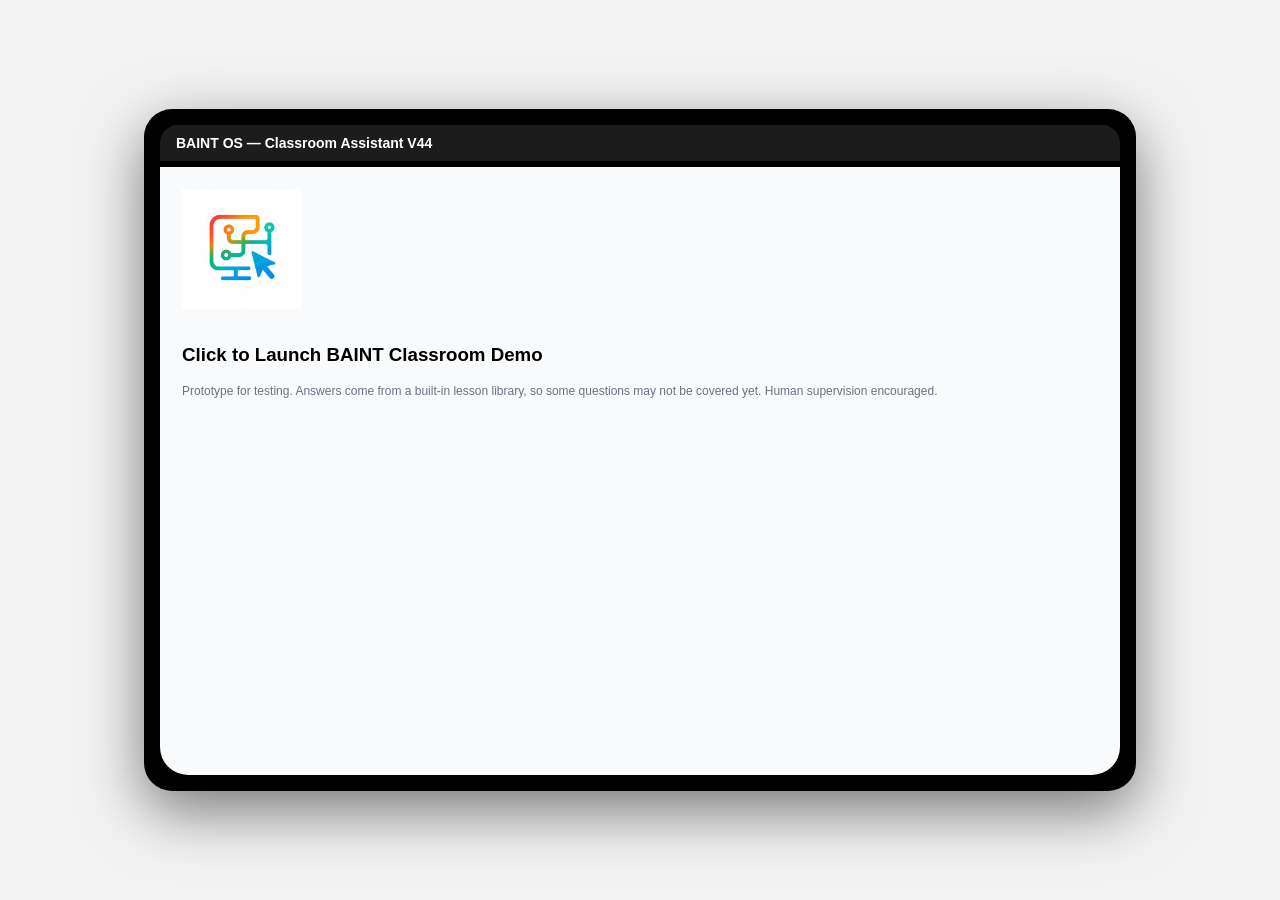
<file: index.html>
<!DOCTYPE html>
<html lang="en">
<head>
<meta charset="UTF-8">
<title>BAINT OS – Classroom Assistant V44</title>
<meta name="viewport" content="width=device-width, initial-scale=1.0">

<style>
body {
  margin: 0;
  background: #f3f3f3;
  font-family: Arial, sans-serif;
  display: flex;
  justify-content: center;
  align-items: center;
  height: 100vh;
}

.laptop {
  width: 960px;
  height: 650px;
  background: #000;
  border-radius: 28px;
  padding: 16px;
  box-shadow: 0 20px 60px rgba(0,0,0,0.5);
  display: flex;
  flex-direction: column;
}

.top-bar {
  height: 36px;
  background: #1c1c1c;
  border-radius: 18px 18px 0 0;
  color: #fff;
  display: flex;
  align-items: center;
  padding: 0 16px;
  font-size: 14px;
  font-weight: bold;
}

.screen-shell {
  flex: 1;
  background: #f9fafb;
  border-radius: 0 0 28px 28px;
  margin-top: 6px;
  padding: 22px;
  overflow-y: auto;
}

.section { margin-bottom: 20px; }
.section h4 { margin: 0 0 8px; font-size: 15px; }

select, input {
  padding: 8px 10px;
  border-radius: 8px;
  border: 1px solid #d1d5db;
  font-size: 14px;
  margin-right: 8px;
}

input[type="text"], input[type="email"] { width: 60%; }

.card {
  background: #fff;
  border-radius: 14px;
  padding: 16px;
  border: 1px solid #e5e7eb;
  font-size: 14px;
  line-height: 1.6;
  min-height: 60px;
  white-space: pre-wrap;
}

button {
  background: #2563eb;
  border: none;
  padding: 10px 18px;
  border-radius: 10px;
  color: #fff;
  cursor: pointer;
  font-size: 14px;
  margin-top: 6px;
}

.waitlist {
  background: #eef2ff;
  border: 1px dashed #6366f1;
  border-radius: 14px;
  padding: 16px;
}

.success { color: #047857; font-size: 13px; margin-top: 8px; }


.disclaimer { font-size: 12px; color: #6b7280; margin-top: 6px; }

.chat-window {
  position:relative;
  background:#f3f4f6;
  border:1px solid #e5e7eb;
  border-radius:16px;
  padding:14px;
  min-height:180px;
  max-height:360px;
  overflow-y:auto;
  display:flex;
  flex-direction:column;
  gap:10px;
}
.chat-message {
  max-width:82%;
  padding:11px 13px;
  border-radius:14px;
  font-size:14px;
  line-height:1.55;
  white-space:pre-wrap;
}
.chat-message.user {
  align-self:flex-end;
  background:#2563eb;
  color:#fff;
  border-bottom-right-radius:5px;
}
.chat-message.baint {
  align-self:flex-start;
  background:#fff;
  color:#111827;
  border:1px solid #e5e7eb;
  border-bottom-left-radius:5px;
}
.chat-label {
  font-size:11px;
  font-weight:700;
  margin-bottom:4px;
  opacity:.7;
}
.question-row { display:flex; align-items:center; gap:8px; width:100%; }
.question-row input { flex:1; margin-right:0; }
.send-button { width:42px; height:42px; padding:0; margin-top:0; border-radius:50%; display:flex; align-items:center; justify-content:center; font-size:22px; line-height:1; }
.voice-toggle { min-width:42px; }
.suggestion-row { display:flex; flex-wrap:wrap; gap:6px; margin-top:9px; }
    .suggestion-chip { padding:6px 10px; border-radius:14px; font-size:12.5px; background:#fff; color:#1d4ed8; border:1px solid #93c5fd; cursor:pointer; text-align:left; }
    .copy-answer { display:block; margin-top:9px; padding:5px 9px; border-radius:7px; font-size:12px; background:#eef2ff; color:#1d4ed8; border:1px solid #c7d2fe; }
.down-arrow-row { position:sticky; bottom:0; z-index:2; display:flex; justify-content:center; align-self:center; margin-top:-42px; height:34px; pointer-events:none; }
.down-arrow { pointer-events:auto; width:38px; height:38px; padding:0; margin:0; border-radius:50%; background:#374151; color:#fff; font-size:21px; line-height:1; box-shadow:0 2px 8px rgba(0,0,0,.18); }
.mic-button { width:42px; height:42px; flex:0 0 42px; padding:0; margin:0; border-radius:50%; background:#374151; color:#fff; font-size:19px; display:flex; align-items:center; justify-content:center; }
.mic-button.listening { background:#dc2626; }
@media (max-width:600px) { .question-row { gap:6px; } .question-row input { min-width:0; width:100%; } }

</style>
</head>

<body>

<div class="laptop">
  <div class="top-bar"><span>BAINT OS — Classroom Assistant V44</span></div>
  <div class="screen-shell">

    <!-- LAUNCH -->
    <div id="app-launcher" class="section">
      <img src="logo.png" alt="Baint OS Logo" style="width:120px;height:120px;margin-bottom:12px;">
      <h3 style="cursor:pointer;" onclick="launchDemo()">Click to Launch BAINT Classroom Demo</h3>
      <div class="disclaimer">Prototype for testing. Answers come from a built-in lesson library, so some questions may not be covered yet. Human supervision encouraged.</div>
    </div>

    <!-- BOOT -->
    <div class="section" id="boot" style="display:none;">
      <div style="background:#111;color:#0f0;font-family:monospace;padding:20px;">
        <div id="boot-log"></div>
      </div>
    </div>

    <!-- DEMO -->
    <div id="demo" style="display:none;">

      <div class="section">
        <h4 id="label-setup">Learning Setup</h4>

        <select id="language" onchange="switchLanguage()">
          <option value="en">🇺🇸 English</option>
          <option value="zh">🇨🇳 Chinese</option>
          <option value="fr">🇫🇷 French</option>
          <option value="es">🇪🇸 Spanish</option>
          <option value="th">🇹🇭 Thai</option>
          <option value="ko">🇰🇷 Korean</option>
          <option value="vi">🇻🇳 Vietnamese</option>
          <option value="ja">🇯🇵 Japanese</option>
          <option value="ar">🇦🇪 Arabic (UAE)</option>
        </select>

        <select id="mode" onchange="updateContent()">
          <option value="step">Step-by-step</option>
          <option value="simple">Simple</option>
          <option value="logic">Logical</option>
          <option value="context">Context</option>
          <option value="human">Human</option>
        </select>

        <select id="subject" onchange="eduContext=null; updateTopics(); updateContent();">
          <option value="math">Mathematics</option>
          <option value="english">English Language and Literature</option>
          <option value="biology">Biology</option>
          <option value="chemistry">Chemistry</option>
          <option value="history">History</option>
          <option value="computer">Computer Science</option>
          <option value="biochemistry">Biochemistry</option>
          <option value="histology">Histology</option>
          <option value="enzymology">Advanced Enzymology</option>
          <option value="purine_pyrimidine">Biosynthesis of Purine and Pyrimidine</option>
          <option value="cholesterol">Biosynthesis of Cholesterol</option>
          <option value="engineering">Engineering / Practical Problem-Solving</option>
          <option value="physics">Physics</option>
        </select>

        <select id="topic" onchange="updateContent()" aria-hidden="true" tabindex="-1" style="display:none"></select>
        <div id="study-reminder-note" style="font-size:11px;opacity:.72;margin-top:5px">Study reminder notifications work when your browser supports them and permission is enabled.</div>
      </div>

      <div class="section">
        <h4 id="label-assistant">BAINT AI Classroom Assistant</h4>
        <div class="chat-window" id="explanation"></div>
        <button id="btn-voice" class="voice-toggle" onclick="toggleVoice()">🔊 Listen</button>
      </div>

      <div class="section">
        <div class="question-row">
          <input type="text" id="studentQuestion" placeholder="Ask BAINT AI..." onkeydown="if(event.key==='Enter') answerQuestion()" />
          <button id="btn-mic" class="mic-button" type="button" onclick="toggleMic()" aria-label="Speak your question" title="Speak your question">🎙️</button>
          <button id="btn-ask" class="send-button" onclick="answerQuestion()" aria-label="Send question" title="Send question">➤</button>
        </div>
      </div>

      </div>

    </div>
  </div>

<script src="lessons.js"></script>
<script src="solver.js"></script>
<script>

const appLauncher = document.getElementById("app-launcher");
const bootScreen  = document.getElementById("boot");
const demoScreen  = document.getElementById("demo");
const bootLog     = document.getElementById("boot-log");

/* ── UI TRANSLATIONS ── */
const ui = {
  en: {
    setup:       "Learning Setup",
    assistant:   "BAINT AI Classroom Assistant",
    speak:       "🎙️ BAINT Voice Explainer",
    stop:        "⏹ Stop Voice",
    ask:         "Ask",
    placeholder: "Ask BAINT AI...",
    listen:      "🔊 Listen Answer",
    feedback:    "Feedback",
    submit:      "Submit",
    waitlist:    "Join BAINT Waitlist",
    join:        "Join",
    replyDefault:"BAINT AI will respond here...",
    waitlistOk:  "You're on the waitlist!",
    boot: ["Booting BAINT AI...","Loading Classroom Engine...","Activating Voice System...","Ready."],
    modes: ["Step-by-step","Simple","Logical","Context","Human"],
    subjects: ["Mathematics","Biology","Chemistry","History","Computer Science","Biochemistry","Histology","Advanced Enzymology","Biosynthesis of Purine and Pyrimidine","Biosynthesis of Cholesterol","Engineering / Practical Problem-Solving","Physics"]
  },
  zh: {
    setup:       "学习设置",
    assistant:   "BAINT AI 课堂助手",
    speak:       "🎙️ 语音讲解",
    stop:        "⏹ 停止语音",
    ask:         "提问",
    placeholder: "向 BAINT AI 提问...",
    listen:      "🔊 收听答案",
    feedback:    "反馈",
    submit:      "提交",
    waitlist:    "加入候补名单",
    join:        "加入",
    replyDefault:"BAINT AI 将在此处回复...",
    waitlistOk:  "您已加入候补名单！",
    boot: ["正在启动 BAINT AI...","加载课堂引擎...","激活语音系统...","准备就绪。"],
    modes: ["逐步讲解","简单","逻辑分析","情境联系","人性化"],
    subjects: ["数学","生物学","化学","历史","计算机科学","生物化学","组织学","高级酶学","嘌呤与嘧啶的生物合成","胆固醇的生物合成","工程学 / 实际问题解决","物理学"]
  },
  fr: {
    setup:       "Configuration d'apprentissage",
    assistant:   "Assistant IA BAINT en classe",
    speak:       "🎙️ Explication vocale BAINT",
    stop:        "⏹ Arrêter la voix",
    ask:         "Demander",
    placeholder: "Posez une question à BAINT AI...",
    listen:      "🔊 Écouter la réponse",
    feedback:    "Retour d'information",
    submit:      "Soumettre",
    waitlist:    "Rejoindre la liste d'attente",
    join:        "Rejoindre",
    replyDefault:"BAINT AI répondra ici...",
    waitlistOk:  "Vous êtes sur la liste d'attente !",
    boot: ["Démarrage de BAINT AI...","Chargement du moteur de classe...","Activation du système vocal...","Prêt."],
    modes: ["Étape par étape","Simple","Logique","Contexte","Humain"],
    subjects: ["Mathématiques","Biologie","Chimie","Histoire","Informatique","Biochimie","Histologie","Enzymologie avancée","Biosynthèse des purines et pyrimidines","Biosynthèse du cholestérol","Ingénierie / résolution de problèmes pratiques","Physique"]
  },
  es: {
    setup:       "Configuración de aprendizaje",
    assistant:   "Asistente IA BAINT en el aula",
    speak:       "🎙️ Explicador de voz BAINT",
    stop:        "⏹ Detener voz",
    ask:         "Preguntar",
    placeholder: "Pregunta a BAINT AI...",
    listen:      "🔊 Escuchar respuesta",
    feedback:    "Comentarios",
    submit:      "Enviar",
    waitlist:    "Unirse a la lista de espera",
    join:        "Unirse",
    replyDefault:"BAINT AI responderá aquí...",
    waitlistOk:  "¡Estás en la lista de espera!",
    boot: ["Iniciando BAINT AI...","Cargando motor de clase...","Activando sistema de voz...","Listo."],
    modes: ["Paso a paso","Simple","Lógico","Contexto","Humano"],
    subjects: ["Matemáticas","Biología","Química","Historia","Ciencias de la Computación","Bioquímica","Histología","Enzimología avanzada","Biosíntesis de purinas y pirimidinas","Biosíntesis del colesterol","Ingeniería / resolución práctica de problemas","Física"]
  },
  th: {
    setup:       "การตั้งค่าการเรียนรู้",
    assistant:   "ผู้ช่วย AI BAINT ในห้องเรียน",
    speak:       "🎙️ อธิบายด้วยเสียง BAINT",
    stop:        "⏹ หยุดเสียง",
    ask:         "ถาม",
    placeholder: "ถาม BAINT AI...",
    listen:      "🔊 ฟังคำตอบ",
    feedback:    "ข้อเสนอแนะ",
    submit:      "ส่ง",
    waitlist:    "เข้าร่วมรายการรอ",
    join:        "เข้าร่วม",
    replyDefault:"BAINT AI จะตอบที่นี่...",
    waitlistOk:  "คุณอยู่ในรายการรอแล้ว!",
    boot: ["กำลังบู๊ต BAINT AI...","กำลังโหลดเครื่องมือห้องเรียน...","กำลังเปิดใช้งานระบบเสียง...","พร้อมแล้ว"],
    modes: ["ทีละขั้นตอน","เรียบง่าย","เชิงตรรกะ","บริบท","แบบมนุษย์"],
    subjects: ["คณิตศาสตร์","ชีววิทยา","เคมี","ประวัติศาสตร์","วิทยาการคอมพิวเตอร์","ชีวเคมี","จุลกายวิภาคศาสตร์","เอนไซม์วิทยาขั้นสูง","การสังเคราะห์ทางชีวภาพของพิวรีนและไพริมิดีน","การสังเคราะห์คอเลสเตอรอล","วิศวกรรม / การแก้ปัญหาเชิงปฏิบัติ","ฟิสิกส์"]
  },
  ko: {
    setup:       "학습 설정",
    assistant:   "BAINT AI 교실 어시스턴트",
    speak:       "🎙️ BAINT 음성 설명",
    stop:        "⏹ 음성 중지",
    ask:         "질문하기",
    placeholder: "BAINT AI에게 질문하세요...",
    listen:      "🔊 답변 듣기",
    feedback:    "피드백",
    submit:      "제출",
    waitlist:    "대기자 명단 등록",
    join:        "등록",
    replyDefault:"BAINT AI가 여기에 응답합니다...",
    waitlistOk:  "대기자 명단에 등록되었습니다!",
    boot: ["BAINT AI 부팅 중...","교실 엔진 로딩 중...","음성 시스템 활성화 중...","준비 완료."],
    modes: ["단계별","간단히","논리적","맥락","인간적"],
    subjects: ["수학","생물학","화학","역사","컴퓨터 과학","생화학","조직학","고급 효소학","퓨린 및 피리미딘 생합성","콜레스테롤 생합성","공학 / 실용 문제 해결","물리학"]
  },
  vi: {
    setup:       "Cài đặt học tập",
    assistant:   "Trợ lý AI BAINT trong lớp học",
    speak:       "🎙️ Giải thích bằng giọng nói BAINT",
    stop:        "⏹ Dừng giọng nói",
    ask:         "Hỏi",
    placeholder: "Hỏi BAINT AI...",
    listen:      "🔊 Nghe câu trả lời",
    feedback:    "Phản hồi",
    submit:      "Gửi",
    waitlist:    "Tham gia danh sách chờ",
    join:        "Tham gia",
    replyDefault:"BAINT AI sẽ trả lời ở đây...",
    waitlistOk:  "Bạn đã có trong danh sách chờ!",
    boot: ["Đang khởi động BAINT AI...","Đang tải công cụ lớp học...","Đang kích hoạt hệ thống giọng nói...","Sẵn sàng."],
    modes: ["Từng bước","Đơn giản","Logic","Bối cảnh","Nhân văn"],
    subjects: ["Toán học","Sinh học","Hóa học","Lịch sử","Khoa học máy tính","Hóa sinh","Mô học","Enzym học nâng cao","Sinh tổng hợp Purine và Pyrimidine","Sinh tổng hợp Cholesterol","Kỹ thuật / giải quyết vấn đề thực tế","Vật lý"]
  },
  ja: {
    setup: "学習設定", assistant: "BAINT AI Classroom Assistant", speak: "🔊 聞く", stop: "⏹ 停止", ask: "", placeholder: "BAINT AIに質問...", listen: "", feedback: "", submit: "", waitlist: "", join: "", replyDefault: "ここにBAINT AIの回答が表示されます...", waitlistOk: "", boot: ["BAINT AIを起動中...","授業エンジンを読み込み中...","音声システムを有効化中...","準備完了。"], modes: ["ステップごと","シンプル","論理的","文脈","人間的"], subjects: ["数学","生物学","化学","歴史","コンピュータサイエンス","生化学","組織学","高度な酵素学","プリンとピリミジンの生合成","コレステロールの生合成","工学 / 実践的な問題解決","物理学"]
  },
  ar: {
    setup: "إعداد التعلم", assistant: "مساعد BAINT AI للفصل الدراسي", speak: "🔊 استماع", stop: "⏹ إيقاف", ask: "", placeholder: "اسأل BAINT AI...", listen: "", feedback: "", submit: "", waitlist: "", join: "", replyDefault: "ستظهر إجابة BAINT AI هنا...", waitlistOk: "", boot: ["جارٍ تشغيل BAINT AI...","جارٍ تحميل محرك الفصل...","جارٍ تفعيل نظام الصوت...","جاهز."], modes: ["خطوة بخطوة","بسيط","منطقي","سياق","إنساني"], subjects: ["الرياضيات","الأحياء","الكيمياء","التاريخ","علوم الحاسوب","الكيمياء الحيوية","علم الأنسجة","علم الإنزيمات المتقدم","التخليق الحيوي للبيورين والبيريميدين","التخليق الحيوي للكوليسترول","الهندسة / حل المشكلات العملية","الفيزياء"]
  }
};

/* ── CONTENT DATA (all 9 UI languages; subject fallbacks remain available) ── */
const data = {

  /* ═══════════ ENGLISH ═══════════ */
  en: {
    biology: {
      photosynthesis: `Photosynthesis is the process plants use to make food.\n\nStep 1: Plants take in sunlight through leaves\nStep 2: They absorb carbon dioxide from air\nStep 3: Water is absorbed from roots\nStep 4: Chlorophyll converts energy into glucose\n\nExample: A tree uses sunlight to grow fruits and leaves.\n\nSummary: Plants "eat" sunlight to survive.`,
      cell: `Cells are the basic building blocks of life.\n\nStep 1: All living things are made of cells\nStep 2: Cells have nucleus, membrane, cytoplasm\nStep 3: They perform life functions\n\nExample: Your skin is made of millions of cells.\n\nSummary: Cells = tiny units that form life.`,
      digestion: `Digestion is how food is broken down in the body.\n\nStep 1: Food enters mouth\nStep 2: Stomach breaks it down\nStep 3: Nutrients are absorbed\n\nExample: Rice becomes energy in your body.\n\nSummary: Digestion = turning food into energy.`,
      genetics: `Genetics is how traits are passed from parents.\n\nStep 1: DNA carries information\nStep 2: Genes control traits\nStep 3: Traits are inherited\n\nExample: Eye color comes from parents.\n\nSummary: Genes = biological information transfer.`
    },
    math: {
      algebra: `Algebra is solving unknown values using symbols.\n\nStep 1: Identify unknown (x)\nStep 2: Form equation\nStep 3: Solve step-by-step\n\nExample: x + 5 = 10 → x = 5\n\nSummary: Algebra = solving missing numbers.`,
      ratio: `Ratios compare two quantities.\n\nStep 1: Write values\nStep 2: Simplify\n\nExample: 2:4 = 1:2\n\nSummary: Ratio = comparison tool.`
    },
    science: {
      gravity: `Gravity is a force that pulls objects down.\n\nStep 1: Earth has mass\nStep 2: Mass creates pull\nStep 3: Everything falls toward Earth\n\nExample: Apple falling from tree.\n\nSummary: Gravity = Earth's pulling force.`,
      energy: `Energy is the ability to do work.\n\nStep 1: Exists in many forms\nStep 2: Can change form\nStep 3: Cannot be destroyed\n\nExample: Food → energy for movement\n\nSummary: Energy = power to do work.`
    },
    history: {
      revolution: `A revolution is a major change in society.\n\nStep 1: People are dissatisfied\nStep 2: Conflict begins\nStep 3: Government changes\n\nExample: French Revolution changed France.\n\nSummary: Revolution = big political change.`,
      ww1: `World War 1 was a global conflict.\n\nStep 1: Political tension\nStep 2: Alliances formed\nStep 3: War begins in 1914\n\nSummary: WW1 = global war between nations.`
    },
    computer: {
      ai: `AI is machines simulating human intelligence.\n\nStep 1: Machines learn data\nStep 2: Patterns are recognized\nStep 3: Decisions are made\n\nExample: Chatbots answering questions.\n\nSummary: AI = machine thinking system.`,
      internet: `Internet connects computers worldwide.\n\nStep 1: Devices connect\nStep 2: Data is shared\nStep 3: Communication happens\n\nSummary: Internet = global communication network.`
    }
  },

  /* ═══════════ CHINESE ═══════════ */
  zh: {
    biology: {
      photosynthesis: `光合作用是植物制造食物的过程。\n\n第1步：植物通过叶片吸收阳光\n第2步：吸收空气中的二氧化碳\n第3步：根部吸收水分\n第4步：叶绿素将能量转化为葡萄糖\n\n例子：一棵树利用阳光生长果实和叶子。\n\n总结：植物靠"吃"阳光生存。`,
      cell: `细胞是生命的基本组成单位。\n\n第1步：所有生物都由细胞构成\n第2步：细胞具有细胞核、细胞膜、细胞质\n第3步：它们执行生命功能\n\n例子：你的皮肤由数百万个细胞组成。\n\n总结：细胞 = 构成生命的微小单位。`,
      digestion: `消化是食物在体内被分解的过程。\n\n第1步：食物进入口腔\n第2步：胃将其分解\n第3步：营养物质被吸收\n\n例子：米饭在体内转化为能量。\n\n总结：消化 = 将食物转化为能量。`,
      genetics: `遗传学研究特征如何从父母传给后代。\n\n第1步：DNA携带遗传信息\n第2步：基因控制特征\n第3步：特征被遗传\n\n例子：眼睛颜色来自父母。\n\n总结：基因 = 生物信息的传递。`
    },
    math: {
      algebra: `代数是用符号求解未知值的数学。\n\n第1步：识别未知数（x）\n第2步：建立方程\n第3步：逐步求解\n\n例子：x + 5 = 10 → x = 5\n\n总结：代数 = 求解未知数。`,
      ratio: `比率用于比较两个数量。\n\n第1步：写出数值\n第2步：化简\n\n例子：2:4 = 1:2\n\n总结：比率 = 比较工具。`
    },
    science: {
      gravity: `重力是将物体向下拉的力。\n\n第1步：地球有质量\n第2步：质量产生引力\n第3步：一切都向地球坠落\n\n例子：苹果从树上落下。\n\n总结：重力 = 地球的吸引力。`,
      energy: `能量是做功的能力。\n\n第1步：以多种形式存在\n第2步：可以改变形式\n第3步：不能被消灭\n\n例子：食物 → 运动所需能量\n\n总结：能量 = 做功的力量。`
    },
    history: {
      revolution: `革命是社会的重大变革。\n\n第1步：人民不满\n第2步：冲突开始\n第3步：政府改变\n\n例子：法国大革命改变了法国。\n\n总结：革命 = 重大政治变革。`,
      ww1: `第一次世界大战是一场全球性冲突。\n\n第1步：政治紧张局势\n第2步：联盟形成\n第3步：1914年战争爆发\n\n总结：一战 = 国家之间的全球战争。`
    },
    computer: {
      ai: `人工智能是机器模拟人类智能的技术。\n\n第1步：机器学习数据\n第2步：识别模式\n第3步：做出决策\n\n例子：聊天机器人回答问题。\n\n总结：人工智能 = 机器思维系统。`,
      internet: `互联网将全球计算机连接起来。\n\n第1步：设备连接\n第2步：数据共享\n第3步：通信实现\n\n总结：互联网 = 全球通信网络。`
    }
  },

  /* ═══════════ FRENCH ═══════════ */
  fr: {
    biology: {
      photosynthesis: `La photosynthèse est le processus par lequel les plantes fabriquent leur nourriture.\n\nÉtape 1 : Les plantes captent la lumière du soleil par leurs feuilles\nÉtape 2 : Elles absorbent le dioxyde de carbone de l'air\nÉtape 3 : L'eau est absorbée par les racines\nÉtape 4 : La chlorophylle convertit l'énergie en glucose\n\nExemple : Un arbre utilise la lumière du soleil pour faire pousser ses fruits et feuilles.\n\nRésumé : Les plantes "mangent" la lumière du soleil pour survivre.`,
      cell: `Les cellules sont les unités de base de la vie.\n\nÉtape 1 : Tous les êtres vivants sont composés de cellules\nÉtape 2 : Les cellules ont un noyau, une membrane et un cytoplasme\nÉtape 3 : Elles accomplissent les fonctions vitales\n\nExemple : Ta peau est composée de millions de cellules.\n\nRésumé : Cellule = petite unité constituant la vie.`,
      digestion: `La digestion est la façon dont la nourriture est décomposée dans le corps.\n\nÉtape 1 : La nourriture entre par la bouche\nÉtape 2 : L'estomac la décompose\nÉtape 3 : Les nutriments sont absorbés\n\nExemple : Le riz devient de l'énergie dans ton corps.\n\nRésumé : Digestion = transformer la nourriture en énergie.`,
      genetics: `La génétique étudie comment les traits sont transmis des parents aux enfants.\n\nÉtape 1 : L'ADN porte l'information\nÉtape 2 : Les gènes contrôlent les traits\nÉtape 3 : Les traits sont hérités\n\nExemple : La couleur des yeux vient des parents.\n\nRésumé : Gènes = transfert d'information biologique.`
    },
    math: {
      algebra: `L'algèbre consiste à résoudre des valeurs inconnues à l'aide de symboles.\n\nÉtape 1 : Identifier l'inconnu (x)\nÉtape 2 : Former l'équation\nÉtape 3 : Résoudre étape par étape\n\nExemple : x + 5 = 10 → x = 5\n\nRésumé : Algèbre = résoudre des nombres manquants.`,
      ratio: `Les ratios comparent deux quantités.\n\nÉtape 1 : Écrire les valeurs\nÉtape 2 : Simplifier\n\nExemple : 2:4 = 1:2\n\nRésumé : Ratio = outil de comparaison.`
    },
    science: {
      gravity: `La gravité est une force qui attire les objets vers le bas.\n\nÉtape 1 : La Terre a une masse\nÉtape 2 : La masse crée une attraction\nÉtape 3 : Tout tombe vers la Terre\n\nExemple : Une pomme tombe d'un arbre.\n\nRésumé : Gravité = force d'attraction de la Terre.`,
      energy: `L'énergie est la capacité à effectuer un travail.\n\nÉtape 1 : Existe sous de nombreuses formes\nÉtape 2 : Peut changer de forme\nÉtape 3 : Ne peut pas être détruite\n\nExemple : Nourriture → énergie pour le mouvement\n\nRésumé : Énergie = puissance pour travailler.`
    },
    history: {
      revolution: `Une révolution est un changement majeur dans la société.\n\nÉtape 1 : Le peuple est mécontent\nÉtape 2 : Un conflit commence\nÉtape 3 : Le gouvernement change\n\nExemple : La Révolution française a transformé la France.\n\nRésumé : Révolution = grand changement politique.`,
      ww1: `La Première Guerre mondiale était un conflit mondial.\n\nÉtape 1 : Tensions politiques\nÉtape 2 : Formation d'alliances\nÉtape 3 : La guerre commence en 1914\n\nRésumé : WWI = guerre mondiale entre nations.`
    },
    computer: {
      ai: `L'IA est la simulation de l'intelligence humaine par des machines.\n\nÉtape 1 : Les machines apprennent des données\nÉtape 2 : Les modèles sont reconnus\nÉtape 3 : Des décisions sont prises\n\nExemple : Des chatbots répondant à des questions.\n\nRésumé : IA = système de réflexion des machines.`,
      internet: `Internet connecte les ordinateurs du monde entier.\n\nÉtape 1 : Les appareils se connectent\nÉtape 2 : Les données sont partagées\nÉtape 3 : La communication se produit\n\nRésumé : Internet = réseau de communication mondial.`
    }
  },

  /* ═══════════ SPANISH ═══════════ */
  es: {
    biology: {
      photosynthesis: `La fotosíntesis es el proceso mediante el cual las plantas producen su alimento.\n\nPaso 1: Las plantas absorben la luz solar a través de las hojas\nPaso 2: Absorben dióxido de carbono del aire\nPaso 3: El agua es absorbida por las raíces\nPaso 4: La clorofila convierte la energía en glucosa\n\nEjemplo: Un árbol usa la luz solar para hacer crecer sus frutos y hojas.\n\nResumen: Las plantas "comen" luz solar para sobrevivir.`,
      cell: `Las células son los bloques fundamentales de la vida.\n\nPaso 1: Todos los seres vivos están formados por células\nPaso 2: Las células tienen núcleo, membrana y citoplasma\nPaso 3: Realizan las funciones vitales\n\nEjemplo: Tu piel está formada por millones de células.\n\nResumen: Célula = unidad pequeña que forma la vida.`,
      digestion: `La digestión es cómo se descompone el alimento en el cuerpo.\n\nPaso 1: El alimento entra por la boca\nPaso 2: El estómago lo descompone\nPaso 3: Los nutrientes son absorbidos\n\nEjemplo: El arroz se convierte en energía en tu cuerpo.\n\nResumen: Digestión = convertir alimento en energía.`,
      genetics: `La genética estudia cómo se transmiten los rasgos de padres a hijos.\n\nPaso 1: El ADN lleva la información\nPaso 2: Los genes controlan los rasgos\nPaso 3: Los rasgos son heredados\n\nEjemplo: El color de ojos viene de los padres.\n\nResumen: Genes = transferencia de información biológica.`
    },
    math: {
      algebra: `El álgebra consiste en resolver valores desconocidos usando símbolos.\n\nPaso 1: Identificar el desconocido (x)\nPaso 2: Formar la ecuación\nPaso 3: Resolver paso a paso\n\nEjemplo: x + 5 = 10 → x = 5\n\nResumen: Álgebra = resolver números faltantes.`,
      ratio: `Las razones comparan dos cantidades.\n\nPaso 1: Escribir los valores\nPaso 2: Simplificar\n\nEjemplo: 2:4 = 1:2\n\nResumen: Razón = herramienta de comparación.`
    },
    science: {
      gravity: `La gravedad es una fuerza que atrae los objetos hacia abajo.\n\nPaso 1: La Tierra tiene masa\nPaso 2: La masa crea atracción\nPaso 3: Todo cae hacia la Tierra\n\nEjemplo: Una manzana cayendo de un árbol.\n\nResumen: Gravedad = fuerza de atracción de la Tierra.`,
      energy: `La energía es la capacidad de realizar trabajo.\n\nPaso 1: Existe en muchas formas\nPaso 2: Puede cambiar de forma\nPaso 3: No puede ser destruida\n\nEjemplo: Alimento → energía para moverse\n\nResumen: Energía = poder para trabajar.`
    },
    history: {
      revolution: `Una revolución es un cambio importante en la sociedad.\n\nPaso 1: El pueblo está insatisfecho\nPaso 2: Comienza el conflicto\nPaso 3: El gobierno cambia\n\nEjemplo: La Revolución Francesa transformó Francia.\n\nResumen: Revolución = gran cambio político.`,
      ww1: `La Primera Guerra Mundial fue un conflicto global.\n\nPaso 1: Tensión política\nPaso 2: Se forman alianzas\nPaso 3: La guerra comienza en 1914\n\nResumen: WWI = guerra global entre naciones.`
    },
    computer: {
      ai: `La IA es la simulación de la inteligencia humana por máquinas.\n\nPaso 1: Las máquinas aprenden datos\nPaso 2: Se reconocen patrones\nPaso 3: Se toman decisiones\n\nEjemplo: Chatbots respondiendo preguntas.\n\nResumen: IA = sistema de pensamiento de máquinas.`,
      internet: `Internet conecta computadoras de todo el mundo.\n\nPaso 1: Los dispositivos se conectan\nPaso 2: Los datos se comparten\nPaso 3: La comunicación ocurre\n\nResumen: Internet = red de comunicación global.`
    }
  },

  /* ═══════════ THAI ═══════════ */
  th: {
    biology: {
      photosynthesis: `การสังเคราะห์แสงคือกระบวนการที่พืชใช้ในการสร้างอาหาร\n\nขั้นที่ 1: พืชรับแสงอาทิตย์ผ่านใบ\nขั้นที่ 2: ดูดซับคาร์บอนไดออกไซด์จากอากาศ\nขั้นที่ 3: รากดูดซับน้ำ\nขั้นที่ 4: คลอโรฟิลล์แปลงพลังงานเป็นกลูโคส\n\nตัวอย่าง: ต้นไม้ใช้แสงอาทิตย์เพื่อเจริญเติบโต\n\nสรุป: พืช "กิน" แสงอาทิตย์เพื่อความอยู่รอด`,
      cell: `เซลล์คือหน่วยพื้นฐานของสิ่งมีชีวิต\n\nขั้นที่ 1: สิ่งมีชีวิตทุกชนิดประกอบด้วยเซลล์\nขั้นที่ 2: เซลล์มีนิวเคลียส เยื่อหุ้มเซลล์ และไซโตพลาสซึม\nขั้นที่ 3: เซลล์ทำหน้าที่ต่างๆ ของสิ่งมีชีวิต\n\nตัวอย่าง: ผิวหนังของคุณประกอบด้วยเซลล์หลายล้านเซลล์\n\nสรุป: เซลล์ = หน่วยเล็กๆ ที่ประกอบเป็นสิ่งมีชีวิต`,
      digestion: `การย่อยอาหารคือกระบวนการที่ร่างกายย่อยสลายอาหาร\n\nขั้นที่ 1: อาหารเข้าสู่ปาก\nขั้นที่ 2: กระเพาะย่อยสลายอาหาร\nขั้นที่ 3: สารอาหารถูกดูดซึม\n\nตัวอย่าง: ข้าวกลายเป็นพลังงานในร่างกาย\n\nสรุป: การย่อยอาหาร = การเปลี่ยนอาหารเป็นพลังงาน`,
      genetics: `พันธุศาสตร์คือการศึกษาการถ่ายทอดลักษณะจากพ่อแม่สู่ลูก\n\nขั้นที่ 1: DNA บรรจุข้อมูลทางพันธุกรรม\nขั้นที่ 2: ยีนควบคุมลักษณะต่างๆ\nขั้นที่ 3: ลักษณะถูกถ่ายทอดทางพันธุกรรม\n\nตัวอย่าง: สีตามาจากพ่อแม่\n\nสรุป: ยีน = การถ่ายทอดข้อมูลทางชีววิทยา`
    },
    math: {
      algebra: `พีชคณิตคือการหาค่าที่ไม่รู้จักโดยใช้สัญลักษณ์\n\nขั้นที่ 1: ระบุค่าที่ไม่รู้จัก (x)\nขั้นที่ 2: สร้างสมการ\nขั้นที่ 3: แก้สมการทีละขั้น\n\nตัวอย่าง: x + 5 = 10 → x = 5\n\nสรุป: พีชคณิต = การหาตัวเลขที่หายไป`,
      ratio: `อัตราส่วนใช้เปรียบเทียบปริมาณสองอย่าง\n\nขั้นที่ 1: เขียนค่า\nขั้นที่ 2: ลดรูป\n\nตัวอย่าง: 2:4 = 1:2\n\nสรุป: อัตราส่วน = เครื่องมือเปรียบเทียบ`
    },
    science: {
      gravity: `แรงโน้มถ่วงคือแรงที่ดึงวัตถุลงสู่พื้น\n\nขั้นที่ 1: โลกมีมวล\nขั้นที่ 2: มวลสร้างแรงดึงดูด\nขั้นที่ 3: ทุกสิ่งตกสู่พื้นโลก\n\nตัวอย่าง: แอปเปิ้ลหล่นจากต้นไม้\n\nสรุป: แรงโน้มถ่วง = แรงดึงดูดของโลก`,
      energy: `พลังงานคือความสามารถในการทำงาน\n\nขั้นที่ 1: มีอยู่ในหลายรูปแบบ\nขั้นที่ 2: สามารถเปลี่ยนรูปแบบได้\nขั้นที่ 3: ไม่สามารถถูกทำลายได้\n\nตัวอย่าง: อาหาร → พลังงานสำหรับการเคลื่อนไหว\n\nสรุป: พลังงาน = กำลังในการทำงาน`
    },
    history: {
      revolution: `การปฏิวัติคือการเปลี่ยนแปลงครั้งใหญ่ในสังคม\n\nขั้นที่ 1: ประชาชนไม่พอใจ\nขั้นที่ 2: ความขัดแย้งเริ่มต้น\nขั้นที่ 3: รัฐบาลเปลี่ยนแปลง\n\nตัวอย่าง: การปฏิวัติฝรั่งเศสเปลี่ยนแปลงฝรั่งเศส\n\nสรุป: การปฏิวัติ = การเปลี่ยนแปลงทางการเมืองครั้งใหญ่`,
      ww1: `สงครามโลกครั้งที่ 1 เป็นความขัดแย้งระดับโลก\n\nขั้นที่ 1: ความตึงเครียดทางการเมือง\nขั้นที่ 2: การก่อตั้งพันธมิตร\nขั้นที่ 3: สงครามเริ่มต้นในปี 1914\n\nสรุป: สงครามโลกครั้งที่ 1 = สงครามระดับโลกระหว่างประเทศต่างๆ`
    },
    computer: {
      ai: `ปัญญาประดิษฐ์คือเครื่องจักรที่จำลองสติปัญญาของมนุษย์\n\nขั้นที่ 1: เครื่องจักรเรียนรู้จากข้อมูล\nขั้นที่ 2: จดจำรูปแบบ\nขั้นที่ 3: ตัดสินใจ\n\nตัวอย่าง: แชทบอตตอบคำถาม\n\nสรุป: AI = ระบบการคิดของเครื่องจักร`,
      internet: `อินเทอร์เน็ตเชื่อมต่อคอมพิวเตอร์ทั่วโลก\n\nขั้นที่ 1: อุปกรณ์เชื่อมต่อกัน\nขั้นที่ 2: ข้อมูลถูกแบ่งปัน\nขั้นที่ 3: การสื่อสารเกิดขึ้น\n\nสรุป: อินเทอร์เน็ต = เครือข่ายการสื่อสารระดับโลก`
    }
  },

  /* ═══════════ KOREAN ═══════════ */
  ko: {
    biology: {
      photosynthesis: `광합성은 식물이 음식을 만드는 과정입니다.\n\n1단계: 식물은 잎을 통해 햇빛을 흡수합니다\n2단계: 공기 중의 이산화탄소를 흡수합니다\n3단계: 뿌리에서 물을 흡수합니다\n4단계: 엽록소가 에너지를 포도당으로 변환합니다\n\n예시: 나무는 햇빛을 이용해 열매와 잎을 키웁니다.\n\n요약: 식물은 햇빛을 "먹고" 생존합니다.`,
      cell: `세포는 생명의 기본 구성 단위입니다.\n\n1단계: 모든 생물은 세포로 이루어져 있습니다\n2단계: 세포에는 핵, 세포막, 세포질이 있습니다\n3단계: 생명 기능을 수행합니다\n\n예시: 피부는 수백만 개의 세포로 이루어져 있습니다.\n\n요약: 세포 = 생명을 구성하는 작은 단위.`,
      digestion: `소화는 음식이 몸에서 분해되는 방식입니다.\n\n1단계: 음식이 입으로 들어옵니다\n2단계: 위에서 분해됩니다\n3단계: 영양분이 흡수됩니다\n\n예시: 밥이 몸에서 에너지로 변환됩니다.\n\n요약: 소화 = 음식을 에너지로 전환.`,
      genetics: `유전학은 형질이 부모로부터 전달되는 방식을 연구합니다.\n\n1단계: DNA가 정보를 운반합니다\n2단계: 유전자가 형질을 제어합니다\n3단계: 형질이 유전됩니다\n\n예시: 눈 색깔은 부모로부터 옵니다.\n\n요약: 유전자 = 생물학적 정보 전달.`
    },
    math: {
      algebra: `대수학은 기호를 사용하여 미지수를 구하는 것입니다.\n\n1단계: 미지수(x) 파악\n2단계: 방정식 만들기\n3단계: 단계별 풀기\n\n예시: x + 5 = 10 → x = 5\n\n요약: 대수학 = 모르는 수 구하기.`,
      ratio: `비율은 두 양을 비교합니다.\n\n1단계: 값 쓰기\n2단계: 단순화\n\n예시: 2:4 = 1:2\n\n요약: 비율 = 비교 도구.`
    },
    science: {
      gravity: `중력은 물체를 아래로 당기는 힘입니다.\n\n1단계: 지구는 질량을 가집니다\n2단계: 질량은 당기는 힘을 만듭니다\n3단계: 모든 것이 지구를 향해 떨어집니다\n\n예시: 나무에서 사과가 떨어짐.\n\n요약: 중력 = 지구의 당기는 힘.`,
      energy: `에너지는 일을 할 수 있는 능력입니다.\n\n1단계: 여러 형태로 존재합니다\n2단계: 형태가 바뀔 수 있습니다\n3단계: 파괴될 수 없습니다\n\n예시: 음식 → 운동을 위한 에너지\n\n요약: 에너지 = 일을 하는 힘.`
    },
    history: {
      revolution: `혁명은 사회의 큰 변화입니다.\n\n1단계: 사람들이 불만을 가집니다\n2단계: 갈등이 시작됩니다\n3단계: 정부가 바뀝니다\n\n예시: 프랑스 혁명이 프랑스를 바꿨습니다.\n\n요약: 혁명 = 큰 정치적 변화.`,
      ww1: `제1차 세계대전은 전 세계적인 분쟁이었습니다.\n\n1단계: 정치적 긴장\n2단계: 동맹 형성\n3단계: 1914년 전쟁 시작\n\n요약: 1차 세계대전 = 국가 간 세계 전쟁.`
    },
    computer: {
      ai: `AI는 기계가 인간의 지능을 모방하는 것입니다.\n\n1단계: 기계가 데이터를 학습합니다\n2단계: 패턴을 인식합니다\n3단계: 결정을 내립니다\n\n예시: 질문에 답하는 챗봇.\n\n요약: AI = 기계 사고 시스템.`,
      internet: `인터넷은 전 세계 컴퓨터를 연결합니다.\n\n1단계: 장치들이 연결됩니다\n2단계: 데이터가 공유됩니다\n3단계: 통신이 이루어집니다\n\n요약: 인터넷 = 글로벌 통신 네트워크.`
    }
  },

  /* ═══════════ VIETNAMESE ═══════════ */
  vi: {
    biology: {
      photosynthesis: `Quang hợp là quá trình thực vật tạo ra thức ăn.\n\nBước 1: Thực vật hấp thụ ánh sáng mặt trời qua lá\nBước 2: Hấp thụ khí CO2 từ không khí\nBước 3: Rễ hút nước\nBước 4: Chất diệp lục chuyển đổi năng lượng thành glucose\n\nVí dụ: Cây dùng ánh sáng mặt trời để phát triển quả và lá.\n\nTóm tắt: Thực vật "ăn" ánh sáng mặt trời để tồn tại.`,
      cell: `Tế bào là đơn vị cơ bản cấu tạo nên sự sống.\n\nBước 1: Mọi sinh vật đều được tạo thành từ tế bào\nBước 2: Tế bào có nhân, màng tế bào và tế bào chất\nBước 3: Chúng thực hiện các chức năng sống\n\nVí dụ: Da của bạn được tạo thành từ hàng triệu tế bào.\n\nTóm tắt: Tế bào = đơn vị nhỏ tạo nên sự sống.`,
      digestion: `Tiêu hóa là cách thức ăn được phân giải trong cơ thể.\n\nBước 1: Thức ăn vào miệng\nBước 2: Dạ dày phân giải thức ăn\nBước 3: Các chất dinh dưỡng được hấp thụ\n\nVí dụ: Cơm trở thành năng lượng trong cơ thể bạn.\n\nTóm tắt: Tiêu hóa = biến thức ăn thành năng lượng.`,
      genetics: `Di truyền học nghiên cứu cách các đặc điểm được truyền từ cha mẹ sang con.\n\nBước 1: ADN mang thông tin di truyền\nBước 2: Gen kiểm soát các đặc điểm\nBước 3: Các đặc điểm được di truyền\n\nVí dụ: Màu mắt đến từ bố mẹ.\n\nTóm tắt: Gen = truyền thông tin sinh học.`
    },
    math: {
      algebra: `Đại số là giải các giá trị ẩn bằng ký hiệu.\n\nBước 1: Xác định ẩn số (x)\nBước 2: Lập phương trình\nBước 3: Giải từng bước\n\nVí dụ: x + 5 = 10 → x = 5\n\nTóm tắt: Đại số = tìm số còn thiếu.`,
      ratio: `Tỉ lệ so sánh hai đại lượng.\n\nBước 1: Viết các giá trị\nBước 2: Rút gọn\n\nVí dụ: 2:4 = 1:2\n\nTóm tắt: Tỉ lệ = công cụ so sánh.`
    },
    science: {
      gravity: `Trọng lực là lực kéo các vật xuống phía dưới.\n\nBước 1: Trái Đất có khối lượng\nBước 2: Khối lượng tạo ra lực hút\nBước 3: Mọi thứ đều rơi về phía Trái Đất\n\nVí dụ: Quả táo rơi từ cây.\n\nTóm tắt: Trọng lực = lực hút của Trái Đất.`,
      energy: `Năng lượng là khả năng thực hiện công việc.\n\nBước 1: Tồn tại dưới nhiều dạng\nBước 2: Có thể chuyển đổi dạng\nBước 3: Không thể bị tiêu hủy\n\nVí dụ: Thức ăn → năng lượng để di chuyển\n\nTóm tắt: Năng lượng = sức mạnh để làm việc.`
    },
    history: {
      revolution: `Cách mạng là sự thay đổi lớn trong xã hội.\n\nBước 1: Người dân không hài lòng\nBước 2: Xung đột bắt đầu\nBước 3: Chính phủ thay đổi\n\nVí dụ: Cách mạng Pháp đã thay đổi nước Pháp.\n\nTóm tắt: Cách mạng = thay đổi chính trị lớn.`,
      ww1: `Chiến tranh Thế giới thứ nhất là một cuộc xung đột toàn cầu.\n\nBước 1: Căng thẳng chính trị\nBước 2: Các liên minh hình thành\nBước 3: Chiến tranh bắt đầu năm 1914\n\nTóm tắt: WWI = chiến tranh toàn cầu giữa các quốc gia.`
    },
    computer: {
      ai: `AI là máy móc mô phỏng trí tuệ con người.\n\nBước 1: Máy móc học từ dữ liệu\nBước 2: Nhận dạng các mẫu\nBước 3: Đưa ra quyết định\n\nVí dụ: Chatbot trả lời câu hỏi.\n\nTóm tắt: AI = hệ thống tư duy của máy móc.`,
      internet: `Internet kết nối máy tính trên toàn thế giới.\n\nBước 1: Các thiết bị kết nối\nBước 2: Dữ liệu được chia sẻ\nBước 3: Giao tiếp diễn ra\n\nTóm tắt: Internet = mạng truyền thông toàn cầu.`
    }
  },

  /* ═══════════ ADDITIONAL INVITE SUBJECTS ═══════════ */
  chemistry: {
    chemical_bonding: `Chemical bonding explains how atoms interact to become more stable.\n\nKey idea: atoms can transfer or share electrons.\nStep 1: Identify the atoms and their valence electrons\nStep 2: Decide whether electrons are transferred or shared\nStep 3: Identify the bond type\n\nExample: Sodium transfers an electron to chlorine, forming NaCl.\n\nSharp check: Do not memorize the bond name alone. Ask what happens to the electrons.`,
    chemical_reactions: `A chemical reaction rearranges atoms to form new substances.\n\nStep 1: Identify the reactants\nStep 2: Identify the products\nStep 3: Check that atoms are conserved\nStep 4: Balance the equation\n\nExample: 2H₂ + O₂ → 2H₂O.\n\nSharp check: A balanced equation must have the same number of each type of atom on both sides.`,
    organic_chemistry: `Organic chemistry focuses mainly on carbon-containing compounds.\n\nStart with structure rather than memorization.\nStep 1: Identify the carbon skeleton\nStep 2: Find the functional group\nStep 3: Check the bonds and formula\nStep 4: Predict the important reaction or property\n\nExample: An alcohol contains a hydroxyl (-OH) functional group.`
  },
  biochemistry: {
    proteins_enzymes: `Proteins are chains of amino acids that fold into structures with specific functions. Enzymes are proteins or catalytic molecules that speed up biochemical reactions without being consumed.\n\nThink in three layers: structure → interaction → function.\nExample: An enzyme binds a substrate at its active site and helps a reaction occur more easily.`,
    metabolism: `Metabolism is the network of chemical reactions that keeps cells functioning.\n\nSeparate the idea into pathways, inputs, outputs and regulation.\nStep 1: Identify the starting molecule\nStep 2: Follow the major pathway steps\nStep 3: Track energy or reducing equivalents\nStep 4: Identify where the pathway is regulated.`,
    biomolecules: `The major biological macromolecules are carbohydrates, lipids, proteins and nucleic acids.\n\nDo not learn them as isolated lists. Compare their building blocks, bonds, structures and major functions.`
  },
  histology: {
    epithelial_tissue: `Epithelial tissue covers surfaces, lines cavities and forms many glands.\n\nFor identification, use structure first. Check cell shape, number of layers, surface specializations and location.\n\nExample: Simple squamous epithelium is a single thin layer suited to exchange.`,
    connective_tissue: `Connective tissue supports, connects and protects other tissues.\n\nLook for cells, extracellular matrix and fibres.\n\nSharp check: In histology, the appearance under the microscope should be connected to the tissue's function and location.`,
    tissue_identification: `To identify a tissue, do not rely on one visual feature.\n\nStep 1: Count the layers\nStep 2: Identify cell shape\nStep 3: Look at the matrix or fibres\nStep 4: Check the location and function\nStep 5: Compare with the closest alternatives.`
  },
  enzymology: {
    enzyme_kinetics: `Enzyme kinetics studies how reaction rate changes with substrate concentration and other conditions.\n\nStart by identifying the variables: enzyme concentration, substrate concentration, temperature, pH and inhibitors.\n\nA useful model is Michaelis-Menten kinetics, where Vmax describes the maximum rate and Km is the substrate concentration associated with half Vmax under the model assumptions.`,
    enzyme_inhibition: `Enzyme inhibition describes how a molecule reduces enzyme activity.\n\nCompare the inhibitor with the substrate and ask where it binds.\n\nFor common models, distinguish competitive, noncompetitive and uncompetitive inhibition by how binding occurs and how apparent kinetic parameters change.`,
    enzyme_mechanism: `An enzyme mechanism explains how an enzyme converts substrate into product.\n\nFollow the sequence: binding → catalytic steps → product formation → product release.\n\nThe active site provides interactions that help lower the activation barrier.`
  },
  purine_pyrimidine: {
    purine_pathway: `Purine biosynthesis builds purine nucleotides through a regulated pathway.\n\nFor studying it, track the precursor, major intermediates, key enzymes and final nucleotide products.\n\nA good study method is to draw the pathway and mark the committed or strongly regulated steps instead of memorizing an isolated list.`,
    pyrimidine_pathway: `Pyrimidine biosynthesis builds pyrimidine nucleotides through a sequence of reactions.\n\nTrack the pathway from its early precursors through the ring-building steps and nucleotide formation.\n\nFocus on what each enzyme changes and where regulation occurs.`,
    pathway_comparison: `Purine and pyrimidine biosynthesis can be compared by asking how their rings are constructed and then attached to the ribose-phosphate framework.\n\nFor an exam question, compare precursors, major steps, regulation and final nucleotide products.`
  },
  cholesterol: {
    cholesterol_synthesis: `Cholesterol biosynthesis is a multi-step pathway that begins with acetyl-CoA and proceeds through several intermediates to cholesterol.\n\nA useful study path is: precursor → major intermediate → rate-limiting step → downstream products → regulation.\n\nThe pathway is strongly associated with HMG-CoA reductase as a major regulatory enzyme.`,
    cholesterol_regulation: `Cholesterol synthesis is regulated so cells can balance cholesterol production and availability.\n\nWhen studying regulation, connect enzyme activity with cellular cholesterol levels and hormonal or transcriptional control rather than memorizing disconnected facts.`,
    clinical_context: `Cholesterol has structural and metabolic roles and is also a precursor for steroid hormones, bile acids and vitamin D.\n\nWhen studying clinical questions, separate normal biological function from what happens when cholesterol balance is disrupted.`
  },
  engineering: {
    free_body_diagrams: `A free-body diagram isolates an object and shows the external forces acting on it.\n\nStep 1: Choose the object\nStep 2: Draw the force directions\nStep 3: Label known and unknown quantities\nStep 4: Choose axes\nStep 5: Apply the relevant equations.\n\nSharp check: Do not add forces just because they seem physically possible. Include forces actually acting on the chosen object.`,
    engineering_calculations: `Engineering calculations should connect the physical situation to the equation instead of starting with numbers.\n\nUse this order: given values → required quantity → governing principle → units → substitution → result → reasonableness check.\n\nAlways check whether the final unit makes sense.`,
    practical_problem_solving: `Practical engineering problems connect theory to a real system.\n\nStep 1: Describe the physical situation\nStep 2: Identify constraints and assumptions\nStep 3: Draw a useful diagram or model\nStep 4: Select the governing principle\nStep 5: Calculate or test\nStep 6: Compare the result with the real-world situation.`
  },
  physics: {
    motion_forces: `Physics explains motion by connecting measurable quantities such as displacement, velocity, acceleration and force.\n\nStep 1: Identify what is known\nStep 2: Identify what is unknown\nStep 3: Choose the governing relationship\nStep 4: Keep units consistent\nStep 5: Check whether the result is physically reasonable.`,
    energy: `Energy is a quantity that can be transferred or transformed between forms.\n\nFor a mechanics problem, identify the initial and final energy states, include relevant work or losses, then solve for the unknown.\n\nExample: gravitational potential energy can become kinetic energy as an object falls.`,
    electricity: `Basic circuit analysis connects voltage, current and resistance.\n\nStart by identifying the circuit structure and the known quantities. Then choose the appropriate relationship, keep units consistent and check the direction or magnitude of the result.\n\nFor a simple resistor, Ohm's law relates voltage, current and resistance.`
  }
};

/* Add the invite subjects to English data and safely fall back to English content for other interface languages. */
["chemistry","biochemistry","histology","enzymology","purine_pyrimidine","cholesterol","engineering","physics"].forEach(subject => {
  if(data[subject]) {
    data.en[subject] = data[subject];
    delete data[subject];
  }
});
Object.keys(data).forEach(lang => {
  if(lang === "en") return;
  ["chemistry","biochemistry","histology","enzymology","purine_pyrimidine","cholesterol","engineering","physics"].forEach(subject => {
    if(!data[lang][subject]) data[lang][subject] = data.en[subject];
  });
});

/* ── VOICE LANG MAP ── */
const voiceMap = { en:"en", zh:"zh", fr:"fr", es:"es", th:"th", ko:"ko", vi:"vi", ja:"ja", ar:"ar" };

/* ── STUDY RETURN NOTIFICATION ──────────────────────────────────────────────
   A standalone HTML file can show a notification when backgrounded if the browser
   supports Notifications and the learner grants permission. It cannot reliably
   schedule a tomorrow notification after the file/browser is fully closed without
   a service worker/push service, so the notification invites the learner back tomorrow. */
let studyNotificationPermissionRequested = false;
let studyLeaveNotificationShown = false;
async function requestStudyNotificationPermission(){
  if(studyNotificationPermissionRequested) return;
  studyNotificationPermissionRequested = true;
  if(!('Notification' in window)) return;
  try {
    if(Notification.permission === "default") await Notification.requestPermission();
  } catch(e) { /* Notifications may be blocked for local HTML files; app must still work. */ }
}
function showStudyReturnNotification(){
  if(!('Notification' in window) || Notification.permission !== "granted" || studyLeaveNotificationShown) return;
  studyLeaveNotificationShown = true;
  const title = "BAINT AI Classroom Assistant";
  const options = {
    body:"Let's continue the studies. I'm here waiting for you. Would you like to come back and study tomorrow? I'll be expecting you tomorrow.",
    tag:"baint-study-return",
    renotify:false
  };
  try {
    if("serviceWorker" in navigator){
      // Android Chrome only allows notifications through the service worker.
      navigator.serviceWorker.getRegistration().then(reg => {
        if(reg && reg.showNotification) return reg.showNotification(title, options);
        new Notification(title, options);
      }).catch(() => { try { new Notification(title, options); } catch(e) {} });
    } else {
      new Notification(title, options);
    }
  } catch(e) { /* Unsupported context; silently preserve the learning session. */ }
}
document.addEventListener("visibilitychange", () => {
  if(document.visibilityState === "hidden") showStudyReturnNotification();
  else studyLeaveNotificationShown = false;
});
window.addEventListener("pagehide", showStudyReturnNotification);

/* ── OFFLINE + NOTIFICATIONS: service worker (needs the page opened from its https link, with sw.js next to it) ── */
if("serviceWorker" in navigator && /^https?:$/.test(location.protocol)){
  window.addEventListener("load", () => { navigator.serviceWorker.register("sw.js").catch(() => {}); });
  navigator.serviceWorker.addEventListener("controllerchange", () => {
    // a new version has taken over: reload once so the student sees it
    try{ if(sessionStorage.getItem("baint_updated")) return; sessionStorage.setItem("baint_updated", "1"); }catch(e){}
    location.reload();
  });
}

/* ── BOOT ── */
function launchDemo(){
  requestStudyNotificationPermission();
  appLauncher.style.display = "none";
  bootScreen.style.display  = "block";

  const lang = document.getElementById("language").value;
  const lines = ui[lang].boot;
  let i = 0;

  function run(){
    if(i < lines.length){
      bootLog.innerHTML += lines[i] + "<br>";
      i++;
      setTimeout(run, 500);
    } else {
      setTimeout(() => {
        bootScreen.style.display = "none";
        demoScreen.style.display = "block";
        switchLanguage();
      }, 500);
    }
  }
  run();
}

/* ── SWITCH LANGUAGE ── */
function switchLanguage(){
  const lang = document.getElementById("language").value;
  const t    = ui[lang];

  // UI labels
  document.getElementById("label-setup").innerText     = t.setup;
  document.getElementById("label-assistant").innerText = t.assistant;
  const voiceButton = document.getElementById("btn-voice");
  voiceButton.innerText = t.speak;
  document.getElementById("studentQuestion").placeholder = t.placeholder;


  // Mode options
  const modeEl = document.getElementById("mode");
  const modeVals = ["step","simple","logic","context","human"];
  modeVals.forEach((v,i) => { modeEl.options[i].text = t.modes[i]; });

  // Subject options
  const subjectEl  = document.getElementById("subject");
  const subjectVals = ["math","biology","chemistry","history","computer","biochemistry","histology","enzymology","purine_pyrimidine","cholesterol","engineering","physics"];
  subjectVals.forEach((v,i) => { const opt = subjectEl.querySelector('option[value="' + v + '"]'); if(opt) opt.text = t.subjects[i]; });

  updateTopics();
  updateContent();
}

/* ── TOPICS ── */
data.en.english = data.en.english || {english_language: "English language and literature"};

function getSubjectData(lang, subject){
  if(data[lang] && data[lang][subject]) return data[lang][subject];
  // Never fall back to English inside a selected non-English language.
  // Keep the topic structure, but let the response engine explain it in the selected language.
  const english = data.en[subject] || {};
  const synthetic = {};
  Object.keys(english).forEach(k => {
    synthetic[k] = "";
  });
  return synthetic;
}

function prettyTopic(topic){
  return topic.replace(/_/g, " ").replace(/\b\w/g, c => c.toUpperCase());
}

const topicLabels = {
  zh:{algebra:"代数",ratio:"比率",photosynthesis:"光合作用",cell:"细胞",digestion:"消化",genetics:"遗传学",gravity:"重力",energy:"能量",revolution:"革命",ww1:"第一次世界大战",ai:"人工智能",internet:"互联网"},
  ja:{algebra:"代数",ratio:"比率",photosynthesis:"光合成",cell:"細胞",digestion:"消化",genetics:"遺伝学",gravity:"重力",energy:"エネルギー",revolution:"革命",ww1:"第一次世界大戦",ai:"人工知能",internet:"インターネット"},
  ko:{algebra:"대수학",ratio:"비율",photosynthesis:"광합성",cell:"세포",digestion:"소화",genetics:"유전학",gravity:"중력",energy:"에너지",revolution:"혁명",ww1:"제1차 세계대전",ai:"인공지능",internet:"인터넷"},
  th:{algebra:"พีชคณิต",ratio:"อัตราส่วน",photosynthesis:"การสังเคราะห์แสง",cell:"เซลล์",digestion:"การย่อยอาหาร",genetics:"พันธุศาสตร์",gravity:"แรงโน้มถ่วง",energy:"พลังงาน",revolution:"การปฏิวัติ",ww1:"สงครามโลกครั้งที่ 1",ai:"ปัญญาประดิษฐ์",internet:"อินเทอร์เน็ต"},
  vi:{algebra:"Đại số",ratio:"Tỉ lệ",photosynthesis:"Quang hợp",cell:"Tế bào",digestion:"Tiêu hóa",genetics:"Di truyền học",gravity:"Trọng lực",energy:"Năng lượng",revolution:"Cách mạng",ww1:"Chiến tranh Thế giới thứ nhất",ai:"Trí tuệ nhân tạo",internet:"Internet"},
  fr:{algebra:"Algèbre",ratio:"Rapport",photosynthesis:"Photosynthèse",cell:"Cellule",digestion:"Digestion",genetics:"Génétique",gravity:"Gravité",energy:"Énergie",revolution:"Révolution",ww1:"Première Guerre mondiale",ai:"Intelligence artificielle",internet:"Internet"},
  es:{algebra:"Álgebra",ratio:"Razón",photosynthesis:"Fotosíntesis",cell:"Célula",digestion:"Digestión",genetics:"Genética",gravity:"Gravedad",energy:"Energía",revolution:"Revolución",ww1:"Primera Guerra Mundial",ai:"Inteligencia artificial",internet:"Internet"},
  ar:{algebra:"الجبر",ratio:"النسبة",photosynthesis:"البناء الضوئي",cell:"الخلية",digestion:"الهضم",genetics:"علم الوراثة",gravity:"الجاذبية",energy:"الطاقة",revolution:"الثورة",ww1:"الحرب العالمية الأولى",ai:"الذكاء الاصطناعي",internet:"الإنترنت"}
};

function localizedTopicName(lang, topic){
  return topicLabels[lang]?.[topic] || prettyTopic(topic);
}

function updateTopics(){
  const subject = document.getElementById("subject").value;
  const topicEl = document.getElementById("topic");
  // Keep the interface focused on the subject. The learner can ask any question
  // instead of being forced to choose a narrow topic before they understand it.
  topicEl.innerHTML = "";
  topicEl.style.display = "none";
  const keys = Object.keys(getSubjectData("en", subject) || {});
  topicEl.value = keys[0] || "";
}

/* ── SMART RESPONSE ENGINE ── */
function detectQuestionType(q, lang){
  const x = q.toLowerCase().trim();
  if(!x) return "concept";
  const words = {
    en: {why:/\b(why|reason|cause|causes|how come)\b/, compare:/\b(compare|difference|different|versus|vs|distinguish|contrast)\b/, calc:/\b(calculate|solve|compute|find|determine|equation|formula|value)\b/, app:/\b(example|application|apply|practical|real life|real-world|use)\b/, conf:/\b(confused|confusing|don't understand|do not understand|stuck|lost|hard|difficult)\b/, def:/\b(what is|what are|define|definition|meaning|explain)\b/},
    zh: {why:/(为什么|原因|怎么回事)/, compare:/(比较|区别|不同|差异|对比)/, calc:/(计算|求解|方程|公式|求|算)/, app:/(例子|应用|实际|怎么用|用途)/, conf:/(不懂|不理解|困惑|难|困难|不会)/, def:/(什么是|是什么|定义|意思|解释)/},
    ja: {why:/(なぜ|どうして|理由|原因)/, compare:/(比較|違い|異なる|対比)/, calc:/(計算|解く|方程式|公式|求める)/, app:/(例|応用|実際|使い方|用途)/, conf:/(分からない|わからない|難しい|困った|理解できない)/, def:/(とは|何ですか|定義|意味|説明)/},
    ko: {why:/(왜|이유|원인)/, compare:/(비교|차이|다른|대조)/, calc:/(계산|풀기|방정식|공식|구해)/, app:/(예|응용|실제|사용|용도)/, conf:/(모르겠|이해가 안|어려|헷갈|막혔)/, def:/(무엇|뭐야|정의|의미|설명)/},
    th: {why:/(ทำไม|เหตุผล|สาเหตุ)/, compare:/(เปรียบเทียบ|แตกต่าง|ต่างกัน|ความแตกต่าง)/, calc:/(คำนวณ|แก้|สมการ|สูตร|หา)/, app:/(ตัวอย่าง|ประยุกต์|ใช้งาน|ใช้จริง|ใช้)/, conf:/(ไม่เข้าใจ|งง|ยาก|สับสน|ติด)/, def:/(คืออะไร|หมายถึง|นิยาม|อธิบาย)/},
    vi: {why:/(tại sao|vì sao|lý do|nguyên nhân)/, compare:/(so sánh|khác nhau|khác biệt|đối chiếu)/, calc:/(tính|giải|phương trình|công thức|tìm)/, app:/(ví dụ|ứng dụng|thực tế|sử dụng|dùng)/, conf:/(không hiểu|khó|bối rối|mắc|không rõ)/, def:/(là gì|định nghĩa|ý nghĩa|giải thích)/},
    fr: {why:/(pourquoi|raison|cause)/, compare:/(comparer|différence|différent|contraste)/, calc:/(calculer|résoudre|équation|formule|trouver)/, app:/(exemple|application|pratique|utiliser|usage)/, conf:/(ne comprends pas|difficile|confus|bloqué)/, def:/(qu'est-ce|définition|signification|expliquer)/},
    es: {why:/(por qué|razón|causa)/, compare:/(comparar|diferencia|diferente|contrastar)/, calc:/(calcular|resolver|ecuación|fórmula|encontrar)/, app:/(ejemplo|aplicación|práctico|usar|uso)/, conf:/(no entiendo|difícil|confuso|atascado)/, def:/(qué es|definición|significado|explicar)/},
    ar: {why:/(لماذا|سبب|أسباب)/, compare:/(قارن|مقارنة|الفرق|مختلف)/, calc:/(احسب|حل|معادلة|صيغة|أوجد)/, app:/(مثال|تطبيق|عملي|استخدام|يستخدم)/, conf:/(لا أفهم|صعب|مربك|عالِق|مش فاهم)/, def:/(ما هو|ما هي|تعريف|معنى|اشرح)/}
  };
  const w = words[lang] || words.en;
  if(w.why.test(x)) return "why";
  if(w.compare.test(x)) return "compare";
  if(w.calc.test(x) || /\d+[+\-*/=]/.test(x)) return "calculation";
  if(w.app.test(x)) return "application";
  if(w.conf.test(x)) return "confusion";
  if(w.def.test(x)) return "definition";
  return "concept";
}

const subjectProfiles = {
  math: {focus:"quantities, equations and the reasoning behind each step",check:"Check the operation and the final value."},
  biology: {focus:"structure, function and biological processes",check:"Connect the structure or process to its biological function."},
  chemistry: {focus:"particles, reactions, conditions and conservation of matter",check:"Check atoms, charges, units and reaction conditions."},
  history: {focus:"events, chronology, causes, consequences and context",check:"Separate the event, its causes and its consequences."},
  computer: {focus:"inputs, processes, outputs and how the system behaves",check:"Trace what goes in, what the system does and what comes out."},
  biochemistry: {focus:"molecules, reactions, pathways and biological function",check:"Connect the molecule or reaction to its biological role."},
  histology: {focus:"microscopic structure, tissue identification and function",check:"Use structure, location and function together rather than one visual clue."},
  enzymology: {focus:"enzyme structure, mechanism, kinetics and regulation",check:"Track the substrate, active site, reaction rate and regulatory effect."},
  purine_pyrimidine: {focus:"metabolic pathways, precursors, enzymes and regulation",check:"Track the pathway in order and identify the regulated steps."},
  cholesterol: {focus:"biosynthetic pathway, intermediates, regulation and biological roles",check:"Track the pathway and distinguish synthesis from downstream functions."},
  engineering: {focus:"physical assumptions, diagrams, equations, units and practical constraints",check:"Check the model, units and whether the result makes sense in the real system."},
  physics: {focus:"measurable quantities, physical laws, units and cause-and-effect relationships",check:"Check units, direction and whether the result is physically reasonable."}
};

const localizedProfiles = {
  en: {
    math:["quantities, equations and the reasoning behind each step","Check the operation and the final value."], biology:["structure, function and biological processes","Connect the structure or process to its biological function."], chemistry:["particles, reactions, conditions and conservation of matter","Check atoms, charges, units and reaction conditions."], history:["events, chronology, causes, consequences and context","Separate the event, its causes and its consequences."], computer:["inputs, processes, outputs and how the system behaves","Trace what goes in, what the system does and what comes out."], biochemistry:["molecules, reactions, pathways and biological function","Connect the molecule or reaction to its biological role."], histology:["microscopic structure, tissue identification and function","Use structure, location and function together."], enzymology:["enzyme structure, mechanism, kinetics and regulation","Track the substrate, active site, reaction rate and regulatory effect."], purine_pyrimidine:["metabolic pathways, precursors, enzymes and regulation","Track the pathway in order and identify the regulated steps."], cholesterol:["biosynthetic pathways, intermediates, regulation and biological roles","Track the pathway and distinguish synthesis from downstream functions."], engineering:["physical assumptions, diagrams, equations, units and practical constraints","Check the model, units and whether the result makes sense."], physics:["measurable quantities, physical laws, units and cause-and-effect relationships","Check units, direction and physical reasonableness."]},
  zh: {math:["数量、方程以及每一步背后的推理","检查运算过程和最终结果。"],biology:["结构、功能和生物过程","把结构或过程与它的生物学功能联系起来。"],chemistry:["粒子、反应、条件以及物质守恒","检查原子、化学式、电荷和单位。"],history:["事件、时间顺序、原因、结果和历史背景","区分事件本身、原因和后果。"],computer:["输入、处理、输出以及系统如何运行","跟踪输入、系统处理过程和输出。"],biochemistry:["分子、反应、代谢途径和生物功能","把分子或反应与生物作用联系起来。"],histology:["显微结构、组织识别和功能","结合结构、位置和功能判断。"],enzymology:["酶结构、机制、动力学和调控","跟踪底物、活性位点、反应速率和调控。"],purine_pyrimidine:["代谢途径、前体、酶和调控","按顺序跟踪途径并找出关键调控步骤。"],cholesterol:["生物合成途径、中间体、调控和生物作用","跟踪途径并区分合成过程和后续作用。"],engineering:["物理假设、图示、方程、单位和实际限制","检查模型、单位以及结果是否合理。"],physics:["可测量的量、物理定律、单位和因果关系","检查单位、方向以及结果是否合理。" ]},
  ja: {math:["数量、方程式、そして各ステップの考え方","計算手順と最終結果を確認します。"],biology:["構造、機能、生物学的なプロセス","構造やプロセスを機能と結び付けます。"],chemistry:["粒子、反応、条件、物質保存","原子、電荷、単位、反応条件を確認します。"],history:["出来事、時系列、原因、結果、背景","出来事と原因・結果を分けて考えます。"],computer:["入力、処理、出力、システムの動き","入力から処理、出力まで追います。"],biochemistry:["分子、反応、経路、生物学的機能","分子や反応を生物学的役割と結び付けます。"],histology:["顕微鏡構造、組織の識別、機能","構造、位置、機能を一緒に見ます。"],enzymology:["酵素構造、反応機構、速度論、調節","基質、活性部位、反応速度、調節を追います。"],purine_pyrimidine:["代謝経路、前駆体、酵素、調節","経路を順番に追い、調節点を確認します。"],cholesterol:["生合成経路、中間体、調節、生物学的役割","経路とその後の機能を区別します。"],engineering:["物理的仮定、図、式、単位、実際の制約","モデル、単位、結果の妥当性を確認します。"],physics:["測定量、物理法則、単位、因果関係","単位、方向、結果の妥当性を確認します。" ]},
  ko: {math:["양, 방정식, 그리고 각 단계의 이유","계산 과정과 최종 결과를 확인합니다."],biology:["구조, 기능, 생물학적 과정","구조나 과정을 기능과 연결합니다."],chemistry:["입자, 반응, 조건, 물질 보존","원자, 전하, 단위를 확인합니다."],history:["사건, 연대, 원인, 결과, 맥락","사건과 원인 및 결과를 구분합니다."],computer:["입력, 처리, 출력, 시스템의 작동 방식","입력에서 처리와 출력까지 추적합니다."],biochemistry:["분자, 반응, 경로, 생물학적 기능","분자나 반응을 생물학적 역할과 연결합니다."],histology:["현미경 구조, 조직 식별, 기능","구조, 위치, 기능을 함께 봅니다."],enzymology:["효소 구조, 작용 기전, 반응 속도, 조절","기질, 활성 부위, 반응 속도, 조절을 추적합니다."],purine_pyrimidine:["대사 경로, 전구체, 효소, 조절","경로 순서와 조절 단계를 확인합니다."],cholesterol:["생합성 경로, 중간체, 조절, 생물학적 역할","합성 과정과 이후 기능을 구분합니다."],engineering:["물리적 가정, 그림, 방정식, 단위, 실제 제약","모델과 단위, 결과의 타당성을 확인합니다."],physics:["측정량, 물리 법칙, 단위, 인과관계","단위와 방향, 결과가 물리적으로 타당한지 확인합니다." ]},
  th: {math:["ปริมาณ สมการ และเหตุผลของแต่ละขั้นตอน","ตรวจสอบการคำนวณและคำตอบสุดท้าย"],biology:["โครงสร้าง หน้าที่ และกระบวนการทางชีววิทยา","เชื่อมโยงโครงสร้างหรือกระบวนการกับหน้าที่"],chemistry:["อนุภาค ปฏิกิริยา เงื่อนไข และการอนุรักษ์มวล","ตรวจสอบอะตอม ประจุ และหน่วย"],history:["เหตุการณ์ ลำดับเวลา สาเหตุ ผลลัพธ์ และบริบท","แยกเหตุการณ์ สาเหตุ และผลที่ตามมา"],computer:["ข้อมูลเข้า กระบวนการ ผลลัพธ์ และการทำงานของระบบ","ติดตามตั้งแต่ข้อมูลเข้าไปจนถึงผลลัพธ์"],biochemistry:["โมเลกุล ปฏิกิริยา เส้นทางเมแทบอลิซึม และหน้าที่ทางชีวภาพ","เชื่อมโยงโมเลกุลหรือปฏิกิริยากับหน้าที่"],histology:["โครงสร้างระดับจุลทรรศน์ การจำแนกเนื้อเยื่อ และหน้าที่","ใช้โครงสร้าง ตำแหน่ง และหน้าที่ร่วมกัน"],enzymology:["โครงสร้างเอนไซม์ กลไก จลนพลศาสตร์ และการควบคุม","ติดตามสารตั้งต้น ตำแหน่งออกฤทธิ์ อัตราปฏิกิริยา และการควบคุม"],purine_pyrimidine:["เส้นทางเมแทบอลิซึม สารตั้งต้น เอนไซม์ และการควบคุม","ติดตามเส้นทางตามลำดับและจุดควบคุม"],cholesterol:["เส้นทางการสังเคราะห์ชีวภาพ สารตัวกลาง การควบคุม และหน้าที่","ติดตามเส้นทางและแยกการสังเคราะห์จากหน้าที่ภายหลัง"],engineering:["สมมติฐานทางกายภาพ แผนภาพ สมการ หน่วย และข้อจำกัดจริง","ตรวจสอบแบบจำลอง หน่วย และความสมเหตุสมผลของผลลัพธ์"],physics:["ปริมาณที่วัดได้ กฎฟิสิกส์ หน่วย และความสัมพันธ์เหตุผล","ตรวจสอบหน่วย ทิศทาง และความสมเหตุสมผลทางฟิสิกส์" ]},
  vi: {math:["đại lượng, phương trình và lý do của từng bước","Kiểm tra phép tính và kết quả cuối cùng."],biology:["cấu trúc, chức năng và quá trình sinh học","Liên hệ cấu trúc hoặc quá trình với chức năng."],chemistry:["hạt, phản ứng, điều kiện và bảo toàn vật chất","Kiểm tra nguyên tử, điện tích và đơn vị."],history:["sự kiện, trình tự thời gian, nguyên nhân, hậu quả và bối cảnh","Tách sự kiện, nguyên nhân và hậu quả."],computer:["đầu vào, xử lý, đầu ra và cách hệ thống hoạt động","Theo dõi từ đầu vào đến xử lý và đầu ra."],biochemistry:["phân tử, phản ứng, con đường và chức năng sinh học","Liên hệ phân tử hoặc phản ứng với vai trò sinh học."],histology:["cấu trúc vi thể, nhận diện mô và chức năng","Kết hợp cấu trúc, vị trí và chức năng."],enzymology:["cấu trúc enzyme, cơ chế, động học và điều hòa","Theo dõi cơ chất, vị trí hoạt động, tốc độ và điều hòa."],purine_pyrimidine:["con đường chuyển hóa, tiền chất, enzyme và điều hòa","Theo dõi con đường theo thứ tự và các bước điều hòa."],cholesterol:["con đường sinh tổng hợp, chất trung gian, điều hòa và vai trò sinh học","Theo dõi con đường và phân biệt tổng hợp với chức năng sau đó."],engineering:["giả định vật lý, sơ đồ, phương trình, đơn vị và giới hạn thực tế","Kiểm tra mô hình, đơn vị và tính hợp lý của kết quả."],physics:["đại lượng đo được, định luật vật lý, đơn vị và quan hệ nguyên nhân-kết quả","Kiểm tra đơn vị, hướng và tính hợp lý vật lý." ]},
  fr: {math:["les quantités, les équations et le raisonnement de chaque étape","Vérifiez le calcul et le résultat final."],biology:["la structure, la fonction et les processus biologiques","Reliez la structure ou le processus à sa fonction."],chemistry:["les particules, les réactions, les conditions et la conservation de la matière","Vérifiez les atomes, les charges et les unités."],history:["les événements, la chronologie, les causes, les conséquences et le contexte","Séparez l'événement, ses causes et ses conséquences."],computer:["les entrées, les traitements, les sorties et le fonctionnement du système","Suivez ce qui entre, ce qui est traité et ce qui sort."],biochemistry:["les molécules, les réactions, les voies et les fonctions biologiques","Reliez la molécule ou la réaction à son rôle biologique."],histology:["la structure microscopique, l'identification des tissus et leur fonction","Utilisez ensemble structure, localisation et fonction."],enzymology:["la structure des enzymes, le mécanisme, la cinétique et la régulation","Suivez le substrat, le site actif, la vitesse et la régulation."],purine_pyrimidine:["les voies métaboliques, les précurseurs, les enzymes et la régulation","Suivez la voie dans l'ordre et les étapes régulées."],cholesterol:["la biosynthèse, les intermédiaires, la régulation et les rôles biologiques","Suivez la voie et distinguez synthèse et fonctions."],engineering:["les hypothèses physiques, les schémas, les équations, les unités et les contraintes réelles","Vérifiez le modèle, les unités et la cohérence du résultat."],physics:["les grandeurs mesurables, les lois physiques, les unités et les relations de cause à effet","Vérifiez les unités, la direction et la cohérence physique." ]},
  es: {math:["cantidades, ecuaciones y el razonamiento de cada paso","Comprueba la operación y el resultado final."],biology:["estructura, función y procesos biológicos","Relaciona la estructura o el proceso con su función."],chemistry:["partículas, reacciones, condiciones y conservación de la materia","Comprueba átomos, cargas y unidades."],history:["eventos, cronología, causas, consecuencias y contexto","Separa el evento, sus causas y sus consecuencias."],computer:["entradas, procesos, salidas y funcionamiento del sistema","Sigue lo que entra, lo que hace el sistema y lo que sale."],biochemistry:["moléculas, reacciones, rutas y función biológica","Relaciona la molécula o reacción con su función."],histology:["estructura microscópica, identificación de tejidos y función","Usa estructura, ubicación y función juntas."],enzymology:["estructura enzimática, mecanismo, cinética y regulación","Sigue el sustrato, sitio activo, velocidad y regulación."],purine_pyrimidine:["rutas metabólicas, precursores, enzimas y regulación","Sigue la ruta y sus pasos regulados."],cholesterol:["ruta biosintética, intermediarios, regulación y funciones biológicas","Sigue la ruta y distingue síntesis de funciones posteriores."],engineering:["supuestos físicos, diagramas, ecuaciones, unidades y restricciones reales","Comprueba el modelo, las unidades y si el resultado tiene sentido."],physics:["magnitudes medibles, leyes físicas, unidades y relaciones causa-efecto","Comprueba unidades, dirección y coherencia física." ]},
  ar: {math:["الكميات والمعادلات والمنطق وراء كل خطوة","تحقق من العملية والنتيجة النهائية."],biology:["التركيب والوظيفة والعمليات الحيوية","اربط التركيب أو العملية بوظيفتها الحيوية."],chemistry:["الجسيمات والتفاعلات والظروف وحفظ المادة","تحقق من الذرات والشحنات والوحدات."],history:["الأحداث والتسلسل الزمني والأسباب والنتائج والسياق","افصل بين الحدث وأسبابه ونتائجه."],computer:["المدخلات والمعالجة والمخرجات وكيف يعمل النظام","تتبع ما يدخل وما يعالجه النظام وما يخرج منه."],biochemistry:["الجزيئات والتفاعلات والمسارات والوظائف الحيوية","اربط الجزيء أو التفاعل بدوره الحيوي."],histology:["التركيب المجهري وتحديد الأنسجة والوظيفة","استخدم التركيب والموقع والوظيفة معًا."],enzymology:["تركيب الإنزيم وآليته وحركيته وتنظيمه","تتبع الركيزة والموقع النشط ومعدل التفاعل والتنظيم."],purine_pyrimidine:["المسارات الأيضية والسلائف والإنزيمات والتنظيم","تتبع المسار بالترتيب وحدد خطوات التنظيم."],cholesterol:["مسار التخليق الحيوي والوسائط والتنظيم والأدوار الحيوية","تتبع المسار وميّز التخليق عن الوظائف اللاحقة."],engineering:["الافتراضات الفيزيائية والرسومات والمعادلات والوحدات والقيود العملية","تحقق من النموذج والوحدات ومنطقية النتيجة."],physics:["الكميات القابلة للقياس والقوانين الفيزيائية والوحدات وعلاقات السبب والنتيجة","تحقق من الوحدات والاتجاه ومنطقية النتيجة فيزيائيًا." ]}
};

const responseCopy = {
  en:{why:"Why it works",compare:"Compare",application:"How it is used",confusion:"Let's make it clearer",definition:"What it means",concept:"Let's understand it",calculation:"Let's solve it",start:"Start with the main idea",cause:"Follow the cause and effect",difference:"Look at what is the same and what changes",example:"Connect it to a real situation",focus:"Learning focus",check:"Quick check"},
  zh:{why:"为什么这样",compare:"比较",application:"实际应用",confusion:"换一种方式理解",definition:"它是什么意思",concept:"先理解核心概念",calculation:"一起解决",start:"先看核心概念",cause:"跟随原因和结果",difference:"看看相同点和不同点",example:"联系实际情况",focus:"学习重点",check:"快速检查"},
  ja:{why:"なぜそうなるのか",compare:"比較",application:"実際の使い方",confusion:"別の方法で理解する",definition:"意味を理解する",concept:"中心となる考え方",calculation:"一緒に解いてみる",start:"まず中心の考え方",cause:"原因と結果を追う",difference:"共通点と違いを見る",example:"実際の場面につなげる",focus:"学習のポイント",check:"確認"},
  ko:{why:"왜 그런지",compare:"비교",application:"실제 활용",confusion:"다른 방식으로 이해하기",definition:"의미 이해하기",concept:"핵심 개념 이해하기",calculation:"함께 풀어보기",start:"먼저 핵심 개념",cause:"원인과 결과를 따라가기",difference:"공통점과 차이 보기",example:"실제 상황과 연결하기",focus:"학습 핵심",check:"확인"},
  th:{why:"ทำไมจึงเป็นแบบนี้",compare:"เปรียบเทียบ",application:"การใช้งานจริง",confusion:"ลองทำความเข้าใจอีกแบบ",definition:"ความหมาย",concept:"ทำความเข้าใจแนวคิดหลัก",calculation:"ลองแก้ไปด้วยกัน",start:"เริ่มจากแนวคิดหลัก",cause:"ติดตามเหตุและผล",difference:"ดูสิ่งที่เหมือนและต่าง",example:"เชื่อมกับสถานการณ์จริง",focus:"จุดเน้นการเรียน",check:"ตรวจสอบ"},
  vi:{why:"Vì sao",compare:"So sánh",application:"Ứng dụng thực tế",confusion:"Thử hiểu theo cách khác",definition:"Ý nghĩa",concept:"Hiểu ý chính",calculation:"Cùng giải bài",start:"Bắt đầu từ ý chính",cause:"Theo dõi nguyên nhân và kết quả",difference:"Xem điểm giống và khác",example:"Liên hệ tình huống thực tế",focus:"Trọng tâm học tập",check:"Kiểm tra"},
  fr:{why:"Pourquoi",compare:"Comparer",application:"Application pratique",confusion:"Essayons autrement",definition:"Ce que cela signifie",concept:"Comprendre l'idée principale",calculation:"Résolvons-le ensemble",start:"Commencez par l'idée principale",cause:"Suivez la cause et l'effet",difference:"Voyez ce qui est pareil et ce qui change",example:"Reliez à une situation réelle",focus:"Point d'apprentissage",check:"Vérification"},
  es:{why:"Por qué",compare:"Comparar",application:"Aplicación práctica",confusion:"Probemos otra forma de entenderlo",definition:"Qué significa",concept:"Entender la idea principal",calculation:"Vamos a resolverlo",start:"Empieza por la idea principal",cause:"Sigue la causa y el efecto",difference:"Mira qué es igual y qué cambia",example:"Conéctalo con una situación real",focus:"Enfoque de aprendizaje",check:"Comprobación"},
  ar:{why:"لماذا يحدث ذلك",compare:"مقارنة",application:"التطبيق العملي",confusion:"لنشرحها بطريقة أخرى",definition:"المعنى",concept:"فهم الفكرة الأساسية",calculation:"لنحلها معًا",start:"ابدأ بالفكرة الأساسية",cause:"تتبع السبب والنتيجة",difference:"انظر إلى أوجه التشابه والاختلاف",example:"اربطها بموقف عملي",focus:"محور التعلم",check:"تحقق سريع"}
};

function localizedProfile(lang, subject){
  const p = localizedProfiles[lang]?.[subject] || localizedProfiles.en[subject] || ["the key ideas and how they connect","Check the main idea against the question."];
  return {focus:p[0], check:p[1]};
}

/* ── QUESTION-FOCUSED RESPONSE ENGINE ── */
let sessionFocus = { subject:"", topic:"", covered:[], lastFocus:"", concept:"", seen:{}, lastIntent:"" };

function resetSession(){
  sessionFocus = { subject:"", topic:"", covered:[], lastFocus:"", concept:"", seen:{}, lastIntent:"" };
}

function normalizeQuestion(q){
  return String(q || "").toLowerCase().replace(/[^\p{L}\p{N}\s_-]/gu," ").replace(/\s+/g," ").trim();
}

function questionHas(q, terms){
  const x = normalizeQuestion(q);
  return terms.some(t => x.includes(t));
}

function extractExample(base, lang){
  const lines = String(base || "").split(/\n+/).map(x=>x.trim()).filter(Boolean);
  const hit = lines.find(x => /example|examples|例子|例|例え|예시|ตัวอย่าง|ví dụ|exemple|ejemplo|مثال/i.test(x));
  return hit || lines.find(x => /→|=/.test(x)) || lines[lines.length-2] || lines[0] || "";
}

function extractCore(base){
  const blocks = String(base || "").split(/\n\s*\n/).map(x=>x.trim()).filter(Boolean);
  return blocks[0] || String(base || "").split(/\n+/).filter(Boolean)[0] || "";
}

function pickQuestionFocus(question, subjectData, topic){
  const q = normalizeQuestion(question);

  // Follow-up questions often omit the subject they refer to. Use the
  // previous focus before falling back to the selected topic.
  const followUp = sessionFocus.lastFocus || sessionFocus.topic || topic || "";

  const aliases = [
    {terms:["carbohydrate","carbohydrates","carbs"], key:"__carbohydrates"},
    {terms:["lipid","lipids","fat","fats"], key:"__lipids"},
    {terms:["nucleic acid","nucleic acids","dna","rna"], key:"__nucleic_acids"},
    {terms:["protein","proteins","amino acid","amino acids"], key:"proteins_enzymes"},
    {terms:["enzyme","enzymes","active site","substrate"], key:"__enzymes"},
    {terms:["types of algebra","type of algebra","kinds of algebra"], key:"__algebra_types"},
    {terms:["example","examples"], key:"__examples"}
  ];

  // Semantic follow-ups should beat the generic topic.
  if(questionHas(q,["building block","building blocks","monomer","monomers","made of","made from","subunit","subunits"])) return "__building_blocks";
  if(questionHas(q,["structure","structures","structural"])){
    if(followUp === "proteins_enzymes") return "__protein_structure";
    if(followUp === "__carbohydrates") return "__carbohydrate_structure";
  }
  if(questionHas(q,["function","functions","role","roles","what does it do","what do they do"])) return "__function";
  if(questionHas(q,["relationship","related","relation","connection","how are they connected"])) return "__relationship";

  for(const a of aliases){
    if(a.terms.some(t=>q.includes(t))) return a.key;
  }

  const keys = Object.keys(subjectData || {});
  for(const k of keys){
    const label = localizedTopicName("en", k).toLowerCase();
    const pretty = prettyTopic(k).toLowerCase();
    if(q.includes(k.toLowerCase()) || q.includes(label) || q.includes(pretty)) return k;
  }

  // Pronouns such as “their”, “it” and “that” refer to the last concept.
  if(questionHas(q,["their","them","it","that","those","this"])) return followUp;

  return topic || "";
}

function focusedKnowledge(lang, focus, base, question){
  const c = responseCopy[lang] || responseCopy.en;
  const example = extractExample(base, lang);
  const core = extractCore(base);
  const q = normalizeQuestion(question);

  const text = {
    __building_blocks: {
      en:`The building blocks depend on which biomolecule you mean.

• Carbohydrates → monosaccharides such as glucose
• Proteins → amino acids
• Nucleic acids → nucleotides
• Lipids → not one single repeating monomer in the same way; many common lipids are built from glycerol and fatty acids

So “building block” means the smaller molecular units used to make or assemble a larger biological molecule.`
    },
    __protein_structure: {
      en:`Proteins are made from amino acids linked into polypeptide chains.

Their structure is commonly described at four levels: primary, secondary, tertiary and quaternary.

The final three-dimensional shape matters because structure influences how the protein interacts with other molecules and performs its function.`
    },
    __carbohydrate_structure: {
      en:`Carbohydrate structure starts with sugar units.

Monosaccharides are single sugar units. These can join to form disaccharides and longer polysaccharides.

The type and arrangement of the sugar units and their bonds affect the properties and functions of the carbohydrate.`
    },
    __function: {
      en:`Let's connect the current concept to its biological role.

For biomolecules, ask three things: what is it made of, what structure does it form, and what does that structure allow it to do?

That structure → function link is often more useful than memorizing a list.`
    },
    __relationship: {
      en:`Proteins and enzymes are closely related, but they are not identical ideas.

A protein is a type of biological molecule with a specific structure and function. An enzyme is a biological catalyst, and many enzymes are proteins.

The important connection is structure → active site → interaction with a substrate → faster reaction.`
    },
    __proteins_enzymes_followup: {
      en:`Proteins and enzymes are connected, but the terms are not interchangeable.

Proteins are polymers made from amino acids and can perform many different functions. Enzymes are biological catalysts that speed up reactions. Many enzymes are proteins, and their amino-acid sequence folds into a shape that creates an active site.

Think of the relationship as: amino acids → protein structure → active site → substrate interaction → catalysis.`
    },
    __carbohydrates: {
      en:`Carbohydrates are one of the four major biological macromolecule groups.\n\nBuilding blocks: many carbohydrates are built from monosaccharides such as glucose.\n\nMain types:\n• Monosaccharides: single sugar units\n• Disaccharides: two sugar units joined together\n• Polysaccharides: long chains of sugar units\n\nMain functions include providing energy and, in some forms, storing energy or providing structural support.\n\nExamples include glucose, sucrose and starch.`
    },
    __lipids:{en:`Lipids are a group of mostly water-insoluble biological molecules.\n\nThey include fats, oils, phospholipids and steroids.\n\nImportant roles include long-term energy storage, forming cell membranes and acting as signaling molecules.`},
    __nucleic_acids:{en:`Nucleic acids include DNA and RNA.\n\nTheir building blocks are nucleotides.\n\nDNA stores genetic information, while different types of RNA help use that information to make proteins and regulate cellular processes.`},
    __enzymes:{en:`Enzymes are biological catalysts. They help reactions happen faster without being consumed by the reaction.\n\nA substrate interacts with an enzyme's active site. The shape and chemical environment of the active site help the reaction occur.\n\nTemperature, pH, substrate concentration and inhibitors can affect enzyme activity.`},
    __algebra_types:{en:`There are several common ways algebra is studied.\n\n• Elementary algebra: variables, expressions and basic equations\n• Linear algebra: linear equations, vectors and matrices\n• Abstract algebra: structures such as groups, rings and fields\n• Boolean algebra: algebra based on true/false values and logical operations\n\nThe exact classification depends on the course, but the key idea is that different branches use algebraic reasoning for different kinds of problems.`},
    __examples:{en:`Here are a few examples related to the current topic:\n\n${example}\n\nIf you tell me the specific part you want examples for, I can narrow them down further.`}
  };

  if(focus === "proteins_enzymes" && sessionFocus.lastFocus === "__building_blocks") return text.__proteins_enzymes_followup.en;
  if(text[focus]?.[lang]) return text[focus][lang];
  if(text[focus]?.en) return text[focus].en;

  if(questionHas(q,["example","examples","例子","例","예시","ตัวอย่าง","ví dụ","exemple","ejemplo","مثال"])){
    return `${c.example}.\n\n${example}\n\n${c.check}: ${localizedProfile(lang, sessionFocus.subject).check}`;
  }

  if(questionHas(q,["continue","go on","next","more","keep going","继续","繼續","続け","계속","ต่อ","tiếp","continuer","continuar","تابع"])){
    const paragraphs = String(base || "").split(/\n\s*\n/).map(x=>x.trim()).filter(Boolean);
    const nextIndex = paragraphs.findIndex((p,i)=>!sessionFocus.covered.includes(i) && p !== core);
    if(nextIndex >= 0){
      sessionFocus.covered.push(nextIndex);
      return `${c.start}.\n\n${paragraphs[nextIndex]}`;
    }
    return `${c.start}.\n\nHere is a deeper point about ${localizedTopicName(lang, sessionFocus.topic || focus)}:\n${core}\n\n${c.focus}: ${localizedProfile(lang, sessionFocus.subject).focus}`;
  }

  return "";
}

/* ── CONTEXT ENGINE (lightweight, local, no API) ──
   Tracks the current concept, which aspects were already covered, and resolves
   follow-ups such as "examples", "why?", "what about them?", "explain it again". */
const conceptPacks = {
  biomolecules: { label:"Biomolecules", subjects:["biochemistry","biology"],
    overview:`The major biological macromolecules are carbohydrates, lipids, proteins and nucleic acids.\n\nCells use them to store energy, build structures, carry out reactions and store genetic information.`,
    blocks:`The building blocks depend on which biomolecule you mean.\n\n• Carbohydrates → monosaccharides such as glucose\n• Proteins → amino acids\n• Nucleic acids → nucleotides\n• Lipids → not one single repeating monomer in the same way; many common lipids are built from glycerol and fatty acids\n\nSo “building block” means the smaller molecular units used to make or assemble a larger biological molecule.`,
    types:`There are four major groups: carbohydrates, lipids, proteins and nucleic acids. Ask about any one of them and I'll go into its types, building blocks and roles.`,
    function:`Each group has a different main job:\n\n• Carbohydrates: quick and stored energy, plus structure in plants\n• Lipids: long-term energy storage, membranes and signalling\n• Proteins: enzymes, transport, structure and defence\n• Nucleic acids: storing and using genetic information`,
    why:`They matter because every cell process depends on them: energy supply, membrane structure, catalysis and heredity.\n\nThe link to hold on to is structure → function: how each molecule is built decides what it can do, which is why the building blocks matter.`,
    practical:`Practical links: nutrition labels (carbohydrate, fat, protein), blood tests for glucose and cholesterol, enzyme-based diagnostics and DNA testing. Medicine, nutrition and biotechnology all start from these four groups.`,
    examples:[
      `One familiar example from each group:\n\n• Carbohydrates: glucose, starch\n• Lipids: triglycerides, phospholipids, cholesterol\n• Proteins: hemoglobin, collagen, insulin\n• Nucleic acids: DNA, RNA`,
      `A second set that shows how structure fits function:\n\n• Glycogen (carbohydrate): stores glucose in animals\n• Phospholipids (lipid): form the cell membrane bilayer\n• Amylase (protein): breaks down starch\n• mRNA (nucleic acid): carries instructions for building proteins`],
    simple:[
      `Cells are built and run by four kinds of molecules: sugars for energy, fats for storage and membranes, proteins for doing the work, and DNA/RNA for the instructions.`,
      `Think of a cell as a kitchen: carbohydrates are the fuel, lipids are the pantry and the walls, proteins are the workers and tools, and nucleic acids are the recipe book.`],
    deeper:`Going deeper: carbohydrates, proteins and nucleic acids are polymers built by condensation (dehydration) reactions and broken down by hydrolysis. Lipids are the exception, grouped by solubility rather than by a repeating monomer. Compare the bond types (glycosidic, peptide, phosphodiester, ester) and ask how each explains the molecule's properties.` },

  carbohydrates: { label:"Carbohydrates", subjects:["biochemistry","biology"],
    overview:`Carbohydrates are one of the four major biological macromolecule groups.\n\nBuilding blocks: many carbohydrates are built from monosaccharides such as glucose.\n\nMain types:\n• Monosaccharides: single sugar units\n• Disaccharides: two sugar units joined together\n• Polysaccharides: long chains of sugar units\n\nMain functions: quick energy, energy storage and structural support.`,
    blocks:`Carbohydrate building blocks are monosaccharides (single sugars) such as glucose, fructose and galactose.\n\nTwo monosaccharides joined by a glycosidic bond make a disaccharide; many joined together make a polysaccharide.`,
    types:`Carbohydrates are grouped by size:\n\n• Monosaccharides: glucose, fructose, galactose\n• Disaccharides: sucrose, lactose, maltose\n• Polysaccharides: starch, glycogen, cellulose, chitin`,
    function:`Carbohydrates provide quick energy (glucose), store energy (starch in plants, glycogen in animals) and give structure (cellulose in plant cell walls). Some also help cells recognise each other at the membrane.`,
    why:`Carbohydrates matter because glucose is the main fuel for many cells and for the brain, and because storage and structural polysaccharides let organisms save energy and build tough tissues such as plant cell walls.`,
    practical:`Practical links: blood glucose testing in diabetes, dietary fibre (cellulose), carbohydrate loading in sport, and lactose intolerance (lactose is a disaccharide).`,
    examples:[
      `Common carbohydrate examples:\n\n• Glucose: a monosaccharide, the main energy sugar\n• Sucrose: a disaccharide (glucose + fructose), table sugar\n• Starch: a plant storage polysaccharide\n• Glycogen: an animal storage polysaccharide\n• Cellulose: a structural polysaccharide in plant cell walls`,
      `More examples, grouped by what they do:\n\n• Fructose and galactose: other monosaccharides (fruit sugar; part of lactose)\n• Lactose (glucose + galactose) and maltose (glucose + glucose): disaccharides\n• Ribose and deoxyribose: the sugars inside RNA and DNA\n• Chitin: a structural polysaccharide in fungal cell walls and insect exoskeletons\n\nPattern: storage uses branched chains that are easy to break down; structure uses straight chains packed into strong fibres.`],
    simple:[
      `Carbohydrates are sugars and chains of sugars. Cells burn them for energy, store the extra, and plants also use them to build cell walls.`,
      `Picture sugar units as beads: one bead is a single sugar, two joined beads is a double sugar, and a long necklace is starch, glycogen or cellulose.`],
    deeper:`Going deeper: starch, glycogen and cellulose are all chains of glucose, but the linkage differs. Starch and glycogen use α-1,4 links (with α-1,6 branches), which enzymes break down easily. Cellulose uses β-1,4 links, giving straight chains that pack into strong fibres that most animals cannot digest.` },

  lipids: { label:"Lipids", subjects:["biochemistry","biology"],
    overview:`Lipids are a group of mostly water-insoluble biological molecules.\n\nThey include fats and oils, phospholipids and steroids.\n\nImportant roles: long-term energy storage, forming cell membranes and acting as signalling molecules.`,
    blocks:`Lipids do not have one single repeating monomer. Many common lipids are built from glycerol and fatty acids:\n\n• Triglycerides: glycerol + three fatty acids\n• Phospholipids: glycerol + two fatty acids + a phosphate group\n• Steroids: four fused carbon rings, not built from fatty acids`,
    types:`Main lipid groups:\n\n• Triglycerides (fats and oils)\n• Phospholipids\n• Steroids (such as cholesterol)\n• Waxes`,
    function:`Triglycerides store energy compactly, phospholipids form the membrane bilayer, and steroids act as hormones or membrane components (cholesterol, estrogen, testosterone).`,
    why:`Lipids matter because membranes define every cell, fat stores a lot of energy per gram, and steroid hormones help coordinate the body.`,
    practical:`Practical links: cholesterol and cardiovascular health, fat-soluble vitamins, dietary fats, and the way soaps and detergents work with fats and oils.`,
    examples:[
      `Common lipid examples:\n\n• Triglycerides: fats and oils used for energy storage\n• Phospholipids: the main molecules of cell membranes\n• Cholesterol: a steroid in animal membranes and a hormone precursor\n• Waxes: protective coatings on leaves and skin`,
      `More examples:\n\n• Estrogen, testosterone and cortisol: steroid hormones\n• Omega-3 and omega-6: unsaturated fatty acids\n• Butter vs olive oil: mostly saturated vs unsaturated fatty acids, which changes how the fat packs and whether it is solid at room temperature`],
    simple:[
      `Lipids are the fatty, oily molecules. They store energy, build the walls around cells and carry some chemical messages.`,
      `Think of lipids as the cell's fuel tank and its walls: fats are the stored fuel, and phospholipids make the flexible barrier around every cell.`],
    deeper:`Going deeper: phospholipids are amphipathic (a polar head and non-polar tails), so in water they self-assemble into bilayers. Saturated fatty acids pack tightly; cis double bonds in unsaturated ones create kinks that increase membrane fluidity.` },

  nucleic_acids: { label:"Nucleic acids", subjects:["biochemistry","biology"],
    overview:`Nucleic acids include DNA and RNA.\n\nTheir building blocks are nucleotides.\n\nDNA stores genetic information, while different types of RNA help use that information to make proteins and regulate cell processes.`,
    blocks:`Nucleic acids are built from nucleotides. Each nucleotide has three parts: a sugar (deoxyribose in DNA, ribose in RNA), a phosphate group and a nitrogen-containing base.\n\nNucleotides are joined by phosphodiester bonds into a strand.`,
    types:`The two types are DNA (deoxyribonucleic acid) and RNA (ribonucleic acid). RNA has several forms, including mRNA, tRNA and rRNA.`,
    function:`DNA stores genetic information. RNA helps copy and use it: mRNA carries the instructions, tRNA brings amino acids, and rRNA is part of the ribosome that builds proteins.`,
    why:`Nucleic acids matter because they carry the instructions for building every protein, and copying them accurately is how traits are inherited.`,
    practical:`Practical links: DNA testing and forensics, genetic screening, PCR, and mRNA vaccines.`,
    examples:[
      `Common nucleic acid examples:\n\n• DNA: the genetic material in chromosomes\n• mRNA: carries a gene's instructions to the ribosome\n• tRNA: delivers amino acids during protein synthesis\n• rRNA: a structural and catalytic part of ribosomes`,
      `Related examples worth knowing:\n\n• ATP: a nucleotide that carries energy\n• Mitochondrial DNA: a small circular genome in mitochondria\n• Ribozymes: RNA molecules that act as catalysts`],
    simple:[
      `Nucleic acids are the information molecules: DNA stores the instructions and RNA carries them out.`,
      `Think of DNA as the master recipe book kept safe in the library, and mRNA as a photocopy of one recipe taken to the kitchen.`],
    deeper:`Going deeper: base pairing (A–T or A–U, and G–C) lets DNA be copied and transcribed accurately. The two DNA strands run antiparallel, and the sugar–phosphate backbone is built by 5′→3′ phosphodiester bonds.` },

  proteins: { label:"Proteins", subjects:["biochemistry","biology"],
    overview:`Proteins are chains of amino acids that fold into three-dimensional structures with specific functions.\n\nTheir structure is described at four levels: primary (amino acid sequence), secondary (helices and sheets), tertiary (overall 3D fold) and quaternary (several chains together).`,
    blocks:`Proteins are built from amino acids joined by peptide bonds into polypeptide chains. There are 20 standard amino acids, and their sequence decides how the chain folds.`,
    types:`Proteins can be grouped by role: enzymes, structural proteins, transport proteins, antibodies, hormones and receptors. They can also be grouped by shape: fibrous or globular.`,
    function:`Proteins work as enzymes, transporters, structural fibres, antibodies, hormones and receptors. The job a protein can do depends on its shape.`,
    why:`Proteins matter because nearly every cell process runs through them: reactions (enzymes), oxygen transport (hemoglobin), defence (antibodies) and structure (collagen).\n\nOne changed amino acid can change the shape and the function, as in sickle-cell disease.`,
    practical:`Practical links: protein in nutrition, insulin therapy, antibody tests and treatments, and protein denaturation when cooking an egg.`,
    examples:[
      `Common protein examples:\n\n• Hemoglobin: carries oxygen in blood\n• Collagen: gives strength to skin, bone and tendon\n• Insulin: a hormone that regulates blood glucose\n• Antibodies: recognise pathogens\n• Amylase: an enzyme that digests starch`,
      `More examples:\n\n• Actin and myosin: produce muscle contraction\n• Keratin: the protein in hair and nails\n• Albumin: a major blood protein that carries molecules and helps keep fluid balance\n• Membrane receptors: detect signals at the cell surface`],
    simple:[
      `Proteins are the cell's workers. Each is a chain of amino acids folded into a shape, and the shape decides the job.`,
      `Think of amino acids as letters and a protein as a word: the order of the letters matters, and the folded word has a meaning, which is its function.`],
    deeper:`Going deeper: folding is driven by hydrophobic effects, hydrogen bonds, ionic interactions and disulfide bridges. Heat or pH changes can denature a protein, breaking those interactions so the shape and the function are lost.` },

  enzymes: { label:"Enzymes", subjects:["biochemistry","biology"],
    overview:`Enzymes are biological catalysts. They help reactions happen faster without being consumed by the reaction.\n\nA substrate binds the enzyme's active site, and the shape and chemistry of that site help the reaction occur.`,
    blocks:`Most enzymes are proteins, so their building blocks are amino acids. Some RNA molecules (ribozymes) also act as catalysts, and many enzymes need helpers called cofactors, such as metal ions or coenzymes.`,
    types:`Enzymes are often grouped by the reaction they catalyse: oxidoreductases, transferases, hydrolases, lyases, isomerases and ligases.`,
    function:`Enzymes lower the activation energy of a reaction, so it proceeds quickly at body temperature. Each enzyme is specific: its active site fits particular substrates. Cells also regulate enzyme activity to control metabolism.`,
    why:`Enzymes matter because without them most cell reactions would be far too slow to sustain life. Digestion, DNA copying and energy release all depend on them, and many drugs work by inhibiting a specific enzyme.`,
    practical:`Practical uses: lactase supplements, blood enzyme tests for heart or liver damage, enzymes in detergents, and drugs such as statins (which inhibit HMG-CoA reductase).`,
    examples:[
      `Common enzyme examples:\n\n• Amylase: breaks starch into sugars\n• Lipase: breaks down fats\n• Protease (e.g. pepsin, trypsin): breaks down proteins\n• Catalase: breaks down hydrogen peroxide\n• DNA polymerase: copies DNA`,
      `More examples:\n\n• Lactase: digests lactose\n• ATP synthase: makes ATP in mitochondria\n• RuBisCO: fixes carbon dioxide in photosynthesis\n• Hexokinase: the first step of glycolysis\n• HMG-CoA reductase: a key step in cholesterol synthesis`],
    simple:[
      `Enzymes are the cell's speed-up helpers. They don't get used up; they just let reactions run fast enough for life.`,
      `Think of an enzyme as a lock and the substrate as the key: only the right key fits the active site, and once it fits, the reaction happens quickly.`],
    deeper:`Going deeper: enzymes stabilise the transition state, lowering activation energy without changing the equilibrium. Rate depends on substrate concentration, temperature and pH, and inhibitors can be competitive (compete for the active site) or non-competitive (bind elsewhere).` },

  proteins_enzymes: { label:"Proteins and enzymes", subjects:["biochemistry","biology"],
    overview:`Proteins and enzymes are connected, but the terms are not interchangeable.\n\nProteins are polymers made from amino acids and can perform many different functions. Enzymes are biological catalysts that speed up reactions. Many enzymes are proteins, and their amino-acid sequence folds into a shape that creates an active site.\n\nThink of the relationship as: amino acids → protein structure → active site → substrate interaction → catalysis.`,
    blocks:`Both are built from amino acids. A protein is a chain of amino acids joined by peptide bonds; an enzyme that is a protein is simply a protein whose folded shape forms an active site.`,
    types:`Not all proteins are enzymes: hemoglobin, collagen and antibodies are proteins with other jobs. Not all enzymes are proteins either: ribozymes are catalytic RNA.`,
    function:`Proteins do many jobs (transport, structure, defence, signalling, catalysis). Enzymes do one: they speed up specific reactions by binding substrates at the active site.`,
    why:`The connection matters because it shows structure → function: the amino-acid sequence decides the fold, the fold decides the active site, and the active site decides which reaction is sped up.`,
    practical:`Practical links: digestive enzymes, enzyme deficiencies, enzyme-inhibitor drugs, and denaturation (heat or pH changes unfold the protein and stop the enzyme working).`,
    examples:[
      `Examples that show the difference:\n\n• Enzyme proteins: amylase, lipase, catalase\n• Proteins that are not enzymes: hemoglobin, collagen, antibodies\n• Enzymes that are not proteins: ribozymes (catalytic RNA)`,
      `Examples of structure deciding the enzyme's job:\n\n• Pepsin: works in the acidic stomach, so its shape is stable at low pH\n• Trypsin: cuts proteins after specific amino acids\n• Lysozyme: its active site fits bacterial cell-wall sugars`],
    simple:[
      `Proteins are the cell's workers. Enzymes are the workers whose job is speeding up reactions, and most of them are proteins.`,
      `Think of "protein" as the job category "worker" and "enzyme" as one specific job, "speed-up helper". Most speed-up helpers belong to the worker category.`],
    deeper:`Going deeper: enzyme activity depends on tertiary structure. Change the pH or temperature and the active site distorts, which is why most enzymes have an optimum range.` },

  algebra: { label:"Algebra", subjects:["math"],
    overview:`Algebra is solving unknown values using symbols.\n\nA letter such as x stands for a number we don't know yet, and an equation shows how quantities are related. Solving means doing the same operation to both sides until the unknown stands alone.`,
    blocks:`Algebra is built from variables (letters standing for unknowns), constants, operations (+, −, ×, ÷) and the equals sign, which says both sides have the same value.`,
    types:`There are several common ways algebra is studied.\n\n• Elementary algebra: variables, expressions and basic equations\n• Linear algebra: linear equations, vectors and matrices\n• Abstract algebra: structures such as groups, rings and fields\n• Boolean algebra: logic with true/false values`,
    why:`Algebra matters because it lets you describe a pattern once and use it for any numbers, from budgets and speed calculations to science formulas and computer programs.`,
    practical:`Practical uses: working out discounts and loan costs, converting units, using physics and chemistry formulas, and writing code that works for any input.`,
    examples:[
      `Worked examples:\n\n• x + 5 = 10 → subtract 5 from both sides → x = 5\n• 2x + 3 = 11 → subtract 3 → 2x = 8 → divide by 2 → x = 4`,
      `Two more, slightly harder:\n\n• 3(x − 2) = 12 → expand: 3x − 6 = 12 → add 6: 3x = 18 → x = 6\n• x² = 16 → x = 4 or x = −4, because both square to 16`],
    simple:[
      `Algebra is a puzzle with a missing number. The letter x is the missing number, and you keep both sides of the equals sign balanced while you work out what it is.`,
      `Think of a balance scale: whatever you do to one side you must do to the other. x + 5 = 10 says "something plus 5 weighs the same as 10", so take 5 off each side and x = 5 is left.`],
    deeper:`Going deeper: solving is applying inverse operations in reverse order. Linear equations have one solution, quadratics can have two, and systems of equations look for values that satisfy several equations at once.` },

  ratio: { label:"Ratio", subjects:["math"],
    overview:`A ratio compares two quantities of the same kind. It tells you how much of one thing there is compared with another.\n\nIt can be written as 2:3, as "2 to 3", or as the fraction 2/3. Simplifying works like fractions: 4:6 and 2:3 describe the same relationship.`,
    blocks:`A ratio has two parts: the quantities being compared (either side of the colon) and the order they are written in. The order matters: 3:1 (boys to girls) is not the same as 1:3.`,
    types:`Common kinds of ratio:\n\n• Part-to-part: boys : girls = 3:2\n• Part-to-whole: boys : whole class = 3:5\n• Rates, which compare different units: 60 km in 1 hour`,
    function:`Ratios compare sizes and let you scale quantities up or down while keeping the relationship the same.`,
    why:`Ratios matter because they let you compare amounts fairly and scale things up or down without changing the balance, from recipes and maps to prices and speed.`,
    practical:[
      `Real-life ratios:\n\n• Recipes: 2 cups of rice to 4 cups of water is 1:2, so 3 cups of rice needs 6 cups of water\n• Maps: a scale of 1:50,000 means 1 cm on the map is 50,000 cm (500 m) in real life\n• Mixing paint or cement: 1 part cement to 4 parts sand\n• Speed: 120 km in 2 hours is the rate 60 km per hour`,
      `More everyday uses:\n\n• Sharing money: splitting 12,000 in the ratio 1:3 gives 3,000 and 9,000\n• Screens: a 16:9 screen is 16 units wide for every 9 tall\n• Prices: 5 kg for 20 is the same ratio as 1 kg for 4, so you can compare which shop is cheaper per kg\n• Mixing a solution: a fixed ratio of concentrate to water`],
    examples:[
      `Worked examples:\n\n• Simplify 2:4 → divide both sides by 2 → 1:2\n• Simplify 12:18 → divide both sides by 6 → 2:3`,
      `Two more, using a ratio to find an amount:\n\n• A class has 3 boys for every 2 girls. With 10 girls: 10 ÷ 2 × 3 = 15 boys\n• Share 20 sweets in the ratio 1:3. There are 1 + 3 = 4 parts, so one part is 5. The shares are 5 and 15`,
      `Checking whether two ratios are equal:\n\n• Is 3:4 the same as 9:12? Multiply 3:4 by 3 to get 9:12, so yes\n• Is 2:5 the same as 4:9? Doubling 2:5 gives 4:10, so no`],
    simple:[
      `A ratio is a way to compare two amounts. 2:3 means "for every 2 of the first thing, there are 3 of the second."`,
      `Picture a fruit bowl with 2 apples and 3 bananas. The ratio of apples to bananas is 2:3, whatever the size of the bowl: 4 apples and 6 bananas is still 2:3.`],
    deeper:`Going deeper: ratios behave like fractions, so equivalent ratios come from multiplying or dividing both parts by the same number. Two ratios are in proportion when a:b = c:d, which is the same as a×d = b×c. That cross-multiplying test solves many scaling problems, and a rate such as speed is just a ratio of different units.` }
};

const conceptDetectors = [
  {key:"biomolecules",  re:/\bbiomolecules?\b|\bmacromolecules?\b/},
  {key:"carbohydrates", re:/\bcarbohydrates?\b|\bcarbs?\b|\bsaccharides?\b/},
  {key:"lipids",        re:/\blipids?\b|\bfats?\b/},
  {key:"nucleic_acids", re:/\bnucleic acids?\b|\bdna\b|\brna\b/},
  {key:"proteins",      re:/\bproteins?\b|\bamino acids?\b/},
  {key:"enzymes",       re:/\benzymes?\b|\bactive site\b/},
  {key:"algebra",       re:/\balgebra\b/},
  {key:"ratio",         re:/\bratios?\b/}
];
const topicConcept = { biomolecules:"biomolecules", proteins_enzymes:"proteins_enzymes", algebra:"algebra", ratio:"ratio" };
const aspectOrder = ["overview","blocks","function","why","examples","practical"];

function detectIntent(q){
  if(/\b(don t|dont|do not) (understand|get)\b|\bconfus|\blost\b|not clear|unclear|\bstuck\b/.test(q)) return "confusion";
  if(/\bsimpl|\beasier\b|\beli5\b|\bplain\b/.test(q)) return "simplify";
  if(/\b(real[ -]?life|real[ -]?world|everyday|day[ -]to[ -]day|daily life|practical)\b/.test(q) && /\bexamples?\b|\buses\b|\bapplications?\b|\bsituations?\b/.test(q)) return "practical";
  if(/\bagain\b|another way|different way|\brephrase\b|\breword\b|differently/.test(q)) return "again";
  if(/\bexamples?\b|\binstances?\b|for instance/.test(q)) return "examples";
  if(/\bbuilding blocks?\b|\bmonomers?\b|\bsubunits?\b|made (of|from|up of)/.test(q)) return "blocks";
  if(/\btypes?\b|\bkinds?\b|\bcategories\b|\bclassif/.test(q)) return "types";
  if(/\bwhy\b|\bimportan|\bmatters?\b|\bsignifican/.test(q)) return "why";
  if(/\bfunctions?\b|\brole\b|\bpurpose\b|what (do|does) \w+ do\b/.test(q)) return "function";
  if(/\bapplications?\b|\bapply\b|real life|real world|practical|used for|used in|\buses\b/.test(q)) return "practical";
  if(/\bdeeper\b|more detail|\badvanced\b|go further|in depth|more about/.test(q)) return "deeper";
  return "";
}

function findConcept(q, subject){
  const hits = [];
  conceptDetectors.forEach(d=>{
    const m = q.match(d.re);
    if(m && conceptPacks[d.key].subjects.includes(subject)) hits.push({key:d.key, index:m.index});
  });
  if(!hits.length) return "";
  const keys = hits.map(h=>h.key);
  if(keys.includes("proteins") && keys.includes("enzymes")) return "proteins_enzymes";
  hits.sort((a,b)=>a.index-b.index);
  return hits[0].key;
}

function ctxChallenge(label){
  return `You've now covered the main points on ${label}. Try explaining it back in your own words, in a sentence or two, and I'll point out what's missing or where to push further.`;
}

function ctxNudge(label, pack, seen, lead){
  const names = {blocks:"its building blocks", function:"what it does", why:"why it matters", examples:"examples", practical:"where it is used in real life", deeper:"a deeper look"};
  const left = Object.keys(names).filter(k => pack[k] && !seen[k]);
  if(left.length >= 2){
    const shown = left.slice(0,3).map(k => names[k]);
    const list = shown.length === 1 ? shown[0] : shown.slice(0,-1).join(", ") + " or " + shown[shown.length-1];
    return `${lead}\n\nFrom here you could ask about ${list}.`;
  }
  return ctxChallenge(label);
}

function genericAspect(aspect, n, label, base, subject){
  const p = localizedProfile("en", subject);
  const lines = String(base || "").split(/\n+/).map(x=>x.trim()).filter(Boolean);
  if(aspect === "examples"){
    const ex = lines.filter(x=>/^example|e\.g\.|→/i.test(x));
    if(!ex.length) return "";   // nothing stored for this topic: let the existing logic answer
    return n < ex.length ? `Here is an example for ${label}:\n\n${ex[n]}` : `I only have one worked example for ${label} in this prototype, and you have already seen it. You asking for more tells us what to add next.`;
  }
  const core = extractCore(base);
  const first = core.split(/(?<=[.!?])\s+/)[0] || core;
  if(n === 0) return `In one sentence: ${first}\n\nHold on to this: ${p.focus}.`;
  if(n === 1) return `Try three questions: what is ${label} about, what does it do, and how would you check it?\n\n${core}\n\nQuick check: ${p.check}`;
  return `I have put it a few ways now. Tell me which word or step lost you and I will break just that part down.`;
}

function contextReply(lang, subject, topic, question, base){
  if(lang !== "en") return "";
  const q = normalizeQuestion(question);
  if(!q) return "";
  const st = sessionFocus;
  st.seen = st.seen || {};

  const mention = findConcept(q, subject);
  const intent = detectIntent(q);
  const pronounAbout = /\b(what|how) about (them|it|that|this|those|these)\b/.test(q) ||
                       (/^(and )?(what|how) about\b/.test(q) && !mention);
  if(!intent && !mention && !pronounAbout) return "";
  if(!intent && /\d/.test(question)) return "";   // numbers and no follow-up word: leave to the existing solver

  const concept = mention || st.concept || topicConcept[topic] || topic;
  const switched = !!mention && mention !== st.concept;
  const pack = conceptPacks[concept] && conceptPacks[concept].subjects.includes(subject) ? conceptPacks[concept] : null;
  const label = pack ? pack.label : localizedTopicName("en", concept);
  const seen = st.seen[concept] = st.seen[concept] || {};
  const bump = k => { seen[k] = (seen[k] || 0) + 1; };

  let aspect = intent || (pronounAbout ? "__next" : "overview");
  if(aspect === "overview" && seen.overview && !switched) aspect = "again";

  let reply = "";
  if(!pack){
    // Generic concepts: only the follow-ups that are safe to answer from the topic text.
    if(aspect === "practical" && /examples?/.test(q)) aspect = "examples";
    if(!["examples","simplify","again","confusion"].includes(aspect)) return "";
    const kind = aspect === "examples" ? "examples" : "simple";
    let text = genericAspect(kind, seen[kind] || 0, label, getSubjectData("en", subject)[concept] || base, subject);
    if(!text){
      const asked = seen[kind] || 0;
      bump(kind);
      if(asked === 0) return "";   // first ask: let the existing logic answer once
      text = `I don't have more examples for ${label} in this prototype yet. You asking for more tells us what to add next.`;
    } else { bump(kind); }
    st.concept = concept; st.lastIntent = aspect;
    return text;
  }

  if(["simplify","again","confusion"].includes(aspect)){
    const n = seen.simple || 0;
    const opener = aspect === "confusion" ? "No problem, let's come at it from a different angle.\n\n"
                 : aspect === "again" ? "Here's another way to see it.\n\n" : "Here's the simple version.\n\n";
    if(n < pack.simple.length){
      reply = opener + pack.simple[n];
    } else if(aspect === "again" && !seen.deeper){
      reply = "Let's go a level deeper instead of repeating myself.\n\n" + pack.deeper;
      bump("deeper");
    } else if(aspect === "again"){
      reply = ctxNudge(label, pack, seen, "We've been over this from a few angles.");
    } else {
      reply = "I've put it a few different ways now. Tell me which word or step lost you and I'll break just that part down.";
    }
    bump("simple");
  } else if(aspect === "examples"){
    const n = seen.examples || 0;
    reply = n < pack.examples.length ? pack.examples[n]
          : ctxNudge(label, pack, seen, `That's every example set I have for ${label.toLowerCase()}.`);
    bump("examples");
  } else if(aspect === "__next"){
    const next = aspectOrder.find(a => pack[a] && !seen[a]);
    if(next){ reply = Array.isArray(pack[next]) ? pack[next][0] : pack[next]; bump(next); }
    else if(!seen.deeper){ reply = pack.deeper; bump("deeper"); }
    else reply = ctxChallenge(label);
  } else {
    const key = aspect === "types" && !pack.types ? "overview" : aspect;
    if(!pack[key]) return "";
    if(Array.isArray(pack[key])){
      const k = seen[key] || 0;
      reply = k < pack[key].length ? pack[key][k] : ctxNudge(label, pack, seen, `That's every ${key === "practical" ? "real-life set" : "set"} I have for ${label.toLowerCase()}.`);
      bump(key);
    } else if(seen[key] && key !== "deeper"){
      reply = !seen.deeper ? pack.deeper : ctxNudge(label, pack, seen, "We've covered that from a couple of angles.");
      bump("deeper");
    } else { reply = pack[key]; bump(key); }
  }

  st.concept = concept; st.lastIntent = aspect;
  return reply;
}

function makeSmartReply(lang, subject, topic, question, mode, base){
  const ctxReply = contextReply(lang, subject, topic, question, base);
  if(ctxReply){ sessionFocus.subject = subject; sessionFocus.topic = topic; return ctxReply; }
  const p = localizedProfile(lang, subject);
  const c = responseCopy[lang] || responseCopy.en;
  const type = detectQuestionType(question, lang);
  const previousFocus = sessionFocus.lastFocus;
  const focus = pickQuestionFocus(question, getSubjectData(lang, subject), topic);
  sessionFocus.subject = subject;
  sessionFocus.topic = topic;

  const targeted = focusedKnowledge(lang, focus, base, question);
  sessionFocus.lastFocus = focus;
  if(targeted){
    return `${targeted}\n\n${c.focus}: ${p.focus}`;
  }

  const topicName = localizedTopicName(lang, focus || topic || subject);
  const cleanBase = base || "";
  const firstLine = extractCore(cleanBase);
  const opening = {
    calculation:c.calculation, why:c.why, compare:c.compare,
    application:c.application, confusion:c.confusion,
    definition:c.definition, concept:c.concept
  }[type] || c.concept;

  if(type === "calculation") {
    return `${opening}: ${topicName}\n\n${c.start}.\n\n1. ${lang==='zh'?'找出已知量和单位':lang==='ja'?'既知の値と単位を確認します':lang==='ko'?'주어진 값과 단위를 확인합니다':lang==='th'?'ระบุค่าที่ให้มาและหน่วย':lang==='vi'?'Xác định các giá trị và đơn vị đã biết':lang==='fr'?'Identifiez les valeurs connues et leurs unités':lang==='es'?'Identifica los valores conocidos y sus unidades':lang==='ar'?'حدد القيم المعروفة ووحداتها':'Identify the known values and their units.'}\n2. ${lang==='zh'?'选择连接这些量的公式或原理':lang==='ja'?'関係する公式や原理を選びます':lang==='ko'?'연결되는 공식이나 원리를 선택합니다':lang==='th'?'เลือกสมการหรือหลักการที่เกี่ยวข้อง':lang==='vi'?'Chọn công thức hoặc nguyên lý phù hợp':lang==='fr'?'Choisissez l’équation ou le principe adapté':lang==='es'?'Elige la ecuación o principio adecuado':lang==='ar'?'اختر المعادلة أو المبدأ المناسب':'Choose the equation or principle that connects them.'}\n3. ${lang==='zh'?'代入数值并计算':lang==='ja'?'値を代入して計算します':lang==='ko'?'값을 대입하고 계산합니다':lang==='th'?'แทนค่าและคำนวณ':lang==='vi'?'Thay số và tính toán':lang==='fr'?'Remplacez les valeurs et calculez':lang==='es'?'Sustituye los valores y calcula':lang==='ar'?'عوّض القيم واحسب':'Substitute the values and calculate.'}\n4. ${p.check}\n\n${c.focus}: ${p.focus}${cleanBase ? `\n\n${firstLine}` : ''}`;
  }

  if(type === "definition") return `${opening}: ${topicName}\n\n${firstLine || topicName}\n\n${lang==='zh'?'然后理解它做什么、如何运作以及在哪里使用。':lang==='ja'?'次に、何をするのか、どう働くのか、どこで使うのかを見ます。':lang==='ko'?'그다음 무엇을 하는지, 어떻게 작동하는지, 어디에 쓰이는지 봅니다.':lang==='th'?'จากนั้นดูว่ามันทำอะไร ทำงานอย่างไร และใช้ที่ไหน':lang==='vi'?'Sau đó xem nó làm gì, hoạt động thế nào và được dùng ở đâu.':lang==='fr'?'Ensuite, voyez ce que cela fait, comment cela fonctionne et où on l’utilise.':lang==='es'?'Después mira qué hace, cómo funciona y dónde se usa.':lang==='ar'?'ثم انظر إلى ما يفعله وكيف يعمل وأين يُستخدم.':'Then look at what it does, how it works and where it is used.'}\n\n${c.focus}: ${p.focus}`;

  return `${opening}: ${topicName}\n\n${firstLine || topicName}\n\n${c.focus}: ${p.focus}\n${c.check}: ${p.check}`;
}

let chatMessages = [];
let lastAssistantReply = "";
let mathExplanationAttempts = 0;
// Equation clarification state. Deliberately module-level and NOT derived from chatMessages,
// the subject/topic menus or sessionFocus, so topic/subject changes and resetSession() can
// never make a student's A/B reply lose its context.
let pendingEquationClarification = null; // set while BAINT waits for the student's A/B choice
let equationContext = null;              // last solved equation, so follow-ups remember the selection

function renderChat(){
  const box = document.getElementById("explanation");
  box.innerHTML = "";
  if(!chatMessages.length){
    const welcome = document.createElement("div");
    welcome.className = "chat-message baint";
    welcome.textContent = 'Ask a question and I will explain the selected topic clearly';
    box.appendChild(welcome);
    const arrowRow = document.createElement("div");
    arrowRow.className = "down-arrow-row";
    arrowRow.innerHTML = '<button type="button" class="down-arrow" aria-label="Go to question input" title="Ask another question">↓</button>';
    arrowRow.querySelector("button").onclick = focusQuestion;
    box.appendChild(arrowRow);
    return;
  }
  chatMessages.forEach((m, msgIndex) => {
    const el = document.createElement("div");
    el.className = `chat-message ${m.role}`;
    const label = m.role === "user" ? "You" : "";
    if(label){
      const labelEl = document.createElement("div");
      labelEl.className = "chat-label";
      labelEl.textContent = label;
      el.appendChild(labelEl);
    }
    const textEl = document.createElement("div");
    textEl.className = "message-text";
    textEl.textContent = m.text;
    el.appendChild(textEl);
    if(m.role === "baint"){
      const copyBtn = document.createElement("button");
      copyBtn.className = "copy-answer";
      copyBtn.type = "button";
      copyBtn.textContent = "📋 Copy answer";
      copyBtn.onclick = () => copyAnswer(m.text, copyBtn);
      el.appendChild(copyBtn);
    }
    if(m.role === "baint" && m.suggestions && m.suggestions.length && msgIndex === chatMessages.length - 1){
      const chips = document.createElement("div");
      chips.className = "suggestion-row";
      m.suggestions.forEach(text => {
        const chip = document.createElement("button");
        chip.type = "button";
        chip.className = "suggestion-chip";
        chip.textContent = text;
        chip.onclick = () => { document.getElementById("studentQuestion").value = text; answerQuestion(); };
        chips.appendChild(chip);
      });
      el.appendChild(chips);
    }
    box.appendChild(el);
  });
  const arrowRow = document.createElement("div");
  arrowRow.className = "down-arrow-row";
  const arrow = document.createElement("button");
  arrow.type = "button";
  arrow.className = "down-arrow";
  arrow.textContent = "↓";
  arrow.setAttribute("aria-label", "Go to question input");
  arrow.title = "Ask another question";
  arrow.onclick = focusQuestion;
  arrowRow.appendChild(arrow);
  box.appendChild(arrowRow);
  box.scrollTop = box.scrollHeight;
}

async function copyAnswer(text, button){
  try{
    if(navigator.clipboard && window.isSecureContext){
      await navigator.clipboard.writeText(text);
    } else {
      const area = document.createElement("textarea");
      area.value = text; area.style.position = "fixed"; area.style.opacity = "0";
      document.body.appendChild(area); area.select();
      const ok = document.execCommand("copy"); area.remove();
      if(!ok) throw new Error("copy failed");
    }
    const old = button.textContent; button.textContent = "✓ Copied";
    setTimeout(() => { button.textContent = old; }, 1400);
  } catch(e){
    button.textContent = "Select and copy the answer";
    setTimeout(() => { button.textContent = "📋 Copy answer"; }, 1800);
  }
}

function focusQuestion(){
  const input = document.getElementById("studentQuestion");
  input.focus();
  input.scrollIntoView({behavior:"smooth", block:"center"});
}

function isMathQuestion(q){
  const x = String(q || "").toLowerCase().trim();
  if(/[0-9]\s*[+×*÷/=^%-]\s*[0-9]/.test(x)) return true;
  if(x.indexOf("^") >= 0 && x.indexOf("=") >= 0 && /[0-9]/.test(x)) return true;
  return /\b(?:mathematics|maths?|arithmetic|fraction|fractions|prime number|prime factor|factorization|factorisation|percentage|percent|ratio|equation|algebra|square root|cube root|perimeter|area of a|area|volume|probability|average|mean|median|multiply|multiplication|divide|division|subtract|subtraction|addition|calculate|compute|solve for x|number line|decimal|integer|geometry|times table)\b/.test(x);
}

function localMathFollowup(previousQuestion, followupQuestion, attempt=1){
  const original = String(previousQuestion || "").trim();
  const expr = original.replace(/^(?:what is|calculate|compute|evaluate|work out|solve)\s+/i, "").replace(/^(?:the answer to)\s+/i, "").replace(/[?=]$/, "").trim();
  const m = expr.match(/^(\d+(?:\.\d+)?)\s*([+\-×*÷/])\s*(\d+(?:\.\d+)?)$/);
  if(m){
    const a=Number(m[1]), op=m[2], b=Number(m[3]);
    const symbol = op === "*" ? "×" : op === "/" ? "÷" : op;
    const value = op === "+" ? a+b : (op === "-" || op === "−") ? a-b : (op === "×" || op === "*") ? a*b : (b!==0 ? a/b : NaN);
    if(Number.isFinite(value)){
      if(op === "+") {
        if(attempt <= 1) return `Let's keep working on ${a} + ${b}.\n\nImagine you have ${a} apples, then someone gives you ${b} more. Count them together: ${a} + ${b} = ${formatNum(value)}.\n\nAnswer: ${formatNum(value)}. Does the apple example help?`;
        if(attempt === 2) return `Let's try a different method without apples.\n\nStart at ${a} and count forward ${b} steps: ${Array.from({length:Math.min(b,20)},(_,i)=>formatNum(a+i+1)).join(", ")}${b>20?", …":""}. You land on ${formatNum(value)}.\n\nSo ${a} + ${b} = ${formatNum(value)}.`;
        return `Let's use two groups.\n\nGroup one has ${a} dots. Group two has ${b} dots. Adding means putting both groups together: ${a} + ${b} = ${formatNum(value)}.\n\nYou can also split it: ${a} + ${b} = ${a} + ${Math.floor(b/2)} + ${b-Math.floor(b/2)} = ${formatNum(value)}. Which part feels unclear?`;
      }
      if(op === "-") return `Let's picture ${a} objects in front of you. If you take away ${b}, count what remains.\n\n${a} − ${b} = ${formatNum(value)}.\n\nThe minus sign means we are taking away. Does that explanation help?`;
      if(op === "×" || op === "*") return `Think of ${a} × ${b} as ${a} equal groups with ${b} objects in each group. Add the groups together: ${Array.from({length:Math.min(a,10)},()=>b).join(" + ")}${a>10?" + …":""} = ${formatNum(value)}.\n\nSo ${a} × ${b} = ${formatNum(value)}. Multiplication is a quicker way to add equal groups.`;
      return `Imagine sharing ${a} objects equally among ${b} people. Each person gets ${formatNum(value)}.\n\nSo ${a} ÷ ${b} = ${formatNum(value)}. Division means sharing into equal groups.`;
    }
  }
  return `Let's stay with your original question: “${original}”.\n\nI will not repeat the same explanation or jump to an unrelated topic. Let's split the problem into smaller pieces: first, identify what the question gives us; next, decide what operation or idea connects those pieces; finally, check whether the result makes sense.\n\nWhich part is confusing you most: understanding the question, choosing the method, or following a step?`;
}

function escapeHtml(text){
  return String(text).replace(/&/g,"&amp;").replace(/</g,"&lt;").replace(/>/g,"&gt;");
}

function updateContent(){
  resetSession();
  chatMessages = [];
  lastAssistantReply = "";
  stopVoice();
  renderChat();
}

/* ── VOICE INPUT ── */
let recognition = null;
let micListening = false;
function toggleMic(){
  const SpeechRecognition = window.SpeechRecognition || window.webkitSpeechRecognition;
  const button = document.getElementById("btn-mic");
  if(micListening && recognition){ recognition.stop(); return; }
  if(!SpeechRecognition){
    alert("Voice input is not supported in this browser. Try a recent version of Chrome, or type your question.");
    return;
  }
  if(!window.isSecureContext){
    alert("The microphone only works when BAINT is opened from its web link (https), not from a saved file. Open the Vercel link in Chrome, or type your question.");
    return;
  }
  recognition = new SpeechRecognition();
  const lang = document.getElementById("language").value;
  const speechLang = {en:"en-US",zh:"zh-CN",fr:"fr-FR",es:"es-ES",th:"th-TH",ko:"ko-KR",vi:"vi-VN",ja:"ja-JP",ar:"ar-AE"};
  recognition.lang = speechLang[lang] || "en-US";
  recognition.interimResults = false;
  recognition.maxAlternatives = 1;
  recognition.onstart = () => { micListening = true; button.classList.add("listening"); button.textContent = "⏹"; button.title = "Stop recording"; };
  recognition.onresult = event => {
    const spoken = event.results && event.results[0] && event.results[0][0] ? event.results[0][0].transcript : "";
    if(spoken) document.getElementById("studentQuestion").value = spoken;
    document.getElementById("studentQuestion").focus();
  };
  recognition.onerror = event => {
    if(event.error === "not-allowed" || event.error === "service-not-allowed") alert("Microphone is blocked. Tap the lock icon next to the web address, allow Microphone, then try again.");
    else if(event.error === "network") alert("Voice typing needs internet on most phones. Please type your question, or connect and try again.");
    else if(event.error !== "no-speech" && event.error !== "aborted") alert("Voice input couldn't start: " + event.error + ". You can type your question instead.");
  };
  recognition.onend = () => { micListening = false; button.classList.remove("listening"); button.textContent = "🎙️"; button.title = "Speak your question"; };
  try { recognition.start(); } catch(e) { alert("Voice input couldn't start. Please try again or type your question."); }
}

/* ── VOICE ── */
let utterance;
let voicePlaying = false;

function getVoice(lang){
  const voices = speechSynthesis.getVoices();
  return voices.find(v => v.lang.toLowerCase().startsWith(lang.toLowerCase())) || null;
}

function toggleVoice(){
  if(voicePlaying){
    stopVoice();
    return;
  }

  const lang = document.getElementById("language").value;
  const text = lastAssistantReply.trim();
  if(!text) return;

  speechSynthesis.cancel();
  const voice = getVoice(voiceMap[lang]);
  if(!voice){
    document.getElementById("btn-voice").innerText = ui[lang].speak;
    return;
  }
  utterance = new SpeechSynthesisUtterance(text);
  utterance.voice = voice;
  utterance.lang = voiceMap[lang];
  utterance.onstart = () => {
    voicePlaying = true;
    document.getElementById("btn-voice").innerText = "⏹ Stop";
  };
  utterance.onend = utterance.onerror = () => {
    voicePlaying = false;
    document.getElementById("btn-voice").innerText = ui[lang].speak;
  };
  speechSynthesis.speak(utterance);
}

function stopVoice(){
  speechSynthesis.cancel();
  voicePlaying = false;
  const lang = document.getElementById("language").value;
  document.getElementById("btn-voice").innerText = ui[lang].speak;
}

speechSynthesis.onvoiceschanged = () => { speechSynthesis.getVoices(); };

renderChat();


/* ── LOCAL MATHEMATICS ENGINE: no network or API required ── */
function gcdInt(a,b){
  a = Math.abs(Math.trunc(a)); b = Math.abs(Math.trunc(b));
  while(b){ const r = a % b; a = b; b = r; }
  return a || 1;
}
function formatNum(n){
  if(!Number.isFinite(n)) return String(n);
  if(Math.abs(n) < 1e-10) n = 0;
  return Number(n.toFixed(8)).toString();
}
function evalArithmetic(expr){
  const x = expr.replace(/[×x]/g,"*").replace(/÷/g,"/").replace(/−/g,"-").replace(/,/g,"").trim();
  if(!x || x.length > 120 || !/^[\d\s.+\-*/()%^]+$/.test(x)) throw Error("unsupported");
  let i=0;
  function exprAdd(){
    let v=exprMul();
    while(true){ skip(); if(x[i]==="+"){i++;v+=exprMul();} else if(x[i]==="-"){i++;v-=exprMul();} else break; }
    return v;
  }
  function exprMul(){
    let v=exprPow();
    while(true){ skip(); if(x[i]==="*" ){i++;v*=exprPow();} else if(x[i]==="/"){i++;const d=exprPow();if(d===0)throw Error("zero");v/=d;} else break; }
    return v;
  }
  function exprPow(){
    let v=exprUnary(); skip();
    if(x[i]==="^" || x.slice(i,i+2)==="**"){ if(x[i]==="*")i+=2;else i++; v=Math.pow(v,exprPow()); }
    return v;
  }
  function exprUnary(){ skip(); if(x[i]==="+"){i++;return exprUnary();} if(x[i]==="-"){i++;return -exprUnary();} return exprAtom(); }
  function exprAtom(){
    skip();
    if(x[i]==="("){i++;const v=exprAdd();skip();if(x[i]!==")")throw Error("paren");i++;return v;}
    const m=x.slice(i).match(/^(?:\d+\.?\d*|\.\d+)/);
    if(!m)throw Error("number");
    i+=m[0].length; const v=Number(m[0]); if(!Number.isFinite(v))throw Error("number"); return v;
  }
  function skip(){while(/\s/.test(x[i]||"") && i<x.length)i++;}
  const out=exprAdd();skip();
  if(i!==x.length || !Number.isFinite(out) || Math.abs(out)>1e15)throw Error("invalid");
  return out;
}
function localMathReply(question){
  const q = question.toLowerCase().replace(/[?]/g," ").trim();
  let m;

  // Concept questions should be answered directly instead of falling back to the selected topic.
  // Targeted misconception, re-explanation, and concept questions. These must run
  // before the generic topic fallback so students get an answer to what they asked.
  if (/\b(?:is\s+1\s+(?:a\s+)?prime|1\s+is\s+prime)\b/i.test(q) && /\b(?:because|since|divide|divisible|itself|factor)\b/i.test(q)) {
    return "Not quite. You're right that 1 divides itself, but that alone does not make a number prime.\n\nA prime number must have exactly two different positive factors: 1 and the number itself.\n\nThe number 1 has only one positive factor: 1. So 1 is not prime.\n\nCompare: 2 has two different positive factors, 1 and 2, so 2 is prime.";
  }
  if (/\b(?:i\s+)?(?:don't|do not|dont)\s+understand\b/i.test(q) && /2\s*[×x*]\s*2\s*[×x*]\s*3/i.test(q) && /\b12\b/.test(q)) {
    return "Let's build it one step at a time.\n\nFirst, 2 × 2 = 4. That means two groups of 2 make 4.\n\nNext, multiply that result by 3: 4 × 3 = 12. You can think of it as 3 groups of 4: 4 + 4 + 4 = 12.\n\nSo 2 × 2 × 3 = 12 because we multiply from left to right: 2 × 2 = 4, then 4 × 3 = 12.";
  }
  if (/\b(?:i\s+)?(?:still\s+)?(?:don't|do not|dont)\s+understand\b/i.test(q) && /\bfraction/i.test(q) && /\bpizza\b/i.test(q)) {
    return "Imagine one whole pizza cut into 4 equal slices. The bottom number in a fraction tells you how many equal slices make the whole: 4.\n\nIf you take 1 slice, you have 1/4 of the pizza. If you take 3 slices, you have 3/4.\n\nThe top number tells how many slices you have. The bottom number tells how many equal slices the whole pizza was divided into.\n\nQuick check: if a pizza is cut into 8 equal slices and you take 3, your fraction is 3/8.";
  }
  if (/\b(?:why\s+does|why\s+do|why\s+is|what\s+happens\s+when).{0,45}\bdivide\w*\s+by\s+zero\b|\bdividing\s+by\s+zero\b/i.test(q) || /\bdivide\s+by\s+zero\b/i.test(q)) {
    return "Dividing by zero does not give infinity. In ordinary arithmetic, division by zero is undefined.\n\nFor example, 6 ÷ 2 = 3 because 2 × 3 = 6. So 6 ÷ 0 would require a number that, when multiplied by 0, equals 6. But 0 multiplied by any number is 0, never 6.\n\nYou may hear that some expressions grow without bound as a denominator gets closer to zero. That is a limit idea, not the same as saying a number divided by zero equals infinity.";
  }
  if (/\b(?:prime\s+factorization|prime\s+factorisation)\s+of\s+18\b/i.test(q) && /\b2\s*[×x*]\s*9\b/i.test(q)) {
    return "You're partway there: 2 × 9 does equal 18, but prime factorization must use only prime numbers.\n\nThe number 9 is not prime because 9 = 3 × 3. Break it down one more step:\n\n18 = 2 × 9 = 2 × 3 × 3\n\nAnswer: 2 × 3 × 3. Each factor is prime: 2 and 3.";
  }

  if (/\bwhat are prime factors\b(?!\s+of\s+\d+)|\bwhat is a prime factor\b(?!\s+of\s+\d+)|\bdefine prime factors?\b|\bmeaning of prime factors\b/i.test(q)) {
    return "Prime factors are the prime numbers that multiply together to make a number. A prime number has exactly two positive factors: 1 and itself.\n\nExample: 12 = 2 × 2 × 3\nThe prime factors of 12 are 2 and 3. In its prime factorization, 2 appears twice.\n\nRemember: 1 is not a prime number.";
  }
  if (/\bwhy (?:is|isn't|is not) 1 (?:not a prime|not prime|a prime number)\b|\bwhy isn't 1 prime\b/i.test(q)) {
    return "The number 1 is not prime because a prime number must have exactly two different positive factors: 1 and itself. The number 1 has only one positive factor, which is 1.\n\nExamples: 2 is prime because its factors are 1 and 2. But 1 has only the factor 1.";
  }
  if (/\bwhat is a fraction\b|\bdefine a fraction\b|\bmeaning of a fraction\b/i.test(q)) {
    return "A fraction represents part of a whole or a division. It is written as one number over another, such as 3/4.\n\nThe top number (3) is the numerator. It tells how many parts are being counted. The bottom number (4) is the denominator. It tells how many equal parts make the whole.\n\nExample: If a pizza is divided into 4 equal slices and you take 3, you have 3/4 of the pizza.";
  }
  if (/\bwhat is a ratio\b|\bdefine a ratio\b|\bmeaning of a ratio\b/i.test(q)) {
    return "A ratio compares two or more quantities by division. It can be written with a colon, like 2:3.\n\nExample: If there are 2 red balls and 3 blue balls, the ratio of red balls to blue balls is 2:3.\n\nThe order matters: red to blue is 2:3, while blue to red is 3:2.";
  }
  if (/\bwhat is an equation\b|\bdefine an equation\b|\bmeaning of an equation\b/i.test(q)) {
    return "An equation is a mathematical statement that says two expressions are equal. The equals sign (=) connects the two sides.\n\nExample: x + 3 = 8 is an equation. It is true when x = 5, because 5 + 3 = 8.\n\nSolving an equation means finding the value that makes both sides equal.";
  }
  if (/\bwhat is a percentage\b|\bwhat does percent mean\b|\bdefine percentage\b/i.test(q)) {
    return "A percentage means a number out of 100. The symbol is %.\n\nExample: 25% means 25 out of 100, or 25/100 = 1/4. So 25% of 80 is 20.\n\nTo find p% of a number, divide p by 100 and multiply by the number.";
  }

  // Equation understanding: ask about ambiguous exponent notation rather than guessing.
  // (Generic detector - works for any equation written like b^2x, not one specific equation.)
  const ambiguousEq = detectAmbiguousExponentEquation(question);
  if (ambiguousEq) return buildAmbiguityPrompt(ambiguousEq);

  // Solve common one-variable linear equations with x on one side.
  // Supported forms include 2x + 6 = 14 and 2*x - 3 = 9.
  m = q.match(/(?:solve\s+(?:for\s+x\s*:?\s*)?)?(-?\d*\.?\d*)\s*\*?\s*x\s*([+\-])\s*(\d+(?:\.\d+)?)\s*=\s*(-?\d+(?:\.\d+)?)/i);
  if (linearMatchIsPartial(q, m)) m = null;
  if (m) {
    const coeffText = m[1];
    const a = coeffText === "" || coeffText === "+" ? 1 : coeffText === "-" ? -1 : Number(coeffText);
    const op = m[2], b = Number(m[3]), c = Number(m[4]);
    if (Number.isFinite(a) && a !== 0 && Number.isFinite(b) && Number.isFinite(c)) {
      const adjusted = op === "+" ? c - b : c + b;
      const x = adjusted / a;
      const line1 = op === "+" ? `${a}x + ${b} = ${c}` : `${a}x - ${b} = ${c}`;
      const line2 = op === "+" ? `${a}x = ${c} - ${b} = ${formatNum(adjusted)}` : `${a}x = ${c} + ${b} = ${formatNum(adjusted)}`;
      const checkValue = a*x + (op === "+" ? b : -b);
      return `Let's solve the equation step by step.\n\nStep 1: Write the equation\n${line1}\n\nStep 2: Get the term with x by itself. ${op === "+" ? `Subtract ${b} from both sides.` : `Add ${b} to both sides.`}\n${line2}\n\nStep 3: Divide both sides by ${formatNum(a)}\nx = ${formatNum(adjusted)} ÷ ${formatNum(a)} = ${formatNum(x)}\n\nStep 4: Check the answer\nSubstitute x = ${formatNum(x)} into the original equation:\n${formatNum(a)} × ${formatNum(x)} ${op} ${formatNum(b)} = ${formatNum(checkValue)}\n\nAnswer: x = ${formatNum(x)}`;
    }
  }

  // Broad offline math coverage: number properties, fractions, roots, statistics and geometry.
  // Keep specific patterns before generic arithmetic so explanations match the question.
  m=q.match(/(?:simplify|reduce)\s+(?:the\s+)?fraction\s+(\d+)\s*\/\s*(\d+)/i);
  if(m){const a=+m[1],b=+m[2];if(!b)return "A fraction cannot have zero as its denominator";const g=gcdInt(a,b);return `Let's simplify ${a}/${b}\n\nStep 1: Find the greatest common divisor of ${a} and ${b}\nGCD = ${g}\n\nStep 2: Divide numerator and denominator by ${g}\n${a} ÷ ${g} = ${a/g}\n${b} ÷ ${g} = ${b/g}\n\nAnswer: ${a/g}/${b/g}`;}
  m=q.match(/(?:add|sum\s+of|calculate)\s+(?:the\s+)?fractions?\s+(\d+)\s*\/\s*(\d+)\s+(?:and|\+)\s+(\d+)\s*\/\s*(\d+)/i) || q.match(/(\d+)\s*\/\s*(\d+)\s*\+\s*(\d+)\s*\/\s*(\d+)/);
  if(m){const a=+m[1],b=+m[2],c=+m[3],d=+m[4];if(!b||!d)return "A fraction cannot have zero as its denominator";const num=a*d+c*b,den=b*d,g=gcdInt(num,den);return `Let's add ${a}/${b} and ${c}/${d}\n\nStep 1: Use a common denominator\n${a}/${b} = ${a*d}/${den} and ${c}/${d} = ${c*b}/${den}\n\nStep 2: Add the numerators\n${a*d}/${den} + ${c*b}/${den} = ${num}/${den}\n\nAnswer: ${num/g}/${den/g}${g>1?` (simplified from ${num}/${den})`:""}`;}
  m=q.match(/(?:square\s+root\s+of\s*|sqrt\s*\(?|√\s*)(\d+(?:\.\d+)?)/i);
  if(m){const n=+m[1];if(n<0)return "A negative number has no real square root. In complex numbers, its square root can be expressed using i.";const r=Math.sqrt(n),lower=Math.floor(r),upper=lower+1;return `The square root of ${n} is the number that multiplied by itself gives ${n}.\n\n√${n} = ${formatNum(r)}${Number.isInteger(r)?"":" (approximately)"}\n\n${Number.isInteger(r)?`Check: ${r} × ${r} = ${n}`:`Because ${lower}² = ${lower*lower} and ${upper}² = ${upper*upper}, √${n} lies between ${lower} and ${upper}.`}\n\nAnswer: ${formatNum(r)}${Number.isInteger(r)?"":" (approximately)"}`;}
  m=q.match(/(?:find\s+)?(?:the\s+)?(?:gcd|greatest\s+common\s+divisor|highest\s+common\s+factor|hcf)\s+(?:of\s+)?(\d+)\s*(?:and|,|&)\s*(\d+)/i);
  if(m){const a=+m[1],b=+m[2],g=gcdInt(a,b);return `Let's find the greatest common divisor of ${a} and ${b}\n\nThe GCD is the largest whole number that divides both numbers exactly.\n\nAnswer: GCD(${a}, ${b}) = ${g}`;}
  m=q.match(/(?:find\s+)?(?:the\s+)?(?:lcm|least\s+common\s+multiple)\s+(?:of\s+)?(\d+)\s*(?:and|,|&)\s*(\d+)/i);
  if(m){const a=+m[1],b=+m[2],g=gcdInt(a,b),v=a===0||b===0?0:Math.abs(a*b)/g;return `Let's find the least common multiple of ${a} and ${b}\n\nStep 1: Find the GCD = ${g}\nStep 2: LCM = |${a} × ${b}| ÷ ${g} = ${v}\n\nAnswer: LCM(${a}, ${b}) = ${v}`;}
  m=q.match(/(?:mean|average)\s+(?:of\s+)?([\d.,\s]+(?:,\s*\d+)+)/i);
  if(m){const vals=m[1].split(/[ ,]+/).filter(Boolean).map(Number).filter(Number.isFinite);if(vals.length>=2){const sum=vals.reduce((a,b)=>a+b,0),avg=sum/vals.length;return `Let's find the mean (average)\n\nStep 1: Add the values\n${vals.join(" + ")} = ${formatNum(sum)}\n\nStep 2: Divide by the number of values (${vals.length})\n${formatNum(sum)} ÷ ${vals.length} = ${formatNum(avg)}\n\nAnswer: Mean = ${formatNum(avg)}`;}}
  m=q.match(/(?:prime\s+factors?\s+(?:of\s+)?|prime\s+factor(?:ization|isation|ise|ize)\s+(?:of\s+)?|factorise\s+|factorize\s+)(\d+)/i);
  if(m){let n=+m[1];if(n<2)return `${n} has no prime factorization into primes.`;const original=n,f=[];for(let d=2;d*d<=n;d++){while(n%d===0){f.push(d);n/=d;}}if(n>1)f.push(n);return `Let's find the prime factorization of ${original}\n\nDivide by prime numbers until only prime factors remain.\n\n${original} = ${f.join(" × ")}\n\nAnswer: ${f.join(" × ")}\n\nThe prime factors are the prime numbers in this product.`;}
  m=q.match(/(?:area\s+of\s+(?:a\s+)?rectangle|rectangle)[^\d]*(\d+(?:\.\d+)?)(?:\s*(cm|mm|km|m|meters?|metres?|inches?|in|ft|feet))?\s*(?:by|and|,)\s*(\d+(?:\.\d+)?)/i);
  if(m && /area|rectangle|length/i.test(q) && !/perimeter/i.test(q)){const a=+m[1],b=+m[3],v=a*b;const norm=u=>({cm:"cm",mm:"mm",km:"km",m:"m",meter:"m",meters:"m",metre:"m",metres:"m",inch:"in",inches:"in",in:"in",ft:"ft",feet:"ft"}[(u||"").toLowerCase()]||"");const u=norm(m[2]);const areaUnit=u?`${u}²`:"square units";const units=[...q.matchAll(/\b(cm|mm|km|m|meters?|metres?|inches?|in|ft|feet)\b/gi)].map(x=>norm(x[1]));const note=units.length>1&&units[1]&&units[1]!==u?"\n\nCheck that both measurements use the same unit before multiplying.":"";return `Area of a rectangle = length × width\n\nLength = ${a}${u?" "+u:""}, width = ${b}${u?" "+u:""}\nArea = ${a} × ${b} = ${formatNum(v)} ${areaUnit}${note}\n\nAnswer: ${formatNum(v)} ${areaUnit}`;}
  m=q.match(/(?:perimeter\s+of\s+(?:a\s+)?rectangle|rectangle\s+perimeter)[^\d]*(\d+(?:\.\d+)?)[^\d]+(\d+(?:\.\d+)?)/i);
  if(m){const a=+m[1],b=+m[2],v=2*(a+b);return `Perimeter of a rectangle = 2 × (length + width)\n\n= 2 × (${a} + ${b})\n= 2 × ${a+b} = ${formatNum(v)}\n\nAnswer: ${formatNum(v)} units`;}
  m=q.match(/(?:area\s+of\s+(?:a\s+)?triangle)[^\d]*(\d+(?:\.\d+)?)[^\d]+(?:base[^\d]*)?(\d+(?:\.\d+)?)/i);
  if(m){const a=+m[1],b=+m[2],v=.5*a*b;const units=[...q.matchAll(/\b(cm|mm|km|m|meters?|metres?|inches?|in|ft|feet)\b/gi)].map(x=>x[1].toLowerCase());const norm=u=>({cm:"cm",mm:"mm",km:"km",m:"m",meter:"m",meters:"m",metre:"m",metres:"m",inch:"in",inches:"in",in:"in",ft:"ft",feet:"ft"}[u]||u);const u=units.length?norm(units[0]):"";const areaUnit=u?`${u}²`:"square units";const note=units.length>1&&norm(units[1])!==u?"\n\nCheck that the base and height use the same unit before multiplying.":"";return `Area of a triangle = ½ × base × height\n\n= ½ × ${a} × ${b}\n= ${formatNum(v)} ${areaUnit}${note}\n\nAnswer: ${formatNum(v)} ${areaUnit}`;}
  m=q.match(/(?:area\s+of\s+(?:a\s+)?circle)[^\d]*(?:radius\s*(?:of|=|is)?\s*)?(\d+(?:\.\d+)?)/i);
  if(m){const r=+m[1],v=Math.PI*r*r;return `Area of a circle = πr²\n\nRadius r = ${r}\nArea = π × ${r}² ≈ ${formatNum(v)} square units\n\nAnswer: ${formatNum(v)} square units (using π ≈ 3.14159)`;}
  m=q.match(/(?:circumference\s+of\s+(?:a\s+)?circle)[^\d]*(?:radius\s*(?:of|=|is)?\s*)?(\d+(?:\.\d+)?)/i);
  if(m){const r=+m[1],v=2*Math.PI*r;return `Circumference of a circle = 2πr\n\n= 2 × π × ${r} ≈ ${formatNum(v)} units\n\nAnswer: ${formatNum(v)} units`;}
  if(/\bspeed\b/i.test(q) && /\b(distance|time|calculate|find|what)\b/i.test(q)){const d=q.match(/distance[^\d]*(\d+(?:\.\d+)?)/i),t=q.match(/time[^\d]*(\d+(?:\.\d+)?)/i);if(d&&t&&+t[1]!==0){const v=+d[1]/+t[1];const dm=q.match(/distance[^\d]*\d+(?:\.\d+)?\s*(km|kilometers?|kilometres?|m|meters?|metres?|cm|miles?|mi)\b/i);const tm=q.match(/time[^\d]*\d+(?:\.\d+)?\s*(hours?|hrs?|minutes?|mins?|seconds?|secs?)\b/i);const du=dm?({km:"km",kilometer:"km",kilometers:"km",kilometre:"km",kilometres:"km",m:"m",meter:"m",meters:"m",metre:"m",metres:"m",cm:"cm",mile:"mi",miles:"mi",mi:"mi"}[dm[1].toLowerCase()]):"";const tu=tm?(/^h|hour/.test(tm[1].toLowerCase())?"h":/^m|min/.test(tm[1].toLowerCase())?"min":"s"):"";const speedUnit=du&&tu?`${du}/${tu}`:"distance-units per time-unit";return `Speed = distance ÷ time\n\nDistance = ${d[1]}${du?" "+du:""}, time = ${t[1]}${tu?" "+tu:""}\nSpeed = ${d[1]} ÷ ${t[1]} = ${formatNum(v)} ${speedUnit}\n\nAnswer: ${formatNum(v)} ${speedUnit}`;}}
  m=q.match(/(?:convert\s+)?(\d+(?:\.\d+)?)\s*(?:as\s+a\s+)?fraction\s+to\s+decimal/i);
  if(m){const n=+m[1];return `${m[1]} as a decimal is ${formatNum(n)}.`;}

  // Word problems that ask to compare two stated quantities and simplify the ratio.
  // Example: "A class has 12 boys and 18 girls. Find the ratio of boys to girls in its simplest form."
  const quantities = q.match(/\b(\d+)\s+([a-z]+)\s+and\s+(\d+)\s+([a-z]+)\b/i);
  const requestedRatio = q.match(/\bratio\s+of\s+([a-z]+)\s+to\s+([a-z]+)\b/i);
  if(quantities && requestedRatio && /\b(simplest|simplify|simplest form|lowest terms|reduce)\b/i.test(q)){
    const firstLabel=quantities[2].toLowerCase(), secondLabel=quantities[4].toLowerCase();
    const firstValue=Number(quantities[1]), secondValue=Number(quantities[3]);
    const wantedFirst=requestedRatio[1].toLowerCase(), wantedSecond=requestedRatio[2].toLowerCase();
    let a, b;
    if(wantedFirst===firstLabel && wantedSecond===secondLabel){ a=firstValue; b=secondValue; }
    else if(wantedFirst===secondLabel && wantedSecond===firstLabel){ a=secondValue; b=firstValue; }
    if(a!==undefined && b!==undefined){
      if(a===0 && b===0) return "Both quantities are zero, so their ratio cannot be simplified into a meaningful comparison";
      const g=gcdInt(a,b), reducedA=a/g, reducedB=b/g;
      return `Let's find the ratio of ${wantedFirst} to ${wantedSecond} in simplest form\n\nStep 1: Write the quantities in the requested order\n${wantedFirst} = ${formatNum(a)} and ${wantedSecond} = ${formatNum(b)}\n\nStep 2: Write the ratio\n${formatNum(a)}:${formatNum(b)}\n\nStep 3: Find the greatest common divisor (GCD)\nGCD of ${formatNum(a)} and ${formatNum(b)} = ${g}\n\nStep 4: Divide both parts by ${g}\n${formatNum(a)} ÷ ${g} = ${formatNum(reducedA)}\n${formatNum(b)} ÷ ${g} = ${formatNum(reducedB)}\n\nAnswer: ${formatNum(reducedA)}:${formatNum(reducedB)}\n\nCheck: Both parts were divided by the same number, so the ratio stays equivalent`;
    }
  }

  // Ratio word problems using named groups, e.g. "The ratio of red balls to blue balls is 2:5. If there are 35 blue balls, how many red balls are there?"
  const namedRatio = q.match(/\bratio\s+of\s+([a-z]+(?:\s+[a-z]+)?)\s+to\s+([a-z]+(?:\s+[a-z]+)?)\s+(?:is|equals|=)\s*(\d+(?:\.\d+)?)\s*:\s*(\d+(?:\.\d+)?)/i);
  if(namedRatio){
    const firstLabel=namedRatio[1].trim().toLowerCase();
    const secondLabel=namedRatio[2].trim().toLowerCase();
    const a=Number(namedRatio[3]), b=Number(namedRatio[4]);
    const quantityPattern=(label)=>new RegExp('\\b(\\d+(?:\\.\\d+)?)\\s+'+label.replace(/[.*+?^${}()|[\\]\\\\]/g,'\\$&')+'\\b','i');
    const firstQuantity=q.match(quantityPattern(firstLabel));
    const secondQuantity=q.match(quantityPattern(secondLabel));
    const asksFirst=new RegExp('(?:how\\s+many|find|calculate|work\\s+out)[^?.]*\\b'+firstLabel.replace(/[.*+?^${}()|[\\]\\\\]/g,'\\$&')+'\\b','i').test(q);
    const asksSecond=new RegExp('(?:how\\s+many|find|calculate|work\\s+out)[^?.]*\\b'+secondLabel.replace(/[.*+?^${}()|[\\]\\\\]/g,'\\$&')+'\\b','i').test(q);
    if(asksFirst && secondQuantity && b!==0){
      const known=Number(secondQuantity[1]), onePart=known/b, result=onePart*a;
      return `Let's solve the ratio word problem\n\nThe ratio of ${firstLabel} to ${secondLabel} is ${formatNum(a)}:${formatNum(b)}\nWe know there are ${formatNum(known)} ${secondLabel}, and we need to find ${firstLabel}.\n\nStep 1: Find the value of one ratio part\n${formatNum(known)} ÷ ${formatNum(b)} = ${formatNum(onePart)}\n\nStep 2: Multiply by the first number in the ratio\n${formatNum(onePart)} × ${formatNum(a)} = ${formatNum(result)}\n\nAnswer: There are ${formatNum(result)} ${firstLabel}.\n\nCheck: ${formatNum(result)}:${formatNum(known)} simplifies to ${formatNum(a)}:${formatNum(b)}.`;
    }
    if(asksSecond && firstQuantity && a!==0){
      const known=Number(firstQuantity[1]), onePart=known/a, result=onePart*b;
      return `Let's solve the ratio word problem\n\nThe ratio of ${firstLabel} to ${secondLabel} is ${formatNum(a)}:${formatNum(b)}\nWe know there are ${formatNum(known)} ${firstLabel}, and we need to find ${secondLabel}.\n\nStep 1: Find the value of one ratio part\n${formatNum(known)} ÷ ${formatNum(a)} = ${formatNum(onePart)}\n\nStep 2: Multiply by the second number in the ratio\n${formatNum(onePart)} × ${formatNum(b)} = ${formatNum(result)}\n\nAnswer: There are ${formatNum(result)} ${secondLabel}.\n\nCheck: ${formatNum(known)}:${formatNum(result)} simplifies to ${formatNum(a)}:${formatNum(b)}.`;
    }
  }

  // Ratio word problems: use a known quantity to scale the other part.
  // Example: "A ratio is 3:5. If the second quantity is 20, find the first quantity."
  const ratioWords = q.match(/\bratio(?:\s+is)?\s+(\d+(?:\.\d+)?)\s*:\s*(\d+(?:\.\d+)?)/i);
  const firstKnown = q.match(/\bfirst\s+quantity\s+(?:is|equals|=)\s*(\d+(?:\.\d+)?)/i);
  const secondKnown = q.match(/\bsecond\s+quantity\s+(?:is|equals|=)\s*(\d+(?:\.\d+)?)/i);
  if(ratioWords && /\b(first|second)\s+quantity\b/.test(q)){
    const a=Number(ratioWords[1]), b=Number(ratioWords[2]);
    if(firstKnown && /\bfind\s+(?:the\s+)?second\s+quantity\b/.test(q)){
      if(a===0) return "The first part of this ratio is zero, so I cannot use it to scale up to a second quantity";
      const first=Number(firstKnown[1]), result=first*b/a;
      return `Let's solve this ratio word problem\n\nThe ratio is ${formatNum(a)}:${formatNum(b)}\nThe first quantity is ${formatNum(first)}, and we need to find the second quantity\n\nStep 1: Find the value of one ratio part\n${formatNum(first)} ÷ ${formatNum(a)} = ${formatNum(first/a)}\n\nStep 2: Multiply by the second number in the ratio\n${formatNum(first/a)} × ${formatNum(b)} = ${formatNum(result)}\n\nAnswer: The second quantity is ${formatNum(result)}`;
    }
    if(secondKnown && /\bfind\s+(?:the\s+)?first\s+quantity\b/.test(q)){
      if(b===0) return "The second part of this ratio is zero, so it cannot represent the given non-zero quantity";
      const second=Number(secondKnown[1]), result=second*a/b;
      return `Let's solve this ratio word problem\n\nThe ratio is ${formatNum(a)}:${formatNum(b)}\nThe second quantity is ${formatNum(second)}, and we need to find the first quantity\n\nStep 1: Find the value of one ratio part\n${formatNum(second)} ÷ ${formatNum(b)} = ${formatNum(second/b)}\n\nStep 2: Multiply by the first number in the ratio\n${formatNum(second/b)} × ${formatNum(a)} = ${formatNum(result)}\n\nAnswer: The first quantity is ${formatNum(result)}\n\nCheck: ${formatNum(result)}:${formatNum(second)} simplifies to ${formatNum(a)}:${formatNum(b)}`;
    }
  }

  // Solve direct proportion: a:b = c:x or a:b = x:d
  m=q.match(/(?:solve|find|calculate)?\s*(-?\d+(?:\.\d+)?)\s*[:：]\s*(-?\d+(?:\.\d+)?)\s*=\s*x\s*[:：]\s*(-?\d+(?:\.\d+)?)/i);
  if(m){
    const [a,b,d]=[+m[1],+m[2],+m[3]];
    if(b===0) return "A ratio cannot use zero as the second term in this proportion";
    const x=(a*d)/b;
    return `Let's solve the proportion ${m[1]}:${m[2]} = x:${m[3]}\n\nStep 1: Cross-multiply\n${m[1]} × ${m[3]} = ${m[2]} × x\n\nStep 2: Multiply the known values\n${formatNum(a*d)} = ${formatNum(b)}x\n\nStep 3: Divide both sides by ${m[2]}\nx = ${formatNum(a*d)} ÷ ${m[2]} = ${formatNum(x)}\n\nAnswer: x = ${formatNum(x)}\n\nCheck: ${m[1]}:${m[2]} and ${formatNum(x)}:${m[3]} give equal cross-products`;
  }
  m=q.match(/(?:solve|find|calculate)?\s*(-?\d+(?:\.\d+)?)\s*[:]\s*(-?\d+(?:\.\d+)?)\s*=\s*(-?\d+(?:\.\d+)?)\s*[:]\s*(x|-?\d+(?:\.\d+)?)/i);
  if(m && /x/.test(m[4])){
    const [a,b,c]=[+m[1],+m[2],+m[3]];
    if(b===0) return "A ratio cannot use zero as the second term in this proportion";
    const x=a===0?0:(c*b)/a;
    return `Let's solve the proportion ${m[1]}:${m[2]} = ${m[3]}:x\n\nStep 1: Write the cross-multiplication rule\n${m[1]} × x = ${m[2]} × ${m[3]}\n\nStep 2: Multiply the known numbers\n${m[1]}x = ${formatNum(b*c)}\n\nStep 3: Divide both sides by ${m[1]}\nx = (${formatNum(b*c)}) ÷ ${m[1]} = ${formatNum(x)}\n\nAnswer: x = ${formatNum(x)}\n\nCheck: ${m[1]}:${m[2]} and ${m[3]}:${formatNum(x)} are equivalent because the cross-products are equal`;
  }
  m=q.match(/(?:simplify|reduce)\s+(?:the\s+)?(?:ratio\s+)?(-?\d+(?:\.\d+)?)\s*[:/]\s*(-?\d+(?:\.\d+)?)/i);
  if(m){
    const a=+m[1],b=+m[2];
    if(!Number.isInteger(a)||!Number.isInteger(b)||a<0||b<0) return "For this ratio simplifier, enter two non-negative whole numbers, such as simplify 12:18";
    if(a===0&&b===0) return "Both parts cannot be zero because that ratio has no defined comparison";
    const g=gcdInt(a,b);
    return `Let's simplify ${formatNum(a)}:${formatNum(b)}\n\nStep 1: Find the greatest common divisor of ${a} and ${b}\nGCD = ${g}\n\nStep 2: Divide both parts by ${g}\n${a} ÷ ${g} = ${a/g}\n${b} ÷ ${g} = ${b/g}\n\nAnswer: ${a/g}:${b/g}\n\nWhy: Dividing both parts by the same non-zero number keeps the ratio equivalent`;
  }
  m=q.match(/(?:what\s+is\s+)?(-?\d+(?:\.\d+)?)\s*%\s*(?:of\s*)?(-?\d+(?:\.\d+)?)/);
  if(m){
    const p=+m[1],n=+m[2],v=p*n/100;
    return `Let's find ${p}% of ${n}\n\nStep 1: Convert the percentage to a fraction\n${p}% = ${p}/100\n\nStep 2: Multiply by ${n}\n(${p}/100) × ${n} = ${formatNum(v)}\n\nAnswer: ${formatNum(v)}\n\nWhy: Percent means "per hundred", so we divide the percentage by 100 before multiplying`;
  }
  // Explicit arithmetic prompt or a clean arithmetic expression
  let expr = q.replace(/^(?:what is|calculate|compute|evaluate|work out|solve)\s+/i,"").replace(/^(?:the answer to)\s+/i,"").trim();
  if(/[+\-*/×÷^()%]/.test(expr) && /^[\d\s.,()+\-*/×÷%^]+$/.test(expr)){
    try{
      const v=evalArithmetic(expr);
      const squareMatch=expr.match(/^(\d+(?:\.\d+)?)\s*[×*]\s*\1$/);
      if(squareMatch){const n=+squareMatch[1],tens=Math.floor(n/10)*10,units=n-tens;if(Number.isInteger(n)&&n>=10&&n<100&&units!==0){return `Let's calculate ${expr}\n\nStep 1: Break  ${n} into tens and ones\n${n} = ${tens} + ${units}\n\nStep 2: Multiply each part\n${n} × ${tens} = ${formatNum(n*tens)}\n${n} × ${units} = ${formatNum(n*units)}\n\nStep 3: Add the results\n${formatNum(n*tens)} + ${formatNum(n*units)} = ${formatNum(v)}\n\nAnswer: ${formatNum(v)}\n\nThis uses the distributive property: ${n} × (${tens} + ${units})`;}}
      return `Let's calculate ${expr}\n\nStep 1: Follow the order of operations\nBrackets first, then powers, then multiplication or division, then addition or subtraction\n\nStep 2: Evaluate the expression\n${expr} = ${formatNum(v)}\n\nAnswer: ${formatNum(v)}\n\nCheck: You can substitute the result back into the original expression to verify the calculation`;
    }catch(e){ return e.message==="zero" ? "This calculation divides by zero, so it has no defined numerical answer" : "I couldn't safely read that expression. Try a clear format such as 12 × (4 + 3) or calculate 15% of 240"; }
  }
  // Linear equations with x, one occurrence of x and basic operations
  m=q.match(/(?:solve\s+)?(-?\d*\.?\d*)\s*x\s*([+-]\s*\d+(?:\.\d+)?)?\s*=\s*(-?\d+(?:\.\d+)?)/i);
  if(linearMatchIsPartial(q, m)) m=null;
  if(m){
    let a=m[1]; a=(!a||a==="+")?1:(a==="-"?-1:Number(a));
    const b=m[2]?Number(m[2].replace(/\s/g,"")):0,c=Number(m[3]);
    if(a===0) return "The coefficient of x is zero, so this is not a solvable linear equation for x";
    const rhs=c-b, x=rhs/a;
    return `Let's solve ${m[0].replace(/^solve\s+/i,"")}\n\nStep 1: Move the constant term to the other side\n${formatNum(a)}x = ${formatNum(c)} ${b>0?"− "+formatNum(b):b<0?"+ "+formatNum(-b):""}\n${formatNum(a)}x = ${formatNum(rhs)}\n\nStep 2: Divide both sides by ${formatNum(a)}\nx = ${formatNum(rhs)} ÷ ${formatNum(a)}\n\nAnswer: x = ${formatNum(x)}\n\nCheck: Substitute x = ${formatNum(x)} into the original equation`;
  }
  return "";
}



/* ── OFFLINE KNOWLEDGE SEARCH + SUBJECT DETECTION ────────────────────────────
   Searches only content bundled in this HTML file. High-confidence phrase matches
   win; loose overlap between unrelated words is deliberately not enough. */
const offlineKnowledgeAliases = {
  photosynthesis:["photosynthesis","plant food production","plants make food","chlorophyll","glucose in plants"],
  cell:["cell","cells","cell membrane","cytoplasm","cell nucleus","cell structure"],
  digestion:["digestion","digestive system","digestive tract","digestive organs","break down food","food digestion"],
  genetics:["genetics","genes","dna","inheritance","heredity","inherited traits"],
  algebra:["algebra","solve for x","linear equation","unknown value"],
  ratio:["ratio","ratios","proportion","proportions","simplify ratio"],
  gravity:["gravity","gravitation","gravitational force","falling objects"],
  energy:["energy","kinetic energy","potential energy","conservation of energy"],
  revolution:["revolution","french revolution","social revolution"],
  ww1:["world war 1","world war one","wwi","first world war"],
  ai:["artificial intelligence","machine learning","chatbot","chatbots"],
  internet:["internet","computer network","world wide web","how the internet works"],
  chemical_bonding:["chemical bond","chemical bonding","ionic bond","ionic bonding","covalent bond","covalent bonding","valence electrons"],
  chemical_reactions:["chemical reaction","chemical reactions","reactants and products","balance a chemical equation"],
  organic_chemistry:["organic chemistry","functional group","hydroxyl group","carbon compounds"],
  proteins_enzymes:["enzyme","enzymes","protein","proteins","active site","substrate","biological catalyst","enzyme function"],
  metabolism:["metabolism","metabolic pathway","metabolic pathways"],
  biomolecules:["biomolecule","biomolecules","carbohydrate","lipid","nucleic acid"],
  epithelial_tissue:["epithelial tissue","epithelium","epithelial cells"],
  connective_tissue:["connective tissue","extracellular matrix"],
  tissue_identification:["histology","identify tissue","tissue identification","microscope tissue"],
  enzyme_kinetics:["enzyme kinetics","michaelis menten","vmax","km value"],
  enzyme_inhibition:["enzyme inhibition","competitive inhibition","noncompetitive inhibition","uncompetitive inhibition"],
  enzyme_mechanism:["enzyme mechanism","activation energy","enzyme catalysis"],
  purine_pathway:["purine biosynthesis","purine pathway","purine synthesis"],
  pyrimidine_pathway:["pyrimidine biosynthesis","pyrimidine pathway","pyrimidine synthesis"],
  cholesterol_synthesis:["cholesterol synthesis","cholesterol biosynthesis","hmg coa reductase"],
  cholesterol_regulation:["cholesterol regulation","regulate cholesterol"],
  motion_forces:["motion","velocity","acceleration","force","newton's laws","newtons laws"],
  electricity:["electricity","voltage","electric current","resistance","ohms law","ohm's law"],
  free_body_diagrams:["free body diagram","free-body diagram","force diagram"],
  engineering_calculations:["engineering calculation","engineering calculations","governing equation"],
  practical_problem_solving:["practical problem solving","practical engineering","constraints and assumptions"]
};
const offlineConceptRoutes = [
  {topic:"photosynthesis",subject:"biology",phrases:offlineKnowledgeAliases.photosynthesis},
  {topic:"cell",subject:"biology",phrases:offlineKnowledgeAliases.cell},
  {topic:"digestion",subject:"biology",phrases:offlineKnowledgeAliases.digestion},
  {topic:"genetics",subject:"biology",phrases:offlineKnowledgeAliases.genetics},
  {topic:"algebra",subject:"math",phrases:offlineKnowledgeAliases.algebra},
  {topic:"ratio",subject:"math",phrases:offlineKnowledgeAliases.ratio},
  {topic:"gravity",subject:"physics",phrases:offlineKnowledgeAliases.gravity},
  {topic:"energy",subject:"physics",phrases:offlineKnowledgeAliases.energy},
  {topic:"revolution",subject:"history",phrases:offlineKnowledgeAliases.revolution},
  {topic:"ww1",subject:"history",phrases:offlineKnowledgeAliases.ww1},
  {topic:"ai",subject:"computer",phrases:offlineKnowledgeAliases.ai},
  {topic:"internet",subject:"computer",phrases:offlineKnowledgeAliases.internet},
  {topic:"chemical_bonding",subject:"chemistry",phrases:offlineKnowledgeAliases.chemical_bonding},
  {topic:"chemical_reactions",subject:"chemistry",phrases:offlineKnowledgeAliases.chemical_reactions},
  {topic:"organic_chemistry",subject:"chemistry",phrases:offlineKnowledgeAliases.organic_chemistry},
  // Enzymes are routed to Biochemistry by default, even if Biology was selected by mistake.
  {topic:"proteins_enzymes",subject:"biochemistry",phrases:["enzyme","enzymes","active site","substrate","biological catalyst","enzyme function","proteins and enzymes"]},
  {topic:"metabolism",subject:"biochemistry",phrases:offlineKnowledgeAliases.metabolism},
  {topic:"biomolecules",subject:"biochemistry",phrases:offlineKnowledgeAliases.biomolecules},
  {topic:"epithelial_tissue",subject:"histology",phrases:offlineKnowledgeAliases.epithelial_tissue},
  {topic:"connective_tissue",subject:"histology",phrases:offlineKnowledgeAliases.connective_tissue},
  {topic:"tissue_identification",subject:"histology",phrases:offlineKnowledgeAliases.tissue_identification},
  {topic:"enzyme_kinetics",subject:"enzymology",phrases:offlineKnowledgeAliases.enzyme_kinetics},
  {topic:"enzyme_inhibition",subject:"enzymology",phrases:offlineKnowledgeAliases.enzyme_inhibition},
  {topic:"enzyme_mechanism",subject:"enzymology",phrases:offlineKnowledgeAliases.enzyme_mechanism},
  {topic:"purine_pathway",subject:"purine_pyrimidine",phrases:offlineKnowledgeAliases.purine_pathway},
  {topic:"pyrimidine_pathway",subject:"purine_pyrimidine",phrases:offlineKnowledgeAliases.pyrimidine_pathway},
  {topic:"cholesterol_synthesis",subject:"cholesterol",phrases:offlineKnowledgeAliases.cholesterol_synthesis},
  {topic:"cholesterol_regulation",subject:"cholesterol",phrases:offlineKnowledgeAliases.cholesterol_regulation},
  {topic:"motion_forces",subject:"physics",phrases:offlineKnowledgeAliases.motion_forces},
  {topic:"electricity",subject:"physics",phrases:offlineKnowledgeAliases.electricity},
  {topic:"free_body_diagrams",subject:"engineering",phrases:offlineKnowledgeAliases.free_body_diagrams},
  {topic:"engineering_calculations",subject:"engineering",phrases:offlineKnowledgeAliases.engineering_calculations},
  {topic:"practical_problem_solving",subject:"engineering",phrases:offlineKnowledgeAliases.practical_problem_solving}
];
function offlineNormalize(value){
  return String(value || "").toLowerCase().normalize("NFD").replace(/[\u0300-\u036f]/g,"")
    .replace(/[^a-z0-9+\-*/^:'\s]/g," ").replace(/\s+/g," ").trim();
}
function offlineHasPhrase(question, phrase){
  const q = ` ${offlineNormalize(question)} `;
  const p = offlineNormalize(phrase);
  if(!p) return false;
  return q.includes(` ${p} `);
}
function detectOfflineConcept(question){
  const q = offlineNormalize(question);
  const matches = [];
  offlineConceptRoutes.forEach(route => {
    route.phrases.forEach(phrase => {
      if(offlineHasPhrase(q, phrase)) matches.push({route, phrase:offlineNormalize(phrase), length:offlineNormalize(phrase).length});
    });
  });
  if(!matches.length) return null;
  // Longest, most specific phrase wins. Ties retain the first explicit route.
  matches.sort((a,b) => b.length-a.length);
  return matches[0].route;
}
function searchOfflineKnowledge(question, preferredSubject){
  const route = detectOfflineConcept(question);
  if(!route) return null;
  const subject = route.subject;
  const topic = route.topic;
  const lessons = (data.en && data.en[subject]) || data[subject] || {};
  let content = lessons[topic];
  // Older basic lessons live under the general science collection.
  if(!content && subject === "physics") content = data.en?.science?.[topic];
  if(!content && subject === "science") content = data.en?.science?.[topic];
  if(!content && subject === "biology") content = data.en?.biology?.[topic];
  if(!content && subject === "computer") content = data.en?.computer?.[topic];
  if(!content && subject === "history") content = data.en?.history?.[topic];
  if(!content && subject === "math") content = data.en?.math?.[topic];
  if(!content) return null;
  const lang = document.getElementById("language")?.value || "en";
  const localized = data[lang]?.[subject]?.[topic];
  return {subject, topic, content:String(localized || content), score:100, matchedBy:"explicit phrase"};
}
function formatOfflineLesson(hit, mode, lang){
  let text = String(hit.content || "").trim();
  if(!text) return "";
  const paragraphs = text.split(/\n\s*\n/).map(p=>p.trim()).filter(Boolean);
  if(mode === "simple"){
    const concise = paragraphs.slice(0, 2).join("\n\n");
    return (lang === "en" ? "In simple terms:\n" : "") + concise;
  }
  if(mode === "step"){
    if(/(^|\n)\s*(step\s*\d+|\d+[.)])/i.test(text)) return text;
    const core = paragraphs.slice(0, 4);
    return (lang === "en" ? "Let's break it down step by step:\n\n" : "") + core.map((p,i)=>`Step ${i+1}: ${p}`).join("\n\n");
  }
  if(mode === "logic"){
    return text + (lang === "en" ? "\n\nLogical connection: identify the starting point, what happens next, and how that leads to the result." : "");
  }
  if(mode === "context"){
    return text + (lang === "en" ? "\n\nReal-life connection: think about where this process or idea appears in everyday life, then connect the example back to the key concept." : "");
  }
  if(mode === "human"){
    return (lang === "en" ? "Let's learn this together. You don't need to memorize everything at once.\n\n" : "") + text + (lang === "en" ? "\n\nTake your time. Which part would you like me to explain more gently or with an example?" : "");
  }
  return text;
}

/* ── QUESTION ── */
/* ── EQUATION UNDERSTANDING ENGINE ──────────────────────────────────────────
   Generic (not tied to any one equation): detects ambiguous exponent notation such as
   b^2x, asks the student which reading they mean, remembers the choice, and solves the
   chosen equation (positivity argument or numerical root-finding with a substitution check).
   Supports one variable, + - * / ^, parentheses and implicit multiplication. */
function eqTokenize(src){
  const toks = []; let i = 0;
  while(i < src.length){
    const c = src[i];
    if(/\s/.test(c)){ i++; continue; }
    const m = /^(?:\d+(?:\.\d+)?|\.\d+)/.exec(src.slice(i));
    if(m){ toks.push({t:"num", v:parseFloat(m[0]), p:i, e:i+m[0].length}); i += m[0].length; continue; }
    if(/[a-z]/.test(c)){ toks.push({t:"var", v:c, p:i, e:i+1}); i++; continue; }
    const op = c === "×" ? "*" : c === "÷" ? "/" : c === "−" ? "-" : c;
    if("+-*/^()".includes(op)){ toks.push({t:op, p:i, e:i+1}); i++; continue; }
    throw new Error("unsupported character");
  }
  return toks;
}
function eqParse(src){
  if(src.length > 200) throw new Error("too long");
  const toks = eqTokenize(src); let k = 0;
  const peek = () => toks[k];
  function parseSum(){
    const terms = []; let sign = 1;
    if(peek() && (peek().t === "+" || peek().t === "-")){ if(peek().t === "-") sign = -1; k++; }
    for(;;){
      const start = peek() ? peek().p : src.length;
      const node = parseTerm();
      terms.push({sign, node, text: src.slice(start, toks[k-1].e).trim()});
      const t = peek();
      if(t && (t.t === "+" || t.t === "-")){ sign = t.t === "-" ? -1 : 1; k++; } else break;
    }
    let node = null;
    terms.forEach(tm => { const n = tm.sign < 0 ? {k:"neg", a:tm.node} : tm.node; node = node ? {k:"add", a:node, b:n} : n; });
    return {node, terms};
  }
  function parseTerm(){
    let node = parseUnary();
    for(;;){
      const t = peek(); if(!t) break;
      if(t.t === "*"){ k++; node = {k:"mul", a:node, b:parseUnary()}; }
      else if(t.t === "/"){ k++; node = {k:"div", a:node, b:parseUnary()}; }
      else if(t.t === "(" || t.t === "var"){ node = {k:"mul", a:node, b:parseUnary()}; }
      else break;
    }
    return node;
  }
  function parseUnary(){
    const t = peek();
    if(t && (t.t === "-" || t.t === "+")){ k++; const n = parseUnary(); return t.t === "-" ? {k:"neg", a:n} : n; }
    return parsePower();
  }
  function parsePower(){
    const base = parsePrimary();
    if(peek() && peek().t === "^"){ k++; return {k:"pow", a:base, b:parseUnary()}; }
    return base;
  }
  function parsePrimary(){
    const t = peek(); if(!t) throw new Error("unexpected end"); k++;
    if(t.t === "num") return {k:"num", v:t.v};
    if(t.t === "var") return {k:"var", v:t.v};
    if(t.t === "("){ const r = parseSum(); if(!peek() || peek().t !== ")") throw new Error("missing )"); k++; return r.node; }
    throw new Error("unexpected " + t.t);
  }
  const r = parseSum();
  if(k < toks.length) throw new Error("unexpected token");
  return r;
}
function eqEval(n, x){
  switch(n.k){
    case "num": return n.v;
    case "var": return x;
    case "neg": return -eqEval(n.a, x);
    case "add": return eqEval(n.a, x) + eqEval(n.b, x);
    case "mul": return eqEval(n.a, x) * eqEval(n.b, x);
    case "div": return eqEval(n.a, x) / eqEval(n.b, x);
    case "pow": return Math.pow(eqEval(n.a, x), eqEval(n.b, x));
  }
  return NaN;
}
function eqDepends(n){ return n.k === "var" || (n.a && eqDepends(n.a)) || (n.b && eqDepends(n.b)) || false; }
function eqHasVarExponent(n){ return !!n && ((n.k === "pow" && eqDepends(n.b)) || eqHasVarExponent(n.a) || eqHasVarExponent(n.b)); }
function eqPositive(n){
  switch(n.k){
    case "num": return n.v > 0;
    case "pow": return eqPositive(n.a);
    case "mul": case "div": case "add": return eqPositive(n.a) && eqPositive(n.b);
  }
  return false;
}
function eqClassify(fn){
  const close = (a,b) => Math.abs(a-b) <= 1e-9*Math.max(1, Math.abs(a), Math.abs(b));
  const v = [-1,0,1,2,3].map(fn);
  if(!v.every(Number.isFinite)) return {kind:"other"};
  if(v.every(y => close(y, v[0]))) return {kind:"const", c:v[0]};
  if(close(v[1],0) && close(v[3]/2, v[2]) && close(v[4]/3, v[2]) && close(-v[0], v[2])) return {kind:"linear", c:v[2]};
  return {kind:"other"};
}
function eqFmt(v, d){
  if(!Number.isFinite(v)) return String(v);
  const a = Math.abs(v);
  if(a !== 0 && (a < 1e-4 || a >= 1e7)) return v.toExponential(3);
  return Number(v.toFixed(d === undefined ? 5 : d)).toString();
}
function extractEquationText(q){
  let s = String(q || "").toLowerCase().replace(/\s+/g, " ").trim();
  s = s.replace(/^(?:(?:please|can you|could you|help me)\s+)*(?:solve|find|calculate|compute|evaluate|work out)\b(?:\s+for\s+[a-z]\b)?(?:\s+in)?\s*[:\-]?\s*/, "");
  return s.replace(/[?!.,;:\s]+$/, "");
}
function analyseEquation(eqSrc){
  const parts = String(eqSrc || "").split("=");
  if(parts.length !== 2 || !parts[0].trim() || !parts[1].trim() || eqSrc.length > 200) return null;
  let L, R;
  try{ L = eqParse(parts[0]); R = eqParse(parts[1]); }catch(e){ return null; }
  const vars = new Set((eqSrc.match(/[a-z]/g) || []));
  if(vars.size !== 1) return null;
  const v = [...vars][0];
  const terms = L.terms.map(t => ({sign:t.sign, node:t.node, text:t.text}))
    .concat(R.terms.map(t => ({sign:-t.sign, node:t.node, text:t.text})));
  terms.forEach(t => { t.fn = x => t.sign * eqEval(t.node, x); Object.assign(t, eqClassify(t.fn)); });
  const body = [], pieces = [];
  terms.filter(t => t.kind === "other").forEach(t => pieces.push({neg:t.sign < 0, body:t.text, fn:t.fn}));
  const lin = terms.filter(t => t.kind === "linear").reduce((s,t) => s + t.c, 0);
  const con = terms.filter(t => t.kind === "const").reduce((s,t) => s + t.c, 0);
  if(Math.abs(lin) > 1e-12){ const a = Math.abs(lin); pieces.push({neg:lin < 0, body:(a === 1 ? "" : formatNum(a)) + v, fn:x => lin*x}); }
  if(Math.abs(con) > 1e-12){ pieces.push({neg:con < 0, body:formatNum(Math.abs(con)), fn:() => con}); }
  if(!pieces.length) return null;
  const simplified = pieces.map((p,i) => (i === 0 ? (p.neg ? "-" : "") : (p.neg ? " - " : " + ")) + p.body).join("") + " = 0";
  return {text: eqSrc, variable: v, L, R, terms, pieces, simplified,
          f: x => eqEval(L.node, x) - eqEval(R.node, x),
          hasVarExponent: eqHasVarExponent(L.node) || eqHasVarExponent(R.node)};
}
function detectAmbiguousExponentEquation(q){
  const s = extractEquationText(q);
  if(s.indexOf("=") < 0 || s.length > 200) return null;
  const probe = /\^\s*([-−]?\d+(?:\.\d+)?)\s*([a-z])(?![a-z])/;
  const m = probe.exec(s);
  if(!m) return null;
  const all = new RegExp(probe.source, "g");
  const a = s.replace(all, (_, k, v) => `^(${k}${v})`);
  const b = s.replace(all, (_, k, v) => `^${k} × ${v}`);
  const anA = analyseEquation(a), anB = analyseEquation(b);
  if(!anA || !anB) return null;
  return {original: s, variable: anA.variable, k: m[1], v: m[2], a: {text: a}, b: {text: b}};
}
function analyseSolvableExponentialEquation(q){
  const s = extractEquationText(q);
  if(s.indexOf("=") < 0) return null;
  const an = analyseEquation(s);
  return an && an.hasVarExponent ? an : null;
}
function parseEquationChoice(q){
  const m = String(q || "").trim().toLowerCase().match(/^(?:(?:i\s+(?:mean|meant|choose|pick)|it'?s|that'?s|go with|(?:the\s+)?(?:option|choice|interpretation|answer))\s*)?\(?\s*([ab])\s*\)?[\s.!?)]*$/);
  return m ? m[1].toUpperCase() : null;
}
function buildAmbiguityPrompt(amb, again){
  const intro = again
    ? `No problem. The only question is how to read the exponent. Written as ^${amb.k}${amb.v}, it could mean the power ${amb.k}${amb.v} (option A) or the power ${amb.k} followed by × ${amb.v} (option B).\n\n`
    : `I can work through this, but I need to confirm how the exponent is written so I don't solve the wrong equation.\n\nYou entered something like: ${amb.original}\n\n`;
  return `${intro}Which did you mean?\n\nA) ${amb.a.text}\n\nB) ${amb.b.text}\n\nReply A or B, or add parentheses around the exponent. The parentheses matter because these are different equations.`;
}
function findRealRoots(f, lo, hi, step){
  const n = Math.round((hi-lo)/step), roots = []; let up = true, down = true;
  let px = lo, pf = f(px);
  for(let i=1;i<=n;i++){
    const x = lo + i*step, cf = f(x);
    if(Number.isFinite(pf) && Number.isFinite(cf)){
      if(cf > pf) down = false; else if(cf < pf) up = false; else { up = false; down = false; }
      if(pf === 0) roots.push({a:px, b:px, x:px});
      else if(pf*cf < 0){
        let a = px, b = x, fa = pf;
        for(let j=0;j<200 && (b-a) > 1e-14;j++){ const mid = (a+b)/2, fm = f(mid); if(fa*fm <= 0) b = mid; else { a = mid; fa = fm; } }
        roots.push({a:px, b:x, x:(a+b)/2});
      }
    } else { up = false; down = false; }
    px = x; pf = cf;
  }
  return {roots, monotone: up ? "up" : down ? "down" : null};
}
function eqRootStr(r){ return Math.abs(r - Math.round(r)) < 1e-9 ? {eq:"=", s:String(Math.round(r))} : {eq:"≈", s:r.toFixed(5)}; }
function eqWord(n){ return ["zero","one","two","three","four","five","six","seven","eight","nine","ten"][n] || String(n); }
function solveEquation(an, intro, choice){
  const v = an.variable;
  const head = `${intro}\n${an.text}\n\n`;
  // Positivity argument: every term on one side is positive and the other side is a constant <= 0.
  for(const [S, O] of [[an.L, an.R], [an.R, an.L]]){
    if(!eqDepends(O.node) && eqEval(O.node, 0) <= 0 && S.terms.every(t => t.sign > 0 && eqPositive(t.node))){
      const n = S.terms.length;
      const lines = S.terms.map(t => `• ${t.text} ${eqDepends(t.node) ? `is positive for every real ${v}, because a positive base raised to any real power is positive` : "is a positive constant"}.`).join("\n");
      return {text: `${head}Step 1: Check the sign of each term\n${lines}\n\nStep 2: Add them\nAll ${eqWord(n)} term${n === 1 ? " is" : "s are"} positive for every real value of ${v}, so the sum is greater than ${eqFmt(eqEval(O.node, 0))} no matter what ${v} is. It can never equal ${eqFmt(eqEval(O.node, 0))}.\n\nAnswer: this equation has no real solution.\n\nIf you intended a different sign or exponent, send the equation with parentheses.`,
              ctx: {an, choice, noSolution:true, attempts:0}};
    }
  }
  const powers = []; 
  an.terms.filter(t => t.kind === "linear").forEach(t => { (t.text.match(/\d+(?:\.\d+)?\s*\^\s*\d+(?:\.\d+)?(?![\d.]*\s*[a-z(])/g) || []).forEach(p => { const [b, e] = p.split("^").map(Number); powers.push(`${b}^${e} = ${eqFmt(Math.pow(b, e))}`); }); });
  const changed = an.simplified.replace(/ = 0$/, "") !== an.text.replace(/\s*=\s*0$/, "");
  let s1 = `Step 1: Simplify\n`;
  if(powers.length) s1 += `Evaluate the numeric powers: ${[...new Set(powers)].join(", ")}.\n`;
  an.terms.filter(t => t.kind === "linear").forEach(t => {
    const label = t.sign < 0 ? (/^[\w.]+$/.test(t.text) ? "-" + t.text : `-(${t.text})`) : t.text;
    const simple = (t.c < 0 ? "-" : "") + (Math.abs(t.c) === 1 ? "" : eqFmt(Math.abs(t.c))) + v;
    if(label.replace(/\s/g, "") !== simple) s1 += `${label} = ${simple}\n`;   // skip lines that say nothing new
  });
  s1 += changed ? `The equation becomes:\n${an.simplified}` : `The equation is already in simple form:\n${an.simplified}`;
  const res = findRealRoots(an.f, -50, 50, 0.01);
  if(!res.roots.length){
    return {text: `${head}${s1}\n\nStep 2: Search for a solution\nI checked ${v} from -50 to 50 and the left side never changed sign, so I found no real root in that range. That is not a proof that none exists (a root could lie outside it or just touch zero).`,
            ctx: {an, choice, noSolution:false, roots:[], attempts:0}};
  }
  const r = res.roots[0], rs = eqRootStr(r.x);
  let lo = Math.floor(r.x), hi = Math.ceil(r.x);
  if(!(an.f(lo)*an.f(hi) < 0)){ lo = r.a; hi = r.b; }
  const sg = y => y < 0 ? "negative" : y > 0 ? "positive" : "zero";
  const exactRoot = rs.eq === "=" && Math.abs(an.f(r.x)) < 1e-12;
  let line = exactRoot
    ? `Direct check: f(${v}) = 0 at ${v} = ${eqFmt(r.x)}, so this is an exact root to numerical precision.`
    : `Start: f(${eqFmt(lo)}) = ${eqFmt(an.f(lo))} (${sg(an.f(lo))}) and f(${eqFmt(hi)}) = ${eqFmt(an.f(hi))} (${sg(an.f(hi))}), so a root lies in [${eqFmt(lo)}, ${eqFmt(hi)}].`;
  let a = lo, b = hi; const steps = [];
  if(!exactRoot){
    for(let i=0;i<4;i++){ const mid = (a+b)/2, fm = an.f(mid); steps.push(`Midpoint ${eqFmt(mid)}: f = ${eqFmt(fm)} (${sg(fm)})`); if(fm === 0){ a = mid; b = mid; } else if(an.f(a)*fm < 0) b = mid; else a = mid; steps[steps.length-1] += ` → root in [${eqFmt(a)}, ${eqFmt(b)}]`; }
  }
  const more = exactRoot ? 0 : Math.max(1, Math.ceil(Math.log2(Math.max(hi-lo, 1e-12)/1e-12)) - 4);
  const mono = res.monotone ? `\nAcross ${v} from -50 to 50 the function only ${res.monotone === "up" ? "increases" : "decreases"}, so there is just one real root in that range.` : (res.roots.length > 1 ? `\nI found ${res.roots.length} sign changes between -50 and 50; the first one is shown.` : "");
  const vals = an.pieces.map(p => `${p.neg ? "−" : ""}${p.body} ≈ ${eqFmt(p.fn(r.x), 6)}`).join("\n");
  const total = an.pieces.reduce((t, p) => t + p.fn(r.x), 0);
  const methodTitle = exactRoot ? "Step 2: Verify the solution" : "Step 2: Why a numerical method";
  const methodText = exactRoot
    ? `Substituting ${v} = ${eqFmt(r.x)} makes the equation equal on both sides.`
    : `Because ${v} appears both in an exponent and outside it, this cannot be rearranged into a simple formula for ${v}. We estimate the root numerically, then check the residual in the original equation.`;
  const text = `${head}${s1}\n\n${methodTitle}\n${methodText}\n\nStep 3: ${exactRoot ? "Root check" : "Bisection method"}\nLet f(${v}) = ${an.simplified.replace(/ = 0$/, "")}. A root is where f(${v}) = 0.${exactRoot ? "" : " The sign change brackets the root."}\n${line}${steps.length ? "\n" + steps.join("\n") : ""}${exactRoot ? "" : `\n…keep halving about ${more} more times until the interval is tiny.`}${mono}\n\nResult: ${v} ${rs.eq} ${rs.s}\n\nStep 4: Check by substituting ${v} ${rs.eq} ${rs.s}\n${vals}\nResidual (left side minus right side) ≈ ${eqFmt(Math.abs(an.f(r.x)), 8)}\n\nAnswer: ${v} ${rs.eq} ${rs.s}${rs.eq === "≈" ? " (approximately)" : ""}.`;
  return {text, ctx: {an, choice, noSolution:false, roots:res.roots.map(q => q.x), bracket:[lo, hi], attempts:0}};
}
function equationFollowupReply(ctx){
  ctx.attempts++;
  const an = ctx.an, v = an.variable;
  const head = `Let's look at ${ctx.choice ? `option ${ctx.choice}` : "the equation"} with plain numbers.\n${an.text}\n\n`;
  if(ctx.noSolution){
    const rows = [-2, 0, 2].map(x => `Try ${v} = ${x}: ${an.pieces.map(p => `${p.body} ≈ ${eqFmt(p.fn(x), 4)}`).join(", ")} → total ≈ ${eqFmt(an.f(x), 4)}`).join("\n");
    return `${head}${rows}\n\nEvery term stays positive, so the total stays above zero and never reaches 0. Positive numbers cannot add up to zero. Which line would you like me to explain further?`;
  }
  const [lo, hi] = ctx.bracket || [-1, 0];
  const sg = y => y < 0 ? "too low (negative)" : "too high (positive)";
  const pts = [lo, (lo+hi)/2, hi];
  return `${head}Think of it as a guessing game. We want f(${v}) = ${an.simplified.replace(/ = 0$/, "")} to equal 0.\n${pts.map(x => `${v} = ${eqFmt(x)} → f = ${eqFmt(an.f(x), 4)} ${sg(an.f(x))}`).join("\n")}\n\nThe answer flips from negative to positive between ${eqFmt(lo)} and ${eqFmt(hi)}, so the solution is in between. Each halving squeezes that gap, ending at ${v} ≈ ${ctx.roots[0].toFixed(5)}. Which step is unclear?`;
}

// The two plain linear-equation solvers in localMathReply use unanchored patterns, so they could pull
// "27x + 2 = 0" out of "3^x + 27x + 2 = 0" and silently drop the other term (a WRONG answer).
// A match is only trusted if nothing equation-like sits in front of it.
function linearMatchIsPartial(q, m){
  if(!m) return false;
  if(q.indexOf("^") >= 0) return true;
  return /[0-9a-z)]\s*[+\-*/×÷=,(]\s*$/i.test(q.slice(0, m.index).trim());
}

/* ── MATH REGRESSION TESTS ───────────────────────────────────────────────────
   Run from the browser console:  runBaintMathRegressionTests()
   Drives the real answerQuestion() flow, then restores the student's chat/settings. */
function runBaintMathRegressionTests(){
  const results = [];
  const check = (name, ok, detail) => results.push({name, pass: !!ok, detail: ok ? "" : String(detail || "").slice(0, 160)});
  const $ = id => document.getElementById(id);
  const saved = {chat: chatMessages.slice(), last: lastAssistantReply, subject: $("subject").value, topic: $("topic").value, lang: $("language").value,
                 pending: pendingEquationClarification, ctx: equationContext, session: sessionFocus, mode: $("mode").value};
  const EQ = "3^x + 3(3^2x) + 2 = 0";
  const ask = t => { $("studentQuestion").value = t; answerQuestion(); return chatMessages[chatMessages.length-1].text; };
  const fire = (el, v) => { el.value = v; el.dispatchEvent(new Event("change", {bubbles:true})); };
  const fresh = () => { $("language").value = "en"; $("subject").value = "math"; updateTopics(); updateContent(); pendingEquationClarification = null; equationContext = null; };
  const GENERIC = /This question is about|Let's understand it:/;
  try{
    // 1. Detection of the exact equation, with the exact A/B options required
    const amb = detectAmbiguousExponentEquation(EQ);
    check("detects ambiguous exponent in the exact equation", amb);
    check("option A text is 3^x + 3(3^(2x)) + 2 = 0", amb && amb.a.text === "3^x + 3(3^(2x)) + 2 = 0", amb && amb.a.text);
    check("option B text is 3^x + 3(3^2 × x) + 2 = 0", amb && amb.b.text === "3^x + 3(3^2 × x) + 2 = 0", amb && amb.b.text);
    check("fully parenthesised equation is NOT flagged ambiguous", !detectAmbiguousExponentEquation("3^x + 3(3^(2x)) + 2 = 0"));
    check("plain linear equation is NOT flagged ambiguous", !detectAmbiguousExponentEquation("2x + 6 = 14"));
    // 2. Flow: question -> prompt, state stored
    fresh();
    let r = ask(EQ);
    check("equation produces A/B clarification, not the generic fallback", /Which did you mean\?/.test(r) && !GENERIC.test(r), r);
    check("clarification state is stored", pendingEquationClarification && pendingEquationClarification.a.text.includes("3^(2x)"));
    // 3. Choice A
    r = ask("A");
    check("choice A -> no real solution explanation", /no real solution/i.test(r) && /positive/i.test(r) && !GENERIC.test(r), r);
    check("choice A names all three terms", /all three terms/i.test(r), r);
    check("state cleared after the choice is answered", pendingEquationClarification === null);
    // 4. Choice B
    fresh(); ask(EQ); r = ask("B");
    check("choice B -> simplifies to 3^x + 27x + 2 = 0", r.includes("3^x + 27x + 2 = 0"), r);
    check("choice B shows bisection steps and a check", /Bisection/.test(r) && /Check by substituting/.test(r), r);
    const root = equationContext && equationContext.roots && equationContext.roots[0];
    check("choice B root satisfies 3^x + 27x + 2 = 0 (|f| < 1e-9)", Number.isFinite(root) && Math.abs(Math.pow(3, root) + 27*root + 2) < 1e-9, root);
    check("choice B root matches the independently computed value -0.1070034", Math.abs(root - (-0.1070034)) < 1e-6, root);
    // 5. Choice spellings
    ["a", "Option A", "option a", "A)", "A.", "(A)"].forEach(c => { fresh(); ask(EQ); const x = ask(c); check(`choice "${c}" accepted`, /no real solution/i.test(x), x); });
    ["b", "Option B", "option b", "B)", "B!"].forEach(c => { fresh(); ask(EQ); const x = ask(c); check(`choice "${c}" accepted`, /27x/.test(x), x); });
    // 6. State must survive subject change, topic change, language-neutral resets
    fresh(); ask(EQ); fire($("subject"), "physics"); r = ask("B");
    check("choice survives a subject change", /27x/.test(r) && !GENERIC.test(r), r);
    fresh(); ask(EQ); resetSession(); r = ask("A");
    check("choice survives resetSession()", /no real solution/i.test(r), r);
    fresh(); ask(EQ); updateContent(); r = ask("B");
    check("choice survives updateContent() (chat history cleared)", /27x/.test(r), r);
    // 7. No hijacking
    fresh(); ask(EQ); ask("What is 2 + 3?"); r = ask("B");
    check("stale clarification expires after an unrelated question", !/27x|Thanks for clarifying/.test(r), r);
    fresh(); r = ask("B");
    check("a bare 'B' with nothing pending is not treated as a choice", !/27x|Thanks for clarifying/.test(r), r);
    // 8. Follow-ups remember the selection
    fresh(); ask(EQ); r = ask("I don't understand");
    check("'I don't understand' re-asks A/B instead of the generic fallback", /Which did you mean\?/.test(r) && pendingEquationClarification, r);
    r = ask("B"); check("...and the choice still works afterwards", /27x/.test(r), r);
    fresh(); ask(EQ); ask("A"); r = ask("I don't understand");
    check("follow-up after A explains option A (not the generic fallback)", /option A/.test(r) && /positive/i.test(r) && !GENERIC.test(r), r);
    fresh(); ask(EQ); ask("B"); r = ask("I still don't understand");
    check("follow-up after B explains option B (not the generic fallback)", /option B/.test(r) && /f\(x\)/.test(r) && !GENERIC.test(r), r);
    // 9. Generality (not hard-coded to one equation)
    fresh(); r = ask("2^x + 5(2^3x) - 7 = 0");
    check("a different ambiguous equation also triggers A/B", /Which did you mean\?/.test(r) && /2\^\(3x\)/.test(r), r);
    r = ask("B"); check("...and its option B simplifies to 2^x + 40x - 7 = 0", r.includes("2^x + 40x - 7 = 0"), r);
    fresh(); ask("5^y + 2(5^2y) = 0"); r = ask("A");
    check("other variable letter works (A -> no real solution)", /no real solution/i.test(r), r);
    fresh(); r = ask("3^x + 3(3^(2x)) + 2 = 0");
    check("explicit parenthesised form is solved directly", /no real solution/i.test(r) && !/Which did you mean/.test(r), r);
    fresh(); r = ask("3^x + 3(3^2 × x) + 2 = 0");
    check("explicit option-B form is solved directly", r.includes("3^x + 27x + 2 = 0"), r);
    fresh(); r = ask("2^x = 8");
    check("2^x = 8 gives x = 3", /x = 3/.test(r), r);
    // 9b. Bugs found in real use: trailing comma, and the linear solver dropping the 3^x term
    fresh(); r = ask("3^x + 27x + 2 = 0,");
    check("trailing comma still solved by the numerical solver", /Bisection/.test(r) && /-0\.107/.test(r), r);
    check("...and does NOT return the wrong linear answer -0.07407", !/-0\.07407/.test(r), r);
    fresh(); r = ask("3^x + 27x + 2 = 0");
    check("simplify step has no redundant '27x = 27x' line", !/27x = 27x/.test(r), r);
    fresh(); r = ask("5^x + 2y + 3x + 6 = 0");
    check("unsupported mix is never answered with a wrong linear result", !/Answer: x = -2/.test(r), r);
    fresh(); r = ask("what is the solution of 2x + 6 = 14");
    check("word prefix before a plain linear equation still solved", /x = 4/.test(r), r);
    fresh(); r = ask("solve for x: 3x - 4 = 11");
    check("'solve for x:' linear equation still solved", /x = 5/.test(r), r);
    // 10. Existing behaviour unchanged
    fresh(); r = ask("2x + 6 = 14");
    check("linear equation solver still works", /x = 4/.test(r), r);
    fresh(); r = ask("What is 2 + 3?");
    check("simple arithmetic still works", /5/.test(r), r);
  } catch(e){
    check("test run completed without throwing", false, e && e.stack || e);
  } finally {
    chatMessages = saved.chat; lastAssistantReply = saved.last; $("language").value = saved.lang; $("subject").value = saved.subject;
    updateTopics(); $("topic").value = saved.topic; chatMessages = saved.chat; sessionFocus = saved.session;
    pendingEquationClarification = saved.pending; equationContext = saved.ctx; $("studentQuestion").value = ""; renderChat();
  }
  const failed = results.filter(x => !x.pass);
  console.log(`BAINT math regression tests: ${results.length - failed.length}/${results.length} passed`);
  failed.forEach(f => console.error("FAIL: " + f.name + (f.detail ? "\n   got: " + f.detail : "")));
  return {total: results.length, passed: results.length - failed.length, failed: failed.map(f => f.name), results};
}

/* ══════════════════════════════════════════════════════════════════════════
   BAINT EDUCATION LIBRARY + SMART MATCHER (added in V39)
   - Every topic has: meaning, key ideas (steps), example, uses, advantages, disadvantages.
   - Questions are cleaned (filler words ignored) and matched with typo tolerance.
   - "advantages of X", "examples of X", "disadvantages of X" return just that part.
   - Nothing unrelated is ever shown: if there is no match the student gets topic suggestions,
     and the question is logged so it can be added to the library next.
   ══════════════════════════════════════════════════════════════════════════ */
/* The lessons live in lessons.js (loaded before this script). Add subjects there; this code never needs to change. */
const EDU_TOPICS = (typeof EDU_LESSONS !== "undefined") ? EDU_LESSONS : [];
if(!EDU_TOPICS.length && typeof console !== "undefined") console.warn("BAINT: lessons.js did not load, so no lessons are available.");
let eduContext = null;        // id of the topic the student is currently learning
let eduFollowAttempts = 0;    // how many times they asked for a simpler explanation

/* Words that carry no topic meaning. Used only to detect questions like "give me an example". */
const EDU_STOP = new Set(("a an the of is are was were what whats about to in on for and or me my please pls can could you tell give show explain " +
  "explanation define definition meaning mean means describe how does do work works why it this that its with more simple simply briefly detail details " +
  "short note notes understand learn teach topic concept idea i we want need know help some any example examples practical real life use uses used using " +
  "advantage advantages disadvantage disadvantages benefit benefits drawback drawbacks limitation limitations pros cons importance important step steps " +
  "process application applications world lesson study there have has be by from as at if so like positive negative effect effects impact impacts " +
  "strength strengths weakness weaknesses problem problems merit merits demerit demerits again another one other matters mistakes").split(" "));
const EDU_FN = new Set(["a","an","the","of","is","are","and","or","to","in","on","for","how","what","does","do"]);

function eduTokens(s){
  return String(s || "").toLowerCase().normalize("NFD").replace(/[\u0300-\u036f]/g, "")
    .replace(/['’‘`]/g, "").replace(/[^a-z0-9\s-]/g, " ").replace(/-/g, " ").replace(/\s+/g, " ").trim()
    .split(" ").filter(Boolean);
}
function eduStem(w){
  if(w.length > 4 && /ies$/.test(w)) return w.slice(0, -3) + "y";
  if(w.length > 3 && /s$/.test(w) && !/(ss|us|is)$/.test(w)) return w.slice(0, -1);
  return w;
}
/* Damerau-Levenshtein (adjacent swaps count as one edit, so "algerba" is close to "algebra") */
function eduDist(a, b, max){
  if(Math.abs(a.length - b.length) > max) return max + 1;
  const d = [];
  for(let i = 0; i <= a.length; i++){ d[i] = [i]; }
  for(let j = 1; j <= b.length; j++){ d[0][j] = j; }
  for(let i = 1; i <= a.length; i++){
    for(let j = 1; j <= b.length; j++){
      const cost = a[i-1] === b[j-1] ? 0 : 1;
      d[i][j] = Math.min(d[i-1][j] + 1, d[i][j-1] + 1, d[i-1][j-1] + cost);
      if(i > 1 && j > 1 && a[i-1] === b[j-2] && a[i-2] === b[j-1]) d[i][j] = Math.min(d[i][j], d[i-2][j-2] + 1);
    }
  }
  return d[a.length][b.length];
}
/* 2 = same word (or plural), 1 = typo of the word, 0 = different. Short words must match exactly. */
function eduTokMatch(q, a){
  if(q === a) return 2;
  const qs = eduStem(q), as = eduStem(a);
  if(qs === as) return 2;
  if(as.length < 6 || qs.length < 5 || EDU_STOP.has(q)) return 0;
  const max = as.length >= 11 ? 2 : 1;
  if(q[0] !== a[0]) return 0;   // typos rarely change the first letter
  return (eduDist(q, a, max) <= max || eduDist(qs, as, max) <= max) ? 1 : 0;
}
function eduScoreTopic(topic, qTokens){
  if(topic.not && topic.not.some(w => qTokens.includes(w))) return {score: 0, used: new Set()};
  let best = {score: 0, used: new Set()};
  for(const alias of topic.aliases){
    let at = eduTokens(alias);
    const core = at.filter(t => !EDU_FN.has(t));
    if(core.length) at = core;
    if(!at.length) continue;
    let total = 0, ok = true;
    const used = new Set();
    for(const a of at){
      let bestM = 0, bestQ = "";
      for(const q of qTokens){
        const m = eduTokMatch(q, a);
        if(m > bestM){ bestM = m; bestQ = q; }
        if(m === 2) break;
      }
      if(!bestM){ ok = false; break; }
      used.add(bestQ);
      total += a.length * (bestM === 2 ? 1 : 0.7) + 1;
    }
    if(ok){
      const score = total + (at.length > 1 ? 3 : 0);
      if(score > best.score) best = {score, used};
    }
  }
  return best;
}

const EDU_ASPECT_RE = {
  meaning: /\b(?:meaning|define|definition|what\s+does\s+\w+\s+mean|what\s+is\s+meant)\b/,
  concept: /\bconcepts?\b/,
  example: /\b(?:examples?|instances?|illustrat\w*|practical|real\s?life|real\s?world|demonstrat\w*)\b/,
  practical: /\b(?:practical|real\s?life|real\s?world)\b/,
  uses:    /\b(?:uses?|used|applications?|applied|importance|where\s+is\s+it)\b/,
  adv:     /\b(?:advantages?|benefits?|pros?|strengths?|merits?|positive\s+(?:effects?|impacts?)|why\s+useful|why\s+it\s+is\s+useful|why\s+it\s+matters|why\s+writers\s+use\s+it|why\s+it\s+is\s+studied)\b/,
  dis:     /\b(?:disadvantages?|drawbacks?|limitations?|cons|weakness(?:es)?|demerits?|negative\s+(?:effects?|impacts?)|challenges?|(?:common\s+)?mistakes?)\b/,
  steps:   /\b(?:steps?|how\s+(?:does|do|to|is|are)|process|procedure|method|works?|working)\b/
};
function eduAspects(text){
  const t = " " + eduTokens(text).join(" ") + " ";
  const found = [];
  for(const k of Object.keys(EDU_ASPECT_RE)) if(EDU_ASPECT_RE[k].test(t)) found.push(k);
  return found;
}
/* Which sections to show for the aspects the student asked about (canonical order). */
function eduSectionKeys(aspects){
  if(!aspects || !aspects.length) return null;     // null = full lesson
  const want = new Set();
  aspects.forEach(a => {
    if(a === "meaning"){ want.add("meaning"); want.add("think"); }
    else if(a === "concept" || a === "steps"){ want.add("meaning"); want.add("steps"); }
    else if(a === "example"){ want.add("example"); }
    else if(a === "uses") want.add("uses");
    else if(a === "adv") want.add("adv");
    else if(a === "dis") want.add("dis");
  });
  // "practical examples" and "real-life examples" also show where the idea is used.
  if(aspects.indexOf("practical") >= 0 && want.has("example")) want.add("uses");
  return ["meaning","think","steps","example","uses","adv","dis"].filter(k => want.has(k));
}

function eduGet(id){ return EDU_TOPICS.find(t => t.id === id) || null; }

/* Find the best topic for a question. selSubject gives a small boost to the subject the student picked. */
function eduFind(q, selSubject){
  const qt = eduTokens(q);
  if(!qt.length) return null;
  let best = null, bestScore = 0;
  for(const t of EDU_TOPICS){
    const r = eduScoreTopic(t, qt);
    if(!r.score || r.score < 3) continue;
    const boosted = r.score + ((t.subject === selSubject || t.also.indexOf(selSubject) >= 0) ? 4 : 0);
    if(boosted > bestScore){ bestScore = boosted; best = {topic: t, used: r.used}; }
  }
  if(!best) return null;
  const rest = qt.filter(w => !best.used.has(w)).join(" ");
  return {topic: best.topic, aspects: eduAspects(rest), rest};
}
/* "give me an example", "advantages?", "what are the disadvantages" - no topic words left */
function eduIsAspectOnly(q){
  const left = eduTokens(q).filter(w => !EDU_STOP.has(w));
  return left.length === 0 && eduAspects(q).length > 0;
}
const EDU_FOLLOW_RE = /\b(?:don'?t|do not|dont)\s+(?:understand|get)\b|\bconfus(?:ed|ing)\b|\bexplain\s+(?:it\s+|this\s+)?(?:more\s+)?(?:simply|simpler|again|slower)\b|\bmake\s+it\s+(?:simpler|easier)\b|\bsimpler\b|\banother\s+way\b|\bnot\s+clear\b|\btoo\s+(?:hard|difficult)\b/i;

function eduSec(topic, key){
  switch(key){
    case "meaning": return "Meaning\n" + topic.meaning;
    case "think":   return topic.think ? "In everyday terms\n" + topic.think : "";
    case "steps":   return "Key ideas\n" + topic.steps.map((s, i) => `Step ${i + 1}: ${s}`).join("\n");
    case "example": return "Example\n" + topic.example;
    case "uses":    return topic.uses ? "Where it is used\n" + topic.uses : "";
    case "adv":     return (topic.advLabel || "Advantages") + "\n" + topic.adv.map(x => "• " + x).join("\n");
    case "dis":     return (topic.disLabel || "Disadvantages") + "\n" + topic.dis.map(x => "• " + x).join("\n");
    case "summary": return topic.summary ? "Summary: " + topic.summary : "";
  }
  return "";
}
function eduJoin(parts){ return parts.filter(Boolean).join("\n\n"); }

/* Full lesson, shaped by the learning mode the student picked. */
function eduLesson(topic, mode){
  let keys, intro = "", outro = "";
  if(mode === "simple"){ keys = ["meaning","think","example","summary"]; intro = "In simple terms:"; }
  else if(mode === "logic"){ keys = ["meaning","steps","example","adv","dis","summary"]; outro = "Logical check: say the meaning in your own words, apply it to the example, then name one limitation."; }
  else if(mode === "context"){ keys = ["meaning","example","uses","adv","dis","summary"]; outro = "Real-life connection: pick one place from “Where it is used” and explain how this idea shows up there."; }
  else if(mode === "human"){ keys = ["meaning","think","example","adv","dis"]; intro = "Let's learn this together. You don't need to take it all in at once."; outro = "Take your time. Which part would you like me to explain more gently?"; }
  else { keys = ["meaning","steps","example","uses","adv","dis","summary"]; intro = "Let's work through it step by step."; }
  return eduJoin([intro, "📘 " + topic.title].concat(keys.map(k => eduSec(topic, k)), [outro]));
}
/* Only the part(s) the student asked for, e.g. "advantages of calculus". */
function eduAspectReply(topic, aspects, mode){
  const keys = eduSectionKeys(aspects) || [];
  const labels = {meaning:"Meaning", concept:"Concept", steps:"Concept", example:"Examples", uses:"Uses", adv:topic.advLabel || "Advantages", dis:topic.disLabel || "Disadvantages"};
  const label = aspects.map(a => labels[a]).filter((v, i, arr) => v && arr.indexOf(v) === i).join(" and ");
  const body = eduJoin(keys.map(k => eduSec(topic, k)));
  if(!body) return "";
  return eduJoin(["📘 " + topic.title + (label ? " — " + label : ""), body]);
}
function eduReply(topic, aspects, mode){
  if(aspects && aspects.length){
    const r = eduAspectReply(topic, aspects, mode);
    if(r) return r;
  }
  return eduLesson(topic, mode);
}
/* Tappable follow-up questions under the answer. */
function eduChips(topic, aspects){
  const shown = new Set(aspects || []);
  const j = topic.chipJoiner || " of ";
  const all = [["example","Example of " + topic.title], ["adv", (topic.advLabel || "Advantages") + j + topic.title], ["dis", (topic.disLabel || "Disadvantages") + j + topic.title]];
  const chips = all.filter(x => !shown.has(x[0])).map(x => x[1]);
  if(!aspects || !aspects.length) return ["Explain it more simply"].concat(chips.slice(0, 2));
  return chips;
}
/* "I don't understand" after an education answer: a gentler version each time. */
function eduFollowupReply(topic, attempt, mode){
  if(attempt <= 1){
    return eduJoin(["No problem. Let's slow down and look at " + topic.title + " in a simpler way.", eduSec(topic, "meaning"), eduSec(topic, "think"), eduSec(topic, "example"), "Which part is still unclear: the meaning, the steps or the example?"]);
  }
  if(attempt === 2){
    return eduJoin(["Let's take it one small step at a time.", eduSec(topic, "steps"), "Look at the example again and tell me which step you would do first.", eduSec(topic, "example")]);
  }
  return "Let's go one tiny piece at a time. Tell me the exact word, step or line that confuses you, and I'll explain just that part. You can also ask for the example, uses, advantages or disadvantages of " + topic.title + ".";
}
/* Topic suggestions from the selected subject (never from an unrelated one). */
function eduSuggest(subject, n){
  const pool = EDU_TOPICS.filter(t => !t.overview && (t.subject === subject || t.also.indexOf(subject) >= 0));
  const own = pool.filter(t => t.subject === subject).concat(pool.filter(t => t.subject !== subject));
  return own.slice(0, n || 3).map(t => "Explain " + t.title.replace(/ \(.*\)$/, "").toLowerCase());
}

/* Unmatched questions are saved so you can see which topics students need next.
   They are stored in the student's own browser. To collect them centrally, set BAINT_LOG_ENDPOINT
   to a URL that accepts a POST (for example a Google Apps Script web app). */
const BAINT_LOG_ENDPOINT = "";
function logUnmatchedQuestion(q, subject, lang){
  const entry = {q: String(q).slice(0, 300), subject, lang, t: new Date().toISOString()};
  try{
    const arr = JSON.parse(localStorage.getItem("baint_unmatched") || "[]");
    arr.push(entry);
    localStorage.setItem("baint_unmatched", JSON.stringify(arr.slice(-200)));
  }catch(e){}
  try{ if(BAINT_LOG_ENDPOINT && navigator.sendBeacon) navigator.sendBeacon(BAINT_LOG_ENDPOINT, JSON.stringify(entry)); }catch(e){}
}
/* Run baintUnmatched() in the browser console to see the saved questions. */
function baintUnmatched(){ try{ return JSON.parse(localStorage.getItem("baint_unmatched") || "[]"); }catch(e){ return []; } }


/* ══════════════ CLOSEST-LESSON SEARCH (works offline, no AI needed) ══════════════
   When no lesson matches the exact words, BM25 ranks every lesson by how well its whole text
   (title, names, meaning, steps, example) matches the question. We only SUGGEST the closest
   lessons as tap-able chips, we never present one as the answer, so it cannot give a wrong answer. */
let EDU_INDEX = null;
const EDU_CHAT = new Set("hello hi hey morning afternoon evening night name thanks thank hungry weather today joke funny please yes okay good great nice bye sorry welcome tired bored happy sad love friend cup world".split(" "));
function eduIndexWords(text){
  return eduTokens(text).filter(w => w.length > 2 && !EDU_STOP.has(w) && !EDU_CHAT.has(w)).map(eduStem);
}
function eduBuildIndex(){
  const docs = EDU_TOPICS.map(t => {
    // only the parts that DEFINE a topic: examples and "where it is used" contain everyday phrases that cause false matches
    const text = [t.title, t.title, t.title].concat(t.aliases, t.aliases, t.steps, [t.meaning, t.summary || ""]).join(" ");
    const toks = eduIndexWords(text);
    const tf = {};
    toks.forEach(w => { tf[w] = (tf[w] || 0) + 1; });
    return {t, tf, len: toks.length || 1};
  });
  const df = {};
  docs.forEach(d => Object.keys(d.tf).forEach(w => { df[w] = (df[w] || 0) + 1; }));
  const avg = docs.reduce((a, d) => a + d.len, 0) / (docs.length || 1);
  return {docs, df, N: docs.length, avg};
}
function eduRelatedScored(q, subject){
  if(!EDU_INDEX) EDU_INDEX = eduBuildIndex();
  const qt = Array.from(new Set(eduIndexWords(q)));
  if(!qt.length) return [];
  const k1 = 1.4, b = 0.75, out = [];
  for(const d of EDU_INDEX.docs){
    let s = 0, hit = 0;
    for(const w of qt){
      const f = d.tf[w];
      if(!f) continue;
      const dfw = EDU_INDEX.df[w];
      const idf = Math.log(1 + (EDU_INDEX.N - dfw + 0.5) / (dfw + 0.5));
      s += idf * (f * (k1 + 1)) / (f + k1 * (1 - b + b * d.len / EDU_INDEX.avg));
      hit++;
    }
    if(!hit) continue;
    if(d.t.subject === subject || d.t.also.indexOf(subject) >= 0) s *= 1.25;
    out.push({t: d.t, s, hit, of: qt.length});
  }
  out.sort((a, b) => b.s - a.s);
  return out;
}
const EDU_RELATED_MIN = 5;      // tuned on real questions: below this the match is too weak to suggest
function eduRelated(q, subject, n){
  const ranked = eduRelatedScored(q, subject);
  if(!ranked.length) return [];
  const top = ranked[0].s;
  return ranked.filter(x => x.s >= EDU_RELATED_MIN && x.s >= top * 0.72 && (x.hit >= Math.min(2, x.of) || x.s >= 8)).slice(0, n || 3).map(x => x.t);
}

/* A question that asks to SOLVE something (a verb plus numbers or an equation) rather than to explain a topic. */
function eduProblemLike(q){
  const verb = /\b(solve|find|calculate|evaluate|determine|work out|differentiate|integrate|simplify|factori[sz]e|expand|show that|prove)\b/i.test(q);
  const mathy = /\d|[=^]|\b[xyt]\b/i.test(q);
  return verb && mathy;
}

function answerQuestion(){
  const lang = document.getElementById("language").value;
  const q = document.getElementById("studentQuestion").value.trim();
  let s = document.getElementById("subject").value;
  let t = document.getElementById("topic").value;
  const mode = document.getElementById("mode").value;
  if(!q) return;

  const isFollowUpMessage = text => /\b(?:i\s+)?(?:still\s+)?(?:don't|do not|dont)\s+understand\b|\b(?:i\s+)?(?:still\s+)?(?:don't get it|do not get it|am confused|i'm confused|im confused|need help)\b|\bexplain (?:it )?(?:in another way|another way|differently|more simply|again)\b|\btry another way\b|\bsay that again\b/i.test(String(text || ""));
  const previousUserMessage = [...chatMessages].reverse().find(m => m.role === "user" && !isFollowUpMessage(m.text));
  const previousQuestion = previousUserMessage ? previousUserMessage.text : "";
  if(!isFollowUpMessage(q)) mathExplanationAttempts = 0;
  let eduAnswered = false, replySuggestions = null, solverHit = null;
  let autoSwitched = false;
  let detectedRoute = null;
  if(lang === "en") detectedRoute = detectOfflineConcept(q);
  if(detectedRoute && detectedRoute.subject && detectedRoute.subject !== s){
    document.getElementById("subject").value = detectedRoute.subject;
    updateTopics();
    s = detectedRoute.subject;
    t = detectedRoute.topic;
    autoSwitched = true;
  }
  if(s !== "math" && lang === "en" && isMathQuestion(q)){
    document.getElementById("subject").value = "math";
    updateTopics();
    s = "math"; t = "";
    autoSwitched = true;
  }

  // ── Equation clarification flow ──────────────────────────────────────────
  // Order matters: a pending A/B choice is resolved first, then new ambiguous equations,
  // then fully-written exponential equations, then follow-ups about the remembered equation.
  let equationReply = "";
  if(lang === "en"){
    const choice = parseEquationChoice(q);
    const ambiguity = detectAmbiguousExponentEquation(q);
    const explicitEq = ambiguity ? null : analyseSolvableExponentialEquation(q);
    if(pendingEquationClarification && choice){
      const pend = pendingEquationClarification;
      const r = solveEquation(analyseEquation(choice === "A" ? pend.a.text : pend.b.text), "Thanks for clarifying. You mean:", choice);
      equationReply = r.text; equationContext = r.ctx; pendingEquationClarification = null;
    } else if(ambiguity){
      equationReply = buildAmbiguityPrompt(ambiguity);
      pendingEquationClarification = ambiguity; equationContext = null;
    } else if(explicitEq){
      const r = solveEquation(explicitEq, "Let's solve this equation:", "");
      equationReply = r.text; equationContext = r.ctx; pendingEquationClarification = null;
    } else if(isFollowUpMessage(q) && (pendingEquationClarification || equationContext)){
      equationReply = pendingEquationClarification ? buildAmbiguityPrompt(pendingEquationClarification, true) : equationFollowupReply(equationContext);
    } else if(!isFollowUpMessage(q)){
      // A different question: the old clarification must not hijack a later "A" or "B".
      pendingEquationClarification = null; equationContext = null;
    }
  }

  const eduHit = lang === "en" ? eduFind(q, s) : null;
  stopVoice();
  if(sessionFocus.subject !== s || sessionFocus.topic !== t) resetSession();
  sessionFocus.subject = s;
  sessionFocus.topic = t;

  const subjectData = getSubjectData(lang, s);
  const base = subjectData[t] || data.en[s]?.[t] || `This question is about ${prettyTopic(t || s)}.`;
  const followUp = /\b(?:i\s+)?(?:still\s+)?(?:don't|do not|dont)\s+understand\b|\bexplain (?:it )?(?:in another way|another way|differently)\b|\btry another way\b/i.test(q);
  const focus = pickQuestionFocus(q, subjectData, t);
  let localReply = equationReply;
  if(localReply){
    // Already answered by the equation flow. Every later branch used to run anyway and
    // localMathReply("A") returned "", erasing this answer and triggering the generic fallback.
  } else if(lang === "en" && (s === "biology" || s === "biochemistry") && /photosynthesis/i.test(q)){
    const photoHit = searchOfflineKnowledge(q, s);
    localReply = photoHit ? formatOfflineLesson(photoHit, mode, lang) : "Photosynthesis is how green plants use light energy to make glucose from water and carbon dioxide, releasing oxygen.";
  } else if(lang === "en" && eduContext && eduGet(eduContext) && (isFollowUpMessage(q) || EDU_FOLLOW_RE.test(q)) &&
            (!eduHit || eduHit.topic.id === eduContext)){
    // Keep the student on the topic they were learning and explain it more gently each time.
    const eduTopic = eduGet(eduContext);
    eduFollowAttempts++;
    localReply = eduFollowupReply(eduTopic, eduFollowAttempts, mode);
    eduAnswered = true;
    replySuggestions = eduChips(eduTopic, ["example"]).slice(0, 2);
  } else if(lang === "en" && followUp && previousQuestion){
    // Keep follow-ups attached to the last real question, not to "I don't understand".
    if(s === "math"){
      mathExplanationAttempts++;
      localReply = localMathFollowup(previousQuestion, q, mathExplanationAttempts);
    } else if((s === "biology" || s === "biochemistry") && /photosynthesis/i.test(previousQuestion)){
      const attempt = chatMessages.filter(m => m.role === "user" && isFollowUpMessage(m.text)).length + 1;
      if(attempt <= 1){
        localReply = "Let's picture a plant as a tiny food-making workshop. Its leaves capture light, its roots take in water, and carbon dioxide enters through tiny openings in the leaves. Using light energy, the plant makes glucose, a sugar it can use for energy and growth, and releases oxygen.\n\nThe key idea: light provides the energy; water and carbon dioxide provide the materials. Which part should we unpack first?";
      } else {
        localReply = "Let's break photosynthesis into inputs and outputs.\n\nINPUTS: water from the roots + carbon dioxide from the air + light energy.\nOUTPUTS: glucose (sugar the plant makes) + oxygen released into the air.\n\nA simple summary is: carbon dioxide + water + light energy → glucose + oxygen. The arrow means the plant uses the inputs to make the outputs. Which word is confusing: carbon dioxide, glucose, chlorophyll, or oxygen?";
      }
    } else {
      localReply = `Let's stay with your original question: “${previousQuestion}”.\n\nI may not have explained it clearly enough. I can try a simpler example, break it into smaller steps, or compare it with something familiar. What part is confusing you most?`;
    }
  } else if(lang === "en" && (s === "math" || /\bratio\b/i.test(q))){
    const earlySolve = baintSolve(q);
    if(earlySolve){ solverHit = earlySolve; } else { localReply = localMathReply(q); }
  }
  if(!localReply && lang === "en"){
    const sv = solverHit || (typeof baintSolve === "function" ? baintSolve(q) : null);
    if(sv){
      localReply = sv.text;
      eduAnswered = true;
      const svSubject = sv.subject || "math";
      const svTopicObj = sv.topic ? eduGet(sv.topic) : null;
      const keepSubject = svTopicObj && (svTopicObj.also.indexOf(s) >= 0 || svTopicObj.subject === s);
      if(s !== svSubject && !keepSubject){
        document.getElementById("subject").value = svSubject;
        updateTopics();
        s = svSubject; t = "";
        autoSwitched = true; detectedRoute = {subject: svSubject};
      }
      sessionFocus.subject = s; sessionFocus.topic = sv.topic || "";
      eduContext = sv.topic || null; eduFollowAttempts = 0;
      const svTopic = sv.topic ? eduGet(sv.topic) : null;
      replySuggestions = sv.chips || (svTopic ? ["Explain " + svTopic.title.toLowerCase(), "Explain it more simply"] : null);
    }
  }
  if(!localReply && lang === "en"){
    let eduTopic = null, eduAsk = [];
    if(eduHit){ eduTopic = eduHit.topic; eduAsk = eduHit.aspects; }
    else if(eduContext && eduIsAspectOnly(q)){ eduTopic = eduGet(eduContext); eduAsk = eduAspects(q); }
    if(eduTopic){
      localReply = eduReply(eduTopic, eduAsk, mode);
      if(localReply && !eduAsk.length && typeof eduProblemLike === "function" && eduProblemLike(q)){
        localReply = "I couldn't solve this exact problem yet, and I won't guess. Here is the topic it is about, so you can see the method:" + String.fromCharCode(10) + String.fromCharCode(10) + localReply;
        logUnmatchedQuestion(q, s, lang);
      }
      eduAnswered = !!localReply;
      if(eduAnswered){
        if(eduContext !== eduTopic.id) eduFollowAttempts = 0;
        // Follow the concept: switch the subject unless the chosen subject already covers it.
        if(eduTopic.subject !== s && eduTopic.also.indexOf(s) < 0){
          document.getElementById("subject").value = eduTopic.subject;
          updateTopics();
          s = eduTopic.subject; t = "";
          autoSwitched = true; detectedRoute = {subject: eduTopic.subject};
        }
        sessionFocus.subject = s; sessionFocus.topic = eduTopic.id;
        eduContext = eduTopic.id;
        replySuggestions = eduChips(eduTopic, eduAsk);
      }
    }
  }
  let offlineHit = null;
  if(!localReply && lang === "en" && !(s === "math" && isMathQuestion(q))){
    offlineHit = searchOfflineKnowledge(q, s);
    if(offlineHit){
      localReply = formatOfflineLesson(offlineHit, mode, lang);
      sessionFocus.subject = offlineHit.subject;
      sessionFocus.topic = offlineHit.topic;
      // The selected subject is always synchronized with the matched concept.
      if(document.getElementById("subject").value !== offlineHit.subject){
        document.getElementById("subject").value = offlineHit.subject;
        updateTopics();
      }
    }
  }
  let reply = localReply || makeSmartReply(lang, s, t, q, mode, subjectData[focus] || base);
  const replyAlreadyModeFormatted = !!offlineHit || eduAnswered || (lang === "en" && /photosynthesis/i.test(q) && (s === "biology" || s === "biochemistry"));
  if(!replyAlreadyModeFormatted && reply && lang === "en"){
    if(mode === "simple") reply = "Let's keep it clear and straightforward.\n\n" + reply;
    else if(mode === "step" && !/(^|\n)\s*(step\s*\d+|\d+[.)])/i.test(reply)) reply = "Let's work through the idea carefully.\n\n" + reply;
    else if(mode === "logic") reply += "\n\nLogical check: identify the main idea, the reason behind it, and the result that follows.";
    else if(mode === "context") reply += "\n\nReal-life connection: think of one situation where this idea appears, then connect that example to the explanation above.";
    else if(mode === "human") reply = "Let's take it one step at a time. You don't have to understand everything immediately.\n\n" + reply + "\n\nWhich part would you like to go through together?";
  }
  if(!localReply && lang === "en" && !offlineHit && !isFollowUpMessage(q)){
    // Never present a lesson from an unrelated subject just because of a loose word match.
    const subjLabel = document.getElementById("subject").selectedOptions[0]?.textContent || "this subject";
    const closest = typeof eduRelated === "function" ? eduRelated(q, s, 3) : [];
    if(closest.length){
      reply = `I don't have an exact answer for “${q}” yet, and I won't guess. These are the closest lessons I do have. Tap one to learn it:`;
      replySuggestions = closest.map(t => "Explain " + t.title.split(" (")[0].toLowerCase());
    } else {
      reply = `I couldn't find a reliable match for “${q}” yet, and I won't guess. Try the main concept word (for example “probability” or “enzymes”), or tap a ${subjLabel} topic below.`;
      replySuggestions = eduSuggest(s, 4);
    }
    logUnmatchedQuestion(q, s, lang);
  }
  if(autoSwitched && detectedRoute){
    const subjectLabel = document.getElementById("subject").selectedOptions[0]?.textContent || detectedRoute.subject;
    chatMessages.push({role:"baint", text:`I matched your question to ${subjectLabel} and switched the subject automatically.`});
  } else if(autoSwitched && s === "math"){
    chatMessages.push({role:"baint", text:"I noticed this is a mathematics question, so I switched your subject to Mathematics."});
  }
  if(!eduAnswered && !isFollowUpMessage(q)) eduContext = null;
  chatMessages.push({role:"user", text:q});
  chatMessages.push({role:"baint", text:reply, suggestions: replySuggestions});
  lastAssistantReply = reply;
  renderChat();
  document.getElementById("studentQuestion").value = "";
}


</script>

<script>
(function(){
  if(!/[?&#]debug/.test(location.href)) return;
  var BUILD = "V44";
  window.addEventListener("load", function(){
    var sel = document.getElementById("subject");
    var labels = sel ? Array.prototype.map.call(sel.options, function(o){ return o.text; }).join(", ") : "";
    var d = document.createElement("div");
    d.style.cssText = "position:fixed;left:0;right:0;bottom:0;z-index:99999;background:#111;color:#d1d5db;font:11px/1.4 sans-serif;padding:5px 8px;text-align:center;pointer-events:none";
    d.textContent = "Build " + BUILD + " | " + (typeof EDU_TOPICS !== "undefined" ? EDU_TOPICS.length : 0) + " lessons | " +
      (typeof baintSolve === "function" ? "solver on" : "solver OFF") + " | " + (sel ? sel.options.length : 0) + " subjects: " + labels +
      " | " + (navigator.onLine ? "online" : "offline") + " | " + location.protocol.replace(":", "");
    document.body.appendChild(d);
  });
})();
</script>
</body>
</html>
</file>
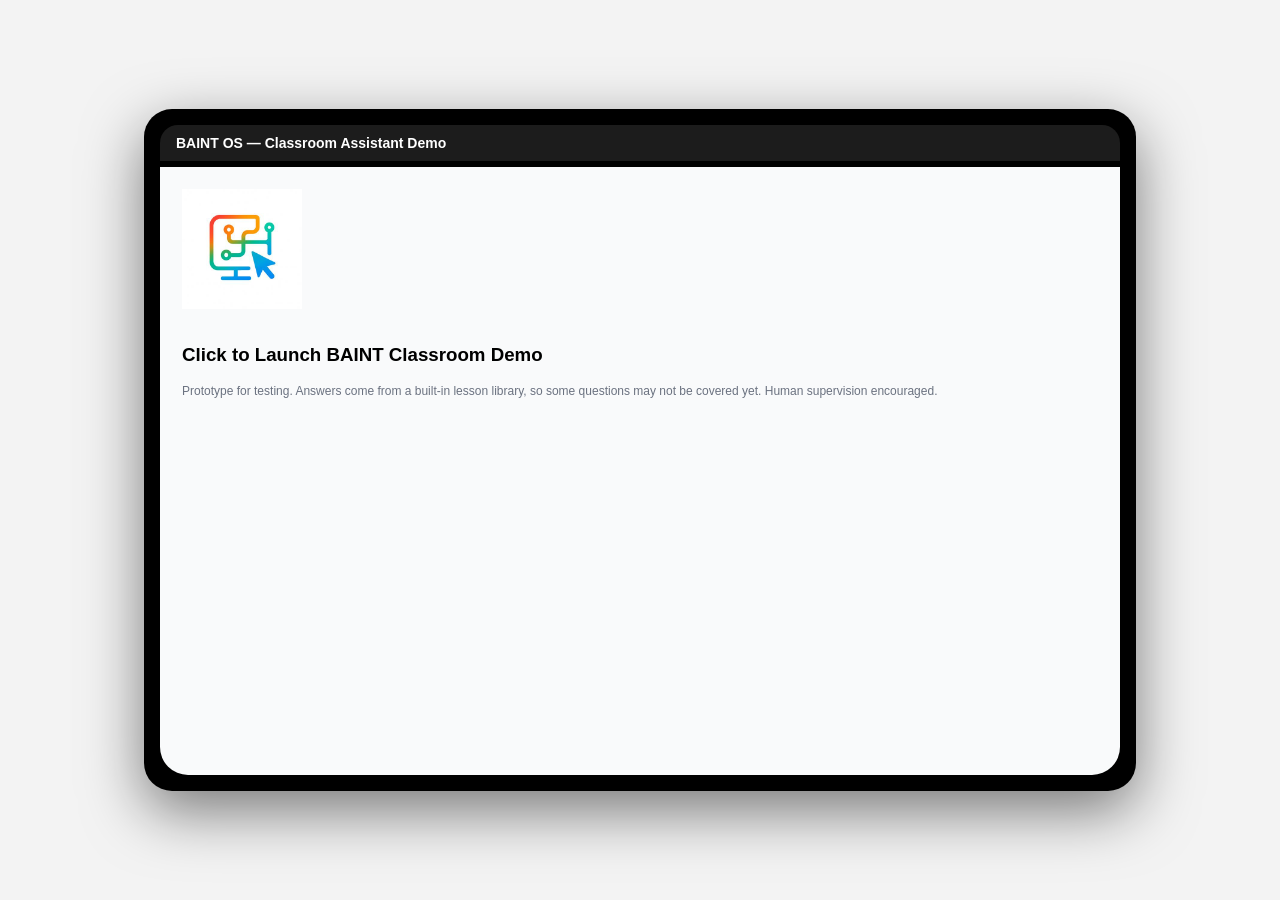
<file: BAINT-Classroom-Assistant-V13.html>
<!DOCTYPE html>
<html lang="en">
<head>
<meta charset="UTF-8">
<title>BAINT OS – Classroom Assistant Demo</title>
<meta name="viewport" content="width=device-width, initial-scale=1.0">

<style>
body {
  margin: 0;
  background: #f3f3f3;
  font-family: Arial, sans-serif;
  display: flex;
  justify-content: center;
  align-items: center;
  height: 100vh;
}

.laptop {
  width: 960px;
  height: 650px;
  background: #000;
  border-radius: 28px;
  padding: 16px;
  box-shadow: 0 20px 60px rgba(0,0,0,0.5);
  display: flex;
  flex-direction: column;
}

.top-bar {
  height: 36px;
  background: #1c1c1c;
  border-radius: 18px 18px 0 0;
  color: #fff;
  display: flex;
  align-items: center;
  padding: 0 16px;
  font-size: 14px;
  font-weight: bold;
}

.screen-shell {
  flex: 1;
  background: #f9fafb;
  border-radius: 0 0 28px 28px;
  margin-top: 6px;
  padding: 22px;
  overflow-y: auto;
}

.section { margin-bottom: 20px; }
.section h4 { margin: 0 0 8px; font-size: 15px; }

select, input {
  padding: 8px 10px;
  border-radius: 8px;
  border: 1px solid #d1d5db;
  font-size: 14px;
  margin-right: 8px;
}

input[type="text"], input[type="email"] { width: 60%; }

.card {
  background: #fff;
  border-radius: 14px;
  padding: 16px;
  border: 1px solid #e5e7eb;
  font-size: 14px;
  line-height: 1.6;
  min-height: 60px;
  white-space: pre-wrap;
}

button {
  background: #2563eb;
  border: none;
  padding: 10px 18px;
  border-radius: 10px;
  color: #fff;
  cursor: pointer;
  font-size: 14px;
  margin-top: 6px;
}

.waitlist {
  background: #eef2ff;
  border: 1px dashed #6366f1;
  border-radius: 14px;
  padding: 16px;
}

.success { color: #047857; font-size: 13px; margin-top: 8px; }


.disclaimer { font-size: 12px; color: #6b7280; margin-top: 6px; }

.chat-window {
  background:#f3f4f6;
  border:1px solid #e5e7eb;
  border-radius:16px;
  padding:14px;
  min-height:180px;
  max-height:360px;
  overflow-y:auto;
  display:flex;
  flex-direction:column;
  gap:10px;
}
.chat-message {
  max-width:82%;
  padding:11px 13px;
  border-radius:14px;
  font-size:14px;
  line-height:1.55;
  white-space:pre-wrap;
}
.chat-message.user {
  align-self:flex-end;
  background:#2563eb;
  color:#fff;
  border-bottom-right-radius:5px;
}
.chat-message.baint {
  align-self:flex-start;
  background:#fff;
  color:#111827;
  border:1px solid #e5e7eb;
  border-bottom-left-radius:5px;
}
.chat-label {
  font-size:11px;
  font-weight:700;
  margin-bottom:4px;
  opacity:.7;
}
.question-row { display:flex; align-items:center; gap:8px; width:100%; }
.question-row input { flex:1; margin-right:0; }
.send-button { width:42px; height:42px; padding:0; margin-top:0; border-radius:50%; display:flex; align-items:center; justify-content:center; font-size:22px; line-height:1; }
.voice-toggle { min-width:42px; }

</style>
</head>

<body>

<div class="laptop">
  <div class="top-bar">BAINT OS — Classroom Assistant Demo</div>
  <div class="screen-shell">

    <!-- LAUNCH -->
    <div id="app-launcher" class="section">
      <img src="logo.png" alt="Baint OS Logo" style="width:120px;height:120px;margin-bottom:12px;">
      <h3 style="cursor:pointer;" onclick="launchDemo()">Click to Launch BAINT Classroom Demo</h3>
      <div class="disclaimer">Prototype for testing. Answers come from a built-in lesson library, so some questions may not be covered yet. Human supervision encouraged.</div>
    </div>

    <!-- BOOT -->
    <div class="section" id="boot" style="display:none;">
      <div style="background:#111;color:#0f0;font-family:monospace;padding:20px;">
        <div id="boot-log"></div>
      </div>
    </div>

    <!-- DEMO -->
    <div id="demo" style="display:none;">

      <div class="section">
        <h4 id="label-setup">Learning Setup</h4>

        <select id="language" onchange="switchLanguage()">
          <option value="en">🇺🇸 English</option>
          <option value="zh">🇨🇳 Chinese</option>
          <option value="fr">🇫🇷 French</option>
          <option value="es">🇪🇸 Spanish</option>
          <option value="th">🇹🇭 Thai</option>
          <option value="ko">🇰🇷 Korean</option>
          <option value="vi">🇻🇳 Vietnamese</option>
          <option value="ja">🇯🇵 Japanese</option>
          <option value="ar">🇦🇪 Arabic (UAE)</option>
        </select>

        <select id="mode" onchange="updateContent()">
          <option value="step">Step-by-step</option>
          <option value="simple">Simple</option>
          <option value="logic">Logical</option>
          <option value="context">Context</option>
          <option value="human">Human</option>
        </select>

        <select id="subject" onchange="updateTopics(); updateContent();">
          <option value="math">Mathematics</option>
          <option value="biology">Biology</option>
          <option value="chemistry">Chemistry</option>
          <option value="history">History</option>
          <option value="computer">Computer Science</option>
          <option value="biochemistry">Biochemistry</option>
          <option value="histology">Histology</option>
          <option value="enzymology">Advanced Enzymology</option>
          <option value="purine_pyrimidine">Biosynthesis of Purine and Pyrimidine</option>
          <option value="cholesterol">Biosynthesis of Cholesterol</option>
          <option value="engineering">Engineering / Practical Problem-Solving</option>
          <option value="physics">Physics</option>
        </select>

        <select id="topic" onchange="updateContent()"></select>
      </div>

      <div class="section">
        <h4 id="label-assistant">BAINT AI Classroom Assistant</h4>
        <div class="chat-window" id="explanation"></div>
        <button id="btn-voice" class="voice-toggle" onclick="toggleVoice()">🔊 Listen</button>
      </div>

      <div class="section">
        <div class="question-row">
          <input type="text" id="studentQuestion" placeholder="Ask BAINT AI..." onkeydown="if(event.key==='Enter') answerQuestion()" />
          <button id="btn-ask" class="send-button" onclick="answerQuestion()" aria-label="Send question" title="Send question">➤</button>
        </div>
      </div>

      </div>

    </div>
  </div>



<script>

const appLauncher = document.getElementById("app-launcher");
const bootScreen  = document.getElementById("boot");
const demoScreen  = document.getElementById("demo");
const bootLog     = document.getElementById("boot-log");

/* ── UI TRANSLATIONS ── */
const ui = {
  en: {
    setup:       "Learning Setup",
    assistant:   "BAINT AI Classroom Assistant",
    speak:       "🎙️ BAINT Voice Explainer",
    stop:        "⏹ Stop Voice",
    ask:         "Ask",
    placeholder: "Ask BAINT AI...",
    listen:      "🔊 Listen Answer",
    feedback:    "Feedback",
    submit:      "Submit",
    waitlist:    "Join BAINT Waitlist",
    join:        "Join",
    replyDefault:"BAINT AI will respond here...",
    waitlistOk:  "You're on the waitlist!",
    boot: ["Booting BAINT AI...","Loading Classroom Engine...","Activating Voice System...","Ready."],
    modes: ["Step-by-step","Simple","Logical","Context","Human"],
    subjects: ["Mathematics","Biology","Chemistry","History","Computer Science","Biochemistry","Histology","Advanced Enzymology","Biosynthesis of Purine and Pyrimidine","Biosynthesis of Cholesterol","Engineering / Practical Problem-Solving","Physics"]
  },
  zh: {
    setup:       "学习设置",
    assistant:   "BAINT AI 课堂助手",
    speak:       "🎙️ 语音讲解",
    stop:        "⏹ 停止语音",
    ask:         "提问",
    placeholder: "向 BAINT AI 提问...",
    listen:      "🔊 收听答案",
    feedback:    "反馈",
    submit:      "提交",
    waitlist:    "加入候补名单",
    join:        "加入",
    replyDefault:"BAINT AI 将在此处回复...",
    waitlistOk:  "您已加入候补名单！",
    boot: ["正在启动 BAINT AI...","加载课堂引擎...","激活语音系统...","准备就绪。"],
    modes: ["逐步讲解","简单","逻辑分析","情境联系","人性化"],
    subjects: ["数学","生物学","化学","历史","计算机科学","生物化学","组织学","高级酶学","嘌呤与嘧啶的生物合成","胆固醇的生物合成","工程学 / 实际问题解决","物理学"]
  },
  fr: {
    setup:       "Configuration d'apprentissage",
    assistant:   "Assistant IA BAINT en classe",
    speak:       "🎙️ Explication vocale BAINT",
    stop:        "⏹ Arrêter la voix",
    ask:         "Demander",
    placeholder: "Posez une question à BAINT AI...",
    listen:      "🔊 Écouter la réponse",
    feedback:    "Retour d'information",
    submit:      "Soumettre",
    waitlist:    "Rejoindre la liste d'attente",
    join:        "Rejoindre",
    replyDefault:"BAINT AI répondra ici...",
    waitlistOk:  "Vous êtes sur la liste d'attente !",
    boot: ["Démarrage de BAINT AI...","Chargement du moteur de classe...","Activation du système vocal...","Prêt."],
    modes: ["Étape par étape","Simple","Logique","Contexte","Humain"],
    subjects: ["Mathématiques","Biologie","Chimie","Histoire","Informatique","Biochimie","Histologie","Enzymologie avancée","Biosynthèse des purines et pyrimidines","Biosynthèse du cholestérol","Ingénierie / résolution de problèmes pratiques","Physique"]
  },
  es: {
    setup:       "Configuración de aprendizaje",
    assistant:   "Asistente IA BAINT en el aula",
    speak:       "🎙️ Explicador de voz BAINT",
    stop:        "⏹ Detener voz",
    ask:         "Preguntar",
    placeholder: "Pregunta a BAINT AI...",
    listen:      "🔊 Escuchar respuesta",
    feedback:    "Comentarios",
    submit:      "Enviar",
    waitlist:    "Unirse a la lista de espera",
    join:        "Unirse",
    replyDefault:"BAINT AI responderá aquí...",
    waitlistOk:  "¡Estás en la lista de espera!",
    boot: ["Iniciando BAINT AI...","Cargando motor de clase...","Activando sistema de voz...","Listo."],
    modes: ["Paso a paso","Simple","Lógico","Contexto","Humano"],
    subjects: ["Matemáticas","Biología","Química","Historia","Ciencias de la Computación","Bioquímica","Histología","Enzimología avanzada","Biosíntesis de purinas y pirimidinas","Biosíntesis del colesterol","Ingeniería / resolución práctica de problemas","Física"]
  },
  th: {
    setup:       "การตั้งค่าการเรียนรู้",
    assistant:   "ผู้ช่วย AI BAINT ในห้องเรียน",
    speak:       "🎙️ อธิบายด้วยเสียง BAINT",
    stop:        "⏹ หยุดเสียง",
    ask:         "ถาม",
    placeholder: "ถาม BAINT AI...",
    listen:      "🔊 ฟังคำตอบ",
    feedback:    "ข้อเสนอแนะ",
    submit:      "ส่ง",
    waitlist:    "เข้าร่วมรายการรอ",
    join:        "เข้าร่วม",
    replyDefault:"BAINT AI จะตอบที่นี่...",
    waitlistOk:  "คุณอยู่ในรายการรอแล้ว!",
    boot: ["กำลังบู๊ต BAINT AI...","กำลังโหลดเครื่องมือห้องเรียน...","กำลังเปิดใช้งานระบบเสียง...","พร้อมแล้ว"],
    modes: ["ทีละขั้นตอน","เรียบง่าย","เชิงตรรกะ","บริบท","แบบมนุษย์"],
    subjects: ["คณิตศาสตร์","ชีววิทยา","เคมี","ประวัติศาสตร์","วิทยาการคอมพิวเตอร์","ชีวเคมี","จุลกายวิภาคศาสตร์","เอนไซม์วิทยาขั้นสูง","การสังเคราะห์ทางชีวภาพของพิวรีนและไพริมิดีน","การสังเคราะห์คอเลสเตอรอล","วิศวกรรม / การแก้ปัญหาเชิงปฏิบัติ","ฟิสิกส์"]
  },
  ko: {
    setup:       "학습 설정",
    assistant:   "BAINT AI 교실 어시스턴트",
    speak:       "🎙️ BAINT 음성 설명",
    stop:        "⏹ 음성 중지",
    ask:         "질문하기",
    placeholder: "BAINT AI에게 질문하세요...",
    listen:      "🔊 답변 듣기",
    feedback:    "피드백",
    submit:      "제출",
    waitlist:    "대기자 명단 등록",
    join:        "등록",
    replyDefault:"BAINT AI가 여기에 응답합니다...",
    waitlistOk:  "대기자 명단에 등록되었습니다!",
    boot: ["BAINT AI 부팅 중...","교실 엔진 로딩 중...","음성 시스템 활성화 중...","준비 완료."],
    modes: ["단계별","간단히","논리적","맥락","인간적"],
    subjects: ["수학","생물학","화학","역사","컴퓨터 과학","생화학","조직학","고급 효소학","퓨린 및 피리미딘 생합성","콜레스테롤 생합성","공학 / 실용 문제 해결","물리학"]
  },
  vi: {
    setup:       "Cài đặt học tập",
    assistant:   "Trợ lý AI BAINT trong lớp học",
    speak:       "🎙️ Giải thích bằng giọng nói BAINT",
    stop:        "⏹ Dừng giọng nói",
    ask:         "Hỏi",
    placeholder: "Hỏi BAINT AI...",
    listen:      "🔊 Nghe câu trả lời",
    feedback:    "Phản hồi",
    submit:      "Gửi",
    waitlist:    "Tham gia danh sách chờ",
    join:        "Tham gia",
    replyDefault:"BAINT AI sẽ trả lời ở đây...",
    waitlistOk:  "Bạn đã có trong danh sách chờ!",
    boot: ["Đang khởi động BAINT AI...","Đang tải công cụ lớp học...","Đang kích hoạt hệ thống giọng nói...","Sẵn sàng."],
    modes: ["Từng bước","Đơn giản","Logic","Bối cảnh","Nhân văn"],
    subjects: ["Toán học","Sinh học","Hóa học","Lịch sử","Khoa học máy tính","Hóa sinh","Mô học","Enzym học nâng cao","Sinh tổng hợp Purine và Pyrimidine","Sinh tổng hợp Cholesterol","Kỹ thuật / giải quyết vấn đề thực tế","Vật lý"]
  },
  ja: {
    setup: "学習設定", assistant: "BAINT AI Classroom Assistant", speak: "🔊 聞く", stop: "⏹ 停止", ask: "", placeholder: "BAINT AIに質問...", listen: "", feedback: "", submit: "", waitlist: "", join: "", replyDefault: "ここにBAINT AIの回答が表示されます...", waitlistOk: "", boot: ["BAINT AIを起動中...","授業エンジンを読み込み中...","音声システムを有効化中...","準備完了。"], modes: ["ステップごと","シンプル","論理的","文脈","人間的"], subjects: ["数学","生物学","化学","歴史","コンピュータサイエンス","生化学","組織学","高度な酵素学","プリンとピリミジンの生合成","コレステロールの生合成","工学 / 実践的な問題解決","物理学"]
  },
  ar: {
    setup: "إعداد التعلم", assistant: "مساعد BAINT AI للفصل الدراسي", speak: "🔊 استماع", stop: "⏹ إيقاف", ask: "", placeholder: "اسأل BAINT AI...", listen: "", feedback: "", submit: "", waitlist: "", join: "", replyDefault: "ستظهر إجابة BAINT AI هنا...", waitlistOk: "", boot: ["جارٍ تشغيل BAINT AI...","جارٍ تحميل محرك الفصل...","جارٍ تفعيل نظام الصوت...","جاهز."], modes: ["خطوة بخطوة","بسيط","منطقي","سياق","إنساني"], subjects: ["الرياضيات","الأحياء","الكيمياء","التاريخ","علوم الحاسوب","الكيمياء الحيوية","علم الأنسجة","علم الإنزيمات المتقدم","التخليق الحيوي للبيورين والبيريميدين","التخليق الحيوي للكوليسترول","الهندسة / حل المشكلات العملية","الفيزياء"]
  }
};

/* ── CONTENT DATA (all 9 UI languages; subject fallbacks remain available) ── */
const data = {

  /* ═══════════ ENGLISH ═══════════ */
  en: {
    biology: {
      photosynthesis: `Photosynthesis is the process plants use to make food.\n\nStep 1: Plants take in sunlight through leaves\nStep 2: They absorb carbon dioxide from air\nStep 3: Water is absorbed from roots\nStep 4: Chlorophyll converts energy into glucose\n\nExample: A tree uses sunlight to grow fruits and leaves.\n\nSummary: Plants "eat" sunlight to survive.`,
      cell: `Cells are the basic building blocks of life.\n\nStep 1: All living things are made of cells\nStep 2: Cells have nucleus, membrane, cytoplasm\nStep 3: They perform life functions\n\nExample: Your skin is made of millions of cells.\n\nSummary: Cells = tiny units that form life.`,
      digestion: `Digestion is how food is broken down in the body.\n\nStep 1: Food enters mouth\nStep 2: Stomach breaks it down\nStep 3: Nutrients are absorbed\n\nExample: Rice becomes energy in your body.\n\nSummary: Digestion = turning food into energy.`,
      genetics: `Genetics is how traits are passed from parents.\n\nStep 1: DNA carries information\nStep 2: Genes control traits\nStep 3: Traits are inherited\n\nExample: Eye color comes from parents.\n\nSummary: Genes = biological information transfer.`
    },
    math: {
      algebra: `Algebra is solving unknown values using symbols.\n\nStep 1: Identify unknown (x)\nStep 2: Form equation\nStep 3: Solve step-by-step\n\nExample: x + 5 = 10 → x = 5\n\nSummary: Algebra = solving missing numbers.`,
      ratio: `Ratios compare two quantities.\n\nStep 1: Write values\nStep 2: Simplify\n\nExample: 2:4 = 1:2\n\nSummary: Ratio = comparison tool.`
    },
    science: {
      gravity: `Gravity is a force that pulls objects down.\n\nStep 1: Earth has mass\nStep 2: Mass creates pull\nStep 3: Everything falls toward Earth\n\nExample: Apple falling from tree.\n\nSummary: Gravity = Earth's pulling force.`,
      energy: `Energy is the ability to do work.\n\nStep 1: Exists in many forms\nStep 2: Can change form\nStep 3: Cannot be destroyed\n\nExample: Food → energy for movement\n\nSummary: Energy = power to do work.`
    },
    history: {
      revolution: `A revolution is a major change in society.\n\nStep 1: People are dissatisfied\nStep 2: Conflict begins\nStep 3: Government changes\n\nExample: French Revolution changed France.\n\nSummary: Revolution = big political change.`,
      ww1: `World War 1 was a global conflict.\n\nStep 1: Political tension\nStep 2: Alliances formed\nStep 3: War begins in 1914\n\nSummary: WW1 = global war between nations.`
    },
    computer: {
      ai: `AI is machines simulating human intelligence.\n\nStep 1: Machines learn data\nStep 2: Patterns are recognized\nStep 3: Decisions are made\n\nExample: Chatbots answering questions.\n\nSummary: AI = machine thinking system.`,
      internet: `Internet connects computers worldwide.\n\nStep 1: Devices connect\nStep 2: Data is shared\nStep 3: Communication happens\n\nSummary: Internet = global communication network.`
    }
  },

  /* ═══════════ CHINESE ═══════════ */
  zh: {
    biology: {
      photosynthesis: `光合作用是植物制造食物的过程。\n\n第1步：植物通过叶片吸收阳光\n第2步：吸收空气中的二氧化碳\n第3步：根部吸收水分\n第4步：叶绿素将能量转化为葡萄糖\n\n例子：一棵树利用阳光生长果实和叶子。\n\n总结：植物靠"吃"阳光生存。`,
      cell: `细胞是生命的基本组成单位。\n\n第1步：所有生物都由细胞构成\n第2步：细胞具有细胞核、细胞膜、细胞质\n第3步：它们执行生命功能\n\n例子：你的皮肤由数百万个细胞组成。\n\n总结：细胞 = 构成生命的微小单位。`,
      digestion: `消化是食物在体内被分解的过程。\n\n第1步：食物进入口腔\n第2步：胃将其分解\n第3步：营养物质被吸收\n\n例子：米饭在体内转化为能量。\n\n总结：消化 = 将食物转化为能量。`,
      genetics: `遗传学研究特征如何从父母传给后代。\n\n第1步：DNA携带遗传信息\n第2步：基因控制特征\n第3步：特征被遗传\n\n例子：眼睛颜色来自父母。\n\n总结：基因 = 生物信息的传递。`
    },
    math: {
      algebra: `代数是用符号求解未知值的数学。\n\n第1步：识别未知数（x）\n第2步：建立方程\n第3步：逐步求解\n\n例子：x + 5 = 10 → x = 5\n\n总结：代数 = 求解未知数。`,
      ratio: `比率用于比较两个数量。\n\n第1步：写出数值\n第2步：化简\n\n例子：2:4 = 1:2\n\n总结：比率 = 比较工具。`
    },
    science: {
      gravity: `重力是将物体向下拉的力。\n\n第1步：地球有质量\n第2步：质量产生引力\n第3步：一切都向地球坠落\n\n例子：苹果从树上落下。\n\n总结：重力 = 地球的吸引力。`,
      energy: `能量是做功的能力。\n\n第1步：以多种形式存在\n第2步：可以改变形式\n第3步：不能被消灭\n\n例子：食物 → 运动所需能量\n\n总结：能量 = 做功的力量。`
    },
    history: {
      revolution: `革命是社会的重大变革。\n\n第1步：人民不满\n第2步：冲突开始\n第3步：政府改变\n\n例子：法国大革命改变了法国。\n\n总结：革命 = 重大政治变革。`,
      ww1: `第一次世界大战是一场全球性冲突。\n\n第1步：政治紧张局势\n第2步：联盟形成\n第3步：1914年战争爆发\n\n总结：一战 = 国家之间的全球战争。`
    },
    computer: {
      ai: `人工智能是机器模拟人类智能的技术。\n\n第1步：机器学习数据\n第2步：识别模式\n第3步：做出决策\n\n例子：聊天机器人回答问题。\n\n总结：人工智能 = 机器思维系统。`,
      internet: `互联网将全球计算机连接起来。\n\n第1步：设备连接\n第2步：数据共享\n第3步：通信实现\n\n总结：互联网 = 全球通信网络。`
    }
  },

  /* ═══════════ FRENCH ═══════════ */
  fr: {
    biology: {
      photosynthesis: `La photosynthèse est le processus par lequel les plantes fabriquent leur nourriture.\n\nÉtape 1 : Les plantes captent la lumière du soleil par leurs feuilles\nÉtape 2 : Elles absorbent le dioxyde de carbone de l'air\nÉtape 3 : L'eau est absorbée par les racines\nÉtape 4 : La chlorophylle convertit l'énergie en glucose\n\nExemple : Un arbre utilise la lumière du soleil pour faire pousser ses fruits et feuilles.\n\nRésumé : Les plantes "mangent" la lumière du soleil pour survivre.`,
      cell: `Les cellules sont les unités de base de la vie.\n\nÉtape 1 : Tous les êtres vivants sont composés de cellules\nÉtape 2 : Les cellules ont un noyau, une membrane et un cytoplasme\nÉtape 3 : Elles accomplissent les fonctions vitales\n\nExemple : Ta peau est composée de millions de cellules.\n\nRésumé : Cellule = petite unité constituant la vie.`,
      digestion: `La digestion est la façon dont la nourriture est décomposée dans le corps.\n\nÉtape 1 : La nourriture entre par la bouche\nÉtape 2 : L'estomac la décompose\nÉtape 3 : Les nutriments sont absorbés\n\nExemple : Le riz devient de l'énergie dans ton corps.\n\nRésumé : Digestion = transformer la nourriture en énergie.`,
      genetics: `La génétique étudie comment les traits sont transmis des parents aux enfants.\n\nÉtape 1 : L'ADN porte l'information\nÉtape 2 : Les gènes contrôlent les traits\nÉtape 3 : Les traits sont hérités\n\nExemple : La couleur des yeux vient des parents.\n\nRésumé : Gènes = transfert d'information biologique.`
    },
    math: {
      algebra: `L'algèbre consiste à résoudre des valeurs inconnues à l'aide de symboles.\n\nÉtape 1 : Identifier l'inconnu (x)\nÉtape 2 : Former l'équation\nÉtape 3 : Résoudre étape par étape\n\nExemple : x + 5 = 10 → x = 5\n\nRésumé : Algèbre = résoudre des nombres manquants.`,
      ratio: `Les ratios comparent deux quantités.\n\nÉtape 1 : Écrire les valeurs\nÉtape 2 : Simplifier\n\nExemple : 2:4 = 1:2\n\nRésumé : Ratio = outil de comparaison.`
    },
    science: {
      gravity: `La gravité est une force qui attire les objets vers le bas.\n\nÉtape 1 : La Terre a une masse\nÉtape 2 : La masse crée une attraction\nÉtape 3 : Tout tombe vers la Terre\n\nExemple : Une pomme tombe d'un arbre.\n\nRésumé : Gravité = force d'attraction de la Terre.`,
      energy: `L'énergie est la capacité à effectuer un travail.\n\nÉtape 1 : Existe sous de nombreuses formes\nÉtape 2 : Peut changer de forme\nÉtape 3 : Ne peut pas être détruite\n\nExemple : Nourriture → énergie pour le mouvement\n\nRésumé : Énergie = puissance pour travailler.`
    },
    history: {
      revolution: `Une révolution est un changement majeur dans la société.\n\nÉtape 1 : Le peuple est mécontent\nÉtape 2 : Un conflit commence\nÉtape 3 : Le gouvernement change\n\nExemple : La Révolution française a transformé la France.\n\nRésumé : Révolution = grand changement politique.`,
      ww1: `La Première Guerre mondiale était un conflit mondial.\n\nÉtape 1 : Tensions politiques\nÉtape 2 : Formation d'alliances\nÉtape 3 : La guerre commence en 1914\n\nRésumé : WWI = guerre mondiale entre nations.`
    },
    computer: {
      ai: `L'IA est la simulation de l'intelligence humaine par des machines.\n\nÉtape 1 : Les machines apprennent des données\nÉtape 2 : Les modèles sont reconnus\nÉtape 3 : Des décisions sont prises\n\nExemple : Des chatbots répondant à des questions.\n\nRésumé : IA = système de réflexion des machines.`,
      internet: `Internet connecte les ordinateurs du monde entier.\n\nÉtape 1 : Les appareils se connectent\nÉtape 2 : Les données sont partagées\nÉtape 3 : La communication se produit\n\nRésumé : Internet = réseau de communication mondial.`
    }
  },

  /* ═══════════ SPANISH ═══════════ */
  es: {
    biology: {
      photosynthesis: `La fotosíntesis es el proceso mediante el cual las plantas producen su alimento.\n\nPaso 1: Las plantas absorben la luz solar a través de las hojas\nPaso 2: Absorben dióxido de carbono del aire\nPaso 3: El agua es absorbida por las raíces\nPaso 4: La clorofila convierte la energía en glucosa\n\nEjemplo: Un árbol usa la luz solar para hacer crecer sus frutos y hojas.\n\nResumen: Las plantas "comen" luz solar para sobrevivir.`,
      cell: `Las células son los bloques fundamentales de la vida.\n\nPaso 1: Todos los seres vivos están formados por células\nPaso 2: Las células tienen núcleo, membrana y citoplasma\nPaso 3: Realizan las funciones vitales\n\nEjemplo: Tu piel está formada por millones de células.\n\nResumen: Célula = unidad pequeña que forma la vida.`,
      digestion: `La digestión es cómo se descompone el alimento en el cuerpo.\n\nPaso 1: El alimento entra por la boca\nPaso 2: El estómago lo descompone\nPaso 3: Los nutrientes son absorbidos\n\nEjemplo: El arroz se convierte en energía en tu cuerpo.\n\nResumen: Digestión = convertir alimento en energía.`,
      genetics: `La genética estudia cómo se transmiten los rasgos de padres a hijos.\n\nPaso 1: El ADN lleva la información\nPaso 2: Los genes controlan los rasgos\nPaso 3: Los rasgos son heredados\n\nEjemplo: El color de ojos viene de los padres.\n\nResumen: Genes = transferencia de información biológica.`
    },
    math: {
      algebra: `El álgebra consiste en resolver valores desconocidos usando símbolos.\n\nPaso 1: Identificar el desconocido (x)\nPaso 2: Formar la ecuación\nPaso 3: Resolver paso a paso\n\nEjemplo: x + 5 = 10 → x = 5\n\nResumen: Álgebra = resolver números faltantes.`,
      ratio: `Las razones comparan dos cantidades.\n\nPaso 1: Escribir los valores\nPaso 2: Simplificar\n\nEjemplo: 2:4 = 1:2\n\nResumen: Razón = herramienta de comparación.`
    },
    science: {
      gravity: `La gravedad es una fuerza que atrae los objetos hacia abajo.\n\nPaso 1: La Tierra tiene masa\nPaso 2: La masa crea atracción\nPaso 3: Todo cae hacia la Tierra\n\nEjemplo: Una manzana cayendo de un árbol.\n\nResumen: Gravedad = fuerza de atracción de la Tierra.`,
      energy: `La energía es la capacidad de realizar trabajo.\n\nPaso 1: Existe en muchas formas\nPaso 2: Puede cambiar de forma\nPaso 3: No puede ser destruida\n\nEjemplo: Alimento → energía para moverse\n\nResumen: Energía = poder para trabajar.`
    },
    history: {
      revolution: `Una revolución es un cambio importante en la sociedad.\n\nPaso 1: El pueblo está insatisfecho\nPaso 2: Comienza el conflicto\nPaso 3: El gobierno cambia\n\nEjemplo: La Revolución Francesa transformó Francia.\n\nResumen: Revolución = gran cambio político.`,
      ww1: `La Primera Guerra Mundial fue un conflicto global.\n\nPaso 1: Tensión política\nPaso 2: Se forman alianzas\nPaso 3: La guerra comienza en 1914\n\nResumen: WWI = guerra global entre naciones.`
    },
    computer: {
      ai: `La IA es la simulación de la inteligencia humana por máquinas.\n\nPaso 1: Las máquinas aprenden datos\nPaso 2: Se reconocen patrones\nPaso 3: Se toman decisiones\n\nEjemplo: Chatbots respondiendo preguntas.\n\nResumen: IA = sistema de pensamiento de máquinas.`,
      internet: `Internet conecta computadoras de todo el mundo.\n\nPaso 1: Los dispositivos se conectan\nPaso 2: Los datos se comparten\nPaso 3: La comunicación ocurre\n\nResumen: Internet = red de comunicación global.`
    }
  },

  /* ═══════════ THAI ═══════════ */
  th: {
    biology: {
      photosynthesis: `การสังเคราะห์แสงคือกระบวนการที่พืชใช้ในการสร้างอาหาร\n\nขั้นที่ 1: พืชรับแสงอาทิตย์ผ่านใบ\nขั้นที่ 2: ดูดซับคาร์บอนไดออกไซด์จากอากาศ\nขั้นที่ 3: รากดูดซับน้ำ\nขั้นที่ 4: คลอโรฟิลล์แปลงพลังงานเป็นกลูโคส\n\nตัวอย่าง: ต้นไม้ใช้แสงอาทิตย์เพื่อเจริญเติบโต\n\nสรุป: พืช "กิน" แสงอาทิตย์เพื่อความอยู่รอด`,
      cell: `เซลล์คือหน่วยพื้นฐานของสิ่งมีชีวิต\n\nขั้นที่ 1: สิ่งมีชีวิตทุกชนิดประกอบด้วยเซลล์\nขั้นที่ 2: เซลล์มีนิวเคลียส เยื่อหุ้มเซลล์ และไซโตพลาสซึม\nขั้นที่ 3: เซลล์ทำหน้าที่ต่างๆ ของสิ่งมีชีวิต\n\nตัวอย่าง: ผิวหนังของคุณประกอบด้วยเซลล์หลายล้านเซลล์\n\nสรุป: เซลล์ = หน่วยเล็กๆ ที่ประกอบเป็นสิ่งมีชีวิต`,
      digestion: `การย่อยอาหารคือกระบวนการที่ร่างกายย่อยสลายอาหาร\n\nขั้นที่ 1: อาหารเข้าสู่ปาก\nขั้นที่ 2: กระเพาะย่อยสลายอาหาร\nขั้นที่ 3: สารอาหารถูกดูดซึม\n\nตัวอย่าง: ข้าวกลายเป็นพลังงานในร่างกาย\n\nสรุป: การย่อยอาหาร = การเปลี่ยนอาหารเป็นพลังงาน`,
      genetics: `พันธุศาสตร์คือการศึกษาการถ่ายทอดลักษณะจากพ่อแม่สู่ลูก\n\nขั้นที่ 1: DNA บรรจุข้อมูลทางพันธุกรรม\nขั้นที่ 2: ยีนควบคุมลักษณะต่างๆ\nขั้นที่ 3: ลักษณะถูกถ่ายทอดทางพันธุกรรม\n\nตัวอย่าง: สีตามาจากพ่อแม่\n\nสรุป: ยีน = การถ่ายทอดข้อมูลทางชีววิทยา`
    },
    math: {
      algebra: `พีชคณิตคือการหาค่าที่ไม่รู้จักโดยใช้สัญลักษณ์\n\nขั้นที่ 1: ระบุค่าที่ไม่รู้จัก (x)\nขั้นที่ 2: สร้างสมการ\nขั้นที่ 3: แก้สมการทีละขั้น\n\nตัวอย่าง: x + 5 = 10 → x = 5\n\nสรุป: พีชคณิต = การหาตัวเลขที่หายไป`,
      ratio: `อัตราส่วนใช้เปรียบเทียบปริมาณสองอย่าง\n\nขั้นที่ 1: เขียนค่า\nขั้นที่ 2: ลดรูป\n\nตัวอย่าง: 2:4 = 1:2\n\nสรุป: อัตราส่วน = เครื่องมือเปรียบเทียบ`
    },
    science: {
      gravity: `แรงโน้มถ่วงคือแรงที่ดึงวัตถุลงสู่พื้น\n\nขั้นที่ 1: โลกมีมวล\nขั้นที่ 2: มวลสร้างแรงดึงดูด\nขั้นที่ 3: ทุกสิ่งตกสู่พื้นโลก\n\nตัวอย่าง: แอปเปิ้ลหล่นจากต้นไม้\n\nสรุป: แรงโน้มถ่วง = แรงดึงดูดของโลก`,
      energy: `พลังงานคือความสามารถในการทำงาน\n\nขั้นที่ 1: มีอยู่ในหลายรูปแบบ\nขั้นที่ 2: สามารถเปลี่ยนรูปแบบได้\nขั้นที่ 3: ไม่สามารถถูกทำลายได้\n\nตัวอย่าง: อาหาร → พลังงานสำหรับการเคลื่อนไหว\n\nสรุป: พลังงาน = กำลังในการทำงาน`
    },
    history: {
      revolution: `การปฏิวัติคือการเปลี่ยนแปลงครั้งใหญ่ในสังคม\n\nขั้นที่ 1: ประชาชนไม่พอใจ\nขั้นที่ 2: ความขัดแย้งเริ่มต้น\nขั้นที่ 3: รัฐบาลเปลี่ยนแปลง\n\nตัวอย่าง: การปฏิวัติฝรั่งเศสเปลี่ยนแปลงฝรั่งเศส\n\nสรุป: การปฏิวัติ = การเปลี่ยนแปลงทางการเมืองครั้งใหญ่`,
      ww1: `สงครามโลกครั้งที่ 1 เป็นความขัดแย้งระดับโลก\n\nขั้นที่ 1: ความตึงเครียดทางการเมือง\nขั้นที่ 2: การก่อตั้งพันธมิตร\nขั้นที่ 3: สงครามเริ่มต้นในปี 1914\n\nสรุป: สงครามโลกครั้งที่ 1 = สงครามระดับโลกระหว่างประเทศต่างๆ`
    },
    computer: {
      ai: `ปัญญาประดิษฐ์คือเครื่องจักรที่จำลองสติปัญญาของมนุษย์\n\nขั้นที่ 1: เครื่องจักรเรียนรู้จากข้อมูล\nขั้นที่ 2: จดจำรูปแบบ\nขั้นที่ 3: ตัดสินใจ\n\nตัวอย่าง: แชทบอตตอบคำถาม\n\nสรุป: AI = ระบบการคิดของเครื่องจักร`,
      internet: `อินเทอร์เน็ตเชื่อมต่อคอมพิวเตอร์ทั่วโลก\n\nขั้นที่ 1: อุปกรณ์เชื่อมต่อกัน\nขั้นที่ 2: ข้อมูลถูกแบ่งปัน\nขั้นที่ 3: การสื่อสารเกิดขึ้น\n\nสรุป: อินเทอร์เน็ต = เครือข่ายการสื่อสารระดับโลก`
    }
  },

  /* ═══════════ KOREAN ═══════════ */
  ko: {
    biology: {
      photosynthesis: `광합성은 식물이 음식을 만드는 과정입니다.\n\n1단계: 식물은 잎을 통해 햇빛을 흡수합니다\n2단계: 공기 중의 이산화탄소를 흡수합니다\n3단계: 뿌리에서 물을 흡수합니다\n4단계: 엽록소가 에너지를 포도당으로 변환합니다\n\n예시: 나무는 햇빛을 이용해 열매와 잎을 키웁니다.\n\n요약: 식물은 햇빛을 "먹고" 생존합니다.`,
      cell: `세포는 생명의 기본 구성 단위입니다.\n\n1단계: 모든 생물은 세포로 이루어져 있습니다\n2단계: 세포에는 핵, 세포막, 세포질이 있습니다\n3단계: 생명 기능을 수행합니다\n\n예시: 피부는 수백만 개의 세포로 이루어져 있습니다.\n\n요약: 세포 = 생명을 구성하는 작은 단위.`,
      digestion: `소화는 음식이 몸에서 분해되는 방식입니다.\n\n1단계: 음식이 입으로 들어옵니다\n2단계: 위에서 분해됩니다\n3단계: 영양분이 흡수됩니다\n\n예시: 밥이 몸에서 에너지로 변환됩니다.\n\n요약: 소화 = 음식을 에너지로 전환.`,
      genetics: `유전학은 형질이 부모로부터 전달되는 방식을 연구합니다.\n\n1단계: DNA가 정보를 운반합니다\n2단계: 유전자가 형질을 제어합니다\n3단계: 형질이 유전됩니다\n\n예시: 눈 색깔은 부모로부터 옵니다.\n\n요약: 유전자 = 생물학적 정보 전달.`
    },
    math: {
      algebra: `대수학은 기호를 사용하여 미지수를 구하는 것입니다.\n\n1단계: 미지수(x) 파악\n2단계: 방정식 만들기\n3단계: 단계별 풀기\n\n예시: x + 5 = 10 → x = 5\n\n요약: 대수학 = 모르는 수 구하기.`,
      ratio: `비율은 두 양을 비교합니다.\n\n1단계: 값 쓰기\n2단계: 단순화\n\n예시: 2:4 = 1:2\n\n요약: 비율 = 비교 도구.`
    },
    science: {
      gravity: `중력은 물체를 아래로 당기는 힘입니다.\n\n1단계: 지구는 질량을 가집니다\n2단계: 질량은 당기는 힘을 만듭니다\n3단계: 모든 것이 지구를 향해 떨어집니다\n\n예시: 나무에서 사과가 떨어짐.\n\n요약: 중력 = 지구의 당기는 힘.`,
      energy: `에너지는 일을 할 수 있는 능력입니다.\n\n1단계: 여러 형태로 존재합니다\n2단계: 형태가 바뀔 수 있습니다\n3단계: 파괴될 수 없습니다\n\n예시: 음식 → 운동을 위한 에너지\n\n요약: 에너지 = 일을 하는 힘.`
    },
    history: {
      revolution: `혁명은 사회의 큰 변화입니다.\n\n1단계: 사람들이 불만을 가집니다\n2단계: 갈등이 시작됩니다\n3단계: 정부가 바뀝니다\n\n예시: 프랑스 혁명이 프랑스를 바꿨습니다.\n\n요약: 혁명 = 큰 정치적 변화.`,
      ww1: `제1차 세계대전은 전 세계적인 분쟁이었습니다.\n\n1단계: 정치적 긴장\n2단계: 동맹 형성\n3단계: 1914년 전쟁 시작\n\n요약: 1차 세계대전 = 국가 간 세계 전쟁.`
    },
    computer: {
      ai: `AI는 기계가 인간의 지능을 모방하는 것입니다.\n\n1단계: 기계가 데이터를 학습합니다\n2단계: 패턴을 인식합니다\n3단계: 결정을 내립니다\n\n예시: 질문에 답하는 챗봇.\n\n요약: AI = 기계 사고 시스템.`,
      internet: `인터넷은 전 세계 컴퓨터를 연결합니다.\n\n1단계: 장치들이 연결됩니다\n2단계: 데이터가 공유됩니다\n3단계: 통신이 이루어집니다\n\n요약: 인터넷 = 글로벌 통신 네트워크.`
    }
  },

  /* ═══════════ VIETNAMESE ═══════════ */
  vi: {
    biology: {
      photosynthesis: `Quang hợp là quá trình thực vật tạo ra thức ăn.\n\nBước 1: Thực vật hấp thụ ánh sáng mặt trời qua lá\nBước 2: Hấp thụ khí CO2 từ không khí\nBước 3: Rễ hút nước\nBước 4: Chất diệp lục chuyển đổi năng lượng thành glucose\n\nVí dụ: Cây dùng ánh sáng mặt trời để phát triển quả và lá.\n\nTóm tắt: Thực vật "ăn" ánh sáng mặt trời để tồn tại.`,
      cell: `Tế bào là đơn vị cơ bản cấu tạo nên sự sống.\n\nBước 1: Mọi sinh vật đều được tạo thành từ tế bào\nBước 2: Tế bào có nhân, màng tế bào và tế bào chất\nBước 3: Chúng thực hiện các chức năng sống\n\nVí dụ: Da của bạn được tạo thành từ hàng triệu tế bào.\n\nTóm tắt: Tế bào = đơn vị nhỏ tạo nên sự sống.`,
      digestion: `Tiêu hóa là cách thức ăn được phân giải trong cơ thể.\n\nBước 1: Thức ăn vào miệng\nBước 2: Dạ dày phân giải thức ăn\nBước 3: Các chất dinh dưỡng được hấp thụ\n\nVí dụ: Cơm trở thành năng lượng trong cơ thể bạn.\n\nTóm tắt: Tiêu hóa = biến thức ăn thành năng lượng.`,
      genetics: `Di truyền học nghiên cứu cách các đặc điểm được truyền từ cha mẹ sang con.\n\nBước 1: ADN mang thông tin di truyền\nBước 2: Gen kiểm soát các đặc điểm\nBước 3: Các đặc điểm được di truyền\n\nVí dụ: Màu mắt đến từ bố mẹ.\n\nTóm tắt: Gen = truyền thông tin sinh học.`
    },
    math: {
      algebra: `Đại số là giải các giá trị ẩn bằng ký hiệu.\n\nBước 1: Xác định ẩn số (x)\nBước 2: Lập phương trình\nBước 3: Giải từng bước\n\nVí dụ: x + 5 = 10 → x = 5\n\nTóm tắt: Đại số = tìm số còn thiếu.`,
      ratio: `Tỉ lệ so sánh hai đại lượng.\n\nBước 1: Viết các giá trị\nBước 2: Rút gọn\n\nVí dụ: 2:4 = 1:2\n\nTóm tắt: Tỉ lệ = công cụ so sánh.`
    },
    science: {
      gravity: `Trọng lực là lực kéo các vật xuống phía dưới.\n\nBước 1: Trái Đất có khối lượng\nBước 2: Khối lượng tạo ra lực hút\nBước 3: Mọi thứ đều rơi về phía Trái Đất\n\nVí dụ: Quả táo rơi từ cây.\n\nTóm tắt: Trọng lực = lực hút của Trái Đất.`,
      energy: `Năng lượng là khả năng thực hiện công việc.\n\nBước 1: Tồn tại dưới nhiều dạng\nBước 2: Có thể chuyển đổi dạng\nBước 3: Không thể bị tiêu hủy\n\nVí dụ: Thức ăn → năng lượng để di chuyển\n\nTóm tắt: Năng lượng = sức mạnh để làm việc.`
    },
    history: {
      revolution: `Cách mạng là sự thay đổi lớn trong xã hội.\n\nBước 1: Người dân không hài lòng\nBước 2: Xung đột bắt đầu\nBước 3: Chính phủ thay đổi\n\nVí dụ: Cách mạng Pháp đã thay đổi nước Pháp.\n\nTóm tắt: Cách mạng = thay đổi chính trị lớn.`,
      ww1: `Chiến tranh Thế giới thứ nhất là một cuộc xung đột toàn cầu.\n\nBước 1: Căng thẳng chính trị\nBước 2: Các liên minh hình thành\nBước 3: Chiến tranh bắt đầu năm 1914\n\nTóm tắt: WWI = chiến tranh toàn cầu giữa các quốc gia.`
    },
    computer: {
      ai: `AI là máy móc mô phỏng trí tuệ con người.\n\nBước 1: Máy móc học từ dữ liệu\nBước 2: Nhận dạng các mẫu\nBước 3: Đưa ra quyết định\n\nVí dụ: Chatbot trả lời câu hỏi.\n\nTóm tắt: AI = hệ thống tư duy của máy móc.`,
      internet: `Internet kết nối máy tính trên toàn thế giới.\n\nBước 1: Các thiết bị kết nối\nBước 2: Dữ liệu được chia sẻ\nBước 3: Giao tiếp diễn ra\n\nTóm tắt: Internet = mạng truyền thông toàn cầu.`
    }
  },

  /* ═══════════ ADDITIONAL INVITE SUBJECTS ═══════════ */
  chemistry: {
    chemical_bonding: `Chemical bonding explains how atoms interact to become more stable.\n\nKey idea: atoms can transfer or share electrons.\nStep 1: Identify the atoms and their valence electrons\nStep 2: Decide whether electrons are transferred or shared\nStep 3: Identify the bond type\n\nExample: Sodium transfers an electron to chlorine, forming NaCl.\n\nSharp check: Do not memorize the bond name alone. Ask what happens to the electrons.`,
    chemical_reactions: `A chemical reaction rearranges atoms to form new substances.\n\nStep 1: Identify the reactants\nStep 2: Identify the products\nStep 3: Check that atoms are conserved\nStep 4: Balance the equation\n\nExample: 2H₂ + O₂ → 2H₂O.\n\nSharp check: A balanced equation must have the same number of each type of atom on both sides.`,
    organic_chemistry: `Organic chemistry focuses mainly on carbon-containing compounds.\n\nStart with structure rather than memorization.\nStep 1: Identify the carbon skeleton\nStep 2: Find the functional group\nStep 3: Check the bonds and formula\nStep 4: Predict the important reaction or property\n\nExample: An alcohol contains a hydroxyl (-OH) functional group.`
  },
  biochemistry: {
    proteins_enzymes: `Proteins are chains of amino acids that fold into structures with specific functions. Enzymes are proteins or catalytic molecules that speed up biochemical reactions without being consumed.\n\nThink in three layers: structure → interaction → function.\nExample: An enzyme binds a substrate at its active site and helps a reaction occur more easily.`,
    metabolism: `Metabolism is the network of chemical reactions that keeps cells functioning.\n\nSeparate the idea into pathways, inputs, outputs and regulation.\nStep 1: Identify the starting molecule\nStep 2: Follow the major pathway steps\nStep 3: Track energy or reducing equivalents\nStep 4: Identify where the pathway is regulated.`,
    biomolecules: `The major biological macromolecules are carbohydrates, lipids, proteins and nucleic acids.\n\nDo not learn them as isolated lists. Compare their building blocks, bonds, structures and major functions.`
  },
  histology: {
    epithelial_tissue: `Epithelial tissue covers surfaces, lines cavities and forms many glands.\n\nFor identification, use structure first. Check cell shape, number of layers, surface specializations and location.\n\nExample: Simple squamous epithelium is a single thin layer suited to exchange.`,
    connective_tissue: `Connective tissue supports, connects and protects other tissues.\n\nLook for cells, extracellular matrix and fibres.\n\nSharp check: In histology, the appearance under the microscope should be connected to the tissue's function and location.`,
    tissue_identification: `To identify a tissue, do not rely on one visual feature.\n\nStep 1: Count the layers\nStep 2: Identify cell shape\nStep 3: Look at the matrix or fibres\nStep 4: Check the location and function\nStep 5: Compare with the closest alternatives.`
  },
  enzymology: {
    enzyme_kinetics: `Enzyme kinetics studies how reaction rate changes with substrate concentration and other conditions.\n\nStart by identifying the variables: enzyme concentration, substrate concentration, temperature, pH and inhibitors.\n\nA useful model is Michaelis-Menten kinetics, where Vmax describes the maximum rate and Km is the substrate concentration associated with half Vmax under the model assumptions.`,
    enzyme_inhibition: `Enzyme inhibition describes how a molecule reduces enzyme activity.\n\nCompare the inhibitor with the substrate and ask where it binds.\n\nFor common models, distinguish competitive, noncompetitive and uncompetitive inhibition by how binding occurs and how apparent kinetic parameters change.`,
    enzyme_mechanism: `An enzyme mechanism explains how an enzyme converts substrate into product.\n\nFollow the sequence: binding → catalytic steps → product formation → product release.\n\nThe active site provides interactions that help lower the activation barrier.`
  },
  purine_pyrimidine: {
    purine_pathway: `Purine biosynthesis builds purine nucleotides through a regulated pathway.\n\nFor studying it, track the precursor, major intermediates, key enzymes and final nucleotide products.\n\nA good study method is to draw the pathway and mark the committed or strongly regulated steps instead of memorizing an isolated list.`,
    pyrimidine_pathway: `Pyrimidine biosynthesis builds pyrimidine nucleotides through a sequence of reactions.\n\nTrack the pathway from its early precursors through the ring-building steps and nucleotide formation.\n\nFocus on what each enzyme changes and where regulation occurs.`,
    pathway_comparison: `Purine and pyrimidine biosynthesis can be compared by asking how their rings are constructed and then attached to the ribose-phosphate framework.\n\nFor an exam question, compare precursors, major steps, regulation and final nucleotide products.`
  },
  cholesterol: {
    cholesterol_synthesis: `Cholesterol biosynthesis is a multi-step pathway that begins with acetyl-CoA and proceeds through several intermediates to cholesterol.\n\nA useful study path is: precursor → major intermediate → rate-limiting step → downstream products → regulation.\n\nThe pathway is strongly associated with HMG-CoA reductase as a major regulatory enzyme.`,
    cholesterol_regulation: `Cholesterol synthesis is regulated so cells can balance cholesterol production and availability.\n\nWhen studying regulation, connect enzyme activity with cellular cholesterol levels and hormonal or transcriptional control rather than memorizing disconnected facts.`,
    clinical_context: `Cholesterol has structural and metabolic roles and is also a precursor for steroid hormones, bile acids and vitamin D.\n\nWhen studying clinical questions, separate normal biological function from what happens when cholesterol balance is disrupted.`
  },
  engineering: {
    free_body_diagrams: `A free-body diagram isolates an object and shows the external forces acting on it.\n\nStep 1: Choose the object\nStep 2: Draw the force directions\nStep 3: Label known and unknown quantities\nStep 4: Choose axes\nStep 5: Apply the relevant equations.\n\nSharp check: Do not add forces just because they seem physically possible. Include forces actually acting on the chosen object.`,
    engineering_calculations: `Engineering calculations should connect the physical situation to the equation instead of starting with numbers.\n\nUse this order: given values → required quantity → governing principle → units → substitution → result → reasonableness check.\n\nAlways check whether the final unit makes sense.`,
    practical_problem_solving: `Practical engineering problems connect theory to a real system.\n\nStep 1: Describe the physical situation\nStep 2: Identify constraints and assumptions\nStep 3: Draw a useful diagram or model\nStep 4: Select the governing principle\nStep 5: Calculate or test\nStep 6: Compare the result with the real-world situation.`
  },
  physics: {
    motion_forces: `Physics explains motion by connecting measurable quantities such as displacement, velocity, acceleration and force.\n\nStep 1: Identify what is known\nStep 2: Identify what is unknown\nStep 3: Choose the governing relationship\nStep 4: Keep units consistent\nStep 5: Check whether the result is physically reasonable.`,
    energy: `Energy is a quantity that can be transferred or transformed between forms.\n\nFor a mechanics problem, identify the initial and final energy states, include relevant work or losses, then solve for the unknown.\n\nExample: gravitational potential energy can become kinetic energy as an object falls.`,
    electricity: `Basic circuit analysis connects voltage, current and resistance.\n\nStart by identifying the circuit structure and the known quantities. Then choose the appropriate relationship, keep units consistent and check the direction or magnitude of the result.\n\nFor a simple resistor, Ohm's law relates voltage, current and resistance.`
  }
};

/* Add the invite subjects to English data and safely fall back to English content for other interface languages. */
["chemistry","biochemistry","histology","enzymology","purine_pyrimidine","cholesterol","engineering","physics"].forEach(subject => {
  if(data[subject]) {
    data.en[subject] = data[subject];
    delete data[subject];
  }
});
Object.keys(data).forEach(lang => {
  if(lang === "en") return;
  ["chemistry","biochemistry","histology","enzymology","purine_pyrimidine","cholesterol","engineering","physics"].forEach(subject => {
    if(!data[lang][subject]) data[lang][subject] = data.en[subject];
  });
});

/* ── VOICE LANG MAP ── */
const voiceMap = { en:"en", zh:"zh", fr:"fr", es:"es", th:"th", ko:"ko", vi:"vi", ja:"ja", ar:"ar" };

/* ── BOOT ── */
function launchDemo(){
  appLauncher.style.display = "none";
  bootScreen.style.display  = "block";

  const lang = document.getElementById("language").value;
  const lines = ui[lang].boot;
  let i = 0;

  function run(){
    if(i < lines.length){
      bootLog.innerHTML += lines[i] + "<br>";
      i++;
      setTimeout(run, 500);
    } else {
      setTimeout(() => {
        bootScreen.style.display = "none";
        demoScreen.style.display = "block";
        switchLanguage();
      }, 500);
    }
  }
  run();
}

/* ── SWITCH LANGUAGE ── */
function switchLanguage(){
  const lang = document.getElementById("language").value;
  const t    = ui[lang];

  // UI labels
  document.getElementById("label-setup").innerText     = t.setup;
  document.getElementById("label-assistant").innerText = t.assistant;
  const voiceButton = document.getElementById("btn-voice");
  voiceButton.innerText = t.speak;
  document.getElementById("studentQuestion").placeholder = t.placeholder;


  // Mode options
  const modeEl = document.getElementById("mode");
  const modeVals = ["step","simple","logic","context","human"];
  modeVals.forEach((v,i) => { modeEl.options[i].text = t.modes[i]; });

  // Subject options
  const subjectEl  = document.getElementById("subject");
  const subjectVals = ["math","biology","chemistry","history","computer","biochemistry","histology","enzymology","purine_pyrimidine","cholesterol","engineering","physics"];
  subjectVals.forEach((v,i) => { subjectEl.options[i].text = t.subjects[i]; });

  updateTopics();
  updateContent();
}

/* ── TOPICS ── */
function getSubjectData(lang, subject){
  if(data[lang] && data[lang][subject]) return data[lang][subject];
  // Never fall back to English inside a selected non-English language.
  // Keep the topic structure, but let the response engine explain it in the selected language.
  const english = data.en[subject] || {};
  const synthetic = {};
  Object.keys(english).forEach(k => {
    synthetic[k] = "";
  });
  return synthetic;
}

function prettyTopic(topic){
  return topic.replace(/_/g, " ").replace(/\b\w/g, c => c.toUpperCase());
}

const topicLabels = {
  zh:{algebra:"代数",ratio:"比率",photosynthesis:"光合作用",cell:"细胞",digestion:"消化",genetics:"遗传学",gravity:"重力",energy:"能量",revolution:"革命",ww1:"第一次世界大战",ai:"人工智能",internet:"互联网"},
  ja:{algebra:"代数",ratio:"比率",photosynthesis:"光合成",cell:"細胞",digestion:"消化",genetics:"遺伝学",gravity:"重力",energy:"エネルギー",revolution:"革命",ww1:"第一次世界大戦",ai:"人工知能",internet:"インターネット"},
  ko:{algebra:"대수학",ratio:"비율",photosynthesis:"광합성",cell:"세포",digestion:"소화",genetics:"유전학",gravity:"중력",energy:"에너지",revolution:"혁명",ww1:"제1차 세계대전",ai:"인공지능",internet:"인터넷"},
  th:{algebra:"พีชคณิต",ratio:"อัตราส่วน",photosynthesis:"การสังเคราะห์แสง",cell:"เซลล์",digestion:"การย่อยอาหาร",genetics:"พันธุศาสตร์",gravity:"แรงโน้มถ่วง",energy:"พลังงาน",revolution:"การปฏิวัติ",ww1:"สงครามโลกครั้งที่ 1",ai:"ปัญญาประดิษฐ์",internet:"อินเทอร์เน็ต"},
  vi:{algebra:"Đại số",ratio:"Tỉ lệ",photosynthesis:"Quang hợp",cell:"Tế bào",digestion:"Tiêu hóa",genetics:"Di truyền học",gravity:"Trọng lực",energy:"Năng lượng",revolution:"Cách mạng",ww1:"Chiến tranh Thế giới thứ nhất",ai:"Trí tuệ nhân tạo",internet:"Internet"},
  fr:{algebra:"Algèbre",ratio:"Rapport",photosynthesis:"Photosynthèse",cell:"Cellule",digestion:"Digestion",genetics:"Génétique",gravity:"Gravité",energy:"Énergie",revolution:"Révolution",ww1:"Première Guerre mondiale",ai:"Intelligence artificielle",internet:"Internet"},
  es:{algebra:"Álgebra",ratio:"Razón",photosynthesis:"Fotosíntesis",cell:"Célula",digestion:"Digestión",genetics:"Genética",gravity:"Gravedad",energy:"Energía",revolution:"Revolución",ww1:"Primera Guerra Mundial",ai:"Inteligencia artificial",internet:"Internet"},
  ar:{algebra:"الجبر",ratio:"النسبة",photosynthesis:"البناء الضوئي",cell:"الخلية",digestion:"الهضم",genetics:"علم الوراثة",gravity:"الجاذبية",energy:"الطاقة",revolution:"الثورة",ww1:"الحرب العالمية الأولى",ai:"الذكاء الاصطناعي",internet:"الإنترنت"}
};

function localizedTopicName(lang, topic){
  return topicLabels[lang]?.[topic] || prettyTopic(topic);
}

function updateTopics(){
  const lang    = document.getElementById("language").value;
  const subject = document.getElementById("subject").value;
  const topicEl = document.getElementById("topic");
  const subjectData = getSubjectData(lang, subject);
  const keys = Object.keys(subjectData);

  topicEl.innerHTML = "";
  keys.forEach(k => {
    const opt = document.createElement("option");
    opt.value = k;
    opt.innerText = localizedTopicName(lang, k);
    topicEl.appendChild(opt);
  });

  if(keys.length) topicEl.value = keys[0];
}

/* ── SMART RESPONSE ENGINE ── */
function detectQuestionType(q, lang){
  const x = q.toLowerCase().trim();
  if(!x) return "concept";
  const words = {
    en: {why:/\b(why|reason|cause|causes|how come)\b/, compare:/\b(compare|difference|different|versus|vs|distinguish|contrast)\b/, calc:/\b(calculate|solve|compute|find|determine|equation|formula|value)\b/, app:/\b(example|application|apply|practical|real life|real-world|use)\b/, conf:/\b(confused|confusing|don't understand|do not understand|stuck|lost|hard|difficult)\b/, def:/\b(what is|what are|define|definition|meaning|explain)\b/},
    zh: {why:/(为什么|原因|怎么回事)/, compare:/(比较|区别|不同|差异|对比)/, calc:/(计算|求解|方程|公式|求|算)/, app:/(例子|应用|实际|怎么用|用途)/, conf:/(不懂|不理解|困惑|难|困难|不会)/, def:/(什么是|是什么|定义|意思|解释)/},
    ja: {why:/(なぜ|どうして|理由|原因)/, compare:/(比較|違い|異なる|対比)/, calc:/(計算|解く|方程式|公式|求める)/, app:/(例|応用|実際|使い方|用途)/, conf:/(分からない|わからない|難しい|困った|理解できない)/, def:/(とは|何ですか|定義|意味|説明)/},
    ko: {why:/(왜|이유|원인)/, compare:/(비교|차이|다른|대조)/, calc:/(계산|풀기|방정식|공식|구해)/, app:/(예|응용|실제|사용|용도)/, conf:/(모르겠|이해가 안|어려|헷갈|막혔)/, def:/(무엇|뭐야|정의|의미|설명)/},
    th: {why:/(ทำไม|เหตุผล|สาเหตุ)/, compare:/(เปรียบเทียบ|แตกต่าง|ต่างกัน|ความแตกต่าง)/, calc:/(คำนวณ|แก้|สมการ|สูตร|หา)/, app:/(ตัวอย่าง|ประยุกต์|ใช้งาน|ใช้จริง|ใช้)/, conf:/(ไม่เข้าใจ|งง|ยาก|สับสน|ติด)/, def:/(คืออะไร|หมายถึง|นิยาม|อธิบาย)/},
    vi: {why:/(tại sao|vì sao|lý do|nguyên nhân)/, compare:/(so sánh|khác nhau|khác biệt|đối chiếu)/, calc:/(tính|giải|phương trình|công thức|tìm)/, app:/(ví dụ|ứng dụng|thực tế|sử dụng|dùng)/, conf:/(không hiểu|khó|bối rối|mắc|không rõ)/, def:/(là gì|định nghĩa|ý nghĩa|giải thích)/},
    fr: {why:/(pourquoi|raison|cause)/, compare:/(comparer|différence|différent|contraste)/, calc:/(calculer|résoudre|équation|formule|trouver)/, app:/(exemple|application|pratique|utiliser|usage)/, conf:/(ne comprends pas|difficile|confus|bloqué)/, def:/(qu'est-ce|définition|signification|expliquer)/},
    es: {why:/(por qué|razón|causa)/, compare:/(comparar|diferencia|diferente|contrastar)/, calc:/(calcular|resolver|ecuación|fórmula|encontrar)/, app:/(ejemplo|aplicación|práctico|usar|uso)/, conf:/(no entiendo|difícil|confuso|atascado)/, def:/(qué es|definición|significado|explicar)/},
    ar: {why:/(لماذا|سبب|أسباب)/, compare:/(قارن|مقارنة|الفرق|مختلف)/, calc:/(احسب|حل|معادلة|صيغة|أوجد)/, app:/(مثال|تطبيق|عملي|استخدام|يستخدم)/, conf:/(لا أفهم|صعب|مربك|عالِق|مش فاهم)/, def:/(ما هو|ما هي|تعريف|معنى|اشرح)/}
  };
  const w = words[lang] || words.en;
  if(w.why.test(x)) return "why";
  if(w.compare.test(x)) return "compare";
  if(w.calc.test(x) || /\d+[+\-*/=]/.test(x)) return "calculation";
  if(w.app.test(x)) return "application";
  if(w.conf.test(x)) return "confusion";
  if(w.def.test(x)) return "definition";
  return "concept";
}

const subjectProfiles = {
  math: {focus:"quantities, equations and the reasoning behind each step",check:"Check the operation and the final value."},
  biology: {focus:"structure, function and biological processes",check:"Connect the structure or process to its biological function."},
  chemistry: {focus:"particles, reactions, conditions and conservation of matter",check:"Check atoms, charges, units and reaction conditions."},
  history: {focus:"events, chronology, causes, consequences and context",check:"Separate the event, its causes and its consequences."},
  computer: {focus:"inputs, processes, outputs and how the system behaves",check:"Trace what goes in, what the system does and what comes out."},
  biochemistry: {focus:"molecules, reactions, pathways and biological function",check:"Connect the molecule or reaction to its biological role."},
  histology: {focus:"microscopic structure, tissue identification and function",check:"Use structure, location and function together rather than one visual clue."},
  enzymology: {focus:"enzyme structure, mechanism, kinetics and regulation",check:"Track the substrate, active site, reaction rate and regulatory effect."},
  purine_pyrimidine: {focus:"metabolic pathways, precursors, enzymes and regulation",check:"Track the pathway in order and identify the regulated steps."},
  cholesterol: {focus:"biosynthetic pathway, intermediates, regulation and biological roles",check:"Track the pathway and distinguish synthesis from downstream functions."},
  engineering: {focus:"physical assumptions, diagrams, equations, units and practical constraints",check:"Check the model, units and whether the result makes sense in the real system."},
  physics: {focus:"measurable quantities, physical laws, units and cause-and-effect relationships",check:"Check units, direction and whether the result is physically reasonable."}
};

const localizedProfiles = {
  en: {
    math:["quantities, equations and the reasoning behind each step","Check the operation and the final value."], biology:["structure, function and biological processes","Connect the structure or process to its biological function."], chemistry:["particles, reactions, conditions and conservation of matter","Check atoms, charges, units and reaction conditions."], history:["events, chronology, causes, consequences and context","Separate the event, its causes and its consequences."], computer:["inputs, processes, outputs and how the system behaves","Trace what goes in, what the system does and what comes out."], biochemistry:["molecules, reactions, pathways and biological function","Connect the molecule or reaction to its biological role."], histology:["microscopic structure, tissue identification and function","Use structure, location and function together."], enzymology:["enzyme structure, mechanism, kinetics and regulation","Track the substrate, active site, reaction rate and regulatory effect."], purine_pyrimidine:["metabolic pathways, precursors, enzymes and regulation","Track the pathway in order and identify the regulated steps."], cholesterol:["biosynthetic pathways, intermediates, regulation and biological roles","Track the pathway and distinguish synthesis from downstream functions."], engineering:["physical assumptions, diagrams, equations, units and practical constraints","Check the model, units and whether the result makes sense."], physics:["measurable quantities, physical laws, units and cause-and-effect relationships","Check units, direction and physical reasonableness."]},
  zh: {math:["数量、方程以及每一步背后的推理","检查运算过程和最终结果。"],biology:["结构、功能和生物过程","把结构或过程与它的生物学功能联系起来。"],chemistry:["粒子、反应、条件以及物质守恒","检查原子、化学式、电荷和单位。"],history:["事件、时间顺序、原因、结果和历史背景","区分事件本身、原因和后果。"],computer:["输入、处理、输出以及系统如何运行","跟踪输入、系统处理过程和输出。"],biochemistry:["分子、反应、代谢途径和生物功能","把分子或反应与生物作用联系起来。"],histology:["显微结构、组织识别和功能","结合结构、位置和功能判断。"],enzymology:["酶结构、机制、动力学和调控","跟踪底物、活性位点、反应速率和调控。"],purine_pyrimidine:["代谢途径、前体、酶和调控","按顺序跟踪途径并找出关键调控步骤。"],cholesterol:["生物合成途径、中间体、调控和生物作用","跟踪途径并区分合成过程和后续作用。"],engineering:["物理假设、图示、方程、单位和实际限制","检查模型、单位以及结果是否合理。"],physics:["可测量的量、物理定律、单位和因果关系","检查单位、方向以及结果是否合理。" ]},
  ja: {math:["数量、方程式、そして各ステップの考え方","計算手順と最終結果を確認します。"],biology:["構造、機能、生物学的なプロセス","構造やプロセスを機能と結び付けます。"],chemistry:["粒子、反応、条件、物質保存","原子、電荷、単位、反応条件を確認します。"],history:["出来事、時系列、原因、結果、背景","出来事と原因・結果を分けて考えます。"],computer:["入力、処理、出力、システムの動き","入力から処理、出力まで追います。"],biochemistry:["分子、反応、経路、生物学的機能","分子や反応を生物学的役割と結び付けます。"],histology:["顕微鏡構造、組織の識別、機能","構造、位置、機能を一緒に見ます。"],enzymology:["酵素構造、反応機構、速度論、調節","基質、活性部位、反応速度、調節を追います。"],purine_pyrimidine:["代謝経路、前駆体、酵素、調節","経路を順番に追い、調節点を確認します。"],cholesterol:["生合成経路、中間体、調節、生物学的役割","経路とその後の機能を区別します。"],engineering:["物理的仮定、図、式、単位、実際の制約","モデル、単位、結果の妥当性を確認します。"],physics:["測定量、物理法則、単位、因果関係","単位、方向、結果の妥当性を確認します。" ]},
  ko: {math:["양, 방정식, 그리고 각 단계의 이유","계산 과정과 최종 결과를 확인합니다."],biology:["구조, 기능, 생물학적 과정","구조나 과정을 기능과 연결합니다."],chemistry:["입자, 반응, 조건, 물질 보존","원자, 전하, 단위를 확인합니다."],history:["사건, 연대, 원인, 결과, 맥락","사건과 원인 및 결과를 구분합니다."],computer:["입력, 처리, 출력, 시스템의 작동 방식","입력에서 처리와 출력까지 추적합니다."],biochemistry:["분자, 반응, 경로, 생물학적 기능","분자나 반응을 생물학적 역할과 연결합니다."],histology:["현미경 구조, 조직 식별, 기능","구조, 위치, 기능을 함께 봅니다."],enzymology:["효소 구조, 작용 기전, 반응 속도, 조절","기질, 활성 부위, 반응 속도, 조절을 추적합니다."],purine_pyrimidine:["대사 경로, 전구체, 효소, 조절","경로 순서와 조절 단계를 확인합니다."],cholesterol:["생합성 경로, 중간체, 조절, 생물학적 역할","합성 과정과 이후 기능을 구분합니다."],engineering:["물리적 가정, 그림, 방정식, 단위, 실제 제약","모델과 단위, 결과의 타당성을 확인합니다."],physics:["측정량, 물리 법칙, 단위, 인과관계","단위와 방향, 결과가 물리적으로 타당한지 확인합니다." ]},
  th: {math:["ปริมาณ สมการ และเหตุผลของแต่ละขั้นตอน","ตรวจสอบการคำนวณและคำตอบสุดท้าย"],biology:["โครงสร้าง หน้าที่ และกระบวนการทางชีววิทยา","เชื่อมโยงโครงสร้างหรือกระบวนการกับหน้าที่"],chemistry:["อนุภาค ปฏิกิริยา เงื่อนไข และการอนุรักษ์มวล","ตรวจสอบอะตอม ประจุ และหน่วย"],history:["เหตุการณ์ ลำดับเวลา สาเหตุ ผลลัพธ์ และบริบท","แยกเหตุการณ์ สาเหตุ และผลที่ตามมา"],computer:["ข้อมูลเข้า กระบวนการ ผลลัพธ์ และการทำงานของระบบ","ติดตามตั้งแต่ข้อมูลเข้าไปจนถึงผลลัพธ์"],biochemistry:["โมเลกุล ปฏิกิริยา เส้นทางเมแทบอลิซึม และหน้าที่ทางชีวภาพ","เชื่อมโยงโมเลกุลหรือปฏิกิริยากับหน้าที่"],histology:["โครงสร้างระดับจุลทรรศน์ การจำแนกเนื้อเยื่อ และหน้าที่","ใช้โครงสร้าง ตำแหน่ง และหน้าที่ร่วมกัน"],enzymology:["โครงสร้างเอนไซม์ กลไก จลนพลศาสตร์ และการควบคุม","ติดตามสารตั้งต้น ตำแหน่งออกฤทธิ์ อัตราปฏิกิริยา และการควบคุม"],purine_pyrimidine:["เส้นทางเมแทบอลิซึม สารตั้งต้น เอนไซม์ และการควบคุม","ติดตามเส้นทางตามลำดับและจุดควบคุม"],cholesterol:["เส้นทางการสังเคราะห์ชีวภาพ สารตัวกลาง การควบคุม และหน้าที่","ติดตามเส้นทางและแยกการสังเคราะห์จากหน้าที่ภายหลัง"],engineering:["สมมติฐานทางกายภาพ แผนภาพ สมการ หน่วย และข้อจำกัดจริง","ตรวจสอบแบบจำลอง หน่วย และความสมเหตุสมผลของผลลัพธ์"],physics:["ปริมาณที่วัดได้ กฎฟิสิกส์ หน่วย และความสัมพันธ์เหตุผล","ตรวจสอบหน่วย ทิศทาง และความสมเหตุสมผลทางฟิสิกส์" ]},
  vi: {math:["đại lượng, phương trình và lý do của từng bước","Kiểm tra phép tính và kết quả cuối cùng."],biology:["cấu trúc, chức năng và quá trình sinh học","Liên hệ cấu trúc hoặc quá trình với chức năng."],chemistry:["hạt, phản ứng, điều kiện và bảo toàn vật chất","Kiểm tra nguyên tử, điện tích và đơn vị."],history:["sự kiện, trình tự thời gian, nguyên nhân, hậu quả và bối cảnh","Tách sự kiện, nguyên nhân và hậu quả."],computer:["đầu vào, xử lý, đầu ra và cách hệ thống hoạt động","Theo dõi từ đầu vào đến xử lý và đầu ra."],biochemistry:["phân tử, phản ứng, con đường và chức năng sinh học","Liên hệ phân tử hoặc phản ứng với vai trò sinh học."],histology:["cấu trúc vi thể, nhận diện mô và chức năng","Kết hợp cấu trúc, vị trí và chức năng."],enzymology:["cấu trúc enzyme, cơ chế, động học và điều hòa","Theo dõi cơ chất, vị trí hoạt động, tốc độ và điều hòa."],purine_pyrimidine:["con đường chuyển hóa, tiền chất, enzyme và điều hòa","Theo dõi con đường theo thứ tự và các bước điều hòa."],cholesterol:["con đường sinh tổng hợp, chất trung gian, điều hòa và vai trò sinh học","Theo dõi con đường và phân biệt tổng hợp với chức năng sau đó."],engineering:["giả định vật lý, sơ đồ, phương trình, đơn vị và giới hạn thực tế","Kiểm tra mô hình, đơn vị và tính hợp lý của kết quả."],physics:["đại lượng đo được, định luật vật lý, đơn vị và quan hệ nguyên nhân-kết quả","Kiểm tra đơn vị, hướng và tính hợp lý vật lý." ]},
  fr: {math:["les quantités, les équations et le raisonnement de chaque étape","Vérifiez le calcul et le résultat final."],biology:["la structure, la fonction et les processus biologiques","Reliez la structure ou le processus à sa fonction."],chemistry:["les particules, les réactions, les conditions et la conservation de la matière","Vérifiez les atomes, les charges et les unités."],history:["les événements, la chronologie, les causes, les conséquences et le contexte","Séparez l'événement, ses causes et ses conséquences."],computer:["les entrées, les traitements, les sorties et le fonctionnement du système","Suivez ce qui entre, ce qui est traité et ce qui sort."],biochemistry:["les molécules, les réactions, les voies et les fonctions biologiques","Reliez la molécule ou la réaction à son rôle biologique."],histology:["la structure microscopique, l'identification des tissus et leur fonction","Utilisez ensemble structure, localisation et fonction."],enzymology:["la structure des enzymes, le mécanisme, la cinétique et la régulation","Suivez le substrat, le site actif, la vitesse et la régulation."],purine_pyrimidine:["les voies métaboliques, les précurseurs, les enzymes et la régulation","Suivez la voie dans l'ordre et les étapes régulées."],cholesterol:["la biosynthèse, les intermédiaires, la régulation et les rôles biologiques","Suivez la voie et distinguez synthèse et fonctions."],engineering:["les hypothèses physiques, les schémas, les équations, les unités et les contraintes réelles","Vérifiez le modèle, les unités et la cohérence du résultat."],physics:["les grandeurs mesurables, les lois physiques, les unités et les relations de cause à effet","Vérifiez les unités, la direction et la cohérence physique." ]},
  es: {math:["cantidades, ecuaciones y el razonamiento de cada paso","Comprueba la operación y el resultado final."],biology:["estructura, función y procesos biológicos","Relaciona la estructura o el proceso con su función."],chemistry:["partículas, reacciones, condiciones y conservación de la materia","Comprueba átomos, cargas y unidades."],history:["eventos, cronología, causas, consecuencias y contexto","Separa el evento, sus causas y sus consecuencias."],computer:["entradas, procesos, salidas y funcionamiento del sistema","Sigue lo que entra, lo que hace el sistema y lo que sale."],biochemistry:["moléculas, reacciones, rutas y función biológica","Relaciona la molécula o reacción con su función."],histology:["estructura microscópica, identificación de tejidos y función","Usa estructura, ubicación y función juntas."],enzymology:["estructura enzimática, mecanismo, cinética y regulación","Sigue el sustrato, sitio activo, velocidad y regulación."],purine_pyrimidine:["rutas metabólicas, precursores, enzimas y regulación","Sigue la ruta y sus pasos regulados."],cholesterol:["ruta biosintética, intermediarios, regulación y funciones biológicas","Sigue la ruta y distingue síntesis de funciones posteriores."],engineering:["supuestos físicos, diagramas, ecuaciones, unidades y restricciones reales","Comprueba el modelo, las unidades y si el resultado tiene sentido."],physics:["magnitudes medibles, leyes físicas, unidades y relaciones causa-efecto","Comprueba unidades, dirección y coherencia física." ]},
  ar: {math:["الكميات والمعادلات والمنطق وراء كل خطوة","تحقق من العملية والنتيجة النهائية."],biology:["التركيب والوظيفة والعمليات الحيوية","اربط التركيب أو العملية بوظيفتها الحيوية."],chemistry:["الجسيمات والتفاعلات والظروف وحفظ المادة","تحقق من الذرات والشحنات والوحدات."],history:["الأحداث والتسلسل الزمني والأسباب والنتائج والسياق","افصل بين الحدث وأسبابه ونتائجه."],computer:["المدخلات والمعالجة والمخرجات وكيف يعمل النظام","تتبع ما يدخل وما يعالجه النظام وما يخرج منه."],biochemistry:["الجزيئات والتفاعلات والمسارات والوظائف الحيوية","اربط الجزيء أو التفاعل بدوره الحيوي."],histology:["التركيب المجهري وتحديد الأنسجة والوظيفة","استخدم التركيب والموقع والوظيفة معًا."],enzymology:["تركيب الإنزيم وآليته وحركيته وتنظيمه","تتبع الركيزة والموقع النشط ومعدل التفاعل والتنظيم."],purine_pyrimidine:["المسارات الأيضية والسلائف والإنزيمات والتنظيم","تتبع المسار بالترتيب وحدد خطوات التنظيم."],cholesterol:["مسار التخليق الحيوي والوسائط والتنظيم والأدوار الحيوية","تتبع المسار وميّز التخليق عن الوظائف اللاحقة."],engineering:["الافتراضات الفيزيائية والرسومات والمعادلات والوحدات والقيود العملية","تحقق من النموذج والوحدات ومنطقية النتيجة."],physics:["الكميات القابلة للقياس والقوانين الفيزيائية والوحدات وعلاقات السبب والنتيجة","تحقق من الوحدات والاتجاه ومنطقية النتيجة فيزيائيًا." ]}
};

const responseCopy = {
  en:{why:"Why it works",compare:"Compare",application:"How it is used",confusion:"Let's make it clearer",definition:"What it means",concept:"Let's understand it",calculation:"Let's solve it",start:"Start with the main idea",cause:"Follow the cause and effect",difference:"Look at what is the same and what changes",example:"Connect it to a real situation",focus:"Learning focus",check:"Quick check"},
  zh:{why:"为什么这样",compare:"比较",application:"实际应用",confusion:"换一种方式理解",definition:"它是什么意思",concept:"先理解核心概念",calculation:"一起解决",start:"先看核心概念",cause:"跟随原因和结果",difference:"看看相同点和不同点",example:"联系实际情况",focus:"学习重点",check:"快速检查"},
  ja:{why:"なぜそうなるのか",compare:"比較",application:"実際の使い方",confusion:"別の方法で理解する",definition:"意味を理解する",concept:"中心となる考え方",calculation:"一緒に解いてみる",start:"まず中心の考え方",cause:"原因と結果を追う",difference:"共通点と違いを見る",example:"実際の場面につなげる",focus:"学習のポイント",check:"確認"},
  ko:{why:"왜 그런지",compare:"비교",application:"실제 활용",confusion:"다른 방식으로 이해하기",definition:"의미 이해하기",concept:"핵심 개념 이해하기",calculation:"함께 풀어보기",start:"먼저 핵심 개념",cause:"원인과 결과를 따라가기",difference:"공통점과 차이 보기",example:"실제 상황과 연결하기",focus:"학습 핵심",check:"확인"},
  th:{why:"ทำไมจึงเป็นแบบนี้",compare:"เปรียบเทียบ",application:"การใช้งานจริง",confusion:"ลองทำความเข้าใจอีกแบบ",definition:"ความหมาย",concept:"ทำความเข้าใจแนวคิดหลัก",calculation:"ลองแก้ไปด้วยกัน",start:"เริ่มจากแนวคิดหลัก",cause:"ติดตามเหตุและผล",difference:"ดูสิ่งที่เหมือนและต่าง",example:"เชื่อมกับสถานการณ์จริง",focus:"จุดเน้นการเรียน",check:"ตรวจสอบ"},
  vi:{why:"Vì sao",compare:"So sánh",application:"Ứng dụng thực tế",confusion:"Thử hiểu theo cách khác",definition:"Ý nghĩa",concept:"Hiểu ý chính",calculation:"Cùng giải bài",start:"Bắt đầu từ ý chính",cause:"Theo dõi nguyên nhân và kết quả",difference:"Xem điểm giống và khác",example:"Liên hệ tình huống thực tế",focus:"Trọng tâm học tập",check:"Kiểm tra"},
  fr:{why:"Pourquoi",compare:"Comparer",application:"Application pratique",confusion:"Essayons autrement",definition:"Ce que cela signifie",concept:"Comprendre l'idée principale",calculation:"Résolvons-le ensemble",start:"Commencez par l'idée principale",cause:"Suivez la cause et l'effet",difference:"Voyez ce qui est pareil et ce qui change",example:"Reliez à une situation réelle",focus:"Point d'apprentissage",check:"Vérification"},
  es:{why:"Por qué",compare:"Comparar",application:"Aplicación práctica",confusion:"Probemos otra forma de entenderlo",definition:"Qué significa",concept:"Entender la idea principal",calculation:"Vamos a resolverlo",start:"Empieza por la idea principal",cause:"Sigue la causa y el efecto",difference:"Mira qué es igual y qué cambia",example:"Conéctalo con una situación real",focus:"Enfoque de aprendizaje",check:"Comprobación"},
  ar:{why:"لماذا يحدث ذلك",compare:"مقارنة",application:"التطبيق العملي",confusion:"لنشرحها بطريقة أخرى",definition:"المعنى",concept:"فهم الفكرة الأساسية",calculation:"لنحلها معًا",start:"ابدأ بالفكرة الأساسية",cause:"تتبع السبب والنتيجة",difference:"انظر إلى أوجه التشابه والاختلاف",example:"اربطها بموقف عملي",focus:"محور التعلم",check:"تحقق سريع"}
};

function localizedProfile(lang, subject){
  const p = localizedProfiles[lang]?.[subject] || localizedProfiles.en[subject] || ["the key ideas and how they connect","Check the main idea against the question."];
  return {focus:p[0], check:p[1]};
}

/* ── QUESTION-FOCUSED RESPONSE ENGINE ── */
let sessionFocus = { subject:"", topic:"", covered:[], lastFocus:"", concept:"", seen:{}, lastIntent:"" };

function resetSession(){
  sessionFocus = { subject:"", topic:"", covered:[], lastFocus:"", concept:"", seen:{}, lastIntent:"" };
}

function normalizeQuestion(q){
  return String(q || "").toLowerCase().replace(/[^\p{L}\p{N}\s_-]/gu," ").replace(/\s+/g," ").trim();
}

function questionHas(q, terms){
  const x = normalizeQuestion(q);
  return terms.some(t => x.includes(t));
}

function extractExample(base, lang){
  const lines = String(base || "").split(/\n+/).map(x=>x.trim()).filter(Boolean);
  const hit = lines.find(x => /example|examples|例子|例|例え|예시|ตัวอย่าง|ví dụ|exemple|ejemplo|مثال/i.test(x));
  return hit || lines.find(x => /→|=/.test(x)) || lines[lines.length-2] || lines[0] || "";
}

function extractCore(base){
  const blocks = String(base || "").split(/\n\s*\n/).map(x=>x.trim()).filter(Boolean);
  return blocks[0] || String(base || "").split(/\n+/).filter(Boolean)[0] || "";
}

function pickQuestionFocus(question, subjectData, topic){
  const q = normalizeQuestion(question);

  // Follow-up questions often omit the subject they refer to. Use the
  // previous focus before falling back to the selected topic.
  const followUp = sessionFocus.lastFocus || sessionFocus.topic || topic || "";

  const aliases = [
    {terms:["carbohydrate","carbohydrates","carbs"], key:"__carbohydrates"},
    {terms:["lipid","lipids","fat","fats"], key:"__lipids"},
    {terms:["nucleic acid","nucleic acids","dna","rna"], key:"__nucleic_acids"},
    {terms:["protein","proteins","amino acid","amino acids"], key:"proteins_enzymes"},
    {terms:["enzyme","enzymes","active site","substrate"], key:"__enzymes"},
    {terms:["types of algebra","type of algebra","kinds of algebra"], key:"__algebra_types"},
    {terms:["example","examples"], key:"__examples"}
  ];

  // Semantic follow-ups should beat the generic topic.
  if(questionHas(q,["building block","building blocks","monomer","monomers","made of","made from","subunit","subunits"])) return "__building_blocks";
  if(questionHas(q,["structure","structures","structural"])){
    if(followUp === "proteins_enzymes") return "__protein_structure";
    if(followUp === "__carbohydrates") return "__carbohydrate_structure";
  }
  if(questionHas(q,["function","functions","role","roles","what does it do","what do they do"])) return "__function";
  if(questionHas(q,["relationship","related","relation","connection","how are they connected"])) return "__relationship";

  for(const a of aliases){
    if(a.terms.some(t=>q.includes(t))) return a.key;
  }

  const keys = Object.keys(subjectData || {});
  for(const k of keys){
    const label = localizedTopicName("en", k).toLowerCase();
    const pretty = prettyTopic(k).toLowerCase();
    if(q.includes(k.toLowerCase()) || q.includes(label) || q.includes(pretty)) return k;
  }

  // Pronouns such as “their”, “it” and “that” refer to the last concept.
  if(questionHas(q,["their","them","it","that","those","this"])) return followUp;

  return topic || "";
}

function focusedKnowledge(lang, focus, base, question){
  const c = responseCopy[lang] || responseCopy.en;
  const example = extractExample(base, lang);
  const core = extractCore(base);
  const q = normalizeQuestion(question);

  const text = {
    __building_blocks: {
      en:`The building blocks depend on which biomolecule you mean.

• Carbohydrates → monosaccharides such as glucose
• Proteins → amino acids
• Nucleic acids → nucleotides
• Lipids → not one single repeating monomer in the same way; many common lipids are built from glycerol and fatty acids

So “building block” means the smaller molecular units used to make or assemble a larger biological molecule.`
    },
    __protein_structure: {
      en:`Proteins are made from amino acids linked into polypeptide chains.

Their structure is commonly described at four levels: primary, secondary, tertiary and quaternary.

The final three-dimensional shape matters because structure influences how the protein interacts with other molecules and performs its function.`
    },
    __carbohydrate_structure: {
      en:`Carbohydrate structure starts with sugar units.

Monosaccharides are single sugar units. These can join to form disaccharides and longer polysaccharides.

The type and arrangement of the sugar units and their bonds affect the properties and functions of the carbohydrate.`
    },
    __function: {
      en:`Let's connect the current concept to its biological role.

For biomolecules, ask three things: what is it made of, what structure does it form, and what does that structure allow it to do?

That structure → function link is often more useful than memorizing a list.`
    },
    __relationship: {
      en:`Proteins and enzymes are closely related, but they are not identical ideas.

A protein is a type of biological molecule with a specific structure and function. An enzyme is a biological catalyst, and many enzymes are proteins.

The important connection is structure → active site → interaction with a substrate → faster reaction.`
    },
    __proteins_enzymes_followup: {
      en:`Proteins and enzymes are connected, but the terms are not interchangeable.

Proteins are polymers made from amino acids and can perform many different functions. Enzymes are biological catalysts that speed up reactions. Many enzymes are proteins, and their amino-acid sequence folds into a shape that creates an active site.

Think of the relationship as: amino acids → protein structure → active site → substrate interaction → catalysis.`
    },
    __carbohydrates: {
      en:`Carbohydrates are one of the four major biological macromolecule groups.\n\nBuilding blocks: many carbohydrates are built from monosaccharides such as glucose.\n\nMain types:\n• Monosaccharides: single sugar units\n• Disaccharides: two sugar units joined together\n• Polysaccharides: long chains of sugar units\n\nMain functions include providing energy and, in some forms, storing energy or providing structural support.\n\nExamples include glucose, sucrose and starch.`
    },
    __lipids:{en:`Lipids are a group of mostly water-insoluble biological molecules.\n\nThey include fats, oils, phospholipids and steroids.\n\nImportant roles include long-term energy storage, forming cell membranes and acting as signaling molecules.`},
    __nucleic_acids:{en:`Nucleic acids include DNA and RNA.\n\nTheir building blocks are nucleotides.\n\nDNA stores genetic information, while different types of RNA help use that information to make proteins and regulate cellular processes.`},
    __enzymes:{en:`Enzymes are biological catalysts. They help reactions happen faster without being consumed by the reaction.\n\nA substrate interacts with an enzyme's active site. The shape and chemical environment of the active site help the reaction occur.\n\nTemperature, pH, substrate concentration and inhibitors can affect enzyme activity.`},
    __algebra_types:{en:`There are several common ways algebra is studied.\n\n• Elementary algebra: variables, expressions and basic equations\n• Linear algebra: linear equations, vectors and matrices\n• Abstract algebra: structures such as groups, rings and fields\n• Boolean algebra: algebra based on true/false values and logical operations\n\nThe exact classification depends on the course, but the key idea is that different branches use algebraic reasoning for different kinds of problems.`},
    __examples:{en:`Here are a few examples related to the current topic:\n\n${example}\n\nIf you tell me the specific part you want examples for, I can narrow them down further.`}
  };

  if(focus === "proteins_enzymes" && sessionFocus.lastFocus === "__building_blocks") return text.__proteins_enzymes_followup.en;
  if(text[focus]?.[lang]) return text[focus][lang];
  if(text[focus]?.en) return text[focus].en;

  if(questionHas(q,["example","examples","例子","例","예시","ตัวอย่าง","ví dụ","exemple","ejemplo","مثال"])){
    return `${c.example}.\n\n${example}\n\n${c.check}: ${localizedProfile(lang, sessionFocus.subject).check}`;
  }

  if(questionHas(q,["continue","go on","next","more","keep going","继续","繼續","続け","계속","ต่อ","tiếp","continuer","continuar","تابع"])){
    const paragraphs = String(base || "").split(/\n\s*\n/).map(x=>x.trim()).filter(Boolean);
    const nextIndex = paragraphs.findIndex((p,i)=>!sessionFocus.covered.includes(i) && p !== core);
    if(nextIndex >= 0){
      sessionFocus.covered.push(nextIndex);
      return `${c.start}.\n\n${paragraphs[nextIndex]}`;
    }
    return `${c.start}.\n\nHere is a deeper point about ${localizedTopicName(lang, sessionFocus.topic || focus)}:\n${core}\n\n${c.focus}: ${localizedProfile(lang, sessionFocus.subject).focus}`;
  }

  return "";
}

/* ── CONTEXT ENGINE (lightweight, local, no API) ──
   Tracks the current concept, which aspects were already covered, and resolves
   follow-ups such as "examples", "why?", "what about them?", "explain it again". */
const conceptPacks = {
  biomolecules: { label:"Biomolecules", subjects:["biochemistry","biology"],
    overview:`The major biological macromolecules are carbohydrates, lipids, proteins and nucleic acids.\n\nCells use them to store energy, build structures, carry out reactions and store genetic information.`,
    blocks:`The building blocks depend on which biomolecule you mean.\n\n• Carbohydrates → monosaccharides such as glucose\n• Proteins → amino acids\n• Nucleic acids → nucleotides\n• Lipids → not one single repeating monomer in the same way; many common lipids are built from glycerol and fatty acids\n\nSo “building block” means the smaller molecular units used to make or assemble a larger biological molecule.`,
    types:`There are four major groups: carbohydrates, lipids, proteins and nucleic acids. Ask about any one of them and I'll go into its types, building blocks and roles.`,
    function:`Each group has a different main job:\n\n• Carbohydrates: quick and stored energy, plus structure in plants\n• Lipids: long-term energy storage, membranes and signalling\n• Proteins: enzymes, transport, structure and defence\n• Nucleic acids: storing and using genetic information`,
    why:`They matter because every cell process depends on them: energy supply, membrane structure, catalysis and heredity.\n\nThe link to hold on to is structure → function: how each molecule is built decides what it can do, which is why the building blocks matter.`,
    practical:`Practical links: nutrition labels (carbohydrate, fat, protein), blood tests for glucose and cholesterol, enzyme-based diagnostics and DNA testing. Medicine, nutrition and biotechnology all start from these four groups.`,
    examples:[
      `One familiar example from each group:\n\n• Carbohydrates: glucose, starch\n• Lipids: triglycerides, phospholipids, cholesterol\n• Proteins: hemoglobin, collagen, insulin\n• Nucleic acids: DNA, RNA`,
      `A second set that shows how structure fits function:\n\n• Glycogen (carbohydrate): stores glucose in animals\n• Phospholipids (lipid): form the cell membrane bilayer\n• Amylase (protein): breaks down starch\n• mRNA (nucleic acid): carries instructions for building proteins`],
    simple:[
      `Cells are built and run by four kinds of molecules: sugars for energy, fats for storage and membranes, proteins for doing the work, and DNA/RNA for the instructions.`,
      `Think of a cell as a kitchen: carbohydrates are the fuel, lipids are the pantry and the walls, proteins are the workers and tools, and nucleic acids are the recipe book.`],
    deeper:`Going deeper: carbohydrates, proteins and nucleic acids are polymers built by condensation (dehydration) reactions and broken down by hydrolysis. Lipids are the exception, grouped by solubility rather than by a repeating monomer. Compare the bond types (glycosidic, peptide, phosphodiester, ester) and ask how each explains the molecule's properties.` },

  carbohydrates: { label:"Carbohydrates", subjects:["biochemistry","biology"],
    overview:`Carbohydrates are one of the four major biological macromolecule groups.\n\nBuilding blocks: many carbohydrates are built from monosaccharides such as glucose.\n\nMain types:\n• Monosaccharides: single sugar units\n• Disaccharides: two sugar units joined together\n• Polysaccharides: long chains of sugar units\n\nMain functions: quick energy, energy storage and structural support.`,
    blocks:`Carbohydrate building blocks are monosaccharides (single sugars) such as glucose, fructose and galactose.\n\nTwo monosaccharides joined by a glycosidic bond make a disaccharide; many joined together make a polysaccharide.`,
    types:`Carbohydrates are grouped by size:\n\n• Monosaccharides: glucose, fructose, galactose\n• Disaccharides: sucrose, lactose, maltose\n• Polysaccharides: starch, glycogen, cellulose, chitin`,
    function:`Carbohydrates provide quick energy (glucose), store energy (starch in plants, glycogen in animals) and give structure (cellulose in plant cell walls). Some also help cells recognise each other at the membrane.`,
    why:`Carbohydrates matter because glucose is the main fuel for many cells and for the brain, and because storage and structural polysaccharides let organisms save energy and build tough tissues such as plant cell walls.`,
    practical:`Practical links: blood glucose testing in diabetes, dietary fibre (cellulose), carbohydrate loading in sport, and lactose intolerance (lactose is a disaccharide).`,
    examples:[
      `Common carbohydrate examples:\n\n• Glucose: a monosaccharide, the main energy sugar\n• Sucrose: a disaccharide (glucose + fructose), table sugar\n• Starch: a plant storage polysaccharide\n• Glycogen: an animal storage polysaccharide\n• Cellulose: a structural polysaccharide in plant cell walls`,
      `More examples, grouped by what they do:\n\n• Fructose and galactose: other monosaccharides (fruit sugar; part of lactose)\n• Lactose (glucose + galactose) and maltose (glucose + glucose): disaccharides\n• Ribose and deoxyribose: the sugars inside RNA and DNA\n• Chitin: a structural polysaccharide in fungal cell walls and insect exoskeletons\n\nPattern: storage uses branched chains that are easy to break down; structure uses straight chains packed into strong fibres.`],
    simple:[
      `Carbohydrates are sugars and chains of sugars. Cells burn them for energy, store the extra, and plants also use them to build cell walls.`,
      `Picture sugar units as beads: one bead is a single sugar, two joined beads is a double sugar, and a long necklace is starch, glycogen or cellulose.`],
    deeper:`Going deeper: starch, glycogen and cellulose are all chains of glucose, but the linkage differs. Starch and glycogen use α-1,4 links (with α-1,6 branches), which enzymes break down easily. Cellulose uses β-1,4 links, giving straight chains that pack into strong fibres that most animals cannot digest.` },

  lipids: { label:"Lipids", subjects:["biochemistry","biology"],
    overview:`Lipids are a group of mostly water-insoluble biological molecules.\n\nThey include fats and oils, phospholipids and steroids.\n\nImportant roles: long-term energy storage, forming cell membranes and acting as signalling molecules.`,
    blocks:`Lipids do not have one single repeating monomer. Many common lipids are built from glycerol and fatty acids:\n\n• Triglycerides: glycerol + three fatty acids\n• Phospholipids: glycerol + two fatty acids + a phosphate group\n• Steroids: four fused carbon rings, not built from fatty acids`,
    types:`Main lipid groups:\n\n• Triglycerides (fats and oils)\n• Phospholipids\n• Steroids (such as cholesterol)\n• Waxes`,
    function:`Triglycerides store energy compactly, phospholipids form the membrane bilayer, and steroids act as hormones or membrane components (cholesterol, estrogen, testosterone).`,
    why:`Lipids matter because membranes define every cell, fat stores a lot of energy per gram, and steroid hormones help coordinate the body.`,
    practical:`Practical links: cholesterol and cardiovascular health, fat-soluble vitamins, dietary fats, and the way soaps and detergents work with fats and oils.`,
    examples:[
      `Common lipid examples:\n\n• Triglycerides: fats and oils used for energy storage\n• Phospholipids: the main molecules of cell membranes\n• Cholesterol: a steroid in animal membranes and a hormone precursor\n• Waxes: protective coatings on leaves and skin`,
      `More examples:\n\n• Estrogen, testosterone and cortisol: steroid hormones\n• Omega-3 and omega-6: unsaturated fatty acids\n• Butter vs olive oil: mostly saturated vs unsaturated fatty acids, which changes how the fat packs and whether it is solid at room temperature`],
    simple:[
      `Lipids are the fatty, oily molecules. They store energy, build the walls around cells and carry some chemical messages.`,
      `Think of lipids as the cell's fuel tank and its walls: fats are the stored fuel, and phospholipids make the flexible barrier around every cell.`],
    deeper:`Going deeper: phospholipids are amphipathic (a polar head and non-polar tails), so in water they self-assemble into bilayers. Saturated fatty acids pack tightly; cis double bonds in unsaturated ones create kinks that increase membrane fluidity.` },

  nucleic_acids: { label:"Nucleic acids", subjects:["biochemistry","biology"],
    overview:`Nucleic acids include DNA and RNA.\n\nTheir building blocks are nucleotides.\n\nDNA stores genetic information, while different types of RNA help use that information to make proteins and regulate cell processes.`,
    blocks:`Nucleic acids are built from nucleotides. Each nucleotide has three parts: a sugar (deoxyribose in DNA, ribose in RNA), a phosphate group and a nitrogen-containing base.\n\nNucleotides are joined by phosphodiester bonds into a strand.`,
    types:`The two types are DNA (deoxyribonucleic acid) and RNA (ribonucleic acid). RNA has several forms, including mRNA, tRNA and rRNA.`,
    function:`DNA stores genetic information. RNA helps copy and use it: mRNA carries the instructions, tRNA brings amino acids, and rRNA is part of the ribosome that builds proteins.`,
    why:`Nucleic acids matter because they carry the instructions for building every protein, and copying them accurately is how traits are inherited.`,
    practical:`Practical links: DNA testing and forensics, genetic screening, PCR, and mRNA vaccines.`,
    examples:[
      `Common nucleic acid examples:\n\n• DNA: the genetic material in chromosomes\n• mRNA: carries a gene's instructions to the ribosome\n• tRNA: delivers amino acids during protein synthesis\n• rRNA: a structural and catalytic part of ribosomes`,
      `Related examples worth knowing:\n\n• ATP: a nucleotide that carries energy\n• Mitochondrial DNA: a small circular genome in mitochondria\n• Ribozymes: RNA molecules that act as catalysts`],
    simple:[
      `Nucleic acids are the information molecules: DNA stores the instructions and RNA carries them out.`,
      `Think of DNA as the master recipe book kept safe in the library, and mRNA as a photocopy of one recipe taken to the kitchen.`],
    deeper:`Going deeper: base pairing (A–T or A–U, and G–C) lets DNA be copied and transcribed accurately. The two DNA strands run antiparallel, and the sugar–phosphate backbone is built by 5′→3′ phosphodiester bonds.` },

  proteins: { label:"Proteins", subjects:["biochemistry","biology"],
    overview:`Proteins are chains of amino acids that fold into three-dimensional structures with specific functions.\n\nTheir structure is described at four levels: primary (amino acid sequence), secondary (helices and sheets), tertiary (overall 3D fold) and quaternary (several chains together).`,
    blocks:`Proteins are built from amino acids joined by peptide bonds into polypeptide chains. There are 20 standard amino acids, and their sequence decides how the chain folds.`,
    types:`Proteins can be grouped by role: enzymes, structural proteins, transport proteins, antibodies, hormones and receptors. They can also be grouped by shape: fibrous or globular.`,
    function:`Proteins work as enzymes, transporters, structural fibres, antibodies, hormones and receptors. The job a protein can do depends on its shape.`,
    why:`Proteins matter because nearly every cell process runs through them: reactions (enzymes), oxygen transport (hemoglobin), defence (antibodies) and structure (collagen).\n\nOne changed amino acid can change the shape and the function, as in sickle-cell disease.`,
    practical:`Practical links: protein in nutrition, insulin therapy, antibody tests and treatments, and protein denaturation when cooking an egg.`,
    examples:[
      `Common protein examples:\n\n• Hemoglobin: carries oxygen in blood\n• Collagen: gives strength to skin, bone and tendon\n• Insulin: a hormone that regulates blood glucose\n• Antibodies: recognise pathogens\n• Amylase: an enzyme that digests starch`,
      `More examples:\n\n• Actin and myosin: produce muscle contraction\n• Keratin: the protein in hair and nails\n• Albumin: a major blood protein that carries molecules and helps keep fluid balance\n• Membrane receptors: detect signals at the cell surface`],
    simple:[
      `Proteins are the cell's workers. Each is a chain of amino acids folded into a shape, and the shape decides the job.`,
      `Think of amino acids as letters and a protein as a word: the order of the letters matters, and the folded word has a meaning, which is its function.`],
    deeper:`Going deeper: folding is driven by hydrophobic effects, hydrogen bonds, ionic interactions and disulfide bridges. Heat or pH changes can denature a protein, breaking those interactions so the shape and the function are lost.` },

  enzymes: { label:"Enzymes", subjects:["biochemistry","biology"],
    overview:`Enzymes are biological catalysts. They help reactions happen faster without being consumed by the reaction.\n\nA substrate binds the enzyme's active site, and the shape and chemistry of that site help the reaction occur.`,
    blocks:`Most enzymes are proteins, so their building blocks are amino acids. Some RNA molecules (ribozymes) also act as catalysts, and many enzymes need helpers called cofactors, such as metal ions or coenzymes.`,
    types:`Enzymes are often grouped by the reaction they catalyse: oxidoreductases, transferases, hydrolases, lyases, isomerases and ligases.`,
    function:`Enzymes lower the activation energy of a reaction, so it proceeds quickly at body temperature. Each enzyme is specific: its active site fits particular substrates. Cells also regulate enzyme activity to control metabolism.`,
    why:`Enzymes matter because without them most cell reactions would be far too slow to sustain life. Digestion, DNA copying and energy release all depend on them, and many drugs work by inhibiting a specific enzyme.`,
    practical:`Practical uses: lactase supplements, blood enzyme tests for heart or liver damage, enzymes in detergents, and drugs such as statins (which inhibit HMG-CoA reductase).`,
    examples:[
      `Common enzyme examples:\n\n• Amylase: breaks starch into sugars\n• Lipase: breaks down fats\n• Protease (e.g. pepsin, trypsin): breaks down proteins\n• Catalase: breaks down hydrogen peroxide\n• DNA polymerase: copies DNA`,
      `More examples:\n\n• Lactase: digests lactose\n• ATP synthase: makes ATP in mitochondria\n• RuBisCO: fixes carbon dioxide in photosynthesis\n• Hexokinase: the first step of glycolysis\n• HMG-CoA reductase: a key step in cholesterol synthesis`],
    simple:[
      `Enzymes are the cell's speed-up helpers. They don't get used up; they just let reactions run fast enough for life.`,
      `Think of an enzyme as a lock and the substrate as the key: only the right key fits the active site, and once it fits, the reaction happens quickly.`],
    deeper:`Going deeper: enzymes stabilise the transition state, lowering activation energy without changing the equilibrium. Rate depends on substrate concentration, temperature and pH, and inhibitors can be competitive (compete for the active site) or non-competitive (bind elsewhere).` },

  proteins_enzymes: { label:"Proteins and enzymes", subjects:["biochemistry","biology"],
    overview:`Proteins and enzymes are connected, but the terms are not interchangeable.\n\nProteins are polymers made from amino acids and can perform many different functions. Enzymes are biological catalysts that speed up reactions. Many enzymes are proteins, and their amino-acid sequence folds into a shape that creates an active site.\n\nThink of the relationship as: amino acids → protein structure → active site → substrate interaction → catalysis.`,
    blocks:`Both are built from amino acids. A protein is a chain of amino acids joined by peptide bonds; an enzyme that is a protein is simply a protein whose folded shape forms an active site.`,
    types:`Not all proteins are enzymes: hemoglobin, collagen and antibodies are proteins with other jobs. Not all enzymes are proteins either: ribozymes are catalytic RNA.`,
    function:`Proteins do many jobs (transport, structure, defence, signalling, catalysis). Enzymes do one: they speed up specific reactions by binding substrates at the active site.`,
    why:`The connection matters because it shows structure → function: the amino-acid sequence decides the fold, the fold decides the active site, and the active site decides which reaction is sped up.`,
    practical:`Practical links: digestive enzymes, enzyme deficiencies, enzyme-inhibitor drugs, and denaturation (heat or pH changes unfold the protein and stop the enzyme working).`,
    examples:[
      `Examples that show the difference:\n\n• Enzyme proteins: amylase, lipase, catalase\n• Proteins that are not enzymes: hemoglobin, collagen, antibodies\n• Enzymes that are not proteins: ribozymes (catalytic RNA)`,
      `Examples of structure deciding the enzyme's job:\n\n• Pepsin: works in the acidic stomach, so its shape is stable at low pH\n• Trypsin: cuts proteins after specific amino acids\n• Lysozyme: its active site fits bacterial cell-wall sugars`],
    simple:[
      `Proteins are the cell's workers. Enzymes are the workers whose job is speeding up reactions, and most of them are proteins.`,
      `Think of "protein" as the job category "worker" and "enzyme" as one specific job, "speed-up helper". Most speed-up helpers belong to the worker category.`],
    deeper:`Going deeper: enzyme activity depends on tertiary structure. Change the pH or temperature and the active site distorts, which is why most enzymes have an optimum range.` },

  algebra: { label:"Algebra", subjects:["math"],
    overview:`Algebra is solving unknown values using symbols.\n\nA letter such as x stands for a number we don't know yet, and an equation shows how quantities are related. Solving means doing the same operation to both sides until the unknown stands alone.`,
    blocks:`Algebra is built from variables (letters standing for unknowns), constants, operations (+, −, ×, ÷) and the equals sign, which says both sides have the same value.`,
    types:`There are several common ways algebra is studied.\n\n• Elementary algebra: variables, expressions and basic equations\n• Linear algebra: linear equations, vectors and matrices\n• Abstract algebra: structures such as groups, rings and fields\n• Boolean algebra: logic with true/false values`,
    why:`Algebra matters because it lets you describe a pattern once and use it for any numbers, from budgets and speed calculations to science formulas and computer programs.`,
    practical:`Practical uses: working out discounts and loan costs, converting units, using physics and chemistry formulas, and writing code that works for any input.`,
    examples:[
      `Worked examples:\n\n• x + 5 = 10 → subtract 5 from both sides → x = 5\n• 2x + 3 = 11 → subtract 3 → 2x = 8 → divide by 2 → x = 4`,
      `Two more, slightly harder:\n\n• 3(x − 2) = 12 → expand: 3x − 6 = 12 → add 6: 3x = 18 → x = 6\n• x² = 16 → x = 4 or x = −4, because both square to 16`],
    simple:[
      `Algebra is a puzzle with a missing number. The letter x is the missing number, and you keep both sides of the equals sign balanced while you work out what it is.`,
      `Think of a balance scale: whatever you do to one side you must do to the other. x + 5 = 10 says "something plus 5 weighs the same as 10", so take 5 off each side and x = 5 is left.`],
    deeper:`Going deeper: solving is applying inverse operations in reverse order. Linear equations have one solution, quadratics can have two, and systems of equations look for values that satisfy several equations at once.` }
};

const conceptDetectors = [
  {key:"biomolecules",  re:/\bbiomolecules?\b|\bmacromolecules?\b/},
  {key:"carbohydrates", re:/\bcarbohydrates?\b|\bcarbs?\b|\bsaccharides?\b/},
  {key:"lipids",        re:/\blipids?\b|\bfats?\b/},
  {key:"nucleic_acids", re:/\bnucleic acids?\b|\bdna\b|\brna\b/},
  {key:"proteins",      re:/\bproteins?\b|\bamino acids?\b/},
  {key:"enzymes",       re:/\benzymes?\b|\bactive site\b/},
  {key:"algebra",       re:/\balgebra\b/}
];
const topicConcept = { biomolecules:"biomolecules", proteins_enzymes:"proteins_enzymes", algebra:"algebra" };
const aspectOrder = ["overview","blocks","function","why","examples","practical"];

function detectIntent(q){
  if(/\b(don t|dont|do not) (understand|get)\b|\bconfus|\blost\b|not clear|unclear|\bstuck\b/.test(q)) return "confusion";
  if(/\bsimpl|\beasier\b|\beli5\b|\bplain\b/.test(q)) return "simplify";
  if(/\bagain\b|another way|different way|\brephrase\b|\breword\b|differently/.test(q)) return "again";
  if(/\bexamples?\b|\binstances?\b|for instance/.test(q)) return "examples";
  if(/\bbuilding blocks?\b|\bmonomers?\b|\bsubunits?\b|made (of|from|up of)/.test(q)) return "blocks";
  if(/\btypes?\b|\bkinds?\b|\bcategories\b|\bclassif/.test(q)) return "types";
  if(/\bwhy\b|\bimportan|\bmatters?\b|\bsignifican/.test(q)) return "why";
  if(/\bfunctions?\b|\brole\b|\bpurpose\b|what (do|does) \w+ do\b/.test(q)) return "function";
  if(/\bapplications?\b|\bapply\b|real life|real world|practical|used for|used in|\buses\b/.test(q)) return "practical";
  if(/\bdeeper\b|more detail|\badvanced\b|go further|in depth|more about/.test(q)) return "deeper";
  return "";
}

function findConcept(q, subject){
  const hits = [];
  conceptDetectors.forEach(d=>{
    const m = q.match(d.re);
    if(m && conceptPacks[d.key].subjects.includes(subject)) hits.push({key:d.key, index:m.index});
  });
  if(!hits.length) return "";
  const keys = hits.map(h=>h.key);
  if(keys.includes("proteins") && keys.includes("enzymes")) return "proteins_enzymes";
  hits.sort((a,b)=>a.index-b.index);
  return hits[0].key;
}

function ctxChallenge(label){
  return `You've now covered the main points on ${label}. Try explaining it back in your own words, in a sentence or two, and I'll point out what's missing or where to push further.`;
}

function ctxNudge(label, pack, seen, lead){
  const names = {blocks:"its building blocks", function:"what it does", why:"why it matters", examples:"examples", practical:"where it is used in real life", deeper:"a deeper look"};
  const left = Object.keys(names).filter(k => pack[k] && !seen[k]);
  if(left.length >= 2){
    const shown = left.slice(0,3).map(k => names[k]);
    const list = shown.length === 1 ? shown[0] : shown.slice(0,-1).join(", ") + " or " + shown[shown.length-1];
    return `${lead}\n\nFrom here you could ask about ${list}.`;
  }
  return ctxChallenge(label);
}

function genericAspect(aspect, n, label, base, subject){
  const p = localizedProfile("en", subject);
  const lines = String(base || "").split(/\n+/).map(x=>x.trim()).filter(Boolean);
  if(aspect === "examples"){
    const ex = lines.filter(x=>/^example|e\.g\.|→/i.test(x));
    if(!ex.length) return "";   // nothing stored for this topic: let the existing logic answer
    return n < ex.length ? `Here is an example for ${label}:\n\n${ex[n]}` : `That is every example I have for ${label}. Tell me which part you want examples of and I will narrow it down.`;
  }
  const core = extractCore(base);
  const first = core.split(/(?<=[.!?])\s+/)[0] || core;
  if(n === 0) return `In one sentence: ${first}\n\nHold on to this: ${p.focus}.`;
  if(n === 1) return `Try three questions: what is ${label} about, what does it do, and how would you check it?\n\n${core}\n\nQuick check: ${p.check}`;
  return `I have put it a few ways now. Tell me which word or step lost you and I will break just that part down.`;
}

function contextReply(lang, subject, topic, question, base){
  if(lang !== "en") return "";
  const q = normalizeQuestion(question);
  if(!q) return "";
  const st = sessionFocus;
  st.seen = st.seen || {};

  const mention = findConcept(q, subject);
  const intent = detectIntent(q);
  const pronounAbout = /\b(what|how) about (them|it|that|this|those|these)\b/.test(q) ||
                       (/^(and )?(what|how) about\b/.test(q) && !mention);
  if(!intent && !mention && !pronounAbout) return "";

  const concept = mention || st.concept || topicConcept[topic] || topic;
  const switched = !!mention && mention !== st.concept;
  const pack = conceptPacks[concept] && conceptPacks[concept].subjects.includes(subject) ? conceptPacks[concept] : null;
  const label = pack ? pack.label : localizedTopicName("en", concept);
  const seen = st.seen[concept] = st.seen[concept] || {};
  const bump = k => { seen[k] = (seen[k] || 0) + 1; };

  let aspect = intent || (pronounAbout ? "__next" : "overview");
  if(aspect === "overview" && seen.overview && !switched) aspect = "again";

  let reply = "";
  if(!pack){
    // Generic concepts: only the follow-ups that are safe to answer from the topic text.
    if(!["examples","simplify","again","confusion"].includes(aspect)) return "";
    const kind = aspect === "examples" ? "examples" : "simple";
    const text = genericAspect(kind, seen[kind] || 0, label, getSubjectData("en", subject)[concept] || base, subject);
    if(!text) return "";
    bump(kind);
    st.concept = concept; st.lastIntent = aspect;
    return text;
  }

  if(["simplify","again","confusion"].includes(aspect)){
    const n = seen.simple || 0;
    const opener = aspect === "confusion" ? "No problem, let's come at it from a different angle.\n\n"
                 : aspect === "again" ? "Here's another way to see it.\n\n" : "Here's the simple version.\n\n";
    if(n < pack.simple.length){
      reply = opener + pack.simple[n];
    } else if(aspect === "again" && !seen.deeper){
      reply = "Let's go a level deeper instead of repeating myself.\n\n" + pack.deeper;
      bump("deeper");
    } else if(aspect === "again"){
      reply = ctxNudge(label, pack, seen, "We've been over this from a few angles.");
    } else {
      reply = "I've put it a few different ways now. Tell me which word or step lost you and I'll break just that part down.";
    }
    bump("simple");
  } else if(aspect === "examples"){
    const n = seen.examples || 0;
    reply = n < pack.examples.length ? pack.examples[n]
          : ctxNudge(label, pack, seen, `That's every example set I have for ${label.toLowerCase()}.`);
    bump("examples");
  } else if(aspect === "__next"){
    const next = aspectOrder.find(a => pack[a] && !seen[a]);
    if(next){ reply = Array.isArray(pack[next]) ? pack[next][0] : pack[next]; bump(next); }
    else if(!seen.deeper){ reply = pack.deeper; bump("deeper"); }
    else reply = ctxChallenge(label);
  } else {
    const key = aspect === "types" && !pack.types ? "overview" : aspect;
    if(!pack[key]) return "";
    if(seen[key] && key !== "deeper"){
      reply = !seen.deeper ? pack.deeper : ctxNudge(label, pack, seen, "We've covered that from a couple of angles.");
      bump("deeper");
    } else { reply = pack[key]; bump(key); }
  }

  st.concept = concept; st.lastIntent = aspect;
  return reply;
}

function makeSmartReply(lang, subject, topic, question, mode, base){
  const ctxReply = contextReply(lang, subject, topic, question, base);
  if(ctxReply){ sessionFocus.subject = subject; sessionFocus.topic = topic; return ctxReply; }
  const p = localizedProfile(lang, subject);
  const c = responseCopy[lang] || responseCopy.en;
  const type = detectQuestionType(question, lang);
  const previousFocus = sessionFocus.lastFocus;
  const focus = pickQuestionFocus(question, getSubjectData(lang, subject), topic);
  sessionFocus.subject = subject;
  sessionFocus.topic = topic;

  const targeted = focusedKnowledge(lang, focus, base, question);
  sessionFocus.lastFocus = focus;
  if(targeted){
    return `${targeted}\n\n${c.focus}: ${p.focus}`;
  }

  const topicName = localizedTopicName(lang, focus || topic || subject);
  const cleanBase = base || "";
  const firstLine = extractCore(cleanBase);
  const opening = {
    calculation:c.calculation, why:c.why, compare:c.compare,
    application:c.application, confusion:c.confusion,
    definition:c.definition, concept:c.concept
  }[type] || c.concept;

  if(type === "calculation") {
    return `${opening}: ${topicName}\n\n${c.start}.\n\n1. ${lang==='zh'?'找出已知量和单位':lang==='ja'?'既知の値と単位を確認します':lang==='ko'?'주어진 값과 단위를 확인합니다':lang==='th'?'ระบุค่าที่ให้มาและหน่วย':lang==='vi'?'Xác định các giá trị và đơn vị đã biết':lang==='fr'?'Identifiez les valeurs connues et leurs unités':lang==='es'?'Identifica los valores conocidos y sus unidades':lang==='ar'?'حدد القيم المعروفة ووحداتها':'Identify the known values and their units.'}\n2. ${lang==='zh'?'选择连接这些量的公式或原理':lang==='ja'?'関係する公式や原理を選びます':lang==='ko'?'연결되는 공식이나 원리를 선택합니다':lang==='th'?'เลือกสมการหรือหลักการที่เกี่ยวข้อง':lang==='vi'?'Chọn công thức hoặc nguyên lý phù hợp':lang==='fr'?'Choisissez l’équation ou le principe adapté':lang==='es'?'Elige la ecuación o principio adecuado':lang==='ar'?'اختر المعادلة أو المبدأ المناسب':'Choose the equation or principle that connects them.'}\n3. ${lang==='zh'?'代入数值并计算':lang==='ja'?'値を代入して計算します':lang==='ko'?'값을 대입하고 계산합니다':lang==='th'?'แทนค่าและคำนวณ':lang==='vi'?'Thay số và tính toán':lang==='fr'?'Remplacez les valeurs et calculez':lang==='es'?'Sustituye los valores y calcula':lang==='ar'?'عوّض القيم واحسب':'Substitute the values and calculate.'}\n4. ${p.check}\n\n${c.focus}: ${p.focus}${cleanBase ? `\n\n${firstLine}` : ''}`;
  }

  if(type === "definition") return `${opening}: ${topicName}\n\n${firstLine || topicName}\n\n${lang==='zh'?'然后理解它做什么、如何运作以及在哪里使用。':lang==='ja'?'次に、何をするのか、どう働くのか、どこで使うのかを見ます。':lang==='ko'?'그다음 무엇을 하는지, 어떻게 작동하는지, 어디에 쓰이는지 봅니다.':lang==='th'?'จากนั้นดูว่ามันทำอะไร ทำงานอย่างไร และใช้ที่ไหน':lang==='vi'?'Sau đó xem nó làm gì, hoạt động thế nào và được dùng ở đâu.':lang==='fr'?'Ensuite, voyez ce que cela fait, comment cela fonctionne et où on l’utilise.':lang==='es'?'Después mira qué hace, cómo funciona y dónde se usa.':lang==='ar'?'ثم انظر إلى ما يفعله وكيف يعمل وأين يُستخدم.':'Then look at what it does, how it works and where it is used.'}\n\n${c.focus}: ${p.focus}`;

  return `${opening}: ${topicName}\n\n${firstLine || topicName}\n\n${c.focus}: ${p.focus}\n${c.check}: ${p.check}`;
}

let chatMessages = [];
let lastAssistantReply = "";

function renderChat(){
  const box = document.getElementById("explanation");
  box.innerHTML = "";
  if(!chatMessages.length){
    const welcome = document.createElement("div");
    welcome.className = "chat-message baint";
    welcome.innerHTML = 'Ask a question and I will explain the selected topic clearly';
    box.appendChild(welcome);
    return;
  }
  chatMessages.forEach(m => {
    const el = document.createElement("div");
    el.className = `chat-message ${m.role}`;
    const label = m.role === "user" ? "You" : "";
    el.innerHTML = label ? `<div class="chat-label">${label}</div>${escapeHtml(m.text)}` : escapeHtml(m.text);
    box.appendChild(el);
  });
  box.scrollTop = box.scrollHeight;
}

function escapeHtml(text){
  return String(text).replace(/&/g,"&amp;").replace(/</g,"&lt;").replace(/>/g,"&gt;");
}

function updateContent(){
  resetSession();
  chatMessages = [];
  lastAssistantReply = "";
  stopVoice();
  renderChat();
}

/* ── VOICE ── */
let utterance;
let voicePlaying = false;

function getVoice(lang){
  const voices = speechSynthesis.getVoices();
  return voices.find(v => v.lang.toLowerCase().startsWith(lang.toLowerCase())) || null;
}

function toggleVoice(){
  if(voicePlaying){
    stopVoice();
    return;
  }

  const lang = document.getElementById("language").value;
  const text = lastAssistantReply.trim();
  if(!text) return;

  speechSynthesis.cancel();
  const voice = getVoice(voiceMap[lang]);
  if(!voice){
    document.getElementById("btn-voice").innerText = ui[lang].speak;
    return;
  }
  utterance = new SpeechSynthesisUtterance(text);
  utterance.voice = voice;
  utterance.lang = voiceMap[lang];
  utterance.onstart = () => {
    voicePlaying = true;
    document.getElementById("btn-voice").innerText = "⏹ Stop";
  };
  utterance.onend = utterance.onerror = () => {
    voicePlaying = false;
    document.getElementById("btn-voice").innerText = ui[lang].speak;
  };
  speechSynthesis.speak(utterance);
}

function stopVoice(){
  speechSynthesis.cancel();
  voicePlaying = false;
  const lang = document.getElementById("language").value;
  document.getElementById("btn-voice").innerText = ui[lang].speak;
}

speechSynthesis.onvoiceschanged = () => { speechSynthesis.getVoices(); };

renderChat();

/* ── QUESTION ── */
function answerQuestion(){
  const lang = document.getElementById("language").value;
  const q    = document.getElementById("studentQuestion").value.trim();
  const s    = document.getElementById("subject").value;
  const t    = document.getElementById("topic").value;
  const mode = document.getElementById("mode").value;
  const subjectData = getSubjectData(lang, s);
  const base = subjectData[t] || data.en[s]?.[t] || `This question is about ${prettyTopic(t || s)}.`;

  if(!q) return;

  stopVoice();
  if(sessionFocus.subject !== s || sessionFocus.topic !== t) resetSession();
  sessionFocus.subject = s;
  sessionFocus.topic = t;

  const focus = pickQuestionFocus(q, subjectData, t);
  const reply = makeSmartReply(lang, s, t, q, mode, subjectData[focus] || base);

  chatMessages.push({role:"user", text:q});
  chatMessages.push({role:"baint", text:reply});
  lastAssistantReply = reply;
  renderChat();
  document.getElementById("studentQuestion").value = "";
}


</script>
</body>
</html>
</file>
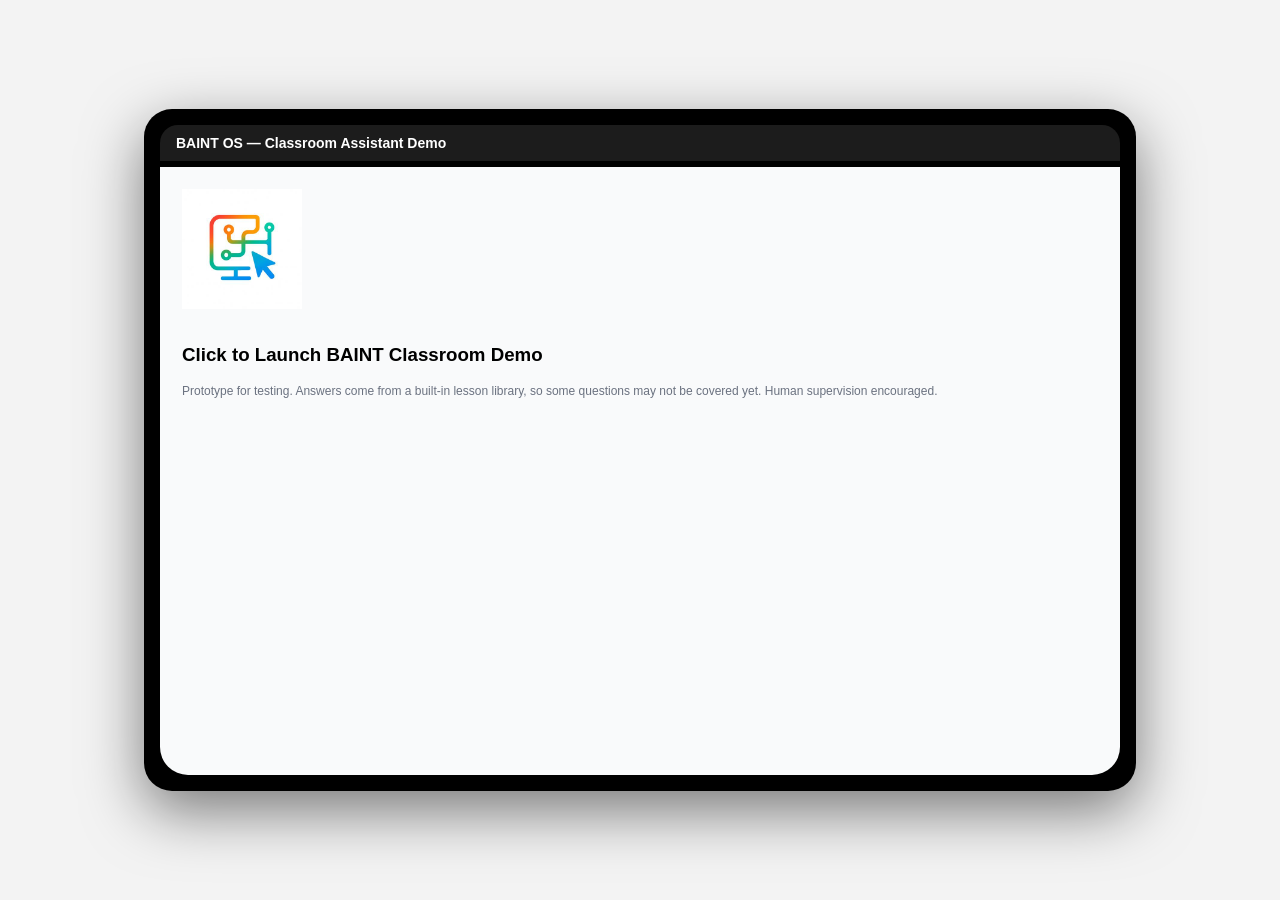
<file: BAINT-Classroom-Assistant-V25-Teaching-Engine-Fixes.html>
<!DOCTYPE html>
<html lang="en">
<head>
<meta charset="UTF-8">
<title>BAINT OS – Classroom Assistant Demo V24</title>
<meta name="viewport" content="width=device-width, initial-scale=1.0">

<style>
body {
  margin: 0;
  background: #f3f3f3;
  font-family: Arial, sans-serif;
  display: flex;
  justify-content: center;
  align-items: center;
  height: 100vh;
}

.laptop {
  width: 960px;
  height: 650px;
  background: #000;
  border-radius: 28px;
  padding: 16px;
  box-shadow: 0 20px 60px rgba(0,0,0,0.5);
  display: flex;
  flex-direction: column;
}

.top-bar {
  height: 36px;
  background: #1c1c1c;
  border-radius: 18px 18px 0 0;
  color: #fff;
  display: flex;
  align-items: center;
  padding: 0 16px;
  font-size: 14px;
  font-weight: bold;
}

.screen-shell {
  flex: 1;
  background: #f9fafb;
  border-radius: 0 0 28px 28px;
  margin-top: 6px;
  padding: 22px;
  overflow-y: auto;
}

.section { margin-bottom: 20px; }
.section h4 { margin: 0 0 8px; font-size: 15px; }

select, input {
  padding: 8px 10px;
  border-radius: 8px;
  border: 1px solid #d1d5db;
  font-size: 14px;
  margin-right: 8px;
}

input[type="text"], input[type="email"] { width: 60%; }

.card {
  background: #fff;
  border-radius: 14px;
  padding: 16px;
  border: 1px solid #e5e7eb;
  font-size: 14px;
  line-height: 1.6;
  min-height: 60px;
  white-space: pre-wrap;
}

button {
  background: #2563eb;
  border: none;
  padding: 10px 18px;
  border-radius: 10px;
  color: #fff;
  cursor: pointer;
  font-size: 14px;
  margin-top: 6px;
}

.waitlist {
  background: #eef2ff;
  border: 1px dashed #6366f1;
  border-radius: 14px;
  padding: 16px;
}

.success { color: #047857; font-size: 13px; margin-top: 8px; }


.disclaimer { font-size: 12px; color: #6b7280; margin-top: 6px; }

.chat-window {
  position:relative;
  background:#f3f4f6;
  border:1px solid #e5e7eb;
  border-radius:16px;
  padding:14px;
  min-height:180px;
  max-height:360px;
  overflow-y:auto;
  display:flex;
  flex-direction:column;
  gap:10px;
}
.chat-message {
  max-width:82%;
  padding:11px 13px;
  border-radius:14px;
  font-size:14px;
  line-height:1.55;
  white-space:pre-wrap;
}
.chat-message.user {
  align-self:flex-end;
  background:#2563eb;
  color:#fff;
  border-bottom-right-radius:5px;
}
.chat-message.baint {
  align-self:flex-start;
  background:#fff;
  color:#111827;
  border:1px solid #e5e7eb;
  border-bottom-left-radius:5px;
}
.chat-label {
  font-size:11px;
  font-weight:700;
  margin-bottom:4px;
  opacity:.7;
}
.question-row { display:flex; align-items:center; gap:8px; width:100%; }
.question-row input { flex:1; margin-right:0; }
.send-button { width:42px; height:42px; padding:0; margin-top:0; border-radius:50%; display:flex; align-items:center; justify-content:center; font-size:22px; line-height:1; }
.voice-toggle { min-width:42px; }
.copy-answer { display:block; margin-top:9px; padding:5px 9px; border-radius:7px; font-size:12px; background:#eef2ff; color:#1d4ed8; border:1px solid #c7d2fe; }
.down-arrow-row { position:sticky; bottom:0; z-index:2; display:flex; justify-content:center; align-self:center; margin-top:-42px; height:34px; pointer-events:none; }
.down-arrow { pointer-events:auto; width:38px; height:38px; padding:0; margin:0; border-radius:50%; background:#374151; color:#fff; font-size:21px; line-height:1; box-shadow:0 2px 8px rgba(0,0,0,.18); }
.mic-button { width:42px; height:42px; flex:0 0 42px; padding:0; margin:0; border-radius:50%; background:#374151; color:#fff; font-size:19px; display:flex; align-items:center; justify-content:center; }
.mic-button.listening { background:#dc2626; }
@media (max-width:600px) { .question-row { gap:6px; } .question-row input { min-width:0; width:100%; } }

</style>
</head>

<body>

<div class="laptop">
  <div class="top-bar">BAINT OS — Classroom Assistant Demo</div>
  <div class="screen-shell">

    <!-- LAUNCH -->
    <div id="app-launcher" class="section">
      <img src="logo.png" alt="Baint OS Logo" style="width:120px;height:120px;margin-bottom:12px;">
      <h3 style="cursor:pointer;" onclick="launchDemo()">Click to Launch BAINT Classroom Demo</h3>
      <div class="disclaimer">Prototype for testing. Answers come from a built-in lesson library, so some questions may not be covered yet. Human supervision encouraged.</div>
    </div>

    <!-- BOOT -->
    <div class="section" id="boot" style="display:none;">
      <div style="background:#111;color:#0f0;font-family:monospace;padding:20px;">
        <div id="boot-log"></div>
      </div>
    </div>

    <!-- DEMO -->
    <div id="demo" style="display:none;">

      <div class="section">
        <h4 id="label-setup">Learning Setup</h4>

        <select id="language" onchange="switchLanguage()">
          <option value="en">🇺🇸 English</option>
          <option value="zh">🇨🇳 Chinese</option>
          <option value="fr">🇫🇷 French</option>
          <option value="es">🇪🇸 Spanish</option>
          <option value="th">🇹🇭 Thai</option>
          <option value="ko">🇰🇷 Korean</option>
          <option value="vi">🇻🇳 Vietnamese</option>
          <option value="ja">🇯🇵 Japanese</option>
          <option value="ar">🇦🇪 Arabic (UAE)</option>
        </select>

        <select id="mode" onchange="updateContent()">
          <option value="step">Step-by-step</option>
          <option value="simple">Simple</option>
          <option value="logic">Logical</option>
          <option value="context">Context</option>
          <option value="human">Human</option>
        </select>

        <select id="subject" onchange="updateTopics(); updateContent();">
          <option value="math">Mathematics</option>
          <option value="biology">Biology</option>
          <option value="chemistry">Chemistry</option>
          <option value="history">History</option>
          <option value="computer">Computer Science</option>
          <option value="biochemistry">Biochemistry</option>
          <option value="histology">Histology</option>
          <option value="enzymology">Advanced Enzymology</option>
          <option value="purine_pyrimidine">Biosynthesis of Purine and Pyrimidine</option>
          <option value="cholesterol">Biosynthesis of Cholesterol</option>
          <option value="engineering">Engineering / Practical Problem-Solving</option>
          <option value="physics">Physics</option>
        </select>

        <select id="topic" onchange="updateContent()"></select>
      </div>

      <div class="section">
        <h4 id="label-assistant">BAINT AI Classroom Assistant</h4>
        <div class="chat-window" id="explanation"></div>
        <button id="btn-voice" class="voice-toggle" onclick="toggleVoice()">🔊 Listen</button>
      </div>

      <div class="section">
        <div class="question-row">
          <input type="text" id="studentQuestion" placeholder="Ask BAINT AI..." onkeydown="if(event.key==='Enter') answerQuestion()" />
          <button id="btn-mic" class="mic-button" type="button" onclick="toggleMic()" aria-label="Speak your question" title="Speak your question">🎙️</button>
          <button id="btn-ask" class="send-button" onclick="answerQuestion()" aria-label="Send question" title="Send question">➤</button>
        </div>
      </div>

      </div>

    </div>
  </div>



<script>

const appLauncher = document.getElementById("app-launcher");
const bootScreen  = document.getElementById("boot");
const demoScreen  = document.getElementById("demo");
const bootLog     = document.getElementById("boot-log");

/* ── UI TRANSLATIONS ── */
const ui = {
  en: {
    setup:       "Learning Setup",
    assistant:   "BAINT AI Classroom Assistant",
    speak:       "🎙️ BAINT Voice Explainer",
    stop:        "⏹ Stop Voice",
    ask:         "Ask",
    placeholder: "Ask BAINT AI...",
    listen:      "🔊 Listen Answer",
    feedback:    "Feedback",
    submit:      "Submit",
    waitlist:    "Join BAINT Waitlist",
    join:        "Join",
    replyDefault:"BAINT AI will respond here...",
    waitlistOk:  "You're on the waitlist!",
    boot: ["Booting BAINT AI...","Loading Classroom Engine...","Activating Voice System...","Ready."],
    modes: ["Step-by-step","Simple","Logical","Context","Human"],
    subjects: ["Mathematics","Biology","Chemistry","History","Computer Science","Biochemistry","Histology","Advanced Enzymology","Biosynthesis of Purine and Pyrimidine","Biosynthesis of Cholesterol","Engineering / Practical Problem-Solving","Physics"]
  },
  zh: {
    setup:       "学习设置",
    assistant:   "BAINT AI 课堂助手",
    speak:       "🎙️ 语音讲解",
    stop:        "⏹ 停止语音",
    ask:         "提问",
    placeholder: "向 BAINT AI 提问...",
    listen:      "🔊 收听答案",
    feedback:    "反馈",
    submit:      "提交",
    waitlist:    "加入候补名单",
    join:        "加入",
    replyDefault:"BAINT AI 将在此处回复...",
    waitlistOk:  "您已加入候补名单！",
    boot: ["正在启动 BAINT AI...","加载课堂引擎...","激活语音系统...","准备就绪。"],
    modes: ["逐步讲解","简单","逻辑分析","情境联系","人性化"],
    subjects: ["数学","生物学","化学","历史","计算机科学","生物化学","组织学","高级酶学","嘌呤与嘧啶的生物合成","胆固醇的生物合成","工程学 / 实际问题解决","物理学"]
  },
  fr: {
    setup:       "Configuration d'apprentissage",
    assistant:   "Assistant IA BAINT en classe",
    speak:       "🎙️ Explication vocale BAINT",
    stop:        "⏹ Arrêter la voix",
    ask:         "Demander",
    placeholder: "Posez une question à BAINT AI...",
    listen:      "🔊 Écouter la réponse",
    feedback:    "Retour d'information",
    submit:      "Soumettre",
    waitlist:    "Rejoindre la liste d'attente",
    join:        "Rejoindre",
    replyDefault:"BAINT AI répondra ici...",
    waitlistOk:  "Vous êtes sur la liste d'attente !",
    boot: ["Démarrage de BAINT AI...","Chargement du moteur de classe...","Activation du système vocal...","Prêt."],
    modes: ["Étape par étape","Simple","Logique","Contexte","Humain"],
    subjects: ["Mathématiques","Biologie","Chimie","Histoire","Informatique","Biochimie","Histologie","Enzymologie avancée","Biosynthèse des purines et pyrimidines","Biosynthèse du cholestérol","Ingénierie / résolution de problèmes pratiques","Physique"]
  },
  es: {
    setup:       "Configuración de aprendizaje",
    assistant:   "Asistente IA BAINT en el aula",
    speak:       "🎙️ Explicador de voz BAINT",
    stop:        "⏹ Detener voz",
    ask:         "Preguntar",
    placeholder: "Pregunta a BAINT AI...",
    listen:      "🔊 Escuchar respuesta",
    feedback:    "Comentarios",
    submit:      "Enviar",
    waitlist:    "Unirse a la lista de espera",
    join:        "Unirse",
    replyDefault:"BAINT AI responderá aquí...",
    waitlistOk:  "¡Estás en la lista de espera!",
    boot: ["Iniciando BAINT AI...","Cargando motor de clase...","Activando sistema de voz...","Listo."],
    modes: ["Paso a paso","Simple","Lógico","Contexto","Humano"],
    subjects: ["Matemáticas","Biología","Química","Historia","Ciencias de la Computación","Bioquímica","Histología","Enzimología avanzada","Biosíntesis de purinas y pirimidinas","Biosíntesis del colesterol","Ingeniería / resolución práctica de problemas","Física"]
  },
  th: {
    setup:       "การตั้งค่าการเรียนรู้",
    assistant:   "ผู้ช่วย AI BAINT ในห้องเรียน",
    speak:       "🎙️ อธิบายด้วยเสียง BAINT",
    stop:        "⏹ หยุดเสียง",
    ask:         "ถาม",
    placeholder: "ถาม BAINT AI...",
    listen:      "🔊 ฟังคำตอบ",
    feedback:    "ข้อเสนอแนะ",
    submit:      "ส่ง",
    waitlist:    "เข้าร่วมรายการรอ",
    join:        "เข้าร่วม",
    replyDefault:"BAINT AI จะตอบที่นี่...",
    waitlistOk:  "คุณอยู่ในรายการรอแล้ว!",
    boot: ["กำลังบู๊ต BAINT AI...","กำลังโหลดเครื่องมือห้องเรียน...","กำลังเปิดใช้งานระบบเสียง...","พร้อมแล้ว"],
    modes: ["ทีละขั้นตอน","เรียบง่าย","เชิงตรรกะ","บริบท","แบบมนุษย์"],
    subjects: ["คณิตศาสตร์","ชีววิทยา","เคมี","ประวัติศาสตร์","วิทยาการคอมพิวเตอร์","ชีวเคมี","จุลกายวิภาคศาสตร์","เอนไซม์วิทยาขั้นสูง","การสังเคราะห์ทางชีวภาพของพิวรีนและไพริมิดีน","การสังเคราะห์คอเลสเตอรอล","วิศวกรรม / การแก้ปัญหาเชิงปฏิบัติ","ฟิสิกส์"]
  },
  ko: {
    setup:       "학습 설정",
    assistant:   "BAINT AI 교실 어시스턴트",
    speak:       "🎙️ BAINT 음성 설명",
    stop:        "⏹ 음성 중지",
    ask:         "질문하기",
    placeholder: "BAINT AI에게 질문하세요...",
    listen:      "🔊 답변 듣기",
    feedback:    "피드백",
    submit:      "제출",
    waitlist:    "대기자 명단 등록",
    join:        "등록",
    replyDefault:"BAINT AI가 여기에 응답합니다...",
    waitlistOk:  "대기자 명단에 등록되었습니다!",
    boot: ["BAINT AI 부팅 중...","교실 엔진 로딩 중...","음성 시스템 활성화 중...","준비 완료."],
    modes: ["단계별","간단히","논리적","맥락","인간적"],
    subjects: ["수학","생물학","화학","역사","컴퓨터 과학","생화학","조직학","고급 효소학","퓨린 및 피리미딘 생합성","콜레스테롤 생합성","공학 / 실용 문제 해결","물리학"]
  },
  vi: {
    setup:       "Cài đặt học tập",
    assistant:   "Trợ lý AI BAINT trong lớp học",
    speak:       "🎙️ Giải thích bằng giọng nói BAINT",
    stop:        "⏹ Dừng giọng nói",
    ask:         "Hỏi",
    placeholder: "Hỏi BAINT AI...",
    listen:      "🔊 Nghe câu trả lời",
    feedback:    "Phản hồi",
    submit:      "Gửi",
    waitlist:    "Tham gia danh sách chờ",
    join:        "Tham gia",
    replyDefault:"BAINT AI sẽ trả lời ở đây...",
    waitlistOk:  "Bạn đã có trong danh sách chờ!",
    boot: ["Đang khởi động BAINT AI...","Đang tải công cụ lớp học...","Đang kích hoạt hệ thống giọng nói...","Sẵn sàng."],
    modes: ["Từng bước","Đơn giản","Logic","Bối cảnh","Nhân văn"],
    subjects: ["Toán học","Sinh học","Hóa học","Lịch sử","Khoa học máy tính","Hóa sinh","Mô học","Enzym học nâng cao","Sinh tổng hợp Purine và Pyrimidine","Sinh tổng hợp Cholesterol","Kỹ thuật / giải quyết vấn đề thực tế","Vật lý"]
  },
  ja: {
    setup: "学習設定", assistant: "BAINT AI Classroom Assistant", speak: "🔊 聞く", stop: "⏹ 停止", ask: "", placeholder: "BAINT AIに質問...", listen: "", feedback: "", submit: "", waitlist: "", join: "", replyDefault: "ここにBAINT AIの回答が表示されます...", waitlistOk: "", boot: ["BAINT AIを起動中...","授業エンジンを読み込み中...","音声システムを有効化中...","準備完了。"], modes: ["ステップごと","シンプル","論理的","文脈","人間的"], subjects: ["数学","生物学","化学","歴史","コンピュータサイエンス","生化学","組織学","高度な酵素学","プリンとピリミジンの生合成","コレステロールの生合成","工学 / 実践的な問題解決","物理学"]
  },
  ar: {
    setup: "إعداد التعلم", assistant: "مساعد BAINT AI للفصل الدراسي", speak: "🔊 استماع", stop: "⏹ إيقاف", ask: "", placeholder: "اسأل BAINT AI...", listen: "", feedback: "", submit: "", waitlist: "", join: "", replyDefault: "ستظهر إجابة BAINT AI هنا...", waitlistOk: "", boot: ["جارٍ تشغيل BAINT AI...","جارٍ تحميل محرك الفصل...","جارٍ تفعيل نظام الصوت...","جاهز."], modes: ["خطوة بخطوة","بسيط","منطقي","سياق","إنساني"], subjects: ["الرياضيات","الأحياء","الكيمياء","التاريخ","علوم الحاسوب","الكيمياء الحيوية","علم الأنسجة","علم الإنزيمات المتقدم","التخليق الحيوي للبيورين والبيريميدين","التخليق الحيوي للكوليسترول","الهندسة / حل المشكلات العملية","الفيزياء"]
  }
};

/* ── CONTENT DATA (all 9 UI languages; subject fallbacks remain available) ── */
const data = {

  /* ═══════════ ENGLISH ═══════════ */
  en: {
    biology: {
      photosynthesis: `Photosynthesis is the process plants use to make food.\n\nStep 1: Plants take in sunlight through leaves\nStep 2: They absorb carbon dioxide from air\nStep 3: Water is absorbed from roots\nStep 4: Chlorophyll converts energy into glucose\n\nExample: A tree uses sunlight to grow fruits and leaves.\n\nSummary: Plants "eat" sunlight to survive.`,
      cell: `Cells are the basic building blocks of life.\n\nStep 1: All living things are made of cells\nStep 2: Cells have nucleus, membrane, cytoplasm\nStep 3: They perform life functions\n\nExample: Your skin is made of millions of cells.\n\nSummary: Cells = tiny units that form life.`,
      digestion: `Digestion is how food is broken down in the body.\n\nStep 1: Food enters mouth\nStep 2: Stomach breaks it down\nStep 3: Nutrients are absorbed\n\nExample: Rice becomes energy in your body.\n\nSummary: Digestion = turning food into energy.`,
      genetics: `Genetics is how traits are passed from parents.\n\nStep 1: DNA carries information\nStep 2: Genes control traits\nStep 3: Traits are inherited\n\nExample: Eye color comes from parents.\n\nSummary: Genes = biological information transfer.`
    },
    math: {
      algebra: `Algebra is solving unknown values using symbols.\n\nStep 1: Identify unknown (x)\nStep 2: Form equation\nStep 3: Solve step-by-step\n\nExample: x + 5 = 10 → x = 5\n\nSummary: Algebra = solving missing numbers.`,
      ratio: `Ratios compare two quantities.\n\nStep 1: Write values\nStep 2: Simplify\n\nExample: 2:4 = 1:2\n\nSummary: Ratio = comparison tool.`
    },
    science: {
      gravity: `Gravity is a force that pulls objects down.\n\nStep 1: Earth has mass\nStep 2: Mass creates pull\nStep 3: Everything falls toward Earth\n\nExample: Apple falling from tree.\n\nSummary: Gravity = Earth's pulling force.`,
      energy: `Energy is the ability to do work.\n\nStep 1: Exists in many forms\nStep 2: Can change form\nStep 3: Cannot be destroyed\n\nExample: Food → energy for movement\n\nSummary: Energy = power to do work.`
    },
    history: {
      revolution: `A revolution is a major change in society.\n\nStep 1: People are dissatisfied\nStep 2: Conflict begins\nStep 3: Government changes\n\nExample: French Revolution changed France.\n\nSummary: Revolution = big political change.`,
      ww1: `World War 1 was a global conflict.\n\nStep 1: Political tension\nStep 2: Alliances formed\nStep 3: War begins in 1914\n\nSummary: WW1 = global war between nations.`
    },
    computer: {
      ai: `AI is machines simulating human intelligence.\n\nStep 1: Machines learn data\nStep 2: Patterns are recognized\nStep 3: Decisions are made\n\nExample: Chatbots answering questions.\n\nSummary: AI = machine thinking system.`,
      internet: `Internet connects computers worldwide.\n\nStep 1: Devices connect\nStep 2: Data is shared\nStep 3: Communication happens\n\nSummary: Internet = global communication network.`
    }
  },

  /* ═══════════ CHINESE ═══════════ */
  zh: {
    biology: {
      photosynthesis: `光合作用是植物制造食物的过程。\n\n第1步：植物通过叶片吸收阳光\n第2步：吸收空气中的二氧化碳\n第3步：根部吸收水分\n第4步：叶绿素将能量转化为葡萄糖\n\n例子：一棵树利用阳光生长果实和叶子。\n\n总结：植物靠"吃"阳光生存。`,
      cell: `细胞是生命的基本组成单位。\n\n第1步：所有生物都由细胞构成\n第2步：细胞具有细胞核、细胞膜、细胞质\n第3步：它们执行生命功能\n\n例子：你的皮肤由数百万个细胞组成。\n\n总结：细胞 = 构成生命的微小单位。`,
      digestion: `消化是食物在体内被分解的过程。\n\n第1步：食物进入口腔\n第2步：胃将其分解\n第3步：营养物质被吸收\n\n例子：米饭在体内转化为能量。\n\n总结：消化 = 将食物转化为能量。`,
      genetics: `遗传学研究特征如何从父母传给后代。\n\n第1步：DNA携带遗传信息\n第2步：基因控制特征\n第3步：特征被遗传\n\n例子：眼睛颜色来自父母。\n\n总结：基因 = 生物信息的传递。`
    },
    math: {
      algebra: `代数是用符号求解未知值的数学。\n\n第1步：识别未知数（x）\n第2步：建立方程\n第3步：逐步求解\n\n例子：x + 5 = 10 → x = 5\n\n总结：代数 = 求解未知数。`,
      ratio: `比率用于比较两个数量。\n\n第1步：写出数值\n第2步：化简\n\n例子：2:4 = 1:2\n\n总结：比率 = 比较工具。`
    },
    science: {
      gravity: `重力是将物体向下拉的力。\n\n第1步：地球有质量\n第2步：质量产生引力\n第3步：一切都向地球坠落\n\n例子：苹果从树上落下。\n\n总结：重力 = 地球的吸引力。`,
      energy: `能量是做功的能力。\n\n第1步：以多种形式存在\n第2步：可以改变形式\n第3步：不能被消灭\n\n例子：食物 → 运动所需能量\n\n总结：能量 = 做功的力量。`
    },
    history: {
      revolution: `革命是社会的重大变革。\n\n第1步：人民不满\n第2步：冲突开始\n第3步：政府改变\n\n例子：法国大革命改变了法国。\n\n总结：革命 = 重大政治变革。`,
      ww1: `第一次世界大战是一场全球性冲突。\n\n第1步：政治紧张局势\n第2步：联盟形成\n第3步：1914年战争爆发\n\n总结：一战 = 国家之间的全球战争。`
    },
    computer: {
      ai: `人工智能是机器模拟人类智能的技术。\n\n第1步：机器学习数据\n第2步：识别模式\n第3步：做出决策\n\n例子：聊天机器人回答问题。\n\n总结：人工智能 = 机器思维系统。`,
      internet: `互联网将全球计算机连接起来。\n\n第1步：设备连接\n第2步：数据共享\n第3步：通信实现\n\n总结：互联网 = 全球通信网络。`
    }
  },

  /* ═══════════ FRENCH ═══════════ */
  fr: {
    biology: {
      photosynthesis: `La photosynthèse est le processus par lequel les plantes fabriquent leur nourriture.\n\nÉtape 1 : Les plantes captent la lumière du soleil par leurs feuilles\nÉtape 2 : Elles absorbent le dioxyde de carbone de l'air\nÉtape 3 : L'eau est absorbée par les racines\nÉtape 4 : La chlorophylle convertit l'énergie en glucose\n\nExemple : Un arbre utilise la lumière du soleil pour faire pousser ses fruits et feuilles.\n\nRésumé : Les plantes "mangent" la lumière du soleil pour survivre.`,
      cell: `Les cellules sont les unités de base de la vie.\n\nÉtape 1 : Tous les êtres vivants sont composés de cellules\nÉtape 2 : Les cellules ont un noyau, une membrane et un cytoplasme\nÉtape 3 : Elles accomplissent les fonctions vitales\n\nExemple : Ta peau est composée de millions de cellules.\n\nRésumé : Cellule = petite unité constituant la vie.`,
      digestion: `La digestion est la façon dont la nourriture est décomposée dans le corps.\n\nÉtape 1 : La nourriture entre par la bouche\nÉtape 2 : L'estomac la décompose\nÉtape 3 : Les nutriments sont absorbés\n\nExemple : Le riz devient de l'énergie dans ton corps.\n\nRésumé : Digestion = transformer la nourriture en énergie.`,
      genetics: `La génétique étudie comment les traits sont transmis des parents aux enfants.\n\nÉtape 1 : L'ADN porte l'information\nÉtape 2 : Les gènes contrôlent les traits\nÉtape 3 : Les traits sont hérités\n\nExemple : La couleur des yeux vient des parents.\n\nRésumé : Gènes = transfert d'information biologique.`
    },
    math: {
      algebra: `L'algèbre consiste à résoudre des valeurs inconnues à l'aide de symboles.\n\nÉtape 1 : Identifier l'inconnu (x)\nÉtape 2 : Former l'équation\nÉtape 3 : Résoudre étape par étape\n\nExemple : x + 5 = 10 → x = 5\n\nRésumé : Algèbre = résoudre des nombres manquants.`,
      ratio: `Les ratios comparent deux quantités.\n\nÉtape 1 : Écrire les valeurs\nÉtape 2 : Simplifier\n\nExemple : 2:4 = 1:2\n\nRésumé : Ratio = outil de comparaison.`
    },
    science: {
      gravity: `La gravité est une force qui attire les objets vers le bas.\n\nÉtape 1 : La Terre a une masse\nÉtape 2 : La masse crée une attraction\nÉtape 3 : Tout tombe vers la Terre\n\nExemple : Une pomme tombe d'un arbre.\n\nRésumé : Gravité = force d'attraction de la Terre.`,
      energy: `L'énergie est la capacité à effectuer un travail.\n\nÉtape 1 : Existe sous de nombreuses formes\nÉtape 2 : Peut changer de forme\nÉtape 3 : Ne peut pas être détruite\n\nExemple : Nourriture → énergie pour le mouvement\n\nRésumé : Énergie = puissance pour travailler.`
    },
    history: {
      revolution: `Une révolution est un changement majeur dans la société.\n\nÉtape 1 : Le peuple est mécontent\nÉtape 2 : Un conflit commence\nÉtape 3 : Le gouvernement change\n\nExemple : La Révolution française a transformé la France.\n\nRésumé : Révolution = grand changement politique.`,
      ww1: `La Première Guerre mondiale était un conflit mondial.\n\nÉtape 1 : Tensions politiques\nÉtape 2 : Formation d'alliances\nÉtape 3 : La guerre commence en 1914\n\nRésumé : WWI = guerre mondiale entre nations.`
    },
    computer: {
      ai: `L'IA est la simulation de l'intelligence humaine par des machines.\n\nÉtape 1 : Les machines apprennent des données\nÉtape 2 : Les modèles sont reconnus\nÉtape 3 : Des décisions sont prises\n\nExemple : Des chatbots répondant à des questions.\n\nRésumé : IA = système de réflexion des machines.`,
      internet: `Internet connecte les ordinateurs du monde entier.\n\nÉtape 1 : Les appareils se connectent\nÉtape 2 : Les données sont partagées\nÉtape 3 : La communication se produit\n\nRésumé : Internet = réseau de communication mondial.`
    }
  },

  /* ═══════════ SPANISH ═══════════ */
  es: {
    biology: {
      photosynthesis: `La fotosíntesis es el proceso mediante el cual las plantas producen su alimento.\n\nPaso 1: Las plantas absorben la luz solar a través de las hojas\nPaso 2: Absorben dióxido de carbono del aire\nPaso 3: El agua es absorbida por las raíces\nPaso 4: La clorofila convierte la energía en glucosa\n\nEjemplo: Un árbol usa la luz solar para hacer crecer sus frutos y hojas.\n\nResumen: Las plantas "comen" luz solar para sobrevivir.`,
      cell: `Las células son los bloques fundamentales de la vida.\n\nPaso 1: Todos los seres vivos están formados por células\nPaso 2: Las células tienen núcleo, membrana y citoplasma\nPaso 3: Realizan las funciones vitales\n\nEjemplo: Tu piel está formada por millones de células.\n\nResumen: Célula = unidad pequeña que forma la vida.`,
      digestion: `La digestión es cómo se descompone el alimento en el cuerpo.\n\nPaso 1: El alimento entra por la boca\nPaso 2: El estómago lo descompone\nPaso 3: Los nutrientes son absorbidos\n\nEjemplo: El arroz se convierte en energía en tu cuerpo.\n\nResumen: Digestión = convertir alimento en energía.`,
      genetics: `La genética estudia cómo se transmiten los rasgos de padres a hijos.\n\nPaso 1: El ADN lleva la información\nPaso 2: Los genes controlan los rasgos\nPaso 3: Los rasgos son heredados\n\nEjemplo: El color de ojos viene de los padres.\n\nResumen: Genes = transferencia de información biológica.`
    },
    math: {
      algebra: `El álgebra consiste en resolver valores desconocidos usando símbolos.\n\nPaso 1: Identificar el desconocido (x)\nPaso 2: Formar la ecuación\nPaso 3: Resolver paso a paso\n\nEjemplo: x + 5 = 10 → x = 5\n\nResumen: Álgebra = resolver números faltantes.`,
      ratio: `Las razones comparan dos cantidades.\n\nPaso 1: Escribir los valores\nPaso 2: Simplificar\n\nEjemplo: 2:4 = 1:2\n\nResumen: Razón = herramienta de comparación.`
    },
    science: {
      gravity: `La gravedad es una fuerza que atrae los objetos hacia abajo.\n\nPaso 1: La Tierra tiene masa\nPaso 2: La masa crea atracción\nPaso 3: Todo cae hacia la Tierra\n\nEjemplo: Una manzana cayendo de un árbol.\n\nResumen: Gravedad = fuerza de atracción de la Tierra.`,
      energy: `La energía es la capacidad de realizar trabajo.\n\nPaso 1: Existe en muchas formas\nPaso 2: Puede cambiar de forma\nPaso 3: No puede ser destruida\n\nEjemplo: Alimento → energía para moverse\n\nResumen: Energía = poder para trabajar.`
    },
    history: {
      revolution: `Una revolución es un cambio importante en la sociedad.\n\nPaso 1: El pueblo está insatisfecho\nPaso 2: Comienza el conflicto\nPaso 3: El gobierno cambia\n\nEjemplo: La Revolución Francesa transformó Francia.\n\nResumen: Revolución = gran cambio político.`,
      ww1: `La Primera Guerra Mundial fue un conflicto global.\n\nPaso 1: Tensión política\nPaso 2: Se forman alianzas\nPaso 3: La guerra comienza en 1914\n\nResumen: WWI = guerra global entre naciones.`
    },
    computer: {
      ai: `La IA es la simulación de la inteligencia humana por máquinas.\n\nPaso 1: Las máquinas aprenden datos\nPaso 2: Se reconocen patrones\nPaso 3: Se toman decisiones\n\nEjemplo: Chatbots respondiendo preguntas.\n\nResumen: IA = sistema de pensamiento de máquinas.`,
      internet: `Internet conecta computadoras de todo el mundo.\n\nPaso 1: Los dispositivos se conectan\nPaso 2: Los datos se comparten\nPaso 3: La comunicación ocurre\n\nResumen: Internet = red de comunicación global.`
    }
  },

  /* ═══════════ THAI ═══════════ */
  th: {
    biology: {
      photosynthesis: `การสังเคราะห์แสงคือกระบวนการที่พืชใช้ในการสร้างอาหาร\n\nขั้นที่ 1: พืชรับแสงอาทิตย์ผ่านใบ\nขั้นที่ 2: ดูดซับคาร์บอนไดออกไซด์จากอากาศ\nขั้นที่ 3: รากดูดซับน้ำ\nขั้นที่ 4: คลอโรฟิลล์แปลงพลังงานเป็นกลูโคส\n\nตัวอย่าง: ต้นไม้ใช้แสงอาทิตย์เพื่อเจริญเติบโต\n\nสรุป: พืช "กิน" แสงอาทิตย์เพื่อความอยู่รอด`,
      cell: `เซลล์คือหน่วยพื้นฐานของสิ่งมีชีวิต\n\nขั้นที่ 1: สิ่งมีชีวิตทุกชนิดประกอบด้วยเซลล์\nขั้นที่ 2: เซลล์มีนิวเคลียส เยื่อหุ้มเซลล์ และไซโตพลาสซึม\nขั้นที่ 3: เซลล์ทำหน้าที่ต่างๆ ของสิ่งมีชีวิต\n\nตัวอย่าง: ผิวหนังของคุณประกอบด้วยเซลล์หลายล้านเซลล์\n\nสรุป: เซลล์ = หน่วยเล็กๆ ที่ประกอบเป็นสิ่งมีชีวิต`,
      digestion: `การย่อยอาหารคือกระบวนการที่ร่างกายย่อยสลายอาหาร\n\nขั้นที่ 1: อาหารเข้าสู่ปาก\nขั้นที่ 2: กระเพาะย่อยสลายอาหาร\nขั้นที่ 3: สารอาหารถูกดูดซึม\n\nตัวอย่าง: ข้าวกลายเป็นพลังงานในร่างกาย\n\nสรุป: การย่อยอาหาร = การเปลี่ยนอาหารเป็นพลังงาน`,
      genetics: `พันธุศาสตร์คือการศึกษาการถ่ายทอดลักษณะจากพ่อแม่สู่ลูก\n\nขั้นที่ 1: DNA บรรจุข้อมูลทางพันธุกรรม\nขั้นที่ 2: ยีนควบคุมลักษณะต่างๆ\nขั้นที่ 3: ลักษณะถูกถ่ายทอดทางพันธุกรรม\n\nตัวอย่าง: สีตามาจากพ่อแม่\n\nสรุป: ยีน = การถ่ายทอดข้อมูลทางชีววิทยา`
    },
    math: {
      algebra: `พีชคณิตคือการหาค่าที่ไม่รู้จักโดยใช้สัญลักษณ์\n\nขั้นที่ 1: ระบุค่าที่ไม่รู้จัก (x)\nขั้นที่ 2: สร้างสมการ\nขั้นที่ 3: แก้สมการทีละขั้น\n\nตัวอย่าง: x + 5 = 10 → x = 5\n\nสรุป: พีชคณิต = การหาตัวเลขที่หายไป`,
      ratio: `อัตราส่วนใช้เปรียบเทียบปริมาณสองอย่าง\n\nขั้นที่ 1: เขียนค่า\nขั้นที่ 2: ลดรูป\n\nตัวอย่าง: 2:4 = 1:2\n\nสรุป: อัตราส่วน = เครื่องมือเปรียบเทียบ`
    },
    science: {
      gravity: `แรงโน้มถ่วงคือแรงที่ดึงวัตถุลงสู่พื้น\n\nขั้นที่ 1: โลกมีมวล\nขั้นที่ 2: มวลสร้างแรงดึงดูด\nขั้นที่ 3: ทุกสิ่งตกสู่พื้นโลก\n\nตัวอย่าง: แอปเปิ้ลหล่นจากต้นไม้\n\nสรุป: แรงโน้มถ่วง = แรงดึงดูดของโลก`,
      energy: `พลังงานคือความสามารถในการทำงาน\n\nขั้นที่ 1: มีอยู่ในหลายรูปแบบ\nขั้นที่ 2: สามารถเปลี่ยนรูปแบบได้\nขั้นที่ 3: ไม่สามารถถูกทำลายได้\n\nตัวอย่าง: อาหาร → พลังงานสำหรับการเคลื่อนไหว\n\nสรุป: พลังงาน = กำลังในการทำงาน`
    },
    history: {
      revolution: `การปฏิวัติคือการเปลี่ยนแปลงครั้งใหญ่ในสังคม\n\nขั้นที่ 1: ประชาชนไม่พอใจ\nขั้นที่ 2: ความขัดแย้งเริ่มต้น\nขั้นที่ 3: รัฐบาลเปลี่ยนแปลง\n\nตัวอย่าง: การปฏิวัติฝรั่งเศสเปลี่ยนแปลงฝรั่งเศส\n\nสรุป: การปฏิวัติ = การเปลี่ยนแปลงทางการเมืองครั้งใหญ่`,
      ww1: `สงครามโลกครั้งที่ 1 เป็นความขัดแย้งระดับโลก\n\nขั้นที่ 1: ความตึงเครียดทางการเมือง\nขั้นที่ 2: การก่อตั้งพันธมิตร\nขั้นที่ 3: สงครามเริ่มต้นในปี 1914\n\nสรุป: สงครามโลกครั้งที่ 1 = สงครามระดับโลกระหว่างประเทศต่างๆ`
    },
    computer: {
      ai: `ปัญญาประดิษฐ์คือเครื่องจักรที่จำลองสติปัญญาของมนุษย์\n\nขั้นที่ 1: เครื่องจักรเรียนรู้จากข้อมูล\nขั้นที่ 2: จดจำรูปแบบ\nขั้นที่ 3: ตัดสินใจ\n\nตัวอย่าง: แชทบอตตอบคำถาม\n\nสรุป: AI = ระบบการคิดของเครื่องจักร`,
      internet: `อินเทอร์เน็ตเชื่อมต่อคอมพิวเตอร์ทั่วโลก\n\nขั้นที่ 1: อุปกรณ์เชื่อมต่อกัน\nขั้นที่ 2: ข้อมูลถูกแบ่งปัน\nขั้นที่ 3: การสื่อสารเกิดขึ้น\n\nสรุป: อินเทอร์เน็ต = เครือข่ายการสื่อสารระดับโลก`
    }
  },

  /* ═══════════ KOREAN ═══════════ */
  ko: {
    biology: {
      photosynthesis: `광합성은 식물이 음식을 만드는 과정입니다.\n\n1단계: 식물은 잎을 통해 햇빛을 흡수합니다\n2단계: 공기 중의 이산화탄소를 흡수합니다\n3단계: 뿌리에서 물을 흡수합니다\n4단계: 엽록소가 에너지를 포도당으로 변환합니다\n\n예시: 나무는 햇빛을 이용해 열매와 잎을 키웁니다.\n\n요약: 식물은 햇빛을 "먹고" 생존합니다.`,
      cell: `세포는 생명의 기본 구성 단위입니다.\n\n1단계: 모든 생물은 세포로 이루어져 있습니다\n2단계: 세포에는 핵, 세포막, 세포질이 있습니다\n3단계: 생명 기능을 수행합니다\n\n예시: 피부는 수백만 개의 세포로 이루어져 있습니다.\n\n요약: 세포 = 생명을 구성하는 작은 단위.`,
      digestion: `소화는 음식이 몸에서 분해되는 방식입니다.\n\n1단계: 음식이 입으로 들어옵니다\n2단계: 위에서 분해됩니다\n3단계: 영양분이 흡수됩니다\n\n예시: 밥이 몸에서 에너지로 변환됩니다.\n\n요약: 소화 = 음식을 에너지로 전환.`,
      genetics: `유전학은 형질이 부모로부터 전달되는 방식을 연구합니다.\n\n1단계: DNA가 정보를 운반합니다\n2단계: 유전자가 형질을 제어합니다\n3단계: 형질이 유전됩니다\n\n예시: 눈 색깔은 부모로부터 옵니다.\n\n요약: 유전자 = 생물학적 정보 전달.`
    },
    math: {
      algebra: `대수학은 기호를 사용하여 미지수를 구하는 것입니다.\n\n1단계: 미지수(x) 파악\n2단계: 방정식 만들기\n3단계: 단계별 풀기\n\n예시: x + 5 = 10 → x = 5\n\n요약: 대수학 = 모르는 수 구하기.`,
      ratio: `비율은 두 양을 비교합니다.\n\n1단계: 값 쓰기\n2단계: 단순화\n\n예시: 2:4 = 1:2\n\n요약: 비율 = 비교 도구.`
    },
    science: {
      gravity: `중력은 물체를 아래로 당기는 힘입니다.\n\n1단계: 지구는 질량을 가집니다\n2단계: 질량은 당기는 힘을 만듭니다\n3단계: 모든 것이 지구를 향해 떨어집니다\n\n예시: 나무에서 사과가 떨어짐.\n\n요약: 중력 = 지구의 당기는 힘.`,
      energy: `에너지는 일을 할 수 있는 능력입니다.\n\n1단계: 여러 형태로 존재합니다\n2단계: 형태가 바뀔 수 있습니다\n3단계: 파괴될 수 없습니다\n\n예시: 음식 → 운동을 위한 에너지\n\n요약: 에너지 = 일을 하는 힘.`
    },
    history: {
      revolution: `혁명은 사회의 큰 변화입니다.\n\n1단계: 사람들이 불만을 가집니다\n2단계: 갈등이 시작됩니다\n3단계: 정부가 바뀝니다\n\n예시: 프랑스 혁명이 프랑스를 바꿨습니다.\n\n요약: 혁명 = 큰 정치적 변화.`,
      ww1: `제1차 세계대전은 전 세계적인 분쟁이었습니다.\n\n1단계: 정치적 긴장\n2단계: 동맹 형성\n3단계: 1914년 전쟁 시작\n\n요약: 1차 세계대전 = 국가 간 세계 전쟁.`
    },
    computer: {
      ai: `AI는 기계가 인간의 지능을 모방하는 것입니다.\n\n1단계: 기계가 데이터를 학습합니다\n2단계: 패턴을 인식합니다\n3단계: 결정을 내립니다\n\n예시: 질문에 답하는 챗봇.\n\n요약: AI = 기계 사고 시스템.`,
      internet: `인터넷은 전 세계 컴퓨터를 연결합니다.\n\n1단계: 장치들이 연결됩니다\n2단계: 데이터가 공유됩니다\n3단계: 통신이 이루어집니다\n\n요약: 인터넷 = 글로벌 통신 네트워크.`
    }
  },

  /* ═══════════ VIETNAMESE ═══════════ */
  vi: {
    biology: {
      photosynthesis: `Quang hợp là quá trình thực vật tạo ra thức ăn.\n\nBước 1: Thực vật hấp thụ ánh sáng mặt trời qua lá\nBước 2: Hấp thụ khí CO2 từ không khí\nBước 3: Rễ hút nước\nBước 4: Chất diệp lục chuyển đổi năng lượng thành glucose\n\nVí dụ: Cây dùng ánh sáng mặt trời để phát triển quả và lá.\n\nTóm tắt: Thực vật "ăn" ánh sáng mặt trời để tồn tại.`,
      cell: `Tế bào là đơn vị cơ bản cấu tạo nên sự sống.\n\nBước 1: Mọi sinh vật đều được tạo thành từ tế bào\nBước 2: Tế bào có nhân, màng tế bào và tế bào chất\nBước 3: Chúng thực hiện các chức năng sống\n\nVí dụ: Da của bạn được tạo thành từ hàng triệu tế bào.\n\nTóm tắt: Tế bào = đơn vị nhỏ tạo nên sự sống.`,
      digestion: `Tiêu hóa là cách thức ăn được phân giải trong cơ thể.\n\nBước 1: Thức ăn vào miệng\nBước 2: Dạ dày phân giải thức ăn\nBước 3: Các chất dinh dưỡng được hấp thụ\n\nVí dụ: Cơm trở thành năng lượng trong cơ thể bạn.\n\nTóm tắt: Tiêu hóa = biến thức ăn thành năng lượng.`,
      genetics: `Di truyền học nghiên cứu cách các đặc điểm được truyền từ cha mẹ sang con.\n\nBước 1: ADN mang thông tin di truyền\nBước 2: Gen kiểm soát các đặc điểm\nBước 3: Các đặc điểm được di truyền\n\nVí dụ: Màu mắt đến từ bố mẹ.\n\nTóm tắt: Gen = truyền thông tin sinh học.`
    },
    math: {
      algebra: `Đại số là giải các giá trị ẩn bằng ký hiệu.\n\nBước 1: Xác định ẩn số (x)\nBước 2: Lập phương trình\nBước 3: Giải từng bước\n\nVí dụ: x + 5 = 10 → x = 5\n\nTóm tắt: Đại số = tìm số còn thiếu.`,
      ratio: `Tỉ lệ so sánh hai đại lượng.\n\nBước 1: Viết các giá trị\nBước 2: Rút gọn\n\nVí dụ: 2:4 = 1:2\n\nTóm tắt: Tỉ lệ = công cụ so sánh.`
    },
    science: {
      gravity: `Trọng lực là lực kéo các vật xuống phía dưới.\n\nBước 1: Trái Đất có khối lượng\nBước 2: Khối lượng tạo ra lực hút\nBước 3: Mọi thứ đều rơi về phía Trái Đất\n\nVí dụ: Quả táo rơi từ cây.\n\nTóm tắt: Trọng lực = lực hút của Trái Đất.`,
      energy: `Năng lượng là khả năng thực hiện công việc.\n\nBước 1: Tồn tại dưới nhiều dạng\nBước 2: Có thể chuyển đổi dạng\nBước 3: Không thể bị tiêu hủy\n\nVí dụ: Thức ăn → năng lượng để di chuyển\n\nTóm tắt: Năng lượng = sức mạnh để làm việc.`
    },
    history: {
      revolution: `Cách mạng là sự thay đổi lớn trong xã hội.\n\nBước 1: Người dân không hài lòng\nBước 2: Xung đột bắt đầu\nBước 3: Chính phủ thay đổi\n\nVí dụ: Cách mạng Pháp đã thay đổi nước Pháp.\n\nTóm tắt: Cách mạng = thay đổi chính trị lớn.`,
      ww1: `Chiến tranh Thế giới thứ nhất là một cuộc xung đột toàn cầu.\n\nBước 1: Căng thẳng chính trị\nBước 2: Các liên minh hình thành\nBước 3: Chiến tranh bắt đầu năm 1914\n\nTóm tắt: WWI = chiến tranh toàn cầu giữa các quốc gia.`
    },
    computer: {
      ai: `AI là máy móc mô phỏng trí tuệ con người.\n\nBước 1: Máy móc học từ dữ liệu\nBước 2: Nhận dạng các mẫu\nBước 3: Đưa ra quyết định\n\nVí dụ: Chatbot trả lời câu hỏi.\n\nTóm tắt: AI = hệ thống tư duy của máy móc.`,
      internet: `Internet kết nối máy tính trên toàn thế giới.\n\nBước 1: Các thiết bị kết nối\nBước 2: Dữ liệu được chia sẻ\nBước 3: Giao tiếp diễn ra\n\nTóm tắt: Internet = mạng truyền thông toàn cầu.`
    }
  },

  /* ═══════════ ADDITIONAL INVITE SUBJECTS ═══════════ */
  chemistry: {
    chemical_bonding: `Chemical bonding explains how atoms interact to become more stable.\n\nKey idea: atoms can transfer or share electrons.\nStep 1: Identify the atoms and their valence electrons\nStep 2: Decide whether electrons are transferred or shared\nStep 3: Identify the bond type\n\nExample: Sodium transfers an electron to chlorine, forming NaCl.\n\nSharp check: Do not memorize the bond name alone. Ask what happens to the electrons.`,
    chemical_reactions: `A chemical reaction rearranges atoms to form new substances.\n\nStep 1: Identify the reactants\nStep 2: Identify the products\nStep 3: Check that atoms are conserved\nStep 4: Balance the equation\n\nExample: 2H₂ + O₂ → 2H₂O.\n\nSharp check: A balanced equation must have the same number of each type of atom on both sides.`,
    organic_chemistry: `Organic chemistry focuses mainly on carbon-containing compounds.\n\nStart with structure rather than memorization.\nStep 1: Identify the carbon skeleton\nStep 2: Find the functional group\nStep 3: Check the bonds and formula\nStep 4: Predict the important reaction or property\n\nExample: An alcohol contains a hydroxyl (-OH) functional group.`
  },
  biochemistry: {
    proteins_enzymes: `Proteins are chains of amino acids that fold into structures with specific functions. Enzymes are proteins or catalytic molecules that speed up biochemical reactions without being consumed.\n\nThink in three layers: structure → interaction → function.\nExample: An enzyme binds a substrate at its active site and helps a reaction occur more easily.`,
    metabolism: `Metabolism is the network of chemical reactions that keeps cells functioning.\n\nSeparate the idea into pathways, inputs, outputs and regulation.\nStep 1: Identify the starting molecule\nStep 2: Follow the major pathway steps\nStep 3: Track energy or reducing equivalents\nStep 4: Identify where the pathway is regulated.`,
    biomolecules: `The major biological macromolecules are carbohydrates, lipids, proteins and nucleic acids.\n\nDo not learn them as isolated lists. Compare their building blocks, bonds, structures and major functions.`
  },
  histology: {
    epithelial_tissue: `Epithelial tissue covers surfaces, lines cavities and forms many glands.\n\nFor identification, use structure first. Check cell shape, number of layers, surface specializations and location.\n\nExample: Simple squamous epithelium is a single thin layer suited to exchange.`,
    connective_tissue: `Connective tissue supports, connects and protects other tissues.\n\nLook for cells, extracellular matrix and fibres.\n\nSharp check: In histology, the appearance under the microscope should be connected to the tissue's function and location.`,
    tissue_identification: `To identify a tissue, do not rely on one visual feature.\n\nStep 1: Count the layers\nStep 2: Identify cell shape\nStep 3: Look at the matrix or fibres\nStep 4: Check the location and function\nStep 5: Compare with the closest alternatives.`
  },
  enzymology: {
    enzyme_kinetics: `Enzyme kinetics studies how reaction rate changes with substrate concentration and other conditions.\n\nStart by identifying the variables: enzyme concentration, substrate concentration, temperature, pH and inhibitors.\n\nA useful model is Michaelis-Menten kinetics, where Vmax describes the maximum rate and Km is the substrate concentration associated with half Vmax under the model assumptions.`,
    enzyme_inhibition: `Enzyme inhibition describes how a molecule reduces enzyme activity.\n\nCompare the inhibitor with the substrate and ask where it binds.\n\nFor common models, distinguish competitive, noncompetitive and uncompetitive inhibition by how binding occurs and how apparent kinetic parameters change.`,
    enzyme_mechanism: `An enzyme mechanism explains how an enzyme converts substrate into product.\n\nFollow the sequence: binding → catalytic steps → product formation → product release.\n\nThe active site provides interactions that help lower the activation barrier.`
  },
  purine_pyrimidine: {
    purine_pathway: `Purine biosynthesis builds purine nucleotides through a regulated pathway.\n\nFor studying it, track the precursor, major intermediates, key enzymes and final nucleotide products.\n\nA good study method is to draw the pathway and mark the committed or strongly regulated steps instead of memorizing an isolated list.`,
    pyrimidine_pathway: `Pyrimidine biosynthesis builds pyrimidine nucleotides through a sequence of reactions.\n\nTrack the pathway from its early precursors through the ring-building steps and nucleotide formation.\n\nFocus on what each enzyme changes and where regulation occurs.`,
    pathway_comparison: `Purine and pyrimidine biosynthesis can be compared by asking how their rings are constructed and then attached to the ribose-phosphate framework.\n\nFor an exam question, compare precursors, major steps, regulation and final nucleotide products.`
  },
  cholesterol: {
    cholesterol_synthesis: `Cholesterol biosynthesis is a multi-step pathway that begins with acetyl-CoA and proceeds through several intermediates to cholesterol.\n\nA useful study path is: precursor → major intermediate → rate-limiting step → downstream products → regulation.\n\nThe pathway is strongly associated with HMG-CoA reductase as a major regulatory enzyme.`,
    cholesterol_regulation: `Cholesterol synthesis is regulated so cells can balance cholesterol production and availability.\n\nWhen studying regulation, connect enzyme activity with cellular cholesterol levels and hormonal or transcriptional control rather than memorizing disconnected facts.`,
    clinical_context: `Cholesterol has structural and metabolic roles and is also a precursor for steroid hormones, bile acids and vitamin D.\n\nWhen studying clinical questions, separate normal biological function from what happens when cholesterol balance is disrupted.`
  },
  engineering: {
    free_body_diagrams: `A free-body diagram isolates an object and shows the external forces acting on it.\n\nStep 1: Choose the object\nStep 2: Draw the force directions\nStep 3: Label known and unknown quantities\nStep 4: Choose axes\nStep 5: Apply the relevant equations.\n\nSharp check: Do not add forces just because they seem physically possible. Include forces actually acting on the chosen object.`,
    engineering_calculations: `Engineering calculations should connect the physical situation to the equation instead of starting with numbers.\n\nUse this order: given values → required quantity → governing principle → units → substitution → result → reasonableness check.\n\nAlways check whether the final unit makes sense.`,
    practical_problem_solving: `Practical engineering problems connect theory to a real system.\n\nStep 1: Describe the physical situation\nStep 2: Identify constraints and assumptions\nStep 3: Draw a useful diagram or model\nStep 4: Select the governing principle\nStep 5: Calculate or test\nStep 6: Compare the result with the real-world situation.`
  },
  physics: {
    motion_forces: `Physics explains motion by connecting measurable quantities such as displacement, velocity, acceleration and force.\n\nStep 1: Identify what is known\nStep 2: Identify what is unknown\nStep 3: Choose the governing relationship\nStep 4: Keep units consistent\nStep 5: Check whether the result is physically reasonable.`,
    energy: `Energy is a quantity that can be transferred or transformed between forms.\n\nFor a mechanics problem, identify the initial and final energy states, include relevant work or losses, then solve for the unknown.\n\nExample: gravitational potential energy can become kinetic energy as an object falls.`,
    electricity: `Basic circuit analysis connects voltage, current and resistance.\n\nStart by identifying the circuit structure and the known quantities. Then choose the appropriate relationship, keep units consistent and check the direction or magnitude of the result.\n\nFor a simple resistor, Ohm's law relates voltage, current and resistance.`
  }
};

/* Add the invite subjects to English data and safely fall back to English content for other interface languages. */
["chemistry","biochemistry","histology","enzymology","purine_pyrimidine","cholesterol","engineering","physics"].forEach(subject => {
  if(data[subject]) {
    data.en[subject] = data[subject];
    delete data[subject];
  }
});
Object.keys(data).forEach(lang => {
  if(lang === "en") return;
  ["chemistry","biochemistry","histology","enzymology","purine_pyrimidine","cholesterol","engineering","physics"].forEach(subject => {
    if(!data[lang][subject]) data[lang][subject] = data.en[subject];
  });
});

/* ── VOICE LANG MAP ── */
const voiceMap = { en:"en", zh:"zh", fr:"fr", es:"es", th:"th", ko:"ko", vi:"vi", ja:"ja", ar:"ar" };

/* ── BOOT ── */
function launchDemo(){
  appLauncher.style.display = "none";
  bootScreen.style.display  = "block";

  const lang = document.getElementById("language").value;
  const lines = ui[lang].boot;
  let i = 0;

  function run(){
    if(i < lines.length){
      bootLog.innerHTML += lines[i] + "<br>";
      i++;
      setTimeout(run, 500);
    } else {
      setTimeout(() => {
        bootScreen.style.display = "none";
        demoScreen.style.display = "block";
        switchLanguage();
      }, 500);
    }
  }
  run();
}

/* ── SWITCH LANGUAGE ── */
function switchLanguage(){
  const lang = document.getElementById("language").value;
  const t    = ui[lang];

  // UI labels
  document.getElementById("label-setup").innerText     = t.setup;
  document.getElementById("label-assistant").innerText = t.assistant;
  const voiceButton = document.getElementById("btn-voice");
  voiceButton.innerText = t.speak;
  document.getElementById("studentQuestion").placeholder = t.placeholder;


  // Mode options
  const modeEl = document.getElementById("mode");
  const modeVals = ["step","simple","logic","context","human"];
  modeVals.forEach((v,i) => { modeEl.options[i].text = t.modes[i]; });

  // Subject options
  const subjectEl  = document.getElementById("subject");
  const subjectVals = ["math","biology","chemistry","history","computer","biochemistry","histology","enzymology","purine_pyrimidine","cholesterol","engineering","physics"];
  subjectVals.forEach((v,i) => { subjectEl.options[i].text = t.subjects[i]; });

  updateTopics();
  updateContent();
}

/* ── TOPICS ── */
function getSubjectData(lang, subject){
  if(data[lang] && data[lang][subject]) return data[lang][subject];
  // Never fall back to English inside a selected non-English language.
  // Keep the topic structure, but let the response engine explain it in the selected language.
  const english = data.en[subject] || {};
  const synthetic = {};
  Object.keys(english).forEach(k => {
    synthetic[k] = "";
  });
  return synthetic;
}

function prettyTopic(topic){
  return topic.replace(/_/g, " ").replace(/\b\w/g, c => c.toUpperCase());
}

const topicLabels = {
  zh:{algebra:"代数",ratio:"比率",photosynthesis:"光合作用",cell:"细胞",digestion:"消化",genetics:"遗传学",gravity:"重力",energy:"能量",revolution:"革命",ww1:"第一次世界大战",ai:"人工智能",internet:"互联网"},
  ja:{algebra:"代数",ratio:"比率",photosynthesis:"光合成",cell:"細胞",digestion:"消化",genetics:"遺伝学",gravity:"重力",energy:"エネルギー",revolution:"革命",ww1:"第一次世界大戦",ai:"人工知能",internet:"インターネット"},
  ko:{algebra:"대수학",ratio:"비율",photosynthesis:"광합성",cell:"세포",digestion:"소화",genetics:"유전학",gravity:"중력",energy:"에너지",revolution:"혁명",ww1:"제1차 세계대전",ai:"인공지능",internet:"인터넷"},
  th:{algebra:"พีชคณิต",ratio:"อัตราส่วน",photosynthesis:"การสังเคราะห์แสง",cell:"เซลล์",digestion:"การย่อยอาหาร",genetics:"พันธุศาสตร์",gravity:"แรงโน้มถ่วง",energy:"พลังงาน",revolution:"การปฏิวัติ",ww1:"สงครามโลกครั้งที่ 1",ai:"ปัญญาประดิษฐ์",internet:"อินเทอร์เน็ต"},
  vi:{algebra:"Đại số",ratio:"Tỉ lệ",photosynthesis:"Quang hợp",cell:"Tế bào",digestion:"Tiêu hóa",genetics:"Di truyền học",gravity:"Trọng lực",energy:"Năng lượng",revolution:"Cách mạng",ww1:"Chiến tranh Thế giới thứ nhất",ai:"Trí tuệ nhân tạo",internet:"Internet"},
  fr:{algebra:"Algèbre",ratio:"Rapport",photosynthesis:"Photosynthèse",cell:"Cellule",digestion:"Digestion",genetics:"Génétique",gravity:"Gravité",energy:"Énergie",revolution:"Révolution",ww1:"Première Guerre mondiale",ai:"Intelligence artificielle",internet:"Internet"},
  es:{algebra:"Álgebra",ratio:"Razón",photosynthesis:"Fotosíntesis",cell:"Célula",digestion:"Digestión",genetics:"Genética",gravity:"Gravedad",energy:"Energía",revolution:"Revolución",ww1:"Primera Guerra Mundial",ai:"Inteligencia artificial",internet:"Internet"},
  ar:{algebra:"الجبر",ratio:"النسبة",photosynthesis:"البناء الضوئي",cell:"الخلية",digestion:"الهضم",genetics:"علم الوراثة",gravity:"الجاذبية",energy:"الطاقة",revolution:"الثورة",ww1:"الحرب العالمية الأولى",ai:"الذكاء الاصطناعي",internet:"الإنترنت"}
};

function localizedTopicName(lang, topic){
  return topicLabels[lang]?.[topic] || prettyTopic(topic);
}

function updateTopics(){
  const lang    = document.getElementById("language").value;
  const subject = document.getElementById("subject").value;
  const topicEl = document.getElementById("topic");
  const subjectData = getSubjectData(lang, subject);
  // Mathematics is open-question mode: do not force students into Algebra or Ratio.
  if(subject === "math"){
    topicEl.innerHTML = "";
    topicEl.style.display = "none";
    topicEl.value = "";
    return;
  }
  topicEl.style.display = "";
  const keys = Object.keys(subjectData);
  topicEl.innerHTML = "";
  keys.forEach(k => {
    const opt = document.createElement("option");
    opt.value = k;
    opt.innerText = localizedTopicName(lang, k);
    topicEl.appendChild(opt);
  });
  if(keys.length) topicEl.value = keys[0];
}

/* ── SMART RESPONSE ENGINE ── */
function detectQuestionType(q, lang){
  const x = q.toLowerCase().trim();
  if(!x) return "concept";
  const words = {
    en: {why:/\b(why|reason|cause|causes|how come)\b/, compare:/\b(compare|difference|different|versus|vs|distinguish|contrast)\b/, calc:/\b(calculate|solve|compute|find|determine|equation|formula|value)\b/, app:/\b(example|application|apply|practical|real life|real-world|use)\b/, conf:/\b(confused|confusing|don't understand|do not understand|stuck|lost|hard|difficult)\b/, def:/\b(what is|what are|define|definition|meaning|explain)\b/},
    zh: {why:/(为什么|原因|怎么回事)/, compare:/(比较|区别|不同|差异|对比)/, calc:/(计算|求解|方程|公式|求|算)/, app:/(例子|应用|实际|怎么用|用途)/, conf:/(不懂|不理解|困惑|难|困难|不会)/, def:/(什么是|是什么|定义|意思|解释)/},
    ja: {why:/(なぜ|どうして|理由|原因)/, compare:/(比較|違い|異なる|対比)/, calc:/(計算|解く|方程式|公式|求める)/, app:/(例|応用|実際|使い方|用途)/, conf:/(分からない|わからない|難しい|困った|理解できない)/, def:/(とは|何ですか|定義|意味|説明)/},
    ko: {why:/(왜|이유|원인)/, compare:/(비교|차이|다른|대조)/, calc:/(계산|풀기|방정식|공식|구해)/, app:/(예|응용|실제|사용|용도)/, conf:/(모르겠|이해가 안|어려|헷갈|막혔)/, def:/(무엇|뭐야|정의|의미|설명)/},
    th: {why:/(ทำไม|เหตุผล|สาเหตุ)/, compare:/(เปรียบเทียบ|แตกต่าง|ต่างกัน|ความแตกต่าง)/, calc:/(คำนวณ|แก้|สมการ|สูตร|หา)/, app:/(ตัวอย่าง|ประยุกต์|ใช้งาน|ใช้จริง|ใช้)/, conf:/(ไม่เข้าใจ|งง|ยาก|สับสน|ติด)/, def:/(คืออะไร|หมายถึง|นิยาม|อธิบาย)/},
    vi: {why:/(tại sao|vì sao|lý do|nguyên nhân)/, compare:/(so sánh|khác nhau|khác biệt|đối chiếu)/, calc:/(tính|giải|phương trình|công thức|tìm)/, app:/(ví dụ|ứng dụng|thực tế|sử dụng|dùng)/, conf:/(không hiểu|khó|bối rối|mắc|không rõ)/, def:/(là gì|định nghĩa|ý nghĩa|giải thích)/},
    fr: {why:/(pourquoi|raison|cause)/, compare:/(comparer|différence|différent|contraste)/, calc:/(calculer|résoudre|équation|formule|trouver)/, app:/(exemple|application|pratique|utiliser|usage)/, conf:/(ne comprends pas|difficile|confus|bloqué)/, def:/(qu'est-ce|définition|signification|expliquer)/},
    es: {why:/(por qué|razón|causa)/, compare:/(comparar|diferencia|diferente|contrastar)/, calc:/(calcular|resolver|ecuación|fórmula|encontrar)/, app:/(ejemplo|aplicación|práctico|usar|uso)/, conf:/(no entiendo|difícil|confuso|atascado)/, def:/(qué es|definición|significado|explicar)/},
    ar: {why:/(لماذا|سبب|أسباب)/, compare:/(قارن|مقارنة|الفرق|مختلف)/, calc:/(احسب|حل|معادلة|صيغة|أوجد)/, app:/(مثال|تطبيق|عملي|استخدام|يستخدم)/, conf:/(لا أفهم|صعب|مربك|عالِق|مش فاهم)/, def:/(ما هو|ما هي|تعريف|معنى|اشرح)/}
  };
  const w = words[lang] || words.en;
  if(w.why.test(x)) return "why";
  if(w.compare.test(x)) return "compare";
  if(w.calc.test(x) || /\d+[+\-*/=]/.test(x)) return "calculation";
  if(w.app.test(x)) return "application";
  if(w.conf.test(x)) return "confusion";
  if(w.def.test(x)) return "definition";
  return "concept";
}

const subjectProfiles = {
  math: {focus:"quantities, equations and the reasoning behind each step",check:"Check the operation and the final value."},
  biology: {focus:"structure, function and biological processes",check:"Connect the structure or process to its biological function."},
  chemistry: {focus:"particles, reactions, conditions and conservation of matter",check:"Check atoms, charges, units and reaction conditions."},
  history: {focus:"events, chronology, causes, consequences and context",check:"Separate the event, its causes and its consequences."},
  computer: {focus:"inputs, processes, outputs and how the system behaves",check:"Trace what goes in, what the system does and what comes out."},
  biochemistry: {focus:"molecules, reactions, pathways and biological function",check:"Connect the molecule or reaction to its biological role."},
  histology: {focus:"microscopic structure, tissue identification and function",check:"Use structure, location and function together rather than one visual clue."},
  enzymology: {focus:"enzyme structure, mechanism, kinetics and regulation",check:"Track the substrate, active site, reaction rate and regulatory effect."},
  purine_pyrimidine: {focus:"metabolic pathways, precursors, enzymes and regulation",check:"Track the pathway in order and identify the regulated steps."},
  cholesterol: {focus:"biosynthetic pathway, intermediates, regulation and biological roles",check:"Track the pathway and distinguish synthesis from downstream functions."},
  engineering: {focus:"physical assumptions, diagrams, equations, units and practical constraints",check:"Check the model, units and whether the result makes sense in the real system."},
  physics: {focus:"measurable quantities, physical laws, units and cause-and-effect relationships",check:"Check units, direction and whether the result is physically reasonable."}
};

const localizedProfiles = {
  en: {
    math:["quantities, equations and the reasoning behind each step","Check the operation and the final value."], biology:["structure, function and biological processes","Connect the structure or process to its biological function."], chemistry:["particles, reactions, conditions and conservation of matter","Check atoms, charges, units and reaction conditions."], history:["events, chronology, causes, consequences and context","Separate the event, its causes and its consequences."], computer:["inputs, processes, outputs and how the system behaves","Trace what goes in, what the system does and what comes out."], biochemistry:["molecules, reactions, pathways and biological function","Connect the molecule or reaction to its biological role."], histology:["microscopic structure, tissue identification and function","Use structure, location and function together."], enzymology:["enzyme structure, mechanism, kinetics and regulation","Track the substrate, active site, reaction rate and regulatory effect."], purine_pyrimidine:["metabolic pathways, precursors, enzymes and regulation","Track the pathway in order and identify the regulated steps."], cholesterol:["biosynthetic pathways, intermediates, regulation and biological roles","Track the pathway and distinguish synthesis from downstream functions."], engineering:["physical assumptions, diagrams, equations, units and practical constraints","Check the model, units and whether the result makes sense."], physics:["measurable quantities, physical laws, units and cause-and-effect relationships","Check units, direction and physical reasonableness."]},
  zh: {math:["数量、方程以及每一步背后的推理","检查运算过程和最终结果。"],biology:["结构、功能和生物过程","把结构或过程与它的生物学功能联系起来。"],chemistry:["粒子、反应、条件以及物质守恒","检查原子、化学式、电荷和单位。"],history:["事件、时间顺序、原因、结果和历史背景","区分事件本身、原因和后果。"],computer:["输入、处理、输出以及系统如何运行","跟踪输入、系统处理过程和输出。"],biochemistry:["分子、反应、代谢途径和生物功能","把分子或反应与生物作用联系起来。"],histology:["显微结构、组织识别和功能","结合结构、位置和功能判断。"],enzymology:["酶结构、机制、动力学和调控","跟踪底物、活性位点、反应速率和调控。"],purine_pyrimidine:["代谢途径、前体、酶和调控","按顺序跟踪途径并找出关键调控步骤。"],cholesterol:["生物合成途径、中间体、调控和生物作用","跟踪途径并区分合成过程和后续作用。"],engineering:["物理假设、图示、方程、单位和实际限制","检查模型、单位以及结果是否合理。"],physics:["可测量的量、物理定律、单位和因果关系","检查单位、方向以及结果是否合理。" ]},
  ja: {math:["数量、方程式、そして各ステップの考え方","計算手順と最終結果を確認します。"],biology:["構造、機能、生物学的なプロセス","構造やプロセスを機能と結び付けます。"],chemistry:["粒子、反応、条件、物質保存","原子、電荷、単位、反応条件を確認します。"],history:["出来事、時系列、原因、結果、背景","出来事と原因・結果を分けて考えます。"],computer:["入力、処理、出力、システムの動き","入力から処理、出力まで追います。"],biochemistry:["分子、反応、経路、生物学的機能","分子や反応を生物学的役割と結び付けます。"],histology:["顕微鏡構造、組織の識別、機能","構造、位置、機能を一緒に見ます。"],enzymology:["酵素構造、反応機構、速度論、調節","基質、活性部位、反応速度、調節を追います。"],purine_pyrimidine:["代謝経路、前駆体、酵素、調節","経路を順番に追い、調節点を確認します。"],cholesterol:["生合成経路、中間体、調節、生物学的役割","経路とその後の機能を区別します。"],engineering:["物理的仮定、図、式、単位、実際の制約","モデル、単位、結果の妥当性を確認します。"],physics:["測定量、物理法則、単位、因果関係","単位、方向、結果の妥当性を確認します。" ]},
  ko: {math:["양, 방정식, 그리고 각 단계의 이유","계산 과정과 최종 결과를 확인합니다."],biology:["구조, 기능, 생물학적 과정","구조나 과정을 기능과 연결합니다."],chemistry:["입자, 반응, 조건, 물질 보존","원자, 전하, 단위를 확인합니다."],history:["사건, 연대, 원인, 결과, 맥락","사건과 원인 및 결과를 구분합니다."],computer:["입력, 처리, 출력, 시스템의 작동 방식","입력에서 처리와 출력까지 추적합니다."],biochemistry:["분자, 반응, 경로, 생물학적 기능","분자나 반응을 생물학적 역할과 연결합니다."],histology:["현미경 구조, 조직 식별, 기능","구조, 위치, 기능을 함께 봅니다."],enzymology:["효소 구조, 작용 기전, 반응 속도, 조절","기질, 활성 부위, 반응 속도, 조절을 추적합니다."],purine_pyrimidine:["대사 경로, 전구체, 효소, 조절","경로 순서와 조절 단계를 확인합니다."],cholesterol:["생합성 경로, 중간체, 조절, 생물학적 역할","합성 과정과 이후 기능을 구분합니다."],engineering:["물리적 가정, 그림, 방정식, 단위, 실제 제약","모델과 단위, 결과의 타당성을 확인합니다."],physics:["측정량, 물리 법칙, 단위, 인과관계","단위와 방향, 결과가 물리적으로 타당한지 확인합니다." ]},
  th: {math:["ปริมาณ สมการ และเหตุผลของแต่ละขั้นตอน","ตรวจสอบการคำนวณและคำตอบสุดท้าย"],biology:["โครงสร้าง หน้าที่ และกระบวนการทางชีววิทยา","เชื่อมโยงโครงสร้างหรือกระบวนการกับหน้าที่"],chemistry:["อนุภาค ปฏิกิริยา เงื่อนไข และการอนุรักษ์มวล","ตรวจสอบอะตอม ประจุ และหน่วย"],history:["เหตุการณ์ ลำดับเวลา สาเหตุ ผลลัพธ์ และบริบท","แยกเหตุการณ์ สาเหตุ และผลที่ตามมา"],computer:["ข้อมูลเข้า กระบวนการ ผลลัพธ์ และการทำงานของระบบ","ติดตามตั้งแต่ข้อมูลเข้าไปจนถึงผลลัพธ์"],biochemistry:["โมเลกุล ปฏิกิริยา เส้นทางเมแทบอลิซึม และหน้าที่ทางชีวภาพ","เชื่อมโยงโมเลกุลหรือปฏิกิริยากับหน้าที่"],histology:["โครงสร้างระดับจุลทรรศน์ การจำแนกเนื้อเยื่อ และหน้าที่","ใช้โครงสร้าง ตำแหน่ง และหน้าที่ร่วมกัน"],enzymology:["โครงสร้างเอนไซม์ กลไก จลนพลศาสตร์ และการควบคุม","ติดตามสารตั้งต้น ตำแหน่งออกฤทธิ์ อัตราปฏิกิริยา และการควบคุม"],purine_pyrimidine:["เส้นทางเมแทบอลิซึม สารตั้งต้น เอนไซม์ และการควบคุม","ติดตามเส้นทางตามลำดับและจุดควบคุม"],cholesterol:["เส้นทางการสังเคราะห์ชีวภาพ สารตัวกลาง การควบคุม และหน้าที่","ติดตามเส้นทางและแยกการสังเคราะห์จากหน้าที่ภายหลัง"],engineering:["สมมติฐานทางกายภาพ แผนภาพ สมการ หน่วย และข้อจำกัดจริง","ตรวจสอบแบบจำลอง หน่วย และความสมเหตุสมผลของผลลัพธ์"],physics:["ปริมาณที่วัดได้ กฎฟิสิกส์ หน่วย และความสัมพันธ์เหตุผล","ตรวจสอบหน่วย ทิศทาง และความสมเหตุสมผลทางฟิสิกส์" ]},
  vi: {math:["đại lượng, phương trình và lý do của từng bước","Kiểm tra phép tính và kết quả cuối cùng."],biology:["cấu trúc, chức năng và quá trình sinh học","Liên hệ cấu trúc hoặc quá trình với chức năng."],chemistry:["hạt, phản ứng, điều kiện và bảo toàn vật chất","Kiểm tra nguyên tử, điện tích và đơn vị."],history:["sự kiện, trình tự thời gian, nguyên nhân, hậu quả và bối cảnh","Tách sự kiện, nguyên nhân và hậu quả."],computer:["đầu vào, xử lý, đầu ra và cách hệ thống hoạt động","Theo dõi từ đầu vào đến xử lý và đầu ra."],biochemistry:["phân tử, phản ứng, con đường và chức năng sinh học","Liên hệ phân tử hoặc phản ứng với vai trò sinh học."],histology:["cấu trúc vi thể, nhận diện mô và chức năng","Kết hợp cấu trúc, vị trí và chức năng."],enzymology:["cấu trúc enzyme, cơ chế, động học và điều hòa","Theo dõi cơ chất, vị trí hoạt động, tốc độ và điều hòa."],purine_pyrimidine:["con đường chuyển hóa, tiền chất, enzyme và điều hòa","Theo dõi con đường theo thứ tự và các bước điều hòa."],cholesterol:["con đường sinh tổng hợp, chất trung gian, điều hòa và vai trò sinh học","Theo dõi con đường và phân biệt tổng hợp với chức năng sau đó."],engineering:["giả định vật lý, sơ đồ, phương trình, đơn vị và giới hạn thực tế","Kiểm tra mô hình, đơn vị và tính hợp lý của kết quả."],physics:["đại lượng đo được, định luật vật lý, đơn vị và quan hệ nguyên nhân-kết quả","Kiểm tra đơn vị, hướng và tính hợp lý vật lý." ]},
  fr: {math:["les quantités, les équations et le raisonnement de chaque étape","Vérifiez le calcul et le résultat final."],biology:["la structure, la fonction et les processus biologiques","Reliez la structure ou le processus à sa fonction."],chemistry:["les particules, les réactions, les conditions et la conservation de la matière","Vérifiez les atomes, les charges et les unités."],history:["les événements, la chronologie, les causes, les conséquences et le contexte","Séparez l'événement, ses causes et ses conséquences."],computer:["les entrées, les traitements, les sorties et le fonctionnement du système","Suivez ce qui entre, ce qui est traité et ce qui sort."],biochemistry:["les molécules, les réactions, les voies et les fonctions biologiques","Reliez la molécule ou la réaction à son rôle biologique."],histology:["la structure microscopique, l'identification des tissus et leur fonction","Utilisez ensemble structure, localisation et fonction."],enzymology:["la structure des enzymes, le mécanisme, la cinétique et la régulation","Suivez le substrat, le site actif, la vitesse et la régulation."],purine_pyrimidine:["les voies métaboliques, les précurseurs, les enzymes et la régulation","Suivez la voie dans l'ordre et les étapes régulées."],cholesterol:["la biosynthèse, les intermédiaires, la régulation et les rôles biologiques","Suivez la voie et distinguez synthèse et fonctions."],engineering:["les hypothèses physiques, les schémas, les équations, les unités et les contraintes réelles","Vérifiez le modèle, les unités et la cohérence du résultat."],physics:["les grandeurs mesurables, les lois physiques, les unités et les relations de cause à effet","Vérifiez les unités, la direction et la cohérence physique." ]},
  es: {math:["cantidades, ecuaciones y el razonamiento de cada paso","Comprueba la operación y el resultado final."],biology:["estructura, función y procesos biológicos","Relaciona la estructura o el proceso con su función."],chemistry:["partículas, reacciones, condiciones y conservación de la materia","Comprueba átomos, cargas y unidades."],history:["eventos, cronología, causas, consecuencias y contexto","Separa el evento, sus causas y sus consecuencias."],computer:["entradas, procesos, salidas y funcionamiento del sistema","Sigue lo que entra, lo que hace el sistema y lo que sale."],biochemistry:["moléculas, reacciones, rutas y función biológica","Relaciona la molécula o reacción con su función."],histology:["estructura microscópica, identificación de tejidos y función","Usa estructura, ubicación y función juntas."],enzymology:["estructura enzimática, mecanismo, cinética y regulación","Sigue el sustrato, sitio activo, velocidad y regulación."],purine_pyrimidine:["rutas metabólicas, precursores, enzimas y regulación","Sigue la ruta y sus pasos regulados."],cholesterol:["ruta biosintética, intermediarios, regulación y funciones biológicas","Sigue la ruta y distingue síntesis de funciones posteriores."],engineering:["supuestos físicos, diagramas, ecuaciones, unidades y restricciones reales","Comprueba el modelo, las unidades y si el resultado tiene sentido."],physics:["magnitudes medibles, leyes físicas, unidades y relaciones causa-efecto","Comprueba unidades, dirección y coherencia física." ]},
  ar: {math:["الكميات والمعادلات والمنطق وراء كل خطوة","تحقق من العملية والنتيجة النهائية."],biology:["التركيب والوظيفة والعمليات الحيوية","اربط التركيب أو العملية بوظيفتها الحيوية."],chemistry:["الجسيمات والتفاعلات والظروف وحفظ المادة","تحقق من الذرات والشحنات والوحدات."],history:["الأحداث والتسلسل الزمني والأسباب والنتائج والسياق","افصل بين الحدث وأسبابه ونتائجه."],computer:["المدخلات والمعالجة والمخرجات وكيف يعمل النظام","تتبع ما يدخل وما يعالجه النظام وما يخرج منه."],biochemistry:["الجزيئات والتفاعلات والمسارات والوظائف الحيوية","اربط الجزيء أو التفاعل بدوره الحيوي."],histology:["التركيب المجهري وتحديد الأنسجة والوظيفة","استخدم التركيب والموقع والوظيفة معًا."],enzymology:["تركيب الإنزيم وآليته وحركيته وتنظيمه","تتبع الركيزة والموقع النشط ومعدل التفاعل والتنظيم."],purine_pyrimidine:["المسارات الأيضية والسلائف والإنزيمات والتنظيم","تتبع المسار بالترتيب وحدد خطوات التنظيم."],cholesterol:["مسار التخليق الحيوي والوسائط والتنظيم والأدوار الحيوية","تتبع المسار وميّز التخليق عن الوظائف اللاحقة."],engineering:["الافتراضات الفيزيائية والرسومات والمعادلات والوحدات والقيود العملية","تحقق من النموذج والوحدات ومنطقية النتيجة."],physics:["الكميات القابلة للقياس والقوانين الفيزيائية والوحدات وعلاقات السبب والنتيجة","تحقق من الوحدات والاتجاه ومنطقية النتيجة فيزيائيًا." ]}
};

const responseCopy = {
  en:{why:"Why it works",compare:"Compare",application:"How it is used",confusion:"Let's make it clearer",definition:"What it means",concept:"Let's understand it",calculation:"Let's solve it",start:"Start with the main idea",cause:"Follow the cause and effect",difference:"Look at what is the same and what changes",example:"Connect it to a real situation",focus:"Learning focus",check:"Quick check"},
  zh:{why:"为什么这样",compare:"比较",application:"实际应用",confusion:"换一种方式理解",definition:"它是什么意思",concept:"先理解核心概念",calculation:"一起解决",start:"先看核心概念",cause:"跟随原因和结果",difference:"看看相同点和不同点",example:"联系实际情况",focus:"学习重点",check:"快速检查"},
  ja:{why:"なぜそうなるのか",compare:"比較",application:"実際の使い方",confusion:"別の方法で理解する",definition:"意味を理解する",concept:"中心となる考え方",calculation:"一緒に解いてみる",start:"まず中心の考え方",cause:"原因と結果を追う",difference:"共通点と違いを見る",example:"実際の場面につなげる",focus:"学習のポイント",check:"確認"},
  ko:{why:"왜 그런지",compare:"비교",application:"실제 활용",confusion:"다른 방식으로 이해하기",definition:"의미 이해하기",concept:"핵심 개념 이해하기",calculation:"함께 풀어보기",start:"먼저 핵심 개념",cause:"원인과 결과를 따라가기",difference:"공통점과 차이 보기",example:"실제 상황과 연결하기",focus:"학습 핵심",check:"확인"},
  th:{why:"ทำไมจึงเป็นแบบนี้",compare:"เปรียบเทียบ",application:"การใช้งานจริง",confusion:"ลองทำความเข้าใจอีกแบบ",definition:"ความหมาย",concept:"ทำความเข้าใจแนวคิดหลัก",calculation:"ลองแก้ไปด้วยกัน",start:"เริ่มจากแนวคิดหลัก",cause:"ติดตามเหตุและผล",difference:"ดูสิ่งที่เหมือนและต่าง",example:"เชื่อมกับสถานการณ์จริง",focus:"จุดเน้นการเรียน",check:"ตรวจสอบ"},
  vi:{why:"Vì sao",compare:"So sánh",application:"Ứng dụng thực tế",confusion:"Thử hiểu theo cách khác",definition:"Ý nghĩa",concept:"Hiểu ý chính",calculation:"Cùng giải bài",start:"Bắt đầu từ ý chính",cause:"Theo dõi nguyên nhân và kết quả",difference:"Xem điểm giống và khác",example:"Liên hệ tình huống thực tế",focus:"Trọng tâm học tập",check:"Kiểm tra"},
  fr:{why:"Pourquoi",compare:"Comparer",application:"Application pratique",confusion:"Essayons autrement",definition:"Ce que cela signifie",concept:"Comprendre l'idée principale",calculation:"Résolvons-le ensemble",start:"Commencez par l'idée principale",cause:"Suivez la cause et l'effet",difference:"Voyez ce qui est pareil et ce qui change",example:"Reliez à une situation réelle",focus:"Point d'apprentissage",check:"Vérification"},
  es:{why:"Por qué",compare:"Comparar",application:"Aplicación práctica",confusion:"Probemos otra forma de entenderlo",definition:"Qué significa",concept:"Entender la idea principal",calculation:"Vamos a resolverlo",start:"Empieza por la idea principal",cause:"Sigue la causa y el efecto",difference:"Mira qué es igual y qué cambia",example:"Conéctalo con una situación real",focus:"Enfoque de aprendizaje",check:"Comprobación"},
  ar:{why:"لماذا يحدث ذلك",compare:"مقارنة",application:"التطبيق العملي",confusion:"لنشرحها بطريقة أخرى",definition:"المعنى",concept:"فهم الفكرة الأساسية",calculation:"لنحلها معًا",start:"ابدأ بالفكرة الأساسية",cause:"تتبع السبب والنتيجة",difference:"انظر إلى أوجه التشابه والاختلاف",example:"اربطها بموقف عملي",focus:"محور التعلم",check:"تحقق سريع"}
};

function localizedProfile(lang, subject){
  const p = localizedProfiles[lang]?.[subject] || localizedProfiles.en[subject] || ["the key ideas and how they connect","Check the main idea against the question."];
  return {focus:p[0], check:p[1]};
}

/* ── QUESTION-FOCUSED RESPONSE ENGINE ── */
let sessionFocus = { subject:"", topic:"", covered:[], lastFocus:"", concept:"", seen:{}, lastIntent:"" };

function resetSession(){
  sessionFocus = { subject:"", topic:"", covered:[], lastFocus:"", concept:"", seen:{}, lastIntent:"" };
}

function normalizeQuestion(q){
  return String(q || "").toLowerCase().replace(/[^\p{L}\p{N}\s_-]/gu," ").replace(/\s+/g," ").trim();
}

function questionHas(q, terms){
  const x = normalizeQuestion(q);
  return terms.some(t => x.includes(t));
}

function extractExample(base, lang){
  const lines = String(base || "").split(/\n+/).map(x=>x.trim()).filter(Boolean);
  const hit = lines.find(x => /example|examples|例子|例|例え|예시|ตัวอย่าง|ví dụ|exemple|ejemplo|مثال/i.test(x));
  return hit || lines.find(x => /→|=/.test(x)) || lines[lines.length-2] || lines[0] || "";
}

function extractCore(base){
  const blocks = String(base || "").split(/\n\s*\n/).map(x=>x.trim()).filter(Boolean);
  return blocks[0] || String(base || "").split(/\n+/).filter(Boolean)[0] || "";
}

function pickQuestionFocus(question, subjectData, topic){
  const q = normalizeQuestion(question);

  // Follow-up questions often omit the subject they refer to. Use the
  // previous focus before falling back to the selected topic.
  const followUp = sessionFocus.lastFocus || sessionFocus.topic || topic || "";

  const aliases = [
    {terms:["carbohydrate","carbohydrates","carbs"], key:"__carbohydrates"},
    {terms:["lipid","lipids","fat","fats"], key:"__lipids"},
    {terms:["nucleic acid","nucleic acids","dna","rna"], key:"__nucleic_acids"},
    {terms:["protein","proteins","amino acid","amino acids"], key:"proteins_enzymes"},
    {terms:["enzyme","enzymes","active site","substrate"], key:"__enzymes"},
    {terms:["types of algebra","type of algebra","kinds of algebra"], key:"__algebra_types"},
    {terms:["example","examples"], key:"__examples"}
  ];

  // Semantic follow-ups should beat the generic topic.
  if(questionHas(q,["building block","building blocks","monomer","monomers","made of","made from","subunit","subunits"])) return "__building_blocks";
  if(questionHas(q,["structure","structures","structural"])){
    if(followUp === "proteins_enzymes") return "__protein_structure";
    if(followUp === "__carbohydrates") return "__carbohydrate_structure";
  }
  if(questionHas(q,["function","functions","role","roles","what does it do","what do they do"])) return "__function";
  if(questionHas(q,["relationship","related","relation","connection","how are they connected"])) return "__relationship";

  for(const a of aliases){
    if(a.terms.some(t=>q.includes(t))) return a.key;
  }

  const keys = Object.keys(subjectData || {});
  for(const k of keys){
    const label = localizedTopicName("en", k).toLowerCase();
    const pretty = prettyTopic(k).toLowerCase();
    if(q.includes(k.toLowerCase()) || q.includes(label) || q.includes(pretty)) return k;
  }

  // Pronouns such as “their”, “it” and “that” refer to the last concept.
  if(questionHas(q,["their","them","it","that","those","this"])) return followUp;

  return topic || "";
}

function focusedKnowledge(lang, focus, base, question){
  const c = responseCopy[lang] || responseCopy.en;
  const example = extractExample(base, lang);
  const core = extractCore(base);
  const q = normalizeQuestion(question);

  const text = {
    __building_blocks: {
      en:`The building blocks depend on which biomolecule you mean.

• Carbohydrates → monosaccharides such as glucose
• Proteins → amino acids
• Nucleic acids → nucleotides
• Lipids → not one single repeating monomer in the same way; many common lipids are built from glycerol and fatty acids

So “building block” means the smaller molecular units used to make or assemble a larger biological molecule.`
    },
    __protein_structure: {
      en:`Proteins are made from amino acids linked into polypeptide chains.

Their structure is commonly described at four levels: primary, secondary, tertiary and quaternary.

The final three-dimensional shape matters because structure influences how the protein interacts with other molecules and performs its function.`
    },
    __carbohydrate_structure: {
      en:`Carbohydrate structure starts with sugar units.

Monosaccharides are single sugar units. These can join to form disaccharides and longer polysaccharides.

The type and arrangement of the sugar units and their bonds affect the properties and functions of the carbohydrate.`
    },
    __function: {
      en:`Let's connect the current concept to its biological role.

For biomolecules, ask three things: what is it made of, what structure does it form, and what does that structure allow it to do?

That structure → function link is often more useful than memorizing a list.`
    },
    __relationship: {
      en:`Proteins and enzymes are closely related, but they are not identical ideas.

A protein is a type of biological molecule with a specific structure and function. An enzyme is a biological catalyst, and many enzymes are proteins.

The important connection is structure → active site → interaction with a substrate → faster reaction.`
    },
    __proteins_enzymes_followup: {
      en:`Proteins and enzymes are connected, but the terms are not interchangeable.

Proteins are polymers made from amino acids and can perform many different functions. Enzymes are biological catalysts that speed up reactions. Many enzymes are proteins, and their amino-acid sequence folds into a shape that creates an active site.

Think of the relationship as: amino acids → protein structure → active site → substrate interaction → catalysis.`
    },
    __carbohydrates: {
      en:`Carbohydrates are one of the four major biological macromolecule groups.\n\nBuilding blocks: many carbohydrates are built from monosaccharides such as glucose.\n\nMain types:\n• Monosaccharides: single sugar units\n• Disaccharides: two sugar units joined together\n• Polysaccharides: long chains of sugar units\n\nMain functions include providing energy and, in some forms, storing energy or providing structural support.\n\nExamples include glucose, sucrose and starch.`
    },
    __lipids:{en:`Lipids are a group of mostly water-insoluble biological molecules.\n\nThey include fats, oils, phospholipids and steroids.\n\nImportant roles include long-term energy storage, forming cell membranes and acting as signaling molecules.`},
    __nucleic_acids:{en:`Nucleic acids include DNA and RNA.\n\nTheir building blocks are nucleotides.\n\nDNA stores genetic information, while different types of RNA help use that information to make proteins and regulate cellular processes.`},
    __enzymes:{en:`Enzymes are biological catalysts. They help reactions happen faster without being consumed by the reaction.\n\nA substrate interacts with an enzyme's active site. The shape and chemical environment of the active site help the reaction occur.\n\nTemperature, pH, substrate concentration and inhibitors can affect enzyme activity.`},
    __algebra_types:{en:`There are several common ways algebra is studied.\n\n• Elementary algebra: variables, expressions and basic equations\n• Linear algebra: linear equations, vectors and matrices\n• Abstract algebra: structures such as groups, rings and fields\n• Boolean algebra: algebra based on true/false values and logical operations\n\nThe exact classification depends on the course, but the key idea is that different branches use algebraic reasoning for different kinds of problems.`},
    __examples:{en:`Here are a few examples related to the current topic:\n\n${example}\n\nIf you tell me the specific part you want examples for, I can narrow them down further.`}
  };

  if(focus === "proteins_enzymes" && sessionFocus.lastFocus === "__building_blocks") return text.__proteins_enzymes_followup.en;
  if(text[focus]?.[lang]) return text[focus][lang];
  if(text[focus]?.en) return text[focus].en;

  if(questionHas(q,["example","examples","例子","例","예시","ตัวอย่าง","ví dụ","exemple","ejemplo","مثال"])){
    return `${c.example}.\n\n${example}\n\n${c.check}: ${localizedProfile(lang, sessionFocus.subject).check}`;
  }

  if(questionHas(q,["continue","go on","next","more","keep going","继续","繼續","続け","계속","ต่อ","tiếp","continuer","continuar","تابع"])){
    const paragraphs = String(base || "").split(/\n\s*\n/).map(x=>x.trim()).filter(Boolean);
    const nextIndex = paragraphs.findIndex((p,i)=>!sessionFocus.covered.includes(i) && p !== core);
    if(nextIndex >= 0){
      sessionFocus.covered.push(nextIndex);
      return `${c.start}.\n\n${paragraphs[nextIndex]}`;
    }
    return `${c.start}.\n\nHere is a deeper point about ${localizedTopicName(lang, sessionFocus.topic || focus)}:\n${core}\n\n${c.focus}: ${localizedProfile(lang, sessionFocus.subject).focus}`;
  }

  return "";
}

/* ── CONTEXT ENGINE (lightweight, local, no API) ──
   Tracks the current concept, which aspects were already covered, and resolves
   follow-ups such as "examples", "why?", "what about them?", "explain it again". */
const conceptPacks = {
  biomolecules: { label:"Biomolecules", subjects:["biochemistry","biology"],
    overview:`The major biological macromolecules are carbohydrates, lipids, proteins and nucleic acids.\n\nCells use them to store energy, build structures, carry out reactions and store genetic information.`,
    blocks:`The building blocks depend on which biomolecule you mean.\n\n• Carbohydrates → monosaccharides such as glucose\n• Proteins → amino acids\n• Nucleic acids → nucleotides\n• Lipids → not one single repeating monomer in the same way; many common lipids are built from glycerol and fatty acids\n\nSo “building block” means the smaller molecular units used to make or assemble a larger biological molecule.`,
    types:`There are four major groups: carbohydrates, lipids, proteins and nucleic acids. Ask about any one of them and I'll go into its types, building blocks and roles.`,
    function:`Each group has a different main job:\n\n• Carbohydrates: quick and stored energy, plus structure in plants\n• Lipids: long-term energy storage, membranes and signalling\n• Proteins: enzymes, transport, structure and defence\n• Nucleic acids: storing and using genetic information`,
    why:`They matter because every cell process depends on them: energy supply, membrane structure, catalysis and heredity.\n\nThe link to hold on to is structure → function: how each molecule is built decides what it can do, which is why the building blocks matter.`,
    practical:`Practical links: nutrition labels (carbohydrate, fat, protein), blood tests for glucose and cholesterol, enzyme-based diagnostics and DNA testing. Medicine, nutrition and biotechnology all start from these four groups.`,
    examples:[
      `One familiar example from each group:\n\n• Carbohydrates: glucose, starch\n• Lipids: triglycerides, phospholipids, cholesterol\n• Proteins: hemoglobin, collagen, insulin\n• Nucleic acids: DNA, RNA`,
      `A second set that shows how structure fits function:\n\n• Glycogen (carbohydrate): stores glucose in animals\n• Phospholipids (lipid): form the cell membrane bilayer\n• Amylase (protein): breaks down starch\n• mRNA (nucleic acid): carries instructions for building proteins`],
    simple:[
      `Cells are built and run by four kinds of molecules: sugars for energy, fats for storage and membranes, proteins for doing the work, and DNA/RNA for the instructions.`,
      `Think of a cell as a kitchen: carbohydrates are the fuel, lipids are the pantry and the walls, proteins are the workers and tools, and nucleic acids are the recipe book.`],
    deeper:`Going deeper: carbohydrates, proteins and nucleic acids are polymers built by condensation (dehydration) reactions and broken down by hydrolysis. Lipids are the exception, grouped by solubility rather than by a repeating monomer. Compare the bond types (glycosidic, peptide, phosphodiester, ester) and ask how each explains the molecule's properties.` },

  carbohydrates: { label:"Carbohydrates", subjects:["biochemistry","biology"],
    overview:`Carbohydrates are one of the four major biological macromolecule groups.\n\nBuilding blocks: many carbohydrates are built from monosaccharides such as glucose.\n\nMain types:\n• Monosaccharides: single sugar units\n• Disaccharides: two sugar units joined together\n• Polysaccharides: long chains of sugar units\n\nMain functions: quick energy, energy storage and structural support.`,
    blocks:`Carbohydrate building blocks are monosaccharides (single sugars) such as glucose, fructose and galactose.\n\nTwo monosaccharides joined by a glycosidic bond make a disaccharide; many joined together make a polysaccharide.`,
    types:`Carbohydrates are grouped by size:\n\n• Monosaccharides: glucose, fructose, galactose\n• Disaccharides: sucrose, lactose, maltose\n• Polysaccharides: starch, glycogen, cellulose, chitin`,
    function:`Carbohydrates provide quick energy (glucose), store energy (starch in plants, glycogen in animals) and give structure (cellulose in plant cell walls). Some also help cells recognise each other at the membrane.`,
    why:`Carbohydrates matter because glucose is the main fuel for many cells and for the brain, and because storage and structural polysaccharides let organisms save energy and build tough tissues such as plant cell walls.`,
    practical:`Practical links: blood glucose testing in diabetes, dietary fibre (cellulose), carbohydrate loading in sport, and lactose intolerance (lactose is a disaccharide).`,
    examples:[
      `Common carbohydrate examples:\n\n• Glucose: a monosaccharide, the main energy sugar\n• Sucrose: a disaccharide (glucose + fructose), table sugar\n• Starch: a plant storage polysaccharide\n• Glycogen: an animal storage polysaccharide\n• Cellulose: a structural polysaccharide in plant cell walls`,
      `More examples, grouped by what they do:\n\n• Fructose and galactose: other monosaccharides (fruit sugar; part of lactose)\n• Lactose (glucose + galactose) and maltose (glucose + glucose): disaccharides\n• Ribose and deoxyribose: the sugars inside RNA and DNA\n• Chitin: a structural polysaccharide in fungal cell walls and insect exoskeletons\n\nPattern: storage uses branched chains that are easy to break down; structure uses straight chains packed into strong fibres.`],
    simple:[
      `Carbohydrates are sugars and chains of sugars. Cells burn them for energy, store the extra, and plants also use them to build cell walls.`,
      `Picture sugar units as beads: one bead is a single sugar, two joined beads is a double sugar, and a long necklace is starch, glycogen or cellulose.`],
    deeper:`Going deeper: starch, glycogen and cellulose are all chains of glucose, but the linkage differs. Starch and glycogen use α-1,4 links (with α-1,6 branches), which enzymes break down easily. Cellulose uses β-1,4 links, giving straight chains that pack into strong fibres that most animals cannot digest.` },

  lipids: { label:"Lipids", subjects:["biochemistry","biology"],
    overview:`Lipids are a group of mostly water-insoluble biological molecules.\n\nThey include fats and oils, phospholipids and steroids.\n\nImportant roles: long-term energy storage, forming cell membranes and acting as signalling molecules.`,
    blocks:`Lipids do not have one single repeating monomer. Many common lipids are built from glycerol and fatty acids:\n\n• Triglycerides: glycerol + three fatty acids\n• Phospholipids: glycerol + two fatty acids + a phosphate group\n• Steroids: four fused carbon rings, not built from fatty acids`,
    types:`Main lipid groups:\n\n• Triglycerides (fats and oils)\n• Phospholipids\n• Steroids (such as cholesterol)\n• Waxes`,
    function:`Triglycerides store energy compactly, phospholipids form the membrane bilayer, and steroids act as hormones or membrane components (cholesterol, estrogen, testosterone).`,
    why:`Lipids matter because membranes define every cell, fat stores a lot of energy per gram, and steroid hormones help coordinate the body.`,
    practical:`Practical links: cholesterol and cardiovascular health, fat-soluble vitamins, dietary fats, and the way soaps and detergents work with fats and oils.`,
    examples:[
      `Common lipid examples:\n\n• Triglycerides: fats and oils used for energy storage\n• Phospholipids: the main molecules of cell membranes\n• Cholesterol: a steroid in animal membranes and a hormone precursor\n• Waxes: protective coatings on leaves and skin`,
      `More examples:\n\n• Estrogen, testosterone and cortisol: steroid hormones\n• Omega-3 and omega-6: unsaturated fatty acids\n• Butter vs olive oil: mostly saturated vs unsaturated fatty acids, which changes how the fat packs and whether it is solid at room temperature`],
    simple:[
      `Lipids are the fatty, oily molecules. They store energy, build the walls around cells and carry some chemical messages.`,
      `Think of lipids as the cell's fuel tank and its walls: fats are the stored fuel, and phospholipids make the flexible barrier around every cell.`],
    deeper:`Going deeper: phospholipids are amphipathic (a polar head and non-polar tails), so in water they self-assemble into bilayers. Saturated fatty acids pack tightly; cis double bonds in unsaturated ones create kinks that increase membrane fluidity.` },

  nucleic_acids: { label:"Nucleic acids", subjects:["biochemistry","biology"],
    overview:`Nucleic acids include DNA and RNA.\n\nTheir building blocks are nucleotides.\n\nDNA stores genetic information, while different types of RNA help use that information to make proteins and regulate cell processes.`,
    blocks:`Nucleic acids are built from nucleotides. Each nucleotide has three parts: a sugar (deoxyribose in DNA, ribose in RNA), a phosphate group and a nitrogen-containing base.\n\nNucleotides are joined by phosphodiester bonds into a strand.`,
    types:`The two types are DNA (deoxyribonucleic acid) and RNA (ribonucleic acid). RNA has several forms, including mRNA, tRNA and rRNA.`,
    function:`DNA stores genetic information. RNA helps copy and use it: mRNA carries the instructions, tRNA brings amino acids, and rRNA is part of the ribosome that builds proteins.`,
    why:`Nucleic acids matter because they carry the instructions for building every protein, and copying them accurately is how traits are inherited.`,
    practical:`Practical links: DNA testing and forensics, genetic screening, PCR, and mRNA vaccines.`,
    examples:[
      `Common nucleic acid examples:\n\n• DNA: the genetic material in chromosomes\n• mRNA: carries a gene's instructions to the ribosome\n• tRNA: delivers amino acids during protein synthesis\n• rRNA: a structural and catalytic part of ribosomes`,
      `Related examples worth knowing:\n\n• ATP: a nucleotide that carries energy\n• Mitochondrial DNA: a small circular genome in mitochondria\n• Ribozymes: RNA molecules that act as catalysts`],
    simple:[
      `Nucleic acids are the information molecules: DNA stores the instructions and RNA carries them out.`,
      `Think of DNA as the master recipe book kept safe in the library, and mRNA as a photocopy of one recipe taken to the kitchen.`],
    deeper:`Going deeper: base pairing (A–T or A–U, and G–C) lets DNA be copied and transcribed accurately. The two DNA strands run antiparallel, and the sugar–phosphate backbone is built by 5′→3′ phosphodiester bonds.` },

  proteins: { label:"Proteins", subjects:["biochemistry","biology"],
    overview:`Proteins are chains of amino acids that fold into three-dimensional structures with specific functions.\n\nTheir structure is described at four levels: primary (amino acid sequence), secondary (helices and sheets), tertiary (overall 3D fold) and quaternary (several chains together).`,
    blocks:`Proteins are built from amino acids joined by peptide bonds into polypeptide chains. There are 20 standard amino acids, and their sequence decides how the chain folds.`,
    types:`Proteins can be grouped by role: enzymes, structural proteins, transport proteins, antibodies, hormones and receptors. They can also be grouped by shape: fibrous or globular.`,
    function:`Proteins work as enzymes, transporters, structural fibres, antibodies, hormones and receptors. The job a protein can do depends on its shape.`,
    why:`Proteins matter because nearly every cell process runs through them: reactions (enzymes), oxygen transport (hemoglobin), defence (antibodies) and structure (collagen).\n\nOne changed amino acid can change the shape and the function, as in sickle-cell disease.`,
    practical:`Practical links: protein in nutrition, insulin therapy, antibody tests and treatments, and protein denaturation when cooking an egg.`,
    examples:[
      `Common protein examples:\n\n• Hemoglobin: carries oxygen in blood\n• Collagen: gives strength to skin, bone and tendon\n• Insulin: a hormone that regulates blood glucose\n• Antibodies: recognise pathogens\n• Amylase: an enzyme that digests starch`,
      `More examples:\n\n• Actin and myosin: produce muscle contraction\n• Keratin: the protein in hair and nails\n• Albumin: a major blood protein that carries molecules and helps keep fluid balance\n• Membrane receptors: detect signals at the cell surface`],
    simple:[
      `Proteins are the cell's workers. Each is a chain of amino acids folded into a shape, and the shape decides the job.`,
      `Think of amino acids as letters and a protein as a word: the order of the letters matters, and the folded word has a meaning, which is its function.`],
    deeper:`Going deeper: folding is driven by hydrophobic effects, hydrogen bonds, ionic interactions and disulfide bridges. Heat or pH changes can denature a protein, breaking those interactions so the shape and the function are lost.` },

  enzymes: { label:"Enzymes", subjects:["biochemistry","biology"],
    overview:`Enzymes are biological catalysts. They help reactions happen faster without being consumed by the reaction.\n\nA substrate binds the enzyme's active site, and the shape and chemistry of that site help the reaction occur.`,
    blocks:`Most enzymes are proteins, so their building blocks are amino acids. Some RNA molecules (ribozymes) also act as catalysts, and many enzymes need helpers called cofactors, such as metal ions or coenzymes.`,
    types:`Enzymes are often grouped by the reaction they catalyse: oxidoreductases, transferases, hydrolases, lyases, isomerases and ligases.`,
    function:`Enzymes lower the activation energy of a reaction, so it proceeds quickly at body temperature. Each enzyme is specific: its active site fits particular substrates. Cells also regulate enzyme activity to control metabolism.`,
    why:`Enzymes matter because without them most cell reactions would be far too slow to sustain life. Digestion, DNA copying and energy release all depend on them, and many drugs work by inhibiting a specific enzyme.`,
    practical:`Practical uses: lactase supplements, blood enzyme tests for heart or liver damage, enzymes in detergents, and drugs such as statins (which inhibit HMG-CoA reductase).`,
    examples:[
      `Common enzyme examples:\n\n• Amylase: breaks starch into sugars\n• Lipase: breaks down fats\n• Protease (e.g. pepsin, trypsin): breaks down proteins\n• Catalase: breaks down hydrogen peroxide\n• DNA polymerase: copies DNA`,
      `More examples:\n\n• Lactase: digests lactose\n• ATP synthase: makes ATP in mitochondria\n• RuBisCO: fixes carbon dioxide in photosynthesis\n• Hexokinase: the first step of glycolysis\n• HMG-CoA reductase: a key step in cholesterol synthesis`],
    simple:[
      `Enzymes are the cell's speed-up helpers. They don't get used up; they just let reactions run fast enough for life.`,
      `Think of an enzyme as a lock and the substrate as the key: only the right key fits the active site, and once it fits, the reaction happens quickly.`],
    deeper:`Going deeper: enzymes stabilise the transition state, lowering activation energy without changing the equilibrium. Rate depends on substrate concentration, temperature and pH, and inhibitors can be competitive (compete for the active site) or non-competitive (bind elsewhere).` },

  proteins_enzymes: { label:"Proteins and enzymes", subjects:["biochemistry","biology"],
    overview:`Proteins and enzymes are connected, but the terms are not interchangeable.\n\nProteins are polymers made from amino acids and can perform many different functions. Enzymes are biological catalysts that speed up reactions. Many enzymes are proteins, and their amino-acid sequence folds into a shape that creates an active site.\n\nThink of the relationship as: amino acids → protein structure → active site → substrate interaction → catalysis.`,
    blocks:`Both are built from amino acids. A protein is a chain of amino acids joined by peptide bonds; an enzyme that is a protein is simply a protein whose folded shape forms an active site.`,
    types:`Not all proteins are enzymes: hemoglobin, collagen and antibodies are proteins with other jobs. Not all enzymes are proteins either: ribozymes are catalytic RNA.`,
    function:`Proteins do many jobs (transport, structure, defence, signalling, catalysis). Enzymes do one: they speed up specific reactions by binding substrates at the active site.`,
    why:`The connection matters because it shows structure → function: the amino-acid sequence decides the fold, the fold decides the active site, and the active site decides which reaction is sped up.`,
    practical:`Practical links: digestive enzymes, enzyme deficiencies, enzyme-inhibitor drugs, and denaturation (heat or pH changes unfold the protein and stop the enzyme working).`,
    examples:[
      `Examples that show the difference:\n\n• Enzyme proteins: amylase, lipase, catalase\n• Proteins that are not enzymes: hemoglobin, collagen, antibodies\n• Enzymes that are not proteins: ribozymes (catalytic RNA)`,
      `Examples of structure deciding the enzyme's job:\n\n• Pepsin: works in the acidic stomach, so its shape is stable at low pH\n• Trypsin: cuts proteins after specific amino acids\n• Lysozyme: its active site fits bacterial cell-wall sugars`],
    simple:[
      `Proteins are the cell's workers. Enzymes are the workers whose job is speeding up reactions, and most of them are proteins.`,
      `Think of "protein" as the job category "worker" and "enzyme" as one specific job, "speed-up helper". Most speed-up helpers belong to the worker category.`],
    deeper:`Going deeper: enzyme activity depends on tertiary structure. Change the pH or temperature and the active site distorts, which is why most enzymes have an optimum range.` },

  algebra: { label:"Algebra", subjects:["math"],
    overview:`Algebra is solving unknown values using symbols.\n\nA letter such as x stands for a number we don't know yet, and an equation shows how quantities are related. Solving means doing the same operation to both sides until the unknown stands alone.`,
    blocks:`Algebra is built from variables (letters standing for unknowns), constants, operations (+, −, ×, ÷) and the equals sign, which says both sides have the same value.`,
    types:`There are several common ways algebra is studied.\n\n• Elementary algebra: variables, expressions and basic equations\n• Linear algebra: linear equations, vectors and matrices\n• Abstract algebra: structures such as groups, rings and fields\n• Boolean algebra: logic with true/false values`,
    why:`Algebra matters because it lets you describe a pattern once and use it for any numbers, from budgets and speed calculations to science formulas and computer programs.`,
    practical:`Practical uses: working out discounts and loan costs, converting units, using physics and chemistry formulas, and writing code that works for any input.`,
    examples:[
      `Worked examples:\n\n• x + 5 = 10 → subtract 5 from both sides → x = 5\n• 2x + 3 = 11 → subtract 3 → 2x = 8 → divide by 2 → x = 4`,
      `Two more, slightly harder:\n\n• 3(x − 2) = 12 → expand: 3x − 6 = 12 → add 6: 3x = 18 → x = 6\n• x² = 16 → x = 4 or x = −4, because both square to 16`],
    simple:[
      `Algebra is a puzzle with a missing number. The letter x is the missing number, and you keep both sides of the equals sign balanced while you work out what it is.`,
      `Think of a balance scale: whatever you do to one side you must do to the other. x + 5 = 10 says "something plus 5 weighs the same as 10", so take 5 off each side and x = 5 is left.`],
    deeper:`Going deeper: solving is applying inverse operations in reverse order. Linear equations have one solution, quadratics can have two, and systems of equations look for values that satisfy several equations at once.` },

  ratio: { label:"Ratio", subjects:["math"],
    overview:`A ratio compares two quantities of the same kind. It tells you how much of one thing there is compared with another.\n\nIt can be written as 2:3, as "2 to 3", or as the fraction 2/3. Simplifying works like fractions: 4:6 and 2:3 describe the same relationship.`,
    blocks:`A ratio has two parts: the quantities being compared (either side of the colon) and the order they are written in. The order matters: 3:1 (boys to girls) is not the same as 1:3.`,
    types:`Common kinds of ratio:\n\n• Part-to-part: boys : girls = 3:2\n• Part-to-whole: boys : whole class = 3:5\n• Rates, which compare different units: 60 km in 1 hour`,
    function:`Ratios compare sizes and let you scale quantities up or down while keeping the relationship the same.`,
    why:`Ratios matter because they let you compare amounts fairly and scale things up or down without changing the balance, from recipes and maps to prices and speed.`,
    practical:[
      `Real-life ratios:\n\n• Recipes: 2 cups of rice to 4 cups of water is 1:2, so 3 cups of rice needs 6 cups of water\n• Maps: a scale of 1:50,000 means 1 cm on the map is 50,000 cm (500 m) in real life\n• Mixing paint or cement: 1 part cement to 4 parts sand\n• Speed: 120 km in 2 hours is the rate 60 km per hour`,
      `More everyday uses:\n\n• Sharing money: splitting 12,000 in the ratio 1:3 gives 3,000 and 9,000\n• Screens: a 16:9 screen is 16 units wide for every 9 tall\n• Prices: 5 kg for 20 is the same ratio as 1 kg for 4, so you can compare which shop is cheaper per kg\n• Mixing a solution: a fixed ratio of concentrate to water`],
    examples:[
      `Worked examples:\n\n• Simplify 2:4 → divide both sides by 2 → 1:2\n• Simplify 12:18 → divide both sides by 6 → 2:3`,
      `Two more, using a ratio to find an amount:\n\n• A class has 3 boys for every 2 girls. With 10 girls: 10 ÷ 2 × 3 = 15 boys\n• Share 20 sweets in the ratio 1:3. There are 1 + 3 = 4 parts, so one part is 5. The shares are 5 and 15`,
      `Checking whether two ratios are equal:\n\n• Is 3:4 the same as 9:12? Multiply 3:4 by 3 to get 9:12, so yes\n• Is 2:5 the same as 4:9? Doubling 2:5 gives 4:10, so no`],
    simple:[
      `A ratio is a way to compare two amounts. 2:3 means "for every 2 of the first thing, there are 3 of the second."`,
      `Picture a fruit bowl with 2 apples and 3 bananas. The ratio of apples to bananas is 2:3, whatever the size of the bowl: 4 apples and 6 bananas is still 2:3.`],
    deeper:`Going deeper: ratios behave like fractions, so equivalent ratios come from multiplying or dividing both parts by the same number. Two ratios are in proportion when a:b = c:d, which is the same as a×d = b×c. That cross-multiplying test solves many scaling problems, and a rate such as speed is just a ratio of different units.` }
};

const conceptDetectors = [
  {key:"biomolecules",  re:/\bbiomolecules?\b|\bmacromolecules?\b/},
  {key:"carbohydrates", re:/\bcarbohydrates?\b|\bcarbs?\b|\bsaccharides?\b/},
  {key:"lipids",        re:/\blipids?\b|\bfats?\b/},
  {key:"nucleic_acids", re:/\bnucleic acids?\b|\bdna\b|\brna\b/},
  {key:"proteins",      re:/\bproteins?\b|\bamino acids?\b/},
  {key:"enzymes",       re:/\benzymes?\b|\bactive site\b/},
  {key:"algebra",       re:/\balgebra\b/},
  {key:"ratio",         re:/\bratios?\b/}
];
const topicConcept = { biomolecules:"biomolecules", proteins_enzymes:"proteins_enzymes", algebra:"algebra", ratio:"ratio" };
const aspectOrder = ["overview","blocks","function","why","examples","practical"];

function detectIntent(q){
  if(/\b(don t|dont|do not) (understand|get)\b|\bconfus|\blost\b|not clear|unclear|\bstuck\b/.test(q)) return "confusion";
  if(/\bsimpl|\beasier\b|\beli5\b|\bplain\b/.test(q)) return "simplify";
  if(/\b(real[ -]?life|real[ -]?world|everyday|day[ -]to[ -]day|daily life|practical)\b/.test(q) && /\bexamples?\b|\buses\b|\bapplications?\b|\bsituations?\b/.test(q)) return "practical";
  if(/\bagain\b|another way|different way|\brephrase\b|\breword\b|differently/.test(q)) return "again";
  if(/\bexamples?\b|\binstances?\b|for instance/.test(q)) return "examples";
  if(/\bbuilding blocks?\b|\bmonomers?\b|\bsubunits?\b|made (of|from|up of)/.test(q)) return "blocks";
  if(/\btypes?\b|\bkinds?\b|\bcategories\b|\bclassif/.test(q)) return "types";
  if(/\bwhy\b|\bimportan|\bmatters?\b|\bsignifican/.test(q)) return "why";
  if(/\bfunctions?\b|\brole\b|\bpurpose\b|what (do|does) \w+ do\b/.test(q)) return "function";
  if(/\bapplications?\b|\bapply\b|real life|real world|practical|used for|used in|\buses\b/.test(q)) return "practical";
  if(/\bdeeper\b|more detail|\badvanced\b|go further|in depth|more about/.test(q)) return "deeper";
  return "";
}

function findConcept(q, subject){
  const hits = [];
  conceptDetectors.forEach(d=>{
    const m = q.match(d.re);
    if(m && conceptPacks[d.key].subjects.includes(subject)) hits.push({key:d.key, index:m.index});
  });
  if(!hits.length) return "";
  const keys = hits.map(h=>h.key);
  if(keys.includes("proteins") && keys.includes("enzymes")) return "proteins_enzymes";
  hits.sort((a,b)=>a.index-b.index);
  return hits[0].key;
}

function ctxChallenge(label){
  return `You've now covered the main points on ${label}. Try explaining it back in your own words, in a sentence or two, and I'll point out what's missing or where to push further.`;
}

function ctxNudge(label, pack, seen, lead){
  const names = {blocks:"its building blocks", function:"what it does", why:"why it matters", examples:"examples", practical:"where it is used in real life", deeper:"a deeper look"};
  const left = Object.keys(names).filter(k => pack[k] && !seen[k]);
  if(left.length >= 2){
    const shown = left.slice(0,3).map(k => names[k]);
    const list = shown.length === 1 ? shown[0] : shown.slice(0,-1).join(", ") + " or " + shown[shown.length-1];
    return `${lead}\n\nFrom here you could ask about ${list}.`;
  }
  return ctxChallenge(label);
}

function genericAspect(aspect, n, label, base, subject){
  const p = localizedProfile("en", subject);
  const lines = String(base || "").split(/\n+/).map(x=>x.trim()).filter(Boolean);
  if(aspect === "examples"){
    const ex = lines.filter(x=>/^example|e\.g\.|→/i.test(x));
    if(!ex.length) return "";   // nothing stored for this topic: let the existing logic answer
    return n < ex.length ? `Here is an example for ${label}:\n\n${ex[n]}` : `I only have one worked example for ${label} in this prototype, and you have already seen it. You asking for more tells us what to add next.`;
  }
  const core = extractCore(base);
  const first = core.split(/(?<=[.!?])\s+/)[0] || core;
  if(n === 0) return `In one sentence: ${first}\n\nHold on to this: ${p.focus}.`;
  if(n === 1) return `Try three questions: what is ${label} about, what does it do, and how would you check it?\n\n${core}\n\nQuick check: ${p.check}`;
  return `I have put it a few ways now. Tell me which word or step lost you and I will break just that part down.`;
}

function contextReply(lang, subject, topic, question, base){
  if(lang !== "en") return "";
  const q = normalizeQuestion(question);
  if(!q) return "";
  const st = sessionFocus;
  st.seen = st.seen || {};

  const mention = findConcept(q, subject);
  const intent = detectIntent(q);
  const pronounAbout = /\b(what|how) about (them|it|that|this|those|these)\b/.test(q) ||
                       (/^(and )?(what|how) about\b/.test(q) && !mention);
  if(!intent && !mention && !pronounAbout) return "";
  if(!intent && /\d/.test(question)) return "";   // numbers and no follow-up word: leave to the existing solver

  const concept = mention || st.concept || topicConcept[topic] || topic;
  const switched = !!mention && mention !== st.concept;
  const pack = conceptPacks[concept] && conceptPacks[concept].subjects.includes(subject) ? conceptPacks[concept] : null;
  const label = pack ? pack.label : localizedTopicName("en", concept);
  const seen = st.seen[concept] = st.seen[concept] || {};
  const bump = k => { seen[k] = (seen[k] || 0) + 1; };

  let aspect = intent || (pronounAbout ? "__next" : "overview");
  if(aspect === "overview" && seen.overview && !switched) aspect = "again";

  let reply = "";
  if(!pack){
    // Generic concepts: only the follow-ups that are safe to answer from the topic text.
    if(aspect === "practical" && /examples?/.test(q)) aspect = "examples";
    if(!["examples","simplify","again","confusion"].includes(aspect)) return "";
    const kind = aspect === "examples" ? "examples" : "simple";
    let text = genericAspect(kind, seen[kind] || 0, label, getSubjectData("en", subject)[concept] || base, subject);
    if(!text){
      const asked = seen[kind] || 0;
      bump(kind);
      if(asked === 0) return "";   // first ask: let the existing logic answer once
      text = `I don't have more examples for ${label} in this prototype yet. You asking for more tells us what to add next.`;
    } else { bump(kind); }
    st.concept = concept; st.lastIntent = aspect;
    return text;
  }

  if(["simplify","again","confusion"].includes(aspect)){
    const n = seen.simple || 0;
    const opener = aspect === "confusion" ? "No problem, let's come at it from a different angle.\n\n"
                 : aspect === "again" ? "Here's another way to see it.\n\n" : "Here's the simple version.\n\n";
    if(n < pack.simple.length){
      reply = opener + pack.simple[n];
    } else if(aspect === "again" && !seen.deeper){
      reply = "Let's go a level deeper instead of repeating myself.\n\n" + pack.deeper;
      bump("deeper");
    } else if(aspect === "again"){
      reply = ctxNudge(label, pack, seen, "We've been over this from a few angles.");
    } else {
      reply = "I've put it a few different ways now. Tell me which word or step lost you and I'll break just that part down.";
    }
    bump("simple");
  } else if(aspect === "examples"){
    const n = seen.examples || 0;
    reply = n < pack.examples.length ? pack.examples[n]
          : ctxNudge(label, pack, seen, `That's every example set I have for ${label.toLowerCase()}.`);
    bump("examples");
  } else if(aspect === "__next"){
    const next = aspectOrder.find(a => pack[a] && !seen[a]);
    if(next){ reply = Array.isArray(pack[next]) ? pack[next][0] : pack[next]; bump(next); }
    else if(!seen.deeper){ reply = pack.deeper; bump("deeper"); }
    else reply = ctxChallenge(label);
  } else {
    const key = aspect === "types" && !pack.types ? "overview" : aspect;
    if(!pack[key]) return "";
    if(Array.isArray(pack[key])){
      const k = seen[key] || 0;
      reply = k < pack[key].length ? pack[key][k] : ctxNudge(label, pack, seen, `That's every ${key === "practical" ? "real-life set" : "set"} I have for ${label.toLowerCase()}.`);
      bump(key);
    } else if(seen[key] && key !== "deeper"){
      reply = !seen.deeper ? pack.deeper : ctxNudge(label, pack, seen, "We've covered that from a couple of angles.");
      bump("deeper");
    } else { reply = pack[key]; bump(key); }
  }

  st.concept = concept; st.lastIntent = aspect;
  return reply;
}

function makeSmartReply(lang, subject, topic, question, mode, base){
  const ctxReply = contextReply(lang, subject, topic, question, base);
  if(ctxReply){ sessionFocus.subject = subject; sessionFocus.topic = topic; return ctxReply; }
  const p = localizedProfile(lang, subject);
  const c = responseCopy[lang] || responseCopy.en;
  const type = detectQuestionType(question, lang);
  const previousFocus = sessionFocus.lastFocus;
  const focus = pickQuestionFocus(question, getSubjectData(lang, subject), topic);
  sessionFocus.subject = subject;
  sessionFocus.topic = topic;

  const targeted = focusedKnowledge(lang, focus, base, question);
  sessionFocus.lastFocus = focus;
  if(targeted){
    return `${targeted}\n\n${c.focus}: ${p.focus}`;
  }

  const topicName = localizedTopicName(lang, focus || topic || subject);
  const cleanBase = base || "";
  const firstLine = extractCore(cleanBase);
  const opening = {
    calculation:c.calculation, why:c.why, compare:c.compare,
    application:c.application, confusion:c.confusion,
    definition:c.definition, concept:c.concept
  }[type] || c.concept;

  if(type === "calculation") {
    return `${opening}: ${topicName}\n\n${c.start}.\n\n1. ${lang==='zh'?'找出已知量和单位':lang==='ja'?'既知の値と単位を確認します':lang==='ko'?'주어진 값과 단위를 확인합니다':lang==='th'?'ระบุค่าที่ให้มาและหน่วย':lang==='vi'?'Xác định các giá trị và đơn vị đã biết':lang==='fr'?'Identifiez les valeurs connues et leurs unités':lang==='es'?'Identifica los valores conocidos y sus unidades':lang==='ar'?'حدد القيم المعروفة ووحداتها':'Identify the known values and their units.'}\n2. ${lang==='zh'?'选择连接这些量的公式或原理':lang==='ja'?'関係する公式や原理を選びます':lang==='ko'?'연결되는 공식이나 원리를 선택합니다':lang==='th'?'เลือกสมการหรือหลักการที่เกี่ยวข้อง':lang==='vi'?'Chọn công thức hoặc nguyên lý phù hợp':lang==='fr'?'Choisissez l’équation ou le principe adapté':lang==='es'?'Elige la ecuación o principio adecuado':lang==='ar'?'اختر المعادلة أو المبدأ المناسب':'Choose the equation or principle that connects them.'}\n3. ${lang==='zh'?'代入数值并计算':lang==='ja'?'値を代入して計算します':lang==='ko'?'값을 대입하고 계산합니다':lang==='th'?'แทนค่าและคำนวณ':lang==='vi'?'Thay số và tính toán':lang==='fr'?'Remplacez les valeurs et calculez':lang==='es'?'Sustituye los valores y calcula':lang==='ar'?'عوّض القيم واحسب':'Substitute the values and calculate.'}\n4. ${p.check}\n\n${c.focus}: ${p.focus}${cleanBase ? `\n\n${firstLine}` : ''}`;
  }

  if(type === "definition") return `${opening}: ${topicName}\n\n${firstLine || topicName}\n\n${lang==='zh'?'然后理解它做什么、如何运作以及在哪里使用。':lang==='ja'?'次に、何をするのか、どう働くのか、どこで使うのかを見ます。':lang==='ko'?'그다음 무엇을 하는지, 어떻게 작동하는지, 어디에 쓰이는지 봅니다.':lang==='th'?'จากนั้นดูว่ามันทำอะไร ทำงานอย่างไร และใช้ที่ไหน':lang==='vi'?'Sau đó xem nó làm gì, hoạt động thế nào và được dùng ở đâu.':lang==='fr'?'Ensuite, voyez ce que cela fait, comment cela fonctionne et où on l’utilise.':lang==='es'?'Después mira qué hace, cómo funciona y dónde se usa.':lang==='ar'?'ثم انظر إلى ما يفعله وكيف يعمل وأين يُستخدم.':'Then look at what it does, how it works and where it is used.'}\n\n${c.focus}: ${p.focus}`;

  return `${opening}: ${topicName}\n\n${firstLine || topicName}\n\n${c.focus}: ${p.focus}\n${c.check}: ${p.check}`;
}

let chatMessages = [];
let lastAssistantReply = "";
let mathExplanationAttempts = 0;

function renderChat(){
  const box = document.getElementById("explanation");
  box.innerHTML = "";
  if(!chatMessages.length){
    const welcome = document.createElement("div");
    welcome.className = "chat-message baint";
    welcome.textContent = 'Ask a question and I will explain the selected topic clearly';
    box.appendChild(welcome);
    const arrowRow = document.createElement("div");
    arrowRow.className = "down-arrow-row";
    arrowRow.innerHTML = '<button type="button" class="down-arrow" aria-label="Go to question input" title="Ask another question">↓</button>';
    arrowRow.querySelector("button").onclick = focusQuestion;
    box.appendChild(arrowRow);
    return;
  }
  chatMessages.forEach(m => {
    const el = document.createElement("div");
    el.className = `chat-message ${m.role}`;
    const label = m.role === "user" ? "You" : "";
    if(label){
      const labelEl = document.createElement("div");
      labelEl.className = "chat-label";
      labelEl.textContent = label;
      el.appendChild(labelEl);
    }
    const textEl = document.createElement("div");
    textEl.className = "message-text";
    textEl.textContent = m.text;
    el.appendChild(textEl);
    if(m.role === "baint"){
      const copyBtn = document.createElement("button");
      copyBtn.className = "copy-answer";
      copyBtn.type = "button";
      copyBtn.textContent = "📋 Copy answer";
      copyBtn.onclick = () => copyAnswer(m.text, copyBtn);
      el.appendChild(copyBtn);
    }
    box.appendChild(el);
  });
  const arrowRow = document.createElement("div");
  arrowRow.className = "down-arrow-row";
  const arrow = document.createElement("button");
  arrow.type = "button";
  arrow.className = "down-arrow";
  arrow.textContent = "↓";
  arrow.setAttribute("aria-label", "Go to question input");
  arrow.title = "Ask another question";
  arrow.onclick = focusQuestion;
  arrowRow.appendChild(arrow);
  box.appendChild(arrowRow);
  box.scrollTop = box.scrollHeight;
}

async function copyAnswer(text, button){
  try{
    if(navigator.clipboard && window.isSecureContext){
      await navigator.clipboard.writeText(text);
    } else {
      const area = document.createElement("textarea");
      area.value = text; area.style.position = "fixed"; area.style.opacity = "0";
      document.body.appendChild(area); area.select();
      const ok = document.execCommand("copy"); area.remove();
      if(!ok) throw new Error("copy failed");
    }
    const old = button.textContent; button.textContent = "✓ Copied";
    setTimeout(() => { button.textContent = old; }, 1400);
  } catch(e){
    button.textContent = "Select and copy the answer";
    setTimeout(() => { button.textContent = "📋 Copy answer"; }, 1800);
  }
}

function focusQuestion(){
  const input = document.getElementById("studentQuestion");
  input.focus();
  input.scrollIntoView({behavior:"smooth", block:"center"});
}

function isMathQuestion(q){
  const x = String(q || "").toLowerCase().trim();
  if(/[0-9]\s*[+×*÷/=^%-]\s*[0-9]/.test(x)) return true;
  return /\b(?:mathematics|maths?|arithmetic|fraction|fractions|prime number|prime factor|factorization|factorisation|percentage|percent|ratio|equation|algebra|square root|cube root|perimeter|area of a|area|volume|probability|average|mean|median|multiply|multiplication|divide|division|subtract|subtraction|addition|calculate|compute|solve for x|number line|decimal|integer|geometry|times table)\b/.test(x);
}

function localMathFollowup(previousQuestion, followupQuestion, attempt=1){
  const original = String(previousQuestion || "").trim();
  const expr = original.replace(/^(?:what is|calculate|compute|evaluate|work out|solve)\s+/i, "").replace(/^(?:the answer to)\s+/i, "").replace(/[?=]$/, "").trim();
  const m = expr.match(/^(\d+(?:\.\d+)?)\s*([+\-×*÷/])\s*(\d+(?:\.\d+)?)$/);
  if(m){
    const a=Number(m[1]), op=m[2], b=Number(m[3]);
    const symbol = op === "*" ? "×" : op === "/" ? "÷" : op;
    const value = op === "+" ? a+b : (op === "-" || op === "−") ? a-b : (op === "×" || op === "*") ? a*b : (b!==0 ? a/b : NaN);
    if(Number.isFinite(value)){
      if(op === "+") {
        if(attempt <= 1) return `Let's keep working on ${a} + ${b}.\n\nImagine you have ${a} apples, then someone gives you ${b} more. Count them together: ${a} + ${b} = ${formatNum(value)}.\n\nAnswer: ${formatNum(value)}. Does the apple example help?`;
        if(attempt === 2) return `Let's try a different method without apples.\n\nStart at ${a} and count forward ${b} steps: ${Array.from({length:Math.min(b,20)},(_,i)=>formatNum(a+i+1)).join(", ")}${b>20?", …":""}. You land on ${formatNum(value)}.\n\nSo ${a} + ${b} = ${formatNum(value)}.`;
        return `Let's use two groups.\n\nGroup one has ${a} dots. Group two has ${b} dots. Adding means putting both groups together: ${a} + ${b} = ${formatNum(value)}.\n\nYou can also split it: ${a} + ${b} = ${a} + ${Math.floor(b/2)} + ${b-Math.floor(b/2)} = ${formatNum(value)}. Which part feels unclear?`;
      }
      if(op === "-") return `Let's picture ${a} objects in front of you. If you take away ${b}, count what remains.\n\n${a} − ${b} = ${formatNum(value)}.\n\nThe minus sign means we are taking away. Does that explanation help?`;
      if(op === "×" || op === "*") return `Think of ${a} × ${b} as ${a} equal groups with ${b} objects in each group. Add the groups together: ${Array.from({length:Math.min(a,10)},()=>b).join(" + ")}${a>10?" + …":""} = ${formatNum(value)}.\n\nSo ${a} × ${b} = ${formatNum(value)}. Multiplication is a quicker way to add equal groups.`;
      return `Imagine sharing ${a} objects equally among ${b} people. Each person gets ${formatNum(value)}.\n\nSo ${a} ÷ ${b} = ${formatNum(value)}. Division means sharing into equal groups.`;
    }
  }
  return `Let's stay with your original question: “${original}”.\n\nI will not repeat the same explanation or jump to an unrelated topic. Let's split the problem into smaller pieces: first, identify what the question gives us; next, decide what operation or idea connects those pieces; finally, check whether the result makes sense.\n\nWhich part is confusing you most: understanding the question, choosing the method, or following a step?`;
}

function escapeHtml(text){
  return String(text).replace(/&/g,"&amp;").replace(/</g,"&lt;").replace(/>/g,"&gt;");
}

function updateContent(){
  resetSession();
  chatMessages = [];
  lastAssistantReply = "";
  stopVoice();
  renderChat();
}

/* ── VOICE INPUT ── */
let recognition = null;
let micListening = false;
function toggleMic(){
  const SpeechRecognition = window.SpeechRecognition || window.webkitSpeechRecognition;
  const button = document.getElementById("btn-mic");
  if(micListening && recognition){ recognition.stop(); return; }
  if(!SpeechRecognition){
    alert("Voice input is not supported in this browser. Try a recent version of Chrome, or type your question.");
    return;
  }
  recognition = new SpeechRecognition();
  const lang = document.getElementById("language").value;
  const speechLang = {en:"en-US",zh:"zh-CN",fr:"fr-FR",es:"es-ES",th:"th-TH",ko:"ko-KR",vi:"vi-VN",ja:"ja-JP",ar:"ar-AE"};
  recognition.lang = speechLang[lang] || "en-US";
  recognition.interimResults = false;
  recognition.maxAlternatives = 1;
  recognition.onstart = () => { micListening = true; button.classList.add("listening"); button.textContent = "⏹"; button.title = "Stop recording"; };
  recognition.onresult = event => {
    const spoken = event.results && event.results[0] && event.results[0][0] ? event.results[0][0].transcript : "";
    if(spoken) document.getElementById("studentQuestion").value = spoken;
    document.getElementById("studentQuestion").focus();
  };
  recognition.onerror = event => {
    if(event.error !== "no-speech" && event.error !== "aborted") alert("Voice input couldn't start: " + event.error + ". You can type your question instead.");
  };
  recognition.onend = () => { micListening = false; button.classList.remove("listening"); button.textContent = "🎙️"; button.title = "Speak your question"; };
  try { recognition.start(); } catch(e) { alert("Voice input couldn't start. Please try again or type your question."); }
}

/* ── VOICE ── */
let utterance;
let voicePlaying = false;

function getVoice(lang){
  const voices = speechSynthesis.getVoices();
  return voices.find(v => v.lang.toLowerCase().startsWith(lang.toLowerCase())) || null;
}

function toggleVoice(){
  if(voicePlaying){
    stopVoice();
    return;
  }

  const lang = document.getElementById("language").value;
  const text = lastAssistantReply.trim();
  if(!text) return;

  speechSynthesis.cancel();
  const voice = getVoice(voiceMap[lang]);
  if(!voice){
    document.getElementById("btn-voice").innerText = ui[lang].speak;
    return;
  }
  utterance = new SpeechSynthesisUtterance(text);
  utterance.voice = voice;
  utterance.lang = voiceMap[lang];
  utterance.onstart = () => {
    voicePlaying = true;
    document.getElementById("btn-voice").innerText = "⏹ Stop";
  };
  utterance.onend = utterance.onerror = () => {
    voicePlaying = false;
    document.getElementById("btn-voice").innerText = ui[lang].speak;
  };
  speechSynthesis.speak(utterance);
}

function stopVoice(){
  speechSynthesis.cancel();
  voicePlaying = false;
  const lang = document.getElementById("language").value;
  document.getElementById("btn-voice").innerText = ui[lang].speak;
}

speechSynthesis.onvoiceschanged = () => { speechSynthesis.getVoices(); };

renderChat();


/* ── LOCAL MATHEMATICS ENGINE: no network or API required ── */
function gcdInt(a,b){
  a = Math.abs(Math.trunc(a)); b = Math.abs(Math.trunc(b));
  while(b){ const r = a % b; a = b; b = r; }
  return a || 1;
}
function formatNum(n){
  if(!Number.isFinite(n)) return String(n);
  if(Math.abs(n) < 1e-10) n = 0;
  return Number(n.toFixed(8)).toString();
}
function evalArithmetic(expr){
  const x = expr.replace(/[×x]/g,"*").replace(/÷/g,"/").replace(/−/g,"-").replace(/,/g,"").trim();
  if(!x || x.length > 120 || !/^[\d\s.+\-*/()%^]+$/.test(x)) throw Error("unsupported");
  let i=0;
  function exprAdd(){
    let v=exprMul();
    while(true){ skip(); if(x[i]==="+"){i++;v+=exprMul();} else if(x[i]==="-"){i++;v-=exprMul();} else break; }
    return v;
  }
  function exprMul(){
    let v=exprPow();
    while(true){ skip(); if(x[i]==="*" ){i++;v*=exprPow();} else if(x[i]==="/"){i++;const d=exprPow();if(d===0)throw Error("zero");v/=d;} else break; }
    return v;
  }
  function exprPow(){
    let v=exprUnary(); skip();
    if(x[i]==="^" || x.slice(i,i+2)==="**"){ if(x[i]==="*")i+=2;else i++; v=Math.pow(v,exprPow()); }
    return v;
  }
  function exprUnary(){ skip(); if(x[i]==="+"){i++;return exprUnary();} if(x[i]==="-"){i++;return -exprUnary();} return exprAtom(); }
  function exprAtom(){
    skip();
    if(x[i]==="("){i++;const v=exprAdd();skip();if(x[i]!==")")throw Error("paren");i++;return v;}
    const m=x.slice(i).match(/^(?:\d+\.?\d*|\.\d+)/);
    if(!m)throw Error("number");
    i+=m[0].length; const v=Number(m[0]); if(!Number.isFinite(v))throw Error("number"); return v;
  }
  function skip(){while(/\s/.test(x[i]||"") && i<x.length)i++;}
  const out=exprAdd();skip();
  if(i!==x.length || !Number.isFinite(out) || Math.abs(out)>1e15)throw Error("invalid");
  return out;
}
function localMathReply(question){
  const q = question.toLowerCase().replace(/[?]/g," ").trim();
  let m;

  // Concept questions should be answered directly instead of falling back to the selected topic.
  // Targeted misconception, re-explanation, and concept questions. These must run
  // before the generic topic fallback so students get an answer to what they asked.
  if (/\b(?:is\s+1\s+(?:a\s+)?prime|1\s+is\s+prime)\b/i.test(q) && /\b(?:because|since|divide|divisible|itself|factor)\b/i.test(q)) {
    return "Not quite. You're right that 1 divides itself, but that alone does not make a number prime.\n\nA prime number must have exactly two different positive factors: 1 and the number itself.\n\nThe number 1 has only one positive factor: 1. So 1 is not prime.\n\nCompare: 2 has two different positive factors, 1 and 2, so 2 is prime.";
  }
  if (/\b(?:i\s+)?(?:don't|do not|dont)\s+understand\b/i.test(q) && /2\s*[×x*]\s*2\s*[×x*]\s*3/i.test(q) && /\b12\b/.test(q)) {
    return "Let's build it one step at a time.\n\nFirst, 2 × 2 = 4. That means two groups of 2 make 4.\n\nNext, multiply that result by 3: 4 × 3 = 12. You can think of it as 3 groups of 4: 4 + 4 + 4 = 12.\n\nSo 2 × 2 × 3 = 12 because we multiply from left to right: 2 × 2 = 4, then 4 × 3 = 12.";
  }
  if (/\b(?:i\s+)?(?:still\s+)?(?:don't|do not|dont)\s+understand\b/i.test(q) && /\bfraction/i.test(q) && /\bpizza\b/i.test(q)) {
    return "Imagine one whole pizza cut into 4 equal slices. The bottom number in a fraction tells you how many equal slices make the whole: 4.\n\nIf you take 1 slice, you have 1/4 of the pizza. If you take 3 slices, you have 3/4.\n\nThe top number tells how many slices you have. The bottom number tells how many equal slices the whole pizza was divided into.\n\nQuick check: if a pizza is cut into 8 equal slices and you take 3, your fraction is 3/8.";
  }
  if (/\b(?:why\s+does|why\s+do|why\s+is|what\s+happens\s+when).{0,45}\bdivide\w*\s+by\s+zero\b|\bdividing\s+by\s+zero\b/i.test(q) || /\bdivide\s+by\s+zero\b/i.test(q)) {
    return "Dividing by zero does not give infinity. In ordinary arithmetic, division by zero is undefined.\n\nFor example, 6 ÷ 2 = 3 because 2 × 3 = 6. So 6 ÷ 0 would require a number that, when multiplied by 0, equals 6. But 0 multiplied by any number is 0, never 6.\n\nYou may hear that some expressions grow without bound as a denominator gets closer to zero. That is a limit idea, not the same as saying a number divided by zero equals infinity.";
  }
  if (/\b(?:prime\s+factorization|prime\s+factorisation)\s+of\s+18\b/i.test(q) && /\b2\s*[×x*]\s*9\b/i.test(q)) {
    return "You're partway there: 2 × 9 does equal 18, but prime factorization must use only prime numbers.\n\nThe number 9 is not prime because 9 = 3 × 3. Break it down one more step:\n\n18 = 2 × 9 = 2 × 3 × 3\n\nAnswer: 2 × 3 × 3. Each factor is prime: 2 and 3.";
  }

  if (/\bwhat are prime factors\b(?!\s+of\s+\d+)|\bwhat is a prime factor\b(?!\s+of\s+\d+)|\bdefine prime factors?\b|\bmeaning of prime factors\b/i.test(q)) {
    return "Prime factors are the prime numbers that multiply together to make a number. A prime number has exactly two positive factors: 1 and itself.\n\nExample: 12 = 2 × 2 × 3\nThe prime factors of 12 are 2 and 3. In its prime factorization, 2 appears twice.\n\nRemember: 1 is not a prime number.";
  }
  if (/\bwhy (?:is|isn't|is not) 1 (?:not a prime|not prime|a prime number)\b|\bwhy isn't 1 prime\b/i.test(q)) {
    return "The number 1 is not prime because a prime number must have exactly two different positive factors: 1 and itself. The number 1 has only one positive factor, which is 1.\n\nExamples: 2 is prime because its factors are 1 and 2. But 1 has only the factor 1.";
  }
  if (/\bwhat is a fraction\b|\bdefine a fraction\b|\bmeaning of a fraction\b/i.test(q)) {
    return "A fraction represents part of a whole or a division. It is written as one number over another, such as 3/4.\n\nThe top number (3) is the numerator. It tells how many parts are being counted. The bottom number (4) is the denominator. It tells how many equal parts make the whole.\n\nExample: If a pizza is divided into 4 equal slices and you take 3, you have 3/4 of the pizza.";
  }
  if (/\bwhat is a ratio\b|\bdefine a ratio\b|\bmeaning of a ratio\b/i.test(q)) {
    return "A ratio compares two or more quantities by division. It can be written with a colon, like 2:3.\n\nExample: If there are 2 red balls and 3 blue balls, the ratio of red balls to blue balls is 2:3.\n\nThe order matters: red to blue is 2:3, while blue to red is 3:2.";
  }
  if (/\bwhat is an equation\b|\bdefine an equation\b|\bmeaning of an equation\b/i.test(q)) {
    return "An equation is a mathematical statement that says two expressions are equal. The equals sign (=) connects the two sides.\n\nExample: x + 3 = 8 is an equation. It is true when x = 5, because 5 + 3 = 8.\n\nSolving an equation means finding the value that makes both sides equal.";
  }
  if (/\bwhat is a percentage\b|\bwhat does percent mean\b|\bdefine percentage\b/i.test(q)) {
    return "A percentage means a number out of 100. The symbol is %.\n\nExample: 25% means 25 out of 100, or 25/100 = 1/4. So 25% of 80 is 20.\n\nTo find p% of a number, divide p by 100 and multiply by the number.";
  }

  // Broad offline math coverage: number properties, fractions, roots, statistics and geometry.
  // Keep specific patterns before generic arithmetic so explanations match the question.
  m=q.match(/(?:simplify|reduce)\s+(?:the\s+)?fraction\s+(\d+)\s*\/\s*(\d+)/i);
  if(m){const a=+m[1],b=+m[2];if(!b)return "A fraction cannot have zero as its denominator";const g=gcdInt(a,b);return `Let's simplify ${a}/${b}\n\nStep 1: Find the greatest common divisor of ${a} and ${b}\nGCD = ${g}\n\nStep 2: Divide numerator and denominator by ${g}\n${a} ÷ ${g} = ${a/g}\n${b} ÷ ${g} = ${b/g}\n\nAnswer: ${a/g}/${b/g}`;}
  m=q.match(/(?:add|sum\s+of|calculate)\s+(?:the\s+)?fractions?\s+(\d+)\s*\/\s*(\d+)\s+(?:and|\+)\s+(\d+)\s*\/\s*(\d+)/i) || q.match(/(\d+)\s*\/\s*(\d+)\s*\+\s*(\d+)\s*\/\s*(\d+)/);
  if(m){const a=+m[1],b=+m[2],c=+m[3],d=+m[4];if(!b||!d)return "A fraction cannot have zero as its denominator";const num=a*d+c*b,den=b*d,g=gcdInt(num,den);return `Let's add ${a}/${b} and ${c}/${d}\n\nStep 1: Use a common denominator\n${a}/${b} = ${a*d}/${den} and ${c}/${d} = ${c*b}/${den}\n\nStep 2: Add the numerators\n${a*d}/${den} + ${c*b}/${den} = ${num}/${den}\n\nAnswer: ${num/g}/${den/g}${g>1?` (simplified from ${num}/${den})`:""}`;}
  m=q.match(/(?:square\s+root\s+of\s*|sqrt\s*\(?|√\s*)(\d+(?:\.\d+)?)/i);
  if(m){const n=+m[1];if(n<0)return "A negative number has no real square root. In complex numbers, its square root can be expressed using i.";const r=Math.sqrt(n),lower=Math.floor(r),upper=lower+1;return `The square root of ${n} is the number that multiplied by itself gives ${n}.\n\n√${n} = ${formatNum(r)}${Number.isInteger(r)?"":" (approximately)"}\n\n${Number.isInteger(r)?`Check: ${r} × ${r} = ${n}`:`Because ${lower}² = ${lower*lower} and ${upper}² = ${upper*upper}, √${n} lies between ${lower} and ${upper}.`}\n\nAnswer: ${formatNum(r)}${Number.isInteger(r)?"":" (approximately)"}`;}
  m=q.match(/(?:find\s+)?(?:the\s+)?(?:gcd|greatest\s+common\s+divisor|highest\s+common\s+factor|hcf)\s+(?:of\s+)?(\d+)\s*(?:and|,|&)\s*(\d+)/i);
  if(m){const a=+m[1],b=+m[2],g=gcdInt(a,b);return `Let's find the greatest common divisor of ${a} and ${b}\n\nThe GCD is the largest whole number that divides both numbers exactly.\n\nAnswer: GCD(${a}, ${b}) = ${g}`;}
  m=q.match(/(?:find\s+)?(?:the\s+)?(?:lcm|least\s+common\s+multiple)\s+(?:of\s+)?(\d+)\s*(?:and|,|&)\s*(\d+)/i);
  if(m){const a=+m[1],b=+m[2],g=gcdInt(a,b),v=a===0||b===0?0:Math.abs(a*b)/g;return `Let's find the least common multiple of ${a} and ${b}\n\nStep 1: Find the GCD = ${g}\nStep 2: LCM = |${a} × ${b}| ÷ ${g} = ${v}\n\nAnswer: LCM(${a}, ${b}) = ${v}`;}
  m=q.match(/(?:mean|average)\s+(?:of\s+)?([\d.,\s]+(?:,\s*\d+)+)/i);
  if(m){const vals=m[1].split(/[ ,]+/).filter(Boolean).map(Number).filter(Number.isFinite);if(vals.length>=2){const sum=vals.reduce((a,b)=>a+b,0),avg=sum/vals.length;return `Let's find the mean (average)\n\nStep 1: Add the values\n${vals.join(" + ")} = ${formatNum(sum)}\n\nStep 2: Divide by the number of values (${vals.length})\n${formatNum(sum)} ÷ ${vals.length} = ${formatNum(avg)}\n\nAnswer: Mean = ${formatNum(avg)}`;}}
  m=q.match(/(?:prime\s+factors?\s+(?:of\s+)?|prime\s+factor(?:ization|isation|ise|ize)\s+(?:of\s+)?|factorise\s+|factorize\s+)(\d+)/i);
  if(m){let n=+m[1];if(n<2)return `${n} has no prime factorization into primes.`;const original=n,f=[];for(let d=2;d*d<=n;d++){while(n%d===0){f.push(d);n/=d;}}if(n>1)f.push(n);return `Let's find the prime factorization of ${original}\n\nDivide by prime numbers until only prime factors remain.\n\n${original} = ${f.join(" × ")}\n\nAnswer: ${f.join(" × ")}\n\nThe prime factors are the prime numbers in this product.`;}
  m=q.match(/(?:area\s+of\s+(?:a\s+)?rectangle|rectangle)[^\d]*(\d+(?:\.\d+)?)(?:\s*(cm|mm|km|m|meters?|metres?|inches?|in|ft|feet))?\s*(?:by|and|,)\s*(\d+(?:\.\d+)?)/i);
  if(m && /area|rectangle|length/i.test(q) && !/perimeter/i.test(q)){const a=+m[1],b=+m[3],v=a*b;const norm=u=>({cm:"cm",mm:"mm",km:"km",m:"m",meter:"m",meters:"m",metre:"m",metres:"m",inch:"in",inches:"in",in:"in",ft:"ft",feet:"ft"}[(u||"").toLowerCase()]||"");const u=norm(m[2]);const areaUnit=u?`${u}²`:"square units";const units=[...q.matchAll(/\b(cm|mm|km|m|meters?|metres?|inches?|in|ft|feet)\b/gi)].map(x=>norm(x[1]));const note=units.length>1&&units[1]&&units[1]!==u?"\n\nCheck that both measurements use the same unit before multiplying.":"";return `Area of a rectangle = length × width\n\nLength = ${a}${u?" "+u:""}, width = ${b}${u?" "+u:""}\nArea = ${a} × ${b} = ${formatNum(v)} ${areaUnit}${note}\n\nAnswer: ${formatNum(v)} ${areaUnit}`;}
  m=q.match(/(?:perimeter\s+of\s+(?:a\s+)?rectangle|rectangle\s+perimeter)[^\d]*(\d+(?:\.\d+)?)[^\d]+(\d+(?:\.\d+)?)/i);
  if(m){const a=+m[1],b=+m[2],v=2*(a+b);return `Perimeter of a rectangle = 2 × (length + width)\n\n= 2 × (${a} + ${b})\n= 2 × ${a+b} = ${formatNum(v)}\n\nAnswer: ${formatNum(v)} units`;}
  m=q.match(/(?:area\s+of\s+(?:a\s+)?triangle)[^\d]*(\d+(?:\.\d+)?)[^\d]+(?:base[^\d]*)?(\d+(?:\.\d+)?)/i);
  if(m){const a=+m[1],b=+m[2],v=.5*a*b;const units=[...q.matchAll(/\b(cm|mm|km|m|meters?|metres?|inches?|in|ft|feet)\b/gi)].map(x=>x[1].toLowerCase());const norm=u=>({cm:"cm",mm:"mm",km:"km",m:"m",meter:"m",meters:"m",metre:"m",metres:"m",inch:"in",inches:"in",in:"in",ft:"ft",feet:"ft"}[u]||u);const u=units.length?norm(units[0]):"";const areaUnit=u?`${u}²`:"square units";const note=units.length>1&&norm(units[1])!==u?"\n\nCheck that the base and height use the same unit before multiplying.":"";return `Area of a triangle = ½ × base × height\n\n= ½ × ${a} × ${b}\n= ${formatNum(v)} ${areaUnit}${note}\n\nAnswer: ${formatNum(v)} ${areaUnit}`;}
  m=q.match(/(?:area\s+of\s+(?:a\s+)?circle)[^\d]*(?:radius\s*(?:of|=|is)?\s*)?(\d+(?:\.\d+)?)/i);
  if(m){const r=+m[1],v=Math.PI*r*r;return `Area of a circle = πr²\n\nRadius r = ${r}\nArea = π × ${r}² ≈ ${formatNum(v)} square units\n\nAnswer: ${formatNum(v)} square units (using π ≈ 3.14159)`;}
  m=q.match(/(?:circumference\s+of\s+(?:a\s+)?circle)[^\d]*(?:radius\s*(?:of|=|is)?\s*)?(\d+(?:\.\d+)?)/i);
  if(m){const r=+m[1],v=2*Math.PI*r;return `Circumference of a circle = 2πr\n\n= 2 × π × ${r} ≈ ${formatNum(v)} units\n\nAnswer: ${formatNum(v)} units`;}
  if(/\bspeed\b/i.test(q) && /\b(distance|time|calculate|find|what)\b/i.test(q)){const d=q.match(/distance[^\d]*(\d+(?:\.\d+)?)/i),t=q.match(/time[^\d]*(\d+(?:\.\d+)?)/i);if(d&&t&&+t[1]!==0){const v=+d[1]/+t[1];const dm=q.match(/distance[^\d]*\d+(?:\.\d+)?\s*(km|kilometers?|kilometres?|m|meters?|metres?|cm|miles?|mi)\b/i);const tm=q.match(/time[^\d]*\d+(?:\.\d+)?\s*(hours?|hrs?|minutes?|mins?|seconds?|secs?)\b/i);const du=dm?({km:"km",kilometer:"km",kilometers:"km",kilometre:"km",kilometres:"km",m:"m",meter:"m",meters:"m",metre:"m",metres:"m",cm:"cm",mile:"mi",miles:"mi",mi:"mi"}[dm[1].toLowerCase()]):"";const tu=tm?(/^h|hour/.test(tm[1].toLowerCase())?"h":/^m|min/.test(tm[1].toLowerCase())?"min":"s"):"";const speedUnit=du&&tu?`${du}/${tu}`:"distance-units per time-unit";return `Speed = distance ÷ time\n\nDistance = ${d[1]}${du?" "+du:""}, time = ${t[1]}${tu?" "+tu:""}\nSpeed = ${d[1]} ÷ ${t[1]} = ${formatNum(v)} ${speedUnit}\n\nAnswer: ${formatNum(v)} ${speedUnit}`;}}
  m=q.match(/(?:convert\s+)?(\d+(?:\.\d+)?)\s*(?:as\s+a\s+)?fraction\s+to\s+decimal/i);
  if(m){const n=+m[1];return `${m[1]} as a decimal is ${formatNum(n)}.`;}

  // Word problems that ask to compare two stated quantities and simplify the ratio.
  // Example: "A class has 12 boys and 18 girls. Find the ratio of boys to girls in its simplest form."
  const quantities = q.match(/\b(\d+)\s+([a-z]+)\s+and\s+(\d+)\s+([a-z]+)\b/i);
  const requestedRatio = q.match(/\bratio\s+of\s+([a-z]+)\s+to\s+([a-z]+)\b/i);
  if(quantities && requestedRatio && /\b(simplest|simplify|simplest form|lowest terms|reduce)\b/i.test(q)){
    const firstLabel=quantities[2].toLowerCase(), secondLabel=quantities[4].toLowerCase();
    const firstValue=Number(quantities[1]), secondValue=Number(quantities[3]);
    const wantedFirst=requestedRatio[1].toLowerCase(), wantedSecond=requestedRatio[2].toLowerCase();
    let a, b;
    if(wantedFirst===firstLabel && wantedSecond===secondLabel){ a=firstValue; b=secondValue; }
    else if(wantedFirst===secondLabel && wantedSecond===firstLabel){ a=secondValue; b=firstValue; }
    if(a!==undefined && b!==undefined){
      if(a===0 && b===0) return "Both quantities are zero, so their ratio cannot be simplified into a meaningful comparison";
      const g=gcdInt(a,b), reducedA=a/g, reducedB=b/g;
      return `Let's find the ratio of ${wantedFirst} to ${wantedSecond} in simplest form\n\nStep 1: Write the quantities in the requested order\n${wantedFirst} = ${formatNum(a)} and ${wantedSecond} = ${formatNum(b)}\n\nStep 2: Write the ratio\n${formatNum(a)}:${formatNum(b)}\n\nStep 3: Find the greatest common divisor (GCD)\nGCD of ${formatNum(a)} and ${formatNum(b)} = ${g}\n\nStep 4: Divide both parts by ${g}\n${formatNum(a)} ÷ ${g} = ${formatNum(reducedA)}\n${formatNum(b)} ÷ ${g} = ${formatNum(reducedB)}\n\nAnswer: ${formatNum(reducedA)}:${formatNum(reducedB)}\n\nCheck: Both parts were divided by the same number, so the ratio stays equivalent`;
    }
  }

  // Ratio word problems using named groups, e.g. "The ratio of red balls to blue balls is 2:5. If there are 35 blue balls, how many red balls are there?"
  const namedRatio = q.match(/\bratio\s+of\s+([a-z]+(?:\s+[a-z]+)?)\s+to\s+([a-z]+(?:\s+[a-z]+)?)\s+(?:is|equals|=)\s*(\d+(?:\.\d+)?)\s*:\s*(\d+(?:\.\d+)?)/i);
  if(namedRatio){
    const firstLabel=namedRatio[1].trim().toLowerCase();
    const secondLabel=namedRatio[2].trim().toLowerCase();
    const a=Number(namedRatio[3]), b=Number(namedRatio[4]);
    const quantityPattern=(label)=>new RegExp('\\b(\\d+(?:\\.\\d+)?)\\s+'+label.replace(/[.*+?^${}()|[\\]\\\\]/g,'\\$&')+'\\b','i');
    const firstQuantity=q.match(quantityPattern(firstLabel));
    const secondQuantity=q.match(quantityPattern(secondLabel));
    const asksFirst=new RegExp('(?:how\\s+many|find|calculate|work\\s+out)[^?.]*\\b'+firstLabel.replace(/[.*+?^${}()|[\\]\\\\]/g,'\\$&')+'\\b','i').test(q);
    const asksSecond=new RegExp('(?:how\\s+many|find|calculate|work\\s+out)[^?.]*\\b'+secondLabel.replace(/[.*+?^${}()|[\\]\\\\]/g,'\\$&')+'\\b','i').test(q);
    if(asksFirst && secondQuantity && b!==0){
      const known=Number(secondQuantity[1]), onePart=known/b, result=onePart*a;
      return `Let's solve the ratio word problem\n\nThe ratio of ${firstLabel} to ${secondLabel} is ${formatNum(a)}:${formatNum(b)}\nWe know there are ${formatNum(known)} ${secondLabel}, and we need to find ${firstLabel}.\n\nStep 1: Find the value of one ratio part\n${formatNum(known)} ÷ ${formatNum(b)} = ${formatNum(onePart)}\n\nStep 2: Multiply by the first number in the ratio\n${formatNum(onePart)} × ${formatNum(a)} = ${formatNum(result)}\n\nAnswer: There are ${formatNum(result)} ${firstLabel}.\n\nCheck: ${formatNum(result)}:${formatNum(known)} simplifies to ${formatNum(a)}:${formatNum(b)}.`;
    }
    if(asksSecond && firstQuantity && a!==0){
      const known=Number(firstQuantity[1]), onePart=known/a, result=onePart*b;
      return `Let's solve the ratio word problem\n\nThe ratio of ${firstLabel} to ${secondLabel} is ${formatNum(a)}:${formatNum(b)}\nWe know there are ${formatNum(known)} ${firstLabel}, and we need to find ${secondLabel}.\n\nStep 1: Find the value of one ratio part\n${formatNum(known)} ÷ ${formatNum(a)} = ${formatNum(onePart)}\n\nStep 2: Multiply by the second number in the ratio\n${formatNum(onePart)} × ${formatNum(b)} = ${formatNum(result)}\n\nAnswer: There are ${formatNum(result)} ${secondLabel}.\n\nCheck: ${formatNum(known)}:${formatNum(result)} simplifies to ${formatNum(a)}:${formatNum(b)}.`;
    }
  }

  // Ratio word problems: use a known quantity to scale the other part.
  // Example: "A ratio is 3:5. If the second quantity is 20, find the first quantity."
  const ratioWords = q.match(/\bratio(?:\s+is)?\s+(\d+(?:\.\d+)?)\s*:\s*(\d+(?:\.\d+)?)/i);
  const firstKnown = q.match(/\bfirst\s+quantity\s+(?:is|equals|=)\s*(\d+(?:\.\d+)?)/i);
  const secondKnown = q.match(/\bsecond\s+quantity\s+(?:is|equals|=)\s*(\d+(?:\.\d+)?)/i);
  if(ratioWords && /\b(first|second)\s+quantity\b/.test(q)){
    const a=Number(ratioWords[1]), b=Number(ratioWords[2]);
    if(firstKnown && /\bfind\s+(?:the\s+)?second\s+quantity\b/.test(q)){
      if(a===0) return "The first part of this ratio is zero, so I cannot use it to scale up to a second quantity";
      const first=Number(firstKnown[1]), result=first*b/a;
      return `Let's solve this ratio word problem\n\nThe ratio is ${formatNum(a)}:${formatNum(b)}\nThe first quantity is ${formatNum(first)}, and we need to find the second quantity\n\nStep 1: Find the value of one ratio part\n${formatNum(first)} ÷ ${formatNum(a)} = ${formatNum(first/a)}\n\nStep 2: Multiply by the second number in the ratio\n${formatNum(first/a)} × ${formatNum(b)} = ${formatNum(result)}\n\nAnswer: The second quantity is ${formatNum(result)}`;
    }
    if(secondKnown && /\bfind\s+(?:the\s+)?first\s+quantity\b/.test(q)){
      if(b===0) return "The second part of this ratio is zero, so it cannot represent the given non-zero quantity";
      const second=Number(secondKnown[1]), result=second*a/b;
      return `Let's solve this ratio word problem\n\nThe ratio is ${formatNum(a)}:${formatNum(b)}\nThe second quantity is ${formatNum(second)}, and we need to find the first quantity\n\nStep 1: Find the value of one ratio part\n${formatNum(second)} ÷ ${formatNum(b)} = ${formatNum(second/b)}\n\nStep 2: Multiply by the first number in the ratio\n${formatNum(second/b)} × ${formatNum(a)} = ${formatNum(result)}\n\nAnswer: The first quantity is ${formatNum(result)}\n\nCheck: ${formatNum(result)}:${formatNum(second)} simplifies to ${formatNum(a)}:${formatNum(b)}`;
    }
  }

  // Solve direct proportion: a:b = c:x or a:b = x:d
  m=q.match(/(?:solve|find|calculate)?\s*(-?\d+(?:\.\d+)?)\s*[:：]\s*(-?\d+(?:\.\d+)?)\s*=\s*x\s*[:：]\s*(-?\d+(?:\.\d+)?)/i);
  if(m){
    const [a,b,d]=[+m[1],+m[2],+m[3]];
    if(b===0) return "A ratio cannot use zero as the second term in this proportion";
    const x=(a*d)/b;
    return `Let's solve the proportion ${m[1]}:${m[2]} = x:${m[3]}\n\nStep 1: Cross-multiply\n${m[1]} × ${m[3]} = ${m[2]} × x\n\nStep 2: Multiply the known values\n${formatNum(a*d)} = ${formatNum(b)}x\n\nStep 3: Divide both sides by ${m[2]}\nx = ${formatNum(a*d)} ÷ ${m[2]} = ${formatNum(x)}\n\nAnswer: x = ${formatNum(x)}\n\nCheck: ${m[1]}:${m[2]} and ${formatNum(x)}:${m[3]} give equal cross-products`;
  }
  m=q.match(/(?:solve|find|calculate)?\s*(-?\d+(?:\.\d+)?)\s*[:]\s*(-?\d+(?:\.\d+)?)\s*=\s*(-?\d+(?:\.\d+)?)\s*[:]\s*(x|-?\d+(?:\.\d+)?)/i);
  if(m && /x/.test(m[4])){
    const [a,b,c]=[+m[1],+m[2],+m[3]];
    if(b===0) return "A ratio cannot use zero as the second term in this proportion";
    const x=a===0?0:(c*b)/a;
    return `Let's solve the proportion ${m[1]}:${m[2]} = ${m[3]}:x\n\nStep 1: Write the cross-multiplication rule\n${m[1]} × x = ${m[2]} × ${m[3]}\n\nStep 2: Multiply the known numbers\n${m[1]}x = ${formatNum(b*c)}\n\nStep 3: Divide both sides by ${m[1]}\nx = (${formatNum(b*c)}) ÷ ${m[1]} = ${formatNum(x)}\n\nAnswer: x = ${formatNum(x)}\n\nCheck: ${m[1]}:${m[2]} and ${m[3]}:${formatNum(x)} are equivalent because the cross-products are equal`;
  }
  m=q.match(/(?:simplify|reduce)\s+(?:the\s+)?(?:ratio\s+)?(-?\d+(?:\.\d+)?)\s*[:/]\s*(-?\d+(?:\.\d+)?)/i);
  if(m){
    const a=+m[1],b=+m[2];
    if(!Number.isInteger(a)||!Number.isInteger(b)||a<0||b<0) return "For this ratio simplifier, enter two non-negative whole numbers, such as simplify 12:18";
    if(a===0&&b===0) return "Both parts cannot be zero because that ratio has no defined comparison";
    const g=gcdInt(a,b);
    return `Let's simplify ${formatNum(a)}:${formatNum(b)}\n\nStep 1: Find the greatest common divisor of ${a} and ${b}\nGCD = ${g}\n\nStep 2: Divide both parts by ${g}\n${a} ÷ ${g} = ${a/g}\n${b} ÷ ${g} = ${b/g}\n\nAnswer: ${a/g}:${b/g}\n\nWhy: Dividing both parts by the same non-zero number keeps the ratio equivalent`;
  }
  m=q.match(/(?:what\s+is\s+)?(-?\d+(?:\.\d+)?)\s*%\s*(?:of\s*)?(-?\d+(?:\.\d+)?)/);
  if(m){
    const p=+m[1],n=+m[2],v=p*n/100;
    return `Let's find ${p}% of ${n}\n\nStep 1: Convert the percentage to a fraction\n${p}% = ${p}/100\n\nStep 2: Multiply by ${n}\n(${p}/100) × ${n} = ${formatNum(v)}\n\nAnswer: ${formatNum(v)}\n\nWhy: Percent means "per hundred", so we divide the percentage by 100 before multiplying`;
  }
  // Explicit arithmetic prompt or a clean arithmetic expression
  let expr = q.replace(/^(?:what is|calculate|compute|evaluate|work out|solve)\s+/i,"").replace(/^(?:the answer to)\s+/i,"").trim();
  if(/[+\-*/×÷^()%]/.test(expr) && /^[\d\s.,()+\-*/×÷%^]+$/.test(expr)){
    try{
      const v=evalArithmetic(expr);
      const squareMatch=expr.match(/^(\d+(?:\.\d+)?)\s*[×*]\s*\1$/);
      if(squareMatch){const n=+squareMatch[1],tens=Math.floor(n/10)*10,units=n-tens;if(Number.isInteger(n)&&n>=10&&n<100&&units!==0){return `Let's calculate ${expr}\n\nStep 1: Break  ${n} into tens and ones\n${n} = ${tens} + ${units}\n\nStep 2: Multiply each part\n${n} × ${tens} = ${formatNum(n*tens)}\n${n} × ${units} = ${formatNum(n*units)}\n\nStep 3: Add the results\n${formatNum(n*tens)} + ${formatNum(n*units)} = ${formatNum(v)}\n\nAnswer: ${formatNum(v)}\n\nThis uses the distributive property: ${n} × (${tens} + ${units})`;}}
      return `Let's calculate ${expr}\n\nStep 1: Follow the order of operations\nBrackets first, then powers, then multiplication or division, then addition or subtraction\n\nStep 2: Evaluate the expression\n${expr} = ${formatNum(v)}\n\nAnswer: ${formatNum(v)}\n\nCheck: You can substitute the result back into the original expression to verify the calculation`;
    }catch(e){ return e.message==="zero" ? "This calculation divides by zero, so it has no defined numerical answer" : "I couldn't safely read that expression. Try a clear format such as 12 × (4 + 3) or calculate 15% of 240"; }
  }
  // Linear equations with x, one occurrence of x and basic operations
  m=q.match(/(?:solve\s+)?(-?\d*\.?\d*)\s*x\s*([+-]\s*\d+(?:\.\d+)?)?\s*=\s*(-?\d+(?:\.\d+)?)/i);
  if(m){
    let a=m[1]; a=(!a||a==="+")?1:(a==="-"?-1:Number(a));
    const b=m[2]?Number(m[2].replace(/\s/g,"")):0,c=Number(m[3]);
    if(a===0) return "The coefficient of x is zero, so this is not a solvable linear equation for x";
    const rhs=c-b, x=rhs/a;
    return `Let's solve ${m[0].replace(/^solve\s+/i,"")}\n\nStep 1: Move the constant term to the other side\n${formatNum(a)}x = ${formatNum(c)} ${b>0?"− "+formatNum(b):b<0?"+ "+formatNum(-b):""}\n${formatNum(a)}x = ${formatNum(rhs)}\n\nStep 2: Divide both sides by ${formatNum(a)}\nx = ${formatNum(rhs)} ÷ ${formatNum(a)}\n\nAnswer: x = ${formatNum(x)}\n\nCheck: Substitute x = ${formatNum(x)} into the original equation`;
  }
  return "";
}


/* ── QUESTION ── */
function answerQuestion(){
  const lang = document.getElementById("language").value;
  const q = document.getElementById("studentQuestion").value.trim();
  let s = document.getElementById("subject").value;
  let t = document.getElementById("topic").value;
  const mode = document.getElementById("mode").value;
  if(!q) return;

  const isFollowUpMessage = text => /\b(?:i\s+)?(?:still\s+)?(?:don't|do not|dont)\s+understand\b|\b(?:i\s+)?(?:still\s+)?(?:don't get it|do not get it|am confused|i'm confused|im confused|need help)\b|\bexplain (?:it )?(?:in another way|another way|differently|more simply|again)\b|\btry another way\b|\bsay that again\b/i.test(String(text || ""));
  const previousUserMessage = [...chatMessages].reverse().find(m => m.role === "user" && !isFollowUpMessage(m.text));
  const previousQuestion = previousUserMessage ? previousUserMessage.text : "";
  if(!isFollowUpMessage(q)) mathExplanationAttempts = 0;
  let autoSwitched = false;
  if(s !== "math" && lang === "en" && isMathQuestion(q)){
    document.getElementById("subject").value = "math";
    updateTopics();
    updateContent();
    s = "math"; t = "";
    autoSwitched = true;
  }

  stopVoice();
  if(sessionFocus.subject !== s || sessionFocus.topic !== t) resetSession();
  sessionFocus.subject = s;
  sessionFocus.topic = t;

  const subjectData = getSubjectData(lang, s);
  const base = subjectData[t] || data.en[s]?.[t] || `This question is about ${prettyTopic(t || s)}.`;
  const followUp = /\b(?:i\s+)?(?:still\s+)?(?:don't|do not|dont)\s+understand\b|\bexplain (?:it )?(?:in another way|another way|differently)\b|\btry another way\b/i.test(q);
  const focus = pickQuestionFocus(q, subjectData, t);
  let localReply = "";
  if(lang === "en" && (s === "biology" || s === "biochemistry") && /photosynthesis/i.test(q)){
    localReply = "Photosynthesis is how green plants make glucose (a type of sugar) using light energy.\n\n1. The leaves absorb light, mainly using chlorophyll.\n2. The plant takes in carbon dioxide from the air through tiny openings in its leaves.\n3. The roots absorb water from the soil.\n4. Using light energy, the plant converts carbon dioxide and water into glucose and releases oxygen.\n\nIn simple terms: light + water + carbon dioxide → glucose + oxygen. The glucose helps the plant grow and store energy. The oxygen is released into the air.\n\nRemember: plants do not turn sunlight directly into food; they use light energy to make glucose through a chemical process.";
  } else if(lang === "en" && followUp && previousQuestion){
    // Keep follow-ups attached to the last real question, not to "I don't understand".
    if(s === "math"){
      mathExplanationAttempts++;
      localReply = localMathFollowup(previousQuestion, q, mathExplanationAttempts);
    } else if((s === "biology" || s === "biochemistry") && /photosynthesis/i.test(previousQuestion)){
      const attempt = chatMessages.filter(m => m.role === "user" && isFollowUpMessage(m.text)).length + 1;
      if(attempt <= 1){
        localReply = "Let's picture a plant as a tiny food-making workshop. Its leaves capture light, its roots take in water, and carbon dioxide enters through tiny openings in the leaves. Using light energy, the plant makes glucose, a sugar it can use for energy and growth, and releases oxygen.\n\nThe key idea: light provides the energy; water and carbon dioxide provide the materials. Which part should we unpack first?";
      } else {
        localReply = "Let's break photosynthesis into inputs and outputs.\n\nINPUTS: water from the roots + carbon dioxide from the air + light energy.\nOUTPUTS: glucose (sugar the plant makes) + oxygen released into the air.\n\nA simple summary is: carbon dioxide + water + light energy → glucose + oxygen. The arrow means the plant uses the inputs to make the outputs. Which word is confusing: carbon dioxide, glucose, chlorophyll, or oxygen?";
      }
    } else {
      localReply = `Let's stay with your original question: “${previousQuestion}”.\n\nI may not have explained it clearly enough. I can try a simpler example, break it into smaller steps, or compare it with something familiar. What part is confusing you most?`;
    }
  } else if(lang === "en" && (s === "math" || /\bratio\b/i.test(q))){
    localReply = localMathReply(q);
  }
  const reply = localReply || makeSmartReply(lang, s, t, q, mode, subjectData[focus] || base);

  if(autoSwitched){
    chatMessages.push({role:"baint", text:"I noticed this is a mathematics question, so I switched your subject to Mathematics."});
  }
  chatMessages.push({role:"user", text:q});
  chatMessages.push({role:"baint", text:reply});
  lastAssistantReply = reply;
  renderChat();
  document.getElementById("studentQuestion").value = "";
}


</script>
</body>
</html>
</file>
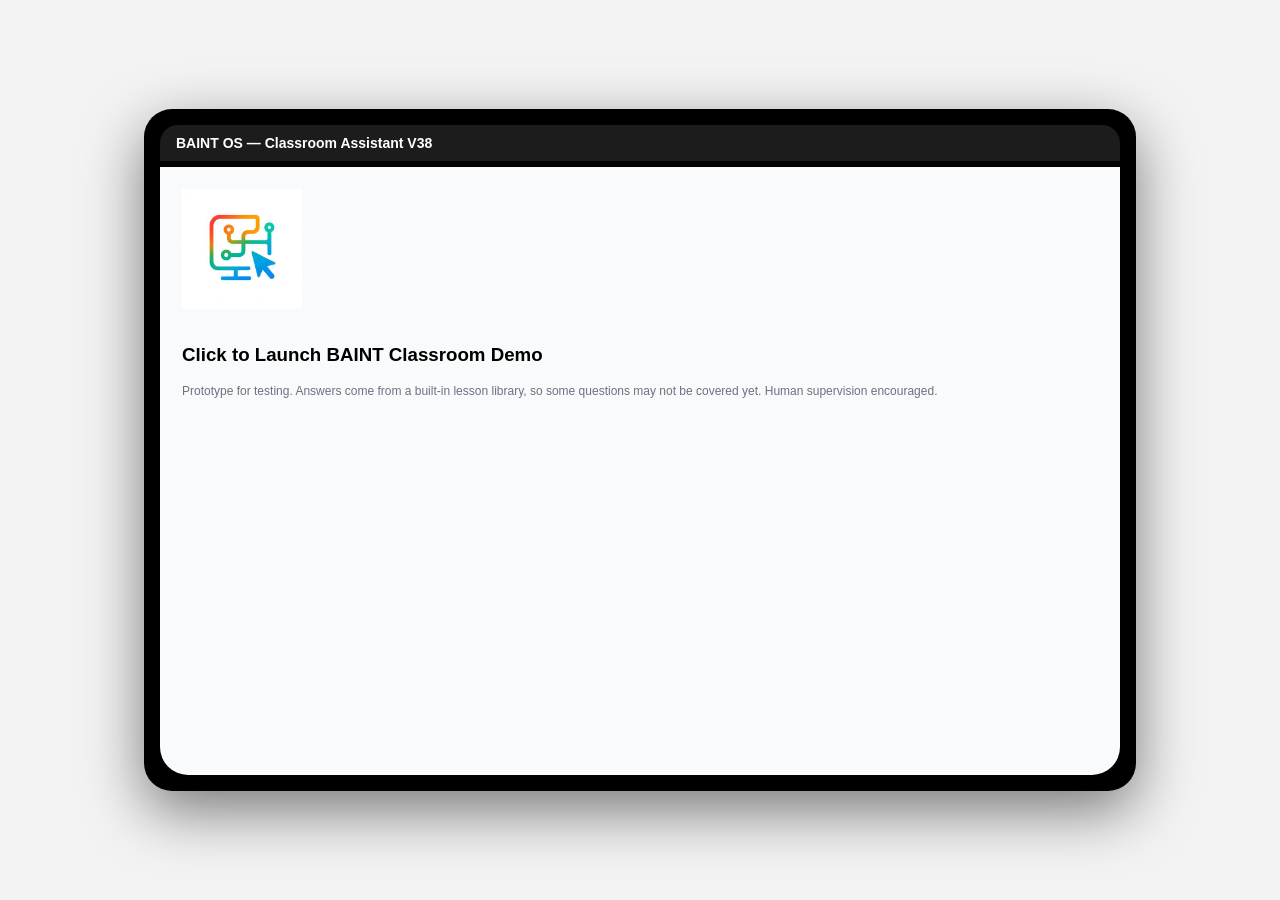
<file: BAINT-Classroom-Assistant-V38-Subject-Modes-Reminder-Fix.html>
<!DOCTYPE html>
<html lang="en">
<head>
<meta charset="UTF-8">
<title>BAINT OS – Classroom Assistant V30</title>
<meta name="viewport" content="width=device-width, initial-scale=1.0">

<style>
body {
  margin: 0;
  background: #f3f3f3;
  font-family: Arial, sans-serif;
  display: flex;
  justify-content: center;
  align-items: center;
  height: 100vh;
}

.laptop {
  width: 960px;
  height: 650px;
  background: #000;
  border-radius: 28px;
  padding: 16px;
  box-shadow: 0 20px 60px rgba(0,0,0,0.5);
  display: flex;
  flex-direction: column;
}

.top-bar {
  height: 36px;
  background: #1c1c1c;
  border-radius: 18px 18px 0 0;
  color: #fff;
  display: flex;
  align-items: center;
  padding: 0 16px;
  font-size: 14px;
  font-weight: bold;
}

.screen-shell {
  flex: 1;
  background: #f9fafb;
  border-radius: 0 0 28px 28px;
  margin-top: 6px;
  padding: 22px;
  overflow-y: auto;
}

.section { margin-bottom: 20px; }
.section h4 { margin: 0 0 8px; font-size: 15px; }

select, input {
  padding: 8px 10px;
  border-radius: 8px;
  border: 1px solid #d1d5db;
  font-size: 14px;
  margin-right: 8px;
}

input[type="text"], input[type="email"] { width: 60%; }

.card {
  background: #fff;
  border-radius: 14px;
  padding: 16px;
  border: 1px solid #e5e7eb;
  font-size: 14px;
  line-height: 1.6;
  min-height: 60px;
  white-space: pre-wrap;
}

button {
  background: #2563eb;
  border: none;
  padding: 10px 18px;
  border-radius: 10px;
  color: #fff;
  cursor: pointer;
  font-size: 14px;
  margin-top: 6px;
}

.waitlist {
  background: #eef2ff;
  border: 1px dashed #6366f1;
  border-radius: 14px;
  padding: 16px;
}

.success { color: #047857; font-size: 13px; margin-top: 8px; }


.disclaimer { font-size: 12px; color: #6b7280; margin-top: 6px; }

.chat-window {
  position:relative;
  background:#f3f4f6;
  border:1px solid #e5e7eb;
  border-radius:16px;
  padding:14px;
  min-height:180px;
  max-height:360px;
  overflow-y:auto;
  display:flex;
  flex-direction:column;
  gap:10px;
}
.chat-message {
  max-width:82%;
  padding:11px 13px;
  border-radius:14px;
  font-size:14px;
  line-height:1.55;
  white-space:pre-wrap;
}
.chat-message.user {
  align-self:flex-end;
  background:#2563eb;
  color:#fff;
  border-bottom-right-radius:5px;
}
.chat-message.baint {
  align-self:flex-start;
  background:#fff;
  color:#111827;
  border:1px solid #e5e7eb;
  border-bottom-left-radius:5px;
}
.chat-label {
  font-size:11px;
  font-weight:700;
  margin-bottom:4px;
  opacity:.7;
}
.question-row { display:flex; align-items:center; gap:8px; width:100%; }
.question-row input { flex:1; margin-right:0; }
.send-button { width:42px; height:42px; padding:0; margin-top:0; border-radius:50%; display:flex; align-items:center; justify-content:center; font-size:22px; line-height:1; }
.voice-toggle { min-width:42px; }
.copy-answer { display:block; margin-top:9px; padding:5px 9px; border-radius:7px; font-size:12px; background:#eef2ff; color:#1d4ed8; border:1px solid #c7d2fe; }
.down-arrow-row { position:sticky; bottom:0; z-index:2; display:flex; justify-content:center; align-self:center; margin-top:-42px; height:34px; pointer-events:none; }
.down-arrow { pointer-events:auto; width:38px; height:38px; padding:0; margin:0; border-radius:50%; background:#374151; color:#fff; font-size:21px; line-height:1; box-shadow:0 2px 8px rgba(0,0,0,.18); }
.mic-button { width:42px; height:42px; flex:0 0 42px; padding:0; margin:0; border-radius:50%; background:#374151; color:#fff; font-size:19px; display:flex; align-items:center; justify-content:center; }
.mic-button.listening { background:#dc2626; }
@media (max-width:600px) { .question-row { gap:6px; } .question-row input { min-width:0; width:100%; } }

</style>
</head>

<body>

<div class="laptop">
  <div class="top-bar"><span>BAINT OS — Classroom Assistant V38</span></div>
  <div class="screen-shell">

    <!-- LAUNCH -->
    <div id="app-launcher" class="section">
      <img src="logo.png" alt="Baint OS Logo" style="width:120px;height:120px;margin-bottom:12px;">
      <h3 style="cursor:pointer;" onclick="launchDemo()">Click to Launch BAINT Classroom Demo</h3>
      <div class="disclaimer">Prototype for testing. Answers come from a built-in lesson library, so some questions may not be covered yet. Human supervision encouraged.</div>
    </div>

    <!-- BOOT -->
    <div class="section" id="boot" style="display:none;">
      <div style="background:#111;color:#0f0;font-family:monospace;padding:20px;">
        <div id="boot-log"></div>
      </div>
    </div>

    <!-- DEMO -->
    <div id="demo" style="display:none;">

      <div class="section">
        <h4 id="label-setup">Learning Setup</h4>

        <select id="language" onchange="switchLanguage()">
          <option value="en">🇺🇸 English</option>
          <option value="zh">🇨🇳 Chinese</option>
          <option value="fr">🇫🇷 French</option>
          <option value="es">🇪🇸 Spanish</option>
          <option value="th">🇹🇭 Thai</option>
          <option value="ko">🇰🇷 Korean</option>
          <option value="vi">🇻🇳 Vietnamese</option>
          <option value="ja">🇯🇵 Japanese</option>
          <option value="ar">🇦🇪 Arabic (UAE)</option>
        </select>

        <select id="mode" onchange="updateContent()">
          <option value="step">Step-by-step</option>
          <option value="simple">Simple</option>
          <option value="logic">Logical</option>
          <option value="context">Context</option>
          <option value="human">Human</option>
        </select>

        <select id="subject" onchange="updateTopics(); updateContent();">
          <option value="math">Mathematics</option>
          <option value="biology">Biology</option>
          <option value="chemistry">Chemistry</option>
          <option value="history">History</option>
          <option value="computer">Computer Science</option>
          <option value="biochemistry">Biochemistry</option>
          <option value="histology">Histology</option>
          <option value="enzymology">Advanced Enzymology</option>
          <option value="purine_pyrimidine">Biosynthesis of Purine and Pyrimidine</option>
          <option value="cholesterol">Biosynthesis of Cholesterol</option>
          <option value="engineering">Engineering / Practical Problem-Solving</option>
          <option value="physics">Physics</option>
        </select>

        <select id="topic" onchange="updateContent()" aria-hidden="true" tabindex="-1" style="display:none"></select>
        <div id="study-reminder-note" style="font-size:11px;opacity:.72;margin-top:5px">Study reminder notifications work when your browser supports them and permission is enabled.</div>
      </div>

      <div class="section">
        <h4 id="label-assistant">BAINT AI Classroom Assistant</h4>
        <div class="chat-window" id="explanation"></div>
        <button id="btn-voice" class="voice-toggle" onclick="toggleVoice()">🔊 Listen</button>
      </div>

      <div class="section">
        <div class="question-row">
          <input type="text" id="studentQuestion" placeholder="Ask BAINT AI..." onkeydown="if(event.key==='Enter') answerQuestion()" />
          <button id="btn-mic" class="mic-button" type="button" onclick="toggleMic()" aria-label="Speak your question" title="Speak your question">🎙️</button>
          <button id="btn-ask" class="send-button" onclick="answerQuestion()" aria-label="Send question" title="Send question">➤</button>
        </div>
      </div>

      </div>

    </div>
  </div>

<script>

const appLauncher = document.getElementById("app-launcher");
const bootScreen  = document.getElementById("boot");
const demoScreen  = document.getElementById("demo");
const bootLog     = document.getElementById("boot-log");

/* ── UI TRANSLATIONS ── */
const ui = {
  en: {
    setup:       "Learning Setup",
    assistant:   "BAINT AI Classroom Assistant",
    speak:       "🎙️ BAINT Voice Explainer",
    stop:        "⏹ Stop Voice",
    ask:         "Ask",
    placeholder: "Ask BAINT AI...",
    listen:      "🔊 Listen Answer",
    feedback:    "Feedback",
    submit:      "Submit",
    waitlist:    "Join BAINT Waitlist",
    join:        "Join",
    replyDefault:"BAINT AI will respond here...",
    waitlistOk:  "You're on the waitlist!",
    boot: ["Booting BAINT AI...","Loading Classroom Engine...","Activating Voice System...","Ready."],
    modes: ["Step-by-step","Simple","Logical","Context","Human"],
    subjects: ["Mathematics","Biology","Chemistry","History","Computer Science","Biochemistry","Histology","Advanced Enzymology","Biosynthesis of Purine and Pyrimidine","Biosynthesis of Cholesterol","Engineering / Practical Problem-Solving","Physics"]
  },
  zh: {
    setup:       "学习设置",
    assistant:   "BAINT AI 课堂助手",
    speak:       "🎙️ 语音讲解",
    stop:        "⏹ 停止语音",
    ask:         "提问",
    placeholder: "向 BAINT AI 提问...",
    listen:      "🔊 收听答案",
    feedback:    "反馈",
    submit:      "提交",
    waitlist:    "加入候补名单",
    join:        "加入",
    replyDefault:"BAINT AI 将在此处回复...",
    waitlistOk:  "您已加入候补名单！",
    boot: ["正在启动 BAINT AI...","加载课堂引擎...","激活语音系统...","准备就绪。"],
    modes: ["逐步讲解","简单","逻辑分析","情境联系","人性化"],
    subjects: ["数学","生物学","化学","历史","计算机科学","生物化学","组织学","高级酶学","嘌呤与嘧啶的生物合成","胆固醇的生物合成","工程学 / 实际问题解决","物理学"]
  },
  fr: {
    setup:       "Configuration d'apprentissage",
    assistant:   "Assistant IA BAINT en classe",
    speak:       "🎙️ Explication vocale BAINT",
    stop:        "⏹ Arrêter la voix",
    ask:         "Demander",
    placeholder: "Posez une question à BAINT AI...",
    listen:      "🔊 Écouter la réponse",
    feedback:    "Retour d'information",
    submit:      "Soumettre",
    waitlist:    "Rejoindre la liste d'attente",
    join:        "Rejoindre",
    replyDefault:"BAINT AI répondra ici...",
    waitlistOk:  "Vous êtes sur la liste d'attente !",
    boot: ["Démarrage de BAINT AI...","Chargement du moteur de classe...","Activation du système vocal...","Prêt."],
    modes: ["Étape par étape","Simple","Logique","Contexte","Humain"],
    subjects: ["Mathématiques","Biologie","Chimie","Histoire","Informatique","Biochimie","Histologie","Enzymologie avancée","Biosynthèse des purines et pyrimidines","Biosynthèse du cholestérol","Ingénierie / résolution de problèmes pratiques","Physique"]
  },
  es: {
    setup:       "Configuración de aprendizaje",
    assistant:   "Asistente IA BAINT en el aula",
    speak:       "🎙️ Explicador de voz BAINT",
    stop:        "⏹ Detener voz",
    ask:         "Preguntar",
    placeholder: "Pregunta a BAINT AI...",
    listen:      "🔊 Escuchar respuesta",
    feedback:    "Comentarios",
    submit:      "Enviar",
    waitlist:    "Unirse a la lista de espera",
    join:        "Unirse",
    replyDefault:"BAINT AI responderá aquí...",
    waitlistOk:  "¡Estás en la lista de espera!",
    boot: ["Iniciando BAINT AI...","Cargando motor de clase...","Activando sistema de voz...","Listo."],
    modes: ["Paso a paso","Simple","Lógico","Contexto","Humano"],
    subjects: ["Matemáticas","Biología","Química","Historia","Ciencias de la Computación","Bioquímica","Histología","Enzimología avanzada","Biosíntesis de purinas y pirimidinas","Biosíntesis del colesterol","Ingeniería / resolución práctica de problemas","Física"]
  },
  th: {
    setup:       "การตั้งค่าการเรียนรู้",
    assistant:   "ผู้ช่วย AI BAINT ในห้องเรียน",
    speak:       "🎙️ อธิบายด้วยเสียง BAINT",
    stop:        "⏹ หยุดเสียง",
    ask:         "ถาม",
    placeholder: "ถาม BAINT AI...",
    listen:      "🔊 ฟังคำตอบ",
    feedback:    "ข้อเสนอแนะ",
    submit:      "ส่ง",
    waitlist:    "เข้าร่วมรายการรอ",
    join:        "เข้าร่วม",
    replyDefault:"BAINT AI จะตอบที่นี่...",
    waitlistOk:  "คุณอยู่ในรายการรอแล้ว!",
    boot: ["กำลังบู๊ต BAINT AI...","กำลังโหลดเครื่องมือห้องเรียน...","กำลังเปิดใช้งานระบบเสียง...","พร้อมแล้ว"],
    modes: ["ทีละขั้นตอน","เรียบง่าย","เชิงตรรกะ","บริบท","แบบมนุษย์"],
    subjects: ["คณิตศาสตร์","ชีววิทยา","เคมี","ประวัติศาสตร์","วิทยาการคอมพิวเตอร์","ชีวเคมี","จุลกายวิภาคศาสตร์","เอนไซม์วิทยาขั้นสูง","การสังเคราะห์ทางชีวภาพของพิวรีนและไพริมิดีน","การสังเคราะห์คอเลสเตอรอล","วิศวกรรม / การแก้ปัญหาเชิงปฏิบัติ","ฟิสิกส์"]
  },
  ko: {
    setup:       "학습 설정",
    assistant:   "BAINT AI 교실 어시스턴트",
    speak:       "🎙️ BAINT 음성 설명",
    stop:        "⏹ 음성 중지",
    ask:         "질문하기",
    placeholder: "BAINT AI에게 질문하세요...",
    listen:      "🔊 답변 듣기",
    feedback:    "피드백",
    submit:      "제출",
    waitlist:    "대기자 명단 등록",
    join:        "등록",
    replyDefault:"BAINT AI가 여기에 응답합니다...",
    waitlistOk:  "대기자 명단에 등록되었습니다!",
    boot: ["BAINT AI 부팅 중...","교실 엔진 로딩 중...","음성 시스템 활성화 중...","준비 완료."],
    modes: ["단계별","간단히","논리적","맥락","인간적"],
    subjects: ["수학","생물학","화학","역사","컴퓨터 과학","생화학","조직학","고급 효소학","퓨린 및 피리미딘 생합성","콜레스테롤 생합성","공학 / 실용 문제 해결","물리학"]
  },
  vi: {
    setup:       "Cài đặt học tập",
    assistant:   "Trợ lý AI BAINT trong lớp học",
    speak:       "🎙️ Giải thích bằng giọng nói BAINT",
    stop:        "⏹ Dừng giọng nói",
    ask:         "Hỏi",
    placeholder: "Hỏi BAINT AI...",
    listen:      "🔊 Nghe câu trả lời",
    feedback:    "Phản hồi",
    submit:      "Gửi",
    waitlist:    "Tham gia danh sách chờ",
    join:        "Tham gia",
    replyDefault:"BAINT AI sẽ trả lời ở đây...",
    waitlistOk:  "Bạn đã có trong danh sách chờ!",
    boot: ["Đang khởi động BAINT AI...","Đang tải công cụ lớp học...","Đang kích hoạt hệ thống giọng nói...","Sẵn sàng."],
    modes: ["Từng bước","Đơn giản","Logic","Bối cảnh","Nhân văn"],
    subjects: ["Toán học","Sinh học","Hóa học","Lịch sử","Khoa học máy tính","Hóa sinh","Mô học","Enzym học nâng cao","Sinh tổng hợp Purine và Pyrimidine","Sinh tổng hợp Cholesterol","Kỹ thuật / giải quyết vấn đề thực tế","Vật lý"]
  },
  ja: {
    setup: "学習設定", assistant: "BAINT AI Classroom Assistant", speak: "🔊 聞く", stop: "⏹ 停止", ask: "", placeholder: "BAINT AIに質問...", listen: "", feedback: "", submit: "", waitlist: "", join: "", replyDefault: "ここにBAINT AIの回答が表示されます...", waitlistOk: "", boot: ["BAINT AIを起動中...","授業エンジンを読み込み中...","音声システムを有効化中...","準備完了。"], modes: ["ステップごと","シンプル","論理的","文脈","人間的"], subjects: ["数学","生物学","化学","歴史","コンピュータサイエンス","生化学","組織学","高度な酵素学","プリンとピリミジンの生合成","コレステロールの生合成","工学 / 実践的な問題解決","物理学"]
  },
  ar: {
    setup: "إعداد التعلم", assistant: "مساعد BAINT AI للفصل الدراسي", speak: "🔊 استماع", stop: "⏹ إيقاف", ask: "", placeholder: "اسأل BAINT AI...", listen: "", feedback: "", submit: "", waitlist: "", join: "", replyDefault: "ستظهر إجابة BAINT AI هنا...", waitlistOk: "", boot: ["جارٍ تشغيل BAINT AI...","جارٍ تحميل محرك الفصل...","جارٍ تفعيل نظام الصوت...","جاهز."], modes: ["خطوة بخطوة","بسيط","منطقي","سياق","إنساني"], subjects: ["الرياضيات","الأحياء","الكيمياء","التاريخ","علوم الحاسوب","الكيمياء الحيوية","علم الأنسجة","علم الإنزيمات المتقدم","التخليق الحيوي للبيورين والبيريميدين","التخليق الحيوي للكوليسترول","الهندسة / حل المشكلات العملية","الفيزياء"]
  }
};

/* ── CONTENT DATA (all 9 UI languages; subject fallbacks remain available) ── */
const data = {

  /* ═══════════ ENGLISH ═══════════ */
  en: {
    biology: {
      photosynthesis: `Photosynthesis is the process plants use to make food.\n\nStep 1: Plants take in sunlight through leaves\nStep 2: They absorb carbon dioxide from air\nStep 3: Water is absorbed from roots\nStep 4: Chlorophyll converts energy into glucose\n\nExample: A tree uses sunlight to grow fruits and leaves.\n\nSummary: Plants "eat" sunlight to survive.`,
      cell: `Cells are the basic building blocks of life.\n\nStep 1: All living things are made of cells\nStep 2: Cells have nucleus, membrane, cytoplasm\nStep 3: They perform life functions\n\nExample: Your skin is made of millions of cells.\n\nSummary: Cells = tiny units that form life.`,
      digestion: `Digestion is how food is broken down in the body.\n\nStep 1: Food enters mouth\nStep 2: Stomach breaks it down\nStep 3: Nutrients are absorbed\n\nExample: Rice becomes energy in your body.\n\nSummary: Digestion = turning food into energy.`,
      genetics: `Genetics is how traits are passed from parents.\n\nStep 1: DNA carries information\nStep 2: Genes control traits\nStep 3: Traits are inherited\n\nExample: Eye color comes from parents.\n\nSummary: Genes = biological information transfer.`
    },
    math: {
      algebra: `Algebra is solving unknown values using symbols.\n\nStep 1: Identify unknown (x)\nStep 2: Form equation\nStep 3: Solve step-by-step\n\nExample: x + 5 = 10 → x = 5\n\nSummary: Algebra = solving missing numbers.`,
      ratio: `Ratios compare two quantities.\n\nStep 1: Write values\nStep 2: Simplify\n\nExample: 2:4 = 1:2\n\nSummary: Ratio = comparison tool.`
    },
    science: {
      gravity: `Gravity is a force that pulls objects down.\n\nStep 1: Earth has mass\nStep 2: Mass creates pull\nStep 3: Everything falls toward Earth\n\nExample: Apple falling from tree.\n\nSummary: Gravity = Earth's pulling force.`,
      energy: `Energy is the ability to do work.\n\nStep 1: Exists in many forms\nStep 2: Can change form\nStep 3: Cannot be destroyed\n\nExample: Food → energy for movement\n\nSummary: Energy = power to do work.`
    },
    history: {
      revolution: `A revolution is a major change in society.\n\nStep 1: People are dissatisfied\nStep 2: Conflict begins\nStep 3: Government changes\n\nExample: French Revolution changed France.\n\nSummary: Revolution = big political change.`,
      ww1: `World War 1 was a global conflict.\n\nStep 1: Political tension\nStep 2: Alliances formed\nStep 3: War begins in 1914\n\nSummary: WW1 = global war between nations.`
    },
    computer: {
      ai: `AI is machines simulating human intelligence.\n\nStep 1: Machines learn data\nStep 2: Patterns are recognized\nStep 3: Decisions are made\n\nExample: Chatbots answering questions.\n\nSummary: AI = machine thinking system.`,
      internet: `Internet connects computers worldwide.\n\nStep 1: Devices connect\nStep 2: Data is shared\nStep 3: Communication happens\n\nSummary: Internet = global communication network.`
    }
  },

  /* ═══════════ CHINESE ═══════════ */
  zh: {
    biology: {
      photosynthesis: `光合作用是植物制造食物的过程。\n\n第1步：植物通过叶片吸收阳光\n第2步：吸收空气中的二氧化碳\n第3步：根部吸收水分\n第4步：叶绿素将能量转化为葡萄糖\n\n例子：一棵树利用阳光生长果实和叶子。\n\n总结：植物靠"吃"阳光生存。`,
      cell: `细胞是生命的基本组成单位。\n\n第1步：所有生物都由细胞构成\n第2步：细胞具有细胞核、细胞膜、细胞质\n第3步：它们执行生命功能\n\n例子：你的皮肤由数百万个细胞组成。\n\n总结：细胞 = 构成生命的微小单位。`,
      digestion: `消化是食物在体内被分解的过程。\n\n第1步：食物进入口腔\n第2步：胃将其分解\n第3步：营养物质被吸收\n\n例子：米饭在体内转化为能量。\n\n总结：消化 = 将食物转化为能量。`,
      genetics: `遗传学研究特征如何从父母传给后代。\n\n第1步：DNA携带遗传信息\n第2步：基因控制特征\n第3步：特征被遗传\n\n例子：眼睛颜色来自父母。\n\n总结：基因 = 生物信息的传递。`
    },
    math: {
      algebra: `代数是用符号求解未知值的数学。\n\n第1步：识别未知数（x）\n第2步：建立方程\n第3步：逐步求解\n\n例子：x + 5 = 10 → x = 5\n\n总结：代数 = 求解未知数。`,
      ratio: `比率用于比较两个数量。\n\n第1步：写出数值\n第2步：化简\n\n例子：2:4 = 1:2\n\n总结：比率 = 比较工具。`
    },
    science: {
      gravity: `重力是将物体向下拉的力。\n\n第1步：地球有质量\n第2步：质量产生引力\n第3步：一切都向地球坠落\n\n例子：苹果从树上落下。\n\n总结：重力 = 地球的吸引力。`,
      energy: `能量是做功的能力。\n\n第1步：以多种形式存在\n第2步：可以改变形式\n第3步：不能被消灭\n\n例子：食物 → 运动所需能量\n\n总结：能量 = 做功的力量。`
    },
    history: {
      revolution: `革命是社会的重大变革。\n\n第1步：人民不满\n第2步：冲突开始\n第3步：政府改变\n\n例子：法国大革命改变了法国。\n\n总结：革命 = 重大政治变革。`,
      ww1: `第一次世界大战是一场全球性冲突。\n\n第1步：政治紧张局势\n第2步：联盟形成\n第3步：1914年战争爆发\n\n总结：一战 = 国家之间的全球战争。`
    },
    computer: {
      ai: `人工智能是机器模拟人类智能的技术。\n\n第1步：机器学习数据\n第2步：识别模式\n第3步：做出决策\n\n例子：聊天机器人回答问题。\n\n总结：人工智能 = 机器思维系统。`,
      internet: `互联网将全球计算机连接起来。\n\n第1步：设备连接\n第2步：数据共享\n第3步：通信实现\n\n总结：互联网 = 全球通信网络。`
    }
  },

  /* ═══════════ FRENCH ═══════════ */
  fr: {
    biology: {
      photosynthesis: `La photosynthèse est le processus par lequel les plantes fabriquent leur nourriture.\n\nÉtape 1 : Les plantes captent la lumière du soleil par leurs feuilles\nÉtape 2 : Elles absorbent le dioxyde de carbone de l'air\nÉtape 3 : L'eau est absorbée par les racines\nÉtape 4 : La chlorophylle convertit l'énergie en glucose\n\nExemple : Un arbre utilise la lumière du soleil pour faire pousser ses fruits et feuilles.\n\nRésumé : Les plantes "mangent" la lumière du soleil pour survivre.`,
      cell: `Les cellules sont les unités de base de la vie.\n\nÉtape 1 : Tous les êtres vivants sont composés de cellules\nÉtape 2 : Les cellules ont un noyau, une membrane et un cytoplasme\nÉtape 3 : Elles accomplissent les fonctions vitales\n\nExemple : Ta peau est composée de millions de cellules.\n\nRésumé : Cellule = petite unité constituant la vie.`,
      digestion: `La digestion est la façon dont la nourriture est décomposée dans le corps.\n\nÉtape 1 : La nourriture entre par la bouche\nÉtape 2 : L'estomac la décompose\nÉtape 3 : Les nutriments sont absorbés\n\nExemple : Le riz devient de l'énergie dans ton corps.\n\nRésumé : Digestion = transformer la nourriture en énergie.`,
      genetics: `La génétique étudie comment les traits sont transmis des parents aux enfants.\n\nÉtape 1 : L'ADN porte l'information\nÉtape 2 : Les gènes contrôlent les traits\nÉtape 3 : Les traits sont hérités\n\nExemple : La couleur des yeux vient des parents.\n\nRésumé : Gènes = transfert d'information biologique.`
    },
    math: {
      algebra: `L'algèbre consiste à résoudre des valeurs inconnues à l'aide de symboles.\n\nÉtape 1 : Identifier l'inconnu (x)\nÉtape 2 : Former l'équation\nÉtape 3 : Résoudre étape par étape\n\nExemple : x + 5 = 10 → x = 5\n\nRésumé : Algèbre = résoudre des nombres manquants.`,
      ratio: `Les ratios comparent deux quantités.\n\nÉtape 1 : Écrire les valeurs\nÉtape 2 : Simplifier\n\nExemple : 2:4 = 1:2\n\nRésumé : Ratio = outil de comparaison.`
    },
    science: {
      gravity: `La gravité est une force qui attire les objets vers le bas.\n\nÉtape 1 : La Terre a une masse\nÉtape 2 : La masse crée une attraction\nÉtape 3 : Tout tombe vers la Terre\n\nExemple : Une pomme tombe d'un arbre.\n\nRésumé : Gravité = force d'attraction de la Terre.`,
      energy: `L'énergie est la capacité à effectuer un travail.\n\nÉtape 1 : Existe sous de nombreuses formes\nÉtape 2 : Peut changer de forme\nÉtape 3 : Ne peut pas être détruite\n\nExemple : Nourriture → énergie pour le mouvement\n\nRésumé : Énergie = puissance pour travailler.`
    },
    history: {
      revolution: `Une révolution est un changement majeur dans la société.\n\nÉtape 1 : Le peuple est mécontent\nÉtape 2 : Un conflit commence\nÉtape 3 : Le gouvernement change\n\nExemple : La Révolution française a transformé la France.\n\nRésumé : Révolution = grand changement politique.`,
      ww1: `La Première Guerre mondiale était un conflit mondial.\n\nÉtape 1 : Tensions politiques\nÉtape 2 : Formation d'alliances\nÉtape 3 : La guerre commence en 1914\n\nRésumé : WWI = guerre mondiale entre nations.`
    },
    computer: {
      ai: `L'IA est la simulation de l'intelligence humaine par des machines.\n\nÉtape 1 : Les machines apprennent des données\nÉtape 2 : Les modèles sont reconnus\nÉtape 3 : Des décisions sont prises\n\nExemple : Des chatbots répondant à des questions.\n\nRésumé : IA = système de réflexion des machines.`,
      internet: `Internet connecte les ordinateurs du monde entier.\n\nÉtape 1 : Les appareils se connectent\nÉtape 2 : Les données sont partagées\nÉtape 3 : La communication se produit\n\nRésumé : Internet = réseau de communication mondial.`
    }
  },

  /* ═══════════ SPANISH ═══════════ */
  es: {
    biology: {
      photosynthesis: `La fotosíntesis es el proceso mediante el cual las plantas producen su alimento.\n\nPaso 1: Las plantas absorben la luz solar a través de las hojas\nPaso 2: Absorben dióxido de carbono del aire\nPaso 3: El agua es absorbida por las raíces\nPaso 4: La clorofila convierte la energía en glucosa\n\nEjemplo: Un árbol usa la luz solar para hacer crecer sus frutos y hojas.\n\nResumen: Las plantas "comen" luz solar para sobrevivir.`,
      cell: `Las células son los bloques fundamentales de la vida.\n\nPaso 1: Todos los seres vivos están formados por células\nPaso 2: Las células tienen núcleo, membrana y citoplasma\nPaso 3: Realizan las funciones vitales\n\nEjemplo: Tu piel está formada por millones de células.\n\nResumen: Célula = unidad pequeña que forma la vida.`,
      digestion: `La digestión es cómo se descompone el alimento en el cuerpo.\n\nPaso 1: El alimento entra por la boca\nPaso 2: El estómago lo descompone\nPaso 3: Los nutrientes son absorbidos\n\nEjemplo: El arroz se convierte en energía en tu cuerpo.\n\nResumen: Digestión = convertir alimento en energía.`,
      genetics: `La genética estudia cómo se transmiten los rasgos de padres a hijos.\n\nPaso 1: El ADN lleva la información\nPaso 2: Los genes controlan los rasgos\nPaso 3: Los rasgos son heredados\n\nEjemplo: El color de ojos viene de los padres.\n\nResumen: Genes = transferencia de información biológica.`
    },
    math: {
      algebra: `El álgebra consiste en resolver valores desconocidos usando símbolos.\n\nPaso 1: Identificar el desconocido (x)\nPaso 2: Formar la ecuación\nPaso 3: Resolver paso a paso\n\nEjemplo: x + 5 = 10 → x = 5\n\nResumen: Álgebra = resolver números faltantes.`,
      ratio: `Las razones comparan dos cantidades.\n\nPaso 1: Escribir los valores\nPaso 2: Simplificar\n\nEjemplo: 2:4 = 1:2\n\nResumen: Razón = herramienta de comparación.`
    },
    science: {
      gravity: `La gravedad es una fuerza que atrae los objetos hacia abajo.\n\nPaso 1: La Tierra tiene masa\nPaso 2: La masa crea atracción\nPaso 3: Todo cae hacia la Tierra\n\nEjemplo: Una manzana cayendo de un árbol.\n\nResumen: Gravedad = fuerza de atracción de la Tierra.`,
      energy: `La energía es la capacidad de realizar trabajo.\n\nPaso 1: Existe en muchas formas\nPaso 2: Puede cambiar de forma\nPaso 3: No puede ser destruida\n\nEjemplo: Alimento → energía para moverse\n\nResumen: Energía = poder para trabajar.`
    },
    history: {
      revolution: `Una revolución es un cambio importante en la sociedad.\n\nPaso 1: El pueblo está insatisfecho\nPaso 2: Comienza el conflicto\nPaso 3: El gobierno cambia\n\nEjemplo: La Revolución Francesa transformó Francia.\n\nResumen: Revolución = gran cambio político.`,
      ww1: `La Primera Guerra Mundial fue un conflicto global.\n\nPaso 1: Tensión política\nPaso 2: Se forman alianzas\nPaso 3: La guerra comienza en 1914\n\nResumen: WWI = guerra global entre naciones.`
    },
    computer: {
      ai: `La IA es la simulación de la inteligencia humana por máquinas.\n\nPaso 1: Las máquinas aprenden datos\nPaso 2: Se reconocen patrones\nPaso 3: Se toman decisiones\n\nEjemplo: Chatbots respondiendo preguntas.\n\nResumen: IA = sistema de pensamiento de máquinas.`,
      internet: `Internet conecta computadoras de todo el mundo.\n\nPaso 1: Los dispositivos se conectan\nPaso 2: Los datos se comparten\nPaso 3: La comunicación ocurre\n\nResumen: Internet = red de comunicación global.`
    }
  },

  /* ═══════════ THAI ═══════════ */
  th: {
    biology: {
      photosynthesis: `การสังเคราะห์แสงคือกระบวนการที่พืชใช้ในการสร้างอาหาร\n\nขั้นที่ 1: พืชรับแสงอาทิตย์ผ่านใบ\nขั้นที่ 2: ดูดซับคาร์บอนไดออกไซด์จากอากาศ\nขั้นที่ 3: รากดูดซับน้ำ\nขั้นที่ 4: คลอโรฟิลล์แปลงพลังงานเป็นกลูโคส\n\nตัวอย่าง: ต้นไม้ใช้แสงอาทิตย์เพื่อเจริญเติบโต\n\nสรุป: พืช "กิน" แสงอาทิตย์เพื่อความอยู่รอด`,
      cell: `เซลล์คือหน่วยพื้นฐานของสิ่งมีชีวิต\n\nขั้นที่ 1: สิ่งมีชีวิตทุกชนิดประกอบด้วยเซลล์\nขั้นที่ 2: เซลล์มีนิวเคลียส เยื่อหุ้มเซลล์ และไซโตพลาสซึม\nขั้นที่ 3: เซลล์ทำหน้าที่ต่างๆ ของสิ่งมีชีวิต\n\nตัวอย่าง: ผิวหนังของคุณประกอบด้วยเซลล์หลายล้านเซลล์\n\nสรุป: เซลล์ = หน่วยเล็กๆ ที่ประกอบเป็นสิ่งมีชีวิต`,
      digestion: `การย่อยอาหารคือกระบวนการที่ร่างกายย่อยสลายอาหาร\n\nขั้นที่ 1: อาหารเข้าสู่ปาก\nขั้นที่ 2: กระเพาะย่อยสลายอาหาร\nขั้นที่ 3: สารอาหารถูกดูดซึม\n\nตัวอย่าง: ข้าวกลายเป็นพลังงานในร่างกาย\n\nสรุป: การย่อยอาหาร = การเปลี่ยนอาหารเป็นพลังงาน`,
      genetics: `พันธุศาสตร์คือการศึกษาการถ่ายทอดลักษณะจากพ่อแม่สู่ลูก\n\nขั้นที่ 1: DNA บรรจุข้อมูลทางพันธุกรรม\nขั้นที่ 2: ยีนควบคุมลักษณะต่างๆ\nขั้นที่ 3: ลักษณะถูกถ่ายทอดทางพันธุกรรม\n\nตัวอย่าง: สีตามาจากพ่อแม่\n\nสรุป: ยีน = การถ่ายทอดข้อมูลทางชีววิทยา`
    },
    math: {
      algebra: `พีชคณิตคือการหาค่าที่ไม่รู้จักโดยใช้สัญลักษณ์\n\nขั้นที่ 1: ระบุค่าที่ไม่รู้จัก (x)\nขั้นที่ 2: สร้างสมการ\nขั้นที่ 3: แก้สมการทีละขั้น\n\nตัวอย่าง: x + 5 = 10 → x = 5\n\nสรุป: พีชคณิต = การหาตัวเลขที่หายไป`,
      ratio: `อัตราส่วนใช้เปรียบเทียบปริมาณสองอย่าง\n\nขั้นที่ 1: เขียนค่า\nขั้นที่ 2: ลดรูป\n\nตัวอย่าง: 2:4 = 1:2\n\nสรุป: อัตราส่วน = เครื่องมือเปรียบเทียบ`
    },
    science: {
      gravity: `แรงโน้มถ่วงคือแรงที่ดึงวัตถุลงสู่พื้น\n\nขั้นที่ 1: โลกมีมวล\nขั้นที่ 2: มวลสร้างแรงดึงดูด\nขั้นที่ 3: ทุกสิ่งตกสู่พื้นโลก\n\nตัวอย่าง: แอปเปิ้ลหล่นจากต้นไม้\n\nสรุป: แรงโน้มถ่วง = แรงดึงดูดของโลก`,
      energy: `พลังงานคือความสามารถในการทำงาน\n\nขั้นที่ 1: มีอยู่ในหลายรูปแบบ\nขั้นที่ 2: สามารถเปลี่ยนรูปแบบได้\nขั้นที่ 3: ไม่สามารถถูกทำลายได้\n\nตัวอย่าง: อาหาร → พลังงานสำหรับการเคลื่อนไหว\n\nสรุป: พลังงาน = กำลังในการทำงาน`
    },
    history: {
      revolution: `การปฏิวัติคือการเปลี่ยนแปลงครั้งใหญ่ในสังคม\n\nขั้นที่ 1: ประชาชนไม่พอใจ\nขั้นที่ 2: ความขัดแย้งเริ่มต้น\nขั้นที่ 3: รัฐบาลเปลี่ยนแปลง\n\nตัวอย่าง: การปฏิวัติฝรั่งเศสเปลี่ยนแปลงฝรั่งเศส\n\nสรุป: การปฏิวัติ = การเปลี่ยนแปลงทางการเมืองครั้งใหญ่`,
      ww1: `สงครามโลกครั้งที่ 1 เป็นความขัดแย้งระดับโลก\n\nขั้นที่ 1: ความตึงเครียดทางการเมือง\nขั้นที่ 2: การก่อตั้งพันธมิตร\nขั้นที่ 3: สงครามเริ่มต้นในปี 1914\n\nสรุป: สงครามโลกครั้งที่ 1 = สงครามระดับโลกระหว่างประเทศต่างๆ`
    },
    computer: {
      ai: `ปัญญาประดิษฐ์คือเครื่องจักรที่จำลองสติปัญญาของมนุษย์\n\nขั้นที่ 1: เครื่องจักรเรียนรู้จากข้อมูล\nขั้นที่ 2: จดจำรูปแบบ\nขั้นที่ 3: ตัดสินใจ\n\nตัวอย่าง: แชทบอตตอบคำถาม\n\nสรุป: AI = ระบบการคิดของเครื่องจักร`,
      internet: `อินเทอร์เน็ตเชื่อมต่อคอมพิวเตอร์ทั่วโลก\n\nขั้นที่ 1: อุปกรณ์เชื่อมต่อกัน\nขั้นที่ 2: ข้อมูลถูกแบ่งปัน\nขั้นที่ 3: การสื่อสารเกิดขึ้น\n\nสรุป: อินเทอร์เน็ต = เครือข่ายการสื่อสารระดับโลก`
    }
  },

  /* ═══════════ KOREAN ═══════════ */
  ko: {
    biology: {
      photosynthesis: `광합성은 식물이 음식을 만드는 과정입니다.\n\n1단계: 식물은 잎을 통해 햇빛을 흡수합니다\n2단계: 공기 중의 이산화탄소를 흡수합니다\n3단계: 뿌리에서 물을 흡수합니다\n4단계: 엽록소가 에너지를 포도당으로 변환합니다\n\n예시: 나무는 햇빛을 이용해 열매와 잎을 키웁니다.\n\n요약: 식물은 햇빛을 "먹고" 생존합니다.`,
      cell: `세포는 생명의 기본 구성 단위입니다.\n\n1단계: 모든 생물은 세포로 이루어져 있습니다\n2단계: 세포에는 핵, 세포막, 세포질이 있습니다\n3단계: 생명 기능을 수행합니다\n\n예시: 피부는 수백만 개의 세포로 이루어져 있습니다.\n\n요약: 세포 = 생명을 구성하는 작은 단위.`,
      digestion: `소화는 음식이 몸에서 분해되는 방식입니다.\n\n1단계: 음식이 입으로 들어옵니다\n2단계: 위에서 분해됩니다\n3단계: 영양분이 흡수됩니다\n\n예시: 밥이 몸에서 에너지로 변환됩니다.\n\n요약: 소화 = 음식을 에너지로 전환.`,
      genetics: `유전학은 형질이 부모로부터 전달되는 방식을 연구합니다.\n\n1단계: DNA가 정보를 운반합니다\n2단계: 유전자가 형질을 제어합니다\n3단계: 형질이 유전됩니다\n\n예시: 눈 색깔은 부모로부터 옵니다.\n\n요약: 유전자 = 생물학적 정보 전달.`
    },
    math: {
      algebra: `대수학은 기호를 사용하여 미지수를 구하는 것입니다.\n\n1단계: 미지수(x) 파악\n2단계: 방정식 만들기\n3단계: 단계별 풀기\n\n예시: x + 5 = 10 → x = 5\n\n요약: 대수학 = 모르는 수 구하기.`,
      ratio: `비율은 두 양을 비교합니다.\n\n1단계: 값 쓰기\n2단계: 단순화\n\n예시: 2:4 = 1:2\n\n요약: 비율 = 비교 도구.`
    },
    science: {
      gravity: `중력은 물체를 아래로 당기는 힘입니다.\n\n1단계: 지구는 질량을 가집니다\n2단계: 질량은 당기는 힘을 만듭니다\n3단계: 모든 것이 지구를 향해 떨어집니다\n\n예시: 나무에서 사과가 떨어짐.\n\n요약: 중력 = 지구의 당기는 힘.`,
      energy: `에너지는 일을 할 수 있는 능력입니다.\n\n1단계: 여러 형태로 존재합니다\n2단계: 형태가 바뀔 수 있습니다\n3단계: 파괴될 수 없습니다\n\n예시: 음식 → 운동을 위한 에너지\n\n요약: 에너지 = 일을 하는 힘.`
    },
    history: {
      revolution: `혁명은 사회의 큰 변화입니다.\n\n1단계: 사람들이 불만을 가집니다\n2단계: 갈등이 시작됩니다\n3단계: 정부가 바뀝니다\n\n예시: 프랑스 혁명이 프랑스를 바꿨습니다.\n\n요약: 혁명 = 큰 정치적 변화.`,
      ww1: `제1차 세계대전은 전 세계적인 분쟁이었습니다.\n\n1단계: 정치적 긴장\n2단계: 동맹 형성\n3단계: 1914년 전쟁 시작\n\n요약: 1차 세계대전 = 국가 간 세계 전쟁.`
    },
    computer: {
      ai: `AI는 기계가 인간의 지능을 모방하는 것입니다.\n\n1단계: 기계가 데이터를 학습합니다\n2단계: 패턴을 인식합니다\n3단계: 결정을 내립니다\n\n예시: 질문에 답하는 챗봇.\n\n요약: AI = 기계 사고 시스템.`,
      internet: `인터넷은 전 세계 컴퓨터를 연결합니다.\n\n1단계: 장치들이 연결됩니다\n2단계: 데이터가 공유됩니다\n3단계: 통신이 이루어집니다\n\n요약: 인터넷 = 글로벌 통신 네트워크.`
    }
  },

  /* ═══════════ VIETNAMESE ═══════════ */
  vi: {
    biology: {
      photosynthesis: `Quang hợp là quá trình thực vật tạo ra thức ăn.\n\nBước 1: Thực vật hấp thụ ánh sáng mặt trời qua lá\nBước 2: Hấp thụ khí CO2 từ không khí\nBước 3: Rễ hút nước\nBước 4: Chất diệp lục chuyển đổi năng lượng thành glucose\n\nVí dụ: Cây dùng ánh sáng mặt trời để phát triển quả và lá.\n\nTóm tắt: Thực vật "ăn" ánh sáng mặt trời để tồn tại.`,
      cell: `Tế bào là đơn vị cơ bản cấu tạo nên sự sống.\n\nBước 1: Mọi sinh vật đều được tạo thành từ tế bào\nBước 2: Tế bào có nhân, màng tế bào và tế bào chất\nBước 3: Chúng thực hiện các chức năng sống\n\nVí dụ: Da của bạn được tạo thành từ hàng triệu tế bào.\n\nTóm tắt: Tế bào = đơn vị nhỏ tạo nên sự sống.`,
      digestion: `Tiêu hóa là cách thức ăn được phân giải trong cơ thể.\n\nBước 1: Thức ăn vào miệng\nBước 2: Dạ dày phân giải thức ăn\nBước 3: Các chất dinh dưỡng được hấp thụ\n\nVí dụ: Cơm trở thành năng lượng trong cơ thể bạn.\n\nTóm tắt: Tiêu hóa = biến thức ăn thành năng lượng.`,
      genetics: `Di truyền học nghiên cứu cách các đặc điểm được truyền từ cha mẹ sang con.\n\nBước 1: ADN mang thông tin di truyền\nBước 2: Gen kiểm soát các đặc điểm\nBước 3: Các đặc điểm được di truyền\n\nVí dụ: Màu mắt đến từ bố mẹ.\n\nTóm tắt: Gen = truyền thông tin sinh học.`
    },
    math: {
      algebra: `Đại số là giải các giá trị ẩn bằng ký hiệu.\n\nBước 1: Xác định ẩn số (x)\nBước 2: Lập phương trình\nBước 3: Giải từng bước\n\nVí dụ: x + 5 = 10 → x = 5\n\nTóm tắt: Đại số = tìm số còn thiếu.`,
      ratio: `Tỉ lệ so sánh hai đại lượng.\n\nBước 1: Viết các giá trị\nBước 2: Rút gọn\n\nVí dụ: 2:4 = 1:2\n\nTóm tắt: Tỉ lệ = công cụ so sánh.`
    },
    science: {
      gravity: `Trọng lực là lực kéo các vật xuống phía dưới.\n\nBước 1: Trái Đất có khối lượng\nBước 2: Khối lượng tạo ra lực hút\nBước 3: Mọi thứ đều rơi về phía Trái Đất\n\nVí dụ: Quả táo rơi từ cây.\n\nTóm tắt: Trọng lực = lực hút của Trái Đất.`,
      energy: `Năng lượng là khả năng thực hiện công việc.\n\nBước 1: Tồn tại dưới nhiều dạng\nBước 2: Có thể chuyển đổi dạng\nBước 3: Không thể bị tiêu hủy\n\nVí dụ: Thức ăn → năng lượng để di chuyển\n\nTóm tắt: Năng lượng = sức mạnh để làm việc.`
    },
    history: {
      revolution: `Cách mạng là sự thay đổi lớn trong xã hội.\n\nBước 1: Người dân không hài lòng\nBước 2: Xung đột bắt đầu\nBước 3: Chính phủ thay đổi\n\nVí dụ: Cách mạng Pháp đã thay đổi nước Pháp.\n\nTóm tắt: Cách mạng = thay đổi chính trị lớn.`,
      ww1: `Chiến tranh Thế giới thứ nhất là một cuộc xung đột toàn cầu.\n\nBước 1: Căng thẳng chính trị\nBước 2: Các liên minh hình thành\nBước 3: Chiến tranh bắt đầu năm 1914\n\nTóm tắt: WWI = chiến tranh toàn cầu giữa các quốc gia.`
    },
    computer: {
      ai: `AI là máy móc mô phỏng trí tuệ con người.\n\nBước 1: Máy móc học từ dữ liệu\nBước 2: Nhận dạng các mẫu\nBước 3: Đưa ra quyết định\n\nVí dụ: Chatbot trả lời câu hỏi.\n\nTóm tắt: AI = hệ thống tư duy của máy móc.`,
      internet: `Internet kết nối máy tính trên toàn thế giới.\n\nBước 1: Các thiết bị kết nối\nBước 2: Dữ liệu được chia sẻ\nBước 3: Giao tiếp diễn ra\n\nTóm tắt: Internet = mạng truyền thông toàn cầu.`
    }
  },

  /* ═══════════ ADDITIONAL INVITE SUBJECTS ═══════════ */
  chemistry: {
    chemical_bonding: `Chemical bonding explains how atoms interact to become more stable.\n\nKey idea: atoms can transfer or share electrons.\nStep 1: Identify the atoms and their valence electrons\nStep 2: Decide whether electrons are transferred or shared\nStep 3: Identify the bond type\n\nExample: Sodium transfers an electron to chlorine, forming NaCl.\n\nSharp check: Do not memorize the bond name alone. Ask what happens to the electrons.`,
    chemical_reactions: `A chemical reaction rearranges atoms to form new substances.\n\nStep 1: Identify the reactants\nStep 2: Identify the products\nStep 3: Check that atoms are conserved\nStep 4: Balance the equation\n\nExample: 2H₂ + O₂ → 2H₂O.\n\nSharp check: A balanced equation must have the same number of each type of atom on both sides.`,
    organic_chemistry: `Organic chemistry focuses mainly on carbon-containing compounds.\n\nStart with structure rather than memorization.\nStep 1: Identify the carbon skeleton\nStep 2: Find the functional group\nStep 3: Check the bonds and formula\nStep 4: Predict the important reaction or property\n\nExample: An alcohol contains a hydroxyl (-OH) functional group.`
  },
  biochemistry: {
    proteins_enzymes: `Proteins are chains of amino acids that fold into structures with specific functions. Enzymes are proteins or catalytic molecules that speed up biochemical reactions without being consumed.\n\nThink in three layers: structure → interaction → function.\nExample: An enzyme binds a substrate at its active site and helps a reaction occur more easily.`,
    metabolism: `Metabolism is the network of chemical reactions that keeps cells functioning.\n\nSeparate the idea into pathways, inputs, outputs and regulation.\nStep 1: Identify the starting molecule\nStep 2: Follow the major pathway steps\nStep 3: Track energy or reducing equivalents\nStep 4: Identify where the pathway is regulated.`,
    biomolecules: `The major biological macromolecules are carbohydrates, lipids, proteins and nucleic acids.\n\nDo not learn them as isolated lists. Compare their building blocks, bonds, structures and major functions.`
  },
  histology: {
    epithelial_tissue: `Epithelial tissue covers surfaces, lines cavities and forms many glands.\n\nFor identification, use structure first. Check cell shape, number of layers, surface specializations and location.\n\nExample: Simple squamous epithelium is a single thin layer suited to exchange.`,
    connective_tissue: `Connective tissue supports, connects and protects other tissues.\n\nLook for cells, extracellular matrix and fibres.\n\nSharp check: In histology, the appearance under the microscope should be connected to the tissue's function and location.`,
    tissue_identification: `To identify a tissue, do not rely on one visual feature.\n\nStep 1: Count the layers\nStep 2: Identify cell shape\nStep 3: Look at the matrix or fibres\nStep 4: Check the location and function\nStep 5: Compare with the closest alternatives.`
  },
  enzymology: {
    enzyme_kinetics: `Enzyme kinetics studies how reaction rate changes with substrate concentration and other conditions.\n\nStart by identifying the variables: enzyme concentration, substrate concentration, temperature, pH and inhibitors.\n\nA useful model is Michaelis-Menten kinetics, where Vmax describes the maximum rate and Km is the substrate concentration associated with half Vmax under the model assumptions.`,
    enzyme_inhibition: `Enzyme inhibition describes how a molecule reduces enzyme activity.\n\nCompare the inhibitor with the substrate and ask where it binds.\n\nFor common models, distinguish competitive, noncompetitive and uncompetitive inhibition by how binding occurs and how apparent kinetic parameters change.`,
    enzyme_mechanism: `An enzyme mechanism explains how an enzyme converts substrate into product.\n\nFollow the sequence: binding → catalytic steps → product formation → product release.\n\nThe active site provides interactions that help lower the activation barrier.`
  },
  purine_pyrimidine: {
    purine_pathway: `Purine biosynthesis builds purine nucleotides through a regulated pathway.\n\nFor studying it, track the precursor, major intermediates, key enzymes and final nucleotide products.\n\nA good study method is to draw the pathway and mark the committed or strongly regulated steps instead of memorizing an isolated list.`,
    pyrimidine_pathway: `Pyrimidine biosynthesis builds pyrimidine nucleotides through a sequence of reactions.\n\nTrack the pathway from its early precursors through the ring-building steps and nucleotide formation.\n\nFocus on what each enzyme changes and where regulation occurs.`,
    pathway_comparison: `Purine and pyrimidine biosynthesis can be compared by asking how their rings are constructed and then attached to the ribose-phosphate framework.\n\nFor an exam question, compare precursors, major steps, regulation and final nucleotide products.`
  },
  cholesterol: {
    cholesterol_synthesis: `Cholesterol biosynthesis is a multi-step pathway that begins with acetyl-CoA and proceeds through several intermediates to cholesterol.\n\nA useful study path is: precursor → major intermediate → rate-limiting step → downstream products → regulation.\n\nThe pathway is strongly associated with HMG-CoA reductase as a major regulatory enzyme.`,
    cholesterol_regulation: `Cholesterol synthesis is regulated so cells can balance cholesterol production and availability.\n\nWhen studying regulation, connect enzyme activity with cellular cholesterol levels and hormonal or transcriptional control rather than memorizing disconnected facts.`,
    clinical_context: `Cholesterol has structural and metabolic roles and is also a precursor for steroid hormones, bile acids and vitamin D.\n\nWhen studying clinical questions, separate normal biological function from what happens when cholesterol balance is disrupted.`
  },
  engineering: {
    free_body_diagrams: `A free-body diagram isolates an object and shows the external forces acting on it.\n\nStep 1: Choose the object\nStep 2: Draw the force directions\nStep 3: Label known and unknown quantities\nStep 4: Choose axes\nStep 5: Apply the relevant equations.\n\nSharp check: Do not add forces just because they seem physically possible. Include forces actually acting on the chosen object.`,
    engineering_calculations: `Engineering calculations should connect the physical situation to the equation instead of starting with numbers.\n\nUse this order: given values → required quantity → governing principle → units → substitution → result → reasonableness check.\n\nAlways check whether the final unit makes sense.`,
    practical_problem_solving: `Practical engineering problems connect theory to a real system.\n\nStep 1: Describe the physical situation\nStep 2: Identify constraints and assumptions\nStep 3: Draw a useful diagram or model\nStep 4: Select the governing principle\nStep 5: Calculate or test\nStep 6: Compare the result with the real-world situation.`
  },
  physics: {
    motion_forces: `Physics explains motion by connecting measurable quantities such as displacement, velocity, acceleration and force.\n\nStep 1: Identify what is known\nStep 2: Identify what is unknown\nStep 3: Choose the governing relationship\nStep 4: Keep units consistent\nStep 5: Check whether the result is physically reasonable.`,
    energy: `Energy is a quantity that can be transferred or transformed between forms.\n\nFor a mechanics problem, identify the initial and final energy states, include relevant work or losses, then solve for the unknown.\n\nExample: gravitational potential energy can become kinetic energy as an object falls.`,
    electricity: `Basic circuit analysis connects voltage, current and resistance.\n\nStart by identifying the circuit structure and the known quantities. Then choose the appropriate relationship, keep units consistent and check the direction or magnitude of the result.\n\nFor a simple resistor, Ohm's law relates voltage, current and resistance.`
  }
};

/* Add the invite subjects to English data and safely fall back to English content for other interface languages. */
["chemistry","biochemistry","histology","enzymology","purine_pyrimidine","cholesterol","engineering","physics"].forEach(subject => {
  if(data[subject]) {
    data.en[subject] = data[subject];
    delete data[subject];
  }
});
Object.keys(data).forEach(lang => {
  if(lang === "en") return;
  ["chemistry","biochemistry","histology","enzymology","purine_pyrimidine","cholesterol","engineering","physics"].forEach(subject => {
    if(!data[lang][subject]) data[lang][subject] = data.en[subject];
  });
});

/* ── VOICE LANG MAP ── */
const voiceMap = { en:"en", zh:"zh", fr:"fr", es:"es", th:"th", ko:"ko", vi:"vi", ja:"ja", ar:"ar" };

/* ── STUDY RETURN NOTIFICATION ──────────────────────────────────────────────
   A standalone HTML file can show a notification when backgrounded if the browser
   supports Notifications and the learner grants permission. It cannot reliably
   schedule a tomorrow notification after the file/browser is fully closed without
   a service worker/push service, so the notification invites the learner back tomorrow. */
let studyNotificationPermissionRequested = false;
let studyLeaveNotificationShown = false;
async function requestStudyNotificationPermission(){
  if(studyNotificationPermissionRequested) return;
  studyNotificationPermissionRequested = true;
  if(!('Notification' in window)) return;
  try {
    if(Notification.permission === "default") await Notification.requestPermission();
  } catch(e) { /* Notifications may be blocked for local HTML files; app must still work. */ }
}
function showStudyReturnNotification(){
  if(!('Notification' in window) || Notification.permission !== "granted" || studyLeaveNotificationShown) return;
  studyLeaveNotificationShown = true;
  try {
    new Notification("BAINT AI Classroom Assistant", {
      body:"Let's continue the studies. I'm here waiting for you. Would you like to come back and study tomorrow? I'll be expecting you tomorrow.",
      tag:"baint-study-return",
      renotify:false
    });
  } catch(e) { /* Unsupported context; silently preserve the learning session. */ }
}
document.addEventListener("visibilitychange", () => {
  if(document.visibilityState === "hidden") showStudyReturnNotification();
  else studyLeaveNotificationShown = false;
});
window.addEventListener("pagehide", showStudyReturnNotification);

/* ── BOOT ── */
function launchDemo(){
  requestStudyNotificationPermission();
  appLauncher.style.display = "none";
  bootScreen.style.display  = "block";

  const lang = document.getElementById("language").value;
  const lines = ui[lang].boot;
  let i = 0;

  function run(){
    if(i < lines.length){
      bootLog.innerHTML += lines[i] + "<br>";
      i++;
      setTimeout(run, 500);
    } else {
      setTimeout(() => {
        bootScreen.style.display = "none";
        demoScreen.style.display = "block";
        switchLanguage();
      }, 500);
    }
  }
  run();
}

/* ── SWITCH LANGUAGE ── */
function switchLanguage(){
  const lang = document.getElementById("language").value;
  const t    = ui[lang];

  // UI labels
  document.getElementById("label-setup").innerText     = t.setup;
  document.getElementById("label-assistant").innerText = t.assistant;
  const voiceButton = document.getElementById("btn-voice");
  voiceButton.innerText = t.speak;
  document.getElementById("studentQuestion").placeholder = t.placeholder;


  // Mode options
  const modeEl = document.getElementById("mode");
  const modeVals = ["step","simple","logic","context","human"];
  modeVals.forEach((v,i) => { modeEl.options[i].text = t.modes[i]; });

  // Subject options
  const subjectEl  = document.getElementById("subject");
  const subjectVals = ["math","biology","chemistry","history","computer","biochemistry","histology","enzymology","purine_pyrimidine","cholesterol","engineering","physics"];
  subjectVals.forEach((v,i) => { subjectEl.options[i].text = t.subjects[i]; });

  updateTopics();
  updateContent();
}

/* ── TOPICS ── */
function getSubjectData(lang, subject){
  if(data[lang] && data[lang][subject]) return data[lang][subject];
  // Never fall back to English inside a selected non-English language.
  // Keep the topic structure, but let the response engine explain it in the selected language.
  const english = data.en[subject] || {};
  const synthetic = {};
  Object.keys(english).forEach(k => {
    synthetic[k] = "";
  });
  return synthetic;
}

function prettyTopic(topic){
  return topic.replace(/_/g, " ").replace(/\b\w/g, c => c.toUpperCase());
}

const topicLabels = {
  zh:{algebra:"代数",ratio:"比率",photosynthesis:"光合作用",cell:"细胞",digestion:"消化",genetics:"遗传学",gravity:"重力",energy:"能量",revolution:"革命",ww1:"第一次世界大战",ai:"人工智能",internet:"互联网"},
  ja:{algebra:"代数",ratio:"比率",photosynthesis:"光合成",cell:"細胞",digestion:"消化",genetics:"遺伝学",gravity:"重力",energy:"エネルギー",revolution:"革命",ww1:"第一次世界大戦",ai:"人工知能",internet:"インターネット"},
  ko:{algebra:"대수학",ratio:"비율",photosynthesis:"광합성",cell:"세포",digestion:"소화",genetics:"유전학",gravity:"중력",energy:"에너지",revolution:"혁명",ww1:"제1차 세계대전",ai:"인공지능",internet:"인터넷"},
  th:{algebra:"พีชคณิต",ratio:"อัตราส่วน",photosynthesis:"การสังเคราะห์แสง",cell:"เซลล์",digestion:"การย่อยอาหาร",genetics:"พันธุศาสตร์",gravity:"แรงโน้มถ่วง",energy:"พลังงาน",revolution:"การปฏิวัติ",ww1:"สงครามโลกครั้งที่ 1",ai:"ปัญญาประดิษฐ์",internet:"อินเทอร์เน็ต"},
  vi:{algebra:"Đại số",ratio:"Tỉ lệ",photosynthesis:"Quang hợp",cell:"Tế bào",digestion:"Tiêu hóa",genetics:"Di truyền học",gravity:"Trọng lực",energy:"Năng lượng",revolution:"Cách mạng",ww1:"Chiến tranh Thế giới thứ nhất",ai:"Trí tuệ nhân tạo",internet:"Internet"},
  fr:{algebra:"Algèbre",ratio:"Rapport",photosynthesis:"Photosynthèse",cell:"Cellule",digestion:"Digestion",genetics:"Génétique",gravity:"Gravité",energy:"Énergie",revolution:"Révolution",ww1:"Première Guerre mondiale",ai:"Intelligence artificielle",internet:"Internet"},
  es:{algebra:"Álgebra",ratio:"Razón",photosynthesis:"Fotosíntesis",cell:"Célula",digestion:"Digestión",genetics:"Genética",gravity:"Gravedad",energy:"Energía",revolution:"Revolución",ww1:"Primera Guerra Mundial",ai:"Inteligencia artificial",internet:"Internet"},
  ar:{algebra:"الجبر",ratio:"النسبة",photosynthesis:"البناء الضوئي",cell:"الخلية",digestion:"الهضم",genetics:"علم الوراثة",gravity:"الجاذبية",energy:"الطاقة",revolution:"الثورة",ww1:"الحرب العالمية الأولى",ai:"الذكاء الاصطناعي",internet:"الإنترنت"}
};

function localizedTopicName(lang, topic){
  return topicLabels[lang]?.[topic] || prettyTopic(topic);
}

function updateTopics(){
  const subject = document.getElementById("subject").value;
  const topicEl = document.getElementById("topic");
  // Keep the interface focused on the subject. The learner can ask any question
  // instead of being forced to choose a narrow topic before they understand it.
  topicEl.innerHTML = "";
  topicEl.style.display = "none";
  const keys = Object.keys(getSubjectData("en", subject) || {});
  topicEl.value = keys[0] || "";
}

/* ── SMART RESPONSE ENGINE ── */
function detectQuestionType(q, lang){
  const x = q.toLowerCase().trim();
  if(!x) return "concept";
  const words = {
    en: {why:/\b(why|reason|cause|causes|how come)\b/, compare:/\b(compare|difference|different|versus|vs|distinguish|contrast)\b/, calc:/\b(calculate|solve|compute|find|determine|equation|formula|value)\b/, app:/\b(example|application|apply|practical|real life|real-world|use)\b/, conf:/\b(confused|confusing|don't understand|do not understand|stuck|lost|hard|difficult)\b/, def:/\b(what is|what are|define|definition|meaning|explain)\b/},
    zh: {why:/(为什么|原因|怎么回事)/, compare:/(比较|区别|不同|差异|对比)/, calc:/(计算|求解|方程|公式|求|算)/, app:/(例子|应用|实际|怎么用|用途)/, conf:/(不懂|不理解|困惑|难|困难|不会)/, def:/(什么是|是什么|定义|意思|解释)/},
    ja: {why:/(なぜ|どうして|理由|原因)/, compare:/(比較|違い|異なる|対比)/, calc:/(計算|解く|方程式|公式|求める)/, app:/(例|応用|実際|使い方|用途)/, conf:/(分からない|わからない|難しい|困った|理解できない)/, def:/(とは|何ですか|定義|意味|説明)/},
    ko: {why:/(왜|이유|원인)/, compare:/(비교|차이|다른|대조)/, calc:/(계산|풀기|방정식|공식|구해)/, app:/(예|응용|실제|사용|용도)/, conf:/(모르겠|이해가 안|어려|헷갈|막혔)/, def:/(무엇|뭐야|정의|의미|설명)/},
    th: {why:/(ทำไม|เหตุผล|สาเหตุ)/, compare:/(เปรียบเทียบ|แตกต่าง|ต่างกัน|ความแตกต่าง)/, calc:/(คำนวณ|แก้|สมการ|สูตร|หา)/, app:/(ตัวอย่าง|ประยุกต์|ใช้งาน|ใช้จริง|ใช้)/, conf:/(ไม่เข้าใจ|งง|ยาก|สับสน|ติด)/, def:/(คืออะไร|หมายถึง|นิยาม|อธิบาย)/},
    vi: {why:/(tại sao|vì sao|lý do|nguyên nhân)/, compare:/(so sánh|khác nhau|khác biệt|đối chiếu)/, calc:/(tính|giải|phương trình|công thức|tìm)/, app:/(ví dụ|ứng dụng|thực tế|sử dụng|dùng)/, conf:/(không hiểu|khó|bối rối|mắc|không rõ)/, def:/(là gì|định nghĩa|ý nghĩa|giải thích)/},
    fr: {why:/(pourquoi|raison|cause)/, compare:/(comparer|différence|différent|contraste)/, calc:/(calculer|résoudre|équation|formule|trouver)/, app:/(exemple|application|pratique|utiliser|usage)/, conf:/(ne comprends pas|difficile|confus|bloqué)/, def:/(qu'est-ce|définition|signification|expliquer)/},
    es: {why:/(por qué|razón|causa)/, compare:/(comparar|diferencia|diferente|contrastar)/, calc:/(calcular|resolver|ecuación|fórmula|encontrar)/, app:/(ejemplo|aplicación|práctico|usar|uso)/, conf:/(no entiendo|difícil|confuso|atascado)/, def:/(qué es|definición|significado|explicar)/},
    ar: {why:/(لماذا|سبب|أسباب)/, compare:/(قارن|مقارنة|الفرق|مختلف)/, calc:/(احسب|حل|معادلة|صيغة|أوجد)/, app:/(مثال|تطبيق|عملي|استخدام|يستخدم)/, conf:/(لا أفهم|صعب|مربك|عالِق|مش فاهم)/, def:/(ما هو|ما هي|تعريف|معنى|اشرح)/}
  };
  const w = words[lang] || words.en;
  if(w.why.test(x)) return "why";
  if(w.compare.test(x)) return "compare";
  if(w.calc.test(x) || /\d+[+\-*/=]/.test(x)) return "calculation";
  if(w.app.test(x)) return "application";
  if(w.conf.test(x)) return "confusion";
  if(w.def.test(x)) return "definition";
  return "concept";
}

const subjectProfiles = {
  math: {focus:"quantities, equations and the reasoning behind each step",check:"Check the operation and the final value."},
  biology: {focus:"structure, function and biological processes",check:"Connect the structure or process to its biological function."},
  chemistry: {focus:"particles, reactions, conditions and conservation of matter",check:"Check atoms, charges, units and reaction conditions."},
  history: {focus:"events, chronology, causes, consequences and context",check:"Separate the event, its causes and its consequences."},
  computer: {focus:"inputs, processes, outputs and how the system behaves",check:"Trace what goes in, what the system does and what comes out."},
  biochemistry: {focus:"molecules, reactions, pathways and biological function",check:"Connect the molecule or reaction to its biological role."},
  histology: {focus:"microscopic structure, tissue identification and function",check:"Use structure, location and function together rather than one visual clue."},
  enzymology: {focus:"enzyme structure, mechanism, kinetics and regulation",check:"Track the substrate, active site, reaction rate and regulatory effect."},
  purine_pyrimidine: {focus:"metabolic pathways, precursors, enzymes and regulation",check:"Track the pathway in order and identify the regulated steps."},
  cholesterol: {focus:"biosynthetic pathway, intermediates, regulation and biological roles",check:"Track the pathway and distinguish synthesis from downstream functions."},
  engineering: {focus:"physical assumptions, diagrams, equations, units and practical constraints",check:"Check the model, units and whether the result makes sense in the real system."},
  physics: {focus:"measurable quantities, physical laws, units and cause-and-effect relationships",check:"Check units, direction and whether the result is physically reasonable."}
};

const localizedProfiles = {
  en: {
    math:["quantities, equations and the reasoning behind each step","Check the operation and the final value."], biology:["structure, function and biological processes","Connect the structure or process to its biological function."], chemistry:["particles, reactions, conditions and conservation of matter","Check atoms, charges, units and reaction conditions."], history:["events, chronology, causes, consequences and context","Separate the event, its causes and its consequences."], computer:["inputs, processes, outputs and how the system behaves","Trace what goes in, what the system does and what comes out."], biochemistry:["molecules, reactions, pathways and biological function","Connect the molecule or reaction to its biological role."], histology:["microscopic structure, tissue identification and function","Use structure, location and function together."], enzymology:["enzyme structure, mechanism, kinetics and regulation","Track the substrate, active site, reaction rate and regulatory effect."], purine_pyrimidine:["metabolic pathways, precursors, enzymes and regulation","Track the pathway in order and identify the regulated steps."], cholesterol:["biosynthetic pathways, intermediates, regulation and biological roles","Track the pathway and distinguish synthesis from downstream functions."], engineering:["physical assumptions, diagrams, equations, units and practical constraints","Check the model, units and whether the result makes sense."], physics:["measurable quantities, physical laws, units and cause-and-effect relationships","Check units, direction and physical reasonableness."]},
  zh: {math:["数量、方程以及每一步背后的推理","检查运算过程和最终结果。"],biology:["结构、功能和生物过程","把结构或过程与它的生物学功能联系起来。"],chemistry:["粒子、反应、条件以及物质守恒","检查原子、化学式、电荷和单位。"],history:["事件、时间顺序、原因、结果和历史背景","区分事件本身、原因和后果。"],computer:["输入、处理、输出以及系统如何运行","跟踪输入、系统处理过程和输出。"],biochemistry:["分子、反应、代谢途径和生物功能","把分子或反应与生物作用联系起来。"],histology:["显微结构、组织识别和功能","结合结构、位置和功能判断。"],enzymology:["酶结构、机制、动力学和调控","跟踪底物、活性位点、反应速率和调控。"],purine_pyrimidine:["代谢途径、前体、酶和调控","按顺序跟踪途径并找出关键调控步骤。"],cholesterol:["生物合成途径、中间体、调控和生物作用","跟踪途径并区分合成过程和后续作用。"],engineering:["物理假设、图示、方程、单位和实际限制","检查模型、单位以及结果是否合理。"],physics:["可测量的量、物理定律、单位和因果关系","检查单位、方向以及结果是否合理。" ]},
  ja: {math:["数量、方程式、そして各ステップの考え方","計算手順と最終結果を確認します。"],biology:["構造、機能、生物学的なプロセス","構造やプロセスを機能と結び付けます。"],chemistry:["粒子、反応、条件、物質保存","原子、電荷、単位、反応条件を確認します。"],history:["出来事、時系列、原因、結果、背景","出来事と原因・結果を分けて考えます。"],computer:["入力、処理、出力、システムの動き","入力から処理、出力まで追います。"],biochemistry:["分子、反応、経路、生物学的機能","分子や反応を生物学的役割と結び付けます。"],histology:["顕微鏡構造、組織の識別、機能","構造、位置、機能を一緒に見ます。"],enzymology:["酵素構造、反応機構、速度論、調節","基質、活性部位、反応速度、調節を追います。"],purine_pyrimidine:["代謝経路、前駆体、酵素、調節","経路を順番に追い、調節点を確認します。"],cholesterol:["生合成経路、中間体、調節、生物学的役割","経路とその後の機能を区別します。"],engineering:["物理的仮定、図、式、単位、実際の制約","モデル、単位、結果の妥当性を確認します。"],physics:["測定量、物理法則、単位、因果関係","単位、方向、結果の妥当性を確認します。" ]},
  ko: {math:["양, 방정식, 그리고 각 단계의 이유","계산 과정과 최종 결과를 확인합니다."],biology:["구조, 기능, 생물학적 과정","구조나 과정을 기능과 연결합니다."],chemistry:["입자, 반응, 조건, 물질 보존","원자, 전하, 단위를 확인합니다."],history:["사건, 연대, 원인, 결과, 맥락","사건과 원인 및 결과를 구분합니다."],computer:["입력, 처리, 출력, 시스템의 작동 방식","입력에서 처리와 출력까지 추적합니다."],biochemistry:["분자, 반응, 경로, 생물학적 기능","분자나 반응을 생물학적 역할과 연결합니다."],histology:["현미경 구조, 조직 식별, 기능","구조, 위치, 기능을 함께 봅니다."],enzymology:["효소 구조, 작용 기전, 반응 속도, 조절","기질, 활성 부위, 반응 속도, 조절을 추적합니다."],purine_pyrimidine:["대사 경로, 전구체, 효소, 조절","경로 순서와 조절 단계를 확인합니다."],cholesterol:["생합성 경로, 중간체, 조절, 생물학적 역할","합성 과정과 이후 기능을 구분합니다."],engineering:["물리적 가정, 그림, 방정식, 단위, 실제 제약","모델과 단위, 결과의 타당성을 확인합니다."],physics:["측정량, 물리 법칙, 단위, 인과관계","단위와 방향, 결과가 물리적으로 타당한지 확인합니다." ]},
  th: {math:["ปริมาณ สมการ และเหตุผลของแต่ละขั้นตอน","ตรวจสอบการคำนวณและคำตอบสุดท้าย"],biology:["โครงสร้าง หน้าที่ และกระบวนการทางชีววิทยา","เชื่อมโยงโครงสร้างหรือกระบวนการกับหน้าที่"],chemistry:["อนุภาค ปฏิกิริยา เงื่อนไข และการอนุรักษ์มวล","ตรวจสอบอะตอม ประจุ และหน่วย"],history:["เหตุการณ์ ลำดับเวลา สาเหตุ ผลลัพธ์ และบริบท","แยกเหตุการณ์ สาเหตุ และผลที่ตามมา"],computer:["ข้อมูลเข้า กระบวนการ ผลลัพธ์ และการทำงานของระบบ","ติดตามตั้งแต่ข้อมูลเข้าไปจนถึงผลลัพธ์"],biochemistry:["โมเลกุล ปฏิกิริยา เส้นทางเมแทบอลิซึม และหน้าที่ทางชีวภาพ","เชื่อมโยงโมเลกุลหรือปฏิกิริยากับหน้าที่"],histology:["โครงสร้างระดับจุลทรรศน์ การจำแนกเนื้อเยื่อ และหน้าที่","ใช้โครงสร้าง ตำแหน่ง และหน้าที่ร่วมกัน"],enzymology:["โครงสร้างเอนไซม์ กลไก จลนพลศาสตร์ และการควบคุม","ติดตามสารตั้งต้น ตำแหน่งออกฤทธิ์ อัตราปฏิกิริยา และการควบคุม"],purine_pyrimidine:["เส้นทางเมแทบอลิซึม สารตั้งต้น เอนไซม์ และการควบคุม","ติดตามเส้นทางตามลำดับและจุดควบคุม"],cholesterol:["เส้นทางการสังเคราะห์ชีวภาพ สารตัวกลาง การควบคุม และหน้าที่","ติดตามเส้นทางและแยกการสังเคราะห์จากหน้าที่ภายหลัง"],engineering:["สมมติฐานทางกายภาพ แผนภาพ สมการ หน่วย และข้อจำกัดจริง","ตรวจสอบแบบจำลอง หน่วย และความสมเหตุสมผลของผลลัพธ์"],physics:["ปริมาณที่วัดได้ กฎฟิสิกส์ หน่วย และความสัมพันธ์เหตุผล","ตรวจสอบหน่วย ทิศทาง และความสมเหตุสมผลทางฟิสิกส์" ]},
  vi: {math:["đại lượng, phương trình và lý do của từng bước","Kiểm tra phép tính và kết quả cuối cùng."],biology:["cấu trúc, chức năng và quá trình sinh học","Liên hệ cấu trúc hoặc quá trình với chức năng."],chemistry:["hạt, phản ứng, điều kiện và bảo toàn vật chất","Kiểm tra nguyên tử, điện tích và đơn vị."],history:["sự kiện, trình tự thời gian, nguyên nhân, hậu quả và bối cảnh","Tách sự kiện, nguyên nhân và hậu quả."],computer:["đầu vào, xử lý, đầu ra và cách hệ thống hoạt động","Theo dõi từ đầu vào đến xử lý và đầu ra."],biochemistry:["phân tử, phản ứng, con đường và chức năng sinh học","Liên hệ phân tử hoặc phản ứng với vai trò sinh học."],histology:["cấu trúc vi thể, nhận diện mô và chức năng","Kết hợp cấu trúc, vị trí và chức năng."],enzymology:["cấu trúc enzyme, cơ chế, động học và điều hòa","Theo dõi cơ chất, vị trí hoạt động, tốc độ và điều hòa."],purine_pyrimidine:["con đường chuyển hóa, tiền chất, enzyme và điều hòa","Theo dõi con đường theo thứ tự và các bước điều hòa."],cholesterol:["con đường sinh tổng hợp, chất trung gian, điều hòa và vai trò sinh học","Theo dõi con đường và phân biệt tổng hợp với chức năng sau đó."],engineering:["giả định vật lý, sơ đồ, phương trình, đơn vị và giới hạn thực tế","Kiểm tra mô hình, đơn vị và tính hợp lý của kết quả."],physics:["đại lượng đo được, định luật vật lý, đơn vị và quan hệ nguyên nhân-kết quả","Kiểm tra đơn vị, hướng và tính hợp lý vật lý." ]},
  fr: {math:["les quantités, les équations et le raisonnement de chaque étape","Vérifiez le calcul et le résultat final."],biology:["la structure, la fonction et les processus biologiques","Reliez la structure ou le processus à sa fonction."],chemistry:["les particules, les réactions, les conditions et la conservation de la matière","Vérifiez les atomes, les charges et les unités."],history:["les événements, la chronologie, les causes, les conséquences et le contexte","Séparez l'événement, ses causes et ses conséquences."],computer:["les entrées, les traitements, les sorties et le fonctionnement du système","Suivez ce qui entre, ce qui est traité et ce qui sort."],biochemistry:["les molécules, les réactions, les voies et les fonctions biologiques","Reliez la molécule ou la réaction à son rôle biologique."],histology:["la structure microscopique, l'identification des tissus et leur fonction","Utilisez ensemble structure, localisation et fonction."],enzymology:["la structure des enzymes, le mécanisme, la cinétique et la régulation","Suivez le substrat, le site actif, la vitesse et la régulation."],purine_pyrimidine:["les voies métaboliques, les précurseurs, les enzymes et la régulation","Suivez la voie dans l'ordre et les étapes régulées."],cholesterol:["la biosynthèse, les intermédiaires, la régulation et les rôles biologiques","Suivez la voie et distinguez synthèse et fonctions."],engineering:["les hypothèses physiques, les schémas, les équations, les unités et les contraintes réelles","Vérifiez le modèle, les unités et la cohérence du résultat."],physics:["les grandeurs mesurables, les lois physiques, les unités et les relations de cause à effet","Vérifiez les unités, la direction et la cohérence physique." ]},
  es: {math:["cantidades, ecuaciones y el razonamiento de cada paso","Comprueba la operación y el resultado final."],biology:["estructura, función y procesos biológicos","Relaciona la estructura o el proceso con su función."],chemistry:["partículas, reacciones, condiciones y conservación de la materia","Comprueba átomos, cargas y unidades."],history:["eventos, cronología, causas, consecuencias y contexto","Separa el evento, sus causas y sus consecuencias."],computer:["entradas, procesos, salidas y funcionamiento del sistema","Sigue lo que entra, lo que hace el sistema y lo que sale."],biochemistry:["moléculas, reacciones, rutas y función biológica","Relaciona la molécula o reacción con su función."],histology:["estructura microscópica, identificación de tejidos y función","Usa estructura, ubicación y función juntas."],enzymology:["estructura enzimática, mecanismo, cinética y regulación","Sigue el sustrato, sitio activo, velocidad y regulación."],purine_pyrimidine:["rutas metabólicas, precursores, enzimas y regulación","Sigue la ruta y sus pasos regulados."],cholesterol:["ruta biosintética, intermediarios, regulación y funciones biológicas","Sigue la ruta y distingue síntesis de funciones posteriores."],engineering:["supuestos físicos, diagramas, ecuaciones, unidades y restricciones reales","Comprueba el modelo, las unidades y si el resultado tiene sentido."],physics:["magnitudes medibles, leyes físicas, unidades y relaciones causa-efecto","Comprueba unidades, dirección y coherencia física." ]},
  ar: {math:["الكميات والمعادلات والمنطق وراء كل خطوة","تحقق من العملية والنتيجة النهائية."],biology:["التركيب والوظيفة والعمليات الحيوية","اربط التركيب أو العملية بوظيفتها الحيوية."],chemistry:["الجسيمات والتفاعلات والظروف وحفظ المادة","تحقق من الذرات والشحنات والوحدات."],history:["الأحداث والتسلسل الزمني والأسباب والنتائج والسياق","افصل بين الحدث وأسبابه ونتائجه."],computer:["المدخلات والمعالجة والمخرجات وكيف يعمل النظام","تتبع ما يدخل وما يعالجه النظام وما يخرج منه."],biochemistry:["الجزيئات والتفاعلات والمسارات والوظائف الحيوية","اربط الجزيء أو التفاعل بدوره الحيوي."],histology:["التركيب المجهري وتحديد الأنسجة والوظيفة","استخدم التركيب والموقع والوظيفة معًا."],enzymology:["تركيب الإنزيم وآليته وحركيته وتنظيمه","تتبع الركيزة والموقع النشط ومعدل التفاعل والتنظيم."],purine_pyrimidine:["المسارات الأيضية والسلائف والإنزيمات والتنظيم","تتبع المسار بالترتيب وحدد خطوات التنظيم."],cholesterol:["مسار التخليق الحيوي والوسائط والتنظيم والأدوار الحيوية","تتبع المسار وميّز التخليق عن الوظائف اللاحقة."],engineering:["الافتراضات الفيزيائية والرسومات والمعادلات والوحدات والقيود العملية","تحقق من النموذج والوحدات ومنطقية النتيجة."],physics:["الكميات القابلة للقياس والقوانين الفيزيائية والوحدات وعلاقات السبب والنتيجة","تحقق من الوحدات والاتجاه ومنطقية النتيجة فيزيائيًا." ]}
};

const responseCopy = {
  en:{why:"Why it works",compare:"Compare",application:"How it is used",confusion:"Let's make it clearer",definition:"What it means",concept:"Let's understand it",calculation:"Let's solve it",start:"Start with the main idea",cause:"Follow the cause and effect",difference:"Look at what is the same and what changes",example:"Connect it to a real situation",focus:"Learning focus",check:"Quick check"},
  zh:{why:"为什么这样",compare:"比较",application:"实际应用",confusion:"换一种方式理解",definition:"它是什么意思",concept:"先理解核心概念",calculation:"一起解决",start:"先看核心概念",cause:"跟随原因和结果",difference:"看看相同点和不同点",example:"联系实际情况",focus:"学习重点",check:"快速检查"},
  ja:{why:"なぜそうなるのか",compare:"比較",application:"実際の使い方",confusion:"別の方法で理解する",definition:"意味を理解する",concept:"中心となる考え方",calculation:"一緒に解いてみる",start:"まず中心の考え方",cause:"原因と結果を追う",difference:"共通点と違いを見る",example:"実際の場面につなげる",focus:"学習のポイント",check:"確認"},
  ko:{why:"왜 그런지",compare:"비교",application:"실제 활용",confusion:"다른 방식으로 이해하기",definition:"의미 이해하기",concept:"핵심 개념 이해하기",calculation:"함께 풀어보기",start:"먼저 핵심 개념",cause:"원인과 결과를 따라가기",difference:"공통점과 차이 보기",example:"실제 상황과 연결하기",focus:"학습 핵심",check:"확인"},
  th:{why:"ทำไมจึงเป็นแบบนี้",compare:"เปรียบเทียบ",application:"การใช้งานจริง",confusion:"ลองทำความเข้าใจอีกแบบ",definition:"ความหมาย",concept:"ทำความเข้าใจแนวคิดหลัก",calculation:"ลองแก้ไปด้วยกัน",start:"เริ่มจากแนวคิดหลัก",cause:"ติดตามเหตุและผล",difference:"ดูสิ่งที่เหมือนและต่าง",example:"เชื่อมกับสถานการณ์จริง",focus:"จุดเน้นการเรียน",check:"ตรวจสอบ"},
  vi:{why:"Vì sao",compare:"So sánh",application:"Ứng dụng thực tế",confusion:"Thử hiểu theo cách khác",definition:"Ý nghĩa",concept:"Hiểu ý chính",calculation:"Cùng giải bài",start:"Bắt đầu từ ý chính",cause:"Theo dõi nguyên nhân và kết quả",difference:"Xem điểm giống và khác",example:"Liên hệ tình huống thực tế",focus:"Trọng tâm học tập",check:"Kiểm tra"},
  fr:{why:"Pourquoi",compare:"Comparer",application:"Application pratique",confusion:"Essayons autrement",definition:"Ce que cela signifie",concept:"Comprendre l'idée principale",calculation:"Résolvons-le ensemble",start:"Commencez par l'idée principale",cause:"Suivez la cause et l'effet",difference:"Voyez ce qui est pareil et ce qui change",example:"Reliez à une situation réelle",focus:"Point d'apprentissage",check:"Vérification"},
  es:{why:"Por qué",compare:"Comparar",application:"Aplicación práctica",confusion:"Probemos otra forma de entenderlo",definition:"Qué significa",concept:"Entender la idea principal",calculation:"Vamos a resolverlo",start:"Empieza por la idea principal",cause:"Sigue la causa y el efecto",difference:"Mira qué es igual y qué cambia",example:"Conéctalo con una situación real",focus:"Enfoque de aprendizaje",check:"Comprobación"},
  ar:{why:"لماذا يحدث ذلك",compare:"مقارنة",application:"التطبيق العملي",confusion:"لنشرحها بطريقة أخرى",definition:"المعنى",concept:"فهم الفكرة الأساسية",calculation:"لنحلها معًا",start:"ابدأ بالفكرة الأساسية",cause:"تتبع السبب والنتيجة",difference:"انظر إلى أوجه التشابه والاختلاف",example:"اربطها بموقف عملي",focus:"محور التعلم",check:"تحقق سريع"}
};

function localizedProfile(lang, subject){
  const p = localizedProfiles[lang]?.[subject] || localizedProfiles.en[subject] || ["the key ideas and how they connect","Check the main idea against the question."];
  return {focus:p[0], check:p[1]};
}

/* ── QUESTION-FOCUSED RESPONSE ENGINE ── */
let sessionFocus = { subject:"", topic:"", covered:[], lastFocus:"", concept:"", seen:{}, lastIntent:"" };

function resetSession(){
  sessionFocus = { subject:"", topic:"", covered:[], lastFocus:"", concept:"", seen:{}, lastIntent:"" };
}

function normalizeQuestion(q){
  return String(q || "").toLowerCase().replace(/[^\p{L}\p{N}\s_-]/gu," ").replace(/\s+/g," ").trim();
}

function questionHas(q, terms){
  const x = normalizeQuestion(q);
  return terms.some(t => x.includes(t));
}

function extractExample(base, lang){
  const lines = String(base || "").split(/\n+/).map(x=>x.trim()).filter(Boolean);
  const hit = lines.find(x => /example|examples|例子|例|例え|예시|ตัวอย่าง|ví dụ|exemple|ejemplo|مثال/i.test(x));
  return hit || lines.find(x => /→|=/.test(x)) || lines[lines.length-2] || lines[0] || "";
}

function extractCore(base){
  const blocks = String(base || "").split(/\n\s*\n/).map(x=>x.trim()).filter(Boolean);
  return blocks[0] || String(base || "").split(/\n+/).filter(Boolean)[0] || "";
}

function pickQuestionFocus(question, subjectData, topic){
  const q = normalizeQuestion(question);

  // Follow-up questions often omit the subject they refer to. Use the
  // previous focus before falling back to the selected topic.
  const followUp = sessionFocus.lastFocus || sessionFocus.topic || topic || "";

  const aliases = [
    {terms:["carbohydrate","carbohydrates","carbs"], key:"__carbohydrates"},
    {terms:["lipid","lipids","fat","fats"], key:"__lipids"},
    {terms:["nucleic acid","nucleic acids","dna","rna"], key:"__nucleic_acids"},
    {terms:["protein","proteins","amino acid","amino acids"], key:"proteins_enzymes"},
    {terms:["enzyme","enzymes","active site","substrate"], key:"__enzymes"},
    {terms:["types of algebra","type of algebra","kinds of algebra"], key:"__algebra_types"},
    {terms:["example","examples"], key:"__examples"}
  ];

  // Semantic follow-ups should beat the generic topic.
  if(questionHas(q,["building block","building blocks","monomer","monomers","made of","made from","subunit","subunits"])) return "__building_blocks";
  if(questionHas(q,["structure","structures","structural"])){
    if(followUp === "proteins_enzymes") return "__protein_structure";
    if(followUp === "__carbohydrates") return "__carbohydrate_structure";
  }
  if(questionHas(q,["function","functions","role","roles","what does it do","what do they do"])) return "__function";
  if(questionHas(q,["relationship","related","relation","connection","how are they connected"])) return "__relationship";

  for(const a of aliases){
    if(a.terms.some(t=>q.includes(t))) return a.key;
  }

  const keys = Object.keys(subjectData || {});
  for(const k of keys){
    const label = localizedTopicName("en", k).toLowerCase();
    const pretty = prettyTopic(k).toLowerCase();
    if(q.includes(k.toLowerCase()) || q.includes(label) || q.includes(pretty)) return k;
  }

  // Pronouns such as “their”, “it” and “that” refer to the last concept.
  if(questionHas(q,["their","them","it","that","those","this"])) return followUp;

  return topic || "";
}

function focusedKnowledge(lang, focus, base, question){
  const c = responseCopy[lang] || responseCopy.en;
  const example = extractExample(base, lang);
  const core = extractCore(base);
  const q = normalizeQuestion(question);

  const text = {
    __building_blocks: {
      en:`The building blocks depend on which biomolecule you mean.

• Carbohydrates → monosaccharides such as glucose
• Proteins → amino acids
• Nucleic acids → nucleotides
• Lipids → not one single repeating monomer in the same way; many common lipids are built from glycerol and fatty acids

So “building block” means the smaller molecular units used to make or assemble a larger biological molecule.`
    },
    __protein_structure: {
      en:`Proteins are made from amino acids linked into polypeptide chains.

Their structure is commonly described at four levels: primary, secondary, tertiary and quaternary.

The final three-dimensional shape matters because structure influences how the protein interacts with other molecules and performs its function.`
    },
    __carbohydrate_structure: {
      en:`Carbohydrate structure starts with sugar units.

Monosaccharides are single sugar units. These can join to form disaccharides and longer polysaccharides.

The type and arrangement of the sugar units and their bonds affect the properties and functions of the carbohydrate.`
    },
    __function: {
      en:`Let's connect the current concept to its biological role.

For biomolecules, ask three things: what is it made of, what structure does it form, and what does that structure allow it to do?

That structure → function link is often more useful than memorizing a list.`
    },
    __relationship: {
      en:`Proteins and enzymes are closely related, but they are not identical ideas.

A protein is a type of biological molecule with a specific structure and function. An enzyme is a biological catalyst, and many enzymes are proteins.

The important connection is structure → active site → interaction with a substrate → faster reaction.`
    },
    __proteins_enzymes_followup: {
      en:`Proteins and enzymes are connected, but the terms are not interchangeable.

Proteins are polymers made from amino acids and can perform many different functions. Enzymes are biological catalysts that speed up reactions. Many enzymes are proteins, and their amino-acid sequence folds into a shape that creates an active site.

Think of the relationship as: amino acids → protein structure → active site → substrate interaction → catalysis.`
    },
    __carbohydrates: {
      en:`Carbohydrates are one of the four major biological macromolecule groups.\n\nBuilding blocks: many carbohydrates are built from monosaccharides such as glucose.\n\nMain types:\n• Monosaccharides: single sugar units\n• Disaccharides: two sugar units joined together\n• Polysaccharides: long chains of sugar units\n\nMain functions include providing energy and, in some forms, storing energy or providing structural support.\n\nExamples include glucose, sucrose and starch.`
    },
    __lipids:{en:`Lipids are a group of mostly water-insoluble biological molecules.\n\nThey include fats, oils, phospholipids and steroids.\n\nImportant roles include long-term energy storage, forming cell membranes and acting as signaling molecules.`},
    __nucleic_acids:{en:`Nucleic acids include DNA and RNA.\n\nTheir building blocks are nucleotides.\n\nDNA stores genetic information, while different types of RNA help use that information to make proteins and regulate cellular processes.`},
    __enzymes:{en:`Enzymes are biological catalysts. They help reactions happen faster without being consumed by the reaction.\n\nA substrate interacts with an enzyme's active site. The shape and chemical environment of the active site help the reaction occur.\n\nTemperature, pH, substrate concentration and inhibitors can affect enzyme activity.`},
    __algebra_types:{en:`There are several common ways algebra is studied.\n\n• Elementary algebra: variables, expressions and basic equations\n• Linear algebra: linear equations, vectors and matrices\n• Abstract algebra: structures such as groups, rings and fields\n• Boolean algebra: algebra based on true/false values and logical operations\n\nThe exact classification depends on the course, but the key idea is that different branches use algebraic reasoning for different kinds of problems.`},
    __examples:{en:`Here are a few examples related to the current topic:\n\n${example}\n\nIf you tell me the specific part you want examples for, I can narrow them down further.`}
  };

  if(focus === "proteins_enzymes" && sessionFocus.lastFocus === "__building_blocks") return text.__proteins_enzymes_followup.en;
  if(text[focus]?.[lang]) return text[focus][lang];
  if(text[focus]?.en) return text[focus].en;

  if(questionHas(q,["example","examples","例子","例","예시","ตัวอย่าง","ví dụ","exemple","ejemplo","مثال"])){
    return `${c.example}.\n\n${example}\n\n${c.check}: ${localizedProfile(lang, sessionFocus.subject).check}`;
  }

  if(questionHas(q,["continue","go on","next","more","keep going","继续","繼續","続け","계속","ต่อ","tiếp","continuer","continuar","تابع"])){
    const paragraphs = String(base || "").split(/\n\s*\n/).map(x=>x.trim()).filter(Boolean);
    const nextIndex = paragraphs.findIndex((p,i)=>!sessionFocus.covered.includes(i) && p !== core);
    if(nextIndex >= 0){
      sessionFocus.covered.push(nextIndex);
      return `${c.start}.\n\n${paragraphs[nextIndex]}`;
    }
    return `${c.start}.\n\nHere is a deeper point about ${localizedTopicName(lang, sessionFocus.topic || focus)}:\n${core}\n\n${c.focus}: ${localizedProfile(lang, sessionFocus.subject).focus}`;
  }

  return "";
}

/* ── CONTEXT ENGINE (lightweight, local, no API) ──
   Tracks the current concept, which aspects were already covered, and resolves
   follow-ups such as "examples", "why?", "what about them?", "explain it again". */
const conceptPacks = {
  biomolecules: { label:"Biomolecules", subjects:["biochemistry","biology"],
    overview:`The major biological macromolecules are carbohydrates, lipids, proteins and nucleic acids.\n\nCells use them to store energy, build structures, carry out reactions and store genetic information.`,
    blocks:`The building blocks depend on which biomolecule you mean.\n\n• Carbohydrates → monosaccharides such as glucose\n• Proteins → amino acids\n• Nucleic acids → nucleotides\n• Lipids → not one single repeating monomer in the same way; many common lipids are built from glycerol and fatty acids\n\nSo “building block” means the smaller molecular units used to make or assemble a larger biological molecule.`,
    types:`There are four major groups: carbohydrates, lipids, proteins and nucleic acids. Ask about any one of them and I'll go into its types, building blocks and roles.`,
    function:`Each group has a different main job:\n\n• Carbohydrates: quick and stored energy, plus structure in plants\n• Lipids: long-term energy storage, membranes and signalling\n• Proteins: enzymes, transport, structure and defence\n• Nucleic acids: storing and using genetic information`,
    why:`They matter because every cell process depends on them: energy supply, membrane structure, catalysis and heredity.\n\nThe link to hold on to is structure → function: how each molecule is built decides what it can do, which is why the building blocks matter.`,
    practical:`Practical links: nutrition labels (carbohydrate, fat, protein), blood tests for glucose and cholesterol, enzyme-based diagnostics and DNA testing. Medicine, nutrition and biotechnology all start from these four groups.`,
    examples:[
      `One familiar example from each group:\n\n• Carbohydrates: glucose, starch\n• Lipids: triglycerides, phospholipids, cholesterol\n• Proteins: hemoglobin, collagen, insulin\n• Nucleic acids: DNA, RNA`,
      `A second set that shows how structure fits function:\n\n• Glycogen (carbohydrate): stores glucose in animals\n• Phospholipids (lipid): form the cell membrane bilayer\n• Amylase (protein): breaks down starch\n• mRNA (nucleic acid): carries instructions for building proteins`],
    simple:[
      `Cells are built and run by four kinds of molecules: sugars for energy, fats for storage and membranes, proteins for doing the work, and DNA/RNA for the instructions.`,
      `Think of a cell as a kitchen: carbohydrates are the fuel, lipids are the pantry and the walls, proteins are the workers and tools, and nucleic acids are the recipe book.`],
    deeper:`Going deeper: carbohydrates, proteins and nucleic acids are polymers built by condensation (dehydration) reactions and broken down by hydrolysis. Lipids are the exception, grouped by solubility rather than by a repeating monomer. Compare the bond types (glycosidic, peptide, phosphodiester, ester) and ask how each explains the molecule's properties.` },

  carbohydrates: { label:"Carbohydrates", subjects:["biochemistry","biology"],
    overview:`Carbohydrates are one of the four major biological macromolecule groups.\n\nBuilding blocks: many carbohydrates are built from monosaccharides such as glucose.\n\nMain types:\n• Monosaccharides: single sugar units\n• Disaccharides: two sugar units joined together\n• Polysaccharides: long chains of sugar units\n\nMain functions: quick energy, energy storage and structural support.`,
    blocks:`Carbohydrate building blocks are monosaccharides (single sugars) such as glucose, fructose and galactose.\n\nTwo monosaccharides joined by a glycosidic bond make a disaccharide; many joined together make a polysaccharide.`,
    types:`Carbohydrates are grouped by size:\n\n• Monosaccharides: glucose, fructose, galactose\n• Disaccharides: sucrose, lactose, maltose\n• Polysaccharides: starch, glycogen, cellulose, chitin`,
    function:`Carbohydrates provide quick energy (glucose), store energy (starch in plants, glycogen in animals) and give structure (cellulose in plant cell walls). Some also help cells recognise each other at the membrane.`,
    why:`Carbohydrates matter because glucose is the main fuel for many cells and for the brain, and because storage and structural polysaccharides let organisms save energy and build tough tissues such as plant cell walls.`,
    practical:`Practical links: blood glucose testing in diabetes, dietary fibre (cellulose), carbohydrate loading in sport, and lactose intolerance (lactose is a disaccharide).`,
    examples:[
      `Common carbohydrate examples:\n\n• Glucose: a monosaccharide, the main energy sugar\n• Sucrose: a disaccharide (glucose + fructose), table sugar\n• Starch: a plant storage polysaccharide\n• Glycogen: an animal storage polysaccharide\n• Cellulose: a structural polysaccharide in plant cell walls`,
      `More examples, grouped by what they do:\n\n• Fructose and galactose: other monosaccharides (fruit sugar; part of lactose)\n• Lactose (glucose + galactose) and maltose (glucose + glucose): disaccharides\n• Ribose and deoxyribose: the sugars inside RNA and DNA\n• Chitin: a structural polysaccharide in fungal cell walls and insect exoskeletons\n\nPattern: storage uses branched chains that are easy to break down; structure uses straight chains packed into strong fibres.`],
    simple:[
      `Carbohydrates are sugars and chains of sugars. Cells burn them for energy, store the extra, and plants also use them to build cell walls.`,
      `Picture sugar units as beads: one bead is a single sugar, two joined beads is a double sugar, and a long necklace is starch, glycogen or cellulose.`],
    deeper:`Going deeper: starch, glycogen and cellulose are all chains of glucose, but the linkage differs. Starch and glycogen use α-1,4 links (with α-1,6 branches), which enzymes break down easily. Cellulose uses β-1,4 links, giving straight chains that pack into strong fibres that most animals cannot digest.` },

  lipids: { label:"Lipids", subjects:["biochemistry","biology"],
    overview:`Lipids are a group of mostly water-insoluble biological molecules.\n\nThey include fats and oils, phospholipids and steroids.\n\nImportant roles: long-term energy storage, forming cell membranes and acting as signalling molecules.`,
    blocks:`Lipids do not have one single repeating monomer. Many common lipids are built from glycerol and fatty acids:\n\n• Triglycerides: glycerol + three fatty acids\n• Phospholipids: glycerol + two fatty acids + a phosphate group\n• Steroids: four fused carbon rings, not built from fatty acids`,
    types:`Main lipid groups:\n\n• Triglycerides (fats and oils)\n• Phospholipids\n• Steroids (such as cholesterol)\n• Waxes`,
    function:`Triglycerides store energy compactly, phospholipids form the membrane bilayer, and steroids act as hormones or membrane components (cholesterol, estrogen, testosterone).`,
    why:`Lipids matter because membranes define every cell, fat stores a lot of energy per gram, and steroid hormones help coordinate the body.`,
    practical:`Practical links: cholesterol and cardiovascular health, fat-soluble vitamins, dietary fats, and the way soaps and detergents work with fats and oils.`,
    examples:[
      `Common lipid examples:\n\n• Triglycerides: fats and oils used for energy storage\n• Phospholipids: the main molecules of cell membranes\n• Cholesterol: a steroid in animal membranes and a hormone precursor\n• Waxes: protective coatings on leaves and skin`,
      `More examples:\n\n• Estrogen, testosterone and cortisol: steroid hormones\n• Omega-3 and omega-6: unsaturated fatty acids\n• Butter vs olive oil: mostly saturated vs unsaturated fatty acids, which changes how the fat packs and whether it is solid at room temperature`],
    simple:[
      `Lipids are the fatty, oily molecules. They store energy, build the walls around cells and carry some chemical messages.`,
      `Think of lipids as the cell's fuel tank and its walls: fats are the stored fuel, and phospholipids make the flexible barrier around every cell.`],
    deeper:`Going deeper: phospholipids are amphipathic (a polar head and non-polar tails), so in water they self-assemble into bilayers. Saturated fatty acids pack tightly; cis double bonds in unsaturated ones create kinks that increase membrane fluidity.` },

  nucleic_acids: { label:"Nucleic acids", subjects:["biochemistry","biology"],
    overview:`Nucleic acids include DNA and RNA.\n\nTheir building blocks are nucleotides.\n\nDNA stores genetic information, while different types of RNA help use that information to make proteins and regulate cell processes.`,
    blocks:`Nucleic acids are built from nucleotides. Each nucleotide has three parts: a sugar (deoxyribose in DNA, ribose in RNA), a phosphate group and a nitrogen-containing base.\n\nNucleotides are joined by phosphodiester bonds into a strand.`,
    types:`The two types are DNA (deoxyribonucleic acid) and RNA (ribonucleic acid). RNA has several forms, including mRNA, tRNA and rRNA.`,
    function:`DNA stores genetic information. RNA helps copy and use it: mRNA carries the instructions, tRNA brings amino acids, and rRNA is part of the ribosome that builds proteins.`,
    why:`Nucleic acids matter because they carry the instructions for building every protein, and copying them accurately is how traits are inherited.`,
    practical:`Practical links: DNA testing and forensics, genetic screening, PCR, and mRNA vaccines.`,
    examples:[
      `Common nucleic acid examples:\n\n• DNA: the genetic material in chromosomes\n• mRNA: carries a gene's instructions to the ribosome\n• tRNA: delivers amino acids during protein synthesis\n• rRNA: a structural and catalytic part of ribosomes`,
      `Related examples worth knowing:\n\n• ATP: a nucleotide that carries energy\n• Mitochondrial DNA: a small circular genome in mitochondria\n• Ribozymes: RNA molecules that act as catalysts`],
    simple:[
      `Nucleic acids are the information molecules: DNA stores the instructions and RNA carries them out.`,
      `Think of DNA as the master recipe book kept safe in the library, and mRNA as a photocopy of one recipe taken to the kitchen.`],
    deeper:`Going deeper: base pairing (A–T or A–U, and G–C) lets DNA be copied and transcribed accurately. The two DNA strands run antiparallel, and the sugar–phosphate backbone is built by 5′→3′ phosphodiester bonds.` },

  proteins: { label:"Proteins", subjects:["biochemistry","biology"],
    overview:`Proteins are chains of amino acids that fold into three-dimensional structures with specific functions.\n\nTheir structure is described at four levels: primary (amino acid sequence), secondary (helices and sheets), tertiary (overall 3D fold) and quaternary (several chains together).`,
    blocks:`Proteins are built from amino acids joined by peptide bonds into polypeptide chains. There are 20 standard amino acids, and their sequence decides how the chain folds.`,
    types:`Proteins can be grouped by role: enzymes, structural proteins, transport proteins, antibodies, hormones and receptors. They can also be grouped by shape: fibrous or globular.`,
    function:`Proteins work as enzymes, transporters, structural fibres, antibodies, hormones and receptors. The job a protein can do depends on its shape.`,
    why:`Proteins matter because nearly every cell process runs through them: reactions (enzymes), oxygen transport (hemoglobin), defence (antibodies) and structure (collagen).\n\nOne changed amino acid can change the shape and the function, as in sickle-cell disease.`,
    practical:`Practical links: protein in nutrition, insulin therapy, antibody tests and treatments, and protein denaturation when cooking an egg.`,
    examples:[
      `Common protein examples:\n\n• Hemoglobin: carries oxygen in blood\n• Collagen: gives strength to skin, bone and tendon\n• Insulin: a hormone that regulates blood glucose\n• Antibodies: recognise pathogens\n• Amylase: an enzyme that digests starch`,
      `More examples:\n\n• Actin and myosin: produce muscle contraction\n• Keratin: the protein in hair and nails\n• Albumin: a major blood protein that carries molecules and helps keep fluid balance\n• Membrane receptors: detect signals at the cell surface`],
    simple:[
      `Proteins are the cell's workers. Each is a chain of amino acids folded into a shape, and the shape decides the job.`,
      `Think of amino acids as letters and a protein as a word: the order of the letters matters, and the folded word has a meaning, which is its function.`],
    deeper:`Going deeper: folding is driven by hydrophobic effects, hydrogen bonds, ionic interactions and disulfide bridges. Heat or pH changes can denature a protein, breaking those interactions so the shape and the function are lost.` },

  enzymes: { label:"Enzymes", subjects:["biochemistry","biology"],
    overview:`Enzymes are biological catalysts. They help reactions happen faster without being consumed by the reaction.\n\nA substrate binds the enzyme's active site, and the shape and chemistry of that site help the reaction occur.`,
    blocks:`Most enzymes are proteins, so their building blocks are amino acids. Some RNA molecules (ribozymes) also act as catalysts, and many enzymes need helpers called cofactors, such as metal ions or coenzymes.`,
    types:`Enzymes are often grouped by the reaction they catalyse: oxidoreductases, transferases, hydrolases, lyases, isomerases and ligases.`,
    function:`Enzymes lower the activation energy of a reaction, so it proceeds quickly at body temperature. Each enzyme is specific: its active site fits particular substrates. Cells also regulate enzyme activity to control metabolism.`,
    why:`Enzymes matter because without them most cell reactions would be far too slow to sustain life. Digestion, DNA copying and energy release all depend on them, and many drugs work by inhibiting a specific enzyme.`,
    practical:`Practical uses: lactase supplements, blood enzyme tests for heart or liver damage, enzymes in detergents, and drugs such as statins (which inhibit HMG-CoA reductase).`,
    examples:[
      `Common enzyme examples:\n\n• Amylase: breaks starch into sugars\n• Lipase: breaks down fats\n• Protease (e.g. pepsin, trypsin): breaks down proteins\n• Catalase: breaks down hydrogen peroxide\n• DNA polymerase: copies DNA`,
      `More examples:\n\n• Lactase: digests lactose\n• ATP synthase: makes ATP in mitochondria\n• RuBisCO: fixes carbon dioxide in photosynthesis\n• Hexokinase: the first step of glycolysis\n• HMG-CoA reductase: a key step in cholesterol synthesis`],
    simple:[
      `Enzymes are the cell's speed-up helpers. They don't get used up; they just let reactions run fast enough for life.`,
      `Think of an enzyme as a lock and the substrate as the key: only the right key fits the active site, and once it fits, the reaction happens quickly.`],
    deeper:`Going deeper: enzymes stabilise the transition state, lowering activation energy without changing the equilibrium. Rate depends on substrate concentration, temperature and pH, and inhibitors can be competitive (compete for the active site) or non-competitive (bind elsewhere).` },

  proteins_enzymes: { label:"Proteins and enzymes", subjects:["biochemistry","biology"],
    overview:`Proteins and enzymes are connected, but the terms are not interchangeable.\n\nProteins are polymers made from amino acids and can perform many different functions. Enzymes are biological catalysts that speed up reactions. Many enzymes are proteins, and their amino-acid sequence folds into a shape that creates an active site.\n\nThink of the relationship as: amino acids → protein structure → active site → substrate interaction → catalysis.`,
    blocks:`Both are built from amino acids. A protein is a chain of amino acids joined by peptide bonds; an enzyme that is a protein is simply a protein whose folded shape forms an active site.`,
    types:`Not all proteins are enzymes: hemoglobin, collagen and antibodies are proteins with other jobs. Not all enzymes are proteins either: ribozymes are catalytic RNA.`,
    function:`Proteins do many jobs (transport, structure, defence, signalling, catalysis). Enzymes do one: they speed up specific reactions by binding substrates at the active site.`,
    why:`The connection matters because it shows structure → function: the amino-acid sequence decides the fold, the fold decides the active site, and the active site decides which reaction is sped up.`,
    practical:`Practical links: digestive enzymes, enzyme deficiencies, enzyme-inhibitor drugs, and denaturation (heat or pH changes unfold the protein and stop the enzyme working).`,
    examples:[
      `Examples that show the difference:\n\n• Enzyme proteins: amylase, lipase, catalase\n• Proteins that are not enzymes: hemoglobin, collagen, antibodies\n• Enzymes that are not proteins: ribozymes (catalytic RNA)`,
      `Examples of structure deciding the enzyme's job:\n\n• Pepsin: works in the acidic stomach, so its shape is stable at low pH\n• Trypsin: cuts proteins after specific amino acids\n• Lysozyme: its active site fits bacterial cell-wall sugars`],
    simple:[
      `Proteins are the cell's workers. Enzymes are the workers whose job is speeding up reactions, and most of them are proteins.`,
      `Think of "protein" as the job category "worker" and "enzyme" as one specific job, "speed-up helper". Most speed-up helpers belong to the worker category.`],
    deeper:`Going deeper: enzyme activity depends on tertiary structure. Change the pH or temperature and the active site distorts, which is why most enzymes have an optimum range.` },

  algebra: { label:"Algebra", subjects:["math"],
    overview:`Algebra is solving unknown values using symbols.\n\nA letter such as x stands for a number we don't know yet, and an equation shows how quantities are related. Solving means doing the same operation to both sides until the unknown stands alone.`,
    blocks:`Algebra is built from variables (letters standing for unknowns), constants, operations (+, −, ×, ÷) and the equals sign, which says both sides have the same value.`,
    types:`There are several common ways algebra is studied.\n\n• Elementary algebra: variables, expressions and basic equations\n• Linear algebra: linear equations, vectors and matrices\n• Abstract algebra: structures such as groups, rings and fields\n• Boolean algebra: logic with true/false values`,
    why:`Algebra matters because it lets you describe a pattern once and use it for any numbers, from budgets and speed calculations to science formulas and computer programs.`,
    practical:`Practical uses: working out discounts and loan costs, converting units, using physics and chemistry formulas, and writing code that works for any input.`,
    examples:[
      `Worked examples:\n\n• x + 5 = 10 → subtract 5 from both sides → x = 5\n• 2x + 3 = 11 → subtract 3 → 2x = 8 → divide by 2 → x = 4`,
      `Two more, slightly harder:\n\n• 3(x − 2) = 12 → expand: 3x − 6 = 12 → add 6: 3x = 18 → x = 6\n• x² = 16 → x = 4 or x = −4, because both square to 16`],
    simple:[
      `Algebra is a puzzle with a missing number. The letter x is the missing number, and you keep both sides of the equals sign balanced while you work out what it is.`,
      `Think of a balance scale: whatever you do to one side you must do to the other. x + 5 = 10 says "something plus 5 weighs the same as 10", so take 5 off each side and x = 5 is left.`],
    deeper:`Going deeper: solving is applying inverse operations in reverse order. Linear equations have one solution, quadratics can have two, and systems of equations look for values that satisfy several equations at once.` },

  ratio: { label:"Ratio", subjects:["math"],
    overview:`A ratio compares two quantities of the same kind. It tells you how much of one thing there is compared with another.\n\nIt can be written as 2:3, as "2 to 3", or as the fraction 2/3. Simplifying works like fractions: 4:6 and 2:3 describe the same relationship.`,
    blocks:`A ratio has two parts: the quantities being compared (either side of the colon) and the order they are written in. The order matters: 3:1 (boys to girls) is not the same as 1:3.`,
    types:`Common kinds of ratio:\n\n• Part-to-part: boys : girls = 3:2\n• Part-to-whole: boys : whole class = 3:5\n• Rates, which compare different units: 60 km in 1 hour`,
    function:`Ratios compare sizes and let you scale quantities up or down while keeping the relationship the same.`,
    why:`Ratios matter because they let you compare amounts fairly and scale things up or down without changing the balance, from recipes and maps to prices and speed.`,
    practical:[
      `Real-life ratios:\n\n• Recipes: 2 cups of rice to 4 cups of water is 1:2, so 3 cups of rice needs 6 cups of water\n• Maps: a scale of 1:50,000 means 1 cm on the map is 50,000 cm (500 m) in real life\n• Mixing paint or cement: 1 part cement to 4 parts sand\n• Speed: 120 km in 2 hours is the rate 60 km per hour`,
      `More everyday uses:\n\n• Sharing money: splitting 12,000 in the ratio 1:3 gives 3,000 and 9,000\n• Screens: a 16:9 screen is 16 units wide for every 9 tall\n• Prices: 5 kg for 20 is the same ratio as 1 kg for 4, so you can compare which shop is cheaper per kg\n• Mixing a solution: a fixed ratio of concentrate to water`],
    examples:[
      `Worked examples:\n\n• Simplify 2:4 → divide both sides by 2 → 1:2\n• Simplify 12:18 → divide both sides by 6 → 2:3`,
      `Two more, using a ratio to find an amount:\n\n• A class has 3 boys for every 2 girls. With 10 girls: 10 ÷ 2 × 3 = 15 boys\n• Share 20 sweets in the ratio 1:3. There are 1 + 3 = 4 parts, so one part is 5. The shares are 5 and 15`,
      `Checking whether two ratios are equal:\n\n• Is 3:4 the same as 9:12? Multiply 3:4 by 3 to get 9:12, so yes\n• Is 2:5 the same as 4:9? Doubling 2:5 gives 4:10, so no`],
    simple:[
      `A ratio is a way to compare two amounts. 2:3 means "for every 2 of the first thing, there are 3 of the second."`,
      `Picture a fruit bowl with 2 apples and 3 bananas. The ratio of apples to bananas is 2:3, whatever the size of the bowl: 4 apples and 6 bananas is still 2:3.`],
    deeper:`Going deeper: ratios behave like fractions, so equivalent ratios come from multiplying or dividing both parts by the same number. Two ratios are in proportion when a:b = c:d, which is the same as a×d = b×c. That cross-multiplying test solves many scaling problems, and a rate such as speed is just a ratio of different units.` }
};

const conceptDetectors = [
  {key:"biomolecules",  re:/\bbiomolecules?\b|\bmacromolecules?\b/},
  {key:"carbohydrates", re:/\bcarbohydrates?\b|\bcarbs?\b|\bsaccharides?\b/},
  {key:"lipids",        re:/\blipids?\b|\bfats?\b/},
  {key:"nucleic_acids", re:/\bnucleic acids?\b|\bdna\b|\brna\b/},
  {key:"proteins",      re:/\bproteins?\b|\bamino acids?\b/},
  {key:"enzymes",       re:/\benzymes?\b|\bactive site\b/},
  {key:"algebra",       re:/\balgebra\b/},
  {key:"ratio",         re:/\bratios?\b/}
];
const topicConcept = { biomolecules:"biomolecules", proteins_enzymes:"proteins_enzymes", algebra:"algebra", ratio:"ratio" };
const aspectOrder = ["overview","blocks","function","why","examples","practical"];

function detectIntent(q){
  if(/\b(don t|dont|do not) (understand|get)\b|\bconfus|\blost\b|not clear|unclear|\bstuck\b/.test(q)) return "confusion";
  if(/\bsimpl|\beasier\b|\beli5\b|\bplain\b/.test(q)) return "simplify";
  if(/\b(real[ -]?life|real[ -]?world|everyday|day[ -]to[ -]day|daily life|practical)\b/.test(q) && /\bexamples?\b|\buses\b|\bapplications?\b|\bsituations?\b/.test(q)) return "practical";
  if(/\bagain\b|another way|different way|\brephrase\b|\breword\b|differently/.test(q)) return "again";
  if(/\bexamples?\b|\binstances?\b|for instance/.test(q)) return "examples";
  if(/\bbuilding blocks?\b|\bmonomers?\b|\bsubunits?\b|made (of|from|up of)/.test(q)) return "blocks";
  if(/\btypes?\b|\bkinds?\b|\bcategories\b|\bclassif/.test(q)) return "types";
  if(/\bwhy\b|\bimportan|\bmatters?\b|\bsignifican/.test(q)) return "why";
  if(/\bfunctions?\b|\brole\b|\bpurpose\b|what (do|does) \w+ do\b/.test(q)) return "function";
  if(/\bapplications?\b|\bapply\b|real life|real world|practical|used for|used in|\buses\b/.test(q)) return "practical";
  if(/\bdeeper\b|more detail|\badvanced\b|go further|in depth|more about/.test(q)) return "deeper";
  return "";
}

function findConcept(q, subject){
  const hits = [];
  conceptDetectors.forEach(d=>{
    const m = q.match(d.re);
    if(m && conceptPacks[d.key].subjects.includes(subject)) hits.push({key:d.key, index:m.index});
  });
  if(!hits.length) return "";
  const keys = hits.map(h=>h.key);
  if(keys.includes("proteins") && keys.includes("enzymes")) return "proteins_enzymes";
  hits.sort((a,b)=>a.index-b.index);
  return hits[0].key;
}

function ctxChallenge(label){
  return `You've now covered the main points on ${label}. Try explaining it back in your own words, in a sentence or two, and I'll point out what's missing or where to push further.`;
}

function ctxNudge(label, pack, seen, lead){
  const names = {blocks:"its building blocks", function:"what it does", why:"why it matters", examples:"examples", practical:"where it is used in real life", deeper:"a deeper look"};
  const left = Object.keys(names).filter(k => pack[k] && !seen[k]);
  if(left.length >= 2){
    const shown = left.slice(0,3).map(k => names[k]);
    const list = shown.length === 1 ? shown[0] : shown.slice(0,-1).join(", ") + " or " + shown[shown.length-1];
    return `${lead}\n\nFrom here you could ask about ${list}.`;
  }
  return ctxChallenge(label);
}

function genericAspect(aspect, n, label, base, subject){
  const p = localizedProfile("en", subject);
  const lines = String(base || "").split(/\n+/).map(x=>x.trim()).filter(Boolean);
  if(aspect === "examples"){
    const ex = lines.filter(x=>/^example|e\.g\.|→/i.test(x));
    if(!ex.length) return "";   // nothing stored for this topic: let the existing logic answer
    return n < ex.length ? `Here is an example for ${label}:\n\n${ex[n]}` : `I only have one worked example for ${label} in this prototype, and you have already seen it. You asking for more tells us what to add next.`;
  }
  const core = extractCore(base);
  const first = core.split(/(?<=[.!?])\s+/)[0] || core;
  if(n === 0) return `In one sentence: ${first}\n\nHold on to this: ${p.focus}.`;
  if(n === 1) return `Try three questions: what is ${label} about, what does it do, and how would you check it?\n\n${core}\n\nQuick check: ${p.check}`;
  return `I have put it a few ways now. Tell me which word or step lost you and I will break just that part down.`;
}

function contextReply(lang, subject, topic, question, base){
  if(lang !== "en") return "";
  const q = normalizeQuestion(question);
  if(!q) return "";
  const st = sessionFocus;
  st.seen = st.seen || {};

  const mention = findConcept(q, subject);
  const intent = detectIntent(q);
  const pronounAbout = /\b(what|how) about (them|it|that|this|those|these)\b/.test(q) ||
                       (/^(and )?(what|how) about\b/.test(q) && !mention);
  if(!intent && !mention && !pronounAbout) return "";
  if(!intent && /\d/.test(question)) return "";   // numbers and no follow-up word: leave to the existing solver

  const concept = mention || st.concept || topicConcept[topic] || topic;
  const switched = !!mention && mention !== st.concept;
  const pack = conceptPacks[concept] && conceptPacks[concept].subjects.includes(subject) ? conceptPacks[concept] : null;
  const label = pack ? pack.label : localizedTopicName("en", concept);
  const seen = st.seen[concept] = st.seen[concept] || {};
  const bump = k => { seen[k] = (seen[k] || 0) + 1; };

  let aspect = intent || (pronounAbout ? "__next" : "overview");
  if(aspect === "overview" && seen.overview && !switched) aspect = "again";

  let reply = "";
  if(!pack){
    // Generic concepts: only the follow-ups that are safe to answer from the topic text.
    if(aspect === "practical" && /examples?/.test(q)) aspect = "examples";
    if(!["examples","simplify","again","confusion"].includes(aspect)) return "";
    const kind = aspect === "examples" ? "examples" : "simple";
    let text = genericAspect(kind, seen[kind] || 0, label, getSubjectData("en", subject)[concept] || base, subject);
    if(!text){
      const asked = seen[kind] || 0;
      bump(kind);
      if(asked === 0) return "";   // first ask: let the existing logic answer once
      text = `I don't have more examples for ${label} in this prototype yet. You asking for more tells us what to add next.`;
    } else { bump(kind); }
    st.concept = concept; st.lastIntent = aspect;
    return text;
  }

  if(["simplify","again","confusion"].includes(aspect)){
    const n = seen.simple || 0;
    const opener = aspect === "confusion" ? "No problem, let's come at it from a different angle.\n\n"
                 : aspect === "again" ? "Here's another way to see it.\n\n" : "Here's the simple version.\n\n";
    if(n < pack.simple.length){
      reply = opener + pack.simple[n];
    } else if(aspect === "again" && !seen.deeper){
      reply = "Let's go a level deeper instead of repeating myself.\n\n" + pack.deeper;
      bump("deeper");
    } else if(aspect === "again"){
      reply = ctxNudge(label, pack, seen, "We've been over this from a few angles.");
    } else {
      reply = "I've put it a few different ways now. Tell me which word or step lost you and I'll break just that part down.";
    }
    bump("simple");
  } else if(aspect === "examples"){
    const n = seen.examples || 0;
    reply = n < pack.examples.length ? pack.examples[n]
          : ctxNudge(label, pack, seen, `That's every example set I have for ${label.toLowerCase()}.`);
    bump("examples");
  } else if(aspect === "__next"){
    const next = aspectOrder.find(a => pack[a] && !seen[a]);
    if(next){ reply = Array.isArray(pack[next]) ? pack[next][0] : pack[next]; bump(next); }
    else if(!seen.deeper){ reply = pack.deeper; bump("deeper"); }
    else reply = ctxChallenge(label);
  } else {
    const key = aspect === "types" && !pack.types ? "overview" : aspect;
    if(!pack[key]) return "";
    if(Array.isArray(pack[key])){
      const k = seen[key] || 0;
      reply = k < pack[key].length ? pack[key][k] : ctxNudge(label, pack, seen, `That's every ${key === "practical" ? "real-life set" : "set"} I have for ${label.toLowerCase()}.`);
      bump(key);
    } else if(seen[key] && key !== "deeper"){
      reply = !seen.deeper ? pack.deeper : ctxNudge(label, pack, seen, "We've covered that from a couple of angles.");
      bump("deeper");
    } else { reply = pack[key]; bump(key); }
  }

  st.concept = concept; st.lastIntent = aspect;
  return reply;
}

function makeSmartReply(lang, subject, topic, question, mode, base){
  const ctxReply = contextReply(lang, subject, topic, question, base);
  if(ctxReply){ sessionFocus.subject = subject; sessionFocus.topic = topic; return ctxReply; }
  const p = localizedProfile(lang, subject);
  const c = responseCopy[lang] || responseCopy.en;
  const type = detectQuestionType(question, lang);
  const previousFocus = sessionFocus.lastFocus;
  const focus = pickQuestionFocus(question, getSubjectData(lang, subject), topic);
  sessionFocus.subject = subject;
  sessionFocus.topic = topic;

  const targeted = focusedKnowledge(lang, focus, base, question);
  sessionFocus.lastFocus = focus;
  if(targeted){
    return `${targeted}\n\n${c.focus}: ${p.focus}`;
  }

  const topicName = localizedTopicName(lang, focus || topic || subject);
  const cleanBase = base || "";
  const firstLine = extractCore(cleanBase);
  const opening = {
    calculation:c.calculation, why:c.why, compare:c.compare,
    application:c.application, confusion:c.confusion,
    definition:c.definition, concept:c.concept
  }[type] || c.concept;

  if(type === "calculation") {
    return `${opening}: ${topicName}\n\n${c.start}.\n\n1. ${lang==='zh'?'找出已知量和单位':lang==='ja'?'既知の値と単位を確認します':lang==='ko'?'주어진 값과 단위를 확인합니다':lang==='th'?'ระบุค่าที่ให้มาและหน่วย':lang==='vi'?'Xác định các giá trị và đơn vị đã biết':lang==='fr'?'Identifiez les valeurs connues et leurs unités':lang==='es'?'Identifica los valores conocidos y sus unidades':lang==='ar'?'حدد القيم المعروفة ووحداتها':'Identify the known values and their units.'}\n2. ${lang==='zh'?'选择连接这些量的公式或原理':lang==='ja'?'関係する公式や原理を選びます':lang==='ko'?'연결되는 공식이나 원리를 선택합니다':lang==='th'?'เลือกสมการหรือหลักการที่เกี่ยวข้อง':lang==='vi'?'Chọn công thức hoặc nguyên lý phù hợp':lang==='fr'?'Choisissez l’équation ou le principe adapté':lang==='es'?'Elige la ecuación o principio adecuado':lang==='ar'?'اختر المعادلة أو المبدأ المناسب':'Choose the equation or principle that connects them.'}\n3. ${lang==='zh'?'代入数值并计算':lang==='ja'?'値を代入して計算します':lang==='ko'?'값을 대입하고 계산합니다':lang==='th'?'แทนค่าและคำนวณ':lang==='vi'?'Thay số và tính toán':lang==='fr'?'Remplacez les valeurs et calculez':lang==='es'?'Sustituye los valores y calcula':lang==='ar'?'عوّض القيم واحسب':'Substitute the values and calculate.'}\n4. ${p.check}\n\n${c.focus}: ${p.focus}${cleanBase ? `\n\n${firstLine}` : ''}`;
  }

  if(type === "definition") return `${opening}: ${topicName}\n\n${firstLine || topicName}\n\n${lang==='zh'?'然后理解它做什么、如何运作以及在哪里使用。':lang==='ja'?'次に、何をするのか、どう働くのか、どこで使うのかを見ます。':lang==='ko'?'그다음 무엇을 하는지, 어떻게 작동하는지, 어디에 쓰이는지 봅니다.':lang==='th'?'จากนั้นดูว่ามันทำอะไร ทำงานอย่างไร และใช้ที่ไหน':lang==='vi'?'Sau đó xem nó làm gì, hoạt động thế nào và được dùng ở đâu.':lang==='fr'?'Ensuite, voyez ce que cela fait, comment cela fonctionne et où on l’utilise.':lang==='es'?'Después mira qué hace, cómo funciona y dónde se usa.':lang==='ar'?'ثم انظر إلى ما يفعله وكيف يعمل وأين يُستخدم.':'Then look at what it does, how it works and where it is used.'}\n\n${c.focus}: ${p.focus}`;

  return `${opening}: ${topicName}\n\n${firstLine || topicName}\n\n${c.focus}: ${p.focus}\n${c.check}: ${p.check}`;
}

let chatMessages = [];
let lastAssistantReply = "";
let mathExplanationAttempts = 0;
// Equation clarification state. Deliberately module-level and NOT derived from chatMessages,
// the subject/topic menus or sessionFocus, so topic/subject changes and resetSession() can
// never make a student's A/B reply lose its context.
let pendingEquationClarification = null; // set while BAINT waits for the student's A/B choice
let equationContext = null;              // last solved equation, so follow-ups remember the selection

function renderChat(){
  const box = document.getElementById("explanation");
  box.innerHTML = "";
  if(!chatMessages.length){
    const welcome = document.createElement("div");
    welcome.className = "chat-message baint";
    welcome.textContent = 'Ask a question and I will explain the selected topic clearly';
    box.appendChild(welcome);
    const arrowRow = document.createElement("div");
    arrowRow.className = "down-arrow-row";
    arrowRow.innerHTML = '<button type="button" class="down-arrow" aria-label="Go to question input" title="Ask another question">↓</button>';
    arrowRow.querySelector("button").onclick = focusQuestion;
    box.appendChild(arrowRow);
    return;
  }
  chatMessages.forEach(m => {
    const el = document.createElement("div");
    el.className = `chat-message ${m.role}`;
    const label = m.role === "user" ? "You" : "";
    if(label){
      const labelEl = document.createElement("div");
      labelEl.className = "chat-label";
      labelEl.textContent = label;
      el.appendChild(labelEl);
    }
    const textEl = document.createElement("div");
    textEl.className = "message-text";
    textEl.textContent = m.text;
    el.appendChild(textEl);
    if(m.role === "baint"){
      const copyBtn = document.createElement("button");
      copyBtn.className = "copy-answer";
      copyBtn.type = "button";
      copyBtn.textContent = "📋 Copy answer";
      copyBtn.onclick = () => copyAnswer(m.text, copyBtn);
      el.appendChild(copyBtn);
    }
    box.appendChild(el);
  });
  const arrowRow = document.createElement("div");
  arrowRow.className = "down-arrow-row";
  const arrow = document.createElement("button");
  arrow.type = "button";
  arrow.className = "down-arrow";
  arrow.textContent = "↓";
  arrow.setAttribute("aria-label", "Go to question input");
  arrow.title = "Ask another question";
  arrow.onclick = focusQuestion;
  arrowRow.appendChild(arrow);
  box.appendChild(arrowRow);
  box.scrollTop = box.scrollHeight;
}

async function copyAnswer(text, button){
  try{
    if(navigator.clipboard && window.isSecureContext){
      await navigator.clipboard.writeText(text);
    } else {
      const area = document.createElement("textarea");
      area.value = text; area.style.position = "fixed"; area.style.opacity = "0";
      document.body.appendChild(area); area.select();
      const ok = document.execCommand("copy"); area.remove();
      if(!ok) throw new Error("copy failed");
    }
    const old = button.textContent; button.textContent = "✓ Copied";
    setTimeout(() => { button.textContent = old; }, 1400);
  } catch(e){
    button.textContent = "Select and copy the answer";
    setTimeout(() => { button.textContent = "📋 Copy answer"; }, 1800);
  }
}

function focusQuestion(){
  const input = document.getElementById("studentQuestion");
  input.focus();
  input.scrollIntoView({behavior:"smooth", block:"center"});
}

function isMathQuestion(q){
  const x = String(q || "").toLowerCase().trim();
  if(/[0-9]\s*[+×*÷/=^%-]\s*[0-9]/.test(x)) return true;
  if(x.indexOf("^") >= 0 && x.indexOf("=") >= 0 && /[0-9]/.test(x)) return true;
  return /\b(?:mathematics|maths?|arithmetic|fraction|fractions|prime number|prime factor|factorization|factorisation|percentage|percent|ratio|equation|algebra|square root|cube root|perimeter|area of a|area|volume|probability|average|mean|median|multiply|multiplication|divide|division|subtract|subtraction|addition|calculate|compute|solve for x|number line|decimal|integer|geometry|times table)\b/.test(x);
}

function localMathFollowup(previousQuestion, followupQuestion, attempt=1){
  const original = String(previousQuestion || "").trim();
  const expr = original.replace(/^(?:what is|calculate|compute|evaluate|work out|solve)\s+/i, "").replace(/^(?:the answer to)\s+/i, "").replace(/[?=]$/, "").trim();
  const m = expr.match(/^(\d+(?:\.\d+)?)\s*([+\-×*÷/])\s*(\d+(?:\.\d+)?)$/);
  if(m){
    const a=Number(m[1]), op=m[2], b=Number(m[3]);
    const symbol = op === "*" ? "×" : op === "/" ? "÷" : op;
    const value = op === "+" ? a+b : (op === "-" || op === "−") ? a-b : (op === "×" || op === "*") ? a*b : (b!==0 ? a/b : NaN);
    if(Number.isFinite(value)){
      if(op === "+") {
        if(attempt <= 1) return `Let's keep working on ${a} + ${b}.\n\nImagine you have ${a} apples, then someone gives you ${b} more. Count them together: ${a} + ${b} = ${formatNum(value)}.\n\nAnswer: ${formatNum(value)}. Does the apple example help?`;
        if(attempt === 2) return `Let's try a different method without apples.\n\nStart at ${a} and count forward ${b} steps: ${Array.from({length:Math.min(b,20)},(_,i)=>formatNum(a+i+1)).join(", ")}${b>20?", …":""}. You land on ${formatNum(value)}.\n\nSo ${a} + ${b} = ${formatNum(value)}.`;
        return `Let's use two groups.\n\nGroup one has ${a} dots. Group two has ${b} dots. Adding means putting both groups together: ${a} + ${b} = ${formatNum(value)}.\n\nYou can also split it: ${a} + ${b} = ${a} + ${Math.floor(b/2)} + ${b-Math.floor(b/2)} = ${formatNum(value)}. Which part feels unclear?`;
      }
      if(op === "-") return `Let's picture ${a} objects in front of you. If you take away ${b}, count what remains.\n\n${a} − ${b} = ${formatNum(value)}.\n\nThe minus sign means we are taking away. Does that explanation help?`;
      if(op === "×" || op === "*") return `Think of ${a} × ${b} as ${a} equal groups with ${b} objects in each group. Add the groups together: ${Array.from({length:Math.min(a,10)},()=>b).join(" + ")}${a>10?" + …":""} = ${formatNum(value)}.\n\nSo ${a} × ${b} = ${formatNum(value)}. Multiplication is a quicker way to add equal groups.`;
      return `Imagine sharing ${a} objects equally among ${b} people. Each person gets ${formatNum(value)}.\n\nSo ${a} ÷ ${b} = ${formatNum(value)}. Division means sharing into equal groups.`;
    }
  }
  return `Let's stay with your original question: “${original}”.\n\nI will not repeat the same explanation or jump to an unrelated topic. Let's split the problem into smaller pieces: first, identify what the question gives us; next, decide what operation or idea connects those pieces; finally, check whether the result makes sense.\n\nWhich part is confusing you most: understanding the question, choosing the method, or following a step?`;
}

function escapeHtml(text){
  return String(text).replace(/&/g,"&amp;").replace(/</g,"&lt;").replace(/>/g,"&gt;");
}

function updateContent(){
  resetSession();
  chatMessages = [];
  lastAssistantReply = "";
  stopVoice();
  renderChat();
}

/* ── VOICE INPUT ── */
let recognition = null;
let micListening = false;
function toggleMic(){
  const SpeechRecognition = window.SpeechRecognition || window.webkitSpeechRecognition;
  const button = document.getElementById("btn-mic");
  if(micListening && recognition){ recognition.stop(); return; }
  if(!SpeechRecognition){
    alert("Voice input is not supported in this browser. Try a recent version of Chrome, or type your question.");
    return;
  }
  recognition = new SpeechRecognition();
  const lang = document.getElementById("language").value;
  const speechLang = {en:"en-US",zh:"zh-CN",fr:"fr-FR",es:"es-ES",th:"th-TH",ko:"ko-KR",vi:"vi-VN",ja:"ja-JP",ar:"ar-AE"};
  recognition.lang = speechLang[lang] || "en-US";
  recognition.interimResults = false;
  recognition.maxAlternatives = 1;
  recognition.onstart = () => { micListening = true; button.classList.add("listening"); button.textContent = "⏹"; button.title = "Stop recording"; };
  recognition.onresult = event => {
    const spoken = event.results && event.results[0] && event.results[0][0] ? event.results[0][0].transcript : "";
    if(spoken) document.getElementById("studentQuestion").value = spoken;
    document.getElementById("studentQuestion").focus();
  };
  recognition.onerror = event => {
    if(event.error !== "no-speech" && event.error !== "aborted") alert("Voice input couldn't start: " + event.error + ". You can type your question instead.");
  };
  recognition.onend = () => { micListening = false; button.classList.remove("listening"); button.textContent = "🎙️"; button.title = "Speak your question"; };
  try { recognition.start(); } catch(e) { alert("Voice input couldn't start. Please try again or type your question."); }
}

/* ── VOICE ── */
let utterance;
let voicePlaying = false;

function getVoice(lang){
  const voices = speechSynthesis.getVoices();
  return voices.find(v => v.lang.toLowerCase().startsWith(lang.toLowerCase())) || null;
}

function toggleVoice(){
  if(voicePlaying){
    stopVoice();
    return;
  }

  const lang = document.getElementById("language").value;
  const text = lastAssistantReply.trim();
  if(!text) return;

  speechSynthesis.cancel();
  const voice = getVoice(voiceMap[lang]);
  if(!voice){
    document.getElementById("btn-voice").innerText = ui[lang].speak;
    return;
  }
  utterance = new SpeechSynthesisUtterance(text);
  utterance.voice = voice;
  utterance.lang = voiceMap[lang];
  utterance.onstart = () => {
    voicePlaying = true;
    document.getElementById("btn-voice").innerText = "⏹ Stop";
  };
  utterance.onend = utterance.onerror = () => {
    voicePlaying = false;
    document.getElementById("btn-voice").innerText = ui[lang].speak;
  };
  speechSynthesis.speak(utterance);
}

function stopVoice(){
  speechSynthesis.cancel();
  voicePlaying = false;
  const lang = document.getElementById("language").value;
  document.getElementById("btn-voice").innerText = ui[lang].speak;
}

speechSynthesis.onvoiceschanged = () => { speechSynthesis.getVoices(); };

renderChat();


/* ── LOCAL MATHEMATICS ENGINE: no network or API required ── */
function gcdInt(a,b){
  a = Math.abs(Math.trunc(a)); b = Math.abs(Math.trunc(b));
  while(b){ const r = a % b; a = b; b = r; }
  return a || 1;
}
function formatNum(n){
  if(!Number.isFinite(n)) return String(n);
  if(Math.abs(n) < 1e-10) n = 0;
  return Number(n.toFixed(8)).toString();
}
function evalArithmetic(expr){
  const x = expr.replace(/[×x]/g,"*").replace(/÷/g,"/").replace(/−/g,"-").replace(/,/g,"").trim();
  if(!x || x.length > 120 || !/^[\d\s.+\-*/()%^]+$/.test(x)) throw Error("unsupported");
  let i=0;
  function exprAdd(){
    let v=exprMul();
    while(true){ skip(); if(x[i]==="+"){i++;v+=exprMul();} else if(x[i]==="-"){i++;v-=exprMul();} else break; }
    return v;
  }
  function exprMul(){
    let v=exprPow();
    while(true){ skip(); if(x[i]==="*" ){i++;v*=exprPow();} else if(x[i]==="/"){i++;const d=exprPow();if(d===0)throw Error("zero");v/=d;} else break; }
    return v;
  }
  function exprPow(){
    let v=exprUnary(); skip();
    if(x[i]==="^" || x.slice(i,i+2)==="**"){ if(x[i]==="*")i+=2;else i++; v=Math.pow(v,exprPow()); }
    return v;
  }
  function exprUnary(){ skip(); if(x[i]==="+"){i++;return exprUnary();} if(x[i]==="-"){i++;return -exprUnary();} return exprAtom(); }
  function exprAtom(){
    skip();
    if(x[i]==="("){i++;const v=exprAdd();skip();if(x[i]!==")")throw Error("paren");i++;return v;}
    const m=x.slice(i).match(/^(?:\d+\.?\d*|\.\d+)/);
    if(!m)throw Error("number");
    i+=m[0].length; const v=Number(m[0]); if(!Number.isFinite(v))throw Error("number"); return v;
  }
  function skip(){while(/\s/.test(x[i]||"") && i<x.length)i++;}
  const out=exprAdd();skip();
  if(i!==x.length || !Number.isFinite(out) || Math.abs(out)>1e15)throw Error("invalid");
  return out;
}
function localMathReply(question){
  const q = question.toLowerCase().replace(/[?]/g," ").trim();
  let m;

  // Concept questions should be answered directly instead of falling back to the selected topic.
  // Targeted misconception, re-explanation, and concept questions. These must run
  // before the generic topic fallback so students get an answer to what they asked.
  if (/\b(?:is\s+1\s+(?:a\s+)?prime|1\s+is\s+prime)\b/i.test(q) && /\b(?:because|since|divide|divisible|itself|factor)\b/i.test(q)) {
    return "Not quite. You're right that 1 divides itself, but that alone does not make a number prime.\n\nA prime number must have exactly two different positive factors: 1 and the number itself.\n\nThe number 1 has only one positive factor: 1. So 1 is not prime.\n\nCompare: 2 has two different positive factors, 1 and 2, so 2 is prime.";
  }
  if (/\b(?:i\s+)?(?:don't|do not|dont)\s+understand\b/i.test(q) && /2\s*[×x*]\s*2\s*[×x*]\s*3/i.test(q) && /\b12\b/.test(q)) {
    return "Let's build it one step at a time.\n\nFirst, 2 × 2 = 4. That means two groups of 2 make 4.\n\nNext, multiply that result by 3: 4 × 3 = 12. You can think of it as 3 groups of 4: 4 + 4 + 4 = 12.\n\nSo 2 × 2 × 3 = 12 because we multiply from left to right: 2 × 2 = 4, then 4 × 3 = 12.";
  }
  if (/\b(?:i\s+)?(?:still\s+)?(?:don't|do not|dont)\s+understand\b/i.test(q) && /\bfraction/i.test(q) && /\bpizza\b/i.test(q)) {
    return "Imagine one whole pizza cut into 4 equal slices. The bottom number in a fraction tells you how many equal slices make the whole: 4.\n\nIf you take 1 slice, you have 1/4 of the pizza. If you take 3 slices, you have 3/4.\n\nThe top number tells how many slices you have. The bottom number tells how many equal slices the whole pizza was divided into.\n\nQuick check: if a pizza is cut into 8 equal slices and you take 3, your fraction is 3/8.";
  }
  if (/\b(?:why\s+does|why\s+do|why\s+is|what\s+happens\s+when).{0,45}\bdivide\w*\s+by\s+zero\b|\bdividing\s+by\s+zero\b/i.test(q) || /\bdivide\s+by\s+zero\b/i.test(q)) {
    return "Dividing by zero does not give infinity. In ordinary arithmetic, division by zero is undefined.\n\nFor example, 6 ÷ 2 = 3 because 2 × 3 = 6. So 6 ÷ 0 would require a number that, when multiplied by 0, equals 6. But 0 multiplied by any number is 0, never 6.\n\nYou may hear that some expressions grow without bound as a denominator gets closer to zero. That is a limit idea, not the same as saying a number divided by zero equals infinity.";
  }
  if (/\b(?:prime\s+factorization|prime\s+factorisation)\s+of\s+18\b/i.test(q) && /\b2\s*[×x*]\s*9\b/i.test(q)) {
    return "You're partway there: 2 × 9 does equal 18, but prime factorization must use only prime numbers.\n\nThe number 9 is not prime because 9 = 3 × 3. Break it down one more step:\n\n18 = 2 × 9 = 2 × 3 × 3\n\nAnswer: 2 × 3 × 3. Each factor is prime: 2 and 3.";
  }

  if (/\bwhat are prime factors\b(?!\s+of\s+\d+)|\bwhat is a prime factor\b(?!\s+of\s+\d+)|\bdefine prime factors?\b|\bmeaning of prime factors\b/i.test(q)) {
    return "Prime factors are the prime numbers that multiply together to make a number. A prime number has exactly two positive factors: 1 and itself.\n\nExample: 12 = 2 × 2 × 3\nThe prime factors of 12 are 2 and 3. In its prime factorization, 2 appears twice.\n\nRemember: 1 is not a prime number.";
  }
  if (/\bwhy (?:is|isn't|is not) 1 (?:not a prime|not prime|a prime number)\b|\bwhy isn't 1 prime\b/i.test(q)) {
    return "The number 1 is not prime because a prime number must have exactly two different positive factors: 1 and itself. The number 1 has only one positive factor, which is 1.\n\nExamples: 2 is prime because its factors are 1 and 2. But 1 has only the factor 1.";
  }
  if (/\bwhat is a fraction\b|\bdefine a fraction\b|\bmeaning of a fraction\b/i.test(q)) {
    return "A fraction represents part of a whole or a division. It is written as one number over another, such as 3/4.\n\nThe top number (3) is the numerator. It tells how many parts are being counted. The bottom number (4) is the denominator. It tells how many equal parts make the whole.\n\nExample: If a pizza is divided into 4 equal slices and you take 3, you have 3/4 of the pizza.";
  }
  if (/\bwhat is a ratio\b|\bdefine a ratio\b|\bmeaning of a ratio\b/i.test(q)) {
    return "A ratio compares two or more quantities by division. It can be written with a colon, like 2:3.\n\nExample: If there are 2 red balls and 3 blue balls, the ratio of red balls to blue balls is 2:3.\n\nThe order matters: red to blue is 2:3, while blue to red is 3:2.";
  }
  if (/\bwhat is an equation\b|\bdefine an equation\b|\bmeaning of an equation\b/i.test(q)) {
    return "An equation is a mathematical statement that says two expressions are equal. The equals sign (=) connects the two sides.\n\nExample: x + 3 = 8 is an equation. It is true when x = 5, because 5 + 3 = 8.\n\nSolving an equation means finding the value that makes both sides equal.";
  }
  if (/\bwhat is a percentage\b|\bwhat does percent mean\b|\bdefine percentage\b/i.test(q)) {
    return "A percentage means a number out of 100. The symbol is %.\n\nExample: 25% means 25 out of 100, or 25/100 = 1/4. So 25% of 80 is 20.\n\nTo find p% of a number, divide p by 100 and multiply by the number.";
  }

  // Equation understanding: ask about ambiguous exponent notation rather than guessing.
  // (Generic detector - works for any equation written like b^2x, not one specific equation.)
  const ambiguousEq = detectAmbiguousExponentEquation(question);
  if (ambiguousEq) return buildAmbiguityPrompt(ambiguousEq);

  // Solve common one-variable linear equations with x on one side.
  // Supported forms include 2x + 6 = 14 and 2*x - 3 = 9.
  m = q.match(/(?:solve\s+(?:for\s+x\s*:?\s*)?)?(-?\d*\.?\d*)\s*\*?\s*x\s*([+\-])\s*(\d+(?:\.\d+)?)\s*=\s*(-?\d+(?:\.\d+)?)/i);
  if (linearMatchIsPartial(q, m)) m = null;
  if (m) {
    const coeffText = m[1];
    const a = coeffText === "" || coeffText === "+" ? 1 : coeffText === "-" ? -1 : Number(coeffText);
    const op = m[2], b = Number(m[3]), c = Number(m[4]);
    if (Number.isFinite(a) && a !== 0 && Number.isFinite(b) && Number.isFinite(c)) {
      const adjusted = op === "+" ? c - b : c + b;
      const x = adjusted / a;
      const line1 = op === "+" ? `${a}x + ${b} = ${c}` : `${a}x - ${b} = ${c}`;
      const line2 = op === "+" ? `${a}x = ${c} - ${b} = ${formatNum(adjusted)}` : `${a}x = ${c} + ${b} = ${formatNum(adjusted)}`;
      const checkValue = a*x + (op === "+" ? b : -b);
      return `Let's solve the equation step by step.\n\nStep 1: Write the equation\n${line1}\n\nStep 2: Get the term with x by itself. ${op === "+" ? `Subtract ${b} from both sides.` : `Add ${b} to both sides.`}\n${line2}\n\nStep 3: Divide both sides by ${formatNum(a)}\nx = ${formatNum(adjusted)} ÷ ${formatNum(a)} = ${formatNum(x)}\n\nStep 4: Check the answer\nSubstitute x = ${formatNum(x)} into the original equation:\n${formatNum(a)} × ${formatNum(x)} ${op} ${formatNum(b)} = ${formatNum(checkValue)}\n\nAnswer: x = ${formatNum(x)}`;
    }
  }

  // Broad offline math coverage: number properties, fractions, roots, statistics and geometry.
  // Keep specific patterns before generic arithmetic so explanations match the question.
  m=q.match(/(?:simplify|reduce)\s+(?:the\s+)?fraction\s+(\d+)\s*\/\s*(\d+)/i);
  if(m){const a=+m[1],b=+m[2];if(!b)return "A fraction cannot have zero as its denominator";const g=gcdInt(a,b);return `Let's simplify ${a}/${b}\n\nStep 1: Find the greatest common divisor of ${a} and ${b}\nGCD = ${g}\n\nStep 2: Divide numerator and denominator by ${g}\n${a} ÷ ${g} = ${a/g}\n${b} ÷ ${g} = ${b/g}\n\nAnswer: ${a/g}/${b/g}`;}
  m=q.match(/(?:add|sum\s+of|calculate)\s+(?:the\s+)?fractions?\s+(\d+)\s*\/\s*(\d+)\s+(?:and|\+)\s+(\d+)\s*\/\s*(\d+)/i) || q.match(/(\d+)\s*\/\s*(\d+)\s*\+\s*(\d+)\s*\/\s*(\d+)/);
  if(m){const a=+m[1],b=+m[2],c=+m[3],d=+m[4];if(!b||!d)return "A fraction cannot have zero as its denominator";const num=a*d+c*b,den=b*d,g=gcdInt(num,den);return `Let's add ${a}/${b} and ${c}/${d}\n\nStep 1: Use a common denominator\n${a}/${b} = ${a*d}/${den} and ${c}/${d} = ${c*b}/${den}\n\nStep 2: Add the numerators\n${a*d}/${den} + ${c*b}/${den} = ${num}/${den}\n\nAnswer: ${num/g}/${den/g}${g>1?` (simplified from ${num}/${den})`:""}`;}
  m=q.match(/(?:square\s+root\s+of\s*|sqrt\s*\(?|√\s*)(\d+(?:\.\d+)?)/i);
  if(m){const n=+m[1];if(n<0)return "A negative number has no real square root. In complex numbers, its square root can be expressed using i.";const r=Math.sqrt(n),lower=Math.floor(r),upper=lower+1;return `The square root of ${n} is the number that multiplied by itself gives ${n}.\n\n√${n} = ${formatNum(r)}${Number.isInteger(r)?"":" (approximately)"}\n\n${Number.isInteger(r)?`Check: ${r} × ${r} = ${n}`:`Because ${lower}² = ${lower*lower} and ${upper}² = ${upper*upper}, √${n} lies between ${lower} and ${upper}.`}\n\nAnswer: ${formatNum(r)}${Number.isInteger(r)?"":" (approximately)"}`;}
  m=q.match(/(?:find\s+)?(?:the\s+)?(?:gcd|greatest\s+common\s+divisor|highest\s+common\s+factor|hcf)\s+(?:of\s+)?(\d+)\s*(?:and|,|&)\s*(\d+)/i);
  if(m){const a=+m[1],b=+m[2],g=gcdInt(a,b);return `Let's find the greatest common divisor of ${a} and ${b}\n\nThe GCD is the largest whole number that divides both numbers exactly.\n\nAnswer: GCD(${a}, ${b}) = ${g}`;}
  m=q.match(/(?:find\s+)?(?:the\s+)?(?:lcm|least\s+common\s+multiple)\s+(?:of\s+)?(\d+)\s*(?:and|,|&)\s*(\d+)/i);
  if(m){const a=+m[1],b=+m[2],g=gcdInt(a,b),v=a===0||b===0?0:Math.abs(a*b)/g;return `Let's find the least common multiple of ${a} and ${b}\n\nStep 1: Find the GCD = ${g}\nStep 2: LCM = |${a} × ${b}| ÷ ${g} = ${v}\n\nAnswer: LCM(${a}, ${b}) = ${v}`;}
  m=q.match(/(?:mean|average)\s+(?:of\s+)?([\d.,\s]+(?:,\s*\d+)+)/i);
  if(m){const vals=m[1].split(/[ ,]+/).filter(Boolean).map(Number).filter(Number.isFinite);if(vals.length>=2){const sum=vals.reduce((a,b)=>a+b,0),avg=sum/vals.length;return `Let's find the mean (average)\n\nStep 1: Add the values\n${vals.join(" + ")} = ${formatNum(sum)}\n\nStep 2: Divide by the number of values (${vals.length})\n${formatNum(sum)} ÷ ${vals.length} = ${formatNum(avg)}\n\nAnswer: Mean = ${formatNum(avg)}`;}}
  m=q.match(/(?:prime\s+factors?\s+(?:of\s+)?|prime\s+factor(?:ization|isation|ise|ize)\s+(?:of\s+)?|factorise\s+|factorize\s+)(\d+)/i);
  if(m){let n=+m[1];if(n<2)return `${n} has no prime factorization into primes.`;const original=n,f=[];for(let d=2;d*d<=n;d++){while(n%d===0){f.push(d);n/=d;}}if(n>1)f.push(n);return `Let's find the prime factorization of ${original}\n\nDivide by prime numbers until only prime factors remain.\n\n${original} = ${f.join(" × ")}\n\nAnswer: ${f.join(" × ")}\n\nThe prime factors are the prime numbers in this product.`;}
  m=q.match(/(?:area\s+of\s+(?:a\s+)?rectangle|rectangle)[^\d]*(\d+(?:\.\d+)?)(?:\s*(cm|mm|km|m|meters?|metres?|inches?|in|ft|feet))?\s*(?:by|and|,)\s*(\d+(?:\.\d+)?)/i);
  if(m && /area|rectangle|length/i.test(q) && !/perimeter/i.test(q)){const a=+m[1],b=+m[3],v=a*b;const norm=u=>({cm:"cm",mm:"mm",km:"km",m:"m",meter:"m",meters:"m",metre:"m",metres:"m",inch:"in",inches:"in",in:"in",ft:"ft",feet:"ft"}[(u||"").toLowerCase()]||"");const u=norm(m[2]);const areaUnit=u?`${u}²`:"square units";const units=[...q.matchAll(/\b(cm|mm|km|m|meters?|metres?|inches?|in|ft|feet)\b/gi)].map(x=>norm(x[1]));const note=units.length>1&&units[1]&&units[1]!==u?"\n\nCheck that both measurements use the same unit before multiplying.":"";return `Area of a rectangle = length × width\n\nLength = ${a}${u?" "+u:""}, width = ${b}${u?" "+u:""}\nArea = ${a} × ${b} = ${formatNum(v)} ${areaUnit}${note}\n\nAnswer: ${formatNum(v)} ${areaUnit}`;}
  m=q.match(/(?:perimeter\s+of\s+(?:a\s+)?rectangle|rectangle\s+perimeter)[^\d]*(\d+(?:\.\d+)?)[^\d]+(\d+(?:\.\d+)?)/i);
  if(m){const a=+m[1],b=+m[2],v=2*(a+b);return `Perimeter of a rectangle = 2 × (length + width)\n\n= 2 × (${a} + ${b})\n= 2 × ${a+b} = ${formatNum(v)}\n\nAnswer: ${formatNum(v)} units`;}
  m=q.match(/(?:area\s+of\s+(?:a\s+)?triangle)[^\d]*(\d+(?:\.\d+)?)[^\d]+(?:base[^\d]*)?(\d+(?:\.\d+)?)/i);
  if(m){const a=+m[1],b=+m[2],v=.5*a*b;const units=[...q.matchAll(/\b(cm|mm|km|m|meters?|metres?|inches?|in|ft|feet)\b/gi)].map(x=>x[1].toLowerCase());const norm=u=>({cm:"cm",mm:"mm",km:"km",m:"m",meter:"m",meters:"m",metre:"m",metres:"m",inch:"in",inches:"in",in:"in",ft:"ft",feet:"ft"}[u]||u);const u=units.length?norm(units[0]):"";const areaUnit=u?`${u}²`:"square units";const note=units.length>1&&norm(units[1])!==u?"\n\nCheck that the base and height use the same unit before multiplying.":"";return `Area of a triangle = ½ × base × height\n\n= ½ × ${a} × ${b}\n= ${formatNum(v)} ${areaUnit}${note}\n\nAnswer: ${formatNum(v)} ${areaUnit}`;}
  m=q.match(/(?:area\s+of\s+(?:a\s+)?circle)[^\d]*(?:radius\s*(?:of|=|is)?\s*)?(\d+(?:\.\d+)?)/i);
  if(m){const r=+m[1],v=Math.PI*r*r;return `Area of a circle = πr²\n\nRadius r = ${r}\nArea = π × ${r}² ≈ ${formatNum(v)} square units\n\nAnswer: ${formatNum(v)} square units (using π ≈ 3.14159)`;}
  m=q.match(/(?:circumference\s+of\s+(?:a\s+)?circle)[^\d]*(?:radius\s*(?:of|=|is)?\s*)?(\d+(?:\.\d+)?)/i);
  if(m){const r=+m[1],v=2*Math.PI*r;return `Circumference of a circle = 2πr\n\n= 2 × π × ${r} ≈ ${formatNum(v)} units\n\nAnswer: ${formatNum(v)} units`;}
  if(/\bspeed\b/i.test(q) && /\b(distance|time|calculate|find|what)\b/i.test(q)){const d=q.match(/distance[^\d]*(\d+(?:\.\d+)?)/i),t=q.match(/time[^\d]*(\d+(?:\.\d+)?)/i);if(d&&t&&+t[1]!==0){const v=+d[1]/+t[1];const dm=q.match(/distance[^\d]*\d+(?:\.\d+)?\s*(km|kilometers?|kilometres?|m|meters?|metres?|cm|miles?|mi)\b/i);const tm=q.match(/time[^\d]*\d+(?:\.\d+)?\s*(hours?|hrs?|minutes?|mins?|seconds?|secs?)\b/i);const du=dm?({km:"km",kilometer:"km",kilometers:"km",kilometre:"km",kilometres:"km",m:"m",meter:"m",meters:"m",metre:"m",metres:"m",cm:"cm",mile:"mi",miles:"mi",mi:"mi"}[dm[1].toLowerCase()]):"";const tu=tm?(/^h|hour/.test(tm[1].toLowerCase())?"h":/^m|min/.test(tm[1].toLowerCase())?"min":"s"):"";const speedUnit=du&&tu?`${du}/${tu}`:"distance-units per time-unit";return `Speed = distance ÷ time\n\nDistance = ${d[1]}${du?" "+du:""}, time = ${t[1]}${tu?" "+tu:""}\nSpeed = ${d[1]} ÷ ${t[1]} = ${formatNum(v)} ${speedUnit}\n\nAnswer: ${formatNum(v)} ${speedUnit}`;}}
  m=q.match(/(?:convert\s+)?(\d+(?:\.\d+)?)\s*(?:as\s+a\s+)?fraction\s+to\s+decimal/i);
  if(m){const n=+m[1];return `${m[1]} as a decimal is ${formatNum(n)}.`;}

  // Word problems that ask to compare two stated quantities and simplify the ratio.
  // Example: "A class has 12 boys and 18 girls. Find the ratio of boys to girls in its simplest form."
  const quantities = q.match(/\b(\d+)\s+([a-z]+)\s+and\s+(\d+)\s+([a-z]+)\b/i);
  const requestedRatio = q.match(/\bratio\s+of\s+([a-z]+)\s+to\s+([a-z]+)\b/i);
  if(quantities && requestedRatio && /\b(simplest|simplify|simplest form|lowest terms|reduce)\b/i.test(q)){
    const firstLabel=quantities[2].toLowerCase(), secondLabel=quantities[4].toLowerCase();
    const firstValue=Number(quantities[1]), secondValue=Number(quantities[3]);
    const wantedFirst=requestedRatio[1].toLowerCase(), wantedSecond=requestedRatio[2].toLowerCase();
    let a, b;
    if(wantedFirst===firstLabel && wantedSecond===secondLabel){ a=firstValue; b=secondValue; }
    else if(wantedFirst===secondLabel && wantedSecond===firstLabel){ a=secondValue; b=firstValue; }
    if(a!==undefined && b!==undefined){
      if(a===0 && b===0) return "Both quantities are zero, so their ratio cannot be simplified into a meaningful comparison";
      const g=gcdInt(a,b), reducedA=a/g, reducedB=b/g;
      return `Let's find the ratio of ${wantedFirst} to ${wantedSecond} in simplest form\n\nStep 1: Write the quantities in the requested order\n${wantedFirst} = ${formatNum(a)} and ${wantedSecond} = ${formatNum(b)}\n\nStep 2: Write the ratio\n${formatNum(a)}:${formatNum(b)}\n\nStep 3: Find the greatest common divisor (GCD)\nGCD of ${formatNum(a)} and ${formatNum(b)} = ${g}\n\nStep 4: Divide both parts by ${g}\n${formatNum(a)} ÷ ${g} = ${formatNum(reducedA)}\n${formatNum(b)} ÷ ${g} = ${formatNum(reducedB)}\n\nAnswer: ${formatNum(reducedA)}:${formatNum(reducedB)}\n\nCheck: Both parts were divided by the same number, so the ratio stays equivalent`;
    }
  }

  // Ratio word problems using named groups, e.g. "The ratio of red balls to blue balls is 2:5. If there are 35 blue balls, how many red balls are there?"
  const namedRatio = q.match(/\bratio\s+of\s+([a-z]+(?:\s+[a-z]+)?)\s+to\s+([a-z]+(?:\s+[a-z]+)?)\s+(?:is|equals|=)\s*(\d+(?:\.\d+)?)\s*:\s*(\d+(?:\.\d+)?)/i);
  if(namedRatio){
    const firstLabel=namedRatio[1].trim().toLowerCase();
    const secondLabel=namedRatio[2].trim().toLowerCase();
    const a=Number(namedRatio[3]), b=Number(namedRatio[4]);
    const quantityPattern=(label)=>new RegExp('\\b(\\d+(?:\\.\\d+)?)\\s+'+label.replace(/[.*+?^${}()|[\\]\\\\]/g,'\\$&')+'\\b','i');
    const firstQuantity=q.match(quantityPattern(firstLabel));
    const secondQuantity=q.match(quantityPattern(secondLabel));
    const asksFirst=new RegExp('(?:how\\s+many|find|calculate|work\\s+out)[^?.]*\\b'+firstLabel.replace(/[.*+?^${}()|[\\]\\\\]/g,'\\$&')+'\\b','i').test(q);
    const asksSecond=new RegExp('(?:how\\s+many|find|calculate|work\\s+out)[^?.]*\\b'+secondLabel.replace(/[.*+?^${}()|[\\]\\\\]/g,'\\$&')+'\\b','i').test(q);
    if(asksFirst && secondQuantity && b!==0){
      const known=Number(secondQuantity[1]), onePart=known/b, result=onePart*a;
      return `Let's solve the ratio word problem\n\nThe ratio of ${firstLabel} to ${secondLabel} is ${formatNum(a)}:${formatNum(b)}\nWe know there are ${formatNum(known)} ${secondLabel}, and we need to find ${firstLabel}.\n\nStep 1: Find the value of one ratio part\n${formatNum(known)} ÷ ${formatNum(b)} = ${formatNum(onePart)}\n\nStep 2: Multiply by the first number in the ratio\n${formatNum(onePart)} × ${formatNum(a)} = ${formatNum(result)}\n\nAnswer: There are ${formatNum(result)} ${firstLabel}.\n\nCheck: ${formatNum(result)}:${formatNum(known)} simplifies to ${formatNum(a)}:${formatNum(b)}.`;
    }
    if(asksSecond && firstQuantity && a!==0){
      const known=Number(firstQuantity[1]), onePart=known/a, result=onePart*b;
      return `Let's solve the ratio word problem\n\nThe ratio of ${firstLabel} to ${secondLabel} is ${formatNum(a)}:${formatNum(b)}\nWe know there are ${formatNum(known)} ${firstLabel}, and we need to find ${secondLabel}.\n\nStep 1: Find the value of one ratio part\n${formatNum(known)} ÷ ${formatNum(a)} = ${formatNum(onePart)}\n\nStep 2: Multiply by the second number in the ratio\n${formatNum(onePart)} × ${formatNum(b)} = ${formatNum(result)}\n\nAnswer: There are ${formatNum(result)} ${secondLabel}.\n\nCheck: ${formatNum(known)}:${formatNum(result)} simplifies to ${formatNum(a)}:${formatNum(b)}.`;
    }
  }

  // Ratio word problems: use a known quantity to scale the other part.
  // Example: "A ratio is 3:5. If the second quantity is 20, find the first quantity."
  const ratioWords = q.match(/\bratio(?:\s+is)?\s+(\d+(?:\.\d+)?)\s*:\s*(\d+(?:\.\d+)?)/i);
  const firstKnown = q.match(/\bfirst\s+quantity\s+(?:is|equals|=)\s*(\d+(?:\.\d+)?)/i);
  const secondKnown = q.match(/\bsecond\s+quantity\s+(?:is|equals|=)\s*(\d+(?:\.\d+)?)/i);
  if(ratioWords && /\b(first|second)\s+quantity\b/.test(q)){
    const a=Number(ratioWords[1]), b=Number(ratioWords[2]);
    if(firstKnown && /\bfind\s+(?:the\s+)?second\s+quantity\b/.test(q)){
      if(a===0) return "The first part of this ratio is zero, so I cannot use it to scale up to a second quantity";
      const first=Number(firstKnown[1]), result=first*b/a;
      return `Let's solve this ratio word problem\n\nThe ratio is ${formatNum(a)}:${formatNum(b)}\nThe first quantity is ${formatNum(first)}, and we need to find the second quantity\n\nStep 1: Find the value of one ratio part\n${formatNum(first)} ÷ ${formatNum(a)} = ${formatNum(first/a)}\n\nStep 2: Multiply by the second number in the ratio\n${formatNum(first/a)} × ${formatNum(b)} = ${formatNum(result)}\n\nAnswer: The second quantity is ${formatNum(result)}`;
    }
    if(secondKnown && /\bfind\s+(?:the\s+)?first\s+quantity\b/.test(q)){
      if(b===0) return "The second part of this ratio is zero, so it cannot represent the given non-zero quantity";
      const second=Number(secondKnown[1]), result=second*a/b;
      return `Let's solve this ratio word problem\n\nThe ratio is ${formatNum(a)}:${formatNum(b)}\nThe second quantity is ${formatNum(second)}, and we need to find the first quantity\n\nStep 1: Find the value of one ratio part\n${formatNum(second)} ÷ ${formatNum(b)} = ${formatNum(second/b)}\n\nStep 2: Multiply by the first number in the ratio\n${formatNum(second/b)} × ${formatNum(a)} = ${formatNum(result)}\n\nAnswer: The first quantity is ${formatNum(result)}\n\nCheck: ${formatNum(result)}:${formatNum(second)} simplifies to ${formatNum(a)}:${formatNum(b)}`;
    }
  }

  // Solve direct proportion: a:b = c:x or a:b = x:d
  m=q.match(/(?:solve|find|calculate)?\s*(-?\d+(?:\.\d+)?)\s*[:：]\s*(-?\d+(?:\.\d+)?)\s*=\s*x\s*[:：]\s*(-?\d+(?:\.\d+)?)/i);
  if(m){
    const [a,b,d]=[+m[1],+m[2],+m[3]];
    if(b===0) return "A ratio cannot use zero as the second term in this proportion";
    const x=(a*d)/b;
    return `Let's solve the proportion ${m[1]}:${m[2]} = x:${m[3]}\n\nStep 1: Cross-multiply\n${m[1]} × ${m[3]} = ${m[2]} × x\n\nStep 2: Multiply the known values\n${formatNum(a*d)} = ${formatNum(b)}x\n\nStep 3: Divide both sides by ${m[2]}\nx = ${formatNum(a*d)} ÷ ${m[2]} = ${formatNum(x)}\n\nAnswer: x = ${formatNum(x)}\n\nCheck: ${m[1]}:${m[2]} and ${formatNum(x)}:${m[3]} give equal cross-products`;
  }
  m=q.match(/(?:solve|find|calculate)?\s*(-?\d+(?:\.\d+)?)\s*[:]\s*(-?\d+(?:\.\d+)?)\s*=\s*(-?\d+(?:\.\d+)?)\s*[:]\s*(x|-?\d+(?:\.\d+)?)/i);
  if(m && /x/.test(m[4])){
    const [a,b,c]=[+m[1],+m[2],+m[3]];
    if(b===0) return "A ratio cannot use zero as the second term in this proportion";
    const x=a===0?0:(c*b)/a;
    return `Let's solve the proportion ${m[1]}:${m[2]} = ${m[3]}:x\n\nStep 1: Write the cross-multiplication rule\n${m[1]} × x = ${m[2]} × ${m[3]}\n\nStep 2: Multiply the known numbers\n${m[1]}x = ${formatNum(b*c)}\n\nStep 3: Divide both sides by ${m[1]}\nx = (${formatNum(b*c)}) ÷ ${m[1]} = ${formatNum(x)}\n\nAnswer: x = ${formatNum(x)}\n\nCheck: ${m[1]}:${m[2]} and ${m[3]}:${formatNum(x)} are equivalent because the cross-products are equal`;
  }
  m=q.match(/(?:simplify|reduce)\s+(?:the\s+)?(?:ratio\s+)?(-?\d+(?:\.\d+)?)\s*[:/]\s*(-?\d+(?:\.\d+)?)/i);
  if(m){
    const a=+m[1],b=+m[2];
    if(!Number.isInteger(a)||!Number.isInteger(b)||a<0||b<0) return "For this ratio simplifier, enter two non-negative whole numbers, such as simplify 12:18";
    if(a===0&&b===0) return "Both parts cannot be zero because that ratio has no defined comparison";
    const g=gcdInt(a,b);
    return `Let's simplify ${formatNum(a)}:${formatNum(b)}\n\nStep 1: Find the greatest common divisor of ${a} and ${b}\nGCD = ${g}\n\nStep 2: Divide both parts by ${g}\n${a} ÷ ${g} = ${a/g}\n${b} ÷ ${g} = ${b/g}\n\nAnswer: ${a/g}:${b/g}\n\nWhy: Dividing both parts by the same non-zero number keeps the ratio equivalent`;
  }
  m=q.match(/(?:what\s+is\s+)?(-?\d+(?:\.\d+)?)\s*%\s*(?:of\s*)?(-?\d+(?:\.\d+)?)/);
  if(m){
    const p=+m[1],n=+m[2],v=p*n/100;
    return `Let's find ${p}% of ${n}\n\nStep 1: Convert the percentage to a fraction\n${p}% = ${p}/100\n\nStep 2: Multiply by ${n}\n(${p}/100) × ${n} = ${formatNum(v)}\n\nAnswer: ${formatNum(v)}\n\nWhy: Percent means "per hundred", so we divide the percentage by 100 before multiplying`;
  }
  // Explicit arithmetic prompt or a clean arithmetic expression
  let expr = q.replace(/^(?:what is|calculate|compute|evaluate|work out|solve)\s+/i,"").replace(/^(?:the answer to)\s+/i,"").trim();
  if(/[+\-*/×÷^()%]/.test(expr) && /^[\d\s.,()+\-*/×÷%^]+$/.test(expr)){
    try{
      const v=evalArithmetic(expr);
      const squareMatch=expr.match(/^(\d+(?:\.\d+)?)\s*[×*]\s*\1$/);
      if(squareMatch){const n=+squareMatch[1],tens=Math.floor(n/10)*10,units=n-tens;if(Number.isInteger(n)&&n>=10&&n<100&&units!==0){return `Let's calculate ${expr}\n\nStep 1: Break  ${n} into tens and ones\n${n} = ${tens} + ${units}\n\nStep 2: Multiply each part\n${n} × ${tens} = ${formatNum(n*tens)}\n${n} × ${units} = ${formatNum(n*units)}\n\nStep 3: Add the results\n${formatNum(n*tens)} + ${formatNum(n*units)} = ${formatNum(v)}\n\nAnswer: ${formatNum(v)}\n\nThis uses the distributive property: ${n} × (${tens} + ${units})`;}}
      return `Let's calculate ${expr}\n\nStep 1: Follow the order of operations\nBrackets first, then powers, then multiplication or division, then addition or subtraction\n\nStep 2: Evaluate the expression\n${expr} = ${formatNum(v)}\n\nAnswer: ${formatNum(v)}\n\nCheck: You can substitute the result back into the original expression to verify the calculation`;
    }catch(e){ return e.message==="zero" ? "This calculation divides by zero, so it has no defined numerical answer" : "I couldn't safely read that expression. Try a clear format such as 12 × (4 + 3) or calculate 15% of 240"; }
  }
  // Linear equations with x, one occurrence of x and basic operations
  m=q.match(/(?:solve\s+)?(-?\d*\.?\d*)\s*x\s*([+-]\s*\d+(?:\.\d+)?)?\s*=\s*(-?\d+(?:\.\d+)?)/i);
  if(linearMatchIsPartial(q, m)) m=null;
  if(m){
    let a=m[1]; a=(!a||a==="+")?1:(a==="-"?-1:Number(a));
    const b=m[2]?Number(m[2].replace(/\s/g,"")):0,c=Number(m[3]);
    if(a===0) return "The coefficient of x is zero, so this is not a solvable linear equation for x";
    const rhs=c-b, x=rhs/a;
    return `Let's solve ${m[0].replace(/^solve\s+/i,"")}\n\nStep 1: Move the constant term to the other side\n${formatNum(a)}x = ${formatNum(c)} ${b>0?"− "+formatNum(b):b<0?"+ "+formatNum(-b):""}\n${formatNum(a)}x = ${formatNum(rhs)}\n\nStep 2: Divide both sides by ${formatNum(a)}\nx = ${formatNum(rhs)} ÷ ${formatNum(a)}\n\nAnswer: x = ${formatNum(x)}\n\nCheck: Substitute x = ${formatNum(x)} into the original equation`;
  }
  return "";
}



/* ── OFFLINE KNOWLEDGE SEARCH + SUBJECT DETECTION ────────────────────────────
   Searches only content bundled in this HTML file. High-confidence phrase matches
   win; loose overlap between unrelated words is deliberately not enough. */
const offlineKnowledgeAliases = {
  photosynthesis:["photosynthesis","plant food production","plants make food","chlorophyll","glucose in plants"],
  cell:["cell","cells","cell membrane","cytoplasm","cell nucleus","cell structure"],
  digestion:["digestion","digestive system","digestive tract","digestive organs","break down food","food digestion"],
  genetics:["genetics","genes","dna","inheritance","heredity","inherited traits"],
  algebra:["algebra","solve for x","linear equation","unknown value"],
  ratio:["ratio","ratios","proportion","proportions","simplify ratio"],
  gravity:["gravity","gravitation","gravitational force","falling objects"],
  energy:["energy","kinetic energy","potential energy","conservation of energy"],
  revolution:["revolution","french revolution","social revolution"],
  ww1:["world war 1","world war one","wwi","first world war"],
  ai:["artificial intelligence","machine learning","chatbot","chatbots"],
  internet:["internet","computer network","world wide web","how the internet works"],
  chemical_bonding:["chemical bond","chemical bonding","ionic bond","ionic bonding","covalent bond","covalent bonding","valence electrons"],
  chemical_reactions:["chemical reaction","chemical reactions","reactants and products","balance a chemical equation"],
  organic_chemistry:["organic chemistry","functional group","hydroxyl group","carbon compounds"],
  proteins_enzymes:["enzyme","enzymes","protein","proteins","active site","substrate","biological catalyst","enzyme function"],
  metabolism:["metabolism","metabolic pathway","metabolic pathways"],
  biomolecules:["biomolecule","biomolecules","carbohydrate","lipid","nucleic acid"],
  epithelial_tissue:["epithelial tissue","epithelium","epithelial cells"],
  connective_tissue:["connective tissue","extracellular matrix"],
  tissue_identification:["histology","identify tissue","tissue identification","microscope tissue"],
  enzyme_kinetics:["enzyme kinetics","michaelis menten","vmax","km value"],
  enzyme_inhibition:["enzyme inhibition","competitive inhibition","noncompetitive inhibition","uncompetitive inhibition"],
  enzyme_mechanism:["enzyme mechanism","activation energy","enzyme catalysis"],
  purine_pathway:["purine biosynthesis","purine pathway","purine synthesis"],
  pyrimidine_pathway:["pyrimidine biosynthesis","pyrimidine pathway","pyrimidine synthesis"],
  cholesterol_synthesis:["cholesterol synthesis","cholesterol biosynthesis","hmg coa reductase"],
  cholesterol_regulation:["cholesterol regulation","regulate cholesterol"],
  motion_forces:["motion","velocity","acceleration","force","newton's laws","newtons laws"],
  electricity:["electricity","voltage","electric current","resistance","ohms law","ohm's law"],
  free_body_diagrams:["free body diagram","free-body diagram","force diagram"],
  engineering_calculations:["engineering calculation","engineering calculations","governing equation"],
  practical_problem_solving:["practical problem solving","practical engineering","constraints and assumptions"]
};
const offlineConceptRoutes = [
  {topic:"photosynthesis",subject:"biology",phrases:offlineKnowledgeAliases.photosynthesis},
  {topic:"cell",subject:"biology",phrases:offlineKnowledgeAliases.cell},
  {topic:"digestion",subject:"biology",phrases:offlineKnowledgeAliases.digestion},
  {topic:"genetics",subject:"biology",phrases:offlineKnowledgeAliases.genetics},
  {topic:"algebra",subject:"math",phrases:offlineKnowledgeAliases.algebra},
  {topic:"ratio",subject:"math",phrases:offlineKnowledgeAliases.ratio},
  {topic:"gravity",subject:"physics",phrases:offlineKnowledgeAliases.gravity},
  {topic:"energy",subject:"physics",phrases:offlineKnowledgeAliases.energy},
  {topic:"revolution",subject:"history",phrases:offlineKnowledgeAliases.revolution},
  {topic:"ww1",subject:"history",phrases:offlineKnowledgeAliases.ww1},
  {topic:"ai",subject:"computer",phrases:offlineKnowledgeAliases.ai},
  {topic:"internet",subject:"computer",phrases:offlineKnowledgeAliases.internet},
  {topic:"chemical_bonding",subject:"chemistry",phrases:offlineKnowledgeAliases.chemical_bonding},
  {topic:"chemical_reactions",subject:"chemistry",phrases:offlineKnowledgeAliases.chemical_reactions},
  {topic:"organic_chemistry",subject:"chemistry",phrases:offlineKnowledgeAliases.organic_chemistry},
  // Enzymes are routed to Biochemistry by default, even if Biology was selected by mistake.
  {topic:"proteins_enzymes",subject:"biochemistry",phrases:["enzyme","enzymes","active site","substrate","biological catalyst","enzyme function","proteins and enzymes"]},
  {topic:"metabolism",subject:"biochemistry",phrases:offlineKnowledgeAliases.metabolism},
  {topic:"biomolecules",subject:"biochemistry",phrases:offlineKnowledgeAliases.biomolecules},
  {topic:"epithelial_tissue",subject:"histology",phrases:offlineKnowledgeAliases.epithelial_tissue},
  {topic:"connective_tissue",subject:"histology",phrases:offlineKnowledgeAliases.connective_tissue},
  {topic:"tissue_identification",subject:"histology",phrases:offlineKnowledgeAliases.tissue_identification},
  {topic:"enzyme_kinetics",subject:"enzymology",phrases:offlineKnowledgeAliases.enzyme_kinetics},
  {topic:"enzyme_inhibition",subject:"enzymology",phrases:offlineKnowledgeAliases.enzyme_inhibition},
  {topic:"enzyme_mechanism",subject:"enzymology",phrases:offlineKnowledgeAliases.enzyme_mechanism},
  {topic:"purine_pathway",subject:"purine_pyrimidine",phrases:offlineKnowledgeAliases.purine_pathway},
  {topic:"pyrimidine_pathway",subject:"purine_pyrimidine",phrases:offlineKnowledgeAliases.pyrimidine_pathway},
  {topic:"cholesterol_synthesis",subject:"cholesterol",phrases:offlineKnowledgeAliases.cholesterol_synthesis},
  {topic:"cholesterol_regulation",subject:"cholesterol",phrases:offlineKnowledgeAliases.cholesterol_regulation},
  {topic:"motion_forces",subject:"physics",phrases:offlineKnowledgeAliases.motion_forces},
  {topic:"electricity",subject:"physics",phrases:offlineKnowledgeAliases.electricity},
  {topic:"free_body_diagrams",subject:"engineering",phrases:offlineKnowledgeAliases.free_body_diagrams},
  {topic:"engineering_calculations",subject:"engineering",phrases:offlineKnowledgeAliases.engineering_calculations},
  {topic:"practical_problem_solving",subject:"engineering",phrases:offlineKnowledgeAliases.practical_problem_solving}
];
function offlineNormalize(value){
  return String(value || "").toLowerCase().normalize("NFD").replace(/[\u0300-\u036f]/g,"")
    .replace(/[^a-z0-9+\-*/^:'\s]/g," ").replace(/\s+/g," ").trim();
}
function offlineHasPhrase(question, phrase){
  const q = ` ${offlineNormalize(question)} `;
  const p = offlineNormalize(phrase);
  if(!p) return false;
  return q.includes(` ${p} `);
}
function detectOfflineConcept(question){
  const q = offlineNormalize(question);
  const matches = [];
  offlineConceptRoutes.forEach(route => {
    route.phrases.forEach(phrase => {
      if(offlineHasPhrase(q, phrase)) matches.push({route, phrase:offlineNormalize(phrase), length:offlineNormalize(phrase).length});
    });
  });
  if(!matches.length) return null;
  // Longest, most specific phrase wins. Ties retain the first explicit route.
  matches.sort((a,b) => b.length-a.length);
  return matches[0].route;
}
function searchOfflineKnowledge(question, preferredSubject){
  const route = detectOfflineConcept(question);
  if(!route) return null;
  const subject = route.subject;
  const topic = route.topic;
  const lessons = (data.en && data.en[subject]) || data[subject] || {};
  let content = lessons[topic];
  // Older basic lessons live under the general science collection.
  if(!content && subject === "physics") content = data.en?.science?.[topic];
  if(!content && subject === "science") content = data.en?.science?.[topic];
  if(!content && subject === "biology") content = data.en?.biology?.[topic];
  if(!content && subject === "computer") content = data.en?.computer?.[topic];
  if(!content && subject === "history") content = data.en?.history?.[topic];
  if(!content && subject === "math") content = data.en?.math?.[topic];
  if(!content) return null;
  const lang = document.getElementById("language")?.value || "en";
  const localized = data[lang]?.[subject]?.[topic];
  return {subject, topic, content:String(localized || content), score:100, matchedBy:"explicit phrase"};
}
function formatOfflineLesson(hit, mode, lang){
  let text = String(hit.content || "").trim();
  if(!text) return "";
  const paragraphs = text.split(/\n\s*\n/).map(p=>p.trim()).filter(Boolean);
  if(mode === "simple"){
    const concise = paragraphs.slice(0, 2).join("\n\n");
    return (lang === "en" ? "In simple terms:\n" : "") + concise;
  }
  if(mode === "step"){
    if(/(^|\n)\s*(step\s*\d+|\d+[.)])/i.test(text)) return text;
    const core = paragraphs.slice(0, 4);
    return (lang === "en" ? "Let's break it down step by step:\n\n" : "") + core.map((p,i)=>`Step ${i+1}: ${p}`).join("\n\n");
  }
  if(mode === "logic"){
    return text + (lang === "en" ? "\n\nLogical connection: identify the starting point, what happens next, and how that leads to the result." : "");
  }
  if(mode === "context"){
    return text + (lang === "en" ? "\n\nReal-life connection: think about where this process or idea appears in everyday life, then connect the example back to the key concept." : "");
  }
  if(mode === "human"){
    return (lang === "en" ? "Let's learn this together. You don't need to memorize everything at once.\n\n" : "") + text + (lang === "en" ? "\n\nTake your time. Which part would you like me to explain more gently or with an example?" : "");
  }
  return text;
}

/* ── QUESTION ── */
/* ── EQUATION UNDERSTANDING ENGINE ──────────────────────────────────────────
   Generic (not tied to any one equation): detects ambiguous exponent notation such as
   b^2x, asks the student which reading they mean, remembers the choice, and solves the
   chosen equation (positivity argument or numerical root-finding with a substitution check).
   Supports one variable, + - * / ^, parentheses and implicit multiplication. */
function eqTokenize(src){
  const toks = []; let i = 0;
  while(i < src.length){
    const c = src[i];
    if(/\s/.test(c)){ i++; continue; }
    const m = /^(?:\d+(?:\.\d+)?|\.\d+)/.exec(src.slice(i));
    if(m){ toks.push({t:"num", v:parseFloat(m[0]), p:i, e:i+m[0].length}); i += m[0].length; continue; }
    if(/[a-z]/.test(c)){ toks.push({t:"var", v:c, p:i, e:i+1}); i++; continue; }
    const op = c === "×" ? "*" : c === "÷" ? "/" : c === "−" ? "-" : c;
    if("+-*/^()".includes(op)){ toks.push({t:op, p:i, e:i+1}); i++; continue; }
    throw new Error("unsupported character");
  }
  return toks;
}
function eqParse(src){
  if(src.length > 200) throw new Error("too long");
  const toks = eqTokenize(src); let k = 0;
  const peek = () => toks[k];
  function parseSum(){
    const terms = []; let sign = 1;
    if(peek() && (peek().t === "+" || peek().t === "-")){ if(peek().t === "-") sign = -1; k++; }
    for(;;){
      const start = peek() ? peek().p : src.length;
      const node = parseTerm();
      terms.push({sign, node, text: src.slice(start, toks[k-1].e).trim()});
      const t = peek();
      if(t && (t.t === "+" || t.t === "-")){ sign = t.t === "-" ? -1 : 1; k++; } else break;
    }
    let node = null;
    terms.forEach(tm => { const n = tm.sign < 0 ? {k:"neg", a:tm.node} : tm.node; node = node ? {k:"add", a:node, b:n} : n; });
    return {node, terms};
  }
  function parseTerm(){
    let node = parseUnary();
    for(;;){
      const t = peek(); if(!t) break;
      if(t.t === "*"){ k++; node = {k:"mul", a:node, b:parseUnary()}; }
      else if(t.t === "/"){ k++; node = {k:"div", a:node, b:parseUnary()}; }
      else if(t.t === "(" || t.t === "var"){ node = {k:"mul", a:node, b:parseUnary()}; }
      else break;
    }
    return node;
  }
  function parseUnary(){
    const t = peek();
    if(t && (t.t === "-" || t.t === "+")){ k++; const n = parseUnary(); return t.t === "-" ? {k:"neg", a:n} : n; }
    return parsePower();
  }
  function parsePower(){
    const base = parsePrimary();
    if(peek() && peek().t === "^"){ k++; return {k:"pow", a:base, b:parseUnary()}; }
    return base;
  }
  function parsePrimary(){
    const t = peek(); if(!t) throw new Error("unexpected end"); k++;
    if(t.t === "num") return {k:"num", v:t.v};
    if(t.t === "var") return {k:"var", v:t.v};
    if(t.t === "("){ const r = parseSum(); if(!peek() || peek().t !== ")") throw new Error("missing )"); k++; return r.node; }
    throw new Error("unexpected " + t.t);
  }
  const r = parseSum();
  if(k < toks.length) throw new Error("unexpected token");
  return r;
}
function eqEval(n, x){
  switch(n.k){
    case "num": return n.v;
    case "var": return x;
    case "neg": return -eqEval(n.a, x);
    case "add": return eqEval(n.a, x) + eqEval(n.b, x);
    case "mul": return eqEval(n.a, x) * eqEval(n.b, x);
    case "div": return eqEval(n.a, x) / eqEval(n.b, x);
    case "pow": return Math.pow(eqEval(n.a, x), eqEval(n.b, x));
  }
  return NaN;
}
function eqDepends(n){ return n.k === "var" || (n.a && eqDepends(n.a)) || (n.b && eqDepends(n.b)) || false; }
function eqHasVarExponent(n){ return !!n && ((n.k === "pow" && eqDepends(n.b)) || eqHasVarExponent(n.a) || eqHasVarExponent(n.b)); }
function eqPositive(n){
  switch(n.k){
    case "num": return n.v > 0;
    case "pow": return eqPositive(n.a);
    case "mul": case "div": case "add": return eqPositive(n.a) && eqPositive(n.b);
  }
  return false;
}
function eqClassify(fn){
  const close = (a,b) => Math.abs(a-b) <= 1e-9*Math.max(1, Math.abs(a), Math.abs(b));
  const v = [-1,0,1,2,3].map(fn);
  if(!v.every(Number.isFinite)) return {kind:"other"};
  if(v.every(y => close(y, v[0]))) return {kind:"const", c:v[0]};
  if(close(v[1],0) && close(v[3]/2, v[2]) && close(v[4]/3, v[2]) && close(-v[0], v[2])) return {kind:"linear", c:v[2]};
  return {kind:"other"};
}
function eqFmt(v, d){
  if(!Number.isFinite(v)) return String(v);
  const a = Math.abs(v);
  if(a !== 0 && (a < 1e-4 || a >= 1e7)) return v.toExponential(3);
  return Number(v.toFixed(d === undefined ? 5 : d)).toString();
}
function extractEquationText(q){
  let s = String(q || "").toLowerCase().replace(/\s+/g, " ").trim();
  s = s.replace(/^(?:(?:please|can you|could you|help me)\s+)*(?:solve|find|calculate|compute|evaluate|work out)\b(?:\s+for\s+[a-z]\b)?(?:\s+in)?\s*[:\-]?\s*/, "");
  return s.replace(/[?!.,;:\s]+$/, "");
}
function analyseEquation(eqSrc){
  const parts = String(eqSrc || "").split("=");
  if(parts.length !== 2 || !parts[0].trim() || !parts[1].trim() || eqSrc.length > 200) return null;
  let L, R;
  try{ L = eqParse(parts[0]); R = eqParse(parts[1]); }catch(e){ return null; }
  const vars = new Set((eqSrc.match(/[a-z]/g) || []));
  if(vars.size !== 1) return null;
  const v = [...vars][0];
  const terms = L.terms.map(t => ({sign:t.sign, node:t.node, text:t.text}))
    .concat(R.terms.map(t => ({sign:-t.sign, node:t.node, text:t.text})));
  terms.forEach(t => { t.fn = x => t.sign * eqEval(t.node, x); Object.assign(t, eqClassify(t.fn)); });
  const body = [], pieces = [];
  terms.filter(t => t.kind === "other").forEach(t => pieces.push({neg:t.sign < 0, body:t.text, fn:t.fn}));
  const lin = terms.filter(t => t.kind === "linear").reduce((s,t) => s + t.c, 0);
  const con = terms.filter(t => t.kind === "const").reduce((s,t) => s + t.c, 0);
  if(Math.abs(lin) > 1e-12){ const a = Math.abs(lin); pieces.push({neg:lin < 0, body:(a === 1 ? "" : formatNum(a)) + v, fn:x => lin*x}); }
  if(Math.abs(con) > 1e-12){ pieces.push({neg:con < 0, body:formatNum(Math.abs(con)), fn:() => con}); }
  if(!pieces.length) return null;
  const simplified = pieces.map((p,i) => (i === 0 ? (p.neg ? "-" : "") : (p.neg ? " - " : " + ")) + p.body).join("") + " = 0";
  return {text: eqSrc, variable: v, L, R, terms, pieces, simplified,
          f: x => eqEval(L.node, x) - eqEval(R.node, x),
          hasVarExponent: eqHasVarExponent(L.node) || eqHasVarExponent(R.node)};
}
function detectAmbiguousExponentEquation(q){
  const s = extractEquationText(q);
  if(s.indexOf("=") < 0 || s.length > 200) return null;
  const probe = /\^\s*([-−]?\d+(?:\.\d+)?)\s*([a-z])(?![a-z])/;
  const m = probe.exec(s);
  if(!m) return null;
  const all = new RegExp(probe.source, "g");
  const a = s.replace(all, (_, k, v) => `^(${k}${v})`);
  const b = s.replace(all, (_, k, v) => `^${k} × ${v}`);
  const anA = analyseEquation(a), anB = analyseEquation(b);
  if(!anA || !anB) return null;
  return {original: s, variable: anA.variable, k: m[1], v: m[2], a: {text: a}, b: {text: b}};
}
function analyseSolvableExponentialEquation(q){
  const s = extractEquationText(q);
  if(s.indexOf("=") < 0) return null;
  const an = analyseEquation(s);
  return an && an.hasVarExponent ? an : null;
}
function parseEquationChoice(q){
  const m = String(q || "").trim().toLowerCase().match(/^(?:(?:i\s+(?:mean|meant|choose|pick)|it'?s|that'?s|go with|(?:the\s+)?(?:option|choice|interpretation|answer))\s*)?\(?\s*([ab])\s*\)?[\s.!?)]*$/);
  return m ? m[1].toUpperCase() : null;
}
function buildAmbiguityPrompt(amb, again){
  const intro = again
    ? `No problem. The only question is how to read the exponent. Written as ^${amb.k}${amb.v}, it could mean the power ${amb.k}${amb.v} (option A) or the power ${amb.k} followed by × ${amb.v} (option B).\n\n`
    : `I can work through this, but I need to confirm how the exponent is written so I don't solve the wrong equation.\n\nYou entered something like: ${amb.original}\n\n`;
  return `${intro}Which did you mean?\n\nA) ${amb.a.text}\n\nB) ${amb.b.text}\n\nReply A or B, or add parentheses around the exponent. The parentheses matter because these are different equations.`;
}
function findRealRoots(f, lo, hi, step){
  const n = Math.round((hi-lo)/step), roots = []; let up = true, down = true;
  let px = lo, pf = f(px);
  for(let i=1;i<=n;i++){
    const x = lo + i*step, cf = f(x);
    if(Number.isFinite(pf) && Number.isFinite(cf)){
      if(cf > pf) down = false; else if(cf < pf) up = false; else { up = false; down = false; }
      if(pf === 0) roots.push({a:px, b:px, x:px});
      else if(pf*cf < 0){
        let a = px, b = x, fa = pf;
        for(let j=0;j<200 && (b-a) > 1e-14;j++){ const mid = (a+b)/2, fm = f(mid); if(fa*fm <= 0) b = mid; else { a = mid; fa = fm; } }
        roots.push({a:px, b:x, x:(a+b)/2});
      }
    } else { up = false; down = false; }
    px = x; pf = cf;
  }
  return {roots, monotone: up ? "up" : down ? "down" : null};
}
function eqRootStr(r){ return Math.abs(r - Math.round(r)) < 1e-9 ? {eq:"=", s:String(Math.round(r))} : {eq:"≈", s:r.toFixed(5)}; }
function eqWord(n){ return ["zero","one","two","three","four","five","six","seven","eight","nine","ten"][n] || String(n); }
function solveEquation(an, intro, choice){
  const v = an.variable;
  const head = `${intro}\n${an.text}\n\n`;
  // Positivity argument: every term on one side is positive and the other side is a constant <= 0.
  for(const [S, O] of [[an.L, an.R], [an.R, an.L]]){
    if(!eqDepends(O.node) && eqEval(O.node, 0) <= 0 && S.terms.every(t => t.sign > 0 && eqPositive(t.node))){
      const n = S.terms.length;
      const lines = S.terms.map(t => `• ${t.text} ${eqDepends(t.node) ? `is positive for every real ${v}, because a positive base raised to any real power is positive` : "is a positive constant"}.`).join("\n");
      return {text: `${head}Step 1: Check the sign of each term\n${lines}\n\nStep 2: Add them\nAll ${eqWord(n)} term${n === 1 ? " is" : "s are"} positive for every real value of ${v}, so the sum is greater than ${eqFmt(eqEval(O.node, 0))} no matter what ${v} is. It can never equal ${eqFmt(eqEval(O.node, 0))}.\n\nAnswer: this equation has no real solution.\n\nIf you intended a different sign or exponent, send the equation with parentheses.`,
              ctx: {an, choice, noSolution:true, attempts:0}};
    }
  }
  const powers = []; 
  an.terms.filter(t => t.kind === "linear").forEach(t => { (t.text.match(/\d+(?:\.\d+)?\s*\^\s*\d+(?:\.\d+)?(?![\d.]*\s*[a-z(])/g) || []).forEach(p => { const [b, e] = p.split("^").map(Number); powers.push(`${b}^${e} = ${eqFmt(Math.pow(b, e))}`); }); });
  const changed = an.simplified.replace(/ = 0$/, "") !== an.text.replace(/\s*=\s*0$/, "");
  let s1 = `Step 1: Simplify\n`;
  if(powers.length) s1 += `Evaluate the numeric powers: ${[...new Set(powers)].join(", ")}.\n`;
  an.terms.filter(t => t.kind === "linear").forEach(t => {
    const label = t.sign < 0 ? (/^[\w.]+$/.test(t.text) ? "-" + t.text : `-(${t.text})`) : t.text;
    const simple = (t.c < 0 ? "-" : "") + (Math.abs(t.c) === 1 ? "" : eqFmt(Math.abs(t.c))) + v;
    if(label.replace(/\s/g, "") !== simple) s1 += `${label} = ${simple}\n`;   // skip lines that say nothing new
  });
  s1 += changed ? `The equation becomes:\n${an.simplified}` : `The equation is already in simple form:\n${an.simplified}`;
  const res = findRealRoots(an.f, -50, 50, 0.01);
  if(!res.roots.length){
    return {text: `${head}${s1}\n\nStep 2: Search for a solution\nI checked ${v} from -50 to 50 and the left side never changed sign, so I found no real root in that range. That is not a proof that none exists (a root could lie outside it or just touch zero).`,
            ctx: {an, choice, noSolution:false, roots:[], attempts:0}};
  }
  const r = res.roots[0], rs = eqRootStr(r.x);
  let lo = Math.floor(r.x), hi = Math.ceil(r.x);
  if(!(an.f(lo)*an.f(hi) < 0)){ lo = r.a; hi = r.b; }
  const sg = y => y < 0 ? "negative" : y > 0 ? "positive" : "zero";
  const exactRoot = rs.eq === "=" && Math.abs(an.f(r.x)) < 1e-12;
  let line = exactRoot
    ? `Direct check: f(${v}) = 0 at ${v} = ${eqFmt(r.x)}, so this is an exact root to numerical precision.`
    : `Start: f(${eqFmt(lo)}) = ${eqFmt(an.f(lo))} (${sg(an.f(lo))}) and f(${eqFmt(hi)}) = ${eqFmt(an.f(hi))} (${sg(an.f(hi))}), so a root lies in [${eqFmt(lo)}, ${eqFmt(hi)}].`;
  let a = lo, b = hi; const steps = [];
  if(!exactRoot){
    for(let i=0;i<4;i++){ const mid = (a+b)/2, fm = an.f(mid); steps.push(`Midpoint ${eqFmt(mid)}: f = ${eqFmt(fm)} (${sg(fm)})`); if(fm === 0){ a = mid; b = mid; } else if(an.f(a)*fm < 0) b = mid; else a = mid; steps[steps.length-1] += ` → root in [${eqFmt(a)}, ${eqFmt(b)}]`; }
  }
  const more = exactRoot ? 0 : Math.max(1, Math.ceil(Math.log2(Math.max(hi-lo, 1e-12)/1e-12)) - 4);
  const mono = res.monotone ? `\nAcross ${v} from -50 to 50 the function only ${res.monotone === "up" ? "increases" : "decreases"}, so there is just one real root in that range.` : (res.roots.length > 1 ? `\nI found ${res.roots.length} sign changes between -50 and 50; the first one is shown.` : "");
  const vals = an.pieces.map(p => `${p.neg ? "−" : ""}${p.body} ≈ ${eqFmt(p.fn(r.x), 6)}`).join("\n");
  const total = an.pieces.reduce((t, p) => t + p.fn(r.x), 0);
  const methodTitle = exactRoot ? "Step 2: Verify the solution" : "Step 2: Why a numerical method";
  const methodText = exactRoot
    ? `Substituting ${v} = ${eqFmt(r.x)} makes the equation equal on both sides.`
    : `Because ${v} appears both in an exponent and outside it, this cannot be rearranged into a simple formula for ${v}. We estimate the root numerically, then check the residual in the original equation.`;
  const text = `${head}${s1}\n\n${methodTitle}\n${methodText}\n\nStep 3: ${exactRoot ? "Root check" : "Bisection method"}\nLet f(${v}) = ${an.simplified.replace(/ = 0$/, "")}. A root is where f(${v}) = 0.${exactRoot ? "" : " The sign change brackets the root."}\n${line}${steps.length ? "\n" + steps.join("\n") : ""}${exactRoot ? "" : `\n…keep halving about ${more} more times until the interval is tiny.`}${mono}\n\nResult: ${v} ${rs.eq} ${rs.s}\n\nStep 4: Check by substituting ${v} ${rs.eq} ${rs.s}\n${vals}\nResidual (left side minus right side) ≈ ${eqFmt(Math.abs(an.f(r.x)), 8)}\n\nAnswer: ${v} ${rs.eq} ${rs.s}${rs.eq === "≈" ? " (approximately)" : ""}.`;
  return {text, ctx: {an, choice, noSolution:false, roots:res.roots.map(q => q.x), bracket:[lo, hi], attempts:0}};
}
function equationFollowupReply(ctx){
  ctx.attempts++;
  const an = ctx.an, v = an.variable;
  const head = `Let's look at ${ctx.choice ? `option ${ctx.choice}` : "the equation"} with plain numbers.\n${an.text}\n\n`;
  if(ctx.noSolution){
    const rows = [-2, 0, 2].map(x => `Try ${v} = ${x}: ${an.pieces.map(p => `${p.body} ≈ ${eqFmt(p.fn(x), 4)}`).join(", ")} → total ≈ ${eqFmt(an.f(x), 4)}`).join("\n");
    return `${head}${rows}\n\nEvery term stays positive, so the total stays above zero and never reaches 0. Positive numbers cannot add up to zero. Which line would you like me to explain further?`;
  }
  const [lo, hi] = ctx.bracket || [-1, 0];
  const sg = y => y < 0 ? "too low (negative)" : "too high (positive)";
  const pts = [lo, (lo+hi)/2, hi];
  return `${head}Think of it as a guessing game. We want f(${v}) = ${an.simplified.replace(/ = 0$/, "")} to equal 0.\n${pts.map(x => `${v} = ${eqFmt(x)} → f = ${eqFmt(an.f(x), 4)} ${sg(an.f(x))}`).join("\n")}\n\nThe answer flips from negative to positive between ${eqFmt(lo)} and ${eqFmt(hi)}, so the solution is in between. Each halving squeezes that gap, ending at ${v} ≈ ${ctx.roots[0].toFixed(5)}. Which step is unclear?`;
}

// The two plain linear-equation solvers in localMathReply use unanchored patterns, so they could pull
// "27x + 2 = 0" out of "3^x + 27x + 2 = 0" and silently drop the other term (a WRONG answer).
// A match is only trusted if nothing equation-like sits in front of it.
function linearMatchIsPartial(q, m){
  if(!m) return false;
  if(q.indexOf("^") >= 0) return true;
  return /[0-9a-z)]\s*[+\-*/×÷=,(]\s*$/i.test(q.slice(0, m.index).trim());
}

/* ── MATH REGRESSION TESTS ───────────────────────────────────────────────────
   Run from the browser console:  runBaintMathRegressionTests()
   Drives the real answerQuestion() flow, then restores the student's chat/settings. */
function runBaintMathRegressionTests(){
  const results = [];
  const check = (name, ok, detail) => results.push({name, pass: !!ok, detail: ok ? "" : String(detail || "").slice(0, 160)});
  const $ = id => document.getElementById(id);
  const saved = {chat: chatMessages.slice(), last: lastAssistantReply, subject: $("subject").value, topic: $("topic").value, lang: $("language").value,
                 pending: pendingEquationClarification, ctx: equationContext, session: sessionFocus, mode: $("mode").value};
  const EQ = "3^x + 3(3^2x) + 2 = 0";
  const ask = t => { $("studentQuestion").value = t; answerQuestion(); return chatMessages[chatMessages.length-1].text; };
  const fire = (el, v) => { el.value = v; el.dispatchEvent(new Event("change", {bubbles:true})); };
  const fresh = () => { $("language").value = "en"; $("subject").value = "math"; updateTopics(); updateContent(); pendingEquationClarification = null; equationContext = null; };
  const GENERIC = /This question is about|Let's understand it:/;
  try{
    // 1. Detection of the exact equation, with the exact A/B options required
    const amb = detectAmbiguousExponentEquation(EQ);
    check("detects ambiguous exponent in the exact equation", amb);
    check("option A text is 3^x + 3(3^(2x)) + 2 = 0", amb && amb.a.text === "3^x + 3(3^(2x)) + 2 = 0", amb && amb.a.text);
    check("option B text is 3^x + 3(3^2 × x) + 2 = 0", amb && amb.b.text === "3^x + 3(3^2 × x) + 2 = 0", amb && amb.b.text);
    check("fully parenthesised equation is NOT flagged ambiguous", !detectAmbiguousExponentEquation("3^x + 3(3^(2x)) + 2 = 0"));
    check("plain linear equation is NOT flagged ambiguous", !detectAmbiguousExponentEquation("2x + 6 = 14"));
    // 2. Flow: question -> prompt, state stored
    fresh();
    let r = ask(EQ);
    check("equation produces A/B clarification, not the generic fallback", /Which did you mean\?/.test(r) && !GENERIC.test(r), r);
    check("clarification state is stored", pendingEquationClarification && pendingEquationClarification.a.text.includes("3^(2x)"));
    // 3. Choice A
    r = ask("A");
    check("choice A -> no real solution explanation", /no real solution/i.test(r) && /positive/i.test(r) && !GENERIC.test(r), r);
    check("choice A names all three terms", /all three terms/i.test(r), r);
    check("state cleared after the choice is answered", pendingEquationClarification === null);
    // 4. Choice B
    fresh(); ask(EQ); r = ask("B");
    check("choice B -> simplifies to 3^x + 27x + 2 = 0", r.includes("3^x + 27x + 2 = 0"), r);
    check("choice B shows bisection steps and a check", /Bisection/.test(r) && /Check by substituting/.test(r), r);
    const root = equationContext && equationContext.roots && equationContext.roots[0];
    check("choice B root satisfies 3^x + 27x + 2 = 0 (|f| < 1e-9)", Number.isFinite(root) && Math.abs(Math.pow(3, root) + 27*root + 2) < 1e-9, root);
    check("choice B root matches the independently computed value -0.1070034", Math.abs(root - (-0.1070034)) < 1e-6, root);
    // 5. Choice spellings
    ["a", "Option A", "option a", "A)", "A.", "(A)"].forEach(c => { fresh(); ask(EQ); const x = ask(c); check(`choice "${c}" accepted`, /no real solution/i.test(x), x); });
    ["b", "Option B", "option b", "B)", "B!"].forEach(c => { fresh(); ask(EQ); const x = ask(c); check(`choice "${c}" accepted`, /27x/.test(x), x); });
    // 6. State must survive subject change, topic change, language-neutral resets
    fresh(); ask(EQ); fire($("subject"), "physics"); r = ask("B");
    check("choice survives a subject change", /27x/.test(r) && !GENERIC.test(r), r);
    fresh(); ask(EQ); resetSession(); r = ask("A");
    check("choice survives resetSession()", /no real solution/i.test(r), r);
    fresh(); ask(EQ); updateContent(); r = ask("B");
    check("choice survives updateContent() (chat history cleared)", /27x/.test(r), r);
    // 7. No hijacking
    fresh(); ask(EQ); ask("What is 2 + 3?"); r = ask("B");
    check("stale clarification expires after an unrelated question", !/27x|Thanks for clarifying/.test(r), r);
    fresh(); r = ask("B");
    check("a bare 'B' with nothing pending is not treated as a choice", !/27x|Thanks for clarifying/.test(r), r);
    // 8. Follow-ups remember the selection
    fresh(); ask(EQ); r = ask("I don't understand");
    check("'I don't understand' re-asks A/B instead of the generic fallback", /Which did you mean\?/.test(r) && pendingEquationClarification, r);
    r = ask("B"); check("...and the choice still works afterwards", /27x/.test(r), r);
    fresh(); ask(EQ); ask("A"); r = ask("I don't understand");
    check("follow-up after A explains option A (not the generic fallback)", /option A/.test(r) && /positive/i.test(r) && !GENERIC.test(r), r);
    fresh(); ask(EQ); ask("B"); r = ask("I still don't understand");
    check("follow-up after B explains option B (not the generic fallback)", /option B/.test(r) && /f\(x\)/.test(r) && !GENERIC.test(r), r);
    // 9. Generality (not hard-coded to one equation)
    fresh(); r = ask("2^x + 5(2^3x) - 7 = 0");
    check("a different ambiguous equation also triggers A/B", /Which did you mean\?/.test(r) && /2\^\(3x\)/.test(r), r);
    r = ask("B"); check("...and its option B simplifies to 2^x + 40x - 7 = 0", r.includes("2^x + 40x - 7 = 0"), r);
    fresh(); ask("5^y + 2(5^2y) = 0"); r = ask("A");
    check("other variable letter works (A -> no real solution)", /no real solution/i.test(r), r);
    fresh(); r = ask("3^x + 3(3^(2x)) + 2 = 0");
    check("explicit parenthesised form is solved directly", /no real solution/i.test(r) && !/Which did you mean/.test(r), r);
    fresh(); r = ask("3^x + 3(3^2 × x) + 2 = 0");
    check("explicit option-B form is solved directly", r.includes("3^x + 27x + 2 = 0"), r);
    fresh(); r = ask("2^x = 8");
    check("2^x = 8 gives x = 3", /x = 3/.test(r), r);
    // 9b. Bugs found in real use: trailing comma, and the linear solver dropping the 3^x term
    fresh(); r = ask("3^x + 27x + 2 = 0,");
    check("trailing comma still solved by the numerical solver", /Bisection/.test(r) && /-0\.107/.test(r), r);
    check("...and does NOT return the wrong linear answer -0.07407", !/-0\.07407/.test(r), r);
    fresh(); r = ask("3^x + 27x + 2 = 0");
    check("simplify step has no redundant '27x = 27x' line", !/27x = 27x/.test(r), r);
    fresh(); r = ask("5^x + 2y + 3x + 6 = 0");
    check("unsupported mix is never answered with a wrong linear result", !/Answer: x = -2/.test(r), r);
    fresh(); r = ask("what is the solution of 2x + 6 = 14");
    check("word prefix before a plain linear equation still solved", /x = 4/.test(r), r);
    fresh(); r = ask("solve for x: 3x - 4 = 11");
    check("'solve for x:' linear equation still solved", /x = 5/.test(r), r);
    // 10. Existing behaviour unchanged
    fresh(); r = ask("2x + 6 = 14");
    check("linear equation solver still works", /x = 4/.test(r), r);
    fresh(); r = ask("What is 2 + 3?");
    check("simple arithmetic still works", /5/.test(r), r);
  } catch(e){
    check("test run completed without throwing", false, e && e.stack || e);
  } finally {
    chatMessages = saved.chat; lastAssistantReply = saved.last; $("language").value = saved.lang; $("subject").value = saved.subject;
    updateTopics(); $("topic").value = saved.topic; chatMessages = saved.chat; sessionFocus = saved.session;
    pendingEquationClarification = saved.pending; equationContext = saved.ctx; $("studentQuestion").value = ""; renderChat();
  }
  const failed = results.filter(x => !x.pass);
  console.log(`BAINT math regression tests: ${results.length - failed.length}/${results.length} passed`);
  failed.forEach(f => console.error("FAIL: " + f.name + (f.detail ? "\n   got: " + f.detail : "")));
  return {total: results.length, passed: results.length - failed.length, failed: failed.map(f => f.name), results};
}

function answerQuestion(){
  const lang = document.getElementById("language").value;
  const q = document.getElementById("studentQuestion").value.trim();
  let s = document.getElementById("subject").value;
  let t = document.getElementById("topic").value;
  const mode = document.getElementById("mode").value;
  if(!q) return;

  const isFollowUpMessage = text => /\b(?:i\s+)?(?:still\s+)?(?:don't|do not|dont)\s+understand\b|\b(?:i\s+)?(?:still\s+)?(?:don't get it|do not get it|am confused|i'm confused|im confused|need help)\b|\bexplain (?:it )?(?:in another way|another way|differently|more simply|again)\b|\btry another way\b|\bsay that again\b/i.test(String(text || ""));
  const previousUserMessage = [...chatMessages].reverse().find(m => m.role === "user" && !isFollowUpMessage(m.text));
  const previousQuestion = previousUserMessage ? previousUserMessage.text : "";
  if(!isFollowUpMessage(q)) mathExplanationAttempts = 0;
  let autoSwitched = false;
  let detectedRoute = null;
  if(lang === "en") detectedRoute = detectOfflineConcept(q);
  if(detectedRoute && detectedRoute.subject && detectedRoute.subject !== s){
    document.getElementById("subject").value = detectedRoute.subject;
    updateTopics();
    s = detectedRoute.subject;
    t = detectedRoute.topic;
    autoSwitched = true;
  }
  if(s !== "math" && lang === "en" && isMathQuestion(q)){
    document.getElementById("subject").value = "math";
    updateTopics();
    s = "math"; t = "";
    autoSwitched = true;
  }

  // ── Equation clarification flow ──────────────────────────────────────────
  // Order matters: a pending A/B choice is resolved first, then new ambiguous equations,
  // then fully-written exponential equations, then follow-ups about the remembered equation.
  let equationReply = "";
  if(lang === "en"){
    const choice = parseEquationChoice(q);
    const ambiguity = detectAmbiguousExponentEquation(q);
    const explicitEq = ambiguity ? null : analyseSolvableExponentialEquation(q);
    if(pendingEquationClarification && choice){
      const pend = pendingEquationClarification;
      const r = solveEquation(analyseEquation(choice === "A" ? pend.a.text : pend.b.text), "Thanks for clarifying. You mean:", choice);
      equationReply = r.text; equationContext = r.ctx; pendingEquationClarification = null;
    } else if(ambiguity){
      equationReply = buildAmbiguityPrompt(ambiguity);
      pendingEquationClarification = ambiguity; equationContext = null;
    } else if(explicitEq){
      const r = solveEquation(explicitEq, "Let's solve this equation:", "");
      equationReply = r.text; equationContext = r.ctx; pendingEquationClarification = null;
    } else if(isFollowUpMessage(q) && (pendingEquationClarification || equationContext)){
      equationReply = pendingEquationClarification ? buildAmbiguityPrompt(pendingEquationClarification, true) : equationFollowupReply(equationContext);
    } else if(!isFollowUpMessage(q)){
      // A different question: the old clarification must not hijack a later "A" or "B".
      pendingEquationClarification = null; equationContext = null;
    }
  }

  stopVoice();
  if(sessionFocus.subject !== s || sessionFocus.topic !== t) resetSession();
  sessionFocus.subject = s;
  sessionFocus.topic = t;

  const subjectData = getSubjectData(lang, s);
  const base = subjectData[t] || data.en[s]?.[t] || `This question is about ${prettyTopic(t || s)}.`;
  const followUp = /\b(?:i\s+)?(?:still\s+)?(?:don't|do not|dont)\s+understand\b|\bexplain (?:it )?(?:in another way|another way|differently)\b|\btry another way\b/i.test(q);
  const focus = pickQuestionFocus(q, subjectData, t);
  let localReply = equationReply;
  if(localReply){
    // Already answered by the equation flow. Every later branch used to run anyway and
    // localMathReply("A") returned "", erasing this answer and triggering the generic fallback.
  } else if(lang === "en" && (s === "biology" || s === "biochemistry") && /photosynthesis/i.test(q)){
    const photoHit = searchOfflineKnowledge(q, s);
    localReply = photoHit ? formatOfflineLesson(photoHit, mode, lang) : "Photosynthesis is how green plants use light energy to make glucose from water and carbon dioxide, releasing oxygen.";
  } else if(lang === "en" && followUp && previousQuestion){
    // Keep follow-ups attached to the last real question, not to "I don't understand".
    if(s === "math"){
      mathExplanationAttempts++;
      localReply = localMathFollowup(previousQuestion, q, mathExplanationAttempts);
    } else if((s === "biology" || s === "biochemistry") && /photosynthesis/i.test(previousQuestion)){
      const attempt = chatMessages.filter(m => m.role === "user" && isFollowUpMessage(m.text)).length + 1;
      if(attempt <= 1){
        localReply = "Let's picture a plant as a tiny food-making workshop. Its leaves capture light, its roots take in water, and carbon dioxide enters through tiny openings in the leaves. Using light energy, the plant makes glucose, a sugar it can use for energy and growth, and releases oxygen.\n\nThe key idea: light provides the energy; water and carbon dioxide provide the materials. Which part should we unpack first?";
      } else {
        localReply = "Let's break photosynthesis into inputs and outputs.\n\nINPUTS: water from the roots + carbon dioxide from the air + light energy.\nOUTPUTS: glucose (sugar the plant makes) + oxygen released into the air.\n\nA simple summary is: carbon dioxide + water + light energy → glucose + oxygen. The arrow means the plant uses the inputs to make the outputs. Which word is confusing: carbon dioxide, glucose, chlorophyll, or oxygen?";
      }
    } else {
      localReply = `Let's stay with your original question: “${previousQuestion}”.\n\nI may not have explained it clearly enough. I can try a simpler example, break it into smaller steps, or compare it with something familiar. What part is confusing you most?`;
    }
  } else if(lang === "en" && (s === "math" || /\bratio\b/i.test(q))){
    localReply = localMathReply(q);
  }
  let offlineHit = null;
  if(!localReply && lang === "en" && !(s === "math" && isMathQuestion(q))){
    offlineHit = searchOfflineKnowledge(q, s);
    if(offlineHit){
      localReply = formatOfflineLesson(offlineHit, mode, lang);
      sessionFocus.subject = offlineHit.subject;
      sessionFocus.topic = offlineHit.topic;
      // The selected subject is always synchronized with the matched concept.
      if(document.getElementById("subject").value !== offlineHit.subject){
        document.getElementById("subject").value = offlineHit.subject;
        updateTopics();
      }
    }
  }
  let reply = localReply || makeSmartReply(lang, s, t, q, mode, subjectData[focus] || base);
  const replyAlreadyModeFormatted = !!offlineHit || (lang === "en" && /photosynthesis/i.test(q) && (s === "biology" || s === "biochemistry"));
  if(!replyAlreadyModeFormatted && reply && lang === "en"){
    if(mode === "simple") reply = "Let's keep it clear and straightforward.\n\n" + reply;
    else if(mode === "step" && !/(^|\n)\s*(step\s*\d+|\d+[.)])/i.test(reply)) reply = "Let's work through the idea carefully.\n\n" + reply;
    else if(mode === "logic") reply += "\n\nLogical check: identify the main idea, the reason behind it, and the result that follows.";
    else if(mode === "context") reply += "\n\nReal-life connection: think of one situation where this idea appears, then connect that example to the explanation above.";
    else if(mode === "human") reply = "Let's take it one step at a time. You don't have to understand everything immediately.\n\n" + reply + "\n\nWhich part would you like to go through together?";
  }
  if(!localReply && lang === "en" && !offlineHit && !isMathQuestion(q) && !isFollowUpMessage(q)){
    // Never present a lesson from an unrelated subject just because of a loose word match.
    reply = `I couldn't find a reliable match for “${q}” in the offline lesson library yet. I don't want to give you an unrelated explanation. Try naming the main concept, or choose the closest subject and ask again.`;
  }
  if(autoSwitched && detectedRoute){
    const subjectLabel = document.getElementById("subject").selectedOptions[0]?.textContent || detectedRoute.subject;
    chatMessages.push({role:"baint", text:`I matched your question to ${subjectLabel} and switched the subject automatically.`});
  } else if(autoSwitched && s === "math"){
    chatMessages.push({role:"baint", text:"I noticed this is a mathematics question, so I switched your subject to Mathematics."});
  }
  chatMessages.push({role:"user", text:q});
  chatMessages.push({role:"baint", text:reply});
  lastAssistantReply = reply;
  renderChat();
  document.getElementById("studentQuestion").value = "";
}


</script>
</body>
</html>
</file>
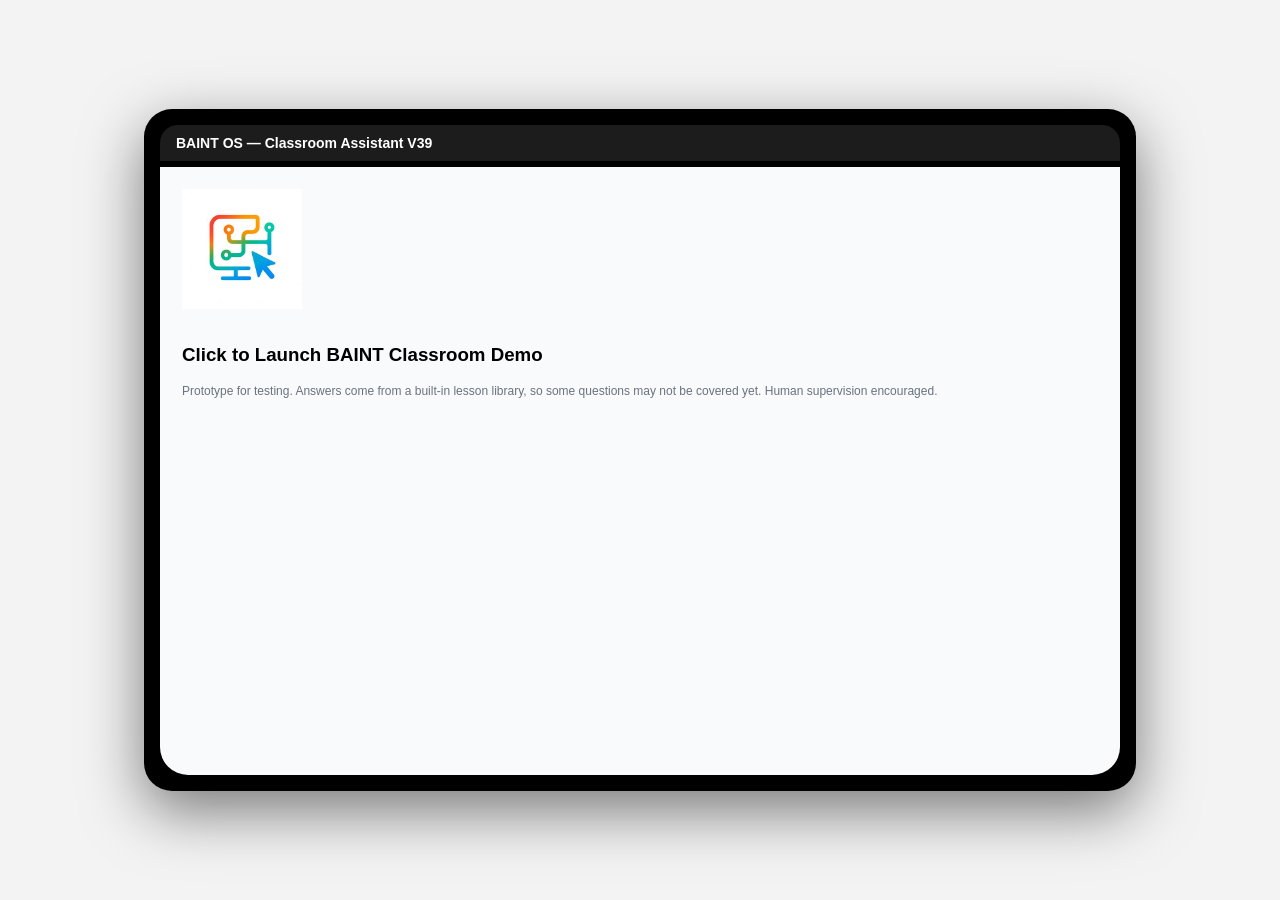
<file: BAINT-Classroom-Assistant-V39-Education-Library-1.html>
<!DOCTYPE html>
<html lang="en">
<head>
<meta charset="UTF-8">
<title>BAINT OS – Classroom Assistant V30</title>
<meta name="viewport" content="width=device-width, initial-scale=1.0">

<style>
body {
  margin: 0;
  background: #f3f3f3;
  font-family: Arial, sans-serif;
  display: flex;
  justify-content: center;
  align-items: center;
  height: 100vh;
}

.laptop {
  width: 960px;
  height: 650px;
  background: #000;
  border-radius: 28px;
  padding: 16px;
  box-shadow: 0 20px 60px rgba(0,0,0,0.5);
  display: flex;
  flex-direction: column;
}

.top-bar {
  height: 36px;
  background: #1c1c1c;
  border-radius: 18px 18px 0 0;
  color: #fff;
  display: flex;
  align-items: center;
  padding: 0 16px;
  font-size: 14px;
  font-weight: bold;
}

.screen-shell {
  flex: 1;
  background: #f9fafb;
  border-radius: 0 0 28px 28px;
  margin-top: 6px;
  padding: 22px;
  overflow-y: auto;
}

.section { margin-bottom: 20px; }
.section h4 { margin: 0 0 8px; font-size: 15px; }

select, input {
  padding: 8px 10px;
  border-radius: 8px;
  border: 1px solid #d1d5db;
  font-size: 14px;
  margin-right: 8px;
}

input[type="text"], input[type="email"] { width: 60%; }

.card {
  background: #fff;
  border-radius: 14px;
  padding: 16px;
  border: 1px solid #e5e7eb;
  font-size: 14px;
  line-height: 1.6;
  min-height: 60px;
  white-space: pre-wrap;
}

button {
  background: #2563eb;
  border: none;
  padding: 10px 18px;
  border-radius: 10px;
  color: #fff;
  cursor: pointer;
  font-size: 14px;
  margin-top: 6px;
}

.waitlist {
  background: #eef2ff;
  border: 1px dashed #6366f1;
  border-radius: 14px;
  padding: 16px;
}

.success { color: #047857; font-size: 13px; margin-top: 8px; }


.disclaimer { font-size: 12px; color: #6b7280; margin-top: 6px; }

.chat-window {
  position:relative;
  background:#f3f4f6;
  border:1px solid #e5e7eb;
  border-radius:16px;
  padding:14px;
  min-height:180px;
  max-height:360px;
  overflow-y:auto;
  display:flex;
  flex-direction:column;
  gap:10px;
}
.chat-message {
  max-width:82%;
  padding:11px 13px;
  border-radius:14px;
  font-size:14px;
  line-height:1.55;
  white-space:pre-wrap;
}
.chat-message.user {
  align-self:flex-end;
  background:#2563eb;
  color:#fff;
  border-bottom-right-radius:5px;
}
.chat-message.baint {
  align-self:flex-start;
  background:#fff;
  color:#111827;
  border:1px solid #e5e7eb;
  border-bottom-left-radius:5px;
}
.chat-label {
  font-size:11px;
  font-weight:700;
  margin-bottom:4px;
  opacity:.7;
}
.question-row { display:flex; align-items:center; gap:8px; width:100%; }
.question-row input { flex:1; margin-right:0; }
.send-button { width:42px; height:42px; padding:0; margin-top:0; border-radius:50%; display:flex; align-items:center; justify-content:center; font-size:22px; line-height:1; }
.voice-toggle { min-width:42px; }
.suggestion-row { display:flex; flex-wrap:wrap; gap:6px; margin-top:9px; }
    .suggestion-chip { padding:6px 10px; border-radius:14px; font-size:12.5px; background:#fff; color:#1d4ed8; border:1px solid #93c5fd; cursor:pointer; text-align:left; }
    .copy-answer { display:block; margin-top:9px; padding:5px 9px; border-radius:7px; font-size:12px; background:#eef2ff; color:#1d4ed8; border:1px solid #c7d2fe; }
.down-arrow-row { position:sticky; bottom:0; z-index:2; display:flex; justify-content:center; align-self:center; margin-top:-42px; height:34px; pointer-events:none; }
.down-arrow { pointer-events:auto; width:38px; height:38px; padding:0; margin:0; border-radius:50%; background:#374151; color:#fff; font-size:21px; line-height:1; box-shadow:0 2px 8px rgba(0,0,0,.18); }
.mic-button { width:42px; height:42px; flex:0 0 42px; padding:0; margin:0; border-radius:50%; background:#374151; color:#fff; font-size:19px; display:flex; align-items:center; justify-content:center; }
.mic-button.listening { background:#dc2626; }
@media (max-width:600px) { .question-row { gap:6px; } .question-row input { min-width:0; width:100%; } }

</style>
</head>

<body>

<div class="laptop">
  <div class="top-bar"><span>BAINT OS — Classroom Assistant V39</span></div>
  <div class="screen-shell">

    <!-- LAUNCH -->
    <div id="app-launcher" class="section">
      <img src="logo.png" alt="Baint OS Logo" style="width:120px;height:120px;margin-bottom:12px;">
      <h3 style="cursor:pointer;" onclick="launchDemo()">Click to Launch BAINT Classroom Demo</h3>
      <div class="disclaimer">Prototype for testing. Answers come from a built-in lesson library, so some questions may not be covered yet. Human supervision encouraged.</div>
    </div>

    <!-- BOOT -->
    <div class="section" id="boot" style="display:none;">
      <div style="background:#111;color:#0f0;font-family:monospace;padding:20px;">
        <div id="boot-log"></div>
      </div>
    </div>

    <!-- DEMO -->
    <div id="demo" style="display:none;">

      <div class="section">
        <h4 id="label-setup">Learning Setup</h4>

        <select id="language" onchange="switchLanguage()">
          <option value="en">🇺🇸 English</option>
          <option value="zh">🇨🇳 Chinese</option>
          <option value="fr">🇫🇷 French</option>
          <option value="es">🇪🇸 Spanish</option>
          <option value="th">🇹🇭 Thai</option>
          <option value="ko">🇰🇷 Korean</option>
          <option value="vi">🇻🇳 Vietnamese</option>
          <option value="ja">🇯🇵 Japanese</option>
          <option value="ar">🇦🇪 Arabic (UAE)</option>
        </select>

        <select id="mode" onchange="updateContent()">
          <option value="step">Step-by-step</option>
          <option value="simple">Simple</option>
          <option value="logic">Logical</option>
          <option value="context">Context</option>
          <option value="human">Human</option>
        </select>

        <select id="subject" onchange="eduContext=null; updateTopics(); updateContent();">
          <option value="math">Mathematics</option>
          <option value="biology">Biology</option>
          <option value="chemistry">Chemistry</option>
          <option value="history">History</option>
          <option value="computer">Computer Science</option>
          <option value="biochemistry">Biochemistry</option>
          <option value="histology">Histology</option>
          <option value="enzymology">Advanced Enzymology</option>
          <option value="purine_pyrimidine">Biosynthesis of Purine and Pyrimidine</option>
          <option value="cholesterol">Biosynthesis of Cholesterol</option>
          <option value="engineering">Engineering / Practical Problem-Solving</option>
          <option value="physics">Physics</option>
        </select>

        <select id="topic" onchange="updateContent()" aria-hidden="true" tabindex="-1" style="display:none"></select>
        <div id="study-reminder-note" style="font-size:11px;opacity:.72;margin-top:5px">Study reminder notifications work when your browser supports them and permission is enabled.</div>
      </div>

      <div class="section">
        <h4 id="label-assistant">BAINT AI Classroom Assistant</h4>
        <div class="chat-window" id="explanation"></div>
        <button id="btn-voice" class="voice-toggle" onclick="toggleVoice()">🔊 Listen</button>
      </div>

      <div class="section">
        <div class="question-row">
          <input type="text" id="studentQuestion" placeholder="Ask BAINT AI..." onkeydown="if(event.key==='Enter') answerQuestion()" />
          <button id="btn-mic" class="mic-button" type="button" onclick="toggleMic()" aria-label="Speak your question" title="Speak your question">🎙️</button>
          <button id="btn-ask" class="send-button" onclick="answerQuestion()" aria-label="Send question" title="Send question">➤</button>
        </div>
      </div>

      </div>

    </div>
  </div>

<script>

const appLauncher = document.getElementById("app-launcher");
const bootScreen  = document.getElementById("boot");
const demoScreen  = document.getElementById("demo");
const bootLog     = document.getElementById("boot-log");

/* ── UI TRANSLATIONS ── */
const ui = {
  en: {
    setup:       "Learning Setup",
    assistant:   "BAINT AI Classroom Assistant",
    speak:       "🎙️ BAINT Voice Explainer",
    stop:        "⏹ Stop Voice",
    ask:         "Ask",
    placeholder: "Ask BAINT AI...",
    listen:      "🔊 Listen Answer",
    feedback:    "Feedback",
    submit:      "Submit",
    waitlist:    "Join BAINT Waitlist",
    join:        "Join",
    replyDefault:"BAINT AI will respond here...",
    waitlistOk:  "You're on the waitlist!",
    boot: ["Booting BAINT AI...","Loading Classroom Engine...","Activating Voice System...","Ready."],
    modes: ["Step-by-step","Simple","Logical","Context","Human"],
    subjects: ["Mathematics","Biology","Chemistry","History","Computer Science","Biochemistry","Histology","Advanced Enzymology","Biosynthesis of Purine and Pyrimidine","Biosynthesis of Cholesterol","Engineering / Practical Problem-Solving","Physics"]
  },
  zh: {
    setup:       "学习设置",
    assistant:   "BAINT AI 课堂助手",
    speak:       "🎙️ 语音讲解",
    stop:        "⏹ 停止语音",
    ask:         "提问",
    placeholder: "向 BAINT AI 提问...",
    listen:      "🔊 收听答案",
    feedback:    "反馈",
    submit:      "提交",
    waitlist:    "加入候补名单",
    join:        "加入",
    replyDefault:"BAINT AI 将在此处回复...",
    waitlistOk:  "您已加入候补名单！",
    boot: ["正在启动 BAINT AI...","加载课堂引擎...","激活语音系统...","准备就绪。"],
    modes: ["逐步讲解","简单","逻辑分析","情境联系","人性化"],
    subjects: ["数学","生物学","化学","历史","计算机科学","生物化学","组织学","高级酶学","嘌呤与嘧啶的生物合成","胆固醇的生物合成","工程学 / 实际问题解决","物理学"]
  },
  fr: {
    setup:       "Configuration d'apprentissage",
    assistant:   "Assistant IA BAINT en classe",
    speak:       "🎙️ Explication vocale BAINT",
    stop:        "⏹ Arrêter la voix",
    ask:         "Demander",
    placeholder: "Posez une question à BAINT AI...",
    listen:      "🔊 Écouter la réponse",
    feedback:    "Retour d'information",
    submit:      "Soumettre",
    waitlist:    "Rejoindre la liste d'attente",
    join:        "Rejoindre",
    replyDefault:"BAINT AI répondra ici...",
    waitlistOk:  "Vous êtes sur la liste d'attente !",
    boot: ["Démarrage de BAINT AI...","Chargement du moteur de classe...","Activation du système vocal...","Prêt."],
    modes: ["Étape par étape","Simple","Logique","Contexte","Humain"],
    subjects: ["Mathématiques","Biologie","Chimie","Histoire","Informatique","Biochimie","Histologie","Enzymologie avancée","Biosynthèse des purines et pyrimidines","Biosynthèse du cholestérol","Ingénierie / résolution de problèmes pratiques","Physique"]
  },
  es: {
    setup:       "Configuración de aprendizaje",
    assistant:   "Asistente IA BAINT en el aula",
    speak:       "🎙️ Explicador de voz BAINT",
    stop:        "⏹ Detener voz",
    ask:         "Preguntar",
    placeholder: "Pregunta a BAINT AI...",
    listen:      "🔊 Escuchar respuesta",
    feedback:    "Comentarios",
    submit:      "Enviar",
    waitlist:    "Unirse a la lista de espera",
    join:        "Unirse",
    replyDefault:"BAINT AI responderá aquí...",
    waitlistOk:  "¡Estás en la lista de espera!",
    boot: ["Iniciando BAINT AI...","Cargando motor de clase...","Activando sistema de voz...","Listo."],
    modes: ["Paso a paso","Simple","Lógico","Contexto","Humano"],
    subjects: ["Matemáticas","Biología","Química","Historia","Ciencias de la Computación","Bioquímica","Histología","Enzimología avanzada","Biosíntesis de purinas y pirimidinas","Biosíntesis del colesterol","Ingeniería / resolución práctica de problemas","Física"]
  },
  th: {
    setup:       "การตั้งค่าการเรียนรู้",
    assistant:   "ผู้ช่วย AI BAINT ในห้องเรียน",
    speak:       "🎙️ อธิบายด้วยเสียง BAINT",
    stop:        "⏹ หยุดเสียง",
    ask:         "ถาม",
    placeholder: "ถาม BAINT AI...",
    listen:      "🔊 ฟังคำตอบ",
    feedback:    "ข้อเสนอแนะ",
    submit:      "ส่ง",
    waitlist:    "เข้าร่วมรายการรอ",
    join:        "เข้าร่วม",
    replyDefault:"BAINT AI จะตอบที่นี่...",
    waitlistOk:  "คุณอยู่ในรายการรอแล้ว!",
    boot: ["กำลังบู๊ต BAINT AI...","กำลังโหลดเครื่องมือห้องเรียน...","กำลังเปิดใช้งานระบบเสียง...","พร้อมแล้ว"],
    modes: ["ทีละขั้นตอน","เรียบง่าย","เชิงตรรกะ","บริบท","แบบมนุษย์"],
    subjects: ["คณิตศาสตร์","ชีววิทยา","เคมี","ประวัติศาสตร์","วิทยาการคอมพิวเตอร์","ชีวเคมี","จุลกายวิภาคศาสตร์","เอนไซม์วิทยาขั้นสูง","การสังเคราะห์ทางชีวภาพของพิวรีนและไพริมิดีน","การสังเคราะห์คอเลสเตอรอล","วิศวกรรม / การแก้ปัญหาเชิงปฏิบัติ","ฟิสิกส์"]
  },
  ko: {
    setup:       "학습 설정",
    assistant:   "BAINT AI 교실 어시스턴트",
    speak:       "🎙️ BAINT 음성 설명",
    stop:        "⏹ 음성 중지",
    ask:         "질문하기",
    placeholder: "BAINT AI에게 질문하세요...",
    listen:      "🔊 답변 듣기",
    feedback:    "피드백",
    submit:      "제출",
    waitlist:    "대기자 명단 등록",
    join:        "등록",
    replyDefault:"BAINT AI가 여기에 응답합니다...",
    waitlistOk:  "대기자 명단에 등록되었습니다!",
    boot: ["BAINT AI 부팅 중...","교실 엔진 로딩 중...","음성 시스템 활성화 중...","준비 완료."],
    modes: ["단계별","간단히","논리적","맥락","인간적"],
    subjects: ["수학","생물학","화학","역사","컴퓨터 과학","생화학","조직학","고급 효소학","퓨린 및 피리미딘 생합성","콜레스테롤 생합성","공학 / 실용 문제 해결","물리학"]
  },
  vi: {
    setup:       "Cài đặt học tập",
    assistant:   "Trợ lý AI BAINT trong lớp học",
    speak:       "🎙️ Giải thích bằng giọng nói BAINT",
    stop:        "⏹ Dừng giọng nói",
    ask:         "Hỏi",
    placeholder: "Hỏi BAINT AI...",
    listen:      "🔊 Nghe câu trả lời",
    feedback:    "Phản hồi",
    submit:      "Gửi",
    waitlist:    "Tham gia danh sách chờ",
    join:        "Tham gia",
    replyDefault:"BAINT AI sẽ trả lời ở đây...",
    waitlistOk:  "Bạn đã có trong danh sách chờ!",
    boot: ["Đang khởi động BAINT AI...","Đang tải công cụ lớp học...","Đang kích hoạt hệ thống giọng nói...","Sẵn sàng."],
    modes: ["Từng bước","Đơn giản","Logic","Bối cảnh","Nhân văn"],
    subjects: ["Toán học","Sinh học","Hóa học","Lịch sử","Khoa học máy tính","Hóa sinh","Mô học","Enzym học nâng cao","Sinh tổng hợp Purine và Pyrimidine","Sinh tổng hợp Cholesterol","Kỹ thuật / giải quyết vấn đề thực tế","Vật lý"]
  },
  ja: {
    setup: "学習設定", assistant: "BAINT AI Classroom Assistant", speak: "🔊 聞く", stop: "⏹ 停止", ask: "", placeholder: "BAINT AIに質問...", listen: "", feedback: "", submit: "", waitlist: "", join: "", replyDefault: "ここにBAINT AIの回答が表示されます...", waitlistOk: "", boot: ["BAINT AIを起動中...","授業エンジンを読み込み中...","音声システムを有効化中...","準備完了。"], modes: ["ステップごと","シンプル","論理的","文脈","人間的"], subjects: ["数学","生物学","化学","歴史","コンピュータサイエンス","生化学","組織学","高度な酵素学","プリンとピリミジンの生合成","コレステロールの生合成","工学 / 実践的な問題解決","物理学"]
  },
  ar: {
    setup: "إعداد التعلم", assistant: "مساعد BAINT AI للفصل الدراسي", speak: "🔊 استماع", stop: "⏹ إيقاف", ask: "", placeholder: "اسأل BAINT AI...", listen: "", feedback: "", submit: "", waitlist: "", join: "", replyDefault: "ستظهر إجابة BAINT AI هنا...", waitlistOk: "", boot: ["جارٍ تشغيل BAINT AI...","جارٍ تحميل محرك الفصل...","جارٍ تفعيل نظام الصوت...","جاهز."], modes: ["خطوة بخطوة","بسيط","منطقي","سياق","إنساني"], subjects: ["الرياضيات","الأحياء","الكيمياء","التاريخ","علوم الحاسوب","الكيمياء الحيوية","علم الأنسجة","علم الإنزيمات المتقدم","التخليق الحيوي للبيورين والبيريميدين","التخليق الحيوي للكوليسترول","الهندسة / حل المشكلات العملية","الفيزياء"]
  }
};

/* ── CONTENT DATA (all 9 UI languages; subject fallbacks remain available) ── */
const data = {

  /* ═══════════ ENGLISH ═══════════ */
  en: {
    biology: {
      photosynthesis: `Photosynthesis is the process plants use to make food.\n\nStep 1: Plants take in sunlight through leaves\nStep 2: They absorb carbon dioxide from air\nStep 3: Water is absorbed from roots\nStep 4: Chlorophyll converts energy into glucose\n\nExample: A tree uses sunlight to grow fruits and leaves.\n\nSummary: Plants "eat" sunlight to survive.`,
      cell: `Cells are the basic building blocks of life.\n\nStep 1: All living things are made of cells\nStep 2: Cells have nucleus, membrane, cytoplasm\nStep 3: They perform life functions\n\nExample: Your skin is made of millions of cells.\n\nSummary: Cells = tiny units that form life.`,
      digestion: `Digestion is how food is broken down in the body.\n\nStep 1: Food enters mouth\nStep 2: Stomach breaks it down\nStep 3: Nutrients are absorbed\n\nExample: Rice becomes energy in your body.\n\nSummary: Digestion = turning food into energy.`,
      genetics: `Genetics is how traits are passed from parents.\n\nStep 1: DNA carries information\nStep 2: Genes control traits\nStep 3: Traits are inherited\n\nExample: Eye color comes from parents.\n\nSummary: Genes = biological information transfer.`
    },
    math: {
      algebra: `Algebra is solving unknown values using symbols.\n\nStep 1: Identify unknown (x)\nStep 2: Form equation\nStep 3: Solve step-by-step\n\nExample: x + 5 = 10 → x = 5\n\nSummary: Algebra = solving missing numbers.`,
      ratio: `Ratios compare two quantities.\n\nStep 1: Write values\nStep 2: Simplify\n\nExample: 2:4 = 1:2\n\nSummary: Ratio = comparison tool.`
    },
    science: {
      gravity: `Gravity is a force that pulls objects down.\n\nStep 1: Earth has mass\nStep 2: Mass creates pull\nStep 3: Everything falls toward Earth\n\nExample: Apple falling from tree.\n\nSummary: Gravity = Earth's pulling force.`,
      energy: `Energy is the ability to do work.\n\nStep 1: Exists in many forms\nStep 2: Can change form\nStep 3: Cannot be destroyed\n\nExample: Food → energy for movement\n\nSummary: Energy = power to do work.`
    },
    history: {
      revolution: `A revolution is a major change in society.\n\nStep 1: People are dissatisfied\nStep 2: Conflict begins\nStep 3: Government changes\n\nExample: French Revolution changed France.\n\nSummary: Revolution = big political change.`,
      ww1: `World War 1 was a global conflict.\n\nStep 1: Political tension\nStep 2: Alliances formed\nStep 3: War begins in 1914\n\nSummary: WW1 = global war between nations.`
    },
    computer: {
      ai: `AI is machines simulating human intelligence.\n\nStep 1: Machines learn data\nStep 2: Patterns are recognized\nStep 3: Decisions are made\n\nExample: Chatbots answering questions.\n\nSummary: AI = machine thinking system.`,
      internet: `Internet connects computers worldwide.\n\nStep 1: Devices connect\nStep 2: Data is shared\nStep 3: Communication happens\n\nSummary: Internet = global communication network.`
    }
  },

  /* ═══════════ CHINESE ═══════════ */
  zh: {
    biology: {
      photosynthesis: `光合作用是植物制造食物的过程。\n\n第1步：植物通过叶片吸收阳光\n第2步：吸收空气中的二氧化碳\n第3步：根部吸收水分\n第4步：叶绿素将能量转化为葡萄糖\n\n例子：一棵树利用阳光生长果实和叶子。\n\n总结：植物靠"吃"阳光生存。`,
      cell: `细胞是生命的基本组成单位。\n\n第1步：所有生物都由细胞构成\n第2步：细胞具有细胞核、细胞膜、细胞质\n第3步：它们执行生命功能\n\n例子：你的皮肤由数百万个细胞组成。\n\n总结：细胞 = 构成生命的微小单位。`,
      digestion: `消化是食物在体内被分解的过程。\n\n第1步：食物进入口腔\n第2步：胃将其分解\n第3步：营养物质被吸收\n\n例子：米饭在体内转化为能量。\n\n总结：消化 = 将食物转化为能量。`,
      genetics: `遗传学研究特征如何从父母传给后代。\n\n第1步：DNA携带遗传信息\n第2步：基因控制特征\n第3步：特征被遗传\n\n例子：眼睛颜色来自父母。\n\n总结：基因 = 生物信息的传递。`
    },
    math: {
      algebra: `代数是用符号求解未知值的数学。\n\n第1步：识别未知数（x）\n第2步：建立方程\n第3步：逐步求解\n\n例子：x + 5 = 10 → x = 5\n\n总结：代数 = 求解未知数。`,
      ratio: `比率用于比较两个数量。\n\n第1步：写出数值\n第2步：化简\n\n例子：2:4 = 1:2\n\n总结：比率 = 比较工具。`
    },
    science: {
      gravity: `重力是将物体向下拉的力。\n\n第1步：地球有质量\n第2步：质量产生引力\n第3步：一切都向地球坠落\n\n例子：苹果从树上落下。\n\n总结：重力 = 地球的吸引力。`,
      energy: `能量是做功的能力。\n\n第1步：以多种形式存在\n第2步：可以改变形式\n第3步：不能被消灭\n\n例子：食物 → 运动所需能量\n\n总结：能量 = 做功的力量。`
    },
    history: {
      revolution: `革命是社会的重大变革。\n\n第1步：人民不满\n第2步：冲突开始\n第3步：政府改变\n\n例子：法国大革命改变了法国。\n\n总结：革命 = 重大政治变革。`,
      ww1: `第一次世界大战是一场全球性冲突。\n\n第1步：政治紧张局势\n第2步：联盟形成\n第3步：1914年战争爆发\n\n总结：一战 = 国家之间的全球战争。`
    },
    computer: {
      ai: `人工智能是机器模拟人类智能的技术。\n\n第1步：机器学习数据\n第2步：识别模式\n第3步：做出决策\n\n例子：聊天机器人回答问题。\n\n总结：人工智能 = 机器思维系统。`,
      internet: `互联网将全球计算机连接起来。\n\n第1步：设备连接\n第2步：数据共享\n第3步：通信实现\n\n总结：互联网 = 全球通信网络。`
    }
  },

  /* ═══════════ FRENCH ═══════════ */
  fr: {
    biology: {
      photosynthesis: `La photosynthèse est le processus par lequel les plantes fabriquent leur nourriture.\n\nÉtape 1 : Les plantes captent la lumière du soleil par leurs feuilles\nÉtape 2 : Elles absorbent le dioxyde de carbone de l'air\nÉtape 3 : L'eau est absorbée par les racines\nÉtape 4 : La chlorophylle convertit l'énergie en glucose\n\nExemple : Un arbre utilise la lumière du soleil pour faire pousser ses fruits et feuilles.\n\nRésumé : Les plantes "mangent" la lumière du soleil pour survivre.`,
      cell: `Les cellules sont les unités de base de la vie.\n\nÉtape 1 : Tous les êtres vivants sont composés de cellules\nÉtape 2 : Les cellules ont un noyau, une membrane et un cytoplasme\nÉtape 3 : Elles accomplissent les fonctions vitales\n\nExemple : Ta peau est composée de millions de cellules.\n\nRésumé : Cellule = petite unité constituant la vie.`,
      digestion: `La digestion est la façon dont la nourriture est décomposée dans le corps.\n\nÉtape 1 : La nourriture entre par la bouche\nÉtape 2 : L'estomac la décompose\nÉtape 3 : Les nutriments sont absorbés\n\nExemple : Le riz devient de l'énergie dans ton corps.\n\nRésumé : Digestion = transformer la nourriture en énergie.`,
      genetics: `La génétique étudie comment les traits sont transmis des parents aux enfants.\n\nÉtape 1 : L'ADN porte l'information\nÉtape 2 : Les gènes contrôlent les traits\nÉtape 3 : Les traits sont hérités\n\nExemple : La couleur des yeux vient des parents.\n\nRésumé : Gènes = transfert d'information biologique.`
    },
    math: {
      algebra: `L'algèbre consiste à résoudre des valeurs inconnues à l'aide de symboles.\n\nÉtape 1 : Identifier l'inconnu (x)\nÉtape 2 : Former l'équation\nÉtape 3 : Résoudre étape par étape\n\nExemple : x + 5 = 10 → x = 5\n\nRésumé : Algèbre = résoudre des nombres manquants.`,
      ratio: `Les ratios comparent deux quantités.\n\nÉtape 1 : Écrire les valeurs\nÉtape 2 : Simplifier\n\nExemple : 2:4 = 1:2\n\nRésumé : Ratio = outil de comparaison.`
    },
    science: {
      gravity: `La gravité est une force qui attire les objets vers le bas.\n\nÉtape 1 : La Terre a une masse\nÉtape 2 : La masse crée une attraction\nÉtape 3 : Tout tombe vers la Terre\n\nExemple : Une pomme tombe d'un arbre.\n\nRésumé : Gravité = force d'attraction de la Terre.`,
      energy: `L'énergie est la capacité à effectuer un travail.\n\nÉtape 1 : Existe sous de nombreuses formes\nÉtape 2 : Peut changer de forme\nÉtape 3 : Ne peut pas être détruite\n\nExemple : Nourriture → énergie pour le mouvement\n\nRésumé : Énergie = puissance pour travailler.`
    },
    history: {
      revolution: `Une révolution est un changement majeur dans la société.\n\nÉtape 1 : Le peuple est mécontent\nÉtape 2 : Un conflit commence\nÉtape 3 : Le gouvernement change\n\nExemple : La Révolution française a transformé la France.\n\nRésumé : Révolution = grand changement politique.`,
      ww1: `La Première Guerre mondiale était un conflit mondial.\n\nÉtape 1 : Tensions politiques\nÉtape 2 : Formation d'alliances\nÉtape 3 : La guerre commence en 1914\n\nRésumé : WWI = guerre mondiale entre nations.`
    },
    computer: {
      ai: `L'IA est la simulation de l'intelligence humaine par des machines.\n\nÉtape 1 : Les machines apprennent des données\nÉtape 2 : Les modèles sont reconnus\nÉtape 3 : Des décisions sont prises\n\nExemple : Des chatbots répondant à des questions.\n\nRésumé : IA = système de réflexion des machines.`,
      internet: `Internet connecte les ordinateurs du monde entier.\n\nÉtape 1 : Les appareils se connectent\nÉtape 2 : Les données sont partagées\nÉtape 3 : La communication se produit\n\nRésumé : Internet = réseau de communication mondial.`
    }
  },

  /* ═══════════ SPANISH ═══════════ */
  es: {
    biology: {
      photosynthesis: `La fotosíntesis es el proceso mediante el cual las plantas producen su alimento.\n\nPaso 1: Las plantas absorben la luz solar a través de las hojas\nPaso 2: Absorben dióxido de carbono del aire\nPaso 3: El agua es absorbida por las raíces\nPaso 4: La clorofila convierte la energía en glucosa\n\nEjemplo: Un árbol usa la luz solar para hacer crecer sus frutos y hojas.\n\nResumen: Las plantas "comen" luz solar para sobrevivir.`,
      cell: `Las células son los bloques fundamentales de la vida.\n\nPaso 1: Todos los seres vivos están formados por células\nPaso 2: Las células tienen núcleo, membrana y citoplasma\nPaso 3: Realizan las funciones vitales\n\nEjemplo: Tu piel está formada por millones de células.\n\nResumen: Célula = unidad pequeña que forma la vida.`,
      digestion: `La digestión es cómo se descompone el alimento en el cuerpo.\n\nPaso 1: El alimento entra por la boca\nPaso 2: El estómago lo descompone\nPaso 3: Los nutrientes son absorbidos\n\nEjemplo: El arroz se convierte en energía en tu cuerpo.\n\nResumen: Digestión = convertir alimento en energía.`,
      genetics: `La genética estudia cómo se transmiten los rasgos de padres a hijos.\n\nPaso 1: El ADN lleva la información\nPaso 2: Los genes controlan los rasgos\nPaso 3: Los rasgos son heredados\n\nEjemplo: El color de ojos viene de los padres.\n\nResumen: Genes = transferencia de información biológica.`
    },
    math: {
      algebra: `El álgebra consiste en resolver valores desconocidos usando símbolos.\n\nPaso 1: Identificar el desconocido (x)\nPaso 2: Formar la ecuación\nPaso 3: Resolver paso a paso\n\nEjemplo: x + 5 = 10 → x = 5\n\nResumen: Álgebra = resolver números faltantes.`,
      ratio: `Las razones comparan dos cantidades.\n\nPaso 1: Escribir los valores\nPaso 2: Simplificar\n\nEjemplo: 2:4 = 1:2\n\nResumen: Razón = herramienta de comparación.`
    },
    science: {
      gravity: `La gravedad es una fuerza que atrae los objetos hacia abajo.\n\nPaso 1: La Tierra tiene masa\nPaso 2: La masa crea atracción\nPaso 3: Todo cae hacia la Tierra\n\nEjemplo: Una manzana cayendo de un árbol.\n\nResumen: Gravedad = fuerza de atracción de la Tierra.`,
      energy: `La energía es la capacidad de realizar trabajo.\n\nPaso 1: Existe en muchas formas\nPaso 2: Puede cambiar de forma\nPaso 3: No puede ser destruida\n\nEjemplo: Alimento → energía para moverse\n\nResumen: Energía = poder para trabajar.`
    },
    history: {
      revolution: `Una revolución es un cambio importante en la sociedad.\n\nPaso 1: El pueblo está insatisfecho\nPaso 2: Comienza el conflicto\nPaso 3: El gobierno cambia\n\nEjemplo: La Revolución Francesa transformó Francia.\n\nResumen: Revolución = gran cambio político.`,
      ww1: `La Primera Guerra Mundial fue un conflicto global.\n\nPaso 1: Tensión política\nPaso 2: Se forman alianzas\nPaso 3: La guerra comienza en 1914\n\nResumen: WWI = guerra global entre naciones.`
    },
    computer: {
      ai: `La IA es la simulación de la inteligencia humana por máquinas.\n\nPaso 1: Las máquinas aprenden datos\nPaso 2: Se reconocen patrones\nPaso 3: Se toman decisiones\n\nEjemplo: Chatbots respondiendo preguntas.\n\nResumen: IA = sistema de pensamiento de máquinas.`,
      internet: `Internet conecta computadoras de todo el mundo.\n\nPaso 1: Los dispositivos se conectan\nPaso 2: Los datos se comparten\nPaso 3: La comunicación ocurre\n\nResumen: Internet = red de comunicación global.`
    }
  },

  /* ═══════════ THAI ═══════════ */
  th: {
    biology: {
      photosynthesis: `การสังเคราะห์แสงคือกระบวนการที่พืชใช้ในการสร้างอาหาร\n\nขั้นที่ 1: พืชรับแสงอาทิตย์ผ่านใบ\nขั้นที่ 2: ดูดซับคาร์บอนไดออกไซด์จากอากาศ\nขั้นที่ 3: รากดูดซับน้ำ\nขั้นที่ 4: คลอโรฟิลล์แปลงพลังงานเป็นกลูโคส\n\nตัวอย่าง: ต้นไม้ใช้แสงอาทิตย์เพื่อเจริญเติบโต\n\nสรุป: พืช "กิน" แสงอาทิตย์เพื่อความอยู่รอด`,
      cell: `เซลล์คือหน่วยพื้นฐานของสิ่งมีชีวิต\n\nขั้นที่ 1: สิ่งมีชีวิตทุกชนิดประกอบด้วยเซลล์\nขั้นที่ 2: เซลล์มีนิวเคลียส เยื่อหุ้มเซลล์ และไซโตพลาสซึม\nขั้นที่ 3: เซลล์ทำหน้าที่ต่างๆ ของสิ่งมีชีวิต\n\nตัวอย่าง: ผิวหนังของคุณประกอบด้วยเซลล์หลายล้านเซลล์\n\nสรุป: เซลล์ = หน่วยเล็กๆ ที่ประกอบเป็นสิ่งมีชีวิต`,
      digestion: `การย่อยอาหารคือกระบวนการที่ร่างกายย่อยสลายอาหาร\n\nขั้นที่ 1: อาหารเข้าสู่ปาก\nขั้นที่ 2: กระเพาะย่อยสลายอาหาร\nขั้นที่ 3: สารอาหารถูกดูดซึม\n\nตัวอย่าง: ข้าวกลายเป็นพลังงานในร่างกาย\n\nสรุป: การย่อยอาหาร = การเปลี่ยนอาหารเป็นพลังงาน`,
      genetics: `พันธุศาสตร์คือการศึกษาการถ่ายทอดลักษณะจากพ่อแม่สู่ลูก\n\nขั้นที่ 1: DNA บรรจุข้อมูลทางพันธุกรรม\nขั้นที่ 2: ยีนควบคุมลักษณะต่างๆ\nขั้นที่ 3: ลักษณะถูกถ่ายทอดทางพันธุกรรม\n\nตัวอย่าง: สีตามาจากพ่อแม่\n\nสรุป: ยีน = การถ่ายทอดข้อมูลทางชีววิทยา`
    },
    math: {
      algebra: `พีชคณิตคือการหาค่าที่ไม่รู้จักโดยใช้สัญลักษณ์\n\nขั้นที่ 1: ระบุค่าที่ไม่รู้จัก (x)\nขั้นที่ 2: สร้างสมการ\nขั้นที่ 3: แก้สมการทีละขั้น\n\nตัวอย่าง: x + 5 = 10 → x = 5\n\nสรุป: พีชคณิต = การหาตัวเลขที่หายไป`,
      ratio: `อัตราส่วนใช้เปรียบเทียบปริมาณสองอย่าง\n\nขั้นที่ 1: เขียนค่า\nขั้นที่ 2: ลดรูป\n\nตัวอย่าง: 2:4 = 1:2\n\nสรุป: อัตราส่วน = เครื่องมือเปรียบเทียบ`
    },
    science: {
      gravity: `แรงโน้มถ่วงคือแรงที่ดึงวัตถุลงสู่พื้น\n\nขั้นที่ 1: โลกมีมวล\nขั้นที่ 2: มวลสร้างแรงดึงดูด\nขั้นที่ 3: ทุกสิ่งตกสู่พื้นโลก\n\nตัวอย่าง: แอปเปิ้ลหล่นจากต้นไม้\n\nสรุป: แรงโน้มถ่วง = แรงดึงดูดของโลก`,
      energy: `พลังงานคือความสามารถในการทำงาน\n\nขั้นที่ 1: มีอยู่ในหลายรูปแบบ\nขั้นที่ 2: สามารถเปลี่ยนรูปแบบได้\nขั้นที่ 3: ไม่สามารถถูกทำลายได้\n\nตัวอย่าง: อาหาร → พลังงานสำหรับการเคลื่อนไหว\n\nสรุป: พลังงาน = กำลังในการทำงาน`
    },
    history: {
      revolution: `การปฏิวัติคือการเปลี่ยนแปลงครั้งใหญ่ในสังคม\n\nขั้นที่ 1: ประชาชนไม่พอใจ\nขั้นที่ 2: ความขัดแย้งเริ่มต้น\nขั้นที่ 3: รัฐบาลเปลี่ยนแปลง\n\nตัวอย่าง: การปฏิวัติฝรั่งเศสเปลี่ยนแปลงฝรั่งเศส\n\nสรุป: การปฏิวัติ = การเปลี่ยนแปลงทางการเมืองครั้งใหญ่`,
      ww1: `สงครามโลกครั้งที่ 1 เป็นความขัดแย้งระดับโลก\n\nขั้นที่ 1: ความตึงเครียดทางการเมือง\nขั้นที่ 2: การก่อตั้งพันธมิตร\nขั้นที่ 3: สงครามเริ่มต้นในปี 1914\n\nสรุป: สงครามโลกครั้งที่ 1 = สงครามระดับโลกระหว่างประเทศต่างๆ`
    },
    computer: {
      ai: `ปัญญาประดิษฐ์คือเครื่องจักรที่จำลองสติปัญญาของมนุษย์\n\nขั้นที่ 1: เครื่องจักรเรียนรู้จากข้อมูล\nขั้นที่ 2: จดจำรูปแบบ\nขั้นที่ 3: ตัดสินใจ\n\nตัวอย่าง: แชทบอตตอบคำถาม\n\nสรุป: AI = ระบบการคิดของเครื่องจักร`,
      internet: `อินเทอร์เน็ตเชื่อมต่อคอมพิวเตอร์ทั่วโลก\n\nขั้นที่ 1: อุปกรณ์เชื่อมต่อกัน\nขั้นที่ 2: ข้อมูลถูกแบ่งปัน\nขั้นที่ 3: การสื่อสารเกิดขึ้น\n\nสรุป: อินเทอร์เน็ต = เครือข่ายการสื่อสารระดับโลก`
    }
  },

  /* ═══════════ KOREAN ═══════════ */
  ko: {
    biology: {
      photosynthesis: `광합성은 식물이 음식을 만드는 과정입니다.\n\n1단계: 식물은 잎을 통해 햇빛을 흡수합니다\n2단계: 공기 중의 이산화탄소를 흡수합니다\n3단계: 뿌리에서 물을 흡수합니다\n4단계: 엽록소가 에너지를 포도당으로 변환합니다\n\n예시: 나무는 햇빛을 이용해 열매와 잎을 키웁니다.\n\n요약: 식물은 햇빛을 "먹고" 생존합니다.`,
      cell: `세포는 생명의 기본 구성 단위입니다.\n\n1단계: 모든 생물은 세포로 이루어져 있습니다\n2단계: 세포에는 핵, 세포막, 세포질이 있습니다\n3단계: 생명 기능을 수행합니다\n\n예시: 피부는 수백만 개의 세포로 이루어져 있습니다.\n\n요약: 세포 = 생명을 구성하는 작은 단위.`,
      digestion: `소화는 음식이 몸에서 분해되는 방식입니다.\n\n1단계: 음식이 입으로 들어옵니다\n2단계: 위에서 분해됩니다\n3단계: 영양분이 흡수됩니다\n\n예시: 밥이 몸에서 에너지로 변환됩니다.\n\n요약: 소화 = 음식을 에너지로 전환.`,
      genetics: `유전학은 형질이 부모로부터 전달되는 방식을 연구합니다.\n\n1단계: DNA가 정보를 운반합니다\n2단계: 유전자가 형질을 제어합니다\n3단계: 형질이 유전됩니다\n\n예시: 눈 색깔은 부모로부터 옵니다.\n\n요약: 유전자 = 생물학적 정보 전달.`
    },
    math: {
      algebra: `대수학은 기호를 사용하여 미지수를 구하는 것입니다.\n\n1단계: 미지수(x) 파악\n2단계: 방정식 만들기\n3단계: 단계별 풀기\n\n예시: x + 5 = 10 → x = 5\n\n요약: 대수학 = 모르는 수 구하기.`,
      ratio: `비율은 두 양을 비교합니다.\n\n1단계: 값 쓰기\n2단계: 단순화\n\n예시: 2:4 = 1:2\n\n요약: 비율 = 비교 도구.`
    },
    science: {
      gravity: `중력은 물체를 아래로 당기는 힘입니다.\n\n1단계: 지구는 질량을 가집니다\n2단계: 질량은 당기는 힘을 만듭니다\n3단계: 모든 것이 지구를 향해 떨어집니다\n\n예시: 나무에서 사과가 떨어짐.\n\n요약: 중력 = 지구의 당기는 힘.`,
      energy: `에너지는 일을 할 수 있는 능력입니다.\n\n1단계: 여러 형태로 존재합니다\n2단계: 형태가 바뀔 수 있습니다\n3단계: 파괴될 수 없습니다\n\n예시: 음식 → 운동을 위한 에너지\n\n요약: 에너지 = 일을 하는 힘.`
    },
    history: {
      revolution: `혁명은 사회의 큰 변화입니다.\n\n1단계: 사람들이 불만을 가집니다\n2단계: 갈등이 시작됩니다\n3단계: 정부가 바뀝니다\n\n예시: 프랑스 혁명이 프랑스를 바꿨습니다.\n\n요약: 혁명 = 큰 정치적 변화.`,
      ww1: `제1차 세계대전은 전 세계적인 분쟁이었습니다.\n\n1단계: 정치적 긴장\n2단계: 동맹 형성\n3단계: 1914년 전쟁 시작\n\n요약: 1차 세계대전 = 국가 간 세계 전쟁.`
    },
    computer: {
      ai: `AI는 기계가 인간의 지능을 모방하는 것입니다.\n\n1단계: 기계가 데이터를 학습합니다\n2단계: 패턴을 인식합니다\n3단계: 결정을 내립니다\n\n예시: 질문에 답하는 챗봇.\n\n요약: AI = 기계 사고 시스템.`,
      internet: `인터넷은 전 세계 컴퓨터를 연결합니다.\n\n1단계: 장치들이 연결됩니다\n2단계: 데이터가 공유됩니다\n3단계: 통신이 이루어집니다\n\n요약: 인터넷 = 글로벌 통신 네트워크.`
    }
  },

  /* ═══════════ VIETNAMESE ═══════════ */
  vi: {
    biology: {
      photosynthesis: `Quang hợp là quá trình thực vật tạo ra thức ăn.\n\nBước 1: Thực vật hấp thụ ánh sáng mặt trời qua lá\nBước 2: Hấp thụ khí CO2 từ không khí\nBước 3: Rễ hút nước\nBước 4: Chất diệp lục chuyển đổi năng lượng thành glucose\n\nVí dụ: Cây dùng ánh sáng mặt trời để phát triển quả và lá.\n\nTóm tắt: Thực vật "ăn" ánh sáng mặt trời để tồn tại.`,
      cell: `Tế bào là đơn vị cơ bản cấu tạo nên sự sống.\n\nBước 1: Mọi sinh vật đều được tạo thành từ tế bào\nBước 2: Tế bào có nhân, màng tế bào và tế bào chất\nBước 3: Chúng thực hiện các chức năng sống\n\nVí dụ: Da của bạn được tạo thành từ hàng triệu tế bào.\n\nTóm tắt: Tế bào = đơn vị nhỏ tạo nên sự sống.`,
      digestion: `Tiêu hóa là cách thức ăn được phân giải trong cơ thể.\n\nBước 1: Thức ăn vào miệng\nBước 2: Dạ dày phân giải thức ăn\nBước 3: Các chất dinh dưỡng được hấp thụ\n\nVí dụ: Cơm trở thành năng lượng trong cơ thể bạn.\n\nTóm tắt: Tiêu hóa = biến thức ăn thành năng lượng.`,
      genetics: `Di truyền học nghiên cứu cách các đặc điểm được truyền từ cha mẹ sang con.\n\nBước 1: ADN mang thông tin di truyền\nBước 2: Gen kiểm soát các đặc điểm\nBước 3: Các đặc điểm được di truyền\n\nVí dụ: Màu mắt đến từ bố mẹ.\n\nTóm tắt: Gen = truyền thông tin sinh học.`
    },
    math: {
      algebra: `Đại số là giải các giá trị ẩn bằng ký hiệu.\n\nBước 1: Xác định ẩn số (x)\nBước 2: Lập phương trình\nBước 3: Giải từng bước\n\nVí dụ: x + 5 = 10 → x = 5\n\nTóm tắt: Đại số = tìm số còn thiếu.`,
      ratio: `Tỉ lệ so sánh hai đại lượng.\n\nBước 1: Viết các giá trị\nBước 2: Rút gọn\n\nVí dụ: 2:4 = 1:2\n\nTóm tắt: Tỉ lệ = công cụ so sánh.`
    },
    science: {
      gravity: `Trọng lực là lực kéo các vật xuống phía dưới.\n\nBước 1: Trái Đất có khối lượng\nBước 2: Khối lượng tạo ra lực hút\nBước 3: Mọi thứ đều rơi về phía Trái Đất\n\nVí dụ: Quả táo rơi từ cây.\n\nTóm tắt: Trọng lực = lực hút của Trái Đất.`,
      energy: `Năng lượng là khả năng thực hiện công việc.\n\nBước 1: Tồn tại dưới nhiều dạng\nBước 2: Có thể chuyển đổi dạng\nBước 3: Không thể bị tiêu hủy\n\nVí dụ: Thức ăn → năng lượng để di chuyển\n\nTóm tắt: Năng lượng = sức mạnh để làm việc.`
    },
    history: {
      revolution: `Cách mạng là sự thay đổi lớn trong xã hội.\n\nBước 1: Người dân không hài lòng\nBước 2: Xung đột bắt đầu\nBước 3: Chính phủ thay đổi\n\nVí dụ: Cách mạng Pháp đã thay đổi nước Pháp.\n\nTóm tắt: Cách mạng = thay đổi chính trị lớn.`,
      ww1: `Chiến tranh Thế giới thứ nhất là một cuộc xung đột toàn cầu.\n\nBước 1: Căng thẳng chính trị\nBước 2: Các liên minh hình thành\nBước 3: Chiến tranh bắt đầu năm 1914\n\nTóm tắt: WWI = chiến tranh toàn cầu giữa các quốc gia.`
    },
    computer: {
      ai: `AI là máy móc mô phỏng trí tuệ con người.\n\nBước 1: Máy móc học từ dữ liệu\nBước 2: Nhận dạng các mẫu\nBước 3: Đưa ra quyết định\n\nVí dụ: Chatbot trả lời câu hỏi.\n\nTóm tắt: AI = hệ thống tư duy của máy móc.`,
      internet: `Internet kết nối máy tính trên toàn thế giới.\n\nBước 1: Các thiết bị kết nối\nBước 2: Dữ liệu được chia sẻ\nBước 3: Giao tiếp diễn ra\n\nTóm tắt: Internet = mạng truyền thông toàn cầu.`
    }
  },

  /* ═══════════ ADDITIONAL INVITE SUBJECTS ═══════════ */
  chemistry: {
    chemical_bonding: `Chemical bonding explains how atoms interact to become more stable.\n\nKey idea: atoms can transfer or share electrons.\nStep 1: Identify the atoms and their valence electrons\nStep 2: Decide whether electrons are transferred or shared\nStep 3: Identify the bond type\n\nExample: Sodium transfers an electron to chlorine, forming NaCl.\n\nSharp check: Do not memorize the bond name alone. Ask what happens to the electrons.`,
    chemical_reactions: `A chemical reaction rearranges atoms to form new substances.\n\nStep 1: Identify the reactants\nStep 2: Identify the products\nStep 3: Check that atoms are conserved\nStep 4: Balance the equation\n\nExample: 2H₂ + O₂ → 2H₂O.\n\nSharp check: A balanced equation must have the same number of each type of atom on both sides.`,
    organic_chemistry: `Organic chemistry focuses mainly on carbon-containing compounds.\n\nStart with structure rather than memorization.\nStep 1: Identify the carbon skeleton\nStep 2: Find the functional group\nStep 3: Check the bonds and formula\nStep 4: Predict the important reaction or property\n\nExample: An alcohol contains a hydroxyl (-OH) functional group.`
  },
  biochemistry: {
    proteins_enzymes: `Proteins are chains of amino acids that fold into structures with specific functions. Enzymes are proteins or catalytic molecules that speed up biochemical reactions without being consumed.\n\nThink in three layers: structure → interaction → function.\nExample: An enzyme binds a substrate at its active site and helps a reaction occur more easily.`,
    metabolism: `Metabolism is the network of chemical reactions that keeps cells functioning.\n\nSeparate the idea into pathways, inputs, outputs and regulation.\nStep 1: Identify the starting molecule\nStep 2: Follow the major pathway steps\nStep 3: Track energy or reducing equivalents\nStep 4: Identify where the pathway is regulated.`,
    biomolecules: `The major biological macromolecules are carbohydrates, lipids, proteins and nucleic acids.\n\nDo not learn them as isolated lists. Compare their building blocks, bonds, structures and major functions.`
  },
  histology: {
    epithelial_tissue: `Epithelial tissue covers surfaces, lines cavities and forms many glands.\n\nFor identification, use structure first. Check cell shape, number of layers, surface specializations and location.\n\nExample: Simple squamous epithelium is a single thin layer suited to exchange.`,
    connective_tissue: `Connective tissue supports, connects and protects other tissues.\n\nLook for cells, extracellular matrix and fibres.\n\nSharp check: In histology, the appearance under the microscope should be connected to the tissue's function and location.`,
    tissue_identification: `To identify a tissue, do not rely on one visual feature.\n\nStep 1: Count the layers\nStep 2: Identify cell shape\nStep 3: Look at the matrix or fibres\nStep 4: Check the location and function\nStep 5: Compare with the closest alternatives.`
  },
  enzymology: {
    enzyme_kinetics: `Enzyme kinetics studies how reaction rate changes with substrate concentration and other conditions.\n\nStart by identifying the variables: enzyme concentration, substrate concentration, temperature, pH and inhibitors.\n\nA useful model is Michaelis-Menten kinetics, where Vmax describes the maximum rate and Km is the substrate concentration associated with half Vmax under the model assumptions.`,
    enzyme_inhibition: `Enzyme inhibition describes how a molecule reduces enzyme activity.\n\nCompare the inhibitor with the substrate and ask where it binds.\n\nFor common models, distinguish competitive, noncompetitive and uncompetitive inhibition by how binding occurs and how apparent kinetic parameters change.`,
    enzyme_mechanism: `An enzyme mechanism explains how an enzyme converts substrate into product.\n\nFollow the sequence: binding → catalytic steps → product formation → product release.\n\nThe active site provides interactions that help lower the activation barrier.`
  },
  purine_pyrimidine: {
    purine_pathway: `Purine biosynthesis builds purine nucleotides through a regulated pathway.\n\nFor studying it, track the precursor, major intermediates, key enzymes and final nucleotide products.\n\nA good study method is to draw the pathway and mark the committed or strongly regulated steps instead of memorizing an isolated list.`,
    pyrimidine_pathway: `Pyrimidine biosynthesis builds pyrimidine nucleotides through a sequence of reactions.\n\nTrack the pathway from its early precursors through the ring-building steps and nucleotide formation.\n\nFocus on what each enzyme changes and where regulation occurs.`,
    pathway_comparison: `Purine and pyrimidine biosynthesis can be compared by asking how their rings are constructed and then attached to the ribose-phosphate framework.\n\nFor an exam question, compare precursors, major steps, regulation and final nucleotide products.`
  },
  cholesterol: {
    cholesterol_synthesis: `Cholesterol biosynthesis is a multi-step pathway that begins with acetyl-CoA and proceeds through several intermediates to cholesterol.\n\nA useful study path is: precursor → major intermediate → rate-limiting step → downstream products → regulation.\n\nThe pathway is strongly associated with HMG-CoA reductase as a major regulatory enzyme.`,
    cholesterol_regulation: `Cholesterol synthesis is regulated so cells can balance cholesterol production and availability.\n\nWhen studying regulation, connect enzyme activity with cellular cholesterol levels and hormonal or transcriptional control rather than memorizing disconnected facts.`,
    clinical_context: `Cholesterol has structural and metabolic roles and is also a precursor for steroid hormones, bile acids and vitamin D.\n\nWhen studying clinical questions, separate normal biological function from what happens when cholesterol balance is disrupted.`
  },
  engineering: {
    free_body_diagrams: `A free-body diagram isolates an object and shows the external forces acting on it.\n\nStep 1: Choose the object\nStep 2: Draw the force directions\nStep 3: Label known and unknown quantities\nStep 4: Choose axes\nStep 5: Apply the relevant equations.\n\nSharp check: Do not add forces just because they seem physically possible. Include forces actually acting on the chosen object.`,
    engineering_calculations: `Engineering calculations should connect the physical situation to the equation instead of starting with numbers.\n\nUse this order: given values → required quantity → governing principle → units → substitution → result → reasonableness check.\n\nAlways check whether the final unit makes sense.`,
    practical_problem_solving: `Practical engineering problems connect theory to a real system.\n\nStep 1: Describe the physical situation\nStep 2: Identify constraints and assumptions\nStep 3: Draw a useful diagram or model\nStep 4: Select the governing principle\nStep 5: Calculate or test\nStep 6: Compare the result with the real-world situation.`
  },
  physics: {
    motion_forces: `Physics explains motion by connecting measurable quantities such as displacement, velocity, acceleration and force.\n\nStep 1: Identify what is known\nStep 2: Identify what is unknown\nStep 3: Choose the governing relationship\nStep 4: Keep units consistent\nStep 5: Check whether the result is physically reasonable.`,
    energy: `Energy is a quantity that can be transferred or transformed between forms.\n\nFor a mechanics problem, identify the initial and final energy states, include relevant work or losses, then solve for the unknown.\n\nExample: gravitational potential energy can become kinetic energy as an object falls.`,
    electricity: `Basic circuit analysis connects voltage, current and resistance.\n\nStart by identifying the circuit structure and the known quantities. Then choose the appropriate relationship, keep units consistent and check the direction or magnitude of the result.\n\nFor a simple resistor, Ohm's law relates voltage, current and resistance.`
  }
};

/* Add the invite subjects to English data and safely fall back to English content for other interface languages. */
["chemistry","biochemistry","histology","enzymology","purine_pyrimidine","cholesterol","engineering","physics"].forEach(subject => {
  if(data[subject]) {
    data.en[subject] = data[subject];
    delete data[subject];
  }
});
Object.keys(data).forEach(lang => {
  if(lang === "en") return;
  ["chemistry","biochemistry","histology","enzymology","purine_pyrimidine","cholesterol","engineering","physics"].forEach(subject => {
    if(!data[lang][subject]) data[lang][subject] = data.en[subject];
  });
});

/* ── VOICE LANG MAP ── */
const voiceMap = { en:"en", zh:"zh", fr:"fr", es:"es", th:"th", ko:"ko", vi:"vi", ja:"ja", ar:"ar" };

/* ── STUDY RETURN NOTIFICATION ──────────────────────────────────────────────
   A standalone HTML file can show a notification when backgrounded if the browser
   supports Notifications and the learner grants permission. It cannot reliably
   schedule a tomorrow notification after the file/browser is fully closed without
   a service worker/push service, so the notification invites the learner back tomorrow. */
let studyNotificationPermissionRequested = false;
let studyLeaveNotificationShown = false;
async function requestStudyNotificationPermission(){
  if(studyNotificationPermissionRequested) return;
  studyNotificationPermissionRequested = true;
  if(!('Notification' in window)) return;
  try {
    if(Notification.permission === "default") await Notification.requestPermission();
  } catch(e) { /* Notifications may be blocked for local HTML files; app must still work. */ }
}
function showStudyReturnNotification(){
  if(!('Notification' in window) || Notification.permission !== "granted" || studyLeaveNotificationShown) return;
  studyLeaveNotificationShown = true;
  try {
    new Notification("BAINT AI Classroom Assistant", {
      body:"Let's continue the studies. I'm here waiting for you. Would you like to come back and study tomorrow? I'll be expecting you tomorrow.",
      tag:"baint-study-return",
      renotify:false
    });
  } catch(e) { /* Unsupported context; silently preserve the learning session. */ }
}
document.addEventListener("visibilitychange", () => {
  if(document.visibilityState === "hidden") showStudyReturnNotification();
  else studyLeaveNotificationShown = false;
});
window.addEventListener("pagehide", showStudyReturnNotification);

/* ── BOOT ── */
function launchDemo(){
  requestStudyNotificationPermission();
  appLauncher.style.display = "none";
  bootScreen.style.display  = "block";

  const lang = document.getElementById("language").value;
  const lines = ui[lang].boot;
  let i = 0;

  function run(){
    if(i < lines.length){
      bootLog.innerHTML += lines[i] + "<br>";
      i++;
      setTimeout(run, 500);
    } else {
      setTimeout(() => {
        bootScreen.style.display = "none";
        demoScreen.style.display = "block";
        switchLanguage();
      }, 500);
    }
  }
  run();
}

/* ── SWITCH LANGUAGE ── */
function switchLanguage(){
  const lang = document.getElementById("language").value;
  const t    = ui[lang];

  // UI labels
  document.getElementById("label-setup").innerText     = t.setup;
  document.getElementById("label-assistant").innerText = t.assistant;
  const voiceButton = document.getElementById("btn-voice");
  voiceButton.innerText = t.speak;
  document.getElementById("studentQuestion").placeholder = t.placeholder;


  // Mode options
  const modeEl = document.getElementById("mode");
  const modeVals = ["step","simple","logic","context","human"];
  modeVals.forEach((v,i) => { modeEl.options[i].text = t.modes[i]; });

  // Subject options
  const subjectEl  = document.getElementById("subject");
  const subjectVals = ["math","biology","chemistry","history","computer","biochemistry","histology","enzymology","purine_pyrimidine","cholesterol","engineering","physics"];
  subjectVals.forEach((v,i) => { subjectEl.options[i].text = t.subjects[i]; });

  updateTopics();
  updateContent();
}

/* ── TOPICS ── */
function getSubjectData(lang, subject){
  if(data[lang] && data[lang][subject]) return data[lang][subject];
  // Never fall back to English inside a selected non-English language.
  // Keep the topic structure, but let the response engine explain it in the selected language.
  const english = data.en[subject] || {};
  const synthetic = {};
  Object.keys(english).forEach(k => {
    synthetic[k] = "";
  });
  return synthetic;
}

function prettyTopic(topic){
  return topic.replace(/_/g, " ").replace(/\b\w/g, c => c.toUpperCase());
}

const topicLabels = {
  zh:{algebra:"代数",ratio:"比率",photosynthesis:"光合作用",cell:"细胞",digestion:"消化",genetics:"遗传学",gravity:"重力",energy:"能量",revolution:"革命",ww1:"第一次世界大战",ai:"人工智能",internet:"互联网"},
  ja:{algebra:"代数",ratio:"比率",photosynthesis:"光合成",cell:"細胞",digestion:"消化",genetics:"遺伝学",gravity:"重力",energy:"エネルギー",revolution:"革命",ww1:"第一次世界大戦",ai:"人工知能",internet:"インターネット"},
  ko:{algebra:"대수학",ratio:"비율",photosynthesis:"광합성",cell:"세포",digestion:"소화",genetics:"유전학",gravity:"중력",energy:"에너지",revolution:"혁명",ww1:"제1차 세계대전",ai:"인공지능",internet:"인터넷"},
  th:{algebra:"พีชคณิต",ratio:"อัตราส่วน",photosynthesis:"การสังเคราะห์แสง",cell:"เซลล์",digestion:"การย่อยอาหาร",genetics:"พันธุศาสตร์",gravity:"แรงโน้มถ่วง",energy:"พลังงาน",revolution:"การปฏิวัติ",ww1:"สงครามโลกครั้งที่ 1",ai:"ปัญญาประดิษฐ์",internet:"อินเทอร์เน็ต"},
  vi:{algebra:"Đại số",ratio:"Tỉ lệ",photosynthesis:"Quang hợp",cell:"Tế bào",digestion:"Tiêu hóa",genetics:"Di truyền học",gravity:"Trọng lực",energy:"Năng lượng",revolution:"Cách mạng",ww1:"Chiến tranh Thế giới thứ nhất",ai:"Trí tuệ nhân tạo",internet:"Internet"},
  fr:{algebra:"Algèbre",ratio:"Rapport",photosynthesis:"Photosynthèse",cell:"Cellule",digestion:"Digestion",genetics:"Génétique",gravity:"Gravité",energy:"Énergie",revolution:"Révolution",ww1:"Première Guerre mondiale",ai:"Intelligence artificielle",internet:"Internet"},
  es:{algebra:"Álgebra",ratio:"Razón",photosynthesis:"Fotosíntesis",cell:"Célula",digestion:"Digestión",genetics:"Genética",gravity:"Gravedad",energy:"Energía",revolution:"Revolución",ww1:"Primera Guerra Mundial",ai:"Inteligencia artificial",internet:"Internet"},
  ar:{algebra:"الجبر",ratio:"النسبة",photosynthesis:"البناء الضوئي",cell:"الخلية",digestion:"الهضم",genetics:"علم الوراثة",gravity:"الجاذبية",energy:"الطاقة",revolution:"الثورة",ww1:"الحرب العالمية الأولى",ai:"الذكاء الاصطناعي",internet:"الإنترنت"}
};

function localizedTopicName(lang, topic){
  return topicLabels[lang]?.[topic] || prettyTopic(topic);
}

function updateTopics(){
  const subject = document.getElementById("subject").value;
  const topicEl = document.getElementById("topic");
  // Keep the interface focused on the subject. The learner can ask any question
  // instead of being forced to choose a narrow topic before they understand it.
  topicEl.innerHTML = "";
  topicEl.style.display = "none";
  const keys = Object.keys(getSubjectData("en", subject) || {});
  topicEl.value = keys[0] || "";
}

/* ── SMART RESPONSE ENGINE ── */
function detectQuestionType(q, lang){
  const x = q.toLowerCase().trim();
  if(!x) return "concept";
  const words = {
    en: {why:/\b(why|reason|cause|causes|how come)\b/, compare:/\b(compare|difference|different|versus|vs|distinguish|contrast)\b/, calc:/\b(calculate|solve|compute|find|determine|equation|formula|value)\b/, app:/\b(example|application|apply|practical|real life|real-world|use)\b/, conf:/\b(confused|confusing|don't understand|do not understand|stuck|lost|hard|difficult)\b/, def:/\b(what is|what are|define|definition|meaning|explain)\b/},
    zh: {why:/(为什么|原因|怎么回事)/, compare:/(比较|区别|不同|差异|对比)/, calc:/(计算|求解|方程|公式|求|算)/, app:/(例子|应用|实际|怎么用|用途)/, conf:/(不懂|不理解|困惑|难|困难|不会)/, def:/(什么是|是什么|定义|意思|解释)/},
    ja: {why:/(なぜ|どうして|理由|原因)/, compare:/(比較|違い|異なる|対比)/, calc:/(計算|解く|方程式|公式|求める)/, app:/(例|応用|実際|使い方|用途)/, conf:/(分からない|わからない|難しい|困った|理解できない)/, def:/(とは|何ですか|定義|意味|説明)/},
    ko: {why:/(왜|이유|원인)/, compare:/(비교|차이|다른|대조)/, calc:/(계산|풀기|방정식|공식|구해)/, app:/(예|응용|실제|사용|용도)/, conf:/(모르겠|이해가 안|어려|헷갈|막혔)/, def:/(무엇|뭐야|정의|의미|설명)/},
    th: {why:/(ทำไม|เหตุผล|สาเหตุ)/, compare:/(เปรียบเทียบ|แตกต่าง|ต่างกัน|ความแตกต่าง)/, calc:/(คำนวณ|แก้|สมการ|สูตร|หา)/, app:/(ตัวอย่าง|ประยุกต์|ใช้งาน|ใช้จริง|ใช้)/, conf:/(ไม่เข้าใจ|งง|ยาก|สับสน|ติด)/, def:/(คืออะไร|หมายถึง|นิยาม|อธิบาย)/},
    vi: {why:/(tại sao|vì sao|lý do|nguyên nhân)/, compare:/(so sánh|khác nhau|khác biệt|đối chiếu)/, calc:/(tính|giải|phương trình|công thức|tìm)/, app:/(ví dụ|ứng dụng|thực tế|sử dụng|dùng)/, conf:/(không hiểu|khó|bối rối|mắc|không rõ)/, def:/(là gì|định nghĩa|ý nghĩa|giải thích)/},
    fr: {why:/(pourquoi|raison|cause)/, compare:/(comparer|différence|différent|contraste)/, calc:/(calculer|résoudre|équation|formule|trouver)/, app:/(exemple|application|pratique|utiliser|usage)/, conf:/(ne comprends pas|difficile|confus|bloqué)/, def:/(qu'est-ce|définition|signification|expliquer)/},
    es: {why:/(por qué|razón|causa)/, compare:/(comparar|diferencia|diferente|contrastar)/, calc:/(calcular|resolver|ecuación|fórmula|encontrar)/, app:/(ejemplo|aplicación|práctico|usar|uso)/, conf:/(no entiendo|difícil|confuso|atascado)/, def:/(qué es|definición|significado|explicar)/},
    ar: {why:/(لماذا|سبب|أسباب)/, compare:/(قارن|مقارنة|الفرق|مختلف)/, calc:/(احسب|حل|معادلة|صيغة|أوجد)/, app:/(مثال|تطبيق|عملي|استخدام|يستخدم)/, conf:/(لا أفهم|صعب|مربك|عالِق|مش فاهم)/, def:/(ما هو|ما هي|تعريف|معنى|اشرح)/}
  };
  const w = words[lang] || words.en;
  if(w.why.test(x)) return "why";
  if(w.compare.test(x)) return "compare";
  if(w.calc.test(x) || /\d+[+\-*/=]/.test(x)) return "calculation";
  if(w.app.test(x)) return "application";
  if(w.conf.test(x)) return "confusion";
  if(w.def.test(x)) return "definition";
  return "concept";
}

const subjectProfiles = {
  math: {focus:"quantities, equations and the reasoning behind each step",check:"Check the operation and the final value."},
  biology: {focus:"structure, function and biological processes",check:"Connect the structure or process to its biological function."},
  chemistry: {focus:"particles, reactions, conditions and conservation of matter",check:"Check atoms, charges, units and reaction conditions."},
  history: {focus:"events, chronology, causes, consequences and context",check:"Separate the event, its causes and its consequences."},
  computer: {focus:"inputs, processes, outputs and how the system behaves",check:"Trace what goes in, what the system does and what comes out."},
  biochemistry: {focus:"molecules, reactions, pathways and biological function",check:"Connect the molecule or reaction to its biological role."},
  histology: {focus:"microscopic structure, tissue identification and function",check:"Use structure, location and function together rather than one visual clue."},
  enzymology: {focus:"enzyme structure, mechanism, kinetics and regulation",check:"Track the substrate, active site, reaction rate and regulatory effect."},
  purine_pyrimidine: {focus:"metabolic pathways, precursors, enzymes and regulation",check:"Track the pathway in order and identify the regulated steps."},
  cholesterol: {focus:"biosynthetic pathway, intermediates, regulation and biological roles",check:"Track the pathway and distinguish synthesis from downstream functions."},
  engineering: {focus:"physical assumptions, diagrams, equations, units and practical constraints",check:"Check the model, units and whether the result makes sense in the real system."},
  physics: {focus:"measurable quantities, physical laws, units and cause-and-effect relationships",check:"Check units, direction and whether the result is physically reasonable."}
};

const localizedProfiles = {
  en: {
    math:["quantities, equations and the reasoning behind each step","Check the operation and the final value."], biology:["structure, function and biological processes","Connect the structure or process to its biological function."], chemistry:["particles, reactions, conditions and conservation of matter","Check atoms, charges, units and reaction conditions."], history:["events, chronology, causes, consequences and context","Separate the event, its causes and its consequences."], computer:["inputs, processes, outputs and how the system behaves","Trace what goes in, what the system does and what comes out."], biochemistry:["molecules, reactions, pathways and biological function","Connect the molecule or reaction to its biological role."], histology:["microscopic structure, tissue identification and function","Use structure, location and function together."], enzymology:["enzyme structure, mechanism, kinetics and regulation","Track the substrate, active site, reaction rate and regulatory effect."], purine_pyrimidine:["metabolic pathways, precursors, enzymes and regulation","Track the pathway in order and identify the regulated steps."], cholesterol:["biosynthetic pathways, intermediates, regulation and biological roles","Track the pathway and distinguish synthesis from downstream functions."], engineering:["physical assumptions, diagrams, equations, units and practical constraints","Check the model, units and whether the result makes sense."], physics:["measurable quantities, physical laws, units and cause-and-effect relationships","Check units, direction and physical reasonableness."]},
  zh: {math:["数量、方程以及每一步背后的推理","检查运算过程和最终结果。"],biology:["结构、功能和生物过程","把结构或过程与它的生物学功能联系起来。"],chemistry:["粒子、反应、条件以及物质守恒","检查原子、化学式、电荷和单位。"],history:["事件、时间顺序、原因、结果和历史背景","区分事件本身、原因和后果。"],computer:["输入、处理、输出以及系统如何运行","跟踪输入、系统处理过程和输出。"],biochemistry:["分子、反应、代谢途径和生物功能","把分子或反应与生物作用联系起来。"],histology:["显微结构、组织识别和功能","结合结构、位置和功能判断。"],enzymology:["酶结构、机制、动力学和调控","跟踪底物、活性位点、反应速率和调控。"],purine_pyrimidine:["代谢途径、前体、酶和调控","按顺序跟踪途径并找出关键调控步骤。"],cholesterol:["生物合成途径、中间体、调控和生物作用","跟踪途径并区分合成过程和后续作用。"],engineering:["物理假设、图示、方程、单位和实际限制","检查模型、单位以及结果是否合理。"],physics:["可测量的量、物理定律、单位和因果关系","检查单位、方向以及结果是否合理。" ]},
  ja: {math:["数量、方程式、そして各ステップの考え方","計算手順と最終結果を確認します。"],biology:["構造、機能、生物学的なプロセス","構造やプロセスを機能と結び付けます。"],chemistry:["粒子、反応、条件、物質保存","原子、電荷、単位、反応条件を確認します。"],history:["出来事、時系列、原因、結果、背景","出来事と原因・結果を分けて考えます。"],computer:["入力、処理、出力、システムの動き","入力から処理、出力まで追います。"],biochemistry:["分子、反応、経路、生物学的機能","分子や反応を生物学的役割と結び付けます。"],histology:["顕微鏡構造、組織の識別、機能","構造、位置、機能を一緒に見ます。"],enzymology:["酵素構造、反応機構、速度論、調節","基質、活性部位、反応速度、調節を追います。"],purine_pyrimidine:["代謝経路、前駆体、酵素、調節","経路を順番に追い、調節点を確認します。"],cholesterol:["生合成経路、中間体、調節、生物学的役割","経路とその後の機能を区別します。"],engineering:["物理的仮定、図、式、単位、実際の制約","モデル、単位、結果の妥当性を確認します。"],physics:["測定量、物理法則、単位、因果関係","単位、方向、結果の妥当性を確認します。" ]},
  ko: {math:["양, 방정식, 그리고 각 단계의 이유","계산 과정과 최종 결과를 확인합니다."],biology:["구조, 기능, 생물학적 과정","구조나 과정을 기능과 연결합니다."],chemistry:["입자, 반응, 조건, 물질 보존","원자, 전하, 단위를 확인합니다."],history:["사건, 연대, 원인, 결과, 맥락","사건과 원인 및 결과를 구분합니다."],computer:["입력, 처리, 출력, 시스템의 작동 방식","입력에서 처리와 출력까지 추적합니다."],biochemistry:["분자, 반응, 경로, 생물학적 기능","분자나 반응을 생물학적 역할과 연결합니다."],histology:["현미경 구조, 조직 식별, 기능","구조, 위치, 기능을 함께 봅니다."],enzymology:["효소 구조, 작용 기전, 반응 속도, 조절","기질, 활성 부위, 반응 속도, 조절을 추적합니다."],purine_pyrimidine:["대사 경로, 전구체, 효소, 조절","경로 순서와 조절 단계를 확인합니다."],cholesterol:["생합성 경로, 중간체, 조절, 생물학적 역할","합성 과정과 이후 기능을 구분합니다."],engineering:["물리적 가정, 그림, 방정식, 단위, 실제 제약","모델과 단위, 결과의 타당성을 확인합니다."],physics:["측정량, 물리 법칙, 단위, 인과관계","단위와 방향, 결과가 물리적으로 타당한지 확인합니다." ]},
  th: {math:["ปริมาณ สมการ และเหตุผลของแต่ละขั้นตอน","ตรวจสอบการคำนวณและคำตอบสุดท้าย"],biology:["โครงสร้าง หน้าที่ และกระบวนการทางชีววิทยา","เชื่อมโยงโครงสร้างหรือกระบวนการกับหน้าที่"],chemistry:["อนุภาค ปฏิกิริยา เงื่อนไข และการอนุรักษ์มวล","ตรวจสอบอะตอม ประจุ และหน่วย"],history:["เหตุการณ์ ลำดับเวลา สาเหตุ ผลลัพธ์ และบริบท","แยกเหตุการณ์ สาเหตุ และผลที่ตามมา"],computer:["ข้อมูลเข้า กระบวนการ ผลลัพธ์ และการทำงานของระบบ","ติดตามตั้งแต่ข้อมูลเข้าไปจนถึงผลลัพธ์"],biochemistry:["โมเลกุล ปฏิกิริยา เส้นทางเมแทบอลิซึม และหน้าที่ทางชีวภาพ","เชื่อมโยงโมเลกุลหรือปฏิกิริยากับหน้าที่"],histology:["โครงสร้างระดับจุลทรรศน์ การจำแนกเนื้อเยื่อ และหน้าที่","ใช้โครงสร้าง ตำแหน่ง และหน้าที่ร่วมกัน"],enzymology:["โครงสร้างเอนไซม์ กลไก จลนพลศาสตร์ และการควบคุม","ติดตามสารตั้งต้น ตำแหน่งออกฤทธิ์ อัตราปฏิกิริยา และการควบคุม"],purine_pyrimidine:["เส้นทางเมแทบอลิซึม สารตั้งต้น เอนไซม์ และการควบคุม","ติดตามเส้นทางตามลำดับและจุดควบคุม"],cholesterol:["เส้นทางการสังเคราะห์ชีวภาพ สารตัวกลาง การควบคุม และหน้าที่","ติดตามเส้นทางและแยกการสังเคราะห์จากหน้าที่ภายหลัง"],engineering:["สมมติฐานทางกายภาพ แผนภาพ สมการ หน่วย และข้อจำกัดจริง","ตรวจสอบแบบจำลอง หน่วย และความสมเหตุสมผลของผลลัพธ์"],physics:["ปริมาณที่วัดได้ กฎฟิสิกส์ หน่วย และความสัมพันธ์เหตุผล","ตรวจสอบหน่วย ทิศทาง และความสมเหตุสมผลทางฟิสิกส์" ]},
  vi: {math:["đại lượng, phương trình và lý do của từng bước","Kiểm tra phép tính và kết quả cuối cùng."],biology:["cấu trúc, chức năng và quá trình sinh học","Liên hệ cấu trúc hoặc quá trình với chức năng."],chemistry:["hạt, phản ứng, điều kiện và bảo toàn vật chất","Kiểm tra nguyên tử, điện tích và đơn vị."],history:["sự kiện, trình tự thời gian, nguyên nhân, hậu quả và bối cảnh","Tách sự kiện, nguyên nhân và hậu quả."],computer:["đầu vào, xử lý, đầu ra và cách hệ thống hoạt động","Theo dõi từ đầu vào đến xử lý và đầu ra."],biochemistry:["phân tử, phản ứng, con đường và chức năng sinh học","Liên hệ phân tử hoặc phản ứng với vai trò sinh học."],histology:["cấu trúc vi thể, nhận diện mô và chức năng","Kết hợp cấu trúc, vị trí và chức năng."],enzymology:["cấu trúc enzyme, cơ chế, động học và điều hòa","Theo dõi cơ chất, vị trí hoạt động, tốc độ và điều hòa."],purine_pyrimidine:["con đường chuyển hóa, tiền chất, enzyme và điều hòa","Theo dõi con đường theo thứ tự và các bước điều hòa."],cholesterol:["con đường sinh tổng hợp, chất trung gian, điều hòa và vai trò sinh học","Theo dõi con đường và phân biệt tổng hợp với chức năng sau đó."],engineering:["giả định vật lý, sơ đồ, phương trình, đơn vị và giới hạn thực tế","Kiểm tra mô hình, đơn vị và tính hợp lý của kết quả."],physics:["đại lượng đo được, định luật vật lý, đơn vị và quan hệ nguyên nhân-kết quả","Kiểm tra đơn vị, hướng và tính hợp lý vật lý." ]},
  fr: {math:["les quantités, les équations et le raisonnement de chaque étape","Vérifiez le calcul et le résultat final."],biology:["la structure, la fonction et les processus biologiques","Reliez la structure ou le processus à sa fonction."],chemistry:["les particules, les réactions, les conditions et la conservation de la matière","Vérifiez les atomes, les charges et les unités."],history:["les événements, la chronologie, les causes, les conséquences et le contexte","Séparez l'événement, ses causes et ses conséquences."],computer:["les entrées, les traitements, les sorties et le fonctionnement du système","Suivez ce qui entre, ce qui est traité et ce qui sort."],biochemistry:["les molécules, les réactions, les voies et les fonctions biologiques","Reliez la molécule ou la réaction à son rôle biologique."],histology:["la structure microscopique, l'identification des tissus et leur fonction","Utilisez ensemble structure, localisation et fonction."],enzymology:["la structure des enzymes, le mécanisme, la cinétique et la régulation","Suivez le substrat, le site actif, la vitesse et la régulation."],purine_pyrimidine:["les voies métaboliques, les précurseurs, les enzymes et la régulation","Suivez la voie dans l'ordre et les étapes régulées."],cholesterol:["la biosynthèse, les intermédiaires, la régulation et les rôles biologiques","Suivez la voie et distinguez synthèse et fonctions."],engineering:["les hypothèses physiques, les schémas, les équations, les unités et les contraintes réelles","Vérifiez le modèle, les unités et la cohérence du résultat."],physics:["les grandeurs mesurables, les lois physiques, les unités et les relations de cause à effet","Vérifiez les unités, la direction et la cohérence physique." ]},
  es: {math:["cantidades, ecuaciones y el razonamiento de cada paso","Comprueba la operación y el resultado final."],biology:["estructura, función y procesos biológicos","Relaciona la estructura o el proceso con su función."],chemistry:["partículas, reacciones, condiciones y conservación de la materia","Comprueba átomos, cargas y unidades."],history:["eventos, cronología, causas, consecuencias y contexto","Separa el evento, sus causas y sus consecuencias."],computer:["entradas, procesos, salidas y funcionamiento del sistema","Sigue lo que entra, lo que hace el sistema y lo que sale."],biochemistry:["moléculas, reacciones, rutas y función biológica","Relaciona la molécula o reacción con su función."],histology:["estructura microscópica, identificación de tejidos y función","Usa estructura, ubicación y función juntas."],enzymology:["estructura enzimática, mecanismo, cinética y regulación","Sigue el sustrato, sitio activo, velocidad y regulación."],purine_pyrimidine:["rutas metabólicas, precursores, enzimas y regulación","Sigue la ruta y sus pasos regulados."],cholesterol:["ruta biosintética, intermediarios, regulación y funciones biológicas","Sigue la ruta y distingue síntesis de funciones posteriores."],engineering:["supuestos físicos, diagramas, ecuaciones, unidades y restricciones reales","Comprueba el modelo, las unidades y si el resultado tiene sentido."],physics:["magnitudes medibles, leyes físicas, unidades y relaciones causa-efecto","Comprueba unidades, dirección y coherencia física." ]},
  ar: {math:["الكميات والمعادلات والمنطق وراء كل خطوة","تحقق من العملية والنتيجة النهائية."],biology:["التركيب والوظيفة والعمليات الحيوية","اربط التركيب أو العملية بوظيفتها الحيوية."],chemistry:["الجسيمات والتفاعلات والظروف وحفظ المادة","تحقق من الذرات والشحنات والوحدات."],history:["الأحداث والتسلسل الزمني والأسباب والنتائج والسياق","افصل بين الحدث وأسبابه ونتائجه."],computer:["المدخلات والمعالجة والمخرجات وكيف يعمل النظام","تتبع ما يدخل وما يعالجه النظام وما يخرج منه."],biochemistry:["الجزيئات والتفاعلات والمسارات والوظائف الحيوية","اربط الجزيء أو التفاعل بدوره الحيوي."],histology:["التركيب المجهري وتحديد الأنسجة والوظيفة","استخدم التركيب والموقع والوظيفة معًا."],enzymology:["تركيب الإنزيم وآليته وحركيته وتنظيمه","تتبع الركيزة والموقع النشط ومعدل التفاعل والتنظيم."],purine_pyrimidine:["المسارات الأيضية والسلائف والإنزيمات والتنظيم","تتبع المسار بالترتيب وحدد خطوات التنظيم."],cholesterol:["مسار التخليق الحيوي والوسائط والتنظيم والأدوار الحيوية","تتبع المسار وميّز التخليق عن الوظائف اللاحقة."],engineering:["الافتراضات الفيزيائية والرسومات والمعادلات والوحدات والقيود العملية","تحقق من النموذج والوحدات ومنطقية النتيجة."],physics:["الكميات القابلة للقياس والقوانين الفيزيائية والوحدات وعلاقات السبب والنتيجة","تحقق من الوحدات والاتجاه ومنطقية النتيجة فيزيائيًا." ]}
};

const responseCopy = {
  en:{why:"Why it works",compare:"Compare",application:"How it is used",confusion:"Let's make it clearer",definition:"What it means",concept:"Let's understand it",calculation:"Let's solve it",start:"Start with the main idea",cause:"Follow the cause and effect",difference:"Look at what is the same and what changes",example:"Connect it to a real situation",focus:"Learning focus",check:"Quick check"},
  zh:{why:"为什么这样",compare:"比较",application:"实际应用",confusion:"换一种方式理解",definition:"它是什么意思",concept:"先理解核心概念",calculation:"一起解决",start:"先看核心概念",cause:"跟随原因和结果",difference:"看看相同点和不同点",example:"联系实际情况",focus:"学习重点",check:"快速检查"},
  ja:{why:"なぜそうなるのか",compare:"比較",application:"実際の使い方",confusion:"別の方法で理解する",definition:"意味を理解する",concept:"中心となる考え方",calculation:"一緒に解いてみる",start:"まず中心の考え方",cause:"原因と結果を追う",difference:"共通点と違いを見る",example:"実際の場面につなげる",focus:"学習のポイント",check:"確認"},
  ko:{why:"왜 그런지",compare:"비교",application:"실제 활용",confusion:"다른 방식으로 이해하기",definition:"의미 이해하기",concept:"핵심 개념 이해하기",calculation:"함께 풀어보기",start:"먼저 핵심 개념",cause:"원인과 결과를 따라가기",difference:"공통점과 차이 보기",example:"실제 상황과 연결하기",focus:"학습 핵심",check:"확인"},
  th:{why:"ทำไมจึงเป็นแบบนี้",compare:"เปรียบเทียบ",application:"การใช้งานจริง",confusion:"ลองทำความเข้าใจอีกแบบ",definition:"ความหมาย",concept:"ทำความเข้าใจแนวคิดหลัก",calculation:"ลองแก้ไปด้วยกัน",start:"เริ่มจากแนวคิดหลัก",cause:"ติดตามเหตุและผล",difference:"ดูสิ่งที่เหมือนและต่าง",example:"เชื่อมกับสถานการณ์จริง",focus:"จุดเน้นการเรียน",check:"ตรวจสอบ"},
  vi:{why:"Vì sao",compare:"So sánh",application:"Ứng dụng thực tế",confusion:"Thử hiểu theo cách khác",definition:"Ý nghĩa",concept:"Hiểu ý chính",calculation:"Cùng giải bài",start:"Bắt đầu từ ý chính",cause:"Theo dõi nguyên nhân và kết quả",difference:"Xem điểm giống và khác",example:"Liên hệ tình huống thực tế",focus:"Trọng tâm học tập",check:"Kiểm tra"},
  fr:{why:"Pourquoi",compare:"Comparer",application:"Application pratique",confusion:"Essayons autrement",definition:"Ce que cela signifie",concept:"Comprendre l'idée principale",calculation:"Résolvons-le ensemble",start:"Commencez par l'idée principale",cause:"Suivez la cause et l'effet",difference:"Voyez ce qui est pareil et ce qui change",example:"Reliez à une situation réelle",focus:"Point d'apprentissage",check:"Vérification"},
  es:{why:"Por qué",compare:"Comparar",application:"Aplicación práctica",confusion:"Probemos otra forma de entenderlo",definition:"Qué significa",concept:"Entender la idea principal",calculation:"Vamos a resolverlo",start:"Empieza por la idea principal",cause:"Sigue la causa y el efecto",difference:"Mira qué es igual y qué cambia",example:"Conéctalo con una situación real",focus:"Enfoque de aprendizaje",check:"Comprobación"},
  ar:{why:"لماذا يحدث ذلك",compare:"مقارنة",application:"التطبيق العملي",confusion:"لنشرحها بطريقة أخرى",definition:"المعنى",concept:"فهم الفكرة الأساسية",calculation:"لنحلها معًا",start:"ابدأ بالفكرة الأساسية",cause:"تتبع السبب والنتيجة",difference:"انظر إلى أوجه التشابه والاختلاف",example:"اربطها بموقف عملي",focus:"محور التعلم",check:"تحقق سريع"}
};

function localizedProfile(lang, subject){
  const p = localizedProfiles[lang]?.[subject] || localizedProfiles.en[subject] || ["the key ideas and how they connect","Check the main idea against the question."];
  return {focus:p[0], check:p[1]};
}

/* ── QUESTION-FOCUSED RESPONSE ENGINE ── */
let sessionFocus = { subject:"", topic:"", covered:[], lastFocus:"", concept:"", seen:{}, lastIntent:"" };

function resetSession(){
  sessionFocus = { subject:"", topic:"", covered:[], lastFocus:"", concept:"", seen:{}, lastIntent:"" };
}

function normalizeQuestion(q){
  return String(q || "").toLowerCase().replace(/[^\p{L}\p{N}\s_-]/gu," ").replace(/\s+/g," ").trim();
}

function questionHas(q, terms){
  const x = normalizeQuestion(q);
  return terms.some(t => x.includes(t));
}

function extractExample(base, lang){
  const lines = String(base || "").split(/\n+/).map(x=>x.trim()).filter(Boolean);
  const hit = lines.find(x => /example|examples|例子|例|例え|예시|ตัวอย่าง|ví dụ|exemple|ejemplo|مثال/i.test(x));
  return hit || lines.find(x => /→|=/.test(x)) || lines[lines.length-2] || lines[0] || "";
}

function extractCore(base){
  const blocks = String(base || "").split(/\n\s*\n/).map(x=>x.trim()).filter(Boolean);
  return blocks[0] || String(base || "").split(/\n+/).filter(Boolean)[0] || "";
}

function pickQuestionFocus(question, subjectData, topic){
  const q = normalizeQuestion(question);

  // Follow-up questions often omit the subject they refer to. Use the
  // previous focus before falling back to the selected topic.
  const followUp = sessionFocus.lastFocus || sessionFocus.topic || topic || "";

  const aliases = [
    {terms:["carbohydrate","carbohydrates","carbs"], key:"__carbohydrates"},
    {terms:["lipid","lipids","fat","fats"], key:"__lipids"},
    {terms:["nucleic acid","nucleic acids","dna","rna"], key:"__nucleic_acids"},
    {terms:["protein","proteins","amino acid","amino acids"], key:"proteins_enzymes"},
    {terms:["enzyme","enzymes","active site","substrate"], key:"__enzymes"},
    {terms:["types of algebra","type of algebra","kinds of algebra"], key:"__algebra_types"},
    {terms:["example","examples"], key:"__examples"}
  ];

  // Semantic follow-ups should beat the generic topic.
  if(questionHas(q,["building block","building blocks","monomer","monomers","made of","made from","subunit","subunits"])) return "__building_blocks";
  if(questionHas(q,["structure","structures","structural"])){
    if(followUp === "proteins_enzymes") return "__protein_structure";
    if(followUp === "__carbohydrates") return "__carbohydrate_structure";
  }
  if(questionHas(q,["function","functions","role","roles","what does it do","what do they do"])) return "__function";
  if(questionHas(q,["relationship","related","relation","connection","how are they connected"])) return "__relationship";

  for(const a of aliases){
    if(a.terms.some(t=>q.includes(t))) return a.key;
  }

  const keys = Object.keys(subjectData || {});
  for(const k of keys){
    const label = localizedTopicName("en", k).toLowerCase();
    const pretty = prettyTopic(k).toLowerCase();
    if(q.includes(k.toLowerCase()) || q.includes(label) || q.includes(pretty)) return k;
  }

  // Pronouns such as “their”, “it” and “that” refer to the last concept.
  if(questionHas(q,["their","them","it","that","those","this"])) return followUp;

  return topic || "";
}

function focusedKnowledge(lang, focus, base, question){
  const c = responseCopy[lang] || responseCopy.en;
  const example = extractExample(base, lang);
  const core = extractCore(base);
  const q = normalizeQuestion(question);

  const text = {
    __building_blocks: {
      en:`The building blocks depend on which biomolecule you mean.

• Carbohydrates → monosaccharides such as glucose
• Proteins → amino acids
• Nucleic acids → nucleotides
• Lipids → not one single repeating monomer in the same way; many common lipids are built from glycerol and fatty acids

So “building block” means the smaller molecular units used to make or assemble a larger biological molecule.`
    },
    __protein_structure: {
      en:`Proteins are made from amino acids linked into polypeptide chains.

Their structure is commonly described at four levels: primary, secondary, tertiary and quaternary.

The final three-dimensional shape matters because structure influences how the protein interacts with other molecules and performs its function.`
    },
    __carbohydrate_structure: {
      en:`Carbohydrate structure starts with sugar units.

Monosaccharides are single sugar units. These can join to form disaccharides and longer polysaccharides.

The type and arrangement of the sugar units and their bonds affect the properties and functions of the carbohydrate.`
    },
    __function: {
      en:`Let's connect the current concept to its biological role.

For biomolecules, ask three things: what is it made of, what structure does it form, and what does that structure allow it to do?

That structure → function link is often more useful than memorizing a list.`
    },
    __relationship: {
      en:`Proteins and enzymes are closely related, but they are not identical ideas.

A protein is a type of biological molecule with a specific structure and function. An enzyme is a biological catalyst, and many enzymes are proteins.

The important connection is structure → active site → interaction with a substrate → faster reaction.`
    },
    __proteins_enzymes_followup: {
      en:`Proteins and enzymes are connected, but the terms are not interchangeable.

Proteins are polymers made from amino acids and can perform many different functions. Enzymes are biological catalysts that speed up reactions. Many enzymes are proteins, and their amino-acid sequence folds into a shape that creates an active site.

Think of the relationship as: amino acids → protein structure → active site → substrate interaction → catalysis.`
    },
    __carbohydrates: {
      en:`Carbohydrates are one of the four major biological macromolecule groups.\n\nBuilding blocks: many carbohydrates are built from monosaccharides such as glucose.\n\nMain types:\n• Monosaccharides: single sugar units\n• Disaccharides: two sugar units joined together\n• Polysaccharides: long chains of sugar units\n\nMain functions include providing energy and, in some forms, storing energy or providing structural support.\n\nExamples include glucose, sucrose and starch.`
    },
    __lipids:{en:`Lipids are a group of mostly water-insoluble biological molecules.\n\nThey include fats, oils, phospholipids and steroids.\n\nImportant roles include long-term energy storage, forming cell membranes and acting as signaling molecules.`},
    __nucleic_acids:{en:`Nucleic acids include DNA and RNA.\n\nTheir building blocks are nucleotides.\n\nDNA stores genetic information, while different types of RNA help use that information to make proteins and regulate cellular processes.`},
    __enzymes:{en:`Enzymes are biological catalysts. They help reactions happen faster without being consumed by the reaction.\n\nA substrate interacts with an enzyme's active site. The shape and chemical environment of the active site help the reaction occur.\n\nTemperature, pH, substrate concentration and inhibitors can affect enzyme activity.`},
    __algebra_types:{en:`There are several common ways algebra is studied.\n\n• Elementary algebra: variables, expressions and basic equations\n• Linear algebra: linear equations, vectors and matrices\n• Abstract algebra: structures such as groups, rings and fields\n• Boolean algebra: algebra based on true/false values and logical operations\n\nThe exact classification depends on the course, but the key idea is that different branches use algebraic reasoning for different kinds of problems.`},
    __examples:{en:`Here are a few examples related to the current topic:\n\n${example}\n\nIf you tell me the specific part you want examples for, I can narrow them down further.`}
  };

  if(focus === "proteins_enzymes" && sessionFocus.lastFocus === "__building_blocks") return text.__proteins_enzymes_followup.en;
  if(text[focus]?.[lang]) return text[focus][lang];
  if(text[focus]?.en) return text[focus].en;

  if(questionHas(q,["example","examples","例子","例","예시","ตัวอย่าง","ví dụ","exemple","ejemplo","مثال"])){
    return `${c.example}.\n\n${example}\n\n${c.check}: ${localizedProfile(lang, sessionFocus.subject).check}`;
  }

  if(questionHas(q,["continue","go on","next","more","keep going","继续","繼續","続け","계속","ต่อ","tiếp","continuer","continuar","تابع"])){
    const paragraphs = String(base || "").split(/\n\s*\n/).map(x=>x.trim()).filter(Boolean);
    const nextIndex = paragraphs.findIndex((p,i)=>!sessionFocus.covered.includes(i) && p !== core);
    if(nextIndex >= 0){
      sessionFocus.covered.push(nextIndex);
      return `${c.start}.\n\n${paragraphs[nextIndex]}`;
    }
    return `${c.start}.\n\nHere is a deeper point about ${localizedTopicName(lang, sessionFocus.topic || focus)}:\n${core}\n\n${c.focus}: ${localizedProfile(lang, sessionFocus.subject).focus}`;
  }

  return "";
}

/* ── CONTEXT ENGINE (lightweight, local, no API) ──
   Tracks the current concept, which aspects were already covered, and resolves
   follow-ups such as "examples", "why?", "what about them?", "explain it again". */
const conceptPacks = {
  biomolecules: { label:"Biomolecules", subjects:["biochemistry","biology"],
    overview:`The major biological macromolecules are carbohydrates, lipids, proteins and nucleic acids.\n\nCells use them to store energy, build structures, carry out reactions and store genetic information.`,
    blocks:`The building blocks depend on which biomolecule you mean.\n\n• Carbohydrates → monosaccharides such as glucose\n• Proteins → amino acids\n• Nucleic acids → nucleotides\n• Lipids → not one single repeating monomer in the same way; many common lipids are built from glycerol and fatty acids\n\nSo “building block” means the smaller molecular units used to make or assemble a larger biological molecule.`,
    types:`There are four major groups: carbohydrates, lipids, proteins and nucleic acids. Ask about any one of them and I'll go into its types, building blocks and roles.`,
    function:`Each group has a different main job:\n\n• Carbohydrates: quick and stored energy, plus structure in plants\n• Lipids: long-term energy storage, membranes and signalling\n• Proteins: enzymes, transport, structure and defence\n• Nucleic acids: storing and using genetic information`,
    why:`They matter because every cell process depends on them: energy supply, membrane structure, catalysis and heredity.\n\nThe link to hold on to is structure → function: how each molecule is built decides what it can do, which is why the building blocks matter.`,
    practical:`Practical links: nutrition labels (carbohydrate, fat, protein), blood tests for glucose and cholesterol, enzyme-based diagnostics and DNA testing. Medicine, nutrition and biotechnology all start from these four groups.`,
    examples:[
      `One familiar example from each group:\n\n• Carbohydrates: glucose, starch\n• Lipids: triglycerides, phospholipids, cholesterol\n• Proteins: hemoglobin, collagen, insulin\n• Nucleic acids: DNA, RNA`,
      `A second set that shows how structure fits function:\n\n• Glycogen (carbohydrate): stores glucose in animals\n• Phospholipids (lipid): form the cell membrane bilayer\n• Amylase (protein): breaks down starch\n• mRNA (nucleic acid): carries instructions for building proteins`],
    simple:[
      `Cells are built and run by four kinds of molecules: sugars for energy, fats for storage and membranes, proteins for doing the work, and DNA/RNA for the instructions.`,
      `Think of a cell as a kitchen: carbohydrates are the fuel, lipids are the pantry and the walls, proteins are the workers and tools, and nucleic acids are the recipe book.`],
    deeper:`Going deeper: carbohydrates, proteins and nucleic acids are polymers built by condensation (dehydration) reactions and broken down by hydrolysis. Lipids are the exception, grouped by solubility rather than by a repeating monomer. Compare the bond types (glycosidic, peptide, phosphodiester, ester) and ask how each explains the molecule's properties.` },

  carbohydrates: { label:"Carbohydrates", subjects:["biochemistry","biology"],
    overview:`Carbohydrates are one of the four major biological macromolecule groups.\n\nBuilding blocks: many carbohydrates are built from monosaccharides such as glucose.\n\nMain types:\n• Monosaccharides: single sugar units\n• Disaccharides: two sugar units joined together\n• Polysaccharides: long chains of sugar units\n\nMain functions: quick energy, energy storage and structural support.`,
    blocks:`Carbohydrate building blocks are monosaccharides (single sugars) such as glucose, fructose and galactose.\n\nTwo monosaccharides joined by a glycosidic bond make a disaccharide; many joined together make a polysaccharide.`,
    types:`Carbohydrates are grouped by size:\n\n• Monosaccharides: glucose, fructose, galactose\n• Disaccharides: sucrose, lactose, maltose\n• Polysaccharides: starch, glycogen, cellulose, chitin`,
    function:`Carbohydrates provide quick energy (glucose), store energy (starch in plants, glycogen in animals) and give structure (cellulose in plant cell walls). Some also help cells recognise each other at the membrane.`,
    why:`Carbohydrates matter because glucose is the main fuel for many cells and for the brain, and because storage and structural polysaccharides let organisms save energy and build tough tissues such as plant cell walls.`,
    practical:`Practical links: blood glucose testing in diabetes, dietary fibre (cellulose), carbohydrate loading in sport, and lactose intolerance (lactose is a disaccharide).`,
    examples:[
      `Common carbohydrate examples:\n\n• Glucose: a monosaccharide, the main energy sugar\n• Sucrose: a disaccharide (glucose + fructose), table sugar\n• Starch: a plant storage polysaccharide\n• Glycogen: an animal storage polysaccharide\n• Cellulose: a structural polysaccharide in plant cell walls`,
      `More examples, grouped by what they do:\n\n• Fructose and galactose: other monosaccharides (fruit sugar; part of lactose)\n• Lactose (glucose + galactose) and maltose (glucose + glucose): disaccharides\n• Ribose and deoxyribose: the sugars inside RNA and DNA\n• Chitin: a structural polysaccharide in fungal cell walls and insect exoskeletons\n\nPattern: storage uses branched chains that are easy to break down; structure uses straight chains packed into strong fibres.`],
    simple:[
      `Carbohydrates are sugars and chains of sugars. Cells burn them for energy, store the extra, and plants also use them to build cell walls.`,
      `Picture sugar units as beads: one bead is a single sugar, two joined beads is a double sugar, and a long necklace is starch, glycogen or cellulose.`],
    deeper:`Going deeper: starch, glycogen and cellulose are all chains of glucose, but the linkage differs. Starch and glycogen use α-1,4 links (with α-1,6 branches), which enzymes break down easily. Cellulose uses β-1,4 links, giving straight chains that pack into strong fibres that most animals cannot digest.` },

  lipids: { label:"Lipids", subjects:["biochemistry","biology"],
    overview:`Lipids are a group of mostly water-insoluble biological molecules.\n\nThey include fats and oils, phospholipids and steroids.\n\nImportant roles: long-term energy storage, forming cell membranes and acting as signalling molecules.`,
    blocks:`Lipids do not have one single repeating monomer. Many common lipids are built from glycerol and fatty acids:\n\n• Triglycerides: glycerol + three fatty acids\n• Phospholipids: glycerol + two fatty acids + a phosphate group\n• Steroids: four fused carbon rings, not built from fatty acids`,
    types:`Main lipid groups:\n\n• Triglycerides (fats and oils)\n• Phospholipids\n• Steroids (such as cholesterol)\n• Waxes`,
    function:`Triglycerides store energy compactly, phospholipids form the membrane bilayer, and steroids act as hormones or membrane components (cholesterol, estrogen, testosterone).`,
    why:`Lipids matter because membranes define every cell, fat stores a lot of energy per gram, and steroid hormones help coordinate the body.`,
    practical:`Practical links: cholesterol and cardiovascular health, fat-soluble vitamins, dietary fats, and the way soaps and detergents work with fats and oils.`,
    examples:[
      `Common lipid examples:\n\n• Triglycerides: fats and oils used for energy storage\n• Phospholipids: the main molecules of cell membranes\n• Cholesterol: a steroid in animal membranes and a hormone precursor\n• Waxes: protective coatings on leaves and skin`,
      `More examples:\n\n• Estrogen, testosterone and cortisol: steroid hormones\n• Omega-3 and omega-6: unsaturated fatty acids\n• Butter vs olive oil: mostly saturated vs unsaturated fatty acids, which changes how the fat packs and whether it is solid at room temperature`],
    simple:[
      `Lipids are the fatty, oily molecules. They store energy, build the walls around cells and carry some chemical messages.`,
      `Think of lipids as the cell's fuel tank and its walls: fats are the stored fuel, and phospholipids make the flexible barrier around every cell.`],
    deeper:`Going deeper: phospholipids are amphipathic (a polar head and non-polar tails), so in water they self-assemble into bilayers. Saturated fatty acids pack tightly; cis double bonds in unsaturated ones create kinks that increase membrane fluidity.` },

  nucleic_acids: { label:"Nucleic acids", subjects:["biochemistry","biology"],
    overview:`Nucleic acids include DNA and RNA.\n\nTheir building blocks are nucleotides.\n\nDNA stores genetic information, while different types of RNA help use that information to make proteins and regulate cell processes.`,
    blocks:`Nucleic acids are built from nucleotides. Each nucleotide has three parts: a sugar (deoxyribose in DNA, ribose in RNA), a phosphate group and a nitrogen-containing base.\n\nNucleotides are joined by phosphodiester bonds into a strand.`,
    types:`The two types are DNA (deoxyribonucleic acid) and RNA (ribonucleic acid). RNA has several forms, including mRNA, tRNA and rRNA.`,
    function:`DNA stores genetic information. RNA helps copy and use it: mRNA carries the instructions, tRNA brings amino acids, and rRNA is part of the ribosome that builds proteins.`,
    why:`Nucleic acids matter because they carry the instructions for building every protein, and copying them accurately is how traits are inherited.`,
    practical:`Practical links: DNA testing and forensics, genetic screening, PCR, and mRNA vaccines.`,
    examples:[
      `Common nucleic acid examples:\n\n• DNA: the genetic material in chromosomes\n• mRNA: carries a gene's instructions to the ribosome\n• tRNA: delivers amino acids during protein synthesis\n• rRNA: a structural and catalytic part of ribosomes`,
      `Related examples worth knowing:\n\n• ATP: a nucleotide that carries energy\n• Mitochondrial DNA: a small circular genome in mitochondria\n• Ribozymes: RNA molecules that act as catalysts`],
    simple:[
      `Nucleic acids are the information molecules: DNA stores the instructions and RNA carries them out.`,
      `Think of DNA as the master recipe book kept safe in the library, and mRNA as a photocopy of one recipe taken to the kitchen.`],
    deeper:`Going deeper: base pairing (A–T or A–U, and G–C) lets DNA be copied and transcribed accurately. The two DNA strands run antiparallel, and the sugar–phosphate backbone is built by 5′→3′ phosphodiester bonds.` },

  proteins: { label:"Proteins", subjects:["biochemistry","biology"],
    overview:`Proteins are chains of amino acids that fold into three-dimensional structures with specific functions.\n\nTheir structure is described at four levels: primary (amino acid sequence), secondary (helices and sheets), tertiary (overall 3D fold) and quaternary (several chains together).`,
    blocks:`Proteins are built from amino acids joined by peptide bonds into polypeptide chains. There are 20 standard amino acids, and their sequence decides how the chain folds.`,
    types:`Proteins can be grouped by role: enzymes, structural proteins, transport proteins, antibodies, hormones and receptors. They can also be grouped by shape: fibrous or globular.`,
    function:`Proteins work as enzymes, transporters, structural fibres, antibodies, hormones and receptors. The job a protein can do depends on its shape.`,
    why:`Proteins matter because nearly every cell process runs through them: reactions (enzymes), oxygen transport (hemoglobin), defence (antibodies) and structure (collagen).\n\nOne changed amino acid can change the shape and the function, as in sickle-cell disease.`,
    practical:`Practical links: protein in nutrition, insulin therapy, antibody tests and treatments, and protein denaturation when cooking an egg.`,
    examples:[
      `Common protein examples:\n\n• Hemoglobin: carries oxygen in blood\n• Collagen: gives strength to skin, bone and tendon\n• Insulin: a hormone that regulates blood glucose\n• Antibodies: recognise pathogens\n• Amylase: an enzyme that digests starch`,
      `More examples:\n\n• Actin and myosin: produce muscle contraction\n• Keratin: the protein in hair and nails\n• Albumin: a major blood protein that carries molecules and helps keep fluid balance\n• Membrane receptors: detect signals at the cell surface`],
    simple:[
      `Proteins are the cell's workers. Each is a chain of amino acids folded into a shape, and the shape decides the job.`,
      `Think of amino acids as letters and a protein as a word: the order of the letters matters, and the folded word has a meaning, which is its function.`],
    deeper:`Going deeper: folding is driven by hydrophobic effects, hydrogen bonds, ionic interactions and disulfide bridges. Heat or pH changes can denature a protein, breaking those interactions so the shape and the function are lost.` },

  enzymes: { label:"Enzymes", subjects:["biochemistry","biology"],
    overview:`Enzymes are biological catalysts. They help reactions happen faster without being consumed by the reaction.\n\nA substrate binds the enzyme's active site, and the shape and chemistry of that site help the reaction occur.`,
    blocks:`Most enzymes are proteins, so their building blocks are amino acids. Some RNA molecules (ribozymes) also act as catalysts, and many enzymes need helpers called cofactors, such as metal ions or coenzymes.`,
    types:`Enzymes are often grouped by the reaction they catalyse: oxidoreductases, transferases, hydrolases, lyases, isomerases and ligases.`,
    function:`Enzymes lower the activation energy of a reaction, so it proceeds quickly at body temperature. Each enzyme is specific: its active site fits particular substrates. Cells also regulate enzyme activity to control metabolism.`,
    why:`Enzymes matter because without them most cell reactions would be far too slow to sustain life. Digestion, DNA copying and energy release all depend on them, and many drugs work by inhibiting a specific enzyme.`,
    practical:`Practical uses: lactase supplements, blood enzyme tests for heart or liver damage, enzymes in detergents, and drugs such as statins (which inhibit HMG-CoA reductase).`,
    examples:[
      `Common enzyme examples:\n\n• Amylase: breaks starch into sugars\n• Lipase: breaks down fats\n• Protease (e.g. pepsin, trypsin): breaks down proteins\n• Catalase: breaks down hydrogen peroxide\n• DNA polymerase: copies DNA`,
      `More examples:\n\n• Lactase: digests lactose\n• ATP synthase: makes ATP in mitochondria\n• RuBisCO: fixes carbon dioxide in photosynthesis\n• Hexokinase: the first step of glycolysis\n• HMG-CoA reductase: a key step in cholesterol synthesis`],
    simple:[
      `Enzymes are the cell's speed-up helpers. They don't get used up; they just let reactions run fast enough for life.`,
      `Think of an enzyme as a lock and the substrate as the key: only the right key fits the active site, and once it fits, the reaction happens quickly.`],
    deeper:`Going deeper: enzymes stabilise the transition state, lowering activation energy without changing the equilibrium. Rate depends on substrate concentration, temperature and pH, and inhibitors can be competitive (compete for the active site) or non-competitive (bind elsewhere).` },

  proteins_enzymes: { label:"Proteins and enzymes", subjects:["biochemistry","biology"],
    overview:`Proteins and enzymes are connected, but the terms are not interchangeable.\n\nProteins are polymers made from amino acids and can perform many different functions. Enzymes are biological catalysts that speed up reactions. Many enzymes are proteins, and their amino-acid sequence folds into a shape that creates an active site.\n\nThink of the relationship as: amino acids → protein structure → active site → substrate interaction → catalysis.`,
    blocks:`Both are built from amino acids. A protein is a chain of amino acids joined by peptide bonds; an enzyme that is a protein is simply a protein whose folded shape forms an active site.`,
    types:`Not all proteins are enzymes: hemoglobin, collagen and antibodies are proteins with other jobs. Not all enzymes are proteins either: ribozymes are catalytic RNA.`,
    function:`Proteins do many jobs (transport, structure, defence, signalling, catalysis). Enzymes do one: they speed up specific reactions by binding substrates at the active site.`,
    why:`The connection matters because it shows structure → function: the amino-acid sequence decides the fold, the fold decides the active site, and the active site decides which reaction is sped up.`,
    practical:`Practical links: digestive enzymes, enzyme deficiencies, enzyme-inhibitor drugs, and denaturation (heat or pH changes unfold the protein and stop the enzyme working).`,
    examples:[
      `Examples that show the difference:\n\n• Enzyme proteins: amylase, lipase, catalase\n• Proteins that are not enzymes: hemoglobin, collagen, antibodies\n• Enzymes that are not proteins: ribozymes (catalytic RNA)`,
      `Examples of structure deciding the enzyme's job:\n\n• Pepsin: works in the acidic stomach, so its shape is stable at low pH\n• Trypsin: cuts proteins after specific amino acids\n• Lysozyme: its active site fits bacterial cell-wall sugars`],
    simple:[
      `Proteins are the cell's workers. Enzymes are the workers whose job is speeding up reactions, and most of them are proteins.`,
      `Think of "protein" as the job category "worker" and "enzyme" as one specific job, "speed-up helper". Most speed-up helpers belong to the worker category.`],
    deeper:`Going deeper: enzyme activity depends on tertiary structure. Change the pH or temperature and the active site distorts, which is why most enzymes have an optimum range.` },

  algebra: { label:"Algebra", subjects:["math"],
    overview:`Algebra is solving unknown values using symbols.\n\nA letter such as x stands for a number we don't know yet, and an equation shows how quantities are related. Solving means doing the same operation to both sides until the unknown stands alone.`,
    blocks:`Algebra is built from variables (letters standing for unknowns), constants, operations (+, −, ×, ÷) and the equals sign, which says both sides have the same value.`,
    types:`There are several common ways algebra is studied.\n\n• Elementary algebra: variables, expressions and basic equations\n• Linear algebra: linear equations, vectors and matrices\n• Abstract algebra: structures such as groups, rings and fields\n• Boolean algebra: logic with true/false values`,
    why:`Algebra matters because it lets you describe a pattern once and use it for any numbers, from budgets and speed calculations to science formulas and computer programs.`,
    practical:`Practical uses: working out discounts and loan costs, converting units, using physics and chemistry formulas, and writing code that works for any input.`,
    examples:[
      `Worked examples:\n\n• x + 5 = 10 → subtract 5 from both sides → x = 5\n• 2x + 3 = 11 → subtract 3 → 2x = 8 → divide by 2 → x = 4`,
      `Two more, slightly harder:\n\n• 3(x − 2) = 12 → expand: 3x − 6 = 12 → add 6: 3x = 18 → x = 6\n• x² = 16 → x = 4 or x = −4, because both square to 16`],
    simple:[
      `Algebra is a puzzle with a missing number. The letter x is the missing number, and you keep both sides of the equals sign balanced while you work out what it is.`,
      `Think of a balance scale: whatever you do to one side you must do to the other. x + 5 = 10 says "something plus 5 weighs the same as 10", so take 5 off each side and x = 5 is left.`],
    deeper:`Going deeper: solving is applying inverse operations in reverse order. Linear equations have one solution, quadratics can have two, and systems of equations look for values that satisfy several equations at once.` },

  ratio: { label:"Ratio", subjects:["math"],
    overview:`A ratio compares two quantities of the same kind. It tells you how much of one thing there is compared with another.\n\nIt can be written as 2:3, as "2 to 3", or as the fraction 2/3. Simplifying works like fractions: 4:6 and 2:3 describe the same relationship.`,
    blocks:`A ratio has two parts: the quantities being compared (either side of the colon) and the order they are written in. The order matters: 3:1 (boys to girls) is not the same as 1:3.`,
    types:`Common kinds of ratio:\n\n• Part-to-part: boys : girls = 3:2\n• Part-to-whole: boys : whole class = 3:5\n• Rates, which compare different units: 60 km in 1 hour`,
    function:`Ratios compare sizes and let you scale quantities up or down while keeping the relationship the same.`,
    why:`Ratios matter because they let you compare amounts fairly and scale things up or down without changing the balance, from recipes and maps to prices and speed.`,
    practical:[
      `Real-life ratios:\n\n• Recipes: 2 cups of rice to 4 cups of water is 1:2, so 3 cups of rice needs 6 cups of water\n• Maps: a scale of 1:50,000 means 1 cm on the map is 50,000 cm (500 m) in real life\n• Mixing paint or cement: 1 part cement to 4 parts sand\n• Speed: 120 km in 2 hours is the rate 60 km per hour`,
      `More everyday uses:\n\n• Sharing money: splitting 12,000 in the ratio 1:3 gives 3,000 and 9,000\n• Screens: a 16:9 screen is 16 units wide for every 9 tall\n• Prices: 5 kg for 20 is the same ratio as 1 kg for 4, so you can compare which shop is cheaper per kg\n• Mixing a solution: a fixed ratio of concentrate to water`],
    examples:[
      `Worked examples:\n\n• Simplify 2:4 → divide both sides by 2 → 1:2\n• Simplify 12:18 → divide both sides by 6 → 2:3`,
      `Two more, using a ratio to find an amount:\n\n• A class has 3 boys for every 2 girls. With 10 girls: 10 ÷ 2 × 3 = 15 boys\n• Share 20 sweets in the ratio 1:3. There are 1 + 3 = 4 parts, so one part is 5. The shares are 5 and 15`,
      `Checking whether two ratios are equal:\n\n• Is 3:4 the same as 9:12? Multiply 3:4 by 3 to get 9:12, so yes\n• Is 2:5 the same as 4:9? Doubling 2:5 gives 4:10, so no`],
    simple:[
      `A ratio is a way to compare two amounts. 2:3 means "for every 2 of the first thing, there are 3 of the second."`,
      `Picture a fruit bowl with 2 apples and 3 bananas. The ratio of apples to bananas is 2:3, whatever the size of the bowl: 4 apples and 6 bananas is still 2:3.`],
    deeper:`Going deeper: ratios behave like fractions, so equivalent ratios come from multiplying or dividing both parts by the same number. Two ratios are in proportion when a:b = c:d, which is the same as a×d = b×c. That cross-multiplying test solves many scaling problems, and a rate such as speed is just a ratio of different units.` }
};

const conceptDetectors = [
  {key:"biomolecules",  re:/\bbiomolecules?\b|\bmacromolecules?\b/},
  {key:"carbohydrates", re:/\bcarbohydrates?\b|\bcarbs?\b|\bsaccharides?\b/},
  {key:"lipids",        re:/\blipids?\b|\bfats?\b/},
  {key:"nucleic_acids", re:/\bnucleic acids?\b|\bdna\b|\brna\b/},
  {key:"proteins",      re:/\bproteins?\b|\bamino acids?\b/},
  {key:"enzymes",       re:/\benzymes?\b|\bactive site\b/},
  {key:"algebra",       re:/\balgebra\b/},
  {key:"ratio",         re:/\bratios?\b/}
];
const topicConcept = { biomolecules:"biomolecules", proteins_enzymes:"proteins_enzymes", algebra:"algebra", ratio:"ratio" };
const aspectOrder = ["overview","blocks","function","why","examples","practical"];

function detectIntent(q){
  if(/\b(don t|dont|do not) (understand|get)\b|\bconfus|\blost\b|not clear|unclear|\bstuck\b/.test(q)) return "confusion";
  if(/\bsimpl|\beasier\b|\beli5\b|\bplain\b/.test(q)) return "simplify";
  if(/\b(real[ -]?life|real[ -]?world|everyday|day[ -]to[ -]day|daily life|practical)\b/.test(q) && /\bexamples?\b|\buses\b|\bapplications?\b|\bsituations?\b/.test(q)) return "practical";
  if(/\bagain\b|another way|different way|\brephrase\b|\breword\b|differently/.test(q)) return "again";
  if(/\bexamples?\b|\binstances?\b|for instance/.test(q)) return "examples";
  if(/\bbuilding blocks?\b|\bmonomers?\b|\bsubunits?\b|made (of|from|up of)/.test(q)) return "blocks";
  if(/\btypes?\b|\bkinds?\b|\bcategories\b|\bclassif/.test(q)) return "types";
  if(/\bwhy\b|\bimportan|\bmatters?\b|\bsignifican/.test(q)) return "why";
  if(/\bfunctions?\b|\brole\b|\bpurpose\b|what (do|does) \w+ do\b/.test(q)) return "function";
  if(/\bapplications?\b|\bapply\b|real life|real world|practical|used for|used in|\buses\b/.test(q)) return "practical";
  if(/\bdeeper\b|more detail|\badvanced\b|go further|in depth|more about/.test(q)) return "deeper";
  return "";
}

function findConcept(q, subject){
  const hits = [];
  conceptDetectors.forEach(d=>{
    const m = q.match(d.re);
    if(m && conceptPacks[d.key].subjects.includes(subject)) hits.push({key:d.key, index:m.index});
  });
  if(!hits.length) return "";
  const keys = hits.map(h=>h.key);
  if(keys.includes("proteins") && keys.includes("enzymes")) return "proteins_enzymes";
  hits.sort((a,b)=>a.index-b.index);
  return hits[0].key;
}

function ctxChallenge(label){
  return `You've now covered the main points on ${label}. Try explaining it back in your own words, in a sentence or two, and I'll point out what's missing or where to push further.`;
}

function ctxNudge(label, pack, seen, lead){
  const names = {blocks:"its building blocks", function:"what it does", why:"why it matters", examples:"examples", practical:"where it is used in real life", deeper:"a deeper look"};
  const left = Object.keys(names).filter(k => pack[k] && !seen[k]);
  if(left.length >= 2){
    const shown = left.slice(0,3).map(k => names[k]);
    const list = shown.length === 1 ? shown[0] : shown.slice(0,-1).join(", ") + " or " + shown[shown.length-1];
    return `${lead}\n\nFrom here you could ask about ${list}.`;
  }
  return ctxChallenge(label);
}

function genericAspect(aspect, n, label, base, subject){
  const p = localizedProfile("en", subject);
  const lines = String(base || "").split(/\n+/).map(x=>x.trim()).filter(Boolean);
  if(aspect === "examples"){
    const ex = lines.filter(x=>/^example|e\.g\.|→/i.test(x));
    if(!ex.length) return "";   // nothing stored for this topic: let the existing logic answer
    return n < ex.length ? `Here is an example for ${label}:\n\n${ex[n]}` : `I only have one worked example for ${label} in this prototype, and you have already seen it. You asking for more tells us what to add next.`;
  }
  const core = extractCore(base);
  const first = core.split(/(?<=[.!?])\s+/)[0] || core;
  if(n === 0) return `In one sentence: ${first}\n\nHold on to this: ${p.focus}.`;
  if(n === 1) return `Try three questions: what is ${label} about, what does it do, and how would you check it?\n\n${core}\n\nQuick check: ${p.check}`;
  return `I have put it a few ways now. Tell me which word or step lost you and I will break just that part down.`;
}

function contextReply(lang, subject, topic, question, base){
  if(lang !== "en") return "";
  const q = normalizeQuestion(question);
  if(!q) return "";
  const st = sessionFocus;
  st.seen = st.seen || {};

  const mention = findConcept(q, subject);
  const intent = detectIntent(q);
  const pronounAbout = /\b(what|how) about (them|it|that|this|those|these)\b/.test(q) ||
                       (/^(and )?(what|how) about\b/.test(q) && !mention);
  if(!intent && !mention && !pronounAbout) return "";
  if(!intent && /\d/.test(question)) return "";   // numbers and no follow-up word: leave to the existing solver

  const concept = mention || st.concept || topicConcept[topic] || topic;
  const switched = !!mention && mention !== st.concept;
  const pack = conceptPacks[concept] && conceptPacks[concept].subjects.includes(subject) ? conceptPacks[concept] : null;
  const label = pack ? pack.label : localizedTopicName("en", concept);
  const seen = st.seen[concept] = st.seen[concept] || {};
  const bump = k => { seen[k] = (seen[k] || 0) + 1; };

  let aspect = intent || (pronounAbout ? "__next" : "overview");
  if(aspect === "overview" && seen.overview && !switched) aspect = "again";

  let reply = "";
  if(!pack){
    // Generic concepts: only the follow-ups that are safe to answer from the topic text.
    if(aspect === "practical" && /examples?/.test(q)) aspect = "examples";
    if(!["examples","simplify","again","confusion"].includes(aspect)) return "";
    const kind = aspect === "examples" ? "examples" : "simple";
    let text = genericAspect(kind, seen[kind] || 0, label, getSubjectData("en", subject)[concept] || base, subject);
    if(!text){
      const asked = seen[kind] || 0;
      bump(kind);
      if(asked === 0) return "";   // first ask: let the existing logic answer once
      text = `I don't have more examples for ${label} in this prototype yet. You asking for more tells us what to add next.`;
    } else { bump(kind); }
    st.concept = concept; st.lastIntent = aspect;
    return text;
  }

  if(["simplify","again","confusion"].includes(aspect)){
    const n = seen.simple || 0;
    const opener = aspect === "confusion" ? "No problem, let's come at it from a different angle.\n\n"
                 : aspect === "again" ? "Here's another way to see it.\n\n" : "Here's the simple version.\n\n";
    if(n < pack.simple.length){
      reply = opener + pack.simple[n];
    } else if(aspect === "again" && !seen.deeper){
      reply = "Let's go a level deeper instead of repeating myself.\n\n" + pack.deeper;
      bump("deeper");
    } else if(aspect === "again"){
      reply = ctxNudge(label, pack, seen, "We've been over this from a few angles.");
    } else {
      reply = "I've put it a few different ways now. Tell me which word or step lost you and I'll break just that part down.";
    }
    bump("simple");
  } else if(aspect === "examples"){
    const n = seen.examples || 0;
    reply = n < pack.examples.length ? pack.examples[n]
          : ctxNudge(label, pack, seen, `That's every example set I have for ${label.toLowerCase()}.`);
    bump("examples");
  } else if(aspect === "__next"){
    const next = aspectOrder.find(a => pack[a] && !seen[a]);
    if(next){ reply = Array.isArray(pack[next]) ? pack[next][0] : pack[next]; bump(next); }
    else if(!seen.deeper){ reply = pack.deeper; bump("deeper"); }
    else reply = ctxChallenge(label);
  } else {
    const key = aspect === "types" && !pack.types ? "overview" : aspect;
    if(!pack[key]) return "";
    if(Array.isArray(pack[key])){
      const k = seen[key] || 0;
      reply = k < pack[key].length ? pack[key][k] : ctxNudge(label, pack, seen, `That's every ${key === "practical" ? "real-life set" : "set"} I have for ${label.toLowerCase()}.`);
      bump(key);
    } else if(seen[key] && key !== "deeper"){
      reply = !seen.deeper ? pack.deeper : ctxNudge(label, pack, seen, "We've covered that from a couple of angles.");
      bump("deeper");
    } else { reply = pack[key]; bump(key); }
  }

  st.concept = concept; st.lastIntent = aspect;
  return reply;
}

function makeSmartReply(lang, subject, topic, question, mode, base){
  const ctxReply = contextReply(lang, subject, topic, question, base);
  if(ctxReply){ sessionFocus.subject = subject; sessionFocus.topic = topic; return ctxReply; }
  const p = localizedProfile(lang, subject);
  const c = responseCopy[lang] || responseCopy.en;
  const type = detectQuestionType(question, lang);
  const previousFocus = sessionFocus.lastFocus;
  const focus = pickQuestionFocus(question, getSubjectData(lang, subject), topic);
  sessionFocus.subject = subject;
  sessionFocus.topic = topic;

  const targeted = focusedKnowledge(lang, focus, base, question);
  sessionFocus.lastFocus = focus;
  if(targeted){
    return `${targeted}\n\n${c.focus}: ${p.focus}`;
  }

  const topicName = localizedTopicName(lang, focus || topic || subject);
  const cleanBase = base || "";
  const firstLine = extractCore(cleanBase);
  const opening = {
    calculation:c.calculation, why:c.why, compare:c.compare,
    application:c.application, confusion:c.confusion,
    definition:c.definition, concept:c.concept
  }[type] || c.concept;

  if(type === "calculation") {
    return `${opening}: ${topicName}\n\n${c.start}.\n\n1. ${lang==='zh'?'找出已知量和单位':lang==='ja'?'既知の値と単位を確認します':lang==='ko'?'주어진 값과 단위를 확인합니다':lang==='th'?'ระบุค่าที่ให้มาและหน่วย':lang==='vi'?'Xác định các giá trị và đơn vị đã biết':lang==='fr'?'Identifiez les valeurs connues et leurs unités':lang==='es'?'Identifica los valores conocidos y sus unidades':lang==='ar'?'حدد القيم المعروفة ووحداتها':'Identify the known values and their units.'}\n2. ${lang==='zh'?'选择连接这些量的公式或原理':lang==='ja'?'関係する公式や原理を選びます':lang==='ko'?'연결되는 공식이나 원리를 선택합니다':lang==='th'?'เลือกสมการหรือหลักการที่เกี่ยวข้อง':lang==='vi'?'Chọn công thức hoặc nguyên lý phù hợp':lang==='fr'?'Choisissez l’équation ou le principe adapté':lang==='es'?'Elige la ecuación o principio adecuado':lang==='ar'?'اختر المعادلة أو المبدأ المناسب':'Choose the equation or principle that connects them.'}\n3. ${lang==='zh'?'代入数值并计算':lang==='ja'?'値を代入して計算します':lang==='ko'?'값을 대입하고 계산합니다':lang==='th'?'แทนค่าและคำนวณ':lang==='vi'?'Thay số và tính toán':lang==='fr'?'Remplacez les valeurs et calculez':lang==='es'?'Sustituye los valores y calcula':lang==='ar'?'عوّض القيم واحسب':'Substitute the values and calculate.'}\n4. ${p.check}\n\n${c.focus}: ${p.focus}${cleanBase ? `\n\n${firstLine}` : ''}`;
  }

  if(type === "definition") return `${opening}: ${topicName}\n\n${firstLine || topicName}\n\n${lang==='zh'?'然后理解它做什么、如何运作以及在哪里使用。':lang==='ja'?'次に、何をするのか、どう働くのか、どこで使うのかを見ます。':lang==='ko'?'그다음 무엇을 하는지, 어떻게 작동하는지, 어디에 쓰이는지 봅니다.':lang==='th'?'จากนั้นดูว่ามันทำอะไร ทำงานอย่างไร และใช้ที่ไหน':lang==='vi'?'Sau đó xem nó làm gì, hoạt động thế nào và được dùng ở đâu.':lang==='fr'?'Ensuite, voyez ce que cela fait, comment cela fonctionne et où on l’utilise.':lang==='es'?'Después mira qué hace, cómo funciona y dónde se usa.':lang==='ar'?'ثم انظر إلى ما يفعله وكيف يعمل وأين يُستخدم.':'Then look at what it does, how it works and where it is used.'}\n\n${c.focus}: ${p.focus}`;

  return `${opening}: ${topicName}\n\n${firstLine || topicName}\n\n${c.focus}: ${p.focus}\n${c.check}: ${p.check}`;
}

let chatMessages = [];
let lastAssistantReply = "";
let mathExplanationAttempts = 0;
// Equation clarification state. Deliberately module-level and NOT derived from chatMessages,
// the subject/topic menus or sessionFocus, so topic/subject changes and resetSession() can
// never make a student's A/B reply lose its context.
let pendingEquationClarification = null; // set while BAINT waits for the student's A/B choice
let equationContext = null;              // last solved equation, so follow-ups remember the selection

function renderChat(){
  const box = document.getElementById("explanation");
  box.innerHTML = "";
  if(!chatMessages.length){
    const welcome = document.createElement("div");
    welcome.className = "chat-message baint";
    welcome.textContent = 'Ask a question and I will explain the selected topic clearly';
    box.appendChild(welcome);
    const arrowRow = document.createElement("div");
    arrowRow.className = "down-arrow-row";
    arrowRow.innerHTML = '<button type="button" class="down-arrow" aria-label="Go to question input" title="Ask another question">↓</button>';
    arrowRow.querySelector("button").onclick = focusQuestion;
    box.appendChild(arrowRow);
    return;
  }
  chatMessages.forEach((m, msgIndex) => {
    const el = document.createElement("div");
    el.className = `chat-message ${m.role}`;
    const label = m.role === "user" ? "You" : "";
    if(label){
      const labelEl = document.createElement("div");
      labelEl.className = "chat-label";
      labelEl.textContent = label;
      el.appendChild(labelEl);
    }
    const textEl = document.createElement("div");
    textEl.className = "message-text";
    textEl.textContent = m.text;
    el.appendChild(textEl);
    if(m.role === "baint"){
      const copyBtn = document.createElement("button");
      copyBtn.className = "copy-answer";
      copyBtn.type = "button";
      copyBtn.textContent = "📋 Copy answer";
      copyBtn.onclick = () => copyAnswer(m.text, copyBtn);
      el.appendChild(copyBtn);
    }
    if(m.role === "baint" && m.suggestions && m.suggestions.length && msgIndex === chatMessages.length - 1){
      const chips = document.createElement("div");
      chips.className = "suggestion-row";
      m.suggestions.forEach(text => {
        const chip = document.createElement("button");
        chip.type = "button";
        chip.className = "suggestion-chip";
        chip.textContent = text;
        chip.onclick = () => { document.getElementById("studentQuestion").value = text; answerQuestion(); };
        chips.appendChild(chip);
      });
      el.appendChild(chips);
    }
    box.appendChild(el);
  });
  const arrowRow = document.createElement("div");
  arrowRow.className = "down-arrow-row";
  const arrow = document.createElement("button");
  arrow.type = "button";
  arrow.className = "down-arrow";
  arrow.textContent = "↓";
  arrow.setAttribute("aria-label", "Go to question input");
  arrow.title = "Ask another question";
  arrow.onclick = focusQuestion;
  arrowRow.appendChild(arrow);
  box.appendChild(arrowRow);
  box.scrollTop = box.scrollHeight;
}

async function copyAnswer(text, button){
  try{
    if(navigator.clipboard && window.isSecureContext){
      await navigator.clipboard.writeText(text);
    } else {
      const area = document.createElement("textarea");
      area.value = text; area.style.position = "fixed"; area.style.opacity = "0";
      document.body.appendChild(area); area.select();
      const ok = document.execCommand("copy"); area.remove();
      if(!ok) throw new Error("copy failed");
    }
    const old = button.textContent; button.textContent = "✓ Copied";
    setTimeout(() => { button.textContent = old; }, 1400);
  } catch(e){
    button.textContent = "Select and copy the answer";
    setTimeout(() => { button.textContent = "📋 Copy answer"; }, 1800);
  }
}

function focusQuestion(){
  const input = document.getElementById("studentQuestion");
  input.focus();
  input.scrollIntoView({behavior:"smooth", block:"center"});
}

function isMathQuestion(q){
  const x = String(q || "").toLowerCase().trim();
  if(/[0-9]\s*[+×*÷/=^%-]\s*[0-9]/.test(x)) return true;
  if(x.indexOf("^") >= 0 && x.indexOf("=") >= 0 && /[0-9]/.test(x)) return true;
  return /\b(?:mathematics|maths?|arithmetic|fraction|fractions|prime number|prime factor|factorization|factorisation|percentage|percent|ratio|equation|algebra|square root|cube root|perimeter|area of a|area|volume|probability|average|mean|median|multiply|multiplication|divide|division|subtract|subtraction|addition|calculate|compute|solve for x|number line|decimal|integer|geometry|times table)\b/.test(x);
}

function localMathFollowup(previousQuestion, followupQuestion, attempt=1){
  const original = String(previousQuestion || "").trim();
  const expr = original.replace(/^(?:what is|calculate|compute|evaluate|work out|solve)\s+/i, "").replace(/^(?:the answer to)\s+/i, "").replace(/[?=]$/, "").trim();
  const m = expr.match(/^(\d+(?:\.\d+)?)\s*([+\-×*÷/])\s*(\d+(?:\.\d+)?)$/);
  if(m){
    const a=Number(m[1]), op=m[2], b=Number(m[3]);
    const symbol = op === "*" ? "×" : op === "/" ? "÷" : op;
    const value = op === "+" ? a+b : (op === "-" || op === "−") ? a-b : (op === "×" || op === "*") ? a*b : (b!==0 ? a/b : NaN);
    if(Number.isFinite(value)){
      if(op === "+") {
        if(attempt <= 1) return `Let's keep working on ${a} + ${b}.\n\nImagine you have ${a} apples, then someone gives you ${b} more. Count them together: ${a} + ${b} = ${formatNum(value)}.\n\nAnswer: ${formatNum(value)}. Does the apple example help?`;
        if(attempt === 2) return `Let's try a different method without apples.\n\nStart at ${a} and count forward ${b} steps: ${Array.from({length:Math.min(b,20)},(_,i)=>formatNum(a+i+1)).join(", ")}${b>20?", …":""}. You land on ${formatNum(value)}.\n\nSo ${a} + ${b} = ${formatNum(value)}.`;
        return `Let's use two groups.\n\nGroup one has ${a} dots. Group two has ${b} dots. Adding means putting both groups together: ${a} + ${b} = ${formatNum(value)}.\n\nYou can also split it: ${a} + ${b} = ${a} + ${Math.floor(b/2)} + ${b-Math.floor(b/2)} = ${formatNum(value)}. Which part feels unclear?`;
      }
      if(op === "-") return `Let's picture ${a} objects in front of you. If you take away ${b}, count what remains.\n\n${a} − ${b} = ${formatNum(value)}.\n\nThe minus sign means we are taking away. Does that explanation help?`;
      if(op === "×" || op === "*") return `Think of ${a} × ${b} as ${a} equal groups with ${b} objects in each group. Add the groups together: ${Array.from({length:Math.min(a,10)},()=>b).join(" + ")}${a>10?" + …":""} = ${formatNum(value)}.\n\nSo ${a} × ${b} = ${formatNum(value)}. Multiplication is a quicker way to add equal groups.`;
      return `Imagine sharing ${a} objects equally among ${b} people. Each person gets ${formatNum(value)}.\n\nSo ${a} ÷ ${b} = ${formatNum(value)}. Division means sharing into equal groups.`;
    }
  }
  return `Let's stay with your original question: “${original}”.\n\nI will not repeat the same explanation or jump to an unrelated topic. Let's split the problem into smaller pieces: first, identify what the question gives us; next, decide what operation or idea connects those pieces; finally, check whether the result makes sense.\n\nWhich part is confusing you most: understanding the question, choosing the method, or following a step?`;
}

function escapeHtml(text){
  return String(text).replace(/&/g,"&amp;").replace(/</g,"&lt;").replace(/>/g,"&gt;");
}

function updateContent(){
  resetSession();
  chatMessages = [];
  lastAssistantReply = "";
  stopVoice();
  renderChat();
}

/* ── VOICE INPUT ── */
let recognition = null;
let micListening = false;
function toggleMic(){
  const SpeechRecognition = window.SpeechRecognition || window.webkitSpeechRecognition;
  const button = document.getElementById("btn-mic");
  if(micListening && recognition){ recognition.stop(); return; }
  if(!SpeechRecognition){
    alert("Voice input is not supported in this browser. Try a recent version of Chrome, or type your question.");
    return;
  }
  recognition = new SpeechRecognition();
  const lang = document.getElementById("language").value;
  const speechLang = {en:"en-US",zh:"zh-CN",fr:"fr-FR",es:"es-ES",th:"th-TH",ko:"ko-KR",vi:"vi-VN",ja:"ja-JP",ar:"ar-AE"};
  recognition.lang = speechLang[lang] || "en-US";
  recognition.interimResults = false;
  recognition.maxAlternatives = 1;
  recognition.onstart = () => { micListening = true; button.classList.add("listening"); button.textContent = "⏹"; button.title = "Stop recording"; };
  recognition.onresult = event => {
    const spoken = event.results && event.results[0] && event.results[0][0] ? event.results[0][0].transcript : "";
    if(spoken) document.getElementById("studentQuestion").value = spoken;
    document.getElementById("studentQuestion").focus();
  };
  recognition.onerror = event => {
    if(event.error !== "no-speech" && event.error !== "aborted") alert("Voice input couldn't start: " + event.error + ". You can type your question instead.");
  };
  recognition.onend = () => { micListening = false; button.classList.remove("listening"); button.textContent = "🎙️"; button.title = "Speak your question"; };
  try { recognition.start(); } catch(e) { alert("Voice input couldn't start. Please try again or type your question."); }
}

/* ── VOICE ── */
let utterance;
let voicePlaying = false;

function getVoice(lang){
  const voices = speechSynthesis.getVoices();
  return voices.find(v => v.lang.toLowerCase().startsWith(lang.toLowerCase())) || null;
}

function toggleVoice(){
  if(voicePlaying){
    stopVoice();
    return;
  }

  const lang = document.getElementById("language").value;
  const text = lastAssistantReply.trim();
  if(!text) return;

  speechSynthesis.cancel();
  const voice = getVoice(voiceMap[lang]);
  if(!voice){
    document.getElementById("btn-voice").innerText = ui[lang].speak;
    return;
  }
  utterance = new SpeechSynthesisUtterance(text);
  utterance.voice = voice;
  utterance.lang = voiceMap[lang];
  utterance.onstart = () => {
    voicePlaying = true;
    document.getElementById("btn-voice").innerText = "⏹ Stop";
  };
  utterance.onend = utterance.onerror = () => {
    voicePlaying = false;
    document.getElementById("btn-voice").innerText = ui[lang].speak;
  };
  speechSynthesis.speak(utterance);
}

function stopVoice(){
  speechSynthesis.cancel();
  voicePlaying = false;
  const lang = document.getElementById("language").value;
  document.getElementById("btn-voice").innerText = ui[lang].speak;
}

speechSynthesis.onvoiceschanged = () => { speechSynthesis.getVoices(); };

renderChat();


/* ── LOCAL MATHEMATICS ENGINE: no network or API required ── */
function gcdInt(a,b){
  a = Math.abs(Math.trunc(a)); b = Math.abs(Math.trunc(b));
  while(b){ const r = a % b; a = b; b = r; }
  return a || 1;
}
function formatNum(n){
  if(!Number.isFinite(n)) return String(n);
  if(Math.abs(n) < 1e-10) n = 0;
  return Number(n.toFixed(8)).toString();
}
function evalArithmetic(expr){
  const x = expr.replace(/[×x]/g,"*").replace(/÷/g,"/").replace(/−/g,"-").replace(/,/g,"").trim();
  if(!x || x.length > 120 || !/^[\d\s.+\-*/()%^]+$/.test(x)) throw Error("unsupported");
  let i=0;
  function exprAdd(){
    let v=exprMul();
    while(true){ skip(); if(x[i]==="+"){i++;v+=exprMul();} else if(x[i]==="-"){i++;v-=exprMul();} else break; }
    return v;
  }
  function exprMul(){
    let v=exprPow();
    while(true){ skip(); if(x[i]==="*" ){i++;v*=exprPow();} else if(x[i]==="/"){i++;const d=exprPow();if(d===0)throw Error("zero");v/=d;} else break; }
    return v;
  }
  function exprPow(){
    let v=exprUnary(); skip();
    if(x[i]==="^" || x.slice(i,i+2)==="**"){ if(x[i]==="*")i+=2;else i++; v=Math.pow(v,exprPow()); }
    return v;
  }
  function exprUnary(){ skip(); if(x[i]==="+"){i++;return exprUnary();} if(x[i]==="-"){i++;return -exprUnary();} return exprAtom(); }
  function exprAtom(){
    skip();
    if(x[i]==="("){i++;const v=exprAdd();skip();if(x[i]!==")")throw Error("paren");i++;return v;}
    const m=x.slice(i).match(/^(?:\d+\.?\d*|\.\d+)/);
    if(!m)throw Error("number");
    i+=m[0].length; const v=Number(m[0]); if(!Number.isFinite(v))throw Error("number"); return v;
  }
  function skip(){while(/\s/.test(x[i]||"") && i<x.length)i++;}
  const out=exprAdd();skip();
  if(i!==x.length || !Number.isFinite(out) || Math.abs(out)>1e15)throw Error("invalid");
  return out;
}
function localMathReply(question){
  const q = question.toLowerCase().replace(/[?]/g," ").trim();
  let m;

  // Concept questions should be answered directly instead of falling back to the selected topic.
  // Targeted misconception, re-explanation, and concept questions. These must run
  // before the generic topic fallback so students get an answer to what they asked.
  if (/\b(?:is\s+1\s+(?:a\s+)?prime|1\s+is\s+prime)\b/i.test(q) && /\b(?:because|since|divide|divisible|itself|factor)\b/i.test(q)) {
    return "Not quite. You're right that 1 divides itself, but that alone does not make a number prime.\n\nA prime number must have exactly two different positive factors: 1 and the number itself.\n\nThe number 1 has only one positive factor: 1. So 1 is not prime.\n\nCompare: 2 has two different positive factors, 1 and 2, so 2 is prime.";
  }
  if (/\b(?:i\s+)?(?:don't|do not|dont)\s+understand\b/i.test(q) && /2\s*[×x*]\s*2\s*[×x*]\s*3/i.test(q) && /\b12\b/.test(q)) {
    return "Let's build it one step at a time.\n\nFirst, 2 × 2 = 4. That means two groups of 2 make 4.\n\nNext, multiply that result by 3: 4 × 3 = 12. You can think of it as 3 groups of 4: 4 + 4 + 4 = 12.\n\nSo 2 × 2 × 3 = 12 because we multiply from left to right: 2 × 2 = 4, then 4 × 3 = 12.";
  }
  if (/\b(?:i\s+)?(?:still\s+)?(?:don't|do not|dont)\s+understand\b/i.test(q) && /\bfraction/i.test(q) && /\bpizza\b/i.test(q)) {
    return "Imagine one whole pizza cut into 4 equal slices. The bottom number in a fraction tells you how many equal slices make the whole: 4.\n\nIf you take 1 slice, you have 1/4 of the pizza. If you take 3 slices, you have 3/4.\n\nThe top number tells how many slices you have. The bottom number tells how many equal slices the whole pizza was divided into.\n\nQuick check: if a pizza is cut into 8 equal slices and you take 3, your fraction is 3/8.";
  }
  if (/\b(?:why\s+does|why\s+do|why\s+is|what\s+happens\s+when).{0,45}\bdivide\w*\s+by\s+zero\b|\bdividing\s+by\s+zero\b/i.test(q) || /\bdivide\s+by\s+zero\b/i.test(q)) {
    return "Dividing by zero does not give infinity. In ordinary arithmetic, division by zero is undefined.\n\nFor example, 6 ÷ 2 = 3 because 2 × 3 = 6. So 6 ÷ 0 would require a number that, when multiplied by 0, equals 6. But 0 multiplied by any number is 0, never 6.\n\nYou may hear that some expressions grow without bound as a denominator gets closer to zero. That is a limit idea, not the same as saying a number divided by zero equals infinity.";
  }
  if (/\b(?:prime\s+factorization|prime\s+factorisation)\s+of\s+18\b/i.test(q) && /\b2\s*[×x*]\s*9\b/i.test(q)) {
    return "You're partway there: 2 × 9 does equal 18, but prime factorization must use only prime numbers.\n\nThe number 9 is not prime because 9 = 3 × 3. Break it down one more step:\n\n18 = 2 × 9 = 2 × 3 × 3\n\nAnswer: 2 × 3 × 3. Each factor is prime: 2 and 3.";
  }

  if (/\bwhat are prime factors\b(?!\s+of\s+\d+)|\bwhat is a prime factor\b(?!\s+of\s+\d+)|\bdefine prime factors?\b|\bmeaning of prime factors\b/i.test(q)) {
    return "Prime factors are the prime numbers that multiply together to make a number. A prime number has exactly two positive factors: 1 and itself.\n\nExample: 12 = 2 × 2 × 3\nThe prime factors of 12 are 2 and 3. In its prime factorization, 2 appears twice.\n\nRemember: 1 is not a prime number.";
  }
  if (/\bwhy (?:is|isn't|is not) 1 (?:not a prime|not prime|a prime number)\b|\bwhy isn't 1 prime\b/i.test(q)) {
    return "The number 1 is not prime because a prime number must have exactly two different positive factors: 1 and itself. The number 1 has only one positive factor, which is 1.\n\nExamples: 2 is prime because its factors are 1 and 2. But 1 has only the factor 1.";
  }
  if (/\bwhat is a fraction\b|\bdefine a fraction\b|\bmeaning of a fraction\b/i.test(q)) {
    return "A fraction represents part of a whole or a division. It is written as one number over another, such as 3/4.\n\nThe top number (3) is the numerator. It tells how many parts are being counted. The bottom number (4) is the denominator. It tells how many equal parts make the whole.\n\nExample: If a pizza is divided into 4 equal slices and you take 3, you have 3/4 of the pizza.";
  }
  if (/\bwhat is a ratio\b|\bdefine a ratio\b|\bmeaning of a ratio\b/i.test(q)) {
    return "A ratio compares two or more quantities by division. It can be written with a colon, like 2:3.\n\nExample: If there are 2 red balls and 3 blue balls, the ratio of red balls to blue balls is 2:3.\n\nThe order matters: red to blue is 2:3, while blue to red is 3:2.";
  }
  if (/\bwhat is an equation\b|\bdefine an equation\b|\bmeaning of an equation\b/i.test(q)) {
    return "An equation is a mathematical statement that says two expressions are equal. The equals sign (=) connects the two sides.\n\nExample: x + 3 = 8 is an equation. It is true when x = 5, because 5 + 3 = 8.\n\nSolving an equation means finding the value that makes both sides equal.";
  }
  if (/\bwhat is a percentage\b|\bwhat does percent mean\b|\bdefine percentage\b/i.test(q)) {
    return "A percentage means a number out of 100. The symbol is %.\n\nExample: 25% means 25 out of 100, or 25/100 = 1/4. So 25% of 80 is 20.\n\nTo find p% of a number, divide p by 100 and multiply by the number.";
  }

  // Equation understanding: ask about ambiguous exponent notation rather than guessing.
  // (Generic detector - works for any equation written like b^2x, not one specific equation.)
  const ambiguousEq = detectAmbiguousExponentEquation(question);
  if (ambiguousEq) return buildAmbiguityPrompt(ambiguousEq);

  // Solve common one-variable linear equations with x on one side.
  // Supported forms include 2x + 6 = 14 and 2*x - 3 = 9.
  m = q.match(/(?:solve\s+(?:for\s+x\s*:?\s*)?)?(-?\d*\.?\d*)\s*\*?\s*x\s*([+\-])\s*(\d+(?:\.\d+)?)\s*=\s*(-?\d+(?:\.\d+)?)/i);
  if (linearMatchIsPartial(q, m)) m = null;
  if (m) {
    const coeffText = m[1];
    const a = coeffText === "" || coeffText === "+" ? 1 : coeffText === "-" ? -1 : Number(coeffText);
    const op = m[2], b = Number(m[3]), c = Number(m[4]);
    if (Number.isFinite(a) && a !== 0 && Number.isFinite(b) && Number.isFinite(c)) {
      const adjusted = op === "+" ? c - b : c + b;
      const x = adjusted / a;
      const line1 = op === "+" ? `${a}x + ${b} = ${c}` : `${a}x - ${b} = ${c}`;
      const line2 = op === "+" ? `${a}x = ${c} - ${b} = ${formatNum(adjusted)}` : `${a}x = ${c} + ${b} = ${formatNum(adjusted)}`;
      const checkValue = a*x + (op === "+" ? b : -b);
      return `Let's solve the equation step by step.\n\nStep 1: Write the equation\n${line1}\n\nStep 2: Get the term with x by itself. ${op === "+" ? `Subtract ${b} from both sides.` : `Add ${b} to both sides.`}\n${line2}\n\nStep 3: Divide both sides by ${formatNum(a)}\nx = ${formatNum(adjusted)} ÷ ${formatNum(a)} = ${formatNum(x)}\n\nStep 4: Check the answer\nSubstitute x = ${formatNum(x)} into the original equation:\n${formatNum(a)} × ${formatNum(x)} ${op} ${formatNum(b)} = ${formatNum(checkValue)}\n\nAnswer: x = ${formatNum(x)}`;
    }
  }

  // Broad offline math coverage: number properties, fractions, roots, statistics and geometry.
  // Keep specific patterns before generic arithmetic so explanations match the question.
  m=q.match(/(?:simplify|reduce)\s+(?:the\s+)?fraction\s+(\d+)\s*\/\s*(\d+)/i);
  if(m){const a=+m[1],b=+m[2];if(!b)return "A fraction cannot have zero as its denominator";const g=gcdInt(a,b);return `Let's simplify ${a}/${b}\n\nStep 1: Find the greatest common divisor of ${a} and ${b}\nGCD = ${g}\n\nStep 2: Divide numerator and denominator by ${g}\n${a} ÷ ${g} = ${a/g}\n${b} ÷ ${g} = ${b/g}\n\nAnswer: ${a/g}/${b/g}`;}
  m=q.match(/(?:add|sum\s+of|calculate)\s+(?:the\s+)?fractions?\s+(\d+)\s*\/\s*(\d+)\s+(?:and|\+)\s+(\d+)\s*\/\s*(\d+)/i) || q.match(/(\d+)\s*\/\s*(\d+)\s*\+\s*(\d+)\s*\/\s*(\d+)/);
  if(m){const a=+m[1],b=+m[2],c=+m[3],d=+m[4];if(!b||!d)return "A fraction cannot have zero as its denominator";const num=a*d+c*b,den=b*d,g=gcdInt(num,den);return `Let's add ${a}/${b} and ${c}/${d}\n\nStep 1: Use a common denominator\n${a}/${b} = ${a*d}/${den} and ${c}/${d} = ${c*b}/${den}\n\nStep 2: Add the numerators\n${a*d}/${den} + ${c*b}/${den} = ${num}/${den}\n\nAnswer: ${num/g}/${den/g}${g>1?` (simplified from ${num}/${den})`:""}`;}
  m=q.match(/(?:square\s+root\s+of\s*|sqrt\s*\(?|√\s*)(\d+(?:\.\d+)?)/i);
  if(m){const n=+m[1];if(n<0)return "A negative number has no real square root. In complex numbers, its square root can be expressed using i.";const r=Math.sqrt(n),lower=Math.floor(r),upper=lower+1;return `The square root of ${n} is the number that multiplied by itself gives ${n}.\n\n√${n} = ${formatNum(r)}${Number.isInteger(r)?"":" (approximately)"}\n\n${Number.isInteger(r)?`Check: ${r} × ${r} = ${n}`:`Because ${lower}² = ${lower*lower} and ${upper}² = ${upper*upper}, √${n} lies between ${lower} and ${upper}.`}\n\nAnswer: ${formatNum(r)}${Number.isInteger(r)?"":" (approximately)"}`;}
  m=q.match(/(?:find\s+)?(?:the\s+)?(?:gcd|greatest\s+common\s+divisor|highest\s+common\s+factor|hcf)\s+(?:of\s+)?(\d+)\s*(?:and|,|&)\s*(\d+)/i);
  if(m){const a=+m[1],b=+m[2],g=gcdInt(a,b);return `Let's find the greatest common divisor of ${a} and ${b}\n\nThe GCD is the largest whole number that divides both numbers exactly.\n\nAnswer: GCD(${a}, ${b}) = ${g}`;}
  m=q.match(/(?:find\s+)?(?:the\s+)?(?:lcm|least\s+common\s+multiple)\s+(?:of\s+)?(\d+)\s*(?:and|,|&)\s*(\d+)/i);
  if(m){const a=+m[1],b=+m[2],g=gcdInt(a,b),v=a===0||b===0?0:Math.abs(a*b)/g;return `Let's find the least common multiple of ${a} and ${b}\n\nStep 1: Find the GCD = ${g}\nStep 2: LCM = |${a} × ${b}| ÷ ${g} = ${v}\n\nAnswer: LCM(${a}, ${b}) = ${v}`;}
  m=q.match(/(?:mean|average)\s+(?:of\s+)?([\d.,\s]+(?:,\s*\d+)+)/i);
  if(m){const vals=m[1].split(/[ ,]+/).filter(Boolean).map(Number).filter(Number.isFinite);if(vals.length>=2){const sum=vals.reduce((a,b)=>a+b,0),avg=sum/vals.length;return `Let's find the mean (average)\n\nStep 1: Add the values\n${vals.join(" + ")} = ${formatNum(sum)}\n\nStep 2: Divide by the number of values (${vals.length})\n${formatNum(sum)} ÷ ${vals.length} = ${formatNum(avg)}\n\nAnswer: Mean = ${formatNum(avg)}`;}}
  m=q.match(/(?:prime\s+factors?\s+(?:of\s+)?|prime\s+factor(?:ization|isation|ise|ize)\s+(?:of\s+)?|factorise\s+|factorize\s+)(\d+)/i);
  if(m){let n=+m[1];if(n<2)return `${n} has no prime factorization into primes.`;const original=n,f=[];for(let d=2;d*d<=n;d++){while(n%d===0){f.push(d);n/=d;}}if(n>1)f.push(n);return `Let's find the prime factorization of ${original}\n\nDivide by prime numbers until only prime factors remain.\n\n${original} = ${f.join(" × ")}\n\nAnswer: ${f.join(" × ")}\n\nThe prime factors are the prime numbers in this product.`;}
  m=q.match(/(?:area\s+of\s+(?:a\s+)?rectangle|rectangle)[^\d]*(\d+(?:\.\d+)?)(?:\s*(cm|mm|km|m|meters?|metres?|inches?|in|ft|feet))?\s*(?:by|and|,)\s*(\d+(?:\.\d+)?)/i);
  if(m && /area|rectangle|length/i.test(q) && !/perimeter/i.test(q)){const a=+m[1],b=+m[3],v=a*b;const norm=u=>({cm:"cm",mm:"mm",km:"km",m:"m",meter:"m",meters:"m",metre:"m",metres:"m",inch:"in",inches:"in",in:"in",ft:"ft",feet:"ft"}[(u||"").toLowerCase()]||"");const u=norm(m[2]);const areaUnit=u?`${u}²`:"square units";const units=[...q.matchAll(/\b(cm|mm|km|m|meters?|metres?|inches?|in|ft|feet)\b/gi)].map(x=>norm(x[1]));const note=units.length>1&&units[1]&&units[1]!==u?"\n\nCheck that both measurements use the same unit before multiplying.":"";return `Area of a rectangle = length × width\n\nLength = ${a}${u?" "+u:""}, width = ${b}${u?" "+u:""}\nArea = ${a} × ${b} = ${formatNum(v)} ${areaUnit}${note}\n\nAnswer: ${formatNum(v)} ${areaUnit}`;}
  m=q.match(/(?:perimeter\s+of\s+(?:a\s+)?rectangle|rectangle\s+perimeter)[^\d]*(\d+(?:\.\d+)?)[^\d]+(\d+(?:\.\d+)?)/i);
  if(m){const a=+m[1],b=+m[2],v=2*(a+b);return `Perimeter of a rectangle = 2 × (length + width)\n\n= 2 × (${a} + ${b})\n= 2 × ${a+b} = ${formatNum(v)}\n\nAnswer: ${formatNum(v)} units`;}
  m=q.match(/(?:area\s+of\s+(?:a\s+)?triangle)[^\d]*(\d+(?:\.\d+)?)[^\d]+(?:base[^\d]*)?(\d+(?:\.\d+)?)/i);
  if(m){const a=+m[1],b=+m[2],v=.5*a*b;const units=[...q.matchAll(/\b(cm|mm|km|m|meters?|metres?|inches?|in|ft|feet)\b/gi)].map(x=>x[1].toLowerCase());const norm=u=>({cm:"cm",mm:"mm",km:"km",m:"m",meter:"m",meters:"m",metre:"m",metres:"m",inch:"in",inches:"in",in:"in",ft:"ft",feet:"ft"}[u]||u);const u=units.length?norm(units[0]):"";const areaUnit=u?`${u}²`:"square units";const note=units.length>1&&norm(units[1])!==u?"\n\nCheck that the base and height use the same unit before multiplying.":"";return `Area of a triangle = ½ × base × height\n\n= ½ × ${a} × ${b}\n= ${formatNum(v)} ${areaUnit}${note}\n\nAnswer: ${formatNum(v)} ${areaUnit}`;}
  m=q.match(/(?:area\s+of\s+(?:a\s+)?circle)[^\d]*(?:radius\s*(?:of|=|is)?\s*)?(\d+(?:\.\d+)?)/i);
  if(m){const r=+m[1],v=Math.PI*r*r;return `Area of a circle = πr²\n\nRadius r = ${r}\nArea = π × ${r}² ≈ ${formatNum(v)} square units\n\nAnswer: ${formatNum(v)} square units (using π ≈ 3.14159)`;}
  m=q.match(/(?:circumference\s+of\s+(?:a\s+)?circle)[^\d]*(?:radius\s*(?:of|=|is)?\s*)?(\d+(?:\.\d+)?)/i);
  if(m){const r=+m[1],v=2*Math.PI*r;return `Circumference of a circle = 2πr\n\n= 2 × π × ${r} ≈ ${formatNum(v)} units\n\nAnswer: ${formatNum(v)} units`;}
  if(/\bspeed\b/i.test(q) && /\b(distance|time|calculate|find|what)\b/i.test(q)){const d=q.match(/distance[^\d]*(\d+(?:\.\d+)?)/i),t=q.match(/time[^\d]*(\d+(?:\.\d+)?)/i);if(d&&t&&+t[1]!==0){const v=+d[1]/+t[1];const dm=q.match(/distance[^\d]*\d+(?:\.\d+)?\s*(km|kilometers?|kilometres?|m|meters?|metres?|cm|miles?|mi)\b/i);const tm=q.match(/time[^\d]*\d+(?:\.\d+)?\s*(hours?|hrs?|minutes?|mins?|seconds?|secs?)\b/i);const du=dm?({km:"km",kilometer:"km",kilometers:"km",kilometre:"km",kilometres:"km",m:"m",meter:"m",meters:"m",metre:"m",metres:"m",cm:"cm",mile:"mi",miles:"mi",mi:"mi"}[dm[1].toLowerCase()]):"";const tu=tm?(/^h|hour/.test(tm[1].toLowerCase())?"h":/^m|min/.test(tm[1].toLowerCase())?"min":"s"):"";const speedUnit=du&&tu?`${du}/${tu}`:"distance-units per time-unit";return `Speed = distance ÷ time\n\nDistance = ${d[1]}${du?" "+du:""}, time = ${t[1]}${tu?" "+tu:""}\nSpeed = ${d[1]} ÷ ${t[1]} = ${formatNum(v)} ${speedUnit}\n\nAnswer: ${formatNum(v)} ${speedUnit}`;}}
  m=q.match(/(?:convert\s+)?(\d+(?:\.\d+)?)\s*(?:as\s+a\s+)?fraction\s+to\s+decimal/i);
  if(m){const n=+m[1];return `${m[1]} as a decimal is ${formatNum(n)}.`;}

  // Word problems that ask to compare two stated quantities and simplify the ratio.
  // Example: "A class has 12 boys and 18 girls. Find the ratio of boys to girls in its simplest form."
  const quantities = q.match(/\b(\d+)\s+([a-z]+)\s+and\s+(\d+)\s+([a-z]+)\b/i);
  const requestedRatio = q.match(/\bratio\s+of\s+([a-z]+)\s+to\s+([a-z]+)\b/i);
  if(quantities && requestedRatio && /\b(simplest|simplify|simplest form|lowest terms|reduce)\b/i.test(q)){
    const firstLabel=quantities[2].toLowerCase(), secondLabel=quantities[4].toLowerCase();
    const firstValue=Number(quantities[1]), secondValue=Number(quantities[3]);
    const wantedFirst=requestedRatio[1].toLowerCase(), wantedSecond=requestedRatio[2].toLowerCase();
    let a, b;
    if(wantedFirst===firstLabel && wantedSecond===secondLabel){ a=firstValue; b=secondValue; }
    else if(wantedFirst===secondLabel && wantedSecond===firstLabel){ a=secondValue; b=firstValue; }
    if(a!==undefined && b!==undefined){
      if(a===0 && b===0) return "Both quantities are zero, so their ratio cannot be simplified into a meaningful comparison";
      const g=gcdInt(a,b), reducedA=a/g, reducedB=b/g;
      return `Let's find the ratio of ${wantedFirst} to ${wantedSecond} in simplest form\n\nStep 1: Write the quantities in the requested order\n${wantedFirst} = ${formatNum(a)} and ${wantedSecond} = ${formatNum(b)}\n\nStep 2: Write the ratio\n${formatNum(a)}:${formatNum(b)}\n\nStep 3: Find the greatest common divisor (GCD)\nGCD of ${formatNum(a)} and ${formatNum(b)} = ${g}\n\nStep 4: Divide both parts by ${g}\n${formatNum(a)} ÷ ${g} = ${formatNum(reducedA)}\n${formatNum(b)} ÷ ${g} = ${formatNum(reducedB)}\n\nAnswer: ${formatNum(reducedA)}:${formatNum(reducedB)}\n\nCheck: Both parts were divided by the same number, so the ratio stays equivalent`;
    }
  }

  // Ratio word problems using named groups, e.g. "The ratio of red balls to blue balls is 2:5. If there are 35 blue balls, how many red balls are there?"
  const namedRatio = q.match(/\bratio\s+of\s+([a-z]+(?:\s+[a-z]+)?)\s+to\s+([a-z]+(?:\s+[a-z]+)?)\s+(?:is|equals|=)\s*(\d+(?:\.\d+)?)\s*:\s*(\d+(?:\.\d+)?)/i);
  if(namedRatio){
    const firstLabel=namedRatio[1].trim().toLowerCase();
    const secondLabel=namedRatio[2].trim().toLowerCase();
    const a=Number(namedRatio[3]), b=Number(namedRatio[4]);
    const quantityPattern=(label)=>new RegExp('\\b(\\d+(?:\\.\\d+)?)\\s+'+label.replace(/[.*+?^${}()|[\\]\\\\]/g,'\\$&')+'\\b','i');
    const firstQuantity=q.match(quantityPattern(firstLabel));
    const secondQuantity=q.match(quantityPattern(secondLabel));
    const asksFirst=new RegExp('(?:how\\s+many|find|calculate|work\\s+out)[^?.]*\\b'+firstLabel.replace(/[.*+?^${}()|[\\]\\\\]/g,'\\$&')+'\\b','i').test(q);
    const asksSecond=new RegExp('(?:how\\s+many|find|calculate|work\\s+out)[^?.]*\\b'+secondLabel.replace(/[.*+?^${}()|[\\]\\\\]/g,'\\$&')+'\\b','i').test(q);
    if(asksFirst && secondQuantity && b!==0){
      const known=Number(secondQuantity[1]), onePart=known/b, result=onePart*a;
      return `Let's solve the ratio word problem\n\nThe ratio of ${firstLabel} to ${secondLabel} is ${formatNum(a)}:${formatNum(b)}\nWe know there are ${formatNum(known)} ${secondLabel}, and we need to find ${firstLabel}.\n\nStep 1: Find the value of one ratio part\n${formatNum(known)} ÷ ${formatNum(b)} = ${formatNum(onePart)}\n\nStep 2: Multiply by the first number in the ratio\n${formatNum(onePart)} × ${formatNum(a)} = ${formatNum(result)}\n\nAnswer: There are ${formatNum(result)} ${firstLabel}.\n\nCheck: ${formatNum(result)}:${formatNum(known)} simplifies to ${formatNum(a)}:${formatNum(b)}.`;
    }
    if(asksSecond && firstQuantity && a!==0){
      const known=Number(firstQuantity[1]), onePart=known/a, result=onePart*b;
      return `Let's solve the ratio word problem\n\nThe ratio of ${firstLabel} to ${secondLabel} is ${formatNum(a)}:${formatNum(b)}\nWe know there are ${formatNum(known)} ${firstLabel}, and we need to find ${secondLabel}.\n\nStep 1: Find the value of one ratio part\n${formatNum(known)} ÷ ${formatNum(a)} = ${formatNum(onePart)}\n\nStep 2: Multiply by the second number in the ratio\n${formatNum(onePart)} × ${formatNum(b)} = ${formatNum(result)}\n\nAnswer: There are ${formatNum(result)} ${secondLabel}.\n\nCheck: ${formatNum(known)}:${formatNum(result)} simplifies to ${formatNum(a)}:${formatNum(b)}.`;
    }
  }

  // Ratio word problems: use a known quantity to scale the other part.
  // Example: "A ratio is 3:5. If the second quantity is 20, find the first quantity."
  const ratioWords = q.match(/\bratio(?:\s+is)?\s+(\d+(?:\.\d+)?)\s*:\s*(\d+(?:\.\d+)?)/i);
  const firstKnown = q.match(/\bfirst\s+quantity\s+(?:is|equals|=)\s*(\d+(?:\.\d+)?)/i);
  const secondKnown = q.match(/\bsecond\s+quantity\s+(?:is|equals|=)\s*(\d+(?:\.\d+)?)/i);
  if(ratioWords && /\b(first|second)\s+quantity\b/.test(q)){
    const a=Number(ratioWords[1]), b=Number(ratioWords[2]);
    if(firstKnown && /\bfind\s+(?:the\s+)?second\s+quantity\b/.test(q)){
      if(a===0) return "The first part of this ratio is zero, so I cannot use it to scale up to a second quantity";
      const first=Number(firstKnown[1]), result=first*b/a;
      return `Let's solve this ratio word problem\n\nThe ratio is ${formatNum(a)}:${formatNum(b)}\nThe first quantity is ${formatNum(first)}, and we need to find the second quantity\n\nStep 1: Find the value of one ratio part\n${formatNum(first)} ÷ ${formatNum(a)} = ${formatNum(first/a)}\n\nStep 2: Multiply by the second number in the ratio\n${formatNum(first/a)} × ${formatNum(b)} = ${formatNum(result)}\n\nAnswer: The second quantity is ${formatNum(result)}`;
    }
    if(secondKnown && /\bfind\s+(?:the\s+)?first\s+quantity\b/.test(q)){
      if(b===0) return "The second part of this ratio is zero, so it cannot represent the given non-zero quantity";
      const second=Number(secondKnown[1]), result=second*a/b;
      return `Let's solve this ratio word problem\n\nThe ratio is ${formatNum(a)}:${formatNum(b)}\nThe second quantity is ${formatNum(second)}, and we need to find the first quantity\n\nStep 1: Find the value of one ratio part\n${formatNum(second)} ÷ ${formatNum(b)} = ${formatNum(second/b)}\n\nStep 2: Multiply by the first number in the ratio\n${formatNum(second/b)} × ${formatNum(a)} = ${formatNum(result)}\n\nAnswer: The first quantity is ${formatNum(result)}\n\nCheck: ${formatNum(result)}:${formatNum(second)} simplifies to ${formatNum(a)}:${formatNum(b)}`;
    }
  }

  // Solve direct proportion: a:b = c:x or a:b = x:d
  m=q.match(/(?:solve|find|calculate)?\s*(-?\d+(?:\.\d+)?)\s*[:：]\s*(-?\d+(?:\.\d+)?)\s*=\s*x\s*[:：]\s*(-?\d+(?:\.\d+)?)/i);
  if(m){
    const [a,b,d]=[+m[1],+m[2],+m[3]];
    if(b===0) return "A ratio cannot use zero as the second term in this proportion";
    const x=(a*d)/b;
    return `Let's solve the proportion ${m[1]}:${m[2]} = x:${m[3]}\n\nStep 1: Cross-multiply\n${m[1]} × ${m[3]} = ${m[2]} × x\n\nStep 2: Multiply the known values\n${formatNum(a*d)} = ${formatNum(b)}x\n\nStep 3: Divide both sides by ${m[2]}\nx = ${formatNum(a*d)} ÷ ${m[2]} = ${formatNum(x)}\n\nAnswer: x = ${formatNum(x)}\n\nCheck: ${m[1]}:${m[2]} and ${formatNum(x)}:${m[3]} give equal cross-products`;
  }
  m=q.match(/(?:solve|find|calculate)?\s*(-?\d+(?:\.\d+)?)\s*[:]\s*(-?\d+(?:\.\d+)?)\s*=\s*(-?\d+(?:\.\d+)?)\s*[:]\s*(x|-?\d+(?:\.\d+)?)/i);
  if(m && /x/.test(m[4])){
    const [a,b,c]=[+m[1],+m[2],+m[3]];
    if(b===0) return "A ratio cannot use zero as the second term in this proportion";
    const x=a===0?0:(c*b)/a;
    return `Let's solve the proportion ${m[1]}:${m[2]} = ${m[3]}:x\n\nStep 1: Write the cross-multiplication rule\n${m[1]} × x = ${m[2]} × ${m[3]}\n\nStep 2: Multiply the known numbers\n${m[1]}x = ${formatNum(b*c)}\n\nStep 3: Divide both sides by ${m[1]}\nx = (${formatNum(b*c)}) ÷ ${m[1]} = ${formatNum(x)}\n\nAnswer: x = ${formatNum(x)}\n\nCheck: ${m[1]}:${m[2]} and ${m[3]}:${formatNum(x)} are equivalent because the cross-products are equal`;
  }
  m=q.match(/(?:simplify|reduce)\s+(?:the\s+)?(?:ratio\s+)?(-?\d+(?:\.\d+)?)\s*[:/]\s*(-?\d+(?:\.\d+)?)/i);
  if(m){
    const a=+m[1],b=+m[2];
    if(!Number.isInteger(a)||!Number.isInteger(b)||a<0||b<0) return "For this ratio simplifier, enter two non-negative whole numbers, such as simplify 12:18";
    if(a===0&&b===0) return "Both parts cannot be zero because that ratio has no defined comparison";
    const g=gcdInt(a,b);
    return `Let's simplify ${formatNum(a)}:${formatNum(b)}\n\nStep 1: Find the greatest common divisor of ${a} and ${b}\nGCD = ${g}\n\nStep 2: Divide both parts by ${g}\n${a} ÷ ${g} = ${a/g}\n${b} ÷ ${g} = ${b/g}\n\nAnswer: ${a/g}:${b/g}\n\nWhy: Dividing both parts by the same non-zero number keeps the ratio equivalent`;
  }
  m=q.match(/(?:what\s+is\s+)?(-?\d+(?:\.\d+)?)\s*%\s*(?:of\s*)?(-?\d+(?:\.\d+)?)/);
  if(m){
    const p=+m[1],n=+m[2],v=p*n/100;
    return `Let's find ${p}% of ${n}\n\nStep 1: Convert the percentage to a fraction\n${p}% = ${p}/100\n\nStep 2: Multiply by ${n}\n(${p}/100) × ${n} = ${formatNum(v)}\n\nAnswer: ${formatNum(v)}\n\nWhy: Percent means "per hundred", so we divide the percentage by 100 before multiplying`;
  }
  // Explicit arithmetic prompt or a clean arithmetic expression
  let expr = q.replace(/^(?:what is|calculate|compute|evaluate|work out|solve)\s+/i,"").replace(/^(?:the answer to)\s+/i,"").trim();
  if(/[+\-*/×÷^()%]/.test(expr) && /^[\d\s.,()+\-*/×÷%^]+$/.test(expr)){
    try{
      const v=evalArithmetic(expr);
      const squareMatch=expr.match(/^(\d+(?:\.\d+)?)\s*[×*]\s*\1$/);
      if(squareMatch){const n=+squareMatch[1],tens=Math.floor(n/10)*10,units=n-tens;if(Number.isInteger(n)&&n>=10&&n<100&&units!==0){return `Let's calculate ${expr}\n\nStep 1: Break  ${n} into tens and ones\n${n} = ${tens} + ${units}\n\nStep 2: Multiply each part\n${n} × ${tens} = ${formatNum(n*tens)}\n${n} × ${units} = ${formatNum(n*units)}\n\nStep 3: Add the results\n${formatNum(n*tens)} + ${formatNum(n*units)} = ${formatNum(v)}\n\nAnswer: ${formatNum(v)}\n\nThis uses the distributive property: ${n} × (${tens} + ${units})`;}}
      return `Let's calculate ${expr}\n\nStep 1: Follow the order of operations\nBrackets first, then powers, then multiplication or division, then addition or subtraction\n\nStep 2: Evaluate the expression\n${expr} = ${formatNum(v)}\n\nAnswer: ${formatNum(v)}\n\nCheck: You can substitute the result back into the original expression to verify the calculation`;
    }catch(e){ return e.message==="zero" ? "This calculation divides by zero, so it has no defined numerical answer" : "I couldn't safely read that expression. Try a clear format such as 12 × (4 + 3) or calculate 15% of 240"; }
  }
  // Linear equations with x, one occurrence of x and basic operations
  m=q.match(/(?:solve\s+)?(-?\d*\.?\d*)\s*x\s*([+-]\s*\d+(?:\.\d+)?)?\s*=\s*(-?\d+(?:\.\d+)?)/i);
  if(linearMatchIsPartial(q, m)) m=null;
  if(m){
    let a=m[1]; a=(!a||a==="+")?1:(a==="-"?-1:Number(a));
    const b=m[2]?Number(m[2].replace(/\s/g,"")):0,c=Number(m[3]);
    if(a===0) return "The coefficient of x is zero, so this is not a solvable linear equation for x";
    const rhs=c-b, x=rhs/a;
    return `Let's solve ${m[0].replace(/^solve\s+/i,"")}\n\nStep 1: Move the constant term to the other side\n${formatNum(a)}x = ${formatNum(c)} ${b>0?"− "+formatNum(b):b<0?"+ "+formatNum(-b):""}\n${formatNum(a)}x = ${formatNum(rhs)}\n\nStep 2: Divide both sides by ${formatNum(a)}\nx = ${formatNum(rhs)} ÷ ${formatNum(a)}\n\nAnswer: x = ${formatNum(x)}\n\nCheck: Substitute x = ${formatNum(x)} into the original equation`;
  }
  return "";
}



/* ── OFFLINE KNOWLEDGE SEARCH + SUBJECT DETECTION ────────────────────────────
   Searches only content bundled in this HTML file. High-confidence phrase matches
   win; loose overlap between unrelated words is deliberately not enough. */
const offlineKnowledgeAliases = {
  photosynthesis:["photosynthesis","plant food production","plants make food","chlorophyll","glucose in plants"],
  cell:["cell","cells","cell membrane","cytoplasm","cell nucleus","cell structure"],
  digestion:["digestion","digestive system","digestive tract","digestive organs","break down food","food digestion"],
  genetics:["genetics","genes","dna","inheritance","heredity","inherited traits"],
  algebra:["algebra","solve for x","linear equation","unknown value"],
  ratio:["ratio","ratios","proportion","proportions","simplify ratio"],
  gravity:["gravity","gravitation","gravitational force","falling objects"],
  energy:["energy","kinetic energy","potential energy","conservation of energy"],
  revolution:["revolution","french revolution","social revolution"],
  ww1:["world war 1","world war one","wwi","first world war"],
  ai:["artificial intelligence","machine learning","chatbot","chatbots"],
  internet:["internet","computer network","world wide web","how the internet works"],
  chemical_bonding:["chemical bond","chemical bonding","ionic bond","ionic bonding","covalent bond","covalent bonding","valence electrons"],
  chemical_reactions:["chemical reaction","chemical reactions","reactants and products","balance a chemical equation"],
  organic_chemistry:["organic chemistry","functional group","hydroxyl group","carbon compounds"],
  proteins_enzymes:["enzyme","enzymes","protein","proteins","active site","substrate","biological catalyst","enzyme function"],
  metabolism:["metabolism","metabolic pathway","metabolic pathways"],
  biomolecules:["biomolecule","biomolecules","carbohydrate","lipid","nucleic acid"],
  epithelial_tissue:["epithelial tissue","epithelium","epithelial cells"],
  connective_tissue:["connective tissue","extracellular matrix"],
  tissue_identification:["histology","identify tissue","tissue identification","microscope tissue"],
  enzyme_kinetics:["enzyme kinetics","michaelis menten","vmax","km value"],
  enzyme_inhibition:["enzyme inhibition","competitive inhibition","noncompetitive inhibition","uncompetitive inhibition"],
  enzyme_mechanism:["enzyme mechanism","activation energy","enzyme catalysis"],
  purine_pathway:["purine biosynthesis","purine pathway","purine synthesis"],
  pyrimidine_pathway:["pyrimidine biosynthesis","pyrimidine pathway","pyrimidine synthesis"],
  cholesterol_synthesis:["cholesterol synthesis","cholesterol biosynthesis","hmg coa reductase"],
  cholesterol_regulation:["cholesterol regulation","regulate cholesterol"],
  motion_forces:["motion","velocity","acceleration","force","newton's laws","newtons laws"],
  electricity:["electricity","voltage","electric current","resistance","ohms law","ohm's law"],
  free_body_diagrams:["free body diagram","free-body diagram","force diagram"],
  engineering_calculations:["engineering calculation","engineering calculations","governing equation"],
  practical_problem_solving:["practical problem solving","practical engineering","constraints and assumptions"]
};
const offlineConceptRoutes = [
  {topic:"photosynthesis",subject:"biology",phrases:offlineKnowledgeAliases.photosynthesis},
  {topic:"cell",subject:"biology",phrases:offlineKnowledgeAliases.cell},
  {topic:"digestion",subject:"biology",phrases:offlineKnowledgeAliases.digestion},
  {topic:"genetics",subject:"biology",phrases:offlineKnowledgeAliases.genetics},
  {topic:"algebra",subject:"math",phrases:offlineKnowledgeAliases.algebra},
  {topic:"ratio",subject:"math",phrases:offlineKnowledgeAliases.ratio},
  {topic:"gravity",subject:"physics",phrases:offlineKnowledgeAliases.gravity},
  {topic:"energy",subject:"physics",phrases:offlineKnowledgeAliases.energy},
  {topic:"revolution",subject:"history",phrases:offlineKnowledgeAliases.revolution},
  {topic:"ww1",subject:"history",phrases:offlineKnowledgeAliases.ww1},
  {topic:"ai",subject:"computer",phrases:offlineKnowledgeAliases.ai},
  {topic:"internet",subject:"computer",phrases:offlineKnowledgeAliases.internet},
  {topic:"chemical_bonding",subject:"chemistry",phrases:offlineKnowledgeAliases.chemical_bonding},
  {topic:"chemical_reactions",subject:"chemistry",phrases:offlineKnowledgeAliases.chemical_reactions},
  {topic:"organic_chemistry",subject:"chemistry",phrases:offlineKnowledgeAliases.organic_chemistry},
  // Enzymes are routed to Biochemistry by default, even if Biology was selected by mistake.
  {topic:"proteins_enzymes",subject:"biochemistry",phrases:["enzyme","enzymes","active site","substrate","biological catalyst","enzyme function","proteins and enzymes"]},
  {topic:"metabolism",subject:"biochemistry",phrases:offlineKnowledgeAliases.metabolism},
  {topic:"biomolecules",subject:"biochemistry",phrases:offlineKnowledgeAliases.biomolecules},
  {topic:"epithelial_tissue",subject:"histology",phrases:offlineKnowledgeAliases.epithelial_tissue},
  {topic:"connective_tissue",subject:"histology",phrases:offlineKnowledgeAliases.connective_tissue},
  {topic:"tissue_identification",subject:"histology",phrases:offlineKnowledgeAliases.tissue_identification},
  {topic:"enzyme_kinetics",subject:"enzymology",phrases:offlineKnowledgeAliases.enzyme_kinetics},
  {topic:"enzyme_inhibition",subject:"enzymology",phrases:offlineKnowledgeAliases.enzyme_inhibition},
  {topic:"enzyme_mechanism",subject:"enzymology",phrases:offlineKnowledgeAliases.enzyme_mechanism},
  {topic:"purine_pathway",subject:"purine_pyrimidine",phrases:offlineKnowledgeAliases.purine_pathway},
  {topic:"pyrimidine_pathway",subject:"purine_pyrimidine",phrases:offlineKnowledgeAliases.pyrimidine_pathway},
  {topic:"cholesterol_synthesis",subject:"cholesterol",phrases:offlineKnowledgeAliases.cholesterol_synthesis},
  {topic:"cholesterol_regulation",subject:"cholesterol",phrases:offlineKnowledgeAliases.cholesterol_regulation},
  {topic:"motion_forces",subject:"physics",phrases:offlineKnowledgeAliases.motion_forces},
  {topic:"electricity",subject:"physics",phrases:offlineKnowledgeAliases.electricity},
  {topic:"free_body_diagrams",subject:"engineering",phrases:offlineKnowledgeAliases.free_body_diagrams},
  {topic:"engineering_calculations",subject:"engineering",phrases:offlineKnowledgeAliases.engineering_calculations},
  {topic:"practical_problem_solving",subject:"engineering",phrases:offlineKnowledgeAliases.practical_problem_solving}
];
function offlineNormalize(value){
  return String(value || "").toLowerCase().normalize("NFD").replace(/[\u0300-\u036f]/g,"")
    .replace(/[^a-z0-9+\-*/^:'\s]/g," ").replace(/\s+/g," ").trim();
}
function offlineHasPhrase(question, phrase){
  const q = ` ${offlineNormalize(question)} `;
  const p = offlineNormalize(phrase);
  if(!p) return false;
  return q.includes(` ${p} `);
}
function detectOfflineConcept(question){
  const q = offlineNormalize(question);
  const matches = [];
  offlineConceptRoutes.forEach(route => {
    route.phrases.forEach(phrase => {
      if(offlineHasPhrase(q, phrase)) matches.push({route, phrase:offlineNormalize(phrase), length:offlineNormalize(phrase).length});
    });
  });
  if(!matches.length) return null;
  // Longest, most specific phrase wins. Ties retain the first explicit route.
  matches.sort((a,b) => b.length-a.length);
  return matches[0].route;
}
function searchOfflineKnowledge(question, preferredSubject){
  const route = detectOfflineConcept(question);
  if(!route) return null;
  const subject = route.subject;
  const topic = route.topic;
  const lessons = (data.en && data.en[subject]) || data[subject] || {};
  let content = lessons[topic];
  // Older basic lessons live under the general science collection.
  if(!content && subject === "physics") content = data.en?.science?.[topic];
  if(!content && subject === "science") content = data.en?.science?.[topic];
  if(!content && subject === "biology") content = data.en?.biology?.[topic];
  if(!content && subject === "computer") content = data.en?.computer?.[topic];
  if(!content && subject === "history") content = data.en?.history?.[topic];
  if(!content && subject === "math") content = data.en?.math?.[topic];
  if(!content) return null;
  const lang = document.getElementById("language")?.value || "en";
  const localized = data[lang]?.[subject]?.[topic];
  return {subject, topic, content:String(localized || content), score:100, matchedBy:"explicit phrase"};
}
function formatOfflineLesson(hit, mode, lang){
  let text = String(hit.content || "").trim();
  if(!text) return "";
  const paragraphs = text.split(/\n\s*\n/).map(p=>p.trim()).filter(Boolean);
  if(mode === "simple"){
    const concise = paragraphs.slice(0, 2).join("\n\n");
    return (lang === "en" ? "In simple terms:\n" : "") + concise;
  }
  if(mode === "step"){
    if(/(^|\n)\s*(step\s*\d+|\d+[.)])/i.test(text)) return text;
    const core = paragraphs.slice(0, 4);
    return (lang === "en" ? "Let's break it down step by step:\n\n" : "") + core.map((p,i)=>`Step ${i+1}: ${p}`).join("\n\n");
  }
  if(mode === "logic"){
    return text + (lang === "en" ? "\n\nLogical connection: identify the starting point, what happens next, and how that leads to the result." : "");
  }
  if(mode === "context"){
    return text + (lang === "en" ? "\n\nReal-life connection: think about where this process or idea appears in everyday life, then connect the example back to the key concept." : "");
  }
  if(mode === "human"){
    return (lang === "en" ? "Let's learn this together. You don't need to memorize everything at once.\n\n" : "") + text + (lang === "en" ? "\n\nTake your time. Which part would you like me to explain more gently or with an example?" : "");
  }
  return text;
}

/* ── QUESTION ── */
/* ── EQUATION UNDERSTANDING ENGINE ──────────────────────────────────────────
   Generic (not tied to any one equation): detects ambiguous exponent notation such as
   b^2x, asks the student which reading they mean, remembers the choice, and solves the
   chosen equation (positivity argument or numerical root-finding with a substitution check).
   Supports one variable, + - * / ^, parentheses and implicit multiplication. */
function eqTokenize(src){
  const toks = []; let i = 0;
  while(i < src.length){
    const c = src[i];
    if(/\s/.test(c)){ i++; continue; }
    const m = /^(?:\d+(?:\.\d+)?|\.\d+)/.exec(src.slice(i));
    if(m){ toks.push({t:"num", v:parseFloat(m[0]), p:i, e:i+m[0].length}); i += m[0].length; continue; }
    if(/[a-z]/.test(c)){ toks.push({t:"var", v:c, p:i, e:i+1}); i++; continue; }
    const op = c === "×" ? "*" : c === "÷" ? "/" : c === "−" ? "-" : c;
    if("+-*/^()".includes(op)){ toks.push({t:op, p:i, e:i+1}); i++; continue; }
    throw new Error("unsupported character");
  }
  return toks;
}
function eqParse(src){
  if(src.length > 200) throw new Error("too long");
  const toks = eqTokenize(src); let k = 0;
  const peek = () => toks[k];
  function parseSum(){
    const terms = []; let sign = 1;
    if(peek() && (peek().t === "+" || peek().t === "-")){ if(peek().t === "-") sign = -1; k++; }
    for(;;){
      const start = peek() ? peek().p : src.length;
      const node = parseTerm();
      terms.push({sign, node, text: src.slice(start, toks[k-1].e).trim()});
      const t = peek();
      if(t && (t.t === "+" || t.t === "-")){ sign = t.t === "-" ? -1 : 1; k++; } else break;
    }
    let node = null;
    terms.forEach(tm => { const n = tm.sign < 0 ? {k:"neg", a:tm.node} : tm.node; node = node ? {k:"add", a:node, b:n} : n; });
    return {node, terms};
  }
  function parseTerm(){
    let node = parseUnary();
    for(;;){
      const t = peek(); if(!t) break;
      if(t.t === "*"){ k++; node = {k:"mul", a:node, b:parseUnary()}; }
      else if(t.t === "/"){ k++; node = {k:"div", a:node, b:parseUnary()}; }
      else if(t.t === "(" || t.t === "var"){ node = {k:"mul", a:node, b:parseUnary()}; }
      else break;
    }
    return node;
  }
  function parseUnary(){
    const t = peek();
    if(t && (t.t === "-" || t.t === "+")){ k++; const n = parseUnary(); return t.t === "-" ? {k:"neg", a:n} : n; }
    return parsePower();
  }
  function parsePower(){
    const base = parsePrimary();
    if(peek() && peek().t === "^"){ k++; return {k:"pow", a:base, b:parseUnary()}; }
    return base;
  }
  function parsePrimary(){
    const t = peek(); if(!t) throw new Error("unexpected end"); k++;
    if(t.t === "num") return {k:"num", v:t.v};
    if(t.t === "var") return {k:"var", v:t.v};
    if(t.t === "("){ const r = parseSum(); if(!peek() || peek().t !== ")") throw new Error("missing )"); k++; return r.node; }
    throw new Error("unexpected " + t.t);
  }
  const r = parseSum();
  if(k < toks.length) throw new Error("unexpected token");
  return r;
}
function eqEval(n, x){
  switch(n.k){
    case "num": return n.v;
    case "var": return x;
    case "neg": return -eqEval(n.a, x);
    case "add": return eqEval(n.a, x) + eqEval(n.b, x);
    case "mul": return eqEval(n.a, x) * eqEval(n.b, x);
    case "div": return eqEval(n.a, x) / eqEval(n.b, x);
    case "pow": return Math.pow(eqEval(n.a, x), eqEval(n.b, x));
  }
  return NaN;
}
function eqDepends(n){ return n.k === "var" || (n.a && eqDepends(n.a)) || (n.b && eqDepends(n.b)) || false; }
function eqHasVarExponent(n){ return !!n && ((n.k === "pow" && eqDepends(n.b)) || eqHasVarExponent(n.a) || eqHasVarExponent(n.b)); }
function eqPositive(n){
  switch(n.k){
    case "num": return n.v > 0;
    case "pow": return eqPositive(n.a);
    case "mul": case "div": case "add": return eqPositive(n.a) && eqPositive(n.b);
  }
  return false;
}
function eqClassify(fn){
  const close = (a,b) => Math.abs(a-b) <= 1e-9*Math.max(1, Math.abs(a), Math.abs(b));
  const v = [-1,0,1,2,3].map(fn);
  if(!v.every(Number.isFinite)) return {kind:"other"};
  if(v.every(y => close(y, v[0]))) return {kind:"const", c:v[0]};
  if(close(v[1],0) && close(v[3]/2, v[2]) && close(v[4]/3, v[2]) && close(-v[0], v[2])) return {kind:"linear", c:v[2]};
  return {kind:"other"};
}
function eqFmt(v, d){
  if(!Number.isFinite(v)) return String(v);
  const a = Math.abs(v);
  if(a !== 0 && (a < 1e-4 || a >= 1e7)) return v.toExponential(3);
  return Number(v.toFixed(d === undefined ? 5 : d)).toString();
}
function extractEquationText(q){
  let s = String(q || "").toLowerCase().replace(/\s+/g, " ").trim();
  s = s.replace(/^(?:(?:please|can you|could you|help me)\s+)*(?:solve|find|calculate|compute|evaluate|work out)\b(?:\s+for\s+[a-z]\b)?(?:\s+in)?\s*[:\-]?\s*/, "");
  return s.replace(/[?!.,;:\s]+$/, "");
}
function analyseEquation(eqSrc){
  const parts = String(eqSrc || "").split("=");
  if(parts.length !== 2 || !parts[0].trim() || !parts[1].trim() || eqSrc.length > 200) return null;
  let L, R;
  try{ L = eqParse(parts[0]); R = eqParse(parts[1]); }catch(e){ return null; }
  const vars = new Set((eqSrc.match(/[a-z]/g) || []));
  if(vars.size !== 1) return null;
  const v = [...vars][0];
  const terms = L.terms.map(t => ({sign:t.sign, node:t.node, text:t.text}))
    .concat(R.terms.map(t => ({sign:-t.sign, node:t.node, text:t.text})));
  terms.forEach(t => { t.fn = x => t.sign * eqEval(t.node, x); Object.assign(t, eqClassify(t.fn)); });
  const body = [], pieces = [];
  terms.filter(t => t.kind === "other").forEach(t => pieces.push({neg:t.sign < 0, body:t.text, fn:t.fn}));
  const lin = terms.filter(t => t.kind === "linear").reduce((s,t) => s + t.c, 0);
  const con = terms.filter(t => t.kind === "const").reduce((s,t) => s + t.c, 0);
  if(Math.abs(lin) > 1e-12){ const a = Math.abs(lin); pieces.push({neg:lin < 0, body:(a === 1 ? "" : formatNum(a)) + v, fn:x => lin*x}); }
  if(Math.abs(con) > 1e-12){ pieces.push({neg:con < 0, body:formatNum(Math.abs(con)), fn:() => con}); }
  if(!pieces.length) return null;
  const simplified = pieces.map((p,i) => (i === 0 ? (p.neg ? "-" : "") : (p.neg ? " - " : " + ")) + p.body).join("") + " = 0";
  return {text: eqSrc, variable: v, L, R, terms, pieces, simplified,
          f: x => eqEval(L.node, x) - eqEval(R.node, x),
          hasVarExponent: eqHasVarExponent(L.node) || eqHasVarExponent(R.node)};
}
function detectAmbiguousExponentEquation(q){
  const s = extractEquationText(q);
  if(s.indexOf("=") < 0 || s.length > 200) return null;
  const probe = /\^\s*([-−]?\d+(?:\.\d+)?)\s*([a-z])(?![a-z])/;
  const m = probe.exec(s);
  if(!m) return null;
  const all = new RegExp(probe.source, "g");
  const a = s.replace(all, (_, k, v) => `^(${k}${v})`);
  const b = s.replace(all, (_, k, v) => `^${k} × ${v}`);
  const anA = analyseEquation(a), anB = analyseEquation(b);
  if(!anA || !anB) return null;
  return {original: s, variable: anA.variable, k: m[1], v: m[2], a: {text: a}, b: {text: b}};
}
function analyseSolvableExponentialEquation(q){
  const s = extractEquationText(q);
  if(s.indexOf("=") < 0) return null;
  const an = analyseEquation(s);
  return an && an.hasVarExponent ? an : null;
}
function parseEquationChoice(q){
  const m = String(q || "").trim().toLowerCase().match(/^(?:(?:i\s+(?:mean|meant|choose|pick)|it'?s|that'?s|go with|(?:the\s+)?(?:option|choice|interpretation|answer))\s*)?\(?\s*([ab])\s*\)?[\s.!?)]*$/);
  return m ? m[1].toUpperCase() : null;
}
function buildAmbiguityPrompt(amb, again){
  const intro = again
    ? `No problem. The only question is how to read the exponent. Written as ^${amb.k}${amb.v}, it could mean the power ${amb.k}${amb.v} (option A) or the power ${amb.k} followed by × ${amb.v} (option B).\n\n`
    : `I can work through this, but I need to confirm how the exponent is written so I don't solve the wrong equation.\n\nYou entered something like: ${amb.original}\n\n`;
  return `${intro}Which did you mean?\n\nA) ${amb.a.text}\n\nB) ${amb.b.text}\n\nReply A or B, or add parentheses around the exponent. The parentheses matter because these are different equations.`;
}
function findRealRoots(f, lo, hi, step){
  const n = Math.round((hi-lo)/step), roots = []; let up = true, down = true;
  let px = lo, pf = f(px);
  for(let i=1;i<=n;i++){
    const x = lo + i*step, cf = f(x);
    if(Number.isFinite(pf) && Number.isFinite(cf)){
      if(cf > pf) down = false; else if(cf < pf) up = false; else { up = false; down = false; }
      if(pf === 0) roots.push({a:px, b:px, x:px});
      else if(pf*cf < 0){
        let a = px, b = x, fa = pf;
        for(let j=0;j<200 && (b-a) > 1e-14;j++){ const mid = (a+b)/2, fm = f(mid); if(fa*fm <= 0) b = mid; else { a = mid; fa = fm; } }
        roots.push({a:px, b:x, x:(a+b)/2});
      }
    } else { up = false; down = false; }
    px = x; pf = cf;
  }
  return {roots, monotone: up ? "up" : down ? "down" : null};
}
function eqRootStr(r){ return Math.abs(r - Math.round(r)) < 1e-9 ? {eq:"=", s:String(Math.round(r))} : {eq:"≈", s:r.toFixed(5)}; }
function eqWord(n){ return ["zero","one","two","three","four","five","six","seven","eight","nine","ten"][n] || String(n); }
function solveEquation(an, intro, choice){
  const v = an.variable;
  const head = `${intro}\n${an.text}\n\n`;
  // Positivity argument: every term on one side is positive and the other side is a constant <= 0.
  for(const [S, O] of [[an.L, an.R], [an.R, an.L]]){
    if(!eqDepends(O.node) && eqEval(O.node, 0) <= 0 && S.terms.every(t => t.sign > 0 && eqPositive(t.node))){
      const n = S.terms.length;
      const lines = S.terms.map(t => `• ${t.text} ${eqDepends(t.node) ? `is positive for every real ${v}, because a positive base raised to any real power is positive` : "is a positive constant"}.`).join("\n");
      return {text: `${head}Step 1: Check the sign of each term\n${lines}\n\nStep 2: Add them\nAll ${eqWord(n)} term${n === 1 ? " is" : "s are"} positive for every real value of ${v}, so the sum is greater than ${eqFmt(eqEval(O.node, 0))} no matter what ${v} is. It can never equal ${eqFmt(eqEval(O.node, 0))}.\n\nAnswer: this equation has no real solution.\n\nIf you intended a different sign or exponent, send the equation with parentheses.`,
              ctx: {an, choice, noSolution:true, attempts:0}};
    }
  }
  const powers = []; 
  an.terms.filter(t => t.kind === "linear").forEach(t => { (t.text.match(/\d+(?:\.\d+)?\s*\^\s*\d+(?:\.\d+)?(?![\d.]*\s*[a-z(])/g) || []).forEach(p => { const [b, e] = p.split("^").map(Number); powers.push(`${b}^${e} = ${eqFmt(Math.pow(b, e))}`); }); });
  const changed = an.simplified.replace(/ = 0$/, "") !== an.text.replace(/\s*=\s*0$/, "");
  let s1 = `Step 1: Simplify\n`;
  if(powers.length) s1 += `Evaluate the numeric powers: ${[...new Set(powers)].join(", ")}.\n`;
  an.terms.filter(t => t.kind === "linear").forEach(t => {
    const label = t.sign < 0 ? (/^[\w.]+$/.test(t.text) ? "-" + t.text : `-(${t.text})`) : t.text;
    const simple = (t.c < 0 ? "-" : "") + (Math.abs(t.c) === 1 ? "" : eqFmt(Math.abs(t.c))) + v;
    if(label.replace(/\s/g, "") !== simple) s1 += `${label} = ${simple}\n`;   // skip lines that say nothing new
  });
  s1 += changed ? `The equation becomes:\n${an.simplified}` : `The equation is already in simple form:\n${an.simplified}`;
  const res = findRealRoots(an.f, -50, 50, 0.01);
  if(!res.roots.length){
    return {text: `${head}${s1}\n\nStep 2: Search for a solution\nI checked ${v} from -50 to 50 and the left side never changed sign, so I found no real root in that range. That is not a proof that none exists (a root could lie outside it or just touch zero).`,
            ctx: {an, choice, noSolution:false, roots:[], attempts:0}};
  }
  const r = res.roots[0], rs = eqRootStr(r.x);
  let lo = Math.floor(r.x), hi = Math.ceil(r.x);
  if(!(an.f(lo)*an.f(hi) < 0)){ lo = r.a; hi = r.b; }
  const sg = y => y < 0 ? "negative" : y > 0 ? "positive" : "zero";
  const exactRoot = rs.eq === "=" && Math.abs(an.f(r.x)) < 1e-12;
  let line = exactRoot
    ? `Direct check: f(${v}) = 0 at ${v} = ${eqFmt(r.x)}, so this is an exact root to numerical precision.`
    : `Start: f(${eqFmt(lo)}) = ${eqFmt(an.f(lo))} (${sg(an.f(lo))}) and f(${eqFmt(hi)}) = ${eqFmt(an.f(hi))} (${sg(an.f(hi))}), so a root lies in [${eqFmt(lo)}, ${eqFmt(hi)}].`;
  let a = lo, b = hi; const steps = [];
  if(!exactRoot){
    for(let i=0;i<4;i++){ const mid = (a+b)/2, fm = an.f(mid); steps.push(`Midpoint ${eqFmt(mid)}: f = ${eqFmt(fm)} (${sg(fm)})`); if(fm === 0){ a = mid; b = mid; } else if(an.f(a)*fm < 0) b = mid; else a = mid; steps[steps.length-1] += ` → root in [${eqFmt(a)}, ${eqFmt(b)}]`; }
  }
  const more = exactRoot ? 0 : Math.max(1, Math.ceil(Math.log2(Math.max(hi-lo, 1e-12)/1e-12)) - 4);
  const mono = res.monotone ? `\nAcross ${v} from -50 to 50 the function only ${res.monotone === "up" ? "increases" : "decreases"}, so there is just one real root in that range.` : (res.roots.length > 1 ? `\nI found ${res.roots.length} sign changes between -50 and 50; the first one is shown.` : "");
  const vals = an.pieces.map(p => `${p.neg ? "−" : ""}${p.body} ≈ ${eqFmt(p.fn(r.x), 6)}`).join("\n");
  const total = an.pieces.reduce((t, p) => t + p.fn(r.x), 0);
  const methodTitle = exactRoot ? "Step 2: Verify the solution" : "Step 2: Why a numerical method";
  const methodText = exactRoot
    ? `Substituting ${v} = ${eqFmt(r.x)} makes the equation equal on both sides.`
    : `Because ${v} appears both in an exponent and outside it, this cannot be rearranged into a simple formula for ${v}. We estimate the root numerically, then check the residual in the original equation.`;
  const text = `${head}${s1}\n\n${methodTitle}\n${methodText}\n\nStep 3: ${exactRoot ? "Root check" : "Bisection method"}\nLet f(${v}) = ${an.simplified.replace(/ = 0$/, "")}. A root is where f(${v}) = 0.${exactRoot ? "" : " The sign change brackets the root."}\n${line}${steps.length ? "\n" + steps.join("\n") : ""}${exactRoot ? "" : `\n…keep halving about ${more} more times until the interval is tiny.`}${mono}\n\nResult: ${v} ${rs.eq} ${rs.s}\n\nStep 4: Check by substituting ${v} ${rs.eq} ${rs.s}\n${vals}\nResidual (left side minus right side) ≈ ${eqFmt(Math.abs(an.f(r.x)), 8)}\n\nAnswer: ${v} ${rs.eq} ${rs.s}${rs.eq === "≈" ? " (approximately)" : ""}.`;
  return {text, ctx: {an, choice, noSolution:false, roots:res.roots.map(q => q.x), bracket:[lo, hi], attempts:0}};
}
function equationFollowupReply(ctx){
  ctx.attempts++;
  const an = ctx.an, v = an.variable;
  const head = `Let's look at ${ctx.choice ? `option ${ctx.choice}` : "the equation"} with plain numbers.\n${an.text}\n\n`;
  if(ctx.noSolution){
    const rows = [-2, 0, 2].map(x => `Try ${v} = ${x}: ${an.pieces.map(p => `${p.body} ≈ ${eqFmt(p.fn(x), 4)}`).join(", ")} → total ≈ ${eqFmt(an.f(x), 4)}`).join("\n");
    return `${head}${rows}\n\nEvery term stays positive, so the total stays above zero and never reaches 0. Positive numbers cannot add up to zero. Which line would you like me to explain further?`;
  }
  const [lo, hi] = ctx.bracket || [-1, 0];
  const sg = y => y < 0 ? "too low (negative)" : "too high (positive)";
  const pts = [lo, (lo+hi)/2, hi];
  return `${head}Think of it as a guessing game. We want f(${v}) = ${an.simplified.replace(/ = 0$/, "")} to equal 0.\n${pts.map(x => `${v} = ${eqFmt(x)} → f = ${eqFmt(an.f(x), 4)} ${sg(an.f(x))}`).join("\n")}\n\nThe answer flips from negative to positive between ${eqFmt(lo)} and ${eqFmt(hi)}, so the solution is in between. Each halving squeezes that gap, ending at ${v} ≈ ${ctx.roots[0].toFixed(5)}. Which step is unclear?`;
}

// The two plain linear-equation solvers in localMathReply use unanchored patterns, so they could pull
// "27x + 2 = 0" out of "3^x + 27x + 2 = 0" and silently drop the other term (a WRONG answer).
// A match is only trusted if nothing equation-like sits in front of it.
function linearMatchIsPartial(q, m){
  if(!m) return false;
  if(q.indexOf("^") >= 0) return true;
  return /[0-9a-z)]\s*[+\-*/×÷=,(]\s*$/i.test(q.slice(0, m.index).trim());
}

/* ── MATH REGRESSION TESTS ───────────────────────────────────────────────────
   Run from the browser console:  runBaintMathRegressionTests()
   Drives the real answerQuestion() flow, then restores the student's chat/settings. */
function runBaintMathRegressionTests(){
  const results = [];
  const check = (name, ok, detail) => results.push({name, pass: !!ok, detail: ok ? "" : String(detail || "").slice(0, 160)});
  const $ = id => document.getElementById(id);
  const saved = {chat: chatMessages.slice(), last: lastAssistantReply, subject: $("subject").value, topic: $("topic").value, lang: $("language").value,
                 pending: pendingEquationClarification, ctx: equationContext, session: sessionFocus, mode: $("mode").value};
  const EQ = "3^x + 3(3^2x) + 2 = 0";
  const ask = t => { $("studentQuestion").value = t; answerQuestion(); return chatMessages[chatMessages.length-1].text; };
  const fire = (el, v) => { el.value = v; el.dispatchEvent(new Event("change", {bubbles:true})); };
  const fresh = () => { $("language").value = "en"; $("subject").value = "math"; updateTopics(); updateContent(); pendingEquationClarification = null; equationContext = null; };
  const GENERIC = /This question is about|Let's understand it:/;
  try{
    // 1. Detection of the exact equation, with the exact A/B options required
    const amb = detectAmbiguousExponentEquation(EQ);
    check("detects ambiguous exponent in the exact equation", amb);
    check("option A text is 3^x + 3(3^(2x)) + 2 = 0", amb && amb.a.text === "3^x + 3(3^(2x)) + 2 = 0", amb && amb.a.text);
    check("option B text is 3^x + 3(3^2 × x) + 2 = 0", amb && amb.b.text === "3^x + 3(3^2 × x) + 2 = 0", amb && amb.b.text);
    check("fully parenthesised equation is NOT flagged ambiguous", !detectAmbiguousExponentEquation("3^x + 3(3^(2x)) + 2 = 0"));
    check("plain linear equation is NOT flagged ambiguous", !detectAmbiguousExponentEquation("2x + 6 = 14"));
    // 2. Flow: question -> prompt, state stored
    fresh();
    let r = ask(EQ);
    check("equation produces A/B clarification, not the generic fallback", /Which did you mean\?/.test(r) && !GENERIC.test(r), r);
    check("clarification state is stored", pendingEquationClarification && pendingEquationClarification.a.text.includes("3^(2x)"));
    // 3. Choice A
    r = ask("A");
    check("choice A -> no real solution explanation", /no real solution/i.test(r) && /positive/i.test(r) && !GENERIC.test(r), r);
    check("choice A names all three terms", /all three terms/i.test(r), r);
    check("state cleared after the choice is answered", pendingEquationClarification === null);
    // 4. Choice B
    fresh(); ask(EQ); r = ask("B");
    check("choice B -> simplifies to 3^x + 27x + 2 = 0", r.includes("3^x + 27x + 2 = 0"), r);
    check("choice B shows bisection steps and a check", /Bisection/.test(r) && /Check by substituting/.test(r), r);
    const root = equationContext && equationContext.roots && equationContext.roots[0];
    check("choice B root satisfies 3^x + 27x + 2 = 0 (|f| < 1e-9)", Number.isFinite(root) && Math.abs(Math.pow(3, root) + 27*root + 2) < 1e-9, root);
    check("choice B root matches the independently computed value -0.1070034", Math.abs(root - (-0.1070034)) < 1e-6, root);
    // 5. Choice spellings
    ["a", "Option A", "option a", "A)", "A.", "(A)"].forEach(c => { fresh(); ask(EQ); const x = ask(c); check(`choice "${c}" accepted`, /no real solution/i.test(x), x); });
    ["b", "Option B", "option b", "B)", "B!"].forEach(c => { fresh(); ask(EQ); const x = ask(c); check(`choice "${c}" accepted`, /27x/.test(x), x); });
    // 6. State must survive subject change, topic change, language-neutral resets
    fresh(); ask(EQ); fire($("subject"), "physics"); r = ask("B");
    check("choice survives a subject change", /27x/.test(r) && !GENERIC.test(r), r);
    fresh(); ask(EQ); resetSession(); r = ask("A");
    check("choice survives resetSession()", /no real solution/i.test(r), r);
    fresh(); ask(EQ); updateContent(); r = ask("B");
    check("choice survives updateContent() (chat history cleared)", /27x/.test(r), r);
    // 7. No hijacking
    fresh(); ask(EQ); ask("What is 2 + 3?"); r = ask("B");
    check("stale clarification expires after an unrelated question", !/27x|Thanks for clarifying/.test(r), r);
    fresh(); r = ask("B");
    check("a bare 'B' with nothing pending is not treated as a choice", !/27x|Thanks for clarifying/.test(r), r);
    // 8. Follow-ups remember the selection
    fresh(); ask(EQ); r = ask("I don't understand");
    check("'I don't understand' re-asks A/B instead of the generic fallback", /Which did you mean\?/.test(r) && pendingEquationClarification, r);
    r = ask("B"); check("...and the choice still works afterwards", /27x/.test(r), r);
    fresh(); ask(EQ); ask("A"); r = ask("I don't understand");
    check("follow-up after A explains option A (not the generic fallback)", /option A/.test(r) && /positive/i.test(r) && !GENERIC.test(r), r);
    fresh(); ask(EQ); ask("B"); r = ask("I still don't understand");
    check("follow-up after B explains option B (not the generic fallback)", /option B/.test(r) && /f\(x\)/.test(r) && !GENERIC.test(r), r);
    // 9. Generality (not hard-coded to one equation)
    fresh(); r = ask("2^x + 5(2^3x) - 7 = 0");
    check("a different ambiguous equation also triggers A/B", /Which did you mean\?/.test(r) && /2\^\(3x\)/.test(r), r);
    r = ask("B"); check("...and its option B simplifies to 2^x + 40x - 7 = 0", r.includes("2^x + 40x - 7 = 0"), r);
    fresh(); ask("5^y + 2(5^2y) = 0"); r = ask("A");
    check("other variable letter works (A -> no real solution)", /no real solution/i.test(r), r);
    fresh(); r = ask("3^x + 3(3^(2x)) + 2 = 0");
    check("explicit parenthesised form is solved directly", /no real solution/i.test(r) && !/Which did you mean/.test(r), r);
    fresh(); r = ask("3^x + 3(3^2 × x) + 2 = 0");
    check("explicit option-B form is solved directly", r.includes("3^x + 27x + 2 = 0"), r);
    fresh(); r = ask("2^x = 8");
    check("2^x = 8 gives x = 3", /x = 3/.test(r), r);
    // 9b. Bugs found in real use: trailing comma, and the linear solver dropping the 3^x term
    fresh(); r = ask("3^x + 27x + 2 = 0,");
    check("trailing comma still solved by the numerical solver", /Bisection/.test(r) && /-0\.107/.test(r), r);
    check("...and does NOT return the wrong linear answer -0.07407", !/-0\.07407/.test(r), r);
    fresh(); r = ask("3^x + 27x + 2 = 0");
    check("simplify step has no redundant '27x = 27x' line", !/27x = 27x/.test(r), r);
    fresh(); r = ask("5^x + 2y + 3x + 6 = 0");
    check("unsupported mix is never answered with a wrong linear result", !/Answer: x = -2/.test(r), r);
    fresh(); r = ask("what is the solution of 2x + 6 = 14");
    check("word prefix before a plain linear equation still solved", /x = 4/.test(r), r);
    fresh(); r = ask("solve for x: 3x - 4 = 11");
    check("'solve for x:' linear equation still solved", /x = 5/.test(r), r);
    // 10. Existing behaviour unchanged
    fresh(); r = ask("2x + 6 = 14");
    check("linear equation solver still works", /x = 4/.test(r), r);
    fresh(); r = ask("What is 2 + 3?");
    check("simple arithmetic still works", /5/.test(r), r);
  } catch(e){
    check("test run completed without throwing", false, e && e.stack || e);
  } finally {
    chatMessages = saved.chat; lastAssistantReply = saved.last; $("language").value = saved.lang; $("subject").value = saved.subject;
    updateTopics(); $("topic").value = saved.topic; chatMessages = saved.chat; sessionFocus = saved.session;
    pendingEquationClarification = saved.pending; equationContext = saved.ctx; $("studentQuestion").value = ""; renderChat();
  }
  const failed = results.filter(x => !x.pass);
  console.log(`BAINT math regression tests: ${results.length - failed.length}/${results.length} passed`);
  failed.forEach(f => console.error("FAIL: " + f.name + (f.detail ? "\n   got: " + f.detail : "")));
  return {total: results.length, passed: results.length - failed.length, failed: failed.map(f => f.name), results};
}

/* ══════════════════════════════════════════════════════════════════════════
   BAINT EDUCATION LIBRARY + SMART MATCHER (added in V39)
   - Every topic has: meaning, key ideas (steps), example, uses, advantages, disadvantages.
   - Questions are cleaned (filler words ignored) and matched with typo tolerance.
   - "advantages of X", "examples of X", "disadvantages of X" return just that part.
   - Nothing unrelated is ever shown: if there is no match the student gets topic suggestions,
     and the question is logged so it can be added to the library next.
   ══════════════════════════════════════════════════════════════════════════ */
const EDU_TOPICS = [];
function eduAdd(id, subject, also, title, aliases, meaning, think, steps, example, uses, adv, dis, summary, opts){
  EDU_TOPICS.push(Object.assign({id, subject, also: also || [], title, aliases, meaning, think, steps, example, uses, adv, dis, summary}, opts || {}));
}
let eduContext = null;        // id of the topic the student is currently learning
let eduFollowAttempts = 0;    // how many times they asked for a simpler explanation

/* Words that carry no topic meaning. Used only to detect questions like "give me an example". */
const EDU_STOP = new Set(("a an the of is are was were what whats about to in on for and or me my please pls can could you tell give show explain " +
  "explanation define definition meaning mean means describe how does do work works why it this that its with more simple simply briefly detail details " +
  "short note notes understand learn teach topic concept idea i we want need know help some any example examples practical real life use uses used using " +
  "advantage advantages disadvantage disadvantages benefit benefits drawback drawbacks limitation limitations pros cons importance important step steps " +
  "process application applications world lesson study there have has be by from as at if so like positive negative effect effects impact impacts " +
  "strength strengths weakness weaknesses problem problems merit merits demerit demerits again another one other").split(" "));
const EDU_FN = new Set(["a","an","the","of","is","are","and","or","to","in","on","for","how","what","does","do"]);

function eduTokens(s){
  return String(s || "").toLowerCase().normalize("NFD").replace(/[\u0300-\u036f]/g, "")
    .replace(/['’‘`]/g, "").replace(/[^a-z0-9\s-]/g, " ").replace(/-/g, " ").replace(/\s+/g, " ").trim()
    .split(" ").filter(Boolean);
}
function eduStem(w){
  if(w.length > 4 && /ies$/.test(w)) return w.slice(0, -3) + "y";
  if(w.length > 3 && /s$/.test(w) && !/(ss|us|is)$/.test(w)) return w.slice(0, -1);
  return w;
}
/* Damerau-Levenshtein (adjacent swaps count as one edit, so "algerba" is close to "algebra") */
function eduDist(a, b, max){
  if(Math.abs(a.length - b.length) > max) return max + 1;
  const d = [];
  for(let i = 0; i <= a.length; i++){ d[i] = [i]; }
  for(let j = 1; j <= b.length; j++){ d[0][j] = j; }
  for(let i = 1; i <= a.length; i++){
    for(let j = 1; j <= b.length; j++){
      const cost = a[i-1] === b[j-1] ? 0 : 1;
      d[i][j] = Math.min(d[i-1][j] + 1, d[i][j-1] + 1, d[i-1][j-1] + cost);
      if(i > 1 && j > 1 && a[i-1] === b[j-2] && a[i-2] === b[j-1]) d[i][j] = Math.min(d[i][j], d[i-2][j-2] + 1);
    }
  }
  return d[a.length][b.length];
}
/* 2 = same word (or plural), 1 = typo of the word, 0 = different. Short words must match exactly. */
function eduTokMatch(q, a){
  if(q === a) return 2;
  const qs = eduStem(q), as = eduStem(a);
  if(qs === as) return 2;
  if(as.length < 6 || qs.length < 5 || EDU_STOP.has(q)) return 0;
  const max = as.length >= 9 ? 2 : 1;
  if(q[0] !== a[0]) return 0;   // typos rarely change the first letter
  return (eduDist(q, a, max) <= max || eduDist(qs, as, max) <= max) ? 1 : 0;
}
function eduScoreTopic(topic, qTokens){
  if(topic.not && topic.not.some(w => qTokens.includes(w))) return {score: 0, used: new Set()};
  let best = {score: 0, used: new Set()};
  for(const alias of topic.aliases){
    let at = eduTokens(alias);
    const core = at.filter(t => !EDU_FN.has(t));
    if(core.length) at = core;
    if(!at.length) continue;
    let total = 0, ok = true;
    const used = new Set();
    for(const a of at){
      let bestM = 0, bestQ = "";
      for(const q of qTokens){
        const m = eduTokMatch(q, a);
        if(m > bestM){ bestM = m; bestQ = q; }
        if(m === 2) break;
      }
      if(!bestM){ ok = false; break; }
      used.add(bestQ);
      total += a.length * (bestM === 2 ? 1 : 0.8) + 1;
    }
    if(ok){
      const score = total + (at.length > 1 ? 3 : 0);
      if(score > best.score) best = {score, used};
    }
  }
  return best;
}

const EDU_ASPECT_RE = {
  meaning: /\b(?:meaning|define|definition|what\s+does\s+\w+\s+mean|what\s+is\s+meant)\b/,
  concept: /\bconcepts?\b/,
  example: /\b(?:examples?|instances?|illustrat\w*|practical|real\s?life|real\s?world|demonstrat\w*)\b/,
  practical: /\b(?:practical|real\s?life|real\s?world)\b/,
  uses:    /\b(?:uses?|used|applications?|applied|importance|where\s+is\s+it)\b/,
  adv:     /\b(?:advantages?|benefits?|pros?|strengths?|merits?|positive\s+(?:effects?|impacts?)|why\s+useful)\b/,
  dis:     /\b(?:disadvantages?|drawbacks?|limitations?|cons|weakness(?:es)?|demerits?|negative\s+(?:effects?|impacts?)|challenges?)\b/,
  steps:   /\b(?:steps?|how\s+(?:does|do|to|is|are)|process|procedure|method|works?|working)\b/
};
function eduAspects(text){
  const t = " " + eduTokens(text).join(" ") + " ";
  const found = [];
  for(const k of Object.keys(EDU_ASPECT_RE)) if(EDU_ASPECT_RE[k].test(t)) found.push(k);
  return found;
}
/* Which sections to show for the aspects the student asked about (canonical order). */
function eduSectionKeys(aspects){
  if(!aspects || !aspects.length) return null;     // null = full lesson
  const want = new Set();
  aspects.forEach(a => {
    if(a === "meaning"){ want.add("meaning"); want.add("think"); }
    else if(a === "concept" || a === "steps"){ want.add("meaning"); want.add("steps"); }
    else if(a === "example"){ want.add("example"); }
    else if(a === "uses") want.add("uses");
    else if(a === "adv") want.add("adv");
    else if(a === "dis") want.add("dis");
  });
  // "practical examples" and "real-life examples" also show where the idea is used.
  if(aspects.indexOf("practical") >= 0 && want.has("example")) want.add("uses");
  return ["meaning","think","steps","example","uses","adv","dis"].filter(k => want.has(k));
}

function eduGet(id){ return EDU_TOPICS.find(t => t.id === id) || null; }

/* Find the best topic for a question. selSubject gives a small boost to the subject the student picked. */
function eduFind(q, selSubject){
  const qt = eduTokens(q);
  if(!qt.length) return null;
  let best = null, bestScore = 0;
  for(const t of EDU_TOPICS){
    const r = eduScoreTopic(t, qt);
    if(!r.score || r.score < 3) continue;
    const boosted = r.score + ((t.subject === selSubject || t.also.indexOf(selSubject) >= 0) ? 4 : 0);
    if(boosted > bestScore){ bestScore = boosted; best = {topic: t, used: r.used}; }
  }
  if(!best) return null;
  const rest = qt.filter(w => !best.used.has(w)).join(" ");
  return {topic: best.topic, aspects: eduAspects(rest), rest};
}
/* "give me an example", "advantages?", "what are the disadvantages" - no topic words left */
function eduIsAspectOnly(q){
  const left = eduTokens(q).filter(w => !EDU_STOP.has(w));
  return left.length === 0 && eduAspects(q).length > 0;
}
const EDU_FOLLOW_RE = /\b(?:don'?t|do not|dont)\s+(?:understand|get)\b|\bconfus(?:ed|ing)\b|\bexplain\s+(?:it\s+|this\s+)?(?:more\s+)?(?:simply|simpler|again|slower)\b|\bmake\s+it\s+(?:simpler|easier)\b|\bsimpler\b|\banother\s+way\b|\bnot\s+clear\b|\btoo\s+(?:hard|difficult)\b/i;

function eduSec(topic, key){
  switch(key){
    case "meaning": return "Meaning\n" + topic.meaning;
    case "think":   return topic.think ? "In everyday terms\n" + topic.think : "";
    case "steps":   return "Key ideas\n" + topic.steps.map((s, i) => `Step ${i + 1}: ${s}`).join("\n");
    case "example": return "Example\n" + topic.example;
    case "uses":    return topic.uses ? "Where it is used\n" + topic.uses : "";
    case "adv":     return (topic.advLabel || "Advantages") + "\n" + topic.adv.map(x => "• " + x).join("\n");
    case "dis":     return (topic.disLabel || "Disadvantages") + "\n" + topic.dis.map(x => "• " + x).join("\n");
    case "summary": return topic.summary ? "Summary: " + topic.summary : "";
  }
  return "";
}
function eduJoin(parts){ return parts.filter(Boolean).join("\n\n"); }

/* Full lesson, shaped by the learning mode the student picked. */
function eduLesson(topic, mode){
  let keys, intro = "", outro = "";
  if(mode === "simple"){ keys = ["meaning","think","example","summary"]; intro = "In simple terms:"; }
  else if(mode === "logic"){ keys = ["meaning","steps","example","adv","dis","summary"]; outro = "Logical check: say the meaning in your own words, apply it to the example, then name one limitation."; }
  else if(mode === "context"){ keys = ["meaning","example","uses","adv","dis","summary"]; outro = "Real-life connection: pick one place from “Where it is used” and explain how this idea shows up there."; }
  else if(mode === "human"){ keys = ["meaning","think","example","adv","dis"]; intro = "Let's learn this together. You don't need to take it all in at once."; outro = "Take your time. Which part would you like me to explain more gently?"; }
  else { keys = ["meaning","steps","example","uses","adv","dis","summary"]; intro = "Let's work through it step by step."; }
  return eduJoin([intro, "📘 " + topic.title].concat(keys.map(k => eduSec(topic, k)), [outro]));
}
/* Only the part(s) the student asked for, e.g. "advantages of calculus". */
function eduAspectReply(topic, aspects, mode){
  const keys = eduSectionKeys(aspects) || [];
  const labels = {meaning:"Meaning", concept:"Concept", steps:"Concept", example:"Examples", uses:"Uses", adv:topic.advLabel || "Advantages", dis:topic.disLabel || "Disadvantages"};
  const label = aspects.map(a => labels[a]).filter((v, i, arr) => v && arr.indexOf(v) === i).join(" and ");
  const body = eduJoin(keys.map(k => eduSec(topic, k)));
  if(!body) return "";
  return eduJoin(["📘 " + topic.title + (label ? " — " + label : ""), body]);
}
function eduReply(topic, aspects, mode){
  if(aspects && aspects.length){
    const r = eduAspectReply(topic, aspects, mode);
    if(r) return r;
  }
  return eduLesson(topic, mode);
}
/* Tappable follow-up questions under the answer. */
function eduChips(topic, aspects){
  const shown = new Set(aspects || []);
  const all = [["example","Example of " + topic.title], ["adv", (topic.advLabel ? "Positive effects of " : "Advantages of ") + topic.title], ["dis", (topic.disLabel ? "Negative effects of " : "Disadvantages of ") + topic.title]];
  const chips = all.filter(x => !shown.has(x[0])).map(x => x[1]);
  if(!aspects || !aspects.length) return ["Explain it more simply"].concat(chips.slice(0, 2));
  return chips;
}
/* "I don't understand" after an education answer: a gentler version each time. */
function eduFollowupReply(topic, attempt, mode){
  if(attempt <= 1){
    return eduJoin(["No problem. Let's slow down and look at " + topic.title + " in a simpler way.", eduSec(topic, "meaning"), eduSec(topic, "think"), eduSec(topic, "example"), "Which part is still unclear: the meaning, the steps or the example?"]);
  }
  if(attempt === 2){
    return eduJoin(["Let's take it one small step at a time.", eduSec(topic, "steps"), "Look at the example again and tell me which step you would do first.", eduSec(topic, "example")]);
  }
  return "Let's go one tiny piece at a time. Tell me the exact word, step or line that confuses you, and I'll explain just that part. You can also ask for the example, uses, advantages or disadvantages of " + topic.title + ".";
}
/* Topic suggestions from the selected subject (never from an unrelated one). */
function eduSuggest(subject, n){
  const pool = EDU_TOPICS.filter(t => !t.overview && (t.subject === subject || t.also.indexOf(subject) >= 0));
  const own = pool.filter(t => t.subject === subject).concat(pool.filter(t => t.subject !== subject));
  return own.slice(0, n || 3).map(t => "Explain " + t.title.replace(/ \(.*\)$/, "").toLowerCase());
}

/* Unmatched questions are saved so you can see which topics students need next.
   They are stored in the student's own browser. To collect them centrally, set BAINT_LOG_ENDPOINT
   to a URL that accepts a POST (for example a Google Apps Script web app). */
const BAINT_LOG_ENDPOINT = "";
function logUnmatchedQuestion(q, subject, lang){
  const entry = {q: String(q).slice(0, 300), subject, lang, t: new Date().toISOString()};
  try{
    const arr = JSON.parse(localStorage.getItem("baint_unmatched") || "[]");
    arr.push(entry);
    localStorage.setItem("baint_unmatched", JSON.stringify(arr.slice(-200)));
  }catch(e){}
  try{ if(BAINT_LOG_ENDPOINT && navigator.sendBeacon) navigator.sendBeacon(BAINT_LOG_ENDPOINT, JSON.stringify(entry)); }catch(e){}
}
/* Run baintUnmatched() in the browser console to see the saved questions. */
function baintUnmatched(){ try{ return JSON.parse(localStorage.getItem("baint_unmatched") || "[]"); }catch(e){ return []; } }


/* ── MATHEMATICS ── */
eduAdd("algebra","math",[],"Algebra",
 ["algebra","algebraic expression","algebraic expressions","solve for x","unknown value","unknown values","variables in algebra","linear equation","linear equations"],
 "Algebra uses letters (called variables) to stand for unknown or changing numbers, so we can write general rules and solve problems.",
 "A variable is like a closed box with a hidden number inside. Algebra is the method for finding what is in the box.",
 ["Name the unknown with a letter, such as x.","Write the situation as an equation.","Do the same operation to both sides so the equation stays balanced.","Isolate x, then check by putting the answer back into the equation."],
 "x + 5 = 12. Subtract 5 from both sides: x = 7. Check: 7 + 5 = 12, so it is correct.\nPractical case: a taxi charges $3 plus $2 per km. For a $13 fare, 3 + 2k = 13, so 2k = 10 and k = 5 km.",
 "Budgeting, phone plans, cooking quantities, science formulas, computer programs and engineering designs.",
 ["Handles unknown values and general rules, not just one number","Turns word problems into equations you can solve","Is the base for calculus, physics, programming and finance"],
 ["The symbols can feel abstract at the start","Small sign or bracket mistakes give wrong answers","Not every real situation fits a simple equation"],
 "Algebra = using letters for unknowns to solve problems.");

eduAdd("probability","math",[],"Probability",
 ["probability","probabilities","chance","chances","likelihood","odds","how likely"],
 "Probability measures how likely an event is to happen. It is a number from 0 (impossible) to 1 (certain), or from 0% to 100%.",
 "Think of a weather forecast: a 30% chance of rain means it rains on about 3 out of 10 similar days.",
 ["List all possible outcomes (the sample space).","Count the favourable outcomes, the ones you want.","Probability = favourable outcomes ÷ total outcomes.","Check that the answer is between 0 and 1."],
 "Rolling a fair six-sided die: the outcomes are 1, 2, 3, 4, 5, 6. Even numbers are 2, 4, 6, so P(even) = 3 ÷ 6 = 1/2. P(not a 6) = 5/6.",
 "Weather forecasts, insurance, medicine, games, sports, quality control and machine learning.",
 ["Helps you make decisions when the future is uncertain","Lets you compare risks using numbers","Is the foundation of statistics, insurance and AI"],
 ["Gives the likelihood, not a guarantee for one single event","Simple formula assumes all outcomes are equally likely","Small samples can behave very differently from the theory"],
 "Probability = favourable outcomes ÷ total outcomes, always between 0 and 1.");

eduAdd("calculus","math",[],"Calculus",
 ["calculus","differential calculus","integral calculus"],
 "Calculus is the branch of mathematics that studies change (using derivatives) and accumulation (using integrals).",
 "A car's speedometer shows how fast the position is changing right now (derivative). The odometer shows the total distance built up over time (integral).",
 ["Limits: look at the value a quantity gets closer and closer to.","Derivative: the rate of change, or slope, at a point. For example d/dx of x² is 2x.","Integral: the total accumulated amount, or area under a curve. For example the integral of 2x is x² + C.","The two are linked: integration reverses differentiation."],
 "If distance s = t² (in metres, t in seconds), speed is the derivative: v = 2t. At t = 3 s the speed is 6 m/s.",
 "Physics (motion), engineering, economics (maximum profit), medicine (drug levels) and machine learning.",
 ["Describes motion, growth and change precisely","Finds maximum and minimum values, such as best profit or least cost","Is the base of physics, engineering, economics and data science"],
 ["Needs strong algebra and function skills first","Ideas like limits take time to understand","Many real problems have no neat formula and need computers"],
 "Calculus = the maths of change (derivatives) and accumulation (integrals).");

eduAdd("derivatives","math",[],"Derivatives",
 ["derivative","derivatives","differentiation","differentiate","rate of change","slope of a curve","gradient of a curve"],
 "A derivative measures how fast a quantity is changing. Geometrically it is the slope of a curve at one point.",
 "It is the speedometer reading: not the average speed of the whole trip, but your speed at this exact moment.",
 ["Power rule: the derivative of xⁿ is n·xⁿ⁻¹.","A constant multiplier stays: the derivative of 3x² is 3 × 2x.","Differentiate a sum term by term.","Put in a value of x to get the slope at that point."],
 "f(x) = 3x² + 5x. Then f′(x) = 6x + 5. At x = 2 the slope is 6(2) + 5 = 17.",
 "Speed and acceleration, marginal cost in business, growth rates, and finding maximum or minimum values.",
 ["Gives exact rates of change at any moment","Finds the highest and lowest points of a function","Helps model motion, growth and optimisation"],
 ["Rules must be learned and applied carefully","Needs the function to be smooth at that point","Messy functions are hard to differentiate by hand"],
 "Derivative = rate of change = slope at a point.");

eduAdd("integrals","math",[],"Integrals",
 ["integral","integrals","integration","integrate","area under a curve","antiderivative"],
 "An integral adds up infinitely many tiny pieces to find a total, such as the area under a curve. It is the reverse of differentiation.",
 "Imagine filling a tank with a tap whose flow keeps changing. The integral adds all the little amounts to give the total water in the tank.",
 ["Power rule: the integral of xⁿ is xⁿ⁺¹ ÷ (n + 1) + C (when n is not −1).","Integrate term by term.","Add the constant C for an indefinite integral.","For a definite integral, subtract the value at the lower limit from the upper limit."],
 "The integral of 2x from 0 to 3 is [x²] from 0 to 3 = 9 − 0 = 9. That is the area under y = 2x between x = 0 and x = 3.",
 "Areas and volumes, total distance from speed, work done by a force, probability and electrical charge.",
 ["Finds totals, areas and volumes exactly","Reverses differentiation, so the two skills support each other","Used widely in physics, engineering and statistics"],
 ["Harder than differentiation and has no single rule that always works","Needs the constant C remembered for indefinite integrals","Many integrals can only be solved numerically"],
 "Integral = total accumulated amount = area under a curve.");

eduAdd("geometry","math",[],"Geometry",
 ["geometry","shapes","angles","triangle","triangles","circle","circles","polygon","polygons","perimeter","pythagoras","pythagoras theorem","pythagorean theorem"],
 "Geometry studies shapes, sizes, angles and the space around us.",
 "Geometry is the maths of anything you can draw or build: rooms, roads, wheels and roofs.",
 ["Identify the shape and its properties.","Choose the right formula: rectangle area = length × width, triangle area = ½ × base × height, circle area = πr².","Use angle rules, for example the angles in a triangle add up to 180°.","For a right triangle use Pythagoras: a² + b² = c², where c is the longest side."],
 "A right triangle has short sides 3 and 4. The longest side is √(3² + 4²) = √25 = 5.\nPractical case: a rectangular room 5 m by 4 m needs 5 × 4 = 20 m² of flooring.",
 "Building and architecture, maps and GPS, design, art, computer graphics and engineering.",
 ["Connects maths to real objects: buildings, maps and design","Builds visual and logical thinking","Proofs train careful, step-by-step reasoning"],
 ["Many formulas to remember","Diagrams that are not drawn to scale can mislead","3D shapes are hard to picture on paper"],
 "Geometry = the maths of shapes, sizes and angles.");

eduAdd("statistics","math",[],"Statistics",
 ["statistics","statistic","data analysis","data handling","mean median mode","arithmetic mean","average","averages","median","standard deviation"],
 "Statistics is the science of collecting, organising, analysing and interpreting data to find patterns and make decisions.",
 "Statistics is like summarising a whole class's marks in a few numbers so you can understand the class without reading every paper.",
 ["Collect the data.","Summarise it: mean (add all values ÷ how many), median (middle value), mode (most frequent value).","Measure the spread with the range or standard deviation.","Show the data in a table or graph and interpret what it tells you."],
 "Marks: 4, 6, 6, 8, 11. Mean = (4 + 6 + 6 + 8 + 11) ÷ 5 = 35 ÷ 5 = 7. Median = 6 (the middle value). Mode = 6 (appears twice).",
 "Health research, elections and surveys, sports, business, weather and quality control.",
 ["Turns raw data into clear conclusions","Supports decisions in health, business and science","Reveals trends and patterns"],
 ["Biased or very small data gives misleading results","An average can hide extreme values and the spread","Correlation is not the same as cause"],
 "Statistics = collect, summarise and interpret data.");

eduAdd("trigonometry","math",[],"Trigonometry",
 ["trigonometry","trig","sine","cosine","tangent","sin cos tan","sohcahtoa","trigonometric ratios"],
 "Trigonometry studies the relationship between the angles and sides of triangles, mainly right triangles, using sine, cosine and tangent.",
 "It is a way to measure things you cannot reach, like the height of a tree, by using an angle and one distance.",
 ["Label the sides relative to your angle: hypotenuse (longest), opposite and adjacent.","Remember SOH-CAH-TOA: sin = opposite ÷ hypotenuse, cos = adjacent ÷ hypotenuse, tan = opposite ÷ adjacent.","Choose the ratio that uses the sides you know and the one you want.","Solve for the unknown side or angle."],
 "A 10 m ladder leans at 60° to the ground. The height it reaches = 10 × sin 60° ≈ 10 × 0.866 = 8.66 m.",
 "Navigation, surveying, architecture, physics (waves), music, animation and games.",
 ["Measures heights and distances that cannot be measured directly","Used in navigation, engineering, physics and graphics","Describes waves and repeating cycles"],
 ["At basic level it works mainly with right triangles","Calculator mode (degrees or radians) causes common mistakes","Many identities to learn"],
 "Trigonometry = angles and sides of triangles using sin, cos and tan.");

eduAdd("fractions","math",[],"Fractions",
 ["fraction","fractions","numerator","denominator","improper fraction","mixed number"],
 "A fraction shows part of a whole as one number over another, like 3/4. The numerator (top) counts the parts taken and the denominator (bottom) says how many equal parts make the whole.",
 "Cut a pizza into 4 equal slices. Taking 3 slices means you took 3/4 of the pizza.",
 ["Split the whole into equal parts: that number is the denominator.","Count the parts you have: that number is the numerator.","To add or subtract, first make the denominators the same.","To multiply, multiply tops and bottoms. To divide, flip the second fraction and multiply."],
 "1/2 + 1/4 = 2/4 + 1/4 = 3/4.\nPractical case: a recipe needs 3/4 cup of milk and you want to double it: 2 × 3/4 = 6/4 = 1 1/2 cups.",
 "Cooking, measuring, money, time (quarter of an hour), sharing and probability.",
 ["Shows exact amounts, such as 1/3, that decimals cannot write exactly","Natural for sharing, measuring and recipes","Prepares you for ratios, percentages and algebra"],
 ["Adding and subtracting needs a common denominator","Comparing unlike fractions takes extra work","Large fractions are harder to picture than decimals"],
 "Fraction = part of a whole: numerator ÷ denominator.");

eduAdd("percentages","math",[],"Percentages",
 ["percentage","percentages","percent","per cent","percentage increase","percentage decrease"],
 "A percentage is a number out of 100. So 25% means 25 out of 100, which is 1/4.",
 "Percent literally means per hundred. If 100 students take a test and 80 pass, the pass rate is 80%.",
 ["Percent ÷ 100 gives the decimal (25% → 0.25).","To find p% of a number, multiply the number by p ÷ 100.","To increase by p%, multiply by (1 + p/100). To decrease, multiply by (1 − p/100).","Check that the answer makes sense (10% off should be a little less)."],
 "20% of 150 = 0.20 × 150 = 30. A $150 jacket with 20% off costs 150 − 30 = $120.",
 "Discounts, interest rates, exam marks, taxes, statistics and battery levels.",
 ["Makes different quantities easy to compare on the same scale","Used everywhere: shopping, banking, results","Easy to read and understand"],
 ["Percentages of different totals can mislead (10% of 1000 is not 10% of 10)","Successive percentage changes do not simply add up","You must know the base value for a percentage to mean anything"],
 "Percentage = a number out of 100.");

eduAdd("ratio_proportion","math",[],"Ratio and proportion",
 ["ratio","ratios","proportion","proportions","direct proportion","inverse proportion"],
 "A ratio compares two quantities by division, like 2:3. A proportion says that two ratios are equal, like 2:3 = 4:6.",
 "A drink mixed as 1 part juice to 4 parts water has a ratio of 1:4, whether you make one glass or a whole jug.",
 ["Write the quantities in the order given.","Simplify by dividing both numbers by a common factor.","To share in a ratio, add the parts, find the value of one part, then multiply.","In a proportion, cross-multiply to find the missing value."],
 "Share $50 in the ratio 2:3. Total parts = 5, so one part = $10. The shares are $20 and $30.",
 "Cooking and mixing, maps and scale drawings, speed, currency exchange and paint mixing.",
 ["Compares sizes without needing the exact units","Scales recipes, maps and mixtures easily","Simple to calculate"],
 ["Order matters: 2:3 is not the same as 3:2","A ratio hides the actual totals","Assumes quantities scale evenly, which is not always true in real life"],
 "Ratio = comparison by division; proportion = two equal ratios.");

eduAdd("exponents","math",[],"Exponents",
 ["exponent","exponents","indices","index laws","laws of indices","laws of exponents","powers of numbers"],
 "An exponent tells you how many times a number (the base) is multiplied by itself. For example 2³ = 2 × 2 × 2 = 8.",
 "Exponents are shorthand for repeated multiplication, like writing 10³ instead of 10 × 10 × 10.",
 ["Write the base and the exponent: aⁿ.","Same base, multiply: aᵐ × aⁿ = aᵐ⁺ⁿ.","Same base, divide: aᵐ ÷ aⁿ = aᵐ⁻ⁿ.","Power of a power: (aᵐ)ⁿ = aᵐⁿ, and any number to the power 0 is 1."],
 "3² × 3⁴ = 3⁶ = 729.",
 "Scientific notation, compound interest, population growth, computer memory sizes and radioactive decay.",
 ["Writes very large or very small numbers compactly","Models fast growth and decay","Simplifies repeated multiplication"],
 ["Easy to confuse 2³ (8) with 2 × 3 (6)","Negative and fractional exponents need care","Values grow so quickly that small mistakes become huge"],
 "Exponent = how many times the base is multiplied by itself.");

eduAdd("logarithms","math",[],"Logarithms",
 ["logarithm","logarithms","log","logs","natural log","log base"],
 "A logarithm answers the question: to what power must the base be raised to get this number? For example log₂ 8 = 3 because 2³ = 8.",
 "A logarithm is the undo button for an exponent.",
 ["log_b(x) = y means bʸ = x.","log(xy) = log x + log y.","log(x ÷ y) = log x − log y.","log(xⁿ) = n × log x."],
 "log₁₀ 1000 = 3 because 10³ = 1000.",
 "The pH scale, decibels for sound, earthquake magnitude, compound interest and computer science.",
 ["Turns multiplication into addition","Handles huge ranges of numbers, such as pH and decibels","Solves equations where the unknown is an exponent"],
 ["Only defined for positive numbers","Less intuitive at first","Rules are easy to misapply: log(x + y) is not log x + log y"],
 "Logarithm = the power needed to reach a number.");

eduAdd("functions","math",[],"Functions",
 ["function","functions","domain and range","graph of a function","input and output"],
 "A function is a rule that gives exactly one output for each input. It is often written f(x).",
 "A function is like a vending machine: you put in a choice (input) and get exactly one item (output).",
 ["Choose an input x.","Apply the rule, for example f(x) = 2x + 1.","Read the output f(x).","Plot the input-output pairs to draw the graph."],
 "f(x) = 2x + 1. Then f(3) = 2(3) + 1 = 7, and f(0) = 1.",
 "Pricing formulas, speed-time graphs, spreadsheets, programming and science models.",
 ["Describes relationships clearly","Lets you predict outputs for new inputs","The language of graphs, calculus and programming"],
 ["Notation like f(x) confuses beginners","Some functions are only valid for certain inputs (the domain)","Real situations are often more complex than one simple rule"],
 "Function = a rule: each input gives exactly one output.");

eduAdd("quadratic","math",[],"Quadratic equations",
 ["quadratic","quadratics","quadratic equation","quadratic equations","quadratic formula"],
 "A quadratic equation has the form ax² + bx + c = 0 (with a not zero). The highest power of x is 2, and it can have two, one or no real solutions.",
 "Throw a ball upward: its height over time follows a quadratic curve that rises and falls.",
 ["Write the equation as ax² + bx + c = 0.","Try factorising, or use the formula x = (−b ± √(b² − 4ac)) ÷ 2a.","Check the discriminant b² − 4ac: positive gives two real roots, zero gives one, negative gives none.","Substitute your answers back to check them."],
 "x² − 5x + 6 = 0. Factorise: (x − 2)(x − 3) = 0, so x = 2 or x = 3.",
 "Projectile paths, areas, bridge and arch design, profit models and physics.",
 ["Models curved paths and area problems","The formula works for every quadratic","The discriminant tells you the number of solutions quickly"],
 ["The formula needs careful arithmetic","Some quadratics have no real solutions","Factorising by inspection is not always easy"],
 "Quadratic = ax² + bx + c = 0, solved by factorising or the formula.");

eduAdd("matrices","math",[],"Matrices",
 ["matrix","matrices","determinant"],
 "A matrix is a rectangular table of numbers arranged in rows and columns. It is used to organise data and solve systems of equations.",
 "A matrix is like a spreadsheet of numbers that you can add, multiply and transform as one object.",
 ["Size = number of rows × number of columns.","To add or subtract, the matrices must be the same size; combine entry by entry.","To multiply, take rows of the first with columns of the second.","The determinant of [a b; c d] is ad − bc."],
 "[1 2; 3 4] + [5 6; 7 8] = [6 8; 10 12].",
 "Computer graphics, data science, AI, engineering, economics and solving many equations at once.",
 ["Solves many equations at once","Basis of computer graphics, data science and AI","Stores and organises data compactly"],
 ["Multiplication order matters: AB is not always BA","Large matrices need a computer","Not every matrix has an inverse"],
 "Matrix = a table of numbers with rules for adding and multiplying.");

eduAdd("sets","math",[],"Set theory",
 ["set theory","sets in maths","sets in mathematics","types of sets","venn diagram","venn diagrams","union and intersection"],
 "A set is a collection of distinct objects, such as {2, 4, 6}. Set theory studies how sets combine and relate.",
 "A set is like a basket of items. A Venn diagram shows which items two baskets share.",
 ["List or describe the members of the set.","Union (A ∪ B): everything in A or B or both.","Intersection (A ∩ B): only what is in both.","Complement: everything not in the set."],
 "A = {1, 2, 3, 4}, B = {3, 4, 5}. A ∪ B = {1, 2, 3, 4, 5}. A ∩ B = {3, 4}.",
 "Databases, logic, probability, programming and sorting information.",
 ["Organises information clearly","Venn diagrams make relationships easy to see","Foundation for logic, probability and databases"],
 ["Notation looks unfamiliar at first","Venn diagrams get messy with many sets","Very large or infinite sets need careful handling"],
 "Set = a collection of distinct objects.");

eduAdd("number_systems","math",[],"Types of numbers",
 ["real numbers","integers","rational numbers","irrational numbers","natural numbers","whole numbers","types of numbers","number system","number systems"],
 "Numbers are grouped into families: natural (1, 2, 3…), whole (0, 1, 2…), integers (…−1, 0, 1…), rational (fractions), irrational (like √2 and π) and real (all of these together).",
 "Think of nesting boxes: natural numbers sit inside whole numbers, inside integers, inside rational numbers, inside real numbers.",
 ["Natural numbers count objects: 1, 2, 3…","Integers include zero and negatives.","Rational numbers can be written as a fraction of integers, like 3/4.","Irrational numbers cannot, such as √2 and π; together with rationals they make the real numbers."],
 "−5 is an integer but not a natural number. 0.75 = 3/4 is rational. √2 = 1.41421… never ends or repeats, so it is irrational.",
 "Counting, money, measuring, computing and every branch of maths.",
 ["Gives a clear way to classify numbers","Helps you choose the right method for a problem","Builds the base for algebra and calculus"],
 ["Many similar names to remember","Irrational numbers can only be approximated as decimals","Abstract ideas like infinity are hard at first"],
 "Number families: natural ⊂ whole ⊂ integers ⊂ rational ⊂ real.");

eduAdd("arithmetic","math",[],"Arithmetic",
 ["arithmetic","addition","subtraction","multiplication","division","basic operations","four operations","order of operations","bodmas","pemdas"],
 "Arithmetic is the part of maths that deals with the basic operations on numbers: addition, subtraction, multiplication and division.",
 "Arithmetic is the toolkit used for everyday counting, shopping and measuring.",
 ["Addition combines amounts.","Subtraction finds what is left, or the difference.","Multiplication is repeated addition; division shares or groups into equal parts.","With several operations, follow the order: brackets, powers, multiplication and division, then addition and subtraction."],
 "2 + 3 × 4 = 2 + 12 = 14, not 20, because multiplication comes before addition.",
 "Shopping, cooking, travel time, budgeting and every other part of maths.",
 ["Needed in daily life","Builds number sense for every other topic","Can be checked easily"],
 ["Small slips (carrying, signs) change the answer","Mental maths takes practice","Order-of-operations mistakes are common"],
 "Arithmetic = + − × ÷ done in the right order.");

eduAdd("mathematics","math",[],"Mathematics",
 ["mathematics","maths","math","what is math"],
 "Mathematics is the study of numbers, quantities, shapes and patterns, and of the logical rules that connect them.",
 "Maths is a precise language for the world: instead of saying 'a lot', you say exactly how many.",
 ["Start with numbers and operations (arithmetic).","Use symbols for unknowns (algebra).","Study shapes and space (geometry).","Study change and data (calculus, statistics and probability)."],
 "3 pens cost $6, so 1 pen costs $2 and 10 pens cost $20.",
 "Budgeting, building, cooking, medicine, computing and all of science.",
 ["Gives exact answers you can check","Builds logical thinking and problem solving","Is the foundation of science, engineering, finance and technology"],
 ["Can feel abstract without real examples","Missing basics make later topics harder","A small slip in one step gives a wrong answer"],
 "Mathematics = the logic of numbers, shapes and patterns.",
 {overview:true});

/* ── BIOCHEMISTRY ── */
eduAdd("biochemistry","biochemistry",[],"Biochemistry",
 ["biochemistry","biochem","biological chemistry","chemistry of life"],
 "Biochemistry is the study of the chemical substances and reactions that happen inside living organisms.",
 "A cell is like a tiny chemical factory. Biochemistry studies its machines (enzymes), raw materials (nutrients) and products.",
 ["Study the main biomolecules: carbohydrates, lipids, proteins and nucleic acids.","See how enzymes speed up reactions.","Follow metabolic pathways that release or store energy, such as glycolysis and ATP production.","Link molecules to function, health and disease."],
 "You eat bread. Enzymes break the starch into glucose. Your cells turn glucose into ATP, which powers your muscles and brain.",
 "Medicine, nutrition, drug design, forensic science, agriculture and biotechnology.",
 ["Explains how life works at the molecular level","Is the base of medicine, nutrition and drug design","Helps diagnose and treat metabolic diseases"],
 ["Many molecules, pathways and names to learn","Reactions are interconnected, so it can feel complex","Results in a test tube do not always match the whole body"],
 "Biochemistry = the chemistry of living things.",
 {overview:true});

eduAdd("catalyst","chemistry",["biochemistry"],"Catalysts",
 ["catalyst","catalysts","catalysis","catalytic","catalyse","catalyze"],
 "A catalyst is a substance that speeds up a chemical reaction without being used up. It works by giving the reaction an easier path that needs less activation energy.",
 "A catalyst is like a tunnel through a mountain: same start and same destination, but an easier route.",
 ["Reactants need a minimum energy, the activation energy, before they can react.","The catalyst offers another pathway with a lower activation energy.","More particles react each second, so the reaction rate increases.","The catalyst is regenerated at the end, so it can be used again. It does not change the amount of product at equilibrium."],
 "Hydrogen peroxide breaks down very slowly into water and oxygen. Add manganese dioxide, or the enzyme catalase found in liver and potato, and it fizzes quickly. Enzymes are the catalysts of living cells.",
 "Making ammonia (iron catalyst), car catalytic converters (platinum, palladium), margarine (nickel) and every enzyme reaction in your body.",
 ["Speeds up reactions so less time and energy are needed","Reusable, and small amounts are enough","Lets reactions run at lower temperatures, saving cost and energy"],
 ["Some catalysts are expensive, such as platinum","Catalysts can be poisoned by impurities and stop working","Often work for only one type of reaction; enzymes are damaged by heat or the wrong pH"],
 "Catalyst = speeds up a reaction and comes out unchanged.");

eduAdd("enzymes","biochemistry",["biology","enzymology"],"Enzymes",
 ["enzyme","enzymes","active site","biological catalyst","enzyme function","lock and key"],
 "Enzymes are protein molecules that act as biological catalysts: they speed up chemical reactions in living things.",
 "Think of a lock and key. The substrate (key) fits the enzyme's active site (lock) so the reaction can happen.",
 ["The substrate binds to the active site, forming an enzyme-substrate complex.","The enzyme lowers the activation energy and turns substrate into product.","The product leaves and the enzyme is free to work again.","Temperature, pH and substrate concentration change how fast it works."],
 "Amylase in your saliva breaks starch into sugars. Chew bread for a while and it starts to taste sweet.",
 "Digestion, medicine, washing powders, cheese and bread making, and diagnostic tests.",
 ["Very fast and highly specific","Work at body temperature and mild pH","Needed for digestion, energy release and DNA copying"],
 ["Denature (lose shape) when too hot or at the wrong pH","Can be blocked by inhibitors","Delicate and costly to make or store outside the body"],
 "Enzyme = a protein catalyst with a specific active site.");

eduAdd("proteins","biochemistry",["biology"],"Proteins",
 ["protein","proteins","protein structure","polypeptide"],
 "Proteins are large molecules made of chains of amino acids folded into specific 3D shapes. The shape decides the job.",
 "A protein is like a chain of beads that folds itself into a tool, and each tool has its own job.",
 ["Amino acids join with peptide bonds into a chain (primary structure).","The chain coils and folds locally (secondary: helix and sheet).","It folds into a full 3D shape (tertiary); several chains can join (quaternary).","If the shape changes, the function is lost."],
 "Haemoglobin carries oxygen in blood, collagen strengthens skin and bones, and insulin is a hormone made of protein.",
 "Muscles, enzymes, hormones, antibodies, transport in blood and body structure.",
 ["Do almost every job in cells: enzymes, structure, transport, defence and signals","Highly specific shapes allow precise functions","Can be rebuilt from amino acids in food"],
 ["Sensitive to heat and pH (denaturation)","Misfolded proteins can cause disease","The body needs a regular supply because extra amino acids are not stored as protein"],
 "Protein = amino acid chain folded into a working shape.");

eduAdd("amino_acids","biochemistry",["biology"],"Amino acids",
 ["amino acid","amino acids","peptide bond","essential amino acids"],
 "Amino acids are the small building blocks of proteins. Each has an amino group, a carboxyl group, a hydrogen and a variable side chain (R group) on a central carbon.",
 "Amino acids are like letters, and proteins are the words and sentences made from them.",
 ["There are 20 standard amino acids, and they differ only in the R group.","A peptide bond joins the carboxyl group of one to the amino group of the next.","Many linked amino acids form a polypeptide, which folds into a protein.","Nine are essential for humans, so they must come from food."],
 "Glycine is the simplest amino acid (its R group is just H). Eggs, meat, beans and soy provide the essential amino acids.",
 "Building proteins, making hormones and neurotransmitters, nutrition and sports supplements.",
 ["Combine in many ways to make thousands of proteins","Provide building material and some energy","Some are precursors of hormones and neurotransmitters"],
 ["Essential ones cannot be made by the body","Imbalances or inherited defects cause diseases such as phenylketonuria","Excess nitrogen has to be removed by the kidneys"],
 "Amino acid = building block of proteins.");

eduAdd("carbohydrates","biochemistry",["biology"],"Carbohydrates",
 ["carbohydrate","carbohydrates","carbs","sugar","sugars","starch","glucose"],
 "Carbohydrates are molecules of carbon, hydrogen and oxygen that give quick energy and structure. They include sugars, starch, glycogen and cellulose.",
 "Carbohydrates are the body's quick-release fuel, like petrol that is easy to burn.",
 ["Monosaccharides are single sugars, such as glucose.","Disaccharides are two sugars joined, such as sucrose.","Polysaccharides are long chains: starch (plants), glycogen (animals), cellulose (cell walls).","Cells break glucose down to make ATP."],
 "Rice is mostly starch. Digestion turns it into glucose, which fuels your brain and muscles.",
 "Energy for the brain and muscles, plant cell walls, food and paper.",
 ["Fast and easily available energy","Can be stored as glycogen or starch","Cellulose gives plants strength, and fibre helps digestion"],
 ["Too much refined sugar is linked to weight gain and diabetes risk","The body stores only a limited amount as glycogen","Some people cannot digest certain sugars, as in lactose intolerance"],
 "Carbohydrates = sugars, starch and fibre: quick energy.");

eduAdd("lipids","biochemistry",["biology"],"Lipids (fats and oils)",
 ["lipid","lipids","fats and oils","fatty acids","triglyceride","triglycerides","saturated fat","unsaturated fat"],
 "Lipids are fats, oils and related molecules that do not dissolve in water. They store energy, form cell membranes and act as signals.",
 "Lipids are the body's long-term energy tank and its waterproof wrapping.",
 ["Fatty acids are the basic units.","Three fatty acids plus glycerol make a triglyceride, used for energy storage.","Phospholipids form the double layer of cell membranes.","Steroids, such as cholesterol and many hormones, are also lipids."],
 "Butter is rich in saturated fat. Olive oil is mostly unsaturated. A layer of fat under the skin insulates the body.",
 "Energy storage, cell membranes, hormones, insulation and absorbing vitamins A, D, E and K.",
 ["Store a lot of energy in a small mass","Insulate the body and protect organs","Needed for membranes, hormones and vitamin absorption"],
 ["Too much saturated or trans fat raises heart disease risk","Energy is released more slowly than from carbohydrates","Extra energy intake is stored as body fat"],
 "Lipids = fats, oils and steroids: energy storage and membranes.");

eduAdd("nucleic_acids","biochemistry",["biology"],"Nucleic acids (DNA and RNA)",
 ["nucleic acid","nucleic acids","rna","dna and rna","nucleotide","nucleotides","dna structure","double helix"],
 "Nucleic acids, DNA and RNA, are long chains of nucleotides that store and use genetic information.",
 "DNA is the recipe book kept safe in the nucleus. RNA is the photocopy taken to the kitchen (the ribosome) to make the dish (the protein).",
 ["A nucleotide = a sugar + a phosphate + a base.","DNA has two strands in a double helix; bases pair A with T and C with G.","RNA usually has one strand and uses U instead of T.","Information flows DNA → RNA → protein (transcription, then translation)."],
 "The DNA code for insulin is copied into messenger RNA. Ribosomes read it and build the insulin protein.",
 "Inheritance, protein making, genetic testing, vaccines and forensic science.",
 ["Store huge amounts of information in a tiny space","Can be copied accurately for inheritance","Allow cells to build every protein they need"],
 ["Damage or mutation can cause disease","Delicate: enzymes break them down quickly","Copying errors, although rare, do happen"],
 "Nucleic acids = DNA and RNA: they store and use genetic information.");

eduAdd("metabolism","biochemistry",["biology"],"Metabolism",
 ["metabolism","metabolic","metabolic pathway","metabolic pathways","catabolism","anabolism"],
 "Metabolism is the sum of all chemical reactions in a living organism. Catabolic reactions break molecules down to release energy; anabolic reactions build molecules using energy.",
 "Metabolism is like a household budget: catabolism is income (energy released) and anabolism is spending (building and repair).",
 ["Catabolism: big molecules to small, releasing energy (glucose → CO₂ + water + ATP).","Anabolism: small molecules to big, using energy (amino acids → protein).","Enzymes control each step, and pathways are regulated.","ATP links the two sets of reactions."],
 "After a meal, glucose is used for energy, and the extra is stored as glycogen or fat.",
 "Nutrition, weight management, diabetes care, sports science and drug action.",
 ["Provides energy and building blocks for life","Is tightly regulated so cells adapt to need","Lets the body store and recycle nutrients"],
 ["Disorders such as diabetes disturb energy balance","Pathways are complex and interconnected","Needs a constant supply of fuel and oxygen"],
 "Metabolism = all the chemical reactions that keep a cell alive.");

eduAdd("atp","biochemistry",["biology"],"ATP",
 ["atp","adenosine triphosphate","energy currency","cell energy currency"],
 "ATP (adenosine triphosphate) is the molecule cells use as their immediate energy currency.",
 "ATP is like a rechargeable battery: use it and it becomes ADP, recharge it and it becomes ATP again.",
 ["ATP has three phosphate groups.","Removing the last phosphate (ATP → ADP + Pi) releases usable energy.","Cells recharge ADP back to ATP using energy from food (respiration).","ATP powers muscle contraction, active transport and building molecules."],
 "Each time a muscle fibre contracts, ATP is used. The cell must keep remaking ATP from food.",
 "Muscle movement, nerve signals, active transport, and building proteins and DNA.",
 ["Instantly usable energy","Works for many different jobs in the cell","Recycled again and again"],
 ["Cannot be stored in large amounts, so it must be made constantly","Making it needs oxygen and fuel","A shortage quickly causes fatigue and cell damage"],
 "ATP = the cell's energy currency.");

eduAdd("glycolysis","biochemistry",["biology"],"Glycolysis",
 ["glycolysis","glycolytic pathway"],
 "Glycolysis is the pathway that splits one glucose (6 carbons) into two pyruvate (3 carbons) in the cytoplasm, making a small amount of ATP and NADH.",
 "Glycolysis is the first stage of burning glucose: it cuts the sugar in half and collects a little energy.",
 ["Energy investment: 2 ATP are used to prepare glucose.","Splitting: the 6-carbon sugar is split into two 3-carbon molecules.","Energy payoff: 4 ATP and 2 NADH are made.","Net result per glucose: 2 ATP, 2 NADH and 2 pyruvate."],
 "In a sprint, muscles run short of oxygen. Pyruvate becomes lactate, and glycolysis keeps supplying ATP quickly.",
 "All cells, red blood cells (which rely on it), working muscle and yeast fermentation.",
 ["Needs no oxygen","Supplies ATP quickly","Happens in almost every cell"],
 ["Low ATP yield: net 2 per glucose","The anaerobic route makes lactate, which contributes to fatigue","Needs NAD⁺ to be regenerated for it to continue"],
 "Glycolysis = glucose → 2 pyruvate + 2 net ATP.");

/* ── CHEMISTRY ── */
eduAdd("chemistry","chemistry",[],"Chemistry",
 ["chemistry"],
 "Chemistry is the science of matter: what substances are made of, how they behave and how they change.",
 "Chemistry explains why iron rusts, why bread rises and why soap cleans.",
 ["Matter is made of atoms and molecules.","Atoms join through chemical bonds.","Substances change in chemical reactions.","Chemists measure and predict these changes with formulas and equations."],
 "Baking soda plus vinegar fizzes. A new substance, carbon dioxide gas, is formed.",
 "Medicine, food, cleaning products, fuels, farming and materials.",
 ["Explains and improves everyday materials","Leads to medicines, fuels and fertilisers","Builds scientific thinking"],
 ["Some chemicals are harmful or polluting","Needs careful safety in practice","Many symbols and rules to learn"],
 "Chemistry = the science of substances and how they change.",
 {overview:true});

eduAdd("atoms","chemistry",["physics"],"Atoms",
 ["atom","atoms","atomic structure","protons neutrons electrons","subatomic particles"],
 "An atom is the smallest unit of an element that keeps its chemical properties. It has a nucleus of protons and neutrons with electrons around it.",
 "An atom is like a tiny solar system: a dense centre with electrons moving around it.",
 ["Protons are positive and in the nucleus; their number is the atomic number.","Neutrons are neutral and in the nucleus.","Electrons are negative and arranged in shells around the nucleus.","In a neutral atom, the number of protons equals the number of electrons."],
 "Carbon has 6 protons, so a neutral carbon atom has 6 electrons arranged as 2 in the first shell and 4 in the second.",
 "Explaining the periodic table, bonding, electricity and nuclear energy.",
 ["The atom model explains properties and reactions","Is the base of chemistry, materials and medicine","Helps predict how elements bond"],
 ["Atoms are too small to see directly, so models are simplified","The full quantum model is complex","Simple shell models fail for heavy atoms"],
 "Atom = nucleus (protons + neutrons) + electrons.");

eduAdd("periodic_table","chemistry",[],"The periodic table",
 ["periodic table","groups and periods","periodic trends","chemical elements"],
 "The periodic table arranges the elements by increasing atomic number so that elements with similar properties line up in the same column (group).",
 "It works like a map of the elements: neighbours in a column behave like family members.",
 ["Rows are called periods; columns are called groups.","Elements in a group have the same number of outer electrons, so they react similarly.","Metals are mostly on the left and centre; non-metals on the right.","Properties such as reactivity and atomic size follow trends across and down the table."],
 "Lithium, sodium and potassium (group 1) all react with water, and the reaction gets more vigorous going down the group.",
 "Predicting reactions, choosing materials and understanding bonding.",
 ["Organises over a hundred elements clearly","Lets you predict properties and reactions","Showed scientists where undiscovered elements might fit"],
 ["Many exceptions to the simple trends","Takes time to learn the symbols and groups","A flat table can hide complex electron behaviour"],
 "Periodic table = elements ordered by atomic number into groups and periods.");

eduAdd("chemical_bonding","chemistry",[],"Chemical bonding",
 ["chemical bond","chemical bonding","ionic bond","ionic bonding","covalent bond","covalent bonding","metallic bond","valence electrons"],
 "A chemical bond is the attraction that holds atoms together in compounds. It forms when electrons are transferred or shared.",
 "Atoms bond like people holding hands: some give a hand (ionic), some share (covalent).",
 ["Atoms bond to reach a full outer shell of electrons.","Ionic bond: electrons transfer, and oppositely charged ions attract (NaCl).","Covalent bond: electrons are shared between atoms (H₂O).","Metallic bond: shared, free-moving electrons hold a metal together."],
 "Sodium gives one electron to chlorine. They become Na⁺ and Cl⁻ ions, and attract to form table salt.",
 "Explaining melting points, conductivity, solubility and how materials are designed.",
 ["Explains why substances have their properties","Helps predict melting point, conductivity and solubility","Guides the design of new materials and drugs"],
 ["Real bonds are rarely purely ionic or covalent","Simple models have many exceptions, such as the octet rule","Needs visualising 3D structures"],
 "Chemical bond = atoms held together by transferred or shared electrons.");

eduAdd("chemical_reactions","chemistry",[],"Chemical reactions",
 ["chemical reaction","chemical reactions","reactants and products","balance a chemical equation","balancing equations","types of reactions"],
 "A chemical reaction rearranges atoms so that reactants turn into new substances called products.",
 "A reaction is like rebuilding with the same bricks: the bricks (atoms) stay, the structure changes.",
 ["Write reactants → products.","Balance the equation so each element has the same number of atoms on both sides.","Identify the type: combination, decomposition, displacement or combustion.","Look for signs: gas, colour change, temperature change or a solid forming."],
 "2H₂ + O₂ → 2H₂O. Four hydrogen atoms and two oxygen atoms on each side, so it is balanced.",
 "Cooking, digestion, batteries, burning fuel, rusting and making medicines.",
 ["Produce useful new materials such as medicines, fuels and fertilisers","Release energy, for example in combustion and batteries","Can be predicted and controlled with equations"],
 ["Some reactions are dangerous or pollute","Some are too slow or need extra energy or a catalyst","Side reactions can waste material"],
 "Chemical reaction = reactants rearrange into products.");

eduAdd("acids_bases","chemistry",["biochemistry"],"Acids, bases and pH",
 ["acid","acids","acids and bases","alkali","alkalis","ph scale","ph"],
 "Acids release hydrogen ions (H⁺) in water. Bases (alkalis, when soluble) accept H⁺ or release hydroxide ions (OH⁻). The pH scale from 0 to 14 shows how acidic or alkaline something is.",
 "pH is like a thermometer for acidity: low numbers are strongly acidic, high numbers are strongly alkaline, and 7 is neutral.",
 ["Test with an indicator or a pH meter.","pH below 7 is acidic, 7 is neutral, above 7 is alkaline.","Acid + base → salt + water (neutralisation).","Each pH step is a tenfold change in hydrogen ion concentration."],
 "Lemon juice has a pH of about 2 (acidic). Soap is about 9 to 10 (basic). Pure water is 7.",
 "Cleaning, food, medicine (antacids), farming (soil pH), swimming pools and enzyme activity in the body.",
 ["Used widely in cleaning, food, medicine and industry","Neutralisation treats indigestion and acidic soil","pH control keeps enzymes and the body working"],
 ["Strong acids and bases burn and corrode","Need careful handling and disposal","Acid rain and pH changes harm lakes, soil and living things"],
 "Acid pH < 7, neutral = 7, base pH > 7.");

eduAdd("organic_chemistry","chemistry",["biochemistry"],"Organic chemistry",
 ["organic chemistry","carbon compounds","functional group","functional groups","hydrocarbon","hydrocarbons","alkane","alkanes","alkene","alkenes"],
 "Organic chemistry studies compounds built on carbon chains and rings, usually with hydrogen, oxygen and nitrogen.",
 "Carbon is like a building block with four connectors, so it can build chains, rings and endless shapes.",
 ["Carbon forms four bonds and bonds with itself.","Hydrocarbons contain only C and H: alkanes have single bonds, alkenes have a double bond.","Functional groups such as –OH, –COOH and –NH₂ decide how a molecule reacts.","Names follow chain length: meth-, eth-, prop-, but-."],
 "Ethanol, CH₃CH₂OH, has an –OH group, which makes it an alcohol.",
 "Fuels, plastics, medicines, food, fabrics and cosmetics.",
 ["Explains fuels, plastics, medicines and food","Huge variety of compounds from one element","Functional groups make behaviour predictable"],
 ["A very large number of compounds and reactions to learn","Naming rules take practice","Some products, like plastics and fossil fuels, pollute"],
 "Organic chemistry = the chemistry of carbon compounds.");

/* ── PHYSICS ── */
eduAdd("physics","physics",[],"Physics",
 ["physics"],
 "Physics is the science that studies matter, energy, motion, forces and how the universe behaves.",
 "Physics asks why things move, fall, heat up, shine and make sound, and answers with measurable rules.",
 ["Observe and measure a quantity.","Find the law that links the quantities.","Express it as an equation.","Test predictions with experiments."],
 "A ball dropped from a table falls because of gravity. Physics lets us calculate how long it takes.",
 "Engineering, electronics, medicine (X-rays, MRI), space travel and energy.",
 ["Explains how nature works","Drives technology such as phones, cars and medical scanners","Builds careful, logical thinking"],
 ["Needs maths to be understood fully","Models are simplified versions of reality","Some topics, such as quantum physics, feel unintuitive"],
 "Physics = the science of matter, energy, motion and forces.",
 {overview:true});

eduAdd("motion","physics",["engineering"],"Motion",
 ["motion","velocity","speed","acceleration","displacement","kinematics","equations of motion"],
 "Motion is a change in position over time. Speed tells how fast; velocity adds direction; acceleration is how quickly velocity changes.",
 "Speed is what the speedometer shows. Acceleration is how hard you are pushed back into the seat.",
 ["Speed = distance ÷ time.","Velocity = displacement ÷ time (it has a direction).","Acceleration = change in velocity ÷ time.","For constant acceleration: v = u + at and s = ut + ½at²."],
 "A car travels 120 km in 2 hours: speed = 60 km/h. A car speeding up from 0 to 20 m/s in 5 s has a = 20 ÷ 5 = 4 m/s².",
 "Vehicle design, sports, traffic safety and space travel.",
 ["Predicts where and when objects will be","Used in vehicle design, sports and space travel","Simple equations for constant acceleration"],
 ["Equations assume constant acceleration","Real motion has friction and air resistance","Mixing up speed and velocity, or the signs, is common"],
 "Motion: speed = distance ÷ time; acceleration = change in velocity ÷ time.");

eduAdd("forces","physics",["engineering"],"Forces and Newton's laws",
 ["force","forces","newtons laws","newton's laws","newtons laws of motion","laws of motion","friction"],
 "A force is a push or a pull that can change an object's motion or shape. It is measured in newtons (N).",
 "Pushing a heavy trolley is hard to start and easy to keep going; the force needed depends on the mass.",
 ["First law: with no net force, an object keeps its motion (inertia).","Second law: force = mass × acceleration (F = ma).","Third law: every action has an equal and opposite reaction.","Add the forces, with direction, to find the net force."],
 "A 10 kg trolley pushed with a net force of 20 N has acceleration a = 20 ÷ 10 = 2 m/s².",
 "Cars and brakes, rockets, sports, bridges and machines.",
 ["Explain and predict the motion of everyday objects","Underpin engineering, vehicles and sports","The laws are simple but powerful"],
 ["Break down at very high speeds (relativity) and very small scales (quantum)","Forces like friction are hard to measure exactly","You need a free-body diagram to avoid mistakes"],
 "Force = mass × acceleration.");

eduAdd("gravity","physics",[],"Gravity",
 ["gravity","gravitation","gravitational force","falling objects","weight and mass"],
 "Gravity is the force of attraction between objects with mass. On Earth it pulls objects toward the centre, giving a falling acceleration of about 9.8 m/s².",
 "Gravity is the invisible pull that keeps your feet on the ground and the Moon circling Earth.",
 ["Anything with mass attracts other mass.","Weight = mass × g, where g ≈ 9.8 N/kg on Earth.","Without air resistance, all objects fall at the same rate.","Gravity keeps planets orbiting the Sun and the Moon orbiting Earth."],
 "A 60 kg person weighs about 60 × 9.8 = 588 N on Earth. On the Moon the weight is about one-sixth of that, but the mass is still 60 kg.",
 "Orbits, tides, falling objects, dams and hydropower, and satellites.",
 ["Keeps us, the oceans and the atmosphere on Earth","Keeps planets and satellites in orbit","Causes tides and makes hydropower possible"],
 ["Makes falls dangerous and lifting heavy things hard","Escaping Earth's gravity needs huge energy","Astronauts in low gravity lose bone and muscle"],
 "Gravity = the attraction between masses; weight = mass × g.");

eduAdd("energy","physics",["engineering","biology","chemistry"],"Energy",
 ["energy","kinetic energy","potential energy","conservation of energy","energy transfer"],
 "Energy is the ability to do work or cause change. It exists in forms such as kinetic, potential, thermal, chemical and electrical, and is measured in joules (J).",
 "Energy is like money that can change currency but is never lost: it only moves from one form to another.",
 ["Identify the form: kinetic energy KE = ½mv², gravitational potential energy PE = mgh.","Energy changes form but is never created or destroyed.","Compare the total energy before and after.","Efficiency = useful energy out ÷ total energy in."],
 "A 2 kg ball held 5 m high has PE = 2 × 9.8 × 5 = 98 J. As it falls, the PE turns into KE.",
 "Power stations, vehicles, food and the human body, heating and batteries.",
 ["Conservation of energy makes many problems easier to solve","Applies in every science","Basis of power generation and engineering"],
 ["Some energy is always wasted as heat","Renewable sources depend on weather or location","Fossil fuel use causes pollution"],
 "Energy = ability to do work; it changes form but is conserved.");

eduAdd("electricity","physics",["engineering"],"Electricity",
 ["electricity","voltage","electric current","resistance","ohms law","ohm's law","circuit","circuits"],
 "Electricity is the flow of electric charge, usually electrons through a conductor. Voltage pushes the charge, current is the flow and resistance opposes it.",
 "Think of water in a pipe: voltage is the pressure, current is the flow of water and resistance is a narrow pipe.",
 ["Voltage V (volts) is the push on the charges.","Current I (amps) is how much charge flows each second.","Resistance R (ohms) opposes the flow.","Ohm's law: V = I × R."],
 "A 12 V battery across a 4 Ω resistor gives a current I = 12 ÷ 4 = 3 A.",
 "Lighting, phones, computers, motors, heating and power grids.",
 ["Easy to transport and convert into light, heat and motion","Clean at the point of use","Powers modern technology"],
 ["Dangerous: it can cause shocks and fires","Hard to store in large amounts","Generation can pollute, depending on the source"],
 "Ohm's law: V = I × R.");

eduAdd("waves","physics",[],"Waves",
 ["wave","waves","sound waves","light waves","wavelength","frequency","amplitude"],
 "A wave transfers energy from one place to another without carrying matter along. Its main features are wavelength, frequency and amplitude.",
 "Drop a stone in a pond: the ripples travel outward, but the water only moves up and down.",
 ["Wavelength is the distance from one crest to the next.","Frequency is the number of waves per second, in hertz (Hz).","Wave speed = frequency × wavelength.","Transverse waves (like light) and longitudinal waves (like sound) move differently."],
 "Sound travels at about 340 m/s. At 170 Hz the wavelength is 340 ÷ 170 = 2 m.",
 "Radio and phones, ultrasound scans, music, earthquakes and sunlight.",
 ["Carry information, as in radio, phones and the internet","Used in medicine, such as ultrasound and X-rays","Explain sound, light and earthquakes"],
 ["Can be absorbed, reflected or blocked, causing a weak signal","Some waves, such as UV and X-rays, can be harmful","Noise is a form of pollution"],
 "Wave speed = frequency × wavelength.");

/* ── BIOLOGY ── */
eduAdd("biology","biology",[],"Biology",
 ["biology","life science"],
 "Biology is the science of living things: how they are built, how they work, grow, reproduce and interact.",
 "Biology looks at life at every size, from a single cell to the whole planet.",
 ["Cells are the basic units of life.","Cells form tissues, organs and organisms.","Genes pass information to the next generation.","Living things interact with each other and their environment in ecosystems."],
 "A leaf is made of cells that capture sunlight, and the whole plant depends on that process.",
 "Medicine, farming, conservation, food and biotechnology.",
 ["Explains health, disease and nature","Leads to medicines, better crops and conservation","Helps us understand ourselves"],
 ["Lots of new vocabulary","Living systems are complex and variable","Some topics need microscopes or lab work"],
 "Biology = the science of life.",
 {overview:true});

eduAdd("cell","biology",["histology","biochemistry"],"Cells",
 ["cell","cells","cell structure","cell membrane","cytoplasm","cell nucleus","mitochondria"],
 "The cell is the basic unit of life. All living things are made of one or more cells.",
 "A cell is like a tiny city: the nucleus is the town hall, mitochondria are the power stations and the membrane is the border control.",
 ["The cell membrane controls what enters and leaves.","The nucleus holds DNA and directs the cell.","The cytoplasm is where reactions happen, and mitochondria release energy.","Plant cells also have a cell wall, chloroplasts and a large vacuole."],
 "Red blood cells carry oxygen. Nerve cells carry signals. Both are specialised for their jobs.",
 "Growth, repair, reproduction, disease diagnosis and biotechnology.",
 ["Being made of cells lets organisms grow and repair themselves","Cells can specialise for different jobs","Cell division makes reproduction and growth possible"],
 ["Cells are too small to see without a microscope","Damaged or out-of-control cells can cause diseases such as cancer","Cell size is limited by surface area compared with volume"],
 "Cell = the basic unit of life.",
 {not:["phone","phones","tower","prison","block","mobile"]});

eduAdd("genetics","biology",["biochemistry"],"Genetics",
 ["genetics","gene","genes","dna","heredity","inheritance","inherited traits","chromosome","chromosomes","allele","alleles"],
 "Genetics is the study of genes, how they are passed from parents to offspring and how they influence traits.",
 "Genes are like recipe cards in a family cookbook, copied and passed down with some mixing.",
 ["DNA carries instructions in units called genes.","Genes sit on chromosomes (humans have 23 pairs).","Each parent gives one copy (allele) of each gene.","A dominant allele shows over a recessive one; a Punnett square predicts the chances."],
 "In pea plants, tall (T) is dominant over short (t). Cross Tt × Tt: the chance of a tall plant is 3 in 4 (75%) and of a short plant 1 in 4 (25%).",
 "Inheritance, genetic testing, medicine, farming and forensic science.",
 ["Explains inheritance and variation","Allows genetic testing, gene therapy and crop improvement","Helps trace ancestry and disease risk"],
 ["Most traits involve many genes and the environment, not one simple rule","Genetic information raises privacy and ethical questions","Mutations can cause genetic disease"],
 "Genetics = how genes pass traits from parents to children.");

eduAdd("digestion","biology",["biochemistry"],"Digestion",
 ["digestion","digestive system","digestive tract","digestive organs","break down food","food digestion"],
 "Digestion is the process of breaking food down into small molecules that the body can absorb and use.",
 "Digestion is like a disassembly line that cuts food into small parts the blood can carry.",
 ["Mouth: chewing and saliva start breaking down food.","Stomach: acid and enzymes continue the breakdown.","Small intestine: most nutrients are absorbed into the blood.","Large intestine: water is absorbed and waste is formed."],
 "Rice is mostly starch. Saliva and pancreatic amylase break it into sugars, and the small intestine absorbs the glucose.",
 "Getting energy and nutrients, nutrition planning and understanding stomach and gut problems.",
 ["Releases the nutrients the body needs","Enzymes make the process fast","Large surface area in the small intestine absorbs efficiently"],
 ["Problems such as ulcers, intolerances and infections upset digestion","Poor diet or too little fibre and water causes problems","Poor digestion limits nutrient absorption"],
 "Digestion = breaking food into absorbable nutrients.");

eduAdd("evolution","biology",[],"Evolution",
 ["evolution","natural selection","adaptation","adaptations","survival of the fittest"],
 "Evolution is the gradual change in the inherited traits of a population over many generations. Natural selection is its main mechanism.",
 "Evolution is like a recipe being slightly changed by each generation, with the best-working versions kept.",
 ["Individuals vary in their traits.","Some traits help survival and reproduction in a given environment.","Those individuals pass on their genes more often.","Over many generations the population changes."],
 "When bacteria are exposed to an antibiotic, resistant ones survive and multiply, so resistance spreads through the population.",
 "Medicine (antibiotic resistance), conservation, farming and understanding the diversity of life.",
 ["Explains the diversity of life","Helps predict antibiotic resistance and guides medicine","Ties all of biology together"],
 ["Happens over long periods, so it is hard to observe directly","Often misunderstood: it is not simply survival of the strongest","Models are simplified and cannot predict exact outcomes"],
 "Evolution = populations change over generations through natural selection.");

eduAdd("ecosystems","biology",[],"Ecosystems",
 ["ecosystem","ecosystems","food chain","food chains","food web","food webs","ecology"],
 "An ecosystem is a community of living things together with their non-living environment, interacting as one system.",
 "An ecosystem is like a neighbourhood where everyone depends on everyone else for food, shelter and clean air.",
 ["Producers, such as plants, make food using sunlight.","Consumers eat producers or other consumers.","Decomposers recycle dead matter into nutrients.","Energy flows one way through the system, while nutrients are recycled."],
 "Grass → grasshopper → frog → snake → eagle is a food chain.",
 "Conservation, farming, fisheries and climate science.",
 ["Provide food, clean air and water","Keep populations in balance","Support a wide variety of species"],
 ["Easily disturbed by pollution, invasive species and climate change","Losing one species can affect many others","Damaged ecosystems recover slowly"],
 "Ecosystem = living things and their environment working together.");

eduAdd("respiration","biology",["biochemistry"],"Cellular respiration",
 ["respiration","cellular respiration","aerobic respiration","anaerobic respiration"],
 "Cellular respiration is the process that releases energy from glucose to make ATP. Aerobic respiration uses oxygen.",
 "Respiration is how cells burn fuel (glucose) to charge their batteries (ATP).",
 ["Glucose + oxygen → carbon dioxide + water + energy (ATP).","Glycolysis happens in the cytoplasm; the mitochondria finish the job.","Without oxygen, glucose becomes lactate (animals) or ethanol and CO₂ (yeast), releasing less energy.","Breathing delivers oxygen and removes carbon dioxide."],
 "During a sprint, muscles use some anaerobic respiration, and lactate builds up. That is part of why muscles feel tired.",
 "Exercise, breathing, brewing and baking (yeast), and understanding fatigue.",
 ["Aerobic respiration releases far more energy (about 30 ATP per glucose compared with 2)","Provides energy for every living cell","Anaerobic respiration works when oxygen is short"],
 ["Aerobic respiration needs a steady oxygen supply","Anaerobic respiration is inefficient and produces lactate","Needs a constant supply of fuel"],
 "Respiration = glucose + oxygen → CO₂ + water + ATP.");

eduAdd("photosynthesis","biology",["biochemistry"],"Photosynthesis",
 ["photosynthesis","photosynthetic","chlorophyll","plants make food"],
 "Photosynthesis is the process by which green plants use light energy to make glucose from carbon dioxide and water, releasing oxygen.",
 "A leaf is a tiny solar-powered kitchen: sunlight is the energy, water and carbon dioxide are the ingredients, glucose is the meal.",
 ["Chlorophyll in the leaves absorbs sunlight.","Roots take in water; leaves take in carbon dioxide through stomata.","Light energy turns water and carbon dioxide into glucose.","Oxygen is released as a by-product."],
 "6CO₂ + 6H₂O + light energy → C₆H₁₂O₆ + 6O₂. A tree uses this to build wood and leaves from air and water.",
 "Food chains, oxygen in the air, crops, and absorbing carbon dioxide.",
 ["Makes food and oxygen for almost all life","Removes carbon dioxide from the air","Stores the sun's energy in food and fuels"],
 ["Needs light, water and carbon dioxide, so drought or shade slows it","Only plants, algae and some bacteria can do it","Rate is limited by temperature and leaf damage"],
 "Photosynthesis = light + CO₂ + water → glucose + oxygen.");

/* ── HISTORY ── */
const EDU_HIST = {advLabel:"Positive effects", disLabel:"Negative effects"};
eduAdd("history","history",[],"History",
 ["history","study of history"],
 "History is the study of past events, people and societies, using evidence to understand what happened and why.",
 "History is like a detective story: historians collect clues (sources) and build the most reliable account.",
 ["Ask a question about the past.","Collect sources: documents, objects, accounts.","Check each source for who made it, when and why.","Explain causes, events and consequences."],
 "A diary, a photograph and a tax record can all be sources that together show how a town lived 200 years ago.",
 "Understanding politics today, law, journalism, museums and education.",
 ["Helps us understand how the present came about","Teaches us to judge evidence and avoid repeating mistakes","Builds critical thinking and writing skills"],
 ["Sources can be biased, incomplete or lost","Interpretations change as new evidence appears","Dates and names take effort to remember"],
 "History = studying the past through evidence.",
 {overview:true, advLabel:"Why it is useful", disLabel:"Challenges"});

eduAdd("revolution","history",[],"Revolution",
 ["revolution","revolutions","social revolution"],
 "A revolution is a major and often rapid change in a society's government, economy or way of life.",
 "A revolution is like a pot boiling over: pressure builds for a long time and then everything changes quickly.",
 ["People become dissatisfied with the existing system.","Leaders and ideas organise the demand for change.","Conflict or protest challenges those in power.","A new system, government or order takes its place."],
 "The French Revolution of 1789 ended the rule of an absolute king and spread ideas of liberty and equality.",
 "Studying politics, change and the causes of conflict.",
 ["Can end unfair or oppressive systems","Can bring new rights, laws and ideas","Can speed up social and economic progress"],
 ["Often involves violence and loss of life","Can cause instability and economic hardship","New rulers may become as harsh as the old ones"],
 "Revolution = a rapid, major change in society or government.",
 EDU_HIST);

eduAdd("french_revolution","history",[],"The French Revolution",
 ["french revolution","revolution of 1789"],
 "The French Revolution (1789–1799) was a period of radical political and social change in France that ended absolute monarchy and spread ideas of liberty and equality.",
 "Imagine a country where most people pay heavy taxes and have little say, then demand a say, and the old order collapses.",
 ["Causes: a debt crisis, an unequal society (three estates), Enlightenment ideas and food shortages.","1789: the Estates-General meets, the Bastille is stormed and the Declaration of the Rights of Man is issued.","The monarchy is abolished (1792), King Louis XVI is executed (1793) and the Reign of Terror follows.","Napoleon Bonaparte takes power in 1799, ending the revolution."],
 "The Declaration of the Rights of Man and of the Citizen (1789) stated that people are born free and equal in rights.",
 "Understanding modern democracy, human rights and political change.",
 ["Ended absolute monarchy and feudal privileges","Spread ideas of liberty, equality and citizens' rights","Influenced democratic movements around the world"],
 ["Violence and the Reign of Terror killed thousands","Years of instability and war followed","It ended in military rule under Napoleon"],
 "French Revolution (1789–1799) = the end of absolute monarchy in France.",
 EDU_HIST);

eduAdd("ww1","history",[],"World War I",
 ["world war 1","world war one","world war i","ww1","wwi","first world war","great war"],
 "World War I (1914–1918) was a global war centred in Europe, fought mainly between the Allied Powers and the Central Powers.",
 "Alliances worked like a chain: when one country was attacked, its partners were pulled in, and the conflict spread.",
 ["Long-term causes: alliances, militarism, imperial rivalry and nationalism.","Trigger: the assassination of Archduke Franz Ferdinand in Sarajevo on 28 June 1914.","The war settled into trench warfare on the Western Front, with new weapons such as machine guns, tanks and poison gas.","It ended with the armistice on 11 November 1918, and the Treaty of Versailles in 1919."],
 "The Battle of the Somme (1916) cost huge numbers of lives for very little ground, showing the horror of trench warfare.",
 "Understanding the causes of modern conflicts, the collapse of empires and the origins of World War II.",
 ["The League of Nations was created to try to keep peace","Women's roles grew, and several countries expanded voting rights","Advances in medicine and technology"],
 ["Millions of soldiers and civilians died","Empires collapsed and borders changed","Harsh peace terms and economic hardship helped lead to World War II"],
 "WWI = 1914–1918 global war triggered by the assassination in Sarajevo.",
 EDU_HIST);

eduAdd("ww2","history",[],"World War II",
 ["world war 2","world war two","world war ii","ww2","wwii","second world war"],
 "World War II (1939–1945) was the largest war in history, fought between the Allies and the Axis powers across Europe, Africa, Asia and the Pacific.",
 "After the first war left bitterness and hardship, aggressive leaders took advantage, and the world was pulled into a second, larger war.",
 ["Causes: resentment of the Treaty of Versailles, economic crisis, the rise of fascism and German expansion.","1939: Germany invades Poland, and Britain and France declare war.","The war spreads, and the USA and the USSR join in 1941.","1945: Germany surrenders in May, and Japan surrenders after the atomic bombings of Hiroshima and Nagasaki."],
 "D-Day (6 June 1944), when Allied forces landed in Normandy, began the liberation of Western Europe.",
 "Understanding the modern world order, human rights and the United Nations.",
 ["The Nazi regime was defeated","The United Nations was founded in 1945","Led to decolonisation movements and scientific advances"],
 ["Tens of millions of people died, including the victims of the Holocaust","Cities and economies were destroyed","The Cold War began between the USA and the USSR"],
 "WWII = 1939–1945 global war between the Allies and the Axis.",
 EDU_HIST);

eduAdd("industrial_revolution","history",[],"The Industrial Revolution",
 ["industrial revolution","industrialisation","industrialization"],
 "The Industrial Revolution (from about 1760, starting in Britain) was the shift from hand production to machines, factories and new energy sources.",
 "It was like going from a small workshop to a giant machine that could produce far more in far less time.",
 ["It began in Britain with textile machines, steam engines, coal and iron.","Factories replaced home-based work, and railways and steamships spread.","People moved from farms to fast-growing cities.","The changes spread to Europe, North America and then the world."],
 "James Watt's improved steam engine, patented in 1769, powered factories and later trains and ships.",
 "Understanding modern economies, cities, technology and environmental change.",
 ["Greater production and cheaper goods","Faster transport and the growth of new jobs","Technology and, over time, higher living standards"],
 ["Harsh working conditions and child labour in many early factories","Pollution and overcrowded, unhealthy cities","Greater inequality and long-term environmental damage"],
 "Industrial Revolution = the shift to machines and factories from about 1760.",
 EDU_HIST);

eduAdd("cold_war","history",[],"The Cold War",
 ["cold war"],
 "The Cold War (about 1947–1991) was a rivalry between the USA and the USSR and their allies that never became a direct full-scale war between them.",
 "It was like a standoff where each side builds up strength and watches the other, without firing the first shot.",
 ["Roots: a clash between capitalism and democracy on one side and communism on the other.","Tools: the nuclear arms race, spying, the space race and proxy wars such as Korea and Vietnam.","Key events: the Berlin Blockade, the Berlin Wall and the Cuban Missile Crisis (1962).","It ended with the fall of the Berlin Wall (1989) and the dissolution of the USSR (1991)."],
 "In the Cuban Missile Crisis (1962), the world came close to nuclear war before the two sides reached an agreement.",
 "Understanding modern international relations and why alliances such as NATO exist.",
 ["It never became a direct war between the superpowers","Spurred scientific progress, including the space race","Led to arms-control agreements"],
 ["Huge military spending and constant fear of nuclear war","Proxy wars cost millions of lives","The world was divided, and many countries were affected"],
 "Cold War = USA–USSR rivalry from about 1947 to 1991.",
 EDU_HIST);

/* ── COMPUTER SCIENCE ── */
eduAdd("computer_science","computer",[],"Computer science",
 ["computer science","computing"],
 "Computer science is the study of computers and computation: how to store, process and communicate information, and how to design software and systems.",
 "It is the science of telling machines exactly what to do, step by step.",
 ["Represent information as data (bits and bytes).","Design algorithms to process it.","Write programs to run those algorithms.","Test and improve the solution."],
 "A map app takes your location (data), uses an algorithm to find the shortest route and shows it on your screen.",
 "Apps, websites, games, banking, healthcare, AI and robotics.",
 ["Automates work and solves large problems quickly","Drives modern technology and many careers","Builds logical, step-by-step thinking"],
 ["Technology changes quickly, so learning never stops","Software bugs and security problems are common","Needs patience and practice"],
 "Computer science = the study of computation, programs and data.",
 {overview:true});

eduAdd("algorithm","computer",["math"],"Algorithms",
 ["algorithm","algorithms","flowchart","pseudocode"],
 "An algorithm is a finite, step-by-step set of instructions for solving a problem or completing a task.",
 "An algorithm is like a recipe: clear steps, in order, that anyone can follow to get the same result.",
 ["Define the input and the output you want.","List clear, ordered steps.","Use decisions (if) and repetition (loops).","Test with examples and improve the efficiency."],
 "To find the largest number in a list: assume the first number is largest, compare it with each next number, keep the bigger one, and the number you keep at the end is the answer.",
 "Search engines, route finding, sorting, recommendations and encryption.",
 ["Gives a clear, repeatable solution","Computers can run it automatically","Can be compared and improved for speed"],
 ["A badly designed algorithm is slow or wrong","Must handle every unusual case","Can copy bias if it is built on biased data"],
 "Algorithm = step-by-step instructions to solve a problem.");

eduAdd("programming","computer",[],"Programming",
 ["programming","coding","code","programming language","programming languages","variables and loops"],
 "Programming is writing instructions in a language that a computer can run.",
 "Programming is like writing a very precise recipe for a very obedient but literal cook.",
 ["Understand the problem.","Plan the steps (an algorithm).","Write the code using variables, conditions, loops and functions.","Run, test and fix bugs."],
 "In Python: for i in range(1, 4): print(i) prints 1, 2 and 3.",
 "Apps, websites, games, data analysis, robots and automation.",
 ["Automates repetitive tasks","Lets you build apps, websites and tools","A valuable and widely useful skill"],
 ["Bugs are common and fixing them takes time","Syntax is strict: one wrong symbol can stop the program","Needs continuous learning as tools change"],
 "Programming = writing instructions that a computer can run.");

eduAdd("ai","computer",[],"Artificial intelligence",
 ["artificial intelligence","ai","machine learning","chatbot","chatbots","deep learning"],
 "Artificial intelligence (AI) is software that performs tasks that normally need human intelligence, such as understanding language or recognising images. Machine learning is a main method, where computers learn patterns from data.",
 "Instead of being told every rule, an AI system learns from many examples, like a student who learns from practice problems.",
 ["Collect data.","Train a model to find patterns in the data.","Test it on new data it has not seen.","Use it to predict or answer, and keep improving with feedback."],
 "A spam filter studies thousands of labelled emails and learns which new emails are probably spam.",
 "Translation, medical imaging, voice assistants, recommendations, education and self-driving research.",
 ["Processes large amounts of data quickly","Can work all day without tiring","Helps in medicine, translation and learning"],
 ["Can be wrong or biased","Needs a lot of data and computing power","Raises privacy and job concerns and needs human oversight"],
 "AI = computers that learn patterns from data to perform smart tasks.");

eduAdd("internet","computer",[],"The internet",
 ["internet","computer network","computer networks","world wide web","www","how the internet works"],
 "The internet is a global network of connected computers and devices that exchange data using shared rules called protocols, such as TCP/IP.",
 "The internet is like a worldwide postal system where messages are split into small parcels and routed to the right address.",
 ["Your device connects through an internet service provider.","Data is split into small packets.","Routers send the packets along the best path.","The receiving device puts them back together. The web (HTTP) is one service that runs on the internet."],
 "When you open a website, your browser asks a server for the page, and the data comes back as packets that your device assembles.",
 "Email, websites, online classes, video calls, banking and cloud storage.",
 ["Instant communication and access to information","Online learning, business and entertainment","Cheap sharing of information"],
 ["Misinformation, cybercrime and privacy risks","Can distract and encourage too much screen time","Not everyone has equal access"],
 "Internet = a worldwide network of connected computers.");

eduAdd("database","computer",[],"Databases",
 ["database","databases","sql","dbms","data storage"],
 "A database is an organised collection of data stored so it can be searched, updated and managed easily.",
 "A database is like a very organised filing cabinet that a computer can search in a split second.",
 ["Data is stored in tables: rows are records, columns are fields.","A primary key uniquely identifies each record.","Tables can be linked using keys (a relational database).","Queries in SQL read or change the data, for example: SELECT name FROM students WHERE grade > 80;"],
 "A school database might have a students table and a courses table, linked by a student ID, so you can see which student takes which course.",
 "Schools, banks, shops, hospitals, social media and websites.",
 ["Fast searching and sorting","Reduces repeated data and errors","Many users can share the same data safely"],
 ["Needs careful design and maintenance","Needs good security to protect private data","Can be costly to run at large scale"],
 "Database = organised data you can search and update quickly.");

eduAdd("cybersecurity","computer",[],"Cybersecurity",
 ["cybersecurity","cyber security","computer security","password security","phishing","malware"],
 "Cybersecurity is the practice of protecting computers, networks and data from attacks, theft and damage.",
 "Cybersecurity is like locking your house: strong locks, careful visitors and an alarm.",
 ["Know the common threats: malware, phishing and weak passwords.","Use strong, unique passwords and two-factor authentication.","Keep software updated and use antivirus and firewalls.","Be careful with links and attachments, and back up your data."],
 "A fake email from your bank asks you to click a link and enter your password. That is phishing. Go to the bank's real website yourself instead.",
 "Banking, online shopping, school systems, businesses and personal accounts.",
 ["Protects personal and business data","Builds trust in online services","Reduces financial loss and disruption"],
 ["Costs time and money","Security steps can feel inconvenient","No system is ever 100% secure"],
 "Cybersecurity = protecting systems and data from attacks.");

/* ── HISTOLOGY ── */
eduAdd("histology","histology",["biology"],"Histology",
 ["histology","tissue","tissues","types of tissue","types of tissues"],
 "Histology is the study of tissues under the microscope: how cells and their surroundings are arranged and how that structure relates to function.",
 "Histology is like looking at the fabric of the body under a magnifying glass.",
 ["There are four basic tissue types: epithelial, connective, muscle and nervous.","A tissue sample is fixed, cut into thin slices and stained (H&E: nuclei blue-purple, cytoplasm pink).","Look at the layers, cell shape, matrix and fibres under the microscope.","Link what you see to the tissue's function."],
 "The surface of skin shows many flat cell layers (stratified squamous epithelium), which gives protection.",
 "Medical diagnosis (biopsies), cancer detection, anatomy teaching and research.",
 ["Shows how structure relates to function","Essential for diagnosing diseases such as cancer","Teaches anatomy at the cellular level"],
 ["Preparing slides can cause artefacts such as shrinkage and folds","A slide shows a thin 2D slice of a 3D structure","Needs training to interpret stains and patterns"],
 "Histology = the study of tissues under the microscope.",
 {overview:true});

eduAdd("epithelial_tissue","histology",["biology"],"Epithelial tissue",
 ["epithelial tissue","epithelium","epithelial cells"],
 "Epithelial tissue covers body surfaces, lines cavities and forms glands. Its cells sit tightly together on a basement membrane with very little matrix between them.",
 "Epithelium is the body's wallpaper and filter: it covers surfaces and controls what passes through.",
 ["Count the layers: simple (one layer) or stratified (many layers).","Look at the cell shape: squamous (flat), cuboidal or columnar.","Look for special features: cilia, microvilli, goblet cells.","Match to function: protection, absorption, secretion or filtration."],
 "The lining of the small intestine is simple columnar epithelium with microvilli, which is ideal for absorbing nutrients.",
 "Skin, the lining of the gut and airways, glands and kidney tubules.",
 ["Forms a protective barrier","Regenerates quickly","Controls absorption and secretion"],
 ["Has no blood vessels, so cells depend on diffusion from below","Exposed surfaces are easily damaged or infected","Rapid cell division increases the risk of cancers (carcinomas)"],
 "Epithelium = tightly packed cells covering and lining surfaces.");

eduAdd("connective_tissue","histology",["biology"],"Connective tissue",
 ["connective tissue","extracellular matrix"],
 "Connective tissue supports, connects and protects other tissues. Its cells are scattered in an extracellular matrix of fibres and ground substance.",
 "Connective tissue is the body's packing and scaffolding: it holds things in place and gives strength.",
 ["Cells: fibroblasts, fat cells and others live in the matrix.","Fibres: collagen (strength), elastic fibres (stretch) and reticular fibres (support).","Ground substance fills the spaces between cells and fibres.","Types include loose, dense, cartilage, bone, blood and adipose (fat) tissue."],
 "A tendon is dense regular connective tissue, with parallel collagen fibres that carry the pull from muscle to bone.",
 "Tendons, ligaments, bone, cartilage, fat and blood.",
 ["Gives strength and support","Binds and protects organs","Stores energy (fat) and transports materials (blood)"],
 ["Some types, such as cartilage, heal slowly because of poor blood supply","Collagen disorders weaken the body","Too much fibrous tissue leads to scarring (fibrosis)"],
 "Connective tissue = cells in a matrix that support and connect.");

eduAdd("muscle_tissue","histology",["biology"],"Muscle tissue",
 ["muscle tissue","skeletal muscle","cardiac muscle","smooth muscle"],
 "Muscle tissue is made of cells that can contract to produce movement. The three types are skeletal, cardiac and smooth muscle.",
 "Muscle cells are tiny engines that shorten when told to, using ATP as fuel.",
 ["Skeletal muscle: striated, voluntary, with many nuclei at the edge of long fibres.","Cardiac muscle: striated, involuntary, with one central nucleus and intercalated discs.","Smooth muscle: not striated, involuntary, with one central nucleus and spindle-shaped cells.","Contraction is powered by actin and myosin filaments and ATP."],
 "Skeletal muscle moves your arm, cardiac muscle keeps your heart beating, and smooth muscle moves food along your gut.",
 "Movement, heartbeat, digestion and blood vessel control.",
 ["Produces movement and force","Cardiac muscle works without tiring","Smooth muscle controls organs automatically"],
 ["Needs a constant supply of oxygen and energy","Skeletal muscle injuries take time to heal","Cardiac muscle damaged by a heart attack cannot regenerate well"],
 "Muscle tissue = cells that contract: skeletal, cardiac and smooth.");

eduAdd("nervous_tissue","histology",["biology"],"Nervous tissue",
 ["nervous tissue","neuron","neurons","nerve cells"],
 "Nervous tissue is made of neurons, which carry electrical signals, and supporting glial cells. It forms the brain, spinal cord and nerves.",
 "Neurons are like electrical wires that carry messages quickly around the body.",
 ["A neuron has a cell body, dendrites (receive signals) and an axon (sends signals).","Signals travel as electrical impulses along the axon.","At a synapse, chemical messengers pass the signal to the next cell.","Glial cells support, insulate and protect neurons."],
 "When you touch something hot, sensory neurons send a signal to the spinal cord, and motor neurons make your hand pull away.",
 "Reflexes, thinking, memory, senses and controlling muscles.",
 ["Very fast communication","Coordinates the whole body","Allows learning and memory"],
 ["Mature neurons rarely divide, so damage is hard to repair","Needs a constant supply of oxygen and glucose","Diseases such as Parkinson's and Alzheimer's affect it"],
 "Nervous tissue = neurons and glia that carry signals.");

/* ── ADVANCED ENZYMOLOGY ── */
eduAdd("enzyme_kinetics","enzymology",["biochemistry"],"Enzyme kinetics",
 ["enzyme kinetics","michaelis menten","michaelis-menten","vmax","km value"],
 "Enzyme kinetics studies how fast enzyme-catalysed reactions run and how the rate depends on substrate concentration, enzyme concentration, temperature, pH and inhibitors.",
 "Think of a queue at a ticket desk: at first more people mean more tickets per minute, but once the desk is working flat out, more people do not make it faster.",
 ["Measure the initial rate v at different substrate concentrations [S].","Fit the Michaelis–Menten equation: v = Vmax[S] ÷ (Km + [S]).","Vmax is the maximum rate; Km is the [S] at which the rate is half of Vmax.","A Lineweaver–Burk plot (1/v against 1/[S]) turns the curve into a straight line."],
 "An enzyme with Vmax = 100 µmol/min and Km = 2 mM runs at 50 µmol/min when [S] = 2 mM.",
 "Comparing enzymes, drug design, diagnostics and understanding metabolism.",
 ["Gives measurable constants (Km and Vmax) to compare enzymes","Helps in drug design and understanding metabolism","Shows how enzymes respond to conditions"],
 ["Assumes steady state and a single substrate","Test-tube conditions differ from the crowded cell","Lineweaver–Burk plots distort errors at low rates"],
 "Enzyme kinetics: v = Vmax[S] ÷ (Km + [S]).");

eduAdd("enzyme_inhibition","enzymology",["biochemistry"],"Enzyme inhibition",
 ["enzyme inhibition","enzyme inhibitor","enzyme inhibitors","competitive inhibition","noncompetitive inhibition","non-competitive inhibition","uncompetitive inhibition"],
 "Enzyme inhibition is when a molecule (an inhibitor) lowers enzyme activity. The main types are competitive, non-competitive and uncompetitive inhibition.",
 "A competitive inhibitor is like a wrong key that fits the lock but does not turn: it blocks the real key.",
 ["Competitive: the inhibitor competes with the substrate at the active site; Vmax stays the same and Km increases.","Non-competitive: it binds elsewhere on the enzyme; Vmax decreases and Km stays the same.","Uncompetitive: it binds only the enzyme-substrate complex; both Vmax and Km decrease.","Inhibition can be reversible or irreversible."],
 "Statins competitively inhibit HMG-CoA reductase, which lowers cholesterol production in the liver.",
 "Medicines, poisons, metabolic control and feedback regulation.",
 ["A natural way for cells to regulate metabolism (feedback)","Basis of many drugs, such as statins and antibiotics","Helps reveal how an enzyme works"],
 ["Unwanted inhibition causes poisoning, for example cyanide blocking cytochrome oxidase","Drugs can have side effects","Resistance to inhibitor drugs can develop"],
 "Inhibition = a molecule reduces enzyme activity (competitive, non-competitive, uncompetitive).");

eduAdd("enzyme_mechanism","enzymology",["biochemistry"],"Enzyme mechanism",
 ["enzyme mechanism","enzyme catalysis","activation energy","transition state"],
 "An enzyme mechanism is the step-by-step description of how an enzyme turns substrate into product, including how it lowers the activation energy.",
 "An enzyme works like a skilled helper who holds two pieces in just the right position so they join easily.",
 ["The substrate binds to the active site (induced fit).","Catalytic groups stabilise the transition state, which lowers the activation energy.","Common strategies: acid-base catalysis, covalent catalysis, metal ions, and bringing substrates close in the right orientation.","The product is released and the enzyme is regenerated."],
 "Chymotrypsin is a serine protease. A catalytic triad of Ser, His and Asp lets it cut peptide bonds through an acyl-enzyme intermediate.",
 "Drug design, enzyme engineering and understanding disease.",
 ["Knowing the mechanism guides drug design","Explains an enzyme's speed and specificity","Allows enzymes to be engineered for industry"],
 ["Hard to work out: needs structures and kinetic data","Details differ between enzymes","Models simplify real, dynamic molecules"],
 "Enzyme mechanism = how binding, catalysis and release lower the activation energy.");

/* ── PURINE AND PYRIMIDINE BIOSYNTHESIS ── */
eduAdd("purine_pathway","purine_pyrimidine",["biochemistry"],"Purine biosynthesis",
 ["purine biosynthesis","purine pathway","purine synthesis","purines"],
 "Purine biosynthesis builds the purine ring (adenine and guanine) step by step on a ribose-5-phosphate backbone, producing IMP first.",
 "It is like building a model directly on a base plate: the ring is assembled atom by atom on the sugar phosphate.",
 ["PRPP is made from ribose-5-phosphate.","PRPP amidotransferase (the committed step) makes 5-phosphoribosylamine.","The ring is built using glycine, glutamine, aspartate, formyl-THF and CO₂, giving IMP.","IMP branches to AMP and GMP, and these end products feed back to inhibit the pathway."],
 "Fast-dividing cells need many purines for DNA and RNA, so some anticancer drugs, such as methotrexate, target this pathway by reducing folate (THF) supply.",
 "Making DNA and RNA, understanding gout, and cancer and immune-suppressing drugs.",
 ["Lets cells build nucleotides from simple precursors","Tightly regulated by feedback","A target for medicines"],
 ["Uses a lot of energy (many ATP)","Needs folate and several amino acids","Defects or overproduction cause diseases such as gout"],
 "Purine synthesis: PRPP → IMP → AMP and GMP.");

eduAdd("pyrimidine_pathway","purine_pyrimidine",["biochemistry"],"Pyrimidine biosynthesis",
 ["pyrimidine biosynthesis","pyrimidine pathway","pyrimidine synthesis","pyrimidines"],
 "Pyrimidine biosynthesis builds the pyrimidine ring first, from carbamoyl phosphate and aspartate, and then attaches it to ribose (from PRPP). This is the opposite order to purines.",
 "Here the ring is built first and then attached to the sugar, like making a part and then fitting it onto the frame.",
 ["Carbamoyl phosphate synthetase II makes carbamoyl phosphate from glutamine, CO₂ and ATP (the main regulated step in animals).","Aspartate transcarbamoylase adds aspartate, and the ring then closes to form orotate.","PRPP is attached to give OMP, which is decarboxylated to UMP.","UMP becomes UTP and then CTP; thymidylate synthase makes dTMP."],
 "In orotic aciduria, UMP synthase is defective. Orotate builds up in urine, and treatment uses uridine.",
 "Making DNA and RNA, cancer drugs (such as 5-fluorouracil) and understanding inherited metabolic disorders.",
 ["Supplies the nucleotides needed for DNA and RNA","Regulated to match the cell's needs","A target for medicines"],
 ["Needs glutamine, aspartate and ATP","Defects lead to metabolic diseases","Drug targets can also harm healthy dividing cells"],
 "Pyrimidine synthesis: ring first, then ribose; UMP → UTP → CTP.");

/* ── CHOLESTEROL ── */
eduAdd("cholesterol","cholesterol",["biochemistry"],"Cholesterol",
 ["cholesterol","ldl","hdl","good cholesterol","bad cholesterol","clinical cholesterol"],
 "Cholesterol is a waxy sterol lipid found in cell membranes. It is also used to make steroid hormones, bile acids and vitamin D.",
 "Cholesterol is like a building material that is also the raw material for several important messengers.",
 ["Cells make cholesterol, and some comes from food.","It keeps cell membranes stable and flexible.","It is converted into steroid hormones, bile acids and vitamin D.","LDL carries cholesterol to tissues; HDL carries it back to the liver."],
 "A person with high LDL cholesterol may have fatty deposits (plaques) forming in artery walls, which raises heart disease risk.",
 "Heart health checks, nutrition advice, hormone production and drug treatment (statins).",
 ["Keeps cell membranes stable","Raw material for hormones, bile and vitamin D","Made by the body, so it is not required from food"],
 ["High LDL cholesterol promotes atherosclerosis","Excess can form gallstones","Diet, genes (such as familial hypercholesterolaemia) and lifestyle can raise levels"],
 "Cholesterol = a sterol lipid needed for membranes and hormones.",
 {overview:true});

eduAdd("cholesterol_synthesis","cholesterol",["biochemistry"],"Cholesterol biosynthesis",
 ["cholesterol synthesis","cholesterol biosynthesis","hmg coa reductase","mevalonate pathway"],
 "Cholesterol biosynthesis is a multi-step pathway that starts with acetyl-CoA and makes cholesterol (27 carbons) in the cytoplasm and endoplasmic reticulum.",
 "It is like a long assembly line that starts with small 2-carbon pieces and builds a large ring structure.",
 ["Acetyl-CoA is converted to HMG-CoA.","HMG-CoA reductase makes mevalonate (the rate-limiting step; uses NADPH).","Mevalonate becomes isoprene units, which join to form squalene (30 carbons).","Squalene cyclises to lanosterol, which is converted into cholesterol."],
 "Statins inhibit HMG-CoA reductase, which reduces mevalonate and therefore cholesterol production.",
 "Understanding statin drugs, heart disease and steroid hormone production.",
 ["Lets the body make cholesterol when diet gives too little","Produces intermediates that are used for other molecules","A clear drug target (HMG-CoA reductase)"],
 ["Uses a lot of energy and NADPH","Overproduction contributes to high blood cholesterol","Blocking it can cause side effects, such as muscle problems with statins"],
 "Cholesterol synthesis: acetyl-CoA → HMG-CoA → mevalonate → squalene → cholesterol.");

eduAdd("cholesterol_regulation","cholesterol",["biochemistry"],"Cholesterol regulation",
 ["cholesterol regulation","regulate cholesterol","regulation of cholesterol","srebp"],
 "Cholesterol synthesis is regulated so cells can balance cholesterol production with what is available from food and from the blood.",
 "It works like a thermostat: when cholesterol is high, production switches down; when low, it switches up.",
 ["Low cell cholesterol activates SREBP-2, which turns on genes for HMG-CoA reductase and the LDL receptor.","High cholesterol blocks SREBP-2 activation and speeds up the breakdown of HMG-CoA reductase.","AMPK phosphorylates and inactivates HMG-CoA reductase when energy is low.","Insulin promotes synthesis; glucagon reduces it."],
 "After a meal rich in cholesterol, liver cells make less of their own, which helps keep levels balanced.",
 "Treating high cholesterol, statins and understanding inherited cholesterol disorders.",
 ["Keeps cholesterol in a safe range","Responds to diet and hormones","Gives drug targets for lowering cholesterol"],
 ["Control can fail in inherited conditions such as familial hypercholesterolaemia","Regulation is complex","Drugs that act on it can have side effects"],
 "Regulation = feedback by SREBP-2, enzyme degradation and hormones.");

/* ── ENGINEERING ── */
eduAdd("engineering","engineering",["physics"],"Engineering",
 ["engineering","engineers"],
 "Engineering is the use of science, maths and creativity to design, build and improve things that solve real problems.",
 "An engineer is a problem solver who turns scientific ideas into things that work safely.",
 ["Define the problem and the limits (cost, safety, materials).","Use science and maths to model the situation.","Design, build and test a solution.","Improve it based on the results."],
 "To design a bridge, engineers calculate the loads, choose materials, test a model and add a safety margin.",
 "Buildings, roads, machines, electronics, software and medical devices.",
 ["Solves real problems and improves daily life","Combines creativity with science and maths","Many career paths"],
 ["Must balance cost, safety and performance","Mistakes can have serious consequences","Needs teamwork and constant learning"],
 "Engineering = applying science and maths to solve practical problems.",
 {overview:true});

eduAdd("free_body_diagrams","engineering",["physics"],"Free-body diagrams",
 ["free body diagram","free body diagrams","free-body diagram","free-body diagrams","force diagram"],
 "A free-body diagram isolates an object and shows all the external forces acting on it as arrows.",
 "It is like drawing a snapshot of just one object and every push or pull acting on it.",
 ["Choose the object and draw it as a dot or box.","Draw an arrow for each force: weight, normal force, friction, tension and any applied force.","Choose axes, and split angled forces into components.","Write F = ma along each axis and solve."],
 "A 5 kg box on a flat floor is pulled by a 20 N horizontal rope, with 5 N of friction. Net force = 20 − 5 = 15 N, so a = 15 ÷ 5 = 3 m/s².",
 "Designing structures, machines, vehicles and solving mechanics problems.",
 ["Makes complicated force problems clear","Prevents missing forces","Works for any object, from a box to a bridge"],
 ["Easy to forget a force or draw it in the wrong direction","Need to resolve angled forces into components","Assumes you can treat the object as a single point or rigid body"],
 "Free-body diagram = one object plus every force acting on it.");

eduAdd("engineering_calculations","engineering",["physics"],"Engineering calculations",
 ["engineering calculation","engineering calculations","governing equation","safety factor"],
 "Engineering calculations use physical laws and equations to design or check real systems, with correct units and safety margins.",
 "They connect the real object to the right equation, so you calculate with reasons rather than guesses.",
 ["Define the problem: what is known, what is unknown.","Choose the relevant law or equation and state your assumptions.","Keep the units consistent and calculate.","Check if the result is reasonable and apply a safety factor."],
 "A cable that can carry 10 kN, with a safety factor of 2, should be used for loads of at most 5 kN.",
 "Bridges, machines, electrical circuits, pipes and aircraft.",
 ["Predict performance before building","Improve safety and save cost","Give reasons for design decisions"],
 ["Results depend on the assumptions made","Wrong units or data give wrong answers","Real systems are often more complex than the model"],
 "Engineering calculations = right equation, right units, reasonable result.");

eduAdd("practical_problem_solving","engineering",["physics"],"Practical problem solving",
 ["practical problem solving","practical engineering","engineering design","design process","engineering problem solving","constraints and assumptions"],
 "Practical problem solving in engineering connects theory to a real system by defining the problem, making a model, testing and improving.",
 "It is like fixing a bike: understand what is broken, try a fix, test it, and improve.",
 ["Describe the real situation and the goal.","List constraints (cost, size, safety) and assumptions.","Build a model or prototype and test it.","Improve the design using the results."],
 "To keep a classroom cooler, you might compare shading, ventilation and fans by testing how each changes the temperature, then choose the best low-cost option.",
 "Product design, repairs, construction, renewable energy and everyday troubleshooting.",
 ["Leads to practical, workable solutions","Builds creativity and logical thinking","Reduces risk by testing before final use"],
 ["Can take time and several attempts","Needs clear information about the problem","Constraints often force trade-offs"],
 "Define → model → test → improve.");

function answerQuestion(){
  const lang = document.getElementById("language").value;
  const q = document.getElementById("studentQuestion").value.trim();
  let s = document.getElementById("subject").value;
  let t = document.getElementById("topic").value;
  const mode = document.getElementById("mode").value;
  if(!q) return;

  const isFollowUpMessage = text => /\b(?:i\s+)?(?:still\s+)?(?:don't|do not|dont)\s+understand\b|\b(?:i\s+)?(?:still\s+)?(?:don't get it|do not get it|am confused|i'm confused|im confused|need help)\b|\bexplain (?:it )?(?:in another way|another way|differently|more simply|again)\b|\btry another way\b|\bsay that again\b/i.test(String(text || ""));
  const previousUserMessage = [...chatMessages].reverse().find(m => m.role === "user" && !isFollowUpMessage(m.text));
  const previousQuestion = previousUserMessage ? previousUserMessage.text : "";
  if(!isFollowUpMessage(q)) mathExplanationAttempts = 0;
  let eduAnswered = false, replySuggestions = null;
  let autoSwitched = false;
  let detectedRoute = null;
  if(lang === "en") detectedRoute = detectOfflineConcept(q);
  if(detectedRoute && detectedRoute.subject && detectedRoute.subject !== s){
    document.getElementById("subject").value = detectedRoute.subject;
    updateTopics();
    s = detectedRoute.subject;
    t = detectedRoute.topic;
    autoSwitched = true;
  }
  if(s !== "math" && lang === "en" && isMathQuestion(q)){
    document.getElementById("subject").value = "math";
    updateTopics();
    s = "math"; t = "";
    autoSwitched = true;
  }

  // ── Equation clarification flow ──────────────────────────────────────────
  // Order matters: a pending A/B choice is resolved first, then new ambiguous equations,
  // then fully-written exponential equations, then follow-ups about the remembered equation.
  let equationReply = "";
  if(lang === "en"){
    const choice = parseEquationChoice(q);
    const ambiguity = detectAmbiguousExponentEquation(q);
    const explicitEq = ambiguity ? null : analyseSolvableExponentialEquation(q);
    if(pendingEquationClarification && choice){
      const pend = pendingEquationClarification;
      const r = solveEquation(analyseEquation(choice === "A" ? pend.a.text : pend.b.text), "Thanks for clarifying. You mean:", choice);
      equationReply = r.text; equationContext = r.ctx; pendingEquationClarification = null;
    } else if(ambiguity){
      equationReply = buildAmbiguityPrompt(ambiguity);
      pendingEquationClarification = ambiguity; equationContext = null;
    } else if(explicitEq){
      const r = solveEquation(explicitEq, "Let's solve this equation:", "");
      equationReply = r.text; equationContext = r.ctx; pendingEquationClarification = null;
    } else if(isFollowUpMessage(q) && (pendingEquationClarification || equationContext)){
      equationReply = pendingEquationClarification ? buildAmbiguityPrompt(pendingEquationClarification, true) : equationFollowupReply(equationContext);
    } else if(!isFollowUpMessage(q)){
      // A different question: the old clarification must not hijack a later "A" or "B".
      pendingEquationClarification = null; equationContext = null;
    }
  }

  const eduHit = lang === "en" ? eduFind(q, s) : null;
  stopVoice();
  if(sessionFocus.subject !== s || sessionFocus.topic !== t) resetSession();
  sessionFocus.subject = s;
  sessionFocus.topic = t;

  const subjectData = getSubjectData(lang, s);
  const base = subjectData[t] || data.en[s]?.[t] || `This question is about ${prettyTopic(t || s)}.`;
  const followUp = /\b(?:i\s+)?(?:still\s+)?(?:don't|do not|dont)\s+understand\b|\bexplain (?:it )?(?:in another way|another way|differently)\b|\btry another way\b/i.test(q);
  const focus = pickQuestionFocus(q, subjectData, t);
  let localReply = equationReply;
  if(localReply){
    // Already answered by the equation flow. Every later branch used to run anyway and
    // localMathReply("A") returned "", erasing this answer and triggering the generic fallback.
  } else if(lang === "en" && (s === "biology" || s === "biochemistry") && /photosynthesis/i.test(q)){
    const photoHit = searchOfflineKnowledge(q, s);
    localReply = photoHit ? formatOfflineLesson(photoHit, mode, lang) : "Photosynthesis is how green plants use light energy to make glucose from water and carbon dioxide, releasing oxygen.";
  } else if(lang === "en" && eduContext && eduGet(eduContext) && (isFollowUpMessage(q) || EDU_FOLLOW_RE.test(q)) &&
            (!eduHit || eduHit.topic.id === eduContext)){
    // Keep the student on the topic they were learning and explain it more gently each time.
    const eduTopic = eduGet(eduContext);
    eduFollowAttempts++;
    localReply = eduFollowupReply(eduTopic, eduFollowAttempts, mode);
    eduAnswered = true;
    replySuggestions = eduChips(eduTopic, ["example"]).slice(0, 2);
  } else if(lang === "en" && followUp && previousQuestion){
    // Keep follow-ups attached to the last real question, not to "I don't understand".
    if(s === "math"){
      mathExplanationAttempts++;
      localReply = localMathFollowup(previousQuestion, q, mathExplanationAttempts);
    } else if((s === "biology" || s === "biochemistry") && /photosynthesis/i.test(previousQuestion)){
      const attempt = chatMessages.filter(m => m.role === "user" && isFollowUpMessage(m.text)).length + 1;
      if(attempt <= 1){
        localReply = "Let's picture a plant as a tiny food-making workshop. Its leaves capture light, its roots take in water, and carbon dioxide enters through tiny openings in the leaves. Using light energy, the plant makes glucose, a sugar it can use for energy and growth, and releases oxygen.\n\nThe key idea: light provides the energy; water and carbon dioxide provide the materials. Which part should we unpack first?";
      } else {
        localReply = "Let's break photosynthesis into inputs and outputs.\n\nINPUTS: water from the roots + carbon dioxide from the air + light energy.\nOUTPUTS: glucose (sugar the plant makes) + oxygen released into the air.\n\nA simple summary is: carbon dioxide + water + light energy → glucose + oxygen. The arrow means the plant uses the inputs to make the outputs. Which word is confusing: carbon dioxide, glucose, chlorophyll, or oxygen?";
      }
    } else {
      localReply = `Let's stay with your original question: “${previousQuestion}”.\n\nI may not have explained it clearly enough. I can try a simpler example, break it into smaller steps, or compare it with something familiar. What part is confusing you most?`;
    }
  } else if(lang === "en" && (s === "math" || /\bratio\b/i.test(q))){
    localReply = localMathReply(q);
  }
  if(!localReply && lang === "en"){
    let eduTopic = null, eduAsk = [];
    if(eduHit){ eduTopic = eduHit.topic; eduAsk = eduHit.aspects; }
    else if(eduContext && eduIsAspectOnly(q)){ eduTopic = eduGet(eduContext); eduAsk = eduAspects(q); }
    if(eduTopic){
      localReply = eduReply(eduTopic, eduAsk, mode);
      eduAnswered = !!localReply;
      if(eduAnswered){
        if(eduContext !== eduTopic.id) eduFollowAttempts = 0;
        // Follow the concept: switch the subject unless the chosen subject already covers it.
        if(eduTopic.subject !== s && eduTopic.also.indexOf(s) < 0){
          document.getElementById("subject").value = eduTopic.subject;
          updateTopics();
          s = eduTopic.subject; t = "";
          autoSwitched = true; detectedRoute = {subject: eduTopic.subject};
        }
        sessionFocus.subject = s; sessionFocus.topic = eduTopic.id;
        eduContext = eduTopic.id;
        replySuggestions = eduChips(eduTopic, eduAsk);
      }
    }
  }
  let offlineHit = null;
  if(!localReply && lang === "en" && !(s === "math" && isMathQuestion(q))){
    offlineHit = searchOfflineKnowledge(q, s);
    if(offlineHit){
      localReply = formatOfflineLesson(offlineHit, mode, lang);
      sessionFocus.subject = offlineHit.subject;
      sessionFocus.topic = offlineHit.topic;
      // The selected subject is always synchronized with the matched concept.
      if(document.getElementById("subject").value !== offlineHit.subject){
        document.getElementById("subject").value = offlineHit.subject;
        updateTopics();
      }
    }
  }
  let reply = localReply || makeSmartReply(lang, s, t, q, mode, subjectData[focus] || base);
  const replyAlreadyModeFormatted = !!offlineHit || eduAnswered || (lang === "en" && /photosynthesis/i.test(q) && (s === "biology" || s === "biochemistry"));
  if(!replyAlreadyModeFormatted && reply && lang === "en"){
    if(mode === "simple") reply = "Let's keep it clear and straightforward.\n\n" + reply;
    else if(mode === "step" && !/(^|\n)\s*(step\s*\d+|\d+[.)])/i.test(reply)) reply = "Let's work through the idea carefully.\n\n" + reply;
    else if(mode === "logic") reply += "\n\nLogical check: identify the main idea, the reason behind it, and the result that follows.";
    else if(mode === "context") reply += "\n\nReal-life connection: think of one situation where this idea appears, then connect that example to the explanation above.";
    else if(mode === "human") reply = "Let's take it one step at a time. You don't have to understand everything immediately.\n\n" + reply + "\n\nWhich part would you like to go through together?";
  }
  if(!localReply && lang === "en" && !offlineHit && !isFollowUpMessage(q)){
    // Never present a lesson from an unrelated subject just because of a loose word match.
    const subjLabel = document.getElementById("subject").selectedOptions[0]?.textContent || "this subject";
    reply = `I couldn't find a reliable match for “${q}” yet, and I won't guess. Try the main concept word (for example “probability” or “enzymes”), or tap a ${subjLabel} topic below.`;
    replySuggestions = eduSuggest(s, 4);
    logUnmatchedQuestion(q, s, lang);
  }
  if(autoSwitched && detectedRoute){
    const subjectLabel = document.getElementById("subject").selectedOptions[0]?.textContent || detectedRoute.subject;
    chatMessages.push({role:"baint", text:`I matched your question to ${subjectLabel} and switched the subject automatically.`});
  } else if(autoSwitched && s === "math"){
    chatMessages.push({role:"baint", text:"I noticed this is a mathematics question, so I switched your subject to Mathematics."});
  }
  if(!eduAnswered && !isFollowUpMessage(q)) eduContext = null;
  chatMessages.push({role:"user", text:q});
  chatMessages.push({role:"baint", text:reply, suggestions: replySuggestions});
  lastAssistantReply = reply;
  renderChat();
  document.getElementById("studentQuestion").value = "";
}


</script>
</body>
</html>
</file>
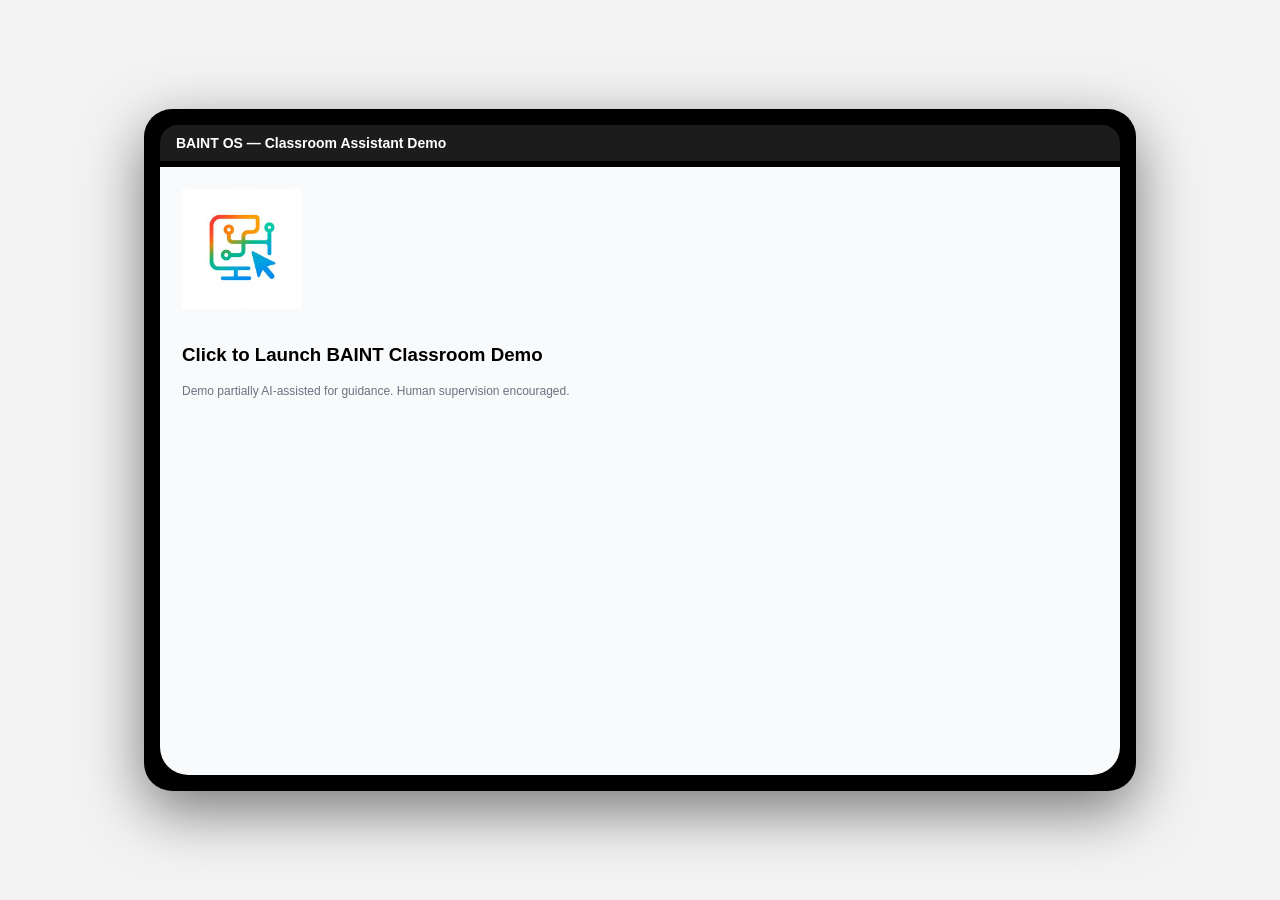
<file: BAINT-Classroom-Assistant-V6.html>
<!DOCTYPE html>
<html lang="en">
<head>
<meta charset="UTF-8">
<title>BAINT OS – Classroom Assistant Demo</title>
<meta name="viewport" content="width=device-width, initial-scale=1.0">

<style>
body {
  margin: 0;
  background: #f3f3f3;
  font-family: Arial, sans-serif;
  display: flex;
  justify-content: center;
  align-items: center;
  height: 100vh;
}

.laptop {
  width: 960px;
  height: 650px;
  background: #000;
  border-radius: 28px;
  padding: 16px;
  box-shadow: 0 20px 60px rgba(0,0,0,0.5);
  display: flex;
  flex-direction: column;
}

.top-bar {
  height: 36px;
  background: #1c1c1c;
  border-radius: 18px 18px 0 0;
  color: #fff;
  display: flex;
  align-items: center;
  padding: 0 16px;
  font-size: 14px;
  font-weight: bold;
}

.screen-shell {
  flex: 1;
  background: #f9fafb;
  border-radius: 0 0 28px 28px;
  margin-top: 6px;
  padding: 22px;
  overflow-y: auto;
}

.section { margin-bottom: 20px; }
.section h4 { margin: 0 0 8px; font-size: 15px; }

select, input {
  padding: 8px 10px;
  border-radius: 8px;
  border: 1px solid #d1d5db;
  font-size: 14px;
  margin-right: 8px;
}

input[type="text"], input[type="email"] { width: 60%; }

.card {
  background: #fff;
  border-radius: 14px;
  padding: 16px;
  border: 1px solid #e5e7eb;
  font-size: 14px;
  line-height: 1.6;
  min-height: 60px;
  white-space: pre-wrap;
}

button {
  background: #2563eb;
  border: none;
  padding: 10px 18px;
  border-radius: 10px;
  color: #fff;
  cursor: pointer;
  font-size: 14px;
  margin-top: 6px;
}

.waitlist {
  background: #eef2ff;
  border: 1px dashed #6366f1;
  border-radius: 14px;
  padding: 16px;
}

.success { color: #047857; font-size: 13px; margin-top: 8px; }


.disclaimer { font-size: 12px; color: #6b7280; margin-top: 6px; }

.chat-window {
  background:#f3f4f6;
  border:1px solid #e5e7eb;
  border-radius:16px;
  padding:14px;
  min-height:180px;
  max-height:360px;
  overflow-y:auto;
  display:flex;
  flex-direction:column;
  gap:10px;
}
.chat-message {
  max-width:82%;
  padding:11px 13px;
  border-radius:14px;
  font-size:14px;
  line-height:1.55;
  white-space:pre-wrap;
}
.chat-message.user {
  align-self:flex-end;
  background:#2563eb;
  color:#fff;
  border-bottom-right-radius:5px;
}
.chat-message.baint {
  align-self:flex-start;
  background:#fff;
  color:#111827;
  border:1px solid #e5e7eb;
  border-bottom-left-radius:5px;
}
.chat-label {
  font-size:11px;
  font-weight:700;
  margin-bottom:4px;
  opacity:.7;
}
.question-row { display:flex; align-items:center; gap:8px; width:100%; }
.question-row input { flex:1; margin-right:0; }
.send-button { width:42px; height:42px; padding:0; margin-top:0; border-radius:50%; display:flex; align-items:center; justify-content:center; font-size:22px; line-height:1; }
.voice-toggle { min-width:42px; }
</style>
</head>

<body>

<div class="laptop">
  <div class="top-bar">BAINT OS — Classroom Assistant Demo</div>
  <div class="screen-shell">

    <!-- LAUNCH -->
    <div id="app-launcher" class="section">
      <img src="logo.png" alt="Baint OS Logo" style="width:120px;height:120px;margin-bottom:12px;">
      <h3 style="cursor:pointer;" onclick="launchDemo()">Click to Launch BAINT Classroom Demo</h3>
      <div class="disclaimer">Demo partially AI-assisted for guidance. Human supervision encouraged.</div>
    </div>

    <!-- BOOT -->
    <div class="section" id="boot" style="display:none;">
      <div style="background:#111;color:#0f0;font-family:monospace;padding:20px;">
        <div id="boot-log"></div>
      </div>
    </div>

    <!-- DEMO -->
    <div id="demo" style="display:none;">

      <div class="section">
        <h4 id="label-setup">Learning Setup</h4>

        <select id="language" onchange="switchLanguage()">
          <option value="en">🇺🇸 English</option>
          <option value="zh">🇨🇳 Chinese</option>
          <option value="fr">🇫🇷 French</option>
          <option value="es">🇪🇸 Spanish</option>
          <option value="th">🇹🇭 Thai</option>
          <option value="ko">🇰🇷 Korean</option>
          <option value="vi">🇻🇳 Vietnamese</option>
          <option value="ja">🇯🇵 Japanese</option>
          <option value="ar">🇦🇪 Arabic (UAE)</option>
        </select>

        <select id="mode" onchange="updateContent()">
          <option value="step">Step-by-step</option>
          <option value="simple">Simple</option>
          <option value="logic">Logical</option>
          <option value="context">Context</option>
          <option value="human">Human</option>
        </select>

        <select id="subject" onchange="updateTopics(); updateContent();">
          <option value="math">Mathematics</option>
          <option value="biology">Biology</option>
          <option value="chemistry">Chemistry</option>
          <option value="history">History</option>
          <option value="computer">Computer Science</option>
          <option value="biochemistry">Biochemistry</option>
          <option value="histology">Histology</option>
          <option value="enzymology">Advanced Enzymology</option>
          <option value="purine_pyrimidine">Biosynthesis of Purine and Pyrimidine</option>
          <option value="cholesterol">Biosynthesis of Cholesterol</option>
          <option value="engineering">Engineering / Practical Problem-Solving</option>
          <option value="physics">Physics</option>
        </select>

        <select id="topic" onchange="updateContent()"></select>
      </div>

      <div class="section">
        <h4 id="label-assistant">BAINT AI Classroom Assistant</h4>
        <div class="chat-window" id="explanation"></div>
        <button id="btn-voice" class="voice-toggle" onclick="toggleVoice()">🔊 Listen</button>
      </div>

      <div class="section">
        <div class="question-row">
          <input type="text" id="studentQuestion" placeholder="Ask BAINT AI..." onkeydown="if(event.key==='Enter') answerQuestion()" />
          <button id="btn-ask" class="send-button" onclick="answerQuestion()" aria-label="Send question" title="Send question">➤</button>
        </div>
      </div>

      </div>

    </div>
  </div>
</div>



<script>

const appLauncher = document.getElementById("app-launcher");
const bootScreen  = document.getElementById("boot");
const demoScreen  = document.getElementById("demo");
const bootLog     = document.getElementById("boot-log");

/* ── UI TRANSLATIONS ── */
const ui = {
  en: {
    setup:       "Learning Setup",
    assistant:   "BAINT AI Classroom Assistant",
    speak:       "🎙️ BAINT Voice Explainer",
    stop:        "⏹ Stop Voice",
    ask:         "Ask",
    placeholder: "Ask BAINT AI...",
    listen:      "🔊 Listen Answer",
    feedback:    "Feedback",
    submit:      "Submit",
    waitlist:    "Join BAINT Waitlist",
    join:        "Join",
    replyDefault:"BAINT AI will respond here...",
    waitlistOk:  "You're on the waitlist!",
    boot: ["Booting BAINT AI...","Loading Classroom Engine...","Activating Voice System...","Ready."],
    modes: ["Step-by-step","Simple","Logical","Context","Human"],
    subjects: ["Mathematics","Biology","Chemistry","History","Computer Science","Biochemistry","Histology","Advanced Enzymology","Biosynthesis of Purine and Pyrimidine","Biosynthesis of Cholesterol","Engineering / Practical Problem-Solving","Physics"]
  },
  zh: {
    setup:       "学习设置",
    assistant:   "BAINT AI 课堂助手",
    speak:       "🎙️ 语音讲解",
    stop:        "⏹ 停止语音",
    ask:         "提问",
    placeholder: "向 BAINT AI 提问...",
    listen:      "🔊 收听答案",
    feedback:    "反馈",
    submit:      "提交",
    waitlist:    "加入候补名单",
    join:        "加入",
    replyDefault:"BAINT AI 将在此处回复...",
    waitlistOk:  "您已加入候补名单！",
    boot: ["正在启动 BAINT AI...","加载课堂引擎...","激活语音系统...","准备就绪。"],
    modes: ["逐步讲解","简单","逻辑分析","情境联系","人性化"],
    subjects: ["数学","生物学","化学","历史","计算机科学","生物化学","组织学","高级酶学","嘌呤与嘧啶的生物合成","胆固醇的生物合成","工程学 / 实际问题解决","物理学"]
  },
  fr: {
    setup:       "Configuration d'apprentissage",
    assistant:   "Assistant IA BAINT en classe",
    speak:       "🎙️ Explication vocale BAINT",
    stop:        "⏹ Arrêter la voix",
    ask:         "Demander",
    placeholder: "Posez une question à BAINT AI...",
    listen:      "🔊 Écouter la réponse",
    feedback:    "Retour d'information",
    submit:      "Soumettre",
    waitlist:    "Rejoindre la liste d'attente",
    join:        "Rejoindre",
    replyDefault:"BAINT AI répondra ici...",
    waitlistOk:  "Vous êtes sur la liste d'attente !",
    boot: ["Démarrage de BAINT AI...","Chargement du moteur de classe...","Activation du système vocal...","Prêt."],
    modes: ["Étape par étape","Simple","Logique","Contexte","Humain"],
    subjects: ["Mathématiques","Biologie","Chimie","Histoire","Informatique","Biochimie","Histologie","Enzymologie avancée","Biosynthèse des purines et pyrimidines","Biosynthèse du cholestérol","Ingénierie / résolution de problèmes pratiques","Physique"]
  },
  es: {
    setup:       "Configuración de aprendizaje",
    assistant:   "Asistente IA BAINT en el aula",
    speak:       "🎙️ Explicador de voz BAINT",
    stop:        "⏹ Detener voz",
    ask:         "Preguntar",
    placeholder: "Pregunta a BAINT AI...",
    listen:      "🔊 Escuchar respuesta",
    feedback:    "Comentarios",
    submit:      "Enviar",
    waitlist:    "Unirse a la lista de espera",
    join:        "Unirse",
    replyDefault:"BAINT AI responderá aquí...",
    waitlistOk:  "¡Estás en la lista de espera!",
    boot: ["Iniciando BAINT AI...","Cargando motor de clase...","Activando sistema de voz...","Listo."],
    modes: ["Paso a paso","Simple","Lógico","Contexto","Humano"],
    subjects: ["Matemáticas","Biología","Química","Historia","Ciencias de la Computación","Bioquímica","Histología","Enzimología avanzada","Biosíntesis de purinas y pirimidinas","Biosíntesis del colesterol","Ingeniería / resolución práctica de problemas","Física"]
  },
  th: {
    setup:       "การตั้งค่าการเรียนรู้",
    assistant:   "ผู้ช่วย AI BAINT ในห้องเรียน",
    speak:       "🎙️ อธิบายด้วยเสียง BAINT",
    stop:        "⏹ หยุดเสียง",
    ask:         "ถาม",
    placeholder: "ถาม BAINT AI...",
    listen:      "🔊 ฟังคำตอบ",
    feedback:    "ข้อเสนอแนะ",
    submit:      "ส่ง",
    waitlist:    "เข้าร่วมรายการรอ",
    join:        "เข้าร่วม",
    replyDefault:"BAINT AI จะตอบที่นี่...",
    waitlistOk:  "คุณอยู่ในรายการรอแล้ว!",
    boot: ["กำลังบู๊ต BAINT AI...","กำลังโหลดเครื่องมือห้องเรียน...","กำลังเปิดใช้งานระบบเสียง...","พร้อมแล้ว"],
    modes: ["ทีละขั้นตอน","เรียบง่าย","เชิงตรรกะ","บริบท","แบบมนุษย์"],
    subjects: ["คณิตศาสตร์","ชีววิทยา","เคมี","ประวัติศาสตร์","วิทยาการคอมพิวเตอร์","ชีวเคมี","จุลกายวิภาคศาสตร์","เอนไซม์วิทยาขั้นสูง","การสังเคราะห์ทางชีวภาพของพิวรีนและไพริมิดีน","การสังเคราะห์คอเลสเตอรอล","วิศวกรรม / การแก้ปัญหาเชิงปฏิบัติ","ฟิสิกส์"]
  },
  ko: {
    setup:       "학습 설정",
    assistant:   "BAINT AI 교실 어시스턴트",
    speak:       "🎙️ BAINT 음성 설명",
    stop:        "⏹ 음성 중지",
    ask:         "질문하기",
    placeholder: "BAINT AI에게 질문하세요...",
    listen:      "🔊 답변 듣기",
    feedback:    "피드백",
    submit:      "제출",
    waitlist:    "대기자 명단 등록",
    join:        "등록",
    replyDefault:"BAINT AI가 여기에 응답합니다...",
    waitlistOk:  "대기자 명단에 등록되었습니다!",
    boot: ["BAINT AI 부팅 중...","교실 엔진 로딩 중...","음성 시스템 활성화 중...","준비 완료."],
    modes: ["단계별","간단히","논리적","맥락","인간적"],
    subjects: ["수학","생물학","화학","역사","컴퓨터 과학","생화학","조직학","고급 효소학","퓨린 및 피리미딘 생합성","콜레스테롤 생합성","공학 / 실용 문제 해결","물리학"]
  },
  vi: {
    setup:       "Cài đặt học tập",
    assistant:   "Trợ lý AI BAINT trong lớp học",
    speak:       "🎙️ Giải thích bằng giọng nói BAINT",
    stop:        "⏹ Dừng giọng nói",
    ask:         "Hỏi",
    placeholder: "Hỏi BAINT AI...",
    listen:      "🔊 Nghe câu trả lời",
    feedback:    "Phản hồi",
    submit:      "Gửi",
    waitlist:    "Tham gia danh sách chờ",
    join:        "Tham gia",
    replyDefault:"BAINT AI sẽ trả lời ở đây...",
    waitlistOk:  "Bạn đã có trong danh sách chờ!",
    boot: ["Đang khởi động BAINT AI...","Đang tải công cụ lớp học...","Đang kích hoạt hệ thống giọng nói...","Sẵn sàng."],
    modes: ["Từng bước","Đơn giản","Logic","Bối cảnh","Nhân văn"],
    subjects: ["Toán học","Sinh học","Hóa học","Lịch sử","Khoa học máy tính","Hóa sinh","Mô học","Enzym học nâng cao","Sinh tổng hợp Purine và Pyrimidine","Sinh tổng hợp Cholesterol","Kỹ thuật / giải quyết vấn đề thực tế","Vật lý"]
  },
  ja: {
    setup: "学習設定", assistant: "BAINT AI Classroom Assistant", speak: "🔊 聞く", stop: "⏹ 停止", ask: "", placeholder: "BAINT AIに質問...", listen: "", feedback: "", submit: "", waitlist: "", join: "", replyDefault: "ここにBAINT AIの回答が表示されます...", waitlistOk: "", boot: ["BAINT AIを起動中...","授業エンジンを読み込み中...","音声システムを有効化中...","準備完了。"], modes: ["ステップごと","シンプル","論理的","文脈","人間的"], subjects: ["数学","生物学","化学","歴史","コンピュータサイエンス","生化学","組織学","高度な酵素学","プリンとピリミジンの生合成","コレステロールの生合成","工学 / 実践的な問題解決","物理学"]
  },
  ar: {
    setup: "إعداد التعلم", assistant: "مساعد BAINT AI للفصل الدراسي", speak: "🔊 استماع", stop: "⏹ إيقاف", ask: "", placeholder: "اسأل BAINT AI...", listen: "", feedback: "", submit: "", waitlist: "", join: "", replyDefault: "ستظهر إجابة BAINT AI هنا...", waitlistOk: "", boot: ["جارٍ تشغيل BAINT AI...","جارٍ تحميل محرك الفصل...","جارٍ تفعيل نظام الصوت...","جاهز."], modes: ["خطوة بخطوة","بسيط","منطقي","سياق","إنساني"], subjects: ["الرياضيات","الأحياء","الكيمياء","التاريخ","علوم الحاسوب","الكيمياء الحيوية","علم الأنسجة","علم الإنزيمات المتقدم","التخليق الحيوي للبيورين والبيريميدين","التخليق الحيوي للكوليسترول","الهندسة / حل المشكلات العملية","الفيزياء"]
  }
};

/* ── CONTENT DATA (all 9 UI languages; subject fallbacks remain available) ── */
const data = {

  /* ═══════════ ENGLISH ═══════════ */
  en: {
    biology: {
      photosynthesis: `Photosynthesis is the process plants use to make food.\n\nStep 1: Plants take in sunlight through leaves\nStep 2: They absorb carbon dioxide from air\nStep 3: Water is absorbed from roots\nStep 4: Chlorophyll converts energy into glucose\n\nExample: A tree uses sunlight to grow fruits and leaves.\n\nSummary: Plants "eat" sunlight to survive.`,
      cell: `Cells are the basic building blocks of life.\n\nStep 1: All living things are made of cells\nStep 2: Cells have nucleus, membrane, cytoplasm\nStep 3: They perform life functions\n\nExample: Your skin is made of millions of cells.\n\nSummary: Cells = tiny units that form life.`,
      digestion: `Digestion is how food is broken down in the body.\n\nStep 1: Food enters mouth\nStep 2: Stomach breaks it down\nStep 3: Nutrients are absorbed\n\nExample: Rice becomes energy in your body.\n\nSummary: Digestion = turning food into energy.`,
      genetics: `Genetics is how traits are passed from parents.\n\nStep 1: DNA carries information\nStep 2: Genes control traits\nStep 3: Traits are inherited\n\nExample: Eye color comes from parents.\n\nSummary: Genes = biological information transfer.`
    },
    math: {
      algebra: `Algebra is solving unknown values using symbols.\n\nStep 1: Identify unknown (x)\nStep 2: Form equation\nStep 3: Solve step-by-step\n\nExample: x + 5 = 10 → x = 5\n\nSummary: Algebra = solving missing numbers.`,
      ratio: `Ratios compare two quantities.\n\nStep 1: Write values\nStep 2: Simplify\n\nExample: 2:4 = 1:2\n\nSummary: Ratio = comparison tool.`
    },
    science: {
      gravity: `Gravity is a force that pulls objects down.\n\nStep 1: Earth has mass\nStep 2: Mass creates pull\nStep 3: Everything falls toward Earth\n\nExample: Apple falling from tree.\n\nSummary: Gravity = Earth's pulling force.`,
      energy: `Energy is the ability to do work.\n\nStep 1: Exists in many forms\nStep 2: Can change form\nStep 3: Cannot be destroyed\n\nExample: Food → energy for movement\n\nSummary: Energy = power to do work.`
    },
    history: {
      revolution: `A revolution is a major change in society.\n\nStep 1: People are dissatisfied\nStep 2: Conflict begins\nStep 3: Government changes\n\nExample: French Revolution changed France.\n\nSummary: Revolution = big political change.`,
      ww1: `World War 1 was a global conflict.\n\nStep 1: Political tension\nStep 2: Alliances formed\nStep 3: War begins in 1914\n\nSummary: WW1 = global war between nations.`
    },
    computer: {
      ai: `AI is machines simulating human intelligence.\n\nStep 1: Machines learn data\nStep 2: Patterns are recognized\nStep 3: Decisions are made\n\nExample: Chatbots answering questions.\n\nSummary: AI = machine thinking system.`,
      internet: `Internet connects computers worldwide.\n\nStep 1: Devices connect\nStep 2: Data is shared\nStep 3: Communication happens\n\nSummary: Internet = global communication network.`
    }
  },

  /* ═══════════ CHINESE ═══════════ */
  zh: {
    biology: {
      photosynthesis: `光合作用是植物制造食物的过程。\n\n第1步：植物通过叶片吸收阳光\n第2步：吸收空气中的二氧化碳\n第3步：根部吸收水分\n第4步：叶绿素将能量转化为葡萄糖\n\n例子：一棵树利用阳光生长果实和叶子。\n\n总结：植物靠"吃"阳光生存。`,
      cell: `细胞是生命的基本组成单位。\n\n第1步：所有生物都由细胞构成\n第2步：细胞具有细胞核、细胞膜、细胞质\n第3步：它们执行生命功能\n\n例子：你的皮肤由数百万个细胞组成。\n\n总结：细胞 = 构成生命的微小单位。`,
      digestion: `消化是食物在体内被分解的过程。\n\n第1步：食物进入口腔\n第2步：胃将其分解\n第3步：营养物质被吸收\n\n例子：米饭在体内转化为能量。\n\n总结：消化 = 将食物转化为能量。`,
      genetics: `遗传学研究特征如何从父母传给后代。\n\n第1步：DNA携带遗传信息\n第2步：基因控制特征\n第3步：特征被遗传\n\n例子：眼睛颜色来自父母。\n\n总结：基因 = 生物信息的传递。`
    },
    math: {
      algebra: `代数是用符号求解未知值的数学。\n\n第1步：识别未知数（x）\n第2步：建立方程\n第3步：逐步求解\n\n例子：x + 5 = 10 → x = 5\n\n总结：代数 = 求解未知数。`,
      ratio: `比率用于比较两个数量。\n\n第1步：写出数值\n第2步：化简\n\n例子：2:4 = 1:2\n\n总结：比率 = 比较工具。`
    },
    science: {
      gravity: `重力是将物体向下拉的力。\n\n第1步：地球有质量\n第2步：质量产生引力\n第3步：一切都向地球坠落\n\n例子：苹果从树上落下。\n\n总结：重力 = 地球的吸引力。`,
      energy: `能量是做功的能力。\n\n第1步：以多种形式存在\n第2步：可以改变形式\n第3步：不能被消灭\n\n例子：食物 → 运动所需能量\n\n总结：能量 = 做功的力量。`
    },
    history: {
      revolution: `革命是社会的重大变革。\n\n第1步：人民不满\n第2步：冲突开始\n第3步：政府改变\n\n例子：法国大革命改变了法国。\n\n总结：革命 = 重大政治变革。`,
      ww1: `第一次世界大战是一场全球性冲突。\n\n第1步：政治紧张局势\n第2步：联盟形成\n第3步：1914年战争爆发\n\n总结：一战 = 国家之间的全球战争。`
    },
    computer: {
      ai: `人工智能是机器模拟人类智能的技术。\n\n第1步：机器学习数据\n第2步：识别模式\n第3步：做出决策\n\n例子：聊天机器人回答问题。\n\n总结：人工智能 = 机器思维系统。`,
      internet: `互联网将全球计算机连接起来。\n\n第1步：设备连接\n第2步：数据共享\n第3步：通信实现\n\n总结：互联网 = 全球通信网络。`
    }
  },

  /* ═══════════ FRENCH ═══════════ */
  fr: {
    biology: {
      photosynthesis: `La photosynthèse est le processus par lequel les plantes fabriquent leur nourriture.\n\nÉtape 1 : Les plantes captent la lumière du soleil par leurs feuilles\nÉtape 2 : Elles absorbent le dioxyde de carbone de l'air\nÉtape 3 : L'eau est absorbée par les racines\nÉtape 4 : La chlorophylle convertit l'énergie en glucose\n\nExemple : Un arbre utilise la lumière du soleil pour faire pousser ses fruits et feuilles.\n\nRésumé : Les plantes "mangent" la lumière du soleil pour survivre.`,
      cell: `Les cellules sont les unités de base de la vie.\n\nÉtape 1 : Tous les êtres vivants sont composés de cellules\nÉtape 2 : Les cellules ont un noyau, une membrane et un cytoplasme\nÉtape 3 : Elles accomplissent les fonctions vitales\n\nExemple : Ta peau est composée de millions de cellules.\n\nRésumé : Cellule = petite unité constituant la vie.`,
      digestion: `La digestion est la façon dont la nourriture est décomposée dans le corps.\n\nÉtape 1 : La nourriture entre par la bouche\nÉtape 2 : L'estomac la décompose\nÉtape 3 : Les nutriments sont absorbés\n\nExemple : Le riz devient de l'énergie dans ton corps.\n\nRésumé : Digestion = transformer la nourriture en énergie.`,
      genetics: `La génétique étudie comment les traits sont transmis des parents aux enfants.\n\nÉtape 1 : L'ADN porte l'information\nÉtape 2 : Les gènes contrôlent les traits\nÉtape 3 : Les traits sont hérités\n\nExemple : La couleur des yeux vient des parents.\n\nRésumé : Gènes = transfert d'information biologique.`
    },
    math: {
      algebra: `L'algèbre consiste à résoudre des valeurs inconnues à l'aide de symboles.\n\nÉtape 1 : Identifier l'inconnu (x)\nÉtape 2 : Former l'équation\nÉtape 3 : Résoudre étape par étape\n\nExemple : x + 5 = 10 → x = 5\n\nRésumé : Algèbre = résoudre des nombres manquants.`,
      ratio: `Les ratios comparent deux quantités.\n\nÉtape 1 : Écrire les valeurs\nÉtape 2 : Simplifier\n\nExemple : 2:4 = 1:2\n\nRésumé : Ratio = outil de comparaison.`
    },
    science: {
      gravity: `La gravité est une force qui attire les objets vers le bas.\n\nÉtape 1 : La Terre a une masse\nÉtape 2 : La masse crée une attraction\nÉtape 3 : Tout tombe vers la Terre\n\nExemple : Une pomme tombe d'un arbre.\n\nRésumé : Gravité = force d'attraction de la Terre.`,
      energy: `L'énergie est la capacité à effectuer un travail.\n\nÉtape 1 : Existe sous de nombreuses formes\nÉtape 2 : Peut changer de forme\nÉtape 3 : Ne peut pas être détruite\n\nExemple : Nourriture → énergie pour le mouvement\n\nRésumé : Énergie = puissance pour travailler.`
    },
    history: {
      revolution: `Une révolution est un changement majeur dans la société.\n\nÉtape 1 : Le peuple est mécontent\nÉtape 2 : Un conflit commence\nÉtape 3 : Le gouvernement change\n\nExemple : La Révolution française a transformé la France.\n\nRésumé : Révolution = grand changement politique.`,
      ww1: `La Première Guerre mondiale était un conflit mondial.\n\nÉtape 1 : Tensions politiques\nÉtape 2 : Formation d'alliances\nÉtape 3 : La guerre commence en 1914\n\nRésumé : WWI = guerre mondiale entre nations.`
    },
    computer: {
      ai: `L'IA est la simulation de l'intelligence humaine par des machines.\n\nÉtape 1 : Les machines apprennent des données\nÉtape 2 : Les modèles sont reconnus\nÉtape 3 : Des décisions sont prises\n\nExemple : Des chatbots répondant à des questions.\n\nRésumé : IA = système de réflexion des machines.`,
      internet: `Internet connecte les ordinateurs du monde entier.\n\nÉtape 1 : Les appareils se connectent\nÉtape 2 : Les données sont partagées\nÉtape 3 : La communication se produit\n\nRésumé : Internet = réseau de communication mondial.`
    }
  },

  /* ═══════════ SPANISH ═══════════ */
  es: {
    biology: {
      photosynthesis: `La fotosíntesis es el proceso mediante el cual las plantas producen su alimento.\n\nPaso 1: Las plantas absorben la luz solar a través de las hojas\nPaso 2: Absorben dióxido de carbono del aire\nPaso 3: El agua es absorbida por las raíces\nPaso 4: La clorofila convierte la energía en glucosa\n\nEjemplo: Un árbol usa la luz solar para hacer crecer sus frutos y hojas.\n\nResumen: Las plantas "comen" luz solar para sobrevivir.`,
      cell: `Las células son los bloques fundamentales de la vida.\n\nPaso 1: Todos los seres vivos están formados por células\nPaso 2: Las células tienen núcleo, membrana y citoplasma\nPaso 3: Realizan las funciones vitales\n\nEjemplo: Tu piel está formada por millones de células.\n\nResumen: Célula = unidad pequeña que forma la vida.`,
      digestion: `La digestión es cómo se descompone el alimento en el cuerpo.\n\nPaso 1: El alimento entra por la boca\nPaso 2: El estómago lo descompone\nPaso 3: Los nutrientes son absorbidos\n\nEjemplo: El arroz se convierte en energía en tu cuerpo.\n\nResumen: Digestión = convertir alimento en energía.`,
      genetics: `La genética estudia cómo se transmiten los rasgos de padres a hijos.\n\nPaso 1: El ADN lleva la información\nPaso 2: Los genes controlan los rasgos\nPaso 3: Los rasgos son heredados\n\nEjemplo: El color de ojos viene de los padres.\n\nResumen: Genes = transferencia de información biológica.`
    },
    math: {
      algebra: `El álgebra consiste en resolver valores desconocidos usando símbolos.\n\nPaso 1: Identificar el desconocido (x)\nPaso 2: Formar la ecuación\nPaso 3: Resolver paso a paso\n\nEjemplo: x + 5 = 10 → x = 5\n\nResumen: Álgebra = resolver números faltantes.`,
      ratio: `Las razones comparan dos cantidades.\n\nPaso 1: Escribir los valores\nPaso 2: Simplificar\n\nEjemplo: 2:4 = 1:2\n\nResumen: Razón = herramienta de comparación.`
    },
    science: {
      gravity: `La gravedad es una fuerza que atrae los objetos hacia abajo.\n\nPaso 1: La Tierra tiene masa\nPaso 2: La masa crea atracción\nPaso 3: Todo cae hacia la Tierra\n\nEjemplo: Una manzana cayendo de un árbol.\n\nResumen: Gravedad = fuerza de atracción de la Tierra.`,
      energy: `La energía es la capacidad de realizar trabajo.\n\nPaso 1: Existe en muchas formas\nPaso 2: Puede cambiar de forma\nPaso 3: No puede ser destruida\n\nEjemplo: Alimento → energía para moverse\n\nResumen: Energía = poder para trabajar.`
    },
    history: {
      revolution: `Una revolución es un cambio importante en la sociedad.\n\nPaso 1: El pueblo está insatisfecho\nPaso 2: Comienza el conflicto\nPaso 3: El gobierno cambia\n\nEjemplo: La Revolución Francesa transformó Francia.\n\nResumen: Revolución = gran cambio político.`,
      ww1: `La Primera Guerra Mundial fue un conflicto global.\n\nPaso 1: Tensión política\nPaso 2: Se forman alianzas\nPaso 3: La guerra comienza en 1914\n\nResumen: WWI = guerra global entre naciones.`
    },
    computer: {
      ai: `La IA es la simulación de la inteligencia humana por máquinas.\n\nPaso 1: Las máquinas aprenden datos\nPaso 2: Se reconocen patrones\nPaso 3: Se toman decisiones\n\nEjemplo: Chatbots respondiendo preguntas.\n\nResumen: IA = sistema de pensamiento de máquinas.`,
      internet: `Internet conecta computadoras de todo el mundo.\n\nPaso 1: Los dispositivos se conectan\nPaso 2: Los datos se comparten\nPaso 3: La comunicación ocurre\n\nResumen: Internet = red de comunicación global.`
    }
  },

  /* ═══════════ THAI ═══════════ */
  th: {
    biology: {
      photosynthesis: `การสังเคราะห์แสงคือกระบวนการที่พืชใช้ในการสร้างอาหาร\n\nขั้นที่ 1: พืชรับแสงอาทิตย์ผ่านใบ\nขั้นที่ 2: ดูดซับคาร์บอนไดออกไซด์จากอากาศ\nขั้นที่ 3: รากดูดซับน้ำ\nขั้นที่ 4: คลอโรฟิลล์แปลงพลังงานเป็นกลูโคส\n\nตัวอย่าง: ต้นไม้ใช้แสงอาทิตย์เพื่อเจริญเติบโต\n\nสรุป: พืช "กิน" แสงอาทิตย์เพื่อความอยู่รอด`,
      cell: `เซลล์คือหน่วยพื้นฐานของสิ่งมีชีวิต\n\nขั้นที่ 1: สิ่งมีชีวิตทุกชนิดประกอบด้วยเซลล์\nขั้นที่ 2: เซลล์มีนิวเคลียส เยื่อหุ้มเซลล์ และไซโตพลาสซึม\nขั้นที่ 3: เซลล์ทำหน้าที่ต่างๆ ของสิ่งมีชีวิต\n\nตัวอย่าง: ผิวหนังของคุณประกอบด้วยเซลล์หลายล้านเซลล์\n\nสรุป: เซลล์ = หน่วยเล็กๆ ที่ประกอบเป็นสิ่งมีชีวิต`,
      digestion: `การย่อยอาหารคือกระบวนการที่ร่างกายย่อยสลายอาหาร\n\nขั้นที่ 1: อาหารเข้าสู่ปาก\nขั้นที่ 2: กระเพาะย่อยสลายอาหาร\nขั้นที่ 3: สารอาหารถูกดูดซึม\n\nตัวอย่าง: ข้าวกลายเป็นพลังงานในร่างกาย\n\nสรุป: การย่อยอาหาร = การเปลี่ยนอาหารเป็นพลังงาน`,
      genetics: `พันธุศาสตร์คือการศึกษาการถ่ายทอดลักษณะจากพ่อแม่สู่ลูก\n\nขั้นที่ 1: DNA บรรจุข้อมูลทางพันธุกรรม\nขั้นที่ 2: ยีนควบคุมลักษณะต่างๆ\nขั้นที่ 3: ลักษณะถูกถ่ายทอดทางพันธุกรรม\n\nตัวอย่าง: สีตามาจากพ่อแม่\n\nสรุป: ยีน = การถ่ายทอดข้อมูลทางชีววิทยา`
    },
    math: {
      algebra: `พีชคณิตคือการหาค่าที่ไม่รู้จักโดยใช้สัญลักษณ์\n\nขั้นที่ 1: ระบุค่าที่ไม่รู้จัก (x)\nขั้นที่ 2: สร้างสมการ\nขั้นที่ 3: แก้สมการทีละขั้น\n\nตัวอย่าง: x + 5 = 10 → x = 5\n\nสรุป: พีชคณิต = การหาตัวเลขที่หายไป`,
      ratio: `อัตราส่วนใช้เปรียบเทียบปริมาณสองอย่าง\n\nขั้นที่ 1: เขียนค่า\nขั้นที่ 2: ลดรูป\n\nตัวอย่าง: 2:4 = 1:2\n\nสรุป: อัตราส่วน = เครื่องมือเปรียบเทียบ`
    },
    science: {
      gravity: `แรงโน้มถ่วงคือแรงที่ดึงวัตถุลงสู่พื้น\n\nขั้นที่ 1: โลกมีมวล\nขั้นที่ 2: มวลสร้างแรงดึงดูด\nขั้นที่ 3: ทุกสิ่งตกสู่พื้นโลก\n\nตัวอย่าง: แอปเปิ้ลหล่นจากต้นไม้\n\nสรุป: แรงโน้มถ่วง = แรงดึงดูดของโลก`,
      energy: `พลังงานคือความสามารถในการทำงาน\n\nขั้นที่ 1: มีอยู่ในหลายรูปแบบ\nขั้นที่ 2: สามารถเปลี่ยนรูปแบบได้\nขั้นที่ 3: ไม่สามารถถูกทำลายได้\n\nตัวอย่าง: อาหาร → พลังงานสำหรับการเคลื่อนไหว\n\nสรุป: พลังงาน = กำลังในการทำงาน`
    },
    history: {
      revolution: `การปฏิวัติคือการเปลี่ยนแปลงครั้งใหญ่ในสังคม\n\nขั้นที่ 1: ประชาชนไม่พอใจ\nขั้นที่ 2: ความขัดแย้งเริ่มต้น\nขั้นที่ 3: รัฐบาลเปลี่ยนแปลง\n\nตัวอย่าง: การปฏิวัติฝรั่งเศสเปลี่ยนแปลงฝรั่งเศส\n\nสรุป: การปฏิวัติ = การเปลี่ยนแปลงทางการเมืองครั้งใหญ่`,
      ww1: `สงครามโลกครั้งที่ 1 เป็นความขัดแย้งระดับโลก\n\nขั้นที่ 1: ความตึงเครียดทางการเมือง\nขั้นที่ 2: การก่อตั้งพันธมิตร\nขั้นที่ 3: สงครามเริ่มต้นในปี 1914\n\nสรุป: สงครามโลกครั้งที่ 1 = สงครามระดับโลกระหว่างประเทศต่างๆ`
    },
    computer: {
      ai: `ปัญญาประดิษฐ์คือเครื่องจักรที่จำลองสติปัญญาของมนุษย์\n\nขั้นที่ 1: เครื่องจักรเรียนรู้จากข้อมูล\nขั้นที่ 2: จดจำรูปแบบ\nขั้นที่ 3: ตัดสินใจ\n\nตัวอย่าง: แชทบอตตอบคำถาม\n\nสรุป: AI = ระบบการคิดของเครื่องจักร`,
      internet: `อินเทอร์เน็ตเชื่อมต่อคอมพิวเตอร์ทั่วโลก\n\nขั้นที่ 1: อุปกรณ์เชื่อมต่อกัน\nขั้นที่ 2: ข้อมูลถูกแบ่งปัน\nขั้นที่ 3: การสื่อสารเกิดขึ้น\n\nสรุป: อินเทอร์เน็ต = เครือข่ายการสื่อสารระดับโลก`
    }
  },

  /* ═══════════ KOREAN ═══════════ */
  ko: {
    biology: {
      photosynthesis: `광합성은 식물이 음식을 만드는 과정입니다.\n\n1단계: 식물은 잎을 통해 햇빛을 흡수합니다\n2단계: 공기 중의 이산화탄소를 흡수합니다\n3단계: 뿌리에서 물을 흡수합니다\n4단계: 엽록소가 에너지를 포도당으로 변환합니다\n\n예시: 나무는 햇빛을 이용해 열매와 잎을 키웁니다.\n\n요약: 식물은 햇빛을 "먹고" 생존합니다.`,
      cell: `세포는 생명의 기본 구성 단위입니다.\n\n1단계: 모든 생물은 세포로 이루어져 있습니다\n2단계: 세포에는 핵, 세포막, 세포질이 있습니다\n3단계: 생명 기능을 수행합니다\n\n예시: 피부는 수백만 개의 세포로 이루어져 있습니다.\n\n요약: 세포 = 생명을 구성하는 작은 단위.`,
      digestion: `소화는 음식이 몸에서 분해되는 방식입니다.\n\n1단계: 음식이 입으로 들어옵니다\n2단계: 위에서 분해됩니다\n3단계: 영양분이 흡수됩니다\n\n예시: 밥이 몸에서 에너지로 변환됩니다.\n\n요약: 소화 = 음식을 에너지로 전환.`,
      genetics: `유전학은 형질이 부모로부터 전달되는 방식을 연구합니다.\n\n1단계: DNA가 정보를 운반합니다\n2단계: 유전자가 형질을 제어합니다\n3단계: 형질이 유전됩니다\n\n예시: 눈 색깔은 부모로부터 옵니다.\n\n요약: 유전자 = 생물학적 정보 전달.`
    },
    math: {
      algebra: `대수학은 기호를 사용하여 미지수를 구하는 것입니다.\n\n1단계: 미지수(x) 파악\n2단계: 방정식 만들기\n3단계: 단계별 풀기\n\n예시: x + 5 = 10 → x = 5\n\n요약: 대수학 = 모르는 수 구하기.`,
      ratio: `비율은 두 양을 비교합니다.\n\n1단계: 값 쓰기\n2단계: 단순화\n\n예시: 2:4 = 1:2\n\n요약: 비율 = 비교 도구.`
    },
    science: {
      gravity: `중력은 물체를 아래로 당기는 힘입니다.\n\n1단계: 지구는 질량을 가집니다\n2단계: 질량은 당기는 힘을 만듭니다\n3단계: 모든 것이 지구를 향해 떨어집니다\n\n예시: 나무에서 사과가 떨어짐.\n\n요약: 중력 = 지구의 당기는 힘.`,
      energy: `에너지는 일을 할 수 있는 능력입니다.\n\n1단계: 여러 형태로 존재합니다\n2단계: 형태가 바뀔 수 있습니다\n3단계: 파괴될 수 없습니다\n\n예시: 음식 → 운동을 위한 에너지\n\n요약: 에너지 = 일을 하는 힘.`
    },
    history: {
      revolution: `혁명은 사회의 큰 변화입니다.\n\n1단계: 사람들이 불만을 가집니다\n2단계: 갈등이 시작됩니다\n3단계: 정부가 바뀝니다\n\n예시: 프랑스 혁명이 프랑스를 바꿨습니다.\n\n요약: 혁명 = 큰 정치적 변화.`,
      ww1: `제1차 세계대전은 전 세계적인 분쟁이었습니다.\n\n1단계: 정치적 긴장\n2단계: 동맹 형성\n3단계: 1914년 전쟁 시작\n\n요약: 1차 세계대전 = 국가 간 세계 전쟁.`
    },
    computer: {
      ai: `AI는 기계가 인간의 지능을 모방하는 것입니다.\n\n1단계: 기계가 데이터를 학습합니다\n2단계: 패턴을 인식합니다\n3단계: 결정을 내립니다\n\n예시: 질문에 답하는 챗봇.\n\n요약: AI = 기계 사고 시스템.`,
      internet: `인터넷은 전 세계 컴퓨터를 연결합니다.\n\n1단계: 장치들이 연결됩니다\n2단계: 데이터가 공유됩니다\n3단계: 통신이 이루어집니다\n\n요약: 인터넷 = 글로벌 통신 네트워크.`
    }
  },

  /* ═══════════ VIETNAMESE ═══════════ */
  vi: {
    biology: {
      photosynthesis: `Quang hợp là quá trình thực vật tạo ra thức ăn.\n\nBước 1: Thực vật hấp thụ ánh sáng mặt trời qua lá\nBước 2: Hấp thụ khí CO2 từ không khí\nBước 3: Rễ hút nước\nBước 4: Chất diệp lục chuyển đổi năng lượng thành glucose\n\nVí dụ: Cây dùng ánh sáng mặt trời để phát triển quả và lá.\n\nTóm tắt: Thực vật "ăn" ánh sáng mặt trời để tồn tại.`,
      cell: `Tế bào là đơn vị cơ bản cấu tạo nên sự sống.\n\nBước 1: Mọi sinh vật đều được tạo thành từ tế bào\nBước 2: Tế bào có nhân, màng tế bào và tế bào chất\nBước 3: Chúng thực hiện các chức năng sống\n\nVí dụ: Da của bạn được tạo thành từ hàng triệu tế bào.\n\nTóm tắt: Tế bào = đơn vị nhỏ tạo nên sự sống.`,
      digestion: `Tiêu hóa là cách thức ăn được phân giải trong cơ thể.\n\nBước 1: Thức ăn vào miệng\nBước 2: Dạ dày phân giải thức ăn\nBước 3: Các chất dinh dưỡng được hấp thụ\n\nVí dụ: Cơm trở thành năng lượng trong cơ thể bạn.\n\nTóm tắt: Tiêu hóa = biến thức ăn thành năng lượng.`,
      genetics: `Di truyền học nghiên cứu cách các đặc điểm được truyền từ cha mẹ sang con.\n\nBước 1: ADN mang thông tin di truyền\nBước 2: Gen kiểm soát các đặc điểm\nBước 3: Các đặc điểm được di truyền\n\nVí dụ: Màu mắt đến từ bố mẹ.\n\nTóm tắt: Gen = truyền thông tin sinh học.`
    },
    math: {
      algebra: `Đại số là giải các giá trị ẩn bằng ký hiệu.\n\nBước 1: Xác định ẩn số (x)\nBước 2: Lập phương trình\nBước 3: Giải từng bước\n\nVí dụ: x + 5 = 10 → x = 5\n\nTóm tắt: Đại số = tìm số còn thiếu.`,
      ratio: `Tỉ lệ so sánh hai đại lượng.\n\nBước 1: Viết các giá trị\nBước 2: Rút gọn\n\nVí dụ: 2:4 = 1:2\n\nTóm tắt: Tỉ lệ = công cụ so sánh.`
    },
    science: {
      gravity: `Trọng lực là lực kéo các vật xuống phía dưới.\n\nBước 1: Trái Đất có khối lượng\nBước 2: Khối lượng tạo ra lực hút\nBước 3: Mọi thứ đều rơi về phía Trái Đất\n\nVí dụ: Quả táo rơi từ cây.\n\nTóm tắt: Trọng lực = lực hút của Trái Đất.`,
      energy: `Năng lượng là khả năng thực hiện công việc.\n\nBước 1: Tồn tại dưới nhiều dạng\nBước 2: Có thể chuyển đổi dạng\nBước 3: Không thể bị tiêu hủy\n\nVí dụ: Thức ăn → năng lượng để di chuyển\n\nTóm tắt: Năng lượng = sức mạnh để làm việc.`
    },
    history: {
      revolution: `Cách mạng là sự thay đổi lớn trong xã hội.\n\nBước 1: Người dân không hài lòng\nBước 2: Xung đột bắt đầu\nBước 3: Chính phủ thay đổi\n\nVí dụ: Cách mạng Pháp đã thay đổi nước Pháp.\n\nTóm tắt: Cách mạng = thay đổi chính trị lớn.`,
      ww1: `Chiến tranh Thế giới thứ nhất là một cuộc xung đột toàn cầu.\n\nBước 1: Căng thẳng chính trị\nBước 2: Các liên minh hình thành\nBước 3: Chiến tranh bắt đầu năm 1914\n\nTóm tắt: WWI = chiến tranh toàn cầu giữa các quốc gia.`
    },
    computer: {
      ai: `AI là máy móc mô phỏng trí tuệ con người.\n\nBước 1: Máy móc học từ dữ liệu\nBước 2: Nhận dạng các mẫu\nBước 3: Đưa ra quyết định\n\nVí dụ: Chatbot trả lời câu hỏi.\n\nTóm tắt: AI = hệ thống tư duy của máy móc.`,
      internet: `Internet kết nối máy tính trên toàn thế giới.\n\nBước 1: Các thiết bị kết nối\nBước 2: Dữ liệu được chia sẻ\nBước 3: Giao tiếp diễn ra\n\nTóm tắt: Internet = mạng truyền thông toàn cầu.`
    }
  },

  /* ═══════════ ADDITIONAL INVITE SUBJECTS ═══════════ */
  chemistry: {
    chemical_bonding: `Chemical bonding explains how atoms interact to become more stable.\n\nKey idea: atoms can transfer or share electrons.\nStep 1: Identify the atoms and their valence electrons\nStep 2: Decide whether electrons are transferred or shared\nStep 3: Identify the bond type\n\nExample: Sodium transfers an electron to chlorine, forming NaCl.\n\nSharp check: Do not memorize the bond name alone. Ask what happens to the electrons.`,
    chemical_reactions: `A chemical reaction rearranges atoms to form new substances.\n\nStep 1: Identify the reactants\nStep 2: Identify the products\nStep 3: Check that atoms are conserved\nStep 4: Balance the equation\n\nExample: 2H₂ + O₂ → 2H₂O.\n\nSharp check: A balanced equation must have the same number of each type of atom on both sides.`,
    organic_chemistry: `Organic chemistry focuses mainly on carbon-containing compounds.\n\nStart with structure rather than memorization.\nStep 1: Identify the carbon skeleton\nStep 2: Find the functional group\nStep 3: Check the bonds and formula\nStep 4: Predict the important reaction or property\n\nExample: An alcohol contains a hydroxyl (-OH) functional group.`
  },
  biochemistry: {
    proteins_enzymes: `Proteins are chains of amino acids that fold into structures with specific functions. Enzymes are proteins or catalytic molecules that speed up biochemical reactions without being consumed.\n\nThink in three layers: structure → interaction → function.\nExample: An enzyme binds a substrate at its active site and helps a reaction occur more easily.`,
    metabolism: `Metabolism is the network of chemical reactions that keeps cells functioning.\n\nSeparate the idea into pathways, inputs, outputs and regulation.\nStep 1: Identify the starting molecule\nStep 2: Follow the major pathway steps\nStep 3: Track energy or reducing equivalents\nStep 4: Identify where the pathway is regulated.`,
    biomolecules: `The major biological macromolecules are carbohydrates, lipids, proteins and nucleic acids.\n\nDo not learn them as isolated lists. Compare their building blocks, bonds, structures and major functions.`
  },
  histology: {
    epithelial_tissue: `Epithelial tissue covers surfaces, lines cavities and forms many glands.\n\nFor identification, use structure first. Check cell shape, number of layers, surface specializations and location.\n\nExample: Simple squamous epithelium is a single thin layer suited to exchange.`,
    connective_tissue: `Connective tissue supports, connects and protects other tissues.\n\nLook for cells, extracellular matrix and fibres.\n\nSharp check: In histology, the appearance under the microscope should be connected to the tissue's function and location.`,
    tissue_identification: `To identify a tissue, do not rely on one visual feature.\n\nStep 1: Count the layers\nStep 2: Identify cell shape\nStep 3: Look at the matrix or fibres\nStep 4: Check the location and function\nStep 5: Compare with the closest alternatives.`
  },
  enzymology: {
    enzyme_kinetics: `Enzyme kinetics studies how reaction rate changes with substrate concentration and other conditions.\n\nStart by identifying the variables: enzyme concentration, substrate concentration, temperature, pH and inhibitors.\n\nA useful model is Michaelis-Menten kinetics, where Vmax describes the maximum rate and Km is the substrate concentration associated with half Vmax under the model assumptions.`,
    enzyme_inhibition: `Enzyme inhibition describes how a molecule reduces enzyme activity.\n\nCompare the inhibitor with the substrate and ask where it binds.\n\nFor common models, distinguish competitive, noncompetitive and uncompetitive inhibition by how binding occurs and how apparent kinetic parameters change.`,
    enzyme_mechanism: `An enzyme mechanism explains how an enzyme converts substrate into product.\n\nFollow the sequence: binding → catalytic steps → product formation → product release.\n\nThe active site provides interactions that help lower the activation barrier.`
  },
  purine_pyrimidine: {
    purine_pathway: `Purine biosynthesis builds purine nucleotides through a regulated pathway.\n\nFor studying it, track the precursor, major intermediates, key enzymes and final nucleotide products.\n\nA good study method is to draw the pathway and mark the committed or strongly regulated steps instead of memorizing an isolated list.`,
    pyrimidine_pathway: `Pyrimidine biosynthesis builds pyrimidine nucleotides through a sequence of reactions.\n\nTrack the pathway from its early precursors through the ring-building steps and nucleotide formation.\n\nFocus on what each enzyme changes and where regulation occurs.`,
    pathway_comparison: `Purine and pyrimidine biosynthesis can be compared by asking how their rings are constructed and then attached to the ribose-phosphate framework.\n\nFor an exam question, compare precursors, major steps, regulation and final nucleotide products.`
  },
  cholesterol: {
    cholesterol_synthesis: `Cholesterol biosynthesis is a multi-step pathway that begins with acetyl-CoA and proceeds through several intermediates to cholesterol.\n\nA useful study path is: precursor → major intermediate → rate-limiting step → downstream products → regulation.\n\nThe pathway is strongly associated with HMG-CoA reductase as a major regulatory enzyme.`,
    cholesterol_regulation: `Cholesterol synthesis is regulated so cells can balance cholesterol production and availability.\n\nWhen studying regulation, connect enzyme activity with cellular cholesterol levels and hormonal or transcriptional control rather than memorizing disconnected facts.`,
    clinical_context: `Cholesterol has structural and metabolic roles and is also a precursor for steroid hormones, bile acids and vitamin D.\n\nWhen studying clinical questions, separate normal biological function from what happens when cholesterol balance is disrupted.`
  },
  engineering: {
    free_body_diagrams: `A free-body diagram isolates an object and shows the external forces acting on it.\n\nStep 1: Choose the object\nStep 2: Draw the force directions\nStep 3: Label known and unknown quantities\nStep 4: Choose axes\nStep 5: Apply the relevant equations.\n\nSharp check: Do not add forces just because they seem physically possible. Include forces actually acting on the chosen object.`,
    engineering_calculations: `Engineering calculations should connect the physical situation to the equation instead of starting with numbers.\n\nUse this order: given values → required quantity → governing principle → units → substitution → result → reasonableness check.\n\nAlways check whether the final unit makes sense.`,
    practical_problem_solving: `Practical engineering problems connect theory to a real system.\n\nStep 1: Describe the physical situation\nStep 2: Identify constraints and assumptions\nStep 3: Draw a useful diagram or model\nStep 4: Select the governing principle\nStep 5: Calculate or test\nStep 6: Compare the result with the real-world situation.`
  },
  physics: {
    motion_forces: `Physics explains motion by connecting measurable quantities such as displacement, velocity, acceleration and force.\n\nStep 1: Identify what is known\nStep 2: Identify what is unknown\nStep 3: Choose the governing relationship\nStep 4: Keep units consistent\nStep 5: Check whether the result is physically reasonable.`,
    energy: `Energy is a quantity that can be transferred or transformed between forms.\n\nFor a mechanics problem, identify the initial and final energy states, include relevant work or losses, then solve for the unknown.\n\nExample: gravitational potential energy can become kinetic energy as an object falls.`,
    electricity: `Basic circuit analysis connects voltage, current and resistance.\n\nStart by identifying the circuit structure and the known quantities. Then choose the appropriate relationship, keep units consistent and check the direction or magnitude of the result.\n\nFor a simple resistor, Ohm's law relates voltage, current and resistance.`
  }
};

/* Add the invite subjects to English data and safely fall back to English content for other interface languages. */
["chemistry","biochemistry","histology","enzymology","purine_pyrimidine","cholesterol","engineering","physics"].forEach(subject => {
  if(data[subject]) {
    data.en[subject] = data[subject];
    delete data[subject];
  }
});
Object.keys(data).forEach(lang => {
  if(lang === "en") return;
  ["chemistry","biochemistry","histology","enzymology","purine_pyrimidine","cholesterol","engineering","physics"].forEach(subject => {
    if(!data[lang][subject]) data[lang][subject] = data.en[subject];
  });
});

/* ── VOICE LANG MAP ── */
const voiceMap = { en:"en", zh:"zh", fr:"fr", es:"es", th:"th", ko:"ko", vi:"vi", ja:"ja", ar:"ar" };

/* ── BOOT ── */
function launchDemo(){
  appLauncher.style.display = "none";
  bootScreen.style.display  = "block";

  const lang = document.getElementById("language").value;
  const lines = ui[lang].boot;
  let i = 0;

  function run(){
    if(i < lines.length){
      bootLog.innerHTML += lines[i] + "<br>";
      i++;
      setTimeout(run, 500);
    } else {
      setTimeout(() => {
        bootScreen.style.display = "none";
        demoScreen.style.display = "block";
        switchLanguage();
      }, 500);
    }
  }
  run();
}

/* ── SWITCH LANGUAGE ── */
function switchLanguage(){
  const lang = document.getElementById("language").value;
  const t    = ui[lang];

  // UI labels
  document.getElementById("label-setup").innerText     = t.setup;
  document.getElementById("label-assistant").innerText = t.assistant;
  const voiceButton = document.getElementById("btn-voice");
  voiceButton.innerText = t.speak;
  document.getElementById("studentQuestion").placeholder = t.placeholder;


  // Mode options
  const modeEl = document.getElementById("mode");
  const modeVals = ["step","simple","logic","context","human"];
  modeVals.forEach((v,i) => { modeEl.options[i].text = t.modes[i]; });

  // Subject options
  const subjectEl  = document.getElementById("subject");
  const subjectVals = ["math","biology","chemistry","history","computer","biochemistry","histology","enzymology","purine_pyrimidine","cholesterol","engineering","physics"];
  subjectVals.forEach((v,i) => { subjectEl.options[i].text = t.subjects[i]; });

  updateTopics();
  updateContent();
}

/* ── TOPICS ── */
function getSubjectData(lang, subject){
  if(data[lang] && data[lang][subject]) return data[lang][subject];
  // Never fall back to English inside a selected non-English language.
  // Keep the topic structure, but let the response engine explain it in the selected language.
  const english = data.en[subject] || {};
  const synthetic = {};
  Object.keys(english).forEach(k => {
    synthetic[k] = "";
  });
  return synthetic;
}

function prettyTopic(topic){
  return topic.replace(/_/g, " ").replace(/\b\w/g, c => c.toUpperCase());
}

const topicLabels = {
  zh:{algebra:"代数",ratio:"比率",photosynthesis:"光合作用",cell:"细胞",digestion:"消化",genetics:"遗传学",gravity:"重力",energy:"能量",revolution:"革命",ww1:"第一次世界大战",ai:"人工智能",internet:"互联网"},
  ja:{algebra:"代数",ratio:"比率",photosynthesis:"光合成",cell:"細胞",digestion:"消化",genetics:"遺伝学",gravity:"重力",energy:"エネルギー",revolution:"革命",ww1:"第一次世界大戦",ai:"人工知能",internet:"インターネット"},
  ko:{algebra:"대수학",ratio:"비율",photosynthesis:"광합성",cell:"세포",digestion:"소화",genetics:"유전학",gravity:"중력",energy:"에너지",revolution:"혁명",ww1:"제1차 세계대전",ai:"인공지능",internet:"인터넷"},
  th:{algebra:"พีชคณิต",ratio:"อัตราส่วน",photosynthesis:"การสังเคราะห์แสง",cell:"เซลล์",digestion:"การย่อยอาหาร",genetics:"พันธุศาสตร์",gravity:"แรงโน้มถ่วง",energy:"พลังงาน",revolution:"การปฏิวัติ",ww1:"สงครามโลกครั้งที่ 1",ai:"ปัญญาประดิษฐ์",internet:"อินเทอร์เน็ต"},
  vi:{algebra:"Đại số",ratio:"Tỉ lệ",photosynthesis:"Quang hợp",cell:"Tế bào",digestion:"Tiêu hóa",genetics:"Di truyền học",gravity:"Trọng lực",energy:"Năng lượng",revolution:"Cách mạng",ww1:"Chiến tranh Thế giới thứ nhất",ai:"Trí tuệ nhân tạo",internet:"Internet"},
  fr:{algebra:"Algèbre",ratio:"Rapport",photosynthesis:"Photosynthèse",cell:"Cellule",digestion:"Digestion",genetics:"Génétique",gravity:"Gravité",energy:"Énergie",revolution:"Révolution",ww1:"Première Guerre mondiale",ai:"Intelligence artificielle",internet:"Internet"},
  es:{algebra:"Álgebra",ratio:"Razón",photosynthesis:"Fotosíntesis",cell:"Célula",digestion:"Digestión",genetics:"Genética",gravity:"Gravedad",energy:"Energía",revolution:"Revolución",ww1:"Primera Guerra Mundial",ai:"Inteligencia artificial",internet:"Internet"},
  ar:{algebra:"الجبر",ratio:"النسبة",photosynthesis:"البناء الضوئي",cell:"الخلية",digestion:"الهضم",genetics:"علم الوراثة",gravity:"الجاذبية",energy:"الطاقة",revolution:"الثورة",ww1:"الحرب العالمية الأولى",ai:"الذكاء الاصطناعي",internet:"الإنترنت"}
};

function localizedTopicName(lang, topic){
  return topicLabels[lang]?.[topic] || prettyTopic(topic);
}

function updateTopics(){
  const lang    = document.getElementById("language").value;
  const subject = document.getElementById("subject").value;
  const topicEl = document.getElementById("topic");
  const subjectData = getSubjectData(lang, subject);
  const keys = Object.keys(subjectData);

  topicEl.innerHTML = "";
  keys.forEach(k => {
    const opt = document.createElement("option");
    opt.value = k;
    opt.innerText = localizedTopicName(lang, k);
    topicEl.appendChild(opt);
  });

  if(keys.length) topicEl.value = keys[0];
}

/* ── SMART RESPONSE ENGINE ── */
function detectQuestionType(q, lang){
  const x = q.toLowerCase().trim();
  if(!x) return "concept";
  const words = {
    en: {why:/\b(why|reason|cause|causes|how come)\b/, compare:/\b(compare|difference|different|versus|vs|distinguish|contrast)\b/, calc:/\b(calculate|solve|compute|find|determine|equation|formula|value)\b/, app:/\b(example|application|apply|practical|real life|real-world|use)\b/, conf:/\b(confused|confusing|don't understand|do not understand|stuck|lost|hard|difficult)\b/, def:/\b(what is|what are|define|definition|meaning|explain)\b/},
    zh: {why:/(为什么|原因|怎么回事)/, compare:/(比较|区别|不同|差异|对比)/, calc:/(计算|求解|方程|公式|求|算)/, app:/(例子|应用|实际|怎么用|用途)/, conf:/(不懂|不理解|困惑|难|困难|不会)/, def:/(什么是|是什么|定义|意思|解释)/},
    ja: {why:/(なぜ|どうして|理由|原因)/, compare:/(比較|違い|異なる|対比)/, calc:/(計算|解く|方程式|公式|求める)/, app:/(例|応用|実際|使い方|用途)/, conf:/(分からない|わからない|難しい|困った|理解できない)/, def:/(とは|何ですか|定義|意味|説明)/},
    ko: {why:/(왜|이유|원인)/, compare:/(비교|차이|다른|대조)/, calc:/(계산|풀기|방정식|공식|구해)/, app:/(예|응용|실제|사용|용도)/, conf:/(모르겠|이해가 안|어려|헷갈|막혔)/, def:/(무엇|뭐야|정의|의미|설명)/},
    th: {why:/(ทำไม|เหตุผล|สาเหตุ)/, compare:/(เปรียบเทียบ|แตกต่าง|ต่างกัน|ความแตกต่าง)/, calc:/(คำนวณ|แก้|สมการ|สูตร|หา)/, app:/(ตัวอย่าง|ประยุกต์|ใช้งาน|ใช้จริง|ใช้)/, conf:/(ไม่เข้าใจ|งง|ยาก|สับสน|ติด)/, def:/(คืออะไร|หมายถึง|นิยาม|อธิบาย)/},
    vi: {why:/(tại sao|vì sao|lý do|nguyên nhân)/, compare:/(so sánh|khác nhau|khác biệt|đối chiếu)/, calc:/(tính|giải|phương trình|công thức|tìm)/, app:/(ví dụ|ứng dụng|thực tế|sử dụng|dùng)/, conf:/(không hiểu|khó|bối rối|mắc|không rõ)/, def:/(là gì|định nghĩa|ý nghĩa|giải thích)/},
    fr: {why:/(pourquoi|raison|cause)/, compare:/(comparer|différence|différent|contraste)/, calc:/(calculer|résoudre|équation|formule|trouver)/, app:/(exemple|application|pratique|utiliser|usage)/, conf:/(ne comprends pas|difficile|confus|bloqué)/, def:/(qu'est-ce|définition|signification|expliquer)/},
    es: {why:/(por qué|razón|causa)/, compare:/(comparar|diferencia|diferente|contrastar)/, calc:/(calcular|resolver|ecuación|fórmula|encontrar)/, app:/(ejemplo|aplicación|práctico|usar|uso)/, conf:/(no entiendo|difícil|confuso|atascado)/, def:/(qué es|definición|significado|explicar)/},
    ar: {why:/(لماذا|سبب|أسباب)/, compare:/(قارن|مقارنة|الفرق|مختلف)/, calc:/(احسب|حل|معادلة|صيغة|أوجد)/, app:/(مثال|تطبيق|عملي|استخدام|يستخدم)/, conf:/(لا أفهم|صعب|مربك|عالِق|مش فاهم)/, def:/(ما هو|ما هي|تعريف|معنى|اشرح)/}
  };
  const w = words[lang] || words.en;
  if(w.why.test(x)) return "why";
  if(w.compare.test(x)) return "compare";
  if(w.calc.test(x) || /\d+[+\-*/=]/.test(x)) return "calculation";
  if(w.app.test(x)) return "application";
  if(w.conf.test(x)) return "confusion";
  if(w.def.test(x)) return "definition";
  return "concept";
}

const subjectProfiles = {
  math: {focus:"quantities, equations and the reasoning behind each step",check:"Check the operation and the final value."},
  biology: {focus:"structure, function and biological processes",check:"Connect the structure or process to its biological function."},
  chemistry: {focus:"particles, reactions, conditions and conservation of matter",check:"Check atoms, charges, units and reaction conditions."},
  history: {focus:"events, chronology, causes, consequences and context",check:"Separate the event, its causes and its consequences."},
  computer: {focus:"inputs, processes, outputs and how the system behaves",check:"Trace what goes in, what the system does and what comes out."},
  biochemistry: {focus:"molecules, reactions, pathways and biological function",check:"Connect the molecule or reaction to its biological role."},
  histology: {focus:"microscopic structure, tissue identification and function",check:"Use structure, location and function together rather than one visual clue."},
  enzymology: {focus:"enzyme structure, mechanism, kinetics and regulation",check:"Track the substrate, active site, reaction rate and regulatory effect."},
  purine_pyrimidine: {focus:"metabolic pathways, precursors, enzymes and regulation",check:"Track the pathway in order and identify the regulated steps."},
  cholesterol: {focus:"biosynthetic pathway, intermediates, regulation and biological roles",check:"Track the pathway and distinguish synthesis from downstream functions."},
  engineering: {focus:"physical assumptions, diagrams, equations, units and practical constraints",check:"Check the model, units and whether the result makes sense in the real system."},
  physics: {focus:"measurable quantities, physical laws, units and cause-and-effect relationships",check:"Check units, direction and whether the result is physically reasonable."}
};

const localizedProfiles = {
  en: {
    math:["quantities, equations and the reasoning behind each step","Check the operation and the final value."], biology:["structure, function and biological processes","Connect the structure or process to its biological function."], chemistry:["particles, reactions, conditions and conservation of matter","Check atoms, charges, units and reaction conditions."], history:["events, chronology, causes, consequences and context","Separate the event, its causes and its consequences."], computer:["inputs, processes, outputs and how the system behaves","Trace what goes in, what the system does and what comes out."], biochemistry:["molecules, reactions, pathways and biological function","Connect the molecule or reaction to its biological role."], histology:["microscopic structure, tissue identification and function","Use structure, location and function together."], enzymology:["enzyme structure, mechanism, kinetics and regulation","Track the substrate, active site, reaction rate and regulatory effect."], purine_pyrimidine:["metabolic pathways, precursors, enzymes and regulation","Track the pathway in order and identify the regulated steps."], cholesterol:["biosynthetic pathways, intermediates, regulation and biological roles","Track the pathway and distinguish synthesis from downstream functions."], engineering:["physical assumptions, diagrams, equations, units and practical constraints","Check the model, units and whether the result makes sense."], physics:["measurable quantities, physical laws, units and cause-and-effect relationships","Check units, direction and physical reasonableness."]},
  zh: {math:["数量、方程以及每一步背后的推理","检查运算过程和最终结果。"],biology:["结构、功能和生物过程","把结构或过程与它的生物学功能联系起来。"],chemistry:["粒子、反应、条件以及物质守恒","检查原子、化学式、电荷和单位。"],history:["事件、时间顺序、原因、结果和历史背景","区分事件本身、原因和后果。"],computer:["输入、处理、输出以及系统如何运行","跟踪输入、系统处理过程和输出。"],biochemistry:["分子、反应、代谢途径和生物功能","把分子或反应与生物作用联系起来。"],histology:["显微结构、组织识别和功能","结合结构、位置和功能判断。"],enzymology:["酶结构、机制、动力学和调控","跟踪底物、活性位点、反应速率和调控。"],purine_pyrimidine:["代谢途径、前体、酶和调控","按顺序跟踪途径并找出关键调控步骤。"],cholesterol:["生物合成途径、中间体、调控和生物作用","跟踪途径并区分合成过程和后续作用。"],engineering:["物理假设、图示、方程、单位和实际限制","检查模型、单位以及结果是否合理。"],physics:["可测量的量、物理定律、单位和因果关系","检查单位、方向以及结果是否合理。" ]},
  ja: {math:["数量、方程式、そして各ステップの考え方","計算手順と最終結果を確認します。"],biology:["構造、機能、生物学的なプロセス","構造やプロセスを機能と結び付けます。"],chemistry:["粒子、反応、条件、物質保存","原子、電荷、単位、反応条件を確認します。"],history:["出来事、時系列、原因、結果、背景","出来事と原因・結果を分けて考えます。"],computer:["入力、処理、出力、システムの動き","入力から処理、出力まで追います。"],biochemistry:["分子、反応、経路、生物学的機能","分子や反応を生物学的役割と結び付けます。"],histology:["顕微鏡構造、組織の識別、機能","構造、位置、機能を一緒に見ます。"],enzymology:["酵素構造、反応機構、速度論、調節","基質、活性部位、反応速度、調節を追います。"],purine_pyrimidine:["代謝経路、前駆体、酵素、調節","経路を順番に追い、調節点を確認します。"],cholesterol:["生合成経路、中間体、調節、生物学的役割","経路とその後の機能を区別します。"],engineering:["物理的仮定、図、式、単位、実際の制約","モデル、単位、結果の妥当性を確認します。"],physics:["測定量、物理法則、単位、因果関係","単位、方向、結果の妥当性を確認します。" ]},
  ko: {math:["양, 방정식, 그리고 각 단계의 이유","계산 과정과 최종 결과를 확인합니다."],biology:["구조, 기능, 생물학적 과정","구조나 과정을 기능과 연결합니다."],chemistry:["입자, 반응, 조건, 물질 보존","원자, 전하, 단위를 확인합니다."],history:["사건, 연대, 원인, 결과, 맥락","사건과 원인 및 결과를 구분합니다."],computer:["입력, 처리, 출력, 시스템의 작동 방식","입력에서 처리와 출력까지 추적합니다."],biochemistry:["분자, 반응, 경로, 생물학적 기능","분자나 반응을 생물학적 역할과 연결합니다."],histology:["현미경 구조, 조직 식별, 기능","구조, 위치, 기능을 함께 봅니다."],enzymology:["효소 구조, 작용 기전, 반응 속도, 조절","기질, 활성 부위, 반응 속도, 조절을 추적합니다."],purine_pyrimidine:["대사 경로, 전구체, 효소, 조절","경로 순서와 조절 단계를 확인합니다."],cholesterol:["생합성 경로, 중간체, 조절, 생물학적 역할","합성 과정과 이후 기능을 구분합니다."],engineering:["물리적 가정, 그림, 방정식, 단위, 실제 제약","모델과 단위, 결과의 타당성을 확인합니다."],physics:["측정량, 물리 법칙, 단위, 인과관계","단위와 방향, 결과가 물리적으로 타당한지 확인합니다." ]},
  th: {math:["ปริมาณ สมการ และเหตุผลของแต่ละขั้นตอน","ตรวจสอบการคำนวณและคำตอบสุดท้าย"],biology:["โครงสร้าง หน้าที่ และกระบวนการทางชีววิทยา","เชื่อมโยงโครงสร้างหรือกระบวนการกับหน้าที่"],chemistry:["อนุภาค ปฏิกิริยา เงื่อนไข และการอนุรักษ์มวล","ตรวจสอบอะตอม ประจุ และหน่วย"],history:["เหตุการณ์ ลำดับเวลา สาเหตุ ผลลัพธ์ และบริบท","แยกเหตุการณ์ สาเหตุ และผลที่ตามมา"],computer:["ข้อมูลเข้า กระบวนการ ผลลัพธ์ และการทำงานของระบบ","ติดตามตั้งแต่ข้อมูลเข้าไปจนถึงผลลัพธ์"],biochemistry:["โมเลกุล ปฏิกิริยา เส้นทางเมแทบอลิซึม และหน้าที่ทางชีวภาพ","เชื่อมโยงโมเลกุลหรือปฏิกิริยากับหน้าที่"],histology:["โครงสร้างระดับจุลทรรศน์ การจำแนกเนื้อเยื่อ และหน้าที่","ใช้โครงสร้าง ตำแหน่ง และหน้าที่ร่วมกัน"],enzymology:["โครงสร้างเอนไซม์ กลไก จลนพลศาสตร์ และการควบคุม","ติดตามสารตั้งต้น ตำแหน่งออกฤทธิ์ อัตราปฏิกิริยา และการควบคุม"],purine_pyrimidine:["เส้นทางเมแทบอลิซึม สารตั้งต้น เอนไซม์ และการควบคุม","ติดตามเส้นทางตามลำดับและจุดควบคุม"],cholesterol:["เส้นทางการสังเคราะห์ชีวภาพ สารตัวกลาง การควบคุม และหน้าที่","ติดตามเส้นทางและแยกการสังเคราะห์จากหน้าที่ภายหลัง"],engineering:["สมมติฐานทางกายภาพ แผนภาพ สมการ หน่วย และข้อจำกัดจริง","ตรวจสอบแบบจำลอง หน่วย และความสมเหตุสมผลของผลลัพธ์"],physics:["ปริมาณที่วัดได้ กฎฟิสิกส์ หน่วย และความสัมพันธ์เหตุผล","ตรวจสอบหน่วย ทิศทาง และความสมเหตุสมผลทางฟิสิกส์" ]},
  vi: {math:["đại lượng, phương trình và lý do của từng bước","Kiểm tra phép tính và kết quả cuối cùng."],biology:["cấu trúc, chức năng và quá trình sinh học","Liên hệ cấu trúc hoặc quá trình với chức năng."],chemistry:["hạt, phản ứng, điều kiện và bảo toàn vật chất","Kiểm tra nguyên tử, điện tích và đơn vị."],history:["sự kiện, trình tự thời gian, nguyên nhân, hậu quả và bối cảnh","Tách sự kiện, nguyên nhân và hậu quả."],computer:["đầu vào, xử lý, đầu ra và cách hệ thống hoạt động","Theo dõi từ đầu vào đến xử lý và đầu ra."],biochemistry:["phân tử, phản ứng, con đường và chức năng sinh học","Liên hệ phân tử hoặc phản ứng với vai trò sinh học."],histology:["cấu trúc vi thể, nhận diện mô và chức năng","Kết hợp cấu trúc, vị trí và chức năng."],enzymology:["cấu trúc enzyme, cơ chế, động học và điều hòa","Theo dõi cơ chất, vị trí hoạt động, tốc độ và điều hòa."],purine_pyrimidine:["con đường chuyển hóa, tiền chất, enzyme và điều hòa","Theo dõi con đường theo thứ tự và các bước điều hòa."],cholesterol:["con đường sinh tổng hợp, chất trung gian, điều hòa và vai trò sinh học","Theo dõi con đường và phân biệt tổng hợp với chức năng sau đó."],engineering:["giả định vật lý, sơ đồ, phương trình, đơn vị và giới hạn thực tế","Kiểm tra mô hình, đơn vị và tính hợp lý của kết quả."],physics:["đại lượng đo được, định luật vật lý, đơn vị và quan hệ nguyên nhân-kết quả","Kiểm tra đơn vị, hướng và tính hợp lý vật lý." ]},
  fr: {math:["les quantités, les équations et le raisonnement de chaque étape","Vérifiez le calcul et le résultat final."],biology:["la structure, la fonction et les processus biologiques","Reliez la structure ou le processus à sa fonction."],chemistry:["les particules, les réactions, les conditions et la conservation de la matière","Vérifiez les atomes, les charges et les unités."],history:["les événements, la chronologie, les causes, les conséquences et le contexte","Séparez l'événement, ses causes et ses conséquences."],computer:["les entrées, les traitements, les sorties et le fonctionnement du système","Suivez ce qui entre, ce qui est traité et ce qui sort."],biochemistry:["les molécules, les réactions, les voies et les fonctions biologiques","Reliez la molécule ou la réaction à son rôle biologique."],histology:["la structure microscopique, l'identification des tissus et leur fonction","Utilisez ensemble structure, localisation et fonction."],enzymology:["la structure des enzymes, le mécanisme, la cinétique et la régulation","Suivez le substrat, le site actif, la vitesse et la régulation."],purine_pyrimidine:["les voies métaboliques, les précurseurs, les enzymes et la régulation","Suivez la voie dans l'ordre et les étapes régulées."],cholesterol:["la biosynthèse, les intermédiaires, la régulation et les rôles biologiques","Suivez la voie et distinguez synthèse et fonctions."],engineering:["les hypothèses physiques, les schémas, les équations, les unités et les contraintes réelles","Vérifiez le modèle, les unités et la cohérence du résultat."],physics:["les grandeurs mesurables, les lois physiques, les unités et les relations de cause à effet","Vérifiez les unités, la direction et la cohérence physique." ]},
  es: {math:["cantidades, ecuaciones y el razonamiento de cada paso","Comprueba la operación y el resultado final."],biology:["estructura, función y procesos biológicos","Relaciona la estructura o el proceso con su función."],chemistry:["partículas, reacciones, condiciones y conservación de la materia","Comprueba átomos, cargas y unidades."],history:["eventos, cronología, causas, consecuencias y contexto","Separa el evento, sus causas y sus consecuencias."],computer:["entradas, procesos, salidas y funcionamiento del sistema","Sigue lo que entra, lo que hace el sistema y lo que sale."],biochemistry:["moléculas, reacciones, rutas y función biológica","Relaciona la molécula o reacción con su función."],histology:["estructura microscópica, identificación de tejidos y función","Usa estructura, ubicación y función juntas."],enzymology:["estructura enzimática, mecanismo, cinética y regulación","Sigue el sustrato, sitio activo, velocidad y regulación."],purine_pyrimidine:["rutas metabólicas, precursores, enzimas y regulación","Sigue la ruta y sus pasos regulados."],cholesterol:["ruta biosintética, intermediarios, regulación y funciones biológicas","Sigue la ruta y distingue síntesis de funciones posteriores."],engineering:["supuestos físicos, diagramas, ecuaciones, unidades y restricciones reales","Comprueba el modelo, las unidades y si el resultado tiene sentido."],physics:["magnitudes medibles, leyes físicas, unidades y relaciones causa-efecto","Comprueba unidades, dirección y coherencia física." ]},
  ar: {math:["الكميات والمعادلات والمنطق وراء كل خطوة","تحقق من العملية والنتيجة النهائية."],biology:["التركيب والوظيفة والعمليات الحيوية","اربط التركيب أو العملية بوظيفتها الحيوية."],chemistry:["الجسيمات والتفاعلات والظروف وحفظ المادة","تحقق من الذرات والشحنات والوحدات."],history:["الأحداث والتسلسل الزمني والأسباب والنتائج والسياق","افصل بين الحدث وأسبابه ونتائجه."],computer:["المدخلات والمعالجة والمخرجات وكيف يعمل النظام","تتبع ما يدخل وما يعالجه النظام وما يخرج منه."],biochemistry:["الجزيئات والتفاعلات والمسارات والوظائف الحيوية","اربط الجزيء أو التفاعل بدوره الحيوي."],histology:["التركيب المجهري وتحديد الأنسجة والوظيفة","استخدم التركيب والموقع والوظيفة معًا."],enzymology:["تركيب الإنزيم وآليته وحركيته وتنظيمه","تتبع الركيزة والموقع النشط ومعدل التفاعل والتنظيم."],purine_pyrimidine:["المسارات الأيضية والسلائف والإنزيمات والتنظيم","تتبع المسار بالترتيب وحدد خطوات التنظيم."],cholesterol:["مسار التخليق الحيوي والوسائط والتنظيم والأدوار الحيوية","تتبع المسار وميّز التخليق عن الوظائف اللاحقة."],engineering:["الافتراضات الفيزيائية والرسومات والمعادلات والوحدات والقيود العملية","تحقق من النموذج والوحدات ومنطقية النتيجة."],physics:["الكميات القابلة للقياس والقوانين الفيزيائية والوحدات وعلاقات السبب والنتيجة","تحقق من الوحدات والاتجاه ومنطقية النتيجة فيزيائيًا." ]}
};

const responseCopy = {
  en:{why:"Why it works",compare:"Compare",application:"How it is used",confusion:"Let's make it clearer",definition:"What it means",concept:"Let's understand it",calculation:"Let's solve it",start:"Start with the main idea",cause:"Follow the cause and effect",difference:"Look at what is the same and what changes",example:"Connect it to a real situation",focus:"Learning focus",check:"Quick check"},
  zh:{why:"为什么这样",compare:"比较",application:"实际应用",confusion:"换一种方式理解",definition:"它是什么意思",concept:"先理解核心概念",calculation:"一起解决",start:"先看核心概念",cause:"跟随原因和结果",difference:"看看相同点和不同点",example:"联系实际情况",focus:"学习重点",check:"快速检查"},
  ja:{why:"なぜそうなるのか",compare:"比較",application:"実際の使い方",confusion:"別の方法で理解する",definition:"意味を理解する",concept:"中心となる考え方",calculation:"一緒に解いてみる",start:"まず中心の考え方",cause:"原因と結果を追う",difference:"共通点と違いを見る",example:"実際の場面につなげる",focus:"学習のポイント",check:"確認"},
  ko:{why:"왜 그런지",compare:"비교",application:"실제 활용",confusion:"다른 방식으로 이해하기",definition:"의미 이해하기",concept:"핵심 개념 이해하기",calculation:"함께 풀어보기",start:"먼저 핵심 개념",cause:"원인과 결과를 따라가기",difference:"공통점과 차이 보기",example:"실제 상황과 연결하기",focus:"학습 핵심",check:"확인"},
  th:{why:"ทำไมจึงเป็นแบบนี้",compare:"เปรียบเทียบ",application:"การใช้งานจริง",confusion:"ลองทำความเข้าใจอีกแบบ",definition:"ความหมาย",concept:"ทำความเข้าใจแนวคิดหลัก",calculation:"ลองแก้ไปด้วยกัน",start:"เริ่มจากแนวคิดหลัก",cause:"ติดตามเหตุและผล",difference:"ดูสิ่งที่เหมือนและต่าง",example:"เชื่อมกับสถานการณ์จริง",focus:"จุดเน้นการเรียน",check:"ตรวจสอบ"},
  vi:{why:"Vì sao",compare:"So sánh",application:"Ứng dụng thực tế",confusion:"Thử hiểu theo cách khác",definition:"Ý nghĩa",concept:"Hiểu ý chính",calculation:"Cùng giải bài",start:"Bắt đầu từ ý chính",cause:"Theo dõi nguyên nhân và kết quả",difference:"Xem điểm giống và khác",example:"Liên hệ tình huống thực tế",focus:"Trọng tâm học tập",check:"Kiểm tra"},
  fr:{why:"Pourquoi",compare:"Comparer",application:"Application pratique",confusion:"Essayons autrement",definition:"Ce que cela signifie",concept:"Comprendre l'idée principale",calculation:"Résolvons-le ensemble",start:"Commencez par l'idée principale",cause:"Suivez la cause et l'effet",difference:"Voyez ce qui est pareil et ce qui change",example:"Reliez à une situation réelle",focus:"Point d'apprentissage",check:"Vérification"},
  es:{why:"Por qué",compare:"Comparar",application:"Aplicación práctica",confusion:"Probemos otra forma de entenderlo",definition:"Qué significa",concept:"Entender la idea principal",calculation:"Vamos a resolverlo",start:"Empieza por la idea principal",cause:"Sigue la causa y el efecto",difference:"Mira qué es igual y qué cambia",example:"Conéctalo con una situación real",focus:"Enfoque de aprendizaje",check:"Comprobación"},
  ar:{why:"لماذا يحدث ذلك",compare:"مقارنة",application:"التطبيق العملي",confusion:"لنشرحها بطريقة أخرى",definition:"المعنى",concept:"فهم الفكرة الأساسية",calculation:"لنحلها معًا",start:"ابدأ بالفكرة الأساسية",cause:"تتبع السبب والنتيجة",difference:"انظر إلى أوجه التشابه والاختلاف",example:"اربطها بموقف عملي",focus:"محور التعلم",check:"تحقق سريع"}
};

function localizedProfile(lang, subject){
  const p = localizedProfiles[lang]?.[subject] || localizedProfiles.en[subject] || ["the key ideas and how they connect","Check the main idea against the question."];
  return {focus:p[0], check:p[1]};
}

function makeSmartReply(lang, subject, topic, question, mode, base){
  const p = localizedProfile(lang, subject);
  const c = responseCopy[lang] || responseCopy.en;
  const type = detectQuestionType(question, lang);
  const topicName = localizedTopicName(lang, topic || subject);
  const cleanBase = base || "";
  const firstLine = cleanBase.split("\\n").find(x => x.trim()) || "";
  const opening = {
    calculation:c.calculation, why:c.why, compare:c.compare,
    application:c.application, confusion:c.confusion,
    definition:c.definition, concept:c.concept
  }[type] || c.concept;

  if(type === "calculation") {
    return `${opening}: ${topicName}\n\n${c.start}.\n\n1. ${lang==='zh'?'找出已知量和单位':lang==='ja'?'既知の値と単位を確認します':lang==='ko'?'주어진 값과 단위를 확인합니다':lang==='th'?'ระบุค่าที่ให้มาและหน่วย':lang==='vi'?'Xác định các giá trị và đơn vị đã biết':lang==='fr'?'Identifiez les valeurs connues et leurs unités':lang==='es'?'Identifica los valores conocidos y sus unidades':lang==='ar'?'حدد القيم المعروفة ووحداتها':'Identify the known values and their units.'}\n2. ${lang==='zh'?'选择连接这些量的公式或原理':lang==='ja'?'関係する公式や原理を選びます':lang==='ko'?'연결되는 공식이나 원리를 선택합니다':lang==='th'?'เลือกสมการหรือหลักการที่เกี่ยวข้อง':lang==='vi'?'Chọn công thức hoặc nguyên lý phù hợp':lang==='fr'?'Choisissez l’équation ou le principe adapté':lang==='es'?'Elige la ecuación o principio adecuado':lang==='ar'?'اختر المعادلة أو المبدأ المناسب':'Choose the equation or principle that connects them.'}\n3. ${lang==='zh'?'代入数值并计算':lang==='ja'?'値を代入して計算します':lang==='ko'?'값을 대입하고 계산합니다':lang==='th'?'แทนค่าและคำนวณ':lang==='vi'?'Thay số và tính toán':lang==='fr'?'Remplacez les valeurs et calculez':lang==='es'?'Sustituye los valores y calcula':lang==='ar'?'عوّض القيم واحسب':'Substitute the values and calculate.'}\n4. ${p.check}\n\n${c.focus}: ${p.focus}${cleanBase ? `\n\n${firstLine}` : ''}`;
  }

  if(type === "why") return `${opening}: ${topicName}\n\n${c.cause}.\n\n1. ${c.start}.\n2. ${lang==='zh'?'找出导致变化的因素':lang==='ja'?'変化を起こす要因を確認します':lang==='ko'?'변화를 일으키는 원인을 찾습니다':lang==='th'?'หาสาเหตุของการเปลี่ยนแปลง':lang==='vi'?'Xác định nguyên nhân của sự thay đổi':lang==='fr'?'Identifiez ce qui provoque le changement':lang==='es'?'Identifica qué causa el cambio':lang==='ar'?'حدد ما الذي يسبب التغيير':'Identify what causes the change.'}\n3. ${lang==='zh'?'跟随过程直到结果':lang==='ja'?'結果までの流れを追います':lang==='ko'?'결과까지의 과정을 따라갑니다':lang==='th'?'ติดตามกระบวนการจนถึงผลลัพธ์':lang==='vi'?'Theo dõi quá trình đến kết quả':lang==='fr'?'Suivez le processus jusqu’au résultat':lang==='es'?'Sigue el proceso hasta el resultado':lang==='ar'?'تتبع العملية حتى النتيجة':'Follow the process to the result.'}\n\n${firstLine || topicName}\n\n${c.focus}: ${p.focus}`;

  if(type === "compare") return `${opening}: ${topicName}\n\n${c.difference}.\n\n• ${lang==='zh'?'共同点':lang==='ja'?'共通点':lang==='ko'?'공통점':lang==='th'?'สิ่งที่เหมือนกัน':lang==='vi'?'Điểm giống nhau':lang==='fr'?'Points communs':lang==='es'?'Lo que tienen en común':lang==='ar'?'أوجه التشابه':'What they have in common'}\n• ${lang==='zh'?'不同点':lang==='ja'?'違い':lang==='ko'?'차이점':lang==='th'?'สิ่งที่แตกต่าง':lang==='vi'?'Điểm khác nhau':lang==='fr'?'Différences':lang==='es'?'Lo que cambia':lang==='ar'?'أوجه الاختلاف':'What is different'}\n• ${lang==='zh'?'为什么这个差异重要':lang==='ja'?'なぜその違いが重要か':lang==='ko'?'왜 그 차이가 중요한지':lang==='th'?'ทำไมความแตกต่างจึงสำคัญ':lang==='vi'?'Vì sao sự khác biệt quan trọng':lang==='fr'?'Pourquoi la différence compte':lang==='es'?'Por qué importa la diferencia':lang==='ar'?'لماذا يهم هذا الاختلاف':'Why the difference matters'}\n\n${c.focus}: ${p.focus}${cleanBase ? `\n\n${firstLine}` : ''}`;

  if(type === "application") return `${opening}: ${topicName}\n\n${c.example}.\n\n1. ${c.start}.\n2. ${lang==='zh'?'找到它出现的实际场景':lang==='ja'?'実際に使われる場面を確認します':lang==='ko'?'실제로 나타나는 상황을 찾습니다':lang==='th'?'หาสถานการณ์จริงที่แนวคิดนี้ถูกใช้':lang==='vi'?'Tìm tình huống thực tế nơi khái niệm này xuất hiện':lang==='fr'?'Trouvez une situation réelle où le concept apparaît':lang==='es'?'Busca una situación real donde aparece el concepto':lang==='ar'?'حدد موقفًا عمليًا يظهر فيه المفهوم':'Find a real situation where the concept appears.'}\n3. ${lang==='zh'?'解释它在这个场景中的作用':lang==='ja'?'その場面での役割を説明します':lang==='ko'?'그 상황에서 어떤 역할을 하는지 설명합니다':lang==='th'?'อธิบายบทบาทของแนวคิดในสถานการณ์นั้น':lang==='vi'?'Giải thích vai trò của khái niệm trong tình huống đó':lang==='fr'?'Expliquez son rôle dans cette situation':lang==='es'?'Explica su función en esa situación':lang==='ar'?'اشرح دوره في هذا الموقف':'Explain its role in that situation.'}\n\n${firstLine || topicName}\n\n${c.focus}: ${p.focus}`;

  if(type === "confusion") return `${opening}\n\n${c.start}.\n\n${firstLine || topicName}\n\n${lang==='zh'?'把概念拆成更小的部分，再把每一部分连接起来。':lang==='ja'?'概念を小さな部分に分け、それぞれをつなげます。':lang==='ko'?'개념을 작은 부분으로 나누고 서로 연결합니다.':lang==='th'?'แบ่งแนวคิดออกเป็นส่วนเล็ก ๆ แล้วเชื่อมโยงแต่ละส่วน':lang==='vi'?'Chia khái niệm thành các phần nhỏ rồi kết nối chúng.':lang==='fr'?'Divisez le concept en petites parties puis reliez-les.':lang==='es'?'Divide el concepto en partes pequeñas y conéctalas.':lang==='ar'?'قسّم المفهوم إلى أجزاء صغيرة ثم اربط بينها.':'Break the concept into smaller parts and connect them.'}\n\n${c.focus}: ${p.focus}\n${c.check}: ${p.check}`;

  if(type === "definition") return `${opening}: ${topicName}\n\n${firstLine || topicName}\n\n${lang==='zh'?'然后理解它做什么、如何运作以及在哪里使用。':lang==='ja'?'次に、何をするのか、どう働くのか、どこで使うのかを見ます。':lang==='ko'?'그다음 무엇을 하는지, 어떻게 작동하는지, 어디에 쓰이는지 봅니다.':lang==='th'?'จากนั้นดูว่ามันทำอะไร ทำงานอย่างไร และใช้ที่ไหน':lang==='vi'?'Sau đó xem nó làm gì, hoạt động thế nào và được dùng ở đâu.':lang==='fr'?'Ensuite, voyez ce que cela fait, comment cela fonctionne et où on l’utilise.':lang==='es'?'Después mira qué hace, cómo funciona y dónde se usa.':lang==='ar'?'ثم انظر إلى ما يفعله وكيف يعمل وأين يُستخدم.':'Then look at what it does, how it works and where it is used.'}\n\n${c.focus}: ${p.focus}`;

  return `${opening}: ${topicName}\n\n${firstLine || topicName}\n\n${c.focus}: ${p.focus}\n${c.check}: ${p.check}`;
}

let chatMessages = [];
let lastAssistantReply = "";

function renderChat(){
  const box = document.getElementById("explanation");
  box.innerHTML = "";
  if(!chatMessages.length){
    const welcome = document.createElement("div");
    welcome.className = "chat-message baint";
    welcome.innerHTML = 'Ask a question and I will explain the selected topic clearly';
    box.appendChild(welcome);
    return;
  }
  chatMessages.forEach(m => {
    const el = document.createElement("div");
    el.className = `chat-message ${m.role}`;
    const label = m.role === "user" ? "You" : "";
    el.innerHTML = label ? `<div class="chat-label">${label}</div>${escapeHtml(m.text)}` : escapeHtml(m.text);
    box.appendChild(el);
  });
  box.scrollTop = box.scrollHeight;
}

function escapeHtml(text){
  return String(text).replace(/&/g,"&amp;").replace(/</g,"&lt;").replace(/>/g,"&gt;");
}

function updateContent(){
  chatMessages = [];
  lastAssistantReply = "";
  stopVoice();
  renderChat();
}

/* ── VOICE ── */
let utterance;
let voicePlaying = false;

function getVoice(lang){
  const voices = speechSynthesis.getVoices();
  return voices.find(v => v.lang.toLowerCase().startsWith(lang.toLowerCase())) || null;
}

function toggleVoice(){
  if(voicePlaying){
    stopVoice();
    return;
  }

  const lang = document.getElementById("language").value;
  const text = lastAssistantReply.trim();
  if(!text) return;

  speechSynthesis.cancel();
  const voice = getVoice(voiceMap[lang]);
  if(!voice){
    document.getElementById("btn-voice").innerText = ui[lang].speak;
    return;
  }
  utterance = new SpeechSynthesisUtterance(text);
  utterance.voice = voice;
  utterance.lang = voiceMap[lang];
  utterance.onstart = () => {
    voicePlaying = true;
    document.getElementById("btn-voice").innerText = "⏹ Stop";
  };
  utterance.onend = utterance.onerror = () => {
    voicePlaying = false;
    document.getElementById("btn-voice").innerText = ui[lang].speak;
  };
  speechSynthesis.speak(utterance);
}

function stopVoice(){
  speechSynthesis.cancel();
  voicePlaying = false;
  const lang = document.getElementById("language").value;
  document.getElementById("btn-voice").innerText = ui[lang].speak;
}

speechSynthesis.onvoiceschanged = () => { speechSynthesis.getVoices(); };

renderChat();

/* ── QUESTION ── */
function answerQuestion(){
  const lang = document.getElementById("language").value;
  const q    = document.getElementById("studentQuestion").value.trim();
  const s    = document.getElementById("subject").value;
  const t    = document.getElementById("topic").value;
  const mode = document.getElementById("mode").value;
  const subjectData = getSubjectData(lang, s);
  const base = subjectData[t] || data.en[s]?.[t] || `This question is about ${prettyTopic(t || s)}.`;

  if(!q) return;

  stopVoice();
  const reply = makeSmartReply(lang, s, t, q, mode, base);
  chatMessages.push({role:"user", text:q});
  chatMessages.push({role:"baint", text:reply});
  lastAssistantReply = reply;
  renderChat();
  document.getElementById("studentQuestion").value = "";
}


</script>
</body>
</html>
</file>
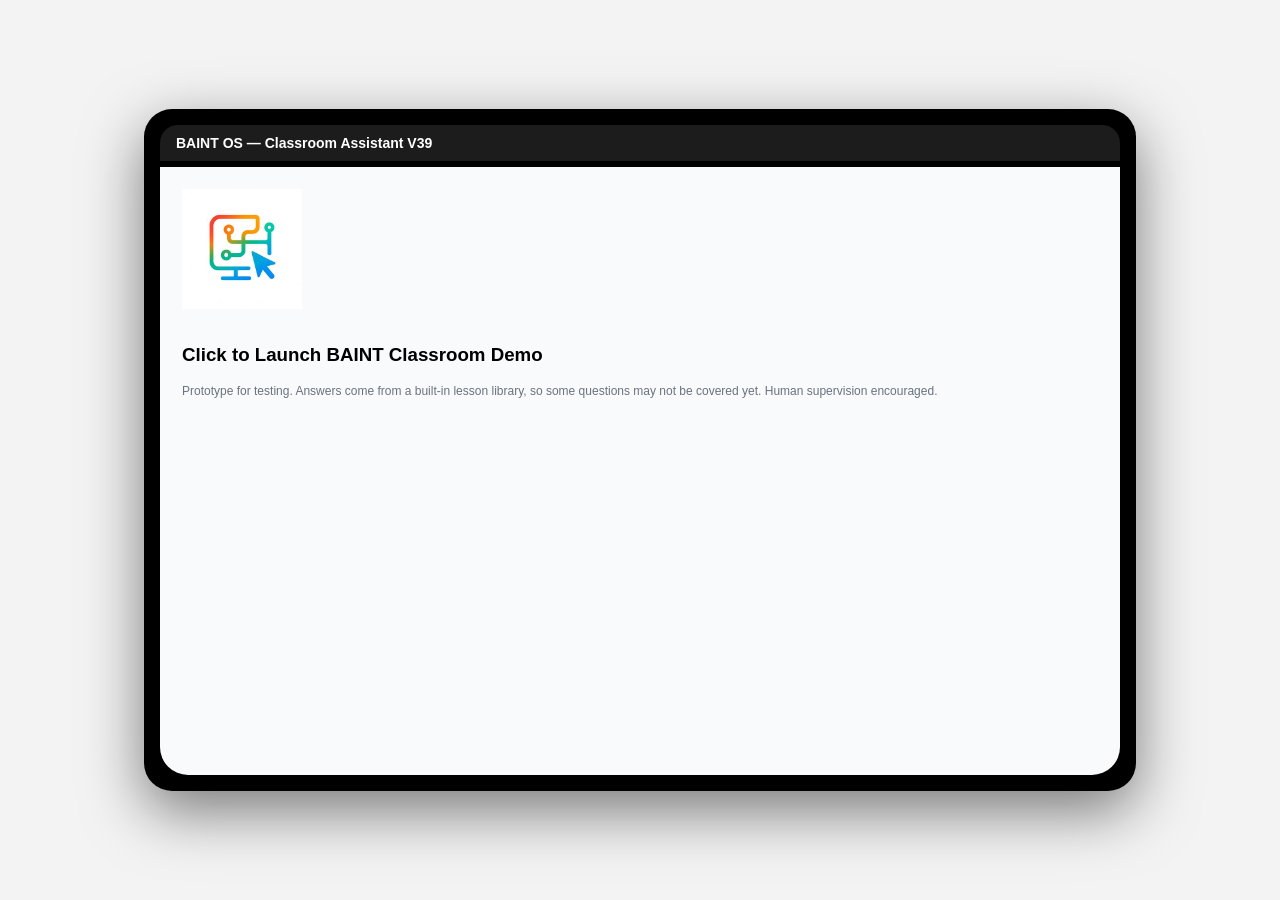
<file: index-1.html>
<!DOCTYPE html>
<html lang="en">
<head>
<meta charset="UTF-8">
<title>BAINT OS – Classroom Assistant V39</title>
<meta name="viewport" content="width=device-width, initial-scale=1.0">

<style>
body {
  margin: 0;
  background: #f3f3f3;
  font-family: Arial, sans-serif;
  display: flex;
  justify-content: center;
  align-items: center;
  height: 100vh;
}

.laptop {
  width: 960px;
  height: 650px;
  background: #000;
  border-radius: 28px;
  padding: 16px;
  box-shadow: 0 20px 60px rgba(0,0,0,0.5);
  display: flex;
  flex-direction: column;
}

.top-bar {
  height: 36px;
  background: #1c1c1c;
  border-radius: 18px 18px 0 0;
  color: #fff;
  display: flex;
  align-items: center;
  padding: 0 16px;
  font-size: 14px;
  font-weight: bold;
}

.screen-shell {
  flex: 1;
  background: #f9fafb;
  border-radius: 0 0 28px 28px;
  margin-top: 6px;
  padding: 22px;
  overflow-y: auto;
}

.section { margin-bottom: 20px; }
.section h4 { margin: 0 0 8px; font-size: 15px; }

select, input {
  padding: 8px 10px;
  border-radius: 8px;
  border: 1px solid #d1d5db;
  font-size: 14px;
  margin-right: 8px;
}

input[type="text"], input[type="email"] { width: 60%; }

.card {
  background: #fff;
  border-radius: 14px;
  padding: 16px;
  border: 1px solid #e5e7eb;
  font-size: 14px;
  line-height: 1.6;
  min-height: 60px;
  white-space: pre-wrap;
}

button {
  background: #2563eb;
  border: none;
  padding: 10px 18px;
  border-radius: 10px;
  color: #fff;
  cursor: pointer;
  font-size: 14px;
  margin-top: 6px;
}

.waitlist {
  background: #eef2ff;
  border: 1px dashed #6366f1;
  border-radius: 14px;
  padding: 16px;
}

.success { color: #047857; font-size: 13px; margin-top: 8px; }


.disclaimer { font-size: 12px; color: #6b7280; margin-top: 6px; }

.chat-window {
  position:relative;
  background:#f3f4f6;
  border:1px solid #e5e7eb;
  border-radius:16px;
  padding:14px;
  min-height:180px;
  max-height:360px;
  overflow-y:auto;
  display:flex;
  flex-direction:column;
  gap:10px;
}
.chat-message {
  max-width:82%;
  padding:11px 13px;
  border-radius:14px;
  font-size:14px;
  line-height:1.55;
  white-space:pre-wrap;
}
.chat-message.user {
  align-self:flex-end;
  background:#2563eb;
  color:#fff;
  border-bottom-right-radius:5px;
}
.chat-message.baint {
  align-self:flex-start;
  background:#fff;
  color:#111827;
  border:1px solid #e5e7eb;
  border-bottom-left-radius:5px;
}
.chat-label {
  font-size:11px;
  font-weight:700;
  margin-bottom:4px;
  opacity:.7;
}
.question-row { display:flex; align-items:center; gap:8px; width:100%; }
.question-row input { flex:1; margin-right:0; }
.send-button { width:42px; height:42px; padding:0; margin-top:0; border-radius:50%; display:flex; align-items:center; justify-content:center; font-size:22px; line-height:1; }
.voice-toggle { min-width:42px; }
.suggestion-row { display:flex; flex-wrap:wrap; gap:6px; margin-top:9px; }
    .suggestion-chip { padding:6px 10px; border-radius:14px; font-size:12.5px; background:#fff; color:#1d4ed8; border:1px solid #93c5fd; cursor:pointer; text-align:left; }
    .copy-answer { display:block; margin-top:9px; padding:5px 9px; border-radius:7px; font-size:12px; background:#eef2ff; color:#1d4ed8; border:1px solid #c7d2fe; }
.down-arrow-row { position:sticky; bottom:0; z-index:2; display:flex; justify-content:center; align-self:center; margin-top:-42px; height:34px; pointer-events:none; }
.down-arrow { pointer-events:auto; width:38px; height:38px; padding:0; margin:0; border-radius:50%; background:#374151; color:#fff; font-size:21px; line-height:1; box-shadow:0 2px 8px rgba(0,0,0,.18); }
.mic-button { width:42px; height:42px; flex:0 0 42px; padding:0; margin:0; border-radius:50%; background:#374151; color:#fff; font-size:19px; display:flex; align-items:center; justify-content:center; }
.mic-button.listening { background:#dc2626; }
@media (max-width:600px) { .question-row { gap:6px; } .question-row input { min-width:0; width:100%; } }

</style>
</head>

<body>

<div class="laptop">
  <div class="top-bar"><span>BAINT OS — Classroom Assistant V39</span></div>
  <div class="screen-shell">

    <!-- LAUNCH -->
    <div id="app-launcher" class="section">
      <img src="logo.png" alt="Baint OS Logo" style="width:120px;height:120px;margin-bottom:12px;">
      <h3 style="cursor:pointer;" onclick="launchDemo()">Click to Launch BAINT Classroom Demo</h3>
      <div class="disclaimer">Prototype for testing. Answers come from a built-in lesson library, so some questions may not be covered yet. Human supervision encouraged.</div>
    </div>

    <!-- BOOT -->
    <div class="section" id="boot" style="display:none;">
      <div style="background:#111;color:#0f0;font-family:monospace;padding:20px;">
        <div id="boot-log"></div>
      </div>
    </div>

    <!-- DEMO -->
    <div id="demo" style="display:none;">

      <div class="section">
        <h4 id="label-setup">Learning Setup</h4>

        <select id="language" onchange="switchLanguage()">
          <option value="en">🇺🇸 English</option>
          <option value="zh">🇨🇳 Chinese</option>
          <option value="fr">🇫🇷 French</option>
          <option value="es">🇪🇸 Spanish</option>
          <option value="th">🇹🇭 Thai</option>
          <option value="ko">🇰🇷 Korean</option>
          <option value="vi">🇻🇳 Vietnamese</option>
          <option value="ja">🇯🇵 Japanese</option>
          <option value="ar">🇦🇪 Arabic (UAE)</option>
        </select>

        <select id="mode" onchange="updateContent()">
          <option value="step">Step-by-step</option>
          <option value="simple">Simple</option>
          <option value="logic">Logical</option>
          <option value="context">Context</option>
          <option value="human">Human</option>
        </select>

        <select id="subject" onchange="eduContext=null; updateTopics(); updateContent();">
          <option value="math">Mathematics</option>
          <option value="biology">Biology</option>
          <option value="chemistry">Chemistry</option>
          <option value="history">History</option>
          <option value="computer">Computer Science</option>
          <option value="biochemistry">Biochemistry</option>
          <option value="histology">Histology</option>
          <option value="enzymology">Advanced Enzymology</option>
          <option value="purine_pyrimidine">Biosynthesis of Purine and Pyrimidine</option>
          <option value="cholesterol">Biosynthesis of Cholesterol</option>
          <option value="engineering">Engineering / Practical Problem-Solving</option>
          <option value="physics">Physics</option>
        </select>

        <select id="topic" onchange="updateContent()" aria-hidden="true" tabindex="-1" style="display:none"></select>
        <div id="study-reminder-note" style="font-size:11px;opacity:.72;margin-top:5px">Study reminder notifications work when your browser supports them and permission is enabled.</div>
      </div>

      <div class="section">
        <h4 id="label-assistant">BAINT AI Classroom Assistant</h4>
        <div class="chat-window" id="explanation"></div>
        <button id="btn-voice" class="voice-toggle" onclick="toggleVoice()">🔊 Listen</button>
      </div>

      <div class="section">
        <div class="question-row">
          <input type="text" id="studentQuestion" placeholder="Ask BAINT AI..." onkeydown="if(event.key==='Enter') answerQuestion()" />
          <button id="btn-mic" class="mic-button" type="button" onclick="toggleMic()" aria-label="Speak your question" title="Speak your question">🎙️</button>
          <button id="btn-ask" class="send-button" onclick="answerQuestion()" aria-label="Send question" title="Send question">➤</button>
        </div>
      </div>

      </div>

    </div>
  </div>

<script src="lessons.js"></script>
<script>

const appLauncher = document.getElementById("app-launcher");
const bootScreen  = document.getElementById("boot");
const demoScreen  = document.getElementById("demo");
const bootLog     = document.getElementById("boot-log");

/* ── UI TRANSLATIONS ── */
const ui = {
  en: {
    setup:       "Learning Setup",
    assistant:   "BAINT AI Classroom Assistant",
    speak:       "🎙️ BAINT Voice Explainer",
    stop:        "⏹ Stop Voice",
    ask:         "Ask",
    placeholder: "Ask BAINT AI...",
    listen:      "🔊 Listen Answer",
    feedback:    "Feedback",
    submit:      "Submit",
    waitlist:    "Join BAINT Waitlist",
    join:        "Join",
    replyDefault:"BAINT AI will respond here...",
    waitlistOk:  "You're on the waitlist!",
    boot: ["Booting BAINT AI...","Loading Classroom Engine...","Activating Voice System...","Ready."],
    modes: ["Step-by-step","Simple","Logical","Context","Human"],
    subjects: ["Mathematics","Biology","Chemistry","History","Computer Science","Biochemistry","Histology","Advanced Enzymology","Biosynthesis of Purine and Pyrimidine","Biosynthesis of Cholesterol","Engineering / Practical Problem-Solving","Physics"]
  },
  zh: {
    setup:       "学习设置",
    assistant:   "BAINT AI 课堂助手",
    speak:       "🎙️ 语音讲解",
    stop:        "⏹ 停止语音",
    ask:         "提问",
    placeholder: "向 BAINT AI 提问...",
    listen:      "🔊 收听答案",
    feedback:    "反馈",
    submit:      "提交",
    waitlist:    "加入候补名单",
    join:        "加入",
    replyDefault:"BAINT AI 将在此处回复...",
    waitlistOk:  "您已加入候补名单！",
    boot: ["正在启动 BAINT AI...","加载课堂引擎...","激活语音系统...","准备就绪。"],
    modes: ["逐步讲解","简单","逻辑分析","情境联系","人性化"],
    subjects: ["数学","生物学","化学","历史","计算机科学","生物化学","组织学","高级酶学","嘌呤与嘧啶的生物合成","胆固醇的生物合成","工程学 / 实际问题解决","物理学"]
  },
  fr: {
    setup:       "Configuration d'apprentissage",
    assistant:   "Assistant IA BAINT en classe",
    speak:       "🎙️ Explication vocale BAINT",
    stop:        "⏹ Arrêter la voix",
    ask:         "Demander",
    placeholder: "Posez une question à BAINT AI...",
    listen:      "🔊 Écouter la réponse",
    feedback:    "Retour d'information",
    submit:      "Soumettre",
    waitlist:    "Rejoindre la liste d'attente",
    join:        "Rejoindre",
    replyDefault:"BAINT AI répondra ici...",
    waitlistOk:  "Vous êtes sur la liste d'attente !",
    boot: ["Démarrage de BAINT AI...","Chargement du moteur de classe...","Activation du système vocal...","Prêt."],
    modes: ["Étape par étape","Simple","Logique","Contexte","Humain"],
    subjects: ["Mathématiques","Biologie","Chimie","Histoire","Informatique","Biochimie","Histologie","Enzymologie avancée","Biosynthèse des purines et pyrimidines","Biosynthèse du cholestérol","Ingénierie / résolution de problèmes pratiques","Physique"]
  },
  es: {
    setup:       "Configuración de aprendizaje",
    assistant:   "Asistente IA BAINT en el aula",
    speak:       "🎙️ Explicador de voz BAINT",
    stop:        "⏹ Detener voz",
    ask:         "Preguntar",
    placeholder: "Pregunta a BAINT AI...",
    listen:      "🔊 Escuchar respuesta",
    feedback:    "Comentarios",
    submit:      "Enviar",
    waitlist:    "Unirse a la lista de espera",
    join:        "Unirse",
    replyDefault:"BAINT AI responderá aquí...",
    waitlistOk:  "¡Estás en la lista de espera!",
    boot: ["Iniciando BAINT AI...","Cargando motor de clase...","Activando sistema de voz...","Listo."],
    modes: ["Paso a paso","Simple","Lógico","Contexto","Humano"],
    subjects: ["Matemáticas","Biología","Química","Historia","Ciencias de la Computación","Bioquímica","Histología","Enzimología avanzada","Biosíntesis de purinas y pirimidinas","Biosíntesis del colesterol","Ingeniería / resolución práctica de problemas","Física"]
  },
  th: {
    setup:       "การตั้งค่าการเรียนรู้",
    assistant:   "ผู้ช่วย AI BAINT ในห้องเรียน",
    speak:       "🎙️ อธิบายด้วยเสียง BAINT",
    stop:        "⏹ หยุดเสียง",
    ask:         "ถาม",
    placeholder: "ถาม BAINT AI...",
    listen:      "🔊 ฟังคำตอบ",
    feedback:    "ข้อเสนอแนะ",
    submit:      "ส่ง",
    waitlist:    "เข้าร่วมรายการรอ",
    join:        "เข้าร่วม",
    replyDefault:"BAINT AI จะตอบที่นี่...",
    waitlistOk:  "คุณอยู่ในรายการรอแล้ว!",
    boot: ["กำลังบู๊ต BAINT AI...","กำลังโหลดเครื่องมือห้องเรียน...","กำลังเปิดใช้งานระบบเสียง...","พร้อมแล้ว"],
    modes: ["ทีละขั้นตอน","เรียบง่าย","เชิงตรรกะ","บริบท","แบบมนุษย์"],
    subjects: ["คณิตศาสตร์","ชีววิทยา","เคมี","ประวัติศาสตร์","วิทยาการคอมพิวเตอร์","ชีวเคมี","จุลกายวิภาคศาสตร์","เอนไซม์วิทยาขั้นสูง","การสังเคราะห์ทางชีวภาพของพิวรีนและไพริมิดีน","การสังเคราะห์คอเลสเตอรอล","วิศวกรรม / การแก้ปัญหาเชิงปฏิบัติ","ฟิสิกส์"]
  },
  ko: {
    setup:       "학습 설정",
    assistant:   "BAINT AI 교실 어시스턴트",
    speak:       "🎙️ BAINT 음성 설명",
    stop:        "⏹ 음성 중지",
    ask:         "질문하기",
    placeholder: "BAINT AI에게 질문하세요...",
    listen:      "🔊 답변 듣기",
    feedback:    "피드백",
    submit:      "제출",
    waitlist:    "대기자 명단 등록",
    join:        "등록",
    replyDefault:"BAINT AI가 여기에 응답합니다...",
    waitlistOk:  "대기자 명단에 등록되었습니다!",
    boot: ["BAINT AI 부팅 중...","교실 엔진 로딩 중...","음성 시스템 활성화 중...","준비 완료."],
    modes: ["단계별","간단히","논리적","맥락","인간적"],
    subjects: ["수학","생물학","화학","역사","컴퓨터 과학","생화학","조직학","고급 효소학","퓨린 및 피리미딘 생합성","콜레스테롤 생합성","공학 / 실용 문제 해결","물리학"]
  },
  vi: {
    setup:       "Cài đặt học tập",
    assistant:   "Trợ lý AI BAINT trong lớp học",
    speak:       "🎙️ Giải thích bằng giọng nói BAINT",
    stop:        "⏹ Dừng giọng nói",
    ask:         "Hỏi",
    placeholder: "Hỏi BAINT AI...",
    listen:      "🔊 Nghe câu trả lời",
    feedback:    "Phản hồi",
    submit:      "Gửi",
    waitlist:    "Tham gia danh sách chờ",
    join:        "Tham gia",
    replyDefault:"BAINT AI sẽ trả lời ở đây...",
    waitlistOk:  "Bạn đã có trong danh sách chờ!",
    boot: ["Đang khởi động BAINT AI...","Đang tải công cụ lớp học...","Đang kích hoạt hệ thống giọng nói...","Sẵn sàng."],
    modes: ["Từng bước","Đơn giản","Logic","Bối cảnh","Nhân văn"],
    subjects: ["Toán học","Sinh học","Hóa học","Lịch sử","Khoa học máy tính","Hóa sinh","Mô học","Enzym học nâng cao","Sinh tổng hợp Purine và Pyrimidine","Sinh tổng hợp Cholesterol","Kỹ thuật / giải quyết vấn đề thực tế","Vật lý"]
  },
  ja: {
    setup: "学習設定", assistant: "BAINT AI Classroom Assistant", speak: "🔊 聞く", stop: "⏹ 停止", ask: "", placeholder: "BAINT AIに質問...", listen: "", feedback: "", submit: "", waitlist: "", join: "", replyDefault: "ここにBAINT AIの回答が表示されます...", waitlistOk: "", boot: ["BAINT AIを起動中...","授業エンジンを読み込み中...","音声システムを有効化中...","準備完了。"], modes: ["ステップごと","シンプル","論理的","文脈","人間的"], subjects: ["数学","生物学","化学","歴史","コンピュータサイエンス","生化学","組織学","高度な酵素学","プリンとピリミジンの生合成","コレステロールの生合成","工学 / 実践的な問題解決","物理学"]
  },
  ar: {
    setup: "إعداد التعلم", assistant: "مساعد BAINT AI للفصل الدراسي", speak: "🔊 استماع", stop: "⏹ إيقاف", ask: "", placeholder: "اسأل BAINT AI...", listen: "", feedback: "", submit: "", waitlist: "", join: "", replyDefault: "ستظهر إجابة BAINT AI هنا...", waitlistOk: "", boot: ["جارٍ تشغيل BAINT AI...","جارٍ تحميل محرك الفصل...","جارٍ تفعيل نظام الصوت...","جاهز."], modes: ["خطوة بخطوة","بسيط","منطقي","سياق","إنساني"], subjects: ["الرياضيات","الأحياء","الكيمياء","التاريخ","علوم الحاسوب","الكيمياء الحيوية","علم الأنسجة","علم الإنزيمات المتقدم","التخليق الحيوي للبيورين والبيريميدين","التخليق الحيوي للكوليسترول","الهندسة / حل المشكلات العملية","الفيزياء"]
  }
};

/* ── CONTENT DATA (all 9 UI languages; subject fallbacks remain available) ── */
const data = {

  /* ═══════════ ENGLISH ═══════════ */
  en: {
    biology: {
      photosynthesis: `Photosynthesis is the process plants use to make food.\n\nStep 1: Plants take in sunlight through leaves\nStep 2: They absorb carbon dioxide from air\nStep 3: Water is absorbed from roots\nStep 4: Chlorophyll converts energy into glucose\n\nExample: A tree uses sunlight to grow fruits and leaves.\n\nSummary: Plants "eat" sunlight to survive.`,
      cell: `Cells are the basic building blocks of life.\n\nStep 1: All living things are made of cells\nStep 2: Cells have nucleus, membrane, cytoplasm\nStep 3: They perform life functions\n\nExample: Your skin is made of millions of cells.\n\nSummary: Cells = tiny units that form life.`,
      digestion: `Digestion is how food is broken down in the body.\n\nStep 1: Food enters mouth\nStep 2: Stomach breaks it down\nStep 3: Nutrients are absorbed\n\nExample: Rice becomes energy in your body.\n\nSummary: Digestion = turning food into energy.`,
      genetics: `Genetics is how traits are passed from parents.\n\nStep 1: DNA carries information\nStep 2: Genes control traits\nStep 3: Traits are inherited\n\nExample: Eye color comes from parents.\n\nSummary: Genes = biological information transfer.`
    },
    math: {
      algebra: `Algebra is solving unknown values using symbols.\n\nStep 1: Identify unknown (x)\nStep 2: Form equation\nStep 3: Solve step-by-step\n\nExample: x + 5 = 10 → x = 5\n\nSummary: Algebra = solving missing numbers.`,
      ratio: `Ratios compare two quantities.\n\nStep 1: Write values\nStep 2: Simplify\n\nExample: 2:4 = 1:2\n\nSummary: Ratio = comparison tool.`
    },
    science: {
      gravity: `Gravity is a force that pulls objects down.\n\nStep 1: Earth has mass\nStep 2: Mass creates pull\nStep 3: Everything falls toward Earth\n\nExample: Apple falling from tree.\n\nSummary: Gravity = Earth's pulling force.`,
      energy: `Energy is the ability to do work.\n\nStep 1: Exists in many forms\nStep 2: Can change form\nStep 3: Cannot be destroyed\n\nExample: Food → energy for movement\n\nSummary: Energy = power to do work.`
    },
    history: {
      revolution: `A revolution is a major change in society.\n\nStep 1: People are dissatisfied\nStep 2: Conflict begins\nStep 3: Government changes\n\nExample: French Revolution changed France.\n\nSummary: Revolution = big political change.`,
      ww1: `World War 1 was a global conflict.\n\nStep 1: Political tension\nStep 2: Alliances formed\nStep 3: War begins in 1914\n\nSummary: WW1 = global war between nations.`
    },
    computer: {
      ai: `AI is machines simulating human intelligence.\n\nStep 1: Machines learn data\nStep 2: Patterns are recognized\nStep 3: Decisions are made\n\nExample: Chatbots answering questions.\n\nSummary: AI = machine thinking system.`,
      internet: `Internet connects computers worldwide.\n\nStep 1: Devices connect\nStep 2: Data is shared\nStep 3: Communication happens\n\nSummary: Internet = global communication network.`
    }
  },

  /* ═══════════ CHINESE ═══════════ */
  zh: {
    biology: {
      photosynthesis: `光合作用是植物制造食物的过程。\n\n第1步：植物通过叶片吸收阳光\n第2步：吸收空气中的二氧化碳\n第3步：根部吸收水分\n第4步：叶绿素将能量转化为葡萄糖\n\n例子：一棵树利用阳光生长果实和叶子。\n\n总结：植物靠"吃"阳光生存。`,
      cell: `细胞是生命的基本组成单位。\n\n第1步：所有生物都由细胞构成\n第2步：细胞具有细胞核、细胞膜、细胞质\n第3步：它们执行生命功能\n\n例子：你的皮肤由数百万个细胞组成。\n\n总结：细胞 = 构成生命的微小单位。`,
      digestion: `消化是食物在体内被分解的过程。\n\n第1步：食物进入口腔\n第2步：胃将其分解\n第3步：营养物质被吸收\n\n例子：米饭在体内转化为能量。\n\n总结：消化 = 将食物转化为能量。`,
      genetics: `遗传学研究特征如何从父母传给后代。\n\n第1步：DNA携带遗传信息\n第2步：基因控制特征\n第3步：特征被遗传\n\n例子：眼睛颜色来自父母。\n\n总结：基因 = 生物信息的传递。`
    },
    math: {
      algebra: `代数是用符号求解未知值的数学。\n\n第1步：识别未知数（x）\n第2步：建立方程\n第3步：逐步求解\n\n例子：x + 5 = 10 → x = 5\n\n总结：代数 = 求解未知数。`,
      ratio: `比率用于比较两个数量。\n\n第1步：写出数值\n第2步：化简\n\n例子：2:4 = 1:2\n\n总结：比率 = 比较工具。`
    },
    science: {
      gravity: `重力是将物体向下拉的力。\n\n第1步：地球有质量\n第2步：质量产生引力\n第3步：一切都向地球坠落\n\n例子：苹果从树上落下。\n\n总结：重力 = 地球的吸引力。`,
      energy: `能量是做功的能力。\n\n第1步：以多种形式存在\n第2步：可以改变形式\n第3步：不能被消灭\n\n例子：食物 → 运动所需能量\n\n总结：能量 = 做功的力量。`
    },
    history: {
      revolution: `革命是社会的重大变革。\n\n第1步：人民不满\n第2步：冲突开始\n第3步：政府改变\n\n例子：法国大革命改变了法国。\n\n总结：革命 = 重大政治变革。`,
      ww1: `第一次世界大战是一场全球性冲突。\n\n第1步：政治紧张局势\n第2步：联盟形成\n第3步：1914年战争爆发\n\n总结：一战 = 国家之间的全球战争。`
    },
    computer: {
      ai: `人工智能是机器模拟人类智能的技术。\n\n第1步：机器学习数据\n第2步：识别模式\n第3步：做出决策\n\n例子：聊天机器人回答问题。\n\n总结：人工智能 = 机器思维系统。`,
      internet: `互联网将全球计算机连接起来。\n\n第1步：设备连接\n第2步：数据共享\n第3步：通信实现\n\n总结：互联网 = 全球通信网络。`
    }
  },

  /* ═══════════ FRENCH ═══════════ */
  fr: {
    biology: {
      photosynthesis: `La photosynthèse est le processus par lequel les plantes fabriquent leur nourriture.\n\nÉtape 1 : Les plantes captent la lumière du soleil par leurs feuilles\nÉtape 2 : Elles absorbent le dioxyde de carbone de l'air\nÉtape 3 : L'eau est absorbée par les racines\nÉtape 4 : La chlorophylle convertit l'énergie en glucose\n\nExemple : Un arbre utilise la lumière du soleil pour faire pousser ses fruits et feuilles.\n\nRésumé : Les plantes "mangent" la lumière du soleil pour survivre.`,
      cell: `Les cellules sont les unités de base de la vie.\n\nÉtape 1 : Tous les êtres vivants sont composés de cellules\nÉtape 2 : Les cellules ont un noyau, une membrane et un cytoplasme\nÉtape 3 : Elles accomplissent les fonctions vitales\n\nExemple : Ta peau est composée de millions de cellules.\n\nRésumé : Cellule = petite unité constituant la vie.`,
      digestion: `La digestion est la façon dont la nourriture est décomposée dans le corps.\n\nÉtape 1 : La nourriture entre par la bouche\nÉtape 2 : L'estomac la décompose\nÉtape 3 : Les nutriments sont absorbés\n\nExemple : Le riz devient de l'énergie dans ton corps.\n\nRésumé : Digestion = transformer la nourriture en énergie.`,
      genetics: `La génétique étudie comment les traits sont transmis des parents aux enfants.\n\nÉtape 1 : L'ADN porte l'information\nÉtape 2 : Les gènes contrôlent les traits\nÉtape 3 : Les traits sont hérités\n\nExemple : La couleur des yeux vient des parents.\n\nRésumé : Gènes = transfert d'information biologique.`
    },
    math: {
      algebra: `L'algèbre consiste à résoudre des valeurs inconnues à l'aide de symboles.\n\nÉtape 1 : Identifier l'inconnu (x)\nÉtape 2 : Former l'équation\nÉtape 3 : Résoudre étape par étape\n\nExemple : x + 5 = 10 → x = 5\n\nRésumé : Algèbre = résoudre des nombres manquants.`,
      ratio: `Les ratios comparent deux quantités.\n\nÉtape 1 : Écrire les valeurs\nÉtape 2 : Simplifier\n\nExemple : 2:4 = 1:2\n\nRésumé : Ratio = outil de comparaison.`
    },
    science: {
      gravity: `La gravité est une force qui attire les objets vers le bas.\n\nÉtape 1 : La Terre a une masse\nÉtape 2 : La masse crée une attraction\nÉtape 3 : Tout tombe vers la Terre\n\nExemple : Une pomme tombe d'un arbre.\n\nRésumé : Gravité = force d'attraction de la Terre.`,
      energy: `L'énergie est la capacité à effectuer un travail.\n\nÉtape 1 : Existe sous de nombreuses formes\nÉtape 2 : Peut changer de forme\nÉtape 3 : Ne peut pas être détruite\n\nExemple : Nourriture → énergie pour le mouvement\n\nRésumé : Énergie = puissance pour travailler.`
    },
    history: {
      revolution: `Une révolution est un changement majeur dans la société.\n\nÉtape 1 : Le peuple est mécontent\nÉtape 2 : Un conflit commence\nÉtape 3 : Le gouvernement change\n\nExemple : La Révolution française a transformé la France.\n\nRésumé : Révolution = grand changement politique.`,
      ww1: `La Première Guerre mondiale était un conflit mondial.\n\nÉtape 1 : Tensions politiques\nÉtape 2 : Formation d'alliances\nÉtape 3 : La guerre commence en 1914\n\nRésumé : WWI = guerre mondiale entre nations.`
    },
    computer: {
      ai: `L'IA est la simulation de l'intelligence humaine par des machines.\n\nÉtape 1 : Les machines apprennent des données\nÉtape 2 : Les modèles sont reconnus\nÉtape 3 : Des décisions sont prises\n\nExemple : Des chatbots répondant à des questions.\n\nRésumé : IA = système de réflexion des machines.`,
      internet: `Internet connecte les ordinateurs du monde entier.\n\nÉtape 1 : Les appareils se connectent\nÉtape 2 : Les données sont partagées\nÉtape 3 : La communication se produit\n\nRésumé : Internet = réseau de communication mondial.`
    }
  },

  /* ═══════════ SPANISH ═══════════ */
  es: {
    biology: {
      photosynthesis: `La fotosíntesis es el proceso mediante el cual las plantas producen su alimento.\n\nPaso 1: Las plantas absorben la luz solar a través de las hojas\nPaso 2: Absorben dióxido de carbono del aire\nPaso 3: El agua es absorbida por las raíces\nPaso 4: La clorofila convierte la energía en glucosa\n\nEjemplo: Un árbol usa la luz solar para hacer crecer sus frutos y hojas.\n\nResumen: Las plantas "comen" luz solar para sobrevivir.`,
      cell: `Las células son los bloques fundamentales de la vida.\n\nPaso 1: Todos los seres vivos están formados por células\nPaso 2: Las células tienen núcleo, membrana y citoplasma\nPaso 3: Realizan las funciones vitales\n\nEjemplo: Tu piel está formada por millones de células.\n\nResumen: Célula = unidad pequeña que forma la vida.`,
      digestion: `La digestión es cómo se descompone el alimento en el cuerpo.\n\nPaso 1: El alimento entra por la boca\nPaso 2: El estómago lo descompone\nPaso 3: Los nutrientes son absorbidos\n\nEjemplo: El arroz se convierte en energía en tu cuerpo.\n\nResumen: Digestión = convertir alimento en energía.`,
      genetics: `La genética estudia cómo se transmiten los rasgos de padres a hijos.\n\nPaso 1: El ADN lleva la información\nPaso 2: Los genes controlan los rasgos\nPaso 3: Los rasgos son heredados\n\nEjemplo: El color de ojos viene de los padres.\n\nResumen: Genes = transferencia de información biológica.`
    },
    math: {
      algebra: `El álgebra consiste en resolver valores desconocidos usando símbolos.\n\nPaso 1: Identificar el desconocido (x)\nPaso 2: Formar la ecuación\nPaso 3: Resolver paso a paso\n\nEjemplo: x + 5 = 10 → x = 5\n\nResumen: Álgebra = resolver números faltantes.`,
      ratio: `Las razones comparan dos cantidades.\n\nPaso 1: Escribir los valores\nPaso 2: Simplificar\n\nEjemplo: 2:4 = 1:2\n\nResumen: Razón = herramienta de comparación.`
    },
    science: {
      gravity: `La gravedad es una fuerza que atrae los objetos hacia abajo.\n\nPaso 1: La Tierra tiene masa\nPaso 2: La masa crea atracción\nPaso 3: Todo cae hacia la Tierra\n\nEjemplo: Una manzana cayendo de un árbol.\n\nResumen: Gravedad = fuerza de atracción de la Tierra.`,
      energy: `La energía es la capacidad de realizar trabajo.\n\nPaso 1: Existe en muchas formas\nPaso 2: Puede cambiar de forma\nPaso 3: No puede ser destruida\n\nEjemplo: Alimento → energía para moverse\n\nResumen: Energía = poder para trabajar.`
    },
    history: {
      revolution: `Una revolución es un cambio importante en la sociedad.\n\nPaso 1: El pueblo está insatisfecho\nPaso 2: Comienza el conflicto\nPaso 3: El gobierno cambia\n\nEjemplo: La Revolución Francesa transformó Francia.\n\nResumen: Revolución = gran cambio político.`,
      ww1: `La Primera Guerra Mundial fue un conflicto global.\n\nPaso 1: Tensión política\nPaso 2: Se forman alianzas\nPaso 3: La guerra comienza en 1914\n\nResumen: WWI = guerra global entre naciones.`
    },
    computer: {
      ai: `La IA es la simulación de la inteligencia humana por máquinas.\n\nPaso 1: Las máquinas aprenden datos\nPaso 2: Se reconocen patrones\nPaso 3: Se toman decisiones\n\nEjemplo: Chatbots respondiendo preguntas.\n\nResumen: IA = sistema de pensamiento de máquinas.`,
      internet: `Internet conecta computadoras de todo el mundo.\n\nPaso 1: Los dispositivos se conectan\nPaso 2: Los datos se comparten\nPaso 3: La comunicación ocurre\n\nResumen: Internet = red de comunicación global.`
    }
  },

  /* ═══════════ THAI ═══════════ */
  th: {
    biology: {
      photosynthesis: `การสังเคราะห์แสงคือกระบวนการที่พืชใช้ในการสร้างอาหาร\n\nขั้นที่ 1: พืชรับแสงอาทิตย์ผ่านใบ\nขั้นที่ 2: ดูดซับคาร์บอนไดออกไซด์จากอากาศ\nขั้นที่ 3: รากดูดซับน้ำ\nขั้นที่ 4: คลอโรฟิลล์แปลงพลังงานเป็นกลูโคส\n\nตัวอย่าง: ต้นไม้ใช้แสงอาทิตย์เพื่อเจริญเติบโต\n\nสรุป: พืช "กิน" แสงอาทิตย์เพื่อความอยู่รอด`,
      cell: `เซลล์คือหน่วยพื้นฐานของสิ่งมีชีวิต\n\nขั้นที่ 1: สิ่งมีชีวิตทุกชนิดประกอบด้วยเซลล์\nขั้นที่ 2: เซลล์มีนิวเคลียส เยื่อหุ้มเซลล์ และไซโตพลาสซึม\nขั้นที่ 3: เซลล์ทำหน้าที่ต่างๆ ของสิ่งมีชีวิต\n\nตัวอย่าง: ผิวหนังของคุณประกอบด้วยเซลล์หลายล้านเซลล์\n\nสรุป: เซลล์ = หน่วยเล็กๆ ที่ประกอบเป็นสิ่งมีชีวิต`,
      digestion: `การย่อยอาหารคือกระบวนการที่ร่างกายย่อยสลายอาหาร\n\nขั้นที่ 1: อาหารเข้าสู่ปาก\nขั้นที่ 2: กระเพาะย่อยสลายอาหาร\nขั้นที่ 3: สารอาหารถูกดูดซึม\n\nตัวอย่าง: ข้าวกลายเป็นพลังงานในร่างกาย\n\nสรุป: การย่อยอาหาร = การเปลี่ยนอาหารเป็นพลังงาน`,
      genetics: `พันธุศาสตร์คือการศึกษาการถ่ายทอดลักษณะจากพ่อแม่สู่ลูก\n\nขั้นที่ 1: DNA บรรจุข้อมูลทางพันธุกรรม\nขั้นที่ 2: ยีนควบคุมลักษณะต่างๆ\nขั้นที่ 3: ลักษณะถูกถ่ายทอดทางพันธุกรรม\n\nตัวอย่าง: สีตามาจากพ่อแม่\n\nสรุป: ยีน = การถ่ายทอดข้อมูลทางชีววิทยา`
    },
    math: {
      algebra: `พีชคณิตคือการหาค่าที่ไม่รู้จักโดยใช้สัญลักษณ์\n\nขั้นที่ 1: ระบุค่าที่ไม่รู้จัก (x)\nขั้นที่ 2: สร้างสมการ\nขั้นที่ 3: แก้สมการทีละขั้น\n\nตัวอย่าง: x + 5 = 10 → x = 5\n\nสรุป: พีชคณิต = การหาตัวเลขที่หายไป`,
      ratio: `อัตราส่วนใช้เปรียบเทียบปริมาณสองอย่าง\n\nขั้นที่ 1: เขียนค่า\nขั้นที่ 2: ลดรูป\n\nตัวอย่าง: 2:4 = 1:2\n\nสรุป: อัตราส่วน = เครื่องมือเปรียบเทียบ`
    },
    science: {
      gravity: `แรงโน้มถ่วงคือแรงที่ดึงวัตถุลงสู่พื้น\n\nขั้นที่ 1: โลกมีมวล\nขั้นที่ 2: มวลสร้างแรงดึงดูด\nขั้นที่ 3: ทุกสิ่งตกสู่พื้นโลก\n\nตัวอย่าง: แอปเปิ้ลหล่นจากต้นไม้\n\nสรุป: แรงโน้มถ่วง = แรงดึงดูดของโลก`,
      energy: `พลังงานคือความสามารถในการทำงาน\n\nขั้นที่ 1: มีอยู่ในหลายรูปแบบ\nขั้นที่ 2: สามารถเปลี่ยนรูปแบบได้\nขั้นที่ 3: ไม่สามารถถูกทำลายได้\n\nตัวอย่าง: อาหาร → พลังงานสำหรับการเคลื่อนไหว\n\nสรุป: พลังงาน = กำลังในการทำงาน`
    },
    history: {
      revolution: `การปฏิวัติคือการเปลี่ยนแปลงครั้งใหญ่ในสังคม\n\nขั้นที่ 1: ประชาชนไม่พอใจ\nขั้นที่ 2: ความขัดแย้งเริ่มต้น\nขั้นที่ 3: รัฐบาลเปลี่ยนแปลง\n\nตัวอย่าง: การปฏิวัติฝรั่งเศสเปลี่ยนแปลงฝรั่งเศส\n\nสรุป: การปฏิวัติ = การเปลี่ยนแปลงทางการเมืองครั้งใหญ่`,
      ww1: `สงครามโลกครั้งที่ 1 เป็นความขัดแย้งระดับโลก\n\nขั้นที่ 1: ความตึงเครียดทางการเมือง\nขั้นที่ 2: การก่อตั้งพันธมิตร\nขั้นที่ 3: สงครามเริ่มต้นในปี 1914\n\nสรุป: สงครามโลกครั้งที่ 1 = สงครามระดับโลกระหว่างประเทศต่างๆ`
    },
    computer: {
      ai: `ปัญญาประดิษฐ์คือเครื่องจักรที่จำลองสติปัญญาของมนุษย์\n\nขั้นที่ 1: เครื่องจักรเรียนรู้จากข้อมูล\nขั้นที่ 2: จดจำรูปแบบ\nขั้นที่ 3: ตัดสินใจ\n\nตัวอย่าง: แชทบอตตอบคำถาม\n\nสรุป: AI = ระบบการคิดของเครื่องจักร`,
      internet: `อินเทอร์เน็ตเชื่อมต่อคอมพิวเตอร์ทั่วโลก\n\nขั้นที่ 1: อุปกรณ์เชื่อมต่อกัน\nขั้นที่ 2: ข้อมูลถูกแบ่งปัน\nขั้นที่ 3: การสื่อสารเกิดขึ้น\n\nสรุป: อินเทอร์เน็ต = เครือข่ายการสื่อสารระดับโลก`
    }
  },

  /* ═══════════ KOREAN ═══════════ */
  ko: {
    biology: {
      photosynthesis: `광합성은 식물이 음식을 만드는 과정입니다.\n\n1단계: 식물은 잎을 통해 햇빛을 흡수합니다\n2단계: 공기 중의 이산화탄소를 흡수합니다\n3단계: 뿌리에서 물을 흡수합니다\n4단계: 엽록소가 에너지를 포도당으로 변환합니다\n\n예시: 나무는 햇빛을 이용해 열매와 잎을 키웁니다.\n\n요약: 식물은 햇빛을 "먹고" 생존합니다.`,
      cell: `세포는 생명의 기본 구성 단위입니다.\n\n1단계: 모든 생물은 세포로 이루어져 있습니다\n2단계: 세포에는 핵, 세포막, 세포질이 있습니다\n3단계: 생명 기능을 수행합니다\n\n예시: 피부는 수백만 개의 세포로 이루어져 있습니다.\n\n요약: 세포 = 생명을 구성하는 작은 단위.`,
      digestion: `소화는 음식이 몸에서 분해되는 방식입니다.\n\n1단계: 음식이 입으로 들어옵니다\n2단계: 위에서 분해됩니다\n3단계: 영양분이 흡수됩니다\n\n예시: 밥이 몸에서 에너지로 변환됩니다.\n\n요약: 소화 = 음식을 에너지로 전환.`,
      genetics: `유전학은 형질이 부모로부터 전달되는 방식을 연구합니다.\n\n1단계: DNA가 정보를 운반합니다\n2단계: 유전자가 형질을 제어합니다\n3단계: 형질이 유전됩니다\n\n예시: 눈 색깔은 부모로부터 옵니다.\n\n요약: 유전자 = 생물학적 정보 전달.`
    },
    math: {
      algebra: `대수학은 기호를 사용하여 미지수를 구하는 것입니다.\n\n1단계: 미지수(x) 파악\n2단계: 방정식 만들기\n3단계: 단계별 풀기\n\n예시: x + 5 = 10 → x = 5\n\n요약: 대수학 = 모르는 수 구하기.`,
      ratio: `비율은 두 양을 비교합니다.\n\n1단계: 값 쓰기\n2단계: 단순화\n\n예시: 2:4 = 1:2\n\n요약: 비율 = 비교 도구.`
    },
    science: {
      gravity: `중력은 물체를 아래로 당기는 힘입니다.\n\n1단계: 지구는 질량을 가집니다\n2단계: 질량은 당기는 힘을 만듭니다\n3단계: 모든 것이 지구를 향해 떨어집니다\n\n예시: 나무에서 사과가 떨어짐.\n\n요약: 중력 = 지구의 당기는 힘.`,
      energy: `에너지는 일을 할 수 있는 능력입니다.\n\n1단계: 여러 형태로 존재합니다\n2단계: 형태가 바뀔 수 있습니다\n3단계: 파괴될 수 없습니다\n\n예시: 음식 → 운동을 위한 에너지\n\n요약: 에너지 = 일을 하는 힘.`
    },
    history: {
      revolution: `혁명은 사회의 큰 변화입니다.\n\n1단계: 사람들이 불만을 가집니다\n2단계: 갈등이 시작됩니다\n3단계: 정부가 바뀝니다\n\n예시: 프랑스 혁명이 프랑스를 바꿨습니다.\n\n요약: 혁명 = 큰 정치적 변화.`,
      ww1: `제1차 세계대전은 전 세계적인 분쟁이었습니다.\n\n1단계: 정치적 긴장\n2단계: 동맹 형성\n3단계: 1914년 전쟁 시작\n\n요약: 1차 세계대전 = 국가 간 세계 전쟁.`
    },
    computer: {
      ai: `AI는 기계가 인간의 지능을 모방하는 것입니다.\n\n1단계: 기계가 데이터를 학습합니다\n2단계: 패턴을 인식합니다\n3단계: 결정을 내립니다\n\n예시: 질문에 답하는 챗봇.\n\n요약: AI = 기계 사고 시스템.`,
      internet: `인터넷은 전 세계 컴퓨터를 연결합니다.\n\n1단계: 장치들이 연결됩니다\n2단계: 데이터가 공유됩니다\n3단계: 통신이 이루어집니다\n\n요약: 인터넷 = 글로벌 통신 네트워크.`
    }
  },

  /* ═══════════ VIETNAMESE ═══════════ */
  vi: {
    biology: {
      photosynthesis: `Quang hợp là quá trình thực vật tạo ra thức ăn.\n\nBước 1: Thực vật hấp thụ ánh sáng mặt trời qua lá\nBước 2: Hấp thụ khí CO2 từ không khí\nBước 3: Rễ hút nước\nBước 4: Chất diệp lục chuyển đổi năng lượng thành glucose\n\nVí dụ: Cây dùng ánh sáng mặt trời để phát triển quả và lá.\n\nTóm tắt: Thực vật "ăn" ánh sáng mặt trời để tồn tại.`,
      cell: `Tế bào là đơn vị cơ bản cấu tạo nên sự sống.\n\nBước 1: Mọi sinh vật đều được tạo thành từ tế bào\nBước 2: Tế bào có nhân, màng tế bào và tế bào chất\nBước 3: Chúng thực hiện các chức năng sống\n\nVí dụ: Da của bạn được tạo thành từ hàng triệu tế bào.\n\nTóm tắt: Tế bào = đơn vị nhỏ tạo nên sự sống.`,
      digestion: `Tiêu hóa là cách thức ăn được phân giải trong cơ thể.\n\nBước 1: Thức ăn vào miệng\nBước 2: Dạ dày phân giải thức ăn\nBước 3: Các chất dinh dưỡng được hấp thụ\n\nVí dụ: Cơm trở thành năng lượng trong cơ thể bạn.\n\nTóm tắt: Tiêu hóa = biến thức ăn thành năng lượng.`,
      genetics: `Di truyền học nghiên cứu cách các đặc điểm được truyền từ cha mẹ sang con.\n\nBước 1: ADN mang thông tin di truyền\nBước 2: Gen kiểm soát các đặc điểm\nBước 3: Các đặc điểm được di truyền\n\nVí dụ: Màu mắt đến từ bố mẹ.\n\nTóm tắt: Gen = truyền thông tin sinh học.`
    },
    math: {
      algebra: `Đại số là giải các giá trị ẩn bằng ký hiệu.\n\nBước 1: Xác định ẩn số (x)\nBước 2: Lập phương trình\nBước 3: Giải từng bước\n\nVí dụ: x + 5 = 10 → x = 5\n\nTóm tắt: Đại số = tìm số còn thiếu.`,
      ratio: `Tỉ lệ so sánh hai đại lượng.\n\nBước 1: Viết các giá trị\nBước 2: Rút gọn\n\nVí dụ: 2:4 = 1:2\n\nTóm tắt: Tỉ lệ = công cụ so sánh.`
    },
    science: {
      gravity: `Trọng lực là lực kéo các vật xuống phía dưới.\n\nBước 1: Trái Đất có khối lượng\nBước 2: Khối lượng tạo ra lực hút\nBước 3: Mọi thứ đều rơi về phía Trái Đất\n\nVí dụ: Quả táo rơi từ cây.\n\nTóm tắt: Trọng lực = lực hút của Trái Đất.`,
      energy: `Năng lượng là khả năng thực hiện công việc.\n\nBước 1: Tồn tại dưới nhiều dạng\nBước 2: Có thể chuyển đổi dạng\nBước 3: Không thể bị tiêu hủy\n\nVí dụ: Thức ăn → năng lượng để di chuyển\n\nTóm tắt: Năng lượng = sức mạnh để làm việc.`
    },
    history: {
      revolution: `Cách mạng là sự thay đổi lớn trong xã hội.\n\nBước 1: Người dân không hài lòng\nBước 2: Xung đột bắt đầu\nBước 3: Chính phủ thay đổi\n\nVí dụ: Cách mạng Pháp đã thay đổi nước Pháp.\n\nTóm tắt: Cách mạng = thay đổi chính trị lớn.`,
      ww1: `Chiến tranh Thế giới thứ nhất là một cuộc xung đột toàn cầu.\n\nBước 1: Căng thẳng chính trị\nBước 2: Các liên minh hình thành\nBước 3: Chiến tranh bắt đầu năm 1914\n\nTóm tắt: WWI = chiến tranh toàn cầu giữa các quốc gia.`
    },
    computer: {
      ai: `AI là máy móc mô phỏng trí tuệ con người.\n\nBước 1: Máy móc học từ dữ liệu\nBước 2: Nhận dạng các mẫu\nBước 3: Đưa ra quyết định\n\nVí dụ: Chatbot trả lời câu hỏi.\n\nTóm tắt: AI = hệ thống tư duy của máy móc.`,
      internet: `Internet kết nối máy tính trên toàn thế giới.\n\nBước 1: Các thiết bị kết nối\nBước 2: Dữ liệu được chia sẻ\nBước 3: Giao tiếp diễn ra\n\nTóm tắt: Internet = mạng truyền thông toàn cầu.`
    }
  },

  /* ═══════════ ADDITIONAL INVITE SUBJECTS ═══════════ */
  chemistry: {
    chemical_bonding: `Chemical bonding explains how atoms interact to become more stable.\n\nKey idea: atoms can transfer or share electrons.\nStep 1: Identify the atoms and their valence electrons\nStep 2: Decide whether electrons are transferred or shared\nStep 3: Identify the bond type\n\nExample: Sodium transfers an electron to chlorine, forming NaCl.\n\nSharp check: Do not memorize the bond name alone. Ask what happens to the electrons.`,
    chemical_reactions: `A chemical reaction rearranges atoms to form new substances.\n\nStep 1: Identify the reactants\nStep 2: Identify the products\nStep 3: Check that atoms are conserved\nStep 4: Balance the equation\n\nExample: 2H₂ + O₂ → 2H₂O.\n\nSharp check: A balanced equation must have the same number of each type of atom on both sides.`,
    organic_chemistry: `Organic chemistry focuses mainly on carbon-containing compounds.\n\nStart with structure rather than memorization.\nStep 1: Identify the carbon skeleton\nStep 2: Find the functional group\nStep 3: Check the bonds and formula\nStep 4: Predict the important reaction or property\n\nExample: An alcohol contains a hydroxyl (-OH) functional group.`
  },
  biochemistry: {
    proteins_enzymes: `Proteins are chains of amino acids that fold into structures with specific functions. Enzymes are proteins or catalytic molecules that speed up biochemical reactions without being consumed.\n\nThink in three layers: structure → interaction → function.\nExample: An enzyme binds a substrate at its active site and helps a reaction occur more easily.`,
    metabolism: `Metabolism is the network of chemical reactions that keeps cells functioning.\n\nSeparate the idea into pathways, inputs, outputs and regulation.\nStep 1: Identify the starting molecule\nStep 2: Follow the major pathway steps\nStep 3: Track energy or reducing equivalents\nStep 4: Identify where the pathway is regulated.`,
    biomolecules: `The major biological macromolecules are carbohydrates, lipids, proteins and nucleic acids.\n\nDo not learn them as isolated lists. Compare their building blocks, bonds, structures and major functions.`
  },
  histology: {
    epithelial_tissue: `Epithelial tissue covers surfaces, lines cavities and forms many glands.\n\nFor identification, use structure first. Check cell shape, number of layers, surface specializations and location.\n\nExample: Simple squamous epithelium is a single thin layer suited to exchange.`,
    connective_tissue: `Connective tissue supports, connects and protects other tissues.\n\nLook for cells, extracellular matrix and fibres.\n\nSharp check: In histology, the appearance under the microscope should be connected to the tissue's function and location.`,
    tissue_identification: `To identify a tissue, do not rely on one visual feature.\n\nStep 1: Count the layers\nStep 2: Identify cell shape\nStep 3: Look at the matrix or fibres\nStep 4: Check the location and function\nStep 5: Compare with the closest alternatives.`
  },
  enzymology: {
    enzyme_kinetics: `Enzyme kinetics studies how reaction rate changes with substrate concentration and other conditions.\n\nStart by identifying the variables: enzyme concentration, substrate concentration, temperature, pH and inhibitors.\n\nA useful model is Michaelis-Menten kinetics, where Vmax describes the maximum rate and Km is the substrate concentration associated with half Vmax under the model assumptions.`,
    enzyme_inhibition: `Enzyme inhibition describes how a molecule reduces enzyme activity.\n\nCompare the inhibitor with the substrate and ask where it binds.\n\nFor common models, distinguish competitive, noncompetitive and uncompetitive inhibition by how binding occurs and how apparent kinetic parameters change.`,
    enzyme_mechanism: `An enzyme mechanism explains how an enzyme converts substrate into product.\n\nFollow the sequence: binding → catalytic steps → product formation → product release.\n\nThe active site provides interactions that help lower the activation barrier.`
  },
  purine_pyrimidine: {
    purine_pathway: `Purine biosynthesis builds purine nucleotides through a regulated pathway.\n\nFor studying it, track the precursor, major intermediates, key enzymes and final nucleotide products.\n\nA good study method is to draw the pathway and mark the committed or strongly regulated steps instead of memorizing an isolated list.`,
    pyrimidine_pathway: `Pyrimidine biosynthesis builds pyrimidine nucleotides through a sequence of reactions.\n\nTrack the pathway from its early precursors through the ring-building steps and nucleotide formation.\n\nFocus on what each enzyme changes and where regulation occurs.`,
    pathway_comparison: `Purine and pyrimidine biosynthesis can be compared by asking how their rings are constructed and then attached to the ribose-phosphate framework.\n\nFor an exam question, compare precursors, major steps, regulation and final nucleotide products.`
  },
  cholesterol: {
    cholesterol_synthesis: `Cholesterol biosynthesis is a multi-step pathway that begins with acetyl-CoA and proceeds through several intermediates to cholesterol.\n\nA useful study path is: precursor → major intermediate → rate-limiting step → downstream products → regulation.\n\nThe pathway is strongly associated with HMG-CoA reductase as a major regulatory enzyme.`,
    cholesterol_regulation: `Cholesterol synthesis is regulated so cells can balance cholesterol production and availability.\n\nWhen studying regulation, connect enzyme activity with cellular cholesterol levels and hormonal or transcriptional control rather than memorizing disconnected facts.`,
    clinical_context: `Cholesterol has structural and metabolic roles and is also a precursor for steroid hormones, bile acids and vitamin D.\n\nWhen studying clinical questions, separate normal biological function from what happens when cholesterol balance is disrupted.`
  },
  engineering: {
    free_body_diagrams: `A free-body diagram isolates an object and shows the external forces acting on it.\n\nStep 1: Choose the object\nStep 2: Draw the force directions\nStep 3: Label known and unknown quantities\nStep 4: Choose axes\nStep 5: Apply the relevant equations.\n\nSharp check: Do not add forces just because they seem physically possible. Include forces actually acting on the chosen object.`,
    engineering_calculations: `Engineering calculations should connect the physical situation to the equation instead of starting with numbers.\n\nUse this order: given values → required quantity → governing principle → units → substitution → result → reasonableness check.\n\nAlways check whether the final unit makes sense.`,
    practical_problem_solving: `Practical engineering problems connect theory to a real system.\n\nStep 1: Describe the physical situation\nStep 2: Identify constraints and assumptions\nStep 3: Draw a useful diagram or model\nStep 4: Select the governing principle\nStep 5: Calculate or test\nStep 6: Compare the result with the real-world situation.`
  },
  physics: {
    motion_forces: `Physics explains motion by connecting measurable quantities such as displacement, velocity, acceleration and force.\n\nStep 1: Identify what is known\nStep 2: Identify what is unknown\nStep 3: Choose the governing relationship\nStep 4: Keep units consistent\nStep 5: Check whether the result is physically reasonable.`,
    energy: `Energy is a quantity that can be transferred or transformed between forms.\n\nFor a mechanics problem, identify the initial and final energy states, include relevant work or losses, then solve for the unknown.\n\nExample: gravitational potential energy can become kinetic energy as an object falls.`,
    electricity: `Basic circuit analysis connects voltage, current and resistance.\n\nStart by identifying the circuit structure and the known quantities. Then choose the appropriate relationship, keep units consistent and check the direction or magnitude of the result.\n\nFor a simple resistor, Ohm's law relates voltage, current and resistance.`
  }
};

/* Add the invite subjects to English data and safely fall back to English content for other interface languages. */
["chemistry","biochemistry","histology","enzymology","purine_pyrimidine","cholesterol","engineering","physics"].forEach(subject => {
  if(data[subject]) {
    data.en[subject] = data[subject];
    delete data[subject];
  }
});
Object.keys(data).forEach(lang => {
  if(lang === "en") return;
  ["chemistry","biochemistry","histology","enzymology","purine_pyrimidine","cholesterol","engineering","physics"].forEach(subject => {
    if(!data[lang][subject]) data[lang][subject] = data.en[subject];
  });
});

/* ── VOICE LANG MAP ── */
const voiceMap = { en:"en", zh:"zh", fr:"fr", es:"es", th:"th", ko:"ko", vi:"vi", ja:"ja", ar:"ar" };

/* ── STUDY RETURN NOTIFICATION ──────────────────────────────────────────────
   A standalone HTML file can show a notification when backgrounded if the browser
   supports Notifications and the learner grants permission. It cannot reliably
   schedule a tomorrow notification after the file/browser is fully closed without
   a service worker/push service, so the notification invites the learner back tomorrow. */
let studyNotificationPermissionRequested = false;
let studyLeaveNotificationShown = false;
async function requestStudyNotificationPermission(){
  if(studyNotificationPermissionRequested) return;
  studyNotificationPermissionRequested = true;
  if(!('Notification' in window)) return;
  try {
    if(Notification.permission === "default") await Notification.requestPermission();
  } catch(e) { /* Notifications may be blocked for local HTML files; app must still work. */ }
}
function showStudyReturnNotification(){
  if(!('Notification' in window) || Notification.permission !== "granted" || studyLeaveNotificationShown) return;
  studyLeaveNotificationShown = true;
  const title = "BAINT AI Classroom Assistant";
  const options = {
    body:"Let's continue the studies. I'm here waiting for you. Would you like to come back and study tomorrow? I'll be expecting you tomorrow.",
    tag:"baint-study-return",
    renotify:false
  };
  try {
    if("serviceWorker" in navigator){
      // Android Chrome only allows notifications through the service worker.
      navigator.serviceWorker.getRegistration().then(reg => {
        if(reg && reg.showNotification) return reg.showNotification(title, options);
        new Notification(title, options);
      }).catch(() => { try { new Notification(title, options); } catch(e) {} });
    } else {
      new Notification(title, options);
    }
  } catch(e) { /* Unsupported context; silently preserve the learning session. */ }
}
document.addEventListener("visibilitychange", () => {
  if(document.visibilityState === "hidden") showStudyReturnNotification();
  else studyLeaveNotificationShown = false;
});
window.addEventListener("pagehide", showStudyReturnNotification);

/* ── OFFLINE + NOTIFICATIONS: service worker (needs the page opened from its https link, with sw.js next to it) ── */
if("serviceWorker" in navigator && /^https?:$/.test(location.protocol)){
  window.addEventListener("load", () => { navigator.serviceWorker.register("sw.js").catch(() => {}); });
}

/* ── BOOT ── */
function launchDemo(){
  requestStudyNotificationPermission();
  appLauncher.style.display = "none";
  bootScreen.style.display  = "block";

  const lang = document.getElementById("language").value;
  const lines = ui[lang].boot;
  let i = 0;

  function run(){
    if(i < lines.length){
      bootLog.innerHTML += lines[i] + "<br>";
      i++;
      setTimeout(run, 500);
    } else {
      setTimeout(() => {
        bootScreen.style.display = "none";
        demoScreen.style.display = "block";
        switchLanguage();
      }, 500);
    }
  }
  run();
}

/* ── SWITCH LANGUAGE ── */
function switchLanguage(){
  const lang = document.getElementById("language").value;
  const t    = ui[lang];

  // UI labels
  document.getElementById("label-setup").innerText     = t.setup;
  document.getElementById("label-assistant").innerText = t.assistant;
  const voiceButton = document.getElementById("btn-voice");
  voiceButton.innerText = t.speak;
  document.getElementById("studentQuestion").placeholder = t.placeholder;


  // Mode options
  const modeEl = document.getElementById("mode");
  const modeVals = ["step","simple","logic","context","human"];
  modeVals.forEach((v,i) => { modeEl.options[i].text = t.modes[i]; });

  // Subject options
  const subjectEl  = document.getElementById("subject");
  const subjectVals = ["math","biology","chemistry","history","computer","biochemistry","histology","enzymology","purine_pyrimidine","cholesterol","engineering","physics"];
  subjectVals.forEach((v,i) => { subjectEl.options[i].text = t.subjects[i]; });

  updateTopics();
  updateContent();
}

/* ── TOPICS ── */
function getSubjectData(lang, subject){
  if(data[lang] && data[lang][subject]) return data[lang][subject];
  // Never fall back to English inside a selected non-English language.
  // Keep the topic structure, but let the response engine explain it in the selected language.
  const english = data.en[subject] || {};
  const synthetic = {};
  Object.keys(english).forEach(k => {
    synthetic[k] = "";
  });
  return synthetic;
}

function prettyTopic(topic){
  return topic.replace(/_/g, " ").replace(/\b\w/g, c => c.toUpperCase());
}

const topicLabels = {
  zh:{algebra:"代数",ratio:"比率",photosynthesis:"光合作用",cell:"细胞",digestion:"消化",genetics:"遗传学",gravity:"重力",energy:"能量",revolution:"革命",ww1:"第一次世界大战",ai:"人工智能",internet:"互联网"},
  ja:{algebra:"代数",ratio:"比率",photosynthesis:"光合成",cell:"細胞",digestion:"消化",genetics:"遺伝学",gravity:"重力",energy:"エネルギー",revolution:"革命",ww1:"第一次世界大戦",ai:"人工知能",internet:"インターネット"},
  ko:{algebra:"대수학",ratio:"비율",photosynthesis:"광합성",cell:"세포",digestion:"소화",genetics:"유전학",gravity:"중력",energy:"에너지",revolution:"혁명",ww1:"제1차 세계대전",ai:"인공지능",internet:"인터넷"},
  th:{algebra:"พีชคณิต",ratio:"อัตราส่วน",photosynthesis:"การสังเคราะห์แสง",cell:"เซลล์",digestion:"การย่อยอาหาร",genetics:"พันธุศาสตร์",gravity:"แรงโน้มถ่วง",energy:"พลังงาน",revolution:"การปฏิวัติ",ww1:"สงครามโลกครั้งที่ 1",ai:"ปัญญาประดิษฐ์",internet:"อินเทอร์เน็ต"},
  vi:{algebra:"Đại số",ratio:"Tỉ lệ",photosynthesis:"Quang hợp",cell:"Tế bào",digestion:"Tiêu hóa",genetics:"Di truyền học",gravity:"Trọng lực",energy:"Năng lượng",revolution:"Cách mạng",ww1:"Chiến tranh Thế giới thứ nhất",ai:"Trí tuệ nhân tạo",internet:"Internet"},
  fr:{algebra:"Algèbre",ratio:"Rapport",photosynthesis:"Photosynthèse",cell:"Cellule",digestion:"Digestion",genetics:"Génétique",gravity:"Gravité",energy:"Énergie",revolution:"Révolution",ww1:"Première Guerre mondiale",ai:"Intelligence artificielle",internet:"Internet"},
  es:{algebra:"Álgebra",ratio:"Razón",photosynthesis:"Fotosíntesis",cell:"Célula",digestion:"Digestión",genetics:"Genética",gravity:"Gravedad",energy:"Energía",revolution:"Revolución",ww1:"Primera Guerra Mundial",ai:"Inteligencia artificial",internet:"Internet"},
  ar:{algebra:"الجبر",ratio:"النسبة",photosynthesis:"البناء الضوئي",cell:"الخلية",digestion:"الهضم",genetics:"علم الوراثة",gravity:"الجاذبية",energy:"الطاقة",revolution:"الثورة",ww1:"الحرب العالمية الأولى",ai:"الذكاء الاصطناعي",internet:"الإنترنت"}
};

function localizedTopicName(lang, topic){
  return topicLabels[lang]?.[topic] || prettyTopic(topic);
}

function updateTopics(){
  const subject = document.getElementById("subject").value;
  const topicEl = document.getElementById("topic");
  // Keep the interface focused on the subject. The learner can ask any question
  // instead of being forced to choose a narrow topic before they understand it.
  topicEl.innerHTML = "";
  topicEl.style.display = "none";
  const keys = Object.keys(getSubjectData("en", subject) || {});
  topicEl.value = keys[0] || "";
}

/* ── SMART RESPONSE ENGINE ── */
function detectQuestionType(q, lang){
  const x = q.toLowerCase().trim();
  if(!x) return "concept";
  const words = {
    en: {why:/\b(why|reason|cause|causes|how come)\b/, compare:/\b(compare|difference|different|versus|vs|distinguish|contrast)\b/, calc:/\b(calculate|solve|compute|find|determine|equation|formula|value)\b/, app:/\b(example|application|apply|practical|real life|real-world|use)\b/, conf:/\b(confused|confusing|don't understand|do not understand|stuck|lost|hard|difficult)\b/, def:/\b(what is|what are|define|definition|meaning|explain)\b/},
    zh: {why:/(为什么|原因|怎么回事)/, compare:/(比较|区别|不同|差异|对比)/, calc:/(计算|求解|方程|公式|求|算)/, app:/(例子|应用|实际|怎么用|用途)/, conf:/(不懂|不理解|困惑|难|困难|不会)/, def:/(什么是|是什么|定义|意思|解释)/},
    ja: {why:/(なぜ|どうして|理由|原因)/, compare:/(比較|違い|異なる|対比)/, calc:/(計算|解く|方程式|公式|求める)/, app:/(例|応用|実際|使い方|用途)/, conf:/(分からない|わからない|難しい|困った|理解できない)/, def:/(とは|何ですか|定義|意味|説明)/},
    ko: {why:/(왜|이유|원인)/, compare:/(비교|차이|다른|대조)/, calc:/(계산|풀기|방정식|공식|구해)/, app:/(예|응용|실제|사용|용도)/, conf:/(모르겠|이해가 안|어려|헷갈|막혔)/, def:/(무엇|뭐야|정의|의미|설명)/},
    th: {why:/(ทำไม|เหตุผล|สาเหตุ)/, compare:/(เปรียบเทียบ|แตกต่าง|ต่างกัน|ความแตกต่าง)/, calc:/(คำนวณ|แก้|สมการ|สูตร|หา)/, app:/(ตัวอย่าง|ประยุกต์|ใช้งาน|ใช้จริง|ใช้)/, conf:/(ไม่เข้าใจ|งง|ยาก|สับสน|ติด)/, def:/(คืออะไร|หมายถึง|นิยาม|อธิบาย)/},
    vi: {why:/(tại sao|vì sao|lý do|nguyên nhân)/, compare:/(so sánh|khác nhau|khác biệt|đối chiếu)/, calc:/(tính|giải|phương trình|công thức|tìm)/, app:/(ví dụ|ứng dụng|thực tế|sử dụng|dùng)/, conf:/(không hiểu|khó|bối rối|mắc|không rõ)/, def:/(là gì|định nghĩa|ý nghĩa|giải thích)/},
    fr: {why:/(pourquoi|raison|cause)/, compare:/(comparer|différence|différent|contraste)/, calc:/(calculer|résoudre|équation|formule|trouver)/, app:/(exemple|application|pratique|utiliser|usage)/, conf:/(ne comprends pas|difficile|confus|bloqué)/, def:/(qu'est-ce|définition|signification|expliquer)/},
    es: {why:/(por qué|razón|causa)/, compare:/(comparar|diferencia|diferente|contrastar)/, calc:/(calcular|resolver|ecuación|fórmula|encontrar)/, app:/(ejemplo|aplicación|práctico|usar|uso)/, conf:/(no entiendo|difícil|confuso|atascado)/, def:/(qué es|definición|significado|explicar)/},
    ar: {why:/(لماذا|سبب|أسباب)/, compare:/(قارن|مقارنة|الفرق|مختلف)/, calc:/(احسب|حل|معادلة|صيغة|أوجد)/, app:/(مثال|تطبيق|عملي|استخدام|يستخدم)/, conf:/(لا أفهم|صعب|مربك|عالِق|مش فاهم)/, def:/(ما هو|ما هي|تعريف|معنى|اشرح)/}
  };
  const w = words[lang] || words.en;
  if(w.why.test(x)) return "why";
  if(w.compare.test(x)) return "compare";
  if(w.calc.test(x) || /\d+[+\-*/=]/.test(x)) return "calculation";
  if(w.app.test(x)) return "application";
  if(w.conf.test(x)) return "confusion";
  if(w.def.test(x)) return "definition";
  return "concept";
}

const subjectProfiles = {
  math: {focus:"quantities, equations and the reasoning behind each step",check:"Check the operation and the final value."},
  biology: {focus:"structure, function and biological processes",check:"Connect the structure or process to its biological function."},
  chemistry: {focus:"particles, reactions, conditions and conservation of matter",check:"Check atoms, charges, units and reaction conditions."},
  history: {focus:"events, chronology, causes, consequences and context",check:"Separate the event, its causes and its consequences."},
  computer: {focus:"inputs, processes, outputs and how the system behaves",check:"Trace what goes in, what the system does and what comes out."},
  biochemistry: {focus:"molecules, reactions, pathways and biological function",check:"Connect the molecule or reaction to its biological role."},
  histology: {focus:"microscopic structure, tissue identification and function",check:"Use structure, location and function together rather than one visual clue."},
  enzymology: {focus:"enzyme structure, mechanism, kinetics and regulation",check:"Track the substrate, active site, reaction rate and regulatory effect."},
  purine_pyrimidine: {focus:"metabolic pathways, precursors, enzymes and regulation",check:"Track the pathway in order and identify the regulated steps."},
  cholesterol: {focus:"biosynthetic pathway, intermediates, regulation and biological roles",check:"Track the pathway and distinguish synthesis from downstream functions."},
  engineering: {focus:"physical assumptions, diagrams, equations, units and practical constraints",check:"Check the model, units and whether the result makes sense in the real system."},
  physics: {focus:"measurable quantities, physical laws, units and cause-and-effect relationships",check:"Check units, direction and whether the result is physically reasonable."}
};

const localizedProfiles = {
  en: {
    math:["quantities, equations and the reasoning behind each step","Check the operation and the final value."], biology:["structure, function and biological processes","Connect the structure or process to its biological function."], chemistry:["particles, reactions, conditions and conservation of matter","Check atoms, charges, units and reaction conditions."], history:["events, chronology, causes, consequences and context","Separate the event, its causes and its consequences."], computer:["inputs, processes, outputs and how the system behaves","Trace what goes in, what the system does and what comes out."], biochemistry:["molecules, reactions, pathways and biological function","Connect the molecule or reaction to its biological role."], histology:["microscopic structure, tissue identification and function","Use structure, location and function together."], enzymology:["enzyme structure, mechanism, kinetics and regulation","Track the substrate, active site, reaction rate and regulatory effect."], purine_pyrimidine:["metabolic pathways, precursors, enzymes and regulation","Track the pathway in order and identify the regulated steps."], cholesterol:["biosynthetic pathways, intermediates, regulation and biological roles","Track the pathway and distinguish synthesis from downstream functions."], engineering:["physical assumptions, diagrams, equations, units and practical constraints","Check the model, units and whether the result makes sense."], physics:["measurable quantities, physical laws, units and cause-and-effect relationships","Check units, direction and physical reasonableness."]},
  zh: {math:["数量、方程以及每一步背后的推理","检查运算过程和最终结果。"],biology:["结构、功能和生物过程","把结构或过程与它的生物学功能联系起来。"],chemistry:["粒子、反应、条件以及物质守恒","检查原子、化学式、电荷和单位。"],history:["事件、时间顺序、原因、结果和历史背景","区分事件本身、原因和后果。"],computer:["输入、处理、输出以及系统如何运行","跟踪输入、系统处理过程和输出。"],biochemistry:["分子、反应、代谢途径和生物功能","把分子或反应与生物作用联系起来。"],histology:["显微结构、组织识别和功能","结合结构、位置和功能判断。"],enzymology:["酶结构、机制、动力学和调控","跟踪底物、活性位点、反应速率和调控。"],purine_pyrimidine:["代谢途径、前体、酶和调控","按顺序跟踪途径并找出关键调控步骤。"],cholesterol:["生物合成途径、中间体、调控和生物作用","跟踪途径并区分合成过程和后续作用。"],engineering:["物理假设、图示、方程、单位和实际限制","检查模型、单位以及结果是否合理。"],physics:["可测量的量、物理定律、单位和因果关系","检查单位、方向以及结果是否合理。" ]},
  ja: {math:["数量、方程式、そして各ステップの考え方","計算手順と最終結果を確認します。"],biology:["構造、機能、生物学的なプロセス","構造やプロセスを機能と結び付けます。"],chemistry:["粒子、反応、条件、物質保存","原子、電荷、単位、反応条件を確認します。"],history:["出来事、時系列、原因、結果、背景","出来事と原因・結果を分けて考えます。"],computer:["入力、処理、出力、システムの動き","入力から処理、出力まで追います。"],biochemistry:["分子、反応、経路、生物学的機能","分子や反応を生物学的役割と結び付けます。"],histology:["顕微鏡構造、組織の識別、機能","構造、位置、機能を一緒に見ます。"],enzymology:["酵素構造、反応機構、速度論、調節","基質、活性部位、反応速度、調節を追います。"],purine_pyrimidine:["代謝経路、前駆体、酵素、調節","経路を順番に追い、調節点を確認します。"],cholesterol:["生合成経路、中間体、調節、生物学的役割","経路とその後の機能を区別します。"],engineering:["物理的仮定、図、式、単位、実際の制約","モデル、単位、結果の妥当性を確認します。"],physics:["測定量、物理法則、単位、因果関係","単位、方向、結果の妥当性を確認します。" ]},
  ko: {math:["양, 방정식, 그리고 각 단계의 이유","계산 과정과 최종 결과를 확인합니다."],biology:["구조, 기능, 생물학적 과정","구조나 과정을 기능과 연결합니다."],chemistry:["입자, 반응, 조건, 물질 보존","원자, 전하, 단위를 확인합니다."],history:["사건, 연대, 원인, 결과, 맥락","사건과 원인 및 결과를 구분합니다."],computer:["입력, 처리, 출력, 시스템의 작동 방식","입력에서 처리와 출력까지 추적합니다."],biochemistry:["분자, 반응, 경로, 생물학적 기능","분자나 반응을 생물학적 역할과 연결합니다."],histology:["현미경 구조, 조직 식별, 기능","구조, 위치, 기능을 함께 봅니다."],enzymology:["효소 구조, 작용 기전, 반응 속도, 조절","기질, 활성 부위, 반응 속도, 조절을 추적합니다."],purine_pyrimidine:["대사 경로, 전구체, 효소, 조절","경로 순서와 조절 단계를 확인합니다."],cholesterol:["생합성 경로, 중간체, 조절, 생물학적 역할","합성 과정과 이후 기능을 구분합니다."],engineering:["물리적 가정, 그림, 방정식, 단위, 실제 제약","모델과 단위, 결과의 타당성을 확인합니다."],physics:["측정량, 물리 법칙, 단위, 인과관계","단위와 방향, 결과가 물리적으로 타당한지 확인합니다." ]},
  th: {math:["ปริมาณ สมการ และเหตุผลของแต่ละขั้นตอน","ตรวจสอบการคำนวณและคำตอบสุดท้าย"],biology:["โครงสร้าง หน้าที่ และกระบวนการทางชีววิทยา","เชื่อมโยงโครงสร้างหรือกระบวนการกับหน้าที่"],chemistry:["อนุภาค ปฏิกิริยา เงื่อนไข และการอนุรักษ์มวล","ตรวจสอบอะตอม ประจุ และหน่วย"],history:["เหตุการณ์ ลำดับเวลา สาเหตุ ผลลัพธ์ และบริบท","แยกเหตุการณ์ สาเหตุ และผลที่ตามมา"],computer:["ข้อมูลเข้า กระบวนการ ผลลัพธ์ และการทำงานของระบบ","ติดตามตั้งแต่ข้อมูลเข้าไปจนถึงผลลัพธ์"],biochemistry:["โมเลกุล ปฏิกิริยา เส้นทางเมแทบอลิซึม และหน้าที่ทางชีวภาพ","เชื่อมโยงโมเลกุลหรือปฏิกิริยากับหน้าที่"],histology:["โครงสร้างระดับจุลทรรศน์ การจำแนกเนื้อเยื่อ และหน้าที่","ใช้โครงสร้าง ตำแหน่ง และหน้าที่ร่วมกัน"],enzymology:["โครงสร้างเอนไซม์ กลไก จลนพลศาสตร์ และการควบคุม","ติดตามสารตั้งต้น ตำแหน่งออกฤทธิ์ อัตราปฏิกิริยา และการควบคุม"],purine_pyrimidine:["เส้นทางเมแทบอลิซึม สารตั้งต้น เอนไซม์ และการควบคุม","ติดตามเส้นทางตามลำดับและจุดควบคุม"],cholesterol:["เส้นทางการสังเคราะห์ชีวภาพ สารตัวกลาง การควบคุม และหน้าที่","ติดตามเส้นทางและแยกการสังเคราะห์จากหน้าที่ภายหลัง"],engineering:["สมมติฐานทางกายภาพ แผนภาพ สมการ หน่วย และข้อจำกัดจริง","ตรวจสอบแบบจำลอง หน่วย และความสมเหตุสมผลของผลลัพธ์"],physics:["ปริมาณที่วัดได้ กฎฟิสิกส์ หน่วย และความสัมพันธ์เหตุผล","ตรวจสอบหน่วย ทิศทาง และความสมเหตุสมผลทางฟิสิกส์" ]},
  vi: {math:["đại lượng, phương trình và lý do của từng bước","Kiểm tra phép tính và kết quả cuối cùng."],biology:["cấu trúc, chức năng và quá trình sinh học","Liên hệ cấu trúc hoặc quá trình với chức năng."],chemistry:["hạt, phản ứng, điều kiện và bảo toàn vật chất","Kiểm tra nguyên tử, điện tích và đơn vị."],history:["sự kiện, trình tự thời gian, nguyên nhân, hậu quả và bối cảnh","Tách sự kiện, nguyên nhân và hậu quả."],computer:["đầu vào, xử lý, đầu ra và cách hệ thống hoạt động","Theo dõi từ đầu vào đến xử lý và đầu ra."],biochemistry:["phân tử, phản ứng, con đường và chức năng sinh học","Liên hệ phân tử hoặc phản ứng với vai trò sinh học."],histology:["cấu trúc vi thể, nhận diện mô và chức năng","Kết hợp cấu trúc, vị trí và chức năng."],enzymology:["cấu trúc enzyme, cơ chế, động học và điều hòa","Theo dõi cơ chất, vị trí hoạt động, tốc độ và điều hòa."],purine_pyrimidine:["con đường chuyển hóa, tiền chất, enzyme và điều hòa","Theo dõi con đường theo thứ tự và các bước điều hòa."],cholesterol:["con đường sinh tổng hợp, chất trung gian, điều hòa và vai trò sinh học","Theo dõi con đường và phân biệt tổng hợp với chức năng sau đó."],engineering:["giả định vật lý, sơ đồ, phương trình, đơn vị và giới hạn thực tế","Kiểm tra mô hình, đơn vị và tính hợp lý của kết quả."],physics:["đại lượng đo được, định luật vật lý, đơn vị và quan hệ nguyên nhân-kết quả","Kiểm tra đơn vị, hướng và tính hợp lý vật lý." ]},
  fr: {math:["les quantités, les équations et le raisonnement de chaque étape","Vérifiez le calcul et le résultat final."],biology:["la structure, la fonction et les processus biologiques","Reliez la structure ou le processus à sa fonction."],chemistry:["les particules, les réactions, les conditions et la conservation de la matière","Vérifiez les atomes, les charges et les unités."],history:["les événements, la chronologie, les causes, les conséquences et le contexte","Séparez l'événement, ses causes et ses conséquences."],computer:["les entrées, les traitements, les sorties et le fonctionnement du système","Suivez ce qui entre, ce qui est traité et ce qui sort."],biochemistry:["les molécules, les réactions, les voies et les fonctions biologiques","Reliez la molécule ou la réaction à son rôle biologique."],histology:["la structure microscopique, l'identification des tissus et leur fonction","Utilisez ensemble structure, localisation et fonction."],enzymology:["la structure des enzymes, le mécanisme, la cinétique et la régulation","Suivez le substrat, le site actif, la vitesse et la régulation."],purine_pyrimidine:["les voies métaboliques, les précurseurs, les enzymes et la régulation","Suivez la voie dans l'ordre et les étapes régulées."],cholesterol:["la biosynthèse, les intermédiaires, la régulation et les rôles biologiques","Suivez la voie et distinguez synthèse et fonctions."],engineering:["les hypothèses physiques, les schémas, les équations, les unités et les contraintes réelles","Vérifiez le modèle, les unités et la cohérence du résultat."],physics:["les grandeurs mesurables, les lois physiques, les unités et les relations de cause à effet","Vérifiez les unités, la direction et la cohérence physique." ]},
  es: {math:["cantidades, ecuaciones y el razonamiento de cada paso","Comprueba la operación y el resultado final."],biology:["estructura, función y procesos biológicos","Relaciona la estructura o el proceso con su función."],chemistry:["partículas, reacciones, condiciones y conservación de la materia","Comprueba átomos, cargas y unidades."],history:["eventos, cronología, causas, consecuencias y contexto","Separa el evento, sus causas y sus consecuencias."],computer:["entradas, procesos, salidas y funcionamiento del sistema","Sigue lo que entra, lo que hace el sistema y lo que sale."],biochemistry:["moléculas, reacciones, rutas y función biológica","Relaciona la molécula o reacción con su función."],histology:["estructura microscópica, identificación de tejidos y función","Usa estructura, ubicación y función juntas."],enzymology:["estructura enzimática, mecanismo, cinética y regulación","Sigue el sustrato, sitio activo, velocidad y regulación."],purine_pyrimidine:["rutas metabólicas, precursores, enzimas y regulación","Sigue la ruta y sus pasos regulados."],cholesterol:["ruta biosintética, intermediarios, regulación y funciones biológicas","Sigue la ruta y distingue síntesis de funciones posteriores."],engineering:["supuestos físicos, diagramas, ecuaciones, unidades y restricciones reales","Comprueba el modelo, las unidades y si el resultado tiene sentido."],physics:["magnitudes medibles, leyes físicas, unidades y relaciones causa-efecto","Comprueba unidades, dirección y coherencia física." ]},
  ar: {math:["الكميات والمعادلات والمنطق وراء كل خطوة","تحقق من العملية والنتيجة النهائية."],biology:["التركيب والوظيفة والعمليات الحيوية","اربط التركيب أو العملية بوظيفتها الحيوية."],chemistry:["الجسيمات والتفاعلات والظروف وحفظ المادة","تحقق من الذرات والشحنات والوحدات."],history:["الأحداث والتسلسل الزمني والأسباب والنتائج والسياق","افصل بين الحدث وأسبابه ونتائجه."],computer:["المدخلات والمعالجة والمخرجات وكيف يعمل النظام","تتبع ما يدخل وما يعالجه النظام وما يخرج منه."],biochemistry:["الجزيئات والتفاعلات والمسارات والوظائف الحيوية","اربط الجزيء أو التفاعل بدوره الحيوي."],histology:["التركيب المجهري وتحديد الأنسجة والوظيفة","استخدم التركيب والموقع والوظيفة معًا."],enzymology:["تركيب الإنزيم وآليته وحركيته وتنظيمه","تتبع الركيزة والموقع النشط ومعدل التفاعل والتنظيم."],purine_pyrimidine:["المسارات الأيضية والسلائف والإنزيمات والتنظيم","تتبع المسار بالترتيب وحدد خطوات التنظيم."],cholesterol:["مسار التخليق الحيوي والوسائط والتنظيم والأدوار الحيوية","تتبع المسار وميّز التخليق عن الوظائف اللاحقة."],engineering:["الافتراضات الفيزيائية والرسومات والمعادلات والوحدات والقيود العملية","تحقق من النموذج والوحدات ومنطقية النتيجة."],physics:["الكميات القابلة للقياس والقوانين الفيزيائية والوحدات وعلاقات السبب والنتيجة","تحقق من الوحدات والاتجاه ومنطقية النتيجة فيزيائيًا." ]}
};

const responseCopy = {
  en:{why:"Why it works",compare:"Compare",application:"How it is used",confusion:"Let's make it clearer",definition:"What it means",concept:"Let's understand it",calculation:"Let's solve it",start:"Start with the main idea",cause:"Follow the cause and effect",difference:"Look at what is the same and what changes",example:"Connect it to a real situation",focus:"Learning focus",check:"Quick check"},
  zh:{why:"为什么这样",compare:"比较",application:"实际应用",confusion:"换一种方式理解",definition:"它是什么意思",concept:"先理解核心概念",calculation:"一起解决",start:"先看核心概念",cause:"跟随原因和结果",difference:"看看相同点和不同点",example:"联系实际情况",focus:"学习重点",check:"快速检查"},
  ja:{why:"なぜそうなるのか",compare:"比較",application:"実際の使い方",confusion:"別の方法で理解する",definition:"意味を理解する",concept:"中心となる考え方",calculation:"一緒に解いてみる",start:"まず中心の考え方",cause:"原因と結果を追う",difference:"共通点と違いを見る",example:"実際の場面につなげる",focus:"学習のポイント",check:"確認"},
  ko:{why:"왜 그런지",compare:"비교",application:"실제 활용",confusion:"다른 방식으로 이해하기",definition:"의미 이해하기",concept:"핵심 개념 이해하기",calculation:"함께 풀어보기",start:"먼저 핵심 개념",cause:"원인과 결과를 따라가기",difference:"공통점과 차이 보기",example:"실제 상황과 연결하기",focus:"학습 핵심",check:"확인"},
  th:{why:"ทำไมจึงเป็นแบบนี้",compare:"เปรียบเทียบ",application:"การใช้งานจริง",confusion:"ลองทำความเข้าใจอีกแบบ",definition:"ความหมาย",concept:"ทำความเข้าใจแนวคิดหลัก",calculation:"ลองแก้ไปด้วยกัน",start:"เริ่มจากแนวคิดหลัก",cause:"ติดตามเหตุและผล",difference:"ดูสิ่งที่เหมือนและต่าง",example:"เชื่อมกับสถานการณ์จริง",focus:"จุดเน้นการเรียน",check:"ตรวจสอบ"},
  vi:{why:"Vì sao",compare:"So sánh",application:"Ứng dụng thực tế",confusion:"Thử hiểu theo cách khác",definition:"Ý nghĩa",concept:"Hiểu ý chính",calculation:"Cùng giải bài",start:"Bắt đầu từ ý chính",cause:"Theo dõi nguyên nhân và kết quả",difference:"Xem điểm giống và khác",example:"Liên hệ tình huống thực tế",focus:"Trọng tâm học tập",check:"Kiểm tra"},
  fr:{why:"Pourquoi",compare:"Comparer",application:"Application pratique",confusion:"Essayons autrement",definition:"Ce que cela signifie",concept:"Comprendre l'idée principale",calculation:"Résolvons-le ensemble",start:"Commencez par l'idée principale",cause:"Suivez la cause et l'effet",difference:"Voyez ce qui est pareil et ce qui change",example:"Reliez à une situation réelle",focus:"Point d'apprentissage",check:"Vérification"},
  es:{why:"Por qué",compare:"Comparar",application:"Aplicación práctica",confusion:"Probemos otra forma de entenderlo",definition:"Qué significa",concept:"Entender la idea principal",calculation:"Vamos a resolverlo",start:"Empieza por la idea principal",cause:"Sigue la causa y el efecto",difference:"Mira qué es igual y qué cambia",example:"Conéctalo con una situación real",focus:"Enfoque de aprendizaje",check:"Comprobación"},
  ar:{why:"لماذا يحدث ذلك",compare:"مقارنة",application:"التطبيق العملي",confusion:"لنشرحها بطريقة أخرى",definition:"المعنى",concept:"فهم الفكرة الأساسية",calculation:"لنحلها معًا",start:"ابدأ بالفكرة الأساسية",cause:"تتبع السبب والنتيجة",difference:"انظر إلى أوجه التشابه والاختلاف",example:"اربطها بموقف عملي",focus:"محور التعلم",check:"تحقق سريع"}
};

function localizedProfile(lang, subject){
  const p = localizedProfiles[lang]?.[subject] || localizedProfiles.en[subject] || ["the key ideas and how they connect","Check the main idea against the question."];
  return {focus:p[0], check:p[1]};
}

/* ── QUESTION-FOCUSED RESPONSE ENGINE ── */
let sessionFocus = { subject:"", topic:"", covered:[], lastFocus:"", concept:"", seen:{}, lastIntent:"" };

function resetSession(){
  sessionFocus = { subject:"", topic:"", covered:[], lastFocus:"", concept:"", seen:{}, lastIntent:"" };
}

function normalizeQuestion(q){
  return String(q || "").toLowerCase().replace(/[^\p{L}\p{N}\s_-]/gu," ").replace(/\s+/g," ").trim();
}

function questionHas(q, terms){
  const x = normalizeQuestion(q);
  return terms.some(t => x.includes(t));
}

function extractExample(base, lang){
  const lines = String(base || "").split(/\n+/).map(x=>x.trim()).filter(Boolean);
  const hit = lines.find(x => /example|examples|例子|例|例え|예시|ตัวอย่าง|ví dụ|exemple|ejemplo|مثال/i.test(x));
  return hit || lines.find(x => /→|=/.test(x)) || lines[lines.length-2] || lines[0] || "";
}

function extractCore(base){
  const blocks = String(base || "").split(/\n\s*\n/).map(x=>x.trim()).filter(Boolean);
  return blocks[0] || String(base || "").split(/\n+/).filter(Boolean)[0] || "";
}

function pickQuestionFocus(question, subjectData, topic){
  const q = normalizeQuestion(question);

  // Follow-up questions often omit the subject they refer to. Use the
  // previous focus before falling back to the selected topic.
  const followUp = sessionFocus.lastFocus || sessionFocus.topic || topic || "";

  const aliases = [
    {terms:["carbohydrate","carbohydrates","carbs"], key:"__carbohydrates"},
    {terms:["lipid","lipids","fat","fats"], key:"__lipids"},
    {terms:["nucleic acid","nucleic acids","dna","rna"], key:"__nucleic_acids"},
    {terms:["protein","proteins","amino acid","amino acids"], key:"proteins_enzymes"},
    {terms:["enzyme","enzymes","active site","substrate"], key:"__enzymes"},
    {terms:["types of algebra","type of algebra","kinds of algebra"], key:"__algebra_types"},
    {terms:["example","examples"], key:"__examples"}
  ];

  // Semantic follow-ups should beat the generic topic.
  if(questionHas(q,["building block","building blocks","monomer","monomers","made of","made from","subunit","subunits"])) return "__building_blocks";
  if(questionHas(q,["structure","structures","structural"])){
    if(followUp === "proteins_enzymes") return "__protein_structure";
    if(followUp === "__carbohydrates") return "__carbohydrate_structure";
  }
  if(questionHas(q,["function","functions","role","roles","what does it do","what do they do"])) return "__function";
  if(questionHas(q,["relationship","related","relation","connection","how are they connected"])) return "__relationship";

  for(const a of aliases){
    if(a.terms.some(t=>q.includes(t))) return a.key;
  }

  const keys = Object.keys(subjectData || {});
  for(const k of keys){
    const label = localizedTopicName("en", k).toLowerCase();
    const pretty = prettyTopic(k).toLowerCase();
    if(q.includes(k.toLowerCase()) || q.includes(label) || q.includes(pretty)) return k;
  }

  // Pronouns such as “their”, “it” and “that” refer to the last concept.
  if(questionHas(q,["their","them","it","that","those","this"])) return followUp;

  return topic || "";
}

function focusedKnowledge(lang, focus, base, question){
  const c = responseCopy[lang] || responseCopy.en;
  const example = extractExample(base, lang);
  const core = extractCore(base);
  const q = normalizeQuestion(question);

  const text = {
    __building_blocks: {
      en:`The building blocks depend on which biomolecule you mean.

• Carbohydrates → monosaccharides such as glucose
• Proteins → amino acids
• Nucleic acids → nucleotides
• Lipids → not one single repeating monomer in the same way; many common lipids are built from glycerol and fatty acids

So “building block” means the smaller molecular units used to make or assemble a larger biological molecule.`
    },
    __protein_structure: {
      en:`Proteins are made from amino acids linked into polypeptide chains.

Their structure is commonly described at four levels: primary, secondary, tertiary and quaternary.

The final three-dimensional shape matters because structure influences how the protein interacts with other molecules and performs its function.`
    },
    __carbohydrate_structure: {
      en:`Carbohydrate structure starts with sugar units.

Monosaccharides are single sugar units. These can join to form disaccharides and longer polysaccharides.

The type and arrangement of the sugar units and their bonds affect the properties and functions of the carbohydrate.`
    },
    __function: {
      en:`Let's connect the current concept to its biological role.

For biomolecules, ask three things: what is it made of, what structure does it form, and what does that structure allow it to do?

That structure → function link is often more useful than memorizing a list.`
    },
    __relationship: {
      en:`Proteins and enzymes are closely related, but they are not identical ideas.

A protein is a type of biological molecule with a specific structure and function. An enzyme is a biological catalyst, and many enzymes are proteins.

The important connection is structure → active site → interaction with a substrate → faster reaction.`
    },
    __proteins_enzymes_followup: {
      en:`Proteins and enzymes are connected, but the terms are not interchangeable.

Proteins are polymers made from amino acids and can perform many different functions. Enzymes are biological catalysts that speed up reactions. Many enzymes are proteins, and their amino-acid sequence folds into a shape that creates an active site.

Think of the relationship as: amino acids → protein structure → active site → substrate interaction → catalysis.`
    },
    __carbohydrates: {
      en:`Carbohydrates are one of the four major biological macromolecule groups.\n\nBuilding blocks: many carbohydrates are built from monosaccharides such as glucose.\n\nMain types:\n• Monosaccharides: single sugar units\n• Disaccharides: two sugar units joined together\n• Polysaccharides: long chains of sugar units\n\nMain functions include providing energy and, in some forms, storing energy or providing structural support.\n\nExamples include glucose, sucrose and starch.`
    },
    __lipids:{en:`Lipids are a group of mostly water-insoluble biological molecules.\n\nThey include fats, oils, phospholipids and steroids.\n\nImportant roles include long-term energy storage, forming cell membranes and acting as signaling molecules.`},
    __nucleic_acids:{en:`Nucleic acids include DNA and RNA.\n\nTheir building blocks are nucleotides.\n\nDNA stores genetic information, while different types of RNA help use that information to make proteins and regulate cellular processes.`},
    __enzymes:{en:`Enzymes are biological catalysts. They help reactions happen faster without being consumed by the reaction.\n\nA substrate interacts with an enzyme's active site. The shape and chemical environment of the active site help the reaction occur.\n\nTemperature, pH, substrate concentration and inhibitors can affect enzyme activity.`},
    __algebra_types:{en:`There are several common ways algebra is studied.\n\n• Elementary algebra: variables, expressions and basic equations\n• Linear algebra: linear equations, vectors and matrices\n• Abstract algebra: structures such as groups, rings and fields\n• Boolean algebra: algebra based on true/false values and logical operations\n\nThe exact classification depends on the course, but the key idea is that different branches use algebraic reasoning for different kinds of problems.`},
    __examples:{en:`Here are a few examples related to the current topic:\n\n${example}\n\nIf you tell me the specific part you want examples for, I can narrow them down further.`}
  };

  if(focus === "proteins_enzymes" && sessionFocus.lastFocus === "__building_blocks") return text.__proteins_enzymes_followup.en;
  if(text[focus]?.[lang]) return text[focus][lang];
  if(text[focus]?.en) return text[focus].en;

  if(questionHas(q,["example","examples","例子","例","예시","ตัวอย่าง","ví dụ","exemple","ejemplo","مثال"])){
    return `${c.example}.\n\n${example}\n\n${c.check}: ${localizedProfile(lang, sessionFocus.subject).check}`;
  }

  if(questionHas(q,["continue","go on","next","more","keep going","继续","繼續","続け","계속","ต่อ","tiếp","continuer","continuar","تابع"])){
    const paragraphs = String(base || "").split(/\n\s*\n/).map(x=>x.trim()).filter(Boolean);
    const nextIndex = paragraphs.findIndex((p,i)=>!sessionFocus.covered.includes(i) && p !== core);
    if(nextIndex >= 0){
      sessionFocus.covered.push(nextIndex);
      return `${c.start}.\n\n${paragraphs[nextIndex]}`;
    }
    return `${c.start}.\n\nHere is a deeper point about ${localizedTopicName(lang, sessionFocus.topic || focus)}:\n${core}\n\n${c.focus}: ${localizedProfile(lang, sessionFocus.subject).focus}`;
  }

  return "";
}

/* ── CONTEXT ENGINE (lightweight, local, no API) ──
   Tracks the current concept, which aspects were already covered, and resolves
   follow-ups such as "examples", "why?", "what about them?", "explain it again". */
const conceptPacks = {
  biomolecules: { label:"Biomolecules", subjects:["biochemistry","biology"],
    overview:`The major biological macromolecules are carbohydrates, lipids, proteins and nucleic acids.\n\nCells use them to store energy, build structures, carry out reactions and store genetic information.`,
    blocks:`The building blocks depend on which biomolecule you mean.\n\n• Carbohydrates → monosaccharides such as glucose\n• Proteins → amino acids\n• Nucleic acids → nucleotides\n• Lipids → not one single repeating monomer in the same way; many common lipids are built from glycerol and fatty acids\n\nSo “building block” means the smaller molecular units used to make or assemble a larger biological molecule.`,
    types:`There are four major groups: carbohydrates, lipids, proteins and nucleic acids. Ask about any one of them and I'll go into its types, building blocks and roles.`,
    function:`Each group has a different main job:\n\n• Carbohydrates: quick and stored energy, plus structure in plants\n• Lipids: long-term energy storage, membranes and signalling\n• Proteins: enzymes, transport, structure and defence\n• Nucleic acids: storing and using genetic information`,
    why:`They matter because every cell process depends on them: energy supply, membrane structure, catalysis and heredity.\n\nThe link to hold on to is structure → function: how each molecule is built decides what it can do, which is why the building blocks matter.`,
    practical:`Practical links: nutrition labels (carbohydrate, fat, protein), blood tests for glucose and cholesterol, enzyme-based diagnostics and DNA testing. Medicine, nutrition and biotechnology all start from these four groups.`,
    examples:[
      `One familiar example from each group:\n\n• Carbohydrates: glucose, starch\n• Lipids: triglycerides, phospholipids, cholesterol\n• Proteins: hemoglobin, collagen, insulin\n• Nucleic acids: DNA, RNA`,
      `A second set that shows how structure fits function:\n\n• Glycogen (carbohydrate): stores glucose in animals\n• Phospholipids (lipid): form the cell membrane bilayer\n• Amylase (protein): breaks down starch\n• mRNA (nucleic acid): carries instructions for building proteins`],
    simple:[
      `Cells are built and run by four kinds of molecules: sugars for energy, fats for storage and membranes, proteins for doing the work, and DNA/RNA for the instructions.`,
      `Think of a cell as a kitchen: carbohydrates are the fuel, lipids are the pantry and the walls, proteins are the workers and tools, and nucleic acids are the recipe book.`],
    deeper:`Going deeper: carbohydrates, proteins and nucleic acids are polymers built by condensation (dehydration) reactions and broken down by hydrolysis. Lipids are the exception, grouped by solubility rather than by a repeating monomer. Compare the bond types (glycosidic, peptide, phosphodiester, ester) and ask how each explains the molecule's properties.` },

  carbohydrates: { label:"Carbohydrates", subjects:["biochemistry","biology"],
    overview:`Carbohydrates are one of the four major biological macromolecule groups.\n\nBuilding blocks: many carbohydrates are built from monosaccharides such as glucose.\n\nMain types:\n• Monosaccharides: single sugar units\n• Disaccharides: two sugar units joined together\n• Polysaccharides: long chains of sugar units\n\nMain functions: quick energy, energy storage and structural support.`,
    blocks:`Carbohydrate building blocks are monosaccharides (single sugars) such as glucose, fructose and galactose.\n\nTwo monosaccharides joined by a glycosidic bond make a disaccharide; many joined together make a polysaccharide.`,
    types:`Carbohydrates are grouped by size:\n\n• Monosaccharides: glucose, fructose, galactose\n• Disaccharides: sucrose, lactose, maltose\n• Polysaccharides: starch, glycogen, cellulose, chitin`,
    function:`Carbohydrates provide quick energy (glucose), store energy (starch in plants, glycogen in animals) and give structure (cellulose in plant cell walls). Some also help cells recognise each other at the membrane.`,
    why:`Carbohydrates matter because glucose is the main fuel for many cells and for the brain, and because storage and structural polysaccharides let organisms save energy and build tough tissues such as plant cell walls.`,
    practical:`Practical links: blood glucose testing in diabetes, dietary fibre (cellulose), carbohydrate loading in sport, and lactose intolerance (lactose is a disaccharide).`,
    examples:[
      `Common carbohydrate examples:\n\n• Glucose: a monosaccharide, the main energy sugar\n• Sucrose: a disaccharide (glucose + fructose), table sugar\n• Starch: a plant storage polysaccharide\n• Glycogen: an animal storage polysaccharide\n• Cellulose: a structural polysaccharide in plant cell walls`,
      `More examples, grouped by what they do:\n\n• Fructose and galactose: other monosaccharides (fruit sugar; part of lactose)\n• Lactose (glucose + galactose) and maltose (glucose + glucose): disaccharides\n• Ribose and deoxyribose: the sugars inside RNA and DNA\n• Chitin: a structural polysaccharide in fungal cell walls and insect exoskeletons\n\nPattern: storage uses branched chains that are easy to break down; structure uses straight chains packed into strong fibres.`],
    simple:[
      `Carbohydrates are sugars and chains of sugars. Cells burn them for energy, store the extra, and plants also use them to build cell walls.`,
      `Picture sugar units as beads: one bead is a single sugar, two joined beads is a double sugar, and a long necklace is starch, glycogen or cellulose.`],
    deeper:`Going deeper: starch, glycogen and cellulose are all chains of glucose, but the linkage differs. Starch and glycogen use α-1,4 links (with α-1,6 branches), which enzymes break down easily. Cellulose uses β-1,4 links, giving straight chains that pack into strong fibres that most animals cannot digest.` },

  lipids: { label:"Lipids", subjects:["biochemistry","biology"],
    overview:`Lipids are a group of mostly water-insoluble biological molecules.\n\nThey include fats and oils, phospholipids and steroids.\n\nImportant roles: long-term energy storage, forming cell membranes and acting as signalling molecules.`,
    blocks:`Lipids do not have one single repeating monomer. Many common lipids are built from glycerol and fatty acids:\n\n• Triglycerides: glycerol + three fatty acids\n• Phospholipids: glycerol + two fatty acids + a phosphate group\n• Steroids: four fused carbon rings, not built from fatty acids`,
    types:`Main lipid groups:\n\n• Triglycerides (fats and oils)\n• Phospholipids\n• Steroids (such as cholesterol)\n• Waxes`,
    function:`Triglycerides store energy compactly, phospholipids form the membrane bilayer, and steroids act as hormones or membrane components (cholesterol, estrogen, testosterone).`,
    why:`Lipids matter because membranes define every cell, fat stores a lot of energy per gram, and steroid hormones help coordinate the body.`,
    practical:`Practical links: cholesterol and cardiovascular health, fat-soluble vitamins, dietary fats, and the way soaps and detergents work with fats and oils.`,
    examples:[
      `Common lipid examples:\n\n• Triglycerides: fats and oils used for energy storage\n• Phospholipids: the main molecules of cell membranes\n• Cholesterol: a steroid in animal membranes and a hormone precursor\n• Waxes: protective coatings on leaves and skin`,
      `More examples:\n\n• Estrogen, testosterone and cortisol: steroid hormones\n• Omega-3 and omega-6: unsaturated fatty acids\n• Butter vs olive oil: mostly saturated vs unsaturated fatty acids, which changes how the fat packs and whether it is solid at room temperature`],
    simple:[
      `Lipids are the fatty, oily molecules. They store energy, build the walls around cells and carry some chemical messages.`,
      `Think of lipids as the cell's fuel tank and its walls: fats are the stored fuel, and phospholipids make the flexible barrier around every cell.`],
    deeper:`Going deeper: phospholipids are amphipathic (a polar head and non-polar tails), so in water they self-assemble into bilayers. Saturated fatty acids pack tightly; cis double bonds in unsaturated ones create kinks that increase membrane fluidity.` },

  nucleic_acids: { label:"Nucleic acids", subjects:["biochemistry","biology"],
    overview:`Nucleic acids include DNA and RNA.\n\nTheir building blocks are nucleotides.\n\nDNA stores genetic information, while different types of RNA help use that information to make proteins and regulate cell processes.`,
    blocks:`Nucleic acids are built from nucleotides. Each nucleotide has three parts: a sugar (deoxyribose in DNA, ribose in RNA), a phosphate group and a nitrogen-containing base.\n\nNucleotides are joined by phosphodiester bonds into a strand.`,
    types:`The two types are DNA (deoxyribonucleic acid) and RNA (ribonucleic acid). RNA has several forms, including mRNA, tRNA and rRNA.`,
    function:`DNA stores genetic information. RNA helps copy and use it: mRNA carries the instructions, tRNA brings amino acids, and rRNA is part of the ribosome that builds proteins.`,
    why:`Nucleic acids matter because they carry the instructions for building every protein, and copying them accurately is how traits are inherited.`,
    practical:`Practical links: DNA testing and forensics, genetic screening, PCR, and mRNA vaccines.`,
    examples:[
      `Common nucleic acid examples:\n\n• DNA: the genetic material in chromosomes\n• mRNA: carries a gene's instructions to the ribosome\n• tRNA: delivers amino acids during protein synthesis\n• rRNA: a structural and catalytic part of ribosomes`,
      `Related examples worth knowing:\n\n• ATP: a nucleotide that carries energy\n• Mitochondrial DNA: a small circular genome in mitochondria\n• Ribozymes: RNA molecules that act as catalysts`],
    simple:[
      `Nucleic acids are the information molecules: DNA stores the instructions and RNA carries them out.`,
      `Think of DNA as the master recipe book kept safe in the library, and mRNA as a photocopy of one recipe taken to the kitchen.`],
    deeper:`Going deeper: base pairing (A–T or A–U, and G–C) lets DNA be copied and transcribed accurately. The two DNA strands run antiparallel, and the sugar–phosphate backbone is built by 5′→3′ phosphodiester bonds.` },

  proteins: { label:"Proteins", subjects:["biochemistry","biology"],
    overview:`Proteins are chains of amino acids that fold into three-dimensional structures with specific functions.\n\nTheir structure is described at four levels: primary (amino acid sequence), secondary (helices and sheets), tertiary (overall 3D fold) and quaternary (several chains together).`,
    blocks:`Proteins are built from amino acids joined by peptide bonds into polypeptide chains. There are 20 standard amino acids, and their sequence decides how the chain folds.`,
    types:`Proteins can be grouped by role: enzymes, structural proteins, transport proteins, antibodies, hormones and receptors. They can also be grouped by shape: fibrous or globular.`,
    function:`Proteins work as enzymes, transporters, structural fibres, antibodies, hormones and receptors. The job a protein can do depends on its shape.`,
    why:`Proteins matter because nearly every cell process runs through them: reactions (enzymes), oxygen transport (hemoglobin), defence (antibodies) and structure (collagen).\n\nOne changed amino acid can change the shape and the function, as in sickle-cell disease.`,
    practical:`Practical links: protein in nutrition, insulin therapy, antibody tests and treatments, and protein denaturation when cooking an egg.`,
    examples:[
      `Common protein examples:\n\n• Hemoglobin: carries oxygen in blood\n• Collagen: gives strength to skin, bone and tendon\n• Insulin: a hormone that regulates blood glucose\n• Antibodies: recognise pathogens\n• Amylase: an enzyme that digests starch`,
      `More examples:\n\n• Actin and myosin: produce muscle contraction\n• Keratin: the protein in hair and nails\n• Albumin: a major blood protein that carries molecules and helps keep fluid balance\n• Membrane receptors: detect signals at the cell surface`],
    simple:[
      `Proteins are the cell's workers. Each is a chain of amino acids folded into a shape, and the shape decides the job.`,
      `Think of amino acids as letters and a protein as a word: the order of the letters matters, and the folded word has a meaning, which is its function.`],
    deeper:`Going deeper: folding is driven by hydrophobic effects, hydrogen bonds, ionic interactions and disulfide bridges. Heat or pH changes can denature a protein, breaking those interactions so the shape and the function are lost.` },

  enzymes: { label:"Enzymes", subjects:["biochemistry","biology"],
    overview:`Enzymes are biological catalysts. They help reactions happen faster without being consumed by the reaction.\n\nA substrate binds the enzyme's active site, and the shape and chemistry of that site help the reaction occur.`,
    blocks:`Most enzymes are proteins, so their building blocks are amino acids. Some RNA molecules (ribozymes) also act as catalysts, and many enzymes need helpers called cofactors, such as metal ions or coenzymes.`,
    types:`Enzymes are often grouped by the reaction they catalyse: oxidoreductases, transferases, hydrolases, lyases, isomerases and ligases.`,
    function:`Enzymes lower the activation energy of a reaction, so it proceeds quickly at body temperature. Each enzyme is specific: its active site fits particular substrates. Cells also regulate enzyme activity to control metabolism.`,
    why:`Enzymes matter because without them most cell reactions would be far too slow to sustain life. Digestion, DNA copying and energy release all depend on them, and many drugs work by inhibiting a specific enzyme.`,
    practical:`Practical uses: lactase supplements, blood enzyme tests for heart or liver damage, enzymes in detergents, and drugs such as statins (which inhibit HMG-CoA reductase).`,
    examples:[
      `Common enzyme examples:\n\n• Amylase: breaks starch into sugars\n• Lipase: breaks down fats\n• Protease (e.g. pepsin, trypsin): breaks down proteins\n• Catalase: breaks down hydrogen peroxide\n• DNA polymerase: copies DNA`,
      `More examples:\n\n• Lactase: digests lactose\n• ATP synthase: makes ATP in mitochondria\n• RuBisCO: fixes carbon dioxide in photosynthesis\n• Hexokinase: the first step of glycolysis\n• HMG-CoA reductase: a key step in cholesterol synthesis`],
    simple:[
      `Enzymes are the cell's speed-up helpers. They don't get used up; they just let reactions run fast enough for life.`,
      `Think of an enzyme as a lock and the substrate as the key: only the right key fits the active site, and once it fits, the reaction happens quickly.`],
    deeper:`Going deeper: enzymes stabilise the transition state, lowering activation energy without changing the equilibrium. Rate depends on substrate concentration, temperature and pH, and inhibitors can be competitive (compete for the active site) or non-competitive (bind elsewhere).` },

  proteins_enzymes: { label:"Proteins and enzymes", subjects:["biochemistry","biology"],
    overview:`Proteins and enzymes are connected, but the terms are not interchangeable.\n\nProteins are polymers made from amino acids and can perform many different functions. Enzymes are biological catalysts that speed up reactions. Many enzymes are proteins, and their amino-acid sequence folds into a shape that creates an active site.\n\nThink of the relationship as: amino acids → protein structure → active site → substrate interaction → catalysis.`,
    blocks:`Both are built from amino acids. A protein is a chain of amino acids joined by peptide bonds; an enzyme that is a protein is simply a protein whose folded shape forms an active site.`,
    types:`Not all proteins are enzymes: hemoglobin, collagen and antibodies are proteins with other jobs. Not all enzymes are proteins either: ribozymes are catalytic RNA.`,
    function:`Proteins do many jobs (transport, structure, defence, signalling, catalysis). Enzymes do one: they speed up specific reactions by binding substrates at the active site.`,
    why:`The connection matters because it shows structure → function: the amino-acid sequence decides the fold, the fold decides the active site, and the active site decides which reaction is sped up.`,
    practical:`Practical links: digestive enzymes, enzyme deficiencies, enzyme-inhibitor drugs, and denaturation (heat or pH changes unfold the protein and stop the enzyme working).`,
    examples:[
      `Examples that show the difference:\n\n• Enzyme proteins: amylase, lipase, catalase\n• Proteins that are not enzymes: hemoglobin, collagen, antibodies\n• Enzymes that are not proteins: ribozymes (catalytic RNA)`,
      `Examples of structure deciding the enzyme's job:\n\n• Pepsin: works in the acidic stomach, so its shape is stable at low pH\n• Trypsin: cuts proteins after specific amino acids\n• Lysozyme: its active site fits bacterial cell-wall sugars`],
    simple:[
      `Proteins are the cell's workers. Enzymes are the workers whose job is speeding up reactions, and most of them are proteins.`,
      `Think of "protein" as the job category "worker" and "enzyme" as one specific job, "speed-up helper". Most speed-up helpers belong to the worker category.`],
    deeper:`Going deeper: enzyme activity depends on tertiary structure. Change the pH or temperature and the active site distorts, which is why most enzymes have an optimum range.` },

  algebra: { label:"Algebra", subjects:["math"],
    overview:`Algebra is solving unknown values using symbols.\n\nA letter such as x stands for a number we don't know yet, and an equation shows how quantities are related. Solving means doing the same operation to both sides until the unknown stands alone.`,
    blocks:`Algebra is built from variables (letters standing for unknowns), constants, operations (+, −, ×, ÷) and the equals sign, which says both sides have the same value.`,
    types:`There are several common ways algebra is studied.\n\n• Elementary algebra: variables, expressions and basic equations\n• Linear algebra: linear equations, vectors and matrices\n• Abstract algebra: structures such as groups, rings and fields\n• Boolean algebra: logic with true/false values`,
    why:`Algebra matters because it lets you describe a pattern once and use it for any numbers, from budgets and speed calculations to science formulas and computer programs.`,
    practical:`Practical uses: working out discounts and loan costs, converting units, using physics and chemistry formulas, and writing code that works for any input.`,
    examples:[
      `Worked examples:\n\n• x + 5 = 10 → subtract 5 from both sides → x = 5\n• 2x + 3 = 11 → subtract 3 → 2x = 8 → divide by 2 → x = 4`,
      `Two more, slightly harder:\n\n• 3(x − 2) = 12 → expand: 3x − 6 = 12 → add 6: 3x = 18 → x = 6\n• x² = 16 → x = 4 or x = −4, because both square to 16`],
    simple:[
      `Algebra is a puzzle with a missing number. The letter x is the missing number, and you keep both sides of the equals sign balanced while you work out what it is.`,
      `Think of a balance scale: whatever you do to one side you must do to the other. x + 5 = 10 says "something plus 5 weighs the same as 10", so take 5 off each side and x = 5 is left.`],
    deeper:`Going deeper: solving is applying inverse operations in reverse order. Linear equations have one solution, quadratics can have two, and systems of equations look for values that satisfy several equations at once.` },

  ratio: { label:"Ratio", subjects:["math"],
    overview:`A ratio compares two quantities of the same kind. It tells you how much of one thing there is compared with another.\n\nIt can be written as 2:3, as "2 to 3", or as the fraction 2/3. Simplifying works like fractions: 4:6 and 2:3 describe the same relationship.`,
    blocks:`A ratio has two parts: the quantities being compared (either side of the colon) and the order they are written in. The order matters: 3:1 (boys to girls) is not the same as 1:3.`,
    types:`Common kinds of ratio:\n\n• Part-to-part: boys : girls = 3:2\n• Part-to-whole: boys : whole class = 3:5\n• Rates, which compare different units: 60 km in 1 hour`,
    function:`Ratios compare sizes and let you scale quantities up or down while keeping the relationship the same.`,
    why:`Ratios matter because they let you compare amounts fairly and scale things up or down without changing the balance, from recipes and maps to prices and speed.`,
    practical:[
      `Real-life ratios:\n\n• Recipes: 2 cups of rice to 4 cups of water is 1:2, so 3 cups of rice needs 6 cups of water\n• Maps: a scale of 1:50,000 means 1 cm on the map is 50,000 cm (500 m) in real life\n• Mixing paint or cement: 1 part cement to 4 parts sand\n• Speed: 120 km in 2 hours is the rate 60 km per hour`,
      `More everyday uses:\n\n• Sharing money: splitting 12,000 in the ratio 1:3 gives 3,000 and 9,000\n• Screens: a 16:9 screen is 16 units wide for every 9 tall\n• Prices: 5 kg for 20 is the same ratio as 1 kg for 4, so you can compare which shop is cheaper per kg\n• Mixing a solution: a fixed ratio of concentrate to water`],
    examples:[
      `Worked examples:\n\n• Simplify 2:4 → divide both sides by 2 → 1:2\n• Simplify 12:18 → divide both sides by 6 → 2:3`,
      `Two more, using a ratio to find an amount:\n\n• A class has 3 boys for every 2 girls. With 10 girls: 10 ÷ 2 × 3 = 15 boys\n• Share 20 sweets in the ratio 1:3. There are 1 + 3 = 4 parts, so one part is 5. The shares are 5 and 15`,
      `Checking whether two ratios are equal:\n\n• Is 3:4 the same as 9:12? Multiply 3:4 by 3 to get 9:12, so yes\n• Is 2:5 the same as 4:9? Doubling 2:5 gives 4:10, so no`],
    simple:[
      `A ratio is a way to compare two amounts. 2:3 means "for every 2 of the first thing, there are 3 of the second."`,
      `Picture a fruit bowl with 2 apples and 3 bananas. The ratio of apples to bananas is 2:3, whatever the size of the bowl: 4 apples and 6 bananas is still 2:3.`],
    deeper:`Going deeper: ratios behave like fractions, so equivalent ratios come from multiplying or dividing both parts by the same number. Two ratios are in proportion when a:b = c:d, which is the same as a×d = b×c. That cross-multiplying test solves many scaling problems, and a rate such as speed is just a ratio of different units.` }
};

const conceptDetectors = [
  {key:"biomolecules",  re:/\bbiomolecules?\b|\bmacromolecules?\b/},
  {key:"carbohydrates", re:/\bcarbohydrates?\b|\bcarbs?\b|\bsaccharides?\b/},
  {key:"lipids",        re:/\blipids?\b|\bfats?\b/},
  {key:"nucleic_acids", re:/\bnucleic acids?\b|\bdna\b|\brna\b/},
  {key:"proteins",      re:/\bproteins?\b|\bamino acids?\b/},
  {key:"enzymes",       re:/\benzymes?\b|\bactive site\b/},
  {key:"algebra",       re:/\balgebra\b/},
  {key:"ratio",         re:/\bratios?\b/}
];
const topicConcept = { biomolecules:"biomolecules", proteins_enzymes:"proteins_enzymes", algebra:"algebra", ratio:"ratio" };
const aspectOrder = ["overview","blocks","function","why","examples","practical"];

function detectIntent(q){
  if(/\b(don t|dont|do not) (understand|get)\b|\bconfus|\blost\b|not clear|unclear|\bstuck\b/.test(q)) return "confusion";
  if(/\bsimpl|\beasier\b|\beli5\b|\bplain\b/.test(q)) return "simplify";
  if(/\b(real[ -]?life|real[ -]?world|everyday|day[ -]to[ -]day|daily life|practical)\b/.test(q) && /\bexamples?\b|\buses\b|\bapplications?\b|\bsituations?\b/.test(q)) return "practical";
  if(/\bagain\b|another way|different way|\brephrase\b|\breword\b|differently/.test(q)) return "again";
  if(/\bexamples?\b|\binstances?\b|for instance/.test(q)) return "examples";
  if(/\bbuilding blocks?\b|\bmonomers?\b|\bsubunits?\b|made (of|from|up of)/.test(q)) return "blocks";
  if(/\btypes?\b|\bkinds?\b|\bcategories\b|\bclassif/.test(q)) return "types";
  if(/\bwhy\b|\bimportan|\bmatters?\b|\bsignifican/.test(q)) return "why";
  if(/\bfunctions?\b|\brole\b|\bpurpose\b|what (do|does) \w+ do\b/.test(q)) return "function";
  if(/\bapplications?\b|\bapply\b|real life|real world|practical|used for|used in|\buses\b/.test(q)) return "practical";
  if(/\bdeeper\b|more detail|\badvanced\b|go further|in depth|more about/.test(q)) return "deeper";
  return "";
}

function findConcept(q, subject){
  const hits = [];
  conceptDetectors.forEach(d=>{
    const m = q.match(d.re);
    if(m && conceptPacks[d.key].subjects.includes(subject)) hits.push({key:d.key, index:m.index});
  });
  if(!hits.length) return "";
  const keys = hits.map(h=>h.key);
  if(keys.includes("proteins") && keys.includes("enzymes")) return "proteins_enzymes";
  hits.sort((a,b)=>a.index-b.index);
  return hits[0].key;
}

function ctxChallenge(label){
  return `You've now covered the main points on ${label}. Try explaining it back in your own words, in a sentence or two, and I'll point out what's missing or where to push further.`;
}

function ctxNudge(label, pack, seen, lead){
  const names = {blocks:"its building blocks", function:"what it does", why:"why it matters", examples:"examples", practical:"where it is used in real life", deeper:"a deeper look"};
  const left = Object.keys(names).filter(k => pack[k] && !seen[k]);
  if(left.length >= 2){
    const shown = left.slice(0,3).map(k => names[k]);
    const list = shown.length === 1 ? shown[0] : shown.slice(0,-1).join(", ") + " or " + shown[shown.length-1];
    return `${lead}\n\nFrom here you could ask about ${list}.`;
  }
  return ctxChallenge(label);
}

function genericAspect(aspect, n, label, base, subject){
  const p = localizedProfile("en", subject);
  const lines = String(base || "").split(/\n+/).map(x=>x.trim()).filter(Boolean);
  if(aspect === "examples"){
    const ex = lines.filter(x=>/^example|e\.g\.|→/i.test(x));
    if(!ex.length) return "";   // nothing stored for this topic: let the existing logic answer
    return n < ex.length ? `Here is an example for ${label}:\n\n${ex[n]}` : `I only have one worked example for ${label} in this prototype, and you have already seen it. You asking for more tells us what to add next.`;
  }
  const core = extractCore(base);
  const first = core.split(/(?<=[.!?])\s+/)[0] || core;
  if(n === 0) return `In one sentence: ${first}\n\nHold on to this: ${p.focus}.`;
  if(n === 1) return `Try three questions: what is ${label} about, what does it do, and how would you check it?\n\n${core}\n\nQuick check: ${p.check}`;
  return `I have put it a few ways now. Tell me which word or step lost you and I will break just that part down.`;
}

function contextReply(lang, subject, topic, question, base){
  if(lang !== "en") return "";
  const q = normalizeQuestion(question);
  if(!q) return "";
  const st = sessionFocus;
  st.seen = st.seen || {};

  const mention = findConcept(q, subject);
  const intent = detectIntent(q);
  const pronounAbout = /\b(what|how) about (them|it|that|this|those|these)\b/.test(q) ||
                       (/^(and )?(what|how) about\b/.test(q) && !mention);
  if(!intent && !mention && !pronounAbout) return "";
  if(!intent && /\d/.test(question)) return "";   // numbers and no follow-up word: leave to the existing solver

  const concept = mention || st.concept || topicConcept[topic] || topic;
  const switched = !!mention && mention !== st.concept;
  const pack = conceptPacks[concept] && conceptPacks[concept].subjects.includes(subject) ? conceptPacks[concept] : null;
  const label = pack ? pack.label : localizedTopicName("en", concept);
  const seen = st.seen[concept] = st.seen[concept] || {};
  const bump = k => { seen[k] = (seen[k] || 0) + 1; };

  let aspect = intent || (pronounAbout ? "__next" : "overview");
  if(aspect === "overview" && seen.overview && !switched) aspect = "again";

  let reply = "";
  if(!pack){
    // Generic concepts: only the follow-ups that are safe to answer from the topic text.
    if(aspect === "practical" && /examples?/.test(q)) aspect = "examples";
    if(!["examples","simplify","again","confusion"].includes(aspect)) return "";
    const kind = aspect === "examples" ? "examples" : "simple";
    let text = genericAspect(kind, seen[kind] || 0, label, getSubjectData("en", subject)[concept] || base, subject);
    if(!text){
      const asked = seen[kind] || 0;
      bump(kind);
      if(asked === 0) return "";   // first ask: let the existing logic answer once
      text = `I don't have more examples for ${label} in this prototype yet. You asking for more tells us what to add next.`;
    } else { bump(kind); }
    st.concept = concept; st.lastIntent = aspect;
    return text;
  }

  if(["simplify","again","confusion"].includes(aspect)){
    const n = seen.simple || 0;
    const opener = aspect === "confusion" ? "No problem, let's come at it from a different angle.\n\n"
                 : aspect === "again" ? "Here's another way to see it.\n\n" : "Here's the simple version.\n\n";
    if(n < pack.simple.length){
      reply = opener + pack.simple[n];
    } else if(aspect === "again" && !seen.deeper){
      reply = "Let's go a level deeper instead of repeating myself.\n\n" + pack.deeper;
      bump("deeper");
    } else if(aspect === "again"){
      reply = ctxNudge(label, pack, seen, "We've been over this from a few angles.");
    } else {
      reply = "I've put it a few different ways now. Tell me which word or step lost you and I'll break just that part down.";
    }
    bump("simple");
  } else if(aspect === "examples"){
    const n = seen.examples || 0;
    reply = n < pack.examples.length ? pack.examples[n]
          : ctxNudge(label, pack, seen, `That's every example set I have for ${label.toLowerCase()}.`);
    bump("examples");
  } else if(aspect === "__next"){
    const next = aspectOrder.find(a => pack[a] && !seen[a]);
    if(next){ reply = Array.isArray(pack[next]) ? pack[next][0] : pack[next]; bump(next); }
    else if(!seen.deeper){ reply = pack.deeper; bump("deeper"); }
    else reply = ctxChallenge(label);
  } else {
    const key = aspect === "types" && !pack.types ? "overview" : aspect;
    if(!pack[key]) return "";
    if(Array.isArray(pack[key])){
      const k = seen[key] || 0;
      reply = k < pack[key].length ? pack[key][k] : ctxNudge(label, pack, seen, `That's every ${key === "practical" ? "real-life set" : "set"} I have for ${label.toLowerCase()}.`);
      bump(key);
    } else if(seen[key] && key !== "deeper"){
      reply = !seen.deeper ? pack.deeper : ctxNudge(label, pack, seen, "We've covered that from a couple of angles.");
      bump("deeper");
    } else { reply = pack[key]; bump(key); }
  }

  st.concept = concept; st.lastIntent = aspect;
  return reply;
}

function makeSmartReply(lang, subject, topic, question, mode, base){
  const ctxReply = contextReply(lang, subject, topic, question, base);
  if(ctxReply){ sessionFocus.subject = subject; sessionFocus.topic = topic; return ctxReply; }
  const p = localizedProfile(lang, subject);
  const c = responseCopy[lang] || responseCopy.en;
  const type = detectQuestionType(question, lang);
  const previousFocus = sessionFocus.lastFocus;
  const focus = pickQuestionFocus(question, getSubjectData(lang, subject), topic);
  sessionFocus.subject = subject;
  sessionFocus.topic = topic;

  const targeted = focusedKnowledge(lang, focus, base, question);
  sessionFocus.lastFocus = focus;
  if(targeted){
    return `${targeted}\n\n${c.focus}: ${p.focus}`;
  }

  const topicName = localizedTopicName(lang, focus || topic || subject);
  const cleanBase = base || "";
  const firstLine = extractCore(cleanBase);
  const opening = {
    calculation:c.calculation, why:c.why, compare:c.compare,
    application:c.application, confusion:c.confusion,
    definition:c.definition, concept:c.concept
  }[type] || c.concept;

  if(type === "calculation") {
    return `${opening}: ${topicName}\n\n${c.start}.\n\n1. ${lang==='zh'?'找出已知量和单位':lang==='ja'?'既知の値と単位を確認します':lang==='ko'?'주어진 값과 단위를 확인합니다':lang==='th'?'ระบุค่าที่ให้มาและหน่วย':lang==='vi'?'Xác định các giá trị và đơn vị đã biết':lang==='fr'?'Identifiez les valeurs connues et leurs unités':lang==='es'?'Identifica los valores conocidos y sus unidades':lang==='ar'?'حدد القيم المعروفة ووحداتها':'Identify the known values and their units.'}\n2. ${lang==='zh'?'选择连接这些量的公式或原理':lang==='ja'?'関係する公式や原理を選びます':lang==='ko'?'연결되는 공식이나 원리를 선택합니다':lang==='th'?'เลือกสมการหรือหลักการที่เกี่ยวข้อง':lang==='vi'?'Chọn công thức hoặc nguyên lý phù hợp':lang==='fr'?'Choisissez l’équation ou le principe adapté':lang==='es'?'Elige la ecuación o principio adecuado':lang==='ar'?'اختر المعادلة أو المبدأ المناسب':'Choose the equation or principle that connects them.'}\n3. ${lang==='zh'?'代入数值并计算':lang==='ja'?'値を代入して計算します':lang==='ko'?'값을 대입하고 계산합니다':lang==='th'?'แทนค่าและคำนวณ':lang==='vi'?'Thay số và tính toán':lang==='fr'?'Remplacez les valeurs et calculez':lang==='es'?'Sustituye los valores y calcula':lang==='ar'?'عوّض القيم واحسب':'Substitute the values and calculate.'}\n4. ${p.check}\n\n${c.focus}: ${p.focus}${cleanBase ? `\n\n${firstLine}` : ''}`;
  }

  if(type === "definition") return `${opening}: ${topicName}\n\n${firstLine || topicName}\n\n${lang==='zh'?'然后理解它做什么、如何运作以及在哪里使用。':lang==='ja'?'次に、何をするのか、どう働くのか、どこで使うのかを見ます。':lang==='ko'?'그다음 무엇을 하는지, 어떻게 작동하는지, 어디에 쓰이는지 봅니다.':lang==='th'?'จากนั้นดูว่ามันทำอะไร ทำงานอย่างไร และใช้ที่ไหน':lang==='vi'?'Sau đó xem nó làm gì, hoạt động thế nào và được dùng ở đâu.':lang==='fr'?'Ensuite, voyez ce que cela fait, comment cela fonctionne et où on l’utilise.':lang==='es'?'Después mira qué hace, cómo funciona y dónde se usa.':lang==='ar'?'ثم انظر إلى ما يفعله وكيف يعمل وأين يُستخدم.':'Then look at what it does, how it works and where it is used.'}\n\n${c.focus}: ${p.focus}`;

  return `${opening}: ${topicName}\n\n${firstLine || topicName}\n\n${c.focus}: ${p.focus}\n${c.check}: ${p.check}`;
}

let chatMessages = [];
let lastAssistantReply = "";
let mathExplanationAttempts = 0;
// Equation clarification state. Deliberately module-level and NOT derived from chatMessages,
// the subject/topic menus or sessionFocus, so topic/subject changes and resetSession() can
// never make a student's A/B reply lose its context.
let pendingEquationClarification = null; // set while BAINT waits for the student's A/B choice
let equationContext = null;              // last solved equation, so follow-ups remember the selection

function renderChat(){
  const box = document.getElementById("explanation");
  box.innerHTML = "";
  if(!chatMessages.length){
    const welcome = document.createElement("div");
    welcome.className = "chat-message baint";
    welcome.textContent = 'Ask a question and I will explain the selected topic clearly';
    box.appendChild(welcome);
    const arrowRow = document.createElement("div");
    arrowRow.className = "down-arrow-row";
    arrowRow.innerHTML = '<button type="button" class="down-arrow" aria-label="Go to question input" title="Ask another question">↓</button>';
    arrowRow.querySelector("button").onclick = focusQuestion;
    box.appendChild(arrowRow);
    return;
  }
  chatMessages.forEach((m, msgIndex) => {
    const el = document.createElement("div");
    el.className = `chat-message ${m.role}`;
    const label = m.role === "user" ? "You" : "";
    if(label){
      const labelEl = document.createElement("div");
      labelEl.className = "chat-label";
      labelEl.textContent = label;
      el.appendChild(labelEl);
    }
    const textEl = document.createElement("div");
    textEl.className = "message-text";
    textEl.textContent = m.text;
    el.appendChild(textEl);
    if(m.role === "baint"){
      const copyBtn = document.createElement("button");
      copyBtn.className = "copy-answer";
      copyBtn.type = "button";
      copyBtn.textContent = "📋 Copy answer";
      copyBtn.onclick = () => copyAnswer(m.text, copyBtn);
      el.appendChild(copyBtn);
    }
    if(m.role === "baint" && m.suggestions && m.suggestions.length && msgIndex === chatMessages.length - 1){
      const chips = document.createElement("div");
      chips.className = "suggestion-row";
      m.suggestions.forEach(text => {
        const chip = document.createElement("button");
        chip.type = "button";
        chip.className = "suggestion-chip";
        chip.textContent = text;
        chip.onclick = () => { document.getElementById("studentQuestion").value = text; answerQuestion(); };
        chips.appendChild(chip);
      });
      el.appendChild(chips);
    }
    box.appendChild(el);
  });
  const arrowRow = document.createElement("div");
  arrowRow.className = "down-arrow-row";
  const arrow = document.createElement("button");
  arrow.type = "button";
  arrow.className = "down-arrow";
  arrow.textContent = "↓";
  arrow.setAttribute("aria-label", "Go to question input");
  arrow.title = "Ask another question";
  arrow.onclick = focusQuestion;
  arrowRow.appendChild(arrow);
  box.appendChild(arrowRow);
  box.scrollTop = box.scrollHeight;
}

async function copyAnswer(text, button){
  try{
    if(navigator.clipboard && window.isSecureContext){
      await navigator.clipboard.writeText(text);
    } else {
      const area = document.createElement("textarea");
      area.value = text; area.style.position = "fixed"; area.style.opacity = "0";
      document.body.appendChild(area); area.select();
      const ok = document.execCommand("copy"); area.remove();
      if(!ok) throw new Error("copy failed");
    }
    const old = button.textContent; button.textContent = "✓ Copied";
    setTimeout(() => { button.textContent = old; }, 1400);
  } catch(e){
    button.textContent = "Select and copy the answer";
    setTimeout(() => { button.textContent = "📋 Copy answer"; }, 1800);
  }
}

function focusQuestion(){
  const input = document.getElementById("studentQuestion");
  input.focus();
  input.scrollIntoView({behavior:"smooth", block:"center"});
}

function isMathQuestion(q){
  const x = String(q || "").toLowerCase().trim();
  if(/[0-9]\s*[+×*÷/=^%-]\s*[0-9]/.test(x)) return true;
  if(x.indexOf("^") >= 0 && x.indexOf("=") >= 0 && /[0-9]/.test(x)) return true;
  return /\b(?:mathematics|maths?|arithmetic|fraction|fractions|prime number|prime factor|factorization|factorisation|percentage|percent|ratio|equation|algebra|square root|cube root|perimeter|area of a|area|volume|probability|average|mean|median|multiply|multiplication|divide|division|subtract|subtraction|addition|calculate|compute|solve for x|number line|decimal|integer|geometry|times table)\b/.test(x);
}

function localMathFollowup(previousQuestion, followupQuestion, attempt=1){
  const original = String(previousQuestion || "").trim();
  const expr = original.replace(/^(?:what is|calculate|compute|evaluate|work out|solve)\s+/i, "").replace(/^(?:the answer to)\s+/i, "").replace(/[?=]$/, "").trim();
  const m = expr.match(/^(\d+(?:\.\d+)?)\s*([+\-×*÷/])\s*(\d+(?:\.\d+)?)$/);
  if(m){
    const a=Number(m[1]), op=m[2], b=Number(m[3]);
    const symbol = op === "*" ? "×" : op === "/" ? "÷" : op;
    const value = op === "+" ? a+b : (op === "-" || op === "−") ? a-b : (op === "×" || op === "*") ? a*b : (b!==0 ? a/b : NaN);
    if(Number.isFinite(value)){
      if(op === "+") {
        if(attempt <= 1) return `Let's keep working on ${a} + ${b}.\n\nImagine you have ${a} apples, then someone gives you ${b} more. Count them together: ${a} + ${b} = ${formatNum(value)}.\n\nAnswer: ${formatNum(value)}. Does the apple example help?`;
        if(attempt === 2) return `Let's try a different method without apples.\n\nStart at ${a} and count forward ${b} steps: ${Array.from({length:Math.min(b,20)},(_,i)=>formatNum(a+i+1)).join(", ")}${b>20?", …":""}. You land on ${formatNum(value)}.\n\nSo ${a} + ${b} = ${formatNum(value)}.`;
        return `Let's use two groups.\n\nGroup one has ${a} dots. Group two has ${b} dots. Adding means putting both groups together: ${a} + ${b} = ${formatNum(value)}.\n\nYou can also split it: ${a} + ${b} = ${a} + ${Math.floor(b/2)} + ${b-Math.floor(b/2)} = ${formatNum(value)}. Which part feels unclear?`;
      }
      if(op === "-") return `Let's picture ${a} objects in front of you. If you take away ${b}, count what remains.\n\n${a} − ${b} = ${formatNum(value)}.\n\nThe minus sign means we are taking away. Does that explanation help?`;
      if(op === "×" || op === "*") return `Think of ${a} × ${b} as ${a} equal groups with ${b} objects in each group. Add the groups together: ${Array.from({length:Math.min(a,10)},()=>b).join(" + ")}${a>10?" + …":""} = ${formatNum(value)}.\n\nSo ${a} × ${b} = ${formatNum(value)}. Multiplication is a quicker way to add equal groups.`;
      return `Imagine sharing ${a} objects equally among ${b} people. Each person gets ${formatNum(value)}.\n\nSo ${a} ÷ ${b} = ${formatNum(value)}. Division means sharing into equal groups.`;
    }
  }
  return `Let's stay with your original question: “${original}”.\n\nI will not repeat the same explanation or jump to an unrelated topic. Let's split the problem into smaller pieces: first, identify what the question gives us; next, decide what operation or idea connects those pieces; finally, check whether the result makes sense.\n\nWhich part is confusing you most: understanding the question, choosing the method, or following a step?`;
}

function escapeHtml(text){
  return String(text).replace(/&/g,"&amp;").replace(/</g,"&lt;").replace(/>/g,"&gt;");
}

function updateContent(){
  resetSession();
  chatMessages = [];
  lastAssistantReply = "";
  stopVoice();
  renderChat();
}

/* ── VOICE INPUT ── */
let recognition = null;
let micListening = false;
function toggleMic(){
  const SpeechRecognition = window.SpeechRecognition || window.webkitSpeechRecognition;
  const button = document.getElementById("btn-mic");
  if(micListening && recognition){ recognition.stop(); return; }
  if(!SpeechRecognition){
    alert("Voice input is not supported in this browser. Try a recent version of Chrome, or type your question.");
    return;
  }
  if(!window.isSecureContext){
    alert("The microphone only works when BAINT is opened from its web link (https), not from a saved file. Open the Vercel link in Chrome, or type your question.");
    return;
  }
  recognition = new SpeechRecognition();
  const lang = document.getElementById("language").value;
  const speechLang = {en:"en-US",zh:"zh-CN",fr:"fr-FR",es:"es-ES",th:"th-TH",ko:"ko-KR",vi:"vi-VN",ja:"ja-JP",ar:"ar-AE"};
  recognition.lang = speechLang[lang] || "en-US";
  recognition.interimResults = false;
  recognition.maxAlternatives = 1;
  recognition.onstart = () => { micListening = true; button.classList.add("listening"); button.textContent = "⏹"; button.title = "Stop recording"; };
  recognition.onresult = event => {
    const spoken = event.results && event.results[0] && event.results[0][0] ? event.results[0][0].transcript : "";
    if(spoken) document.getElementById("studentQuestion").value = spoken;
    document.getElementById("studentQuestion").focus();
  };
  recognition.onerror = event => {
    if(event.error === "not-allowed" || event.error === "service-not-allowed") alert("Microphone is blocked. Tap the lock icon next to the web address, allow Microphone, then try again.");
    else if(event.error === "network") alert("Voice typing needs internet on most phones. Please type your question, or connect and try again.");
    else if(event.error !== "no-speech" && event.error !== "aborted") alert("Voice input couldn't start: " + event.error + ". You can type your question instead.");
  };
  recognition.onend = () => { micListening = false; button.classList.remove("listening"); button.textContent = "🎙️"; button.title = "Speak your question"; };
  try { recognition.start(); } catch(e) { alert("Voice input couldn't start. Please try again or type your question."); }
}

/* ── VOICE ── */
let utterance;
let voicePlaying = false;

function getVoice(lang){
  const voices = speechSynthesis.getVoices();
  return voices.find(v => v.lang.toLowerCase().startsWith(lang.toLowerCase())) || null;
}

function toggleVoice(){
  if(voicePlaying){
    stopVoice();
    return;
  }

  const lang = document.getElementById("language").value;
  const text = lastAssistantReply.trim();
  if(!text) return;

  speechSynthesis.cancel();
  const voice = getVoice(voiceMap[lang]);
  if(!voice){
    document.getElementById("btn-voice").innerText = ui[lang].speak;
    return;
  }
  utterance = new SpeechSynthesisUtterance(text);
  utterance.voice = voice;
  utterance.lang = voiceMap[lang];
  utterance.onstart = () => {
    voicePlaying = true;
    document.getElementById("btn-voice").innerText = "⏹ Stop";
  };
  utterance.onend = utterance.onerror = () => {
    voicePlaying = false;
    document.getElementById("btn-voice").innerText = ui[lang].speak;
  };
  speechSynthesis.speak(utterance);
}

function stopVoice(){
  speechSynthesis.cancel();
  voicePlaying = false;
  const lang = document.getElementById("language").value;
  document.getElementById("btn-voice").innerText = ui[lang].speak;
}

speechSynthesis.onvoiceschanged = () => { speechSynthesis.getVoices(); };

renderChat();


/* ── LOCAL MATHEMATICS ENGINE: no network or API required ── */
function gcdInt(a,b){
  a = Math.abs(Math.trunc(a)); b = Math.abs(Math.trunc(b));
  while(b){ const r = a % b; a = b; b = r; }
  return a || 1;
}
function formatNum(n){
  if(!Number.isFinite(n)) return String(n);
  if(Math.abs(n) < 1e-10) n = 0;
  return Number(n.toFixed(8)).toString();
}
function evalArithmetic(expr){
  const x = expr.replace(/[×x]/g,"*").replace(/÷/g,"/").replace(/−/g,"-").replace(/,/g,"").trim();
  if(!x || x.length > 120 || !/^[\d\s.+\-*/()%^]+$/.test(x)) throw Error("unsupported");
  let i=0;
  function exprAdd(){
    let v=exprMul();
    while(true){ skip(); if(x[i]==="+"){i++;v+=exprMul();} else if(x[i]==="-"){i++;v-=exprMul();} else break; }
    return v;
  }
  function exprMul(){
    let v=exprPow();
    while(true){ skip(); if(x[i]==="*" ){i++;v*=exprPow();} else if(x[i]==="/"){i++;const d=exprPow();if(d===0)throw Error("zero");v/=d;} else break; }
    return v;
  }
  function exprPow(){
    let v=exprUnary(); skip();
    if(x[i]==="^" || x.slice(i,i+2)==="**"){ if(x[i]==="*")i+=2;else i++; v=Math.pow(v,exprPow()); }
    return v;
  }
  function exprUnary(){ skip(); if(x[i]==="+"){i++;return exprUnary();} if(x[i]==="-"){i++;return -exprUnary();} return exprAtom(); }
  function exprAtom(){
    skip();
    if(x[i]==="("){i++;const v=exprAdd();skip();if(x[i]!==")")throw Error("paren");i++;return v;}
    const m=x.slice(i).match(/^(?:\d+\.?\d*|\.\d+)/);
    if(!m)throw Error("number");
    i+=m[0].length; const v=Number(m[0]); if(!Number.isFinite(v))throw Error("number"); return v;
  }
  function skip(){while(/\s/.test(x[i]||"") && i<x.length)i++;}
  const out=exprAdd();skip();
  if(i!==x.length || !Number.isFinite(out) || Math.abs(out)>1e15)throw Error("invalid");
  return out;
}
function localMathReply(question){
  const q = question.toLowerCase().replace(/[?]/g," ").trim();
  let m;

  // Concept questions should be answered directly instead of falling back to the selected topic.
  // Targeted misconception, re-explanation, and concept questions. These must run
  // before the generic topic fallback so students get an answer to what they asked.
  if (/\b(?:is\s+1\s+(?:a\s+)?prime|1\s+is\s+prime)\b/i.test(q) && /\b(?:because|since|divide|divisible|itself|factor)\b/i.test(q)) {
    return "Not quite. You're right that 1 divides itself, but that alone does not make a number prime.\n\nA prime number must have exactly two different positive factors: 1 and the number itself.\n\nThe number 1 has only one positive factor: 1. So 1 is not prime.\n\nCompare: 2 has two different positive factors, 1 and 2, so 2 is prime.";
  }
  if (/\b(?:i\s+)?(?:don't|do not|dont)\s+understand\b/i.test(q) && /2\s*[×x*]\s*2\s*[×x*]\s*3/i.test(q) && /\b12\b/.test(q)) {
    return "Let's build it one step at a time.\n\nFirst, 2 × 2 = 4. That means two groups of 2 make 4.\n\nNext, multiply that result by 3: 4 × 3 = 12. You can think of it as 3 groups of 4: 4 + 4 + 4 = 12.\n\nSo 2 × 2 × 3 = 12 because we multiply from left to right: 2 × 2 = 4, then 4 × 3 = 12.";
  }
  if (/\b(?:i\s+)?(?:still\s+)?(?:don't|do not|dont)\s+understand\b/i.test(q) && /\bfraction/i.test(q) && /\bpizza\b/i.test(q)) {
    return "Imagine one whole pizza cut into 4 equal slices. The bottom number in a fraction tells you how many equal slices make the whole: 4.\n\nIf you take 1 slice, you have 1/4 of the pizza. If you take 3 slices, you have 3/4.\n\nThe top number tells how many slices you have. The bottom number tells how many equal slices the whole pizza was divided into.\n\nQuick check: if a pizza is cut into 8 equal slices and you take 3, your fraction is 3/8.";
  }
  if (/\b(?:why\s+does|why\s+do|why\s+is|what\s+happens\s+when).{0,45}\bdivide\w*\s+by\s+zero\b|\bdividing\s+by\s+zero\b/i.test(q) || /\bdivide\s+by\s+zero\b/i.test(q)) {
    return "Dividing by zero does not give infinity. In ordinary arithmetic, division by zero is undefined.\n\nFor example, 6 ÷ 2 = 3 because 2 × 3 = 6. So 6 ÷ 0 would require a number that, when multiplied by 0, equals 6. But 0 multiplied by any number is 0, never 6.\n\nYou may hear that some expressions grow without bound as a denominator gets closer to zero. That is a limit idea, not the same as saying a number divided by zero equals infinity.";
  }
  if (/\b(?:prime\s+factorization|prime\s+factorisation)\s+of\s+18\b/i.test(q) && /\b2\s*[×x*]\s*9\b/i.test(q)) {
    return "You're partway there: 2 × 9 does equal 18, but prime factorization must use only prime numbers.\n\nThe number 9 is not prime because 9 = 3 × 3. Break it down one more step:\n\n18 = 2 × 9 = 2 × 3 × 3\n\nAnswer: 2 × 3 × 3. Each factor is prime: 2 and 3.";
  }

  if (/\bwhat are prime factors\b(?!\s+of\s+\d+)|\bwhat is a prime factor\b(?!\s+of\s+\d+)|\bdefine prime factors?\b|\bmeaning of prime factors\b/i.test(q)) {
    return "Prime factors are the prime numbers that multiply together to make a number. A prime number has exactly two positive factors: 1 and itself.\n\nExample: 12 = 2 × 2 × 3\nThe prime factors of 12 are 2 and 3. In its prime factorization, 2 appears twice.\n\nRemember: 1 is not a prime number.";
  }
  if (/\bwhy (?:is|isn't|is not) 1 (?:not a prime|not prime|a prime number)\b|\bwhy isn't 1 prime\b/i.test(q)) {
    return "The number 1 is not prime because a prime number must have exactly two different positive factors: 1 and itself. The number 1 has only one positive factor, which is 1.\n\nExamples: 2 is prime because its factors are 1 and 2. But 1 has only the factor 1.";
  }
  if (/\bwhat is a fraction\b|\bdefine a fraction\b|\bmeaning of a fraction\b/i.test(q)) {
    return "A fraction represents part of a whole or a division. It is written as one number over another, such as 3/4.\n\nThe top number (3) is the numerator. It tells how many parts are being counted. The bottom number (4) is the denominator. It tells how many equal parts make the whole.\n\nExample: If a pizza is divided into 4 equal slices and you take 3, you have 3/4 of the pizza.";
  }
  if (/\bwhat is a ratio\b|\bdefine a ratio\b|\bmeaning of a ratio\b/i.test(q)) {
    return "A ratio compares two or more quantities by division. It can be written with a colon, like 2:3.\n\nExample: If there are 2 red balls and 3 blue balls, the ratio of red balls to blue balls is 2:3.\n\nThe order matters: red to blue is 2:3, while blue to red is 3:2.";
  }
  if (/\bwhat is an equation\b|\bdefine an equation\b|\bmeaning of an equation\b/i.test(q)) {
    return "An equation is a mathematical statement that says two expressions are equal. The equals sign (=) connects the two sides.\n\nExample: x + 3 = 8 is an equation. It is true when x = 5, because 5 + 3 = 8.\n\nSolving an equation means finding the value that makes both sides equal.";
  }
  if (/\bwhat is a percentage\b|\bwhat does percent mean\b|\bdefine percentage\b/i.test(q)) {
    return "A percentage means a number out of 100. The symbol is %.\n\nExample: 25% means 25 out of 100, or 25/100 = 1/4. So 25% of 80 is 20.\n\nTo find p% of a number, divide p by 100 and multiply by the number.";
  }

  // Equation understanding: ask about ambiguous exponent notation rather than guessing.
  // (Generic detector - works for any equation written like b^2x, not one specific equation.)
  const ambiguousEq = detectAmbiguousExponentEquation(question);
  if (ambiguousEq) return buildAmbiguityPrompt(ambiguousEq);

  // Solve common one-variable linear equations with x on one side.
  // Supported forms include 2x + 6 = 14 and 2*x - 3 = 9.
  m = q.match(/(?:solve\s+(?:for\s+x\s*:?\s*)?)?(-?\d*\.?\d*)\s*\*?\s*x\s*([+\-])\s*(\d+(?:\.\d+)?)\s*=\s*(-?\d+(?:\.\d+)?)/i);
  if (linearMatchIsPartial(q, m)) m = null;
  if (m) {
    const coeffText = m[1];
    const a = coeffText === "" || coeffText === "+" ? 1 : coeffText === "-" ? -1 : Number(coeffText);
    const op = m[2], b = Number(m[3]), c = Number(m[4]);
    if (Number.isFinite(a) && a !== 0 && Number.isFinite(b) && Number.isFinite(c)) {
      const adjusted = op === "+" ? c - b : c + b;
      const x = adjusted / a;
      const line1 = op === "+" ? `${a}x + ${b} = ${c}` : `${a}x - ${b} = ${c}`;
      const line2 = op === "+" ? `${a}x = ${c} - ${b} = ${formatNum(adjusted)}` : `${a}x = ${c} + ${b} = ${formatNum(adjusted)}`;
      const checkValue = a*x + (op === "+" ? b : -b);
      return `Let's solve the equation step by step.\n\nStep 1: Write the equation\n${line1}\n\nStep 2: Get the term with x by itself. ${op === "+" ? `Subtract ${b} from both sides.` : `Add ${b} to both sides.`}\n${line2}\n\nStep 3: Divide both sides by ${formatNum(a)}\nx = ${formatNum(adjusted)} ÷ ${formatNum(a)} = ${formatNum(x)}\n\nStep 4: Check the answer\nSubstitute x = ${formatNum(x)} into the original equation:\n${formatNum(a)} × ${formatNum(x)} ${op} ${formatNum(b)} = ${formatNum(checkValue)}\n\nAnswer: x = ${formatNum(x)}`;
    }
  }

  // Broad offline math coverage: number properties, fractions, roots, statistics and geometry.
  // Keep specific patterns before generic arithmetic so explanations match the question.
  m=q.match(/(?:simplify|reduce)\s+(?:the\s+)?fraction\s+(\d+)\s*\/\s*(\d+)/i);
  if(m){const a=+m[1],b=+m[2];if(!b)return "A fraction cannot have zero as its denominator";const g=gcdInt(a,b);return `Let's simplify ${a}/${b}\n\nStep 1: Find the greatest common divisor of ${a} and ${b}\nGCD = ${g}\n\nStep 2: Divide numerator and denominator by ${g}\n${a} ÷ ${g} = ${a/g}\n${b} ÷ ${g} = ${b/g}\n\nAnswer: ${a/g}/${b/g}`;}
  m=q.match(/(?:add|sum\s+of|calculate)\s+(?:the\s+)?fractions?\s+(\d+)\s*\/\s*(\d+)\s+(?:and|\+)\s+(\d+)\s*\/\s*(\d+)/i) || q.match(/(\d+)\s*\/\s*(\d+)\s*\+\s*(\d+)\s*\/\s*(\d+)/);
  if(m){const a=+m[1],b=+m[2],c=+m[3],d=+m[4];if(!b||!d)return "A fraction cannot have zero as its denominator";const num=a*d+c*b,den=b*d,g=gcdInt(num,den);return `Let's add ${a}/${b} and ${c}/${d}\n\nStep 1: Use a common denominator\n${a}/${b} = ${a*d}/${den} and ${c}/${d} = ${c*b}/${den}\n\nStep 2: Add the numerators\n${a*d}/${den} + ${c*b}/${den} = ${num}/${den}\n\nAnswer: ${num/g}/${den/g}${g>1?` (simplified from ${num}/${den})`:""}`;}
  m=q.match(/(?:square\s+root\s+of\s*|sqrt\s*\(?|√\s*)(\d+(?:\.\d+)?)/i);
  if(m){const n=+m[1];if(n<0)return "A negative number has no real square root. In complex numbers, its square root can be expressed using i.";const r=Math.sqrt(n),lower=Math.floor(r),upper=lower+1;return `The square root of ${n} is the number that multiplied by itself gives ${n}.\n\n√${n} = ${formatNum(r)}${Number.isInteger(r)?"":" (approximately)"}\n\n${Number.isInteger(r)?`Check: ${r} × ${r} = ${n}`:`Because ${lower}² = ${lower*lower} and ${upper}² = ${upper*upper}, √${n} lies between ${lower} and ${upper}.`}\n\nAnswer: ${formatNum(r)}${Number.isInteger(r)?"":" (approximately)"}`;}
  m=q.match(/(?:find\s+)?(?:the\s+)?(?:gcd|greatest\s+common\s+divisor|highest\s+common\s+factor|hcf)\s+(?:of\s+)?(\d+)\s*(?:and|,|&)\s*(\d+)/i);
  if(m){const a=+m[1],b=+m[2],g=gcdInt(a,b);return `Let's find the greatest common divisor of ${a} and ${b}\n\nThe GCD is the largest whole number that divides both numbers exactly.\n\nAnswer: GCD(${a}, ${b}) = ${g}`;}
  m=q.match(/(?:find\s+)?(?:the\s+)?(?:lcm|least\s+common\s+multiple)\s+(?:of\s+)?(\d+)\s*(?:and|,|&)\s*(\d+)/i);
  if(m){const a=+m[1],b=+m[2],g=gcdInt(a,b),v=a===0||b===0?0:Math.abs(a*b)/g;return `Let's find the least common multiple of ${a} and ${b}\n\nStep 1: Find the GCD = ${g}\nStep 2: LCM = |${a} × ${b}| ÷ ${g} = ${v}\n\nAnswer: LCM(${a}, ${b}) = ${v}`;}
  m=q.match(/(?:mean|average)\s+(?:of\s+)?([\d.,\s]+(?:,\s*\d+)+)/i);
  if(m){const vals=m[1].split(/[ ,]+/).filter(Boolean).map(Number).filter(Number.isFinite);if(vals.length>=2){const sum=vals.reduce((a,b)=>a+b,0),avg=sum/vals.length;return `Let's find the mean (average)\n\nStep 1: Add the values\n${vals.join(" + ")} = ${formatNum(sum)}\n\nStep 2: Divide by the number of values (${vals.length})\n${formatNum(sum)} ÷ ${vals.length} = ${formatNum(avg)}\n\nAnswer: Mean = ${formatNum(avg)}`;}}
  m=q.match(/(?:prime\s+factors?\s+(?:of\s+)?|prime\s+factor(?:ization|isation|ise|ize)\s+(?:of\s+)?|factorise\s+|factorize\s+)(\d+)/i);
  if(m){let n=+m[1];if(n<2)return `${n} has no prime factorization into primes.`;const original=n,f=[];for(let d=2;d*d<=n;d++){while(n%d===0){f.push(d);n/=d;}}if(n>1)f.push(n);return `Let's find the prime factorization of ${original}\n\nDivide by prime numbers until only prime factors remain.\n\n${original} = ${f.join(" × ")}\n\nAnswer: ${f.join(" × ")}\n\nThe prime factors are the prime numbers in this product.`;}
  m=q.match(/(?:area\s+of\s+(?:a\s+)?rectangle|rectangle)[^\d]*(\d+(?:\.\d+)?)(?:\s*(cm|mm|km|m|meters?|metres?|inches?|in|ft|feet))?\s*(?:by|and|,)\s*(\d+(?:\.\d+)?)/i);
  if(m && /area|rectangle|length/i.test(q) && !/perimeter/i.test(q)){const a=+m[1],b=+m[3],v=a*b;const norm=u=>({cm:"cm",mm:"mm",km:"km",m:"m",meter:"m",meters:"m",metre:"m",metres:"m",inch:"in",inches:"in",in:"in",ft:"ft",feet:"ft"}[(u||"").toLowerCase()]||"");const u=norm(m[2]);const areaUnit=u?`${u}²`:"square units";const units=[...q.matchAll(/\b(cm|mm|km|m|meters?|metres?|inches?|in|ft|feet)\b/gi)].map(x=>norm(x[1]));const note=units.length>1&&units[1]&&units[1]!==u?"\n\nCheck that both measurements use the same unit before multiplying.":"";return `Area of a rectangle = length × width\n\nLength = ${a}${u?" "+u:""}, width = ${b}${u?" "+u:""}\nArea = ${a} × ${b} = ${formatNum(v)} ${areaUnit}${note}\n\nAnswer: ${formatNum(v)} ${areaUnit}`;}
  m=q.match(/(?:perimeter\s+of\s+(?:a\s+)?rectangle|rectangle\s+perimeter)[^\d]*(\d+(?:\.\d+)?)[^\d]+(\d+(?:\.\d+)?)/i);
  if(m){const a=+m[1],b=+m[2],v=2*(a+b);return `Perimeter of a rectangle = 2 × (length + width)\n\n= 2 × (${a} + ${b})\n= 2 × ${a+b} = ${formatNum(v)}\n\nAnswer: ${formatNum(v)} units`;}
  m=q.match(/(?:area\s+of\s+(?:a\s+)?triangle)[^\d]*(\d+(?:\.\d+)?)[^\d]+(?:base[^\d]*)?(\d+(?:\.\d+)?)/i);
  if(m){const a=+m[1],b=+m[2],v=.5*a*b;const units=[...q.matchAll(/\b(cm|mm|km|m|meters?|metres?|inches?|in|ft|feet)\b/gi)].map(x=>x[1].toLowerCase());const norm=u=>({cm:"cm",mm:"mm",km:"km",m:"m",meter:"m",meters:"m",metre:"m",metres:"m",inch:"in",inches:"in",in:"in",ft:"ft",feet:"ft"}[u]||u);const u=units.length?norm(units[0]):"";const areaUnit=u?`${u}²`:"square units";const note=units.length>1&&norm(units[1])!==u?"\n\nCheck that the base and height use the same unit before multiplying.":"";return `Area of a triangle = ½ × base × height\n\n= ½ × ${a} × ${b}\n= ${formatNum(v)} ${areaUnit}${note}\n\nAnswer: ${formatNum(v)} ${areaUnit}`;}
  m=q.match(/(?:area\s+of\s+(?:a\s+)?circle)[^\d]*(?:radius\s*(?:of|=|is)?\s*)?(\d+(?:\.\d+)?)/i);
  if(m){const r=+m[1],v=Math.PI*r*r;return `Area of a circle = πr²\n\nRadius r = ${r}\nArea = π × ${r}² ≈ ${formatNum(v)} square units\n\nAnswer: ${formatNum(v)} square units (using π ≈ 3.14159)`;}
  m=q.match(/(?:circumference\s+of\s+(?:a\s+)?circle)[^\d]*(?:radius\s*(?:of|=|is)?\s*)?(\d+(?:\.\d+)?)/i);
  if(m){const r=+m[1],v=2*Math.PI*r;return `Circumference of a circle = 2πr\n\n= 2 × π × ${r} ≈ ${formatNum(v)} units\n\nAnswer: ${formatNum(v)} units`;}
  if(/\bspeed\b/i.test(q) && /\b(distance|time|calculate|find|what)\b/i.test(q)){const d=q.match(/distance[^\d]*(\d+(?:\.\d+)?)/i),t=q.match(/time[^\d]*(\d+(?:\.\d+)?)/i);if(d&&t&&+t[1]!==0){const v=+d[1]/+t[1];const dm=q.match(/distance[^\d]*\d+(?:\.\d+)?\s*(km|kilometers?|kilometres?|m|meters?|metres?|cm|miles?|mi)\b/i);const tm=q.match(/time[^\d]*\d+(?:\.\d+)?\s*(hours?|hrs?|minutes?|mins?|seconds?|secs?)\b/i);const du=dm?({km:"km",kilometer:"km",kilometers:"km",kilometre:"km",kilometres:"km",m:"m",meter:"m",meters:"m",metre:"m",metres:"m",cm:"cm",mile:"mi",miles:"mi",mi:"mi"}[dm[1].toLowerCase()]):"";const tu=tm?(/^h|hour/.test(tm[1].toLowerCase())?"h":/^m|min/.test(tm[1].toLowerCase())?"min":"s"):"";const speedUnit=du&&tu?`${du}/${tu}`:"distance-units per time-unit";return `Speed = distance ÷ time\n\nDistance = ${d[1]}${du?" "+du:""}, time = ${t[1]}${tu?" "+tu:""}\nSpeed = ${d[1]} ÷ ${t[1]} = ${formatNum(v)} ${speedUnit}\n\nAnswer: ${formatNum(v)} ${speedUnit}`;}}
  m=q.match(/(?:convert\s+)?(\d+(?:\.\d+)?)\s*(?:as\s+a\s+)?fraction\s+to\s+decimal/i);
  if(m){const n=+m[1];return `${m[1]} as a decimal is ${formatNum(n)}.`;}

  // Word problems that ask to compare two stated quantities and simplify the ratio.
  // Example: "A class has 12 boys and 18 girls. Find the ratio of boys to girls in its simplest form."
  const quantities = q.match(/\b(\d+)\s+([a-z]+)\s+and\s+(\d+)\s+([a-z]+)\b/i);
  const requestedRatio = q.match(/\bratio\s+of\s+([a-z]+)\s+to\s+([a-z]+)\b/i);
  if(quantities && requestedRatio && /\b(simplest|simplify|simplest form|lowest terms|reduce)\b/i.test(q)){
    const firstLabel=quantities[2].toLowerCase(), secondLabel=quantities[4].toLowerCase();
    const firstValue=Number(quantities[1]), secondValue=Number(quantities[3]);
    const wantedFirst=requestedRatio[1].toLowerCase(), wantedSecond=requestedRatio[2].toLowerCase();
    let a, b;
    if(wantedFirst===firstLabel && wantedSecond===secondLabel){ a=firstValue; b=secondValue; }
    else if(wantedFirst===secondLabel && wantedSecond===firstLabel){ a=secondValue; b=firstValue; }
    if(a!==undefined && b!==undefined){
      if(a===0 && b===0) return "Both quantities are zero, so their ratio cannot be simplified into a meaningful comparison";
      const g=gcdInt(a,b), reducedA=a/g, reducedB=b/g;
      return `Let's find the ratio of ${wantedFirst} to ${wantedSecond} in simplest form\n\nStep 1: Write the quantities in the requested order\n${wantedFirst} = ${formatNum(a)} and ${wantedSecond} = ${formatNum(b)}\n\nStep 2: Write the ratio\n${formatNum(a)}:${formatNum(b)}\n\nStep 3: Find the greatest common divisor (GCD)\nGCD of ${formatNum(a)} and ${formatNum(b)} = ${g}\n\nStep 4: Divide both parts by ${g}\n${formatNum(a)} ÷ ${g} = ${formatNum(reducedA)}\n${formatNum(b)} ÷ ${g} = ${formatNum(reducedB)}\n\nAnswer: ${formatNum(reducedA)}:${formatNum(reducedB)}\n\nCheck: Both parts were divided by the same number, so the ratio stays equivalent`;
    }
  }

  // Ratio word problems using named groups, e.g. "The ratio of red balls to blue balls is 2:5. If there are 35 blue balls, how many red balls are there?"
  const namedRatio = q.match(/\bratio\s+of\s+([a-z]+(?:\s+[a-z]+)?)\s+to\s+([a-z]+(?:\s+[a-z]+)?)\s+(?:is|equals|=)\s*(\d+(?:\.\d+)?)\s*:\s*(\d+(?:\.\d+)?)/i);
  if(namedRatio){
    const firstLabel=namedRatio[1].trim().toLowerCase();
    const secondLabel=namedRatio[2].trim().toLowerCase();
    const a=Number(namedRatio[3]), b=Number(namedRatio[4]);
    const quantityPattern=(label)=>new RegExp('\\b(\\d+(?:\\.\\d+)?)\\s+'+label.replace(/[.*+?^${}()|[\\]\\\\]/g,'\\$&')+'\\b','i');
    const firstQuantity=q.match(quantityPattern(firstLabel));
    const secondQuantity=q.match(quantityPattern(secondLabel));
    const asksFirst=new RegExp('(?:how\\s+many|find|calculate|work\\s+out)[^?.]*\\b'+firstLabel.replace(/[.*+?^${}()|[\\]\\\\]/g,'\\$&')+'\\b','i').test(q);
    const asksSecond=new RegExp('(?:how\\s+many|find|calculate|work\\s+out)[^?.]*\\b'+secondLabel.replace(/[.*+?^${}()|[\\]\\\\]/g,'\\$&')+'\\b','i').test(q);
    if(asksFirst && secondQuantity && b!==0){
      const known=Number(secondQuantity[1]), onePart=known/b, result=onePart*a;
      return `Let's solve the ratio word problem\n\nThe ratio of ${firstLabel} to ${secondLabel} is ${formatNum(a)}:${formatNum(b)}\nWe know there are ${formatNum(known)} ${secondLabel}, and we need to find ${firstLabel}.\n\nStep 1: Find the value of one ratio part\n${formatNum(known)} ÷ ${formatNum(b)} = ${formatNum(onePart)}\n\nStep 2: Multiply by the first number in the ratio\n${formatNum(onePart)} × ${formatNum(a)} = ${formatNum(result)}\n\nAnswer: There are ${formatNum(result)} ${firstLabel}.\n\nCheck: ${formatNum(result)}:${formatNum(known)} simplifies to ${formatNum(a)}:${formatNum(b)}.`;
    }
    if(asksSecond && firstQuantity && a!==0){
      const known=Number(firstQuantity[1]), onePart=known/a, result=onePart*b;
      return `Let's solve the ratio word problem\n\nThe ratio of ${firstLabel} to ${secondLabel} is ${formatNum(a)}:${formatNum(b)}\nWe know there are ${formatNum(known)} ${firstLabel}, and we need to find ${secondLabel}.\n\nStep 1: Find the value of one ratio part\n${formatNum(known)} ÷ ${formatNum(a)} = ${formatNum(onePart)}\n\nStep 2: Multiply by the second number in the ratio\n${formatNum(onePart)} × ${formatNum(b)} = ${formatNum(result)}\n\nAnswer: There are ${formatNum(result)} ${secondLabel}.\n\nCheck: ${formatNum(known)}:${formatNum(result)} simplifies to ${formatNum(a)}:${formatNum(b)}.`;
    }
  }

  // Ratio word problems: use a known quantity to scale the other part.
  // Example: "A ratio is 3:5. If the second quantity is 20, find the first quantity."
  const ratioWords = q.match(/\bratio(?:\s+is)?\s+(\d+(?:\.\d+)?)\s*:\s*(\d+(?:\.\d+)?)/i);
  const firstKnown = q.match(/\bfirst\s+quantity\s+(?:is|equals|=)\s*(\d+(?:\.\d+)?)/i);
  const secondKnown = q.match(/\bsecond\s+quantity\s+(?:is|equals|=)\s*(\d+(?:\.\d+)?)/i);
  if(ratioWords && /\b(first|second)\s+quantity\b/.test(q)){
    const a=Number(ratioWords[1]), b=Number(ratioWords[2]);
    if(firstKnown && /\bfind\s+(?:the\s+)?second\s+quantity\b/.test(q)){
      if(a===0) return "The first part of this ratio is zero, so I cannot use it to scale up to a second quantity";
      const first=Number(firstKnown[1]), result=first*b/a;
      return `Let's solve this ratio word problem\n\nThe ratio is ${formatNum(a)}:${formatNum(b)}\nThe first quantity is ${formatNum(first)}, and we need to find the second quantity\n\nStep 1: Find the value of one ratio part\n${formatNum(first)} ÷ ${formatNum(a)} = ${formatNum(first/a)}\n\nStep 2: Multiply by the second number in the ratio\n${formatNum(first/a)} × ${formatNum(b)} = ${formatNum(result)}\n\nAnswer: The second quantity is ${formatNum(result)}`;
    }
    if(secondKnown && /\bfind\s+(?:the\s+)?first\s+quantity\b/.test(q)){
      if(b===0) return "The second part of this ratio is zero, so it cannot represent the given non-zero quantity";
      const second=Number(secondKnown[1]), result=second*a/b;
      return `Let's solve this ratio word problem\n\nThe ratio is ${formatNum(a)}:${formatNum(b)}\nThe second quantity is ${formatNum(second)}, and we need to find the first quantity\n\nStep 1: Find the value of one ratio part\n${formatNum(second)} ÷ ${formatNum(b)} = ${formatNum(second/b)}\n\nStep 2: Multiply by the first number in the ratio\n${formatNum(second/b)} × ${formatNum(a)} = ${formatNum(result)}\n\nAnswer: The first quantity is ${formatNum(result)}\n\nCheck: ${formatNum(result)}:${formatNum(second)} simplifies to ${formatNum(a)}:${formatNum(b)}`;
    }
  }

  // Solve direct proportion: a:b = c:x or a:b = x:d
  m=q.match(/(?:solve|find|calculate)?\s*(-?\d+(?:\.\d+)?)\s*[:：]\s*(-?\d+(?:\.\d+)?)\s*=\s*x\s*[:：]\s*(-?\d+(?:\.\d+)?)/i);
  if(m){
    const [a,b,d]=[+m[1],+m[2],+m[3]];
    if(b===0) return "A ratio cannot use zero as the second term in this proportion";
    const x=(a*d)/b;
    return `Let's solve the proportion ${m[1]}:${m[2]} = x:${m[3]}\n\nStep 1: Cross-multiply\n${m[1]} × ${m[3]} = ${m[2]} × x\n\nStep 2: Multiply the known values\n${formatNum(a*d)} = ${formatNum(b)}x\n\nStep 3: Divide both sides by ${m[2]}\nx = ${formatNum(a*d)} ÷ ${m[2]} = ${formatNum(x)}\n\nAnswer: x = ${formatNum(x)}\n\nCheck: ${m[1]}:${m[2]} and ${formatNum(x)}:${m[3]} give equal cross-products`;
  }
  m=q.match(/(?:solve|find|calculate)?\s*(-?\d+(?:\.\d+)?)\s*[:]\s*(-?\d+(?:\.\d+)?)\s*=\s*(-?\d+(?:\.\d+)?)\s*[:]\s*(x|-?\d+(?:\.\d+)?)/i);
  if(m && /x/.test(m[4])){
    const [a,b,c]=[+m[1],+m[2],+m[3]];
    if(b===0) return "A ratio cannot use zero as the second term in this proportion";
    const x=a===0?0:(c*b)/a;
    return `Let's solve the proportion ${m[1]}:${m[2]} = ${m[3]}:x\n\nStep 1: Write the cross-multiplication rule\n${m[1]} × x = ${m[2]} × ${m[3]}\n\nStep 2: Multiply the known numbers\n${m[1]}x = ${formatNum(b*c)}\n\nStep 3: Divide both sides by ${m[1]}\nx = (${formatNum(b*c)}) ÷ ${m[1]} = ${formatNum(x)}\n\nAnswer: x = ${formatNum(x)}\n\nCheck: ${m[1]}:${m[2]} and ${m[3]}:${formatNum(x)} are equivalent because the cross-products are equal`;
  }
  m=q.match(/(?:simplify|reduce)\s+(?:the\s+)?(?:ratio\s+)?(-?\d+(?:\.\d+)?)\s*[:/]\s*(-?\d+(?:\.\d+)?)/i);
  if(m){
    const a=+m[1],b=+m[2];
    if(!Number.isInteger(a)||!Number.isInteger(b)||a<0||b<0) return "For this ratio simplifier, enter two non-negative whole numbers, such as simplify 12:18";
    if(a===0&&b===0) return "Both parts cannot be zero because that ratio has no defined comparison";
    const g=gcdInt(a,b);
    return `Let's simplify ${formatNum(a)}:${formatNum(b)}\n\nStep 1: Find the greatest common divisor of ${a} and ${b}\nGCD = ${g}\n\nStep 2: Divide both parts by ${g}\n${a} ÷ ${g} = ${a/g}\n${b} ÷ ${g} = ${b/g}\n\nAnswer: ${a/g}:${b/g}\n\nWhy: Dividing both parts by the same non-zero number keeps the ratio equivalent`;
  }
  m=q.match(/(?:what\s+is\s+)?(-?\d+(?:\.\d+)?)\s*%\s*(?:of\s*)?(-?\d+(?:\.\d+)?)/);
  if(m){
    const p=+m[1],n=+m[2],v=p*n/100;
    return `Let's find ${p}% of ${n}\n\nStep 1: Convert the percentage to a fraction\n${p}% = ${p}/100\n\nStep 2: Multiply by ${n}\n(${p}/100) × ${n} = ${formatNum(v)}\n\nAnswer: ${formatNum(v)}\n\nWhy: Percent means "per hundred", so we divide the percentage by 100 before multiplying`;
  }
  // Explicit arithmetic prompt or a clean arithmetic expression
  let expr = q.replace(/^(?:what is|calculate|compute|evaluate|work out|solve)\s+/i,"").replace(/^(?:the answer to)\s+/i,"").trim();
  if(/[+\-*/×÷^()%]/.test(expr) && /^[\d\s.,()+\-*/×÷%^]+$/.test(expr)){
    try{
      const v=evalArithmetic(expr);
      const squareMatch=expr.match(/^(\d+(?:\.\d+)?)\s*[×*]\s*\1$/);
      if(squareMatch){const n=+squareMatch[1],tens=Math.floor(n/10)*10,units=n-tens;if(Number.isInteger(n)&&n>=10&&n<100&&units!==0){return `Let's calculate ${expr}\n\nStep 1: Break  ${n} into tens and ones\n${n} = ${tens} + ${units}\n\nStep 2: Multiply each part\n${n} × ${tens} = ${formatNum(n*tens)}\n${n} × ${units} = ${formatNum(n*units)}\n\nStep 3: Add the results\n${formatNum(n*tens)} + ${formatNum(n*units)} = ${formatNum(v)}\n\nAnswer: ${formatNum(v)}\n\nThis uses the distributive property: ${n} × (${tens} + ${units})`;}}
      return `Let's calculate ${expr}\n\nStep 1: Follow the order of operations\nBrackets first, then powers, then multiplication or division, then addition or subtraction\n\nStep 2: Evaluate the expression\n${expr} = ${formatNum(v)}\n\nAnswer: ${formatNum(v)}\n\nCheck: You can substitute the result back into the original expression to verify the calculation`;
    }catch(e){ return e.message==="zero" ? "This calculation divides by zero, so it has no defined numerical answer" : "I couldn't safely read that expression. Try a clear format such as 12 × (4 + 3) or calculate 15% of 240"; }
  }
  // Linear equations with x, one occurrence of x and basic operations
  m=q.match(/(?:solve\s+)?(-?\d*\.?\d*)\s*x\s*([+-]\s*\d+(?:\.\d+)?)?\s*=\s*(-?\d+(?:\.\d+)?)/i);
  if(linearMatchIsPartial(q, m)) m=null;
  if(m){
    let a=m[1]; a=(!a||a==="+")?1:(a==="-"?-1:Number(a));
    const b=m[2]?Number(m[2].replace(/\s/g,"")):0,c=Number(m[3]);
    if(a===0) return "The coefficient of x is zero, so this is not a solvable linear equation for x";
    const rhs=c-b, x=rhs/a;
    return `Let's solve ${m[0].replace(/^solve\s+/i,"")}\n\nStep 1: Move the constant term to the other side\n${formatNum(a)}x = ${formatNum(c)} ${b>0?"− "+formatNum(b):b<0?"+ "+formatNum(-b):""}\n${formatNum(a)}x = ${formatNum(rhs)}\n\nStep 2: Divide both sides by ${formatNum(a)}\nx = ${formatNum(rhs)} ÷ ${formatNum(a)}\n\nAnswer: x = ${formatNum(x)}\n\nCheck: Substitute x = ${formatNum(x)} into the original equation`;
  }
  return "";
}



/* ── OFFLINE KNOWLEDGE SEARCH + SUBJECT DETECTION ────────────────────────────
   Searches only content bundled in this HTML file. High-confidence phrase matches
   win; loose overlap between unrelated words is deliberately not enough. */
const offlineKnowledgeAliases = {
  photosynthesis:["photosynthesis","plant food production","plants make food","chlorophyll","glucose in plants"],
  cell:["cell","cells","cell membrane","cytoplasm","cell nucleus","cell structure"],
  digestion:["digestion","digestive system","digestive tract","digestive organs","break down food","food digestion"],
  genetics:["genetics","genes","dna","inheritance","heredity","inherited traits"],
  algebra:["algebra","solve for x","linear equation","unknown value"],
  ratio:["ratio","ratios","proportion","proportions","simplify ratio"],
  gravity:["gravity","gravitation","gravitational force","falling objects"],
  energy:["energy","kinetic energy","potential energy","conservation of energy"],
  revolution:["revolution","french revolution","social revolution"],
  ww1:["world war 1","world war one","wwi","first world war"],
  ai:["artificial intelligence","machine learning","chatbot","chatbots"],
  internet:["internet","computer network","world wide web","how the internet works"],
  chemical_bonding:["chemical bond","chemical bonding","ionic bond","ionic bonding","covalent bond","covalent bonding","valence electrons"],
  chemical_reactions:["chemical reaction","chemical reactions","reactants and products","balance a chemical equation"],
  organic_chemistry:["organic chemistry","functional group","hydroxyl group","carbon compounds"],
  proteins_enzymes:["enzyme","enzymes","protein","proteins","active site","substrate","biological catalyst","enzyme function"],
  metabolism:["metabolism","metabolic pathway","metabolic pathways"],
  biomolecules:["biomolecule","biomolecules","carbohydrate","lipid","nucleic acid"],
  epithelial_tissue:["epithelial tissue","epithelium","epithelial cells"],
  connective_tissue:["connective tissue","extracellular matrix"],
  tissue_identification:["histology","identify tissue","tissue identification","microscope tissue"],
  enzyme_kinetics:["enzyme kinetics","michaelis menten","vmax","km value"],
  enzyme_inhibition:["enzyme inhibition","competitive inhibition","noncompetitive inhibition","uncompetitive inhibition"],
  enzyme_mechanism:["enzyme mechanism","activation energy","enzyme catalysis"],
  purine_pathway:["purine biosynthesis","purine pathway","purine synthesis"],
  pyrimidine_pathway:["pyrimidine biosynthesis","pyrimidine pathway","pyrimidine synthesis"],
  cholesterol_synthesis:["cholesterol synthesis","cholesterol biosynthesis","hmg coa reductase"],
  cholesterol_regulation:["cholesterol regulation","regulate cholesterol"],
  motion_forces:["motion","velocity","acceleration","force","newton's laws","newtons laws"],
  electricity:["electricity","voltage","electric current","resistance","ohms law","ohm's law"],
  free_body_diagrams:["free body diagram","free-body diagram","force diagram"],
  engineering_calculations:["engineering calculation","engineering calculations","governing equation"],
  practical_problem_solving:["practical problem solving","practical engineering","constraints and assumptions"]
};
const offlineConceptRoutes = [
  {topic:"photosynthesis",subject:"biology",phrases:offlineKnowledgeAliases.photosynthesis},
  {topic:"cell",subject:"biology",phrases:offlineKnowledgeAliases.cell},
  {topic:"digestion",subject:"biology",phrases:offlineKnowledgeAliases.digestion},
  {topic:"genetics",subject:"biology",phrases:offlineKnowledgeAliases.genetics},
  {topic:"algebra",subject:"math",phrases:offlineKnowledgeAliases.algebra},
  {topic:"ratio",subject:"math",phrases:offlineKnowledgeAliases.ratio},
  {topic:"gravity",subject:"physics",phrases:offlineKnowledgeAliases.gravity},
  {topic:"energy",subject:"physics",phrases:offlineKnowledgeAliases.energy},
  {topic:"revolution",subject:"history",phrases:offlineKnowledgeAliases.revolution},
  {topic:"ww1",subject:"history",phrases:offlineKnowledgeAliases.ww1},
  {topic:"ai",subject:"computer",phrases:offlineKnowledgeAliases.ai},
  {topic:"internet",subject:"computer",phrases:offlineKnowledgeAliases.internet},
  {topic:"chemical_bonding",subject:"chemistry",phrases:offlineKnowledgeAliases.chemical_bonding},
  {topic:"chemical_reactions",subject:"chemistry",phrases:offlineKnowledgeAliases.chemical_reactions},
  {topic:"organic_chemistry",subject:"chemistry",phrases:offlineKnowledgeAliases.organic_chemistry},
  // Enzymes are routed to Biochemistry by default, even if Biology was selected by mistake.
  {topic:"proteins_enzymes",subject:"biochemistry",phrases:["enzyme","enzymes","active site","substrate","biological catalyst","enzyme function","proteins and enzymes"]},
  {topic:"metabolism",subject:"biochemistry",phrases:offlineKnowledgeAliases.metabolism},
  {topic:"biomolecules",subject:"biochemistry",phrases:offlineKnowledgeAliases.biomolecules},
  {topic:"epithelial_tissue",subject:"histology",phrases:offlineKnowledgeAliases.epithelial_tissue},
  {topic:"connective_tissue",subject:"histology",phrases:offlineKnowledgeAliases.connective_tissue},
  {topic:"tissue_identification",subject:"histology",phrases:offlineKnowledgeAliases.tissue_identification},
  {topic:"enzyme_kinetics",subject:"enzymology",phrases:offlineKnowledgeAliases.enzyme_kinetics},
  {topic:"enzyme_inhibition",subject:"enzymology",phrases:offlineKnowledgeAliases.enzyme_inhibition},
  {topic:"enzyme_mechanism",subject:"enzymology",phrases:offlineKnowledgeAliases.enzyme_mechanism},
  {topic:"purine_pathway",subject:"purine_pyrimidine",phrases:offlineKnowledgeAliases.purine_pathway},
  {topic:"pyrimidine_pathway",subject:"purine_pyrimidine",phrases:offlineKnowledgeAliases.pyrimidine_pathway},
  {topic:"cholesterol_synthesis",subject:"cholesterol",phrases:offlineKnowledgeAliases.cholesterol_synthesis},
  {topic:"cholesterol_regulation",subject:"cholesterol",phrases:offlineKnowledgeAliases.cholesterol_regulation},
  {topic:"motion_forces",subject:"physics",phrases:offlineKnowledgeAliases.motion_forces},
  {topic:"electricity",subject:"physics",phrases:offlineKnowledgeAliases.electricity},
  {topic:"free_body_diagrams",subject:"engineering",phrases:offlineKnowledgeAliases.free_body_diagrams},
  {topic:"engineering_calculations",subject:"engineering",phrases:offlineKnowledgeAliases.engineering_calculations},
  {topic:"practical_problem_solving",subject:"engineering",phrases:offlineKnowledgeAliases.practical_problem_solving}
];
function offlineNormalize(value){
  return String(value || "").toLowerCase().normalize("NFD").replace(/[\u0300-\u036f]/g,"")
    .replace(/[^a-z0-9+\-*/^:'\s]/g," ").replace(/\s+/g," ").trim();
}
function offlineHasPhrase(question, phrase){
  const q = ` ${offlineNormalize(question)} `;
  const p = offlineNormalize(phrase);
  if(!p) return false;
  return q.includes(` ${p} `);
}
function detectOfflineConcept(question){
  const q = offlineNormalize(question);
  const matches = [];
  offlineConceptRoutes.forEach(route => {
    route.phrases.forEach(phrase => {
      if(offlineHasPhrase(q, phrase)) matches.push({route, phrase:offlineNormalize(phrase), length:offlineNormalize(phrase).length});
    });
  });
  if(!matches.length) return null;
  // Longest, most specific phrase wins. Ties retain the first explicit route.
  matches.sort((a,b) => b.length-a.length);
  return matches[0].route;
}
function searchOfflineKnowledge(question, preferredSubject){
  const route = detectOfflineConcept(question);
  if(!route) return null;
  const subject = route.subject;
  const topic = route.topic;
  const lessons = (data.en && data.en[subject]) || data[subject] || {};
  let content = lessons[topic];
  // Older basic lessons live under the general science collection.
  if(!content && subject === "physics") content = data.en?.science?.[topic];
  if(!content && subject === "science") content = data.en?.science?.[topic];
  if(!content && subject === "biology") content = data.en?.biology?.[topic];
  if(!content && subject === "computer") content = data.en?.computer?.[topic];
  if(!content && subject === "history") content = data.en?.history?.[topic];
  if(!content && subject === "math") content = data.en?.math?.[topic];
  if(!content) return null;
  const lang = document.getElementById("language")?.value || "en";
  const localized = data[lang]?.[subject]?.[topic];
  return {subject, topic, content:String(localized || content), score:100, matchedBy:"explicit phrase"};
}
function formatOfflineLesson(hit, mode, lang){
  let text = String(hit.content || "").trim();
  if(!text) return "";
  const paragraphs = text.split(/\n\s*\n/).map(p=>p.trim()).filter(Boolean);
  if(mode === "simple"){
    const concise = paragraphs.slice(0, 2).join("\n\n");
    return (lang === "en" ? "In simple terms:\n" : "") + concise;
  }
  if(mode === "step"){
    if(/(^|\n)\s*(step\s*\d+|\d+[.)])/i.test(text)) return text;
    const core = paragraphs.slice(0, 4);
    return (lang === "en" ? "Let's break it down step by step:\n\n" : "") + core.map((p,i)=>`Step ${i+1}: ${p}`).join("\n\n");
  }
  if(mode === "logic"){
    return text + (lang === "en" ? "\n\nLogical connection: identify the starting point, what happens next, and how that leads to the result." : "");
  }
  if(mode === "context"){
    return text + (lang === "en" ? "\n\nReal-life connection: think about where this process or idea appears in everyday life, then connect the example back to the key concept." : "");
  }
  if(mode === "human"){
    return (lang === "en" ? "Let's learn this together. You don't need to memorize everything at once.\n\n" : "") + text + (lang === "en" ? "\n\nTake your time. Which part would you like me to explain more gently or with an example?" : "");
  }
  return text;
}

/* ── QUESTION ── */
/* ── EQUATION UNDERSTANDING ENGINE ──────────────────────────────────────────
   Generic (not tied to any one equation): detects ambiguous exponent notation such as
   b^2x, asks the student which reading they mean, remembers the choice, and solves the
   chosen equation (positivity argument or numerical root-finding with a substitution check).
   Supports one variable, + - * / ^, parentheses and implicit multiplication. */
function eqTokenize(src){
  const toks = []; let i = 0;
  while(i < src.length){
    const c = src[i];
    if(/\s/.test(c)){ i++; continue; }
    const m = /^(?:\d+(?:\.\d+)?|\.\d+)/.exec(src.slice(i));
    if(m){ toks.push({t:"num", v:parseFloat(m[0]), p:i, e:i+m[0].length}); i += m[0].length; continue; }
    if(/[a-z]/.test(c)){ toks.push({t:"var", v:c, p:i, e:i+1}); i++; continue; }
    const op = c === "×" ? "*" : c === "÷" ? "/" : c === "−" ? "-" : c;
    if("+-*/^()".includes(op)){ toks.push({t:op, p:i, e:i+1}); i++; continue; }
    throw new Error("unsupported character");
  }
  return toks;
}
function eqParse(src){
  if(src.length > 200) throw new Error("too long");
  const toks = eqTokenize(src); let k = 0;
  const peek = () => toks[k];
  function parseSum(){
    const terms = []; let sign = 1;
    if(peek() && (peek().t === "+" || peek().t === "-")){ if(peek().t === "-") sign = -1; k++; }
    for(;;){
      const start = peek() ? peek().p : src.length;
      const node = parseTerm();
      terms.push({sign, node, text: src.slice(start, toks[k-1].e).trim()});
      const t = peek();
      if(t && (t.t === "+" || t.t === "-")){ sign = t.t === "-" ? -1 : 1; k++; } else break;
    }
    let node = null;
    terms.forEach(tm => { const n = tm.sign < 0 ? {k:"neg", a:tm.node} : tm.node; node = node ? {k:"add", a:node, b:n} : n; });
    return {node, terms};
  }
  function parseTerm(){
    let node = parseUnary();
    for(;;){
      const t = peek(); if(!t) break;
      if(t.t === "*"){ k++; node = {k:"mul", a:node, b:parseUnary()}; }
      else if(t.t === "/"){ k++; node = {k:"div", a:node, b:parseUnary()}; }
      else if(t.t === "(" || t.t === "var"){ node = {k:"mul", a:node, b:parseUnary()}; }
      else break;
    }
    return node;
  }
  function parseUnary(){
    const t = peek();
    if(t && (t.t === "-" || t.t === "+")){ k++; const n = parseUnary(); return t.t === "-" ? {k:"neg", a:n} : n; }
    return parsePower();
  }
  function parsePower(){
    const base = parsePrimary();
    if(peek() && peek().t === "^"){ k++; return {k:"pow", a:base, b:parseUnary()}; }
    return base;
  }
  function parsePrimary(){
    const t = peek(); if(!t) throw new Error("unexpected end"); k++;
    if(t.t === "num") return {k:"num", v:t.v};
    if(t.t === "var") return {k:"var", v:t.v};
    if(t.t === "("){ const r = parseSum(); if(!peek() || peek().t !== ")") throw new Error("missing )"); k++; return r.node; }
    throw new Error("unexpected " + t.t);
  }
  const r = parseSum();
  if(k < toks.length) throw new Error("unexpected token");
  return r;
}
function eqEval(n, x){
  switch(n.k){
    case "num": return n.v;
    case "var": return x;
    case "neg": return -eqEval(n.a, x);
    case "add": return eqEval(n.a, x) + eqEval(n.b, x);
    case "mul": return eqEval(n.a, x) * eqEval(n.b, x);
    case "div": return eqEval(n.a, x) / eqEval(n.b, x);
    case "pow": return Math.pow(eqEval(n.a, x), eqEval(n.b, x));
  }
  return NaN;
}
function eqDepends(n){ return n.k === "var" || (n.a && eqDepends(n.a)) || (n.b && eqDepends(n.b)) || false; }
function eqHasVarExponent(n){ return !!n && ((n.k === "pow" && eqDepends(n.b)) || eqHasVarExponent(n.a) || eqHasVarExponent(n.b)); }
function eqPositive(n){
  switch(n.k){
    case "num": return n.v > 0;
    case "pow": return eqPositive(n.a);
    case "mul": case "div": case "add": return eqPositive(n.a) && eqPositive(n.b);
  }
  return false;
}
function eqClassify(fn){
  const close = (a,b) => Math.abs(a-b) <= 1e-9*Math.max(1, Math.abs(a), Math.abs(b));
  const v = [-1,0,1,2,3].map(fn);
  if(!v.every(Number.isFinite)) return {kind:"other"};
  if(v.every(y => close(y, v[0]))) return {kind:"const", c:v[0]};
  if(close(v[1],0) && close(v[3]/2, v[2]) && close(v[4]/3, v[2]) && close(-v[0], v[2])) return {kind:"linear", c:v[2]};
  return {kind:"other"};
}
function eqFmt(v, d){
  if(!Number.isFinite(v)) return String(v);
  const a = Math.abs(v);
  if(a !== 0 && (a < 1e-4 || a >= 1e7)) return v.toExponential(3);
  return Number(v.toFixed(d === undefined ? 5 : d)).toString();
}
function extractEquationText(q){
  let s = String(q || "").toLowerCase().replace(/\s+/g, " ").trim();
  s = s.replace(/^(?:(?:please|can you|could you|help me)\s+)*(?:solve|find|calculate|compute|evaluate|work out)\b(?:\s+for\s+[a-z]\b)?(?:\s+in)?\s*[:\-]?\s*/, "");
  return s.replace(/[?!.,;:\s]+$/, "");
}
function analyseEquation(eqSrc){
  const parts = String(eqSrc || "").split("=");
  if(parts.length !== 2 || !parts[0].trim() || !parts[1].trim() || eqSrc.length > 200) return null;
  let L, R;
  try{ L = eqParse(parts[0]); R = eqParse(parts[1]); }catch(e){ return null; }
  const vars = new Set((eqSrc.match(/[a-z]/g) || []));
  if(vars.size !== 1) return null;
  const v = [...vars][0];
  const terms = L.terms.map(t => ({sign:t.sign, node:t.node, text:t.text}))
    .concat(R.terms.map(t => ({sign:-t.sign, node:t.node, text:t.text})));
  terms.forEach(t => { t.fn = x => t.sign * eqEval(t.node, x); Object.assign(t, eqClassify(t.fn)); });
  const body = [], pieces = [];
  terms.filter(t => t.kind === "other").forEach(t => pieces.push({neg:t.sign < 0, body:t.text, fn:t.fn}));
  const lin = terms.filter(t => t.kind === "linear").reduce((s,t) => s + t.c, 0);
  const con = terms.filter(t => t.kind === "const").reduce((s,t) => s + t.c, 0);
  if(Math.abs(lin) > 1e-12){ const a = Math.abs(lin); pieces.push({neg:lin < 0, body:(a === 1 ? "" : formatNum(a)) + v, fn:x => lin*x}); }
  if(Math.abs(con) > 1e-12){ pieces.push({neg:con < 0, body:formatNum(Math.abs(con)), fn:() => con}); }
  if(!pieces.length) return null;
  const simplified = pieces.map((p,i) => (i === 0 ? (p.neg ? "-" : "") : (p.neg ? " - " : " + ")) + p.body).join("") + " = 0";
  return {text: eqSrc, variable: v, L, R, terms, pieces, simplified,
          f: x => eqEval(L.node, x) - eqEval(R.node, x),
          hasVarExponent: eqHasVarExponent(L.node) || eqHasVarExponent(R.node)};
}
function detectAmbiguousExponentEquation(q){
  const s = extractEquationText(q);
  if(s.indexOf("=") < 0 || s.length > 200) return null;
  const probe = /\^\s*([-−]?\d+(?:\.\d+)?)\s*([a-z])(?![a-z])/;
  const m = probe.exec(s);
  if(!m) return null;
  const all = new RegExp(probe.source, "g");
  const a = s.replace(all, (_, k, v) => `^(${k}${v})`);
  const b = s.replace(all, (_, k, v) => `^${k} × ${v}`);
  const anA = analyseEquation(a), anB = analyseEquation(b);
  if(!anA || !anB) return null;
  return {original: s, variable: anA.variable, k: m[1], v: m[2], a: {text: a}, b: {text: b}};
}
function analyseSolvableExponentialEquation(q){
  const s = extractEquationText(q);
  if(s.indexOf("=") < 0) return null;
  const an = analyseEquation(s);
  return an && an.hasVarExponent ? an : null;
}
function parseEquationChoice(q){
  const m = String(q || "").trim().toLowerCase().match(/^(?:(?:i\s+(?:mean|meant|choose|pick)|it'?s|that'?s|go with|(?:the\s+)?(?:option|choice|interpretation|answer))\s*)?\(?\s*([ab])\s*\)?[\s.!?)]*$/);
  return m ? m[1].toUpperCase() : null;
}
function buildAmbiguityPrompt(amb, again){
  const intro = again
    ? `No problem. The only question is how to read the exponent. Written as ^${amb.k}${amb.v}, it could mean the power ${amb.k}${amb.v} (option A) or the power ${amb.k} followed by × ${amb.v} (option B).\n\n`
    : `I can work through this, but I need to confirm how the exponent is written so I don't solve the wrong equation.\n\nYou entered something like: ${amb.original}\n\n`;
  return `${intro}Which did you mean?\n\nA) ${amb.a.text}\n\nB) ${amb.b.text}\n\nReply A or B, or add parentheses around the exponent. The parentheses matter because these are different equations.`;
}
function findRealRoots(f, lo, hi, step){
  const n = Math.round((hi-lo)/step), roots = []; let up = true, down = true;
  let px = lo, pf = f(px);
  for(let i=1;i<=n;i++){
    const x = lo + i*step, cf = f(x);
    if(Number.isFinite(pf) && Number.isFinite(cf)){
      if(cf > pf) down = false; else if(cf < pf) up = false; else { up = false; down = false; }
      if(pf === 0) roots.push({a:px, b:px, x:px});
      else if(pf*cf < 0){
        let a = px, b = x, fa = pf;
        for(let j=0;j<200 && (b-a) > 1e-14;j++){ const mid = (a+b)/2, fm = f(mid); if(fa*fm <= 0) b = mid; else { a = mid; fa = fm; } }
        roots.push({a:px, b:x, x:(a+b)/2});
      }
    } else { up = false; down = false; }
    px = x; pf = cf;
  }
  return {roots, monotone: up ? "up" : down ? "down" : null};
}
function eqRootStr(r){ return Math.abs(r - Math.round(r)) < 1e-9 ? {eq:"=", s:String(Math.round(r))} : {eq:"≈", s:r.toFixed(5)}; }
function eqWord(n){ return ["zero","one","two","three","four","five","six","seven","eight","nine","ten"][n] || String(n); }
function solveEquation(an, intro, choice){
  const v = an.variable;
  const head = `${intro}\n${an.text}\n\n`;
  // Positivity argument: every term on one side is positive and the other side is a constant <= 0.
  for(const [S, O] of [[an.L, an.R], [an.R, an.L]]){
    if(!eqDepends(O.node) && eqEval(O.node, 0) <= 0 && S.terms.every(t => t.sign > 0 && eqPositive(t.node))){
      const n = S.terms.length;
      const lines = S.terms.map(t => `• ${t.text} ${eqDepends(t.node) ? `is positive for every real ${v}, because a positive base raised to any real power is positive` : "is a positive constant"}.`).join("\n");
      return {text: `${head}Step 1: Check the sign of each term\n${lines}\n\nStep 2: Add them\nAll ${eqWord(n)} term${n === 1 ? " is" : "s are"} positive for every real value of ${v}, so the sum is greater than ${eqFmt(eqEval(O.node, 0))} no matter what ${v} is. It can never equal ${eqFmt(eqEval(O.node, 0))}.\n\nAnswer: this equation has no real solution.\n\nIf you intended a different sign or exponent, send the equation with parentheses.`,
              ctx: {an, choice, noSolution:true, attempts:0}};
    }
  }
  const powers = []; 
  an.terms.filter(t => t.kind === "linear").forEach(t => { (t.text.match(/\d+(?:\.\d+)?\s*\^\s*\d+(?:\.\d+)?(?![\d.]*\s*[a-z(])/g) || []).forEach(p => { const [b, e] = p.split("^").map(Number); powers.push(`${b}^${e} = ${eqFmt(Math.pow(b, e))}`); }); });
  const changed = an.simplified.replace(/ = 0$/, "") !== an.text.replace(/\s*=\s*0$/, "");
  let s1 = `Step 1: Simplify\n`;
  if(powers.length) s1 += `Evaluate the numeric powers: ${[...new Set(powers)].join(", ")}.\n`;
  an.terms.filter(t => t.kind === "linear").forEach(t => {
    const label = t.sign < 0 ? (/^[\w.]+$/.test(t.text) ? "-" + t.text : `-(${t.text})`) : t.text;
    const simple = (t.c < 0 ? "-" : "") + (Math.abs(t.c) === 1 ? "" : eqFmt(Math.abs(t.c))) + v;
    if(label.replace(/\s/g, "") !== simple) s1 += `${label} = ${simple}\n`;   // skip lines that say nothing new
  });
  s1 += changed ? `The equation becomes:\n${an.simplified}` : `The equation is already in simple form:\n${an.simplified}`;
  const res = findRealRoots(an.f, -50, 50, 0.01);
  if(!res.roots.length){
    return {text: `${head}${s1}\n\nStep 2: Search for a solution\nI checked ${v} from -50 to 50 and the left side never changed sign, so I found no real root in that range. That is not a proof that none exists (a root could lie outside it or just touch zero).`,
            ctx: {an, choice, noSolution:false, roots:[], attempts:0}};
  }
  const r = res.roots[0], rs = eqRootStr(r.x);
  let lo = Math.floor(r.x), hi = Math.ceil(r.x);
  if(!(an.f(lo)*an.f(hi) < 0)){ lo = r.a; hi = r.b; }
  const sg = y => y < 0 ? "negative" : y > 0 ? "positive" : "zero";
  const exactRoot = rs.eq === "=" && Math.abs(an.f(r.x)) < 1e-12;
  let line = exactRoot
    ? `Direct check: f(${v}) = 0 at ${v} = ${eqFmt(r.x)}, so this is an exact root to numerical precision.`
    : `Start: f(${eqFmt(lo)}) = ${eqFmt(an.f(lo))} (${sg(an.f(lo))}) and f(${eqFmt(hi)}) = ${eqFmt(an.f(hi))} (${sg(an.f(hi))}), so a root lies in [${eqFmt(lo)}, ${eqFmt(hi)}].`;
  let a = lo, b = hi; const steps = [];
  if(!exactRoot){
    for(let i=0;i<4;i++){ const mid = (a+b)/2, fm = an.f(mid); steps.push(`Midpoint ${eqFmt(mid)}: f = ${eqFmt(fm)} (${sg(fm)})`); if(fm === 0){ a = mid; b = mid; } else if(an.f(a)*fm < 0) b = mid; else a = mid; steps[steps.length-1] += ` → root in [${eqFmt(a)}, ${eqFmt(b)}]`; }
  }
  const more = exactRoot ? 0 : Math.max(1, Math.ceil(Math.log2(Math.max(hi-lo, 1e-12)/1e-12)) - 4);
  const mono = res.monotone ? `\nAcross ${v} from -50 to 50 the function only ${res.monotone === "up" ? "increases" : "decreases"}, so there is just one real root in that range.` : (res.roots.length > 1 ? `\nI found ${res.roots.length} sign changes between -50 and 50; the first one is shown.` : "");
  const vals = an.pieces.map(p => `${p.neg ? "−" : ""}${p.body} ≈ ${eqFmt(p.fn(r.x), 6)}`).join("\n");
  const total = an.pieces.reduce((t, p) => t + p.fn(r.x), 0);
  const methodTitle = exactRoot ? "Step 2: Verify the solution" : "Step 2: Why a numerical method";
  const methodText = exactRoot
    ? `Substituting ${v} = ${eqFmt(r.x)} makes the equation equal on both sides.`
    : `Because ${v} appears both in an exponent and outside it, this cannot be rearranged into a simple formula for ${v}. We estimate the root numerically, then check the residual in the original equation.`;
  const text = `${head}${s1}\n\n${methodTitle}\n${methodText}\n\nStep 3: ${exactRoot ? "Root check" : "Bisection method"}\nLet f(${v}) = ${an.simplified.replace(/ = 0$/, "")}. A root is where f(${v}) = 0.${exactRoot ? "" : " The sign change brackets the root."}\n${line}${steps.length ? "\n" + steps.join("\n") : ""}${exactRoot ? "" : `\n…keep halving about ${more} more times until the interval is tiny.`}${mono}\n\nResult: ${v} ${rs.eq} ${rs.s}\n\nStep 4: Check by substituting ${v} ${rs.eq} ${rs.s}\n${vals}\nResidual (left side minus right side) ≈ ${eqFmt(Math.abs(an.f(r.x)), 8)}\n\nAnswer: ${v} ${rs.eq} ${rs.s}${rs.eq === "≈" ? " (approximately)" : ""}.`;
  return {text, ctx: {an, choice, noSolution:false, roots:res.roots.map(q => q.x), bracket:[lo, hi], attempts:0}};
}
function equationFollowupReply(ctx){
  ctx.attempts++;
  const an = ctx.an, v = an.variable;
  const head = `Let's look at ${ctx.choice ? `option ${ctx.choice}` : "the equation"} with plain numbers.\n${an.text}\n\n`;
  if(ctx.noSolution){
    const rows = [-2, 0, 2].map(x => `Try ${v} = ${x}: ${an.pieces.map(p => `${p.body} ≈ ${eqFmt(p.fn(x), 4)}`).join(", ")} → total ≈ ${eqFmt(an.f(x), 4)}`).join("\n");
    return `${head}${rows}\n\nEvery term stays positive, so the total stays above zero and never reaches 0. Positive numbers cannot add up to zero. Which line would you like me to explain further?`;
  }
  const [lo, hi] = ctx.bracket || [-1, 0];
  const sg = y => y < 0 ? "too low (negative)" : "too high (positive)";
  const pts = [lo, (lo+hi)/2, hi];
  return `${head}Think of it as a guessing game. We want f(${v}) = ${an.simplified.replace(/ = 0$/, "")} to equal 0.\n${pts.map(x => `${v} = ${eqFmt(x)} → f = ${eqFmt(an.f(x), 4)} ${sg(an.f(x))}`).join("\n")}\n\nThe answer flips from negative to positive between ${eqFmt(lo)} and ${eqFmt(hi)}, so the solution is in between. Each halving squeezes that gap, ending at ${v} ≈ ${ctx.roots[0].toFixed(5)}. Which step is unclear?`;
}

// The two plain linear-equation solvers in localMathReply use unanchored patterns, so they could pull
// "27x + 2 = 0" out of "3^x + 27x + 2 = 0" and silently drop the other term (a WRONG answer).
// A match is only trusted if nothing equation-like sits in front of it.
function linearMatchIsPartial(q, m){
  if(!m) return false;
  if(q.indexOf("^") >= 0) return true;
  return /[0-9a-z)]\s*[+\-*/×÷=,(]\s*$/i.test(q.slice(0, m.index).trim());
}

/* ── MATH REGRESSION TESTS ───────────────────────────────────────────────────
   Run from the browser console:  runBaintMathRegressionTests()
   Drives the real answerQuestion() flow, then restores the student's chat/settings. */
function runBaintMathRegressionTests(){
  const results = [];
  const check = (name, ok, detail) => results.push({name, pass: !!ok, detail: ok ? "" : String(detail || "").slice(0, 160)});
  const $ = id => document.getElementById(id);
  const saved = {chat: chatMessages.slice(), last: lastAssistantReply, subject: $("subject").value, topic: $("topic").value, lang: $("language").value,
                 pending: pendingEquationClarification, ctx: equationContext, session: sessionFocus, mode: $("mode").value};
  const EQ = "3^x + 3(3^2x) + 2 = 0";
  const ask = t => { $("studentQuestion").value = t; answerQuestion(); return chatMessages[chatMessages.length-1].text; };
  const fire = (el, v) => { el.value = v; el.dispatchEvent(new Event("change", {bubbles:true})); };
  const fresh = () => { $("language").value = "en"; $("subject").value = "math"; updateTopics(); updateContent(); pendingEquationClarification = null; equationContext = null; };
  const GENERIC = /This question is about|Let's understand it:/;
  try{
    // 1. Detection of the exact equation, with the exact A/B options required
    const amb = detectAmbiguousExponentEquation(EQ);
    check("detects ambiguous exponent in the exact equation", amb);
    check("option A text is 3^x + 3(3^(2x)) + 2 = 0", amb && amb.a.text === "3^x + 3(3^(2x)) + 2 = 0", amb && amb.a.text);
    check("option B text is 3^x + 3(3^2 × x) + 2 = 0", amb && amb.b.text === "3^x + 3(3^2 × x) + 2 = 0", amb && amb.b.text);
    check("fully parenthesised equation is NOT flagged ambiguous", !detectAmbiguousExponentEquation("3^x + 3(3^(2x)) + 2 = 0"));
    check("plain linear equation is NOT flagged ambiguous", !detectAmbiguousExponentEquation("2x + 6 = 14"));
    // 2. Flow: question -> prompt, state stored
    fresh();
    let r = ask(EQ);
    check("equation produces A/B clarification, not the generic fallback", /Which did you mean\?/.test(r) && !GENERIC.test(r), r);
    check("clarification state is stored", pendingEquationClarification && pendingEquationClarification.a.text.includes("3^(2x)"));
    // 3. Choice A
    r = ask("A");
    check("choice A -> no real solution explanation", /no real solution/i.test(r) && /positive/i.test(r) && !GENERIC.test(r), r);
    check("choice A names all three terms", /all three terms/i.test(r), r);
    check("state cleared after the choice is answered", pendingEquationClarification === null);
    // 4. Choice B
    fresh(); ask(EQ); r = ask("B");
    check("choice B -> simplifies to 3^x + 27x + 2 = 0", r.includes("3^x + 27x + 2 = 0"), r);
    check("choice B shows bisection steps and a check", /Bisection/.test(r) && /Check by substituting/.test(r), r);
    const root = equationContext && equationContext.roots && equationContext.roots[0];
    check("choice B root satisfies 3^x + 27x + 2 = 0 (|f| < 1e-9)", Number.isFinite(root) && Math.abs(Math.pow(3, root) + 27*root + 2) < 1e-9, root);
    check("choice B root matches the independently computed value -0.1070034", Math.abs(root - (-0.1070034)) < 1e-6, root);
    // 5. Choice spellings
    ["a", "Option A", "option a", "A)", "A.", "(A)"].forEach(c => { fresh(); ask(EQ); const x = ask(c); check(`choice "${c}" accepted`, /no real solution/i.test(x), x); });
    ["b", "Option B", "option b", "B)", "B!"].forEach(c => { fresh(); ask(EQ); const x = ask(c); check(`choice "${c}" accepted`, /27x/.test(x), x); });
    // 6. State must survive subject change, topic change, language-neutral resets
    fresh(); ask(EQ); fire($("subject"), "physics"); r = ask("B");
    check("choice survives a subject change", /27x/.test(r) && !GENERIC.test(r), r);
    fresh(); ask(EQ); resetSession(); r = ask("A");
    check("choice survives resetSession()", /no real solution/i.test(r), r);
    fresh(); ask(EQ); updateContent(); r = ask("B");
    check("choice survives updateContent() (chat history cleared)", /27x/.test(r), r);
    // 7. No hijacking
    fresh(); ask(EQ); ask("What is 2 + 3?"); r = ask("B");
    check("stale clarification expires after an unrelated question", !/27x|Thanks for clarifying/.test(r), r);
    fresh(); r = ask("B");
    check("a bare 'B' with nothing pending is not treated as a choice", !/27x|Thanks for clarifying/.test(r), r);
    // 8. Follow-ups remember the selection
    fresh(); ask(EQ); r = ask("I don't understand");
    check("'I don't understand' re-asks A/B instead of the generic fallback", /Which did you mean\?/.test(r) && pendingEquationClarification, r);
    r = ask("B"); check("...and the choice still works afterwards", /27x/.test(r), r);
    fresh(); ask(EQ); ask("A"); r = ask("I don't understand");
    check("follow-up after A explains option A (not the generic fallback)", /option A/.test(r) && /positive/i.test(r) && !GENERIC.test(r), r);
    fresh(); ask(EQ); ask("B"); r = ask("I still don't understand");
    check("follow-up after B explains option B (not the generic fallback)", /option B/.test(r) && /f\(x\)/.test(r) && !GENERIC.test(r), r);
    // 9. Generality (not hard-coded to one equation)
    fresh(); r = ask("2^x + 5(2^3x) - 7 = 0");
    check("a different ambiguous equation also triggers A/B", /Which did you mean\?/.test(r) && /2\^\(3x\)/.test(r), r);
    r = ask("B"); check("...and its option B simplifies to 2^x + 40x - 7 = 0", r.includes("2^x + 40x - 7 = 0"), r);
    fresh(); ask("5^y + 2(5^2y) = 0"); r = ask("A");
    check("other variable letter works (A -> no real solution)", /no real solution/i.test(r), r);
    fresh(); r = ask("3^x + 3(3^(2x)) + 2 = 0");
    check("explicit parenthesised form is solved directly", /no real solution/i.test(r) && !/Which did you mean/.test(r), r);
    fresh(); r = ask("3^x + 3(3^2 × x) + 2 = 0");
    check("explicit option-B form is solved directly", r.includes("3^x + 27x + 2 = 0"), r);
    fresh(); r = ask("2^x = 8");
    check("2^x = 8 gives x = 3", /x = 3/.test(r), r);
    // 9b. Bugs found in real use: trailing comma, and the linear solver dropping the 3^x term
    fresh(); r = ask("3^x + 27x + 2 = 0,");
    check("trailing comma still solved by the numerical solver", /Bisection/.test(r) && /-0\.107/.test(r), r);
    check("...and does NOT return the wrong linear answer -0.07407", !/-0\.07407/.test(r), r);
    fresh(); r = ask("3^x + 27x + 2 = 0");
    check("simplify step has no redundant '27x = 27x' line", !/27x = 27x/.test(r), r);
    fresh(); r = ask("5^x + 2y + 3x + 6 = 0");
    check("unsupported mix is never answered with a wrong linear result", !/Answer: x = -2/.test(r), r);
    fresh(); r = ask("what is the solution of 2x + 6 = 14");
    check("word prefix before a plain linear equation still solved", /x = 4/.test(r), r);
    fresh(); r = ask("solve for x: 3x - 4 = 11");
    check("'solve for x:' linear equation still solved", /x = 5/.test(r), r);
    // 10. Existing behaviour unchanged
    fresh(); r = ask("2x + 6 = 14");
    check("linear equation solver still works", /x = 4/.test(r), r);
    fresh(); r = ask("What is 2 + 3?");
    check("simple arithmetic still works", /5/.test(r), r);
  } catch(e){
    check("test run completed without throwing", false, e && e.stack || e);
  } finally {
    chatMessages = saved.chat; lastAssistantReply = saved.last; $("language").value = saved.lang; $("subject").value = saved.subject;
    updateTopics(); $("topic").value = saved.topic; chatMessages = saved.chat; sessionFocus = saved.session;
    pendingEquationClarification = saved.pending; equationContext = saved.ctx; $("studentQuestion").value = ""; renderChat();
  }
  const failed = results.filter(x => !x.pass);
  console.log(`BAINT math regression tests: ${results.length - failed.length}/${results.length} passed`);
  failed.forEach(f => console.error("FAIL: " + f.name + (f.detail ? "\n   got: " + f.detail : "")));
  return {total: results.length, passed: results.length - failed.length, failed: failed.map(f => f.name), results};
}

/* ══════════════════════════════════════════════════════════════════════════
   BAINT EDUCATION LIBRARY + SMART MATCHER (added in V39)
   - Every topic has: meaning, key ideas (steps), example, uses, advantages, disadvantages.
   - Questions are cleaned (filler words ignored) and matched with typo tolerance.
   - "advantages of X", "examples of X", "disadvantages of X" return just that part.
   - Nothing unrelated is ever shown: if there is no match the student gets topic suggestions,
     and the question is logged so it can be added to the library next.
   ══════════════════════════════════════════════════════════════════════════ */
/* The lessons live in lessons.js (loaded before this script). Add subjects there; this code never needs to change. */
const EDU_TOPICS = (typeof EDU_LESSONS !== "undefined") ? EDU_LESSONS : [];
if(!EDU_TOPICS.length && typeof console !== "undefined") console.warn("BAINT: lessons.js did not load, so no lessons are available.");
let eduContext = null;        // id of the topic the student is currently learning
let eduFollowAttempts = 0;    // how many times they asked for a simpler explanation

/* Words that carry no topic meaning. Used only to detect questions like "give me an example". */
const EDU_STOP = new Set(("a an the of is are was were what whats about to in on for and or me my please pls can could you tell give show explain " +
  "explanation define definition meaning mean means describe how does do work works why it this that its with more simple simply briefly detail details " +
  "short note notes understand learn teach topic concept idea i we want need know help some any example examples practical real life use uses used using " +
  "advantage advantages disadvantage disadvantages benefit benefits drawback drawbacks limitation limitations pros cons importance important step steps " +
  "process application applications world lesson study there have has be by from as at if so like positive negative effect effects impact impacts " +
  "strength strengths weakness weaknesses problem problems merit merits demerit demerits again another one other").split(" "));
const EDU_FN = new Set(["a","an","the","of","is","are","and","or","to","in","on","for","how","what","does","do"]);

function eduTokens(s){
  return String(s || "").toLowerCase().normalize("NFD").replace(/[\u0300-\u036f]/g, "")
    .replace(/['’‘`]/g, "").replace(/[^a-z0-9\s-]/g, " ").replace(/-/g, " ").replace(/\s+/g, " ").trim()
    .split(" ").filter(Boolean);
}
function eduStem(w){
  if(w.length > 4 && /ies$/.test(w)) return w.slice(0, -3) + "y";
  if(w.length > 3 && /s$/.test(w) && !/(ss|us|is)$/.test(w)) return w.slice(0, -1);
  return w;
}
/* Damerau-Levenshtein (adjacent swaps count as one edit, so "algerba" is close to "algebra") */
function eduDist(a, b, max){
  if(Math.abs(a.length - b.length) > max) return max + 1;
  const d = [];
  for(let i = 0; i <= a.length; i++){ d[i] = [i]; }
  for(let j = 1; j <= b.length; j++){ d[0][j] = j; }
  for(let i = 1; i <= a.length; i++){
    for(let j = 1; j <= b.length; j++){
      const cost = a[i-1] === b[j-1] ? 0 : 1;
      d[i][j] = Math.min(d[i-1][j] + 1, d[i][j-1] + 1, d[i-1][j-1] + cost);
      if(i > 1 && j > 1 && a[i-1] === b[j-2] && a[i-2] === b[j-1]) d[i][j] = Math.min(d[i][j], d[i-2][j-2] + 1);
    }
  }
  return d[a.length][b.length];
}
/* 2 = same word (or plural), 1 = typo of the word, 0 = different. Short words must match exactly. */
function eduTokMatch(q, a){
  if(q === a) return 2;
  const qs = eduStem(q), as = eduStem(a);
  if(qs === as) return 2;
  if(as.length < 6 || qs.length < 5 || EDU_STOP.has(q)) return 0;
  const max = as.length >= 9 ? 2 : 1;
  if(q[0] !== a[0]) return 0;   // typos rarely change the first letter
  return (eduDist(q, a, max) <= max || eduDist(qs, as, max) <= max) ? 1 : 0;
}
function eduScoreTopic(topic, qTokens){
  if(topic.not && topic.not.some(w => qTokens.includes(w))) return {score: 0, used: new Set()};
  let best = {score: 0, used: new Set()};
  for(const alias of topic.aliases){
    let at = eduTokens(alias);
    const core = at.filter(t => !EDU_FN.has(t));
    if(core.length) at = core;
    if(!at.length) continue;
    let total = 0, ok = true;
    const used = new Set();
    for(const a of at){
      let bestM = 0, bestQ = "";
      for(const q of qTokens){
        const m = eduTokMatch(q, a);
        if(m > bestM){ bestM = m; bestQ = q; }
        if(m === 2) break;
      }
      if(!bestM){ ok = false; break; }
      used.add(bestQ);
      total += a.length * (bestM === 2 ? 1 : 0.8) + 1;
    }
    if(ok){
      const score = total + (at.length > 1 ? 3 : 0);
      if(score > best.score) best = {score, used};
    }
  }
  return best;
}

const EDU_ASPECT_RE = {
  meaning: /\b(?:meaning|define|definition|what\s+does\s+\w+\s+mean|what\s+is\s+meant)\b/,
  concept: /\bconcepts?\b/,
  example: /\b(?:examples?|instances?|illustrat\w*|practical|real\s?life|real\s?world|demonstrat\w*)\b/,
  practical: /\b(?:practical|real\s?life|real\s?world)\b/,
  uses:    /\b(?:uses?|used|applications?|applied|importance|where\s+is\s+it)\b/,
  adv:     /\b(?:advantages?|benefits?|pros?|strengths?|merits?|positive\s+(?:effects?|impacts?)|why\s+useful)\b/,
  dis:     /\b(?:disadvantages?|drawbacks?|limitations?|cons|weakness(?:es)?|demerits?|negative\s+(?:effects?|impacts?)|challenges?)\b/,
  steps:   /\b(?:steps?|how\s+(?:does|do|to|is|are)|process|procedure|method|works?|working)\b/
};
function eduAspects(text){
  const t = " " + eduTokens(text).join(" ") + " ";
  const found = [];
  for(const k of Object.keys(EDU_ASPECT_RE)) if(EDU_ASPECT_RE[k].test(t)) found.push(k);
  return found;
}
/* Which sections to show for the aspects the student asked about (canonical order). */
function eduSectionKeys(aspects){
  if(!aspects || !aspects.length) return null;     // null = full lesson
  const want = new Set();
  aspects.forEach(a => {
    if(a === "meaning"){ want.add("meaning"); want.add("think"); }
    else if(a === "concept" || a === "steps"){ want.add("meaning"); want.add("steps"); }
    else if(a === "example"){ want.add("example"); }
    else if(a === "uses") want.add("uses");
    else if(a === "adv") want.add("adv");
    else if(a === "dis") want.add("dis");
  });
  // "practical examples" and "real-life examples" also show where the idea is used.
  if(aspects.indexOf("practical") >= 0 && want.has("example")) want.add("uses");
  return ["meaning","think","steps","example","uses","adv","dis"].filter(k => want.has(k));
}

function eduGet(id){ return EDU_TOPICS.find(t => t.id === id) || null; }

/* Find the best topic for a question. selSubject gives a small boost to the subject the student picked. */
function eduFind(q, selSubject){
  const qt = eduTokens(q);
  if(!qt.length) return null;
  let best = null, bestScore = 0;
  for(const t of EDU_TOPICS){
    const r = eduScoreTopic(t, qt);
    if(!r.score || r.score < 3) continue;
    const boosted = r.score + ((t.subject === selSubject || t.also.indexOf(selSubject) >= 0) ? 4 : 0);
    if(boosted > bestScore){ bestScore = boosted; best = {topic: t, used: r.used}; }
  }
  if(!best) return null;
  const rest = qt.filter(w => !best.used.has(w)).join(" ");
  return {topic: best.topic, aspects: eduAspects(rest), rest};
}
/* "give me an example", "advantages?", "what are the disadvantages" - no topic words left */
function eduIsAspectOnly(q){
  const left = eduTokens(q).filter(w => !EDU_STOP.has(w));
  return left.length === 0 && eduAspects(q).length > 0;
}
const EDU_FOLLOW_RE = /\b(?:don'?t|do not|dont)\s+(?:understand|get)\b|\bconfus(?:ed|ing)\b|\bexplain\s+(?:it\s+|this\s+)?(?:more\s+)?(?:simply|simpler|again|slower)\b|\bmake\s+it\s+(?:simpler|easier)\b|\bsimpler\b|\banother\s+way\b|\bnot\s+clear\b|\btoo\s+(?:hard|difficult)\b/i;

function eduSec(topic, key){
  switch(key){
    case "meaning": return "Meaning\n" + topic.meaning;
    case "think":   return topic.think ? "In everyday terms\n" + topic.think : "";
    case "steps":   return "Key ideas\n" + topic.steps.map((s, i) => `Step ${i + 1}: ${s}`).join("\n");
    case "example": return "Example\n" + topic.example;
    case "uses":    return topic.uses ? "Where it is used\n" + topic.uses : "";
    case "adv":     return (topic.advLabel || "Advantages") + "\n" + topic.adv.map(x => "• " + x).join("\n");
    case "dis":     return (topic.disLabel || "Disadvantages") + "\n" + topic.dis.map(x => "• " + x).join("\n");
    case "summary": return topic.summary ? "Summary: " + topic.summary : "";
  }
  return "";
}
function eduJoin(parts){ return parts.filter(Boolean).join("\n\n"); }

/* Full lesson, shaped by the learning mode the student picked. */
function eduLesson(topic, mode){
  let keys, intro = "", outro = "";
  if(mode === "simple"){ keys = ["meaning","think","example","summary"]; intro = "In simple terms:"; }
  else if(mode === "logic"){ keys = ["meaning","steps","example","adv","dis","summary"]; outro = "Logical check: say the meaning in your own words, apply it to the example, then name one limitation."; }
  else if(mode === "context"){ keys = ["meaning","example","uses","adv","dis","summary"]; outro = "Real-life connection: pick one place from “Where it is used” and explain how this idea shows up there."; }
  else if(mode === "human"){ keys = ["meaning","think","example","adv","dis"]; intro = "Let's learn this together. You don't need to take it all in at once."; outro = "Take your time. Which part would you like me to explain more gently?"; }
  else { keys = ["meaning","steps","example","uses","adv","dis","summary"]; intro = "Let's work through it step by step."; }
  return eduJoin([intro, "📘 " + topic.title].concat(keys.map(k => eduSec(topic, k)), [outro]));
}
/* Only the part(s) the student asked for, e.g. "advantages of calculus". */
function eduAspectReply(topic, aspects, mode){
  const keys = eduSectionKeys(aspects) || [];
  const labels = {meaning:"Meaning", concept:"Concept", steps:"Concept", example:"Examples", uses:"Uses", adv:topic.advLabel || "Advantages", dis:topic.disLabel || "Disadvantages"};
  const label = aspects.map(a => labels[a]).filter((v, i, arr) => v && arr.indexOf(v) === i).join(" and ");
  const body = eduJoin(keys.map(k => eduSec(topic, k)));
  if(!body) return "";
  return eduJoin(["📘 " + topic.title + (label ? " — " + label : ""), body]);
}
function eduReply(topic, aspects, mode){
  if(aspects && aspects.length){
    const r = eduAspectReply(topic, aspects, mode);
    if(r) return r;
  }
  return eduLesson(topic, mode);
}
/* Tappable follow-up questions under the answer. */
function eduChips(topic, aspects){
  const shown = new Set(aspects || []);
  const all = [["example","Example of " + topic.title], ["adv", (topic.advLabel ? "Positive effects of " : "Advantages of ") + topic.title], ["dis", (topic.disLabel ? "Negative effects of " : "Disadvantages of ") + topic.title]];
  const chips = all.filter(x => !shown.has(x[0])).map(x => x[1]);
  if(!aspects || !aspects.length) return ["Explain it more simply"].concat(chips.slice(0, 2));
  return chips;
}
/* "I don't understand" after an education answer: a gentler version each time. */
function eduFollowupReply(topic, attempt, mode){
  if(attempt <= 1){
    return eduJoin(["No problem. Let's slow down and look at " + topic.title + " in a simpler way.", eduSec(topic, "meaning"), eduSec(topic, "think"), eduSec(topic, "example"), "Which part is still unclear: the meaning, the steps or the example?"]);
  }
  if(attempt === 2){
    return eduJoin(["Let's take it one small step at a time.", eduSec(topic, "steps"), "Look at the example again and tell me which step you would do first.", eduSec(topic, "example")]);
  }
  return "Let's go one tiny piece at a time. Tell me the exact word, step or line that confuses you, and I'll explain just that part. You can also ask for the example, uses, advantages or disadvantages of " + topic.title + ".";
}
/* Topic suggestions from the selected subject (never from an unrelated one). */
function eduSuggest(subject, n){
  const pool = EDU_TOPICS.filter(t => !t.overview && (t.subject === subject || t.also.indexOf(subject) >= 0));
  const own = pool.filter(t => t.subject === subject).concat(pool.filter(t => t.subject !== subject));
  return own.slice(0, n || 3).map(t => "Explain " + t.title.replace(/ \(.*\)$/, "").toLowerCase());
}

/* Unmatched questions are saved so you can see which topics students need next.
   They are stored in the student's own browser. To collect them centrally, set BAINT_LOG_ENDPOINT
   to a URL that accepts a POST (for example a Google Apps Script web app). */
const BAINT_LOG_ENDPOINT = "";
function logUnmatchedQuestion(q, subject, lang){
  const entry = {q: String(q).slice(0, 300), subject, lang, t: new Date().toISOString()};
  try{
    const arr = JSON.parse(localStorage.getItem("baint_unmatched") || "[]");
    arr.push(entry);
    localStorage.setItem("baint_unmatched", JSON.stringify(arr.slice(-200)));
  }catch(e){}
  try{ if(BAINT_LOG_ENDPOINT && navigator.sendBeacon) navigator.sendBeacon(BAINT_LOG_ENDPOINT, JSON.stringify(entry)); }catch(e){}
}
/* Run baintUnmatched() in the browser console to see the saved questions. */
function baintUnmatched(){ try{ return JSON.parse(localStorage.getItem("baint_unmatched") || "[]"); }catch(e){ return []; } }


function answerQuestion(){
  const lang = document.getElementById("language").value;
  const q = document.getElementById("studentQuestion").value.trim();
  let s = document.getElementById("subject").value;
  let t = document.getElementById("topic").value;
  const mode = document.getElementById("mode").value;
  if(!q) return;

  const isFollowUpMessage = text => /\b(?:i\s+)?(?:still\s+)?(?:don't|do not|dont)\s+understand\b|\b(?:i\s+)?(?:still\s+)?(?:don't get it|do not get it|am confused|i'm confused|im confused|need help)\b|\bexplain (?:it )?(?:in another way|another way|differently|more simply|again)\b|\btry another way\b|\bsay that again\b/i.test(String(text || ""));
  const previousUserMessage = [...chatMessages].reverse().find(m => m.role === "user" && !isFollowUpMessage(m.text));
  const previousQuestion = previousUserMessage ? previousUserMessage.text : "";
  if(!isFollowUpMessage(q)) mathExplanationAttempts = 0;
  let eduAnswered = false, replySuggestions = null;
  let autoSwitched = false;
  let detectedRoute = null;
  if(lang === "en") detectedRoute = detectOfflineConcept(q);
  if(detectedRoute && detectedRoute.subject && detectedRoute.subject !== s){
    document.getElementById("subject").value = detectedRoute.subject;
    updateTopics();
    s = detectedRoute.subject;
    t = detectedRoute.topic;
    autoSwitched = true;
  }
  if(s !== "math" && lang === "en" && isMathQuestion(q)){
    document.getElementById("subject").value = "math";
    updateTopics();
    s = "math"; t = "";
    autoSwitched = true;
  }

  // ── Equation clarification flow ──────────────────────────────────────────
  // Order matters: a pending A/B choice is resolved first, then new ambiguous equations,
  // then fully-written exponential equations, then follow-ups about the remembered equation.
  let equationReply = "";
  if(lang === "en"){
    const choice = parseEquationChoice(q);
    const ambiguity = detectAmbiguousExponentEquation(q);
    const explicitEq = ambiguity ? null : analyseSolvableExponentialEquation(q);
    if(pendingEquationClarification && choice){
      const pend = pendingEquationClarification;
      const r = solveEquation(analyseEquation(choice === "A" ? pend.a.text : pend.b.text), "Thanks for clarifying. You mean:", choice);
      equationReply = r.text; equationContext = r.ctx; pendingEquationClarification = null;
    } else if(ambiguity){
      equationReply = buildAmbiguityPrompt(ambiguity);
      pendingEquationClarification = ambiguity; equationContext = null;
    } else if(explicitEq){
      const r = solveEquation(explicitEq, "Let's solve this equation:", "");
      equationReply = r.text; equationContext = r.ctx; pendingEquationClarification = null;
    } else if(isFollowUpMessage(q) && (pendingEquationClarification || equationContext)){
      equationReply = pendingEquationClarification ? buildAmbiguityPrompt(pendingEquationClarification, true) : equationFollowupReply(equationContext);
    } else if(!isFollowUpMessage(q)){
      // A different question: the old clarification must not hijack a later "A" or "B".
      pendingEquationClarification = null; equationContext = null;
    }
  }

  const eduHit = lang === "en" ? eduFind(q, s) : null;
  stopVoice();
  if(sessionFocus.subject !== s || sessionFocus.topic !== t) resetSession();
  sessionFocus.subject = s;
  sessionFocus.topic = t;

  const subjectData = getSubjectData(lang, s);
  const base = subjectData[t] || data.en[s]?.[t] || `This question is about ${prettyTopic(t || s)}.`;
  const followUp = /\b(?:i\s+)?(?:still\s+)?(?:don't|do not|dont)\s+understand\b|\bexplain (?:it )?(?:in another way|another way|differently)\b|\btry another way\b/i.test(q);
  const focus = pickQuestionFocus(q, subjectData, t);
  let localReply = equationReply;
  if(localReply){
    // Already answered by the equation flow. Every later branch used to run anyway and
    // localMathReply("A") returned "", erasing this answer and triggering the generic fallback.
  } else if(lang === "en" && (s === "biology" || s === "biochemistry") && /photosynthesis/i.test(q)){
    const photoHit = searchOfflineKnowledge(q, s);
    localReply = photoHit ? formatOfflineLesson(photoHit, mode, lang) : "Photosynthesis is how green plants use light energy to make glucose from water and carbon dioxide, releasing oxygen.";
  } else if(lang === "en" && eduContext && eduGet(eduContext) && (isFollowUpMessage(q) || EDU_FOLLOW_RE.test(q)) &&
            (!eduHit || eduHit.topic.id === eduContext)){
    // Keep the student on the topic they were learning and explain it more gently each time.
    const eduTopic = eduGet(eduContext);
    eduFollowAttempts++;
    localReply = eduFollowupReply(eduTopic, eduFollowAttempts, mode);
    eduAnswered = true;
    replySuggestions = eduChips(eduTopic, ["example"]).slice(0, 2);
  } else if(lang === "en" && followUp && previousQuestion){
    // Keep follow-ups attached to the last real question, not to "I don't understand".
    if(s === "math"){
      mathExplanationAttempts++;
      localReply = localMathFollowup(previousQuestion, q, mathExplanationAttempts);
    } else if((s === "biology" || s === "biochemistry") && /photosynthesis/i.test(previousQuestion)){
      const attempt = chatMessages.filter(m => m.role === "user" && isFollowUpMessage(m.text)).length + 1;
      if(attempt <= 1){
        localReply = "Let's picture a plant as a tiny food-making workshop. Its leaves capture light, its roots take in water, and carbon dioxide enters through tiny openings in the leaves. Using light energy, the plant makes glucose, a sugar it can use for energy and growth, and releases oxygen.\n\nThe key idea: light provides the energy; water and carbon dioxide provide the materials. Which part should we unpack first?";
      } else {
        localReply = "Let's break photosynthesis into inputs and outputs.\n\nINPUTS: water from the roots + carbon dioxide from the air + light energy.\nOUTPUTS: glucose (sugar the plant makes) + oxygen released into the air.\n\nA simple summary is: carbon dioxide + water + light energy → glucose + oxygen. The arrow means the plant uses the inputs to make the outputs. Which word is confusing: carbon dioxide, glucose, chlorophyll, or oxygen?";
      }
    } else {
      localReply = `Let's stay with your original question: “${previousQuestion}”.\n\nI may not have explained it clearly enough. I can try a simpler example, break it into smaller steps, or compare it with something familiar. What part is confusing you most?`;
    }
  } else if(lang === "en" && (s === "math" || /\bratio\b/i.test(q))){
    localReply = localMathReply(q);
  }
  if(!localReply && lang === "en"){
    let eduTopic = null, eduAsk = [];
    if(eduHit){ eduTopic = eduHit.topic; eduAsk = eduHit.aspects; }
    else if(eduContext && eduIsAspectOnly(q)){ eduTopic = eduGet(eduContext); eduAsk = eduAspects(q); }
    if(eduTopic){
      localReply = eduReply(eduTopic, eduAsk, mode);
      eduAnswered = !!localReply;
      if(eduAnswered){
        if(eduContext !== eduTopic.id) eduFollowAttempts = 0;
        // Follow the concept: switch the subject unless the chosen subject already covers it.
        if(eduTopic.subject !== s && eduTopic.also.indexOf(s) < 0){
          document.getElementById("subject").value = eduTopic.subject;
          updateTopics();
          s = eduTopic.subject; t = "";
          autoSwitched = true; detectedRoute = {subject: eduTopic.subject};
        }
        sessionFocus.subject = s; sessionFocus.topic = eduTopic.id;
        eduContext = eduTopic.id;
        replySuggestions = eduChips(eduTopic, eduAsk);
      }
    }
  }
  let offlineHit = null;
  if(!localReply && lang === "en" && !(s === "math" && isMathQuestion(q))){
    offlineHit = searchOfflineKnowledge(q, s);
    if(offlineHit){
      localReply = formatOfflineLesson(offlineHit, mode, lang);
      sessionFocus.subject = offlineHit.subject;
      sessionFocus.topic = offlineHit.topic;
      // The selected subject is always synchronized with the matched concept.
      if(document.getElementById("subject").value !== offlineHit.subject){
        document.getElementById("subject").value = offlineHit.subject;
        updateTopics();
      }
    }
  }
  let reply = localReply || makeSmartReply(lang, s, t, q, mode, subjectData[focus] || base);
  const replyAlreadyModeFormatted = !!offlineHit || eduAnswered || (lang === "en" && /photosynthesis/i.test(q) && (s === "biology" || s === "biochemistry"));
  if(!replyAlreadyModeFormatted && reply && lang === "en"){
    if(mode === "simple") reply = "Let's keep it clear and straightforward.\n\n" + reply;
    else if(mode === "step" && !/(^|\n)\s*(step\s*\d+|\d+[.)])/i.test(reply)) reply = "Let's work through the idea carefully.\n\n" + reply;
    else if(mode === "logic") reply += "\n\nLogical check: identify the main idea, the reason behind it, and the result that follows.";
    else if(mode === "context") reply += "\n\nReal-life connection: think of one situation where this idea appears, then connect that example to the explanation above.";
    else if(mode === "human") reply = "Let's take it one step at a time. You don't have to understand everything immediately.\n\n" + reply + "\n\nWhich part would you like to go through together?";
  }
  if(!localReply && lang === "en" && !offlineHit && !isFollowUpMessage(q)){
    // Never present a lesson from an unrelated subject just because of a loose word match.
    const subjLabel = document.getElementById("subject").selectedOptions[0]?.textContent || "this subject";
    reply = `I couldn't find a reliable match for “${q}” yet, and I won't guess. Try the main concept word (for example “probability” or “enzymes”), or tap a ${subjLabel} topic below.`;
    replySuggestions = eduSuggest(s, 4);
    logUnmatchedQuestion(q, s, lang);
  }
  if(autoSwitched && detectedRoute){
    const subjectLabel = document.getElementById("subject").selectedOptions[0]?.textContent || detectedRoute.subject;
    chatMessages.push({role:"baint", text:`I matched your question to ${subjectLabel} and switched the subject automatically.`});
  } else if(autoSwitched && s === "math"){
    chatMessages.push({role:"baint", text:"I noticed this is a mathematics question, so I switched your subject to Mathematics."});
  }
  if(!eduAnswered && !isFollowUpMessage(q)) eduContext = null;
  chatMessages.push({role:"user", text:q});
  chatMessages.push({role:"baint", text:reply, suggestions: replySuggestions});
  lastAssistantReply = reply;
  renderChat();
  document.getElementById("studentQuestion").value = "";
}


</script>
</body>
</html>
</file>
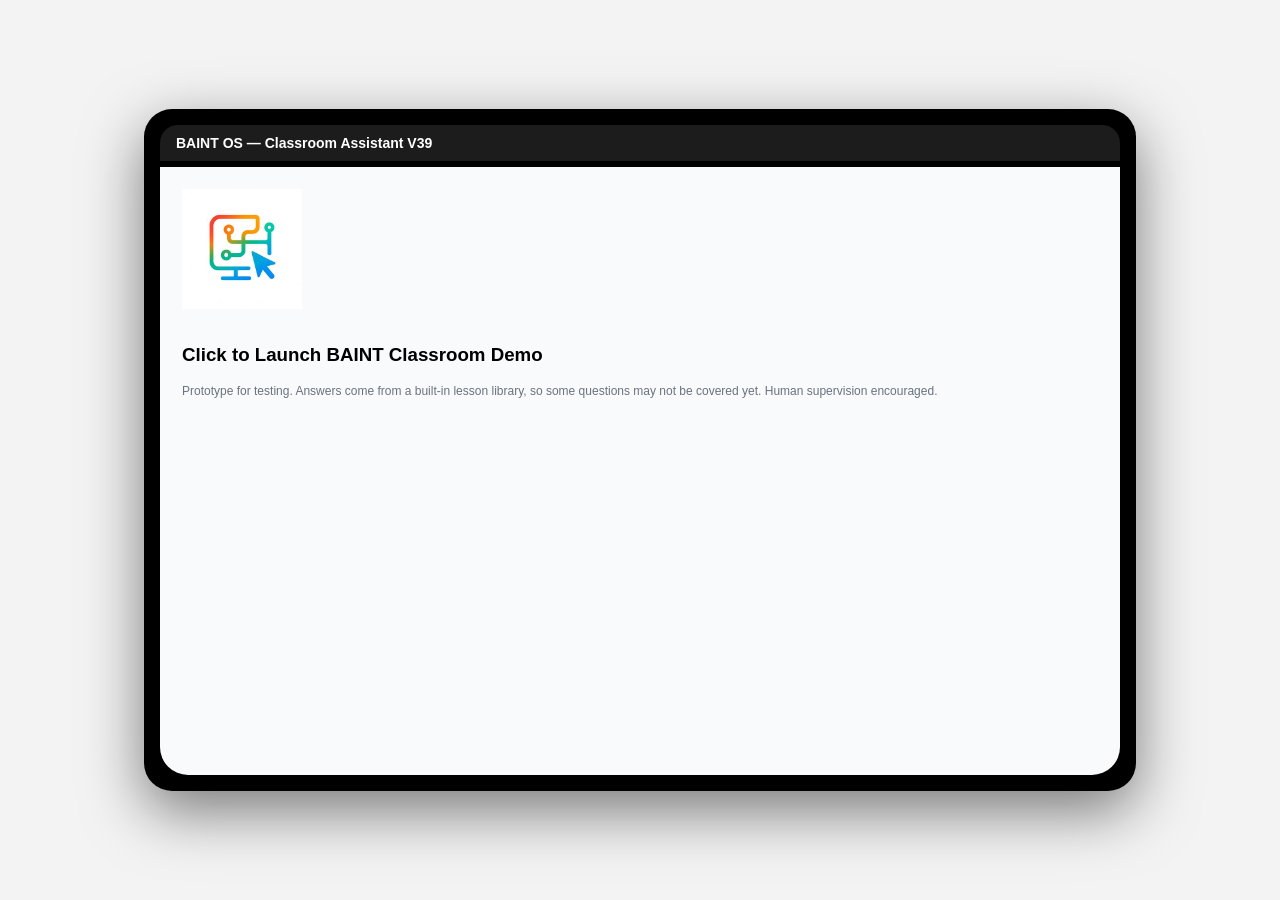
<file: index-2.html>
<!DOCTYPE html>
<html lang="en">
<head>
<meta charset="UTF-8">
<title>BAINT OS – Classroom Assistant V39</title>
<meta name="viewport" content="width=device-width, initial-scale=1.0">

<style>
body {
  margin: 0;
  background: #f3f3f3;
  font-family: Arial, sans-serif;
  display: flex;
  justify-content: center;
  align-items: center;
  height: 100vh;
}

.laptop {
  width: 960px;
  height: 650px;
  background: #000;
  border-radius: 28px;
  padding: 16px;
  box-shadow: 0 20px 60px rgba(0,0,0,0.5);
  display: flex;
  flex-direction: column;
}

.top-bar {
  height: 36px;
  background: #1c1c1c;
  border-radius: 18px 18px 0 0;
  color: #fff;
  display: flex;
  align-items: center;
  padding: 0 16px;
  font-size: 14px;
  font-weight: bold;
}

.screen-shell {
  flex: 1;
  background: #f9fafb;
  border-radius: 0 0 28px 28px;
  margin-top: 6px;
  padding: 22px;
  overflow-y: auto;
}

.section { margin-bottom: 20px; }
.section h4 { margin: 0 0 8px; font-size: 15px; }

select, input {
  padding: 8px 10px;
  border-radius: 8px;
  border: 1px solid #d1d5db;
  font-size: 14px;
  margin-right: 8px;
}

input[type="text"], input[type="email"] { width: 60%; }

.card {
  background: #fff;
  border-radius: 14px;
  padding: 16px;
  border: 1px solid #e5e7eb;
  font-size: 14px;
  line-height: 1.6;
  min-height: 60px;
  white-space: pre-wrap;
}

button {
  background: #2563eb;
  border: none;
  padding: 10px 18px;
  border-radius: 10px;
  color: #fff;
  cursor: pointer;
  font-size: 14px;
  margin-top: 6px;
}

.waitlist {
  background: #eef2ff;
  border: 1px dashed #6366f1;
  border-radius: 14px;
  padding: 16px;
}

.success { color: #047857; font-size: 13px; margin-top: 8px; }


.disclaimer { font-size: 12px; color: #6b7280; margin-top: 6px; }

.chat-window {
  position:relative;
  background:#f3f4f6;
  border:1px solid #e5e7eb;
  border-radius:16px;
  padding:14px;
  min-height:180px;
  max-height:360px;
  overflow-y:auto;
  display:flex;
  flex-direction:column;
  gap:10px;
}
.chat-message {
  max-width:82%;
  padding:11px 13px;
  border-radius:14px;
  font-size:14px;
  line-height:1.55;
  white-space:pre-wrap;
}
.chat-message.user {
  align-self:flex-end;
  background:#2563eb;
  color:#fff;
  border-bottom-right-radius:5px;
}
.chat-message.baint {
  align-self:flex-start;
  background:#fff;
  color:#111827;
  border:1px solid #e5e7eb;
  border-bottom-left-radius:5px;
}
.chat-label {
  font-size:11px;
  font-weight:700;
  margin-bottom:4px;
  opacity:.7;
}
.question-row { display:flex; align-items:center; gap:8px; width:100%; }
.question-row input { flex:1; margin-right:0; }
.send-button { width:42px; height:42px; padding:0; margin-top:0; border-radius:50%; display:flex; align-items:center; justify-content:center; font-size:22px; line-height:1; }
.voice-toggle { min-width:42px; }
.suggestion-row { display:flex; flex-wrap:wrap; gap:6px; margin-top:9px; }
    .suggestion-chip { padding:6px 10px; border-radius:14px; font-size:12.5px; background:#fff; color:#1d4ed8; border:1px solid #93c5fd; cursor:pointer; text-align:left; }
    .copy-answer { display:block; margin-top:9px; padding:5px 9px; border-radius:7px; font-size:12px; background:#eef2ff; color:#1d4ed8; border:1px solid #c7d2fe; }
.down-arrow-row { position:sticky; bottom:0; z-index:2; display:flex; justify-content:center; align-self:center; margin-top:-42px; height:34px; pointer-events:none; }
.down-arrow { pointer-events:auto; width:38px; height:38px; padding:0; margin:0; border-radius:50%; background:#374151; color:#fff; font-size:21px; line-height:1; box-shadow:0 2px 8px rgba(0,0,0,.18); }
.mic-button { width:42px; height:42px; flex:0 0 42px; padding:0; margin:0; border-radius:50%; background:#374151; color:#fff; font-size:19px; display:flex; align-items:center; justify-content:center; }
.mic-button.listening { background:#dc2626; }
@media (max-width:600px) { .question-row { gap:6px; } .question-row input { min-width:0; width:100%; } }

</style>
</head>

<body>

<div class="laptop">
  <div class="top-bar"><span>BAINT OS — Classroom Assistant V39</span></div>
  <div class="screen-shell">

    <!-- LAUNCH -->
    <div id="app-launcher" class="section">
      <img src="logo.png" alt="Baint OS Logo" style="width:120px;height:120px;margin-bottom:12px;">
      <h3 style="cursor:pointer;" onclick="launchDemo()">Click to Launch BAINT Classroom Demo</h3>
      <div class="disclaimer">Prototype for testing. Answers come from a built-in lesson library, so some questions may not be covered yet. Human supervision encouraged.</div>
    </div>

    <!-- BOOT -->
    <div class="section" id="boot" style="display:none;">
      <div style="background:#111;color:#0f0;font-family:monospace;padding:20px;">
        <div id="boot-log"></div>
      </div>
    </div>

    <!-- DEMO -->
    <div id="demo" style="display:none;">

      <div class="section">
        <h4 id="label-setup">Learning Setup</h4>

        <select id="language" onchange="switchLanguage()">
          <option value="en">🇺🇸 English</option>
          <option value="zh">🇨🇳 Chinese</option>
          <option value="fr">🇫🇷 French</option>
          <option value="es">🇪🇸 Spanish</option>
          <option value="th">🇹🇭 Thai</option>
          <option value="ko">🇰🇷 Korean</option>
          <option value="vi">🇻🇳 Vietnamese</option>
          <option value="ja">🇯🇵 Japanese</option>
          <option value="ar">🇦🇪 Arabic (UAE)</option>
        </select>

        <select id="mode" onchange="updateContent()">
          <option value="step">Step-by-step</option>
          <option value="simple">Simple</option>
          <option value="logic">Logical</option>
          <option value="context">Context</option>
          <option value="human">Human</option>
        </select>

        <select id="subject" onchange="eduContext=null; updateTopics(); updateContent();">
          <option value="math">Mathematics</option>
          <option value="biology">Biology</option>
          <option value="chemistry">Chemistry</option>
          <option value="history">History</option>
          <option value="computer">Computer Science</option>
          <option value="biochemistry">Biochemistry</option>
          <option value="histology">Histology</option>
          <option value="enzymology">Advanced Enzymology</option>
          <option value="purine_pyrimidine">Biosynthesis of Purine and Pyrimidine</option>
          <option value="cholesterol">Biosynthesis of Cholesterol</option>
          <option value="engineering">Engineering / Practical Problem-Solving</option>
          <option value="physics">Physics</option>
        </select>

        <select id="topic" onchange="updateContent()" aria-hidden="true" tabindex="-1" style="display:none"></select>
        <div id="study-reminder-note" style="font-size:11px;opacity:.72;margin-top:5px">Study reminder notifications work when your browser supports them and permission is enabled.</div>
      </div>

      <div class="section">
        <h4 id="label-assistant">BAINT AI Classroom Assistant</h4>
        <div class="chat-window" id="explanation"></div>
        <button id="btn-voice" class="voice-toggle" onclick="toggleVoice()">🔊 Listen</button>
      </div>

      <div class="section">
        <div class="question-row">
          <input type="text" id="studentQuestion" placeholder="Ask BAINT AI..." onkeydown="if(event.key==='Enter') answerQuestion()" />
          <button id="btn-mic" class="mic-button" type="button" onclick="toggleMic()" aria-label="Speak your question" title="Speak your question">🎙️</button>
          <button id="btn-ask" class="send-button" onclick="answerQuestion()" aria-label="Send question" title="Send question">➤</button>
        </div>
      </div>

      </div>

    </div>
  </div>

<script src="lessons.js"></script>
<script>

const appLauncher = document.getElementById("app-launcher");
const bootScreen  = document.getElementById("boot");
const demoScreen  = document.getElementById("demo");
const bootLog     = document.getElementById("boot-log");

/* ── UI TRANSLATIONS ── */
const ui = {
  en: {
    setup:       "Learning Setup",
    assistant:   "BAINT AI Classroom Assistant",
    speak:       "🎙️ BAINT Voice Explainer",
    stop:        "⏹ Stop Voice",
    ask:         "Ask",
    placeholder: "Ask BAINT AI...",
    listen:      "🔊 Listen Answer",
    feedback:    "Feedback",
    submit:      "Submit",
    waitlist:    "Join BAINT Waitlist",
    join:        "Join",
    replyDefault:"BAINT AI will respond here...",
    waitlistOk:  "You're on the waitlist!",
    boot: ["Booting BAINT AI...","Loading Classroom Engine...","Activating Voice System...","Ready."],
    modes: ["Step-by-step","Simple","Logical","Context","Human"],
    subjects: ["Mathematics","Biology","Chemistry","History","Computer Science","Biochemistry","Histology","Advanced Enzymology","Biosynthesis of Purine and Pyrimidine","Biosynthesis of Cholesterol","Engineering / Practical Problem-Solving","Physics"]
  },
  zh: {
    setup:       "学习设置",
    assistant:   "BAINT AI 课堂助手",
    speak:       "🎙️ 语音讲解",
    stop:        "⏹ 停止语音",
    ask:         "提问",
    placeholder: "向 BAINT AI 提问...",
    listen:      "🔊 收听答案",
    feedback:    "反馈",
    submit:      "提交",
    waitlist:    "加入候补名单",
    join:        "加入",
    replyDefault:"BAINT AI 将在此处回复...",
    waitlistOk:  "您已加入候补名单！",
    boot: ["正在启动 BAINT AI...","加载课堂引擎...","激活语音系统...","准备就绪。"],
    modes: ["逐步讲解","简单","逻辑分析","情境联系","人性化"],
    subjects: ["数学","生物学","化学","历史","计算机科学","生物化学","组织学","高级酶学","嘌呤与嘧啶的生物合成","胆固醇的生物合成","工程学 / 实际问题解决","物理学"]
  },
  fr: {
    setup:       "Configuration d'apprentissage",
    assistant:   "Assistant IA BAINT en classe",
    speak:       "🎙️ Explication vocale BAINT",
    stop:        "⏹ Arrêter la voix",
    ask:         "Demander",
    placeholder: "Posez une question à BAINT AI...",
    listen:      "🔊 Écouter la réponse",
    feedback:    "Retour d'information",
    submit:      "Soumettre",
    waitlist:    "Rejoindre la liste d'attente",
    join:        "Rejoindre",
    replyDefault:"BAINT AI répondra ici...",
    waitlistOk:  "Vous êtes sur la liste d'attente !",
    boot: ["Démarrage de BAINT AI...","Chargement du moteur de classe...","Activation du système vocal...","Prêt."],
    modes: ["Étape par étape","Simple","Logique","Contexte","Humain"],
    subjects: ["Mathématiques","Biologie","Chimie","Histoire","Informatique","Biochimie","Histologie","Enzymologie avancée","Biosynthèse des purines et pyrimidines","Biosynthèse du cholestérol","Ingénierie / résolution de problèmes pratiques","Physique"]
  },
  es: {
    setup:       "Configuración de aprendizaje",
    assistant:   "Asistente IA BAINT en el aula",
    speak:       "🎙️ Explicador de voz BAINT",
    stop:        "⏹ Detener voz",
    ask:         "Preguntar",
    placeholder: "Pregunta a BAINT AI...",
    listen:      "🔊 Escuchar respuesta",
    feedback:    "Comentarios",
    submit:      "Enviar",
    waitlist:    "Unirse a la lista de espera",
    join:        "Unirse",
    replyDefault:"BAINT AI responderá aquí...",
    waitlistOk:  "¡Estás en la lista de espera!",
    boot: ["Iniciando BAINT AI...","Cargando motor de clase...","Activando sistema de voz...","Listo."],
    modes: ["Paso a paso","Simple","Lógico","Contexto","Humano"],
    subjects: ["Matemáticas","Biología","Química","Historia","Ciencias de la Computación","Bioquímica","Histología","Enzimología avanzada","Biosíntesis de purinas y pirimidinas","Biosíntesis del colesterol","Ingeniería / resolución práctica de problemas","Física"]
  },
  th: {
    setup:       "การตั้งค่าการเรียนรู้",
    assistant:   "ผู้ช่วย AI BAINT ในห้องเรียน",
    speak:       "🎙️ อธิบายด้วยเสียง BAINT",
    stop:        "⏹ หยุดเสียง",
    ask:         "ถาม",
    placeholder: "ถาม BAINT AI...",
    listen:      "🔊 ฟังคำตอบ",
    feedback:    "ข้อเสนอแนะ",
    submit:      "ส่ง",
    waitlist:    "เข้าร่วมรายการรอ",
    join:        "เข้าร่วม",
    replyDefault:"BAINT AI จะตอบที่นี่...",
    waitlistOk:  "คุณอยู่ในรายการรอแล้ว!",
    boot: ["กำลังบู๊ต BAINT AI...","กำลังโหลดเครื่องมือห้องเรียน...","กำลังเปิดใช้งานระบบเสียง...","พร้อมแล้ว"],
    modes: ["ทีละขั้นตอน","เรียบง่าย","เชิงตรรกะ","บริบท","แบบมนุษย์"],
    subjects: ["คณิตศาสตร์","ชีววิทยา","เคมี","ประวัติศาสตร์","วิทยาการคอมพิวเตอร์","ชีวเคมี","จุลกายวิภาคศาสตร์","เอนไซม์วิทยาขั้นสูง","การสังเคราะห์ทางชีวภาพของพิวรีนและไพริมิดีน","การสังเคราะห์คอเลสเตอรอล","วิศวกรรม / การแก้ปัญหาเชิงปฏิบัติ","ฟิสิกส์"]
  },
  ko: {
    setup:       "학습 설정",
    assistant:   "BAINT AI 교실 어시스턴트",
    speak:       "🎙️ BAINT 음성 설명",
    stop:        "⏹ 음성 중지",
    ask:         "질문하기",
    placeholder: "BAINT AI에게 질문하세요...",
    listen:      "🔊 답변 듣기",
    feedback:    "피드백",
    submit:      "제출",
    waitlist:    "대기자 명단 등록",
    join:        "등록",
    replyDefault:"BAINT AI가 여기에 응답합니다...",
    waitlistOk:  "대기자 명단에 등록되었습니다!",
    boot: ["BAINT AI 부팅 중...","교실 엔진 로딩 중...","음성 시스템 활성화 중...","준비 완료."],
    modes: ["단계별","간단히","논리적","맥락","인간적"],
    subjects: ["수학","생물학","화학","역사","컴퓨터 과학","생화학","조직학","고급 효소학","퓨린 및 피리미딘 생합성","콜레스테롤 생합성","공학 / 실용 문제 해결","물리학"]
  },
  vi: {
    setup:       "Cài đặt học tập",
    assistant:   "Trợ lý AI BAINT trong lớp học",
    speak:       "🎙️ Giải thích bằng giọng nói BAINT",
    stop:        "⏹ Dừng giọng nói",
    ask:         "Hỏi",
    placeholder: "Hỏi BAINT AI...",
    listen:      "🔊 Nghe câu trả lời",
    feedback:    "Phản hồi",
    submit:      "Gửi",
    waitlist:    "Tham gia danh sách chờ",
    join:        "Tham gia",
    replyDefault:"BAINT AI sẽ trả lời ở đây...",
    waitlistOk:  "Bạn đã có trong danh sách chờ!",
    boot: ["Đang khởi động BAINT AI...","Đang tải công cụ lớp học...","Đang kích hoạt hệ thống giọng nói...","Sẵn sàng."],
    modes: ["Từng bước","Đơn giản","Logic","Bối cảnh","Nhân văn"],
    subjects: ["Toán học","Sinh học","Hóa học","Lịch sử","Khoa học máy tính","Hóa sinh","Mô học","Enzym học nâng cao","Sinh tổng hợp Purine và Pyrimidine","Sinh tổng hợp Cholesterol","Kỹ thuật / giải quyết vấn đề thực tế","Vật lý"]
  },
  ja: {
    setup: "学習設定", assistant: "BAINT AI Classroom Assistant", speak: "🔊 聞く", stop: "⏹ 停止", ask: "", placeholder: "BAINT AIに質問...", listen: "", feedback: "", submit: "", waitlist: "", join: "", replyDefault: "ここにBAINT AIの回答が表示されます...", waitlistOk: "", boot: ["BAINT AIを起動中...","授業エンジンを読み込み中...","音声システムを有効化中...","準備完了。"], modes: ["ステップごと","シンプル","論理的","文脈","人間的"], subjects: ["数学","生物学","化学","歴史","コンピュータサイエンス","生化学","組織学","高度な酵素学","プリンとピリミジンの生合成","コレステロールの生合成","工学 / 実践的な問題解決","物理学"]
  },
  ar: {
    setup: "إعداد التعلم", assistant: "مساعد BAINT AI للفصل الدراسي", speak: "🔊 استماع", stop: "⏹ إيقاف", ask: "", placeholder: "اسأل BAINT AI...", listen: "", feedback: "", submit: "", waitlist: "", join: "", replyDefault: "ستظهر إجابة BAINT AI هنا...", waitlistOk: "", boot: ["جارٍ تشغيل BAINT AI...","جارٍ تحميل محرك الفصل...","جارٍ تفعيل نظام الصوت...","جاهز."], modes: ["خطوة بخطوة","بسيط","منطقي","سياق","إنساني"], subjects: ["الرياضيات","الأحياء","الكيمياء","التاريخ","علوم الحاسوب","الكيمياء الحيوية","علم الأنسجة","علم الإنزيمات المتقدم","التخليق الحيوي للبيورين والبيريميدين","التخليق الحيوي للكوليسترول","الهندسة / حل المشكلات العملية","الفيزياء"]
  }
};

/* ── CONTENT DATA (all 9 UI languages; subject fallbacks remain available) ── */
const data = {

  /* ═══════════ ENGLISH ═══════════ */
  en: {
    biology: {
      photosynthesis: `Photosynthesis is the process plants use to make food.\n\nStep 1: Plants take in sunlight through leaves\nStep 2: They absorb carbon dioxide from air\nStep 3: Water is absorbed from roots\nStep 4: Chlorophyll converts energy into glucose\n\nExample: A tree uses sunlight to grow fruits and leaves.\n\nSummary: Plants "eat" sunlight to survive.`,
      cell: `Cells are the basic building blocks of life.\n\nStep 1: All living things are made of cells\nStep 2: Cells have nucleus, membrane, cytoplasm\nStep 3: They perform life functions\n\nExample: Your skin is made of millions of cells.\n\nSummary: Cells = tiny units that form life.`,
      digestion: `Digestion is how food is broken down in the body.\n\nStep 1: Food enters mouth\nStep 2: Stomach breaks it down\nStep 3: Nutrients are absorbed\n\nExample: Rice becomes energy in your body.\n\nSummary: Digestion = turning food into energy.`,
      genetics: `Genetics is how traits are passed from parents.\n\nStep 1: DNA carries information\nStep 2: Genes control traits\nStep 3: Traits are inherited\n\nExample: Eye color comes from parents.\n\nSummary: Genes = biological information transfer.`
    },
    math: {
      algebra: `Algebra is solving unknown values using symbols.\n\nStep 1: Identify unknown (x)\nStep 2: Form equation\nStep 3: Solve step-by-step\n\nExample: x + 5 = 10 → x = 5\n\nSummary: Algebra = solving missing numbers.`,
      ratio: `Ratios compare two quantities.\n\nStep 1: Write values\nStep 2: Simplify\n\nExample: 2:4 = 1:2\n\nSummary: Ratio = comparison tool.`
    },
    science: {
      gravity: `Gravity is a force that pulls objects down.\n\nStep 1: Earth has mass\nStep 2: Mass creates pull\nStep 3: Everything falls toward Earth\n\nExample: Apple falling from tree.\n\nSummary: Gravity = Earth's pulling force.`,
      energy: `Energy is the ability to do work.\n\nStep 1: Exists in many forms\nStep 2: Can change form\nStep 3: Cannot be destroyed\n\nExample: Food → energy for movement\n\nSummary: Energy = power to do work.`
    },
    history: {
      revolution: `A revolution is a major change in society.\n\nStep 1: People are dissatisfied\nStep 2: Conflict begins\nStep 3: Government changes\n\nExample: French Revolution changed France.\n\nSummary: Revolution = big political change.`,
      ww1: `World War 1 was a global conflict.\n\nStep 1: Political tension\nStep 2: Alliances formed\nStep 3: War begins in 1914\n\nSummary: WW1 = global war between nations.`
    },
    computer: {
      ai: `AI is machines simulating human intelligence.\n\nStep 1: Machines learn data\nStep 2: Patterns are recognized\nStep 3: Decisions are made\n\nExample: Chatbots answering questions.\n\nSummary: AI = machine thinking system.`,
      internet: `Internet connects computers worldwide.\n\nStep 1: Devices connect\nStep 2: Data is shared\nStep 3: Communication happens\n\nSummary: Internet = global communication network.`
    }
  },

  /* ═══════════ CHINESE ═══════════ */
  zh: {
    biology: {
      photosynthesis: `光合作用是植物制造食物的过程。\n\n第1步：植物通过叶片吸收阳光\n第2步：吸收空气中的二氧化碳\n第3步：根部吸收水分\n第4步：叶绿素将能量转化为葡萄糖\n\n例子：一棵树利用阳光生长果实和叶子。\n\n总结：植物靠"吃"阳光生存。`,
      cell: `细胞是生命的基本组成单位。\n\n第1步：所有生物都由细胞构成\n第2步：细胞具有细胞核、细胞膜、细胞质\n第3步：它们执行生命功能\n\n例子：你的皮肤由数百万个细胞组成。\n\n总结：细胞 = 构成生命的微小单位。`,
      digestion: `消化是食物在体内被分解的过程。\n\n第1步：食物进入口腔\n第2步：胃将其分解\n第3步：营养物质被吸收\n\n例子：米饭在体内转化为能量。\n\n总结：消化 = 将食物转化为能量。`,
      genetics: `遗传学研究特征如何从父母传给后代。\n\n第1步：DNA携带遗传信息\n第2步：基因控制特征\n第3步：特征被遗传\n\n例子：眼睛颜色来自父母。\n\n总结：基因 = 生物信息的传递。`
    },
    math: {
      algebra: `代数是用符号求解未知值的数学。\n\n第1步：识别未知数（x）\n第2步：建立方程\n第3步：逐步求解\n\n例子：x + 5 = 10 → x = 5\n\n总结：代数 = 求解未知数。`,
      ratio: `比率用于比较两个数量。\n\n第1步：写出数值\n第2步：化简\n\n例子：2:4 = 1:2\n\n总结：比率 = 比较工具。`
    },
    science: {
      gravity: `重力是将物体向下拉的力。\n\n第1步：地球有质量\n第2步：质量产生引力\n第3步：一切都向地球坠落\n\n例子：苹果从树上落下。\n\n总结：重力 = 地球的吸引力。`,
      energy: `能量是做功的能力。\n\n第1步：以多种形式存在\n第2步：可以改变形式\n第3步：不能被消灭\n\n例子：食物 → 运动所需能量\n\n总结：能量 = 做功的力量。`
    },
    history: {
      revolution: `革命是社会的重大变革。\n\n第1步：人民不满\n第2步：冲突开始\n第3步：政府改变\n\n例子：法国大革命改变了法国。\n\n总结：革命 = 重大政治变革。`,
      ww1: `第一次世界大战是一场全球性冲突。\n\n第1步：政治紧张局势\n第2步：联盟形成\n第3步：1914年战争爆发\n\n总结：一战 = 国家之间的全球战争。`
    },
    computer: {
      ai: `人工智能是机器模拟人类智能的技术。\n\n第1步：机器学习数据\n第2步：识别模式\n第3步：做出决策\n\n例子：聊天机器人回答问题。\n\n总结：人工智能 = 机器思维系统。`,
      internet: `互联网将全球计算机连接起来。\n\n第1步：设备连接\n第2步：数据共享\n第3步：通信实现\n\n总结：互联网 = 全球通信网络。`
    }
  },

  /* ═══════════ FRENCH ═══════════ */
  fr: {
    biology: {
      photosynthesis: `La photosynthèse est le processus par lequel les plantes fabriquent leur nourriture.\n\nÉtape 1 : Les plantes captent la lumière du soleil par leurs feuilles\nÉtape 2 : Elles absorbent le dioxyde de carbone de l'air\nÉtape 3 : L'eau est absorbée par les racines\nÉtape 4 : La chlorophylle convertit l'énergie en glucose\n\nExemple : Un arbre utilise la lumière du soleil pour faire pousser ses fruits et feuilles.\n\nRésumé : Les plantes "mangent" la lumière du soleil pour survivre.`,
      cell: `Les cellules sont les unités de base de la vie.\n\nÉtape 1 : Tous les êtres vivants sont composés de cellules\nÉtape 2 : Les cellules ont un noyau, une membrane et un cytoplasme\nÉtape 3 : Elles accomplissent les fonctions vitales\n\nExemple : Ta peau est composée de millions de cellules.\n\nRésumé : Cellule = petite unité constituant la vie.`,
      digestion: `La digestion est la façon dont la nourriture est décomposée dans le corps.\n\nÉtape 1 : La nourriture entre par la bouche\nÉtape 2 : L'estomac la décompose\nÉtape 3 : Les nutriments sont absorbés\n\nExemple : Le riz devient de l'énergie dans ton corps.\n\nRésumé : Digestion = transformer la nourriture en énergie.`,
      genetics: `La génétique étudie comment les traits sont transmis des parents aux enfants.\n\nÉtape 1 : L'ADN porte l'information\nÉtape 2 : Les gènes contrôlent les traits\nÉtape 3 : Les traits sont hérités\n\nExemple : La couleur des yeux vient des parents.\n\nRésumé : Gènes = transfert d'information biologique.`
    },
    math: {
      algebra: `L'algèbre consiste à résoudre des valeurs inconnues à l'aide de symboles.\n\nÉtape 1 : Identifier l'inconnu (x)\nÉtape 2 : Former l'équation\nÉtape 3 : Résoudre étape par étape\n\nExemple : x + 5 = 10 → x = 5\n\nRésumé : Algèbre = résoudre des nombres manquants.`,
      ratio: `Les ratios comparent deux quantités.\n\nÉtape 1 : Écrire les valeurs\nÉtape 2 : Simplifier\n\nExemple : 2:4 = 1:2\n\nRésumé : Ratio = outil de comparaison.`
    },
    science: {
      gravity: `La gravité est une force qui attire les objets vers le bas.\n\nÉtape 1 : La Terre a une masse\nÉtape 2 : La masse crée une attraction\nÉtape 3 : Tout tombe vers la Terre\n\nExemple : Une pomme tombe d'un arbre.\n\nRésumé : Gravité = force d'attraction de la Terre.`,
      energy: `L'énergie est la capacité à effectuer un travail.\n\nÉtape 1 : Existe sous de nombreuses formes\nÉtape 2 : Peut changer de forme\nÉtape 3 : Ne peut pas être détruite\n\nExemple : Nourriture → énergie pour le mouvement\n\nRésumé : Énergie = puissance pour travailler.`
    },
    history: {
      revolution: `Une révolution est un changement majeur dans la société.\n\nÉtape 1 : Le peuple est mécontent\nÉtape 2 : Un conflit commence\nÉtape 3 : Le gouvernement change\n\nExemple : La Révolution française a transformé la France.\n\nRésumé : Révolution = grand changement politique.`,
      ww1: `La Première Guerre mondiale était un conflit mondial.\n\nÉtape 1 : Tensions politiques\nÉtape 2 : Formation d'alliances\nÉtape 3 : La guerre commence en 1914\n\nRésumé : WWI = guerre mondiale entre nations.`
    },
    computer: {
      ai: `L'IA est la simulation de l'intelligence humaine par des machines.\n\nÉtape 1 : Les machines apprennent des données\nÉtape 2 : Les modèles sont reconnus\nÉtape 3 : Des décisions sont prises\n\nExemple : Des chatbots répondant à des questions.\n\nRésumé : IA = système de réflexion des machines.`,
      internet: `Internet connecte les ordinateurs du monde entier.\n\nÉtape 1 : Les appareils se connectent\nÉtape 2 : Les données sont partagées\nÉtape 3 : La communication se produit\n\nRésumé : Internet = réseau de communication mondial.`
    }
  },

  /* ═══════════ SPANISH ═══════════ */
  es: {
    biology: {
      photosynthesis: `La fotosíntesis es el proceso mediante el cual las plantas producen su alimento.\n\nPaso 1: Las plantas absorben la luz solar a través de las hojas\nPaso 2: Absorben dióxido de carbono del aire\nPaso 3: El agua es absorbida por las raíces\nPaso 4: La clorofila convierte la energía en glucosa\n\nEjemplo: Un árbol usa la luz solar para hacer crecer sus frutos y hojas.\n\nResumen: Las plantas "comen" luz solar para sobrevivir.`,
      cell: `Las células son los bloques fundamentales de la vida.\n\nPaso 1: Todos los seres vivos están formados por células\nPaso 2: Las células tienen núcleo, membrana y citoplasma\nPaso 3: Realizan las funciones vitales\n\nEjemplo: Tu piel está formada por millones de células.\n\nResumen: Célula = unidad pequeña que forma la vida.`,
      digestion: `La digestión es cómo se descompone el alimento en el cuerpo.\n\nPaso 1: El alimento entra por la boca\nPaso 2: El estómago lo descompone\nPaso 3: Los nutrientes son absorbidos\n\nEjemplo: El arroz se convierte en energía en tu cuerpo.\n\nResumen: Digestión = convertir alimento en energía.`,
      genetics: `La genética estudia cómo se transmiten los rasgos de padres a hijos.\n\nPaso 1: El ADN lleva la información\nPaso 2: Los genes controlan los rasgos\nPaso 3: Los rasgos son heredados\n\nEjemplo: El color de ojos viene de los padres.\n\nResumen: Genes = transferencia de información biológica.`
    },
    math: {
      algebra: `El álgebra consiste en resolver valores desconocidos usando símbolos.\n\nPaso 1: Identificar el desconocido (x)\nPaso 2: Formar la ecuación\nPaso 3: Resolver paso a paso\n\nEjemplo: x + 5 = 10 → x = 5\n\nResumen: Álgebra = resolver números faltantes.`,
      ratio: `Las razones comparan dos cantidades.\n\nPaso 1: Escribir los valores\nPaso 2: Simplificar\n\nEjemplo: 2:4 = 1:2\n\nResumen: Razón = herramienta de comparación.`
    },
    science: {
      gravity: `La gravedad es una fuerza que atrae los objetos hacia abajo.\n\nPaso 1: La Tierra tiene masa\nPaso 2: La masa crea atracción\nPaso 3: Todo cae hacia la Tierra\n\nEjemplo: Una manzana cayendo de un árbol.\n\nResumen: Gravedad = fuerza de atracción de la Tierra.`,
      energy: `La energía es la capacidad de realizar trabajo.\n\nPaso 1: Existe en muchas formas\nPaso 2: Puede cambiar de forma\nPaso 3: No puede ser destruida\n\nEjemplo: Alimento → energía para moverse\n\nResumen: Energía = poder para trabajar.`
    },
    history: {
      revolution: `Una revolución es un cambio importante en la sociedad.\n\nPaso 1: El pueblo está insatisfecho\nPaso 2: Comienza el conflicto\nPaso 3: El gobierno cambia\n\nEjemplo: La Revolución Francesa transformó Francia.\n\nResumen: Revolución = gran cambio político.`,
      ww1: `La Primera Guerra Mundial fue un conflicto global.\n\nPaso 1: Tensión política\nPaso 2: Se forman alianzas\nPaso 3: La guerra comienza en 1914\n\nResumen: WWI = guerra global entre naciones.`
    },
    computer: {
      ai: `La IA es la simulación de la inteligencia humana por máquinas.\n\nPaso 1: Las máquinas aprenden datos\nPaso 2: Se reconocen patrones\nPaso 3: Se toman decisiones\n\nEjemplo: Chatbots respondiendo preguntas.\n\nResumen: IA = sistema de pensamiento de máquinas.`,
      internet: `Internet conecta computadoras de todo el mundo.\n\nPaso 1: Los dispositivos se conectan\nPaso 2: Los datos se comparten\nPaso 3: La comunicación ocurre\n\nResumen: Internet = red de comunicación global.`
    }
  },

  /* ═══════════ THAI ═══════════ */
  th: {
    biology: {
      photosynthesis: `การสังเคราะห์แสงคือกระบวนการที่พืชใช้ในการสร้างอาหาร\n\nขั้นที่ 1: พืชรับแสงอาทิตย์ผ่านใบ\nขั้นที่ 2: ดูดซับคาร์บอนไดออกไซด์จากอากาศ\nขั้นที่ 3: รากดูดซับน้ำ\nขั้นที่ 4: คลอโรฟิลล์แปลงพลังงานเป็นกลูโคส\n\nตัวอย่าง: ต้นไม้ใช้แสงอาทิตย์เพื่อเจริญเติบโต\n\nสรุป: พืช "กิน" แสงอาทิตย์เพื่อความอยู่รอด`,
      cell: `เซลล์คือหน่วยพื้นฐานของสิ่งมีชีวิต\n\nขั้นที่ 1: สิ่งมีชีวิตทุกชนิดประกอบด้วยเซลล์\nขั้นที่ 2: เซลล์มีนิวเคลียส เยื่อหุ้มเซลล์ และไซโตพลาสซึม\nขั้นที่ 3: เซลล์ทำหน้าที่ต่างๆ ของสิ่งมีชีวิต\n\nตัวอย่าง: ผิวหนังของคุณประกอบด้วยเซลล์หลายล้านเซลล์\n\nสรุป: เซลล์ = หน่วยเล็กๆ ที่ประกอบเป็นสิ่งมีชีวิต`,
      digestion: `การย่อยอาหารคือกระบวนการที่ร่างกายย่อยสลายอาหาร\n\nขั้นที่ 1: อาหารเข้าสู่ปาก\nขั้นที่ 2: กระเพาะย่อยสลายอาหาร\nขั้นที่ 3: สารอาหารถูกดูดซึม\n\nตัวอย่าง: ข้าวกลายเป็นพลังงานในร่างกาย\n\nสรุป: การย่อยอาหาร = การเปลี่ยนอาหารเป็นพลังงาน`,
      genetics: `พันธุศาสตร์คือการศึกษาการถ่ายทอดลักษณะจากพ่อแม่สู่ลูก\n\nขั้นที่ 1: DNA บรรจุข้อมูลทางพันธุกรรม\nขั้นที่ 2: ยีนควบคุมลักษณะต่างๆ\nขั้นที่ 3: ลักษณะถูกถ่ายทอดทางพันธุกรรม\n\nตัวอย่าง: สีตามาจากพ่อแม่\n\nสรุป: ยีน = การถ่ายทอดข้อมูลทางชีววิทยา`
    },
    math: {
      algebra: `พีชคณิตคือการหาค่าที่ไม่รู้จักโดยใช้สัญลักษณ์\n\nขั้นที่ 1: ระบุค่าที่ไม่รู้จัก (x)\nขั้นที่ 2: สร้างสมการ\nขั้นที่ 3: แก้สมการทีละขั้น\n\nตัวอย่าง: x + 5 = 10 → x = 5\n\nสรุป: พีชคณิต = การหาตัวเลขที่หายไป`,
      ratio: `อัตราส่วนใช้เปรียบเทียบปริมาณสองอย่าง\n\nขั้นที่ 1: เขียนค่า\nขั้นที่ 2: ลดรูป\n\nตัวอย่าง: 2:4 = 1:2\n\nสรุป: อัตราส่วน = เครื่องมือเปรียบเทียบ`
    },
    science: {
      gravity: `แรงโน้มถ่วงคือแรงที่ดึงวัตถุลงสู่พื้น\n\nขั้นที่ 1: โลกมีมวล\nขั้นที่ 2: มวลสร้างแรงดึงดูด\nขั้นที่ 3: ทุกสิ่งตกสู่พื้นโลก\n\nตัวอย่าง: แอปเปิ้ลหล่นจากต้นไม้\n\nสรุป: แรงโน้มถ่วง = แรงดึงดูดของโลก`,
      energy: `พลังงานคือความสามารถในการทำงาน\n\nขั้นที่ 1: มีอยู่ในหลายรูปแบบ\nขั้นที่ 2: สามารถเปลี่ยนรูปแบบได้\nขั้นที่ 3: ไม่สามารถถูกทำลายได้\n\nตัวอย่าง: อาหาร → พลังงานสำหรับการเคลื่อนไหว\n\nสรุป: พลังงาน = กำลังในการทำงาน`
    },
    history: {
      revolution: `การปฏิวัติคือการเปลี่ยนแปลงครั้งใหญ่ในสังคม\n\nขั้นที่ 1: ประชาชนไม่พอใจ\nขั้นที่ 2: ความขัดแย้งเริ่มต้น\nขั้นที่ 3: รัฐบาลเปลี่ยนแปลง\n\nตัวอย่าง: การปฏิวัติฝรั่งเศสเปลี่ยนแปลงฝรั่งเศส\n\nสรุป: การปฏิวัติ = การเปลี่ยนแปลงทางการเมืองครั้งใหญ่`,
      ww1: `สงครามโลกครั้งที่ 1 เป็นความขัดแย้งระดับโลก\n\nขั้นที่ 1: ความตึงเครียดทางการเมือง\nขั้นที่ 2: การก่อตั้งพันธมิตร\nขั้นที่ 3: สงครามเริ่มต้นในปี 1914\n\nสรุป: สงครามโลกครั้งที่ 1 = สงครามระดับโลกระหว่างประเทศต่างๆ`
    },
    computer: {
      ai: `ปัญญาประดิษฐ์คือเครื่องจักรที่จำลองสติปัญญาของมนุษย์\n\nขั้นที่ 1: เครื่องจักรเรียนรู้จากข้อมูล\nขั้นที่ 2: จดจำรูปแบบ\nขั้นที่ 3: ตัดสินใจ\n\nตัวอย่าง: แชทบอตตอบคำถาม\n\nสรุป: AI = ระบบการคิดของเครื่องจักร`,
      internet: `อินเทอร์เน็ตเชื่อมต่อคอมพิวเตอร์ทั่วโลก\n\nขั้นที่ 1: อุปกรณ์เชื่อมต่อกัน\nขั้นที่ 2: ข้อมูลถูกแบ่งปัน\nขั้นที่ 3: การสื่อสารเกิดขึ้น\n\nสรุป: อินเทอร์เน็ต = เครือข่ายการสื่อสารระดับโลก`
    }
  },

  /* ═══════════ KOREAN ═══════════ */
  ko: {
    biology: {
      photosynthesis: `광합성은 식물이 음식을 만드는 과정입니다.\n\n1단계: 식물은 잎을 통해 햇빛을 흡수합니다\n2단계: 공기 중의 이산화탄소를 흡수합니다\n3단계: 뿌리에서 물을 흡수합니다\n4단계: 엽록소가 에너지를 포도당으로 변환합니다\n\n예시: 나무는 햇빛을 이용해 열매와 잎을 키웁니다.\n\n요약: 식물은 햇빛을 "먹고" 생존합니다.`,
      cell: `세포는 생명의 기본 구성 단위입니다.\n\n1단계: 모든 생물은 세포로 이루어져 있습니다\n2단계: 세포에는 핵, 세포막, 세포질이 있습니다\n3단계: 생명 기능을 수행합니다\n\n예시: 피부는 수백만 개의 세포로 이루어져 있습니다.\n\n요약: 세포 = 생명을 구성하는 작은 단위.`,
      digestion: `소화는 음식이 몸에서 분해되는 방식입니다.\n\n1단계: 음식이 입으로 들어옵니다\n2단계: 위에서 분해됩니다\n3단계: 영양분이 흡수됩니다\n\n예시: 밥이 몸에서 에너지로 변환됩니다.\n\n요약: 소화 = 음식을 에너지로 전환.`,
      genetics: `유전학은 형질이 부모로부터 전달되는 방식을 연구합니다.\n\n1단계: DNA가 정보를 운반합니다\n2단계: 유전자가 형질을 제어합니다\n3단계: 형질이 유전됩니다\n\n예시: 눈 색깔은 부모로부터 옵니다.\n\n요약: 유전자 = 생물학적 정보 전달.`
    },
    math: {
      algebra: `대수학은 기호를 사용하여 미지수를 구하는 것입니다.\n\n1단계: 미지수(x) 파악\n2단계: 방정식 만들기\n3단계: 단계별 풀기\n\n예시: x + 5 = 10 → x = 5\n\n요약: 대수학 = 모르는 수 구하기.`,
      ratio: `비율은 두 양을 비교합니다.\n\n1단계: 값 쓰기\n2단계: 단순화\n\n예시: 2:4 = 1:2\n\n요약: 비율 = 비교 도구.`
    },
    science: {
      gravity: `중력은 물체를 아래로 당기는 힘입니다.\n\n1단계: 지구는 질량을 가집니다\n2단계: 질량은 당기는 힘을 만듭니다\n3단계: 모든 것이 지구를 향해 떨어집니다\n\n예시: 나무에서 사과가 떨어짐.\n\n요약: 중력 = 지구의 당기는 힘.`,
      energy: `에너지는 일을 할 수 있는 능력입니다.\n\n1단계: 여러 형태로 존재합니다\n2단계: 형태가 바뀔 수 있습니다\n3단계: 파괴될 수 없습니다\n\n예시: 음식 → 운동을 위한 에너지\n\n요약: 에너지 = 일을 하는 힘.`
    },
    history: {
      revolution: `혁명은 사회의 큰 변화입니다.\n\n1단계: 사람들이 불만을 가집니다\n2단계: 갈등이 시작됩니다\n3단계: 정부가 바뀝니다\n\n예시: 프랑스 혁명이 프랑스를 바꿨습니다.\n\n요약: 혁명 = 큰 정치적 변화.`,
      ww1: `제1차 세계대전은 전 세계적인 분쟁이었습니다.\n\n1단계: 정치적 긴장\n2단계: 동맹 형성\n3단계: 1914년 전쟁 시작\n\n요약: 1차 세계대전 = 국가 간 세계 전쟁.`
    },
    computer: {
      ai: `AI는 기계가 인간의 지능을 모방하는 것입니다.\n\n1단계: 기계가 데이터를 학습합니다\n2단계: 패턴을 인식합니다\n3단계: 결정을 내립니다\n\n예시: 질문에 답하는 챗봇.\n\n요약: AI = 기계 사고 시스템.`,
      internet: `인터넷은 전 세계 컴퓨터를 연결합니다.\n\n1단계: 장치들이 연결됩니다\n2단계: 데이터가 공유됩니다\n3단계: 통신이 이루어집니다\n\n요약: 인터넷 = 글로벌 통신 네트워크.`
    }
  },

  /* ═══════════ VIETNAMESE ═══════════ */
  vi: {
    biology: {
      photosynthesis: `Quang hợp là quá trình thực vật tạo ra thức ăn.\n\nBước 1: Thực vật hấp thụ ánh sáng mặt trời qua lá\nBước 2: Hấp thụ khí CO2 từ không khí\nBước 3: Rễ hút nước\nBước 4: Chất diệp lục chuyển đổi năng lượng thành glucose\n\nVí dụ: Cây dùng ánh sáng mặt trời để phát triển quả và lá.\n\nTóm tắt: Thực vật "ăn" ánh sáng mặt trời để tồn tại.`,
      cell: `Tế bào là đơn vị cơ bản cấu tạo nên sự sống.\n\nBước 1: Mọi sinh vật đều được tạo thành từ tế bào\nBước 2: Tế bào có nhân, màng tế bào và tế bào chất\nBước 3: Chúng thực hiện các chức năng sống\n\nVí dụ: Da của bạn được tạo thành từ hàng triệu tế bào.\n\nTóm tắt: Tế bào = đơn vị nhỏ tạo nên sự sống.`,
      digestion: `Tiêu hóa là cách thức ăn được phân giải trong cơ thể.\n\nBước 1: Thức ăn vào miệng\nBước 2: Dạ dày phân giải thức ăn\nBước 3: Các chất dinh dưỡng được hấp thụ\n\nVí dụ: Cơm trở thành năng lượng trong cơ thể bạn.\n\nTóm tắt: Tiêu hóa = biến thức ăn thành năng lượng.`,
      genetics: `Di truyền học nghiên cứu cách các đặc điểm được truyền từ cha mẹ sang con.\n\nBước 1: ADN mang thông tin di truyền\nBước 2: Gen kiểm soát các đặc điểm\nBước 3: Các đặc điểm được di truyền\n\nVí dụ: Màu mắt đến từ bố mẹ.\n\nTóm tắt: Gen = truyền thông tin sinh học.`
    },
    math: {
      algebra: `Đại số là giải các giá trị ẩn bằng ký hiệu.\n\nBước 1: Xác định ẩn số (x)\nBước 2: Lập phương trình\nBước 3: Giải từng bước\n\nVí dụ: x + 5 = 10 → x = 5\n\nTóm tắt: Đại số = tìm số còn thiếu.`,
      ratio: `Tỉ lệ so sánh hai đại lượng.\n\nBước 1: Viết các giá trị\nBước 2: Rút gọn\n\nVí dụ: 2:4 = 1:2\n\nTóm tắt: Tỉ lệ = công cụ so sánh.`
    },
    science: {
      gravity: `Trọng lực là lực kéo các vật xuống phía dưới.\n\nBước 1: Trái Đất có khối lượng\nBước 2: Khối lượng tạo ra lực hút\nBước 3: Mọi thứ đều rơi về phía Trái Đất\n\nVí dụ: Quả táo rơi từ cây.\n\nTóm tắt: Trọng lực = lực hút của Trái Đất.`,
      energy: `Năng lượng là khả năng thực hiện công việc.\n\nBước 1: Tồn tại dưới nhiều dạng\nBước 2: Có thể chuyển đổi dạng\nBước 3: Không thể bị tiêu hủy\n\nVí dụ: Thức ăn → năng lượng để di chuyển\n\nTóm tắt: Năng lượng = sức mạnh để làm việc.`
    },
    history: {
      revolution: `Cách mạng là sự thay đổi lớn trong xã hội.\n\nBước 1: Người dân không hài lòng\nBước 2: Xung đột bắt đầu\nBước 3: Chính phủ thay đổi\n\nVí dụ: Cách mạng Pháp đã thay đổi nước Pháp.\n\nTóm tắt: Cách mạng = thay đổi chính trị lớn.`,
      ww1: `Chiến tranh Thế giới thứ nhất là một cuộc xung đột toàn cầu.\n\nBước 1: Căng thẳng chính trị\nBước 2: Các liên minh hình thành\nBước 3: Chiến tranh bắt đầu năm 1914\n\nTóm tắt: WWI = chiến tranh toàn cầu giữa các quốc gia.`
    },
    computer: {
      ai: `AI là máy móc mô phỏng trí tuệ con người.\n\nBước 1: Máy móc học từ dữ liệu\nBước 2: Nhận dạng các mẫu\nBước 3: Đưa ra quyết định\n\nVí dụ: Chatbot trả lời câu hỏi.\n\nTóm tắt: AI = hệ thống tư duy của máy móc.`,
      internet: `Internet kết nối máy tính trên toàn thế giới.\n\nBước 1: Các thiết bị kết nối\nBước 2: Dữ liệu được chia sẻ\nBước 3: Giao tiếp diễn ra\n\nTóm tắt: Internet = mạng truyền thông toàn cầu.`
    }
  },

  /* ═══════════ ADDITIONAL INVITE SUBJECTS ═══════════ */
  chemistry: {
    chemical_bonding: `Chemical bonding explains how atoms interact to become more stable.\n\nKey idea: atoms can transfer or share electrons.\nStep 1: Identify the atoms and their valence electrons\nStep 2: Decide whether electrons are transferred or shared\nStep 3: Identify the bond type\n\nExample: Sodium transfers an electron to chlorine, forming NaCl.\n\nSharp check: Do not memorize the bond name alone. Ask what happens to the electrons.`,
    chemical_reactions: `A chemical reaction rearranges atoms to form new substances.\n\nStep 1: Identify the reactants\nStep 2: Identify the products\nStep 3: Check that atoms are conserved\nStep 4: Balance the equation\n\nExample: 2H₂ + O₂ → 2H₂O.\n\nSharp check: A balanced equation must have the same number of each type of atom on both sides.`,
    organic_chemistry: `Organic chemistry focuses mainly on carbon-containing compounds.\n\nStart with structure rather than memorization.\nStep 1: Identify the carbon skeleton\nStep 2: Find the functional group\nStep 3: Check the bonds and formula\nStep 4: Predict the important reaction or property\n\nExample: An alcohol contains a hydroxyl (-OH) functional group.`
  },
  biochemistry: {
    proteins_enzymes: `Proteins are chains of amino acids that fold into structures with specific functions. Enzymes are proteins or catalytic molecules that speed up biochemical reactions without being consumed.\n\nThink in three layers: structure → interaction → function.\nExample: An enzyme binds a substrate at its active site and helps a reaction occur more easily.`,
    metabolism: `Metabolism is the network of chemical reactions that keeps cells functioning.\n\nSeparate the idea into pathways, inputs, outputs and regulation.\nStep 1: Identify the starting molecule\nStep 2: Follow the major pathway steps\nStep 3: Track energy or reducing equivalents\nStep 4: Identify where the pathway is regulated.`,
    biomolecules: `The major biological macromolecules are carbohydrates, lipids, proteins and nucleic acids.\n\nDo not learn them as isolated lists. Compare their building blocks, bonds, structures and major functions.`
  },
  histology: {
    epithelial_tissue: `Epithelial tissue covers surfaces, lines cavities and forms many glands.\n\nFor identification, use structure first. Check cell shape, number of layers, surface specializations and location.\n\nExample: Simple squamous epithelium is a single thin layer suited to exchange.`,
    connective_tissue: `Connective tissue supports, connects and protects other tissues.\n\nLook for cells, extracellular matrix and fibres.\n\nSharp check: In histology, the appearance under the microscope should be connected to the tissue's function and location.`,
    tissue_identification: `To identify a tissue, do not rely on one visual feature.\n\nStep 1: Count the layers\nStep 2: Identify cell shape\nStep 3: Look at the matrix or fibres\nStep 4: Check the location and function\nStep 5: Compare with the closest alternatives.`
  },
  enzymology: {
    enzyme_kinetics: `Enzyme kinetics studies how reaction rate changes with substrate concentration and other conditions.\n\nStart by identifying the variables: enzyme concentration, substrate concentration, temperature, pH and inhibitors.\n\nA useful model is Michaelis-Menten kinetics, where Vmax describes the maximum rate and Km is the substrate concentration associated with half Vmax under the model assumptions.`,
    enzyme_inhibition: `Enzyme inhibition describes how a molecule reduces enzyme activity.\n\nCompare the inhibitor with the substrate and ask where it binds.\n\nFor common models, distinguish competitive, noncompetitive and uncompetitive inhibition by how binding occurs and how apparent kinetic parameters change.`,
    enzyme_mechanism: `An enzyme mechanism explains how an enzyme converts substrate into product.\n\nFollow the sequence: binding → catalytic steps → product formation → product release.\n\nThe active site provides interactions that help lower the activation barrier.`
  },
  purine_pyrimidine: {
    purine_pathway: `Purine biosynthesis builds purine nucleotides through a regulated pathway.\n\nFor studying it, track the precursor, major intermediates, key enzymes and final nucleotide products.\n\nA good study method is to draw the pathway and mark the committed or strongly regulated steps instead of memorizing an isolated list.`,
    pyrimidine_pathway: `Pyrimidine biosynthesis builds pyrimidine nucleotides through a sequence of reactions.\n\nTrack the pathway from its early precursors through the ring-building steps and nucleotide formation.\n\nFocus on what each enzyme changes and where regulation occurs.`,
    pathway_comparison: `Purine and pyrimidine biosynthesis can be compared by asking how their rings are constructed and then attached to the ribose-phosphate framework.\n\nFor an exam question, compare precursors, major steps, regulation and final nucleotide products.`
  },
  cholesterol: {
    cholesterol_synthesis: `Cholesterol biosynthesis is a multi-step pathway that begins with acetyl-CoA and proceeds through several intermediates to cholesterol.\n\nA useful study path is: precursor → major intermediate → rate-limiting step → downstream products → regulation.\n\nThe pathway is strongly associated with HMG-CoA reductase as a major regulatory enzyme.`,
    cholesterol_regulation: `Cholesterol synthesis is regulated so cells can balance cholesterol production and availability.\n\nWhen studying regulation, connect enzyme activity with cellular cholesterol levels and hormonal or transcriptional control rather than memorizing disconnected facts.`,
    clinical_context: `Cholesterol has structural and metabolic roles and is also a precursor for steroid hormones, bile acids and vitamin D.\n\nWhen studying clinical questions, separate normal biological function from what happens when cholesterol balance is disrupted.`
  },
  engineering: {
    free_body_diagrams: `A free-body diagram isolates an object and shows the external forces acting on it.\n\nStep 1: Choose the object\nStep 2: Draw the force directions\nStep 3: Label known and unknown quantities\nStep 4: Choose axes\nStep 5: Apply the relevant equations.\n\nSharp check: Do not add forces just because they seem physically possible. Include forces actually acting on the chosen object.`,
    engineering_calculations: `Engineering calculations should connect the physical situation to the equation instead of starting with numbers.\n\nUse this order: given values → required quantity → governing principle → units → substitution → result → reasonableness check.\n\nAlways check whether the final unit makes sense.`,
    practical_problem_solving: `Practical engineering problems connect theory to a real system.\n\nStep 1: Describe the physical situation\nStep 2: Identify constraints and assumptions\nStep 3: Draw a useful diagram or model\nStep 4: Select the governing principle\nStep 5: Calculate or test\nStep 6: Compare the result with the real-world situation.`
  },
  physics: {
    motion_forces: `Physics explains motion by connecting measurable quantities such as displacement, velocity, acceleration and force.\n\nStep 1: Identify what is known\nStep 2: Identify what is unknown\nStep 3: Choose the governing relationship\nStep 4: Keep units consistent\nStep 5: Check whether the result is physically reasonable.`,
    energy: `Energy is a quantity that can be transferred or transformed between forms.\n\nFor a mechanics problem, identify the initial and final energy states, include relevant work or losses, then solve for the unknown.\n\nExample: gravitational potential energy can become kinetic energy as an object falls.`,
    electricity: `Basic circuit analysis connects voltage, current and resistance.\n\nStart by identifying the circuit structure and the known quantities. Then choose the appropriate relationship, keep units consistent and check the direction or magnitude of the result.\n\nFor a simple resistor, Ohm's law relates voltage, current and resistance.`
  }
};

/* Add the invite subjects to English data and safely fall back to English content for other interface languages. */
["chemistry","biochemistry","histology","enzymology","purine_pyrimidine","cholesterol","engineering","physics"].forEach(subject => {
  if(data[subject]) {
    data.en[subject] = data[subject];
    delete data[subject];
  }
});
Object.keys(data).forEach(lang => {
  if(lang === "en") return;
  ["chemistry","biochemistry","histology","enzymology","purine_pyrimidine","cholesterol","engineering","physics"].forEach(subject => {
    if(!data[lang][subject]) data[lang][subject] = data.en[subject];
  });
});

/* ── VOICE LANG MAP ── */
const voiceMap = { en:"en", zh:"zh", fr:"fr", es:"es", th:"th", ko:"ko", vi:"vi", ja:"ja", ar:"ar" };

/* ── STUDY RETURN NOTIFICATION ──────────────────────────────────────────────
   A standalone HTML file can show a notification when backgrounded if the browser
   supports Notifications and the learner grants permission. It cannot reliably
   schedule a tomorrow notification after the file/browser is fully closed without
   a service worker/push service, so the notification invites the learner back tomorrow. */
let studyNotificationPermissionRequested = false;
let studyLeaveNotificationShown = false;
async function requestStudyNotificationPermission(){
  if(studyNotificationPermissionRequested) return;
  studyNotificationPermissionRequested = true;
  if(!('Notification' in window)) return;
  try {
    if(Notification.permission === "default") await Notification.requestPermission();
  } catch(e) { /* Notifications may be blocked for local HTML files; app must still work. */ }
}
function showStudyReturnNotification(){
  if(!('Notification' in window) || Notification.permission !== "granted" || studyLeaveNotificationShown) return;
  studyLeaveNotificationShown = true;
  const title = "BAINT AI Classroom Assistant";
  const options = {
    body:"Let's continue the studies. I'm here waiting for you. Would you like to come back and study tomorrow? I'll be expecting you tomorrow.",
    tag:"baint-study-return",
    renotify:false
  };
  try {
    if("serviceWorker" in navigator){
      // Android Chrome only allows notifications through the service worker.
      navigator.serviceWorker.getRegistration().then(reg => {
        if(reg && reg.showNotification) return reg.showNotification(title, options);
        new Notification(title, options);
      }).catch(() => { try { new Notification(title, options); } catch(e) {} });
    } else {
      new Notification(title, options);
    }
  } catch(e) { /* Unsupported context; silently preserve the learning session. */ }
}
document.addEventListener("visibilitychange", () => {
  if(document.visibilityState === "hidden") showStudyReturnNotification();
  else studyLeaveNotificationShown = false;
});
window.addEventListener("pagehide", showStudyReturnNotification);

/* ── OFFLINE + NOTIFICATIONS: service worker (needs the page opened from its https link, with sw.js next to it) ── */
if("serviceWorker" in navigator && /^https?:$/.test(location.protocol)){
  window.addEventListener("load", () => { navigator.serviceWorker.register("sw.js").catch(() => {}); });
}

/* ── BOOT ── */
function launchDemo(){
  requestStudyNotificationPermission();
  appLauncher.style.display = "none";
  bootScreen.style.display  = "block";

  const lang = document.getElementById("language").value;
  const lines = ui[lang].boot;
  let i = 0;

  function run(){
    if(i < lines.length){
      bootLog.innerHTML += lines[i] + "<br>";
      i++;
      setTimeout(run, 500);
    } else {
      setTimeout(() => {
        bootScreen.style.display = "none";
        demoScreen.style.display = "block";
        switchLanguage();
      }, 500);
    }
  }
  run();
}

/* ── SWITCH LANGUAGE ── */
function switchLanguage(){
  const lang = document.getElementById("language").value;
  const t    = ui[lang];

  // UI labels
  document.getElementById("label-setup").innerText     = t.setup;
  document.getElementById("label-assistant").innerText = t.assistant;
  const voiceButton = document.getElementById("btn-voice");
  voiceButton.innerText = t.speak;
  document.getElementById("studentQuestion").placeholder = t.placeholder;


  // Mode options
  const modeEl = document.getElementById("mode");
  const modeVals = ["step","simple","logic","context","human"];
  modeVals.forEach((v,i) => { modeEl.options[i].text = t.modes[i]; });

  // Subject options
  const subjectEl  = document.getElementById("subject");
  const subjectVals = ["math","biology","chemistry","history","computer","biochemistry","histology","enzymology","purine_pyrimidine","cholesterol","engineering","physics"];
  subjectVals.forEach((v,i) => { subjectEl.options[i].text = t.subjects[i]; });

  updateTopics();
  updateContent();
}

/* ── TOPICS ── */
function getSubjectData(lang, subject){
  if(data[lang] && data[lang][subject]) return data[lang][subject];
  // Never fall back to English inside a selected non-English language.
  // Keep the topic structure, but let the response engine explain it in the selected language.
  const english = data.en[subject] || {};
  const synthetic = {};
  Object.keys(english).forEach(k => {
    synthetic[k] = "";
  });
  return synthetic;
}

function prettyTopic(topic){
  return topic.replace(/_/g, " ").replace(/\b\w/g, c => c.toUpperCase());
}

const topicLabels = {
  zh:{algebra:"代数",ratio:"比率",photosynthesis:"光合作用",cell:"细胞",digestion:"消化",genetics:"遗传学",gravity:"重力",energy:"能量",revolution:"革命",ww1:"第一次世界大战",ai:"人工智能",internet:"互联网"},
  ja:{algebra:"代数",ratio:"比率",photosynthesis:"光合成",cell:"細胞",digestion:"消化",genetics:"遺伝学",gravity:"重力",energy:"エネルギー",revolution:"革命",ww1:"第一次世界大戦",ai:"人工知能",internet:"インターネット"},
  ko:{algebra:"대수학",ratio:"비율",photosynthesis:"광합성",cell:"세포",digestion:"소화",genetics:"유전학",gravity:"중력",energy:"에너지",revolution:"혁명",ww1:"제1차 세계대전",ai:"인공지능",internet:"인터넷"},
  th:{algebra:"พีชคณิต",ratio:"อัตราส่วน",photosynthesis:"การสังเคราะห์แสง",cell:"เซลล์",digestion:"การย่อยอาหาร",genetics:"พันธุศาสตร์",gravity:"แรงโน้มถ่วง",energy:"พลังงาน",revolution:"การปฏิวัติ",ww1:"สงครามโลกครั้งที่ 1",ai:"ปัญญาประดิษฐ์",internet:"อินเทอร์เน็ต"},
  vi:{algebra:"Đại số",ratio:"Tỉ lệ",photosynthesis:"Quang hợp",cell:"Tế bào",digestion:"Tiêu hóa",genetics:"Di truyền học",gravity:"Trọng lực",energy:"Năng lượng",revolution:"Cách mạng",ww1:"Chiến tranh Thế giới thứ nhất",ai:"Trí tuệ nhân tạo",internet:"Internet"},
  fr:{algebra:"Algèbre",ratio:"Rapport",photosynthesis:"Photosynthèse",cell:"Cellule",digestion:"Digestion",genetics:"Génétique",gravity:"Gravité",energy:"Énergie",revolution:"Révolution",ww1:"Première Guerre mondiale",ai:"Intelligence artificielle",internet:"Internet"},
  es:{algebra:"Álgebra",ratio:"Razón",photosynthesis:"Fotosíntesis",cell:"Célula",digestion:"Digestión",genetics:"Genética",gravity:"Gravedad",energy:"Energía",revolution:"Revolución",ww1:"Primera Guerra Mundial",ai:"Inteligencia artificial",internet:"Internet"},
  ar:{algebra:"الجبر",ratio:"النسبة",photosynthesis:"البناء الضوئي",cell:"الخلية",digestion:"الهضم",genetics:"علم الوراثة",gravity:"الجاذبية",energy:"الطاقة",revolution:"الثورة",ww1:"الحرب العالمية الأولى",ai:"الذكاء الاصطناعي",internet:"الإنترنت"}
};

function localizedTopicName(lang, topic){
  return topicLabels[lang]?.[topic] || prettyTopic(topic);
}

function updateTopics(){
  const subject = document.getElementById("subject").value;
  const topicEl = document.getElementById("topic");
  // Keep the interface focused on the subject. The learner can ask any question
  // instead of being forced to choose a narrow topic before they understand it.
  topicEl.innerHTML = "";
  topicEl.style.display = "none";
  const keys = Object.keys(getSubjectData("en", subject) || {});
  topicEl.value = keys[0] || "";
}

/* ── SMART RESPONSE ENGINE ── */
function detectQuestionType(q, lang){
  const x = q.toLowerCase().trim();
  if(!x) return "concept";
  const words = {
    en: {why:/\b(why|reason|cause|causes|how come)\b/, compare:/\b(compare|difference|different|versus|vs|distinguish|contrast)\b/, calc:/\b(calculate|solve|compute|find|determine|equation|formula|value)\b/, app:/\b(example|application|apply|practical|real life|real-world|use)\b/, conf:/\b(confused|confusing|don't understand|do not understand|stuck|lost|hard|difficult)\b/, def:/\b(what is|what are|define|definition|meaning|explain)\b/},
    zh: {why:/(为什么|原因|怎么回事)/, compare:/(比较|区别|不同|差异|对比)/, calc:/(计算|求解|方程|公式|求|算)/, app:/(例子|应用|实际|怎么用|用途)/, conf:/(不懂|不理解|困惑|难|困难|不会)/, def:/(什么是|是什么|定义|意思|解释)/},
    ja: {why:/(なぜ|どうして|理由|原因)/, compare:/(比較|違い|異なる|対比)/, calc:/(計算|解く|方程式|公式|求める)/, app:/(例|応用|実際|使い方|用途)/, conf:/(分からない|わからない|難しい|困った|理解できない)/, def:/(とは|何ですか|定義|意味|説明)/},
    ko: {why:/(왜|이유|원인)/, compare:/(비교|차이|다른|대조)/, calc:/(계산|풀기|방정식|공식|구해)/, app:/(예|응용|실제|사용|용도)/, conf:/(모르겠|이해가 안|어려|헷갈|막혔)/, def:/(무엇|뭐야|정의|의미|설명)/},
    th: {why:/(ทำไม|เหตุผล|สาเหตุ)/, compare:/(เปรียบเทียบ|แตกต่าง|ต่างกัน|ความแตกต่าง)/, calc:/(คำนวณ|แก้|สมการ|สูตร|หา)/, app:/(ตัวอย่าง|ประยุกต์|ใช้งาน|ใช้จริง|ใช้)/, conf:/(ไม่เข้าใจ|งง|ยาก|สับสน|ติด)/, def:/(คืออะไร|หมายถึง|นิยาม|อธิบาย)/},
    vi: {why:/(tại sao|vì sao|lý do|nguyên nhân)/, compare:/(so sánh|khác nhau|khác biệt|đối chiếu)/, calc:/(tính|giải|phương trình|công thức|tìm)/, app:/(ví dụ|ứng dụng|thực tế|sử dụng|dùng)/, conf:/(không hiểu|khó|bối rối|mắc|không rõ)/, def:/(là gì|định nghĩa|ý nghĩa|giải thích)/},
    fr: {why:/(pourquoi|raison|cause)/, compare:/(comparer|différence|différent|contraste)/, calc:/(calculer|résoudre|équation|formule|trouver)/, app:/(exemple|application|pratique|utiliser|usage)/, conf:/(ne comprends pas|difficile|confus|bloqué)/, def:/(qu'est-ce|définition|signification|expliquer)/},
    es: {why:/(por qué|razón|causa)/, compare:/(comparar|diferencia|diferente|contrastar)/, calc:/(calcular|resolver|ecuación|fórmula|encontrar)/, app:/(ejemplo|aplicación|práctico|usar|uso)/, conf:/(no entiendo|difícil|confuso|atascado)/, def:/(qué es|definición|significado|explicar)/},
    ar: {why:/(لماذا|سبب|أسباب)/, compare:/(قارن|مقارنة|الفرق|مختلف)/, calc:/(احسب|حل|معادلة|صيغة|أوجد)/, app:/(مثال|تطبيق|عملي|استخدام|يستخدم)/, conf:/(لا أفهم|صعب|مربك|عالِق|مش فاهم)/, def:/(ما هو|ما هي|تعريف|معنى|اشرح)/}
  };
  const w = words[lang] || words.en;
  if(w.why.test(x)) return "why";
  if(w.compare.test(x)) return "compare";
  if(w.calc.test(x) || /\d+[+\-*/=]/.test(x)) return "calculation";
  if(w.app.test(x)) return "application";
  if(w.conf.test(x)) return "confusion";
  if(w.def.test(x)) return "definition";
  return "concept";
}

const subjectProfiles = {
  math: {focus:"quantities, equations and the reasoning behind each step",check:"Check the operation and the final value."},
  biology: {focus:"structure, function and biological processes",check:"Connect the structure or process to its biological function."},
  chemistry: {focus:"particles, reactions, conditions and conservation of matter",check:"Check atoms, charges, units and reaction conditions."},
  history: {focus:"events, chronology, causes, consequences and context",check:"Separate the event, its causes and its consequences."},
  computer: {focus:"inputs, processes, outputs and how the system behaves",check:"Trace what goes in, what the system does and what comes out."},
  biochemistry: {focus:"molecules, reactions, pathways and biological function",check:"Connect the molecule or reaction to its biological role."},
  histology: {focus:"microscopic structure, tissue identification and function",check:"Use structure, location and function together rather than one visual clue."},
  enzymology: {focus:"enzyme structure, mechanism, kinetics and regulation",check:"Track the substrate, active site, reaction rate and regulatory effect."},
  purine_pyrimidine: {focus:"metabolic pathways, precursors, enzymes and regulation",check:"Track the pathway in order and identify the regulated steps."},
  cholesterol: {focus:"biosynthetic pathway, intermediates, regulation and biological roles",check:"Track the pathway and distinguish synthesis from downstream functions."},
  engineering: {focus:"physical assumptions, diagrams, equations, units and practical constraints",check:"Check the model, units and whether the result makes sense in the real system."},
  physics: {focus:"measurable quantities, physical laws, units and cause-and-effect relationships",check:"Check units, direction and whether the result is physically reasonable."}
};

const localizedProfiles = {
  en: {
    math:["quantities, equations and the reasoning behind each step","Check the operation and the final value."], biology:["structure, function and biological processes","Connect the structure or process to its biological function."], chemistry:["particles, reactions, conditions and conservation of matter","Check atoms, charges, units and reaction conditions."], history:["events, chronology, causes, consequences and context","Separate the event, its causes and its consequences."], computer:["inputs, processes, outputs and how the system behaves","Trace what goes in, what the system does and what comes out."], biochemistry:["molecules, reactions, pathways and biological function","Connect the molecule or reaction to its biological role."], histology:["microscopic structure, tissue identification and function","Use structure, location and function together."], enzymology:["enzyme structure, mechanism, kinetics and regulation","Track the substrate, active site, reaction rate and regulatory effect."], purine_pyrimidine:["metabolic pathways, precursors, enzymes and regulation","Track the pathway in order and identify the regulated steps."], cholesterol:["biosynthetic pathways, intermediates, regulation and biological roles","Track the pathway and distinguish synthesis from downstream functions."], engineering:["physical assumptions, diagrams, equations, units and practical constraints","Check the model, units and whether the result makes sense."], physics:["measurable quantities, physical laws, units and cause-and-effect relationships","Check units, direction and physical reasonableness."]},
  zh: {math:["数量、方程以及每一步背后的推理","检查运算过程和最终结果。"],biology:["结构、功能和生物过程","把结构或过程与它的生物学功能联系起来。"],chemistry:["粒子、反应、条件以及物质守恒","检查原子、化学式、电荷和单位。"],history:["事件、时间顺序、原因、结果和历史背景","区分事件本身、原因和后果。"],computer:["输入、处理、输出以及系统如何运行","跟踪输入、系统处理过程和输出。"],biochemistry:["分子、反应、代谢途径和生物功能","把分子或反应与生物作用联系起来。"],histology:["显微结构、组织识别和功能","结合结构、位置和功能判断。"],enzymology:["酶结构、机制、动力学和调控","跟踪底物、活性位点、反应速率和调控。"],purine_pyrimidine:["代谢途径、前体、酶和调控","按顺序跟踪途径并找出关键调控步骤。"],cholesterol:["生物合成途径、中间体、调控和生物作用","跟踪途径并区分合成过程和后续作用。"],engineering:["物理假设、图示、方程、单位和实际限制","检查模型、单位以及结果是否合理。"],physics:["可测量的量、物理定律、单位和因果关系","检查单位、方向以及结果是否合理。" ]},
  ja: {math:["数量、方程式、そして各ステップの考え方","計算手順と最終結果を確認します。"],biology:["構造、機能、生物学的なプロセス","構造やプロセスを機能と結び付けます。"],chemistry:["粒子、反応、条件、物質保存","原子、電荷、単位、反応条件を確認します。"],history:["出来事、時系列、原因、結果、背景","出来事と原因・結果を分けて考えます。"],computer:["入力、処理、出力、システムの動き","入力から処理、出力まで追います。"],biochemistry:["分子、反応、経路、生物学的機能","分子や反応を生物学的役割と結び付けます。"],histology:["顕微鏡構造、組織の識別、機能","構造、位置、機能を一緒に見ます。"],enzymology:["酵素構造、反応機構、速度論、調節","基質、活性部位、反応速度、調節を追います。"],purine_pyrimidine:["代謝経路、前駆体、酵素、調節","経路を順番に追い、調節点を確認します。"],cholesterol:["生合成経路、中間体、調節、生物学的役割","経路とその後の機能を区別します。"],engineering:["物理的仮定、図、式、単位、実際の制約","モデル、単位、結果の妥当性を確認します。"],physics:["測定量、物理法則、単位、因果関係","単位、方向、結果の妥当性を確認します。" ]},
  ko: {math:["양, 방정식, 그리고 각 단계의 이유","계산 과정과 최종 결과를 확인합니다."],biology:["구조, 기능, 생물학적 과정","구조나 과정을 기능과 연결합니다."],chemistry:["입자, 반응, 조건, 물질 보존","원자, 전하, 단위를 확인합니다."],history:["사건, 연대, 원인, 결과, 맥락","사건과 원인 및 결과를 구분합니다."],computer:["입력, 처리, 출력, 시스템의 작동 방식","입력에서 처리와 출력까지 추적합니다."],biochemistry:["분자, 반응, 경로, 생물학적 기능","분자나 반응을 생물학적 역할과 연결합니다."],histology:["현미경 구조, 조직 식별, 기능","구조, 위치, 기능을 함께 봅니다."],enzymology:["효소 구조, 작용 기전, 반응 속도, 조절","기질, 활성 부위, 반응 속도, 조절을 추적합니다."],purine_pyrimidine:["대사 경로, 전구체, 효소, 조절","경로 순서와 조절 단계를 확인합니다."],cholesterol:["생합성 경로, 중간체, 조절, 생물학적 역할","합성 과정과 이후 기능을 구분합니다."],engineering:["물리적 가정, 그림, 방정식, 단위, 실제 제약","모델과 단위, 결과의 타당성을 확인합니다."],physics:["측정량, 물리 법칙, 단위, 인과관계","단위와 방향, 결과가 물리적으로 타당한지 확인합니다." ]},
  th: {math:["ปริมาณ สมการ และเหตุผลของแต่ละขั้นตอน","ตรวจสอบการคำนวณและคำตอบสุดท้าย"],biology:["โครงสร้าง หน้าที่ และกระบวนการทางชีววิทยา","เชื่อมโยงโครงสร้างหรือกระบวนการกับหน้าที่"],chemistry:["อนุภาค ปฏิกิริยา เงื่อนไข และการอนุรักษ์มวล","ตรวจสอบอะตอม ประจุ และหน่วย"],history:["เหตุการณ์ ลำดับเวลา สาเหตุ ผลลัพธ์ และบริบท","แยกเหตุการณ์ สาเหตุ และผลที่ตามมา"],computer:["ข้อมูลเข้า กระบวนการ ผลลัพธ์ และการทำงานของระบบ","ติดตามตั้งแต่ข้อมูลเข้าไปจนถึงผลลัพธ์"],biochemistry:["โมเลกุล ปฏิกิริยา เส้นทางเมแทบอลิซึม และหน้าที่ทางชีวภาพ","เชื่อมโยงโมเลกุลหรือปฏิกิริยากับหน้าที่"],histology:["โครงสร้างระดับจุลทรรศน์ การจำแนกเนื้อเยื่อ และหน้าที่","ใช้โครงสร้าง ตำแหน่ง และหน้าที่ร่วมกัน"],enzymology:["โครงสร้างเอนไซม์ กลไก จลนพลศาสตร์ และการควบคุม","ติดตามสารตั้งต้น ตำแหน่งออกฤทธิ์ อัตราปฏิกิริยา และการควบคุม"],purine_pyrimidine:["เส้นทางเมแทบอลิซึม สารตั้งต้น เอนไซม์ และการควบคุม","ติดตามเส้นทางตามลำดับและจุดควบคุม"],cholesterol:["เส้นทางการสังเคราะห์ชีวภาพ สารตัวกลาง การควบคุม และหน้าที่","ติดตามเส้นทางและแยกการสังเคราะห์จากหน้าที่ภายหลัง"],engineering:["สมมติฐานทางกายภาพ แผนภาพ สมการ หน่วย และข้อจำกัดจริง","ตรวจสอบแบบจำลอง หน่วย และความสมเหตุสมผลของผลลัพธ์"],physics:["ปริมาณที่วัดได้ กฎฟิสิกส์ หน่วย และความสัมพันธ์เหตุผล","ตรวจสอบหน่วย ทิศทาง และความสมเหตุสมผลทางฟิสิกส์" ]},
  vi: {math:["đại lượng, phương trình và lý do của từng bước","Kiểm tra phép tính và kết quả cuối cùng."],biology:["cấu trúc, chức năng và quá trình sinh học","Liên hệ cấu trúc hoặc quá trình với chức năng."],chemistry:["hạt, phản ứng, điều kiện và bảo toàn vật chất","Kiểm tra nguyên tử, điện tích và đơn vị."],history:["sự kiện, trình tự thời gian, nguyên nhân, hậu quả và bối cảnh","Tách sự kiện, nguyên nhân và hậu quả."],computer:["đầu vào, xử lý, đầu ra và cách hệ thống hoạt động","Theo dõi từ đầu vào đến xử lý và đầu ra."],biochemistry:["phân tử, phản ứng, con đường và chức năng sinh học","Liên hệ phân tử hoặc phản ứng với vai trò sinh học."],histology:["cấu trúc vi thể, nhận diện mô và chức năng","Kết hợp cấu trúc, vị trí và chức năng."],enzymology:["cấu trúc enzyme, cơ chế, động học và điều hòa","Theo dõi cơ chất, vị trí hoạt động, tốc độ và điều hòa."],purine_pyrimidine:["con đường chuyển hóa, tiền chất, enzyme và điều hòa","Theo dõi con đường theo thứ tự và các bước điều hòa."],cholesterol:["con đường sinh tổng hợp, chất trung gian, điều hòa và vai trò sinh học","Theo dõi con đường và phân biệt tổng hợp với chức năng sau đó."],engineering:["giả định vật lý, sơ đồ, phương trình, đơn vị và giới hạn thực tế","Kiểm tra mô hình, đơn vị và tính hợp lý của kết quả."],physics:["đại lượng đo được, định luật vật lý, đơn vị và quan hệ nguyên nhân-kết quả","Kiểm tra đơn vị, hướng và tính hợp lý vật lý." ]},
  fr: {math:["les quantités, les équations et le raisonnement de chaque étape","Vérifiez le calcul et le résultat final."],biology:["la structure, la fonction et les processus biologiques","Reliez la structure ou le processus à sa fonction."],chemistry:["les particules, les réactions, les conditions et la conservation de la matière","Vérifiez les atomes, les charges et les unités."],history:["les événements, la chronologie, les causes, les conséquences et le contexte","Séparez l'événement, ses causes et ses conséquences."],computer:["les entrées, les traitements, les sorties et le fonctionnement du système","Suivez ce qui entre, ce qui est traité et ce qui sort."],biochemistry:["les molécules, les réactions, les voies et les fonctions biologiques","Reliez la molécule ou la réaction à son rôle biologique."],histology:["la structure microscopique, l'identification des tissus et leur fonction","Utilisez ensemble structure, localisation et fonction."],enzymology:["la structure des enzymes, le mécanisme, la cinétique et la régulation","Suivez le substrat, le site actif, la vitesse et la régulation."],purine_pyrimidine:["les voies métaboliques, les précurseurs, les enzymes et la régulation","Suivez la voie dans l'ordre et les étapes régulées."],cholesterol:["la biosynthèse, les intermédiaires, la régulation et les rôles biologiques","Suivez la voie et distinguez synthèse et fonctions."],engineering:["les hypothèses physiques, les schémas, les équations, les unités et les contraintes réelles","Vérifiez le modèle, les unités et la cohérence du résultat."],physics:["les grandeurs mesurables, les lois physiques, les unités et les relations de cause à effet","Vérifiez les unités, la direction et la cohérence physique." ]},
  es: {math:["cantidades, ecuaciones y el razonamiento de cada paso","Comprueba la operación y el resultado final."],biology:["estructura, función y procesos biológicos","Relaciona la estructura o el proceso con su función."],chemistry:["partículas, reacciones, condiciones y conservación de la materia","Comprueba átomos, cargas y unidades."],history:["eventos, cronología, causas, consecuencias y contexto","Separa el evento, sus causas y sus consecuencias."],computer:["entradas, procesos, salidas y funcionamiento del sistema","Sigue lo que entra, lo que hace el sistema y lo que sale."],biochemistry:["moléculas, reacciones, rutas y función biológica","Relaciona la molécula o reacción con su función."],histology:["estructura microscópica, identificación de tejidos y función","Usa estructura, ubicación y función juntas."],enzymology:["estructura enzimática, mecanismo, cinética y regulación","Sigue el sustrato, sitio activo, velocidad y regulación."],purine_pyrimidine:["rutas metabólicas, precursores, enzimas y regulación","Sigue la ruta y sus pasos regulados."],cholesterol:["ruta biosintética, intermediarios, regulación y funciones biológicas","Sigue la ruta y distingue síntesis de funciones posteriores."],engineering:["supuestos físicos, diagramas, ecuaciones, unidades y restricciones reales","Comprueba el modelo, las unidades y si el resultado tiene sentido."],physics:["magnitudes medibles, leyes físicas, unidades y relaciones causa-efecto","Comprueba unidades, dirección y coherencia física." ]},
  ar: {math:["الكميات والمعادلات والمنطق وراء كل خطوة","تحقق من العملية والنتيجة النهائية."],biology:["التركيب والوظيفة والعمليات الحيوية","اربط التركيب أو العملية بوظيفتها الحيوية."],chemistry:["الجسيمات والتفاعلات والظروف وحفظ المادة","تحقق من الذرات والشحنات والوحدات."],history:["الأحداث والتسلسل الزمني والأسباب والنتائج والسياق","افصل بين الحدث وأسبابه ونتائجه."],computer:["المدخلات والمعالجة والمخرجات وكيف يعمل النظام","تتبع ما يدخل وما يعالجه النظام وما يخرج منه."],biochemistry:["الجزيئات والتفاعلات والمسارات والوظائف الحيوية","اربط الجزيء أو التفاعل بدوره الحيوي."],histology:["التركيب المجهري وتحديد الأنسجة والوظيفة","استخدم التركيب والموقع والوظيفة معًا."],enzymology:["تركيب الإنزيم وآليته وحركيته وتنظيمه","تتبع الركيزة والموقع النشط ومعدل التفاعل والتنظيم."],purine_pyrimidine:["المسارات الأيضية والسلائف والإنزيمات والتنظيم","تتبع المسار بالترتيب وحدد خطوات التنظيم."],cholesterol:["مسار التخليق الحيوي والوسائط والتنظيم والأدوار الحيوية","تتبع المسار وميّز التخليق عن الوظائف اللاحقة."],engineering:["الافتراضات الفيزيائية والرسومات والمعادلات والوحدات والقيود العملية","تحقق من النموذج والوحدات ومنطقية النتيجة."],physics:["الكميات القابلة للقياس والقوانين الفيزيائية والوحدات وعلاقات السبب والنتيجة","تحقق من الوحدات والاتجاه ومنطقية النتيجة فيزيائيًا." ]}
};

const responseCopy = {
  en:{why:"Why it works",compare:"Compare",application:"How it is used",confusion:"Let's make it clearer",definition:"What it means",concept:"Let's understand it",calculation:"Let's solve it",start:"Start with the main idea",cause:"Follow the cause and effect",difference:"Look at what is the same and what changes",example:"Connect it to a real situation",focus:"Learning focus",check:"Quick check"},
  zh:{why:"为什么这样",compare:"比较",application:"实际应用",confusion:"换一种方式理解",definition:"它是什么意思",concept:"先理解核心概念",calculation:"一起解决",start:"先看核心概念",cause:"跟随原因和结果",difference:"看看相同点和不同点",example:"联系实际情况",focus:"学习重点",check:"快速检查"},
  ja:{why:"なぜそうなるのか",compare:"比較",application:"実際の使い方",confusion:"別の方法で理解する",definition:"意味を理解する",concept:"中心となる考え方",calculation:"一緒に解いてみる",start:"まず中心の考え方",cause:"原因と結果を追う",difference:"共通点と違いを見る",example:"実際の場面につなげる",focus:"学習のポイント",check:"確認"},
  ko:{why:"왜 그런지",compare:"비교",application:"실제 활용",confusion:"다른 방식으로 이해하기",definition:"의미 이해하기",concept:"핵심 개념 이해하기",calculation:"함께 풀어보기",start:"먼저 핵심 개념",cause:"원인과 결과를 따라가기",difference:"공통점과 차이 보기",example:"실제 상황과 연결하기",focus:"학습 핵심",check:"확인"},
  th:{why:"ทำไมจึงเป็นแบบนี้",compare:"เปรียบเทียบ",application:"การใช้งานจริง",confusion:"ลองทำความเข้าใจอีกแบบ",definition:"ความหมาย",concept:"ทำความเข้าใจแนวคิดหลัก",calculation:"ลองแก้ไปด้วยกัน",start:"เริ่มจากแนวคิดหลัก",cause:"ติดตามเหตุและผล",difference:"ดูสิ่งที่เหมือนและต่าง",example:"เชื่อมกับสถานการณ์จริง",focus:"จุดเน้นการเรียน",check:"ตรวจสอบ"},
  vi:{why:"Vì sao",compare:"So sánh",application:"Ứng dụng thực tế",confusion:"Thử hiểu theo cách khác",definition:"Ý nghĩa",concept:"Hiểu ý chính",calculation:"Cùng giải bài",start:"Bắt đầu từ ý chính",cause:"Theo dõi nguyên nhân và kết quả",difference:"Xem điểm giống và khác",example:"Liên hệ tình huống thực tế",focus:"Trọng tâm học tập",check:"Kiểm tra"},
  fr:{why:"Pourquoi",compare:"Comparer",application:"Application pratique",confusion:"Essayons autrement",definition:"Ce que cela signifie",concept:"Comprendre l'idée principale",calculation:"Résolvons-le ensemble",start:"Commencez par l'idée principale",cause:"Suivez la cause et l'effet",difference:"Voyez ce qui est pareil et ce qui change",example:"Reliez à une situation réelle",focus:"Point d'apprentissage",check:"Vérification"},
  es:{why:"Por qué",compare:"Comparar",application:"Aplicación práctica",confusion:"Probemos otra forma de entenderlo",definition:"Qué significa",concept:"Entender la idea principal",calculation:"Vamos a resolverlo",start:"Empieza por la idea principal",cause:"Sigue la causa y el efecto",difference:"Mira qué es igual y qué cambia",example:"Conéctalo con una situación real",focus:"Enfoque de aprendizaje",check:"Comprobación"},
  ar:{why:"لماذا يحدث ذلك",compare:"مقارنة",application:"التطبيق العملي",confusion:"لنشرحها بطريقة أخرى",definition:"المعنى",concept:"فهم الفكرة الأساسية",calculation:"لنحلها معًا",start:"ابدأ بالفكرة الأساسية",cause:"تتبع السبب والنتيجة",difference:"انظر إلى أوجه التشابه والاختلاف",example:"اربطها بموقف عملي",focus:"محور التعلم",check:"تحقق سريع"}
};

function localizedProfile(lang, subject){
  const p = localizedProfiles[lang]?.[subject] || localizedProfiles.en[subject] || ["the key ideas and how they connect","Check the main idea against the question."];
  return {focus:p[0], check:p[1]};
}

/* ── QUESTION-FOCUSED RESPONSE ENGINE ── */
let sessionFocus = { subject:"", topic:"", covered:[], lastFocus:"", concept:"", seen:{}, lastIntent:"" };

function resetSession(){
  sessionFocus = { subject:"", topic:"", covered:[], lastFocus:"", concept:"", seen:{}, lastIntent:"" };
}

function normalizeQuestion(q){
  return String(q || "").toLowerCase().replace(/[^\p{L}\p{N}\s_-]/gu," ").replace(/\s+/g," ").trim();
}

function questionHas(q, terms){
  const x = normalizeQuestion(q);
  return terms.some(t => x.includes(t));
}

function extractExample(base, lang){
  const lines = String(base || "").split(/\n+/).map(x=>x.trim()).filter(Boolean);
  const hit = lines.find(x => /example|examples|例子|例|例え|예시|ตัวอย่าง|ví dụ|exemple|ejemplo|مثال/i.test(x));
  return hit || lines.find(x => /→|=/.test(x)) || lines[lines.length-2] || lines[0] || "";
}

function extractCore(base){
  const blocks = String(base || "").split(/\n\s*\n/).map(x=>x.trim()).filter(Boolean);
  return blocks[0] || String(base || "").split(/\n+/).filter(Boolean)[0] || "";
}

function pickQuestionFocus(question, subjectData, topic){
  const q = normalizeQuestion(question);

  // Follow-up questions often omit the subject they refer to. Use the
  // previous focus before falling back to the selected topic.
  const followUp = sessionFocus.lastFocus || sessionFocus.topic || topic || "";

  const aliases = [
    {terms:["carbohydrate","carbohydrates","carbs"], key:"__carbohydrates"},
    {terms:["lipid","lipids","fat","fats"], key:"__lipids"},
    {terms:["nucleic acid","nucleic acids","dna","rna"], key:"__nucleic_acids"},
    {terms:["protein","proteins","amino acid","amino acids"], key:"proteins_enzymes"},
    {terms:["enzyme","enzymes","active site","substrate"], key:"__enzymes"},
    {terms:["types of algebra","type of algebra","kinds of algebra"], key:"__algebra_types"},
    {terms:["example","examples"], key:"__examples"}
  ];

  // Semantic follow-ups should beat the generic topic.
  if(questionHas(q,["building block","building blocks","monomer","monomers","made of","made from","subunit","subunits"])) return "__building_blocks";
  if(questionHas(q,["structure","structures","structural"])){
    if(followUp === "proteins_enzymes") return "__protein_structure";
    if(followUp === "__carbohydrates") return "__carbohydrate_structure";
  }
  if(questionHas(q,["function","functions","role","roles","what does it do","what do they do"])) return "__function";
  if(questionHas(q,["relationship","related","relation","connection","how are they connected"])) return "__relationship";

  for(const a of aliases){
    if(a.terms.some(t=>q.includes(t))) return a.key;
  }

  const keys = Object.keys(subjectData || {});
  for(const k of keys){
    const label = localizedTopicName("en", k).toLowerCase();
    const pretty = prettyTopic(k).toLowerCase();
    if(q.includes(k.toLowerCase()) || q.includes(label) || q.includes(pretty)) return k;
  }

  // Pronouns such as “their”, “it” and “that” refer to the last concept.
  if(questionHas(q,["their","them","it","that","those","this"])) return followUp;

  return topic || "";
}

function focusedKnowledge(lang, focus, base, question){
  const c = responseCopy[lang] || responseCopy.en;
  const example = extractExample(base, lang);
  const core = extractCore(base);
  const q = normalizeQuestion(question);

  const text = {
    __building_blocks: {
      en:`The building blocks depend on which biomolecule you mean.

• Carbohydrates → monosaccharides such as glucose
• Proteins → amino acids
• Nucleic acids → nucleotides
• Lipids → not one single repeating monomer in the same way; many common lipids are built from glycerol and fatty acids

So “building block” means the smaller molecular units used to make or assemble a larger biological molecule.`
    },
    __protein_structure: {
      en:`Proteins are made from amino acids linked into polypeptide chains.

Their structure is commonly described at four levels: primary, secondary, tertiary and quaternary.

The final three-dimensional shape matters because structure influences how the protein interacts with other molecules and performs its function.`
    },
    __carbohydrate_structure: {
      en:`Carbohydrate structure starts with sugar units.

Monosaccharides are single sugar units. These can join to form disaccharides and longer polysaccharides.

The type and arrangement of the sugar units and their bonds affect the properties and functions of the carbohydrate.`
    },
    __function: {
      en:`Let's connect the current concept to its biological role.

For biomolecules, ask three things: what is it made of, what structure does it form, and what does that structure allow it to do?

That structure → function link is often more useful than memorizing a list.`
    },
    __relationship: {
      en:`Proteins and enzymes are closely related, but they are not identical ideas.

A protein is a type of biological molecule with a specific structure and function. An enzyme is a biological catalyst, and many enzymes are proteins.

The important connection is structure → active site → interaction with a substrate → faster reaction.`
    },
    __proteins_enzymes_followup: {
      en:`Proteins and enzymes are connected, but the terms are not interchangeable.

Proteins are polymers made from amino acids and can perform many different functions. Enzymes are biological catalysts that speed up reactions. Many enzymes are proteins, and their amino-acid sequence folds into a shape that creates an active site.

Think of the relationship as: amino acids → protein structure → active site → substrate interaction → catalysis.`
    },
    __carbohydrates: {
      en:`Carbohydrates are one of the four major biological macromolecule groups.\n\nBuilding blocks: many carbohydrates are built from monosaccharides such as glucose.\n\nMain types:\n• Monosaccharides: single sugar units\n• Disaccharides: two sugar units joined together\n• Polysaccharides: long chains of sugar units\n\nMain functions include providing energy and, in some forms, storing energy or providing structural support.\n\nExamples include glucose, sucrose and starch.`
    },
    __lipids:{en:`Lipids are a group of mostly water-insoluble biological molecules.\n\nThey include fats, oils, phospholipids and steroids.\n\nImportant roles include long-term energy storage, forming cell membranes and acting as signaling molecules.`},
    __nucleic_acids:{en:`Nucleic acids include DNA and RNA.\n\nTheir building blocks are nucleotides.\n\nDNA stores genetic information, while different types of RNA help use that information to make proteins and regulate cellular processes.`},
    __enzymes:{en:`Enzymes are biological catalysts. They help reactions happen faster without being consumed by the reaction.\n\nA substrate interacts with an enzyme's active site. The shape and chemical environment of the active site help the reaction occur.\n\nTemperature, pH, substrate concentration and inhibitors can affect enzyme activity.`},
    __algebra_types:{en:`There are several common ways algebra is studied.\n\n• Elementary algebra: variables, expressions and basic equations\n• Linear algebra: linear equations, vectors and matrices\n• Abstract algebra: structures such as groups, rings and fields\n• Boolean algebra: algebra based on true/false values and logical operations\n\nThe exact classification depends on the course, but the key idea is that different branches use algebraic reasoning for different kinds of problems.`},
    __examples:{en:`Here are a few examples related to the current topic:\n\n${example}\n\nIf you tell me the specific part you want examples for, I can narrow them down further.`}
  };

  if(focus === "proteins_enzymes" && sessionFocus.lastFocus === "__building_blocks") return text.__proteins_enzymes_followup.en;
  if(text[focus]?.[lang]) return text[focus][lang];
  if(text[focus]?.en) return text[focus].en;

  if(questionHas(q,["example","examples","例子","例","예시","ตัวอย่าง","ví dụ","exemple","ejemplo","مثال"])){
    return `${c.example}.\n\n${example}\n\n${c.check}: ${localizedProfile(lang, sessionFocus.subject).check}`;
  }

  if(questionHas(q,["continue","go on","next","more","keep going","继续","繼續","続け","계속","ต่อ","tiếp","continuer","continuar","تابع"])){
    const paragraphs = String(base || "").split(/\n\s*\n/).map(x=>x.trim()).filter(Boolean);
    const nextIndex = paragraphs.findIndex((p,i)=>!sessionFocus.covered.includes(i) && p !== core);
    if(nextIndex >= 0){
      sessionFocus.covered.push(nextIndex);
      return `${c.start}.\n\n${paragraphs[nextIndex]}`;
    }
    return `${c.start}.\n\nHere is a deeper point about ${localizedTopicName(lang, sessionFocus.topic || focus)}:\n${core}\n\n${c.focus}: ${localizedProfile(lang, sessionFocus.subject).focus}`;
  }

  return "";
}

/* ── CONTEXT ENGINE (lightweight, local, no API) ──
   Tracks the current concept, which aspects were already covered, and resolves
   follow-ups such as "examples", "why?", "what about them?", "explain it again". */
const conceptPacks = {
  biomolecules: { label:"Biomolecules", subjects:["biochemistry","biology"],
    overview:`The major biological macromolecules are carbohydrates, lipids, proteins and nucleic acids.\n\nCells use them to store energy, build structures, carry out reactions and store genetic information.`,
    blocks:`The building blocks depend on which biomolecule you mean.\n\n• Carbohydrates → monosaccharides such as glucose\n• Proteins → amino acids\n• Nucleic acids → nucleotides\n• Lipids → not one single repeating monomer in the same way; many common lipids are built from glycerol and fatty acids\n\nSo “building block” means the smaller molecular units used to make or assemble a larger biological molecule.`,
    types:`There are four major groups: carbohydrates, lipids, proteins and nucleic acids. Ask about any one of them and I'll go into its types, building blocks and roles.`,
    function:`Each group has a different main job:\n\n• Carbohydrates: quick and stored energy, plus structure in plants\n• Lipids: long-term energy storage, membranes and signalling\n• Proteins: enzymes, transport, structure and defence\n• Nucleic acids: storing and using genetic information`,
    why:`They matter because every cell process depends on them: energy supply, membrane structure, catalysis and heredity.\n\nThe link to hold on to is structure → function: how each molecule is built decides what it can do, which is why the building blocks matter.`,
    practical:`Practical links: nutrition labels (carbohydrate, fat, protein), blood tests for glucose and cholesterol, enzyme-based diagnostics and DNA testing. Medicine, nutrition and biotechnology all start from these four groups.`,
    examples:[
      `One familiar example from each group:\n\n• Carbohydrates: glucose, starch\n• Lipids: triglycerides, phospholipids, cholesterol\n• Proteins: hemoglobin, collagen, insulin\n• Nucleic acids: DNA, RNA`,
      `A second set that shows how structure fits function:\n\n• Glycogen (carbohydrate): stores glucose in animals\n• Phospholipids (lipid): form the cell membrane bilayer\n• Amylase (protein): breaks down starch\n• mRNA (nucleic acid): carries instructions for building proteins`],
    simple:[
      `Cells are built and run by four kinds of molecules: sugars for energy, fats for storage and membranes, proteins for doing the work, and DNA/RNA for the instructions.`,
      `Think of a cell as a kitchen: carbohydrates are the fuel, lipids are the pantry and the walls, proteins are the workers and tools, and nucleic acids are the recipe book.`],
    deeper:`Going deeper: carbohydrates, proteins and nucleic acids are polymers built by condensation (dehydration) reactions and broken down by hydrolysis. Lipids are the exception, grouped by solubility rather than by a repeating monomer. Compare the bond types (glycosidic, peptide, phosphodiester, ester) and ask how each explains the molecule's properties.` },

  carbohydrates: { label:"Carbohydrates", subjects:["biochemistry","biology"],
    overview:`Carbohydrates are one of the four major biological macromolecule groups.\n\nBuilding blocks: many carbohydrates are built from monosaccharides such as glucose.\n\nMain types:\n• Monosaccharides: single sugar units\n• Disaccharides: two sugar units joined together\n• Polysaccharides: long chains of sugar units\n\nMain functions: quick energy, energy storage and structural support.`,
    blocks:`Carbohydrate building blocks are monosaccharides (single sugars) such as glucose, fructose and galactose.\n\nTwo monosaccharides joined by a glycosidic bond make a disaccharide; many joined together make a polysaccharide.`,
    types:`Carbohydrates are grouped by size:\n\n• Monosaccharides: glucose, fructose, galactose\n• Disaccharides: sucrose, lactose, maltose\n• Polysaccharides: starch, glycogen, cellulose, chitin`,
    function:`Carbohydrates provide quick energy (glucose), store energy (starch in plants, glycogen in animals) and give structure (cellulose in plant cell walls). Some also help cells recognise each other at the membrane.`,
    why:`Carbohydrates matter because glucose is the main fuel for many cells and for the brain, and because storage and structural polysaccharides let organisms save energy and build tough tissues such as plant cell walls.`,
    practical:`Practical links: blood glucose testing in diabetes, dietary fibre (cellulose), carbohydrate loading in sport, and lactose intolerance (lactose is a disaccharide).`,
    examples:[
      `Common carbohydrate examples:\n\n• Glucose: a monosaccharide, the main energy sugar\n• Sucrose: a disaccharide (glucose + fructose), table sugar\n• Starch: a plant storage polysaccharide\n• Glycogen: an animal storage polysaccharide\n• Cellulose: a structural polysaccharide in plant cell walls`,
      `More examples, grouped by what they do:\n\n• Fructose and galactose: other monosaccharides (fruit sugar; part of lactose)\n• Lactose (glucose + galactose) and maltose (glucose + glucose): disaccharides\n• Ribose and deoxyribose: the sugars inside RNA and DNA\n• Chitin: a structural polysaccharide in fungal cell walls and insect exoskeletons\n\nPattern: storage uses branched chains that are easy to break down; structure uses straight chains packed into strong fibres.`],
    simple:[
      `Carbohydrates are sugars and chains of sugars. Cells burn them for energy, store the extra, and plants also use them to build cell walls.`,
      `Picture sugar units as beads: one bead is a single sugar, two joined beads is a double sugar, and a long necklace is starch, glycogen or cellulose.`],
    deeper:`Going deeper: starch, glycogen and cellulose are all chains of glucose, but the linkage differs. Starch and glycogen use α-1,4 links (with α-1,6 branches), which enzymes break down easily. Cellulose uses β-1,4 links, giving straight chains that pack into strong fibres that most animals cannot digest.` },

  lipids: { label:"Lipids", subjects:["biochemistry","biology"],
    overview:`Lipids are a group of mostly water-insoluble biological molecules.\n\nThey include fats and oils, phospholipids and steroids.\n\nImportant roles: long-term energy storage, forming cell membranes and acting as signalling molecules.`,
    blocks:`Lipids do not have one single repeating monomer. Many common lipids are built from glycerol and fatty acids:\n\n• Triglycerides: glycerol + three fatty acids\n• Phospholipids: glycerol + two fatty acids + a phosphate group\n• Steroids: four fused carbon rings, not built from fatty acids`,
    types:`Main lipid groups:\n\n• Triglycerides (fats and oils)\n• Phospholipids\n• Steroids (such as cholesterol)\n• Waxes`,
    function:`Triglycerides store energy compactly, phospholipids form the membrane bilayer, and steroids act as hormones or membrane components (cholesterol, estrogen, testosterone).`,
    why:`Lipids matter because membranes define every cell, fat stores a lot of energy per gram, and steroid hormones help coordinate the body.`,
    practical:`Practical links: cholesterol and cardiovascular health, fat-soluble vitamins, dietary fats, and the way soaps and detergents work with fats and oils.`,
    examples:[
      `Common lipid examples:\n\n• Triglycerides: fats and oils used for energy storage\n• Phospholipids: the main molecules of cell membranes\n• Cholesterol: a steroid in animal membranes and a hormone precursor\n• Waxes: protective coatings on leaves and skin`,
      `More examples:\n\n• Estrogen, testosterone and cortisol: steroid hormones\n• Omega-3 and omega-6: unsaturated fatty acids\n• Butter vs olive oil: mostly saturated vs unsaturated fatty acids, which changes how the fat packs and whether it is solid at room temperature`],
    simple:[
      `Lipids are the fatty, oily molecules. They store energy, build the walls around cells and carry some chemical messages.`,
      `Think of lipids as the cell's fuel tank and its walls: fats are the stored fuel, and phospholipids make the flexible barrier around every cell.`],
    deeper:`Going deeper: phospholipids are amphipathic (a polar head and non-polar tails), so in water they self-assemble into bilayers. Saturated fatty acids pack tightly; cis double bonds in unsaturated ones create kinks that increase membrane fluidity.` },

  nucleic_acids: { label:"Nucleic acids", subjects:["biochemistry","biology"],
    overview:`Nucleic acids include DNA and RNA.\n\nTheir building blocks are nucleotides.\n\nDNA stores genetic information, while different types of RNA help use that information to make proteins and regulate cell processes.`,
    blocks:`Nucleic acids are built from nucleotides. Each nucleotide has three parts: a sugar (deoxyribose in DNA, ribose in RNA), a phosphate group and a nitrogen-containing base.\n\nNucleotides are joined by phosphodiester bonds into a strand.`,
    types:`The two types are DNA (deoxyribonucleic acid) and RNA (ribonucleic acid). RNA has several forms, including mRNA, tRNA and rRNA.`,
    function:`DNA stores genetic information. RNA helps copy and use it: mRNA carries the instructions, tRNA brings amino acids, and rRNA is part of the ribosome that builds proteins.`,
    why:`Nucleic acids matter because they carry the instructions for building every protein, and copying them accurately is how traits are inherited.`,
    practical:`Practical links: DNA testing and forensics, genetic screening, PCR, and mRNA vaccines.`,
    examples:[
      `Common nucleic acid examples:\n\n• DNA: the genetic material in chromosomes\n• mRNA: carries a gene's instructions to the ribosome\n• tRNA: delivers amino acids during protein synthesis\n• rRNA: a structural and catalytic part of ribosomes`,
      `Related examples worth knowing:\n\n• ATP: a nucleotide that carries energy\n• Mitochondrial DNA: a small circular genome in mitochondria\n• Ribozymes: RNA molecules that act as catalysts`],
    simple:[
      `Nucleic acids are the information molecules: DNA stores the instructions and RNA carries them out.`,
      `Think of DNA as the master recipe book kept safe in the library, and mRNA as a photocopy of one recipe taken to the kitchen.`],
    deeper:`Going deeper: base pairing (A–T or A–U, and G–C) lets DNA be copied and transcribed accurately. The two DNA strands run antiparallel, and the sugar–phosphate backbone is built by 5′→3′ phosphodiester bonds.` },

  proteins: { label:"Proteins", subjects:["biochemistry","biology"],
    overview:`Proteins are chains of amino acids that fold into three-dimensional structures with specific functions.\n\nTheir structure is described at four levels: primary (amino acid sequence), secondary (helices and sheets), tertiary (overall 3D fold) and quaternary (several chains together).`,
    blocks:`Proteins are built from amino acids joined by peptide bonds into polypeptide chains. There are 20 standard amino acids, and their sequence decides how the chain folds.`,
    types:`Proteins can be grouped by role: enzymes, structural proteins, transport proteins, antibodies, hormones and receptors. They can also be grouped by shape: fibrous or globular.`,
    function:`Proteins work as enzymes, transporters, structural fibres, antibodies, hormones and receptors. The job a protein can do depends on its shape.`,
    why:`Proteins matter because nearly every cell process runs through them: reactions (enzymes), oxygen transport (hemoglobin), defence (antibodies) and structure (collagen).\n\nOne changed amino acid can change the shape and the function, as in sickle-cell disease.`,
    practical:`Practical links: protein in nutrition, insulin therapy, antibody tests and treatments, and protein denaturation when cooking an egg.`,
    examples:[
      `Common protein examples:\n\n• Hemoglobin: carries oxygen in blood\n• Collagen: gives strength to skin, bone and tendon\n• Insulin: a hormone that regulates blood glucose\n• Antibodies: recognise pathogens\n• Amylase: an enzyme that digests starch`,
      `More examples:\n\n• Actin and myosin: produce muscle contraction\n• Keratin: the protein in hair and nails\n• Albumin: a major blood protein that carries molecules and helps keep fluid balance\n• Membrane receptors: detect signals at the cell surface`],
    simple:[
      `Proteins are the cell's workers. Each is a chain of amino acids folded into a shape, and the shape decides the job.`,
      `Think of amino acids as letters and a protein as a word: the order of the letters matters, and the folded word has a meaning, which is its function.`],
    deeper:`Going deeper: folding is driven by hydrophobic effects, hydrogen bonds, ionic interactions and disulfide bridges. Heat or pH changes can denature a protein, breaking those interactions so the shape and the function are lost.` },

  enzymes: { label:"Enzymes", subjects:["biochemistry","biology"],
    overview:`Enzymes are biological catalysts. They help reactions happen faster without being consumed by the reaction.\n\nA substrate binds the enzyme's active site, and the shape and chemistry of that site help the reaction occur.`,
    blocks:`Most enzymes are proteins, so their building blocks are amino acids. Some RNA molecules (ribozymes) also act as catalysts, and many enzymes need helpers called cofactors, such as metal ions or coenzymes.`,
    types:`Enzymes are often grouped by the reaction they catalyse: oxidoreductases, transferases, hydrolases, lyases, isomerases and ligases.`,
    function:`Enzymes lower the activation energy of a reaction, so it proceeds quickly at body temperature. Each enzyme is specific: its active site fits particular substrates. Cells also regulate enzyme activity to control metabolism.`,
    why:`Enzymes matter because without them most cell reactions would be far too slow to sustain life. Digestion, DNA copying and energy release all depend on them, and many drugs work by inhibiting a specific enzyme.`,
    practical:`Practical uses: lactase supplements, blood enzyme tests for heart or liver damage, enzymes in detergents, and drugs such as statins (which inhibit HMG-CoA reductase).`,
    examples:[
      `Common enzyme examples:\n\n• Amylase: breaks starch into sugars\n• Lipase: breaks down fats\n• Protease (e.g. pepsin, trypsin): breaks down proteins\n• Catalase: breaks down hydrogen peroxide\n• DNA polymerase: copies DNA`,
      `More examples:\n\n• Lactase: digests lactose\n• ATP synthase: makes ATP in mitochondria\n• RuBisCO: fixes carbon dioxide in photosynthesis\n• Hexokinase: the first step of glycolysis\n• HMG-CoA reductase: a key step in cholesterol synthesis`],
    simple:[
      `Enzymes are the cell's speed-up helpers. They don't get used up; they just let reactions run fast enough for life.`,
      `Think of an enzyme as a lock and the substrate as the key: only the right key fits the active site, and once it fits, the reaction happens quickly.`],
    deeper:`Going deeper: enzymes stabilise the transition state, lowering activation energy without changing the equilibrium. Rate depends on substrate concentration, temperature and pH, and inhibitors can be competitive (compete for the active site) or non-competitive (bind elsewhere).` },

  proteins_enzymes: { label:"Proteins and enzymes", subjects:["biochemistry","biology"],
    overview:`Proteins and enzymes are connected, but the terms are not interchangeable.\n\nProteins are polymers made from amino acids and can perform many different functions. Enzymes are biological catalysts that speed up reactions. Many enzymes are proteins, and their amino-acid sequence folds into a shape that creates an active site.\n\nThink of the relationship as: amino acids → protein structure → active site → substrate interaction → catalysis.`,
    blocks:`Both are built from amino acids. A protein is a chain of amino acids joined by peptide bonds; an enzyme that is a protein is simply a protein whose folded shape forms an active site.`,
    types:`Not all proteins are enzymes: hemoglobin, collagen and antibodies are proteins with other jobs. Not all enzymes are proteins either: ribozymes are catalytic RNA.`,
    function:`Proteins do many jobs (transport, structure, defence, signalling, catalysis). Enzymes do one: they speed up specific reactions by binding substrates at the active site.`,
    why:`The connection matters because it shows structure → function: the amino-acid sequence decides the fold, the fold decides the active site, and the active site decides which reaction is sped up.`,
    practical:`Practical links: digestive enzymes, enzyme deficiencies, enzyme-inhibitor drugs, and denaturation (heat or pH changes unfold the protein and stop the enzyme working).`,
    examples:[
      `Examples that show the difference:\n\n• Enzyme proteins: amylase, lipase, catalase\n• Proteins that are not enzymes: hemoglobin, collagen, antibodies\n• Enzymes that are not proteins: ribozymes (catalytic RNA)`,
      `Examples of structure deciding the enzyme's job:\n\n• Pepsin: works in the acidic stomach, so its shape is stable at low pH\n• Trypsin: cuts proteins after specific amino acids\n• Lysozyme: its active site fits bacterial cell-wall sugars`],
    simple:[
      `Proteins are the cell's workers. Enzymes are the workers whose job is speeding up reactions, and most of them are proteins.`,
      `Think of "protein" as the job category "worker" and "enzyme" as one specific job, "speed-up helper". Most speed-up helpers belong to the worker category.`],
    deeper:`Going deeper: enzyme activity depends on tertiary structure. Change the pH or temperature and the active site distorts, which is why most enzymes have an optimum range.` },

  algebra: { label:"Algebra", subjects:["math"],
    overview:`Algebra is solving unknown values using symbols.\n\nA letter such as x stands for a number we don't know yet, and an equation shows how quantities are related. Solving means doing the same operation to both sides until the unknown stands alone.`,
    blocks:`Algebra is built from variables (letters standing for unknowns), constants, operations (+, −, ×, ÷) and the equals sign, which says both sides have the same value.`,
    types:`There are several common ways algebra is studied.\n\n• Elementary algebra: variables, expressions and basic equations\n• Linear algebra: linear equations, vectors and matrices\n• Abstract algebra: structures such as groups, rings and fields\n• Boolean algebra: logic with true/false values`,
    why:`Algebra matters because it lets you describe a pattern once and use it for any numbers, from budgets and speed calculations to science formulas and computer programs.`,
    practical:`Practical uses: working out discounts and loan costs, converting units, using physics and chemistry formulas, and writing code that works for any input.`,
    examples:[
      `Worked examples:\n\n• x + 5 = 10 → subtract 5 from both sides → x = 5\n• 2x + 3 = 11 → subtract 3 → 2x = 8 → divide by 2 → x = 4`,
      `Two more, slightly harder:\n\n• 3(x − 2) = 12 → expand: 3x − 6 = 12 → add 6: 3x = 18 → x = 6\n• x² = 16 → x = 4 or x = −4, because both square to 16`],
    simple:[
      `Algebra is a puzzle with a missing number. The letter x is the missing number, and you keep both sides of the equals sign balanced while you work out what it is.`,
      `Think of a balance scale: whatever you do to one side you must do to the other. x + 5 = 10 says "something plus 5 weighs the same as 10", so take 5 off each side and x = 5 is left.`],
    deeper:`Going deeper: solving is applying inverse operations in reverse order. Linear equations have one solution, quadratics can have two, and systems of equations look for values that satisfy several equations at once.` },

  ratio: { label:"Ratio", subjects:["math"],
    overview:`A ratio compares two quantities of the same kind. It tells you how much of one thing there is compared with another.\n\nIt can be written as 2:3, as "2 to 3", or as the fraction 2/3. Simplifying works like fractions: 4:6 and 2:3 describe the same relationship.`,
    blocks:`A ratio has two parts: the quantities being compared (either side of the colon) and the order they are written in. The order matters: 3:1 (boys to girls) is not the same as 1:3.`,
    types:`Common kinds of ratio:\n\n• Part-to-part: boys : girls = 3:2\n• Part-to-whole: boys : whole class = 3:5\n• Rates, which compare different units: 60 km in 1 hour`,
    function:`Ratios compare sizes and let you scale quantities up or down while keeping the relationship the same.`,
    why:`Ratios matter because they let you compare amounts fairly and scale things up or down without changing the balance, from recipes and maps to prices and speed.`,
    practical:[
      `Real-life ratios:\n\n• Recipes: 2 cups of rice to 4 cups of water is 1:2, so 3 cups of rice needs 6 cups of water\n• Maps: a scale of 1:50,000 means 1 cm on the map is 50,000 cm (500 m) in real life\n• Mixing paint or cement: 1 part cement to 4 parts sand\n• Speed: 120 km in 2 hours is the rate 60 km per hour`,
      `More everyday uses:\n\n• Sharing money: splitting 12,000 in the ratio 1:3 gives 3,000 and 9,000\n• Screens: a 16:9 screen is 16 units wide for every 9 tall\n• Prices: 5 kg for 20 is the same ratio as 1 kg for 4, so you can compare which shop is cheaper per kg\n• Mixing a solution: a fixed ratio of concentrate to water`],
    examples:[
      `Worked examples:\n\n• Simplify 2:4 → divide both sides by 2 → 1:2\n• Simplify 12:18 → divide both sides by 6 → 2:3`,
      `Two more, using a ratio to find an amount:\n\n• A class has 3 boys for every 2 girls. With 10 girls: 10 ÷ 2 × 3 = 15 boys\n• Share 20 sweets in the ratio 1:3. There are 1 + 3 = 4 parts, so one part is 5. The shares are 5 and 15`,
      `Checking whether two ratios are equal:\n\n• Is 3:4 the same as 9:12? Multiply 3:4 by 3 to get 9:12, so yes\n• Is 2:5 the same as 4:9? Doubling 2:5 gives 4:10, so no`],
    simple:[
      `A ratio is a way to compare two amounts. 2:3 means "for every 2 of the first thing, there are 3 of the second."`,
      `Picture a fruit bowl with 2 apples and 3 bananas. The ratio of apples to bananas is 2:3, whatever the size of the bowl: 4 apples and 6 bananas is still 2:3.`],
    deeper:`Going deeper: ratios behave like fractions, so equivalent ratios come from multiplying or dividing both parts by the same number. Two ratios are in proportion when a:b = c:d, which is the same as a×d = b×c. That cross-multiplying test solves many scaling problems, and a rate such as speed is just a ratio of different units.` }
};

const conceptDetectors = [
  {key:"biomolecules",  re:/\bbiomolecules?\b|\bmacromolecules?\b/},
  {key:"carbohydrates", re:/\bcarbohydrates?\b|\bcarbs?\b|\bsaccharides?\b/},
  {key:"lipids",        re:/\blipids?\b|\bfats?\b/},
  {key:"nucleic_acids", re:/\bnucleic acids?\b|\bdna\b|\brna\b/},
  {key:"proteins",      re:/\bproteins?\b|\bamino acids?\b/},
  {key:"enzymes",       re:/\benzymes?\b|\bactive site\b/},
  {key:"algebra",       re:/\balgebra\b/},
  {key:"ratio",         re:/\bratios?\b/}
];
const topicConcept = { biomolecules:"biomolecules", proteins_enzymes:"proteins_enzymes", algebra:"algebra", ratio:"ratio" };
const aspectOrder = ["overview","blocks","function","why","examples","practical"];

function detectIntent(q){
  if(/\b(don t|dont|do not) (understand|get)\b|\bconfus|\blost\b|not clear|unclear|\bstuck\b/.test(q)) return "confusion";
  if(/\bsimpl|\beasier\b|\beli5\b|\bplain\b/.test(q)) return "simplify";
  if(/\b(real[ -]?life|real[ -]?world|everyday|day[ -]to[ -]day|daily life|practical)\b/.test(q) && /\bexamples?\b|\buses\b|\bapplications?\b|\bsituations?\b/.test(q)) return "practical";
  if(/\bagain\b|another way|different way|\brephrase\b|\breword\b|differently/.test(q)) return "again";
  if(/\bexamples?\b|\binstances?\b|for instance/.test(q)) return "examples";
  if(/\bbuilding blocks?\b|\bmonomers?\b|\bsubunits?\b|made (of|from|up of)/.test(q)) return "blocks";
  if(/\btypes?\b|\bkinds?\b|\bcategories\b|\bclassif/.test(q)) return "types";
  if(/\bwhy\b|\bimportan|\bmatters?\b|\bsignifican/.test(q)) return "why";
  if(/\bfunctions?\b|\brole\b|\bpurpose\b|what (do|does) \w+ do\b/.test(q)) return "function";
  if(/\bapplications?\b|\bapply\b|real life|real world|practical|used for|used in|\buses\b/.test(q)) return "practical";
  if(/\bdeeper\b|more detail|\badvanced\b|go further|in depth|more about/.test(q)) return "deeper";
  return "";
}

function findConcept(q, subject){
  const hits = [];
  conceptDetectors.forEach(d=>{
    const m = q.match(d.re);
    if(m && conceptPacks[d.key].subjects.includes(subject)) hits.push({key:d.key, index:m.index});
  });
  if(!hits.length) return "";
  const keys = hits.map(h=>h.key);
  if(keys.includes("proteins") && keys.includes("enzymes")) return "proteins_enzymes";
  hits.sort((a,b)=>a.index-b.index);
  return hits[0].key;
}

function ctxChallenge(label){
  return `You've now covered the main points on ${label}. Try explaining it back in your own words, in a sentence or two, and I'll point out what's missing or where to push further.`;
}

function ctxNudge(label, pack, seen, lead){
  const names = {blocks:"its building blocks", function:"what it does", why:"why it matters", examples:"examples", practical:"where it is used in real life", deeper:"a deeper look"};
  const left = Object.keys(names).filter(k => pack[k] && !seen[k]);
  if(left.length >= 2){
    const shown = left.slice(0,3).map(k => names[k]);
    const list = shown.length === 1 ? shown[0] : shown.slice(0,-1).join(", ") + " or " + shown[shown.length-1];
    return `${lead}\n\nFrom here you could ask about ${list}.`;
  }
  return ctxChallenge(label);
}

function genericAspect(aspect, n, label, base, subject){
  const p = localizedProfile("en", subject);
  const lines = String(base || "").split(/\n+/).map(x=>x.trim()).filter(Boolean);
  if(aspect === "examples"){
    const ex = lines.filter(x=>/^example|e\.g\.|→/i.test(x));
    if(!ex.length) return "";   // nothing stored for this topic: let the existing logic answer
    return n < ex.length ? `Here is an example for ${label}:\n\n${ex[n]}` : `I only have one worked example for ${label} in this prototype, and you have already seen it. You asking for more tells us what to add next.`;
  }
  const core = extractCore(base);
  const first = core.split(/(?<=[.!?])\s+/)[0] || core;
  if(n === 0) return `In one sentence: ${first}\n\nHold on to this: ${p.focus}.`;
  if(n === 1) return `Try three questions: what is ${label} about, what does it do, and how would you check it?\n\n${core}\n\nQuick check: ${p.check}`;
  return `I have put it a few ways now. Tell me which word or step lost you and I will break just that part down.`;
}

function contextReply(lang, subject, topic, question, base){
  if(lang !== "en") return "";
  const q = normalizeQuestion(question);
  if(!q) return "";
  const st = sessionFocus;
  st.seen = st.seen || {};

  const mention = findConcept(q, subject);
  const intent = detectIntent(q);
  const pronounAbout = /\b(what|how) about (them|it|that|this|those|these)\b/.test(q) ||
                       (/^(and )?(what|how) about\b/.test(q) && !mention);
  if(!intent && !mention && !pronounAbout) return "";
  if(!intent && /\d/.test(question)) return "";   // numbers and no follow-up word: leave to the existing solver

  const concept = mention || st.concept || topicConcept[topic] || topic;
  const switched = !!mention && mention !== st.concept;
  const pack = conceptPacks[concept] && conceptPacks[concept].subjects.includes(subject) ? conceptPacks[concept] : null;
  const label = pack ? pack.label : localizedTopicName("en", concept);
  const seen = st.seen[concept] = st.seen[concept] || {};
  const bump = k => { seen[k] = (seen[k] || 0) + 1; };

  let aspect = intent || (pronounAbout ? "__next" : "overview");
  if(aspect === "overview" && seen.overview && !switched) aspect = "again";

  let reply = "";
  if(!pack){
    // Generic concepts: only the follow-ups that are safe to answer from the topic text.
    if(aspect === "practical" && /examples?/.test(q)) aspect = "examples";
    if(!["examples","simplify","again","confusion"].includes(aspect)) return "";
    const kind = aspect === "examples" ? "examples" : "simple";
    let text = genericAspect(kind, seen[kind] || 0, label, getSubjectData("en", subject)[concept] || base, subject);
    if(!text){
      const asked = seen[kind] || 0;
      bump(kind);
      if(asked === 0) return "";   // first ask: let the existing logic answer once
      text = `I don't have more examples for ${label} in this prototype yet. You asking for more tells us what to add next.`;
    } else { bump(kind); }
    st.concept = concept; st.lastIntent = aspect;
    return text;
  }

  if(["simplify","again","confusion"].includes(aspect)){
    const n = seen.simple || 0;
    const opener = aspect === "confusion" ? "No problem, let's come at it from a different angle.\n\n"
                 : aspect === "again" ? "Here's another way to see it.\n\n" : "Here's the simple version.\n\n";
    if(n < pack.simple.length){
      reply = opener + pack.simple[n];
    } else if(aspect === "again" && !seen.deeper){
      reply = "Let's go a level deeper instead of repeating myself.\n\n" + pack.deeper;
      bump("deeper");
    } else if(aspect === "again"){
      reply = ctxNudge(label, pack, seen, "We've been over this from a few angles.");
    } else {
      reply = "I've put it a few different ways now. Tell me which word or step lost you and I'll break just that part down.";
    }
    bump("simple");
  } else if(aspect === "examples"){
    const n = seen.examples || 0;
    reply = n < pack.examples.length ? pack.examples[n]
          : ctxNudge(label, pack, seen, `That's every example set I have for ${label.toLowerCase()}.`);
    bump("examples");
  } else if(aspect === "__next"){
    const next = aspectOrder.find(a => pack[a] && !seen[a]);
    if(next){ reply = Array.isArray(pack[next]) ? pack[next][0] : pack[next]; bump(next); }
    else if(!seen.deeper){ reply = pack.deeper; bump("deeper"); }
    else reply = ctxChallenge(label);
  } else {
    const key = aspect === "types" && !pack.types ? "overview" : aspect;
    if(!pack[key]) return "";
    if(Array.isArray(pack[key])){
      const k = seen[key] || 0;
      reply = k < pack[key].length ? pack[key][k] : ctxNudge(label, pack, seen, `That's every ${key === "practical" ? "real-life set" : "set"} I have for ${label.toLowerCase()}.`);
      bump(key);
    } else if(seen[key] && key !== "deeper"){
      reply = !seen.deeper ? pack.deeper : ctxNudge(label, pack, seen, "We've covered that from a couple of angles.");
      bump("deeper");
    } else { reply = pack[key]; bump(key); }
  }

  st.concept = concept; st.lastIntent = aspect;
  return reply;
}

function makeSmartReply(lang, subject, topic, question, mode, base){
  const ctxReply = contextReply(lang, subject, topic, question, base);
  if(ctxReply){ sessionFocus.subject = subject; sessionFocus.topic = topic; return ctxReply; }
  const p = localizedProfile(lang, subject);
  const c = responseCopy[lang] || responseCopy.en;
  const type = detectQuestionType(question, lang);
  const previousFocus = sessionFocus.lastFocus;
  const focus = pickQuestionFocus(question, getSubjectData(lang, subject), topic);
  sessionFocus.subject = subject;
  sessionFocus.topic = topic;

  const targeted = focusedKnowledge(lang, focus, base, question);
  sessionFocus.lastFocus = focus;
  if(targeted){
    return `${targeted}\n\n${c.focus}: ${p.focus}`;
  }

  const topicName = localizedTopicName(lang, focus || topic || subject);
  const cleanBase = base || "";
  const firstLine = extractCore(cleanBase);
  const opening = {
    calculation:c.calculation, why:c.why, compare:c.compare,
    application:c.application, confusion:c.confusion,
    definition:c.definition, concept:c.concept
  }[type] || c.concept;

  if(type === "calculation") {
    return `${opening}: ${topicName}\n\n${c.start}.\n\n1. ${lang==='zh'?'找出已知量和单位':lang==='ja'?'既知の値と単位を確認します':lang==='ko'?'주어진 값과 단위를 확인합니다':lang==='th'?'ระบุค่าที่ให้มาและหน่วย':lang==='vi'?'Xác định các giá trị và đơn vị đã biết':lang==='fr'?'Identifiez les valeurs connues et leurs unités':lang==='es'?'Identifica los valores conocidos y sus unidades':lang==='ar'?'حدد القيم المعروفة ووحداتها':'Identify the known values and their units.'}\n2. ${lang==='zh'?'选择连接这些量的公式或原理':lang==='ja'?'関係する公式や原理を選びます':lang==='ko'?'연결되는 공식이나 원리를 선택합니다':lang==='th'?'เลือกสมการหรือหลักการที่เกี่ยวข้อง':lang==='vi'?'Chọn công thức hoặc nguyên lý phù hợp':lang==='fr'?'Choisissez l’équation ou le principe adapté':lang==='es'?'Elige la ecuación o principio adecuado':lang==='ar'?'اختر المعادلة أو المبدأ المناسب':'Choose the equation or principle that connects them.'}\n3. ${lang==='zh'?'代入数值并计算':lang==='ja'?'値を代入して計算します':lang==='ko'?'값을 대입하고 계산합니다':lang==='th'?'แทนค่าและคำนวณ':lang==='vi'?'Thay số và tính toán':lang==='fr'?'Remplacez les valeurs et calculez':lang==='es'?'Sustituye los valores y calcula':lang==='ar'?'عوّض القيم واحسب':'Substitute the values and calculate.'}\n4. ${p.check}\n\n${c.focus}: ${p.focus}${cleanBase ? `\n\n${firstLine}` : ''}`;
  }

  if(type === "definition") return `${opening}: ${topicName}\n\n${firstLine || topicName}\n\n${lang==='zh'?'然后理解它做什么、如何运作以及在哪里使用。':lang==='ja'?'次に、何をするのか、どう働くのか、どこで使うのかを見ます。':lang==='ko'?'그다음 무엇을 하는지, 어떻게 작동하는지, 어디에 쓰이는지 봅니다.':lang==='th'?'จากนั้นดูว่ามันทำอะไร ทำงานอย่างไร และใช้ที่ไหน':lang==='vi'?'Sau đó xem nó làm gì, hoạt động thế nào và được dùng ở đâu.':lang==='fr'?'Ensuite, voyez ce que cela fait, comment cela fonctionne et où on l’utilise.':lang==='es'?'Después mira qué hace, cómo funciona y dónde se usa.':lang==='ar'?'ثم انظر إلى ما يفعله وكيف يعمل وأين يُستخدم.':'Then look at what it does, how it works and where it is used.'}\n\n${c.focus}: ${p.focus}`;

  return `${opening}: ${topicName}\n\n${firstLine || topicName}\n\n${c.focus}: ${p.focus}\n${c.check}: ${p.check}`;
}

let chatMessages = [];
let lastAssistantReply = "";
let mathExplanationAttempts = 0;
// Equation clarification state. Deliberately module-level and NOT derived from chatMessages,
// the subject/topic menus or sessionFocus, so topic/subject changes and resetSession() can
// never make a student's A/B reply lose its context.
let pendingEquationClarification = null; // set while BAINT waits for the student's A/B choice
let equationContext = null;              // last solved equation, so follow-ups remember the selection

function renderChat(){
  const box = document.getElementById("explanation");
  box.innerHTML = "";
  if(!chatMessages.length){
    const welcome = document.createElement("div");
    welcome.className = "chat-message baint";
    welcome.textContent = 'Ask a question and I will explain the selected topic clearly';
    box.appendChild(welcome);
    const arrowRow = document.createElement("div");
    arrowRow.className = "down-arrow-row";
    arrowRow.innerHTML = '<button type="button" class="down-arrow" aria-label="Go to question input" title="Ask another question">↓</button>';
    arrowRow.querySelector("button").onclick = focusQuestion;
    box.appendChild(arrowRow);
    return;
  }
  chatMessages.forEach((m, msgIndex) => {
    const el = document.createElement("div");
    el.className = `chat-message ${m.role}`;
    const label = m.role === "user" ? "You" : "";
    if(label){
      const labelEl = document.createElement("div");
      labelEl.className = "chat-label";
      labelEl.textContent = label;
      el.appendChild(labelEl);
    }
    const textEl = document.createElement("div");
    textEl.className = "message-text";
    textEl.textContent = m.text;
    el.appendChild(textEl);
    if(m.role === "baint"){
      const copyBtn = document.createElement("button");
      copyBtn.className = "copy-answer";
      copyBtn.type = "button";
      copyBtn.textContent = "📋 Copy answer";
      copyBtn.onclick = () => copyAnswer(m.text, copyBtn);
      el.appendChild(copyBtn);
    }
    if(m.role === "baint" && m.suggestions && m.suggestions.length && msgIndex === chatMessages.length - 1){
      const chips = document.createElement("div");
      chips.className = "suggestion-row";
      m.suggestions.forEach(text => {
        const chip = document.createElement("button");
        chip.type = "button";
        chip.className = "suggestion-chip";
        chip.textContent = text;
        chip.onclick = () => { document.getElementById("studentQuestion").value = text; answerQuestion(); };
        chips.appendChild(chip);
      });
      el.appendChild(chips);
    }
    box.appendChild(el);
  });
  const arrowRow = document.createElement("div");
  arrowRow.className = "down-arrow-row";
  const arrow = document.createElement("button");
  arrow.type = "button";
  arrow.className = "down-arrow";
  arrow.textContent = "↓";
  arrow.setAttribute("aria-label", "Go to question input");
  arrow.title = "Ask another question";
  arrow.onclick = focusQuestion;
  arrowRow.appendChild(arrow);
  box.appendChild(arrowRow);
  box.scrollTop = box.scrollHeight;
}

async function copyAnswer(text, button){
  try{
    if(navigator.clipboard && window.isSecureContext){
      await navigator.clipboard.writeText(text);
    } else {
      const area = document.createElement("textarea");
      area.value = text; area.style.position = "fixed"; area.style.opacity = "0";
      document.body.appendChild(area); area.select();
      const ok = document.execCommand("copy"); area.remove();
      if(!ok) throw new Error("copy failed");
    }
    const old = button.textContent; button.textContent = "✓ Copied";
    setTimeout(() => { button.textContent = old; }, 1400);
  } catch(e){
    button.textContent = "Select and copy the answer";
    setTimeout(() => { button.textContent = "📋 Copy answer"; }, 1800);
  }
}

function focusQuestion(){
  const input = document.getElementById("studentQuestion");
  input.focus();
  input.scrollIntoView({behavior:"smooth", block:"center"});
}

function isMathQuestion(q){
  const x = String(q || "").toLowerCase().trim();
  if(/[0-9]\s*[+×*÷/=^%-]\s*[0-9]/.test(x)) return true;
  if(x.indexOf("^") >= 0 && x.indexOf("=") >= 0 && /[0-9]/.test(x)) return true;
  return /\b(?:mathematics|maths?|arithmetic|fraction|fractions|prime number|prime factor|factorization|factorisation|percentage|percent|ratio|equation|algebra|square root|cube root|perimeter|area of a|area|volume|probability|average|mean|median|multiply|multiplication|divide|division|subtract|subtraction|addition|calculate|compute|solve for x|number line|decimal|integer|geometry|times table)\b/.test(x);
}

function localMathFollowup(previousQuestion, followupQuestion, attempt=1){
  const original = String(previousQuestion || "").trim();
  const expr = original.replace(/^(?:what is|calculate|compute|evaluate|work out|solve)\s+/i, "").replace(/^(?:the answer to)\s+/i, "").replace(/[?=]$/, "").trim();
  const m = expr.match(/^(\d+(?:\.\d+)?)\s*([+\-×*÷/])\s*(\d+(?:\.\d+)?)$/);
  if(m){
    const a=Number(m[1]), op=m[2], b=Number(m[3]);
    const symbol = op === "*" ? "×" : op === "/" ? "÷" : op;
    const value = op === "+" ? a+b : (op === "-" || op === "−") ? a-b : (op === "×" || op === "*") ? a*b : (b!==0 ? a/b : NaN);
    if(Number.isFinite(value)){
      if(op === "+") {
        if(attempt <= 1) return `Let's keep working on ${a} + ${b}.\n\nImagine you have ${a} apples, then someone gives you ${b} more. Count them together: ${a} + ${b} = ${formatNum(value)}.\n\nAnswer: ${formatNum(value)}. Does the apple example help?`;
        if(attempt === 2) return `Let's try a different method without apples.\n\nStart at ${a} and count forward ${b} steps: ${Array.from({length:Math.min(b,20)},(_,i)=>formatNum(a+i+1)).join(", ")}${b>20?", …":""}. You land on ${formatNum(value)}.\n\nSo ${a} + ${b} = ${formatNum(value)}.`;
        return `Let's use two groups.\n\nGroup one has ${a} dots. Group two has ${b} dots. Adding means putting both groups together: ${a} + ${b} = ${formatNum(value)}.\n\nYou can also split it: ${a} + ${b} = ${a} + ${Math.floor(b/2)} + ${b-Math.floor(b/2)} = ${formatNum(value)}. Which part feels unclear?`;
      }
      if(op === "-") return `Let's picture ${a} objects in front of you. If you take away ${b}, count what remains.\n\n${a} − ${b} = ${formatNum(value)}.\n\nThe minus sign means we are taking away. Does that explanation help?`;
      if(op === "×" || op === "*") return `Think of ${a} × ${b} as ${a} equal groups with ${b} objects in each group. Add the groups together: ${Array.from({length:Math.min(a,10)},()=>b).join(" + ")}${a>10?" + …":""} = ${formatNum(value)}.\n\nSo ${a} × ${b} = ${formatNum(value)}. Multiplication is a quicker way to add equal groups.`;
      return `Imagine sharing ${a} objects equally among ${b} people. Each person gets ${formatNum(value)}.\n\nSo ${a} ÷ ${b} = ${formatNum(value)}. Division means sharing into equal groups.`;
    }
  }
  return `Let's stay with your original question: “${original}”.\n\nI will not repeat the same explanation or jump to an unrelated topic. Let's split the problem into smaller pieces: first, identify what the question gives us; next, decide what operation or idea connects those pieces; finally, check whether the result makes sense.\n\nWhich part is confusing you most: understanding the question, choosing the method, or following a step?`;
}

function escapeHtml(text){
  return String(text).replace(/&/g,"&amp;").replace(/</g,"&lt;").replace(/>/g,"&gt;");
}

function updateContent(){
  resetSession();
  chatMessages = [];
  lastAssistantReply = "";
  stopVoice();
  renderChat();
}

/* ── VOICE INPUT ── */
let recognition = null;
let micListening = false;
function toggleMic(){
  const SpeechRecognition = window.SpeechRecognition || window.webkitSpeechRecognition;
  const button = document.getElementById("btn-mic");
  if(micListening && recognition){ recognition.stop(); return; }
  if(!SpeechRecognition){
    alert("Voice input is not supported in this browser. Try a recent version of Chrome, or type your question.");
    return;
  }
  if(!window.isSecureContext){
    alert("The microphone only works when BAINT is opened from its web link (https), not from a saved file. Open the Vercel link in Chrome, or type your question.");
    return;
  }
  recognition = new SpeechRecognition();
  const lang = document.getElementById("language").value;
  const speechLang = {en:"en-US",zh:"zh-CN",fr:"fr-FR",es:"es-ES",th:"th-TH",ko:"ko-KR",vi:"vi-VN",ja:"ja-JP",ar:"ar-AE"};
  recognition.lang = speechLang[lang] || "en-US";
  recognition.interimResults = false;
  recognition.maxAlternatives = 1;
  recognition.onstart = () => { micListening = true; button.classList.add("listening"); button.textContent = "⏹"; button.title = "Stop recording"; };
  recognition.onresult = event => {
    const spoken = event.results && event.results[0] && event.results[0][0] ? event.results[0][0].transcript : "";
    if(spoken) document.getElementById("studentQuestion").value = spoken;
    document.getElementById("studentQuestion").focus();
  };
  recognition.onerror = event => {
    if(event.error === "not-allowed" || event.error === "service-not-allowed") alert("Microphone is blocked. Tap the lock icon next to the web address, allow Microphone, then try again.");
    else if(event.error === "network") alert("Voice typing needs internet on most phones. Please type your question, or connect and try again.");
    else if(event.error !== "no-speech" && event.error !== "aborted") alert("Voice input couldn't start: " + event.error + ". You can type your question instead.");
  };
  recognition.onend = () => { micListening = false; button.classList.remove("listening"); button.textContent = "🎙️"; button.title = "Speak your question"; };
  try { recognition.start(); } catch(e) { alert("Voice input couldn't start. Please try again or type your question."); }
}

/* ── VOICE ── */
let utterance;
let voicePlaying = false;

function getVoice(lang){
  const voices = speechSynthesis.getVoices();
  return voices.find(v => v.lang.toLowerCase().startsWith(lang.toLowerCase())) || null;
}

function toggleVoice(){
  if(voicePlaying){
    stopVoice();
    return;
  }

  const lang = document.getElementById("language").value;
  const text = lastAssistantReply.trim();
  if(!text) return;

  speechSynthesis.cancel();
  const voice = getVoice(voiceMap[lang]);
  if(!voice){
    document.getElementById("btn-voice").innerText = ui[lang].speak;
    return;
  }
  utterance = new SpeechSynthesisUtterance(text);
  utterance.voice = voice;
  utterance.lang = voiceMap[lang];
  utterance.onstart = () => {
    voicePlaying = true;
    document.getElementById("btn-voice").innerText = "⏹ Stop";
  };
  utterance.onend = utterance.onerror = () => {
    voicePlaying = false;
    document.getElementById("btn-voice").innerText = ui[lang].speak;
  };
  speechSynthesis.speak(utterance);
}

function stopVoice(){
  speechSynthesis.cancel();
  voicePlaying = false;
  const lang = document.getElementById("language").value;
  document.getElementById("btn-voice").innerText = ui[lang].speak;
}

speechSynthesis.onvoiceschanged = () => { speechSynthesis.getVoices(); };

renderChat();


/* ── LOCAL MATHEMATICS ENGINE: no network or API required ── */
function gcdInt(a,b){
  a = Math.abs(Math.trunc(a)); b = Math.abs(Math.trunc(b));
  while(b){ const r = a % b; a = b; b = r; }
  return a || 1;
}
function formatNum(n){
  if(!Number.isFinite(n)) return String(n);
  if(Math.abs(n) < 1e-10) n = 0;
  return Number(n.toFixed(8)).toString();
}
function evalArithmetic(expr){
  const x = expr.replace(/[×x]/g,"*").replace(/÷/g,"/").replace(/−/g,"-").replace(/,/g,"").trim();
  if(!x || x.length > 120 || !/^[\d\s.+\-*/()%^]+$/.test(x)) throw Error("unsupported");
  let i=0;
  function exprAdd(){
    let v=exprMul();
    while(true){ skip(); if(x[i]==="+"){i++;v+=exprMul();} else if(x[i]==="-"){i++;v-=exprMul();} else break; }
    return v;
  }
  function exprMul(){
    let v=exprPow();
    while(true){ skip(); if(x[i]==="*" ){i++;v*=exprPow();} else if(x[i]==="/"){i++;const d=exprPow();if(d===0)throw Error("zero");v/=d;} else break; }
    return v;
  }
  function exprPow(){
    let v=exprUnary(); skip();
    if(x[i]==="^" || x.slice(i,i+2)==="**"){ if(x[i]==="*")i+=2;else i++; v=Math.pow(v,exprPow()); }
    return v;
  }
  function exprUnary(){ skip(); if(x[i]==="+"){i++;return exprUnary();} if(x[i]==="-"){i++;return -exprUnary();} return exprAtom(); }
  function exprAtom(){
    skip();
    if(x[i]==="("){i++;const v=exprAdd();skip();if(x[i]!==")")throw Error("paren");i++;return v;}
    const m=x.slice(i).match(/^(?:\d+\.?\d*|\.\d+)/);
    if(!m)throw Error("number");
    i+=m[0].length; const v=Number(m[0]); if(!Number.isFinite(v))throw Error("number"); return v;
  }
  function skip(){while(/\s/.test(x[i]||"") && i<x.length)i++;}
  const out=exprAdd();skip();
  if(i!==x.length || !Number.isFinite(out) || Math.abs(out)>1e15)throw Error("invalid");
  return out;
}
function localMathReply(question){
  const q = question.toLowerCase().replace(/[?]/g," ").trim();
  let m;

  // Concept questions should be answered directly instead of falling back to the selected topic.
  // Targeted misconception, re-explanation, and concept questions. These must run
  // before the generic topic fallback so students get an answer to what they asked.
  if (/\b(?:is\s+1\s+(?:a\s+)?prime|1\s+is\s+prime)\b/i.test(q) && /\b(?:because|since|divide|divisible|itself|factor)\b/i.test(q)) {
    return "Not quite. You're right that 1 divides itself, but that alone does not make a number prime.\n\nA prime number must have exactly two different positive factors: 1 and the number itself.\n\nThe number 1 has only one positive factor: 1. So 1 is not prime.\n\nCompare: 2 has two different positive factors, 1 and 2, so 2 is prime.";
  }
  if (/\b(?:i\s+)?(?:don't|do not|dont)\s+understand\b/i.test(q) && /2\s*[×x*]\s*2\s*[×x*]\s*3/i.test(q) && /\b12\b/.test(q)) {
    return "Let's build it one step at a time.\n\nFirst, 2 × 2 = 4. That means two groups of 2 make 4.\n\nNext, multiply that result by 3: 4 × 3 = 12. You can think of it as 3 groups of 4: 4 + 4 + 4 = 12.\n\nSo 2 × 2 × 3 = 12 because we multiply from left to right: 2 × 2 = 4, then 4 × 3 = 12.";
  }
  if (/\b(?:i\s+)?(?:still\s+)?(?:don't|do not|dont)\s+understand\b/i.test(q) && /\bfraction/i.test(q) && /\bpizza\b/i.test(q)) {
    return "Imagine one whole pizza cut into 4 equal slices. The bottom number in a fraction tells you how many equal slices make the whole: 4.\n\nIf you take 1 slice, you have 1/4 of the pizza. If you take 3 slices, you have 3/4.\n\nThe top number tells how many slices you have. The bottom number tells how many equal slices the whole pizza was divided into.\n\nQuick check: if a pizza is cut into 8 equal slices and you take 3, your fraction is 3/8.";
  }
  if (/\b(?:why\s+does|why\s+do|why\s+is|what\s+happens\s+when).{0,45}\bdivide\w*\s+by\s+zero\b|\bdividing\s+by\s+zero\b/i.test(q) || /\bdivide\s+by\s+zero\b/i.test(q)) {
    return "Dividing by zero does not give infinity. In ordinary arithmetic, division by zero is undefined.\n\nFor example, 6 ÷ 2 = 3 because 2 × 3 = 6. So 6 ÷ 0 would require a number that, when multiplied by 0, equals 6. But 0 multiplied by any number is 0, never 6.\n\nYou may hear that some expressions grow without bound as a denominator gets closer to zero. That is a limit idea, not the same as saying a number divided by zero equals infinity.";
  }
  if (/\b(?:prime\s+factorization|prime\s+factorisation)\s+of\s+18\b/i.test(q) && /\b2\s*[×x*]\s*9\b/i.test(q)) {
    return "You're partway there: 2 × 9 does equal 18, but prime factorization must use only prime numbers.\n\nThe number 9 is not prime because 9 = 3 × 3. Break it down one more step:\n\n18 = 2 × 9 = 2 × 3 × 3\n\nAnswer: 2 × 3 × 3. Each factor is prime: 2 and 3.";
  }

  if (/\bwhat are prime factors\b(?!\s+of\s+\d+)|\bwhat is a prime factor\b(?!\s+of\s+\d+)|\bdefine prime factors?\b|\bmeaning of prime factors\b/i.test(q)) {
    return "Prime factors are the prime numbers that multiply together to make a number. A prime number has exactly two positive factors: 1 and itself.\n\nExample: 12 = 2 × 2 × 3\nThe prime factors of 12 are 2 and 3. In its prime factorization, 2 appears twice.\n\nRemember: 1 is not a prime number.";
  }
  if (/\bwhy (?:is|isn't|is not) 1 (?:not a prime|not prime|a prime number)\b|\bwhy isn't 1 prime\b/i.test(q)) {
    return "The number 1 is not prime because a prime number must have exactly two different positive factors: 1 and itself. The number 1 has only one positive factor, which is 1.\n\nExamples: 2 is prime because its factors are 1 and 2. But 1 has only the factor 1.";
  }
  if (/\bwhat is a fraction\b|\bdefine a fraction\b|\bmeaning of a fraction\b/i.test(q)) {
    return "A fraction represents part of a whole or a division. It is written as one number over another, such as 3/4.\n\nThe top number (3) is the numerator. It tells how many parts are being counted. The bottom number (4) is the denominator. It tells how many equal parts make the whole.\n\nExample: If a pizza is divided into 4 equal slices and you take 3, you have 3/4 of the pizza.";
  }
  if (/\bwhat is a ratio\b|\bdefine a ratio\b|\bmeaning of a ratio\b/i.test(q)) {
    return "A ratio compares two or more quantities by division. It can be written with a colon, like 2:3.\n\nExample: If there are 2 red balls and 3 blue balls, the ratio of red balls to blue balls is 2:3.\n\nThe order matters: red to blue is 2:3, while blue to red is 3:2.";
  }
  if (/\bwhat is an equation\b|\bdefine an equation\b|\bmeaning of an equation\b/i.test(q)) {
    return "An equation is a mathematical statement that says two expressions are equal. The equals sign (=) connects the two sides.\n\nExample: x + 3 = 8 is an equation. It is true when x = 5, because 5 + 3 = 8.\n\nSolving an equation means finding the value that makes both sides equal.";
  }
  if (/\bwhat is a percentage\b|\bwhat does percent mean\b|\bdefine percentage\b/i.test(q)) {
    return "A percentage means a number out of 100. The symbol is %.\n\nExample: 25% means 25 out of 100, or 25/100 = 1/4. So 25% of 80 is 20.\n\nTo find p% of a number, divide p by 100 and multiply by the number.";
  }

  // Equation understanding: ask about ambiguous exponent notation rather than guessing.
  // (Generic detector - works for any equation written like b^2x, not one specific equation.)
  const ambiguousEq = detectAmbiguousExponentEquation(question);
  if (ambiguousEq) return buildAmbiguityPrompt(ambiguousEq);

  // Solve common one-variable linear equations with x on one side.
  // Supported forms include 2x + 6 = 14 and 2*x - 3 = 9.
  m = q.match(/(?:solve\s+(?:for\s+x\s*:?\s*)?)?(-?\d*\.?\d*)\s*\*?\s*x\s*([+\-])\s*(\d+(?:\.\d+)?)\s*=\s*(-?\d+(?:\.\d+)?)/i);
  if (linearMatchIsPartial(q, m)) m = null;
  if (m) {
    const coeffText = m[1];
    const a = coeffText === "" || coeffText === "+" ? 1 : coeffText === "-" ? -1 : Number(coeffText);
    const op = m[2], b = Number(m[3]), c = Number(m[4]);
    if (Number.isFinite(a) && a !== 0 && Number.isFinite(b) && Number.isFinite(c)) {
      const adjusted = op === "+" ? c - b : c + b;
      const x = adjusted / a;
      const line1 = op === "+" ? `${a}x + ${b} = ${c}` : `${a}x - ${b} = ${c}`;
      const line2 = op === "+" ? `${a}x = ${c} - ${b} = ${formatNum(adjusted)}` : `${a}x = ${c} + ${b} = ${formatNum(adjusted)}`;
      const checkValue = a*x + (op === "+" ? b : -b);
      return `Let's solve the equation step by step.\n\nStep 1: Write the equation\n${line1}\n\nStep 2: Get the term with x by itself. ${op === "+" ? `Subtract ${b} from both sides.` : `Add ${b} to both sides.`}\n${line2}\n\nStep 3: Divide both sides by ${formatNum(a)}\nx = ${formatNum(adjusted)} ÷ ${formatNum(a)} = ${formatNum(x)}\n\nStep 4: Check the answer\nSubstitute x = ${formatNum(x)} into the original equation:\n${formatNum(a)} × ${formatNum(x)} ${op} ${formatNum(b)} = ${formatNum(checkValue)}\n\nAnswer: x = ${formatNum(x)}`;
    }
  }

  // Broad offline math coverage: number properties, fractions, roots, statistics and geometry.
  // Keep specific patterns before generic arithmetic so explanations match the question.
  m=q.match(/(?:simplify|reduce)\s+(?:the\s+)?fraction\s+(\d+)\s*\/\s*(\d+)/i);
  if(m){const a=+m[1],b=+m[2];if(!b)return "A fraction cannot have zero as its denominator";const g=gcdInt(a,b);return `Let's simplify ${a}/${b}\n\nStep 1: Find the greatest common divisor of ${a} and ${b}\nGCD = ${g}\n\nStep 2: Divide numerator and denominator by ${g}\n${a} ÷ ${g} = ${a/g}\n${b} ÷ ${g} = ${b/g}\n\nAnswer: ${a/g}/${b/g}`;}
  m=q.match(/(?:add|sum\s+of|calculate)\s+(?:the\s+)?fractions?\s+(\d+)\s*\/\s*(\d+)\s+(?:and|\+)\s+(\d+)\s*\/\s*(\d+)/i) || q.match(/(\d+)\s*\/\s*(\d+)\s*\+\s*(\d+)\s*\/\s*(\d+)/);
  if(m){const a=+m[1],b=+m[2],c=+m[3],d=+m[4];if(!b||!d)return "A fraction cannot have zero as its denominator";const num=a*d+c*b,den=b*d,g=gcdInt(num,den);return `Let's add ${a}/${b} and ${c}/${d}\n\nStep 1: Use a common denominator\n${a}/${b} = ${a*d}/${den} and ${c}/${d} = ${c*b}/${den}\n\nStep 2: Add the numerators\n${a*d}/${den} + ${c*b}/${den} = ${num}/${den}\n\nAnswer: ${num/g}/${den/g}${g>1?` (simplified from ${num}/${den})`:""}`;}
  m=q.match(/(?:square\s+root\s+of\s*|sqrt\s*\(?|√\s*)(\d+(?:\.\d+)?)/i);
  if(m){const n=+m[1];if(n<0)return "A negative number has no real square root. In complex numbers, its square root can be expressed using i.";const r=Math.sqrt(n),lower=Math.floor(r),upper=lower+1;return `The square root of ${n} is the number that multiplied by itself gives ${n}.\n\n√${n} = ${formatNum(r)}${Number.isInteger(r)?"":" (approximately)"}\n\n${Number.isInteger(r)?`Check: ${r} × ${r} = ${n}`:`Because ${lower}² = ${lower*lower} and ${upper}² = ${upper*upper}, √${n} lies between ${lower} and ${upper}.`}\n\nAnswer: ${formatNum(r)}${Number.isInteger(r)?"":" (approximately)"}`;}
  m=q.match(/(?:find\s+)?(?:the\s+)?(?:gcd|greatest\s+common\s+divisor|highest\s+common\s+factor|hcf)\s+(?:of\s+)?(\d+)\s*(?:and|,|&)\s*(\d+)/i);
  if(m){const a=+m[1],b=+m[2],g=gcdInt(a,b);return `Let's find the greatest common divisor of ${a} and ${b}\n\nThe GCD is the largest whole number that divides both numbers exactly.\n\nAnswer: GCD(${a}, ${b}) = ${g}`;}
  m=q.match(/(?:find\s+)?(?:the\s+)?(?:lcm|least\s+common\s+multiple)\s+(?:of\s+)?(\d+)\s*(?:and|,|&)\s*(\d+)/i);
  if(m){const a=+m[1],b=+m[2],g=gcdInt(a,b),v=a===0||b===0?0:Math.abs(a*b)/g;return `Let's find the least common multiple of ${a} and ${b}\n\nStep 1: Find the GCD = ${g}\nStep 2: LCM = |${a} × ${b}| ÷ ${g} = ${v}\n\nAnswer: LCM(${a}, ${b}) = ${v}`;}
  m=q.match(/(?:mean|average)\s+(?:of\s+)?([\d.,\s]+(?:,\s*\d+)+)/i);
  if(m){const vals=m[1].split(/[ ,]+/).filter(Boolean).map(Number).filter(Number.isFinite);if(vals.length>=2){const sum=vals.reduce((a,b)=>a+b,0),avg=sum/vals.length;return `Let's find the mean (average)\n\nStep 1: Add the values\n${vals.join(" + ")} = ${formatNum(sum)}\n\nStep 2: Divide by the number of values (${vals.length})\n${formatNum(sum)} ÷ ${vals.length} = ${formatNum(avg)}\n\nAnswer: Mean = ${formatNum(avg)}`;}}
  m=q.match(/(?:prime\s+factors?\s+(?:of\s+)?|prime\s+factor(?:ization|isation|ise|ize)\s+(?:of\s+)?|factorise\s+|factorize\s+)(\d+)/i);
  if(m){let n=+m[1];if(n<2)return `${n} has no prime factorization into primes.`;const original=n,f=[];for(let d=2;d*d<=n;d++){while(n%d===0){f.push(d);n/=d;}}if(n>1)f.push(n);return `Let's find the prime factorization of ${original}\n\nDivide by prime numbers until only prime factors remain.\n\n${original} = ${f.join(" × ")}\n\nAnswer: ${f.join(" × ")}\n\nThe prime factors are the prime numbers in this product.`;}
  m=q.match(/(?:area\s+of\s+(?:a\s+)?rectangle|rectangle)[^\d]*(\d+(?:\.\d+)?)(?:\s*(cm|mm|km|m|meters?|metres?|inches?|in|ft|feet))?\s*(?:by|and|,)\s*(\d+(?:\.\d+)?)/i);
  if(m && /area|rectangle|length/i.test(q) && !/perimeter/i.test(q)){const a=+m[1],b=+m[3],v=a*b;const norm=u=>({cm:"cm",mm:"mm",km:"km",m:"m",meter:"m",meters:"m",metre:"m",metres:"m",inch:"in",inches:"in",in:"in",ft:"ft",feet:"ft"}[(u||"").toLowerCase()]||"");const u=norm(m[2]);const areaUnit=u?`${u}²`:"square units";const units=[...q.matchAll(/\b(cm|mm|km|m|meters?|metres?|inches?|in|ft|feet)\b/gi)].map(x=>norm(x[1]));const note=units.length>1&&units[1]&&units[1]!==u?"\n\nCheck that both measurements use the same unit before multiplying.":"";return `Area of a rectangle = length × width\n\nLength = ${a}${u?" "+u:""}, width = ${b}${u?" "+u:""}\nArea = ${a} × ${b} = ${formatNum(v)} ${areaUnit}${note}\n\nAnswer: ${formatNum(v)} ${areaUnit}`;}
  m=q.match(/(?:perimeter\s+of\s+(?:a\s+)?rectangle|rectangle\s+perimeter)[^\d]*(\d+(?:\.\d+)?)[^\d]+(\d+(?:\.\d+)?)/i);
  if(m){const a=+m[1],b=+m[2],v=2*(a+b);return `Perimeter of a rectangle = 2 × (length + width)\n\n= 2 × (${a} + ${b})\n= 2 × ${a+b} = ${formatNum(v)}\n\nAnswer: ${formatNum(v)} units`;}
  m=q.match(/(?:area\s+of\s+(?:a\s+)?triangle)[^\d]*(\d+(?:\.\d+)?)[^\d]+(?:base[^\d]*)?(\d+(?:\.\d+)?)/i);
  if(m){const a=+m[1],b=+m[2],v=.5*a*b;const units=[...q.matchAll(/\b(cm|mm|km|m|meters?|metres?|inches?|in|ft|feet)\b/gi)].map(x=>x[1].toLowerCase());const norm=u=>({cm:"cm",mm:"mm",km:"km",m:"m",meter:"m",meters:"m",metre:"m",metres:"m",inch:"in",inches:"in",in:"in",ft:"ft",feet:"ft"}[u]||u);const u=units.length?norm(units[0]):"";const areaUnit=u?`${u}²`:"square units";const note=units.length>1&&norm(units[1])!==u?"\n\nCheck that the base and height use the same unit before multiplying.":"";return `Area of a triangle = ½ × base × height\n\n= ½ × ${a} × ${b}\n= ${formatNum(v)} ${areaUnit}${note}\n\nAnswer: ${formatNum(v)} ${areaUnit}`;}
  m=q.match(/(?:area\s+of\s+(?:a\s+)?circle)[^\d]*(?:radius\s*(?:of|=|is)?\s*)?(\d+(?:\.\d+)?)/i);
  if(m){const r=+m[1],v=Math.PI*r*r;return `Area of a circle = πr²\n\nRadius r = ${r}\nArea = π × ${r}² ≈ ${formatNum(v)} square units\n\nAnswer: ${formatNum(v)} square units (using π ≈ 3.14159)`;}
  m=q.match(/(?:circumference\s+of\s+(?:a\s+)?circle)[^\d]*(?:radius\s*(?:of|=|is)?\s*)?(\d+(?:\.\d+)?)/i);
  if(m){const r=+m[1],v=2*Math.PI*r;return `Circumference of a circle = 2πr\n\n= 2 × π × ${r} ≈ ${formatNum(v)} units\n\nAnswer: ${formatNum(v)} units`;}
  if(/\bspeed\b/i.test(q) && /\b(distance|time|calculate|find|what)\b/i.test(q)){const d=q.match(/distance[^\d]*(\d+(?:\.\d+)?)/i),t=q.match(/time[^\d]*(\d+(?:\.\d+)?)/i);if(d&&t&&+t[1]!==0){const v=+d[1]/+t[1];const dm=q.match(/distance[^\d]*\d+(?:\.\d+)?\s*(km|kilometers?|kilometres?|m|meters?|metres?|cm|miles?|mi)\b/i);const tm=q.match(/time[^\d]*\d+(?:\.\d+)?\s*(hours?|hrs?|minutes?|mins?|seconds?|secs?)\b/i);const du=dm?({km:"km",kilometer:"km",kilometers:"km",kilometre:"km",kilometres:"km",m:"m",meter:"m",meters:"m",metre:"m",metres:"m",cm:"cm",mile:"mi",miles:"mi",mi:"mi"}[dm[1].toLowerCase()]):"";const tu=tm?(/^h|hour/.test(tm[1].toLowerCase())?"h":/^m|min/.test(tm[1].toLowerCase())?"min":"s"):"";const speedUnit=du&&tu?`${du}/${tu}`:"distance-units per time-unit";return `Speed = distance ÷ time\n\nDistance = ${d[1]}${du?" "+du:""}, time = ${t[1]}${tu?" "+tu:""}\nSpeed = ${d[1]} ÷ ${t[1]} = ${formatNum(v)} ${speedUnit}\n\nAnswer: ${formatNum(v)} ${speedUnit}`;}}
  m=q.match(/(?:convert\s+)?(\d+(?:\.\d+)?)\s*(?:as\s+a\s+)?fraction\s+to\s+decimal/i);
  if(m){const n=+m[1];return `${m[1]} as a decimal is ${formatNum(n)}.`;}

  // Word problems that ask to compare two stated quantities and simplify the ratio.
  // Example: "A class has 12 boys and 18 girls. Find the ratio of boys to girls in its simplest form."
  const quantities = q.match(/\b(\d+)\s+([a-z]+)\s+and\s+(\d+)\s+([a-z]+)\b/i);
  const requestedRatio = q.match(/\bratio\s+of\s+([a-z]+)\s+to\s+([a-z]+)\b/i);
  if(quantities && requestedRatio && /\b(simplest|simplify|simplest form|lowest terms|reduce)\b/i.test(q)){
    const firstLabel=quantities[2].toLowerCase(), secondLabel=quantities[4].toLowerCase();
    const firstValue=Number(quantities[1]), secondValue=Number(quantities[3]);
    const wantedFirst=requestedRatio[1].toLowerCase(), wantedSecond=requestedRatio[2].toLowerCase();
    let a, b;
    if(wantedFirst===firstLabel && wantedSecond===secondLabel){ a=firstValue; b=secondValue; }
    else if(wantedFirst===secondLabel && wantedSecond===firstLabel){ a=secondValue; b=firstValue; }
    if(a!==undefined && b!==undefined){
      if(a===0 && b===0) return "Both quantities are zero, so their ratio cannot be simplified into a meaningful comparison";
      const g=gcdInt(a,b), reducedA=a/g, reducedB=b/g;
      return `Let's find the ratio of ${wantedFirst} to ${wantedSecond} in simplest form\n\nStep 1: Write the quantities in the requested order\n${wantedFirst} = ${formatNum(a)} and ${wantedSecond} = ${formatNum(b)}\n\nStep 2: Write the ratio\n${formatNum(a)}:${formatNum(b)}\n\nStep 3: Find the greatest common divisor (GCD)\nGCD of ${formatNum(a)} and ${formatNum(b)} = ${g}\n\nStep 4: Divide both parts by ${g}\n${formatNum(a)} ÷ ${g} = ${formatNum(reducedA)}\n${formatNum(b)} ÷ ${g} = ${formatNum(reducedB)}\n\nAnswer: ${formatNum(reducedA)}:${formatNum(reducedB)}\n\nCheck: Both parts were divided by the same number, so the ratio stays equivalent`;
    }
  }

  // Ratio word problems using named groups, e.g. "The ratio of red balls to blue balls is 2:5. If there are 35 blue balls, how many red balls are there?"
  const namedRatio = q.match(/\bratio\s+of\s+([a-z]+(?:\s+[a-z]+)?)\s+to\s+([a-z]+(?:\s+[a-z]+)?)\s+(?:is|equals|=)\s*(\d+(?:\.\d+)?)\s*:\s*(\d+(?:\.\d+)?)/i);
  if(namedRatio){
    const firstLabel=namedRatio[1].trim().toLowerCase();
    const secondLabel=namedRatio[2].trim().toLowerCase();
    const a=Number(namedRatio[3]), b=Number(namedRatio[4]);
    const quantityPattern=(label)=>new RegExp('\\b(\\d+(?:\\.\\d+)?)\\s+'+label.replace(/[.*+?^${}()|[\\]\\\\]/g,'\\$&')+'\\b','i');
    const firstQuantity=q.match(quantityPattern(firstLabel));
    const secondQuantity=q.match(quantityPattern(secondLabel));
    const asksFirst=new RegExp('(?:how\\s+many|find|calculate|work\\s+out)[^?.]*\\b'+firstLabel.replace(/[.*+?^${}()|[\\]\\\\]/g,'\\$&')+'\\b','i').test(q);
    const asksSecond=new RegExp('(?:how\\s+many|find|calculate|work\\s+out)[^?.]*\\b'+secondLabel.replace(/[.*+?^${}()|[\\]\\\\]/g,'\\$&')+'\\b','i').test(q);
    if(asksFirst && secondQuantity && b!==0){
      const known=Number(secondQuantity[1]), onePart=known/b, result=onePart*a;
      return `Let's solve the ratio word problem\n\nThe ratio of ${firstLabel} to ${secondLabel} is ${formatNum(a)}:${formatNum(b)}\nWe know there are ${formatNum(known)} ${secondLabel}, and we need to find ${firstLabel}.\n\nStep 1: Find the value of one ratio part\n${formatNum(known)} ÷ ${formatNum(b)} = ${formatNum(onePart)}\n\nStep 2: Multiply by the first number in the ratio\n${formatNum(onePart)} × ${formatNum(a)} = ${formatNum(result)}\n\nAnswer: There are ${formatNum(result)} ${firstLabel}.\n\nCheck: ${formatNum(result)}:${formatNum(known)} simplifies to ${formatNum(a)}:${formatNum(b)}.`;
    }
    if(asksSecond && firstQuantity && a!==0){
      const known=Number(firstQuantity[1]), onePart=known/a, result=onePart*b;
      return `Let's solve the ratio word problem\n\nThe ratio of ${firstLabel} to ${secondLabel} is ${formatNum(a)}:${formatNum(b)}\nWe know there are ${formatNum(known)} ${firstLabel}, and we need to find ${secondLabel}.\n\nStep 1: Find the value of one ratio part\n${formatNum(known)} ÷ ${formatNum(a)} = ${formatNum(onePart)}\n\nStep 2: Multiply by the second number in the ratio\n${formatNum(onePart)} × ${formatNum(b)} = ${formatNum(result)}\n\nAnswer: There are ${formatNum(result)} ${secondLabel}.\n\nCheck: ${formatNum(known)}:${formatNum(result)} simplifies to ${formatNum(a)}:${formatNum(b)}.`;
    }
  }

  // Ratio word problems: use a known quantity to scale the other part.
  // Example: "A ratio is 3:5. If the second quantity is 20, find the first quantity."
  const ratioWords = q.match(/\bratio(?:\s+is)?\s+(\d+(?:\.\d+)?)\s*:\s*(\d+(?:\.\d+)?)/i);
  const firstKnown = q.match(/\bfirst\s+quantity\s+(?:is|equals|=)\s*(\d+(?:\.\d+)?)/i);
  const secondKnown = q.match(/\bsecond\s+quantity\s+(?:is|equals|=)\s*(\d+(?:\.\d+)?)/i);
  if(ratioWords && /\b(first|second)\s+quantity\b/.test(q)){
    const a=Number(ratioWords[1]), b=Number(ratioWords[2]);
    if(firstKnown && /\bfind\s+(?:the\s+)?second\s+quantity\b/.test(q)){
      if(a===0) return "The first part of this ratio is zero, so I cannot use it to scale up to a second quantity";
      const first=Number(firstKnown[1]), result=first*b/a;
      return `Let's solve this ratio word problem\n\nThe ratio is ${formatNum(a)}:${formatNum(b)}\nThe first quantity is ${formatNum(first)}, and we need to find the second quantity\n\nStep 1: Find the value of one ratio part\n${formatNum(first)} ÷ ${formatNum(a)} = ${formatNum(first/a)}\n\nStep 2: Multiply by the second number in the ratio\n${formatNum(first/a)} × ${formatNum(b)} = ${formatNum(result)}\n\nAnswer: The second quantity is ${formatNum(result)}`;
    }
    if(secondKnown && /\bfind\s+(?:the\s+)?first\s+quantity\b/.test(q)){
      if(b===0) return "The second part of this ratio is zero, so it cannot represent the given non-zero quantity";
      const second=Number(secondKnown[1]), result=second*a/b;
      return `Let's solve this ratio word problem\n\nThe ratio is ${formatNum(a)}:${formatNum(b)}\nThe second quantity is ${formatNum(second)}, and we need to find the first quantity\n\nStep 1: Find the value of one ratio part\n${formatNum(second)} ÷ ${formatNum(b)} = ${formatNum(second/b)}\n\nStep 2: Multiply by the first number in the ratio\n${formatNum(second/b)} × ${formatNum(a)} = ${formatNum(result)}\n\nAnswer: The first quantity is ${formatNum(result)}\n\nCheck: ${formatNum(result)}:${formatNum(second)} simplifies to ${formatNum(a)}:${formatNum(b)}`;
    }
  }

  // Solve direct proportion: a:b = c:x or a:b = x:d
  m=q.match(/(?:solve|find|calculate)?\s*(-?\d+(?:\.\d+)?)\s*[:：]\s*(-?\d+(?:\.\d+)?)\s*=\s*x\s*[:：]\s*(-?\d+(?:\.\d+)?)/i);
  if(m){
    const [a,b,d]=[+m[1],+m[2],+m[3]];
    if(b===0) return "A ratio cannot use zero as the second term in this proportion";
    const x=(a*d)/b;
    return `Let's solve the proportion ${m[1]}:${m[2]} = x:${m[3]}\n\nStep 1: Cross-multiply\n${m[1]} × ${m[3]} = ${m[2]} × x\n\nStep 2: Multiply the known values\n${formatNum(a*d)} = ${formatNum(b)}x\n\nStep 3: Divide both sides by ${m[2]}\nx = ${formatNum(a*d)} ÷ ${m[2]} = ${formatNum(x)}\n\nAnswer: x = ${formatNum(x)}\n\nCheck: ${m[1]}:${m[2]} and ${formatNum(x)}:${m[3]} give equal cross-products`;
  }
  m=q.match(/(?:solve|find|calculate)?\s*(-?\d+(?:\.\d+)?)\s*[:]\s*(-?\d+(?:\.\d+)?)\s*=\s*(-?\d+(?:\.\d+)?)\s*[:]\s*(x|-?\d+(?:\.\d+)?)/i);
  if(m && /x/.test(m[4])){
    const [a,b,c]=[+m[1],+m[2],+m[3]];
    if(b===0) return "A ratio cannot use zero as the second term in this proportion";
    const x=a===0?0:(c*b)/a;
    return `Let's solve the proportion ${m[1]}:${m[2]} = ${m[3]}:x\n\nStep 1: Write the cross-multiplication rule\n${m[1]} × x = ${m[2]} × ${m[3]}\n\nStep 2: Multiply the known numbers\n${m[1]}x = ${formatNum(b*c)}\n\nStep 3: Divide both sides by ${m[1]}\nx = (${formatNum(b*c)}) ÷ ${m[1]} = ${formatNum(x)}\n\nAnswer: x = ${formatNum(x)}\n\nCheck: ${m[1]}:${m[2]} and ${m[3]}:${formatNum(x)} are equivalent because the cross-products are equal`;
  }
  m=q.match(/(?:simplify|reduce)\s+(?:the\s+)?(?:ratio\s+)?(-?\d+(?:\.\d+)?)\s*[:/]\s*(-?\d+(?:\.\d+)?)/i);
  if(m){
    const a=+m[1],b=+m[2];
    if(!Number.isInteger(a)||!Number.isInteger(b)||a<0||b<0) return "For this ratio simplifier, enter two non-negative whole numbers, such as simplify 12:18";
    if(a===0&&b===0) return "Both parts cannot be zero because that ratio has no defined comparison";
    const g=gcdInt(a,b);
    return `Let's simplify ${formatNum(a)}:${formatNum(b)}\n\nStep 1: Find the greatest common divisor of ${a} and ${b}\nGCD = ${g}\n\nStep 2: Divide both parts by ${g}\n${a} ÷ ${g} = ${a/g}\n${b} ÷ ${g} = ${b/g}\n\nAnswer: ${a/g}:${b/g}\n\nWhy: Dividing both parts by the same non-zero number keeps the ratio equivalent`;
  }
  m=q.match(/(?:what\s+is\s+)?(-?\d+(?:\.\d+)?)\s*%\s*(?:of\s*)?(-?\d+(?:\.\d+)?)/);
  if(m){
    const p=+m[1],n=+m[2],v=p*n/100;
    return `Let's find ${p}% of ${n}\n\nStep 1: Convert the percentage to a fraction\n${p}% = ${p}/100\n\nStep 2: Multiply by ${n}\n(${p}/100) × ${n} = ${formatNum(v)}\n\nAnswer: ${formatNum(v)}\n\nWhy: Percent means "per hundred", so we divide the percentage by 100 before multiplying`;
  }
  // Explicit arithmetic prompt or a clean arithmetic expression
  let expr = q.replace(/^(?:what is|calculate|compute|evaluate|work out|solve)\s+/i,"").replace(/^(?:the answer to)\s+/i,"").trim();
  if(/[+\-*/×÷^()%]/.test(expr) && /^[\d\s.,()+\-*/×÷%^]+$/.test(expr)){
    try{
      const v=evalArithmetic(expr);
      const squareMatch=expr.match(/^(\d+(?:\.\d+)?)\s*[×*]\s*\1$/);
      if(squareMatch){const n=+squareMatch[1],tens=Math.floor(n/10)*10,units=n-tens;if(Number.isInteger(n)&&n>=10&&n<100&&units!==0){return `Let's calculate ${expr}\n\nStep 1: Break  ${n} into tens and ones\n${n} = ${tens} + ${units}\n\nStep 2: Multiply each part\n${n} × ${tens} = ${formatNum(n*tens)}\n${n} × ${units} = ${formatNum(n*units)}\n\nStep 3: Add the results\n${formatNum(n*tens)} + ${formatNum(n*units)} = ${formatNum(v)}\n\nAnswer: ${formatNum(v)}\n\nThis uses the distributive property: ${n} × (${tens} + ${units})`;}}
      return `Let's calculate ${expr}\n\nStep 1: Follow the order of operations\nBrackets first, then powers, then multiplication or division, then addition or subtraction\n\nStep 2: Evaluate the expression\n${expr} = ${formatNum(v)}\n\nAnswer: ${formatNum(v)}\n\nCheck: You can substitute the result back into the original expression to verify the calculation`;
    }catch(e){ return e.message==="zero" ? "This calculation divides by zero, so it has no defined numerical answer" : "I couldn't safely read that expression. Try a clear format such as 12 × (4 + 3) or calculate 15% of 240"; }
  }
  // Linear equations with x, one occurrence of x and basic operations
  m=q.match(/(?:solve\s+)?(-?\d*\.?\d*)\s*x\s*([+-]\s*\d+(?:\.\d+)?)?\s*=\s*(-?\d+(?:\.\d+)?)/i);
  if(linearMatchIsPartial(q, m)) m=null;
  if(m){
    let a=m[1]; a=(!a||a==="+")?1:(a==="-"?-1:Number(a));
    const b=m[2]?Number(m[2].replace(/\s/g,"")):0,c=Number(m[3]);
    if(a===0) return "The coefficient of x is zero, so this is not a solvable linear equation for x";
    const rhs=c-b, x=rhs/a;
    return `Let's solve ${m[0].replace(/^solve\s+/i,"")}\n\nStep 1: Move the constant term to the other side\n${formatNum(a)}x = ${formatNum(c)} ${b>0?"− "+formatNum(b):b<0?"+ "+formatNum(-b):""}\n${formatNum(a)}x = ${formatNum(rhs)}\n\nStep 2: Divide both sides by ${formatNum(a)}\nx = ${formatNum(rhs)} ÷ ${formatNum(a)}\n\nAnswer: x = ${formatNum(x)}\n\nCheck: Substitute x = ${formatNum(x)} into the original equation`;
  }
  return "";
}



/* ── OFFLINE KNOWLEDGE SEARCH + SUBJECT DETECTION ────────────────────────────
   Searches only content bundled in this HTML file. High-confidence phrase matches
   win; loose overlap between unrelated words is deliberately not enough. */
const offlineKnowledgeAliases = {
  photosynthesis:["photosynthesis","plant food production","plants make food","chlorophyll","glucose in plants"],
  cell:["cell","cells","cell membrane","cytoplasm","cell nucleus","cell structure"],
  digestion:["digestion","digestive system","digestive tract","digestive organs","break down food","food digestion"],
  genetics:["genetics","genes","dna","inheritance","heredity","inherited traits"],
  algebra:["algebra","solve for x","linear equation","unknown value"],
  ratio:["ratio","ratios","proportion","proportions","simplify ratio"],
  gravity:["gravity","gravitation","gravitational force","falling objects"],
  energy:["energy","kinetic energy","potential energy","conservation of energy"],
  revolution:["revolution","french revolution","social revolution"],
  ww1:["world war 1","world war one","wwi","first world war"],
  ai:["artificial intelligence","machine learning","chatbot","chatbots"],
  internet:["internet","computer network","world wide web","how the internet works"],
  chemical_bonding:["chemical bond","chemical bonding","ionic bond","ionic bonding","covalent bond","covalent bonding","valence electrons"],
  chemical_reactions:["chemical reaction","chemical reactions","reactants and products","balance a chemical equation"],
  organic_chemistry:["organic chemistry","functional group","hydroxyl group","carbon compounds"],
  proteins_enzymes:["enzyme","enzymes","protein","proteins","active site","substrate","biological catalyst","enzyme function"],
  metabolism:["metabolism","metabolic pathway","metabolic pathways"],
  biomolecules:["biomolecule","biomolecules","carbohydrate","lipid","nucleic acid"],
  epithelial_tissue:["epithelial tissue","epithelium","epithelial cells"],
  connective_tissue:["connective tissue","extracellular matrix"],
  tissue_identification:["histology","identify tissue","tissue identification","microscope tissue"],
  enzyme_kinetics:["enzyme kinetics","michaelis menten","vmax","km value"],
  enzyme_inhibition:["enzyme inhibition","competitive inhibition","noncompetitive inhibition","uncompetitive inhibition"],
  enzyme_mechanism:["enzyme mechanism","activation energy","enzyme catalysis"],
  purine_pathway:["purine biosynthesis","purine pathway","purine synthesis"],
  pyrimidine_pathway:["pyrimidine biosynthesis","pyrimidine pathway","pyrimidine synthesis"],
  cholesterol_synthesis:["cholesterol synthesis","cholesterol biosynthesis","hmg coa reductase"],
  cholesterol_regulation:["cholesterol regulation","regulate cholesterol"],
  motion_forces:["motion","velocity","acceleration","force","newton's laws","newtons laws"],
  electricity:["electricity","voltage","electric current","resistance","ohms law","ohm's law"],
  free_body_diagrams:["free body diagram","free-body diagram","force diagram"],
  engineering_calculations:["engineering calculation","engineering calculations","governing equation"],
  practical_problem_solving:["practical problem solving","practical engineering","constraints and assumptions"]
};
const offlineConceptRoutes = [
  {topic:"photosynthesis",subject:"biology",phrases:offlineKnowledgeAliases.photosynthesis},
  {topic:"cell",subject:"biology",phrases:offlineKnowledgeAliases.cell},
  {topic:"digestion",subject:"biology",phrases:offlineKnowledgeAliases.digestion},
  {topic:"genetics",subject:"biology",phrases:offlineKnowledgeAliases.genetics},
  {topic:"algebra",subject:"math",phrases:offlineKnowledgeAliases.algebra},
  {topic:"ratio",subject:"math",phrases:offlineKnowledgeAliases.ratio},
  {topic:"gravity",subject:"physics",phrases:offlineKnowledgeAliases.gravity},
  {topic:"energy",subject:"physics",phrases:offlineKnowledgeAliases.energy},
  {topic:"revolution",subject:"history",phrases:offlineKnowledgeAliases.revolution},
  {topic:"ww1",subject:"history",phrases:offlineKnowledgeAliases.ww1},
  {topic:"ai",subject:"computer",phrases:offlineKnowledgeAliases.ai},
  {topic:"internet",subject:"computer",phrases:offlineKnowledgeAliases.internet},
  {topic:"chemical_bonding",subject:"chemistry",phrases:offlineKnowledgeAliases.chemical_bonding},
  {topic:"chemical_reactions",subject:"chemistry",phrases:offlineKnowledgeAliases.chemical_reactions},
  {topic:"organic_chemistry",subject:"chemistry",phrases:offlineKnowledgeAliases.organic_chemistry},
  // Enzymes are routed to Biochemistry by default, even if Biology was selected by mistake.
  {topic:"proteins_enzymes",subject:"biochemistry",phrases:["enzyme","enzymes","active site","substrate","biological catalyst","enzyme function","proteins and enzymes"]},
  {topic:"metabolism",subject:"biochemistry",phrases:offlineKnowledgeAliases.metabolism},
  {topic:"biomolecules",subject:"biochemistry",phrases:offlineKnowledgeAliases.biomolecules},
  {topic:"epithelial_tissue",subject:"histology",phrases:offlineKnowledgeAliases.epithelial_tissue},
  {topic:"connective_tissue",subject:"histology",phrases:offlineKnowledgeAliases.connective_tissue},
  {topic:"tissue_identification",subject:"histology",phrases:offlineKnowledgeAliases.tissue_identification},
  {topic:"enzyme_kinetics",subject:"enzymology",phrases:offlineKnowledgeAliases.enzyme_kinetics},
  {topic:"enzyme_inhibition",subject:"enzymology",phrases:offlineKnowledgeAliases.enzyme_inhibition},
  {topic:"enzyme_mechanism",subject:"enzymology",phrases:offlineKnowledgeAliases.enzyme_mechanism},
  {topic:"purine_pathway",subject:"purine_pyrimidine",phrases:offlineKnowledgeAliases.purine_pathway},
  {topic:"pyrimidine_pathway",subject:"purine_pyrimidine",phrases:offlineKnowledgeAliases.pyrimidine_pathway},
  {topic:"cholesterol_synthesis",subject:"cholesterol",phrases:offlineKnowledgeAliases.cholesterol_synthesis},
  {topic:"cholesterol_regulation",subject:"cholesterol",phrases:offlineKnowledgeAliases.cholesterol_regulation},
  {topic:"motion_forces",subject:"physics",phrases:offlineKnowledgeAliases.motion_forces},
  {topic:"electricity",subject:"physics",phrases:offlineKnowledgeAliases.electricity},
  {topic:"free_body_diagrams",subject:"engineering",phrases:offlineKnowledgeAliases.free_body_diagrams},
  {topic:"engineering_calculations",subject:"engineering",phrases:offlineKnowledgeAliases.engineering_calculations},
  {topic:"practical_problem_solving",subject:"engineering",phrases:offlineKnowledgeAliases.practical_problem_solving}
];
function offlineNormalize(value){
  return String(value || "").toLowerCase().normalize("NFD").replace(/[\u0300-\u036f]/g,"")
    .replace(/[^a-z0-9+\-*/^:'\s]/g," ").replace(/\s+/g," ").trim();
}
function offlineHasPhrase(question, phrase){
  const q = ` ${offlineNormalize(question)} `;
  const p = offlineNormalize(phrase);
  if(!p) return false;
  return q.includes(` ${p} `);
}
function detectOfflineConcept(question){
  const q = offlineNormalize(question);
  const matches = [];
  offlineConceptRoutes.forEach(route => {
    route.phrases.forEach(phrase => {
      if(offlineHasPhrase(q, phrase)) matches.push({route, phrase:offlineNormalize(phrase), length:offlineNormalize(phrase).length});
    });
  });
  if(!matches.length) return null;
  // Longest, most specific phrase wins. Ties retain the first explicit route.
  matches.sort((a,b) => b.length-a.length);
  return matches[0].route;
}
function searchOfflineKnowledge(question, preferredSubject){
  const route = detectOfflineConcept(question);
  if(!route) return null;
  const subject = route.subject;
  const topic = route.topic;
  const lessons = (data.en && data.en[subject]) || data[subject] || {};
  let content = lessons[topic];
  // Older basic lessons live under the general science collection.
  if(!content && subject === "physics") content = data.en?.science?.[topic];
  if(!content && subject === "science") content = data.en?.science?.[topic];
  if(!content && subject === "biology") content = data.en?.biology?.[topic];
  if(!content && subject === "computer") content = data.en?.computer?.[topic];
  if(!content && subject === "history") content = data.en?.history?.[topic];
  if(!content && subject === "math") content = data.en?.math?.[topic];
  if(!content) return null;
  const lang = document.getElementById("language")?.value || "en";
  const localized = data[lang]?.[subject]?.[topic];
  return {subject, topic, content:String(localized || content), score:100, matchedBy:"explicit phrase"};
}
function formatOfflineLesson(hit, mode, lang){
  let text = String(hit.content || "").trim();
  if(!text) return "";
  const paragraphs = text.split(/\n\s*\n/).map(p=>p.trim()).filter(Boolean);
  if(mode === "simple"){
    const concise = paragraphs.slice(0, 2).join("\n\n");
    return (lang === "en" ? "In simple terms:\n" : "") + concise;
  }
  if(mode === "step"){
    if(/(^|\n)\s*(step\s*\d+|\d+[.)])/i.test(text)) return text;
    const core = paragraphs.slice(0, 4);
    return (lang === "en" ? "Let's break it down step by step:\n\n" : "") + core.map((p,i)=>`Step ${i+1}: ${p}`).join("\n\n");
  }
  if(mode === "logic"){
    return text + (lang === "en" ? "\n\nLogical connection: identify the starting point, what happens next, and how that leads to the result." : "");
  }
  if(mode === "context"){
    return text + (lang === "en" ? "\n\nReal-life connection: think about where this process or idea appears in everyday life, then connect the example back to the key concept." : "");
  }
  if(mode === "human"){
    return (lang === "en" ? "Let's learn this together. You don't need to memorize everything at once.\n\n" : "") + text + (lang === "en" ? "\n\nTake your time. Which part would you like me to explain more gently or with an example?" : "");
  }
  return text;
}

/* ── QUESTION ── */
/* ── EQUATION UNDERSTANDING ENGINE ──────────────────────────────────────────
   Generic (not tied to any one equation): detects ambiguous exponent notation such as
   b^2x, asks the student which reading they mean, remembers the choice, and solves the
   chosen equation (positivity argument or numerical root-finding with a substitution check).
   Supports one variable, + - * / ^, parentheses and implicit multiplication. */
function eqTokenize(src){
  const toks = []; let i = 0;
  while(i < src.length){
    const c = src[i];
    if(/\s/.test(c)){ i++; continue; }
    const m = /^(?:\d+(?:\.\d+)?|\.\d+)/.exec(src.slice(i));
    if(m){ toks.push({t:"num", v:parseFloat(m[0]), p:i, e:i+m[0].length}); i += m[0].length; continue; }
    if(/[a-z]/.test(c)){ toks.push({t:"var", v:c, p:i, e:i+1}); i++; continue; }
    const op = c === "×" ? "*" : c === "÷" ? "/" : c === "−" ? "-" : c;
    if("+-*/^()".includes(op)){ toks.push({t:op, p:i, e:i+1}); i++; continue; }
    throw new Error("unsupported character");
  }
  return toks;
}
function eqParse(src){
  if(src.length > 200) throw new Error("too long");
  const toks = eqTokenize(src); let k = 0;
  const peek = () => toks[k];
  function parseSum(){
    const terms = []; let sign = 1;
    if(peek() && (peek().t === "+" || peek().t === "-")){ if(peek().t === "-") sign = -1; k++; }
    for(;;){
      const start = peek() ? peek().p : src.length;
      const node = parseTerm();
      terms.push({sign, node, text: src.slice(start, toks[k-1].e).trim()});
      const t = peek();
      if(t && (t.t === "+" || t.t === "-")){ sign = t.t === "-" ? -1 : 1; k++; } else break;
    }
    let node = null;
    terms.forEach(tm => { const n = tm.sign < 0 ? {k:"neg", a:tm.node} : tm.node; node = node ? {k:"add", a:node, b:n} : n; });
    return {node, terms};
  }
  function parseTerm(){
    let node = parseUnary();
    for(;;){
      const t = peek(); if(!t) break;
      if(t.t === "*"){ k++; node = {k:"mul", a:node, b:parseUnary()}; }
      else if(t.t === "/"){ k++; node = {k:"div", a:node, b:parseUnary()}; }
      else if(t.t === "(" || t.t === "var"){ node = {k:"mul", a:node, b:parseUnary()}; }
      else break;
    }
    return node;
  }
  function parseUnary(){
    const t = peek();
    if(t && (t.t === "-" || t.t === "+")){ k++; const n = parseUnary(); return t.t === "-" ? {k:"neg", a:n} : n; }
    return parsePower();
  }
  function parsePower(){
    const base = parsePrimary();
    if(peek() && peek().t === "^"){ k++; return {k:"pow", a:base, b:parseUnary()}; }
    return base;
  }
  function parsePrimary(){
    const t = peek(); if(!t) throw new Error("unexpected end"); k++;
    if(t.t === "num") return {k:"num", v:t.v};
    if(t.t === "var") return {k:"var", v:t.v};
    if(t.t === "("){ const r = parseSum(); if(!peek() || peek().t !== ")") throw new Error("missing )"); k++; return r.node; }
    throw new Error("unexpected " + t.t);
  }
  const r = parseSum();
  if(k < toks.length) throw new Error("unexpected token");
  return r;
}
function eqEval(n, x){
  switch(n.k){
    case "num": return n.v;
    case "var": return x;
    case "neg": return -eqEval(n.a, x);
    case "add": return eqEval(n.a, x) + eqEval(n.b, x);
    case "mul": return eqEval(n.a, x) * eqEval(n.b, x);
    case "div": return eqEval(n.a, x) / eqEval(n.b, x);
    case "pow": return Math.pow(eqEval(n.a, x), eqEval(n.b, x));
  }
  return NaN;
}
function eqDepends(n){ return n.k === "var" || (n.a && eqDepends(n.a)) || (n.b && eqDepends(n.b)) || false; }
function eqHasVarExponent(n){ return !!n && ((n.k === "pow" && eqDepends(n.b)) || eqHasVarExponent(n.a) || eqHasVarExponent(n.b)); }
function eqPositive(n){
  switch(n.k){
    case "num": return n.v > 0;
    case "pow": return eqPositive(n.a);
    case "mul": case "div": case "add": return eqPositive(n.a) && eqPositive(n.b);
  }
  return false;
}
function eqClassify(fn){
  const close = (a,b) => Math.abs(a-b) <= 1e-9*Math.max(1, Math.abs(a), Math.abs(b));
  const v = [-1,0,1,2,3].map(fn);
  if(!v.every(Number.isFinite)) return {kind:"other"};
  if(v.every(y => close(y, v[0]))) return {kind:"const", c:v[0]};
  if(close(v[1],0) && close(v[3]/2, v[2]) && close(v[4]/3, v[2]) && close(-v[0], v[2])) return {kind:"linear", c:v[2]};
  return {kind:"other"};
}
function eqFmt(v, d){
  if(!Number.isFinite(v)) return String(v);
  const a = Math.abs(v);
  if(a !== 0 && (a < 1e-4 || a >= 1e7)) return v.toExponential(3);
  return Number(v.toFixed(d === undefined ? 5 : d)).toString();
}
function extractEquationText(q){
  let s = String(q || "").toLowerCase().replace(/\s+/g, " ").trim();
  s = s.replace(/^(?:(?:please|can you|could you|help me)\s+)*(?:solve|find|calculate|compute|evaluate|work out)\b(?:\s+for\s+[a-z]\b)?(?:\s+in)?\s*[:\-]?\s*/, "");
  return s.replace(/[?!.,;:\s]+$/, "");
}
function analyseEquation(eqSrc){
  const parts = String(eqSrc || "").split("=");
  if(parts.length !== 2 || !parts[0].trim() || !parts[1].trim() || eqSrc.length > 200) return null;
  let L, R;
  try{ L = eqParse(parts[0]); R = eqParse(parts[1]); }catch(e){ return null; }
  const vars = new Set((eqSrc.match(/[a-z]/g) || []));
  if(vars.size !== 1) return null;
  const v = [...vars][0];
  const terms = L.terms.map(t => ({sign:t.sign, node:t.node, text:t.text}))
    .concat(R.terms.map(t => ({sign:-t.sign, node:t.node, text:t.text})));
  terms.forEach(t => { t.fn = x => t.sign * eqEval(t.node, x); Object.assign(t, eqClassify(t.fn)); });
  const body = [], pieces = [];
  terms.filter(t => t.kind === "other").forEach(t => pieces.push({neg:t.sign < 0, body:t.text, fn:t.fn}));
  const lin = terms.filter(t => t.kind === "linear").reduce((s,t) => s + t.c, 0);
  const con = terms.filter(t => t.kind === "const").reduce((s,t) => s + t.c, 0);
  if(Math.abs(lin) > 1e-12){ const a = Math.abs(lin); pieces.push({neg:lin < 0, body:(a === 1 ? "" : formatNum(a)) + v, fn:x => lin*x}); }
  if(Math.abs(con) > 1e-12){ pieces.push({neg:con < 0, body:formatNum(Math.abs(con)), fn:() => con}); }
  if(!pieces.length) return null;
  const simplified = pieces.map((p,i) => (i === 0 ? (p.neg ? "-" : "") : (p.neg ? " - " : " + ")) + p.body).join("") + " = 0";
  return {text: eqSrc, variable: v, L, R, terms, pieces, simplified,
          f: x => eqEval(L.node, x) - eqEval(R.node, x),
          hasVarExponent: eqHasVarExponent(L.node) || eqHasVarExponent(R.node)};
}
function detectAmbiguousExponentEquation(q){
  const s = extractEquationText(q);
  if(s.indexOf("=") < 0 || s.length > 200) return null;
  const probe = /\^\s*([-−]?\d+(?:\.\d+)?)\s*([a-z])(?![a-z])/;
  const m = probe.exec(s);
  if(!m) return null;
  const all = new RegExp(probe.source, "g");
  const a = s.replace(all, (_, k, v) => `^(${k}${v})`);
  const b = s.replace(all, (_, k, v) => `^${k} × ${v}`);
  const anA = analyseEquation(a), anB = analyseEquation(b);
  if(!anA || !anB) return null;
  return {original: s, variable: anA.variable, k: m[1], v: m[2], a: {text: a}, b: {text: b}};
}
function analyseSolvableExponentialEquation(q){
  const s = extractEquationText(q);
  if(s.indexOf("=") < 0) return null;
  const an = analyseEquation(s);
  return an && an.hasVarExponent ? an : null;
}
function parseEquationChoice(q){
  const m = String(q || "").trim().toLowerCase().match(/^(?:(?:i\s+(?:mean|meant|choose|pick)|it'?s|that'?s|go with|(?:the\s+)?(?:option|choice|interpretation|answer))\s*)?\(?\s*([ab])\s*\)?[\s.!?)]*$/);
  return m ? m[1].toUpperCase() : null;
}
function buildAmbiguityPrompt(amb, again){
  const intro = again
    ? `No problem. The only question is how to read the exponent. Written as ^${amb.k}${amb.v}, it could mean the power ${amb.k}${amb.v} (option A) or the power ${amb.k} followed by × ${amb.v} (option B).\n\n`
    : `I can work through this, but I need to confirm how the exponent is written so I don't solve the wrong equation.\n\nYou entered something like: ${amb.original}\n\n`;
  return `${intro}Which did you mean?\n\nA) ${amb.a.text}\n\nB) ${amb.b.text}\n\nReply A or B, or add parentheses around the exponent. The parentheses matter because these are different equations.`;
}
function findRealRoots(f, lo, hi, step){
  const n = Math.round((hi-lo)/step), roots = []; let up = true, down = true;
  let px = lo, pf = f(px);
  for(let i=1;i<=n;i++){
    const x = lo + i*step, cf = f(x);
    if(Number.isFinite(pf) && Number.isFinite(cf)){
      if(cf > pf) down = false; else if(cf < pf) up = false; else { up = false; down = false; }
      if(pf === 0) roots.push({a:px, b:px, x:px});
      else if(pf*cf < 0){
        let a = px, b = x, fa = pf;
        for(let j=0;j<200 && (b-a) > 1e-14;j++){ const mid = (a+b)/2, fm = f(mid); if(fa*fm <= 0) b = mid; else { a = mid; fa = fm; } }
        roots.push({a:px, b:x, x:(a+b)/2});
      }
    } else { up = false; down = false; }
    px = x; pf = cf;
  }
  return {roots, monotone: up ? "up" : down ? "down" : null};
}
function eqRootStr(r){ return Math.abs(r - Math.round(r)) < 1e-9 ? {eq:"=", s:String(Math.round(r))} : {eq:"≈", s:r.toFixed(5)}; }
function eqWord(n){ return ["zero","one","two","three","four","five","six","seven","eight","nine","ten"][n] || String(n); }
function solveEquation(an, intro, choice){
  const v = an.variable;
  const head = `${intro}\n${an.text}\n\n`;
  // Positivity argument: every term on one side is positive and the other side is a constant <= 0.
  for(const [S, O] of [[an.L, an.R], [an.R, an.L]]){
    if(!eqDepends(O.node) && eqEval(O.node, 0) <= 0 && S.terms.every(t => t.sign > 0 && eqPositive(t.node))){
      const n = S.terms.length;
      const lines = S.terms.map(t => `• ${t.text} ${eqDepends(t.node) ? `is positive for every real ${v}, because a positive base raised to any real power is positive` : "is a positive constant"}.`).join("\n");
      return {text: `${head}Step 1: Check the sign of each term\n${lines}\n\nStep 2: Add them\nAll ${eqWord(n)} term${n === 1 ? " is" : "s are"} positive for every real value of ${v}, so the sum is greater than ${eqFmt(eqEval(O.node, 0))} no matter what ${v} is. It can never equal ${eqFmt(eqEval(O.node, 0))}.\n\nAnswer: this equation has no real solution.\n\nIf you intended a different sign or exponent, send the equation with parentheses.`,
              ctx: {an, choice, noSolution:true, attempts:0}};
    }
  }
  const powers = []; 
  an.terms.filter(t => t.kind === "linear").forEach(t => { (t.text.match(/\d+(?:\.\d+)?\s*\^\s*\d+(?:\.\d+)?(?![\d.]*\s*[a-z(])/g) || []).forEach(p => { const [b, e] = p.split("^").map(Number); powers.push(`${b}^${e} = ${eqFmt(Math.pow(b, e))}`); }); });
  const changed = an.simplified.replace(/ = 0$/, "") !== an.text.replace(/\s*=\s*0$/, "");
  let s1 = `Step 1: Simplify\n`;
  if(powers.length) s1 += `Evaluate the numeric powers: ${[...new Set(powers)].join(", ")}.\n`;
  an.terms.filter(t => t.kind === "linear").forEach(t => {
    const label = t.sign < 0 ? (/^[\w.]+$/.test(t.text) ? "-" + t.text : `-(${t.text})`) : t.text;
    const simple = (t.c < 0 ? "-" : "") + (Math.abs(t.c) === 1 ? "" : eqFmt(Math.abs(t.c))) + v;
    if(label.replace(/\s/g, "") !== simple) s1 += `${label} = ${simple}\n`;   // skip lines that say nothing new
  });
  s1 += changed ? `The equation becomes:\n${an.simplified}` : `The equation is already in simple form:\n${an.simplified}`;
  const res = findRealRoots(an.f, -50, 50, 0.01);
  if(!res.roots.length){
    return {text: `${head}${s1}\n\nStep 2: Search for a solution\nI checked ${v} from -50 to 50 and the left side never changed sign, so I found no real root in that range. That is not a proof that none exists (a root could lie outside it or just touch zero).`,
            ctx: {an, choice, noSolution:false, roots:[], attempts:0}};
  }
  const r = res.roots[0], rs = eqRootStr(r.x);
  let lo = Math.floor(r.x), hi = Math.ceil(r.x);
  if(!(an.f(lo)*an.f(hi) < 0)){ lo = r.a; hi = r.b; }
  const sg = y => y < 0 ? "negative" : y > 0 ? "positive" : "zero";
  const exactRoot = rs.eq === "=" && Math.abs(an.f(r.x)) < 1e-12;
  let line = exactRoot
    ? `Direct check: f(${v}) = 0 at ${v} = ${eqFmt(r.x)}, so this is an exact root to numerical precision.`
    : `Start: f(${eqFmt(lo)}) = ${eqFmt(an.f(lo))} (${sg(an.f(lo))}) and f(${eqFmt(hi)}) = ${eqFmt(an.f(hi))} (${sg(an.f(hi))}), so a root lies in [${eqFmt(lo)}, ${eqFmt(hi)}].`;
  let a = lo, b = hi; const steps = [];
  if(!exactRoot){
    for(let i=0;i<4;i++){ const mid = (a+b)/2, fm = an.f(mid); steps.push(`Midpoint ${eqFmt(mid)}: f = ${eqFmt(fm)} (${sg(fm)})`); if(fm === 0){ a = mid; b = mid; } else if(an.f(a)*fm < 0) b = mid; else a = mid; steps[steps.length-1] += ` → root in [${eqFmt(a)}, ${eqFmt(b)}]`; }
  }
  const more = exactRoot ? 0 : Math.max(1, Math.ceil(Math.log2(Math.max(hi-lo, 1e-12)/1e-12)) - 4);
  const mono = res.monotone ? `\nAcross ${v} from -50 to 50 the function only ${res.monotone === "up" ? "increases" : "decreases"}, so there is just one real root in that range.` : (res.roots.length > 1 ? `\nI found ${res.roots.length} sign changes between -50 and 50; the first one is shown.` : "");
  const vals = an.pieces.map(p => `${p.neg ? "−" : ""}${p.body} ≈ ${eqFmt(p.fn(r.x), 6)}`).join("\n");
  const total = an.pieces.reduce((t, p) => t + p.fn(r.x), 0);
  const methodTitle = exactRoot ? "Step 2: Verify the solution" : "Step 2: Why a numerical method";
  const methodText = exactRoot
    ? `Substituting ${v} = ${eqFmt(r.x)} makes the equation equal on both sides.`
    : `Because ${v} appears both in an exponent and outside it, this cannot be rearranged into a simple formula for ${v}. We estimate the root numerically, then check the residual in the original equation.`;
  const text = `${head}${s1}\n\n${methodTitle}\n${methodText}\n\nStep 3: ${exactRoot ? "Root check" : "Bisection method"}\nLet f(${v}) = ${an.simplified.replace(/ = 0$/, "")}. A root is where f(${v}) = 0.${exactRoot ? "" : " The sign change brackets the root."}\n${line}${steps.length ? "\n" + steps.join("\n") : ""}${exactRoot ? "" : `\n…keep halving about ${more} more times until the interval is tiny.`}${mono}\n\nResult: ${v} ${rs.eq} ${rs.s}\n\nStep 4: Check by substituting ${v} ${rs.eq} ${rs.s}\n${vals}\nResidual (left side minus right side) ≈ ${eqFmt(Math.abs(an.f(r.x)), 8)}\n\nAnswer: ${v} ${rs.eq} ${rs.s}${rs.eq === "≈" ? " (approximately)" : ""}.`;
  return {text, ctx: {an, choice, noSolution:false, roots:res.roots.map(q => q.x), bracket:[lo, hi], attempts:0}};
}
function equationFollowupReply(ctx){
  ctx.attempts++;
  const an = ctx.an, v = an.variable;
  const head = `Let's look at ${ctx.choice ? `option ${ctx.choice}` : "the equation"} with plain numbers.\n${an.text}\n\n`;
  if(ctx.noSolution){
    const rows = [-2, 0, 2].map(x => `Try ${v} = ${x}: ${an.pieces.map(p => `${p.body} ≈ ${eqFmt(p.fn(x), 4)}`).join(", ")} → total ≈ ${eqFmt(an.f(x), 4)}`).join("\n");
    return `${head}${rows}\n\nEvery term stays positive, so the total stays above zero and never reaches 0. Positive numbers cannot add up to zero. Which line would you like me to explain further?`;
  }
  const [lo, hi] = ctx.bracket || [-1, 0];
  const sg = y => y < 0 ? "too low (negative)" : "too high (positive)";
  const pts = [lo, (lo+hi)/2, hi];
  return `${head}Think of it as a guessing game. We want f(${v}) = ${an.simplified.replace(/ = 0$/, "")} to equal 0.\n${pts.map(x => `${v} = ${eqFmt(x)} → f = ${eqFmt(an.f(x), 4)} ${sg(an.f(x))}`).join("\n")}\n\nThe answer flips from negative to positive between ${eqFmt(lo)} and ${eqFmt(hi)}, so the solution is in between. Each halving squeezes that gap, ending at ${v} ≈ ${ctx.roots[0].toFixed(5)}. Which step is unclear?`;
}

// The two plain linear-equation solvers in localMathReply use unanchored patterns, so they could pull
// "27x + 2 = 0" out of "3^x + 27x + 2 = 0" and silently drop the other term (a WRONG answer).
// A match is only trusted if nothing equation-like sits in front of it.
function linearMatchIsPartial(q, m){
  if(!m) return false;
  if(q.indexOf("^") >= 0) return true;
  return /[0-9a-z)]\s*[+\-*/×÷=,(]\s*$/i.test(q.slice(0, m.index).trim());
}

/* ── MATH REGRESSION TESTS ───────────────────────────────────────────────────
   Run from the browser console:  runBaintMathRegressionTests()
   Drives the real answerQuestion() flow, then restores the student's chat/settings. */
function runBaintMathRegressionTests(){
  const results = [];
  const check = (name, ok, detail) => results.push({name, pass: !!ok, detail: ok ? "" : String(detail || "").slice(0, 160)});
  const $ = id => document.getElementById(id);
  const saved = {chat: chatMessages.slice(), last: lastAssistantReply, subject: $("subject").value, topic: $("topic").value, lang: $("language").value,
                 pending: pendingEquationClarification, ctx: equationContext, session: sessionFocus, mode: $("mode").value};
  const EQ = "3^x + 3(3^2x) + 2 = 0";
  const ask = t => { $("studentQuestion").value = t; answerQuestion(); return chatMessages[chatMessages.length-1].text; };
  const fire = (el, v) => { el.value = v; el.dispatchEvent(new Event("change", {bubbles:true})); };
  const fresh = () => { $("language").value = "en"; $("subject").value = "math"; updateTopics(); updateContent(); pendingEquationClarification = null; equationContext = null; };
  const GENERIC = /This question is about|Let's understand it:/;
  try{
    // 1. Detection of the exact equation, with the exact A/B options required
    const amb = detectAmbiguousExponentEquation(EQ);
    check("detects ambiguous exponent in the exact equation", amb);
    check("option A text is 3^x + 3(3^(2x)) + 2 = 0", amb && amb.a.text === "3^x + 3(3^(2x)) + 2 = 0", amb && amb.a.text);
    check("option B text is 3^x + 3(3^2 × x) + 2 = 0", amb && amb.b.text === "3^x + 3(3^2 × x) + 2 = 0", amb && amb.b.text);
    check("fully parenthesised equation is NOT flagged ambiguous", !detectAmbiguousExponentEquation("3^x + 3(3^(2x)) + 2 = 0"));
    check("plain linear equation is NOT flagged ambiguous", !detectAmbiguousExponentEquation("2x + 6 = 14"));
    // 2. Flow: question -> prompt, state stored
    fresh();
    let r = ask(EQ);
    check("equation produces A/B clarification, not the generic fallback", /Which did you mean\?/.test(r) && !GENERIC.test(r), r);
    check("clarification state is stored", pendingEquationClarification && pendingEquationClarification.a.text.includes("3^(2x)"));
    // 3. Choice A
    r = ask("A");
    check("choice A -> no real solution explanation", /no real solution/i.test(r) && /positive/i.test(r) && !GENERIC.test(r), r);
    check("choice A names all three terms", /all three terms/i.test(r), r);
    check("state cleared after the choice is answered", pendingEquationClarification === null);
    // 4. Choice B
    fresh(); ask(EQ); r = ask("B");
    check("choice B -> simplifies to 3^x + 27x + 2 = 0", r.includes("3^x + 27x + 2 = 0"), r);
    check("choice B shows bisection steps and a check", /Bisection/.test(r) && /Check by substituting/.test(r), r);
    const root = equationContext && equationContext.roots && equationContext.roots[0];
    check("choice B root satisfies 3^x + 27x + 2 = 0 (|f| < 1e-9)", Number.isFinite(root) && Math.abs(Math.pow(3, root) + 27*root + 2) < 1e-9, root);
    check("choice B root matches the independently computed value -0.1070034", Math.abs(root - (-0.1070034)) < 1e-6, root);
    // 5. Choice spellings
    ["a", "Option A", "option a", "A)", "A.", "(A)"].forEach(c => { fresh(); ask(EQ); const x = ask(c); check(`choice "${c}" accepted`, /no real solution/i.test(x), x); });
    ["b", "Option B", "option b", "B)", "B!"].forEach(c => { fresh(); ask(EQ); const x = ask(c); check(`choice "${c}" accepted`, /27x/.test(x), x); });
    // 6. State must survive subject change, topic change, language-neutral resets
    fresh(); ask(EQ); fire($("subject"), "physics"); r = ask("B");
    check("choice survives a subject change", /27x/.test(r) && !GENERIC.test(r), r);
    fresh(); ask(EQ); resetSession(); r = ask("A");
    check("choice survives resetSession()", /no real solution/i.test(r), r);
    fresh(); ask(EQ); updateContent(); r = ask("B");
    check("choice survives updateContent() (chat history cleared)", /27x/.test(r), r);
    // 7. No hijacking
    fresh(); ask(EQ); ask("What is 2 + 3?"); r = ask("B");
    check("stale clarification expires after an unrelated question", !/27x|Thanks for clarifying/.test(r), r);
    fresh(); r = ask("B");
    check("a bare 'B' with nothing pending is not treated as a choice", !/27x|Thanks for clarifying/.test(r), r);
    // 8. Follow-ups remember the selection
    fresh(); ask(EQ); r = ask("I don't understand");
    check("'I don't understand' re-asks A/B instead of the generic fallback", /Which did you mean\?/.test(r) && pendingEquationClarification, r);
    r = ask("B"); check("...and the choice still works afterwards", /27x/.test(r), r);
    fresh(); ask(EQ); ask("A"); r = ask("I don't understand");
    check("follow-up after A explains option A (not the generic fallback)", /option A/.test(r) && /positive/i.test(r) && !GENERIC.test(r), r);
    fresh(); ask(EQ); ask("B"); r = ask("I still don't understand");
    check("follow-up after B explains option B (not the generic fallback)", /option B/.test(r) && /f\(x\)/.test(r) && !GENERIC.test(r), r);
    // 9. Generality (not hard-coded to one equation)
    fresh(); r = ask("2^x + 5(2^3x) - 7 = 0");
    check("a different ambiguous equation also triggers A/B", /Which did you mean\?/.test(r) && /2\^\(3x\)/.test(r), r);
    r = ask("B"); check("...and its option B simplifies to 2^x + 40x - 7 = 0", r.includes("2^x + 40x - 7 = 0"), r);
    fresh(); ask("5^y + 2(5^2y) = 0"); r = ask("A");
    check("other variable letter works (A -> no real solution)", /no real solution/i.test(r), r);
    fresh(); r = ask("3^x + 3(3^(2x)) + 2 = 0");
    check("explicit parenthesised form is solved directly", /no real solution/i.test(r) && !/Which did you mean/.test(r), r);
    fresh(); r = ask("3^x + 3(3^2 × x) + 2 = 0");
    check("explicit option-B form is solved directly", r.includes("3^x + 27x + 2 = 0"), r);
    fresh(); r = ask("2^x = 8");
    check("2^x = 8 gives x = 3", /x = 3/.test(r), r);
    // 9b. Bugs found in real use: trailing comma, and the linear solver dropping the 3^x term
    fresh(); r = ask("3^x + 27x + 2 = 0,");
    check("trailing comma still solved by the numerical solver", /Bisection/.test(r) && /-0\.107/.test(r), r);
    check("...and does NOT return the wrong linear answer -0.07407", !/-0\.07407/.test(r), r);
    fresh(); r = ask("3^x + 27x + 2 = 0");
    check("simplify step has no redundant '27x = 27x' line", !/27x = 27x/.test(r), r);
    fresh(); r = ask("5^x + 2y + 3x + 6 = 0");
    check("unsupported mix is never answered with a wrong linear result", !/Answer: x = -2/.test(r), r);
    fresh(); r = ask("what is the solution of 2x + 6 = 14");
    check("word prefix before a plain linear equation still solved", /x = 4/.test(r), r);
    fresh(); r = ask("solve for x: 3x - 4 = 11");
    check("'solve for x:' linear equation still solved", /x = 5/.test(r), r);
    // 10. Existing behaviour unchanged
    fresh(); r = ask("2x + 6 = 14");
    check("linear equation solver still works", /x = 4/.test(r), r);
    fresh(); r = ask("What is 2 + 3?");
    check("simple arithmetic still works", /5/.test(r), r);
  } catch(e){
    check("test run completed without throwing", false, e && e.stack || e);
  } finally {
    chatMessages = saved.chat; lastAssistantReply = saved.last; $("language").value = saved.lang; $("subject").value = saved.subject;
    updateTopics(); $("topic").value = saved.topic; chatMessages = saved.chat; sessionFocus = saved.session;
    pendingEquationClarification = saved.pending; equationContext = saved.ctx; $("studentQuestion").value = ""; renderChat();
  }
  const failed = results.filter(x => !x.pass);
  console.log(`BAINT math regression tests: ${results.length - failed.length}/${results.length} passed`);
  failed.forEach(f => console.error("FAIL: " + f.name + (f.detail ? "\n   got: " + f.detail : "")));
  return {total: results.length, passed: results.length - failed.length, failed: failed.map(f => f.name), results};
}

/* ══════════════════════════════════════════════════════════════════════════
   BAINT EDUCATION LIBRARY + SMART MATCHER (added in V39)
   - Every topic has: meaning, key ideas (steps), example, uses, advantages, disadvantages.
   - Questions are cleaned (filler words ignored) and matched with typo tolerance.
   - "advantages of X", "examples of X", "disadvantages of X" return just that part.
   - Nothing unrelated is ever shown: if there is no match the student gets topic suggestions,
     and the question is logged so it can be added to the library next.
   ══════════════════════════════════════════════════════════════════════════ */
/* The lessons live in lessons.js (loaded before this script). Add subjects there; this code never needs to change. */
const EDU_TOPICS = (typeof EDU_LESSONS !== "undefined") ? EDU_LESSONS : [];
if(!EDU_TOPICS.length && typeof console !== "undefined") console.warn("BAINT: lessons.js did not load, so no lessons are available.");
let eduContext = null;        // id of the topic the student is currently learning
let eduFollowAttempts = 0;    // how many times they asked for a simpler explanation

/* Words that carry no topic meaning. Used only to detect questions like "give me an example". */
const EDU_STOP = new Set(("a an the of is are was were what whats about to in on for and or me my please pls can could you tell give show explain " +
  "explanation define definition meaning mean means describe how does do work works why it this that its with more simple simply briefly detail details " +
  "short note notes understand learn teach topic concept idea i we want need know help some any example examples practical real life use uses used using " +
  "advantage advantages disadvantage disadvantages benefit benefits drawback drawbacks limitation limitations pros cons importance important step steps " +
  "process application applications world lesson study there have has be by from as at if so like positive negative effect effects impact impacts " +
  "strength strengths weakness weaknesses problem problems merit merits demerit demerits again another one other").split(" "));
const EDU_FN = new Set(["a","an","the","of","is","are","and","or","to","in","on","for","how","what","does","do"]);

function eduTokens(s){
  return String(s || "").toLowerCase().normalize("NFD").replace(/[\u0300-\u036f]/g, "")
    .replace(/['’‘`]/g, "").replace(/[^a-z0-9\s-]/g, " ").replace(/-/g, " ").replace(/\s+/g, " ").trim()
    .split(" ").filter(Boolean);
}
function eduStem(w){
  if(w.length > 4 && /ies$/.test(w)) return w.slice(0, -3) + "y";
  if(w.length > 3 && /s$/.test(w) && !/(ss|us|is)$/.test(w)) return w.slice(0, -1);
  return w;
}
/* Damerau-Levenshtein (adjacent swaps count as one edit, so "algerba" is close to "algebra") */
function eduDist(a, b, max){
  if(Math.abs(a.length - b.length) > max) return max + 1;
  const d = [];
  for(let i = 0; i <= a.length; i++){ d[i] = [i]; }
  for(let j = 1; j <= b.length; j++){ d[0][j] = j; }
  for(let i = 1; i <= a.length; i++){
    for(let j = 1; j <= b.length; j++){
      const cost = a[i-1] === b[j-1] ? 0 : 1;
      d[i][j] = Math.min(d[i-1][j] + 1, d[i][j-1] + 1, d[i-1][j-1] + cost);
      if(i > 1 && j > 1 && a[i-1] === b[j-2] && a[i-2] === b[j-1]) d[i][j] = Math.min(d[i][j], d[i-2][j-2] + 1);
    }
  }
  return d[a.length][b.length];
}
/* 2 = same word (or plural), 1 = typo of the word, 0 = different. Short words must match exactly. */
function eduTokMatch(q, a){
  if(q === a) return 2;
  const qs = eduStem(q), as = eduStem(a);
  if(qs === as) return 2;
  if(as.length < 6 || qs.length < 5 || EDU_STOP.has(q)) return 0;
  const max = as.length >= 9 ? 2 : 1;
  if(q[0] !== a[0]) return 0;   // typos rarely change the first letter
  return (eduDist(q, a, max) <= max || eduDist(qs, as, max) <= max) ? 1 : 0;
}
function eduScoreTopic(topic, qTokens){
  if(topic.not && topic.not.some(w => qTokens.includes(w))) return {score: 0, used: new Set()};
  let best = {score: 0, used: new Set()};
  for(const alias of topic.aliases){
    let at = eduTokens(alias);
    const core = at.filter(t => !EDU_FN.has(t));
    if(core.length) at = core;
    if(!at.length) continue;
    let total = 0, ok = true;
    const used = new Set();
    for(const a of at){
      let bestM = 0, bestQ = "";
      for(const q of qTokens){
        const m = eduTokMatch(q, a);
        if(m > bestM){ bestM = m; bestQ = q; }
        if(m === 2) break;
      }
      if(!bestM){ ok = false; break; }
      used.add(bestQ);
      total += a.length * (bestM === 2 ? 1 : 0.7) + 1;
    }
    if(ok){
      const score = total + (at.length > 1 ? 3 : 0);
      if(score > best.score) best = {score, used};
    }
  }
  return best;
}

const EDU_ASPECT_RE = {
  meaning: /\b(?:meaning|define|definition|what\s+does\s+\w+\s+mean|what\s+is\s+meant)\b/,
  concept: /\bconcepts?\b/,
  example: /\b(?:examples?|instances?|illustrat\w*|practical|real\s?life|real\s?world|demonstrat\w*)\b/,
  practical: /\b(?:practical|real\s?life|real\s?world)\b/,
  uses:    /\b(?:uses?|used|applications?|applied|importance|where\s+is\s+it)\b/,
  adv:     /\b(?:advantages?|benefits?|pros?|strengths?|merits?|positive\s+(?:effects?|impacts?)|why\s+useful)\b/,
  dis:     /\b(?:disadvantages?|drawbacks?|limitations?|cons|weakness(?:es)?|demerits?|negative\s+(?:effects?|impacts?)|challenges?)\b/,
  steps:   /\b(?:steps?|how\s+(?:does|do|to|is|are)|process|procedure|method|works?|working)\b/
};
function eduAspects(text){
  const t = " " + eduTokens(text).join(" ") + " ";
  const found = [];
  for(const k of Object.keys(EDU_ASPECT_RE)) if(EDU_ASPECT_RE[k].test(t)) found.push(k);
  return found;
}
/* Which sections to show for the aspects the student asked about (canonical order). */
function eduSectionKeys(aspects){
  if(!aspects || !aspects.length) return null;     // null = full lesson
  const want = new Set();
  aspects.forEach(a => {
    if(a === "meaning"){ want.add("meaning"); want.add("think"); }
    else if(a === "concept" || a === "steps"){ want.add("meaning"); want.add("steps"); }
    else if(a === "example"){ want.add("example"); }
    else if(a === "uses") want.add("uses");
    else if(a === "adv") want.add("adv");
    else if(a === "dis") want.add("dis");
  });
  // "practical examples" and "real-life examples" also show where the idea is used.
  if(aspects.indexOf("practical") >= 0 && want.has("example")) want.add("uses");
  return ["meaning","think","steps","example","uses","adv","dis"].filter(k => want.has(k));
}

function eduGet(id){ return EDU_TOPICS.find(t => t.id === id) || null; }

/* Find the best topic for a question. selSubject gives a small boost to the subject the student picked. */
function eduFind(q, selSubject){
  const qt = eduTokens(q);
  if(!qt.length) return null;
  let best = null, bestScore = 0;
  for(const t of EDU_TOPICS){
    const r = eduScoreTopic(t, qt);
    if(!r.score || r.score < 3) continue;
    const boosted = r.score + ((t.subject === selSubject || t.also.indexOf(selSubject) >= 0) ? 4 : 0);
    if(boosted > bestScore){ bestScore = boosted; best = {topic: t, used: r.used}; }
  }
  if(!best) return null;
  const rest = qt.filter(w => !best.used.has(w)).join(" ");
  return {topic: best.topic, aspects: eduAspects(rest), rest};
}
/* "give me an example", "advantages?", "what are the disadvantages" - no topic words left */
function eduIsAspectOnly(q){
  const left = eduTokens(q).filter(w => !EDU_STOP.has(w));
  return left.length === 0 && eduAspects(q).length > 0;
}
const EDU_FOLLOW_RE = /\b(?:don'?t|do not|dont)\s+(?:understand|get)\b|\bconfus(?:ed|ing)\b|\bexplain\s+(?:it\s+|this\s+)?(?:more\s+)?(?:simply|simpler|again|slower)\b|\bmake\s+it\s+(?:simpler|easier)\b|\bsimpler\b|\banother\s+way\b|\bnot\s+clear\b|\btoo\s+(?:hard|difficult)\b/i;

function eduSec(topic, key){
  switch(key){
    case "meaning": return "Meaning\n" + topic.meaning;
    case "think":   return topic.think ? "In everyday terms\n" + topic.think : "";
    case "steps":   return "Key ideas\n" + topic.steps.map((s, i) => `Step ${i + 1}: ${s}`).join("\n");
    case "example": return "Example\n" + topic.example;
    case "uses":    return topic.uses ? "Where it is used\n" + topic.uses : "";
    case "adv":     return (topic.advLabel || "Advantages") + "\n" + topic.adv.map(x => "• " + x).join("\n");
    case "dis":     return (topic.disLabel || "Disadvantages") + "\n" + topic.dis.map(x => "• " + x).join("\n");
    case "summary": return topic.summary ? "Summary: " + topic.summary : "";
  }
  return "";
}
function eduJoin(parts){ return parts.filter(Boolean).join("\n\n"); }

/* Full lesson, shaped by the learning mode the student picked. */
function eduLesson(topic, mode){
  let keys, intro = "", outro = "";
  if(mode === "simple"){ keys = ["meaning","think","example","summary"]; intro = "In simple terms:"; }
  else if(mode === "logic"){ keys = ["meaning","steps","example","adv","dis","summary"]; outro = "Logical check: say the meaning in your own words, apply it to the example, then name one limitation."; }
  else if(mode === "context"){ keys = ["meaning","example","uses","adv","dis","summary"]; outro = "Real-life connection: pick one place from “Where it is used” and explain how this idea shows up there."; }
  else if(mode === "human"){ keys = ["meaning","think","example","adv","dis"]; intro = "Let's learn this together. You don't need to take it all in at once."; outro = "Take your time. Which part would you like me to explain more gently?"; }
  else { keys = ["meaning","steps","example","uses","adv","dis","summary"]; intro = "Let's work through it step by step."; }
  return eduJoin([intro, "📘 " + topic.title].concat(keys.map(k => eduSec(topic, k)), [outro]));
}
/* Only the part(s) the student asked for, e.g. "advantages of calculus". */
function eduAspectReply(topic, aspects, mode){
  const keys = eduSectionKeys(aspects) || [];
  const labels = {meaning:"Meaning", concept:"Concept", steps:"Concept", example:"Examples", uses:"Uses", adv:topic.advLabel || "Advantages", dis:topic.disLabel || "Disadvantages"};
  const label = aspects.map(a => labels[a]).filter((v, i, arr) => v && arr.indexOf(v) === i).join(" and ");
  const body = eduJoin(keys.map(k => eduSec(topic, k)));
  if(!body) return "";
  return eduJoin(["📘 " + topic.title + (label ? " — " + label : ""), body]);
}
function eduReply(topic, aspects, mode){
  if(aspects && aspects.length){
    const r = eduAspectReply(topic, aspects, mode);
    if(r) return r;
  }
  return eduLesson(topic, mode);
}
/* Tappable follow-up questions under the answer. */
function eduChips(topic, aspects){
  const shown = new Set(aspects || []);
  const all = [["example","Example of " + topic.title], ["adv", (topic.advLabel ? "Positive effects of " : "Advantages of ") + topic.title], ["dis", (topic.disLabel ? "Negative effects of " : "Disadvantages of ") + topic.title]];
  const chips = all.filter(x => !shown.has(x[0])).map(x => x[1]);
  if(!aspects || !aspects.length) return ["Explain it more simply"].concat(chips.slice(0, 2));
  return chips;
}
/* "I don't understand" after an education answer: a gentler version each time. */
function eduFollowupReply(topic, attempt, mode){
  if(attempt <= 1){
    return eduJoin(["No problem. Let's slow down and look at " + topic.title + " in a simpler way.", eduSec(topic, "meaning"), eduSec(topic, "think"), eduSec(topic, "example"), "Which part is still unclear: the meaning, the steps or the example?"]);
  }
  if(attempt === 2){
    return eduJoin(["Let's take it one small step at a time.", eduSec(topic, "steps"), "Look at the example again and tell me which step you would do first.", eduSec(topic, "example")]);
  }
  return "Let's go one tiny piece at a time. Tell me the exact word, step or line that confuses you, and I'll explain just that part. You can also ask for the example, uses, advantages or disadvantages of " + topic.title + ".";
}
/* Topic suggestions from the selected subject (never from an unrelated one). */
function eduSuggest(subject, n){
  const pool = EDU_TOPICS.filter(t => !t.overview && (t.subject === subject || t.also.indexOf(subject) >= 0));
  const own = pool.filter(t => t.subject === subject).concat(pool.filter(t => t.subject !== subject));
  return own.slice(0, n || 3).map(t => "Explain " + t.title.replace(/ \(.*\)$/, "").toLowerCase());
}

/* Unmatched questions are saved so you can see which topics students need next.
   They are stored in the student's own browser. To collect them centrally, set BAINT_LOG_ENDPOINT
   to a URL that accepts a POST (for example a Google Apps Script web app). */
const BAINT_LOG_ENDPOINT = "";
function logUnmatchedQuestion(q, subject, lang){
  const entry = {q: String(q).slice(0, 300), subject, lang, t: new Date().toISOString()};
  try{
    const arr = JSON.parse(localStorage.getItem("baint_unmatched") || "[]");
    arr.push(entry);
    localStorage.setItem("baint_unmatched", JSON.stringify(arr.slice(-200)));
  }catch(e){}
  try{ if(BAINT_LOG_ENDPOINT && navigator.sendBeacon) navigator.sendBeacon(BAINT_LOG_ENDPOINT, JSON.stringify(entry)); }catch(e){}
}
/* Run baintUnmatched() in the browser console to see the saved questions. */
function baintUnmatched(){ try{ return JSON.parse(localStorage.getItem("baint_unmatched") || "[]"); }catch(e){ return []; } }


function answerQuestion(){
  const lang = document.getElementById("language").value;
  const q = document.getElementById("studentQuestion").value.trim();
  let s = document.getElementById("subject").value;
  let t = document.getElementById("topic").value;
  const mode = document.getElementById("mode").value;
  if(!q) return;

  const isFollowUpMessage = text => /\b(?:i\s+)?(?:still\s+)?(?:don't|do not|dont)\s+understand\b|\b(?:i\s+)?(?:still\s+)?(?:don't get it|do not get it|am confused|i'm confused|im confused|need help)\b|\bexplain (?:it )?(?:in another way|another way|differently|more simply|again)\b|\btry another way\b|\bsay that again\b/i.test(String(text || ""));
  const previousUserMessage = [...chatMessages].reverse().find(m => m.role === "user" && !isFollowUpMessage(m.text));
  const previousQuestion = previousUserMessage ? previousUserMessage.text : "";
  if(!isFollowUpMessage(q)) mathExplanationAttempts = 0;
  let eduAnswered = false, replySuggestions = null;
  let autoSwitched = false;
  let detectedRoute = null;
  if(lang === "en") detectedRoute = detectOfflineConcept(q);
  if(detectedRoute && detectedRoute.subject && detectedRoute.subject !== s){
    document.getElementById("subject").value = detectedRoute.subject;
    updateTopics();
    s = detectedRoute.subject;
    t = detectedRoute.topic;
    autoSwitched = true;
  }
  if(s !== "math" && lang === "en" && isMathQuestion(q)){
    document.getElementById("subject").value = "math";
    updateTopics();
    s = "math"; t = "";
    autoSwitched = true;
  }

  // ── Equation clarification flow ──────────────────────────────────────────
  // Order matters: a pending A/B choice is resolved first, then new ambiguous equations,
  // then fully-written exponential equations, then follow-ups about the remembered equation.
  let equationReply = "";
  if(lang === "en"){
    const choice = parseEquationChoice(q);
    const ambiguity = detectAmbiguousExponentEquation(q);
    const explicitEq = ambiguity ? null : analyseSolvableExponentialEquation(q);
    if(pendingEquationClarification && choice){
      const pend = pendingEquationClarification;
      const r = solveEquation(analyseEquation(choice === "A" ? pend.a.text : pend.b.text), "Thanks for clarifying. You mean:", choice);
      equationReply = r.text; equationContext = r.ctx; pendingEquationClarification = null;
    } else if(ambiguity){
      equationReply = buildAmbiguityPrompt(ambiguity);
      pendingEquationClarification = ambiguity; equationContext = null;
    } else if(explicitEq){
      const r = solveEquation(explicitEq, "Let's solve this equation:", "");
      equationReply = r.text; equationContext = r.ctx; pendingEquationClarification = null;
    } else if(isFollowUpMessage(q) && (pendingEquationClarification || equationContext)){
      equationReply = pendingEquationClarification ? buildAmbiguityPrompt(pendingEquationClarification, true) : equationFollowupReply(equationContext);
    } else if(!isFollowUpMessage(q)){
      // A different question: the old clarification must not hijack a later "A" or "B".
      pendingEquationClarification = null; equationContext = null;
    }
  }

  const eduHit = lang === "en" ? eduFind(q, s) : null;
  stopVoice();
  if(sessionFocus.subject !== s || sessionFocus.topic !== t) resetSession();
  sessionFocus.subject = s;
  sessionFocus.topic = t;

  const subjectData = getSubjectData(lang, s);
  const base = subjectData[t] || data.en[s]?.[t] || `This question is about ${prettyTopic(t || s)}.`;
  const followUp = /\b(?:i\s+)?(?:still\s+)?(?:don't|do not|dont)\s+understand\b|\bexplain (?:it )?(?:in another way|another way|differently)\b|\btry another way\b/i.test(q);
  const focus = pickQuestionFocus(q, subjectData, t);
  let localReply = equationReply;
  if(localReply){
    // Already answered by the equation flow. Every later branch used to run anyway and
    // localMathReply("A") returned "", erasing this answer and triggering the generic fallback.
  } else if(lang === "en" && (s === "biology" || s === "biochemistry") && /photosynthesis/i.test(q)){
    const photoHit = searchOfflineKnowledge(q, s);
    localReply = photoHit ? formatOfflineLesson(photoHit, mode, lang) : "Photosynthesis is how green plants use light energy to make glucose from water and carbon dioxide, releasing oxygen.";
  } else if(lang === "en" && eduContext && eduGet(eduContext) && (isFollowUpMessage(q) || EDU_FOLLOW_RE.test(q)) &&
            (!eduHit || eduHit.topic.id === eduContext)){
    // Keep the student on the topic they were learning and explain it more gently each time.
    const eduTopic = eduGet(eduContext);
    eduFollowAttempts++;
    localReply = eduFollowupReply(eduTopic, eduFollowAttempts, mode);
    eduAnswered = true;
    replySuggestions = eduChips(eduTopic, ["example"]).slice(0, 2);
  } else if(lang === "en" && followUp && previousQuestion){
    // Keep follow-ups attached to the last real question, not to "I don't understand".
    if(s === "math"){
      mathExplanationAttempts++;
      localReply = localMathFollowup(previousQuestion, q, mathExplanationAttempts);
    } else if((s === "biology" || s === "biochemistry") && /photosynthesis/i.test(previousQuestion)){
      const attempt = chatMessages.filter(m => m.role === "user" && isFollowUpMessage(m.text)).length + 1;
      if(attempt <= 1){
        localReply = "Let's picture a plant as a tiny food-making workshop. Its leaves capture light, its roots take in water, and carbon dioxide enters through tiny openings in the leaves. Using light energy, the plant makes glucose, a sugar it can use for energy and growth, and releases oxygen.\n\nThe key idea: light provides the energy; water and carbon dioxide provide the materials. Which part should we unpack first?";
      } else {
        localReply = "Let's break photosynthesis into inputs and outputs.\n\nINPUTS: water from the roots + carbon dioxide from the air + light energy.\nOUTPUTS: glucose (sugar the plant makes) + oxygen released into the air.\n\nA simple summary is: carbon dioxide + water + light energy → glucose + oxygen. The arrow means the plant uses the inputs to make the outputs. Which word is confusing: carbon dioxide, glucose, chlorophyll, or oxygen?";
      }
    } else {
      localReply = `Let's stay with your original question: “${previousQuestion}”.\n\nI may not have explained it clearly enough. I can try a simpler example, break it into smaller steps, or compare it with something familiar. What part is confusing you most?`;
    }
  } else if(lang === "en" && (s === "math" || /\bratio\b/i.test(q))){
    localReply = localMathReply(q);
  }
  if(!localReply && lang === "en"){
    let eduTopic = null, eduAsk = [];
    if(eduHit){ eduTopic = eduHit.topic; eduAsk = eduHit.aspects; }
    else if(eduContext && eduIsAspectOnly(q)){ eduTopic = eduGet(eduContext); eduAsk = eduAspects(q); }
    if(eduTopic){
      localReply = eduReply(eduTopic, eduAsk, mode);
      eduAnswered = !!localReply;
      if(eduAnswered){
        if(eduContext !== eduTopic.id) eduFollowAttempts = 0;
        // Follow the concept: switch the subject unless the chosen subject already covers it.
        if(eduTopic.subject !== s && eduTopic.also.indexOf(s) < 0){
          document.getElementById("subject").value = eduTopic.subject;
          updateTopics();
          s = eduTopic.subject; t = "";
          autoSwitched = true; detectedRoute = {subject: eduTopic.subject};
        }
        sessionFocus.subject = s; sessionFocus.topic = eduTopic.id;
        eduContext = eduTopic.id;
        replySuggestions = eduChips(eduTopic, eduAsk);
      }
    }
  }
  let offlineHit = null;
  if(!localReply && lang === "en" && !(s === "math" && isMathQuestion(q))){
    offlineHit = searchOfflineKnowledge(q, s);
    if(offlineHit){
      localReply = formatOfflineLesson(offlineHit, mode, lang);
      sessionFocus.subject = offlineHit.subject;
      sessionFocus.topic = offlineHit.topic;
      // The selected subject is always synchronized with the matched concept.
      if(document.getElementById("subject").value !== offlineHit.subject){
        document.getElementById("subject").value = offlineHit.subject;
        updateTopics();
      }
    }
  }
  let reply = localReply || makeSmartReply(lang, s, t, q, mode, subjectData[focus] || base);
  const replyAlreadyModeFormatted = !!offlineHit || eduAnswered || (lang === "en" && /photosynthesis/i.test(q) && (s === "biology" || s === "biochemistry"));
  if(!replyAlreadyModeFormatted && reply && lang === "en"){
    if(mode === "simple") reply = "Let's keep it clear and straightforward.\n\n" + reply;
    else if(mode === "step" && !/(^|\n)\s*(step\s*\d+|\d+[.)])/i.test(reply)) reply = "Let's work through the idea carefully.\n\n" + reply;
    else if(mode === "logic") reply += "\n\nLogical check: identify the main idea, the reason behind it, and the result that follows.";
    else if(mode === "context") reply += "\n\nReal-life connection: think of one situation where this idea appears, then connect that example to the explanation above.";
    else if(mode === "human") reply = "Let's take it one step at a time. You don't have to understand everything immediately.\n\n" + reply + "\n\nWhich part would you like to go through together?";
  }
  if(!localReply && lang === "en" && !offlineHit && !isFollowUpMessage(q)){
    // Never present a lesson from an unrelated subject just because of a loose word match.
    const subjLabel = document.getElementById("subject").selectedOptions[0]?.textContent || "this subject";
    reply = `I couldn't find a reliable match for “${q}” yet, and I won't guess. Try the main concept word (for example “probability” or “enzymes”), or tap a ${subjLabel} topic below.`;
    replySuggestions = eduSuggest(s, 4);
    logUnmatchedQuestion(q, s, lang);
  }
  if(autoSwitched && detectedRoute){
    const subjectLabel = document.getElementById("subject").selectedOptions[0]?.textContent || detectedRoute.subject;
    chatMessages.push({role:"baint", text:`I matched your question to ${subjectLabel} and switched the subject automatically.`});
  } else if(autoSwitched && s === "math"){
    chatMessages.push({role:"baint", text:"I noticed this is a mathematics question, so I switched your subject to Mathematics."});
  }
  if(!eduAnswered && !isFollowUpMessage(q)) eduContext = null;
  chatMessages.push({role:"user", text:q});
  chatMessages.push({role:"baint", text:reply, suggestions: replySuggestions});
  lastAssistantReply = reply;
  renderChat();
  document.getElementById("studentQuestion").value = "";
}


</script>
</body>
</html>
</file>
